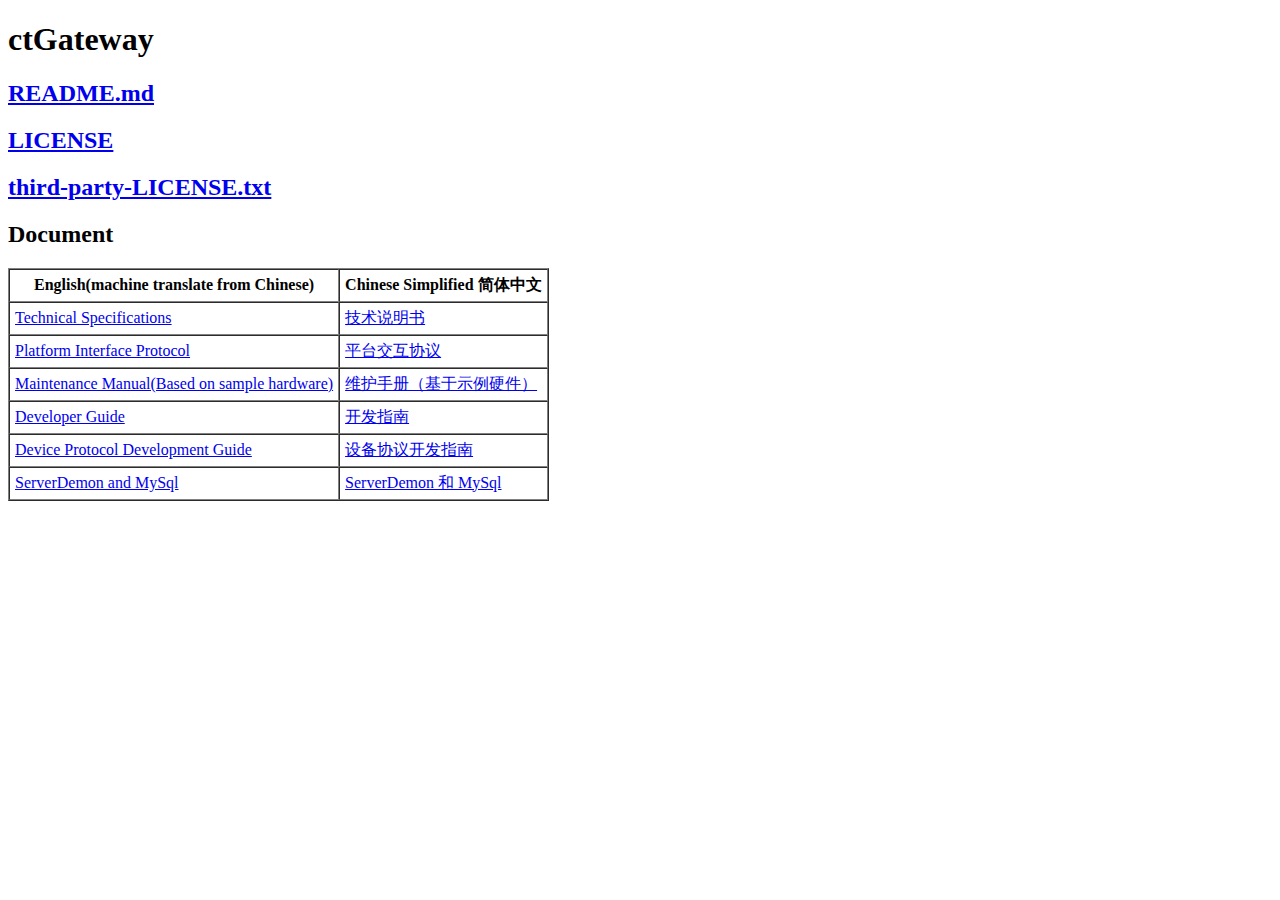
<file: index.html>
<!DOCTYPE html>

<html lang="en" xmlns="http://www.w3.org/1999/xhtml">
<head>
    <meta charset="utf-8" />
    <title></title>
</head>
<body>
    <h1>ctGateway</h1>
    <h2><a href="README.md">README.md</a></h2>
    <h2><a href="LICENSE">LICENSE</a></h2>
    <h2><a href="third-party-LICENSE.txt">third-party-LICENSE.txt</a></h2>
    <h2>Document</h2>
    <table border="1" cellspacing="0" cellpadding="5">
        <thead><tr><th>English(machine translate from Chinese)</th><th>Chinese Simplified 简体中文</th></tr></thead>
        <tbody>
            <tr>
                <td><a href="doc/en/ctGateway_TechnicalSpecifications.htm">Technical Specifications</a></td>
                <td><a href="doc/zh/ctGateway_TechnicalSpecifications.htm">技术说明书</a></td>
            </tr>
            <tr>
                <td><a href="doc/en/ctGateway_PlatformInterfaceProtocol.htm">Platform Interface Protocol</a></td>
                <td><a href="doc/zh/ctGateway_PlatformInterfaceProtocol.htm">平台交互协议</a></td>
            </tr>
            <tr>
                <td><a href="doc/en/ctGateway_MaintenanceManual.htm">Maintenance Manual(Based on sample hardware)</a></td>
                <td><a href="doc/zh/ctGateway_MaintenanceManual.htm">维护手册（基于示例硬件）</a></td>
            </tr>
            <tr>
                <td><a href="doc/en/ctGateway_DeveloperGuide.htm">Developer Guide</a></td>
                <td><a href="doc/zh/ctGateway_DeveloperGuide.htm">开发指南</a></td>
            </tr>
            <tr>
                <td><a href="doc/en/ctGateway_DeviceProtocolDevelopmentGuide.htm">Device Protocol Development Guide</a></td>
                <td><a href="doc/zh/ctGateway_DeviceProtocolDevelopmentGuide.htm">设备协议开发指南</a></td>
            </tr>
            <tr>
                <td><a href="doc/en/ctGateway_ServerDemonAndMySql.htm">ServerDemon and MySql</a></td>
                <td><a href="doc/zh/ctGateway_ServerDemonAndMySql.htm">ServerDemon 和 MySql</a></td>
            </tr>
        </tbody>
    </table>

</body>
</html>
</file>
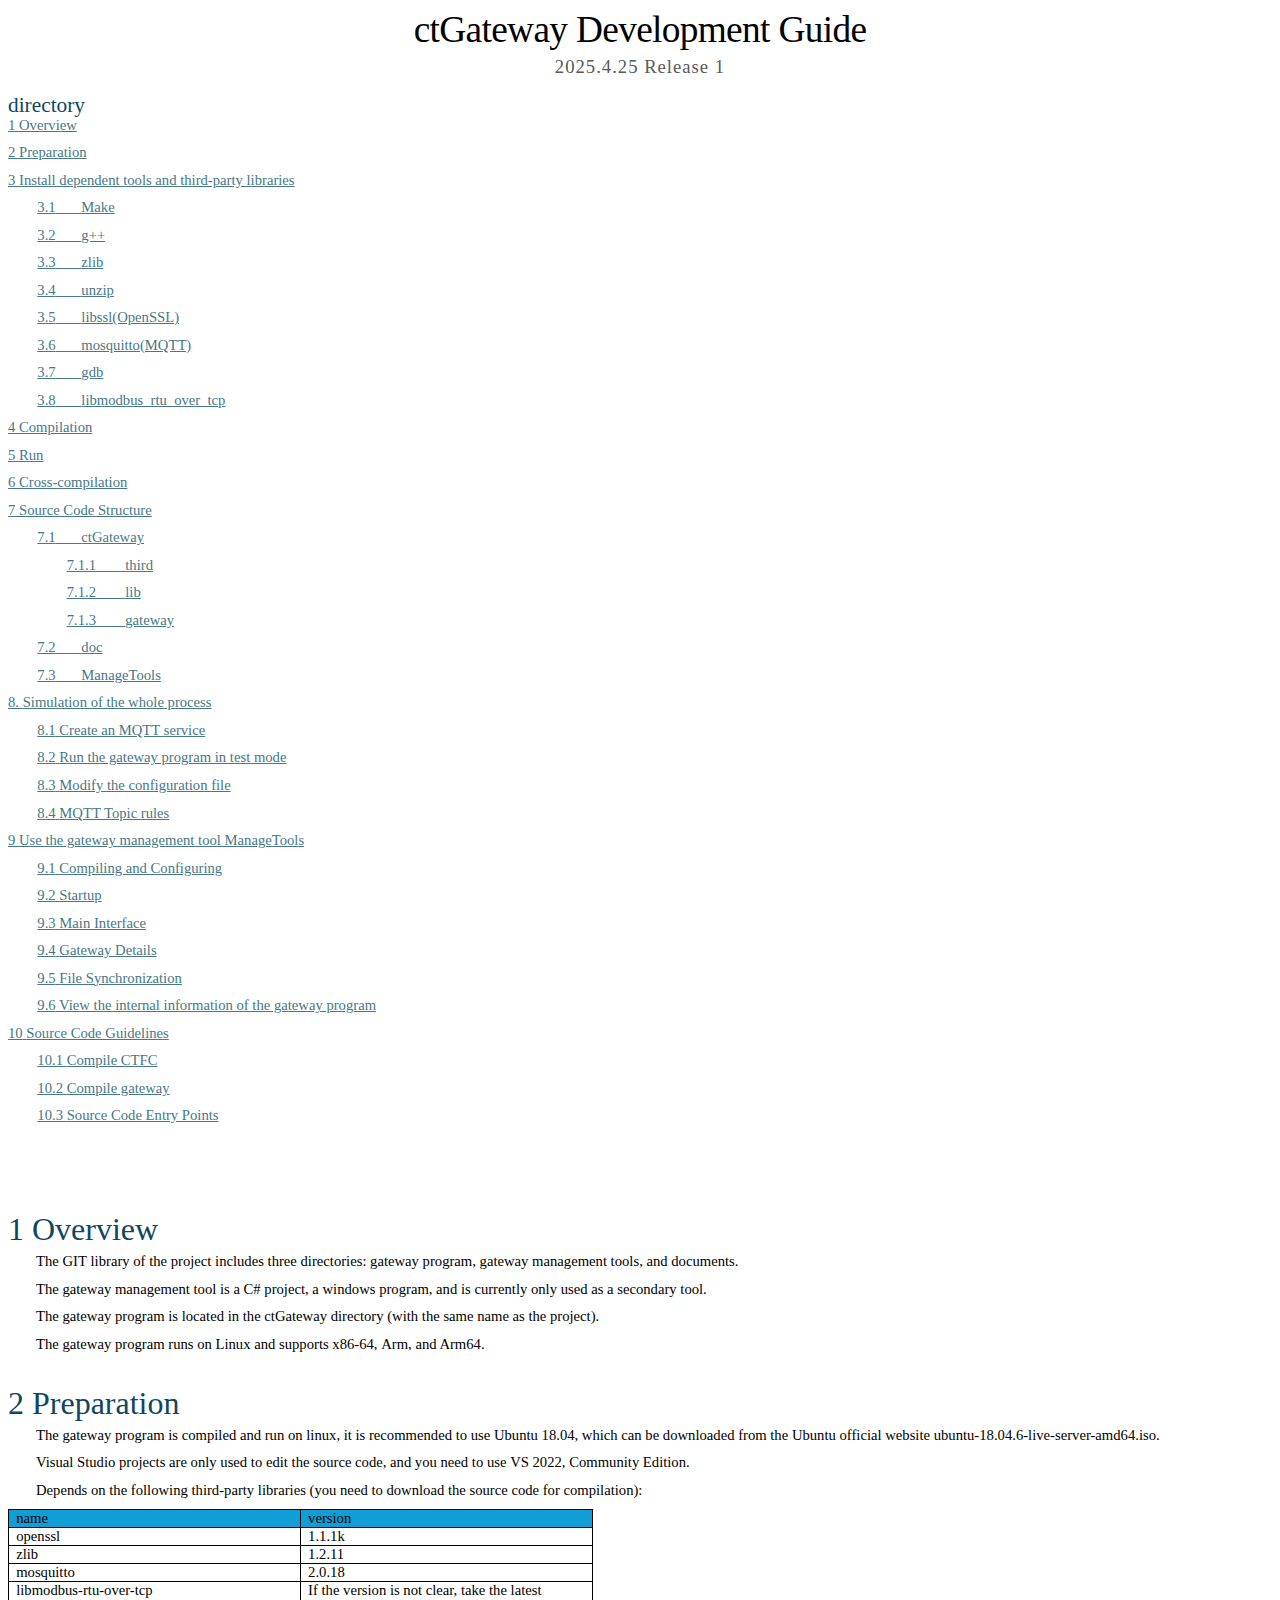
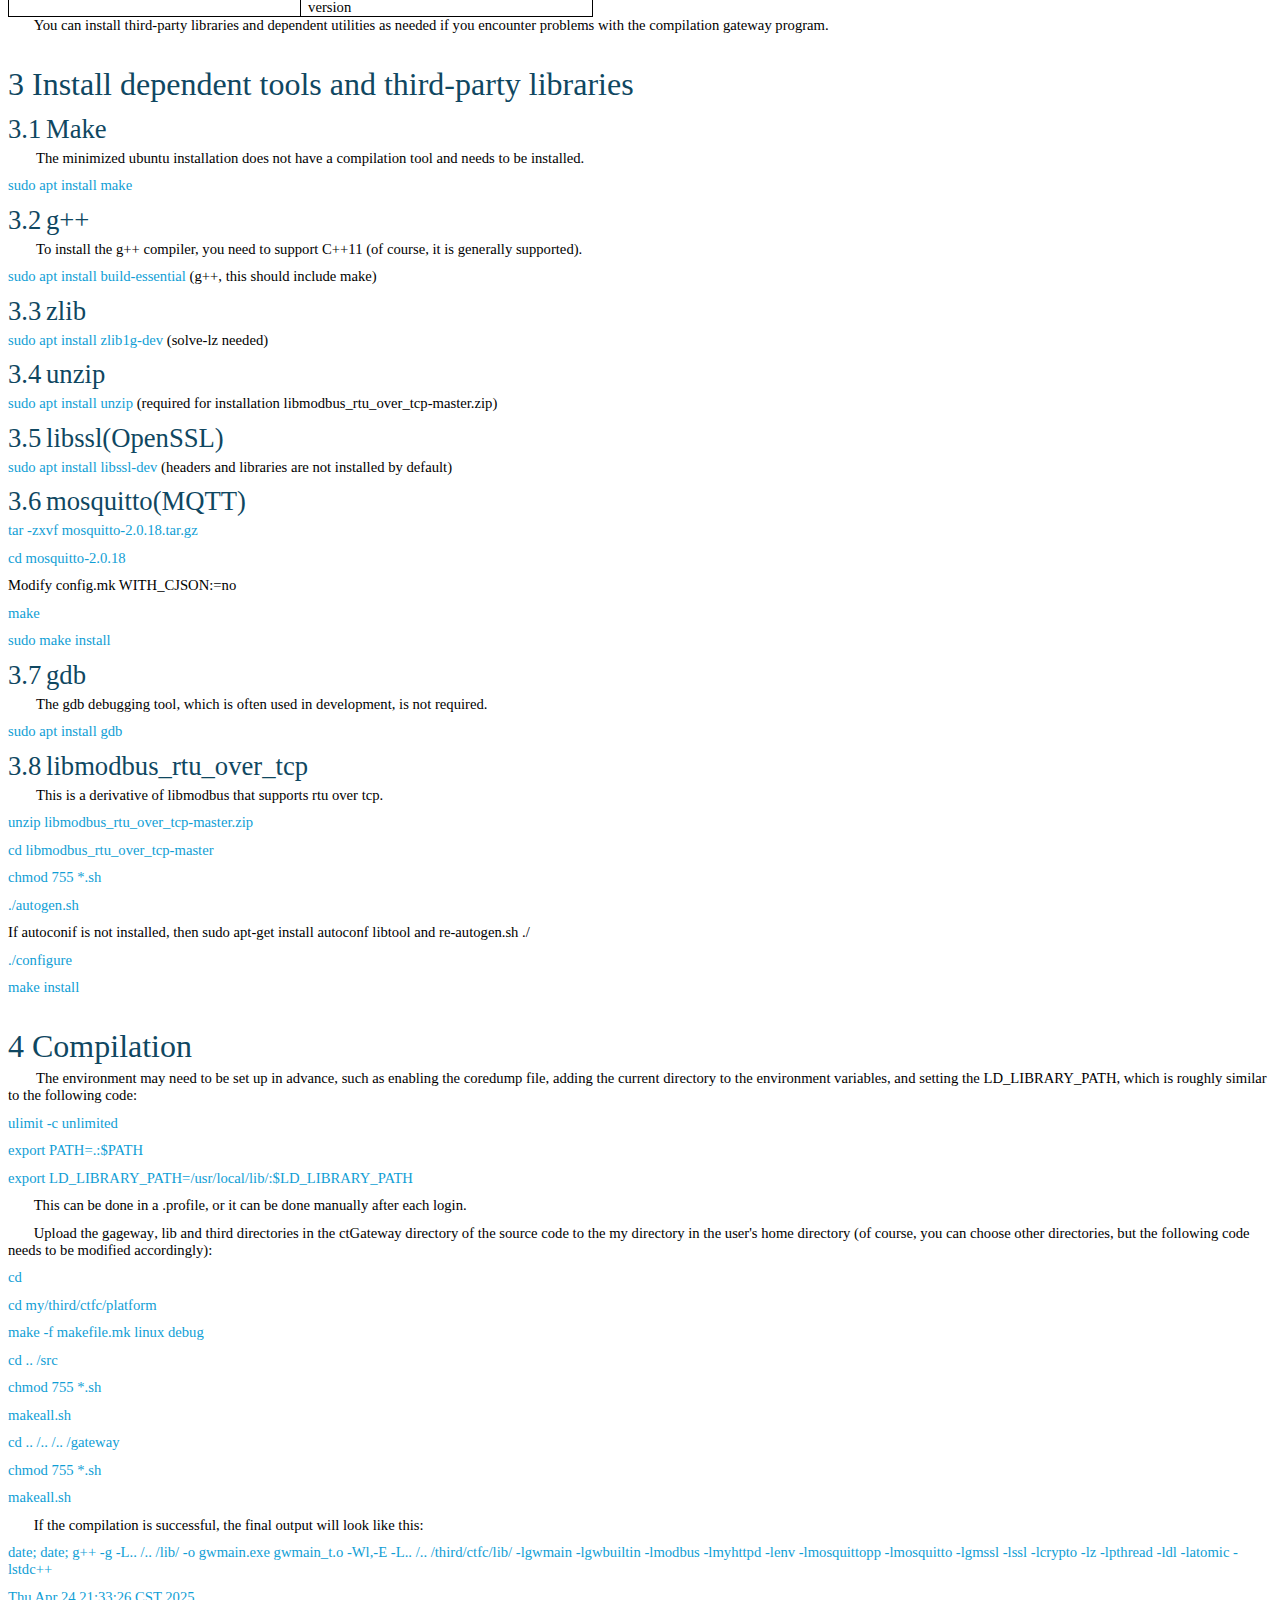
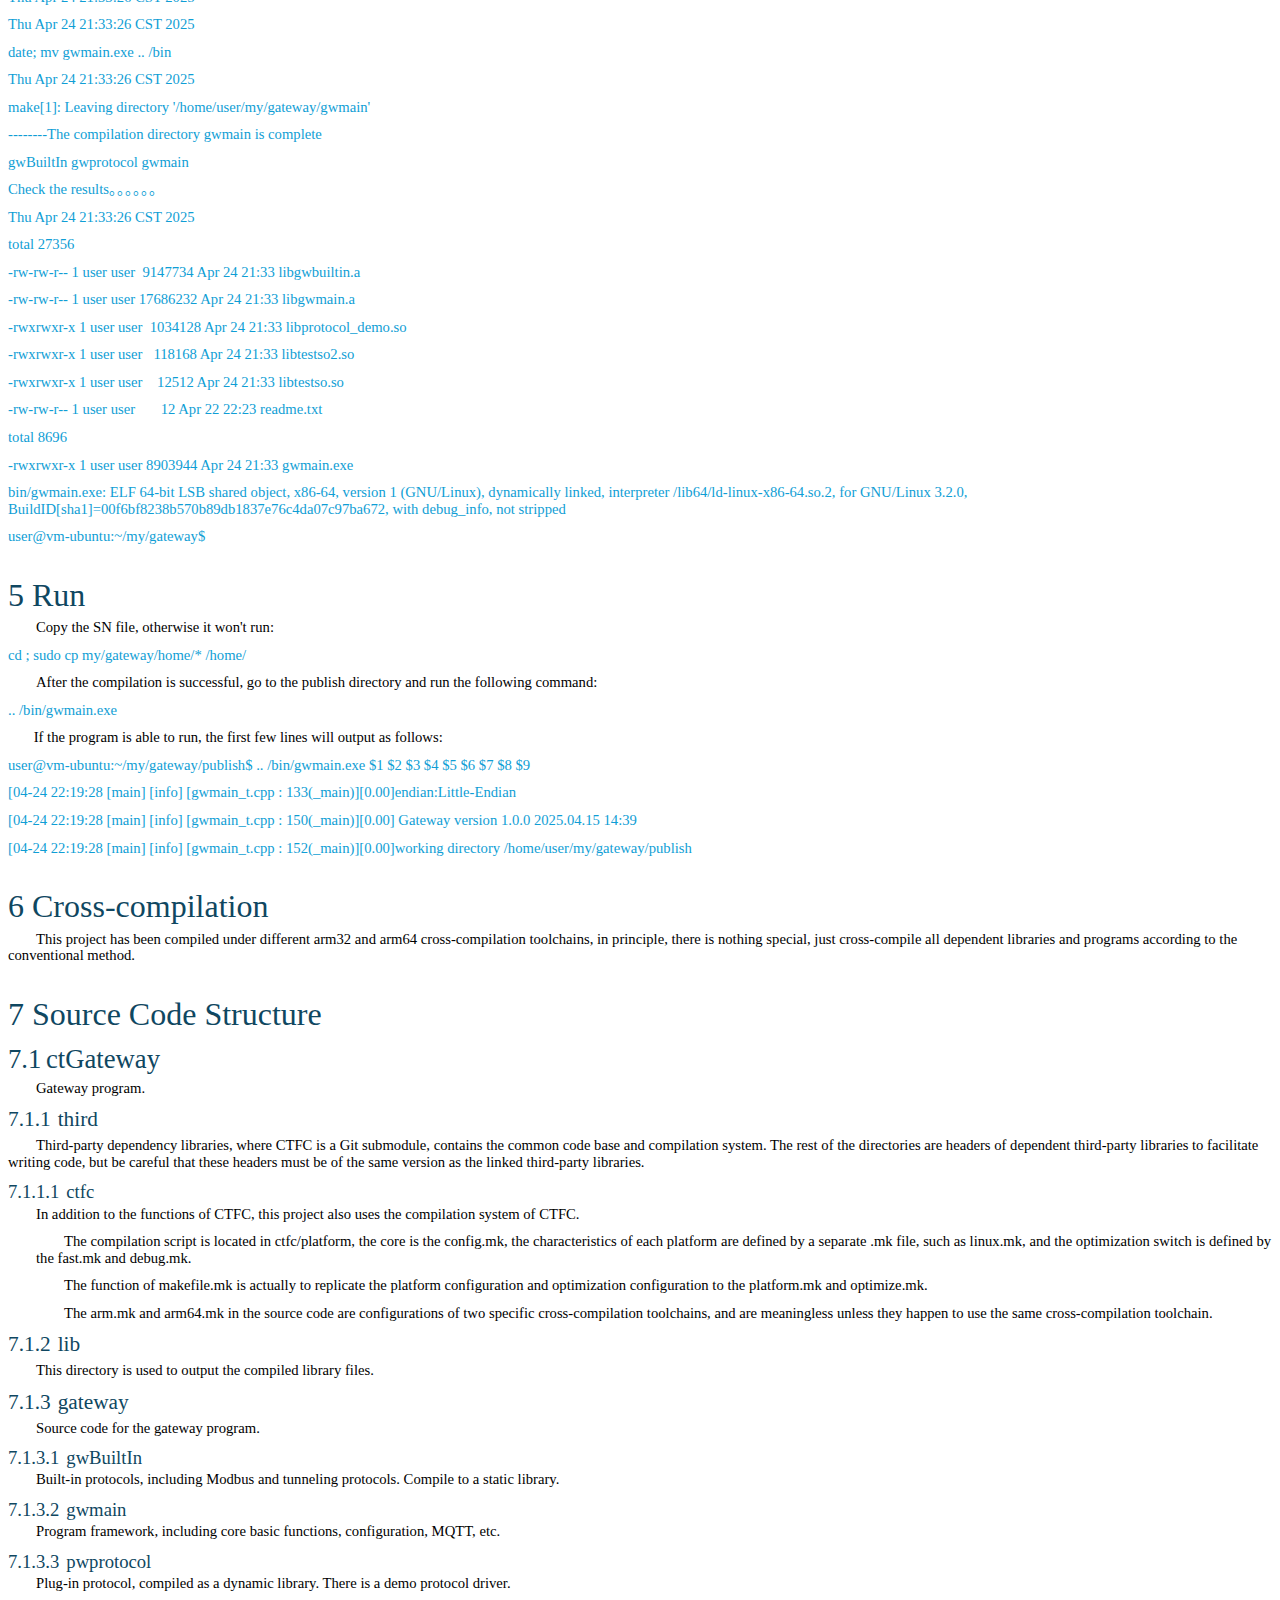
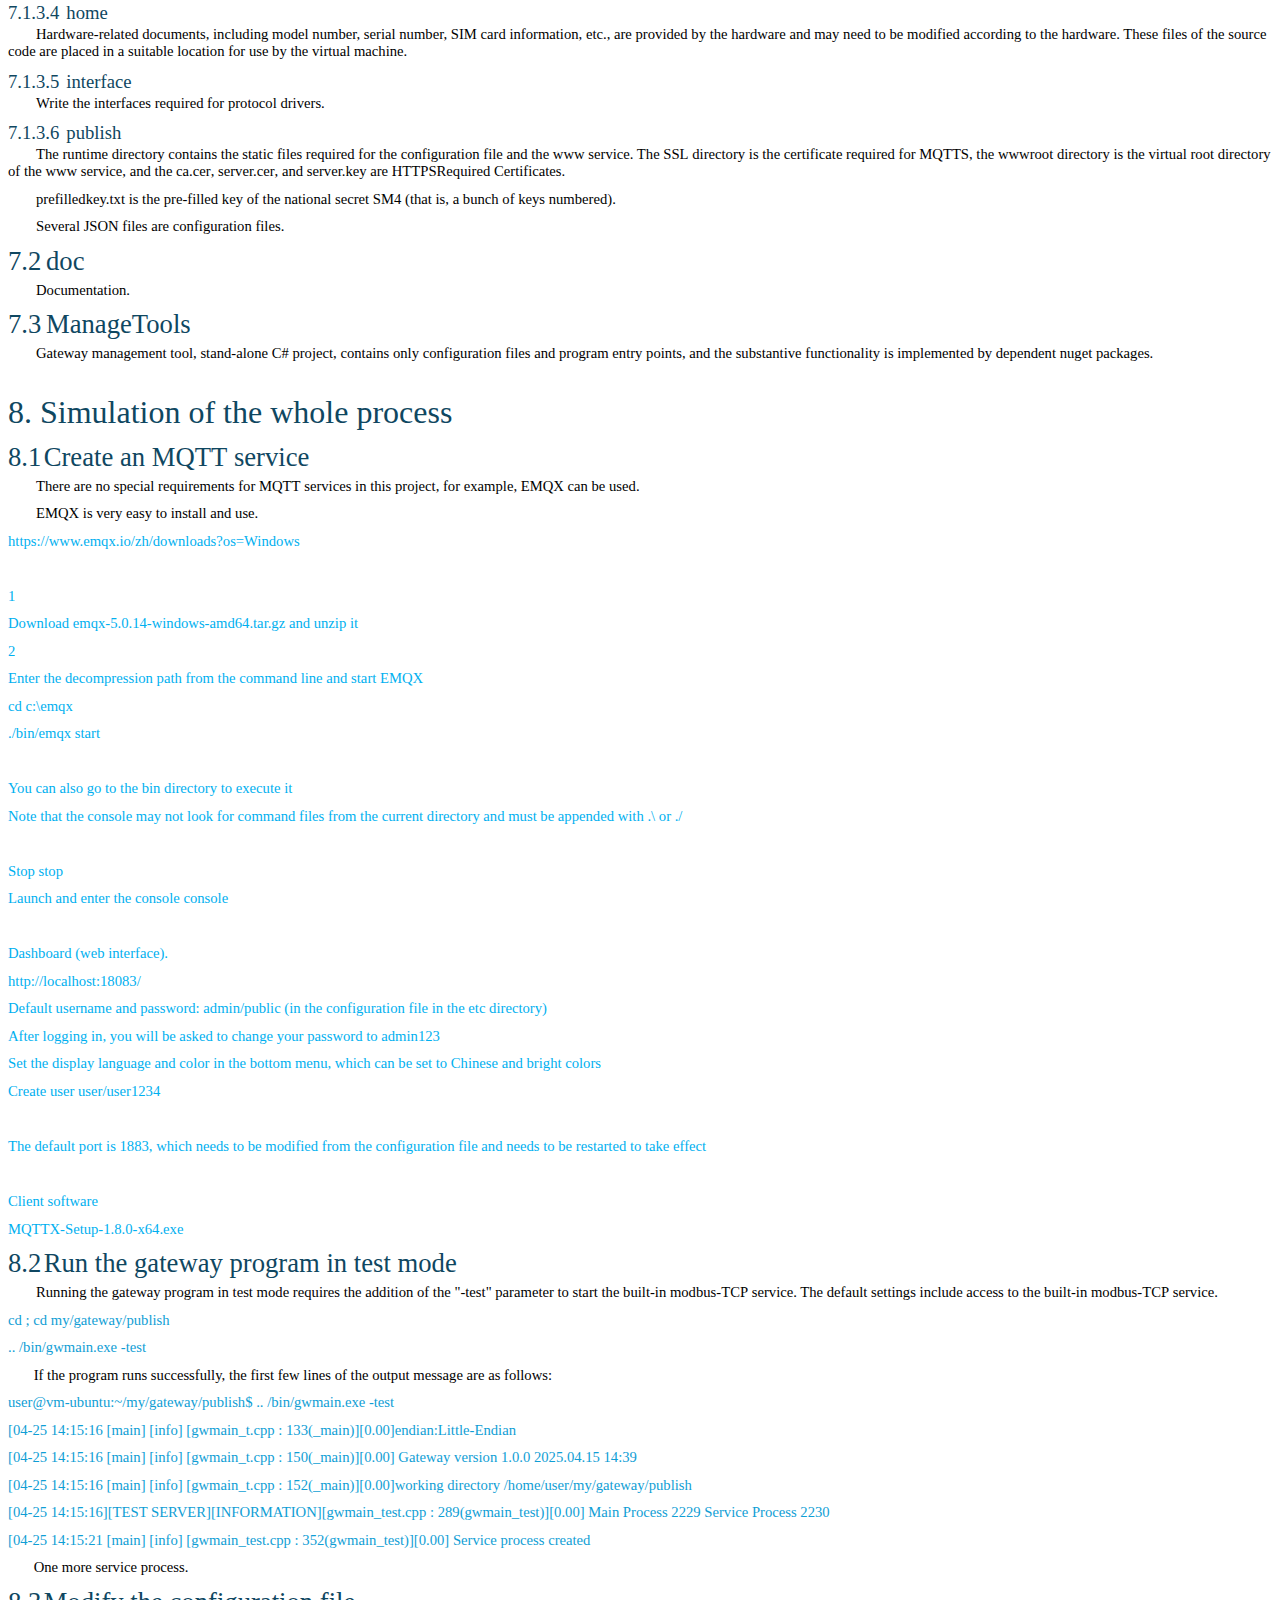
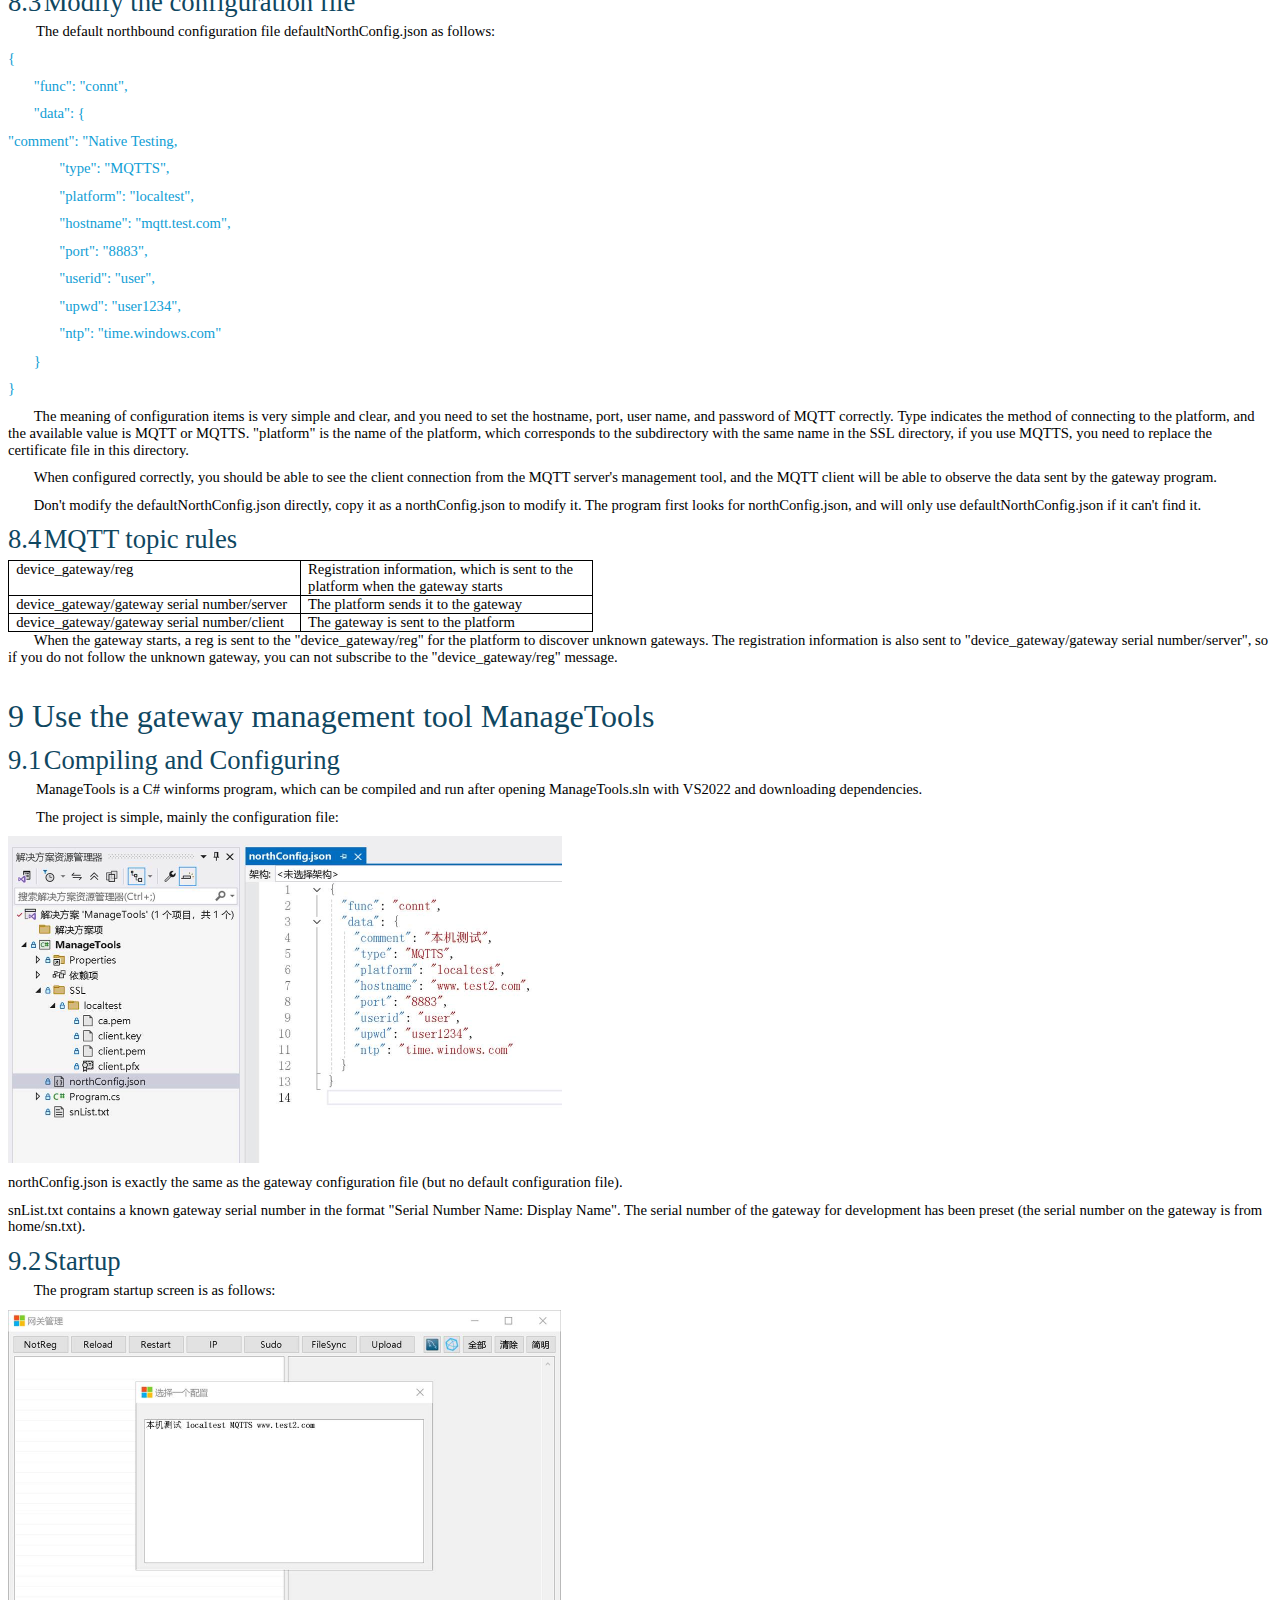
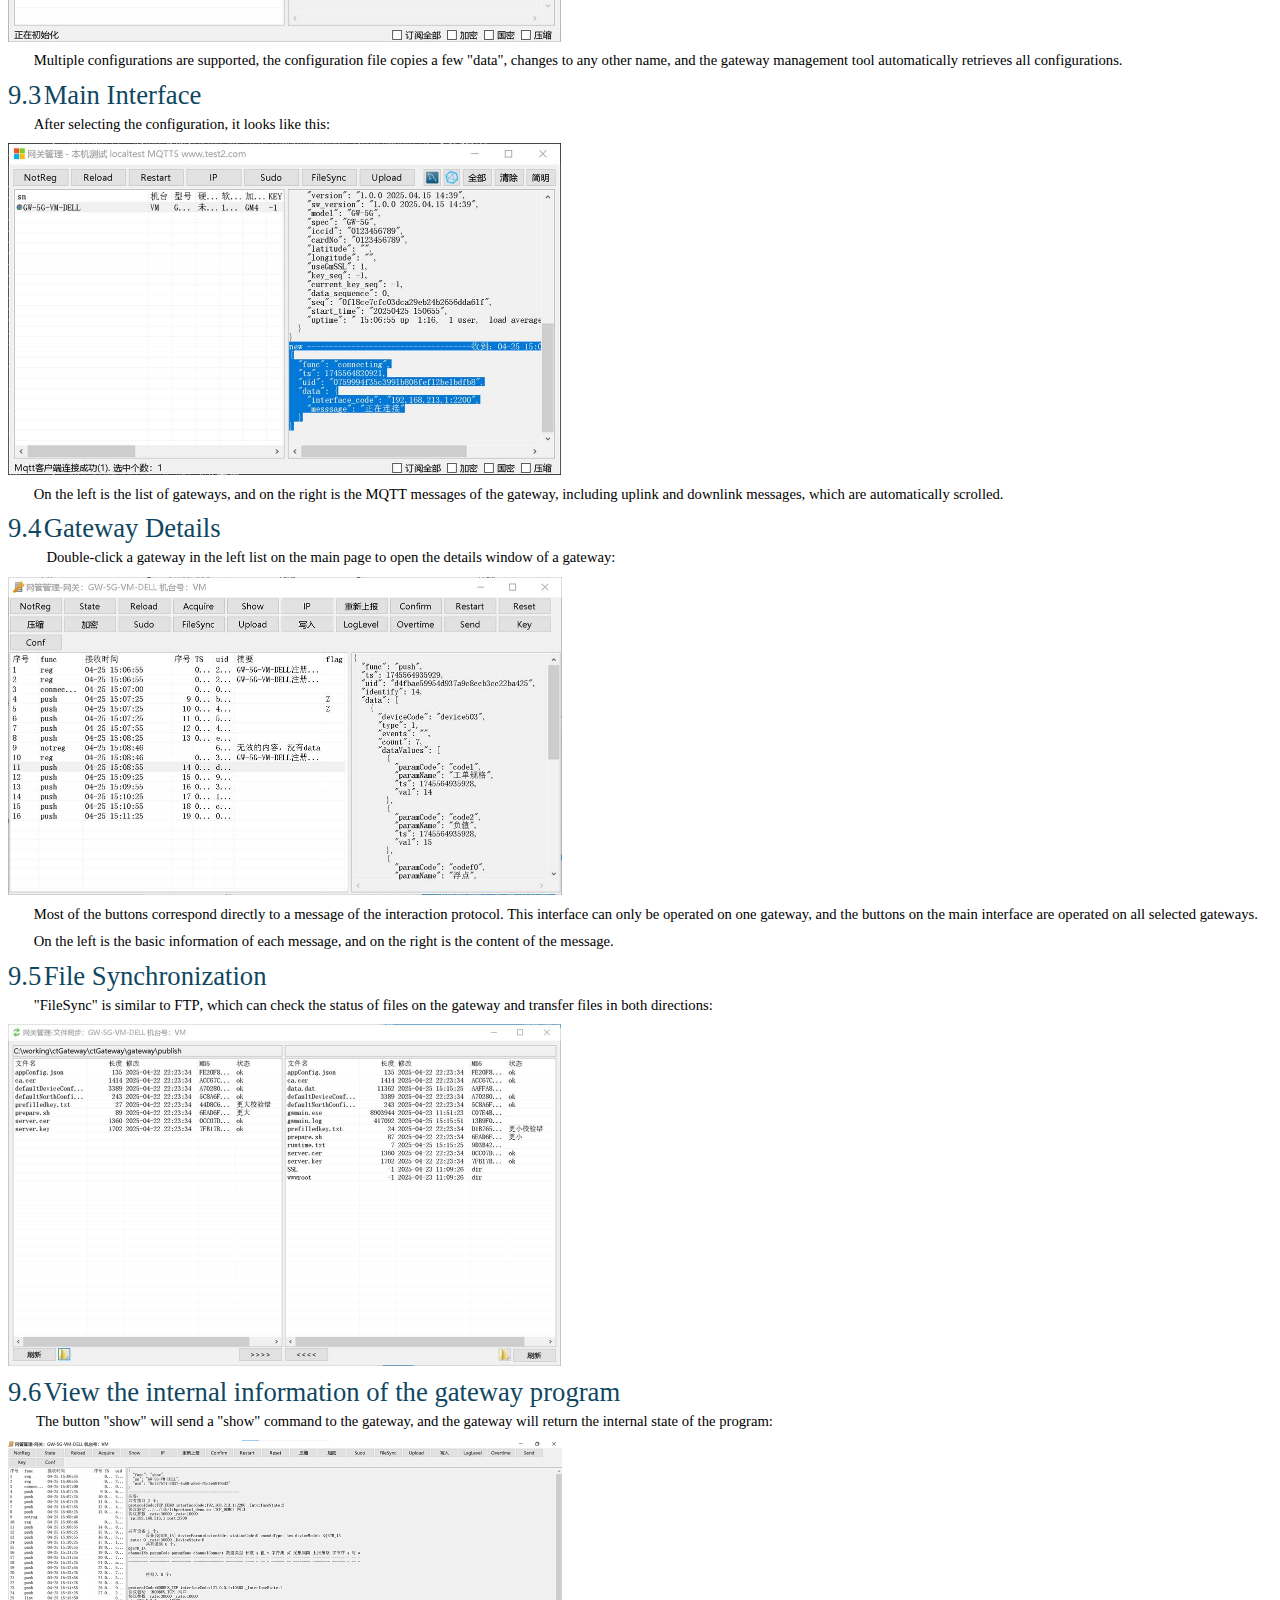
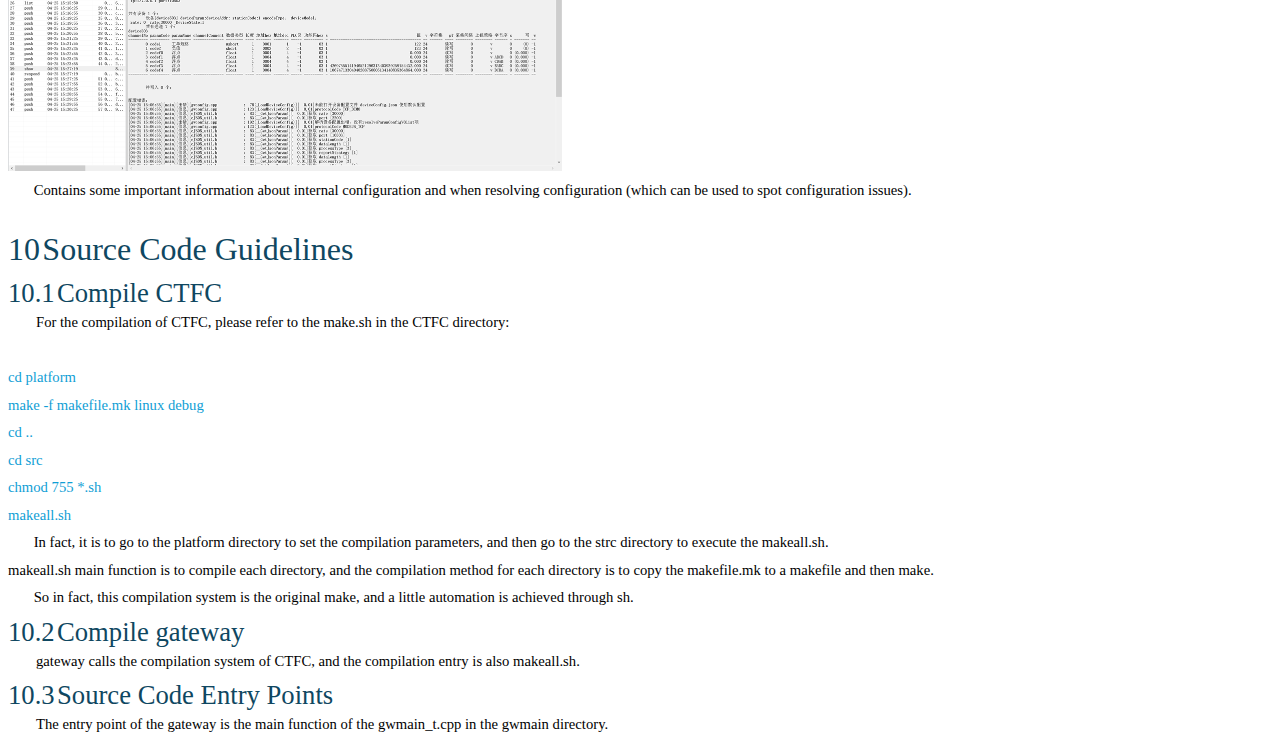
<file: doc/en/ctGateway_DeveloperGuide.htm>
<!-- saved from url=(0064)file:///C:/working/ctGateway/doc/zh/ctGateway_DeveloperGuide.htm -->
<html><head><meta http-equiv="Content-Type" content="text/html; charset=UTF-8">

<meta name="Generator" content="Microsoft Word 15 (filtered)">
<style>
<!--
 /* Font Definitions */
 @font-face
	{font-family:"Cambria Math";
	panose-1:2 4 5 3 5 4 6 3 2 4;}
@font-face
	{font-family:等线;
	panose-1:2 1 6 0 3 1 1 1 1 1;}
@font-face
	{font-family:"等线 Light";
	panose-1:2 1 6 0 3 1 1 1 1 1;}
@font-face
	{font-family:"\@等线 Light";}
@font-face
	{font-family:"\@等线";
	panose-1:2 1 6 0 3 1 1 1 1 1;}
 /* Style Definitions */
 p.MsoNormal, li.MsoNormal, div.MsoNormal
	{margin-top:0cm;
	margin-right:0cm;
	margin-bottom:8.0pt;
	margin-left:0cm;
	line-height:115%;
	font-size:11.0pt;
	font-family:等线;}
h1
	{mso-style-link:"标题 1 字符";
	margin-top:24.0pt;
	margin-right:0cm;
	margin-bottom:4.0pt;
	margin-left:21.6pt;
	text-indent:-21.6pt;
	line-height:115%;
	page-break-after:avoid;
	font-size:24.0pt;
	font-family:"等线 Light";
	color:#0F4761;
	font-weight:normal;}
h2
	{mso-style-link:"标题 2 字符";
	margin-top:8.0pt;
	margin-right:0cm;
	margin-bottom:4.0pt;
	margin-left:28.8pt;
	text-indent:-28.8pt;
	line-height:115%;
	page-break-after:avoid;
	font-size:20.0pt;
	font-family:"等线 Light";
	color:#0F4761;
	font-weight:normal;}
h3
	{mso-style-link:"标题 3 字符";
	margin-top:8.0pt;
	margin-right:0cm;
	margin-bottom:4.0pt;
	margin-left:36.0pt;
	text-indent:-36.0pt;
	line-height:115%;
	page-break-after:avoid;
	font-size:16.0pt;
	font-family:"等线 Light";
	color:#0F4761;
	font-weight:normal;}
h4
	{mso-style-link:"标题 4 字符";
	margin-top:4.0pt;
	margin-right:0cm;
	margin-bottom:2.0pt;
	margin-left:43.2pt;
	text-indent:-43.2pt;
	line-height:115%;
	page-break-after:avoid;
	font-size:14.0pt;
	font-family:等线;
	color:#0F4761;
	font-weight:normal;}
h5
	{mso-style-link:"标题 5 字符";
	margin-top:4.0pt;
	margin-right:0cm;
	margin-bottom:2.0pt;
	margin-left:50.4pt;
	text-indent:-50.4pt;
	line-height:115%;
	page-break-after:avoid;
	font-size:12.0pt;
	font-family:等线;
	color:#0F4761;
	font-weight:normal;}
h6
	{mso-style-link:"标题 6 字符";
	margin-top:2.0pt;
	margin-right:0cm;
	margin-bottom:0cm;
	margin-left:57.6pt;
	text-indent:-57.6pt;
	line-height:115%;
	page-break-after:avoid;
	font-size:11.0pt;
	font-family:等线;
	color:#0F4761;}
p.MsoHeading7, li.MsoHeading7, div.MsoHeading7
	{mso-style-link:"标题 7 字符";
	margin-top:2.0pt;
	margin-right:0cm;
	margin-bottom:0cm;
	margin-left:64.8pt;
	text-indent:-64.8pt;
	line-height:115%;
	page-break-after:avoid;
	font-size:11.0pt;
	font-family:等线;
	color:#595959;
	font-weight:bold;}
p.MsoHeading8, li.MsoHeading8, div.MsoHeading8
	{mso-style-link:"标题 8 字符";
	margin-top:0cm;
	margin-right:0cm;
	margin-bottom:0cm;
	margin-left:72.0pt;
	text-indent:-72.0pt;
	line-height:115%;
	page-break-after:avoid;
	font-size:11.0pt;
	font-family:等线;
	color:#595959;}
p.MsoHeading9, li.MsoHeading9, div.MsoHeading9
	{mso-style-link:"标题 9 字符";
	margin-top:0cm;
	margin-right:0cm;
	margin-bottom:0cm;
	margin-left:79.2pt;
	text-indent:-79.2pt;
	line-height:115%;
	page-break-after:avoid;
	font-size:11.0pt;
	font-family:等线;
	color:#595959;}
p.MsoToc1, li.MsoToc1, div.MsoToc1
	{margin-top:0cm;
	margin-right:0cm;
	margin-bottom:8.0pt;
	margin-left:0cm;
	line-height:115%;
	font-size:11.0pt;
	font-family:等线;}
p.MsoToc2, li.MsoToc2, div.MsoToc2
	{margin-top:0cm;
	margin-right:0cm;
	margin-bottom:8.0pt;
	margin-left:21.0pt;
	line-height:115%;
	font-size:11.0pt;
	font-family:等线;}
p.MsoToc3, li.MsoToc3, div.MsoToc3
	{margin-top:0cm;
	margin-right:0cm;
	margin-bottom:8.0pt;
	margin-left:42.0pt;
	line-height:115%;
	font-size:11.0pt;
	font-family:等线;}
p.MsoTitle, li.MsoTitle, div.MsoTitle
	{mso-style-link:"标题 字符";
	margin-top:0cm;
	margin-right:0cm;
	margin-bottom:4.0pt;
	margin-left:0cm;
	text-align:center;
	font-size:28.0pt;
	font-family:"等线 Light";
	letter-spacing:-.5pt;}
p.MsoTitleCxSpFirst, li.MsoTitleCxSpFirst, div.MsoTitleCxSpFirst
	{mso-style-link:"标题 字符";
	margin:0cm;
	text-align:center;
	font-size:28.0pt;
	font-family:"等线 Light";
	letter-spacing:-.5pt;}
p.MsoTitleCxSpMiddle, li.MsoTitleCxSpMiddle, div.MsoTitleCxSpMiddle
	{mso-style-link:"标题 字符";
	margin:0cm;
	text-align:center;
	font-size:28.0pt;
	font-family:"等线 Light";
	letter-spacing:-.5pt;}
p.MsoTitleCxSpLast, li.MsoTitleCxSpLast, div.MsoTitleCxSpLast
	{mso-style-link:"标题 字符";
	margin-top:0cm;
	margin-right:0cm;
	margin-bottom:4.0pt;
	margin-left:0cm;
	text-align:center;
	font-size:28.0pt;
	font-family:"等线 Light";
	letter-spacing:-.5pt;}
p.MsoSubtitle, li.MsoSubtitle, div.MsoSubtitle
	{mso-style-link:"副标题 字符";
	margin-top:0cm;
	margin-right:0cm;
	margin-bottom:8.0pt;
	margin-left:0cm;
	text-align:center;
	line-height:115%;
	font-size:14.0pt;
	font-family:"等线 Light";
	color:#595959;
	letter-spacing:.75pt;}
a:link, span.MsoHyperlink
	{color:#467886;
	text-decoration:underline;}
p.MsoTocHeading, li.MsoTocHeading, div.MsoTocHeading
	{margin-top:12.0pt;
	margin-right:0cm;
	margin-bottom:0cm;
	margin-left:0cm;
	line-height:107%;
	page-break-after:avoid;
	font-size:16.0pt;
	font-family:"等线 Light";
	color:#0F4761;}
span.1
	{mso-style-name:"标题 1 字符";
	mso-style-link:"标题 1";
	font-family:"等线 Light";
	color:#0F4761;}
span.2
	{mso-style-name:"标题 2 字符";
	mso-style-link:"标题 2";
	font-family:"等线 Light";
	color:#0F4761;}
span.3
	{mso-style-name:"标题 3 字符";
	mso-style-link:"标题 3";
	font-family:"等线 Light";
	color:#0F4761;}
span.4
	{mso-style-name:"标题 4 字符";
	mso-style-link:"标题 4";
	font-family:"Times New Roman",serif;
	color:#0F4761;}
span.a
	{mso-style-name:"标题 字符";
	mso-style-link:标题;
	font-family:"等线 Light";
	letter-spacing:-.5pt;}
span.a0
	{mso-style-name:"副标题 字符";
	mso-style-link:副标题;
	font-family:"等线 Light";
	color:#595959;
	letter-spacing:.75pt;}
.MsoChpDefault
	{font-size:11.0pt;
	font-family:等线;}
.MsoPapDefault
	{margin-bottom:8.0pt;
	line-height:115%;}
 /* Page Definitions */
 @page WordSection1
	{size:595.3pt 841.9pt;
	margin:72.0pt 90.0pt 72.0pt 90.0pt;
	layout-grid:15.6pt;}
div.WordSection1
	{page:WordSection1;}
 /* List Definitions */
 ol
	{margin-bottom:0cm;}
ul
	{margin-bottom:0cm;}
-->
</style>

</head>

<body lang="ZH-CN" link="#467886" vlink="#96607D" style="word-wrap:break-word;
text-justify-trim:punctuation">

<div class="WordSection1" style="layout-grid:15.6pt">

<p class="MsoTitle" _msttexthash="640991" _msthash="0"><span lang="EN-US" _istranslated="1">ctGateway Development Guide</span></p>

<p class="MsoSubtitle" _msttexthash="253929" _msthash="1"><span lang="EN-US" _istranslated="1">2025.4.25 </span>Release <span lang="EN-US" _istranslated="1">1</span></p>

<p class="MsoTocHeading" _msttexthash="141843" _msthash="2">directory</p>

<p class="MsoToc1"><span lang="EN-US"><a href="file:///C:/working/ctGateway/doc/zh/ctGateway_DeveloperGuide.htm#_Toc196505346"><font _mstmutation="1" _msttexthash="133653" _msthash="3"><span style="color:windowtext;text-decoration:none" _mstmutation="1" _istranslated="1"> </span> 1 <span lang="EN-US" _mstmutation="1" _istranslated="1"><span lang="EN-US" _istranslated="1">Overview</span></span></font><span style="color:windowtext;display:none;
text-decoration:none" _msttexthash="20332" _msthidden="1" _msthash="4">.... </span><span style="color:windowtext;display:none;text-decoration:none" _msttexthash="4550" _msthidden="1" _msthash="5">2</span></a></span></p>

<p class="MsoToc1"><span lang="EN-US"><a href="file:///C:/working/ctGateway/doc/zh/ctGateway_DeveloperGuide.htm#_Toc196505347"><font _mstmutation="1" _msttexthash="202137" _msthash="6"><span style="color:windowtext;text-decoration:none" _mstmutation="1" _istranslated="1"> </span> 2 <span lang="EN-US" _mstmutation="1" _istranslated="1"><span lang="EN-US" _istranslated="1">Preparation</span></span></font><span style="color:windowtext;display:none;
text-decoration:none" _msttexthash="20332" _msthidden="1" _msthash="7">.... </span><span style="color:windowtext;display:none;text-decoration:none" _msttexthash="4550" _msthidden="1" _msthash="8">2</span></a></span></p>

<p class="MsoToc1"><span lang="EN-US"><a href="file:///C:/working/ctGateway/doc/zh/ctGateway_DeveloperGuide.htm#_Toc196505348"><font _mstmutation="1" _msttexthash="1791179" _msthash="9"><span style="color:windowtext;text-decoration:none" _mstmutation="1" _istranslated="1"> </span> 3 <span lang="EN-US" _mstmutation="1" _istranslated="1"><span lang="EN-US" _istranslated="1">Install dependent tools and third-party libraries</span></span></font><span style="color:windowtext;display:
none;text-decoration:none" _msttexthash="20332" _msthidden="1" _msthash="10">.... </span><span style="color:windowtext;display:none;text-decoration:none" _msttexthash="4641" _msthidden="1" _msthash="11">3</span></a></span></p>

<p class="MsoToc2" style="margin-left:22.0pt"><span lang="EN-US"><a href="file:///C:/working/ctGateway/doc/zh/ctGateway_DeveloperGuide.htm#_Toc196505349"><font _mstmutation="1" _msttexthash="72800" _msthash="12">3.1<span style="color:windowtext;text-decoration:none" _mstmutation="1">&nbsp;&nbsp;&nbsp;&nbsp;&nbsp;&nbsp; </span>Make</font><span style="color:windowtext;display:none;text-decoration:none" _msttexthash="4186" _msthidden="1" _msthash="13">. </span><span style="color:windowtext;display:none;text-decoration:none" _msttexthash="4641" _msthidden="1" _msthash="14">3</span></a></span></p>

<p class="MsoToc2" style="margin-left:22.0pt"><span lang="EN-US"><a href="file:///C:/working/ctGateway/doc/zh/ctGateway_DeveloperGuide.htm#_Toc196505350"><font _mstmutation="1" _msttexthash="41522" _msthash="15">3.2<span style="color:windowtext;text-decoration:none" _mstmutation="1">&nbsp;&nbsp;&nbsp;&nbsp;&nbsp;&nbsp; </span>g++</font><span style="color:windowtext;display:none;text-decoration:none" _msttexthash="8970" _msthidden="1" _msthash="16">.. </span><span style="color:windowtext;display:none;text-decoration:none" _msttexthash="4641" _msthidden="1" _msthash="17">3</span></a></span></p>

<p class="MsoToc2" style="margin-left:22.0pt"><span lang="EN-US"><a href="file:///C:/working/ctGateway/doc/zh/ctGateway_DeveloperGuide.htm#_Toc196505351"><font _mstmutation="1" _msttexthash="79638" _msthash="18">3.3<span style="color:windowtext;text-decoration:none" _mstmutation="1">&nbsp;&nbsp;&nbsp;&nbsp;&nbsp;&nbsp; </span>zlib</font><span style="color:windowtext;display:none;text-decoration:none" _msttexthash="8970" _msthidden="1" _msthash="19">.. </span><span style="color:windowtext;display:none;text-decoration:none" _msttexthash="4641" _msthidden="1" _msthash="20">3</span></a></span></p>

<p class="MsoToc2" style="margin-left:22.0pt"><span lang="EN-US"><a href="file:///C:/working/ctGateway/doc/zh/ctGateway_DeveloperGuide.htm#_Toc196505352"><font _mstmutation="1" _msttexthash="103610" _msthash="21">3.4<span style="color:windowtext;text-decoration:none" _mstmutation="1">&nbsp;&nbsp;&nbsp;&nbsp;&nbsp;&nbsp; </span>unzip</font><span style="color:windowtext;display:none;text-decoration:none" _msttexthash="8970" _msthidden="1" _msthash="22">.. </span><span style="color:windowtext;display:none;text-decoration:none" _msttexthash="4641" _msthidden="1" _msthash="23">3</span></a></span></p>

<p class="MsoToc2" style="margin-left:22.0pt"><span lang="EN-US"><a href="file:///C:/working/ctGateway/doc/zh/ctGateway_DeveloperGuide.htm#_Toc196505353"><font _mstmutation="1" _msttexthash="308841" _msthash="24">3.5<span style="color:windowtext;text-decoration:none" _mstmutation="1">&nbsp;&nbsp;&nbsp;&nbsp;&nbsp;&nbsp; </span>libssl(OpenSSL)</font><span style="color:windowtext;display:none;text-decoration:none"> </span><span style="color:windowtext;display:none;text-decoration:none" _msttexthash="4641" _msthidden="1" _msthash="25">3</span></a></span></p>

<p class="MsoToc2" style="margin-left:22.0pt"><span lang="EN-US"><a href="file:///C:/working/ctGateway/doc/zh/ctGateway_DeveloperGuide.htm#_Toc196505354"><font _mstmutation="1" _msttexthash="314275" _msthash="26">3.6<span style="color:windowtext;text-decoration:none" _mstmutation="1">&nbsp;&nbsp;&nbsp;&nbsp;&nbsp;&nbsp; </span>mosquitto(MQTT)</font><span style="color:windowtext;display:none;text-decoration:none"> </span><span style="color:windowtext;display:none;text-decoration:none" _msttexthash="4641" _msthidden="1" _msthash="27">3</span></a></span></p>

<p class="MsoToc2" style="margin-left:22.0pt"><span lang="EN-US"><a href="file:///C:/working/ctGateway/doc/zh/ctGateway_DeveloperGuide.htm#_Toc196505355"><font _mstmutation="1" _msttexthash="58838" _msthash="28">3.7<span style="color:windowtext;text-decoration:none" _mstmutation="1">&nbsp;&nbsp;&nbsp;&nbsp;&nbsp;&nbsp; </span>gdb</font><span style="color:windowtext;display:none;text-decoration:none" _msttexthash="8970" _msthidden="1" _msthash="29">.. </span><span style="color:windowtext;display:none;text-decoration:none" _msttexthash="4732" _msthidden="1" _msthash="30">4</span></a></span></p>

<p class="MsoToc2" style="margin-left:22.0pt"><span lang="EN-US"><a href="file:///C:/working/ctGateway/doc/zh/ctGateway_DeveloperGuide.htm#_Toc196505356"><font _mstmutation="1" _msttexthash="647426" _msthash="31">3.8<span style="color:windowtext;text-decoration:none" _mstmutation="1">&nbsp;&nbsp;&nbsp;&nbsp;&nbsp;&nbsp; </span>libmodbus_rtu_over_tcp</font><span style="color:windowtext;display:none;text-decoration:none" _msttexthash="8970" _msthidden="1" _msthash="32">.. </span><span style="color:windowtext;display:none;text-decoration:none" _msttexthash="4732" _msthidden="1" _msthash="33">4</span></a></span></p>

<p class="MsoToc1"><span lang="EN-US"><a href="file:///C:/working/ctGateway/doc/zh/ctGateway_DeveloperGuide.htm#_Toc196505357"><font _mstmutation="1" _msttexthash="201890" _msthash="34"><span style="color:windowtext;text-decoration:none" _mstmutation="1" _istranslated="1"> </span> 4 <span lang="EN-US" _mstmutation="1" _istranslated="1"><span lang="EN-US" _istranslated="1">Compilation</span></span></font><span style="color:windowtext;display:none;
text-decoration:none" _msttexthash="20332" _msthidden="1" _msthash="35">.... </span><span style="color:windowtext;display:none;text-decoration:none" _msttexthash="4732" _msthidden="1" _msthash="36">4</span></a></span></p>

<p class="MsoToc1"><span lang="EN-US"><a href="file:///C:/working/ctGateway/doc/zh/ctGateway_DeveloperGuide.htm#_Toc196505358"><font _mstmutation="1" _msttexthash="41340" _msthash="37"><span style="color:windowtext;text-decoration:none" _mstmutation="1" _istranslated="1"> </span> 5 <span lang="EN-US" _mstmutation="1" _istranslated="1"><span lang="EN-US" _istranslated="1">Run</span></span></font><span style="color:windowtext;display:none;
text-decoration:none" _msttexthash="20332" _msthidden="1" _msthash="38">.... </span><span style="color:windowtext;display:none;text-decoration:none" _msttexthash="4914" _msthidden="1" _msthash="39">6</span></a></span></p>

<p class="MsoToc1"><span lang="EN-US"><a href="file:///C:/working/ctGateway/doc/zh/ctGateway_DeveloperGuide.htm#_Toc196505359"><font _mstmutation="1" _msttexthash="374400" _msthash="40"><span style="color:windowtext;text-decoration:none" _mstmutation="1" _istranslated="1"> </span> 6 <span lang="EN-US" _mstmutation="1" _istranslated="1"><span lang="EN-US" _istranslated="1">Cross-compilation</span></span></font><span style="color:windowtext;display:none;
text-decoration:none" _msttexthash="20332" _msthidden="1" _msthash="41">.... </span><span style="color:windowtext;display:none;text-decoration:none" _msttexthash="4914" _msthidden="1" _msthash="42">6</span></a></span></p>

<p class="MsoToc1"><span lang="EN-US"><a href="file:///C:/working/ctGateway/doc/zh/ctGateway_DeveloperGuide.htm#_Toc196505360"><font _mstmutation="1" _msttexthash="447954" _msthash="43"><span style="color:windowtext;text-decoration:none" _mstmutation="1" _istranslated="1"> </span> 7 <span lang="EN-US" _mstmutation="1" _istranslated="1"><span lang="EN-US" _istranslated="1">Source Code Structure</span></span></font><span style="color:windowtext;display:none;
text-decoration:none" _msttexthash="20332" _msthidden="1" _msthash="44">.... </span><span style="color:windowtext;display:none;text-decoration:none" _msttexthash="5005" _msthidden="1" _msthash="45">7</span></a></span></p>

<p class="MsoToc2" style="margin-left:22.0pt"><span lang="EN-US"><a href="file:///C:/working/ctGateway/doc/zh/ctGateway_DeveloperGuide.htm#_Toc196505361"><font _mstmutation="1" _msttexthash="187759" _msthash="46">7.1<span style="color:windowtext;text-decoration:none" _mstmutation="1">&nbsp;&nbsp;&nbsp;&nbsp;&nbsp;&nbsp; </span>ctGateway</font><span style="color:windowtext;display:none;text-decoration:none" _msttexthash="4186" _msthidden="1" _msthash="47">. </span><span style="color:windowtext;display:none;text-decoration:none" _msttexthash="5005" _msthidden="1" _msthash="48">7</span></a></span></p>

<p class="MsoToc3" style="margin-left:44.0pt"><span lang="EN-US"><a href="file:///C:/working/ctGateway/doc/zh/ctGateway_DeveloperGuide.htm#_Toc196505362"><font _mstmutation="1" _msttexthash="126321" _msthash="49">7.1.1<span style="color:windowtext;text-decoration:none" _mstmutation="1">&nbsp;&nbsp;&nbsp;&nbsp;&nbsp;&nbsp;&nbsp; </span>third</font><span style="color:windowtext;display:none;text-decoration:none" _msttexthash="8970" _msthidden="1" _msthash="50">.. </span><span style="color:windowtext;display:none;text-decoration:none" _msttexthash="5005" _msthidden="1" _msthash="51">7</span></a></span></p>

<p class="MsoToc3" style="margin-left:44.0pt"><span lang="EN-US"><a href="file:///C:/working/ctGateway/doc/zh/ctGateway_DeveloperGuide.htm#_Toc196505363"><font _mstmutation="1" _msttexthash="81081" _msthash="52">7.1.2<span style="color:windowtext;text-decoration:none" _mstmutation="1">&nbsp;&nbsp;&nbsp;&nbsp;&nbsp;&nbsp;&nbsp; </span>lib</font><span style="color:windowtext;display:none;text-decoration:none" _msttexthash="8970" _msthidden="1" _msthash="53">.. </span><span style="color:windowtext;display:none;text-decoration:none" _msttexthash="5005" _msthidden="1" _msthash="54">7</span></a></span></p>

<p class="MsoToc3" style="margin-left:44.0pt"><span lang="EN-US"><a href="file:///C:/working/ctGateway/doc/zh/ctGateway_DeveloperGuide.htm#_Toc196505364"><font _mstmutation="1" _msttexthash="176566" _msthash="55">7.1.3<span style="color:windowtext;text-decoration:none" _mstmutation="1">&nbsp;&nbsp;&nbsp;&nbsp;&nbsp;&nbsp;&nbsp; </span>gateway</font><span style="color:windowtext;display:none;text-decoration:none" _msttexthash="4186" _msthidden="1" _msthash="56">. </span><span style="color:windowtext;display:none;text-decoration:none" _msttexthash="5005" _msthidden="1" _msthash="57">7</span></a></span></p>

<p class="MsoToc2" style="margin-left:22.0pt"><span lang="EN-US"><a href="file:///C:/working/ctGateway/doc/zh/ctGateway_DeveloperGuide.htm#_Toc196505365"><font _mstmutation="1" _msttexthash="59956" _msthash="58">7.2<span style="color:windowtext;text-decoration:none" _mstmutation="1">&nbsp;&nbsp;&nbsp;&nbsp;&nbsp;&nbsp; </span>doc</font><span style="color:windowtext;display:none;text-decoration:none" _msttexthash="4186" _msthidden="1" _msthash="59">. </span><span style="color:windowtext;display:none;text-decoration:none" _msttexthash="5096" _msthidden="1" _msthash="60">8</span></a></span></p>

<p class="MsoToc2" style="margin-left:22.0pt"><span lang="EN-US"><a href="file:///C:/working/ctGateway/doc/zh/ctGateway_DeveloperGuide.htm#_Toc196505366"><font _mstmutation="1" _msttexthash="236184" _msthash="61">7.3<span style="color:windowtext;text-decoration:none" _mstmutation="1">&nbsp;&nbsp;&nbsp;&nbsp;&nbsp;&nbsp; </span>ManageTools</font><span style="color:windowtext;display:none;text-decoration:none" _msttexthash="4186" _msthidden="1" _msthash="62">. </span><span style="color:windowtext;display:none;text-decoration:none" _msttexthash="5096" _msthidden="1" _msthash="63">8</span></a></span></p>

<p class="MsoToc1"><span lang="EN-US"><a href="file:///C:/working/ctGateway/doc/zh/ctGateway_DeveloperGuide.htm#_Toc196505367"><font _mstmutation="1" _msttexthash="845468" _msthash="64"><span style="color:windowtext;text-decoration:none" _mstmutation="1" _istranslated="1"> </span> 8. <span lang="EN-US" _mstmutation="1" _istranslated="1"><span lang="EN-US" _istranslated="1">Simulation of the whole process</span></span></font><span style="color:windowtext;display:none;
text-decoration:none" _msttexthash="20332" _msthidden="1" _msthash="65">.... </span><span style="color:windowtext;display:none;text-decoration:none" _msttexthash="5096" _msthidden="1" _msthash="66">8</span></a></span></p>

<p class="MsoToc2" style="margin-left:22.0pt"><span lang="EN-US"><a href="file:///C:/working/ctGateway/doc/zh/ctGateway_DeveloperGuide.htm#_Toc196505368"><font _mstmutation="1" _msttexthash="484874" _msthash="67">8.1<span style="color:windowtext;text-decoration:none" _mstmutation="1" _istranslated="1"> </span><span lang="EN-US" _mstmutation="1" _istranslated="1"><span lang="EN-US" _istranslated="1">Create an MQTT</span></span> <span lang="EN-US" _mstmutation="1" _istranslated="1"><span lang="EN-US" _istranslated="1">service</span></span></font><span style="color:windowtext;display:none;
text-decoration:none" _msttexthash="20332" _msthidden="1" _msthash="68">.... </span><span style="color:windowtext;display:none;text-decoration:none" _msttexthash="5096" _msthidden="1" _msthash="69">8</span></a></span></p>

<p class="MsoToc2" style="margin-left:22.0pt"><span lang="EN-US"><a href="file:///C:/working/ctGateway/doc/zh/ctGateway_DeveloperGuide.htm#_Toc196505369"><font _mstmutation="1" _msttexthash="1047332" _msthash="70">8.2<span style="color:windowtext;text-decoration:none" _mstmutation="1" _istranslated="1"> </span><span lang="EN-US" _mstmutation="1" _istranslated="1"><span lang="EN-US" _istranslated="1">Run the gateway program in test mode</span></span></font><span style="color:windowtext;
display:none;text-decoration:none" _msttexthash="20332" _msthidden="1" _msthash="71">.... </span><span style="color:windowtext;display:none;text-decoration:none" _msttexthash="5187" _msthidden="1" _msthash="72">9</span></a></span></p>

<p class="MsoToc2" style="margin-left:22.0pt"><span lang="EN-US"><a href="file:///C:/working/ctGateway/doc/zh/ctGateway_DeveloperGuide.htm#_Toc196505370"><font _mstmutation="1" _msttexthash="825227" _msthash="73">8.3<span style="color:windowtext;text-decoration:none" _mstmutation="1" _istranslated="1"> </span><span lang="EN-US" _mstmutation="1" _istranslated="1"><span lang="EN-US" _istranslated="1">Modify the configuration file</span></span></font><span style="color:windowtext;
display:none;text-decoration:none" _msttexthash="20332" _msthidden="1" _msthash="74">.... </span><span style="color:windowtext;display:none;text-decoration:none" _msttexthash="9451" _msthidden="1" _msthash="75">10</span></a></span></p>

<p class="MsoToc2" style="margin-left:22.0pt"><span lang="EN-US"><a href="file:///C:/working/ctGateway/doc/zh/ctGateway_DeveloperGuide.htm#_Toc196505371"><font _mstmutation="1" _msttexthash="322790" _msthash="76">8.4<span style="color:windowtext;text-decoration:none" _mstmutation="1" _istranslated="1">  </span>MQTT
Topic <span lang="EN-US" _mstmutation="1" _istranslated="1"><span lang="EN-US" _istranslated="1">rules</span></span></font><span style="color:windowtext;
display:none;text-decoration:none" _msttexthash="20332" _msthidden="1" _msthash="77">.... </span><span style="color:windowtext;display:none;text-decoration:none" _msttexthash="9555" _msthidden="1" _msthash="78">11</span></a></span></p>

<p class="MsoToc1"><span lang="EN-US"><a href="file:///C:/working/ctGateway/doc/zh/ctGateway_DeveloperGuide.htm#_Toc196505372"><font _mstmutation="1" _msttexthash="1378624" _msthash="79"><span style="color:windowtext;text-decoration:none" _mstmutation="1" _istranslated="1"> </span> 9 <span lang="EN-US" _mstmutation="1" _istranslated="1"><span lang="EN-US" _istranslated="1">Use the gateway management tool ManageTools</span></span></font><span style="color:windowtext;
display:none;text-decoration:none" _msttexthash="4186" _msthidden="1" _msthash="80">. </span><span style="color:windowtext;display:none;text-decoration:none" _msttexthash="9555" _msthidden="1" _msthash="81">11</span></a></span></p>

<p class="MsoToc2" style="margin-left:22.0pt"><span lang="EN-US"><a href="file:///C:/working/ctGateway/doc/zh/ctGateway_DeveloperGuide.htm#_Toc196505373"><font _mstmutation="1" _msttexthash="671658" _msthash="82">9.1<span style="color:windowtext;text-decoration:none" _mstmutation="1" _istranslated="1"> </span><span lang="EN-US" _mstmutation="1" _istranslated="1"><span lang="EN-US" _istranslated="1">Compiling and Configuring</span></span></font><span style="color:windowtext;
display:none;text-decoration:none" _msttexthash="20332" _msthidden="1" _msthash="83">.... </span><span style="color:windowtext;display:none;text-decoration:none" _msttexthash="9555" _msthidden="1" _msthash="84">11</span></a></span></p>

<p class="MsoToc2" style="margin-left:22.0pt"><span lang="EN-US"><a href="file:///C:/working/ctGateway/doc/zh/ctGateway_DeveloperGuide.htm#_Toc196505374"><font _mstmutation="1" _msttexthash="144820" _msthash="85">9.2<span style="color:windowtext;text-decoration:none" _mstmutation="1" _istranslated="1"> </span><span lang="EN-US" _mstmutation="1" _istranslated="1"><span lang="EN-US" _istranslated="1">Startup</span></span></font><span style="color:windowtext;
display:none;text-decoration:none" _msttexthash="20332" _msthidden="1" _msthash="86">.... </span><span style="color:windowtext;display:none;text-decoration:none" _msttexthash="9659" _msthidden="1" _msthash="87">12</span></a></span></p>

<p class="MsoToc2" style="margin-left:22.0pt"><span lang="EN-US"><a href="file:///C:/working/ctGateway/doc/zh/ctGateway_DeveloperGuide.htm#_Toc196505375"><font _mstmutation="1" _msttexthash="288977" _msthash="88">9.3<span style="color:windowtext;text-decoration:none" _mstmutation="1" _istranslated="1"> </span><span lang="EN-US" _mstmutation="1" _istranslated="1"><span lang="EN-US" _istranslated="1">Main Interface</span></span></font><span style="color:windowtext;
display:none;text-decoration:none" _msttexthash="20332" _msthidden="1" _msthash="89">.... </span><span style="color:windowtext;display:none;text-decoration:none" _msttexthash="9763" _msthidden="1" _msthash="90">13</span></a></span></p>

<p class="MsoToc2" style="margin-left:22.0pt"><span lang="EN-US"><a href="file:///C:/working/ctGateway/doc/zh/ctGateway_DeveloperGuide.htm#_Toc196505376"><font _mstmutation="1" _msttexthash="326534" _msthash="91">9.4<span style="color:windowtext;text-decoration:none" _mstmutation="1" _istranslated="1"> </span><span lang="EN-US" _mstmutation="1" _istranslated="1"><span lang="EN-US" _istranslated="1">Gateway Details</span></span></font><span style="color:windowtext;
display:none;text-decoration:none" _msttexthash="20332" _msthidden="1" _msthash="92">.... </span><span style="color:windowtext;display:none;text-decoration:none" _msttexthash="9763" _msthidden="1" _msthash="93">13</span></a></span></p>

<p class="MsoToc2" style="margin-left:22.0pt"><span lang="EN-US"><a href="file:///C:/working/ctGateway/doc/zh/ctGateway_DeveloperGuide.htm#_Toc196505377"><font _mstmutation="1" _msttexthash="518011" _msthash="94">9.5<span style="color:windowtext;text-decoration:none" _mstmutation="1" _istranslated="1"> </span><span lang="EN-US" _mstmutation="1" _istranslated="1"><span lang="EN-US" _istranslated="1">File Synchronization</span></span></font><span style="color:windowtext;
display:none;text-decoration:none" _msttexthash="20332" _msthidden="1" _msthash="95">.... </span><span style="color:windowtext;display:none;text-decoration:none" _msttexthash="9867" _msthidden="1" _msthash="96">14</span></a></span></p>

<p class="MsoToc2" style="margin-left:22.0pt"><span lang="EN-US"><a href="file:///C:/working/ctGateway/doc/zh/ctGateway_DeveloperGuide.htm#_Toc196505378"><font _mstmutation="1" _msttexthash="2033343" _msthash="97">9.6<span style="color:windowtext;text-decoration:none" _mstmutation="1" _istranslated="1"> </span><span lang="EN-US" _mstmutation="1" _istranslated="1"><span lang="EN-US" _istranslated="1">View the internal information of the gateway program</span></span></font><span style="color:windowtext;
display:none;text-decoration:none" _msttexthash="20332" _msthidden="1" _msthash="98">.... </span><span style="color:windowtext;display:none;text-decoration:none" _msttexthash="9867" _msthidden="1" _msthash="99">14</span></a></span></p>

<p class="MsoToc1"><span lang="EN-US"><a href="file:///C:/working/ctGateway/doc/zh/ctGateway_DeveloperGuide.htm#_Toc196505379"><font _mstmutation="1" _msttexthash="502840" _msthash="100">10<span style="color:windowtext;text-decoration:none" _mstmutation="1" _istranslated="1"> </span><span lang="EN-US" _mstmutation="1" _istranslated="1"><span lang="EN-US" _istranslated="1">Source Code Guidelines</span></span></font><span style="color:windowtext;
display:none;text-decoration:none" _msttexthash="20332" _msthidden="1" _msthash="101">.... </span><span style="color:windowtext;display:none;text-decoration:none" _msttexthash="9971" _msthidden="1" _msthash="102">15</span></a></span></p>

<p class="MsoToc2" style="margin-left:22.0pt"><span lang="EN-US"><a href="file:///C:/working/ctGateway/doc/zh/ctGateway_DeveloperGuide.htm#_Toc196505380"><font _mstmutation="1" _msttexthash="225082" _msthash="103">10.1<span style="color:windowtext;text-decoration:none" _mstmutation="1" _istranslated="1"> </span><span lang="EN-US" _mstmutation="1" _istranslated="1"><span lang="EN-US" _istranslated="1">Compile CTFC</span></span></font><span style="color:windowtext;
display:none;text-decoration:none" _msttexthash="4186" _msthidden="1" _msthash="104">. </span><span style="color:windowtext;display:none;text-decoration:none" _msttexthash="9971" _msthidden="1" _msthash="105">15</span></a></span></p>

<p class="MsoToc2" style="margin-left:22.0pt"><span lang="EN-US"><a href="file:///C:/working/ctGateway/doc/zh/ctGateway_DeveloperGuide.htm#_Toc196505381"><font _mstmutation="1" _msttexthash="358878" _msthash="106">10.2<span style="color:windowtext;text-decoration:none" _mstmutation="1" _istranslated="1"> </span><span lang="EN-US" _mstmutation="1" _istranslated="1"><span lang="EN-US" _istranslated="1">Compile gateway</span></span></font><span style="color:windowtext;
display:none;text-decoration:none" _msttexthash="4186" _msthidden="1" _msthash="107">. </span><span style="color:windowtext;display:none;text-decoration:none" _msttexthash="9971" _msthidden="1" _msthash="108">15</span></a></span></p>

<p class="MsoToc2" style="margin-left:22.0pt"><span lang="EN-US"><a href="file:///C:/working/ctGateway/doc/zh/ctGateway_DeveloperGuide.htm#_Toc196505382"><font _mstmutation="1" _msttexthash="620373" _msthash="109">10.3<span style="color:windowtext;text-decoration:none" _mstmutation="1" _istranslated="1"> </span><span lang="EN-US" _mstmutation="1" _istranslated="1"><span lang="EN-US" _istranslated="1">Source Code Entry Points</span></span></font><span style="color:windowtext;
display:none;text-decoration:none" _msttexthash="20332" _msthidden="1" _msthash="110">.... </span><span style="color:windowtext;display:none;text-decoration:none" _msttexthash="9971" _msthidden="1" _msthash="111">15</span></a></span></p>

<p class="MsoNormal"><span lang="EN-US">&nbsp;</span></p>

<p class="MsoNormal"><span lang="EN-US">&nbsp;</span></p>

<h1><a name="_Toc196505346" _msttexthash="133653" _msthash="112"><span lang="EN-US" _istranslated="1"><span style="font:7.0pt &quot;Times New Roman&quot;" _istranslated="1"> </span>1</span> Overview</a></h1>

<p class="MsoNormal" style="margin-left:21.0pt" _msttexthash="7780643" _msthash="113">The <span lang="EN-US" _istranslated="1">GIT</span> library of the project includes three directories: gateway program, gateway management tools, and documents.</p>

<p class="MsoNormal" style="margin-left:21.0pt" _msttexthash="6601621" _msthash="114">The gateway management tool is a <span lang="EN-US" _istranslated="1">C#</span> project, <span lang="EN-US" _istranslated="1">a windows</span> program, and is currently only used as a secondary tool.</p>

<p class="MsoNormal" style="margin-left:21.0pt" _msttexthash="4868435" _msthash="115">The gateway program is located in <span lang="EN-US" _istranslated="1">the ctGateway</span> directory (with the same name as the project).</p>

<p class="MsoNormal" style="margin-left:21.0pt" _msttexthash="2534493" _msthash="116">The gateway program runs on <span lang="EN-US" _istranslated="1">Linux</span> and supports <span lang="EN-US" _istranslated="1">x86-64</span>, <span lang="EN-US" _istranslated="1">Arm</span>, <span lang="EN-US" _istranslated="1">and Arm64</span>.</p>

<h1><a name="_Toc196505347" _msttexthash="202137" _msthash="117"><span lang="EN-US" _istranslated="1"><span style="font:7.0pt &quot;Times New Roman&quot;" _istranslated="1"> </span>2</span> Preparation</a></h1>

<p class="MsoNormal" style="text-indent:21.0pt" _msttexthash="16804333" _msthash="118">The gateway program is compiled and run on <span lang="EN-US" _istranslated="1">linux</span>, it is recommended to use <span lang="EN-US" _istranslated="1">Ubuntu 18.04</span>, which can be downloaded <span lang="EN-US" _istranslated="1">from the</span> <span lang="EN-US" _istranslated="1">Ubuntu</span> official website ubuntu-18.04.6-live-server-amd64.iso.</p>

<p class="MsoNormal" style="margin-left:21.0pt" _msttexthash="5986656" _msthash="119"><span lang="EN-US" _istranslated="1">Visual Studio </span>projects are only used to edit the source code, and you need to use <span lang="EN-US" _istranslated="1">VS 2022</span>, Community Edition.</p>

<p class="MsoNormal" style="margin-left:21.0pt" _msttexthash="6011278" _msthash="120">Depends on the following third-party libraries (you need to download the source code for compilation):</p>

<table class="MsoTableGrid" border="1" cellspacing="0" cellpadding="0" style="border-collapse:collapse;border:none">
 <tbody><tr>
  <td width="277" valign="top" style="width:207.4pt;border:solid windowtext 1.0pt;
  background:#0F9ED5;padding:0cm 5.4pt 0cm 5.4pt">
  <p class="MsoNormal" style="margin-bottom:0cm;line-height:normal"><span style="color:black" _msttexthash="45981" _msthash="121">name</span></p>
  </td>
  <td width="277" valign="top" style="width:207.4pt;border:solid windowtext 1.0pt;
  border-left:none;background:#0F9ED5;padding:0cm 5.4pt 0cm 5.4pt">
  <p class="MsoNormal" style="margin-bottom:0cm;line-height:normal"><span style="color:black" _msttexthash="100451" _msthash="122">version</span></p>
  </td>
 </tr>
 <tr>
  <td width="277" valign="top" style="width:207.4pt;border:solid windowtext 1.0pt;
  border-top:none;padding:0cm 5.4pt 0cm 5.4pt">
  <p class="MsoNormal" style="margin-bottom:0cm;line-height:normal"><span lang="EN-US" _msttexthash="100503" _msthash="123">openssl</span></p>
  </td>
  <td width="277" valign="top" style="width:207.4pt;border-top:none;border-left:
  none;border-bottom:solid windowtext 1.0pt;border-right:solid windowtext 1.0pt;
  padding:0cm 5.4pt 0cm 5.4pt">
  <p class="MsoNormal" style="margin-bottom:0cm;line-height:normal"><span lang="EN-US" _msttexthash="44655" _msthash="124">1.1.1k</span></p>
  </td>
 </tr>
 <tr>
  <td width="277" valign="top" style="width:207.4pt;border:solid windowtext 1.0pt;
  border-top:none;padding:0cm 5.4pt 0cm 5.4pt">
  <p class="MsoNormal" style="margin-bottom:0cm;line-height:normal"><span lang="EN-US" _msttexthash="47359" _msthash="125">zlib</span></p>
  </td>
  <td width="277" valign="top" style="width:207.4pt;border-top:none;border-left:
  none;border-bottom:solid windowtext 1.0pt;border-right:solid windowtext 1.0pt;
  padding:0cm 5.4pt 0cm 5.4pt">
  <p class="MsoNormal" style="margin-bottom:0cm;line-height:normal"><span lang="EN-US" _msttexthash="35724" _msthash="126">1.2.11</span></p>
  </td>
 </tr>
 <tr>
  <td width="277" valign="top" style="width:207.4pt;border:solid windowtext 1.0pt;
  border-top:none;padding:0cm 5.4pt 0cm 5.4pt">
  <p class="MsoNormal" style="margin-bottom:0cm;line-height:normal"><span lang="EN-US" _msttexthash="145080" _msthash="127">mosquitto</span></p>
  </td>
  <td width="277" valign="top" style="width:207.4pt;border-top:none;border-left:
  none;border-bottom:solid windowtext 1.0pt;border-right:solid windowtext 1.0pt;
  padding:0cm 5.4pt 0cm 5.4pt">
  <p class="MsoNormal" style="margin-bottom:0cm;line-height:normal"><span lang="EN-US" _msttexthash="36673" _msthash="128">2.0.18</span></p>
  </td>
 </tr>
 <tr>
  <td width="277" valign="top" style="width:207.4pt;border:solid windowtext 1.0pt;
  border-top:none;padding:0cm 5.4pt 0cm 5.4pt">
  <p class="MsoNormal" style="margin-bottom:0cm;line-height:normal"><span lang="EN-US" _msttexthash="499603" _msthash="129">libmodbus-rtu-over-tcp</span></p>
  </td>
  <td width="277" valign="top" style="width:207.4pt;border-top:none;border-left:
  none;border-bottom:solid windowtext 1.0pt;border-right:solid windowtext 1.0pt;
  padding:0cm 5.4pt 0cm 5.4pt">
  <p class="MsoNormal" style="margin-bottom:0cm;line-height:normal" _msttexthash="1670643" _msthash="130">If the version is not clear, take the latest version</p>
  </td>
 </tr>
</tbody></table>

<p class="MsoNormal"><span lang="EN-US">&nbsp;&nbsp;&nbsp;&nbsp;&nbsp;&nbsp; </span><font _mstmutation="1" _msttexthash="10548122" _msthash="131">You can install third-party libraries and dependent utilities as needed if you encounter problems with the compilation gateway program.</font></p>

<h1><a name="_Toc196505348" _msttexthash="1791179" _msthash="132"><span lang="EN-US" _istranslated="1"><span style="font:7.0pt &quot;Times New Roman&quot;" _istranslated="1"> </span>3</span> Install dependent tools and third-party libraries</a></h1>

<h2><a name="_Toc196505349" _msttexthash="72800" _msthash="133"><span lang="EN-US">3.1<span style="font:7.0pt &quot;Times New Roman&quot;">&nbsp;
</span></span><span lang="EN-US">Make</span></a></h2>

<p class="MsoNormal" style="margin-left:21.0pt" _msttexthash="4991155" _msthash="134">The minimized <span lang="EN-US" _istranslated="1">ubuntu</span> installation does not have a compilation tool and needs to be installed.</p>

<p class="MsoNormal"><span lang="EN-US" style="color:#0F9ED5" _msttexthash="388284" _msthash="135">sudo apt install make</span></p>

<h2><a name="_Toc196505350" _msttexthash="41522" _msthash="136"><span lang="EN-US">3.2<span style="font:7.0pt &quot;Times New Roman&quot;">&nbsp;
</span></span><span lang="EN-US">g++</span></a></h2>

<p class="MsoNormal" style="margin-left:21.0pt" _msttexthash="4674488" _msthash="137">To install <span lang="EN-US" _istranslated="1">the g++</span> compiler, you need to support <span lang="EN-US" _istranslated="1">C++11</span> (of course, it is generally supported).</p>

<p class="MsoNormal" _msttexthash="2483845" _msthash="138"><span lang="EN-US" style="color:#0F9ED5" _istranslated="1">sudo apt install
build-essential</span><span lang="EN-US" _istranslated="1"> </span>(<span lang="EN-US" _istranslated="1">g++</span>, this should include <span lang="EN-US" _istranslated="1">make</span>)</p>

<h2><a name="_Toc196505351" _msttexthash="79638" _msthash="139"><span lang="EN-US">3.3<span style="font:7.0pt &quot;Times New Roman&quot;">&nbsp;
</span></span><span lang="EN-US">zlib</span></a></h2>

<p class="MsoNormal" _msttexthash="1340469" _msthash="140"><span lang="EN-US" style="color:#0F9ED5" _istranslated="1">sudo apt install
zlib1g-dev</span><span lang="EN-US" _istranslated="1"> </span>(<span lang="EN-US" _istranslated="1">solve-lz</span> needed)</p>

<h2><a name="_Toc196505352" _msttexthash="103610" _msthash="141"><span lang="EN-US">3.4<span style="font:7.0pt &quot;Times New Roman&quot;">&nbsp;
</span></span><span lang="EN-US">unzip</span></a></h2>

<p class="MsoNormal" _msttexthash="4670640" _msthash="142"><span lang="EN-US" style="color:#0F9ED5" _istranslated="1">sudo apt install
unzip</span><span lang="EN-US" _istranslated="1"> </span>(required <span lang="EN-US" _istranslated="1">for installation libmodbus_rtu_over_tcp-master.zip</span>)</p>

<h2><a name="_Toc196505353" _msttexthash="308841" _msthash="143"><span lang="EN-US">3.5<span style="font:7.0pt &quot;Times New Roman&quot;">&nbsp;
</span></span><span lang="EN-US">libssl(OpenSSL)</span></a></h2>

<p class="MsoNormal" _msttexthash="3811275" _msthash="144"><span lang="EN-US" style="color:#0F9ED5" _istranslated="1">sudo apt install
libssl-dev</span><span lang="EN-US" _istranslated="1"> </span>(headers and libraries are not installed by default)</p>

<h2><a name="_Toc196505354" _msttexthash="314275" _msthash="145"><span lang="EN-US">3.6<span style="font:7.0pt &quot;Times New Roman&quot;">&nbsp;
</span></span><span lang="EN-US">mosquitto(MQTT)</span></a></h2>

<p class="MsoNormal"><span lang="EN-US" style="color:#0F9ED5" _msttexthash="771290" _msthash="146">tar -zxvf
mosquitto-2.0.18.tar.gz</span></p>

<p class="MsoNormal"><span lang="EN-US" style="color:#0F9ED5" _msttexthash="284050" _msthash="147">cd mosquitto-2.0.18</span></p>

<p class="MsoNormal" _msttexthash="695019" _msthash="148">Modify <span lang="EN-US" _istranslated="1">config.mk WITH_CJSON:=no</span></p>

<p class="MsoNormal"><span lang="EN-US" style="color:#0F9ED5" _msttexthash="45656" _msthash="149">make</span></p>

<p class="MsoNormal"><span lang="EN-US" style="color:#0F9ED5" _msttexthash="293384" _msthash="150">sudo make install</span></p>

<h2><a name="_Toc196505355" _msttexthash="58838" _msthash="151"><span lang="EN-US">3.7<span style="font:7.0pt &quot;Times New Roman&quot;">&nbsp;
</span></span><span lang="EN-US">gdb</span></a></h2>

<p class="MsoNormal" style="margin-left:21.0pt" _msttexthash="3336918" _msthash="152"><span lang="EN-US" _istranslated="1">The gdb</span> debugging tool, which is often used in development, is not required.</p>

<p class="MsoNormal"><span lang="EN-US" style="color:#0F9ED5" _msttexthash="353301" _msthash="153">sudo apt install gdb</span></p>

<h2><a name="_Toc196505356" _msttexthash="647426" _msthash="154"><span lang="EN-US">3.8<span style="font:7.0pt &quot;Times New Roman&quot;">&nbsp;
</span></span><span lang="EN-US">libmodbus_rtu_over_tcp</span></a></h2>

<p class="MsoNormal" style="margin-left:21.0pt" _msttexthash="2288390" _msthash="155">This is a derivative of <span lang="EN-US" _istranslated="1">libmodbus</span> that supports <span lang="EN-US" _istranslated="1">rtu over tcp</span>.</p>

<p class="MsoNormal"><span lang="EN-US" style="color:#0F9ED5" _msttexthash="1310816" _msthash="156">unzip
libmodbus_rtu_over_tcp-master.zip</span></p>

<p class="MsoNormal"><span lang="EN-US" style="color:#0F9ED5" _msttexthash="930930" _msthash="157">cd
libmodbus_rtu_over_tcp-master</span></p>

<p class="MsoNormal"><span lang="EN-US" style="color:#0F9ED5" _msttexthash="156000" _msthash="158">chmod 755 *.sh</span></p>

<p class="MsoNormal"><span lang="EN-US" style="color:#0F9ED5" _msttexthash="186095" _msthash="159">./autogen.sh</span></p>

<p class="MsoNormal" _msttexthash="5001230" _msthash="160">If <span lang="EN-US" _istranslated="1">autoconif</span> is not installed,<span lang="EN-US" _istranslated="1"> then sudo apt-get install autoconf libtool </span>and <span lang="EN-US" _istranslated="1">re-autogen.sh ./</span></p>

<p class="MsoNormal"><span lang="EN-US" style="color:#0F9ED5" _msttexthash="172068" _msthash="161">./configure </span></p>

<p class="MsoNormal"><span lang="EN-US" style="color:#0F9ED5" _msttexthash="183625" _msthash="162">make install</span></p>

<h1><a name="_Toc196505357" _msttexthash="201890" _msthash="163"><span lang="EN-US" _istranslated="1"><span style="font:7.0pt &quot;Times New Roman&quot;" _istranslated="1"> </span>4</span> Compilation</a></h1>

<p class="MsoNormal" style="text-indent:21.0pt" _msttexthash="25671789" _msthash="164">The environment may need to be set up in advance, such as enabling <span lang="EN-US" _istranslated="1">the coredump</span> file, adding the current directory to the environment variables, and setting <span lang="EN-US" _istranslated="1">the LD_LIBRARY_PATH</span>, which is roughly similar to the following code:</p>

<p class="MsoNormal"><span lang="EN-US" style="color:#0F9ED5" _msttexthash="345878" _msthash="165">ulimit -c unlimited</span></p>

<p class="MsoNormal"><span lang="EN-US" style="color:#0F9ED5" _msttexthash="276250" _msthash="166">export PATH=.:$PATH</span></p>

<p class="MsoNormal"><span lang="EN-US" style="color:#0F9ED5" _msttexthash="1907269" _msthash="167">export
LD_LIBRARY_PATH=/usr/local/lib/:$LD_LIBRARY_PATH</span></p>

<p class="MsoNormal"><span lang="EN-US">&nbsp;&nbsp;&nbsp;&nbsp;&nbsp;&nbsp; </span><font _mstmutation="1" _msttexthash="3008122" _msthash="168">This can be done in <span lang="EN-US" _mstmutation="1" _istranslated="1">a .profile</span>, or it can be done manually after each login.</font></p>

<p class="MsoNormal"><span lang="EN-US">&nbsp;&nbsp;&nbsp;&nbsp;&nbsp;&nbsp; </span><font _mstmutation="1" _msttexthash="30389268" _msthash="169">Upload the <span lang="EN-US" _mstmutation="1" _istranslated="1">gageway</span>, <span lang="EN-US" _mstmutation="1" _istranslated="1">lib</span> and <span lang="EN-US" _mstmutation="1" _istranslated="1">third</span> directories in the <span lang="EN-US" _mstmutation="1" _istranslated="1">ctGateway</span> directory of the source code to <span lang="EN-US" _mstmutation="1" _istranslated="1">the my</span> directory in the user's home directory (of course, you can choose other directories, but the following code needs to be modified accordingly):</font></p>

<p class="MsoNormal"><span lang="EN-US" style="color:#0F9ED5" _msttexthash="19409" _msthash="170">cd</span></p>

<p class="MsoNormal"><span lang="EN-US" style="color:#0F9ED5" _msttexthash="581230" _msthash="171">cd
my/third/ctfc/platform</span></p>

<p class="MsoNormal"><span lang="EN-US" style="color:#0F9ED5" _msttexthash="720915" _msthash="172">make -f makefile.mk
linux debug</span></p>

<p class="MsoNormal"><span lang="EN-US" style="color:#0F9ED5" _msttexthash="92716" _msthash="173">cd .. /src</span></p>

<p class="MsoNormal"><span lang="EN-US" style="color:#0F9ED5" _msttexthash="156000" _msthash="174">chmod 755 *.sh</span></p>

<p class="MsoNormal"><span lang="EN-US" style="color:#0F9ED5" _msttexthash="147056" _msthash="175">makeall.sh</span></p>

<p class="MsoNormal"><span lang="EN-US" style="color:#0F9ED5" _msttexthash="296504" _msthash="176">cd .. /.. /.. /gateway</span></p>

<p class="MsoNormal"><span lang="EN-US" style="color:#0F9ED5" _msttexthash="156000" _msthash="177">chmod 755 *.sh</span></p>

<p class="MsoNormal"><span lang="EN-US" style="color:#0F9ED5" _msttexthash="147056" _msthash="178">makeall.sh</span></p>

<p class="MsoNormal"><span lang="EN-US">&nbsp;&nbsp;&nbsp;&nbsp;&nbsp;&nbsp; </span><font _mstmutation="1" _msttexthash="3022695" _msthash="179">If the compilation is successful, the final output will look like this:</font></p>

<p class="MsoNormal"><span lang="EN-US" style="color:#0F9ED5" _msttexthash="25457835" _msthash="180">date; date; g++ -g
-L.. /.. /lib/ -o gwmain.exe gwmain_t.o -Wl,-E -L.. /.. /third/ctfc/lib/ -lgwmain
-lgwbuiltin -lmodbus -lmyhttpd -lenv -lmosquittopp -lmosquitto -lgmssl -lssl
-lcrypto -lz -lpthread -ldl -latomic -lstdc++</span></p>

<p class="MsoNormal"><span lang="EN-US" style="color:#0F9ED5" _msttexthash="338936" _msthash="181">Thu Apr 24 21:33:26
CST 2025</span></p>

<p class="MsoNormal"><span lang="EN-US" style="color:#0F9ED5" _msttexthash="338936" _msthash="182">Thu Apr 24 21:33:26
CST 2025</span></p>

<p class="MsoNormal"><span lang="EN-US" style="color:#0F9ED5" _msttexthash="492401" _msthash="183">date; mv gwmain.exe
.. /bin</span></p>

<p class="MsoNormal"><span lang="EN-US" style="color:#0F9ED5" _msttexthash="338936" _msthash="184">Thu Apr 24 21:33:26
CST 2025</span></p>

<p class="MsoNormal"><span lang="EN-US" style="color:#0F9ED5" _msttexthash="2270359" _msthash="185">make[1]: Leaving
directory '/home/user/my/gateway/gwmain'</span></p>

<p class="MsoNormal"><span lang="EN-US" style="color:#0F9ED5">--------</span><span style="color:#0F9ED5" _msttexthash="1420328" _msthash="186">The compilation directory<span lang="EN-US" _istranslated="1"> gwmain </span>is complete</span></p>

<p class="MsoNormal"><span lang="EN-US" style="color:#0F9ED5" _msttexthash="662688" _msthash="187">gwBuiltIn gwprotocol
gwmain</span></p>

<p class="MsoNormal"><span style="color:#0F9ED5" _msttexthash="23781407" _msthash="188">Check the results。。。。。。</span></p>

<p class="MsoNormal"><span lang="EN-US" style="color:#0F9ED5" _msttexthash="338936" _msthash="189">Thu Apr 24 21:33:26
CST 2025</span></p>

<p class="MsoNormal"><span lang="EN-US" style="color:#0F9ED5" _msttexthash="111670" _msthash="190">total 27356</span></p>

<p class="MsoNormal"><span lang="EN-US" style="color:#0F9ED5" _msttexthash="1748734" _msthash="191">-rw-rw-r-- 1 user
user&nbsp; 9147734 Apr 24 21:33 libgwbuiltin.a</span></p>

<p class="MsoNormal"><span lang="EN-US" style="color:#0F9ED5" _msttexthash="1554111" _msthash="192">-rw-rw-r-- 1 user
user 17686232 Apr 24 21:33 libgwmain.a</span></p>

<p class="MsoNormal"><span lang="EN-US" style="color:#0F9ED5" _msttexthash="2196012" _msthash="193">-rwxrwxr-x 1 user
user&nbsp; 1034128 Apr 24 21:33 libprotocol_demo.so</span></p>

<p class="MsoNormal"><span lang="EN-US" style="color:#0F9ED5" _msttexthash="1647113" _msthash="194">-rwxrwxr-x 1 user
user&nbsp;&nbsp; 118168 Apr 24 21:33 libtestso2.so</span></p>

<p class="MsoNormal"><span lang="EN-US" style="color:#0F9ED5" _msttexthash="1560741" _msthash="195">-rwxrwxr-x 1 user
user&nbsp;&nbsp;&nbsp; 12512 Apr 24 21:33 libtestso.so</span></p>

<p class="MsoNormal"><span lang="EN-US" style="color:#0F9ED5" _msttexthash="1244802" _msthash="196">-rw-rw-r-- 1 user
user&nbsp;&nbsp;&nbsp;&nbsp;&nbsp;&nbsp; 12 Apr 22 22:23 readme.txt</span></p>

<p class="MsoNormal"><span lang="EN-US" style="color:#0F9ED5" _msttexthash="102492" _msthash="197">total 8696</span></p>

<p class="MsoNormal"><span lang="EN-US" style="color:#0F9ED5" _msttexthash="1491360" _msthash="198">-rwxrwxr-x 1 user
user 8903944 Apr 24 21:33 gwmain.exe</span></p>

<p class="MsoNormal"><span lang="EN-US" style="color:#0F9ED5" _msttexthash="29188458" _msthash="199">bin/gwmain.exe: ELF
64-bit LSB shared object, x86-64, version 1 (GNU/Linux), dynamically linked, interpreter
/lib64/ld-linux-x86-64.so.2, for GNU/Linux 3.2.0,
BuildID[sha1]=00f6bf8238b570b89db1837e76c4da07c97ba672, with debug_info, not
stripped</span></p>

<p class="MsoNormal"><span lang="EN-US" style="color:#0F9ED5" _msttexthash="723138" _msthash="200">user@vm-ubuntu:~/my/gateway$</span></p>

<h1><a name="_Toc196505358" _msttexthash="41340" _msthash="201"><span lang="EN-US" _istranslated="1"><span style="font:7.0pt &quot;Times New Roman&quot;" _istranslated="1"> </span>5</span> Run</a></h1>

<p class="MsoNormal" style="text-indent:21.0pt" _msttexthash="1056939" _msthash="202">Copy <span lang="EN-US" _istranslated="1">the SN</span> file, otherwise it won't run:</p>

<p class="MsoNormal"><span lang="EN-US" style="color:#0F9ED5" _msttexthash="858143" _msthash="203">cd ; sudo cp
my/gateway/home/* /home/</span></p>

<p class="MsoNormal" style="margin-left:21.0pt" _msttexthash="5249478" _msthash="204">After the compilation is successful, go to the <span lang="EN-US" _istranslated="1">publish</span> directory and run the following command:</p>

<p class="MsoNormal"><span lang="EN-US" style="color:#0F9ED5" _msttexthash="309179" _msthash="205">.. /bin/gwmain.exe</span></p>

<p class="MsoNormal"><span lang="EN-US">&nbsp;&nbsp;&nbsp;&nbsp;&nbsp;&nbsp; </span><font _mstmutation="1" _msttexthash="3054844" _msthash="206">If the program is able to run, the first few lines will output as follows:</font></p>

<p class="MsoNormal"><span lang="EN-US" style="color:#0F9ED5" _msttexthash="2854033" _msthash="207">user@vm-ubuntu:~/my/gateway/publish$
.. /bin/gwmain.exe $1 $2 $3 $4 $5 $6 $7 $8 $9</span></p>

<p class="MsoNormal" _msttexthash="3972735" _msthash="208"><span lang="EN-US" style="color:#0F9ED5" _istranslated="1">[04-24
22:19:28 [main] [</span><span style="color:#0F9ED5" _istranslated="1">info<span lang="EN-US" _istranslated="1">] [gwmain_t.cpp 
: 133(_main)][0.00]</span>endian:<span lang="EN-US" _istranslated="1">Little-Endian</span></span></p>

<p class="MsoNormal" _msttexthash="4635618" _msthash="209"><span lang="EN-US" style="color:#0F9ED5" _istranslated="1">[04-24
22:19:28 [main] [</span><span style="color:#0F9ED5" _istranslated="1">info<span lang="EN-US" _istranslated="1">] [gwmain_t.cpp 
: 150(_main)][0.00]</span> Gateway version<span lang="EN-US" _istranslated="1"> 1.0.0 2025.04.15 14:39</span></span></p>

<p class="MsoNormal" _msttexthash="7248501" _msthash="210"><span lang="EN-US" style="color:#0F9ED5" _istranslated="1">[04-24
22:19:28 [main] [</span><span style="color:#0F9ED5" _istranslated="1">info<span lang="EN-US" _istranslated="1">] [gwmain_t.cpp 
: 152(_main)][0.00]</span>working directory<span lang="EN-US" _istranslated="1"> /home/user/my/gateway/publish</span></span></p>

<h1><a name="_Toc196505359" _msttexthash="374400" _msthash="211"><span lang="EN-US" _istranslated="1"><span style="font:7.0pt &quot;Times New Roman&quot;" _istranslated="1"> </span>6</span> Cross-compilation</a></h1>

<p class="MsoNormal" style="text-indent:21.0pt" _msttexthash="28089945" _msthash="212">This project has been compiled under different <span lang="EN-US" _istranslated="1">arm32</span> and <span lang="EN-US" _istranslated="1">arm64</span> cross-compilation toolchains, in principle, there is nothing special, just cross-compile all dependent libraries and programs according to the conventional method.</p>

<h1><a name="_Toc196505360" _msttexthash="447954" _msthash="213"><span lang="EN-US" _istranslated="1"><span style="font:7.0pt &quot;Times New Roman&quot;" _istranslated="1"> </span>7</span> Source Code Structure</a></h1>

<h2><a name="_Toc196505361" _msttexthash="187759" _msthash="214"><span lang="EN-US">7.1<span style="font:7.0pt &quot;Times New Roman&quot;">&nbsp;
</span></span><span lang="EN-US">ctGateway</span></a></h2>

<p class="MsoNormal" style="margin-left:21.0pt" _msttexthash="275847" _msthash="215">Gateway program.</p>

<h3><a name="_Toc196505362" _msttexthash="126321" _msthash="216"><span lang="EN-US">7.1.1<span style="font:7.0pt &quot;Times New Roman&quot;">&nbsp;&nbsp;
</span></span><span lang="EN-US">third</span></a></h3>

<p class="MsoNormal" style="text-indent:21.0pt" _msttexthash="52954863" _msthash="217">Third-party dependency libraries, <span lang="EN-US" _istranslated="1">where CTFC</span> is a <span lang="EN-US" _istranslated="1">Git</span> submodule, contains the common code base and compilation system. The rest of the directories are headers of dependent third-party libraries to facilitate writing code, but be careful that these headers must be of the same version as the linked third-party libraries.</p>

<h4 _msttexthash="127699" _msthash="218"><span lang="EN-US">7.1.1.1<span style="font:7.0pt &quot;Times New Roman&quot;">&nbsp;&nbsp;
</span></span><span lang="EN-US">ctfc</span></h4>

<p class="MsoNormal" style="text-indent:21.0pt" _msttexthash="4585997" _msthash="219">In addition to <span lang="EN-US" _istranslated="1">the functions of CTFC</span>, this project also uses <span lang="EN-US" _istranslated="1">the compilation system of CTFC</span>.</p>

<p class="MsoNormal" style="margin-left:21.0pt;text-indent:21.0pt" _msttexthash="28432365" _msthash="220">The compilation script is located in <span lang="EN-US" _istranslated="1">ctfc/platform</span>, the core is the <span lang="EN-US" _istranslated="1">config.mk</span>, the characteristics of each platform are defined by a separate <span lang="EN-US" _istranslated="1">.mk</span> file, such as <span lang="EN-US" _istranslated="1">linux.mk</span>, and the optimization switch is defined by <span lang="EN-US" _istranslated="1">the fast.mk</span> and <span lang="EN-US" _istranslated="1">debug.mk</span>.</p>

<p class="MsoNormal" style="margin-left:21.0pt;text-indent:21.0pt" _msttexthash="12344059" _msthash="221"><span lang="EN-US" _istranslated="1">The function of makefile.mk</span> is actually to replicate the platform configuration and optimization configuration to the <span lang="EN-US" _istranslated="1">platform.mk</span> and <span lang="EN-US" _istranslated="1">optimize.mk</span>.</p>

<p class="MsoNormal" style="margin-left:21.0pt;text-indent:21.0pt" _msttexthash="20094477" _msthash="222"><span lang="EN-US" _istranslated="1">The arm.mk</span> and <span lang="EN-US" _istranslated="1">arm64.mk</span> in the source code are configurations of two specific cross-compilation toolchains, and are meaningless unless they happen to use the same cross-compilation toolchain.</p>

<h3><a name="_Toc196505363" _msttexthash="81081" _msthash="223"><span lang="EN-US">7.1.2<span style="font:7.0pt &quot;Times New Roman&quot;">&nbsp;&nbsp;
</span></span><span lang="EN-US">lib</span></a></h3>

<p class="MsoNormal" style="margin-left:21.0pt" _msttexthash="2251236" _msthash="224">This directory is used to output the compiled library files.</p>

<h3><a name="_Toc196505364" _msttexthash="176566" _msthash="225"><span lang="EN-US">7.1.3<span style="font:7.0pt &quot;Times New Roman&quot;">&nbsp;&nbsp;
</span></span><span lang="EN-US">gateway</span></a></h3>

<p class="MsoNormal" style="margin-left:21.0pt" _msttexthash="922311" _msthash="226">Source code for the gateway program.</p>

<h4 _msttexthash="258583" _msthash="227"><span lang="EN-US">7.1.3.1<span style="font:7.0pt &quot;Times New Roman&quot;">&nbsp;&nbsp;
</span></span><span lang="EN-US">gwBuiltIn</span></h4>

<p class="MsoNormal" style="margin-left:21.0pt" _msttexthash="4918147" _msthash="228">Built-in protocols, including <span lang="EN-US" _istranslated="1">Modbus</span> and tunneling protocols. Compile to a static library.</p>

<h4 _msttexthash="182221" _msthash="229"><span lang="EN-US">7.1.3.2<span style="font:7.0pt &quot;Times New Roman&quot;">&nbsp;&nbsp;
</span></span><span lang="EN-US">gwmain</span></h4>

<p class="MsoNormal" style="margin-left:21.0pt" _msttexthash="3515720" _msthash="230">Program framework, including core basic functions, configuration, <span lang="EN-US" _istranslated="1">MQTT,</span> etc.</p>

<h4 _msttexthash="311220" _msthash="231"><span lang="EN-US">7.1.3.3<span style="font:7.0pt &quot;Times New Roman&quot;">&nbsp;&nbsp;
</span></span><span lang="EN-US">pwprotocol</span></h4>

<p class="MsoNormal" style="margin-left:21.0pt" _msttexthash="3809273" _msthash="232">Plug-in protocol, compiled as a dynamic library. There is a demo protocol driver.</p>

<h4 _msttexthash="130325" _msthash="233"><span lang="EN-US">7.1.3.4<span style="font:7.0pt &quot;Times New Roman&quot;">&nbsp;&nbsp;
</span></span><span lang="EN-US">home</span></h4>

<p class="MsoNormal" style="text-indent:21.0pt" _msttexthash="38532117" _msthash="234">Hardware-related documents, including model number, serial number, <span lang="EN-US" _istranslated="1">SIM</span> card information, etc., are provided by the hardware and may need to be modified according to the hardware. These files of the source code are placed in a suitable location for use by the virtual machine.</p>

<h4 _msttexthash="264940" _msthash="235"><span lang="EN-US">7.1.3.5<span style="font:7.0pt &quot;Times New Roman&quot;">&nbsp;&nbsp;
</span></span><span lang="EN-US">interface</span></h4>

<p class="MsoNormal" style="margin-left:21.0pt" _msttexthash="1800318" _msthash="236">Write the interfaces required for protocol drivers.</p>

<h4 _msttexthash="212563" _msthash="237"><span lang="EN-US">7.1.3.6<span style="font:7.0pt &quot;Times New Roman&quot;">&nbsp;&nbsp;
</span></span><span lang="EN-US">publish</span></h4>

<p class="MsoNormal" style="text-indent:21.0pt" _msttexthash="48440548" _msthash="238">The runtime directory contains the static files required for the configuration file and <span lang="EN-US" _istranslated="1">the www</span> service. The <span lang="EN-US" _istranslated="1">SSL</span> directory is the certificate required for <span lang="EN-US" _istranslated="1">MQTTS</span>, <span lang="EN-US" _istranslated="1">the wwwroot</span> directory is the virtual root directory of <span lang="EN-US" _istranslated="1">the www</span> service, and the <span lang="EN-US" _istranslated="1">ca.cer</span>, <span lang="EN-US" _istranslated="1">server.cer</span>, and <span lang="EN-US" _istranslated="1">server.key</span> are <span lang="EN-US" _istranslated="1">HTTPS</span>Required Certificates.</p>

<p class="MsoNormal" style="text-indent:21.0pt" _msttexthash="5541783" _msthash="239"><span lang="EN-US" _istranslated="1">prefilledkey.txt</span> is the pre-filled key of the national secret <span lang="EN-US" _istranslated="1">SM4</span> (that is, a bunch of keys numbered).</p>

<p class="MsoNormal" style="text-indent:21.0pt" _msttexthash="1286844" _msthash="240">Several <span lang="EN-US" _istranslated="1">JSON</span> files are configuration files.</p>

<h2><a name="_Toc196505365" _msttexthash="59956" _msthash="241"><span lang="EN-US">7.2<span style="font:7.0pt &quot;Times New Roman&quot;">&nbsp;
</span></span><span lang="EN-US">doc</span></a></h2>

<p class="MsoNormal" style="margin-left:21.0pt" _msttexthash="246922" _msthash="242">Documentation.</p>

<h2><a name="_Toc196505366" _msttexthash="236184" _msthash="243"><span lang="EN-US">7.3<span style="font:7.0pt &quot;Times New Roman&quot;">&nbsp;
</span></span><span lang="EN-US">ManageTools</span></a></h2>

<p class="MsoNormal" style="text-indent:21.0pt" _msttexthash="19710522" _msthash="244">Gateway management tool, stand-alone <span lang="EN-US" _istranslated="1">C#</span> project, contains only configuration files and program entry points, and the substantive functionality is implemented by dependent <span lang="EN-US" _istranslated="1">nuget</span> packages.</p>

<h1><a name="_Toc196505367" _msttexthash="845468" _msthash="245"><span lang="EN-US" _istranslated="1"><span style="font:7.0pt &quot;Times New Roman&quot;" _istranslated="1"> </span>8</span>. Simulation of the whole process</a></h1>

<h2><a name="_Toc196505368" _msttexthash="484874" _msthash="246"><span lang="EN-US" _istranslated="1">8.1<span style="font:7.0pt &quot;Times New Roman&quot;" _istranslated="1"> </span></span>Create <span lang="EN-US" _istranslated="1">an MQTT</span> service</a></h2>

<p class="MsoNormal" style="margin-left:21.0pt" _msttexthash="5200143" _msthash="247">There are no special requirements for <span lang="EN-US" _istranslated="1">MQTT</span> services in this project, for example, <span lang="EN-US" _istranslated="1">EMQX</span> can be used.</p>

<p class="MsoNormal" style="margin-left:21.0pt" _msttexthash="870818" _msthash="248"><span lang="EN-US" _istranslated="1">EMQX</span> is very easy to install and use.</p>

<p class="MsoNormal"><span lang="EN-US" style="color:#00B0F0" _msttexthash="1553409" _msthash="249">https://www.emqx.io/zh/downloads?os=Windows</span></p>

<p class="MsoNormal"><span lang="EN-US" style="color:#00B0F0">&nbsp;</span></p>

<p class="MsoNormal"><span lang="EN-US" style="color:#00B0F0" _msttexthash="4459" _msthash="250">1</span></p>

<p class="MsoNormal"><span style="color:#00B0F0" _msttexthash="1936779" _msthash="251">Download<span lang="EN-US" _istranslated="1"> emqx-5.0.14-windows-amd64.tar.gz </span>and unzip it</span></p>

<p class="MsoNormal"><span lang="EN-US" style="color:#00B0F0" _msttexthash="4550" _msthash="252">2</span></p>

<p class="MsoNormal"><span style="color:#00B0F0" _msttexthash="2517879" _msthash="253">Enter the decompression path from the command line and start<span lang="EN-US" _istranslated="1"> EMQX</span></span></p>

<p class="MsoNormal"><span lang="EN-US" style="color:#00B0F0" _msttexthash="129831" _msthash="254">cd c:\emqx</span></p>

<p class="MsoNormal"><span lang="EN-US" style="color:#00B0F0" _msttexthash="278980" _msthash="255">./bin/emqx start</span></p>

<p class="MsoNormal"><span lang="EN-US" style="color:#00B0F0">&nbsp;</span></p>

<p class="MsoNormal"><span style="color:#00B0F0" _msttexthash="1496430" _msthash="256">You can also go to <span lang="EN-US" _istranslated="1">the bin</span> directory to execute it</span></p>

<p class="MsoNormal"><span style="color:#00B0F0" _msttexthash="6660914" _msthash="257">Note that the console may not look for command files from the current directory and must be appended with <span lang="EN-US" _istranslated="1">.\</span> or <span lang="EN-US" _istranslated="1">./</span></span></p>

<p class="MsoNormal"><span lang="EN-US" style="color:#00B0F0">&nbsp;</span></p>

<p class="MsoNormal"><span style="color:#00B0F0" _msttexthash="120848" _msthash="258"><span lang="EN-US" _istranslated="1"> Stop</span> stop</span></p>

<p class="MsoNormal"><span style="color:#00B0F0" _msttexthash="948688" _msthash="259">Launch and enter the console<span lang="EN-US" _istranslated="1"> console</span></span></p>

<p class="MsoNormal"><span lang="EN-US" style="color:#00B0F0">&nbsp;</span></p>

<p class="MsoNormal" _msttexthash="540800" _msthash="260"><span lang="EN-US" style="color:#00B0F0" _istranslated="1">Dashboard</span> <span style="color:#00B0F0" _istranslated="1">(<span lang="EN-US" _istranslated="1">web</span> interface).</span></p>

<p class="MsoNormal"><span lang="EN-US" style="color:#00B0F0" _msttexthash="423943" _msthash="261">http://localhost:18083/</span></p>

<p class="MsoNormal"><span style="color:#00B0F0" _msttexthash="5018780" _msthash="262">Default username and password: <span lang="EN-US" _istranslated="1">admin/public</span> (in the configuration file in the <span lang="EN-US" _istranslated="1">etc</span> directory)</span></p>

<p class="MsoNormal"><span style="color:#00B0F0" _msttexthash="2820038" _msthash="263">After logging in, you will be asked to change your password to <span lang="EN-US" _istranslated="1">admin123</span></span></p>

<p class="MsoNormal"><span style="color:#00B0F0" _msttexthash="5342740" _msthash="264">Set the display language and color in the bottom menu, which can be set to Chinese and bright colors</span></p>

<p class="MsoNormal"><span style="color:#00B0F0" _msttexthash="487708" _msthash="265">Create user <span lang="EN-US" _istranslated="1">user/user1234</span></span></p>

<p class="MsoNormal"><span lang="EN-US" style="color:#00B0F0">&nbsp;</span></p>

<p class="MsoNormal"><span style="color:#00B0F0" _msttexthash="7721012" _msthash="266">The default port <span lang="EN-US" _istranslated="1">is 1883</span>, which needs to be modified from the configuration file and needs to be restarted to take effect</span></p>

<p class="MsoNormal"><span lang="EN-US" style="color:#00B0F0">&nbsp;</span></p>

<p class="MsoNormal"><span style="color:#00B0F0" _msttexthash="263640" _msthash="267">Client software</span></p>

<p class="MsoNormal"><span lang="EN-US" style="color:#00B0F0" _msttexthash="469157" _msthash="268">MQTTX-Setup-1.8.0-x64.exe</span></p>

<h2><a name="_Toc196505369" _msttexthash="1047332" _msthash="269"><span lang="EN-US" _istranslated="1">8.2<span style="font:7.0pt &quot;Times New Roman&quot;" _istranslated="1"> </span></span>Run the gateway program in test mode</a></h2>

<p class="MsoNormal" style="text-indent:21.0pt" _msttexthash="21074495" _msthash="270">Running the gateway program in test mode requires the addition of the "<span lang="EN-US" _istranslated="1">-test</span>" parameter to start the <span lang="EN-US" _istranslated="1">built-in modbus-TCP</span> service. The default settings include access to the <span lang="EN-US" _istranslated="1">built-in modbus-TCP</span> service.</p>

<p class="MsoNormal"><span lang="EN-US" style="color:#0F9ED5" _msttexthash="546377" _msthash="271">cd ; cd
my/gateway/publish</span></p>

<p class="MsoNormal"><span lang="EN-US" style="color:#0F9ED5" _msttexthash="477646" _msthash="272">.. /bin/gwmain.exe
-test</span></p>

<p class="MsoNormal"><span lang="EN-US">&nbsp;&nbsp;&nbsp;&nbsp;&nbsp;&nbsp; </span><font _mstmutation="1" _msttexthash="4698954" _msthash="273">If the program runs successfully, the first few lines of the output message are as follows:</font></p>

<p class="MsoNormal"><span lang="EN-US" style="color:#0F9ED5" _msttexthash="2537379" _msthash="274">user@vm-ubuntu:~/my/gateway/publish$
.. /bin/gwmain.exe -test</span></p>

<p class="MsoNormal" _msttexthash="3971435" _msthash="275"><span lang="EN-US" style="color:#0F9ED5" _istranslated="1">[04-25
14:15:16 [main] [</span><span style="color:#0F9ED5" _istranslated="1">info<span lang="EN-US" _istranslated="1">] [gwmain_t.cpp 
: 133(_main)][0.00]</span>endian:<span lang="EN-US" _istranslated="1">Little-Endian</span></span></p>

<p class="MsoNormal" _msttexthash="4634318" _msthash="276"><span lang="EN-US" style="color:#0F9ED5" _istranslated="1">[04-25
14:15:16 [main] [</span><span style="color:#0F9ED5" _istranslated="1">info<span lang="EN-US" _istranslated="1">] [gwmain_t.cpp 
: 150(_main)][0.00]</span> Gateway version<span lang="EN-US" _istranslated="1"> 1.0.0 2025.04.15 14:39</span></span></p>

<p class="MsoNormal" _msttexthash="7247201" _msthash="277"><span lang="EN-US" style="color:#0F9ED5" _istranslated="1">[04-25
14:15:16 [main] [</span><span style="color:#0F9ED5" _istranslated="1">info<span lang="EN-US" _istranslated="1">] [gwmain_t.cpp 
: 152(_main)][0.00]</span>working directory<span lang="EN-US" _istranslated="1"> /home/user/my/gateway/publish</span></span></p>

<p class="MsoNormal" _msttexthash="8069152" _msthash="278"><span lang="EN-US" style="color:#0F9ED5" _istranslated="1">[04-25 14:15:16][TEST
SERVER][INFORMATION</span><span style="color:#0F9ED5" _istranslated="1"><span lang="EN-US" _istranslated="1">][gwmain_test.cpp 
: 289(gwmain_test)][0.00]</span> Main Process<span lang="EN-US" _istranslated="1"> 2229 </span>Service Process<span lang="EN-US" _istranslated="1"> 2230</span></span></p>

<p class="MsoNormal" _msttexthash="5337020" _msthash="279"><span lang="EN-US" style="color:#0F9ED5" _istranslated="1">[04-25
14:15:21 [main] [</span><span style="color:#0F9ED5" _istranslated="1">info<span lang="EN-US" _istranslated="1">] [gwmain_test.cpp 
: 352(gwmain_test)][0.00]</span> Service process created</span></p>

<p class="MsoNormal"><span lang="EN-US">&nbsp;&nbsp;&nbsp;&nbsp;&nbsp;&nbsp; </span><font _mstmutation="1" _msttexthash="517101" _msthash="280">One more service process.</font></p>

<h2><a name="_Toc196505370" _msttexthash="825227" _msthash="281"><span lang="EN-US" _istranslated="1">8.3<span style="font:7.0pt &quot;Times New Roman&quot;" _istranslated="1"> </span></span>Modify the configuration file</a></h2>

<p class="MsoNormal" style="margin-left:21.0pt" _msttexthash="3933917" _msthash="282">The default northbound configuration file <span lang="EN-US" _istranslated="1">defaultNorthConfig.json</span> as follows:</p>

<p class="MsoNormal"><span lang="EN-US" style="color:#0F9ED5">{</span></p>

<p class="MsoNormal"><span lang="EN-US" style="color:#0F9ED5" _msttexthash="219089" _msthash="283">&nbsp;&nbsp;&nbsp;&nbsp;&nbsp;&nbsp; "func":
"connt",</span></p>

<p class="MsoNormal"><span lang="EN-US" style="color:#0F9ED5" _msttexthash="91286" _msthash="284">&nbsp;&nbsp;&nbsp;&nbsp;&nbsp;&nbsp; "data":
{</span></p>

<p class="MsoNormal" _msttexthash="578994" _msthash="285"><span lang="EN-US" style="color:#0F9ED5" _istranslated="1"> "comment":
"</span><span style="color:#0F9ED5" _istranslated="1">Native Testing<span lang="EN-US" _istranslated="1">,</span></span></p>

<p class="MsoNormal"><span lang="EN-US" style="color:#0F9ED5" _msttexthash="191048" _msthash="286">&nbsp;&nbsp;&nbsp;&nbsp;&nbsp;&nbsp;&nbsp;&nbsp;&nbsp;&nbsp;&nbsp;&nbsp;&nbsp; "type":
"MQTTS",</span></p>

<p class="MsoNormal"><span lang="EN-US" style="color:#0F9ED5" _msttexthash="481260" _msthash="287">&nbsp;&nbsp;&nbsp;&nbsp;&nbsp;&nbsp;&nbsp;&nbsp;&nbsp;&nbsp;&nbsp;&nbsp;&nbsp; "platform":
"localtest",</span></p>

<p class="MsoNormal"><span lang="EN-US" style="color:#0F9ED5" _msttexthash="617175" _msthash="288">&nbsp;&nbsp;&nbsp;&nbsp;&nbsp;&nbsp;&nbsp;&nbsp;&nbsp;&nbsp;&nbsp;&nbsp;&nbsp; "hostname":
"mqtt.test.com",</span></p>

<p class="MsoNormal"><span lang="EN-US" style="color:#0F9ED5" _msttexthash="147147" _msthash="289">&nbsp;&nbsp;&nbsp;&nbsp;&nbsp;&nbsp;&nbsp;&nbsp;&nbsp;&nbsp;&nbsp;&nbsp;&nbsp; "port":
"8883",</span></p>

<p class="MsoNormal"><span lang="EN-US" style="color:#0F9ED5" _msttexthash="245219" _msthash="290">&nbsp;&nbsp;&nbsp;&nbsp;&nbsp;&nbsp;&nbsp;&nbsp;&nbsp;&nbsp;&nbsp;&nbsp;&nbsp; "userid":
"user",</span></p>

<p class="MsoNormal"><span lang="EN-US" style="color:#0F9ED5" _msttexthash="252954" _msthash="291">&nbsp;&nbsp;&nbsp;&nbsp;&nbsp;&nbsp;&nbsp;&nbsp;&nbsp;&nbsp;&nbsp;&nbsp;&nbsp; "upwd":
"user1234",</span></p>

<p class="MsoNormal"><span lang="EN-US" style="color:#0F9ED5" _msttexthash="527735" _msthash="292">&nbsp;&nbsp;&nbsp;&nbsp;&nbsp;&nbsp;&nbsp;&nbsp;&nbsp;&nbsp;&nbsp;&nbsp;&nbsp; "ntp":
"time.windows.com"</span></p>

<p class="MsoNormal"><span lang="EN-US" style="color:#0F9ED5">&nbsp;&nbsp;&nbsp;&nbsp;&nbsp;&nbsp; }</span></p>

<p class="MsoNormal"><span lang="EN-US" style="color:#0F9ED5">}</span></p>

<p class="MsoNormal"><span lang="EN-US">&nbsp;&nbsp;&nbsp;&nbsp;&nbsp;&nbsp; </span><font _mstmutation="1" _msttexthash="92345266" _msthash="293">The meaning of configuration items is very simple and clear, and you need to set the hostname, port, user name, and password of <span lang="EN-US" _mstmutation="1" _istranslated="1">MQTT</span> correctly. <span lang="EN-US" _mstmutation="1" _istranslated="1">Type</span> indicates the method of connecting to the platform, and the available value is <span lang="EN-US" _mstmutation="1" _istranslated="1">MQTT</span> or <span lang="EN-US" _mstmutation="1" _istranslated="1">MQTTS</span>. "<span lang="EN-US" _mstmutation="1" _istranslated="1">platform</span>" is the name of the platform, which corresponds to the subdirectory with the same name in the <span lang="EN-US" _mstmutation="1" _istranslated="1">SSL</span> directory, if you use <span lang="EN-US" _mstmutation="1" _istranslated="1">MQTTS</span>, you need to replace the certificate file in this directory.</font></p>

<p class="MsoNormal"><span lang="EN-US">&nbsp;&nbsp;&nbsp;&nbsp;&nbsp;&nbsp; </span><font _mstmutation="1" _msttexthash="19435494" _msthash="294">When configured correctly, you should be able to see the client connection from the <span lang="EN-US" _mstmutation="1" _istranslated="1">MQTT server's</span> management tool, and the <span lang="EN-US" _mstmutation="1" _istranslated="1">MQTT</span> client will be able to observe the data sent by the gateway program.</font></p>

<p class="MsoNormal"><span lang="EN-US">&nbsp;&nbsp;&nbsp;&nbsp;&nbsp;&nbsp; </span><font _mstmutation="1" _msttexthash="22016904" _msthash="295">Don't modify the <span lang="EN-US" _mstmutation="1" _istranslated="1">defaultNorthConfig.json</span> directly, copy it as <span lang="EN-US" _mstmutation="1" _istranslated="1">a northConfig.json</span> to modify it. The program first looks for <span lang="EN-US" _mstmutation="1" _istranslated="1">northConfig.json</span>, and will only use <span lang="EN-US" _mstmutation="1" _istranslated="1">defaultNorthConfig.json</span> if it can't find it.</font></p>

<h2><a name="_Toc196505371" _msttexthash="328614" _msthash="296"><span lang="EN-US" _istranslated="1">8.4<span style="font:7.0pt &quot;Times New Roman&quot;" _istranslated="1"> </span></span><span lang="EN-US" _istranslated="1">MQTT topic</span> rules</a></h2>

<table class="MsoTableGrid" border="1" cellspacing="0" cellpadding="0" style="border-collapse:collapse;border:none">
 <tbody><tr>
  <td width="277" valign="top" style="width:207.4pt;border:solid windowtext 1.0pt;
  padding:0cm 5.4pt 0cm 5.4pt">
  <p class="MsoNormal" style="margin-bottom:0cm;line-height:normal"><span lang="EN-US" _msttexthash="368173" _msthash="297">device_gateway/reg</span></p>
  </td>
  <td width="277" valign="top" style="width:207.4pt;border:solid windowtext 1.0pt;
  border-left:none;padding:0cm 5.4pt 0cm 5.4pt">
  <p class="MsoNormal" style="margin-bottom:0cm;line-height:normal" _msttexthash="3873558" _msthash="298">Registration information, <span lang="EN-US" _istranslated="1">which</span> is sent to the platform when the gateway starts</p>
  </td>
 </tr>
 <tr>
  <td width="277" valign="top" style="width:207.4pt;border:solid windowtext 1.0pt;
  border-top:none;padding:0cm 5.4pt 0cm 5.4pt">
  <p class="MsoNormal" style="margin-bottom:0cm;line-height:normal" _msttexthash="1505465" _msthash="299"><span lang="EN-US" _istranslated="1">device_gateway/</span>gateway serial number<span lang="EN-US" _istranslated="1">/server</span></p>
  </td>
  <td width="277" valign="top" style="width:207.4pt;border-top:none;border-left:
  none;border-bottom:solid windowtext 1.0pt;border-right:solid windowtext 1.0pt;
  padding:0cm 5.4pt 0cm 5.4pt">
  <p class="MsoNormal" style="margin-bottom:0cm;line-height:normal" _msttexthash="907335" _msthash="300">The platform sends it to the gateway</p>
  </td>
 </tr>
 <tr>
  <td width="277" valign="top" style="width:207.4pt;border:solid windowtext 1.0pt;
  border-top:none;padding:0cm 5.4pt 0cm 5.4pt">
  <p class="MsoNormal" style="margin-bottom:0cm;line-height:normal" _msttexthash="1492153" _msthash="301"><span lang="EN-US" _istranslated="1">device_gateway/</span>gateway serial number<span lang="EN-US" _istranslated="1">/client</span></p>
  </td>
  <td width="277" valign="top" style="width:207.4pt;border-top:none;border-left:
  none;border-bottom:solid windowtext 1.0pt;border-right:solid windowtext 1.0pt;
  padding:0cm 5.4pt 0cm 5.4pt">
  <p class="MsoNormal" style="margin-bottom:0cm;line-height:normal" _msttexthash="860145" _msthash="302">The gateway is sent to the platform</p>
  </td>
 </tr>
</tbody></table>

<p class="MsoNormal"><span lang="EN-US">&nbsp;&nbsp;&nbsp;&nbsp;&nbsp;&nbsp; </span><font _mstmutation="1" _msttexthash="49664628" _msthash="303">When the gateway starts, a <span lang="EN-US" _mstmutation="1" _istranslated="1">reg</span> is sent to the <span lang="EN-US" _mstmutation="1" _istranslated="1">"device_gateway/reg</span>" for the platform to discover unknown gateways. The registration information is also sent to "<span lang="EN-US" _mstmutation="1" _istranslated="1">device_gateway/</span>gateway serial number<span lang="EN-US" _mstmutation="1" _istranslated="1">/server</span>", so if you do not follow the unknown gateway, you can not subscribe to the "<span lang="EN-US" _mstmutation="1" _istranslated="1">device_gateway/reg</span>" message.</font></p>

<h1><a name="_Toc196505372" _msttexthash="1378624" _msthash="304"><span lang="EN-US" _istranslated="1"><span style="font:7.0pt &quot;Times New Roman&quot;" _istranslated="1"> </span>9</span> Use the gateway management tool <span lang="EN-US" _istranslated="1">ManageTools</span></a></h1>

<h2><a name="_Toc196505373" _msttexthash="671658" _msthash="305"><span lang="EN-US" _istranslated="1">9.1<span style="font:7.0pt &quot;Times New Roman&quot;" _istranslated="1"> </span></span>Compiling and Configuring</a></h2>

<p class="MsoNormal" style="text-indent:21.0pt" _msttexthash="10407384" _msthash="306"><span lang="EN-US" _istranslated="1">ManageTools</span> is a <span lang="EN-US" _istranslated="1">C# winforms</span> program, which can be compiled and run after opening <span lang="EN-US" _istranslated="1">ManageTools.sln</span> with <span lang="EN-US" _istranslated="1">VS2022</span> and downloading dependencies.</p>

<p class="MsoNormal" style="text-indent:21.0pt" _msttexthash="1837056" _msthash="307">The project is simple, mainly the configuration file:</p>

<p class="MsoNormal"><span lang="EN-US"><img width="554" height="327" src="./ctGateway_DeveloperGuide_files/image001.jpg" alt="graphical user interface, text

The AI-generated content may not be correct." _mstalt="112926866" _msthash="308"></span></p>

<p class="MsoNormal" _msttexthash="6628505" _msthash="309"><span lang="EN-US" _istranslated="1"> northConfig.json</span> is exactly the same as the gateway configuration file (but no default configuration file).</p>

<p class="MsoNormal" _msttexthash="24750557" _msthash="310"><span lang="EN-US" _istranslated="1"> snList.txt</span> contains a known gateway serial number in the format "Serial Number<span lang="EN-US" _istranslated="1"> Name:</span> Display Name". The serial number of the gateway for development has been preset (the serial number on the gateway is from <span lang="EN-US" _istranslated="1">home/sn.txt</span>).</p>

<h2><a name="_Toc196505374" _msttexthash="144820" _msthash="311"><span lang="EN-US" _istranslated="1">9.2<span style="font:7.0pt &quot;Times New Roman&quot;" _istranslated="1"> </span></span>Startup</a></h2>

<p class="MsoNormal"><span lang="EN-US">&nbsp;&nbsp;&nbsp;&nbsp;&nbsp;&nbsp; </span><font _mstmutation="1" _msttexthash="1164189" _msthash="312">The program startup screen is as follows:</font></p>

<p class="MsoNormal"><span lang="EN-US"><img width="553" height="332" src="./ctGateway_DeveloperGuide_files/image002.jpg" alt="Graphical user interfaces, applications

The AI-generated content may not be correct." _mstalt="132299869" _msthash="313"></span></p>

<p class="MsoNormal"><span lang="EN-US">&nbsp;&nbsp;&nbsp;&nbsp;&nbsp;&nbsp; </span><font _mstmutation="1" _msttexthash="19096363" _msthash="314">Multiple configurations are supported, the configuration file copies a few "<span lang="EN-US" _mstmutation="1" _istranslated="1">data</span>", changes to any other name, and the gateway management tool automatically retrieves all configurations.</font></p>

<h2><a name="_Toc196505375" _msttexthash="288977" _msthash="315"><span lang="EN-US" _istranslated="1">9.3<span style="font:7.0pt &quot;Times New Roman&quot;" _istranslated="1"> </span></span>Main Interface</a></h2>

<p class="MsoNormal"><span lang="EN-US">&nbsp;&nbsp;&nbsp;&nbsp;&nbsp;&nbsp; </span><font _mstmutation="1" _msttexthash="1913873" _msthash="316">After selecting the configuration, it looks like this:</font></p>

<p class="MsoNormal"><span lang="EN-US"><img width="553" height="332" src="./ctGateway_DeveloperGuide_files/image003.jpg" alt="Graphical user interface, application, table

The AI-generated content may not be correct." _mstalt="158598830" _msthash="317"></span></p>

<p class="MsoNormal"><span lang="EN-US">&nbsp;&nbsp;&nbsp;&nbsp;&nbsp;&nbsp; </span><font _mstmutation="1" _msttexthash="13948688" _msthash="318">On the left is the list of gateways, and on the right is the <span lang="EN-US" _mstmutation="1" _istranslated="1">MQTT</span> messages of the gateway, including uplink and downlink messages, which are automatically scrolled.</font></p>

<h2><a name="_Toc196505376" _msttexthash="326534" _msthash="319"><span lang="EN-US" _istranslated="1">9.4<span style="font:7.0pt &quot;Times New Roman&quot;" _istranslated="1"> </span></span>Gateway Details</a></h2>

<p class="MsoNormal" style="margin-left:28.8pt" _msttexthash="5003206" _msthash="320">Double-click a gateway in the left list on the main page to open the details window of a gateway:</p>

<p class="MsoNormal"><span lang="EN-US"><img width="554" height="318" src="./ctGateway_DeveloperGuide_files/image004.jpg" alt="Graphical user interface, tables

The AI-generated content may not be correct." _mstalt="114604984" _msthash="321"></span></p>

<p class="MsoNormal"><span lang="EN-US">&nbsp;&nbsp;&nbsp;&nbsp;&nbsp;&nbsp; </span><font _mstmutation="1" _msttexthash="22809527" _msthash="322">Most of the buttons correspond directly to a message of the interaction protocol. This interface can only be operated on one gateway, and the buttons on the main interface are operated on all selected gateways.</font></p>

<p class="MsoNormal"><span lang="EN-US">&nbsp;&nbsp;&nbsp;&nbsp;&nbsp;&nbsp; </span><font _mstmutation="1" _msttexthash="5294419" _msthash="323">On the left is the basic information of each message, and on the right is the content of the message.</font></p>

<h2><a name="_Toc196505377" _msttexthash="518011" _msthash="324"><span lang="EN-US" _istranslated="1">9.5<span style="font:7.0pt &quot;Times New Roman&quot;" _istranslated="1"> </span></span>File Synchronization</a></h2>

<p class="MsoNormal"><span lang="EN-US">&nbsp;&nbsp;&nbsp;&nbsp;&nbsp;&nbsp; </span><font _mstmutation="1" _msttexthash="7577830" _msthash="325">"<span lang="EN-US" _mstmutation="1" _istranslated="1">FileSync</span>" is similar to <span lang="EN-US" _mstmutation="1" _istranslated="1">FTP</span>, which can check the status of files on the gateway and transfer files in both directions:</font></p>

<p class="MsoNormal"><span lang="EN-US"><img width="553" height="342" src="./ctGateway_DeveloperGuide_files/image005.jpg" alt="The image contains the graphical user interface

The AI-generated content may not be correct." _mstalt="125842184" _msthash="326"></span></p>

<h2><a name="_Toc196505378" _msttexthash="2033343" _msthash="327"><span lang="EN-US" _istranslated="1">9.6<span style="font:7.0pt &quot;Times New Roman&quot;" _istranslated="1"> </span></span>View the internal information of the gateway program</a></h2>

<p class="MsoNormal" style="margin-left:21.0pt" _msttexthash="8028228" _msthash="328">The button "<span lang="EN-US" _istranslated="1">show</span>" will send a "<span lang="EN-US" _istranslated="1">show</span>" command to the gateway, and the gateway will return the internal state of the program:</p>

<p class="MsoNormal"><span lang="EN-US"><img width="554" height="331" id="图片 1" src="./ctGateway_DeveloperGuide_files/image006.png" alt="Icon

The AI-generated content may not be correct." _mstalt="61583145" _msthash="329"></span></p>

<p class="MsoNormal"><span lang="EN-US">&nbsp;&nbsp;&nbsp;&nbsp;&nbsp;&nbsp; </span><font _mstmutation="1" _msttexthash="12567126" _msthash="330">Contains some important information about internal configuration and when resolving configuration (which can be used to spot configuration issues).</font></p>

<h1><a name="_Toc196505379" _msttexthash="502840" _msthash="331"><span lang="EN-US" _istranslated="1">10<span style="font:7.0pt &quot;Times New Roman&quot;" _istranslated="1"> </span></span>Source Code Guidelines</a></h1>

<h2><a name="_Toc196505380" _msttexthash="225082" _msthash="332"><span lang="EN-US" _istranslated="1">10.1<span style="font:7.0pt &quot;Times New Roman&quot;" _istranslated="1"> </span></span>Compile <span lang="EN-US" _istranslated="1">CTFC</span></a></h2>

<p class="MsoNormal" style="margin-left:21.0pt" _msttexthash="3368287" _msthash="333">For the compilation of <span lang="EN-US" _istranslated="1">CTFC</span>, please refer to the <span lang="EN-US" _istranslated="1">make.sh</span> in the <span lang="EN-US" _istranslated="1">CTFC</span> directory:</p>

<p class="MsoNormal"><span lang="EN-US">&nbsp;</span></p>

<p class="MsoNormal"><span lang="EN-US" style="color:#0F9ED5" _msttexthash="160862" _msthash="334">cd platform</span></p>

<p class="MsoNormal"><span lang="EN-US" style="color:#0F9ED5" _msttexthash="720915" _msthash="335">make -f makefile.mk
linux debug</span></p>

<p class="MsoNormal"><span lang="EN-US" style="color:#0F9ED5" _msttexthash="30771" _msthash="336">cd ..</span></p>

<p class="MsoNormal"><span lang="EN-US" style="color:#0F9ED5" _msttexthash="61841" _msthash="337">cd src</span></p>

<p class="MsoNormal"><span lang="EN-US" style="color:#0F9ED5" _msttexthash="156000" _msthash="338">chmod 755 *.sh</span></p>

<p class="MsoNormal"><span lang="EN-US" style="color:#0F9ED5" _msttexthash="147056" _msthash="339">makeall.sh</span></p>

<p class="MsoNormal"><span lang="EN-US">&nbsp;&nbsp;&nbsp;&nbsp;&nbsp;&nbsp; </span><font _mstmutation="1" _msttexthash="10407332" _msthash="340">In fact, it is to go to <span lang="EN-US" _mstmutation="1" _istranslated="1">the platform</span> directory to set the compilation parameters, and then go to the <span lang="EN-US" _mstmutation="1" _istranslated="1">strc</span> directory to execute <span lang="EN-US" _mstmutation="1" _istranslated="1">the makeall.sh</span>.</font></p>

<p class="MsoNormal" _msttexthash="12797343" _msthash="341"><span lang="EN-US" _istranslated="1"> makeall.sh</span> main function is to compile each directory, and the compilation method for each directory is to copy the <span lang="EN-US" _istranslated="1">makefile.mk</span> to <span lang="EN-US" _istranslated="1">a makefile</span> and <span lang="EN-US" _istranslated="1">then make</span>.</p>

<p class="MsoNormal"><span lang="EN-US">&nbsp;&nbsp;&nbsp;&nbsp;&nbsp;&nbsp; </span><font _mstmutation="1" _msttexthash="6069193" _msthash="342">So in fact, this compilation system is the original <span lang="EN-US" _mstmutation="1" _istranslated="1">make</span>, and a little automation is achieved through <span lang="EN-US" _mstmutation="1" _istranslated="1">sh</span>.</font></p>

<h2><a name="_Toc196505381" _msttexthash="358878" _msthash="343"><span lang="EN-US" _istranslated="1">10.2<span style="font:7.0pt &quot;Times New Roman&quot;" _istranslated="1"> </span></span>Compile <span lang="EN-US" _istranslated="1">gateway</span></a></h2>

<p class="MsoNormal" style="margin-left:21.0pt" _msttexthash="4720859" _msthash="344"><span lang="EN-US" _istranslated="1">gateway</span> calls <span lang="EN-US" _istranslated="1">the compilation system of CTFC</span>, and the compilation entry is also <span lang="EN-US" _istranslated="1">makeall.sh</span>.</p>

<h2><a name="_Toc196505382" _msttexthash="620373" _msthash="345"><span lang="EN-US" _istranslated="1">10.3<span style="font:7.0pt &quot;Times New Roman&quot;" _istranslated="1"> </span></span>Source Code Entry Points</a></h2>

<p class="MsoNormal" style="margin-left:21.0pt" _msttexthash="5093790" _msthash="346">The entry point of the <span lang="EN-US" _istranslated="1">gateway</span> is the <span lang="EN-US" _istranslated="1">main</span> function of <span lang="EN-US" _istranslated="1">the gwmain_t.cpp</span> in the <span lang="EN-US" _istranslated="1">gwmain</span> directory.</p>

</div>




</body></html>
</file>
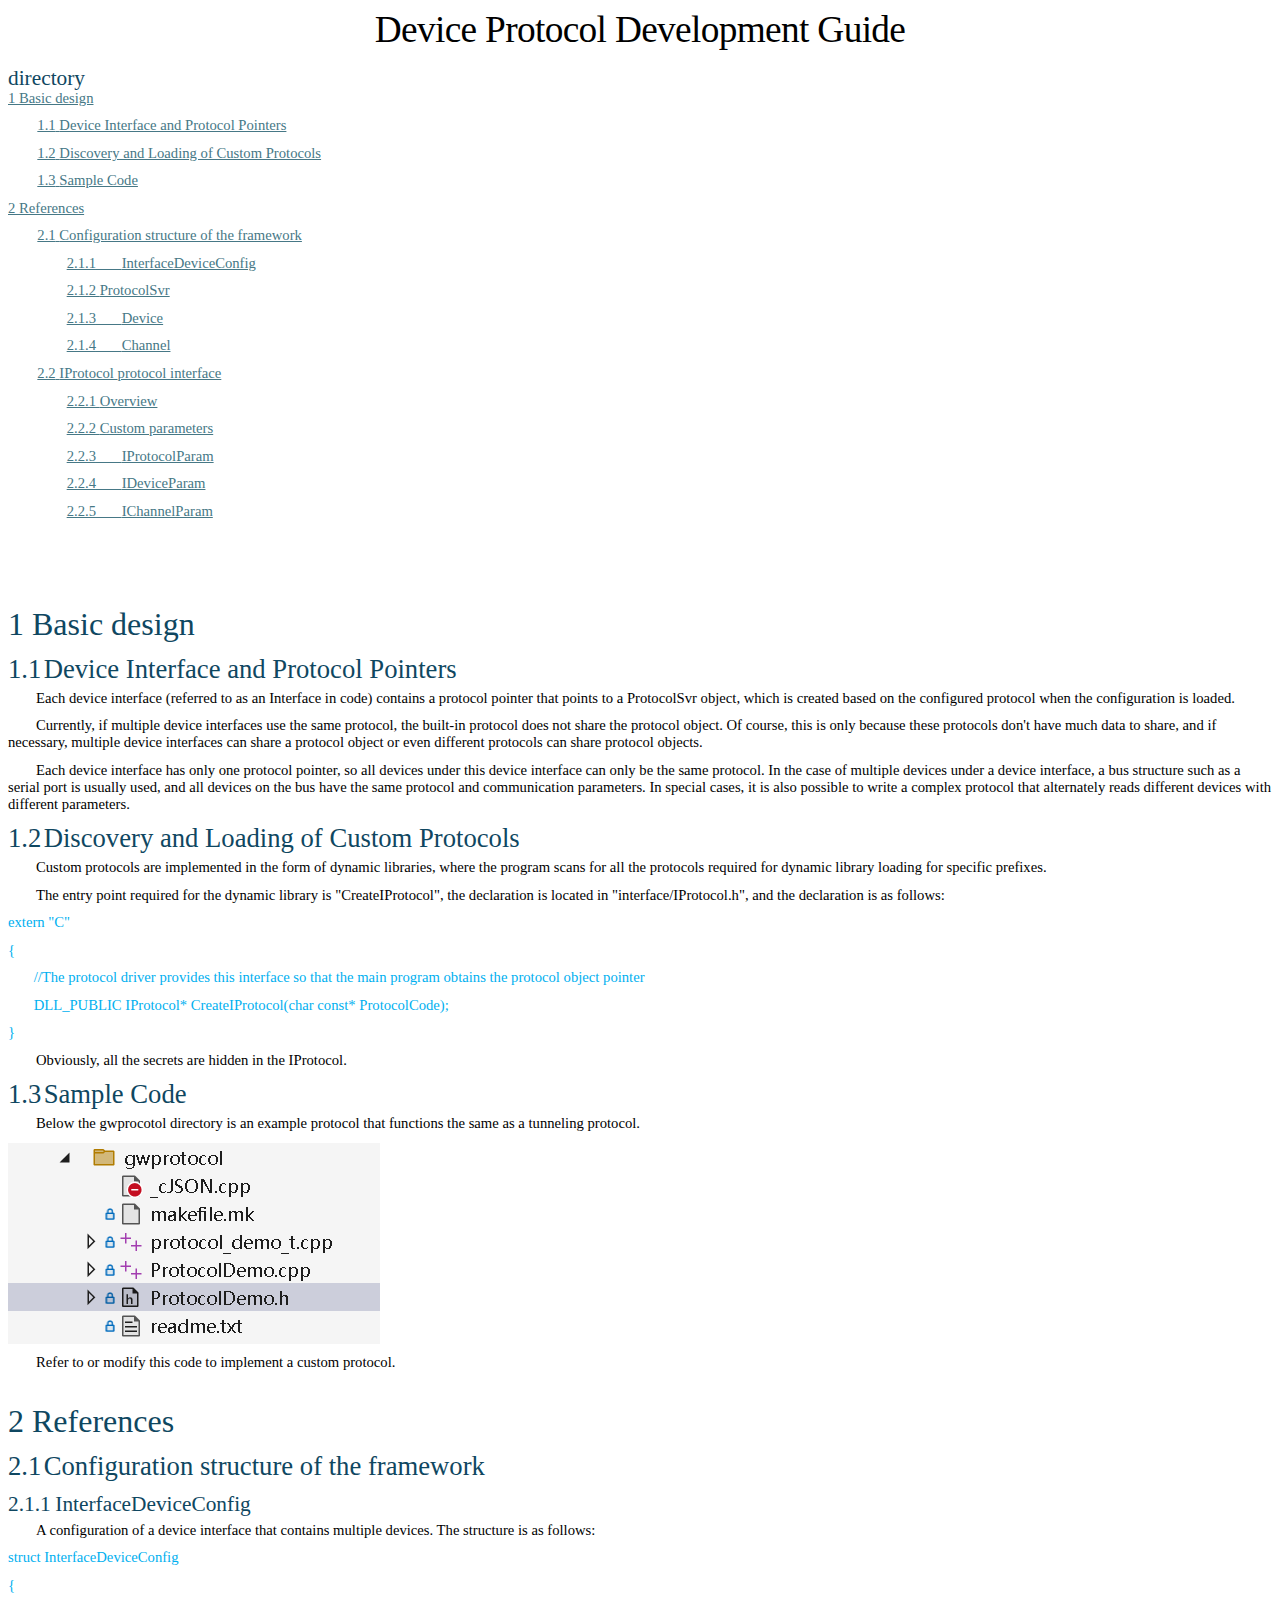
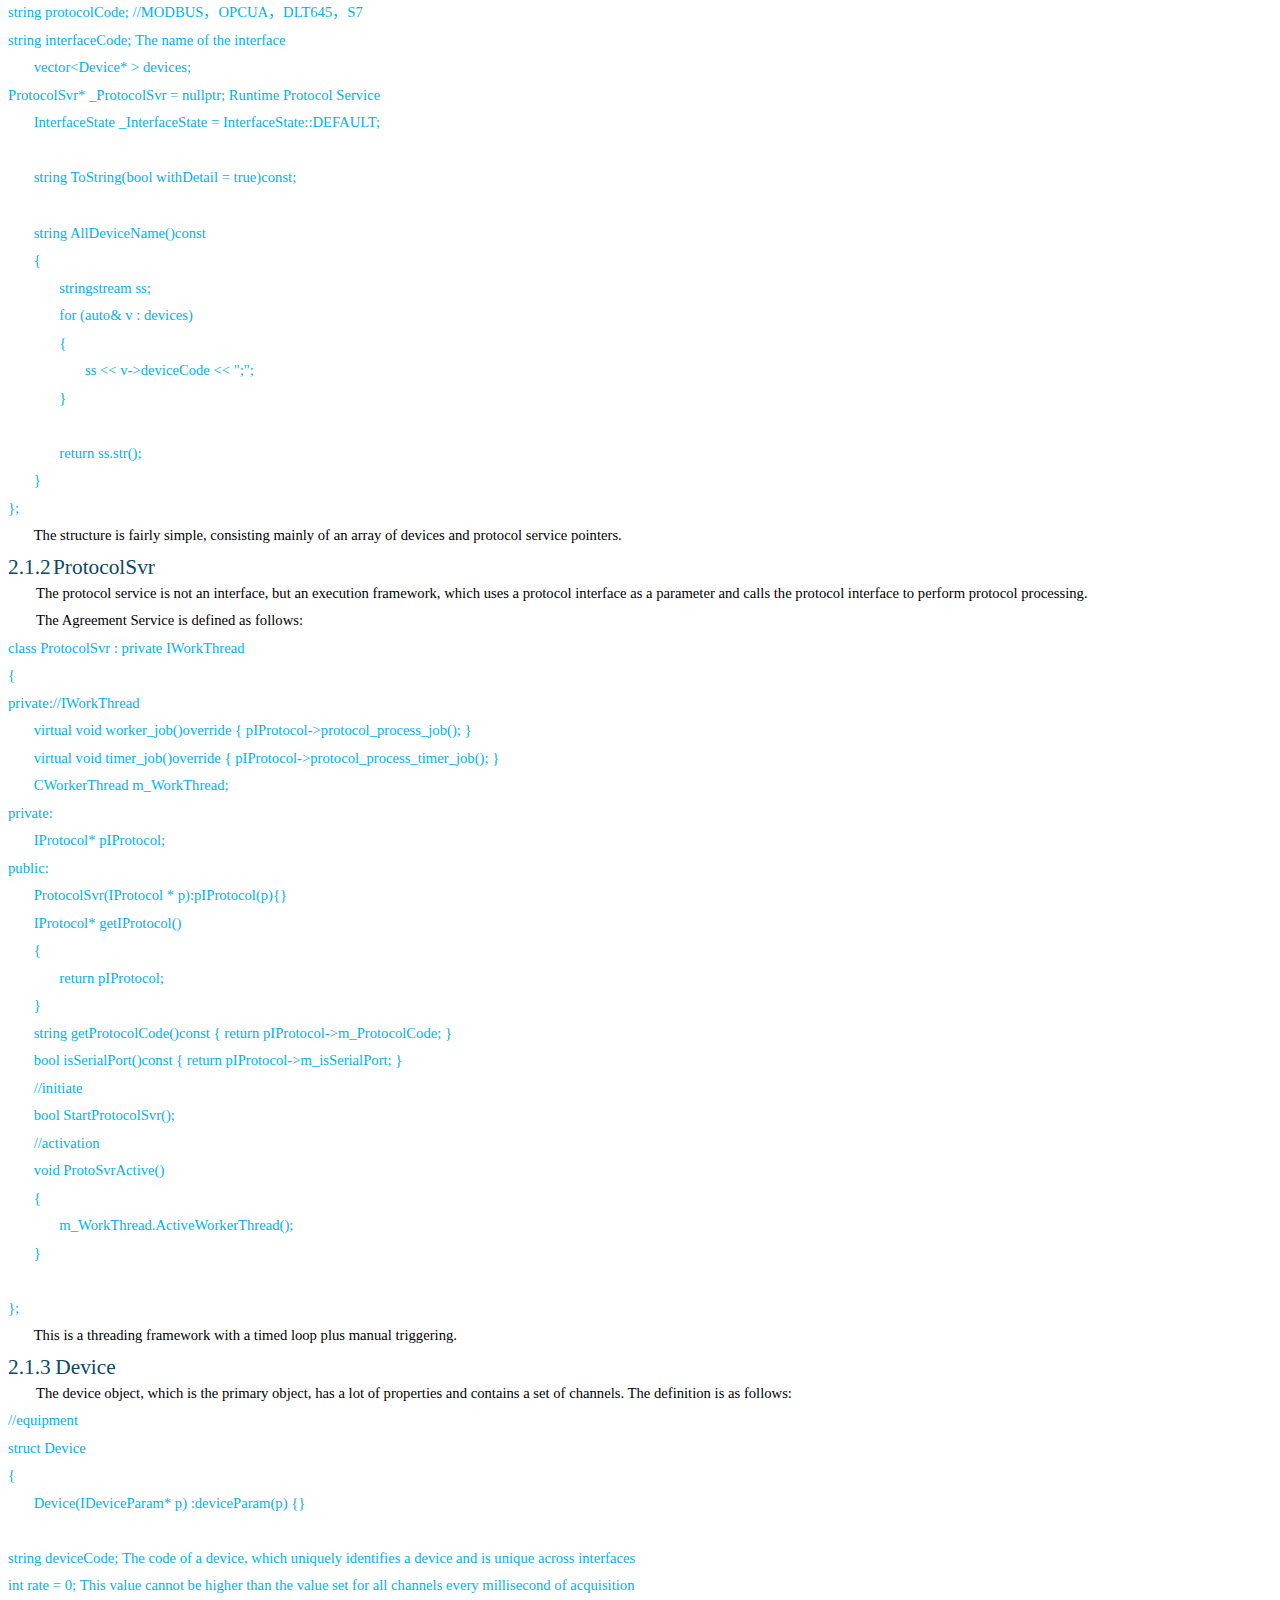
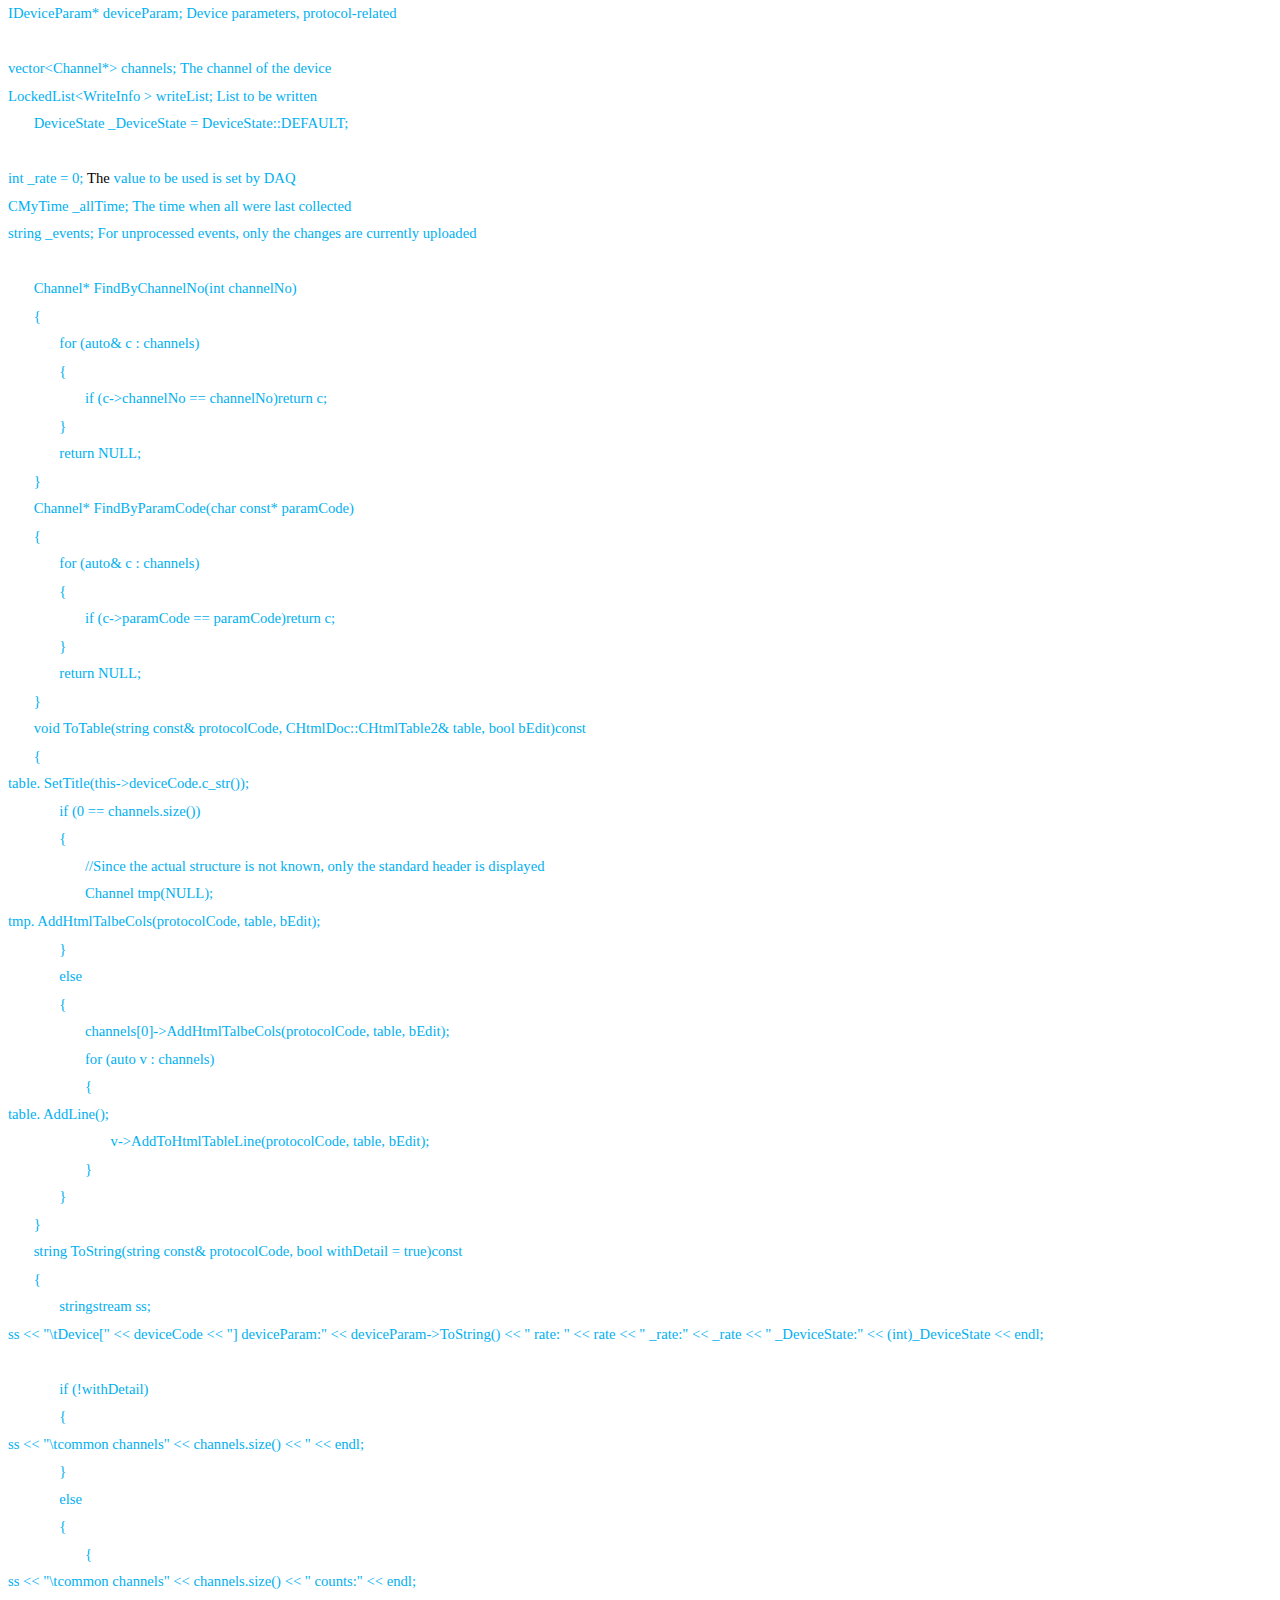
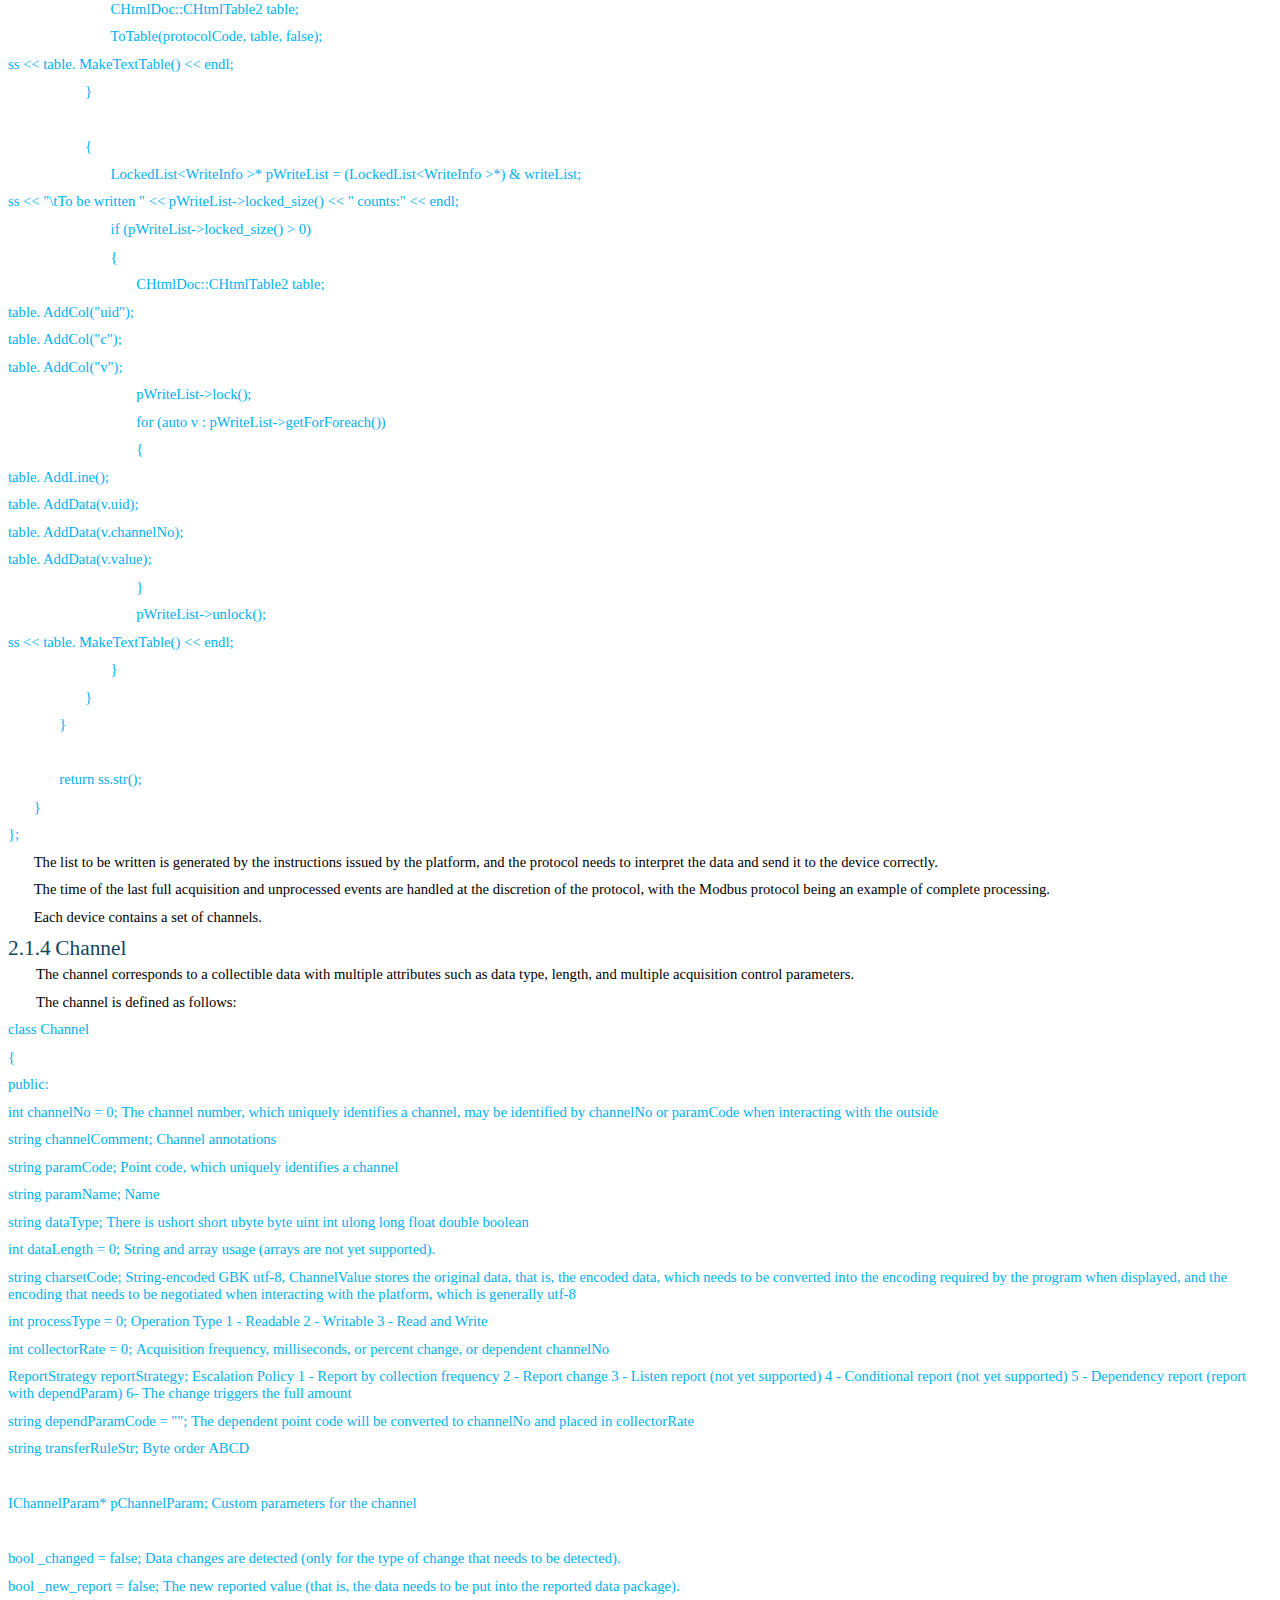
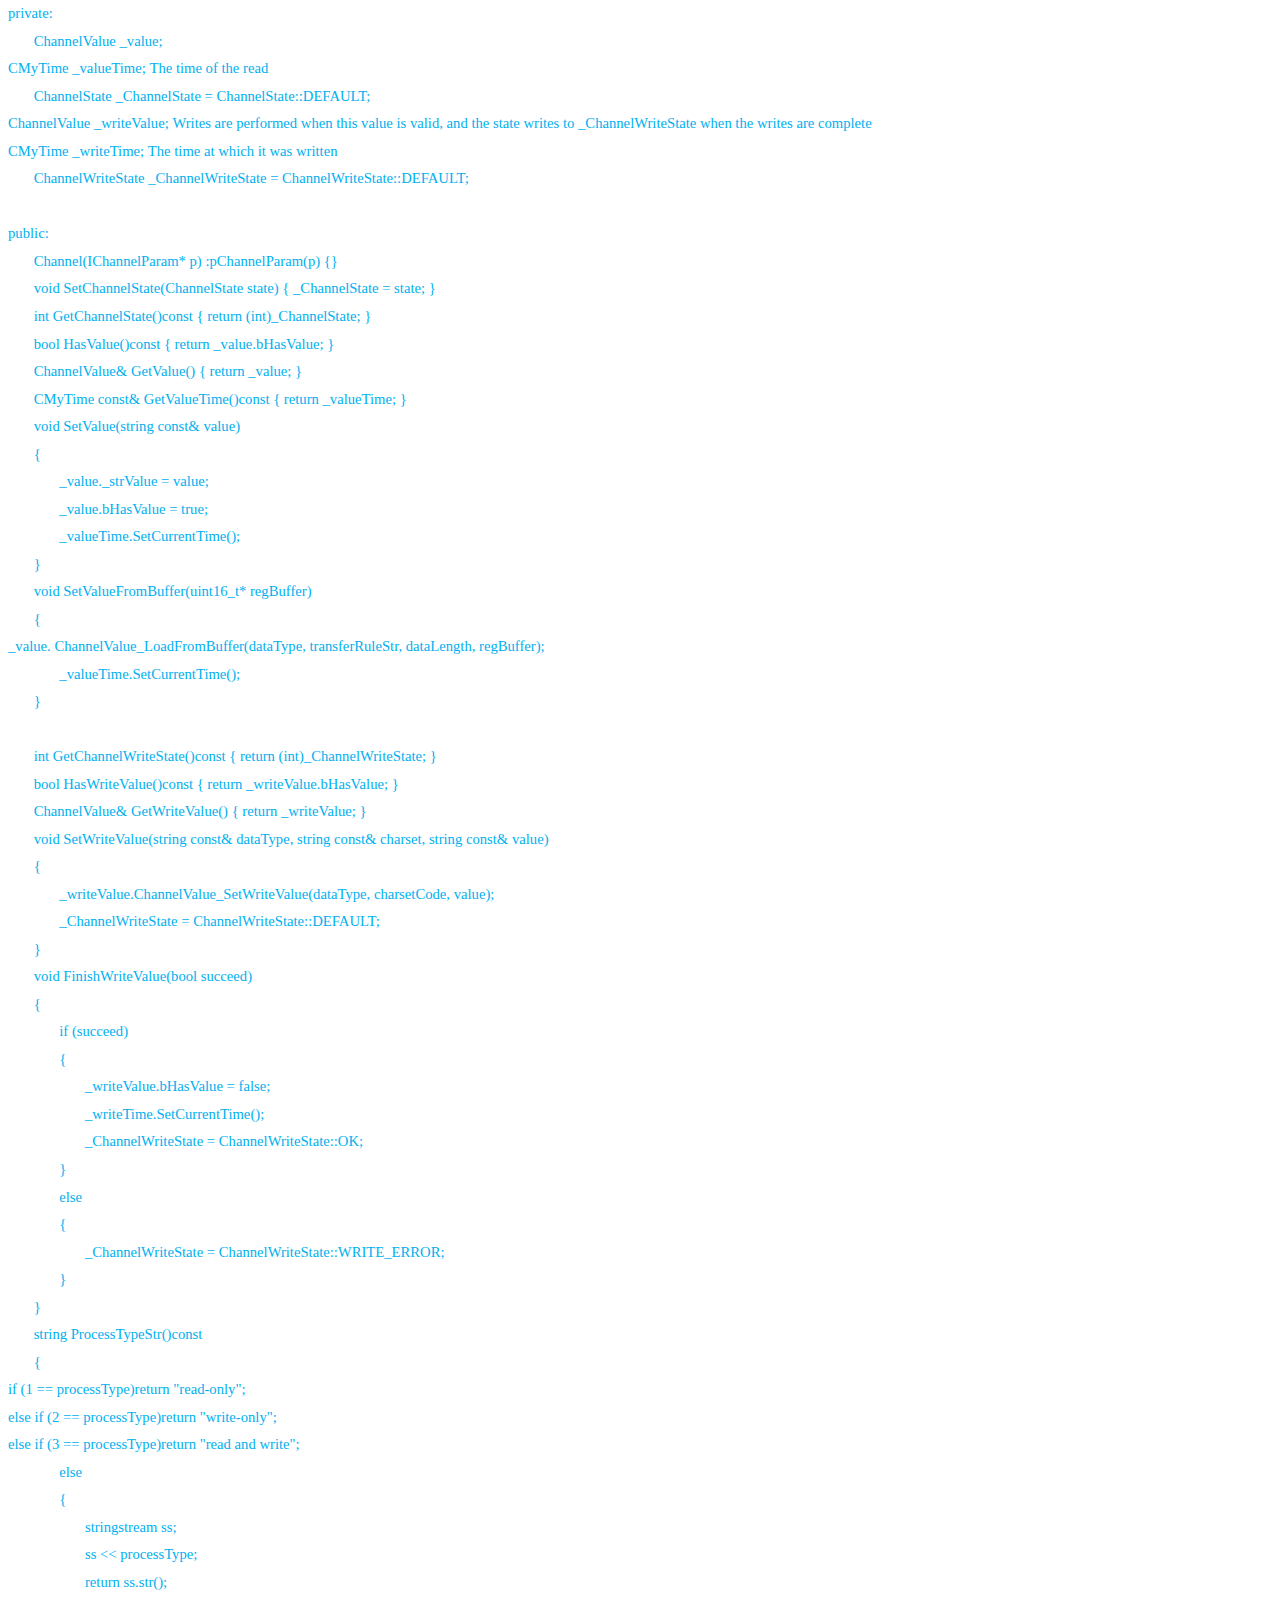
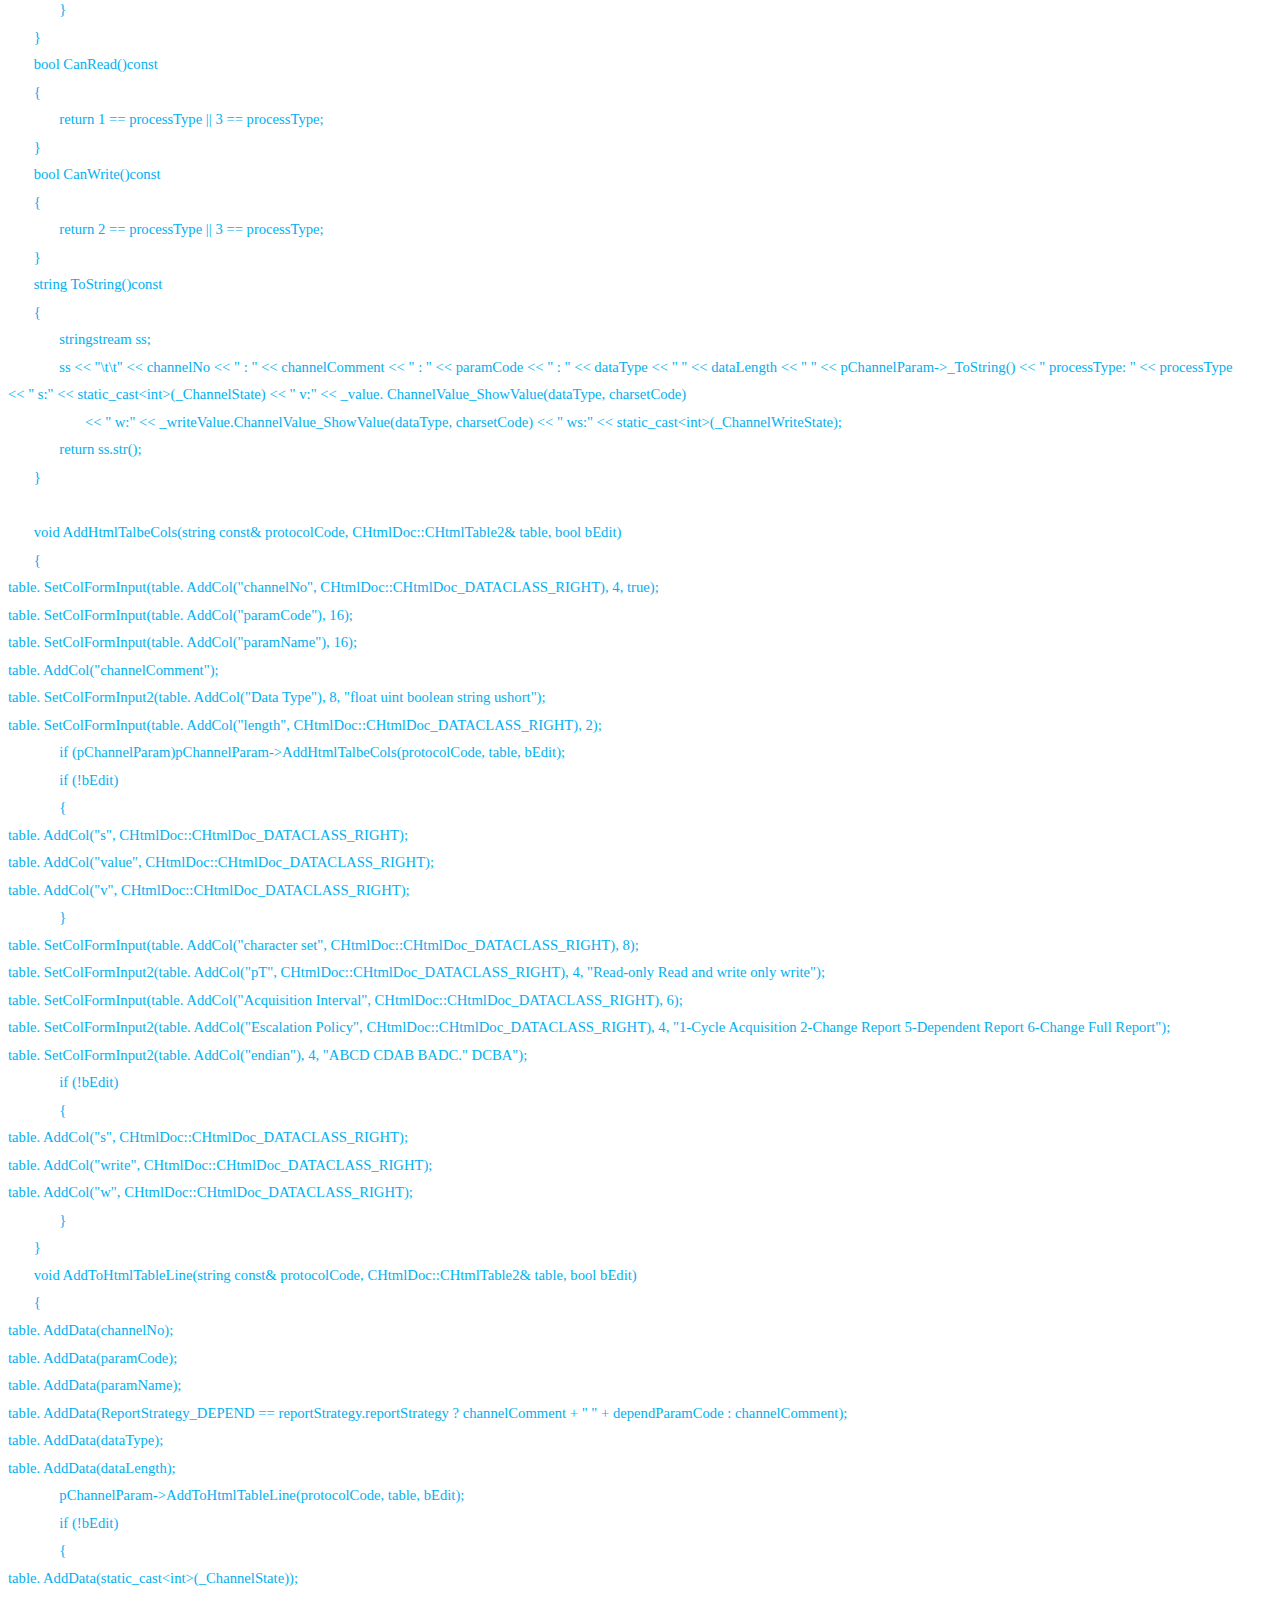
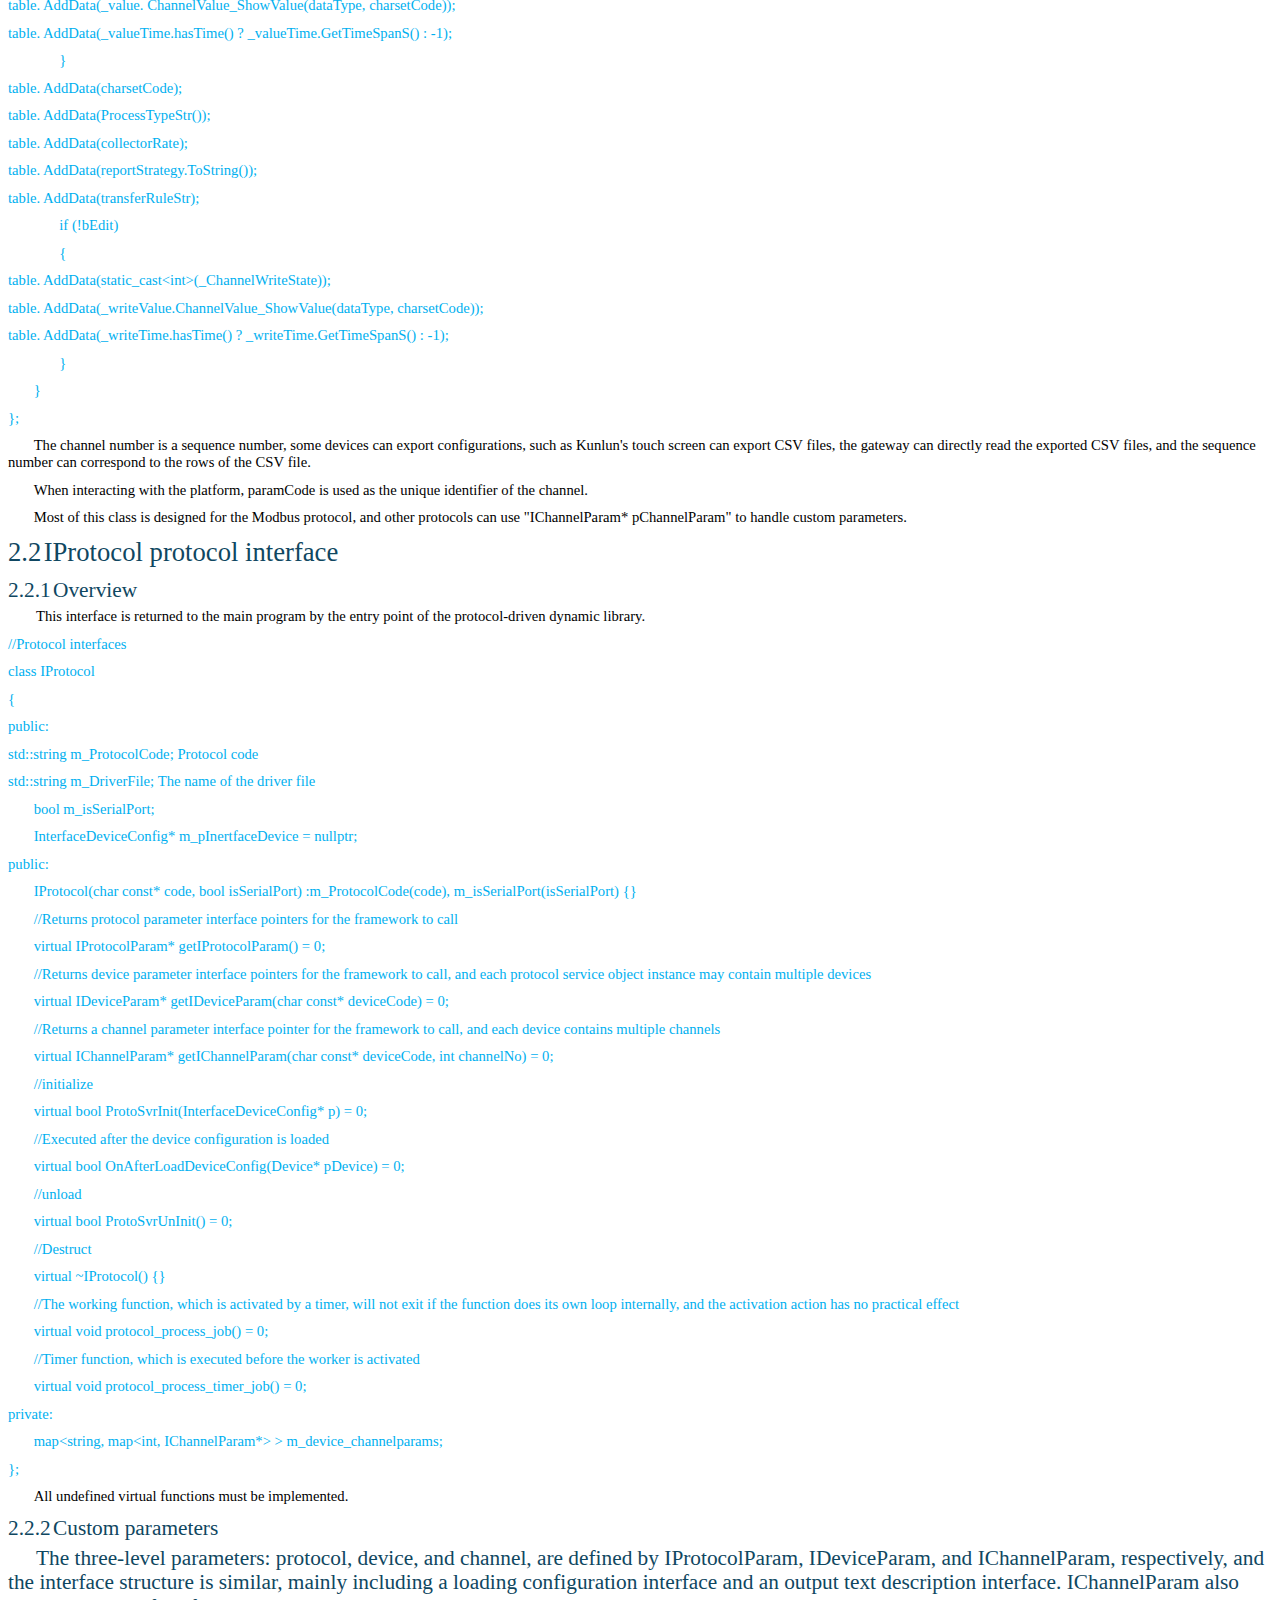
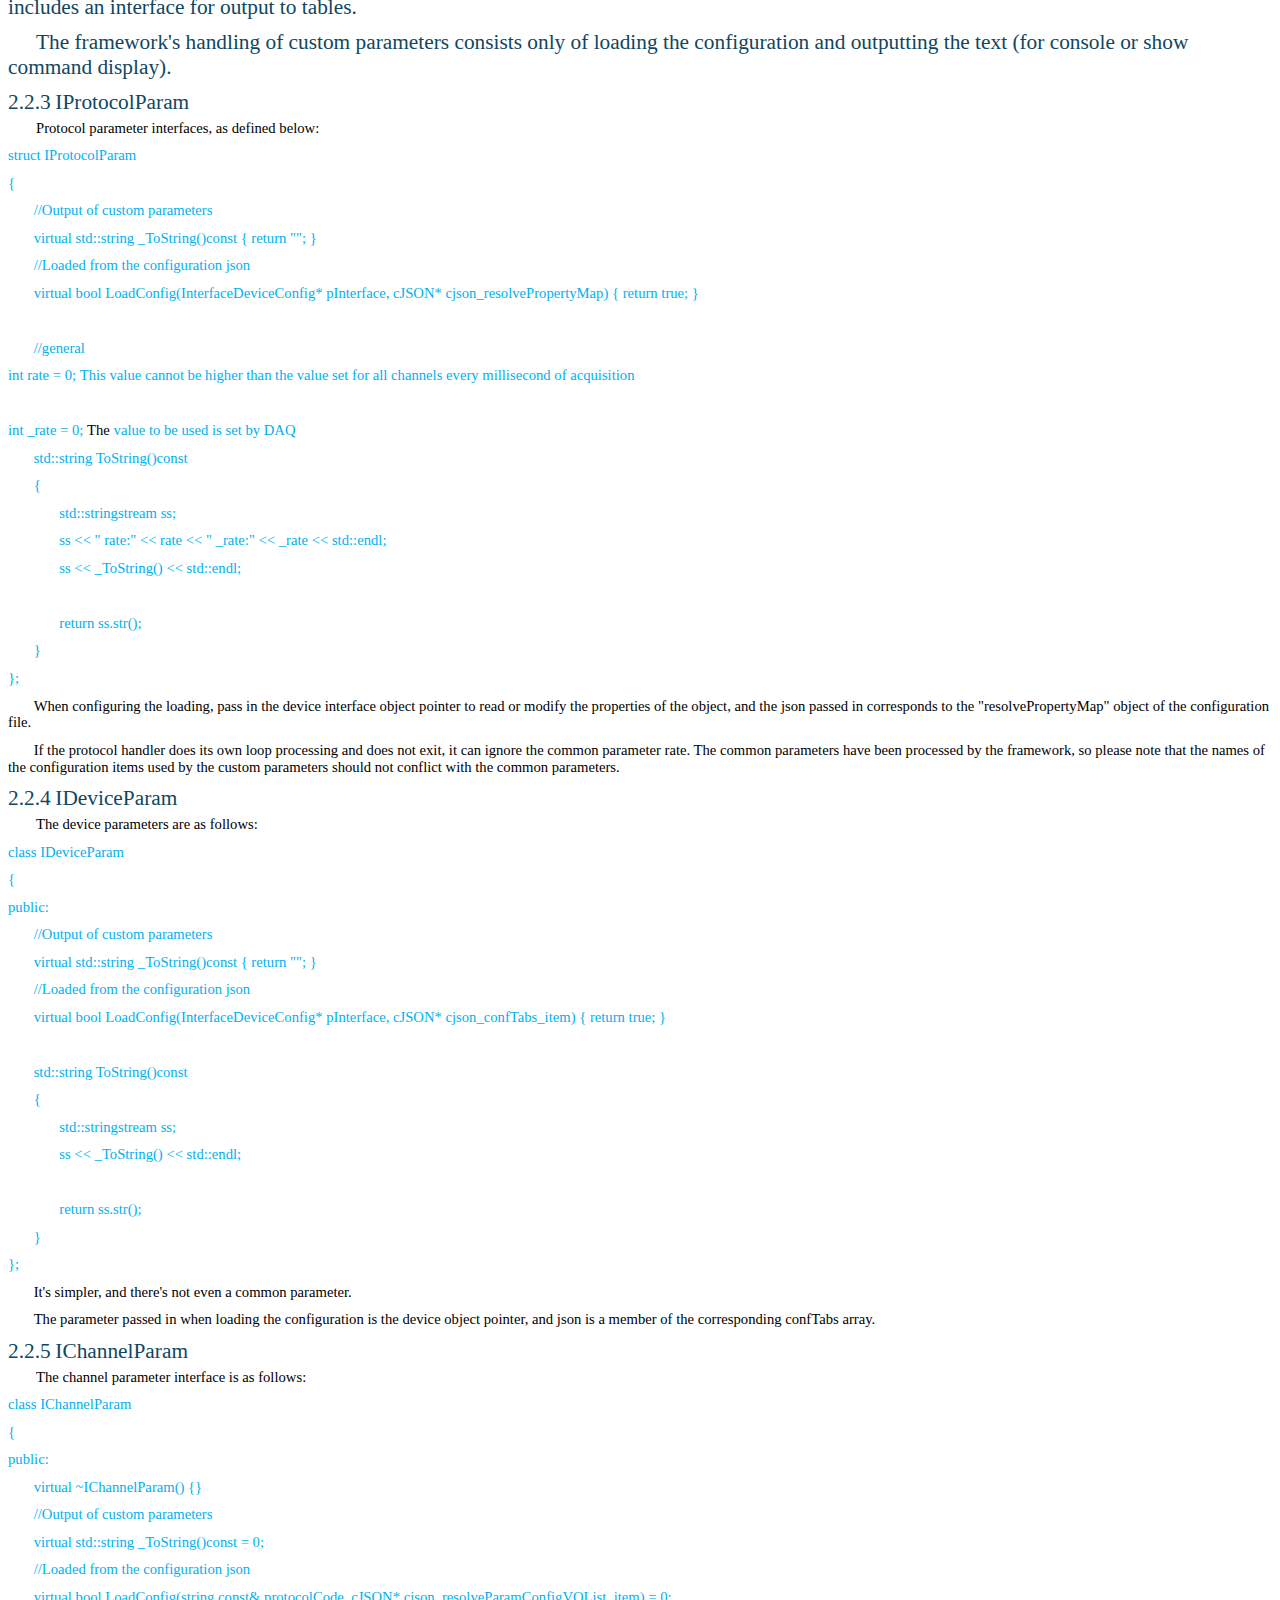
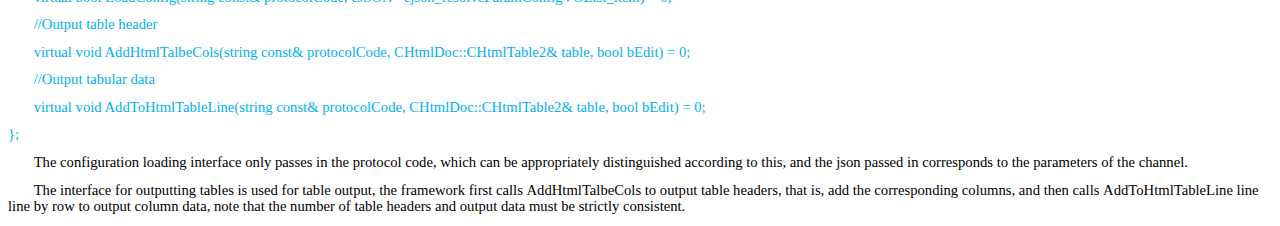
<file: doc/en/ctGateway_DeviceProtocolDevelopmentGuide.htm>
<!-- saved from url=(0080)file:///C:/working/ctGateway/doc/zh/ctGateway_DeviceProtocolDevelopmentGuide.htm -->
<html><head><meta http-equiv="Content-Type" content="text/html; charset=UTF-8">

<meta name="Generator" content="Microsoft Word 15 (filtered)">
<style>
<!--
 /* Font Definitions */
 @font-face
	{font-family:"Cambria Math";
	panose-1:2 4 5 3 5 4 6 3 2 4;}
@font-face
	{font-family:等线;
	panose-1:2 1 6 0 3 1 1 1 1 1;}
@font-face
	{font-family:"等线 Light";
	panose-1:2 1 6 0 3 1 1 1 1 1;}
@font-face
	{font-family:"\@等线 Light";}
@font-face
	{font-family:"\@等线";
	panose-1:2 1 6 0 3 1 1 1 1 1;}
 /* Style Definitions */
 p.MsoNormal, li.MsoNormal, div.MsoNormal
	{margin-top:0cm;
	margin-right:0cm;
	margin-bottom:8.0pt;
	margin-left:0cm;
	line-height:115%;
	font-size:11.0pt;
	font-family:等线;}
h1
	{mso-style-link:"标题 1 字符";
	margin-top:24.0pt;
	margin-right:0cm;
	margin-bottom:4.0pt;
	margin-left:21.6pt;
	text-indent:-21.6pt;
	line-height:115%;
	page-break-after:avoid;
	font-size:24.0pt;
	font-family:"等线 Light";
	color:#0F4761;
	font-weight:normal;}
h2
	{mso-style-link:"标题 2 字符";
	margin-top:8.0pt;
	margin-right:0cm;
	margin-bottom:4.0pt;
	margin-left:28.8pt;
	text-indent:-28.8pt;
	line-height:115%;
	page-break-after:avoid;
	font-size:20.0pt;
	font-family:"等线 Light";
	color:#0F4761;
	font-weight:normal;}
h3
	{mso-style-link:"标题 3 字符";
	margin-top:8.0pt;
	margin-right:0cm;
	margin-bottom:4.0pt;
	margin-left:36.0pt;
	text-indent:-36.0pt;
	line-height:115%;
	page-break-after:avoid;
	font-size:16.0pt;
	font-family:"等线 Light";
	color:#0F4761;
	font-weight:normal;}
h4
	{mso-style-link:"标题 4 字符";
	margin-top:4.0pt;
	margin-right:0cm;
	margin-bottom:2.0pt;
	margin-left:43.2pt;
	text-indent:-43.2pt;
	line-height:115%;
	page-break-after:avoid;
	font-size:14.0pt;
	font-family:等线;
	color:#0F4761;
	font-weight:normal;}
h5
	{mso-style-link:"标题 5 字符";
	margin-top:4.0pt;
	margin-right:0cm;
	margin-bottom:2.0pt;
	margin-left:50.4pt;
	text-indent:-50.4pt;
	line-height:115%;
	page-break-after:avoid;
	font-size:12.0pt;
	font-family:等线;
	color:#0F4761;
	font-weight:normal;}
h6
	{mso-style-link:"标题 6 字符";
	margin-top:2.0pt;
	margin-right:0cm;
	margin-bottom:0cm;
	margin-left:57.6pt;
	text-indent:-57.6pt;
	line-height:115%;
	page-break-after:avoid;
	font-size:11.0pt;
	font-family:等线;
	color:#0F4761;}
p.MsoHeading7, li.MsoHeading7, div.MsoHeading7
	{mso-style-link:"标题 7 字符";
	margin-top:2.0pt;
	margin-right:0cm;
	margin-bottom:0cm;
	margin-left:64.8pt;
	text-indent:-64.8pt;
	line-height:115%;
	page-break-after:avoid;
	font-size:11.0pt;
	font-family:等线;
	color:#595959;
	font-weight:bold;}
p.MsoHeading8, li.MsoHeading8, div.MsoHeading8
	{mso-style-link:"标题 8 字符";
	margin-top:0cm;
	margin-right:0cm;
	margin-bottom:0cm;
	margin-left:72.0pt;
	text-indent:-72.0pt;
	line-height:115%;
	page-break-after:avoid;
	font-size:11.0pt;
	font-family:等线;
	color:#595959;}
p.MsoHeading9, li.MsoHeading9, div.MsoHeading9
	{mso-style-link:"标题 9 字符";
	margin-top:0cm;
	margin-right:0cm;
	margin-bottom:0cm;
	margin-left:79.2pt;
	text-indent:-79.2pt;
	line-height:115%;
	page-break-after:avoid;
	font-size:11.0pt;
	font-family:等线;
	color:#595959;}
p.MsoToc1, li.MsoToc1, div.MsoToc1
	{margin-top:0cm;
	margin-right:0cm;
	margin-bottom:8.0pt;
	margin-left:0cm;
	line-height:115%;
	font-size:11.0pt;
	font-family:等线;}
p.MsoToc2, li.MsoToc2, div.MsoToc2
	{margin-top:0cm;
	margin-right:0cm;
	margin-bottom:8.0pt;
	margin-left:21.0pt;
	line-height:115%;
	font-size:11.0pt;
	font-family:等线;}
p.MsoToc3, li.MsoToc3, div.MsoToc3
	{margin-top:0cm;
	margin-right:0cm;
	margin-bottom:8.0pt;
	margin-left:42.0pt;
	line-height:115%;
	font-size:11.0pt;
	font-family:等线;}
p.MsoTitle, li.MsoTitle, div.MsoTitle
	{mso-style-link:"标题 字符";
	margin-top:0cm;
	margin-right:0cm;
	margin-bottom:4.0pt;
	margin-left:0cm;
	text-align:center;
	font-size:28.0pt;
	font-family:"等线 Light";
	letter-spacing:-.5pt;}
p.MsoTitleCxSpFirst, li.MsoTitleCxSpFirst, div.MsoTitleCxSpFirst
	{mso-style-link:"标题 字符";
	margin:0cm;
	text-align:center;
	font-size:28.0pt;
	font-family:"等线 Light";
	letter-spacing:-.5pt;}
p.MsoTitleCxSpMiddle, li.MsoTitleCxSpMiddle, div.MsoTitleCxSpMiddle
	{mso-style-link:"标题 字符";
	margin:0cm;
	text-align:center;
	font-size:28.0pt;
	font-family:"等线 Light";
	letter-spacing:-.5pt;}
p.MsoTitleCxSpLast, li.MsoTitleCxSpLast, div.MsoTitleCxSpLast
	{mso-style-link:"标题 字符";
	margin-top:0cm;
	margin-right:0cm;
	margin-bottom:4.0pt;
	margin-left:0cm;
	text-align:center;
	font-size:28.0pt;
	font-family:"等线 Light";
	letter-spacing:-.5pt;}
a:link, span.MsoHyperlink
	{color:#467886;
	text-decoration:underline;}
p.MsoTocHeading, li.MsoTocHeading, div.MsoTocHeading
	{margin-top:12.0pt;
	margin-right:0cm;
	margin-bottom:0cm;
	margin-left:0cm;
	line-height:107%;
	page-break-after:avoid;
	font-size:16.0pt;
	font-family:"等线 Light";
	color:#0F4761;}
span.1
	{mso-style-name:"标题 1 字符";
	mso-style-link:"标题 1";
	font-family:"等线 Light";
	color:#0F4761;}
span.2
	{mso-style-name:"标题 2 字符";
	mso-style-link:"标题 2";
	font-family:"等线 Light";
	color:#0F4761;}
span.3
	{mso-style-name:"标题 3 字符";
	mso-style-link:"标题 3";
	font-family:"等线 Light";
	color:#0F4761;}
span.a
	{mso-style-name:"标题 字符";
	mso-style-link:标题;
	font-family:"等线 Light";
	letter-spacing:-.5pt;}
.MsoChpDefault
	{font-size:11.0pt;
	font-family:等线;}
.MsoPapDefault
	{margin-bottom:8.0pt;
	line-height:115%;}
 /* Page Definitions */
 @page WordSection1
	{size:595.3pt 841.9pt;
	margin:72.0pt 90.0pt 72.0pt 90.0pt;
	layout-grid:15.6pt;}
div.WordSection1
	{page:WordSection1;}
 /* List Definitions */
 ol
	{margin-bottom:0cm;}
ul
	{margin-bottom:0cm;}
-->
</style>

</head>

<body lang="ZH-CN" link="#467886" vlink="#96607D" style="word-wrap:break-word;
text-justify-trim:punctuation">

<div class="WordSection1" style="layout-grid:15.6pt">

<p class="MsoTitle" _msttexthash="869778" _msthash="0">Device Protocol Development Guide</p>

<p class="MsoTocHeading" _msttexthash="141843" _msthash="1">directory</p>

<p class="MsoToc1"><span lang="EN-US"><a href="file:///C:/working/ctGateway/doc/zh/ctGateway_DeviceProtocolDevelopmentGuide.htm#_Toc197459672"><font _mstmutation="1" _msttexthash="196131" _msthash="2"><span style="color:windowtext;text-decoration:none" _mstmutation="1" _istranslated="1"> </span> 1 <span lang="EN-US" _mstmutation="1" _istranslated="1"><span lang="EN-US" _istranslated="1">Basic design</span></span></font><span style="color:windowtext;display:none;
text-decoration:none" _msttexthash="14352" _msthidden="1" _msthash="3">... </span><span style="color:windowtext;display:none;text-decoration:none" _msttexthash="4459" _msthidden="1" _msthash="4">1</span></a></span></p>

<p class="MsoToc2" style="margin-left:22.0pt"><span lang="EN-US"><a href="file:///C:/working/ctGateway/doc/zh/ctGateway_DeviceProtocolDevelopmentGuide.htm#_Toc197459673"><font _mstmutation="1" _msttexthash="1241994" _msthash="5">1.1<span style="color:windowtext;text-decoration:none" _mstmutation="1" _istranslated="1"> </span><span lang="EN-US" _mstmutation="1" _istranslated="1"><span lang="EN-US" _istranslated="1">Device Interface and Protocol Pointers</span></span></font><span style="color:windowtext;
display:none;text-decoration:none" _msttexthash="14352" _msthidden="1" _msthash="6">... </span><span style="color:windowtext;display:none;text-decoration:none" _msttexthash="4459" _msthidden="1" _msthash="7">1</span></a></span></p>

<p class="MsoToc2" style="margin-left:22.0pt"><span lang="EN-US"><a href="file:///C:/working/ctGateway/doc/zh/ctGateway_DeviceProtocolDevelopmentGuide.htm#_Toc197459674"><font _mstmutation="1" _msttexthash="1375621" _msthash="8">1.2<span style="color:windowtext;text-decoration:none" _mstmutation="1" _istranslated="1"> </span><span lang="EN-US" _mstmutation="1" _istranslated="1"><span lang="EN-US" _istranslated="1">Discovery and Loading of Custom Protocols</span></span></font><span style="color:windowtext;
display:none;text-decoration:none" _msttexthash="14352" _msthidden="1" _msthash="9">... </span><span style="color:windowtext;display:none;text-decoration:none" _msttexthash="4459" _msthidden="1" _msthash="10">1</span></a></span></p>

<p class="MsoToc2" style="margin-left:22.0pt"><span lang="EN-US"><a href="file:///C:/working/ctGateway/doc/zh/ctGateway_DeviceProtocolDevelopmentGuide.htm#_Toc197459675"><font _mstmutation="1" _msttexthash="201968" _msthash="11">1.3<span style="color:windowtext;text-decoration:none" _mstmutation="1" _istranslated="1"> </span><span lang="EN-US" _mstmutation="1" _istranslated="1"><span lang="EN-US" _istranslated="1">Sample Code</span></span></font><span style="color:windowtext;
display:none;text-decoration:none" _msttexthash="14352" _msthidden="1" _msthash="12">... </span><span style="color:windowtext;display:none;text-decoration:none" _msttexthash="4550" _msthidden="1" _msthash="13">2</span></a></span></p>

<p class="MsoToc1"><span lang="EN-US"><a href="file:///C:/working/ctGateway/doc/zh/ctGateway_DeviceProtocolDevelopmentGuide.htm#_Toc197459676"><font _mstmutation="1" _msttexthash="173199" _msthash="14"><span style="color:windowtext;text-decoration:none" _mstmutation="1" _istranslated="1"> </span> 2 <span lang="EN-US" _mstmutation="1" _istranslated="1"><span lang="EN-US" _istranslated="1">References</span></span></font><span style="color:windowtext;display:none;
text-decoration:none" _msttexthash="14352" _msthidden="1" _msthash="15">... </span><span style="color:windowtext;display:none;text-decoration:none" _msttexthash="4550" _msthidden="1" _msthash="16">2</span></a></span></p>

<p class="MsoToc2" style="margin-left:22.0pt"><span lang="EN-US"><a href="file:///C:/working/ctGateway/doc/zh/ctGateway_DeviceProtocolDevelopmentGuide.htm#_Toc197459677"><font _mstmutation="1" _msttexthash="1412294" _msthash="17">2.1<span style="color:windowtext;text-decoration:none" _mstmutation="1" _istranslated="1"> </span><span lang="EN-US" _mstmutation="1" _istranslated="1"><span lang="EN-US" _istranslated="1">Configuration structure of the framework</span></span></font><span style="color:windowtext;
display:none;text-decoration:none" _msttexthash="14352" _msthidden="1" _msthash="18">... </span><span style="color:windowtext;display:none;text-decoration:none" _msttexthash="4550" _msthidden="1" _msthash="19">2</span></a></span></p>

<p class="MsoToc3" style="margin-left:44.0pt"><span lang="EN-US"><a href="file:///C:/working/ctGateway/doc/zh/ctGateway_DeviceProtocolDevelopmentGuide.htm#_Toc197459678"><font _mstmutation="1" _msttexthash="630643" _msthash="20">2.1.1<span style="color:windowtext;text-decoration:none" _mstmutation="1">&nbsp;&nbsp;&nbsp;&nbsp;&nbsp;&nbsp; </span>InterfaceDeviceConfig</font><span style="color:windowtext;display:none;text-decoration:none" _msttexthash="4186" _msthidden="1" _msthash="21">. </span><span style="color:windowtext;display:none;text-decoration:none" _msttexthash="4550" _msthidden="1" _msthash="22">2</span></a></span></p>

<p class="MsoToc3" style="margin-left:44.0pt"><span lang="EN-US"><a href="file:///C:/working/ctGateway/doc/zh/ctGateway_DeviceProtocolDevelopmentGuide.htm#_Toc197459679"><font _mstmutation="1" _msttexthash="286780" _msthash="23">2.1.2<span style="color:windowtext;text-decoration:none" _mstmutation="1" _istranslated="1"> </span><span lang="EN-US" _mstmutation="1" _istranslated="1"><span lang="EN-US" _istranslated="1">ProtocolSvr</span></span></font><span style="color:windowtext;display:none;text-decoration:none"> </span><span style="color:windowtext;display:none;text-decoration:none" _msttexthash="4641" _msthidden="1" _msthash="24">3</span></a></span></p>

<p class="MsoToc3" style="margin-left:44.0pt"><span lang="EN-US"><a href="file:///C:/working/ctGateway/doc/zh/ctGateway_DeviceProtocolDevelopmentGuide.htm#_Toc197459680"><font _mstmutation="1" _msttexthash="140881" _msthash="25">2.1.3<span style="color:windowtext;text-decoration:none" _mstmutation="1">&nbsp;&nbsp;&nbsp;&nbsp;&nbsp;&nbsp; </span>Device</font><span style="color:windowtext;display:none;text-decoration:none" _msttexthash="4186" _msthidden="1" _msthash="26">. </span><span style="color:windowtext;display:none;text-decoration:none" _msttexthash="4732" _msthidden="1" _msthash="27">4</span></a></span></p>

<p class="MsoToc3" style="margin-left:44.0pt"><span lang="EN-US"><a href="file:///C:/working/ctGateway/doc/zh/ctGateway_DeviceProtocolDevelopmentGuide.htm#_Toc197459681"><font _mstmutation="1" _msttexthash="166088" _msthash="28">2.1.4<span style="color:windowtext;text-decoration:none" _mstmutation="1">&nbsp;&nbsp;&nbsp;&nbsp;&nbsp;&nbsp; </span>Channel</font><span style="color:windowtext;display:none;text-decoration:none"> </span><span style="color:windowtext;display:none;text-decoration:none" _msttexthash="5096" _msthidden="1" _msthash="29">8</span></a></span></p>

<p class="MsoToc2" style="margin-left:22.0pt"><span lang="EN-US"><a href="file:///C:/working/ctGateway/doc/zh/ctGateway_DeviceProtocolDevelopmentGuide.htm#_Toc197459682"><font _mstmutation="1" _msttexthash="822965" _msthash="30">2.2<span style="color:windowtext;text-decoration:none" _mstmutation="1" _istranslated="1"> </span>IProtocol <span lang="EN-US" _mstmutation="1" _istranslated="1"><span lang="EN-US" _istranslated="1">protocol interface</span></span></font><span style="color:windowtext;
display:none;text-decoration:none" _msttexthash="14352" _msthidden="1" _msthash="31">... </span><span style="color:windowtext;display:none;text-decoration:none" _msttexthash="9971" _msthidden="1" _msthash="32">15</span></a></span></p>

<p class="MsoToc3" style="margin-left:44.0pt"><span lang="EN-US"><a href="file:///C:/working/ctGateway/doc/zh/ctGateway_DeviceProtocolDevelopmentGuide.htm#_Toc197459683"><font _mstmutation="1" _msttexthash="201825" _msthash="33">2.2.1<span style="color:windowtext;text-decoration:none" _mstmutation="1" _istranslated="1"> </span><span lang="EN-US" _mstmutation="1" _istranslated="1"><span lang="EN-US" _istranslated="1">Overview</span></span></font><span style="color:windowtext;
display:none;text-decoration:none" _msttexthash="14352" _msthidden="1" _msthash="34">... </span><span style="color:windowtext;display:none;text-decoration:none" _msttexthash="9971" _msthidden="1" _msthash="35">15</span></a></span></p>

<p class="MsoToc3" style="margin-left:44.0pt"><span lang="EN-US"><a href="file:///C:/working/ctGateway/doc/zh/ctGateway_DeviceProtocolDevelopmentGuide.htm#_Toc197459684"><font _mstmutation="1" _msttexthash="464841" _msthash="36">2.2.2<span style="color:windowtext;text-decoration:none" _mstmutation="1" _istranslated="1"> </span><span lang="EN-US" _mstmutation="1" _istranslated="1"><span lang="EN-US" _istranslated="1">Custom parameters</span></span></font><span style="color:windowtext;
display:none;text-decoration:none" _msttexthash="14352" _msthidden="1" _msthash="37">... </span><span style="color:windowtext;display:none;text-decoration:none" _msttexthash="10075" _msthidden="1" _msthash="38">16</span></a></span></p>

<p class="MsoToc3" style="margin-left:44.0pt"><span lang="EN-US"><a href="file:///C:/working/ctGateway/doc/zh/ctGateway_DeviceProtocolDevelopmentGuide.htm#_Toc197459685"><font _mstmutation="1" _msttexthash="372437" _msthash="39">2.2.3<span style="color:windowtext;text-decoration:none" _mstmutation="1">&nbsp;&nbsp;&nbsp;&nbsp;&nbsp;&nbsp; </span>IProtocolParam</font><span style="color:windowtext;display:none;text-decoration:none" _msttexthash="14352" _msthidden="1" _msthash="40">... </span><span style="color:windowtext;display:none;text-decoration:none" _msttexthash="10179" _msthidden="1" _msthash="41">17</span></a></span></p>

<p class="MsoToc3" style="margin-left:44.0pt"><span lang="EN-US"><a href="file:///C:/working/ctGateway/doc/zh/ctGateway_DeviceProtocolDevelopmentGuide.htm#_Toc197459686"><font _mstmutation="1" _msttexthash="296660" _msthash="42">2.2.4<span style="color:windowtext;text-decoration:none" _mstmutation="1">&nbsp;&nbsp;&nbsp;&nbsp;&nbsp;&nbsp; </span>IDeviceParam</font><span style="color:windowtext;display:none;text-decoration:none" _msttexthash="14352" _msthidden="1" _msthash="43">... </span><span style="color:windowtext;display:none;text-decoration:none" _msttexthash="10283" _msthidden="1" _msthash="44">18</span></a></span></p>

<p class="MsoToc3" style="margin-left:44.0pt"><span lang="EN-US"><a href="file:///C:/working/ctGateway/doc/zh/ctGateway_DeviceProtocolDevelopmentGuide.htm#_Toc197459687"><font _mstmutation="1" _msttexthash="329693" _msthash="45">2.2.5<span style="color:windowtext;text-decoration:none" _mstmutation="1">&nbsp;&nbsp;&nbsp;&nbsp;&nbsp;&nbsp; </span>IChannelParam</font><span style="color:windowtext;display:none;text-decoration:none" _msttexthash="14352" _msthidden="1" _msthash="46">... </span><span style="color:windowtext;display:none;text-decoration:none" _msttexthash="10283" _msthidden="1" _msthash="47">18</span></a></span></p>

<p class="MsoNormal"><span lang="EN-US">&nbsp;</span></p>

<p class="MsoNormal"><span lang="EN-US">&nbsp;</span></p>

<h1><a name="_Toc197459672" _msttexthash="196131" _msthash="48"><span lang="EN-US" _istranslated="1"><span style="font:7.0pt &quot;Times New Roman&quot;" _istranslated="1"> </span>1</span> Basic design</a></h1>

<h2><a name="_Toc197459673" _msttexthash="1241994" _msthash="49"><span lang="EN-US" _istranslated="1">1.1<span style="font:7.0pt &quot;Times New Roman&quot;" _istranslated="1"> </span></span>Device Interface and Protocol Pointers</a></h2>

<p class="MsoNormal" style="text-indent:21.0pt" _msttexthash="22786764" _msthash="50">Each device interface (referred to as <span lang="EN-US" _istranslated="1">an Interface</span> in code) contains a protocol pointer that points to a <span lang="EN-US" _istranslated="1">ProtocolSvr</span> object, which is created based on the configured protocol when the configuration is loaded.</p>

<p class="MsoNormal" style="text-indent:21.0pt" _msttexthash="55876457" _msthash="51">Currently, if multiple device interfaces use the same protocol, the built-in protocol does not share the protocol object. Of course, this is only because these protocols don't have much data to share, and if necessary, multiple device interfaces can share a protocol object or even different protocols can share protocol objects.</p>

<p class="MsoNormal" style="text-indent:21.0pt" _msttexthash="102420214" _msthash="52">Each device interface has only one protocol pointer, so all devices under this device interface can only be the same protocol. In the case of multiple devices under a device interface, a bus structure such as a serial port is usually used, and all devices on the bus have the same protocol and communication parameters. In special cases, it is also possible to write a complex protocol that alternately reads different devices with different parameters.</p>

<h2><a name="_Toc197459674" _msttexthash="1375621" _msthash="53"><span lang="EN-US" _istranslated="1">1.2<span style="font:7.0pt &quot;Times New Roman&quot;" _istranslated="1"> </span></span>Discovery and Loading of Custom Protocols</a></h2>

<p class="MsoNormal" style="text-indent:21.0pt" _msttexthash="16236636" _msthash="54">Custom protocols are implemented in the form of dynamic libraries, where the program scans for all the protocols required for dynamic library loading for specific prefixes.</p>

<p class="MsoNormal" style="text-indent:21.0pt" _msttexthash="13820820" _msthash="55">The entry point required for the dynamic library is "<span lang="EN-US" _istranslated="1">CreateIProtocol</span>", the declaration is located in "<span lang="EN-US" _istranslated="1">interface/IProtocol.h</span>", and the declaration is as follows:</p>

<p class="MsoNormal"><span lang="EN-US" style="color:#00B0F0" _msttexthash="106405" _msthash="56">extern "C"</span></p>

<p class="MsoNormal"><span lang="EN-US" style="color:#00B0F0">{</span></p>

<p class="MsoNormal"><span lang="EN-US" style="color:#00B0F0">&nbsp;&nbsp;&nbsp;&nbsp;&nbsp;&nbsp; //</span><span style="color:#00B0F0" _msttexthash="6372691" _msthash="57">The protocol driver provides this interface so that the main program obtains the protocol object pointer</span></p>

<p class="MsoNormal"><span lang="EN-US" style="color:#00B0F0" _msttexthash="2718781" _msthash="58">&nbsp;&nbsp;&nbsp;&nbsp;&nbsp;&nbsp; DLL_PUBLIC
IProtocol* CreateIProtocol(char const* ProtocolCode);</span></p>

<p class="MsoNormal"><span lang="EN-US" style="color:#00B0F0">}</span></p>

<p class="MsoNormal" style="text-indent:21.0pt" _msttexthash="1877083" _msthash="59">Obviously, all the secrets are hidden in <span lang="EN-US" _istranslated="1">the IProtocol</span>.</p>

<h2><a name="_Toc197459675" _msttexthash="201968" _msthash="60"><span lang="EN-US" _istranslated="1">1.3<span style="font:7.0pt &quot;Times New Roman&quot;" _istranslated="1"> </span></span>Sample Code</a></h2>

<p class="MsoNormal" style="margin-left:21.0pt" _msttexthash="6056466" _msthash="61">Below the <span lang="EN-US" _istranslated="1">gwprocotol</span> directory is an example protocol that functions the same as a tunneling protocol.</p>

<p class="MsoNormal"><span lang="EN-US"><img width="372" height="201" id="图片 1" src="./ctGateway_DeviceProtocolDevelopmentGuide_files/image001.png" alt="Graphical user interface, text, applications

The AI-generated content may not be correct." _mstalt="157191814" _msthash="62"></span></p>

<p class="MsoNormal" style="margin-left:21.0pt" _msttexthash="2181972" _msthash="63">Refer to or modify this code to implement a custom protocol.</p>

<h1><a name="_Toc197459676" _msttexthash="173199" _msthash="64"><span lang="EN-US" _istranslated="1"><span style="font:7.0pt &quot;Times New Roman&quot;" _istranslated="1"> </span>2</span> References</a></h1>

<h2><a name="_Toc197459677" _msttexthash="1412294" _msthash="65"><span lang="EN-US" _istranslated="1">2.1<span style="font:7.0pt &quot;Times New Roman&quot;" _istranslated="1"> </span></span>Configuration structure of the framework</a></h2>

<h3><a name="_Toc197459678" _msttexthash="630643" _msthash="66"><span lang="EN-US">2.1.1<span style="font:7.0pt &quot;Times New Roman&quot;">&nbsp;
</span></span><span lang="EN-US">InterfaceDeviceConfig</span></a></h3>

<p class="MsoNormal" style="margin-left:21.0pt" _msttexthash="5598970" _msthash="67">A configuration of a device interface that contains multiple devices. The structure is as follows:</p>

<p class="MsoNormal"><span lang="EN-US" style="color:#00B0F0" _msttexthash="713258" _msthash="68">struct
InterfaceDeviceConfig</span></p>

<p class="MsoNormal"><span lang="EN-US" style="color:#00B0F0">{</span></p>

<p class="MsoNormal" _msttexthash="103804259" _msthash="69"><span lang="EN-US" style="color:#00B0F0" _istranslated="1"> string
protocolCode; //MODBUS</span><span style="color:#00B0F0" _istranslated="1">，<span lang="EN-US" _istranslated="1">OPCUA</span>，<span lang="EN-US" _istranslated="1">DLT645</span>，<span lang="EN-US" _istranslated="1">S7</span></span></p>

<p class="MsoNormal" _msttexthash="1478256" _msthash="70"><span lang="EN-US" style="color:#00B0F0" _istranslated="1"> string
interfaceCode; </span><span style="color:#00B0F0" _istranslated="1">The name of the interface</span></p>

<p class="MsoNormal"><span lang="EN-US" style="color:#00B0F0" _msttexthash="510237" _msthash="71">&nbsp;&nbsp;&nbsp;&nbsp;&nbsp;&nbsp; vector&lt;Device*
&gt; devices;</span></p>

<p class="MsoNormal" _msttexthash="2524977" _msthash="72"><span lang="EN-US" style="color:#00B0F0" _istranslated="1"> ProtocolSvr*
_ProtocolSvr = nullptr; </span><span style="color:#00B0F0" _istranslated="1">Runtime Protocol Service</span></p>

<p class="MsoNormal"><span lang="EN-US" style="color:#00B0F0" _msttexthash="2144597" _msthash="73">&nbsp;&nbsp;&nbsp;&nbsp;&nbsp;&nbsp; InterfaceState
_InterfaceState = InterfaceState::DEFAULT;</span></p>

<p class="MsoNormal"><span lang="EN-US" style="color:#00B0F0">&nbsp;</span></p>

<p class="MsoNormal"><span lang="EN-US" style="color:#00B0F0" _msttexthash="1438827" _msthash="74">&nbsp;&nbsp;&nbsp;&nbsp;&nbsp;&nbsp; string
ToString(bool withDetail = true)const;</span></p>

<p class="MsoNormal"><span lang="EN-US" style="color:#00B0F0">&nbsp;</span></p>

<p class="MsoNormal"><span lang="EN-US" style="color:#00B0F0" _msttexthash="637780" _msthash="75">&nbsp;&nbsp;&nbsp;&nbsp;&nbsp;&nbsp; string
AllDeviceName()const</span></p>

<p class="MsoNormal"><span lang="EN-US" style="color:#00B0F0">&nbsp;&nbsp;&nbsp;&nbsp;&nbsp;&nbsp; {</span></p>

<p class="MsoNormal"><span lang="EN-US" style="color:#00B0F0" _msttexthash="286455" _msthash="76">&nbsp;&nbsp;&nbsp;&nbsp;&nbsp;&nbsp;&nbsp;&nbsp;&nbsp;&nbsp;&nbsp;&nbsp;&nbsp; stringstream
ss;</span></p>

<p class="MsoNormal"><span lang="EN-US" style="color:#00B0F0" _msttexthash="371475" _msthash="77">&nbsp;&nbsp;&nbsp;&nbsp;&nbsp;&nbsp;&nbsp;&nbsp;&nbsp;&nbsp;&nbsp;&nbsp;&nbsp; for
(auto&amp; v : devices)</span></p>

<p class="MsoNormal"><span lang="EN-US" style="color:#00B0F0">&nbsp;&nbsp;&nbsp;&nbsp;&nbsp;&nbsp;&nbsp;&nbsp;&nbsp;&nbsp;&nbsp;&nbsp;&nbsp; {</span></p>

<p class="MsoNormal"><span lang="EN-US" style="color:#00B0F0" _msttexthash="416936" _msthash="78">&nbsp;&nbsp;&nbsp;&nbsp;&nbsp;&nbsp;&nbsp;&nbsp;&nbsp;&nbsp;&nbsp;&nbsp;&nbsp;&nbsp;&nbsp;&nbsp;&nbsp;&nbsp;&nbsp;&nbsp; ss
&lt;&lt; v-&gt;deviceCode &lt;&lt; ";";</span></p>

<p class="MsoNormal"><span lang="EN-US" style="color:#00B0F0">&nbsp;&nbsp;&nbsp;&nbsp;&nbsp;&nbsp;&nbsp;&nbsp;&nbsp;&nbsp;&nbsp;&nbsp;&nbsp; }</span></p>

<p class="MsoNormal"><span lang="EN-US" style="color:#00B0F0">&nbsp;</span></p>

<p class="MsoNormal"><span lang="EN-US" style="color:#00B0F0" _msttexthash="245336" _msthash="79">&nbsp;&nbsp;&nbsp;&nbsp;&nbsp;&nbsp;&nbsp;&nbsp;&nbsp;&nbsp;&nbsp;&nbsp;&nbsp; return
ss.str();</span></p>

<p class="MsoNormal"><span lang="EN-US" style="color:#00B0F0">&nbsp;&nbsp;&nbsp;&nbsp;&nbsp;&nbsp; }</span></p>

<p class="MsoNormal"><span lang="EN-US" style="color:#00B0F0">};</span></p>

<p class="MsoNormal"><span lang="EN-US">&nbsp;&nbsp;&nbsp;&nbsp;&nbsp;&nbsp; </span><font _mstmutation="1" _msttexthash="6146790" _msthash="80">The structure is fairly simple, consisting mainly of an array of devices and protocol service pointers.</font></p>

<h3><a name="_Toc197459679" _msttexthash="286780" _msthash="81"><span lang="EN-US" _istranslated="1">2.1.2<span style="font:7.0pt &quot;Times New Roman&quot;" _istranslated="1"> </span></span><span lang="EN-US" _istranslated="1">ProtocolSvr</span></a></h3>

<p class="MsoNormal" style="text-indent:21.0pt" _msttexthash="17790227" _msthash="82">The protocol service is not an interface, but an execution framework, which uses a protocol interface as a parameter and calls the protocol interface to perform protocol processing.</p>

<p class="MsoNormal" style="text-indent:21.0pt" _msttexthash="1307228" _msthash="83">The Agreement Service is defined as follows:</p>

<p class="MsoNormal"><span lang="EN-US" style="color:#00B0F0" _msttexthash="1119144" _msthash="84">class ProtocolSvr :
private IWorkThread</span></p>

<p class="MsoNormal"><span lang="EN-US" style="color:#00B0F0">{</span></p>

<p class="MsoNormal"><span lang="EN-US" style="color:#00B0F0" _msttexthash="442364" _msthash="85">private://IWorkThread</span></p>

<p class="MsoNormal"><span lang="EN-US" style="color:#00B0F0" _msttexthash="3564912" _msthash="86">&nbsp;&nbsp;&nbsp;&nbsp;&nbsp;&nbsp; virtual void
worker_job()override { pIProtocol-&gt;protocol_process_job(); }</span></p>

<p class="MsoNormal"><span lang="EN-US" style="color:#00B0F0" _msttexthash="4086836" _msthash="87">&nbsp;&nbsp;&nbsp;&nbsp;&nbsp;&nbsp; virtual void
timer_job()override { pIProtocol-&gt;protocol_process_timer_job(); }</span></p>

<p class="MsoNormal"><span lang="EN-US" style="color:#00B0F0" _msttexthash="652106" _msthash="88">&nbsp;&nbsp;&nbsp;&nbsp;&nbsp;&nbsp; CWorkerThread
m_WorkThread;</span></p>

<p class="MsoNormal"><span lang="EN-US" style="color:#00B0F0" _msttexthash="109265" _msthash="89">private:</span></p>

<p class="MsoNormal"><span lang="EN-US" style="color:#00B0F0" _msttexthash="455442" _msthash="90">&nbsp;&nbsp;&nbsp;&nbsp;&nbsp;&nbsp; IProtocol*
pIProtocol;</span></p>

<p class="MsoNormal"><span lang="EN-US" style="color:#00B0F0" _msttexthash="88127" _msthash="91">public:</span></p>

<p class="MsoNormal"><span lang="EN-US" style="color:#00B0F0" _msttexthash="1315509" _msthash="92">&nbsp;&nbsp;&nbsp;&nbsp;&nbsp;&nbsp; ProtocolSvr(IProtocol
* p):pIProtocol(p){}</span></p>

<p class="MsoNormal"><span lang="EN-US" style="color:#00B0F0" _msttexthash="540098" _msthash="93">&nbsp;&nbsp;&nbsp;&nbsp;&nbsp;&nbsp; IProtocol*
getIProtocol()</span></p>

<p class="MsoNormal"><span lang="EN-US" style="color:#00B0F0">&nbsp;&nbsp;&nbsp;&nbsp;&nbsp;&nbsp; {</span></p>

<p class="MsoNormal"><span lang="EN-US" style="color:#00B0F0" _msttexthash="338312" _msthash="94">&nbsp;&nbsp;&nbsp;&nbsp;&nbsp;&nbsp;&nbsp;&nbsp;&nbsp;&nbsp;&nbsp;&nbsp;&nbsp; return
pIProtocol;</span></p>

<p class="MsoNormal"><span lang="EN-US" style="color:#00B0F0">&nbsp;&nbsp;&nbsp;&nbsp;&nbsp;&nbsp; }</span></p>

<p class="MsoNormal"><span lang="EN-US" style="color:#00B0F0" _msttexthash="3125798" _msthash="95">&nbsp;&nbsp;&nbsp;&nbsp;&nbsp;&nbsp; string
getProtocolCode()const { return pIProtocol-&gt;m_ProtocolCode; }</span></p>

<p class="MsoNormal"><span lang="EN-US" style="color:#00B0F0" _msttexthash="2704650" _msthash="96">&nbsp;&nbsp;&nbsp;&nbsp;&nbsp;&nbsp; bool
isSerialPort()const { return pIProtocol-&gt;m_isSerialPort; }</span></p>

<p class="MsoNormal"><span lang="EN-US" style="color:#00B0F0">&nbsp;&nbsp;&nbsp;&nbsp;&nbsp;&nbsp; //</span><span style="color:#00B0F0" _msttexthash="116493" _msthash="97">initiate</span></p>

<p class="MsoNormal"><span lang="EN-US" style="color:#00B0F0" _msttexthash="507585" _msthash="98">&nbsp;&nbsp;&nbsp;&nbsp;&nbsp;&nbsp; bool
StartProtocolSvr();</span></p>

<p class="MsoNormal"><span lang="EN-US" style="color:#00B0F0">&nbsp;&nbsp;&nbsp;&nbsp;&nbsp;&nbsp; //</span><span style="color:#00B0F0" _msttexthash="161590" _msthash="99">activation</span></p>

<p class="MsoNormal"><span lang="EN-US" style="color:#00B0F0" _msttexthash="405470" _msthash="100">&nbsp;&nbsp;&nbsp;&nbsp;&nbsp;&nbsp; void
ProtoSvrActive()</span></p>

<p class="MsoNormal"><span lang="EN-US" style="color:#00B0F0">&nbsp;&nbsp;&nbsp;&nbsp;&nbsp;&nbsp; {</span></p>

<p class="MsoNormal"><span lang="EN-US" style="color:#00B0F0" _msttexthash="964262" _msthash="101">&nbsp;&nbsp;&nbsp;&nbsp;&nbsp;&nbsp;&nbsp;&nbsp;&nbsp;&nbsp;&nbsp;&nbsp;&nbsp; m_WorkThread.ActiveWorkerThread();</span></p>

<p class="MsoNormal"><span lang="EN-US" style="color:#00B0F0">&nbsp;&nbsp;&nbsp;&nbsp;&nbsp;&nbsp; }</span></p>

<p class="MsoNormal"><span lang="EN-US" style="color:#00B0F0">&nbsp;</span></p>

<p class="MsoNormal"><span lang="EN-US" style="color:#00B0F0">};</span></p>

<p class="MsoNormal"><span lang="EN-US">&nbsp;&nbsp;&nbsp;&nbsp;&nbsp;&nbsp; </span><font _mstmutation="1" _msttexthash="3014700" _msthash="102">This is a threading framework with a timed loop plus manual triggering.</font></p>

<h3><a name="_Toc197459680" _msttexthash="140881" _msthash="103"><span lang="EN-US">2.1.3<span style="font:7.0pt &quot;Times New Roman&quot;">&nbsp;
</span></span><span lang="EN-US">Device</span></a></h3>

<p class="MsoNormal" style="margin-left:21.0pt" _msttexthash="9210123" _msthash="104">The device object, which is the primary object, has a lot of properties and contains a set of channels. The definition is as follows:</p>

<p class="MsoNormal"><span lang="EN-US" style="color:#00B0F0">//</span><span style="color:#00B0F0" _msttexthash="141011" _msthash="105">equipment</span></p>

<p class="MsoNormal"><span lang="EN-US" style="color:#00B0F0" _msttexthash="203567" _msthash="106">struct Device</span></p>

<p class="MsoNormal"><span lang="EN-US" style="color:#00B0F0">{</span></p>

<p class="MsoNormal"><span lang="EN-US" style="color:#00B0F0" _msttexthash="1228084" _msthash="107">&nbsp;&nbsp;&nbsp;&nbsp;&nbsp;&nbsp; Device(IDeviceParam*
p) :deviceParam(p) {}</span></p>

<p class="MsoNormal"><span lang="EN-US" style="color:#00B0F0">&nbsp;</span></p>

<p class="MsoNormal" _msttexthash="6492421" _msthash="108"><span lang="EN-US" style="color:#00B0F0" _istranslated="1"> string deviceCode; </span><span style="color:#00B0F0" _istranslated="1">The code of a device, which uniquely identifies a device and is unique across interfaces</span></p>

<p class="MsoNormal" _msttexthash="6571838" _msthash="109"><span lang="EN-US" style="color:#00B0F0" _istranslated="1"> int rate =
0; </span><span style="color:#00B0F0" _istranslated="1">This value cannot be higher than the value set for all channels every millisecond of acquisition</span></p>

<p class="MsoNormal" _msttexthash="2698787" _msthash="110"><span lang="EN-US" style="color:#00B0F0" _istranslated="1"> IDeviceParam*
deviceParam; </span><span style="color:#00B0F0" _istranslated="1">Device parameters, protocol-related</span></p>

<p class="MsoNormal"><span lang="EN-US" style="color:#00B0F0">&nbsp;</span></p>

<p class="MsoNormal" _msttexthash="1783535" _msthash="111"><span lang="EN-US" style="color:#00B0F0" _istranslated="1"> vector&lt;Channel*&gt;
channels; </span><span style="color:#00B0F0" _istranslated="1">The channel of the device</span></p>

<p class="MsoNormal" _msttexthash="1830608" _msthash="112"><span lang="EN-US" style="color:#00B0F0" _istranslated="1"> LockedList&lt;WriteInfo
&gt; writeList; </span><span style="color:#00B0F0" _istranslated="1">List to be written</span></p>

<p class="MsoNormal"><span lang="EN-US" style="color:#00B0F0" _msttexthash="1506947" _msthash="113">&nbsp;&nbsp;&nbsp;&nbsp;&nbsp;&nbsp; DeviceState
_DeviceState = DeviceState::DEFAULT;</span></p>

<p class="MsoNormal"><span lang="EN-US" style="color:#00B0F0">&nbsp;</span></p>

<p class="MsoNormal" _msttexthash="1201304" _msthash="114"><span lang="EN-US" style="color:#00B0F0" _istranslated="1"> int _rate =
0; </span> The <span style="color:#00B0F0" _istranslated="1">value to be used is set by DAQ</span></p>

<p class="MsoNormal" _msttexthash="1912534" _msthash="115"><span lang="EN-US" style="color:#00B0F0" _istranslated="1"> CMyTime
_allTime; </span><span style="color:#00B0F0" _istranslated="1">The time when all were last collected</span></p>

<p class="MsoNormal" _msttexthash="3915067" _msthash="116"><span lang="EN-US" style="color:#00B0F0" _istranslated="1"> string
_events; </span><span style="color:#00B0F0" _istranslated="1">For unprocessed events, only the changes are currently uploaded</span></p>

<p class="MsoNormal"><span lang="EN-US" style="color:#00B0F0">&nbsp;</span></p>

<p class="MsoNormal"><span lang="EN-US" style="color:#00B0F0" _msttexthash="1149928" _msthash="117">&nbsp;&nbsp;&nbsp;&nbsp;&nbsp;&nbsp; Channel*
FindByChannelNo(int channelNo)</span></p>

<p class="MsoNormal"><span lang="EN-US" style="color:#00B0F0">&nbsp;&nbsp;&nbsp;&nbsp;&nbsp;&nbsp; {</span></p>

<p class="MsoNormal"><span lang="EN-US" style="color:#00B0F0" _msttexthash="402805" _msthash="118">&nbsp;&nbsp;&nbsp;&nbsp;&nbsp;&nbsp;&nbsp;&nbsp;&nbsp;&nbsp;&nbsp;&nbsp;&nbsp; for
(auto&amp; c : channels)</span></p>

<p class="MsoNormal"><span lang="EN-US" style="color:#00B0F0">&nbsp;&nbsp;&nbsp;&nbsp;&nbsp;&nbsp;&nbsp;&nbsp;&nbsp;&nbsp;&nbsp;&nbsp;&nbsp; {</span></p>

<p class="MsoNormal"><span lang="EN-US" style="color:#00B0F0" _msttexthash="1045603" _msthash="119">&nbsp;&nbsp;&nbsp;&nbsp;&nbsp;&nbsp;&nbsp;&nbsp;&nbsp;&nbsp;&nbsp;&nbsp;&nbsp;&nbsp;&nbsp;&nbsp;&nbsp;&nbsp;&nbsp;&nbsp; if
(c-&gt;channelNo == channelNo)return c;</span></p>

<p class="MsoNormal"><span lang="EN-US" style="color:#00B0F0">&nbsp;&nbsp;&nbsp;&nbsp;&nbsp;&nbsp;&nbsp;&nbsp;&nbsp;&nbsp;&nbsp;&nbsp;&nbsp; }</span></p>

<p class="MsoNormal"><span lang="EN-US" style="color:#00B0F0" _msttexthash="155441" _msthash="120">&nbsp;&nbsp;&nbsp;&nbsp;&nbsp;&nbsp;&nbsp;&nbsp;&nbsp;&nbsp;&nbsp;&nbsp;&nbsp; return
NULL;</span></p>

<p class="MsoNormal"><span lang="EN-US" style="color:#00B0F0">&nbsp;&nbsp;&nbsp;&nbsp;&nbsp;&nbsp; }</span></p>

<p class="MsoNormal"><span lang="EN-US" style="color:#00B0F0" _msttexthash="1551381" _msthash="121">&nbsp;&nbsp;&nbsp;&nbsp;&nbsp;&nbsp; Channel*
FindByParamCode(char const* paramCode)</span></p>

<p class="MsoNormal"><span lang="EN-US" style="color:#00B0F0">&nbsp;&nbsp;&nbsp;&nbsp;&nbsp;&nbsp; {</span></p>

<p class="MsoNormal"><span lang="EN-US" style="color:#00B0F0" _msttexthash="402805" _msthash="122">&nbsp;&nbsp;&nbsp;&nbsp;&nbsp;&nbsp;&nbsp;&nbsp;&nbsp;&nbsp;&nbsp;&nbsp;&nbsp; for
(auto&amp; c : channels)</span></p>

<p class="MsoNormal"><span lang="EN-US" style="color:#00B0F0">&nbsp;&nbsp;&nbsp;&nbsp;&nbsp;&nbsp;&nbsp;&nbsp;&nbsp;&nbsp;&nbsp;&nbsp;&nbsp; {</span></p>

<p class="MsoNormal"><span lang="EN-US" style="color:#00B0F0" _msttexthash="1038349" _msthash="123">&nbsp;&nbsp;&nbsp;&nbsp;&nbsp;&nbsp;&nbsp;&nbsp;&nbsp;&nbsp;&nbsp;&nbsp;&nbsp;&nbsp;&nbsp;&nbsp;&nbsp;&nbsp;&nbsp;&nbsp; if
(c-&gt;paramCode == paramCode)return c;</span></p>

<p class="MsoNormal"><span lang="EN-US" style="color:#00B0F0">&nbsp;&nbsp;&nbsp;&nbsp;&nbsp;&nbsp;&nbsp;&nbsp;&nbsp;&nbsp;&nbsp;&nbsp;&nbsp; }</span></p>

<p class="MsoNormal"><span lang="EN-US" style="color:#00B0F0" _msttexthash="155441" _msthash="124">&nbsp;&nbsp;&nbsp;&nbsp;&nbsp;&nbsp;&nbsp;&nbsp;&nbsp;&nbsp;&nbsp;&nbsp;&nbsp; return
NULL;</span></p>

<p class="MsoNormal"><span lang="EN-US" style="color:#00B0F0">&nbsp;&nbsp;&nbsp;&nbsp;&nbsp;&nbsp; }</span></p>

<p class="MsoNormal"><span lang="EN-US" style="color:#00B0F0" _msttexthash="4596059" _msthash="125">&nbsp;&nbsp;&nbsp;&nbsp;&nbsp;&nbsp; void
ToTable(string const&amp; protocolCode, CHtmlDoc::CHtmlTable2&amp; table, bool
bEdit)const</span></p>

<p class="MsoNormal"><span lang="EN-US" style="color:#00B0F0">&nbsp;&nbsp;&nbsp;&nbsp;&nbsp;&nbsp; {</span></p>

<p class="MsoNormal"><span lang="EN-US" style="color:#00B0F0" _msttexthash="1266785" _msthash="126"> table. SetTitle(this-&gt;deviceCode.c_str());</span></p>

<p class="MsoNormal"><span lang="EN-US" style="color:#00B0F0" _msttexthash="421863" _msthash="127">&nbsp;&nbsp;&nbsp;&nbsp;&nbsp;&nbsp;&nbsp;&nbsp;&nbsp;&nbsp;&nbsp;&nbsp;&nbsp; if (0
== channels.size())</span></p>

<p class="MsoNormal"><span lang="EN-US" style="color:#00B0F0">&nbsp;&nbsp;&nbsp;&nbsp;&nbsp;&nbsp;&nbsp;&nbsp;&nbsp;&nbsp;&nbsp;&nbsp;&nbsp; {</span></p>

<p class="MsoNormal"><span lang="EN-US" style="color:#00B0F0">&nbsp;&nbsp;&nbsp;&nbsp;&nbsp;&nbsp;&nbsp;&nbsp;&nbsp;&nbsp;&nbsp;&nbsp;&nbsp;&nbsp;&nbsp;&nbsp;&nbsp;&nbsp;&nbsp;&nbsp; //</span><span style="color:#00B0F0" _msttexthash="3611504" _msthash="128">Since the actual structure is not known, only the standard header is displayed</span></p>

<p class="MsoNormal"><span lang="EN-US" style="color:#00B0F0" _msttexthash="275925" _msthash="129">&nbsp;&nbsp;&nbsp;&nbsp;&nbsp;&nbsp;&nbsp;&nbsp;&nbsp;&nbsp;&nbsp;&nbsp;&nbsp;&nbsp;&nbsp;&nbsp;&nbsp;&nbsp;&nbsp;&nbsp; Channel
tmp(NULL);</span></p>

<p class="MsoNormal"><span lang="EN-US" style="color:#00B0F0" _msttexthash="1700816" _msthash="130"> tmp. AddHtmlTalbeCols(protocolCode,
table, bEdit);</span></p>

<p class="MsoNormal"><span lang="EN-US" style="color:#00B0F0">&nbsp;&nbsp;&nbsp;&nbsp;&nbsp;&nbsp;&nbsp;&nbsp;&nbsp;&nbsp;&nbsp;&nbsp;&nbsp; }</span></p>

<p class="MsoNormal"><span lang="EN-US" style="color:#00B0F0" _msttexthash="47008" _msthash="131">&nbsp;&nbsp;&nbsp;&nbsp;&nbsp;&nbsp;&nbsp;&nbsp;&nbsp;&nbsp;&nbsp;&nbsp;&nbsp; else</span></p>

<p class="MsoNormal"><span lang="EN-US" style="color:#00B0F0">&nbsp;&nbsp;&nbsp;&nbsp;&nbsp;&nbsp;&nbsp;&nbsp;&nbsp;&nbsp;&nbsp;&nbsp;&nbsp; {</span></p>

<p class="MsoNormal"><span lang="EN-US" style="color:#00B0F0" _msttexthash="2324660" _msthash="132">&nbsp;&nbsp;&nbsp;&nbsp;&nbsp;&nbsp;&nbsp;&nbsp;&nbsp;&nbsp;&nbsp;&nbsp;&nbsp;&nbsp;&nbsp;&nbsp;&nbsp;&nbsp;&nbsp;&nbsp; channels[0]-&gt;AddHtmlTalbeCols(protocolCode,
table, bEdit);</span></p>

<p class="MsoNormal"><span lang="EN-US" style="color:#00B0F0" _msttexthash="385554" _msthash="133">&nbsp;&nbsp;&nbsp;&nbsp;&nbsp;&nbsp;&nbsp;&nbsp;&nbsp;&nbsp;&nbsp;&nbsp;&nbsp;&nbsp;&nbsp;&nbsp;&nbsp;&nbsp;&nbsp;&nbsp; for
(auto v : channels)</span></p>

<p class="MsoNormal"><span lang="EN-US" style="color:#00B0F0">&nbsp;&nbsp;&nbsp;&nbsp;&nbsp;&nbsp;&nbsp;&nbsp;&nbsp;&nbsp;&nbsp;&nbsp;&nbsp;&nbsp;&nbsp;&nbsp;&nbsp;&nbsp;&nbsp;&nbsp; {</span></p>

<p class="MsoNormal"><span lang="EN-US" style="color:#00B0F0" _msttexthash="244621" _msthash="134"> table. AddLine();</span></p>

<p class="MsoNormal"><span lang="EN-US" style="color:#00B0F0" _msttexthash="1759498" _msthash="135">&nbsp;&nbsp;&nbsp;&nbsp;&nbsp;&nbsp;&nbsp;&nbsp;&nbsp;&nbsp;&nbsp;&nbsp;&nbsp;&nbsp;&nbsp;&nbsp;&nbsp;&nbsp;&nbsp;&nbsp;&nbsp;&nbsp;&nbsp;&nbsp;&nbsp;&nbsp;&nbsp; v-&gt;AddToHtmlTableLine(protocolCode,
table, bEdit);</span></p>

<p class="MsoNormal"><span lang="EN-US" style="color:#00B0F0">&nbsp;&nbsp;&nbsp;&nbsp;&nbsp;&nbsp;&nbsp;&nbsp;&nbsp;&nbsp;&nbsp;&nbsp;&nbsp;&nbsp;&nbsp;&nbsp;&nbsp;&nbsp;&nbsp;&nbsp; }</span></p>

<p class="MsoNormal"><span lang="EN-US" style="color:#00B0F0">&nbsp;&nbsp;&nbsp;&nbsp;&nbsp;&nbsp;&nbsp;&nbsp;&nbsp;&nbsp;&nbsp;&nbsp;&nbsp; }</span></p>

<p class="MsoNormal"><span lang="EN-US" style="color:#00B0F0">&nbsp;&nbsp;&nbsp;&nbsp;&nbsp;&nbsp; }</span></p>

<p class="MsoNormal"><span lang="EN-US" style="color:#00B0F0" _msttexthash="3350321" _msthash="136">&nbsp;&nbsp;&nbsp;&nbsp;&nbsp;&nbsp; string
ToString(string const&amp; protocolCode, bool withDetail = true)const</span></p>

<p class="MsoNormal"><span lang="EN-US" style="color:#00B0F0">&nbsp;&nbsp;&nbsp;&nbsp;&nbsp;&nbsp; {</span></p>

<p class="MsoNormal"><span lang="EN-US" style="color:#00B0F0" _msttexthash="286455" _msthash="137">&nbsp;&nbsp;&nbsp;&nbsp;&nbsp;&nbsp;&nbsp;&nbsp;&nbsp;&nbsp;&nbsp;&nbsp;&nbsp; stringstream
ss;</span></p>

<p class="MsoNormal" _msttexthash="12802569" _msthash="138"><span lang="EN-US" style="color:#00B0F0" _istranslated="1"> ss
&lt;&lt; "\</span><span style="color:#00B0F0" _istranslated="1">tDevice<span lang="EN-US" _istranslated="1">["
&lt;&lt; deviceCode &lt;&lt; "] deviceParam:" &lt;&lt;
deviceParam-&gt;ToString() &lt;&lt; " rate: " &lt;&lt; rate &lt;&lt;
" _rate:" &lt;&lt; _rate &lt;&lt; " _DeviceState:" &lt;&lt;
(int)_DeviceState &lt;&lt; endl; </span></span></p>

<p class="MsoNormal"><span lang="EN-US" style="color:#00B0F0">&nbsp;</span></p>

<p class="MsoNormal"><span lang="EN-US" style="color:#00B0F0" _msttexthash="248872" _msthash="139">&nbsp;&nbsp;&nbsp;&nbsp;&nbsp;&nbsp;&nbsp;&nbsp;&nbsp;&nbsp;&nbsp;&nbsp;&nbsp; if
(!withDetail)</span></p>

<p class="MsoNormal"><span lang="EN-US" style="color:#00B0F0">&nbsp;&nbsp;&nbsp;&nbsp;&nbsp;&nbsp;&nbsp;&nbsp;&nbsp;&nbsp;&nbsp;&nbsp;&nbsp; {</span></p>

<p class="MsoNormal" _msttexthash="1720498" _msthash="140"><span lang="EN-US" style="color:#00B0F0" _istranslated="1"> ss
&lt;&lt; "\tcommon</span> <span style="color:#00B0F0" _istranslated="1">channels<span lang="EN-US" _istranslated="1">" &lt;&lt; channels.size() &lt;&lt; " </span><span lang="EN-US" _istranslated="1">
&lt;&lt; endl; </span></span></p>

<p class="MsoNormal"><span lang="EN-US" style="color:#00B0F0">&nbsp;&nbsp;&nbsp;&nbsp;&nbsp;&nbsp;&nbsp;&nbsp;&nbsp;&nbsp;&nbsp;&nbsp;&nbsp; }</span></p>

<p class="MsoNormal"><span lang="EN-US" style="color:#00B0F0" _msttexthash="47008" _msthash="141">&nbsp;&nbsp;&nbsp;&nbsp;&nbsp;&nbsp;&nbsp;&nbsp;&nbsp;&nbsp;&nbsp;&nbsp;&nbsp; else</span></p>

<p class="MsoNormal"><span lang="EN-US" style="color:#00B0F0">&nbsp;&nbsp;&nbsp;&nbsp;&nbsp;&nbsp;&nbsp;&nbsp;&nbsp;&nbsp;&nbsp;&nbsp;&nbsp; {</span></p>

<p class="MsoNormal"><span lang="EN-US" style="color:#00B0F0">&nbsp;&nbsp;&nbsp;&nbsp;&nbsp;&nbsp;&nbsp;&nbsp;&nbsp;&nbsp;&nbsp;&nbsp;&nbsp;&nbsp;&nbsp;&nbsp;&nbsp;&nbsp;&nbsp;&nbsp; {</span></p>

<p class="MsoNormal" _msttexthash="2296710" _msthash="142"><span lang="EN-US" style="color:#00B0F0" _istranslated="1"> ss
&lt;&lt; "\tcommon</span> <span style="color:#00B0F0" _istranslated="1">channels<span lang="EN-US" _istranslated="1">" &lt;&lt; channels.size() &lt;&lt; " </span>counts:<span lang="EN-US" _istranslated="1">"
&lt;&lt; endl; </span></span></p>

<p class="MsoNormal"><span lang="EN-US" style="color:#00B0F0" _msttexthash="643916" _msthash="143">&nbsp;&nbsp;&nbsp;&nbsp;&nbsp;&nbsp;&nbsp;&nbsp;&nbsp;&nbsp;&nbsp;&nbsp;&nbsp;&nbsp;&nbsp;&nbsp;&nbsp;&nbsp;&nbsp;&nbsp;&nbsp;&nbsp;&nbsp;&nbsp;&nbsp;&nbsp;&nbsp; CHtmlDoc::CHtmlTable2
table;</span></p>

<p class="MsoNormal"><span lang="EN-US" style="color:#00B0F0" _msttexthash="963027" _msthash="144">&nbsp;&nbsp;&nbsp;&nbsp;&nbsp;&nbsp;&nbsp;&nbsp;&nbsp;&nbsp;&nbsp;&nbsp;&nbsp;&nbsp;&nbsp;&nbsp;&nbsp;&nbsp;&nbsp;&nbsp;&nbsp;&nbsp;&nbsp;&nbsp;&nbsp;&nbsp;&nbsp; ToTable(protocolCode,
table, false);</span></p>

<p class="MsoNormal"><span lang="EN-US" style="color:#00B0F0" _msttexthash="828022" _msthash="145"> ss
&lt;&lt; table. MakeTextTable() &lt;&lt; endl;</span></p>

<p class="MsoNormal"><span lang="EN-US" style="color:#00B0F0">&nbsp;&nbsp;&nbsp;&nbsp;&nbsp;&nbsp;&nbsp;&nbsp;&nbsp;&nbsp;&nbsp;&nbsp;&nbsp;&nbsp;&nbsp;&nbsp;&nbsp;&nbsp;&nbsp;&nbsp; }</span></p>

<p class="MsoNormal"><span lang="EN-US" style="color:#00B0F0">&nbsp;</span></p>

<p class="MsoNormal"><span lang="EN-US" style="color:#00B0F0">&nbsp;&nbsp;&nbsp;&nbsp;&nbsp;&nbsp;&nbsp;&nbsp;&nbsp;&nbsp;&nbsp;&nbsp;&nbsp;&nbsp;&nbsp;&nbsp;&nbsp;&nbsp;&nbsp;&nbsp; {</span></p>

<p class="MsoNormal"><span lang="EN-US" style="color:#00B0F0" _msttexthash="3352297" _msthash="146">&nbsp;&nbsp;&nbsp;&nbsp;&nbsp;&nbsp;&nbsp;&nbsp;&nbsp;&nbsp;&nbsp;&nbsp;&nbsp;&nbsp;&nbsp;&nbsp;&nbsp;&nbsp;&nbsp;&nbsp;&nbsp;&nbsp;&nbsp;&nbsp;&nbsp;&nbsp;&nbsp; LockedList&lt;WriteInfo
&gt;* pWriteList = (LockedList&lt;WriteInfo &gt;*) &amp; writeList;</span></p>

<p class="MsoNormal" _msttexthash="2865993" _msthash="147"><span lang="EN-US" style="color:#00B0F0" _istranslated="1"> ss
&lt;&lt; "\tTo</span> <span style="color:#00B0F0" _istranslated="1">be written<span lang="EN-US" _istranslated="1"> "
&lt;&lt; pWriteList-&gt;locked_size() &lt;&lt; " </span>counts:<span lang="EN-US" _istranslated="1">" &lt;&lt; endl; </span></span></p>

<p class="MsoNormal"><span lang="EN-US" style="color:#00B0F0" _msttexthash="766103" _msthash="148">&nbsp;&nbsp;&nbsp;&nbsp;&nbsp;&nbsp;&nbsp;&nbsp;&nbsp;&nbsp;&nbsp;&nbsp;&nbsp;&nbsp;&nbsp;&nbsp;&nbsp;&nbsp;&nbsp;&nbsp;&nbsp;&nbsp;&nbsp;&nbsp;&nbsp;&nbsp;&nbsp; if
(pWriteList-&gt;locked_size() &gt; 0)</span></p>

<p class="MsoNormal"><span lang="EN-US" style="color:#00B0F0">&nbsp;&nbsp;&nbsp;&nbsp;&nbsp;&nbsp;&nbsp;&nbsp;&nbsp;&nbsp;&nbsp;&nbsp;&nbsp;&nbsp;&nbsp;&nbsp;&nbsp;&nbsp;&nbsp;&nbsp;&nbsp;&nbsp;&nbsp;&nbsp;&nbsp;&nbsp;&nbsp; {</span></p>

<p class="MsoNormal"><span lang="EN-US" style="color:#00B0F0" _msttexthash="643916" _msthash="149">&nbsp;&nbsp;&nbsp;&nbsp;&nbsp;&nbsp;&nbsp;&nbsp;&nbsp;&nbsp;&nbsp;&nbsp;&nbsp;&nbsp;&nbsp;&nbsp;&nbsp;&nbsp;&nbsp;&nbsp;&nbsp;&nbsp;&nbsp;&nbsp;&nbsp;&nbsp;&nbsp;&nbsp;&nbsp;&nbsp;&nbsp;&nbsp;&nbsp;&nbsp; CHtmlDoc::CHtmlTable2
table;</span></p>

<p class="MsoNormal"><span lang="EN-US" style="color:#00B0F0" _msttexthash="334659" _msthash="150"> table. AddCol("uid");</span></p>

<p class="MsoNormal"><span lang="EN-US" style="color:#00B0F0" _msttexthash="266331" _msthash="151"> table. AddCol("c");</span></p>

<p class="MsoNormal"><span lang="EN-US" style="color:#00B0F0" _msttexthash="271518" _msthash="152"> table. AddCol("v");</span></p>

<p class="MsoNormal"><span lang="EN-US" style="color:#00B0F0" _msttexthash="338624" _msthash="153">&nbsp;&nbsp;&nbsp;&nbsp;&nbsp;&nbsp;&nbsp;&nbsp;&nbsp;&nbsp;&nbsp;&nbsp;&nbsp;&nbsp;&nbsp;&nbsp;&nbsp;&nbsp;&nbsp;&nbsp;&nbsp;&nbsp;&nbsp;&nbsp;&nbsp;&nbsp;&nbsp;&nbsp;&nbsp;&nbsp;&nbsp;&nbsp;&nbsp;&nbsp; pWriteList-&gt;lock();</span></p>

<p class="MsoNormal"><span lang="EN-US" style="color:#00B0F0" _msttexthash="1142843" _msthash="154">&nbsp;&nbsp;&nbsp;&nbsp;&nbsp;&nbsp;&nbsp;&nbsp;&nbsp;&nbsp;&nbsp;&nbsp;&nbsp;&nbsp;&nbsp;&nbsp;&nbsp;&nbsp;&nbsp;&nbsp;&nbsp;&nbsp;&nbsp;&nbsp;&nbsp;&nbsp;&nbsp;&nbsp;&nbsp;&nbsp;&nbsp;&nbsp;&nbsp;&nbsp; for
(auto v : pWriteList-&gt;getForForeach())</span></p>

<p class="MsoNormal"><span lang="EN-US" style="color:#00B0F0">&nbsp;&nbsp;&nbsp;&nbsp;&nbsp;&nbsp;&nbsp;&nbsp;&nbsp;&nbsp;&nbsp;&nbsp;&nbsp;&nbsp;&nbsp;&nbsp;&nbsp;&nbsp;&nbsp;&nbsp;&nbsp;&nbsp;&nbsp;&nbsp;&nbsp;&nbsp;&nbsp;&nbsp;&nbsp;&nbsp;&nbsp;&nbsp;&nbsp;&nbsp; {</span></p>

<p class="MsoNormal"><span lang="EN-US" style="color:#00B0F0" _msttexthash="244621" _msthash="155"> table. AddLine();</span></p>

<p class="MsoNormal"><span lang="EN-US" style="color:#00B0F0" _msttexthash="393718" _msthash="156"> table. AddData(v.uid);</span></p>

<p class="MsoNormal"><span lang="EN-US" style="color:#00B0F0" _msttexthash="623272" _msthash="157"> table. AddData(v.channelNo);</span></p>

<p class="MsoNormal"><span lang="EN-US" style="color:#00B0F0" _msttexthash="471718" _msthash="158"> table. AddData(v.value);</span></p>

<p class="MsoNormal"><span lang="EN-US" style="color:#00B0F0">&nbsp;&nbsp;&nbsp;&nbsp;&nbsp;&nbsp;&nbsp;&nbsp;&nbsp;&nbsp;&nbsp;&nbsp;&nbsp;&nbsp;&nbsp;&nbsp;&nbsp;&nbsp;&nbsp;&nbsp;&nbsp;&nbsp;&nbsp;&nbsp;&nbsp;&nbsp;&nbsp;&nbsp;&nbsp;&nbsp;&nbsp;&nbsp;&nbsp;&nbsp; }</span></p>

<p class="MsoNormal"><span lang="EN-US" style="color:#00B0F0" _msttexthash="410813" _msthash="159">&nbsp;&nbsp;&nbsp;&nbsp;&nbsp;&nbsp;&nbsp;&nbsp;&nbsp;&nbsp;&nbsp;&nbsp;&nbsp;&nbsp;&nbsp;&nbsp;&nbsp;&nbsp;&nbsp;&nbsp;&nbsp;&nbsp;&nbsp;&nbsp;&nbsp;&nbsp;&nbsp;&nbsp;&nbsp;&nbsp;&nbsp;&nbsp;&nbsp;&nbsp; pWriteList-&gt;unlock();</span></p>

<p class="MsoNormal"><span lang="EN-US" style="color:#00B0F0" _msttexthash="828022" _msthash="160"> ss
&lt;&lt; table. MakeTextTable() &lt;&lt; endl;</span></p>

<p class="MsoNormal"><span lang="EN-US" style="color:#00B0F0">&nbsp;&nbsp;&nbsp;&nbsp;&nbsp;&nbsp;&nbsp;&nbsp;&nbsp;&nbsp;&nbsp;&nbsp;&nbsp;&nbsp;&nbsp;&nbsp;&nbsp;&nbsp;&nbsp;&nbsp;&nbsp;&nbsp;&nbsp;&nbsp;&nbsp;&nbsp;&nbsp; }</span></p>

<p class="MsoNormal"><span lang="EN-US" style="color:#00B0F0">&nbsp;&nbsp;&nbsp;&nbsp;&nbsp;&nbsp;&nbsp;&nbsp;&nbsp;&nbsp;&nbsp;&nbsp;&nbsp;&nbsp;&nbsp;&nbsp;&nbsp;&nbsp;&nbsp;&nbsp; }</span></p>

<p class="MsoNormal"><span lang="EN-US" style="color:#00B0F0">&nbsp;&nbsp;&nbsp;&nbsp;&nbsp;&nbsp;&nbsp;&nbsp;&nbsp;&nbsp;&nbsp;&nbsp;&nbsp; }</span></p>

<p class="MsoNormal"><span lang="EN-US" style="color:#00B0F0">&nbsp;</span></p>

<p class="MsoNormal"><span lang="EN-US" style="color:#00B0F0" _msttexthash="245336" _msthash="161">&nbsp;&nbsp;&nbsp;&nbsp;&nbsp;&nbsp;&nbsp;&nbsp;&nbsp;&nbsp;&nbsp;&nbsp;&nbsp; return ss.str();</span></p>

<p class="MsoNormal"><span lang="EN-US" style="color:#00B0F0">&nbsp;&nbsp;&nbsp;&nbsp;&nbsp;&nbsp; }</span></p>

<p class="MsoNormal"><span lang="EN-US" style="color:#00B0F0">};</span></p>

<p class="MsoNormal"><span lang="EN-US">&nbsp;&nbsp;&nbsp;&nbsp;&nbsp;&nbsp; </span><font _mstmutation="1" _msttexthash="13433628" _msthash="162">The list to be written is generated by the instructions issued by the platform, and the protocol needs to interpret the data and send it to the device correctly.</font></p>

<p class="MsoNormal"><span lang="EN-US">&nbsp;&nbsp;&nbsp;&nbsp;&nbsp;&nbsp; </span><font _mstmutation="1" _msttexthash="15988596" _msthash="163">The time of the last full acquisition and unprocessed events are handled at the discretion of the protocol, with <span lang="EN-US" _mstmutation="1" _istranslated="1">the Modbus</span> protocol being an example of complete processing.</font></p>

<p class="MsoNormal"><span lang="EN-US">&nbsp;&nbsp;&nbsp;&nbsp;&nbsp;&nbsp; </span><font _mstmutation="1" _msttexthash="1013844" _msthash="164">Each device contains a set of channels.</font></p>

<h3><a name="_Toc197459681" _msttexthash="166088" _msthash="165"><span lang="EN-US">2.1.4<span style="font:7.0pt &quot;Times New Roman&quot;">&nbsp;
</span></span><span lang="EN-US">Channel</span></a></h3>

<p class="MsoNormal" style="text-indent:21.0pt" _msttexthash="11497785" _msthash="166">The channel corresponds to a collectible data with multiple attributes such as data type, length, and multiple acquisition control parameters.</p>

<p class="MsoNormal" style="text-indent:21.0pt" _msttexthash="821990" _msthash="167">The channel is defined as follows:</p>

<p class="MsoNormal"><span lang="EN-US" style="color:#00B0F0" _msttexthash="200590" _msthash="168">class Channel</span></p>

<p class="MsoNormal"><span lang="EN-US" style="color:#00B0F0">{</span></p>

<p class="MsoNormal"><span lang="EN-US" style="color:#00B0F0" _msttexthash="88127" _msthash="169">public:</span></p>

<p class="MsoNormal" _msttexthash="12683190" _msthash="170"><span lang="EN-US" style="color:#00B0F0" _istranslated="1"> int channelNo
= 0; </span><span style="color:#00B0F0" _istranslated="1">The channel number, which uniquely identifies a channel, may be identified by <span lang="EN-US" _istranslated="1">channelNo</span> or <span lang="EN-US" _istranslated="1">paramCode</span> when interacting with the outside</span></p>

<p class="MsoNormal" _msttexthash="1378650" _msthash="171"><span lang="EN-US" style="color:#00B0F0" _istranslated="1"> string
channelComment; </span><span style="color:#00B0F0" _istranslated="1">Channel annotations</span></p>

<p class="MsoNormal" _msttexthash="2702947" _msthash="172"><span lang="EN-US" style="color:#00B0F0" _istranslated="1"> string
paramCode; </span><span style="color:#00B0F0" _istranslated="1">Point code, which uniquely identifies a channel</span></p>

<p class="MsoNormal" _msttexthash="422539" _msthash="173"><span lang="EN-US" style="color:#00B0F0" _istranslated="1"> string
paramName; </span><span style="color:#00B0F0" _istranslated="1">Name</span></p>

<p class="MsoNormal" _msttexthash="4734847" _msthash="174"><span lang="EN-US" style="color:#00B0F0" _istranslated="1"> string
dataType; </span><span style="color:#00B0F0" _istranslated="1">There is <span lang="EN-US" _istranslated="1">ushort short
ubyte byte uint int ulong long float double boolean</span></span></p>

<p class="MsoNormal" _msttexthash="3085524" _msthash="175"><span lang="EN-US" style="color:#00B0F0" _istranslated="1"> int dataLength
= 0; </span><span style="color:#00B0F0" _istranslated="1">String and array usage (arrays are not yet supported).</span></p>

<p class="MsoNormal" _msttexthash="47437013" _msthash="176"><span lang="EN-US" style="color:#00B0F0" _istranslated="1"> string
charsetCode; </span><span style="color:#00B0F0" _istranslated="1">String-encoded<span lang="EN-US" _istranslated="1"> GBK
utf-8</span>, <span lang="EN-US" _istranslated="1">ChannelValue</span> stores the original data, that is, the encoded data, which needs to be converted into the encoding required by the program when displayed, and the encoding that needs to be negotiated when interacting with the platform, which is generally <span lang="EN-US" _istranslated="1">utf-8</span></span></p>

<p class="MsoNormal" _msttexthash="3038165" _msthash="177"><span lang="EN-US" style="color:#00B0F0" _istranslated="1"> int
processType = 0; </span><span style="color:#00B0F0" _istranslated="1">Operation Type <span lang="EN-US" _istranslated="1">1 -</span><span lang="EN-US" _istranslated="1"> Readable 2 -</span> Writable<span lang="EN-US" _istranslated="1"> 3 - Read and</span> Write</span></p>

<p class="MsoNormal" _msttexthash="6052007" _msthash="178"><span lang="EN-US" style="color:#00B0F0" _istranslated="1"> int
collectorRate = 0; </span><span style="color:#00B0F0" _istranslated="1">Acquisition frequency, milliseconds, or percent change, or dependent <span lang="EN-US" _istranslated="1">channelNo</span></span></p>

<p class="MsoNormal" _msttexthash="36364133" _msthash="179"><span lang="EN-US" style="color:#00B0F0" _istranslated="1"> ReportStrategy
reportStrategy; </span><span style="color:#00B0F0" _istranslated="1">Escalation Policy<span lang="EN-US" _istranslated="1"> 1 -</span> Report by collection frequency<span lang="EN-US" _istranslated="1"> 2 -</span> Report change 3<span lang="EN-US" _istranslated="1"> -</span> Listen report <span lang="EN-US" _istranslated="1">(</span>not yet supported<span lang="EN-US" _istranslated="1">) 4 -</span> Conditional report (not yet supported) <span lang="EN-US" _istranslated="1">5 -</span> Dependency report (report with <span lang="EN-US" _istranslated="1">dependParam</span>) <span lang="EN-US" _istranslated="1">6- </span>The change triggers the full amount</span></p>

<p class="MsoNormal" _msttexthash="7034196" _msthash="180"><span lang="EN-US" style="color:#00B0F0" _istranslated="1"> string
dependParamCode = ""; </span><span style="color:#00B0F0" _istranslated="1">The dependent point code will be converted to <span lang="EN-US" _istranslated="1">channelNo</span> and placed in <span lang="EN-US" _istranslated="1">collectorRate</span></span></p>

<p class="MsoNormal" _msttexthash="1057758" _msthash="181"><span lang="EN-US" style="color:#00B0F0" _istranslated="1"> string
transferRuleStr; </span><span style="color:#00B0F0" _istranslated="1">Byte order <span lang="EN-US" _istranslated="1">ABCD</span></span></p>

<p class="MsoNormal"><span lang="EN-US" style="color:#00B0F0">&nbsp;</span></p>

<p class="MsoNormal" _msttexthash="2683135" _msthash="182"><span lang="EN-US" style="color:#00B0F0" _istranslated="1"> IChannelParam*
pChannelParam; </span><span style="color:#00B0F0" _istranslated="1">Custom parameters for the channel</span></p>

<p class="MsoNormal"><span lang="EN-US" style="color:#00B0F0">&nbsp;</span></p>

<p class="MsoNormal" _msttexthash="5755542" _msthash="183"><span lang="EN-US" style="color:#00B0F0" _istranslated="1"> bool _changed
= false; </span><span style="color:#00B0F0" _istranslated="1">Data changes are detected (only for the type of change that needs to be detected).</span></p>

<p class="MsoNormal" _msttexthash="6966076" _msthash="184"><span lang="EN-US" style="color:#00B0F0" _istranslated="1"> bool
_new_report = false; </span><span style="color:#00B0F0" _istranslated="1">The new reported value (that is, the data needs to be put into the reported data package).</span></p>

<p class="MsoNormal"><span lang="EN-US" style="color:#00B0F0" _msttexthash="109265" _msthash="185">private:</span></p>

<p class="MsoNormal"><span lang="EN-US" style="color:#00B0F0" _msttexthash="396006" _msthash="186">&nbsp;&nbsp;&nbsp;&nbsp;&nbsp;&nbsp; ChannelValue
_value;</span></p>

<p class="MsoNormal" _msttexthash="1059851" _msthash="187"><span lang="EN-US" style="color:#00B0F0" _istranslated="1"> CMyTime
_valueTime; </span><span style="color:#00B0F0" _istranslated="1">The time of the read</span></p>

<p class="MsoNormal"><span lang="EN-US" style="color:#00B0F0" _msttexthash="1707810" _msthash="188">&nbsp;&nbsp;&nbsp;&nbsp;&nbsp;&nbsp; ChannelState
_ChannelState = ChannelState::DEFAULT;</span></p>

<p class="MsoNormal" _msttexthash="11693643" _msthash="189"><span lang="EN-US" style="color:#00B0F0" _istranslated="1"> ChannelValue
_writeValue; </span><span style="color:#00B0F0" _istranslated="1">Writes are performed when this value is valid, and the state writes to <span lang="EN-US" _istranslated="1">_ChannelWriteState</span> when the writes are complete</span></p>

<p class="MsoNormal" _msttexthash="1730027" _msthash="190"><span lang="EN-US" style="color:#00B0F0" _istranslated="1"> CMyTime
_writeTime; </span><span style="color:#00B0F0" _istranslated="1">The time at which it was written</span></p>

<p class="MsoNormal"><span lang="EN-US" style="color:#00B0F0" _msttexthash="2887508" _msthash="191">&nbsp;&nbsp;&nbsp;&nbsp;&nbsp;&nbsp; ChannelWriteState
_ChannelWriteState = ChannelWriteState::DEFAULT;</span></p>

<p class="MsoNormal"><span lang="EN-US" style="color:#00B0F0">&nbsp;</span></p>

<p class="MsoNormal"><span lang="EN-US" style="color:#00B0F0" _msttexthash="88127" _msthash="192">public:</span></p>

<p class="MsoNormal"><span lang="EN-US" style="color:#00B0F0" _msttexthash="1465217" _msthash="193">&nbsp;&nbsp;&nbsp;&nbsp;&nbsp;&nbsp; Channel(IChannelParam*
p) :pChannelParam(p) {}</span></p>

<p class="MsoNormal"><span lang="EN-US" style="color:#00B0F0" _msttexthash="2845778" _msthash="194">&nbsp;&nbsp;&nbsp;&nbsp;&nbsp;&nbsp; void
SetChannelState(ChannelState state) { _ChannelState = state; }</span></p>

<p class="MsoNormal"><span lang="EN-US" style="color:#00B0F0" _msttexthash="2175979" _msthash="195">&nbsp;&nbsp;&nbsp;&nbsp;&nbsp;&nbsp; int
GetChannelState()const { return (int)_ChannelState; }</span></p>

<p class="MsoNormal"><span lang="EN-US" style="color:#00B0F0" _msttexthash="1631604" _msthash="196">&nbsp;&nbsp;&nbsp;&nbsp;&nbsp;&nbsp; bool
HasValue()const { return _value.bHasValue; }</span></p>

<p class="MsoNormal"><span lang="EN-US" style="color:#00B0F0" _msttexthash="1255579" _msthash="197">&nbsp;&nbsp;&nbsp;&nbsp;&nbsp;&nbsp; ChannelValue&amp;
GetValue() { return _value; }</span></p>

<p class="MsoNormal"><span lang="EN-US" style="color:#00B0F0" _msttexthash="2152462" _msthash="198">&nbsp;&nbsp;&nbsp;&nbsp;&nbsp;&nbsp; CMyTime
const&amp; GetValueTime()const { return _valueTime; }</span></p>

<p class="MsoNormal"><span lang="EN-US" style="color:#00B0F0" _msttexthash="879593" _msthash="199">&nbsp;&nbsp;&nbsp;&nbsp;&nbsp;&nbsp; void
SetValue(string const&amp; value)</span></p>

<p class="MsoNormal"><span lang="EN-US" style="color:#00B0F0">&nbsp;&nbsp;&nbsp;&nbsp;&nbsp;&nbsp; {</span></p>

<p class="MsoNormal"><span lang="EN-US" style="color:#00B0F0" _msttexthash="531752" _msthash="200">&nbsp;&nbsp;&nbsp;&nbsp;&nbsp;&nbsp;&nbsp;&nbsp;&nbsp;&nbsp;&nbsp;&nbsp;&nbsp; _value._strValue
= value;</span></p>

<p class="MsoNormal"><span lang="EN-US" style="color:#00B0F0" _msttexthash="484978" _msthash="201">&nbsp;&nbsp;&nbsp;&nbsp;&nbsp;&nbsp;&nbsp;&nbsp;&nbsp;&nbsp;&nbsp;&nbsp;&nbsp; _value.bHasValue
= true;</span></p>

<p class="MsoNormal"><span lang="EN-US" style="color:#00B0F0" _msttexthash="684866" _msthash="202">&nbsp;&nbsp;&nbsp;&nbsp;&nbsp;&nbsp;&nbsp;&nbsp;&nbsp;&nbsp;&nbsp;&nbsp;&nbsp; _valueTime.SetCurrentTime();</span></p>

<p class="MsoNormal"><span lang="EN-US" style="color:#00B0F0">&nbsp;&nbsp;&nbsp;&nbsp;&nbsp;&nbsp; }</span></p>

<p class="MsoNormal"><span lang="EN-US" style="color:#00B0F0" _msttexthash="1416623" _msthash="203">&nbsp;&nbsp;&nbsp;&nbsp;&nbsp;&nbsp; void
SetValueFromBuffer(uint16_t* regBuffer)</span></p>

<p class="MsoNormal"><span lang="EN-US" style="color:#00B0F0">&nbsp;&nbsp;&nbsp;&nbsp;&nbsp;&nbsp; {</span></p>

<p class="MsoNormal"><span lang="EN-US" style="color:#00B0F0" _msttexthash="4899609" _msthash="204"> _value. ChannelValue_LoadFromBuffer(dataType,
transferRuleStr, dataLength, regBuffer);</span></p>

<p class="MsoNormal"><span lang="EN-US" style="color:#00B0F0" _msttexthash="684866" _msthash="205">&nbsp;&nbsp;&nbsp;&nbsp;&nbsp;&nbsp;&nbsp;&nbsp;&nbsp;&nbsp;&nbsp;&nbsp;&nbsp; _valueTime.SetCurrentTime();</span></p>

<p class="MsoNormal"><span lang="EN-US" style="color:#00B0F0">&nbsp;&nbsp;&nbsp;&nbsp;&nbsp;&nbsp; }</span></p>

<p class="MsoNormal"><span lang="EN-US" style="color:#00B0F0">&nbsp;</span></p>

<p class="MsoNormal"><span lang="EN-US" style="color:#00B0F0" _msttexthash="3022448" _msthash="206">&nbsp;&nbsp;&nbsp;&nbsp;&nbsp;&nbsp; int
GetChannelWriteState()const { return (int)_ChannelWriteState; }</span></p>

<p class="MsoNormal"><span lang="EN-US" style="color:#00B0F0" _msttexthash="2365922" _msthash="207">&nbsp;&nbsp;&nbsp;&nbsp;&nbsp;&nbsp; bool
HasWriteValue()const { return _writeValue.bHasValue; }</span></p>

<p class="MsoNormal"><span lang="EN-US" style="color:#00B0F0" _msttexthash="1920659" _msthash="208">&nbsp;&nbsp;&nbsp;&nbsp;&nbsp;&nbsp; ChannelValue&amp;
GetWriteValue() { return _writeValue; }</span></p>

<p class="MsoNormal"><span lang="EN-US" style="color:#00B0F0" _msttexthash="4537013" _msthash="209">&nbsp;&nbsp;&nbsp;&nbsp;&nbsp;&nbsp; void
SetWriteValue(string const&amp; dataType, string const&amp; charset, string
const&amp; value)</span></p>

<p class="MsoNormal"><span lang="EN-US" style="color:#00B0F0">&nbsp;&nbsp;&nbsp;&nbsp;&nbsp;&nbsp; {</span></p>

<p class="MsoNormal"><span lang="EN-US" style="color:#00B0F0" _msttexthash="3357536" _msthash="210">&nbsp;&nbsp;&nbsp;&nbsp;&nbsp;&nbsp;&nbsp;&nbsp;&nbsp;&nbsp;&nbsp;&nbsp;&nbsp; _writeValue.ChannelValue_SetWriteValue(dataType,
charsetCode, value);</span></p>

<p class="MsoNormal"><span lang="EN-US" style="color:#00B0F0" _msttexthash="1592123" _msthash="211">&nbsp;&nbsp;&nbsp;&nbsp;&nbsp;&nbsp;&nbsp;&nbsp;&nbsp;&nbsp;&nbsp;&nbsp;&nbsp; _ChannelWriteState
= ChannelWriteState::DEFAULT;</span></p>

<p class="MsoNormal"><span lang="EN-US" style="color:#00B0F0">&nbsp;&nbsp;&nbsp;&nbsp;&nbsp;&nbsp; }</span></p>

<p class="MsoNormal"><span lang="EN-US" style="color:#00B0F0" _msttexthash="975988" _msthash="212">&nbsp;&nbsp;&nbsp;&nbsp;&nbsp;&nbsp; void
FinishWriteValue(bool succeed)</span></p>

<p class="MsoNormal"><span lang="EN-US" style="color:#00B0F0">&nbsp;&nbsp;&nbsp;&nbsp;&nbsp;&nbsp; {</span></p>

<p class="MsoNormal"><span lang="EN-US" style="color:#00B0F0" _msttexthash="156637" _msthash="213">&nbsp;&nbsp;&nbsp;&nbsp;&nbsp;&nbsp;&nbsp;&nbsp;&nbsp;&nbsp;&nbsp;&nbsp;&nbsp; if
(succeed)</span></p>

<p class="MsoNormal"><span lang="EN-US" style="color:#00B0F0">&nbsp;&nbsp;&nbsp;&nbsp;&nbsp;&nbsp;&nbsp;&nbsp;&nbsp;&nbsp;&nbsp;&nbsp;&nbsp; {</span></p>

<p class="MsoNormal"><span lang="EN-US" style="color:#00B0F0" _msttexthash="718653" _msthash="214">&nbsp;&nbsp;&nbsp;&nbsp;&nbsp;&nbsp;&nbsp;&nbsp;&nbsp;&nbsp;&nbsp;&nbsp;&nbsp;&nbsp;&nbsp;&nbsp;&nbsp;&nbsp;&nbsp;&nbsp; _writeValue.bHasValue
= false;</span></p>

<p class="MsoNormal"><span lang="EN-US" style="color:#00B0F0" _msttexthash="686426" _msthash="215">&nbsp;&nbsp;&nbsp;&nbsp;&nbsp;&nbsp;&nbsp;&nbsp;&nbsp;&nbsp;&nbsp;&nbsp;&nbsp;&nbsp;&nbsp;&nbsp;&nbsp;&nbsp;&nbsp;&nbsp; _writeTime.SetCurrentTime();</span></p>

<p class="MsoNormal"><span lang="EN-US" style="color:#00B0F0" _msttexthash="1355744" _msthash="216">&nbsp;&nbsp;&nbsp;&nbsp;&nbsp;&nbsp;&nbsp;&nbsp;&nbsp;&nbsp;&nbsp;&nbsp;&nbsp;&nbsp;&nbsp;&nbsp;&nbsp;&nbsp;&nbsp;&nbsp; _ChannelWriteState
= ChannelWriteState::OK;</span></p>

<p class="MsoNormal"><span lang="EN-US" style="color:#00B0F0">&nbsp;&nbsp;&nbsp;&nbsp;&nbsp;&nbsp;&nbsp;&nbsp;&nbsp;&nbsp;&nbsp;&nbsp;&nbsp; }</span></p>

<p class="MsoNormal"><span lang="EN-US" style="color:#00B0F0" _msttexthash="47008" _msthash="217">&nbsp;&nbsp;&nbsp;&nbsp;&nbsp;&nbsp;&nbsp;&nbsp;&nbsp;&nbsp;&nbsp;&nbsp;&nbsp; else</span></p>

<p class="MsoNormal"><span lang="EN-US" style="color:#00B0F0">&nbsp;&nbsp;&nbsp;&nbsp;&nbsp;&nbsp;&nbsp;&nbsp;&nbsp;&nbsp;&nbsp;&nbsp;&nbsp; {</span></p>

<p class="MsoNormal"><span lang="EN-US" style="color:#00B0F0" _msttexthash="1846000" _msthash="218">&nbsp;&nbsp;&nbsp;&nbsp;&nbsp;&nbsp;&nbsp;&nbsp;&nbsp;&nbsp;&nbsp;&nbsp;&nbsp;&nbsp;&nbsp;&nbsp;&nbsp;&nbsp;&nbsp;&nbsp; _ChannelWriteState
= ChannelWriteState::WRITE_ERROR;</span></p>

<p class="MsoNormal"><span lang="EN-US" style="color:#00B0F0">&nbsp;&nbsp;&nbsp;&nbsp;&nbsp;&nbsp;&nbsp;&nbsp;&nbsp;&nbsp;&nbsp;&nbsp;&nbsp; }</span></p>

<p class="MsoNormal"><span lang="EN-US" style="color:#00B0F0">&nbsp;&nbsp;&nbsp;&nbsp;&nbsp;&nbsp; }</span></p>

<p class="MsoNormal"><span lang="EN-US" style="color:#00B0F0" _msttexthash="706199" _msthash="219">&nbsp;&nbsp;&nbsp;&nbsp;&nbsp;&nbsp; string
ProcessTypeStr()const</span></p>

<p class="MsoNormal"><span lang="EN-US" style="color:#00B0F0">&nbsp;&nbsp;&nbsp;&nbsp;&nbsp;&nbsp; {</span></p>

<p class="MsoNormal" _msttexthash="1068899" _msthash="220"><span lang="EN-US" style="color:#00B0F0" _istranslated="1"> if (1
== processType)return "</span><span style="color:#00B0F0" _istranslated="1">read-only<span lang="EN-US" _istranslated="1">"; </span></span></p>

<p class="MsoNormal" _msttexthash="1371110" _msthash="221"><span lang="EN-US" style="color:#00B0F0" _istranslated="1"> else if
(2 == processType)return "</span><span style="color:#00B0F0" _istranslated="1">write-only<span lang="EN-US" _istranslated="1">"; </span></span></p>

<p class="MsoNormal" _msttexthash="1509794" _msthash="222"><span lang="EN-US" style="color:#00B0F0" _istranslated="1"> else if
(3 == processType)return "</span><span style="color:#00B0F0" _istranslated="1">read and write<span lang="EN-US" _istranslated="1">"; </span></span></p>

<p class="MsoNormal"><span lang="EN-US" style="color:#00B0F0" _msttexthash="47008" _msthash="223">&nbsp;&nbsp;&nbsp;&nbsp;&nbsp;&nbsp;&nbsp;&nbsp;&nbsp;&nbsp;&nbsp;&nbsp;&nbsp; else</span></p>

<p class="MsoNormal"><span lang="EN-US" style="color:#00B0F0">&nbsp;&nbsp;&nbsp;&nbsp;&nbsp;&nbsp;&nbsp;&nbsp;&nbsp;&nbsp;&nbsp;&nbsp;&nbsp; {</span></p>

<p class="MsoNormal"><span lang="EN-US" style="color:#00B0F0" _msttexthash="286455" _msthash="224">&nbsp;&nbsp;&nbsp;&nbsp;&nbsp;&nbsp;&nbsp;&nbsp;&nbsp;&nbsp;&nbsp;&nbsp;&nbsp;&nbsp;&nbsp;&nbsp;&nbsp;&nbsp;&nbsp;&nbsp; stringstream
ss;</span></p>

<p class="MsoNormal"><span lang="EN-US" style="color:#00B0F0" _msttexthash="299962" _msthash="225">&nbsp;&nbsp;&nbsp;&nbsp;&nbsp;&nbsp;&nbsp;&nbsp;&nbsp;&nbsp;&nbsp;&nbsp;&nbsp;&nbsp;&nbsp;&nbsp;&nbsp;&nbsp;&nbsp;&nbsp; ss
&lt;&lt; processType;</span></p>

<p class="MsoNormal"><span lang="EN-US" style="color:#00B0F0" _msttexthash="245336" _msthash="226">&nbsp;&nbsp;&nbsp;&nbsp;&nbsp;&nbsp;&nbsp;&nbsp;&nbsp;&nbsp;&nbsp;&nbsp;&nbsp;&nbsp;&nbsp;&nbsp;&nbsp;&nbsp;&nbsp;&nbsp; return
ss.str();</span></p>

<p class="MsoNormal"><span lang="EN-US" style="color:#00B0F0">&nbsp;&nbsp;&nbsp;&nbsp;&nbsp;&nbsp;&nbsp;&nbsp;&nbsp;&nbsp;&nbsp;&nbsp;&nbsp; }</span></p>

<p class="MsoNormal"><span lang="EN-US" style="color:#00B0F0">&nbsp;&nbsp;&nbsp;&nbsp;&nbsp;&nbsp; }</span></p>

<p class="MsoNormal"><span lang="EN-US" style="color:#00B0F0" _msttexthash="345254" _msthash="227">&nbsp;&nbsp;&nbsp;&nbsp;&nbsp;&nbsp; bool
CanRead()const</span></p>

<p class="MsoNormal"><span lang="EN-US" style="color:#00B0F0">&nbsp;&nbsp;&nbsp;&nbsp;&nbsp;&nbsp; {</span></p>

<p class="MsoNormal"><span lang="EN-US" style="color:#00B0F0" _msttexthash="1195857" _msthash="228">&nbsp;&nbsp;&nbsp;&nbsp;&nbsp;&nbsp;&nbsp;&nbsp;&nbsp;&nbsp;&nbsp;&nbsp;&nbsp; return
1 == processType || 3 == processType;</span></p>

<p class="MsoNormal"><span lang="EN-US" style="color:#00B0F0">&nbsp;&nbsp;&nbsp;&nbsp;&nbsp;&nbsp; }</span></p>

<p class="MsoNormal"><span lang="EN-US" style="color:#00B0F0" _msttexthash="385749" _msthash="229">&nbsp;&nbsp;&nbsp;&nbsp;&nbsp;&nbsp; bool
CanWrite()const</span></p>

<p class="MsoNormal"><span lang="EN-US" style="color:#00B0F0">&nbsp;&nbsp;&nbsp;&nbsp;&nbsp;&nbsp; {</span></p>

<p class="MsoNormal"><span lang="EN-US" style="color:#00B0F0" _msttexthash="1196026" _msthash="230">&nbsp;&nbsp;&nbsp;&nbsp;&nbsp;&nbsp;&nbsp;&nbsp;&nbsp;&nbsp;&nbsp;&nbsp;&nbsp; return
2 == processType || 3 == processType;</span></p>

<p class="MsoNormal"><span lang="EN-US" style="color:#00B0F0">&nbsp;&nbsp;&nbsp;&nbsp;&nbsp;&nbsp; }</span></p>

<p class="MsoNormal"><span lang="EN-US" style="color:#00B0F0" _msttexthash="461955" _msthash="231">&nbsp;&nbsp;&nbsp;&nbsp;&nbsp;&nbsp; string
ToString()const</span></p>

<p class="MsoNormal"><span lang="EN-US" style="color:#00B0F0">&nbsp;&nbsp;&nbsp;&nbsp;&nbsp;&nbsp; {</span></p>

<p class="MsoNormal"><span lang="EN-US" style="color:#00B0F0" _msttexthash="286455" _msthash="232">&nbsp;&nbsp;&nbsp;&nbsp;&nbsp;&nbsp;&nbsp;&nbsp;&nbsp;&nbsp;&nbsp;&nbsp;&nbsp; stringstream
ss;</span></p>

<p class="MsoNormal"><span lang="EN-US" style="color:#00B0F0" _msttexthash="14027234" _msthash="233">&nbsp;&nbsp;&nbsp;&nbsp;&nbsp;&nbsp;&nbsp;&nbsp;&nbsp;&nbsp;&nbsp;&nbsp;&nbsp; ss
&lt;&lt; "\t\t" &lt;&lt; channelNo &lt;&lt; " : " &lt;&lt;
channelComment &lt;&lt; " : " &lt;&lt; paramCode &lt;&lt; " :
" &lt;&lt; dataType &lt;&lt; " " &lt;&lt; dataLength &lt;&lt;
" " &lt;&lt; pChannelParam-&gt;_ToString() &lt;&lt; "
processType: " &lt;&lt; processType</span></p>

<p class="MsoNormal"><span lang="EN-US" style="color:#00B0F0" _msttexthash="6638177" _msthash="234"> &lt;&lt;
" s:" &lt;&lt; static_cast&lt;int&gt;(_ChannelState) &lt;&lt; "
v:" &lt;&lt; _value. ChannelValue_ShowValue(dataType, charsetCode)</span></p>

<p class="MsoNormal"><span lang="EN-US" style="color:#00B0F0" _msttexthash="8217573" _msthash="235">&nbsp;&nbsp;&nbsp;&nbsp;&nbsp;&nbsp;&nbsp;&nbsp;&nbsp;&nbsp;&nbsp;&nbsp;&nbsp;&nbsp;&nbsp;&nbsp;&nbsp;&nbsp;&nbsp;&nbsp; &lt;&lt;
" w:" &lt;&lt; _writeValue.ChannelValue_ShowValue(dataType,
charsetCode) &lt;&lt; " ws:" &lt;&lt;
static_cast&lt;int&gt;(_ChannelWriteState);</span></p>

<p class="MsoNormal"><span lang="EN-US" style="color:#00B0F0" _msttexthash="245336" _msthash="236">&nbsp;&nbsp;&nbsp;&nbsp;&nbsp;&nbsp;&nbsp;&nbsp;&nbsp;&nbsp;&nbsp;&nbsp;&nbsp; return
ss.str();</span></p>

<p class="MsoNormal"><span lang="EN-US" style="color:#00B0F0">&nbsp;&nbsp;&nbsp;&nbsp;&nbsp;&nbsp; }</span></p>

<p class="MsoNormal"><span lang="EN-US" style="color:#00B0F0">&nbsp;</span></p>

<p class="MsoNormal"><span lang="EN-US" style="color:#00B0F0" _msttexthash="4954573" _msthash="237">&nbsp;&nbsp;&nbsp;&nbsp;&nbsp;&nbsp; void
AddHtmlTalbeCols(string const&amp; protocolCode, CHtmlDoc::CHtmlTable2&amp;
table, bool bEdit)</span></p>

<p class="MsoNormal"><span lang="EN-US" style="color:#00B0F0">&nbsp;&nbsp;&nbsp;&nbsp;&nbsp;&nbsp; {</span></p>

<p class="MsoNormal"><span lang="EN-US" style="color:#00B0F0" _msttexthash="5103098" _msthash="238"> table. SetColFormInput(table. AddCol("channelNo",
CHtmlDoc::CHtmlDoc_DATACLASS_RIGHT), 4, true);</span></p>

<p class="MsoNormal"><span lang="EN-US" style="color:#00B0F0" _msttexthash="1807091" _msthash="239"> table. SetColFormInput(table. AddCol("paramCode"),
16);</span></p>

<p class="MsoNormal"><span lang="EN-US" style="color:#00B0F0" _msttexthash="1810887" _msthash="240"> table. SetColFormInput(table. AddCol("paramName"),
16);</span></p>

<p class="MsoNormal"><span lang="EN-US" style="color:#00B0F0" _msttexthash="782990" _msthash="241"> table. AddCol("channelComment");</span></p>

<p class="MsoNormal" _msttexthash="4727892" _msthash="242"><span lang="EN-US" style="color:#00B0F0" _istranslated="1"> table. SetColFormInput2(table. AddCol("</span><span style="color:#00B0F0" _istranslated="1">Data Type<span lang="EN-US" _istranslated="1">"), 8, "float uint boolean
string ushort"); </span></span></p>

<p class="MsoNormal" _msttexthash="4193995" _msthash="243"><span lang="EN-US" style="color:#00B0F0" _istranslated="1"> table. SetColFormInput(table. AddCol("</span><span style="color:#00B0F0" _istranslated="1"><span lang="EN-US" _istranslated="1">length",
CHtmlDoc::CHtmlDoc_DATACLASS_RIGHT), 2); </span></span></p>

<p class="MsoNormal"><span lang="EN-US" style="color:#00B0F0" _msttexthash="4009447" _msthash="244">&nbsp;&nbsp;&nbsp;&nbsp;&nbsp;&nbsp;&nbsp;&nbsp;&nbsp;&nbsp;&nbsp;&nbsp;&nbsp; if
(pChannelParam)pChannelParam-&gt;AddHtmlTalbeCols(protocolCode, table, bEdit);</span></p>

<p class="MsoNormal"><span lang="EN-US" style="color:#00B0F0" _msttexthash="121069" _msthash="245">&nbsp;&nbsp;&nbsp;&nbsp;&nbsp;&nbsp;&nbsp;&nbsp;&nbsp;&nbsp;&nbsp;&nbsp;&nbsp; if
(!bEdit)</span></p>

<p class="MsoNormal"><span lang="EN-US" style="color:#00B0F0">&nbsp;&nbsp;&nbsp;&nbsp;&nbsp;&nbsp;&nbsp;&nbsp;&nbsp;&nbsp;&nbsp;&nbsp;&nbsp; {</span></p>

<p class="MsoNormal"><span lang="EN-US" style="color:#00B0F0" _msttexthash="1806883" _msthash="246"> table. AddCol("s",
CHtmlDoc::CHtmlDoc_DATACLASS_RIGHT);</span></p>

<p class="MsoNormal" _msttexthash="2094209" _msthash="247"><span lang="EN-US" style="color:#00B0F0" _istranslated="1"> table. AddCol("</span><span style="color:#00B0F0" _istranslated="1">value<span lang="EN-US" _istranslated="1">",
CHtmlDoc::CHtmlDoc_DATACLASS_RIGHT); </span></span></p>

<p class="MsoNormal"><span lang="EN-US" style="color:#00B0F0" _msttexthash="1807702" _msthash="248"> table. AddCol("v",
CHtmlDoc::CHtmlDoc_DATACLASS_RIGHT);</span></p>

<p class="MsoNormal"><span lang="EN-US" style="color:#00B0F0">&nbsp;&nbsp;&nbsp;&nbsp;&nbsp;&nbsp;&nbsp;&nbsp;&nbsp;&nbsp;&nbsp;&nbsp;&nbsp; }</span></p>

<p class="MsoNormal" _msttexthash="4872309" _msthash="249"><span lang="EN-US" style="color:#00B0F0" _istranslated="1"> table. SetColFormInput(table. AddCol("</span><span style="color:#00B0F0" _istranslated="1">character set<span lang="EN-US" _istranslated="1">",
CHtmlDoc::CHtmlDoc_DATACLASS_RIGHT), 8); </span></span></p>

<p class="MsoNormal" _msttexthash="8164819" _msthash="250"><span lang="EN-US" style="color:#00B0F0" _istranslated="1"> table. SetColFormInput2(table. AddCol("pT",
CHtmlDoc::CHtmlDoc_DATACLASS_RIGHT), 4, "</span><span style="color:#00B0F0" _istranslated="1">Read-only
Read and write only write<span lang="EN-US" _istranslated="1">"); </span></span></p>

<p class="MsoNormal" _msttexthash="5707494" _msthash="251"><span lang="EN-US" style="color:#00B0F0" _istranslated="1"> table. SetColFormInput(table. AddCol("</span><span style="color:#00B0F0" _istranslated="1">Acquisition Interval<span lang="EN-US" _istranslated="1">",
CHtmlDoc::CHtmlDoc_DATACLASS_RIGHT), 6); </span></span></p>

<p class="MsoNormal" _msttexthash="16951038" _msthash="252"><span lang="EN-US" style="color:#00B0F0" _istranslated="1"> table. SetColFormInput2(table. AddCol("</span><span style="color:#00B0F0" _istranslated="1">Escalation Policy<span lang="EN-US" _istranslated="1">",
CHtmlDoc::CHtmlDoc_DATACLASS_RIGHT), 4, "1-Cycle</span> Acquisition<span lang="EN-US" _istranslated="1"> 2-Change</span> Report<span lang="EN-US" _istranslated="1"> 5-Dependent</span> Report<span lang="EN-US" _istranslated="1"> 6-Change</span> Full Report<span lang="EN-US" _istranslated="1">"); </span></span></p>

<p class="MsoNormal" _msttexthash="2690207" _msthash="253"><span lang="EN-US" style="color:#00B0F0" _istranslated="1"> table. SetColFormInput2(table. AddCol("</span><span style="color:#00B0F0" _istranslated="1"><span lang="EN-US" _istranslated="1">endian"), 4, "ABCD CDAB BADC."
DCBA"); </span></span></p>

<p class="MsoNormal"><span lang="EN-US" style="color:#00B0F0" _msttexthash="121069" _msthash="254">&nbsp;&nbsp;&nbsp;&nbsp;&nbsp;&nbsp;&nbsp;&nbsp;&nbsp;&nbsp;&nbsp;&nbsp;&nbsp; if
(!bEdit)</span></p>

<p class="MsoNormal"><span lang="EN-US" style="color:#00B0F0">&nbsp;&nbsp;&nbsp;&nbsp;&nbsp;&nbsp;&nbsp;&nbsp;&nbsp;&nbsp;&nbsp;&nbsp;&nbsp; {</span></p>

<p class="MsoNormal"><span lang="EN-US" style="color:#00B0F0" _msttexthash="1806883" _msthash="255"> table. AddCol("s",
CHtmlDoc::CHtmlDoc_DATACLASS_RIGHT);</span></p>

<p class="MsoNormal" _msttexthash="2098135" _msthash="256"><span lang="EN-US" style="color:#00B0F0" _istranslated="1"> table. AddCol("</span><span style="color:#00B0F0" _istranslated="1">write<span lang="EN-US" _istranslated="1">",
CHtmlDoc::CHtmlDoc_DATACLASS_RIGHT); </span></span></p>

<p class="MsoNormal"><span lang="EN-US" style="color:#00B0F0" _msttexthash="1807975" _msthash="257"> table. AddCol("w",
CHtmlDoc::CHtmlDoc_DATACLASS_RIGHT);</span></p>

<p class="MsoNormal"><span lang="EN-US" style="color:#00B0F0">&nbsp;&nbsp;&nbsp;&nbsp;&nbsp;&nbsp;&nbsp;&nbsp;&nbsp;&nbsp;&nbsp;&nbsp;&nbsp; }</span></p>

<p class="MsoNormal"><span lang="EN-US" style="color:#00B0F0">&nbsp;&nbsp;&nbsp;&nbsp;&nbsp;&nbsp; }</span></p>

<p class="MsoNormal"><span lang="EN-US" style="color:#00B0F0" _msttexthash="5178615" _msthash="258">&nbsp;&nbsp;&nbsp;&nbsp;&nbsp;&nbsp; void
AddToHtmlTableLine(string const&amp; protocolCode, CHtmlDoc::CHtmlTable2&amp;
table, bool bEdit)</span></p>

<p class="MsoNormal"><span lang="EN-US" style="color:#00B0F0">&nbsp;&nbsp;&nbsp;&nbsp;&nbsp;&nbsp; {</span></p>

<p class="MsoNormal"><span lang="EN-US" style="color:#00B0F0" _msttexthash="551434" _msthash="259"> table. AddData(channelNo);</span></p>

<p class="MsoNormal"><span lang="EN-US" style="color:#00B0F0" _msttexthash="547482" _msthash="260"> table. AddData(paramCode);</span></p>

<p class="MsoNormal"><span lang="EN-US" style="color:#00B0F0" _msttexthash="549562" _msthash="261"> table. AddData(paramName);</span></p>

<p class="MsoNormal"><span lang="EN-US" style="color:#00B0F0" _msttexthash="9492691" _msthash="262"> table. AddData(ReportStrategy_DEPEND
== reportStrategy.reportStrategy ? channelComment + " " + dependParamCode
: channelComment);</span></p>

<p class="MsoNormal"><span lang="EN-US" style="color:#00B0F0" _msttexthash="516269" _msthash="263"> table. AddData(dataType);</span></p>

<p class="MsoNormal"><span lang="EN-US" style="color:#00B0F0" _msttexthash="593827" _msthash="264"> table. AddData(dataLength);</span></p>

<p class="MsoNormal"><span lang="EN-US" style="color:#00B0F0" _msttexthash="2649348" _msthash="265">&nbsp;&nbsp;&nbsp;&nbsp;&nbsp;&nbsp;&nbsp;&nbsp;&nbsp;&nbsp;&nbsp;&nbsp;&nbsp; pChannelParam-&gt;AddToHtmlTableLine(protocolCode,
table, bEdit);</span></p>

<p class="MsoNormal"><span lang="EN-US" style="color:#00B0F0" _msttexthash="121069" _msthash="266">&nbsp;&nbsp;&nbsp;&nbsp;&nbsp;&nbsp;&nbsp;&nbsp;&nbsp;&nbsp;&nbsp;&nbsp;&nbsp; if
(!bEdit)</span></p>

<p class="MsoNormal"><span lang="EN-US" style="color:#00B0F0">&nbsp;&nbsp;&nbsp;&nbsp;&nbsp;&nbsp;&nbsp;&nbsp;&nbsp;&nbsp;&nbsp;&nbsp;&nbsp; {</span></p>

<p class="MsoNormal"><span lang="EN-US" style="color:#00B0F0" _msttexthash="1673412" _msthash="267"> table. AddData(static_cast&lt;int&gt;(_ChannelState));</span></p>

<p class="MsoNormal"><span lang="EN-US" style="color:#00B0F0" _msttexthash="3273504" _msthash="268"> table. AddData(_value. ChannelValue_ShowValue(dataType,
charsetCode));</span></p>

<p class="MsoNormal"><span lang="EN-US" style="color:#00B0F0" _msttexthash="2819011" _msthash="269"> table. AddData(_valueTime.hasTime()
? _valueTime.GetTimeSpanS() : -1);</span></p>

<p class="MsoNormal"><span lang="EN-US" style="color:#00B0F0">&nbsp;&nbsp;&nbsp;&nbsp;&nbsp;&nbsp;&nbsp;&nbsp;&nbsp;&nbsp;&nbsp;&nbsp;&nbsp; }</span></p>

<p class="MsoNormal"><span lang="EN-US" style="color:#00B0F0" _msttexthash="635414" _msthash="270"> table. AddData(charsetCode);</span></p>

<p class="MsoNormal"><span lang="EN-US" style="color:#00B0F0" _msttexthash="825630" _msthash="271"> table. AddData(ProcessTypeStr());</span></p>

<p class="MsoNormal"><span lang="EN-US" style="color:#00B0F0" _msttexthash="736307" _msthash="272"> table. AddData(collectorRate);</span></p>

<p class="MsoNormal"><span lang="EN-US" style="color:#00B0F0" _msttexthash="1310283" _msthash="273"> table. AddData(reportStrategy.ToString());</span></p>

<p class="MsoNormal"><span lang="EN-US" style="color:#00B0F0" _msttexthash="838331" _msthash="274"> table. AddData(transferRuleStr);</span></p>

<p class="MsoNormal"><span lang="EN-US" style="color:#00B0F0" _msttexthash="121069" _msthash="275">&nbsp;&nbsp;&nbsp;&nbsp;&nbsp;&nbsp;&nbsp;&nbsp;&nbsp;&nbsp;&nbsp;&nbsp;&nbsp; if
(!bEdit)</span></p>

<p class="MsoNormal"><span lang="EN-US" style="color:#00B0F0">&nbsp;&nbsp;&nbsp;&nbsp;&nbsp;&nbsp;&nbsp;&nbsp;&nbsp;&nbsp;&nbsp;&nbsp;&nbsp; {</span></p>

<p class="MsoNormal"><span lang="EN-US" style="color:#00B0F0" _msttexthash="2042664" _msthash="276"> table. AddData(static_cast&lt;int&gt;(_ChannelWriteState));</span></p>

<p class="MsoNormal"><span lang="EN-US" style="color:#00B0F0" _msttexthash="3759470" _msthash="277"> table. AddData(_writeValue.ChannelValue_ShowValue(dataType,
charsetCode));</span></p>

<p class="MsoNormal"><span lang="EN-US" style="color:#00B0F0" _msttexthash="2831049" _msthash="278"> table. AddData(_writeTime.hasTime()
? _writeTime.GetTimeSpanS() : -1);</span></p>

<p class="MsoNormal"><span lang="EN-US" style="color:#00B0F0">&nbsp;&nbsp;&nbsp;&nbsp;&nbsp;&nbsp;&nbsp;&nbsp;&nbsp;&nbsp;&nbsp;&nbsp;&nbsp; }</span></p>

<p class="MsoNormal"><span lang="EN-US" style="color:#00B0F0">&nbsp;&nbsp;&nbsp;&nbsp;&nbsp;&nbsp; }</span></p>

<p class="MsoNormal"><span lang="EN-US" style="color:#00B0F0">};</span></p>

<p class="MsoNormal"><span lang="EN-US">&nbsp;&nbsp;&nbsp;&nbsp;&nbsp;&nbsp; </span><font _mstmutation="1" _msttexthash="32207149" _msthash="279">The channel number is a sequence number, some devices can export configurations, such as Kunlun's touch screen can export <span lang="EN-US" _mstmutation="1" _istranslated="1">CSV</span> files, the gateway can directly read the exported <span lang="EN-US" _mstmutation="1" _istranslated="1">CSV</span> files, and the sequence number can correspond to the rows of the <span lang="EN-US" _mstmutation="1" _istranslated="1">CSV</span> file.</font></p>

<p class="MsoNormal"><span lang="EN-US">&nbsp;&nbsp;&nbsp;&nbsp;&nbsp;&nbsp; </span><font _mstmutation="1" _msttexthash="5042180" _msthash="280">When interacting with the platform<span lang="EN-US" _mstmutation="1" _istranslated="1">, paramCode</span> is used as the unique identifier of the channel.</font></p>

<p class="MsoNormal"><span lang="EN-US">&nbsp;&nbsp;&nbsp;&nbsp;&nbsp;&nbsp; </span><font _mstmutation="1" _msttexthash="11069747" _msthash="281">Most of this class is designed for <span lang="EN-US" _mstmutation="1" _istranslated="1">the Modbus</span> protocol, and other protocols can use <span lang="EN-US" _mstmutation="1" _istranslated="1">"IChannelParam* pChannelParam</span>" to handle custom parameters.</font></p>

<h2><a name="_Toc197459682" _msttexthash="822965" _msthash="282"><span lang="EN-US" _istranslated="1">2.2<span style="font:7.0pt &quot;Times New Roman&quot;" _istranslated="1"> </span></span><span lang="EN-US" _istranslated="1">IProtocol</span> protocol interface</a></h2>

<h3><a name="_Toc197459683" _msttexthash="201825" _msthash="283"><span lang="EN-US" _istranslated="1">2.2.1<span style="font:7.0pt &quot;Times New Roman&quot;" _istranslated="1"> </span></span>Overview</a></h3>

<p class="MsoNormal" style="margin-left:21.0pt" _msttexthash="6251882" _msthash="284">This interface is returned to the main program by the entry point of the protocol-driven dynamic library.</p>

<p class="MsoNormal"><span lang="EN-US" style="color:#00B0F0">//</span><span style="color:#00B0F0" _msttexthash="385112" _msthash="285">Protocol interfaces</span></p>

<p class="MsoNormal"><span lang="EN-US" style="color:#00B0F0" _msttexthash="257608" _msthash="286">class IProtocol</span></p>

<p class="MsoNormal"><span lang="EN-US" style="color:#00B0F0">{</span></p>

<p class="MsoNormal"><span lang="EN-US" style="color:#00B0F0" _msttexthash="88127" _msthash="287">public:</span></p>

<p class="MsoNormal" _msttexthash="1285791" _msthash="288"><span lang="EN-US" style="color:#00B0F0" _istranslated="1"> std::string
m_ProtocolCode; </span><span style="color:#00B0F0" _istranslated="1">Protocol code</span></p>

<p class="MsoNormal" _msttexthash="1816321" _msthash="289"><span lang="EN-US" style="color:#00B0F0" _istranslated="1"> std::string
m_DriverFile; </span><span style="color:#00B0F0" _istranslated="1">The name of the driver file</span></p>

<p class="MsoNormal"><span lang="EN-US" style="color:#00B0F0" _msttexthash="398606" _msthash="290">&nbsp;&nbsp;&nbsp;&nbsp;&nbsp;&nbsp; bool
m_isSerialPort;</span></p>

<p class="MsoNormal"><span lang="EN-US" style="color:#00B0F0" _msttexthash="1968330" _msthash="291">&nbsp;&nbsp;&nbsp;&nbsp;&nbsp;&nbsp; InterfaceDeviceConfig*
m_pInertfaceDevice = nullptr;</span></p>

<p class="MsoNormal"><span lang="EN-US" style="color:#00B0F0" _msttexthash="88127" _msthash="292">public:</span></p>

<p class="MsoNormal"><span lang="EN-US" style="color:#00B0F0" _msttexthash="6402630" _msthash="293">&nbsp;&nbsp;&nbsp;&nbsp;&nbsp;&nbsp; IProtocol(char
const* code, bool isSerialPort) :m_ProtocolCode(code),
m_isSerialPort(isSerialPort) {}</span></p>

<p class="MsoNormal"><span lang="EN-US" style="color:#00B0F0">&nbsp;&nbsp;&nbsp;&nbsp;&nbsp;&nbsp; //</span><span style="color:#00B0F0" _msttexthash="3258073" _msthash="294">Returns protocol parameter interface pointers for the framework to call</span></p>

<p class="MsoNormal"><span lang="EN-US" style="color:#00B0F0" _msttexthash="1490489" _msthash="295">&nbsp;&nbsp;&nbsp;&nbsp;&nbsp;&nbsp; virtual
IProtocolParam* getIProtocolParam() = 0;</span></p>

<p class="MsoNormal"><span lang="EN-US" style="color:#00B0F0">&nbsp;&nbsp;&nbsp;&nbsp;&nbsp;&nbsp; //</span><span style="color:#00B0F0" _msttexthash="11409255" _msthash="296">Returns device parameter interface pointers for the framework to call, and each protocol service object instance may contain multiple devices</span></p>

<p class="MsoNormal"><span lang="EN-US" style="color:#00B0F0" _msttexthash="2635048" _msthash="297">&nbsp;&nbsp;&nbsp;&nbsp;&nbsp;&nbsp; virtual
IDeviceParam* getIDeviceParam(char const* deviceCode) = 0;</span></p>

<p class="MsoNormal"><span lang="EN-US" style="color:#00B0F0">&nbsp;&nbsp;&nbsp;&nbsp;&nbsp;&nbsp; //</span><span style="color:#00B0F0" _msttexthash="7623642" _msthash="298">Returns a channel parameter interface pointer for the framework to call, and each device contains multiple channels</span></p>

<p class="MsoNormal"><span lang="EN-US" style="color:#00B0F0" _msttexthash="4039945" _msthash="299">&nbsp;&nbsp;&nbsp;&nbsp;&nbsp;&nbsp; virtual
IChannelParam* getIChannelParam(char const* deviceCode, int channelNo) = 0;</span></p>

<p class="MsoNormal"><span lang="EN-US" style="color:#00B0F0">&nbsp;&nbsp;&nbsp;&nbsp;&nbsp;&nbsp; //</span><span style="color:#00B0F0" _msttexthash="160667" _msthash="300">initialize</span></p>

<p class="MsoNormal"><span lang="EN-US" style="color:#00B0F0" _msttexthash="1963949" _msthash="301">&nbsp;&nbsp;&nbsp;&nbsp;&nbsp;&nbsp; virtual bool
ProtoSvrInit(InterfaceDeviceConfig* p) = 0;</span></p>

<p class="MsoNormal"><span lang="EN-US" style="color:#00B0F0">&nbsp;&nbsp;&nbsp;&nbsp;&nbsp;&nbsp; //</span><span style="color:#00B0F0" _msttexthash="1657539" _msthash="302">Executed after the device configuration is loaded</span></p>

<p class="MsoNormal"><span lang="EN-US" style="color:#00B0F0" _msttexthash="2068313" _msthash="303">&nbsp;&nbsp;&nbsp;&nbsp;&nbsp;&nbsp; virtual bool
OnAfterLoadDeviceConfig(Device* pDevice) = 0;</span></p>

<p class="MsoNormal"><span lang="EN-US" style="color:#00B0F0">&nbsp;&nbsp;&nbsp;&nbsp;&nbsp;&nbsp; //</span><span style="color:#00B0F0" _msttexthash="78624" _msthash="304">unload</span></p>

<p class="MsoNormal"><span lang="EN-US" style="color:#00B0F0" _msttexthash="758186" _msthash="305">&nbsp;&nbsp;&nbsp;&nbsp;&nbsp;&nbsp; virtual bool
ProtoSvrUnInit() = 0;</span></p>

<p class="MsoNormal"><span lang="EN-US" style="color:#00B0F0">&nbsp;&nbsp;&nbsp;&nbsp;&nbsp;&nbsp; //</span><span style="color:#00B0F0" _msttexthash="117624" _msthash="306">Destruct</span></p>

<p class="MsoNormal"><span lang="EN-US" style="color:#00B0F0" _msttexthash="464997" _msthash="307">&nbsp;&nbsp;&nbsp;&nbsp;&nbsp;&nbsp; virtual
~IProtocol() {}</span></p>

<p class="MsoNormal"><span lang="EN-US" style="color:#00B0F0">&nbsp;&nbsp;&nbsp;&nbsp;&nbsp;&nbsp; //</span><span style="color:#00B0F0" _msttexthash="13788983" _msthash="308">The working function, which is activated by a timer, will not exit if the function does its own loop internally, and the activation action has no practical effect</span></p>

<p class="MsoNormal"><span lang="EN-US" style="color:#00B0F0" _msttexthash="1083849" _msthash="309">&nbsp;&nbsp;&nbsp;&nbsp;&nbsp;&nbsp; virtual void
protocol_process_job() = 0;</span></p>

<p class="MsoNormal"><span lang="EN-US" style="color:#00B0F0">&nbsp;&nbsp;&nbsp;&nbsp;&nbsp;&nbsp; //</span><span style="color:#00B0F0" _msttexthash="2586727" _msthash="310">Timer function, which is executed before the worker is activated</span></p>

<p class="MsoNormal"><span lang="EN-US" style="color:#00B0F0" _msttexthash="1439282" _msthash="311">&nbsp;&nbsp;&nbsp;&nbsp;&nbsp;&nbsp; virtual void
protocol_process_timer_job() = 0;</span></p>

<p class="MsoNormal"><span lang="EN-US" style="color:#00B0F0" _msttexthash="109265" _msthash="312">private:</span></p>

<p class="MsoNormal"><span lang="EN-US" style="color:#00B0F0" _msttexthash="2612428" _msthash="313">&nbsp;&nbsp;&nbsp;&nbsp;&nbsp;&nbsp; map&lt;string,
map&lt;int, IChannelParam*&gt; &gt; m_device_channelparams;</span></p>

<p class="MsoNormal"><span lang="EN-US" style="color:#00B0F0">};</span></p>

<p class="MsoNormal"><span lang="EN-US">&nbsp;&nbsp;&nbsp;&nbsp;&nbsp;&nbsp; </span><font _mstmutation="1" _msttexthash="1857375" _msthash="314">All undefined virtual functions must be implemented.</font></p>

<h3><a name="_Toc197459684" _msttexthash="464841" _msthash="315"><span lang="EN-US" _istranslated="1">2.2.2<span style="font:7.0pt &quot;Times New Roman&quot;" _istranslated="1"> </span></span>Custom parameters</a></h3>

<p class="MsoNormal" style="text-indent:21.0pt"><span style="font-size:16.0pt;
line-height:115%;font-family:&quot;等线 Light&quot;;color:#0F4761" _msttexthash="59887074" _msthash="316">The three-level parameters: protocol, device, and channel, are defined by <span lang="EN-US" _istranslated="1">IProtocolParam</span>, <span lang="EN-US" _istranslated="1">IDeviceParam</span>, and <span lang="EN-US" _istranslated="1">IChannelParam</span>, respectively, and the interface structure is similar, mainly including a loading configuration interface and an output text description interface. <span lang="EN-US" _istranslated="1">IChannelParam</span> also includes an interface for output to tables.</span></p>

<p class="MsoNormal" style="text-indent:21.0pt"><span style="font-size:16.0pt;
line-height:115%;font-family:&quot;等线 Light&quot;;color:#0F4761" _msttexthash="12781158" _msthash="317">The framework's handling of custom parameters consists only of loading the configuration and outputting the text (for console or <span lang="EN-US" _istranslated="1">show</span> command display).</span></p>

<h3><a name="_Toc197459685" _msttexthash="372437" _msthash="318"><span lang="EN-US">2.2.3<span style="font:7.0pt &quot;Times New Roman&quot;">&nbsp;
</span></span><span lang="EN-US">IProtocolParam</span></a></h3>

<p class="MsoNormal" style="margin-left:21.0pt" _msttexthash="1596998" _msthash="319">Protocol parameter interfaces, as defined below:</p>

<p class="MsoNormal"><span lang="EN-US" style="color:#00B0F0" _msttexthash="445770" _msthash="320">struct IProtocolParam</span></p>

<p class="MsoNormal"><span lang="EN-US" style="color:#00B0F0">{</span></p>

<p class="MsoNormal"><span lang="EN-US" style="color:#00B0F0">&nbsp;&nbsp;&nbsp;&nbsp;&nbsp;&nbsp; //</span><span style="color:#00B0F0" _msttexthash="629135" _msthash="321">Output of custom parameters</span></p>

<p class="MsoNormal"><span lang="EN-US" style="color:#00B0F0" _msttexthash="1652131" _msthash="322">&nbsp;&nbsp;&nbsp;&nbsp;&nbsp;&nbsp; virtual
std::string _ToString()const { return ""; }</span></p>

<p class="MsoNormal"><span lang="EN-US" style="color:#00B0F0">&nbsp;&nbsp;&nbsp;&nbsp;&nbsp;&nbsp; //</span><span style="color:#00B0F0" _msttexthash="902642" _msthash="323">Loaded from the configuration <span lang="EN-US" _istranslated="1">json</span></span></p>

<p class="MsoNormal"><span lang="EN-US" style="color:#00B0F0" _msttexthash="7264270" _msthash="324">&nbsp;&nbsp;&nbsp;&nbsp;&nbsp;&nbsp; virtual bool
LoadConfig(InterfaceDeviceConfig* pInterface, cJSON* cjson_resolvePropertyMap) {
return true; }</span></p>

<p class="MsoNormal"><span lang="EN-US" style="color:#00B0F0">&nbsp;</span></p>

<p class="MsoNormal"><span lang="EN-US" style="color:#00B0F0">&nbsp;&nbsp;&nbsp;&nbsp;&nbsp;&nbsp; //</span><span style="color:#00B0F0" _msttexthash="95563" _msthash="325">general</span></p>

<p class="MsoNormal" _msttexthash="6571838" _msthash="326"><span lang="EN-US" style="color:#00B0F0" _istranslated="1"> int rate =
0; </span><span style="color:#00B0F0" _istranslated="1">This value cannot be higher than the value set for all channels every millisecond of acquisition</span></p>

<p class="MsoNormal"><span lang="EN-US" style="color:#00B0F0">&nbsp;</span></p>

<p class="MsoNormal" _msttexthash="1201304" _msthash="327"><span lang="EN-US" style="color:#00B0F0" _istranslated="1"> int _rate =
0; </span> The <span style="color:#00B0F0" _istranslated="1">value to be used is set by DAQ</span></p>

<p class="MsoNormal"><span lang="EN-US" style="color:#00B0F0" _msttexthash="649883" _msthash="328">&nbsp;&nbsp;&nbsp;&nbsp;&nbsp;&nbsp; std::string
ToString()const</span></p>

<p class="MsoNormal"><span lang="EN-US" style="color:#00B0F0">&nbsp;&nbsp;&nbsp;&nbsp;&nbsp;&nbsp; {</span></p>

<p class="MsoNormal"><span lang="EN-US" style="color:#00B0F0" _msttexthash="440778" _msthash="329">&nbsp;&nbsp;&nbsp;&nbsp;&nbsp;&nbsp;&nbsp;&nbsp;&nbsp;&nbsp;&nbsp;&nbsp;&nbsp; std::stringstream
ss;</span></p>

<p class="MsoNormal"><span lang="EN-US" style="color:#00B0F0" _msttexthash="1516749" _msthash="330">&nbsp;&nbsp;&nbsp;&nbsp;&nbsp;&nbsp;&nbsp;&nbsp;&nbsp;&nbsp;&nbsp;&nbsp;&nbsp; ss
&lt;&lt; " rate:" &lt;&lt; rate &lt;&lt; " _rate:" &lt;&lt;
_rate &lt;&lt; std::endl;</span></p>

<p class="MsoNormal"><span lang="EN-US" style="color:#00B0F0" _msttexthash="615576" _msthash="331">&nbsp;&nbsp;&nbsp;&nbsp;&nbsp;&nbsp;&nbsp;&nbsp;&nbsp;&nbsp;&nbsp;&nbsp;&nbsp; ss
&lt;&lt; _ToString() &lt;&lt; std::endl;</span></p>

<p class="MsoNormal"><span lang="EN-US" style="color:#00B0F0">&nbsp;</span></p>

<p class="MsoNormal"><span lang="EN-US" style="color:#00B0F0" _msttexthash="245336" _msthash="332">&nbsp;&nbsp;&nbsp;&nbsp;&nbsp;&nbsp;&nbsp;&nbsp;&nbsp;&nbsp;&nbsp;&nbsp;&nbsp; return
ss.str();</span></p>

<p class="MsoNormal"><span lang="EN-US" style="color:#00B0F0">&nbsp;&nbsp;&nbsp;&nbsp;&nbsp;&nbsp; }</span></p>

<p class="MsoNormal"><span lang="EN-US" style="color:#00B0F0">};</span></p>

<p class="MsoNormal"><span lang="EN-US">&nbsp;&nbsp;&nbsp;&nbsp;&nbsp;&nbsp; </span><font _mstmutation="1" _msttexthash="24961703" _msthash="333">When configuring the loading, pass in the device interface object pointer to read or modify the properties of the object, and the <span lang="EN-US" _mstmutation="1" _istranslated="1">json</span> passed in corresponds to the <span lang="EN-US" _mstmutation="1" _istranslated="1">"resolvePropertyMap</span>" object of the configuration file.</font></p>

<p class="MsoNormal"><span lang="EN-US">&nbsp;&nbsp;&nbsp;&nbsp;&nbsp;&nbsp; </span><font _mstmutation="1" _msttexthash="48167067" _msthash="334">If the protocol handler does its own loop processing and does not exit, it can ignore the common parameter <span lang="EN-US" _mstmutation="1" _istranslated="1">rate</span>. The common parameters have been processed by the framework, so please note that the names of the configuration items used by the custom parameters should not conflict with the common parameters.</font></p>

<h3><a name="_Toc197459686" _msttexthash="296660" _msthash="335"><span lang="EN-US">2.2.4<span style="font:7.0pt &quot;Times New Roman&quot;">&nbsp;
</span></span><span lang="EN-US">IDeviceParam</span></a></h3>

<p class="MsoNormal" style="margin-left:21.0pt" _msttexthash="981682" _msthash="336">The device parameters are as follows:</p>

<p class="MsoNormal"><span lang="EN-US" style="color:#00B0F0" _msttexthash="331045" _msthash="337">class IDeviceParam</span></p>

<p class="MsoNormal"><span lang="EN-US" style="color:#00B0F0">{</span></p>

<p class="MsoNormal"><span lang="EN-US" style="color:#00B0F0" _msttexthash="88127" _msthash="338">public:</span></p>

<p class="MsoNormal"><span lang="EN-US" style="color:#00B0F0">&nbsp;&nbsp;&nbsp;&nbsp;&nbsp;&nbsp; //</span><span style="color:#00B0F0" _msttexthash="629135" _msthash="339">Output of custom parameters</span></p>

<p class="MsoNormal"><span lang="EN-US" style="color:#00B0F0" _msttexthash="1652131" _msthash="340">&nbsp;&nbsp;&nbsp;&nbsp;&nbsp;&nbsp; virtual
std::string _ToString()const { return ""; }</span></p>

<p class="MsoNormal"><span lang="EN-US" style="color:#00B0F0">&nbsp;&nbsp;&nbsp;&nbsp;&nbsp;&nbsp; //</span><span style="color:#00B0F0" _msttexthash="902642" _msthash="341">Loaded from the configuration <span lang="EN-US" _istranslated="1">json</span></span></p>

<p class="MsoNormal"><span lang="EN-US" style="color:#00B0F0" _msttexthash="6505408" _msthash="342">&nbsp;&nbsp;&nbsp;&nbsp;&nbsp;&nbsp; virtual bool
LoadConfig(InterfaceDeviceConfig* pInterface, cJSON* cjson_confTabs_item) {
return true; }</span></p>

<p class="MsoNormal"><span lang="EN-US" style="color:#00B0F0">&nbsp;</span></p>

<p class="MsoNormal"><span lang="EN-US" style="color:#00B0F0" _msttexthash="649883" _msthash="343">&nbsp;&nbsp;&nbsp;&nbsp;&nbsp;&nbsp; std::string
ToString()const</span></p>

<p class="MsoNormal"><span lang="EN-US" style="color:#00B0F0">&nbsp;&nbsp;&nbsp;&nbsp;&nbsp;&nbsp; {</span></p>

<p class="MsoNormal"><span lang="EN-US" style="color:#00B0F0" _msttexthash="440778" _msthash="344">&nbsp;&nbsp;&nbsp;&nbsp;&nbsp;&nbsp;&nbsp;&nbsp;&nbsp;&nbsp;&nbsp;&nbsp;&nbsp; std::stringstream
ss;</span></p>

<p class="MsoNormal"><span lang="EN-US" style="color:#00B0F0" _msttexthash="615576" _msthash="345">&nbsp;&nbsp;&nbsp;&nbsp;&nbsp;&nbsp;&nbsp;&nbsp;&nbsp;&nbsp;&nbsp;&nbsp;&nbsp; ss
&lt;&lt; _ToString() &lt;&lt; std::endl;</span></p>

<p class="MsoNormal"><span lang="EN-US" style="color:#00B0F0">&nbsp;</span></p>

<p class="MsoNormal"><span lang="EN-US" style="color:#00B0F0" _msttexthash="245336" _msthash="346">&nbsp;&nbsp;&nbsp;&nbsp;&nbsp;&nbsp;&nbsp;&nbsp;&nbsp;&nbsp;&nbsp;&nbsp;&nbsp; return
ss.str();</span></p>

<p class="MsoNormal"><span lang="EN-US" style="color:#00B0F0">&nbsp;&nbsp;&nbsp;&nbsp;&nbsp;&nbsp; }</span></p>

<p class="MsoNormal"><span lang="EN-US" style="color:#00B0F0">};</span></p>

<p class="MsoNormal"><span lang="EN-US">&nbsp;&nbsp;&nbsp;&nbsp;&nbsp;&nbsp; </span><font _mstmutation="1" _msttexthash="1806272" _msthash="347">It's simpler, and there's not even a common parameter.</font></p>

<p class="MsoNormal"><span lang="EN-US">&nbsp;&nbsp;&nbsp;&nbsp;&nbsp;&nbsp; </span><font _mstmutation="1" _msttexthash="10887825" _msthash="348">The parameter passed in when loading the configuration is the device object pointer, and <span lang="EN-US" _mstmutation="1" _istranslated="1">json</span> is a member of the <span lang="EN-US" _mstmutation="1" _istranslated="1">corresponding confTabs</span> array.</font></p>

<h3><a name="_Toc197459687" _msttexthash="329693" _msthash="349"><span lang="EN-US">2.2.5<span style="font:7.0pt &quot;Times New Roman&quot;">&nbsp;
</span></span><span lang="EN-US">IChannelParam</span></a></h3>

<p class="MsoNormal" style="margin-left:21.0pt" _msttexthash="1447173" _msthash="350">The channel parameter interface is as follows:</p>

<p class="MsoNormal"><span lang="EN-US" style="color:#00B0F0" _msttexthash="363935" _msthash="351">class IChannelParam</span></p>

<p class="MsoNormal"><span lang="EN-US" style="color:#00B0F0">{</span></p>

<p class="MsoNormal"><span lang="EN-US" style="color:#00B0F0" _msttexthash="88127" _msthash="352">public:</span></p>

<p class="MsoNormal"><span lang="EN-US" style="color:#00B0F0" _msttexthash="601848" _msthash="353">&nbsp;&nbsp;&nbsp;&nbsp;&nbsp;&nbsp; virtual
~IChannelParam() {}</span></p>

<p class="MsoNormal"><span lang="EN-US" style="color:#00B0F0">&nbsp;&nbsp;&nbsp;&nbsp;&nbsp;&nbsp; //</span><span style="color:#00B0F0" _msttexthash="629135" _msthash="354">Output of custom parameters</span></p>

<p class="MsoNormal"><span lang="EN-US" style="color:#00B0F0" _msttexthash="1125293" _msthash="355">&nbsp;&nbsp;&nbsp;&nbsp;&nbsp;&nbsp; virtual
std::string _ToString()const = 0;</span></p>

<p class="MsoNormal"><span lang="EN-US" style="color:#00B0F0">&nbsp;&nbsp;&nbsp;&nbsp;&nbsp;&nbsp; //</span><span style="color:#00B0F0" _msttexthash="902642" _msthash="356">Loaded from the configuration <span lang="EN-US" _istranslated="1">json</span></span></p>

<p class="MsoNormal"><span lang="EN-US" style="color:#00B0F0" _msttexthash="6028516" _msthash="357">&nbsp;&nbsp;&nbsp;&nbsp;&nbsp;&nbsp; virtual bool
LoadConfig(string const&amp; protocolCode, cJSON*
cjson_resolveParamConfigVOList_item) = 0;</span></p>

<p class="MsoNormal"><span lang="EN-US" style="color:#00B0F0">&nbsp;&nbsp;&nbsp;&nbsp;&nbsp;&nbsp; //</span><span style="color:#00B0F0" _msttexthash="348244" _msthash="358">Output table header</span></p>

<p class="MsoNormal"><span lang="EN-US" style="color:#00B0F0" _msttexthash="6001229" _msthash="359">&nbsp;&nbsp;&nbsp;&nbsp;&nbsp;&nbsp; virtual void
AddHtmlTalbeCols(string const&amp; protocolCode, CHtmlDoc::CHtmlTable2&amp;
table, bool bEdit) = 0;</span></p>

<p class="MsoNormal"><span lang="EN-US" style="color:#00B0F0">&nbsp;&nbsp;&nbsp;&nbsp;&nbsp;&nbsp; //</span><span style="color:#00B0F0" _msttexthash="352404" _msthash="360">Output tabular data</span></p>

<p class="MsoNormal"><span lang="EN-US" style="color:#00B0F0" _msttexthash="6246565" _msthash="361">&nbsp;&nbsp;&nbsp;&nbsp;&nbsp;&nbsp; virtual void
AddToHtmlTableLine(string const&amp; protocolCode, CHtmlDoc::CHtmlTable2&amp;
table, bool bEdit) = 0;</span></p>

<p class="MsoNormal"><span lang="EN-US" style="color:#00B0F0">};</span></p>

<p class="MsoNormal"><span lang="EN-US">&nbsp;&nbsp;&nbsp;&nbsp;&nbsp;&nbsp; </span><font _mstmutation="1" _msttexthash="21158046" _msthash="362">The configuration loading interface only passes in the protocol code, which can be appropriately distinguished according to this, and the <span lang="EN-US" _mstmutation="1" _istranslated="1">json</span> passed in corresponds to the parameters of the channel.</font></p>

<p class="MsoNormal"><span lang="EN-US">&nbsp;&nbsp;&nbsp;&nbsp;&nbsp;&nbsp; </span><font _mstmutation="1" _msttexthash="54712658" _msthash="363">The interface for outputting tables is used for table output, the framework first calls <span lang="EN-US" _mstmutation="1" _istranslated="1">AddHtmlTalbeCols</span> to output table headers, that is, add the corresponding columns, and then calls <span lang="EN-US" _mstmutation="1" _istranslated="1">AddToHtmlTableLine</span> line line by row to output column data, note that the number of table headers and output data must be strictly consistent.</font></p>

</div>




</body></html>
</file>
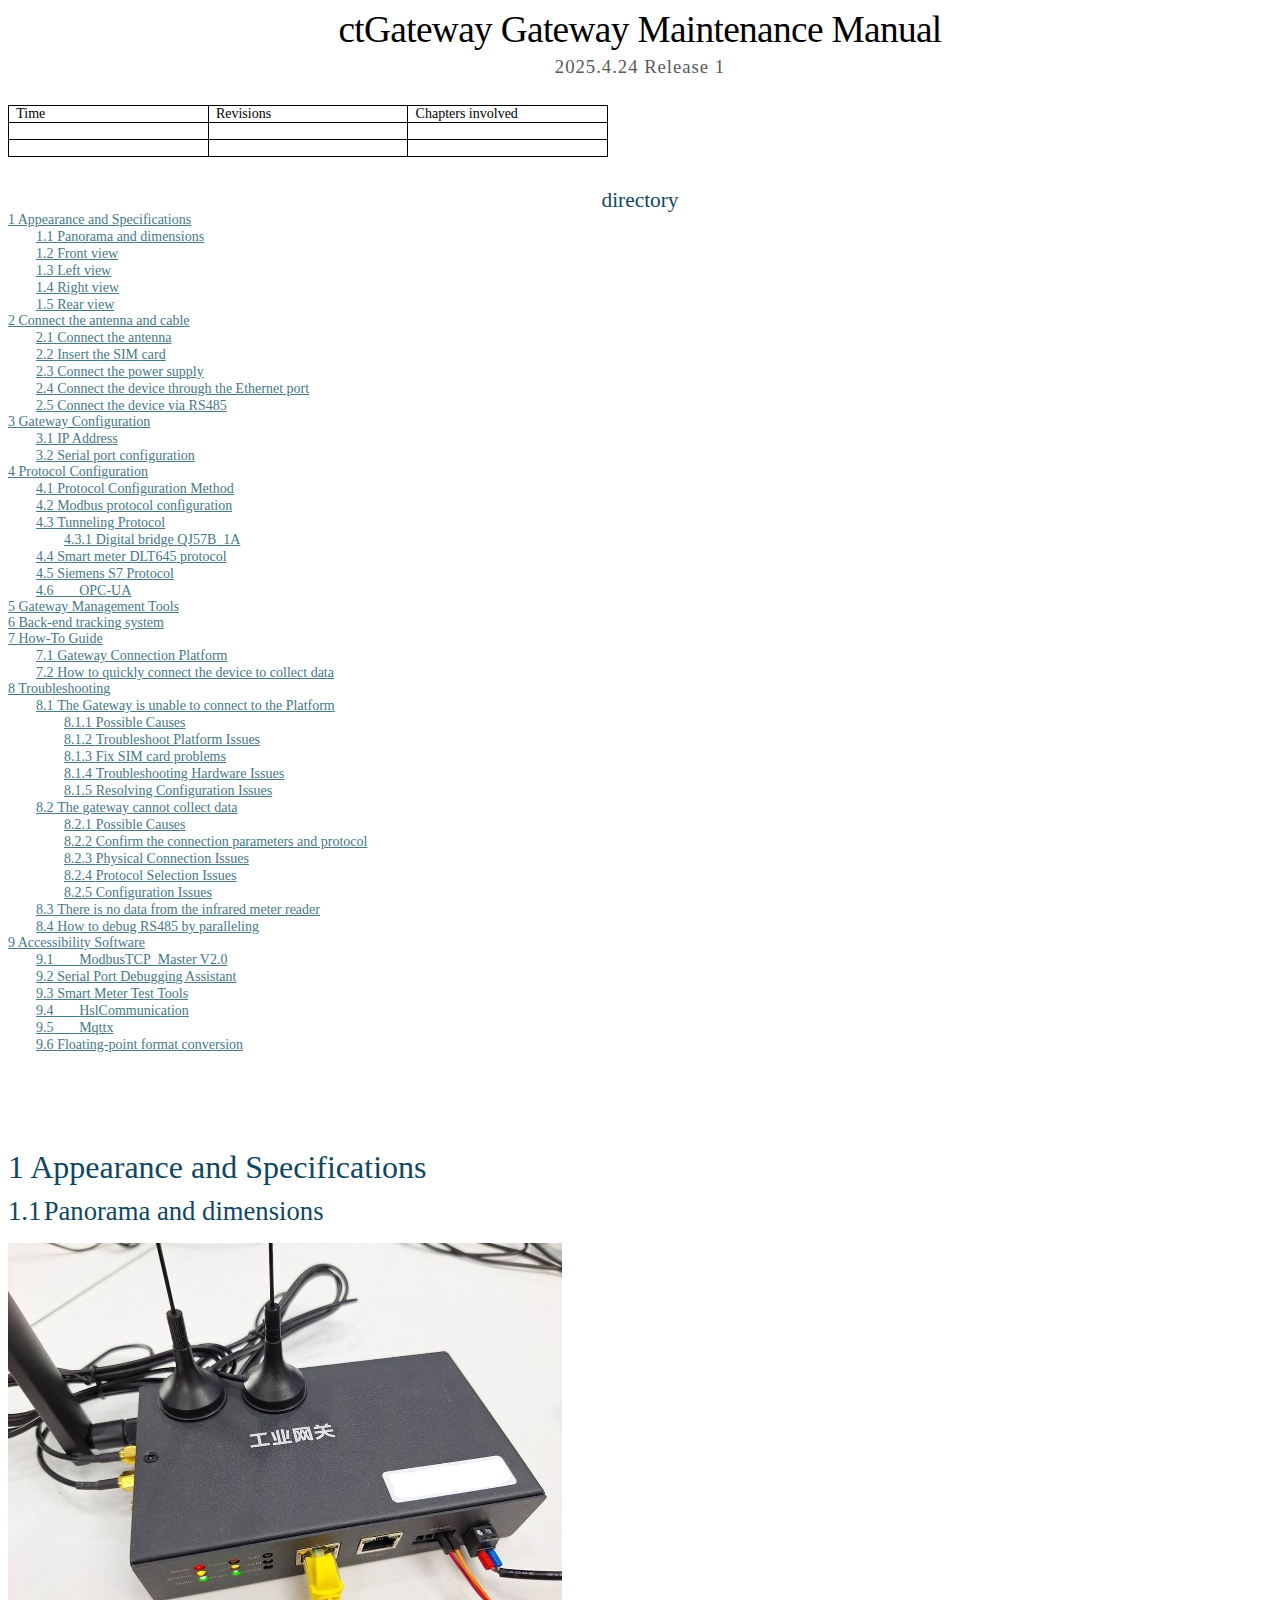
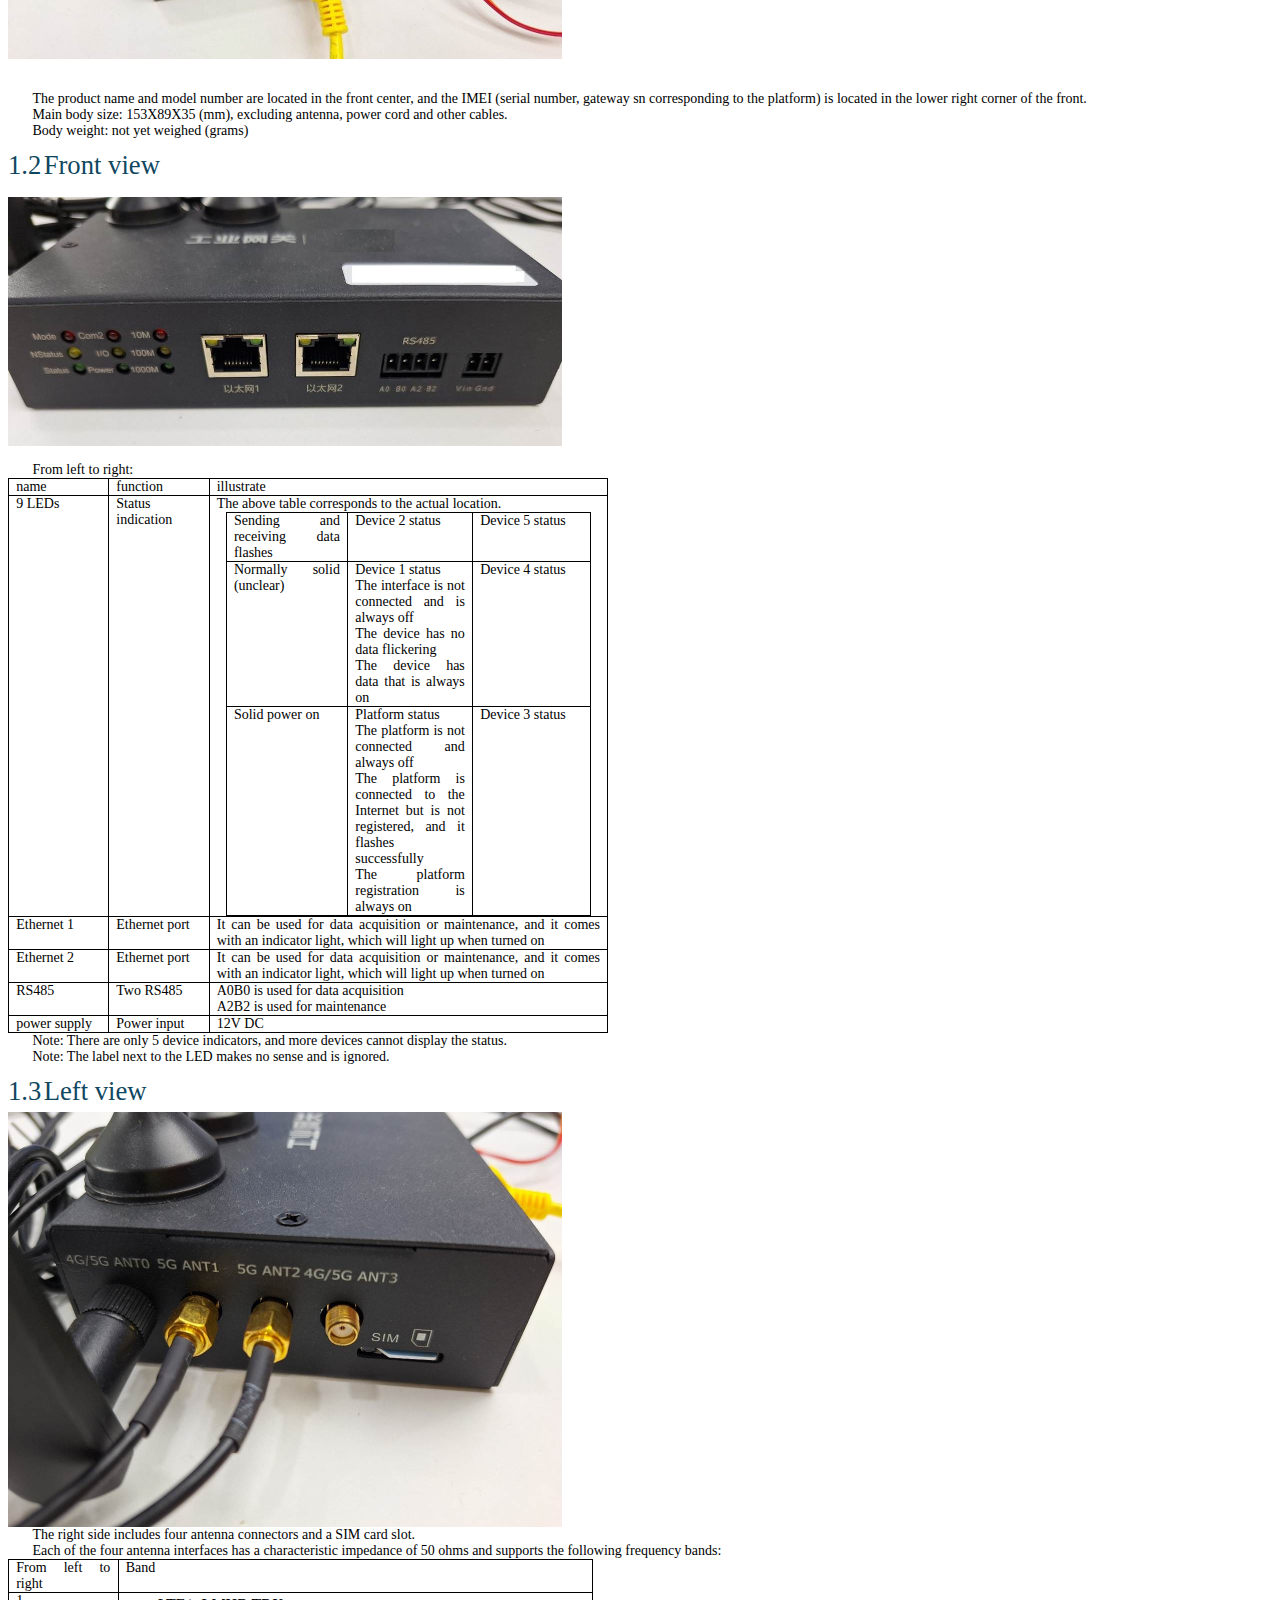
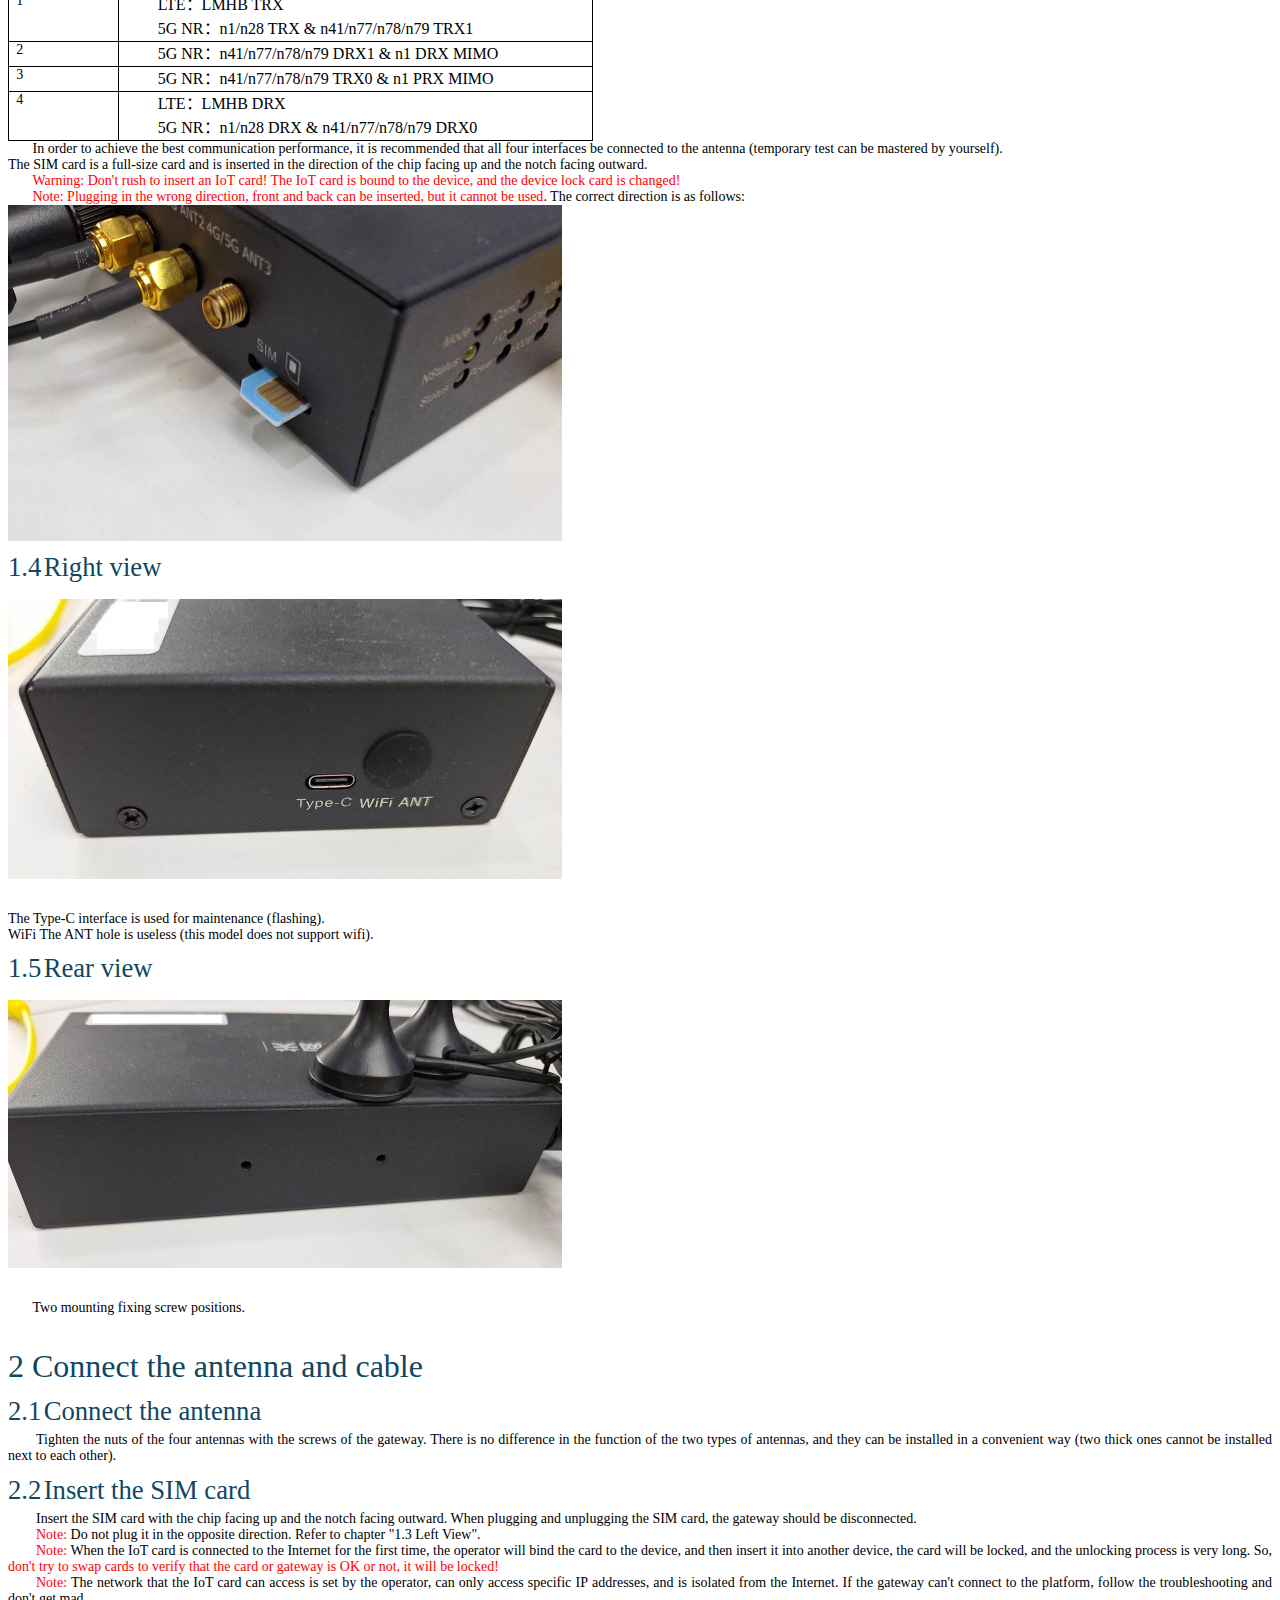
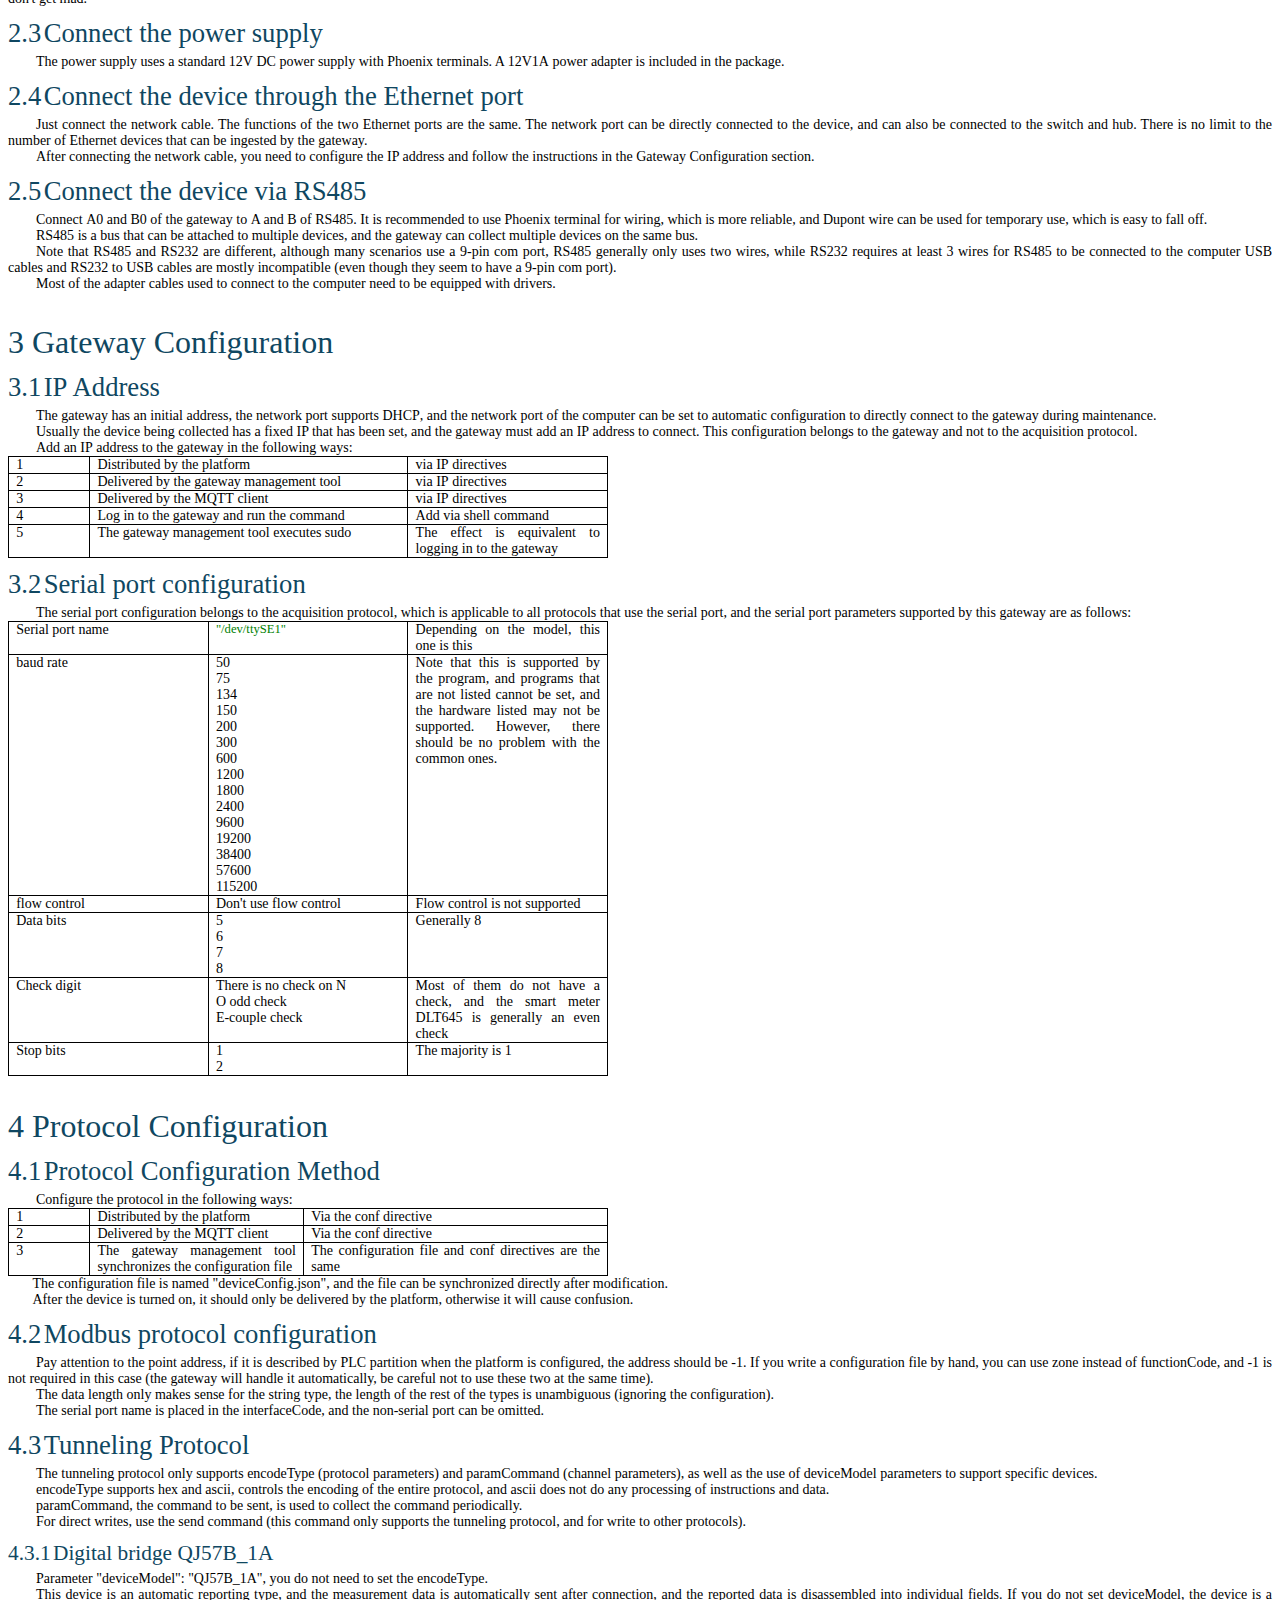
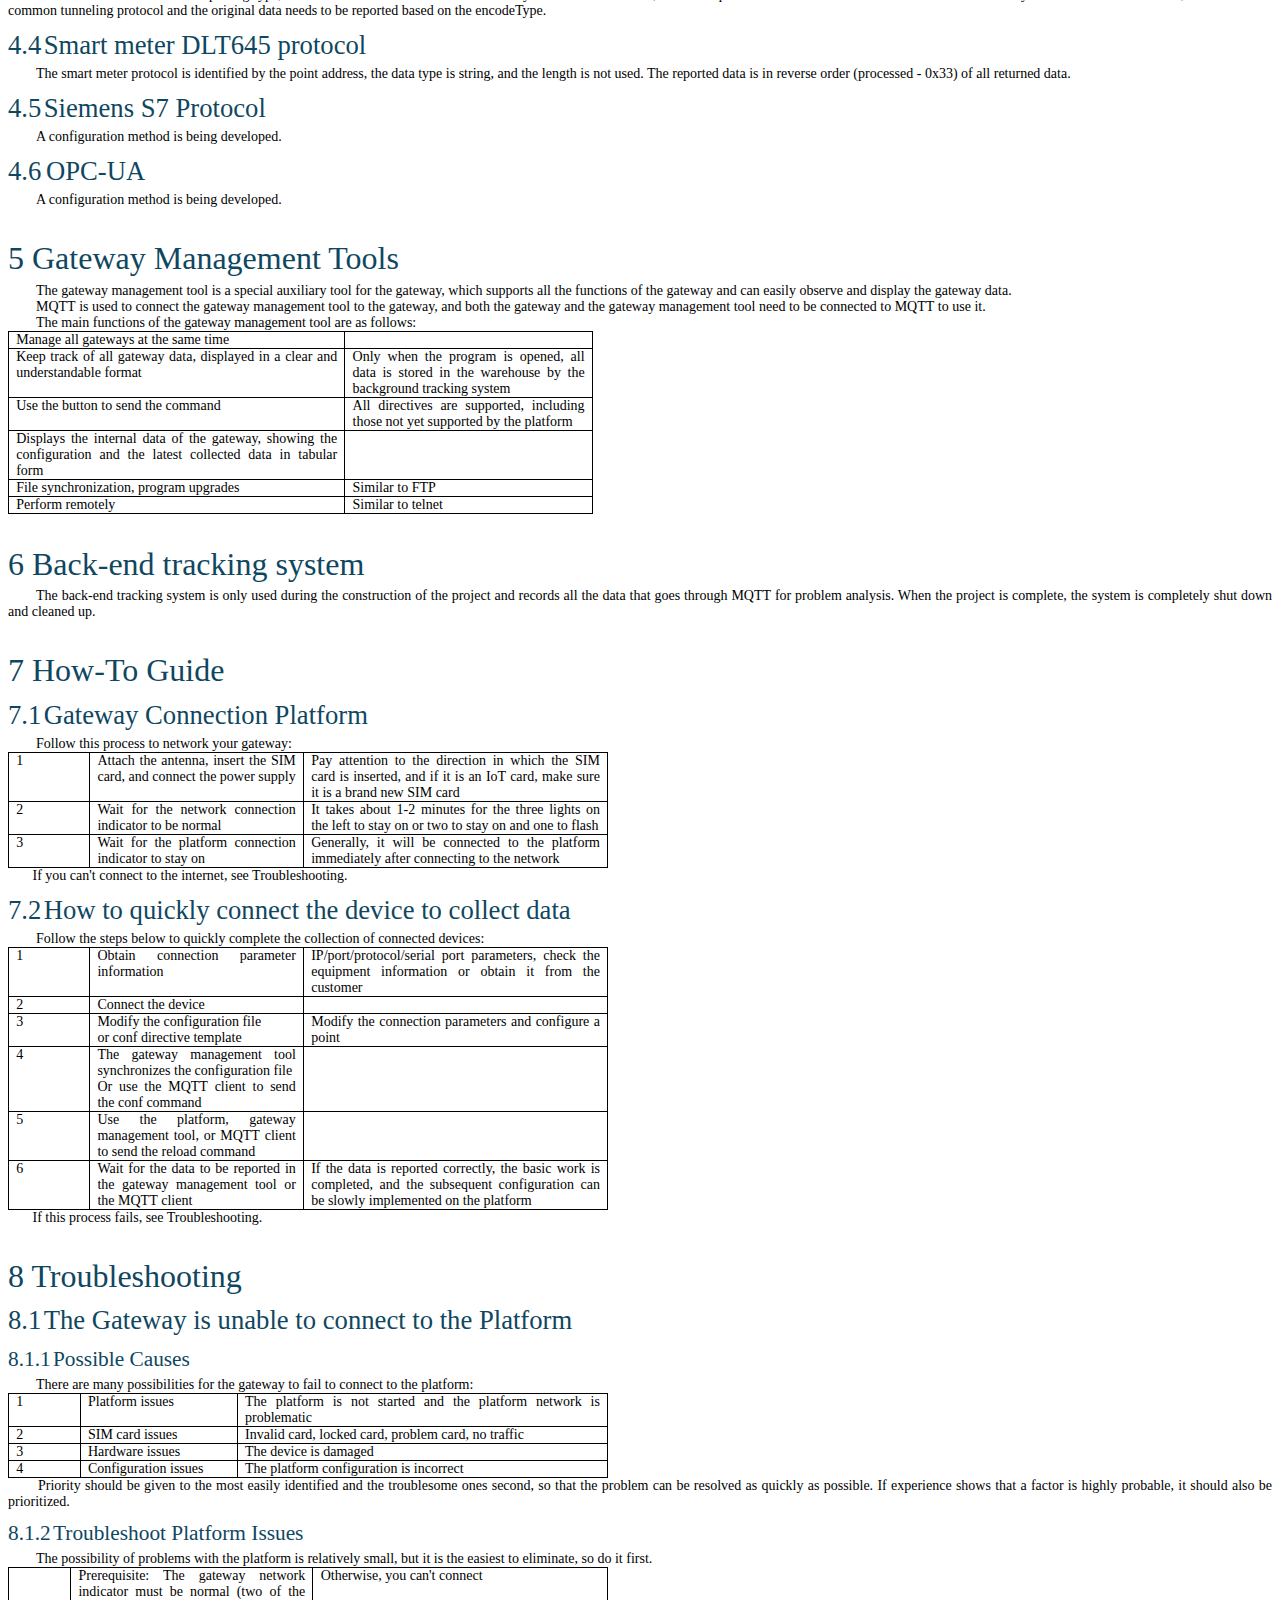
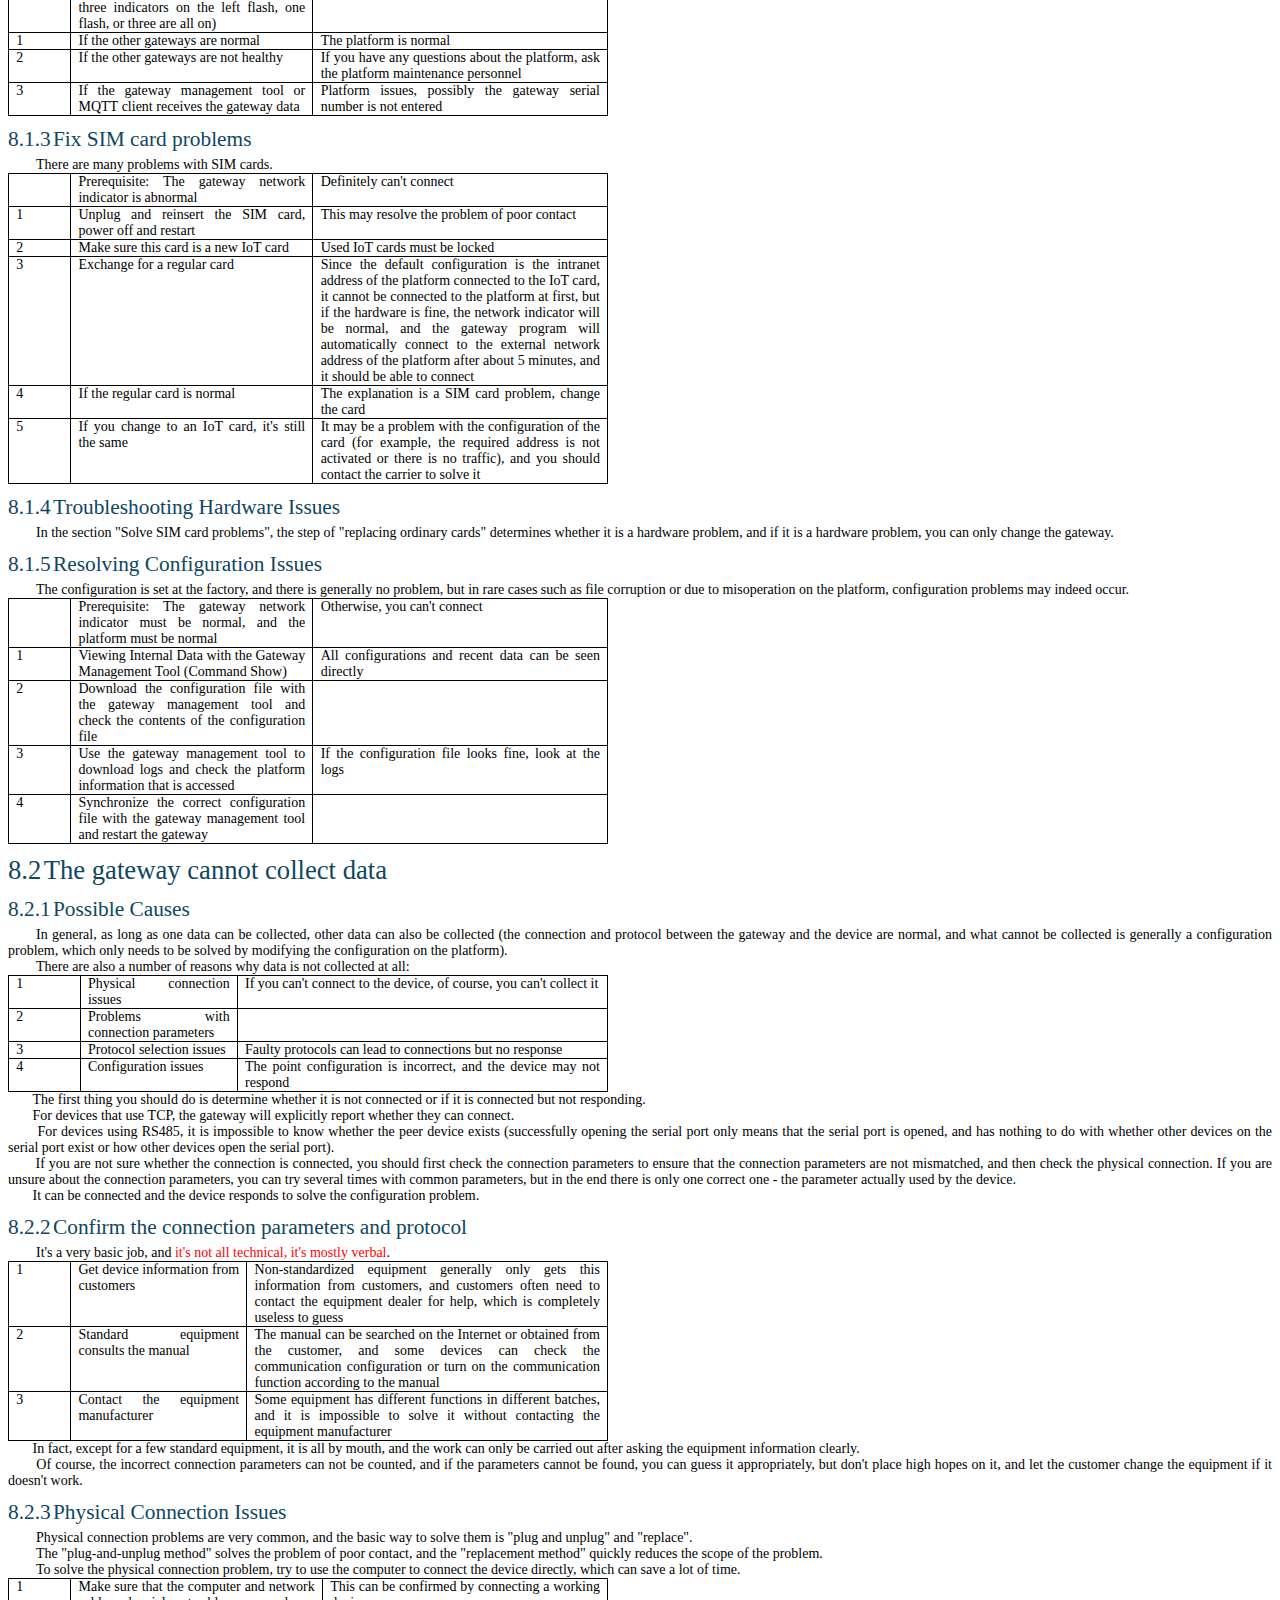
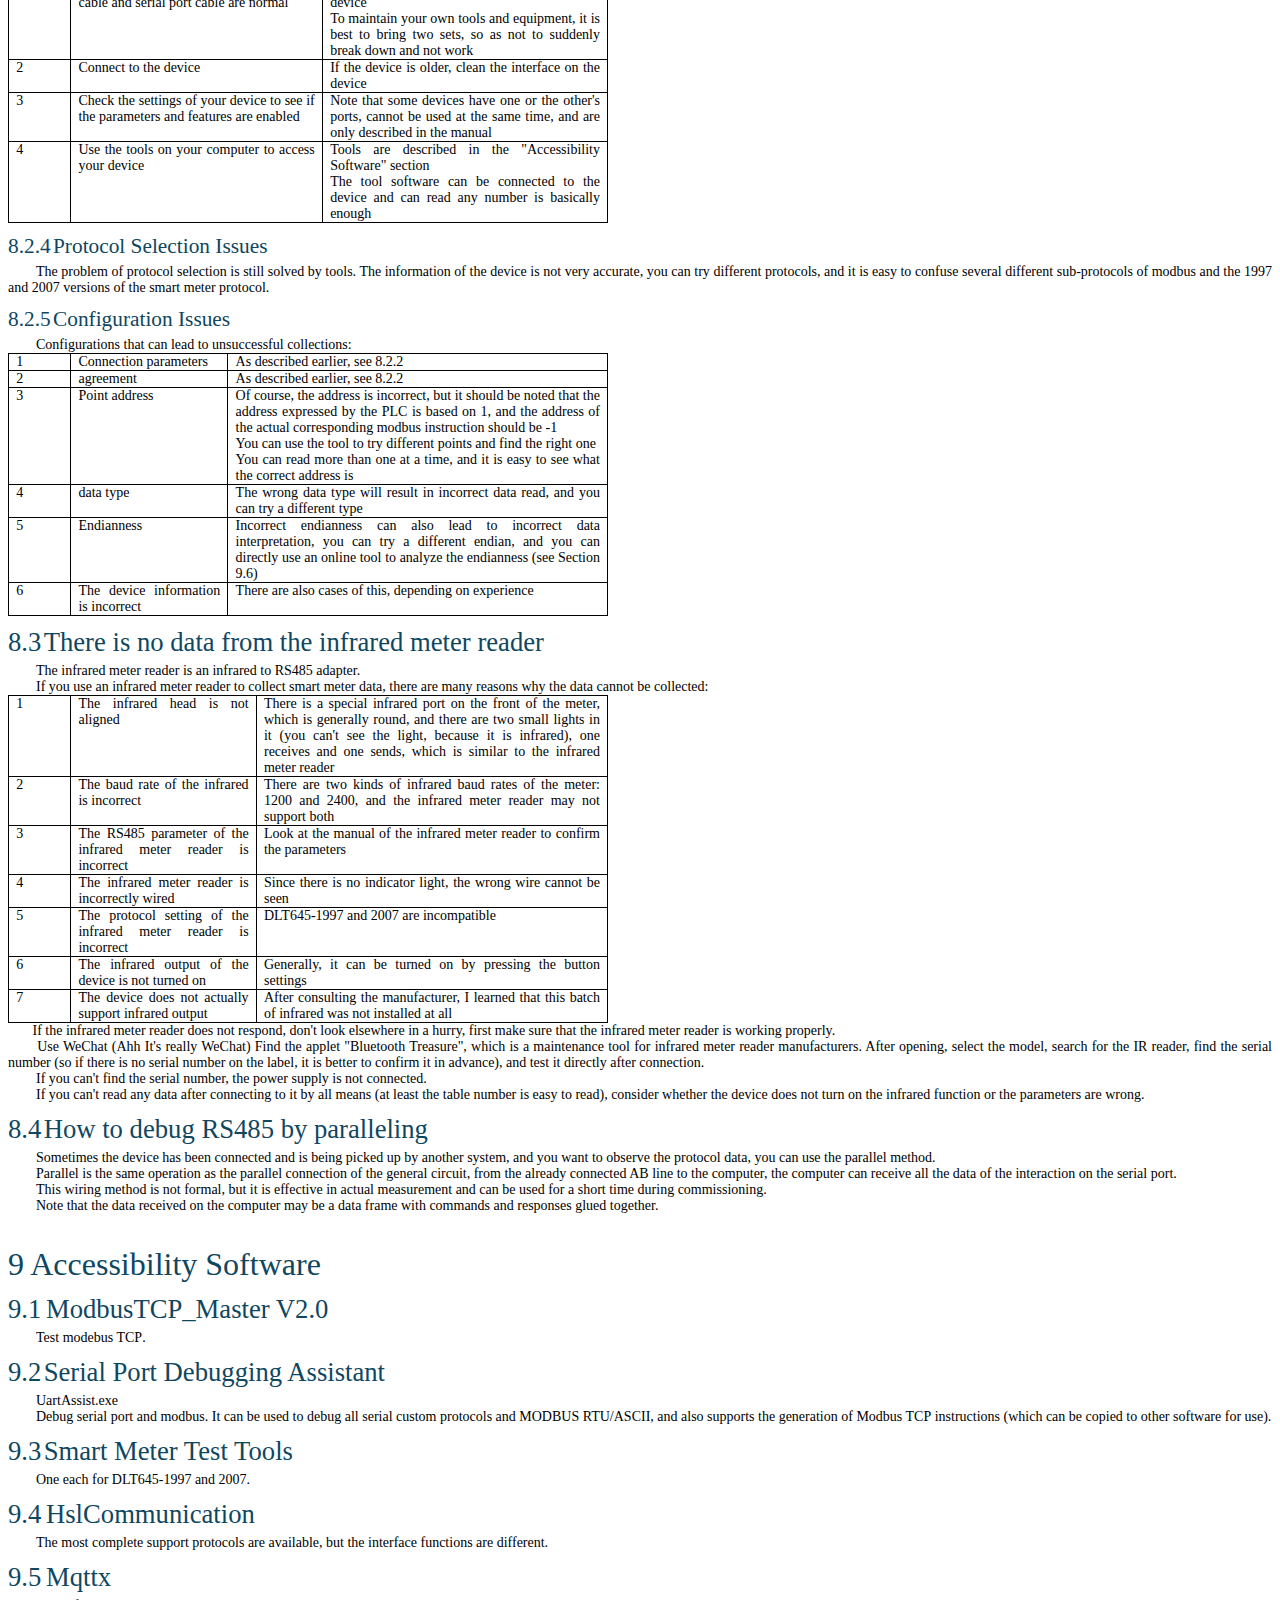
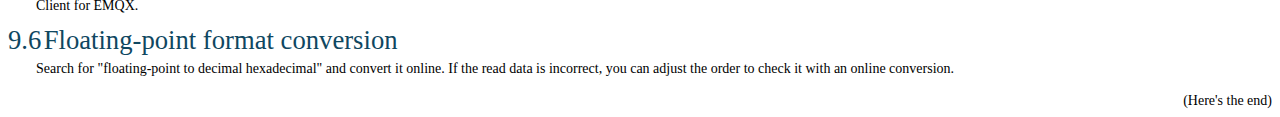
<file: doc/en/ctGateway_MaintenanceManual.htm>
<!-- saved from url=(0067)file:///C:/working/ctGateway/doc/zh/ctGateway_MaintenanceManual.htm -->
<html><head><meta http-equiv="Content-Type" content="text/html; charset=utf-8">

<meta name="Generator" content="Microsoft Word 15 (filtered)">
<style>
<!--
 /* Font Definitions */
 @font-face
	{font-family:Wingdings;
	panose-1:5 0 0 0 0 0 0 0 0 0;}
@font-face
	{font-family:宋体;
	panose-1:2 1 6 0 3 1 1 1 1 1;}
@font-face
	{font-family:"Cambria Math";
	panose-1:2 4 5 3 5 4 6 3 2 4;}
@font-face
	{font-family:等线;
	panose-1:2 1 6 0 3 1 1 1 1 1;}
@font-face
	{font-family:"等线 Light";
	panose-1:2 1 6 0 3 1 1 1 1 1;}
@font-face
	{font-family:新宋体;
	panose-1:2 1 6 9 3 1 1 1 1 1;}
@font-face
	{font-family:"\@等线 Light";}
@font-face
	{font-family:"\@等线";
	panose-1:2 1 6 0 3 1 1 1 1 1;}
@font-face
	{font-family:"\@宋体";
	panose-1:2 1 6 0 3 1 1 1 1 1;}
@font-face
	{font-family:"\@新宋体";}
 /* Style Definitions */
 p.MsoNormal, li.MsoNormal, div.MsoNormal
	{margin:0cm;
	text-align:justify;
	text-justify:inter-ideograph;
	font-size:10.5pt;
	font-family:等线;}
h1
	{mso-style-link:"标题 1 字符";
	margin-top:24.0pt;
	margin-right:0cm;
	margin-bottom:4.0pt;
	margin-left:21.6pt;
	text-align:justify;
	text-justify:inter-ideograph;
	text-indent:-21.6pt;
	page-break-after:avoid;
	font-size:24.0pt;
	font-family:"等线 Light";
	color:#0F4761;
	font-weight:normal;}
h2
	{mso-style-link:"标题 2 字符";
	margin-top:8.0pt;
	margin-right:0cm;
	margin-bottom:4.0pt;
	margin-left:28.8pt;
	text-align:justify;
	text-justify:inter-ideograph;
	text-indent:-28.8pt;
	page-break-after:avoid;
	font-size:20.0pt;
	font-family:"等线 Light";
	color:#0F4761;
	font-weight:normal;}
h3
	{mso-style-link:"标题 3 字符";
	margin-top:8.0pt;
	margin-right:0cm;
	margin-bottom:4.0pt;
	margin-left:36.0pt;
	text-align:justify;
	text-justify:inter-ideograph;
	text-indent:-36.0pt;
	page-break-after:avoid;
	font-size:16.0pt;
	font-family:"等线 Light";
	color:#0F4761;
	font-weight:normal;}
h4
	{mso-style-link:"标题 4 字符";
	margin-top:4.0pt;
	margin-right:0cm;
	margin-bottom:2.0pt;
	margin-left:43.2pt;
	text-align:justify;
	text-justify:inter-ideograph;
	text-indent:-43.2pt;
	page-break-after:avoid;
	font-size:14.0pt;
	font-family:等线;
	color:#0F4761;
	font-weight:normal;}
h5
	{mso-style-link:"标题 5 字符";
	margin-top:4.0pt;
	margin-right:0cm;
	margin-bottom:2.0pt;
	margin-left:50.4pt;
	text-align:justify;
	text-justify:inter-ideograph;
	text-indent:-50.4pt;
	page-break-after:avoid;
	font-size:12.0pt;
	font-family:等线;
	color:#0F4761;
	font-weight:normal;}
h6
	{mso-style-link:"标题 6 字符";
	margin-top:2.0pt;
	margin-right:0cm;
	margin-bottom:0cm;
	margin-left:57.6pt;
	text-align:justify;
	text-justify:inter-ideograph;
	text-indent:-57.6pt;
	page-break-after:avoid;
	font-size:10.5pt;
	font-family:等线;
	color:#0F4761;
	font-weight:bold;}
p.MsoHeading7, li.MsoHeading7, div.MsoHeading7
	{mso-style-link:"标题 7 字符";
	margin-top:2.0pt;
	margin-right:0cm;
	margin-bottom:0cm;
	margin-left:64.8pt;
	text-align:justify;
	text-justify:inter-ideograph;
	text-indent:-64.8pt;
	page-break-after:avoid;
	font-size:10.5pt;
	font-family:等线;
	color:#595959;
	font-weight:bold;}
p.MsoHeading8, li.MsoHeading8, div.MsoHeading8
	{mso-style-link:"标题 8 字符";
	margin-top:0cm;
	margin-right:0cm;
	margin-bottom:0cm;
	margin-left:72.0pt;
	text-align:justify;
	text-justify:inter-ideograph;
	text-indent:-72.0pt;
	page-break-after:avoid;
	font-size:10.5pt;
	font-family:等线;
	color:#595959;}
p.MsoHeading9, li.MsoHeading9, div.MsoHeading9
	{mso-style-link:"标题 9 字符";
	margin-top:0cm;
	margin-right:0cm;
	margin-bottom:0cm;
	margin-left:79.2pt;
	text-align:justify;
	text-justify:inter-ideograph;
	text-indent:-79.2pt;
	page-break-after:avoid;
	font-size:10.5pt;
	font-family:等线;
	color:#595959;}
p.MsoToc1, li.MsoToc1, div.MsoToc1
	{margin:0cm;
	text-align:justify;
	text-justify:inter-ideograph;
	font-size:10.5pt;
	font-family:等线;}
p.MsoToc2, li.MsoToc2, div.MsoToc2
	{margin-top:0cm;
	margin-right:0cm;
	margin-bottom:0cm;
	margin-left:21.0pt;
	text-align:justify;
	text-justify:inter-ideograph;
	font-size:10.5pt;
	font-family:等线;}
p.MsoToc3, li.MsoToc3, div.MsoToc3
	{margin-top:0cm;
	margin-right:0cm;
	margin-bottom:0cm;
	margin-left:42.0pt;
	text-align:justify;
	text-justify:inter-ideograph;
	font-size:10.5pt;
	font-family:等线;}
p.MsoHeader, li.MsoHeader, div.MsoHeader
	{mso-style-link:"页眉 字符";
	margin:0cm;
	text-align:center;
	layout-grid-mode:char;
	font-size:9.0pt;
	font-family:等线;}
p.MsoFooter, li.MsoFooter, div.MsoFooter
	{mso-style-link:"页脚 字符";
	margin:0cm;
	layout-grid-mode:char;
	font-size:9.0pt;
	font-family:等线;}
p.MsoTitle, li.MsoTitle, div.MsoTitle
	{mso-style-link:"标题 字符";
	margin-top:0cm;
	margin-right:0cm;
	margin-bottom:4.0pt;
	margin-left:0cm;
	text-align:center;
	font-size:28.0pt;
	font-family:"等线 Light";
	letter-spacing:-.5pt;}
p.MsoTitleCxSpFirst, li.MsoTitleCxSpFirst, div.MsoTitleCxSpFirst
	{mso-style-link:"标题 字符";
	margin:0cm;
	text-align:center;
	font-size:28.0pt;
	font-family:"等线 Light";
	letter-spacing:-.5pt;}
p.MsoTitleCxSpMiddle, li.MsoTitleCxSpMiddle, div.MsoTitleCxSpMiddle
	{mso-style-link:"标题 字符";
	margin:0cm;
	text-align:center;
	font-size:28.0pt;
	font-family:"等线 Light";
	letter-spacing:-.5pt;}
p.MsoTitleCxSpLast, li.MsoTitleCxSpLast, div.MsoTitleCxSpLast
	{mso-style-link:"标题 字符";
	margin-top:0cm;
	margin-right:0cm;
	margin-bottom:4.0pt;
	margin-left:0cm;
	text-align:center;
	font-size:28.0pt;
	font-family:"等线 Light";
	letter-spacing:-.5pt;}
p.MsoSubtitle, li.MsoSubtitle, div.MsoSubtitle
	{mso-style-link:"副标题 字符";
	margin-top:0cm;
	margin-right:0cm;
	margin-bottom:8.0pt;
	margin-left:0cm;
	text-align:center;
	font-size:14.0pt;
	font-family:"等线 Light";
	color:#595959;
	letter-spacing:.75pt;}
a:link, span.MsoHyperlink
	{color:#467886;
	text-decoration:underline;}
a:visited, span.MsoHyperlinkFollowed
	{color:#96607D;
	text-decoration:underline;}
p
	{margin-right:0cm;
	margin-left:0cm;
	font-size:12.0pt;
	font-family:宋体;}
p.MsoListParagraph, li.MsoListParagraph, div.MsoListParagraph
	{margin-top:0cm;
	margin-right:0cm;
	margin-bottom:0cm;
	margin-left:36.0pt;
	text-align:justify;
	text-justify:inter-ideograph;
	font-size:10.5pt;
	font-family:等线;}
p.MsoListParagraphCxSpFirst, li.MsoListParagraphCxSpFirst, div.MsoListParagraphCxSpFirst
	{margin-top:0cm;
	margin-right:0cm;
	margin-bottom:0cm;
	margin-left:36.0pt;
	text-align:justify;
	text-justify:inter-ideograph;
	font-size:10.5pt;
	font-family:等线;}
p.MsoListParagraphCxSpMiddle, li.MsoListParagraphCxSpMiddle, div.MsoListParagraphCxSpMiddle
	{margin-top:0cm;
	margin-right:0cm;
	margin-bottom:0cm;
	margin-left:36.0pt;
	text-align:justify;
	text-justify:inter-ideograph;
	font-size:10.5pt;
	font-family:等线;}
p.MsoListParagraphCxSpLast, li.MsoListParagraphCxSpLast, div.MsoListParagraphCxSpLast
	{margin-top:0cm;
	margin-right:0cm;
	margin-bottom:0cm;
	margin-left:36.0pt;
	text-align:justify;
	text-justify:inter-ideograph;
	font-size:10.5pt;
	font-family:等线;}
p.MsoQuote, li.MsoQuote, div.MsoQuote
	{mso-style-link:"引用 字符";
	margin-top:8.0pt;
	margin-right:0cm;
	margin-bottom:8.0pt;
	margin-left:0cm;
	text-align:center;
	font-size:10.5pt;
	font-family:等线;
	color:#404040;
	font-style:italic;}
p.MsoIntenseQuote, li.MsoIntenseQuote, div.MsoIntenseQuote
	{mso-style-link:"明显引用 字符";
	margin-top:18.0pt;
	margin-right:43.2pt;
	margin-bottom:18.0pt;
	margin-left:43.2pt;
	text-align:center;
	border:none;
	padding:0cm;
	font-size:10.5pt;
	font-family:等线;
	color:#0F4761;
	font-style:italic;}
span.MsoIntenseEmphasis
	{color:#0F4761;
	font-style:italic;}
span.MsoIntenseReference
	{font-variant:small-caps;
	color:#0F4761;
	letter-spacing:.25pt;
	font-weight:bold;}
p.MsoTocHeading, li.MsoTocHeading, div.MsoTocHeading
	{margin-top:12.0pt;
	margin-right:0cm;
	margin-bottom:0cm;
	margin-left:0cm;
	line-height:107%;
	page-break-after:avoid;
	font-size:16.0pt;
	font-family:"等线 Light";
	color:#0F4761;}
span.1
	{mso-style-name:"标题 1 字符";
	mso-style-link:"标题 1";
	font-family:"等线 Light";
	color:#0F4761;}
span.2
	{mso-style-name:"标题 2 字符";
	mso-style-link:"标题 2";
	font-family:"等线 Light";
	color:#0F4761;}
span.3
	{mso-style-name:"标题 3 字符";
	mso-style-link:"标题 3";
	font-family:"等线 Light";
	color:#0F4761;}
span.4
	{mso-style-name:"标题 4 字符";
	mso-style-link:"标题 4";
	font-family:"Times New Roman",serif;
	color:#0F4761;}
span.5
	{mso-style-name:"标题 5 字符";
	mso-style-link:"标题 5";
	font-family:"Times New Roman",serif;
	color:#0F4761;}
span.6
	{mso-style-name:"标题 6 字符";
	mso-style-link:"标题 6";
	font-family:"Times New Roman",serif;
	color:#0F4761;
	font-weight:bold;}
span.7
	{mso-style-name:"标题 7 字符";
	mso-style-link:"标题 7";
	font-family:"Times New Roman",serif;
	color:#595959;
	font-weight:bold;}
span.8
	{mso-style-name:"标题 8 字符";
	mso-style-link:"标题 8";
	font-family:"Times New Roman",serif;
	color:#595959;}
span.9
	{mso-style-name:"标题 9 字符";
	mso-style-link:"标题 9";
	font-family:"等线 Light";
	color:#595959;}
span.a
	{mso-style-name:"标题 字符";
	mso-style-link:标题;
	font-family:"等线 Light";
	letter-spacing:-.5pt;}
span.a0
	{mso-style-name:"副标题 字符";
	mso-style-link:副标题;
	font-family:"等线 Light";
	color:#595959;
	letter-spacing:.75pt;}
span.a1
	{mso-style-name:"引用 字符";
	mso-style-link:引用;
	color:#404040;
	font-style:italic;}
span.a2
	{mso-style-name:"明显引用 字符";
	mso-style-link:明显引用;
	color:#0F4761;
	font-style:italic;}
span.a3
	{mso-style-name:"页眉 字符";
	mso-style-link:页眉;}
span.a4
	{mso-style-name:"页脚 字符";
	mso-style-link:页脚;}
.MsoChpDefault
	{font-family:等线;}
 /* Page Definitions */
 @page WordSection1
	{size:595.3pt 841.9pt;
	margin:72.0pt 90.0pt 72.0pt 90.0pt;
	layout-grid:15.6pt;}
div.WordSection1
	{page:WordSection1;}
 /* List Definitions */
 ol
	{margin-bottom:0cm;}
ul
	{margin-bottom:0cm;}
-->
</style>

</head>

<body lang="ZH-CN" link="#467886" vlink="#96607D" style="word-wrap:break-word;
text-justify-trim:punctuation">

<div class="WordSection1" style="layout-grid:15.6pt">

<p class="MsoTitle" _msttexthash="1014832" _msthash="0"><span lang="EN-US" _istranslated="1">ctGateway</span> Gateway Maintenance Manual</p>

<p class="MsoSubtitle" _msttexthash="253734" _msthash="1"><span lang="EN-US" _istranslated="1">2025.4.24 </span>Release <span lang="EN-US" _istranslated="1">1</span></p>

<p class="MsoNormal"><span lang="EN-US">&nbsp;</span></p>

<table class="MsoTableGrid" border="1" cellspacing="0" cellpadding="0" style="border-collapse:collapse;border:none">
 <tbody><tr>
  <td width="184" valign="top" style="width:138.25pt;border:solid windowtext 1.0pt;
  padding:0cm 5.4pt 0cm 5.4pt">
  <p class="MsoNormal" _msttexthash="44447" _msthash="2">Time</p>
  </td>
  <td width="184" valign="top" style="width:138.25pt;border:solid windowtext 1.0pt;
  border-left:none;padding:0cm 5.4pt 0cm 5.4pt">
  <p class="MsoNormal" _msttexthash="139451" _msthash="3">Revisions</p>
  </td>
  <td width="184" valign="top" style="width:138.3pt;border:solid windowtext 1.0pt;
  border-left:none;padding:0cm 5.4pt 0cm 5.4pt">
  <p class="MsoNormal" _msttexthash="324298" _msthash="4">Chapters involved</p>
  </td>
 </tr>
 <tr>
  <td width="184" valign="top" style="width:138.25pt;border:solid windowtext 1.0pt;
  border-top:none;padding:0cm 5.4pt 0cm 5.4pt">
  <p class="MsoNormal"><span lang="EN-US">&nbsp;</span></p>
  </td>
  <td width="184" valign="top" style="width:138.25pt;border-top:none;border-left:
  none;border-bottom:solid windowtext 1.0pt;border-right:solid windowtext 1.0pt;
  padding:0cm 5.4pt 0cm 5.4pt">
  <p class="MsoNormal"><span lang="EN-US">&nbsp;</span></p>
  </td>
  <td width="184" valign="top" style="width:138.3pt;border-top:none;border-left:
  none;border-bottom:solid windowtext 1.0pt;border-right:solid windowtext 1.0pt;
  padding:0cm 5.4pt 0cm 5.4pt">
  <p class="MsoNormal"><span lang="EN-US">&nbsp;</span></p>
  </td>
 </tr>
 <tr>
  <td width="184" valign="top" style="width:138.25pt;border:solid windowtext 1.0pt;
  border-top:none;padding:0cm 5.4pt 0cm 5.4pt">
  <p class="MsoNormal"><span lang="EN-US">&nbsp;</span></p>
  </td>
  <td width="184" valign="top" style="width:138.25pt;border-top:none;border-left:
  none;border-bottom:solid windowtext 1.0pt;border-right:solid windowtext 1.0pt;
  padding:0cm 5.4pt 0cm 5.4pt">
  <p class="MsoNormal"><span lang="EN-US">&nbsp;</span></p>
  </td>
  <td width="184" valign="top" style="width:138.3pt;border-top:none;border-left:
  none;border-bottom:solid windowtext 1.0pt;border-right:solid windowtext 1.0pt;
  padding:0cm 5.4pt 0cm 5.4pt">
  <p class="MsoNormal"><span lang="EN-US">&nbsp;</span></p>
  </td>
 </tr>
</tbody></table>

<p class="MsoNormal"><span lang="EN-US">&nbsp;</span></p>

<p class="MsoTocHeading" align="center" style="text-align:center" _msttexthash="141843" _msthash="5">directory</p>

<p class="MsoToc1"><span lang="EN-US"><a href="file:///C:/working/ctGateway/doc/zh/ctGateway_MaintenanceManual.htm#_Toc196386181"><font _mstmutation="1" _msttexthash="771199" _msthash="6"><span style="font-size:11.0pt;color:windowtext;text-decoration:none" _mstmutation="1" _istranslated="1"> </span> 1 <span lang="EN-US" _mstmutation="1" _istranslated="1"><span lang="EN-US" _istranslated="1">Appearance and Specifications</span></span></font><span style="color:windowtext;
display:none;text-decoration:none" _msttexthash="14352" _msthidden="1" _msthash="7">... </span><span style="color:windowtext;display:none;text-decoration:none" _msttexthash="4641" _msthidden="1" _msthash="8">3</span></a></span></p>

<p class="MsoToc2"><span lang="EN-US"><a href="file:///C:/working/ctGateway/doc/zh/ctGateway_MaintenanceManual.htm#_Toc196386182"><font _mstmutation="1" _msttexthash="594438" _msthash="9">1.1<span style="font-size:11.0pt;color:windowtext;text-decoration:none" _mstmutation="1" _istranslated="1"> </span><span lang="EN-US" _mstmutation="1" _istranslated="1"><span lang="EN-US" _istranslated="1">Panorama and dimensions</span></span></font><span style="color:windowtext;
display:none;text-decoration:none" _msttexthash="14352" _msthidden="1" _msthash="10">... </span><span style="color:windowtext;display:none;text-decoration:none" _msttexthash="4641" _msthidden="1" _msthash="11">3</span></a></span></p>

<p class="MsoToc2"><span lang="EN-US"><a href="file:///C:/working/ctGateway/doc/zh/ctGateway_MaintenanceManual.htm#_Toc196386183"><font _mstmutation="1" _msttexthash="192530" _msthash="12">1.2<span style="font-size:11.0pt;color:windowtext;text-decoration:none" _mstmutation="1" _istranslated="1"> </span><span lang="EN-US" _mstmutation="1" _istranslated="1"><span lang="EN-US" _istranslated="1">Front view</span></span></font><span style="color:windowtext;
display:none;text-decoration:none" _msttexthash="14352" _msthidden="1" _msthash="13">... </span><span style="color:windowtext;display:none;text-decoration:none" _msttexthash="4732" _msthidden="1" _msthash="14">4</span></a></span></p>

<p class="MsoToc2"><span lang="EN-US"><a href="file:///C:/working/ctGateway/doc/zh/ctGateway_MaintenanceManual.htm#_Toc196386184"><font _mstmutation="1" _msttexthash="164307" _msthash="15">1.3<span style="font-size:11.0pt;color:windowtext;text-decoration:none" _mstmutation="1" _istranslated="1"> </span><span lang="EN-US" _mstmutation="1" _istranslated="1"><span lang="EN-US" _istranslated="1">Left view</span></span></font><span style="color:windowtext;
display:none;text-decoration:none" _msttexthash="14352" _msthidden="1" _msthash="16">... </span><span style="color:windowtext;display:none;text-decoration:none" _msttexthash="4823" _msthidden="1" _msthash="17">5</span></a></span></p>

<p class="MsoToc2"><span lang="EN-US"><a href="file:///C:/working/ctGateway/doc/zh/ctGateway_MaintenanceManual.htm#_Toc196386185"><font _mstmutation="1" _msttexthash="190775" _msthash="18">1.4<span style="font-size:11.0pt;color:windowtext;text-decoration:none" _mstmutation="1" _istranslated="1"> </span><span lang="EN-US" _mstmutation="1" _istranslated="1"><span lang="EN-US" _istranslated="1">Right view</span></span></font><span style="color:windowtext;
display:none;text-decoration:none" _msttexthash="14352" _msthidden="1" _msthash="19">... </span><span style="color:windowtext;display:none;text-decoration:none" _msttexthash="4914" _msthidden="1" _msthash="20">6</span></a></span></p>

<p class="MsoToc2"><span lang="EN-US"><a href="file:///C:/working/ctGateway/doc/zh/ctGateway_MaintenanceManual.htm#_Toc196386186"><font _mstmutation="1" _msttexthash="164203" _msthash="21">1.5<span style="font-size:11.0pt;color:windowtext;text-decoration:none" _mstmutation="1" _istranslated="1"> </span><span lang="EN-US" _mstmutation="1" _istranslated="1"><span lang="EN-US" _istranslated="1">Rear view</span></span></font><span style="color:windowtext;
display:none;text-decoration:none" _msttexthash="14352" _msthidden="1" _msthash="22">... </span><span style="color:windowtext;display:none;text-decoration:none" _msttexthash="5005" _msthidden="1" _msthash="23">7</span></a></span></p>

<p class="MsoToc1"><span lang="EN-US"><a href="file:///C:/working/ctGateway/doc/zh/ctGateway_MaintenanceManual.htm#_Toc196386187"><font _mstmutation="1" _msttexthash="677092" _msthash="24"><span style="font-size:11.0pt;color:windowtext;text-decoration:none" _mstmutation="1" _istranslated="1"> </span> 2 <span lang="EN-US" _mstmutation="1" _istranslated="1"><span lang="EN-US" _istranslated="1">Connect the antenna and cable</span></span></font><span style="color:windowtext;
display:none;text-decoration:none" _msttexthash="14352" _msthidden="1" _msthash="25">... </span><span style="color:windowtext;display:none;text-decoration:none" _msttexthash="5005" _msthidden="1" _msthash="26">7</span></a></span></p>

<p class="MsoToc2"><span lang="EN-US"><a href="file:///C:/working/ctGateway/doc/zh/ctGateway_MaintenanceManual.htm#_Toc196386188"><font _mstmutation="1" _msttexthash="433615" _msthash="27">2.1<span style="font-size:11.0pt;color:windowtext;text-decoration:none" _mstmutation="1" _istranslated="1"> </span><span lang="EN-US" _mstmutation="1" _istranslated="1"><span lang="EN-US" _istranslated="1">Connect the antenna</span></span></font><span style="color:windowtext;
display:none;text-decoration:none" _msttexthash="14352" _msthidden="1" _msthash="28">... </span><span style="color:windowtext;display:none;text-decoration:none" _msttexthash="5005" _msthidden="1" _msthash="29">7</span></a></span></p>

<p class="MsoToc2"><span lang="EN-US"><a href="file:///C:/working/ctGateway/doc/zh/ctGateway_MaintenanceManual.htm#_Toc196386189"><font _mstmutation="1" _msttexthash="375414" _msthash="30">2.2<span style="font-size:11.0pt;color:windowtext;text-decoration:none" _mstmutation="1" _istranslated="1"> </span><span lang="EN-US" _mstmutation="1" _istranslated="1"><span lang="EN-US" _istranslated="1">Insert the SIM</span></span> <span lang="EN-US" _mstmutation="1" _istranslated="1"><span lang="EN-US" _istranslated="1">card</span></span></font><span style="color:windowtext;display:none;
text-decoration:none" _msttexthash="14352" _msthidden="1" _msthash="31">... </span><span style="color:windowtext;display:none;text-decoration:none" _msttexthash="5005" _msthidden="1" _msthash="32">7</span></a></span></p>

<p class="MsoToc2"><span lang="EN-US"><a href="file:///C:/working/ctGateway/doc/zh/ctGateway_MaintenanceManual.htm#_Toc196386190"><font _mstmutation="1" _msttexthash="616499" _msthash="33">2.3<span style="font-size:11.0pt;color:windowtext;text-decoration:none" _mstmutation="1" _istranslated="1"> </span><span lang="EN-US" _mstmutation="1" _istranslated="1"><span lang="EN-US" _istranslated="1">Connect the power supply</span></span></font><span style="color:windowtext;
display:none;text-decoration:none" _msttexthash="14352" _msthidden="1" _msthash="34">... </span><span style="color:windowtext;display:none;text-decoration:none" _msttexthash="5005" _msthidden="1" _msthash="35">7</span></a></span></p>

<p class="MsoToc2"><span lang="EN-US"><a href="file:///C:/working/ctGateway/doc/zh/ctGateway_MaintenanceManual.htm#_Toc196386191"><font _mstmutation="1" _msttexthash="1522677" _msthash="36">2.4<span style="font-size:11.0pt;color:windowtext;text-decoration:none" _mstmutation="1" _istranslated="1"> </span><span lang="EN-US" _mstmutation="1" _istranslated="1"><span lang="EN-US" _istranslated="1">Connect the device through the Ethernet port</span></span></font><span style="color:windowtext;
display:none;text-decoration:none" _msttexthash="14352" _msthidden="1" _msthash="37">... </span><span style="color:windowtext;display:none;text-decoration:none" _msttexthash="5005" _msthidden="1" _msthash="38">7</span></a></span></p>

<p class="MsoToc2"><span lang="EN-US"><a href="file:///C:/working/ctGateway/doc/zh/ctGateway_MaintenanceManual.htm#_Toc196386192"><font _mstmutation="1" _msttexthash="637351" _msthash="39">2.5<span style="font-size:11.0pt;color:windowtext;text-decoration:none" _mstmutation="1" _istranslated="1"> </span><span lang="EN-US" _mstmutation="1" _istranslated="1"><span lang="EN-US" _istranslated="1">Connect the device</span></span> <span lang="EN-US" _mstmutation="1" _istranslated="1"><span lang="EN-US" _istranslated="1">via RS485</span></span></font><span style="color:windowtext;display:none;
text-decoration:none" _msttexthash="14352" _msthidden="1" _msthash="40">... </span><span style="color:windowtext;display:none;text-decoration:none" _msttexthash="5096" _msthidden="1" _msthash="41">8</span></a></span></p>

<p class="MsoToc1"><span lang="EN-US"><a href="file:///C:/working/ctGateway/doc/zh/ctGateway_MaintenanceManual.htm#_Toc196386193"><font _mstmutation="1" _msttexthash="486915" _msthash="42"><span style="font-size:11.0pt;color:windowtext;text-decoration:none" _mstmutation="1" _istranslated="1"> </span> 3 <span lang="EN-US" _mstmutation="1" _istranslated="1"><span lang="EN-US" _istranslated="1">Gateway Configuration</span></span></font><span style="color:windowtext;
display:none;text-decoration:none" _msttexthash="14352" _msthidden="1" _msthash="43">... </span><span style="color:windowtext;display:none;text-decoration:none" _msttexthash="5096" _msthidden="1" _msthash="44">8</span></a></span></p>

<p class="MsoToc2"><span lang="EN-US"><a href="file:///C:/working/ctGateway/doc/zh/ctGateway_MaintenanceManual.htm#_Toc196386194"><font _mstmutation="1" _msttexthash="176891" _msthash="45">3.1<span style="font-size:11.0pt;color:windowtext;text-decoration:none" _mstmutation="1" _istranslated="1"> </span>IP <span lang="EN-US" _mstmutation="1" _istranslated="1"><span lang="EN-US" _istranslated="1">Address</span></span></font><span style="color:windowtext;
display:none;text-decoration:none" _msttexthash="14352" _msthidden="1" _msthash="46">... </span><span style="color:windowtext;display:none;text-decoration:none" _msttexthash="5096" _msthidden="1" _msthash="47">8</span></a></span></p>

<p class="MsoToc2"><span lang="EN-US"><a href="file:///C:/working/ctGateway/doc/zh/ctGateway_MaintenanceManual.htm#_Toc196386195"><font _mstmutation="1" _msttexthash="692185" _msthash="48">3.2<span style="font-size:11.0pt;color:windowtext;text-decoration:none" _mstmutation="1" _istranslated="1"> </span><span lang="EN-US" _mstmutation="1" _istranslated="1"><span lang="EN-US" _istranslated="1">Serial port configuration</span></span></font><span style="color:windowtext;
display:none;text-decoration:none" _msttexthash="14352" _msthidden="1" _msthash="49">... </span><span style="color:windowtext;display:none;text-decoration:none" _msttexthash="5096" _msthidden="1" _msthash="50">8</span></a></span></p>

<p class="MsoToc1"><span lang="EN-US"><a href="file:///C:/working/ctGateway/doc/zh/ctGateway_MaintenanceManual.htm#_Toc196386196"><font _mstmutation="1" _msttexthash="527540" _msthash="51"><span style="font-size:11.0pt;color:windowtext;text-decoration:none" _mstmutation="1" _istranslated="1"> </span> 4 <span lang="EN-US" _mstmutation="1" _istranslated="1"><span lang="EN-US" _istranslated="1">Protocol Configuration</span></span></font><span style="color:windowtext;
display:none;text-decoration:none" _msttexthash="14352" _msthidden="1" _msthash="52">... </span><span style="color:windowtext;display:none;text-decoration:none" _msttexthash="5187" _msthidden="1" _msthash="53">9</span></a></span></p>

<p class="MsoToc2"><span lang="EN-US"><a href="file:///C:/working/ctGateway/doc/zh/ctGateway_MaintenanceManual.htm#_Toc196386197"><font _mstmutation="1" _msttexthash="861809" _msthash="54">4.1<span style="font-size:11.0pt;color:windowtext;text-decoration:none" _mstmutation="1" _istranslated="1"> </span><span lang="EN-US" _mstmutation="1" _istranslated="1"><span lang="EN-US" _istranslated="1">Protocol Configuration Method</span></span></font><span style="color:windowtext;
display:none;text-decoration:none" _msttexthash="14352" _msthidden="1" _msthash="55">... </span><span style="color:windowtext;display:none;text-decoration:none" _msttexthash="5187" _msthidden="1" _msthash="56">9</span></a></span></p>

<p class="MsoToc2"><span lang="EN-US"><a href="file:///C:/working/ctGateway/doc/zh/ctGateway_MaintenanceManual.htm#_Toc196386198"><font _mstmutation="1" _msttexthash="887250" _msthash="57">4.2<span style="font-size:11.0pt;color:windowtext;text-decoration:none" _mstmutation="1" _istranslated="1"> </span>Modbus <span lang="EN-US" _mstmutation="1" _istranslated="1"><span lang="EN-US" _istranslated="1">protocol configuration</span></span></font><span style="color:windowtext;
display:none;text-decoration:none" _msttexthash="14352" _msthidden="1" _msthash="58">... </span><span style="color:windowtext;display:none;text-decoration:none" _msttexthash="5187" _msthidden="1" _msthash="59">9</span></a></span></p>

<p class="MsoToc2"><span lang="EN-US"><a href="file:///C:/working/ctGateway/doc/zh/ctGateway_MaintenanceManual.htm#_Toc196386199"><font _mstmutation="1" _msttexthash="438113" _msthash="60">4.3<span style="font-size:11.0pt;color:windowtext;text-decoration:none" _mstmutation="1" _istranslated="1"> </span><span lang="EN-US" _mstmutation="1" _istranslated="1"><span lang="EN-US" _istranslated="1">Tunneling Protocol</span></span></font><span style="color:windowtext;
display:none;text-decoration:none" _msttexthash="14352" _msthidden="1" _msthash="61">... </span><span style="color:windowtext;display:none;text-decoration:none" _msttexthash="9451" _msthidden="1" _msthash="62">10</span></a></span></p>

<p class="MsoToc3"><span lang="EN-US"><a href="file:///C:/working/ctGateway/doc/zh/ctGateway_MaintenanceManual.htm#_Toc196386200"><font _mstmutation="1" _msttexthash="538980" _msthash="63">4.3.1<span style="font-size:11.0pt;color:windowtext;text-decoration:none" _mstmutation="1" _istranslated="1"> </span><span lang="EN-US" _mstmutation="1" _istranslated="1"><span lang="EN-US" _istranslated="1">Digital bridge QJ57B_1A</span></span></font><span style="color:windowtext;
display:none;text-decoration:none" _msttexthash="8970" _msthidden="1" _msthash="64">.. </span><span style="color:windowtext;display:none;text-decoration:none" _msttexthash="9451" _msthidden="1" _msthash="65">10</span></a></span></p>

<p class="MsoToc2"><span lang="EN-US"><a href="file:///C:/working/ctGateway/doc/zh/ctGateway_MaintenanceManual.htm#_Toc196386201"><font _mstmutation="1" _msttexthash="666926" _msthash="66">4.4<span style="font-size:11.0pt;color:windowtext;text-decoration:none" _mstmutation="1" _istranslated="1"> </span><span lang="EN-US" _mstmutation="1" _istranslated="1"><span lang="EN-US" _istranslated="1">Smart meter DLT645</span></span> <span lang="EN-US" _mstmutation="1" _istranslated="1"><span lang="EN-US" _istranslated="1">protocol</span></span></font><span style="color:windowtext;display:none;
text-decoration:none" _msttexthash="14352" _msthidden="1" _msthash="67">... </span><span style="color:windowtext;display:none;text-decoration:none" _msttexthash="9451" _msthidden="1" _msthash="68">10</span></a></span></p>

<p class="MsoToc2"><span lang="EN-US"><a href="file:///C:/working/ctGateway/doc/zh/ctGateway_MaintenanceManual.htm#_Toc196386202"><font _mstmutation="1" _msttexthash="420199" _msthash="69">4.5<span style="font-size:11.0pt;color:windowtext;text-decoration:none" _mstmutation="1" _istranslated="1"> </span><span lang="EN-US" _mstmutation="1" _istranslated="1"><span lang="EN-US" _istranslated="1">Siemens S7</span></span> <span lang="EN-US" _mstmutation="1" _istranslated="1"><span lang="EN-US" _istranslated="1">Protocol</span></span></font><span style="color:windowtext;display:none;
text-decoration:none" _msttexthash="14352" _msthidden="1" _msthash="70">... </span><span style="color:windowtext;display:none;text-decoration:none" _msttexthash="9451" _msthidden="1" _msthash="71">10</span></a></span></p>

<p class="MsoToc2"><span lang="EN-US"><a href="file:///C:/working/ctGateway/doc/zh/ctGateway_MaintenanceManual.htm#_Toc196386203"><font _mstmutation="1" _msttexthash="83746" _msthash="72">4.6<span style="font-size:11.0pt;color:windowtext;text-decoration:none" _mstmutation="1">&nbsp;&nbsp;&nbsp;&nbsp;&nbsp;&nbsp; </span>OPC-UA</font><span style="color:windowtext;display:none;text-decoration:none" _msttexthash="8970" _msthidden="1" _msthash="73">.. </span><span style="color:windowtext;display:none;text-decoration:none" _msttexthash="9451" _msthidden="1" _msthash="74">10</span></a></span></p>

<p class="MsoToc1"><span lang="EN-US"><a href="file:///C:/working/ctGateway/doc/zh/ctGateway_MaintenanceManual.htm#_Toc196386204"><font _mstmutation="1" _msttexthash="558129" _msthash="75"><span style="font-size:11.0pt;color:windowtext;text-decoration:none" _mstmutation="1" _istranslated="1"> </span> 5 <span lang="EN-US" _mstmutation="1" _istranslated="1"><span lang="EN-US" _istranslated="1">Gateway Management Tools</span></span></font><span style="color:windowtext;
display:none;text-decoration:none" _msttexthash="14352" _msthidden="1" _msthash="76">... </span><span style="color:windowtext;display:none;text-decoration:none" _msttexthash="9451" _msthidden="1" _msthash="77">10</span></a></span></p>

<p class="MsoToc1"><span lang="EN-US"><a href="file:///C:/working/ctGateway/doc/zh/ctGateway_MaintenanceManual.htm#_Toc196386205"><font _mstmutation="1" _msttexthash="562770" _msthash="78"><span style="font-size:11.0pt;color:windowtext;text-decoration:none" _mstmutation="1" _istranslated="1"> </span> 6 <span lang="EN-US" _mstmutation="1" _istranslated="1"><span lang="EN-US" _istranslated="1">Back-end tracking system</span></span></font><span style="color:windowtext;
display:none;text-decoration:none" _msttexthash="14352" _msthidden="1" _msthash="79">... </span><span style="color:windowtext;display:none;text-decoration:none" _msttexthash="9555" _msthidden="1" _msthash="80">11</span></a></span></p>

<p class="MsoToc1"><span lang="EN-US"><a href="file:///C:/working/ctGateway/doc/zh/ctGateway_MaintenanceManual.htm#_Toc196386206"><font _mstmutation="1" _msttexthash="182559" _msthash="81"><span style="font-size:11.0pt;color:windowtext;text-decoration:none" _mstmutation="1" _istranslated="1"> </span> 7 <span lang="EN-US" _mstmutation="1" _istranslated="1"><span lang="EN-US" _istranslated="1">How-To Guide</span></span></font><span style="color:windowtext;
display:none;text-decoration:none" _msttexthash="14352" _msthidden="1" _msthash="82">... </span><span style="color:windowtext;display:none;text-decoration:none" _msttexthash="9555" _msthidden="1" _msthash="83">11</span></a></span></p>

<p class="MsoToc2"><span lang="EN-US"><a href="file:///C:/working/ctGateway/doc/zh/ctGateway_MaintenanceManual.htm#_Toc196386207"><font _mstmutation="1" _msttexthash="766233" _msthash="84">7.1<span style="font-size:11.0pt;color:windowtext;text-decoration:none" _mstmutation="1" _istranslated="1"> </span><span lang="EN-US" _mstmutation="1" _istranslated="1"><span lang="EN-US" _istranslated="1">Gateway Connection Platform</span></span></font><span style="color:windowtext;
display:none;text-decoration:none" _msttexthash="14352" _msthidden="1" _msthash="85">... </span><span style="color:windowtext;display:none;text-decoration:none" _msttexthash="9555" _msthidden="1" _msthash="86">11</span></a></span></p>

<p class="MsoToc2"><span lang="EN-US"><a href="file:///C:/working/ctGateway/doc/zh/ctGateway_MaintenanceManual.htm#_Toc196386208"><font _mstmutation="1" _msttexthash="1714167" _msthash="87">7.2<span style="font-size:11.0pt;color:windowtext;text-decoration:none" _mstmutation="1" _istranslated="1"> </span><span lang="EN-US" _mstmutation="1" _istranslated="1"><span lang="EN-US" _istranslated="1">How to quickly connect the device to collect data</span></span></font><span style="color:windowtext;
display:none;text-decoration:none" _msttexthash="14352" _msthidden="1" _msthash="88">... </span><span style="color:windowtext;display:none;text-decoration:none" _msttexthash="9555" _msthidden="1" _msthash="89">11</span></a></span></p>

<p class="MsoToc1"><span lang="EN-US"><a href="file:///C:/working/ctGateway/doc/zh/ctGateway_MaintenanceManual.htm#_Toc196386209"><font _mstmutation="1" _msttexthash="320255" _msthash="90"><span style="font-size:11.0pt;color:windowtext;text-decoration:none" _mstmutation="1" _istranslated="1"> </span> 8 <span lang="EN-US" _mstmutation="1" _istranslated="1"><span lang="EN-US" _istranslated="1">Troubleshooting</span></span></font><span style="color:windowtext;
display:none;text-decoration:none" _msttexthash="14352" _msthidden="1" _msthash="91">... </span><span style="color:windowtext;display:none;text-decoration:none" _msttexthash="9659" _msthidden="1" _msthash="92">12</span></a></span></p>

<p class="MsoToc2"><span lang="EN-US"><a href="file:///C:/working/ctGateway/doc/zh/ctGateway_MaintenanceManual.htm#_Toc196386210"><font _mstmutation="1" _msttexthash="1646918" _msthash="93">8.1<span style="font-size:11.0pt;color:windowtext;text-decoration:none" _mstmutation="1" _istranslated="1"> </span> The <span lang="EN-US" _mstmutation="1" _istranslated="1"><span lang="EN-US" _istranslated="1">Gateway is unable to connect to the Platform</span></span></font><span style="color:windowtext;
display:none;text-decoration:none" _msttexthash="14352" _msthidden="1" _msthash="94">... </span><span style="color:windowtext;display:none;text-decoration:none" _msttexthash="9659" _msthidden="1" _msthash="95">12</span></a></span></p>

<p class="MsoToc3"><span lang="EN-US"><a href="file:///C:/working/ctGateway/doc/zh/ctGateway_MaintenanceManual.htm#_Toc196386211"><font _mstmutation="1" _msttexthash="377546" _msthash="96">8.1.1<span style="font-size:11.0pt;color:windowtext;text-decoration:none" _mstmutation="1" _istranslated="1"> </span><span lang="EN-US" _mstmutation="1" _istranslated="1"><span lang="EN-US" _istranslated="1">Possible Causes</span></span></font><span style="color:windowtext;
display:none;text-decoration:none" _msttexthash="14352" _msthidden="1" _msthash="97">... </span><span style="color:windowtext;display:none;text-decoration:none" _msttexthash="9659" _msthidden="1" _msthash="98">12</span></a></span></p>

<p class="MsoToc3"><span lang="EN-US"><a href="file:///C:/working/ctGateway/doc/zh/ctGateway_MaintenanceManual.htm#_Toc196386212"><font _mstmutation="1" _msttexthash="911469" _msthash="99">8.1.2<span style="font-size:11.0pt;color:windowtext;text-decoration:none" _mstmutation="1" _istranslated="1"> </span><span lang="EN-US" _mstmutation="1" _istranslated="1"><span lang="EN-US" _istranslated="1">Troubleshoot Platform Issues</span></span></font><span style="color:windowtext;
display:none;text-decoration:none" _msttexthash="14352" _msthidden="1" _msthash="100">... </span><span style="color:windowtext;display:none;text-decoration:none" _msttexthash="9659" _msthidden="1" _msthash="101">12</span></a></span></p>

<p class="MsoToc3"><span lang="EN-US"><a href="file:///C:/working/ctGateway/doc/zh/ctGateway_MaintenanceManual.htm#_Toc196386213"><font _mstmutation="1" _msttexthash="519428" _msthash="102">8.1.3<span style="font-size:11.0pt;color:windowtext;text-decoration:none" _mstmutation="1" _istranslated="1"> </span><span lang="EN-US" _mstmutation="1" _istranslated="1"><span lang="EN-US" _istranslated="1">Fix SIM</span></span> <span lang="EN-US" _mstmutation="1" _istranslated="1"><span lang="EN-US" _istranslated="1">card problems</span></span></font><span style="color:windowtext;display:none;
text-decoration:none" _msttexthash="14352" _msthidden="1" _msthash="103">... </span><span style="color:windowtext;display:none;text-decoration:none" _msttexthash="9659" _msthidden="1" _msthash="104">12</span></a></span></p>

<p class="MsoToc3"><span lang="EN-US"><a href="file:///C:/working/ctGateway/doc/zh/ctGateway_MaintenanceManual.htm#_Toc196386214"><font _mstmutation="1" _msttexthash="1063374" _msthash="105">8.1.4<span style="font-size:11.0pt;color:windowtext;text-decoration:none" _mstmutation="1" _istranslated="1"> </span><span lang="EN-US" _mstmutation="1" _istranslated="1"><span lang="EN-US" _istranslated="1">Troubleshooting Hardware Issues</span></span></font><span style="color:windowtext;
display:none;text-decoration:none" _msttexthash="14352" _msthidden="1" _msthash="106">... </span><span style="color:windowtext;display:none;text-decoration:none" _msttexthash="9763" _msthidden="1" _msthash="107">13</span></a></span></p>

<p class="MsoToc3"><span lang="EN-US"><a href="file:///C:/working/ctGateway/doc/zh/ctGateway_MaintenanceManual.htm#_Toc196386215"><font _mstmutation="1" _msttexthash="1015300" _msthash="108">8.1.5<span style="font-size:11.0pt;color:windowtext;text-decoration:none" _mstmutation="1" _istranslated="1"> </span><span lang="EN-US" _mstmutation="1" _istranslated="1"><span lang="EN-US" _istranslated="1">Resolving Configuration Issues</span></span></font><span style="color:windowtext;
display:none;text-decoration:none" _msttexthash="14352" _msthidden="1" _msthash="109">... </span><span style="color:windowtext;display:none;text-decoration:none" _msttexthash="9763" _msthidden="1" _msthash="110">13</span></a></span></p>

<p class="MsoToc2"><span lang="EN-US"><a href="file:///C:/working/ctGateway/doc/zh/ctGateway_MaintenanceManual.htm#_Toc196386216"><font _mstmutation="1" _msttexthash="867698" _msthash="111">8.2<span style="font-size:11.0pt;color:windowtext;text-decoration:none" _mstmutation="1" _istranslated="1"> </span> The <span lang="EN-US" _mstmutation="1" _istranslated="1"><span lang="EN-US" _istranslated="1">gateway cannot collect data</span></span></font><span style="color:windowtext;
display:none;text-decoration:none" _msttexthash="14352" _msthidden="1" _msthash="112">... </span><span style="color:windowtext;display:none;text-decoration:none" _msttexthash="9763" _msthidden="1" _msthash="113">13</span></a></span></p>

<p class="MsoToc3"><span lang="EN-US"><a href="file:///C:/working/ctGateway/doc/zh/ctGateway_MaintenanceManual.htm#_Toc196386217"><font _mstmutation="1" _msttexthash="377663" _msthash="114">8.2.1<span style="font-size:11.0pt;color:windowtext;text-decoration:none" _mstmutation="1" _istranslated="1"> </span><span lang="EN-US" _mstmutation="1" _istranslated="1"><span lang="EN-US" _istranslated="1">Possible Causes</span></span></font><span style="color:windowtext;
display:none;text-decoration:none" _msttexthash="14352" _msthidden="1" _msthash="115">... </span><span style="color:windowtext;display:none;text-decoration:none" _msttexthash="9763" _msthidden="1" _msthash="116">13</span></a></span></p>

<p class="MsoToc3"><span lang="EN-US"><a href="file:///C:/working/ctGateway/doc/zh/ctGateway_MaintenanceManual.htm#_Toc196386218"><font _mstmutation="1" _msttexthash="1862289" _msthash="117">8.2.2<span style="font-size:11.0pt;color:windowtext;text-decoration:none" _mstmutation="1" _istranslated="1"> </span><span lang="EN-US" _mstmutation="1" _istranslated="1"><span lang="EN-US" _istranslated="1">Confirm the connection parameters and protocol</span></span></font><span style="color:windowtext;
display:none;text-decoration:none" _msttexthash="14352" _msthidden="1" _msthash="118">... </span><span style="color:windowtext;display:none;text-decoration:none" _msttexthash="9763" _msthidden="1" _msthash="119">13</span></a></span></p>

<p class="MsoToc3"><span lang="EN-US"><a href="file:///C:/working/ctGateway/doc/zh/ctGateway_MaintenanceManual.htm#_Toc196386219"><font _mstmutation="1" _msttexthash="800111" _msthash="120">8.2.3<span style="font-size:11.0pt;color:windowtext;text-decoration:none" _mstmutation="1" _istranslated="1"> </span><span lang="EN-US" _mstmutation="1" _istranslated="1"><span lang="EN-US" _istranslated="1">Physical Connection Issues</span></span></font><span style="color:windowtext;
display:none;text-decoration:none" _msttexthash="14352" _msthidden="1" _msthash="121">... </span><span style="color:windowtext;display:none;text-decoration:none" _msttexthash="9867" _msthidden="1" _msthash="122">14</span></a></span></p>

<p class="MsoToc3"><span lang="EN-US"><a href="file:///C:/working/ctGateway/doc/zh/ctGateway_MaintenanceManual.htm#_Toc196386220"><font _mstmutation="1" _msttexthash="756197" _msthash="123">8.2.4<span style="font-size:11.0pt;color:windowtext;text-decoration:none" _mstmutation="1" _istranslated="1"> </span><span lang="EN-US" _mstmutation="1" _istranslated="1"><span lang="EN-US" _istranslated="1">Protocol Selection Issues</span></span></font><span style="color:windowtext;
display:none;text-decoration:none" _msttexthash="14352" _msthidden="1" _msthash="124">... </span><span style="color:windowtext;display:none;text-decoration:none" _msttexthash="9867" _msthidden="1" _msthash="125">14</span></a></span></p>

<p class="MsoToc3"><span lang="EN-US"><a href="file:///C:/working/ctGateway/doc/zh/ctGateway_MaintenanceManual.htm#_Toc196386221"><font _mstmutation="1" _msttexthash="581451" _msthash="126">8.2.5<span style="font-size:11.0pt;color:windowtext;text-decoration:none" _mstmutation="1" _istranslated="1"> </span><span lang="EN-US" _mstmutation="1" _istranslated="1"><span lang="EN-US" _istranslated="1">Configuration Issues</span></span></font><span style="color:windowtext;
display:none;text-decoration:none" _msttexthash="14352" _msthidden="1" _msthash="127">... </span><span style="color:windowtext;display:none;text-decoration:none" _msttexthash="9867" _msthidden="1" _msthash="128">14</span></a></span></p>

<p class="MsoToc2"><span lang="EN-US"><a href="file:///C:/working/ctGateway/doc/zh/ctGateway_MaintenanceManual.htm#_Toc196386222"><font _mstmutation="1" _msttexthash="1573754" _msthash="129">8.3<span style="font-size:11.0pt;color:windowtext;text-decoration:none" _mstmutation="1" _istranslated="1"> </span> There <span lang="EN-US" _mstmutation="1" _istranslated="1"><span lang="EN-US" _istranslated="1">is no data from the infrared meter reader</span></span></font><span style="color:windowtext;
display:none;text-decoration:none" _msttexthash="14352" _msthidden="1" _msthash="130">... </span><span style="color:windowtext;display:none;text-decoration:none" _msttexthash="9971" _msthidden="1" _msthash="131">15</span></a></span></p>

<p class="MsoToc2"><span lang="EN-US"><a href="file:///C:/working/ctGateway/doc/zh/ctGateway_MaintenanceManual.htm#_Toc196386223"><font _mstmutation="1" _msttexthash="863174" _msthash="132">8.4<span style="font-size:11.0pt;color:windowtext;text-decoration:none" _mstmutation="1" _istranslated="1"> </span><span lang="EN-US" _mstmutation="1" _istranslated="1"><span lang="EN-US" _istranslated="1">How to debug RS485 by paralleling</span></span></font><span style="color:windowtext;
display:none;text-decoration:none" _msttexthash="4186" _msthidden="1" _msthash="133">. </span><span style="color:windowtext;display:none;text-decoration:none" _msttexthash="9971" _msthidden="1" _msthash="134">15</span></a></span></p>

<p class="MsoToc1"><span lang="EN-US"><a href="file:///C:/working/ctGateway/doc/zh/ctGateway_MaintenanceManual.htm#_Toc196386224"><font _mstmutation="1" _msttexthash="526162" _msthash="135"><span style="font-size:11.0pt;color:windowtext;text-decoration:none" _mstmutation="1" _istranslated="1"> </span> 9 <span lang="EN-US" _mstmutation="1" _istranslated="1"><span lang="EN-US" _istranslated="1">Accessibility Software</span></span></font><span style="color:windowtext;
display:none;text-decoration:none" _msttexthash="14352" _msthidden="1" _msthash="136">... </span><span style="color:windowtext;display:none;text-decoration:none" _msttexthash="9971" _msthidden="1" _msthash="137">15</span></a></span></p>

<p class="MsoToc2"><span lang="EN-US"><a href="file:///C:/working/ctGateway/doc/zh/ctGateway_MaintenanceManual.htm#_Toc196386225"><font _mstmutation="1" _msttexthash="456027" _msthash="138">9.1<span style="font-size:11.0pt;color:windowtext;text-decoration:none" _mstmutation="1">&nbsp;&nbsp;&nbsp;&nbsp;&nbsp;&nbsp; </span>ModbusTCP_Master
V2.0</font><span style="color:windowtext;display:none;text-decoration:none" _msttexthash="4186" _msthidden="1" _msthash="139">. </span><span style="color:windowtext;display:none;text-decoration:none" _msttexthash="9971" _msthidden="1" _msthash="140">15</span></a></span></p>

<p class="MsoToc2"><span lang="EN-US"><a href="file:///C:/working/ctGateway/doc/zh/ctGateway_MaintenanceManual.htm#_Toc196386226"><font _mstmutation="1" _msttexthash="908661" _msthash="141">9.2<span style="font-size:11.0pt;color:windowtext;text-decoration:none" _mstmutation="1" _istranslated="1"> </span><span lang="EN-US" _mstmutation="1" _istranslated="1"><span lang="EN-US" _istranslated="1">Serial Port Debugging Assistant</span></span></font><span style="color:windowtext;
display:none;text-decoration:none" _msttexthash="14352" _msthidden="1" _msthash="142">... </span><span style="color:windowtext;display:none;text-decoration:none" _msttexthash="10075" _msthidden="1" _msthash="143">16</span></a></span></p>

<p class="MsoToc2"><span lang="EN-US"><a href="file:///C:/working/ctGateway/doc/zh/ctGateway_MaintenanceManual.htm#_Toc196386227"><font _mstmutation="1" _msttexthash="507832" _msthash="144">9.3<span style="font-size:11.0pt;color:windowtext;text-decoration:none" _mstmutation="1" _istranslated="1"> </span><span lang="EN-US" _mstmutation="1" _istranslated="1"><span lang="EN-US" _istranslated="1">Smart Meter Test Tools</span></span></font><span style="color:windowtext;
display:none;text-decoration:none" _msttexthash="14352" _msthidden="1" _msthash="145">... </span><span style="color:windowtext;display:none;text-decoration:none" _msttexthash="10075" _msthidden="1" _msthash="146">16</span></a></span></p>

<p class="MsoToc2"><span lang="EN-US"><a href="file:///C:/working/ctGateway/doc/zh/ctGateway_MaintenanceManual.htm#_Toc196386228"><font _mstmutation="1" _msttexthash="398866" _msthash="147">9.4<span style="font-size:11.0pt;color:windowtext;text-decoration:none" _mstmutation="1">&nbsp;&nbsp;&nbsp;&nbsp;&nbsp;&nbsp; </span>HslCommunication</font><span style="color:windowtext;display:none;text-decoration:none" _msttexthash="4186" _msthidden="1" _msthash="148">. </span><span style="color:windowtext;display:none;text-decoration:none" _msttexthash="10075" _msthidden="1" _msthash="149">16</span></a></span></p>

<p class="MsoToc2"><span lang="EN-US"><a href="file:///C:/working/ctGateway/doc/zh/ctGateway_MaintenanceManual.htm#_Toc196386229"><font _mstmutation="1" _msttexthash="101881" _msthash="150">9.5<span style="font-size:11.0pt;color:windowtext;text-decoration:none" _mstmutation="1">&nbsp;&nbsp;&nbsp;&nbsp;&nbsp;&nbsp; </span>Mqttx</font><span style="color:windowtext;display:none;text-decoration:none" _msttexthash="4186" _msthidden="1" _msthash="151">. </span><span style="color:windowtext;display:none;text-decoration:none" _msttexthash="10075" _msthidden="1" _msthash="152">16</span></a></span></p>

<p class="MsoToc2"><span lang="EN-US"><a href="file:///C:/working/ctGateway/doc/zh/ctGateway_MaintenanceManual.htm#_Toc196386230"><font _mstmutation="1" _msttexthash="1038531" _msthash="153">9.6<span style="font-size:11.0pt;color:windowtext;text-decoration:none" _mstmutation="1" _istranslated="1"> </span><span lang="EN-US" _mstmutation="1" _istranslated="1"><span lang="EN-US" _istranslated="1">Floating-point format conversion</span></span></font><span style="color:windowtext;
display:none;text-decoration:none" _msttexthash="14352" _msthidden="1" _msthash="154">... </span><span style="color:windowtext;display:none;text-decoration:none" _msttexthash="10075" _msthidden="1" _msthash="155">16</span></a></span></p>

<p class="MsoNormal"><span lang="EN-US">&nbsp;</span></p>

<span lang="EN-US" style="font-size:10.5pt;font-family:等线"><br clear="all" style="page-break-before:always">
</span>

<p class="MsoNormal" align="left" style="text-align:left"><span lang="EN-US">&nbsp;</span></p>

<p class="MsoNormal"><span lang="EN-US">&nbsp;</span></p>

<h1><a name="_Toc196386181" _msttexthash="771199" _msthash="156"><span lang="EN-US" _istranslated="1"><span style="font:7.0pt &quot;Times New Roman&quot;" _istranslated="1"> </span>1</span> Appearance and Specifications</a></h1>

<h2><a name="_Toc196386182" _msttexthash="594438" _msthash="157"><span lang="EN-US" _istranslated="1">1.1<span style="font:7.0pt &quot;Times New Roman&quot;" _istranslated="1"> </span></span>Panorama and dimensions</a></h2>

<p><span lang="EN-US"><img width="554" height="416" id="图片 1" src="./ctGateway_MaintenanceManual_files/image001.jpg" alt="Black game console

The AI-generated content may not be correct." _mstalt="92732627" _msthash="158"></span></p>

<p class="MsoNormal"><span lang="EN-US">&nbsp;</span></p>

<p class="MsoNormal"><span lang="EN-US">&nbsp;&nbsp;&nbsp;&nbsp;&nbsp;&nbsp; </span><font _mstmutation="1" _msttexthash="17937712" _msthash="159">The product name and model number are located in the front center, and the <span lang="EN-US" _mstmutation="1" _istranslated="1">IMEI</span> (serial number, gateway <span lang="EN-US" _mstmutation="1" _istranslated="1">sn</span> corresponding to the platform) is located in the lower right corner of the front.</font></p>

<p class="MsoNormal"><span lang="EN-US">&nbsp;&nbsp;&nbsp;&nbsp;&nbsp;&nbsp; </span><font _mstmutation="1" _msttexthash="3495466" _msthash="160">Main body size: <span lang="EN-US" _mstmutation="1" _istranslated="1">153X89X35</span> (mm), excluding antenna, power cord and other cables.</font></p>

<p class="MsoNormal"><span lang="EN-US">&nbsp;&nbsp;&nbsp;&nbsp;&nbsp;&nbsp; </span><font _mstmutation="1" _msttexthash="881803" _msthash="161">Body weight: not yet weighed (grams)</font></p>

<h2><a name="_Toc196386183" _msttexthash="192530" _msthash="162"><span lang="EN-US" _istranslated="1">1.2<span style="font:7.0pt &quot;Times New Roman&quot;" _istranslated="1"> </span></span>Front view</a></h2>

<p><span lang="EN-US"><img width="554" height="249" id="图片 2" src="./ctGateway_MaintenanceManual_files/image002.jpg" alt="Graphical user interface, website

The AI-generated content may not be correct." _mstalt="115110645" _msthash="163"></span></p>

<p class="MsoNormal"><span lang="EN-US">&nbsp;&nbsp;&nbsp;&nbsp;&nbsp;&nbsp; </span><font _mstmutation="1" _msttexthash="311142" _msthash="164">From left to right:</font></p>

<table class="MsoTableGrid" border="1" cellspacing="0" cellpadding="0" style="border-collapse:collapse;border:none">
 <tbody><tr>
  <td width="85" valign="top" style="width:63.55pt;border:solid windowtext 1.0pt;
  padding:0cm 5.4pt 0cm 5.4pt">
  <p class="MsoNormal" _msttexthash="45981" _msthash="165">name</p>
  </td>
  <td width="85" valign="top" style="width:63.8pt;border:solid windowtext 1.0pt;
  border-left:none;padding:0cm 5.4pt 0cm 5.4pt">
  <p class="MsoNormal" _msttexthash="118937" _msthash="166">function</p>
  </td>
  <td width="383" valign="top" style="width:287.45pt;border:solid windowtext 1.0pt;
  border-left:none;padding:0cm 5.4pt 0cm 5.4pt">
  <p class="MsoNormal" _msttexthash="163722" _msthash="167">illustrate</p>
  </td>
 </tr>
 <tr>
  <td width="85" valign="top" style="width:63.55pt;border:solid windowtext 1.0pt;
  border-top:none;padding:0cm 5.4pt 0cm 5.4pt">
  <p class="MsoNormal" _msttexthash="46449" _msthash="168"><span lang="EN-US" _istranslated="1">9</span> <span lang="EN-US" _istranslated="1">LEDs</span></p>
  </td>
  <td width="85" valign="top" style="width:63.8pt;border-top:none;border-left:none;
  border-bottom:solid windowtext 1.0pt;border-right:solid windowtext 1.0pt;
  padding:0cm 5.4pt 0cm 5.4pt">
  <p class="MsoNormal" _msttexthash="322114" _msthash="169">Status indication</p>
  </td>
  <td width="383" valign="top" style="width:287.45pt;border-top:none;border-left:
  none;border-bottom:solid windowtext 1.0pt;border-right:solid windowtext 1.0pt;
  padding:0cm 5.4pt 0cm 5.4pt">
  <p class="MsoNormal" _msttexthash="1707641" _msthash="170">The above table corresponds to the actual location.</p>
  <table class="MsoTableGrid" border="1" cellspacing="0" cellpadding="0" align="left" style="border-collapse:collapse;border:none;margin-left:6.75pt;margin-right:
   6.75pt">
   <tbody><tr>
    <td width="123" valign="top" style="width:92.05pt;border:solid windowtext 1.0pt;
    padding:0cm 5.4pt 0cm 5.4pt">
    <p class="MsoNormal" _msttexthash="879931" _msthash="171">Sending and receiving data flashes</p>
    </td>
    <td width="123" valign="top" style="width:92.05pt;border:solid windowtext 1.0pt;
    border-left:none;padding:0cm 5.4pt 0cm 5.4pt">
    <p class="MsoNormal" _msttexthash="227656" _msthash="172">Device <span lang="EN-US" _istranslated="1">2</span> status</p>
    </td>
    <td width="123" valign="top" style="width:92.05pt;border:solid windowtext 1.0pt;
    border-left:none;padding:0cm 5.4pt 0cm 5.4pt">
    <p class="MsoNormal" _msttexthash="228163" _msthash="173">Device <span lang="EN-US" _istranslated="1">5</span> status</p>
    </td>
   </tr>
   <tr>
    <td width="123" valign="top" style="width:92.05pt;border:solid windowtext 1.0pt;
    border-top:none;padding:0cm 5.4pt 0cm 5.4pt">
    <p class="MsoNormal" _msttexthash="493441" _msthash="174">Normally solid (unclear)</p>
    </td>
    <td width="123" valign="top" style="width:92.05pt;border-top:none;border-left:
    none;border-bottom:solid windowtext 1.0pt;border-right:solid windowtext 1.0pt;
    padding:0cm 5.4pt 0cm 5.4pt">
    <p class="MsoNormal" _msttexthash="227487" _msthash="175">Device <span lang="EN-US" _istranslated="1">1</span> status</p>
    <p class="MsoNormal" _msttexthash="1468779" _msthash="176">The interface is not connected and is always off</p>
    <p class="MsoNormal" _msttexthash="782197" _msthash="177">The device has no data flickering</p>
    <p class="MsoNormal" _msttexthash="899197" _msthash="178">The device has data that is always on</p>
    </td>
    <td width="123" valign="top" style="width:92.05pt;border-top:none;border-left:
    none;border-bottom:solid windowtext 1.0pt;border-right:solid windowtext 1.0pt;
    padding:0cm 5.4pt 0cm 5.4pt">
    <p class="MsoNormal" _msttexthash="227994" _msthash="179">Device <span lang="EN-US" _istranslated="1">4</span> status</p>
    </td>
   </tr>
   <tr>
    <td width="123" valign="top" style="width:92.05pt;border:solid windowtext 1.0pt;
    border-top:none;padding:0cm 5.4pt 0cm 5.4pt">
    <p class="MsoNormal" _msttexthash="211250" _msthash="180">Solid power on</p>
    </td>
    <td width="123" valign="top" style="width:92.05pt;border-top:none;border-left:
    none;border-bottom:solid windowtext 1.0pt;border-right:solid windowtext 1.0pt;
    padding:0cm 5.4pt 0cm 5.4pt">
    <p class="MsoNormal" _msttexthash="269880" _msthash="181">Platform status</p>
    <p class="MsoNormal" _msttexthash="1284751" _msthash="182">The platform is not connected and always off</p>
    <p class="MsoNormal" _msttexthash="4924595" _msthash="183">The platform is connected to the Internet but is not registered, and it flashes successfully</p>
    <p class="MsoNormal" _msttexthash="1075958" _msthash="184">The platform registration is always on</p>
    </td>
    <td width="123" valign="top" style="width:92.05pt;border-top:none;border-left:
    none;border-bottom:solid windowtext 1.0pt;border-right:solid windowtext 1.0pt;
    padding:0cm 5.4pt 0cm 5.4pt">
    <p class="MsoNormal" _msttexthash="227825" _msthash="185">Device <span lang="EN-US" _istranslated="1">3</span> status</p>
    </td>
   </tr>
  </tbody></table>
  <p class="MsoNormal"></p>
  </td>
 </tr>
 <tr>
  <td width="85" valign="top" style="width:63.55pt;border:solid windowtext 1.0pt;
  border-top:none;padding:0cm 5.4pt 0cm 5.4pt">
  <p class="MsoNormal" _msttexthash="124839" _msthash="186">Ethernet <span lang="EN-US" _istranslated="1">1</span></p>
  </td>
  <td width="85" valign="top" style="width:63.8pt;border-top:none;border-left:none;
  border-bottom:solid windowtext 1.0pt;border-right:solid windowtext 1.0pt;
  padding:0cm 5.4pt 0cm 5.4pt">
  <p class="MsoNormal" _msttexthash="212550" _msthash="187">Ethernet port</p>
  </td>
  <td width="383" valign="top" style="width:287.45pt;border-top:none;border-left:
  none;border-bottom:solid windowtext 1.0pt;border-right:solid windowtext 1.0pt;
  padding:0cm 5.4pt 0cm 5.4pt">
  <p class="MsoNormal" _msttexthash="8108802" _msthash="188">It can be used for data acquisition or maintenance, and it comes with an indicator light, which will light up when turned on</p>
  </td>
 </tr>
 <tr>
  <td width="85" valign="top" style="width:63.55pt;border:solid windowtext 1.0pt;
  border-top:none;padding:0cm 5.4pt 0cm 5.4pt">
  <p class="MsoNormal" _msttexthash="125034" _msthash="189">Ethernet <span lang="EN-US" _istranslated="1">2</span></p>
  </td>
  <td width="85" valign="top" style="width:63.8pt;border-top:none;border-left:none;
  border-bottom:solid windowtext 1.0pt;border-right:solid windowtext 1.0pt;
  padding:0cm 5.4pt 0cm 5.4pt">
  <p class="MsoNormal" _msttexthash="212550" _msthash="190">Ethernet port</p>
  </td>
  <td width="383" valign="top" style="width:287.45pt;border-top:none;border-left:
  none;border-bottom:solid windowtext 1.0pt;border-right:solid windowtext 1.0pt;
  padding:0cm 5.4pt 0cm 5.4pt">
  <p class="MsoNormal" _msttexthash="8108802" _msthash="191">It can be used for data acquisition or maintenance, and it comes with an indicator light, which will light up when turned on</p>
  </td>
 </tr>
 <tr>
  <td width="85" valign="top" style="width:63.55pt;border:solid windowtext 1.0pt;
  border-top:none;padding:0cm 5.4pt 0cm 5.4pt">
  <p class="MsoNormal"><span lang="EN-US" _msttexthash="37037" _msthash="192">RS485</span></p>
  </td>
  <td width="85" valign="top" style="width:63.8pt;border-top:none;border-left:none;
  border-bottom:solid windowtext 1.0pt;border-right:solid windowtext 1.0pt;
  padding:0cm 5.4pt 0cm 5.4pt">
  <p class="MsoNormal" _msttexthash="82758" _msthash="193">Two <span lang="EN-US" _istranslated="1">RS485</span></p>
  </td>
  <td width="383" valign="top" style="width:287.45pt;border-top:none;border-left:
  none;border-bottom:solid windowtext 1.0pt;border-right:solid windowtext 1.0pt;
  padding:0cm 5.4pt 0cm 5.4pt">
  <p class="MsoNormal" _msttexthash="781248" _msthash="194"><span lang="EN-US" _istranslated="1">A0B0</span> is used for data acquisition</p>
  <p class="MsoNormal" _msttexthash="590902" _msthash="195"><span lang="EN-US" _istranslated="1">A2B2</span> is used for maintenance</p>
  </td>
 </tr>
 <tr>
  <td width="85" valign="top" style="width:63.55pt;border:solid windowtext 1.0pt;
  border-top:none;padding:0cm 5.4pt 0cm 5.4pt">
  <p class="MsoNormal" _msttexthash="194233" _msthash="196">power supply</p>
  </td>
  <td width="85" valign="top" style="width:63.8pt;border-top:none;border-left:none;
  border-bottom:solid windowtext 1.0pt;border-right:solid windowtext 1.0pt;
  padding:0cm 5.4pt 0cm 5.4pt">
  <p class="MsoNormal" _msttexthash="164476" _msthash="197">Power input</p>
  </td>
  <td width="383" valign="top" style="width:287.45pt;border-top:none;border-left:
  none;border-bottom:solid windowtext 1.0pt;border-right:solid windowtext 1.0pt;
  padding:0cm 5.4pt 0cm 5.4pt">
  <p class="MsoNormal" _msttexthash="38142" _msthash="198"><span lang="EN-US" _istranslated="1">12V</span> DC</p>
  </td>
 </tr>
</tbody></table>

<p class="MsoNormal"><span lang="EN-US">&nbsp;&nbsp;&nbsp;&nbsp;&nbsp;&nbsp; </span><font _mstmutation="1" _msttexthash="4162626" _msthash="199">Note: There are only <span lang="EN-US" _mstmutation="1" _istranslated="1">5</span> device indicators, and more devices cannot display the status.</font></p>

<p class="MsoNormal"><span lang="EN-US">&nbsp;&nbsp;&nbsp;&nbsp;&nbsp;&nbsp; </span><font _mstmutation="1" _msttexthash="2091050" _msthash="200">Note: The label next to the <span lang="EN-US" _mstmutation="1" _istranslated="1">LED</span> makes no sense and is ignored.</font></p>

<h2><a name="_Toc196386184" _msttexthash="164307" _msthash="201"><span lang="EN-US" _istranslated="1">1.3<span style="font:7.0pt &quot;Times New Roman&quot;" _istranslated="1"> </span></span>Left view</a></h2>

<p class="MsoNormal"><span lang="EN-US"><img width="554" height="415" id="图片 8" src="./ctGateway_MaintenanceManual_files/image003.jpg" alt="Black game console

Medium confidence descriptions are automatically generated" _mstalt="96955001" _msthash="202"></span></p>

<p class="MsoNormal"><span lang="EN-US">&nbsp;&nbsp;&nbsp;&nbsp;&nbsp;&nbsp; </span><font _mstmutation="1" _msttexthash="2661919" _msthash="203">The right side includes four antenna connectors and a <span lang="EN-US" _mstmutation="1" _istranslated="1">SIM</span> card slot.</font></p>

<p class="MsoNormal"><span lang="EN-US">&nbsp;&nbsp;&nbsp;&nbsp;&nbsp;&nbsp; </span><font _mstmutation="1" _msttexthash="8162895" _msthash="204">Each of the four antenna interfaces has a characteristic impedance of <span lang="EN-US" _mstmutation="1" _istranslated="1">50</span> ohms and supports the following frequency bands:</font></p>

<table class="MsoTableGrid" border="1" cellspacing="0" cellpadding="0" style="border-collapse:collapse;border:none">
 <tbody><tr>
  <td width="94" valign="top" style="width:70.65pt;border:solid windowtext 1.0pt;
  padding:0cm 5.4pt 0cm 5.4pt">
  <p class="MsoNormal" _msttexthash="294554" _msthash="205">From left to right</p>
  </td>
  <td width="459" valign="top" style="width:344.15pt;border:solid windowtext 1.0pt;
  border-left:none;padding:0cm 5.4pt 0cm 5.4pt">
  <p class="MsoNormal" _msttexthash="41964" _msthash="206">Band</p>
  </td>
 </tr>
 <tr>
  <td width="94" valign="top" style="width:70.65pt;border:solid windowtext 1.0pt;
  border-top:none;padding:0cm 5.4pt 0cm 5.4pt">
  <p class="MsoNormal"><span lang="EN-US" _msttexthash="4459" _msthash="207">1</span></p>
  </td>
  <td width="459" valign="top" style="width:344.15pt;border-top:none;border-left:
  none;border-bottom:solid windowtext 1.0pt;border-right:solid windowtext 1.0pt;
  padding:0cm 5.4pt 0cm 5.4pt">
  <p class="MsoNormal" style="margin-left:24.0pt;line-height:150%" _msttexthash="8613449" _msthash="208"><span lang="EN-US" style="font-size:12.0pt;line-height:150%;font-family:&quot;Times New Roman&quot;,serif">LTE</span><span style="font-size:12.0pt;line-height:150%;font-family:宋体">：</span><span lang="EN-US" style="font-size:12.0pt;line-height:150%;font-family:&quot;Times New Roman&quot;,serif">LMHB
  TRX</span></p>
  <p class="MsoNormal" style="margin-left:24.0pt;line-height:150%" _msttexthash="10053784" _msthash="209"><span lang="EN-US" style="font-size:12.0pt;line-height:150%;font-family:&quot;Times New Roman&quot;,serif">5G
  NR</span><span style="font-size:12.0pt;line-height:150%;font-family:宋体">：</span><span lang="EN-US" style="font-size:12.0pt;line-height:150%;font-family:&quot;Times New Roman&quot;,serif">n1/n28
  TRX &amp; n41/n77/n78/n79 TRX1</span></p>
  </td>
 </tr>
 <tr>
  <td width="94" valign="top" style="width:70.65pt;border:solid windowtext 1.0pt;
  border-top:none;padding:0cm 5.4pt 0cm 5.4pt">
  <p class="MsoNormal"><span lang="EN-US" _msttexthash="4550" _msthash="210">2</span></p>
  </td>
  <td width="459" valign="top" style="width:344.15pt;border-top:none;border-left:
  none;border-bottom:solid windowtext 1.0pt;border-right:solid windowtext 1.0pt;
  padding:0cm 5.4pt 0cm 5.4pt">
  <p class="MsoNormal" style="margin-left:24.0pt;line-height:150%" _msttexthash="10069306" _msthash="211"><span lang="EN-US" style="font-size:12.0pt;line-height:150%;font-family:&quot;Times New Roman&quot;,serif">5G
  NR</span><span style="font-size:12.0pt;line-height:150%;font-family:宋体">：</span><span lang="EN-US" style="font-size:12.0pt;line-height:150%;font-family:&quot;Times New Roman&quot;,serif">n41/n77/n78/n79
  DRX1 &amp; n1 DRX MIMO</span></p>
  </td>
 </tr>
 <tr>
  <td width="94" valign="top" style="width:70.65pt;border:solid windowtext 1.0pt;
  border-top:none;padding:0cm 5.4pt 0cm 5.4pt">
  <p class="MsoNormal"><span lang="EN-US" _msttexthash="4641" _msthash="212">3</span></p>
  </td>
  <td width="459" valign="top" style="width:344.15pt;border-top:none;border-left:
  none;border-bottom:solid windowtext 1.0pt;border-right:solid windowtext 1.0pt;
  padding:0cm 5.4pt 0cm 5.4pt">
  <p class="MsoNormal" style="margin-left:24.0pt;line-height:150%" _msttexthash="10079836" _msthash="213"><span lang="EN-US" style="font-size:12.0pt;line-height:150%;font-family:&quot;Times New Roman&quot;,serif">5G
  NR</span><span style="font-size:12.0pt;line-height:150%;font-family:宋体">：</span><span lang="EN-US" style="font-size:12.0pt;line-height:150%;font-family:&quot;Times New Roman&quot;,serif">n41/n77/n78/n79
  TRX0 &amp; n1 PRX MIMO</span></p>
  </td>
 </tr>
 <tr>
  <td width="94" valign="top" style="width:70.65pt;border:solid windowtext 1.0pt;
  border-top:none;padding:0cm 5.4pt 0cm 5.4pt">
  <p class="MsoNormal"><span lang="EN-US" _msttexthash="4732" _msthash="214">4</span></p>
  </td>
  <td width="459" valign="top" style="width:344.15pt;border-top:none;border-left:
  none;border-bottom:solid windowtext 1.0pt;border-right:solid windowtext 1.0pt;
  padding:0cm 5.4pt 0cm 5.4pt">
  <p class="MsoNormal" style="margin-left:24.0pt;line-height:150%" _msttexthash="8610329" _msthash="215"><span lang="EN-US" style="font-size:12.0pt;line-height:150%;font-family:&quot;Times New Roman&quot;,serif">LTE</span><span style="font-size:12.0pt;line-height:150%;font-family:宋体">：</span><span lang="EN-US" style="font-size:12.0pt;line-height:150%;font-family:&quot;Times New Roman&quot;,serif">LMHB
  DRX</span></p>
  <p class="MsoNormal" style="margin-left:24.0pt;line-height:150%" _msttexthash="10041824" _msthash="216"><span lang="EN-US" style="font-size:12.0pt;line-height:150%;font-family:&quot;Times New Roman&quot;,serif">5G
  NR</span><span style="font-size:12.0pt;line-height:150%;font-family:宋体">：</span><span lang="EN-US" style="font-size:12.0pt;line-height:150%;font-family:&quot;Times New Roman&quot;,serif">n1/n28
  DRX &amp; n41/n77/n78/n79 DRX0</span></p>
  </td>
 </tr>
</tbody></table>

<p class="MsoNormal"><span lang="EN-US">&nbsp;&nbsp;&nbsp;&nbsp;&nbsp;&nbsp; </span><font _mstmutation="1" _msttexthash="15802462" _msthash="217">In order to achieve the best communication performance, it is recommended that all four interfaces be connected to the antenna (temporary test can be mastered by yourself).</font></p>

<p class="MsoNormal" _msttexthash="6990165" _msthash="218">The <span lang="EN-US" _istranslated="1"> SIM</span> card is a full-size card and is inserted in the direction of the chip facing up and the notch facing outward.</p>

<p class="MsoNormal"><span lang="EN-US">&nbsp;&nbsp;&nbsp;&nbsp;&nbsp;&nbsp; </span><span style="color:red" _msttexthash="6599281" _msthash="219">Warning: Don't rush to insert an IoT card! The IoT card is bound to the device, and the device lock card is changed!</span></p>

<p class="MsoNormal"><span lang="EN-US">&nbsp;&nbsp;&nbsp;&nbsp;&nbsp;&nbsp; </span><font _mstmutation="1" _msttexthash="8844693" _msthash="220"><span style="color:red" _mstmutation="1" _istranslated="1">Note: Plugging in the wrong direction, front and back can be inserted, but it cannot be used</span>. The correct direction is as follows:</font></p>

<p class="MsoNormal"><span lang="EN-US"><img width="554" height="336" id="图片 9" src="./ctGateway_MaintenanceManual_files/image004.jpg" alt="Image contains game consoles

The description is automatically generated" _mstalt="65846092" _msthash="221"></span></p>

<h2><a name="_Toc196386185" _msttexthash="190775" _msthash="222"><span lang="EN-US" _istranslated="1">1.4<span style="font:7.0pt &quot;Times New Roman&quot;" _istranslated="1"> </span></span>Right view</a></h2>

<p><span lang="EN-US"><img width="554" height="280" id="图片 3" src="./ctGateway_MaintenanceManual_files/image005.jpg" alt="Electronic instruments

The AI-generated content may not be correct." _mstalt="73880222" _msthash="223"></span></p>

<p class="MsoNormal"><span lang="EN-US">&nbsp;</span></p>

<p class="MsoNormal" _msttexthash="1941394" _msthash="224"><span lang="EN-US" _istranslated="1"> The Type-C</span> interface is used for maintenance (flashing).</p>

<p class="MsoNormal" _msttexthash="2333266" _msthash="225"><span lang="EN-US" _istranslated="1"> WiFi
The ANT</span> hole is useless (this model does not support <span lang="EN-US" _istranslated="1">wifi</span>).</p>

<h2><a name="_Toc196386186" _msttexthash="164203" _msthash="226"><span lang="EN-US" _istranslated="1">1.5<span style="font:7.0pt &quot;Times New Roman&quot;" _istranslated="1"> </span></span>Rear view</a></h2>

<p><span lang="EN-US"><img width="554" height="268" id="图片 4" src="./ctGateway_MaintenanceManual_files/image006.jpg" alt="Image contains game consoles

The AI-generated content may not be correct." _mstalt="96978765" _msthash="227"></span></p>

<p class="MsoNormal"><span lang="EN-US">&nbsp;</span></p>

<p class="MsoNormal"><span lang="EN-US">&nbsp;&nbsp;&nbsp;&nbsp;&nbsp;&nbsp; </span><font _mstmutation="1" _msttexthash="996138" _msthash="228">Two mounting fixing screw positions.</font></p>

<h1><a name="_Toc196386187" _msttexthash="677092" _msthash="229"><span lang="EN-US" _istranslated="1"><span style="font:7.0pt &quot;Times New Roman&quot;" _istranslated="1"> </span>2</span> Connect the antenna and cable</a></h1>

<h2><a name="_Toc196386188" _msttexthash="433615" _msthash="230"><span lang="EN-US" _istranslated="1">2.1<span style="font:7.0pt &quot;Times New Roman&quot;" _istranslated="1"> </span></span>Connect the antenna</a></h2>

<p class="MsoNormal" style="text-indent:21.0pt" _msttexthash="28273726" _msthash="231">Tighten the nuts of the four antennas with the screws of the gateway. There is no difference in the function of the two types of antennas, and they can be installed in a convenient way (two thick ones cannot be installed next to each other).</p>

<h2><a name="_Toc196386189" _msttexthash="375414" _msthash="232"><span lang="EN-US" _istranslated="1">2.2<span style="font:7.0pt &quot;Times New Roman&quot;" _istranslated="1"> </span></span>Insert <span lang="EN-US" _istranslated="1">the SIM</span> card</a></h2>

<p class="MsoNormal" style="margin-left:21.0pt" _msttexthash="11921403" _msthash="233">Insert the <span lang="EN-US" _istranslated="1">SIM</span> card with the chip facing up and the notch facing outward. When plugging and unplugging the <span lang="EN-US" _istranslated="1">SIM</span> card, the gateway should be disconnected.</p>

<p class="MsoNormal" style="margin-left:21.0pt" _msttexthash="3314077" _msthash="234"><span style="color:red" _istranslated="1">Note:</span> Do not plug it in the opposite direction. Refer to chapter "<span lang="EN-US" _istranslated="1">1.3</span> Left View".</p>

<p class="MsoNormal" style="text-indent:21.0pt" _msttexthash="47413925" _msthash="235"><span style="color:red" _istranslated="1">Note:</span> When the IoT card is connected to the Internet for the first time, the operator will bind the card to the device, and then insert it into another device, the card will be locked, and the unlocking process is very long. So, <span style="color:red" _istranslated="1">don't try to swap cards to verify that the card or gateway is OK or not, it will be locked! </span></p>

<p class="MsoNormal" style="text-indent:21.0pt" _msttexthash="27573949" _msthash="236"><span style="color:red" _istranslated="1">Note:</span> The network that the IoT card can access is set by the operator, can only access specific <span lang="EN-US" _istranslated="1">IP</span> addresses, and is isolated from the Internet. If the gateway can't connect to the platform, follow the troubleshooting and don't get mad.</p>

<h2><a name="_Toc196386190" _msttexthash="616499" _msthash="237"><span lang="EN-US" _istranslated="1">2.3<span style="font:7.0pt &quot;Times New Roman&quot;" _istranslated="1"> </span></span>Connect the power supply</a></h2>

<p class="MsoNormal" style="text-indent:21.0pt" _msttexthash="8115809" _msthash="238">The power supply uses a standard <span lang="EN-US" _istranslated="1">12V</span> DC power supply with Phoenix terminals. A <span lang="EN-US" _istranslated="1">12V1A</span> power adapter is included in the package.</p>

<h2><a name="_Toc196386191" _msttexthash="1522677" _msthash="239"><span lang="EN-US" _istranslated="1">2.4<span style="font:7.0pt &quot;Times New Roman&quot;" _istranslated="1"> </span></span>Connect the device through the Ethernet port</a></h2>

<p class="MsoNormal" style="text-indent:21.0pt" _msttexthash="38150268" _msthash="240">Just connect the network cable. The functions of the two Ethernet ports are the same. The network port can be directly connected to the device, and can also be connected to the switch and hub. There is no limit to the number of Ethernet devices that can be ingested by the gateway.</p>

<p class="MsoNormal" style="margin-left:21.0pt" _msttexthash="10585094" _msthash="241">After connecting the network cable, you need to configure <span lang="EN-US" _istranslated="1">the IP address</span> and follow the instructions in the Gateway Configuration section.</p>

<h2><a name="_Toc196386192" _msttexthash="637351" _msthash="242"><span lang="EN-US" _istranslated="1">2.5<span style="font:7.0pt &quot;Times New Roman&quot;" _istranslated="1"> </span></span>Connect the device via <span lang="EN-US" _istranslated="1">RS485</span></a></h2>

<p class="MsoNormal" style="text-indent:21.0pt" _msttexthash="19773715" _msthash="243">Connect <span lang="EN-US" _istranslated="1">A0</span> and <span lang="EN-US" _istranslated="1">B0</span> of the gateway to <span lang="EN-US" _istranslated="1">A and</span> <span lang="EN-US" _istranslated="1">B</span> of <span lang="EN-US" _istranslated="1">RS485</span>. It is recommended to use Phoenix terminal for wiring, which is more reliable, and Dupont wire can be used for temporary use, which is easy to fall off.</p>

<p class="MsoNormal" style="text-indent:21.0pt" _msttexthash="7260448" _msthash="244"><span lang="EN-US" _istranslated="1">RS485</span> is a bus that can be attached to multiple devices, and the gateway can collect multiple devices on the same bus.</p>

<p class="MsoNormal" style="text-indent:21.0pt" _msttexthash="45211972" _msthash="245">Note that <span lang="EN-US" _istranslated="1">RS485</span> and <span lang="EN-US" _istranslated="1">RS232</span> are different, although many scenarios use <span lang="EN-US" _istranslated="1">a 9-pin</span> <span lang="EN-US" _istranslated="1">com</span> port, <span lang="EN-US" _istranslated="1">RS485</span> generally only uses two wires, while <span lang="EN-US" _istranslated="1">RS232</span> requires at least <span lang="EN-US" _istranslated="1">3</span> wires for <span lang="EN-US" _istranslated="1">RS485</span> to be connected to the computer <span lang="EN-US" _istranslated="1">USB</span> <span lang="EN-US" _istranslated="1">cables and RS232 to USB cables</span> are mostly incompatible (even though they seem to have<span lang="EN-US" _istranslated="1"></span> <span lang="EN-US" _istranslated="1">a 9-pin</span> <span lang="EN-US" _istranslated="1">com</span> port).</p>

<p class="MsoNormal" style="text-indent:21.0pt" _msttexthash="4681508" _msthash="246">Most of the adapter cables used to connect to the computer need to be equipped with drivers.</p>

<h1><a name="_Toc196386193" _msttexthash="486915" _msthash="247"><span lang="EN-US" _istranslated="1"><span style="font:7.0pt &quot;Times New Roman&quot;" _istranslated="1"> </span>3</span> Gateway Configuration</a></h1>

<h2><a name="_Toc196386194" _msttexthash="176891" _msthash="248"><span lang="EN-US" _istranslated="1">3.1<span style="font:7.0pt &quot;Times New Roman&quot;" _istranslated="1"> </span></span><span lang="EN-US" _istranslated="1">IP</span> Address</a></h2>

<p class="MsoNormal" style="text-indent:21.0pt" _msttexthash="20515482" _msthash="249">The gateway has an initial address, the network port supports <span lang="EN-US" _istranslated="1">DHCP</span>, and the network port of the computer can be set to automatic configuration to directly connect to the gateway during maintenance.</p>

<p class="MsoNormal" style="text-indent:21.0pt" _msttexthash="19911320" _msthash="250">Usually the device being collected has a fixed <span lang="EN-US" _istranslated="1">IP that</span> has been set, and the gateway must add <span lang="EN-US" _istranslated="1">an IP</span> address to connect. This configuration belongs to the gateway and not to the acquisition protocol.</p>

<p class="MsoNormal" style="text-indent:21.0pt" _msttexthash="1795456" _msthash="251">Add <span lang="EN-US" _istranslated="1">an IP</span> address to the gateway in the following ways:</p>

<table class="MsoTableGrid" border="1" cellspacing="0" cellpadding="0" style="border-collapse:collapse;border:none">
 <tbody><tr>
  <td width="66" valign="top" style="width:49.4pt;border:solid windowtext 1.0pt;
  padding:0cm 5.4pt 0cm 5.4pt">
  <p class="MsoNormal"><span lang="EN-US" _msttexthash="4459" _msthash="252">1</span></p>
  </td>
  <td width="303" valign="top" style="width:227.1pt;border:solid windowtext 1.0pt;
  border-left:none;padding:0cm 5.4pt 0cm 5.4pt">
  <p class="MsoNormal" _msttexthash="621777" _msthash="253">Distributed by the platform</p>
  </td>
  <td width="184" valign="top" style="width:138.3pt;border:solid windowtext 1.0pt;
  border-left:none;padding:0cm 5.4pt 0cm 5.4pt">
  <p class="MsoNormal" _msttexthash="285324" _msthash="254">via <span lang="EN-US" _istranslated="1">IP</span> directives</p>
  </td>
 </tr>
 <tr>
  <td width="66" valign="top" style="width:49.4pt;border:solid windowtext 1.0pt;
  border-top:none;padding:0cm 5.4pt 0cm 5.4pt">
  <p class="MsoNormal"><span lang="EN-US" _msttexthash="4550" _msthash="255">2</span></p>
  </td>
  <td width="303" valign="top" style="width:227.1pt;border-top:none;border-left:
  none;border-bottom:solid windowtext 1.0pt;border-right:solid windowtext 1.0pt;
  padding:0cm 5.4pt 0cm 5.4pt">
  <p class="MsoNormal" _msttexthash="1169649" _msthash="256">Delivered by the gateway management tool</p>
  </td>
  <td width="184" valign="top" style="width:138.3pt;border-top:none;border-left:
  none;border-bottom:solid windowtext 1.0pt;border-right:solid windowtext 1.0pt;
  padding:0cm 5.4pt 0cm 5.4pt">
  <p class="MsoNormal" _msttexthash="285324" _msthash="257">via <span lang="EN-US" _istranslated="1">IP</span> directives</p>
  </td>
 </tr>
 <tr>
  <td width="66" valign="top" style="width:49.4pt;border:solid windowtext 1.0pt;
  border-top:none;padding:0cm 5.4pt 0cm 5.4pt">
  <p class="MsoNormal"><span lang="EN-US" _msttexthash="4641" _msthash="258">3</span></p>
  </td>
  <td width="303" valign="top" style="width:227.1pt;border-top:none;border-left:
  none;border-bottom:solid windowtext 1.0pt;border-right:solid windowtext 1.0pt;
  padding:0cm 5.4pt 0cm 5.4pt">
  <p class="MsoNormal" _msttexthash="583492" _msthash="259"><span lang="EN-US" _istranslated="1">Delivered by the MQTT</span> client</p>
  </td>
  <td width="184" valign="top" style="width:138.3pt;border-top:none;border-left:
  none;border-bottom:solid windowtext 1.0pt;border-right:solid windowtext 1.0pt;
  padding:0cm 5.4pt 0cm 5.4pt">
  <p class="MsoNormal" _msttexthash="285324" _msthash="260">via <span lang="EN-US" _istranslated="1">IP</span> directives</p>
  </td>
 </tr>
 <tr>
  <td width="66" valign="top" style="width:49.4pt;border:solid windowtext 1.0pt;
  border-top:none;padding:0cm 5.4pt 0cm 5.4pt">
  <p class="MsoNormal"><span lang="EN-US" _msttexthash="4732" _msthash="261">4</span></p>
  </td>
  <td width="303" valign="top" style="width:227.1pt;border-top:none;border-left:
  none;border-bottom:solid windowtext 1.0pt;border-right:solid windowtext 1.0pt;
  padding:0cm 5.4pt 0cm 5.4pt">
  <p class="MsoNormal" _msttexthash="1052818" _msthash="262">Log in to the gateway and run the command</p>
  </td>
  <td width="184" valign="top" style="width:138.3pt;border-top:none;border-left:
  none;border-bottom:solid windowtext 1.0pt;border-right:solid windowtext 1.0pt;
  padding:0cm 5.4pt 0cm 5.4pt">
  <p class="MsoNormal" _msttexthash="378404" _msthash="263">Add via <span lang="EN-US" _istranslated="1">shell</span> command</p>
  </td>
 </tr>
 <tr>
  <td width="66" valign="top" style="width:49.4pt;border:solid windowtext 1.0pt;
  border-top:none;padding:0cm 5.4pt 0cm 5.4pt">
  <p class="MsoNormal"><span lang="EN-US" _msttexthash="4823" _msthash="264">5</span></p>
  </td>
  <td width="303" valign="top" style="width:227.1pt;border-top:none;border-left:
  none;border-bottom:solid windowtext 1.0pt;border-right:solid windowtext 1.0pt;
  padding:0cm 5.4pt 0cm 5.4pt">
  <p class="MsoNormal" _msttexthash="1242449" _msthash="265">The gateway management tool <span lang="EN-US" _istranslated="1">executes sudo</span></p>
  </td>
  <td width="184" valign="top" style="width:138.3pt;border-top:none;border-left:
  none;border-bottom:solid windowtext 1.0pt;border-right:solid windowtext 1.0pt;
  padding:0cm 5.4pt 0cm 5.4pt">
  <p class="MsoNormal" _msttexthash="1757171" _msthash="266">The effect is equivalent to logging in to the gateway</p>
  </td>
 </tr>
</tbody></table>

<h2><a name="_Toc196386195" _msttexthash="692185" _msthash="267"><span lang="EN-US" _istranslated="1">3.2<span style="font:7.0pt &quot;Times New Roman&quot;" _istranslated="1"> </span></span>Serial port configuration</a></h2>

<p class="MsoNormal" style="margin-left:21.0pt" _msttexthash="21908224" _msthash="268">The serial port configuration belongs to the acquisition protocol, which is applicable to all protocols that use the serial port, and the serial port parameters supported by this gateway are as follows:</p>

<table class="MsoTableGrid" border="1" cellspacing="0" cellpadding="0" style="border-collapse:collapse;border:none">
 <tbody><tr style="page-break-inside:avoid">
  <td width="184" valign="top" style="width:138.25pt;border:solid windowtext 1.0pt;
  padding:0cm 5.4pt 0cm 5.4pt">
  <p class="MsoNormal" _msttexthash="261443" _msthash="269">Serial port name</p>
  </td>
  <td width="184" valign="top" style="width:138.25pt;border:solid windowtext 1.0pt;
  border-left:none;padding:0cm 5.4pt 0cm 5.4pt">
  <p class="MsoNormal"><span lang="EN-US" style="font-size:9.5pt;font-family:新宋体;
  color:green" _msttexthash="173706" _msthash="270">"/dev/ttySE1"</span></p>
  </td>
  <td width="184" valign="top" style="width:138.3pt;border:solid windowtext 1.0pt;
  border-left:none;padding:0cm 5.4pt 0cm 5.4pt">
  <p class="MsoNormal" _msttexthash="1041534" _msthash="271">Depending on the model, this one is this</p>
  </td>
 </tr>
 <tr style="page-break-inside:avoid">
  <td width="184" valign="top" style="width:138.25pt;border:solid windowtext 1.0pt;
  border-top:none;padding:0cm 5.4pt 0cm 5.4pt">
  <p class="MsoNormal" _msttexthash="115115" _msthash="272">baud rate</p>
  </td>
  <td width="184" valign="top" style="width:138.25pt;border-top:none;border-left:
  none;border-bottom:solid windowtext 1.0pt;border-right:solid windowtext 1.0pt;
  padding:0cm 5.4pt 0cm 5.4pt">
  <p class="MsoNormal"><span lang="EN-US" _msttexthash="9815" _msthash="273">50</span></p>
  <p class="MsoNormal"><span lang="EN-US" _msttexthash="10517" _msthash="274">75</span></p>
  <p class="MsoNormal"><span lang="EN-US" _msttexthash="15847" _msthash="275">134</span></p>
  <p class="MsoNormal"><span lang="EN-US" _msttexthash="15587" _msthash="276">150</span></p>
  <p class="MsoNormal"><span lang="EN-US" _msttexthash="15158" _msthash="277">200</span></p>
  <p class="MsoNormal"><span lang="EN-US" _msttexthash="15249" _msthash="278">300</span></p>
  <p class="MsoNormal"><span lang="EN-US" _msttexthash="15522" _msthash="279">600</span></p>
  <p class="MsoNormal"><span lang="EN-US" _msttexthash="21515" _msthash="280">1200</span></p>
  <p class="MsoNormal"><span lang="EN-US" _msttexthash="22139" _msthash="281">1800</span></p>
  <p class="MsoNormal"><span lang="EN-US" _msttexthash="21814" _msthash="282">2400</span></p>
  <p class="MsoNormal"><span lang="EN-US" _msttexthash="22659" _msthash="283">9600</span></p>
  <p class="MsoNormal"><span lang="EN-US" _msttexthash="29341" _msthash="284">19200</span></p>
  <p class="MsoNormal"><span lang="EN-US" _msttexthash="29653" _msthash="285">38400</span></p>
  <p class="MsoNormal"><span lang="EN-US" _msttexthash="29965" _msthash="286">57600</span></p>
  <p class="MsoNormal"><span lang="EN-US" _msttexthash="36608" _msthash="287">115200</span></p>
  </td>
  <td width="184" valign="top" style="width:138.3pt;border-top:none;border-left:
  none;border-bottom:solid windowtext 1.0pt;border-right:solid windowtext 1.0pt;
  padding:0cm 5.4pt 0cm 5.4pt">
  <p class="MsoNormal" _msttexthash="19185166" _msthash="288">Note that this is supported by the program, and programs that are not listed cannot be set, and the hardware listed may not be supported. However, there should be no problem with the common ones.</p>
  </td>
 </tr>
 <tr style="page-break-inside:avoid">
  <td width="184" valign="top" style="width:138.25pt;border:solid windowtext 1.0pt;
  border-top:none;padding:0cm 5.4pt 0cm 5.4pt">
  <p class="MsoNormal" _msttexthash="189332" _msthash="289">flow control</p>
  </td>
  <td width="184" valign="top" style="width:138.25pt;border-top:none;border-left:
  none;border-bottom:solid windowtext 1.0pt;border-right:solid windowtext 1.0pt;
  padding:0cm 5.4pt 0cm 5.4pt">
  <p class="MsoNormal" _msttexthash="423397" _msthash="290">Don't use flow control</p>
  </td>
  <td width="184" valign="top" style="width:138.3pt;border-top:none;border-left:
  none;border-bottom:solid windowtext 1.0pt;border-right:solid windowtext 1.0pt;
  padding:0cm 5.4pt 0cm 5.4pt">
  <p class="MsoNormal" _msttexthash="680498" _msthash="291">Flow control is not supported</p>
  </td>
 </tr>
 <tr style="page-break-inside:avoid">
  <td width="184" valign="top" style="width:138.25pt;border:solid windowtext 1.0pt;
  border-top:none;padding:0cm 5.4pt 0cm 5.4pt">
  <p class="MsoNormal" _msttexthash="113386" _msthash="292">Data bits</p>
  </td>
  <td width="184" valign="top" style="width:138.25pt;border-top:none;border-left:
  none;border-bottom:solid windowtext 1.0pt;border-right:solid windowtext 1.0pt;
  padding:0cm 5.4pt 0cm 5.4pt">
  <p class="MsoNormal"><span lang="EN-US" _msttexthash="4823" _msthash="293">5</span></p>
  <p class="MsoNormal"><span lang="EN-US" _msttexthash="4914" _msthash="294">6</span></p>
  <p class="MsoNormal"><span lang="EN-US" _msttexthash="5005" _msthash="295">7</span></p>
  <p class="MsoNormal"><span lang="EN-US" _msttexthash="5096" _msthash="296">8</span></p>
  </td>
  <td width="184" valign="top" style="width:138.3pt;border-top:none;border-left:
  none;border-bottom:solid windowtext 1.0pt;border-right:solid windowtext 1.0pt;
  padding:0cm 5.4pt 0cm 5.4pt">
  <p class="MsoNormal" _msttexthash="147550" _msthash="297">Generally <span lang="EN-US" _istranslated="1">8</span></p>
  </td>
 </tr>
 <tr style="page-break-inside:avoid">
  <td width="184" valign="top" style="width:138.25pt;border:solid windowtext 1.0pt;
  border-top:none;padding:0cm 5.4pt 0cm 5.4pt">
  <p class="MsoNormal" _msttexthash="153595" _msthash="298">Check digit</p>
  </td>
  <td width="184" valign="top" style="width:138.25pt;border-top:none;border-left:
  none;border-bottom:solid windowtext 1.0pt;border-right:solid windowtext 1.0pt;
  padding:0cm 5.4pt 0cm 5.4pt">
  <p class="MsoNormal" _msttexthash="341588" _msthash="299"><span lang="EN-US" _istranslated="1">There</span> is no check on N</p>
  <p class="MsoNormal" _msttexthash="129766" _msthash="300"><span lang="EN-US" _istranslated="1">O</span> odd check</p>
  <p class="MsoNormal" _msttexthash="220662" _msthash="301"><span lang="EN-US" _istranslated="1">E-couple</span> check</p>
  </td>
  <td width="184" valign="top" style="width:138.3pt;border-top:none;border-left:
  none;border-bottom:solid windowtext 1.0pt;border-right:solid windowtext 1.0pt;
  padding:0cm 5.4pt 0cm 5.4pt">
  <p class="MsoNormal" _msttexthash="3814668" _msthash="302">Most of them do not have a check, and the <span lang="EN-US" _istranslated="1">smart meter DLT645</span> is generally an even check</p>
  </td>
 </tr>
 <tr style="page-break-inside:avoid">
  <td width="184" valign="top" style="width:138.25pt;border:solid windowtext 1.0pt;
  border-top:none;padding:0cm 5.4pt 0cm 5.4pt">
  <p class="MsoNormal" _msttexthash="118092" _msthash="303">Stop bits</p>
  </td>
  <td width="184" valign="top" style="width:138.25pt;border-top:none;border-left:
  none;border-bottom:solid windowtext 1.0pt;border-right:solid windowtext 1.0pt;
  padding:0cm 5.4pt 0cm 5.4pt">
  <p class="MsoNormal"><span lang="EN-US" _msttexthash="4459" _msthash="304">1</span></p>
  <p class="MsoNormal"><span lang="EN-US" _msttexthash="4550" _msthash="305">2</span></p>
  </td>
  <td width="184" valign="top" style="width:138.3pt;border-top:none;border-left:
  none;border-bottom:solid windowtext 1.0pt;border-right:solid windowtext 1.0pt;
  padding:0cm 5.4pt 0cm 5.4pt">
  <p class="MsoNormal" _msttexthash="251420" _msthash="306">The majority is <span lang="EN-US" _istranslated="1">1</span></p>
  </td>
 </tr>
</tbody></table>

<h1><a name="_Toc196386196" _msttexthash="527540" _msthash="307"><span lang="EN-US" _istranslated="1"><span style="font:7.0pt &quot;Times New Roman&quot;" _istranslated="1"> </span>4</span> Protocol Configuration</a></h1>

<h2><a name="_Toc196386197" _msttexthash="861809" _msthash="308"><span lang="EN-US" _istranslated="1">4.1<span style="font:7.0pt &quot;Times New Roman&quot;" _istranslated="1"> </span></span>Protocol Configuration Method</a></h2>

<p class="MsoNormal" style="margin-left:21.0pt" _msttexthash="1406197" _msthash="309">Configure the protocol in the following ways:</p>

<table class="MsoTableGrid" border="1" cellspacing="0" cellpadding="0" style="border-collapse:collapse;border:none">
 <tbody><tr>
  <td width="66" valign="top" style="width:49.4pt;border:solid windowtext 1.0pt;
  padding:0cm 5.4pt 0cm 5.4pt">
  <p class="MsoNormal"><span lang="EN-US" _msttexthash="4459" _msthash="310">1</span></p>
  </td>
  <td width="198" valign="top" style="width:148.8pt;border:solid windowtext 1.0pt;
  border-left:none;padding:0cm 5.4pt 0cm 5.4pt">
  <p class="MsoNormal" _msttexthash="621777" _msthash="311">Distributed by the platform</p>
  </td>
  <td width="289" valign="top" style="width:216.6pt;border:solid windowtext 1.0pt;
  border-left:none;padding:0cm 5.4pt 0cm 5.4pt">
  <p class="MsoNormal" _msttexthash="417729" _msthash="312">Via <span lang="EN-US" _istranslated="1">the conf</span> directive</p>
  </td>
 </tr>
 <tr>
  <td width="66" valign="top" style="width:49.4pt;border:solid windowtext 1.0pt;
  border-top:none;padding:0cm 5.4pt 0cm 5.4pt">
  <p class="MsoNormal"><span lang="EN-US" _msttexthash="4550" _msthash="313">2</span></p>
  </td>
  <td width="198" valign="top" style="width:148.8pt;border-top:none;border-left:
  none;border-bottom:solid windowtext 1.0pt;border-right:solid windowtext 1.0pt;
  padding:0cm 5.4pt 0cm 5.4pt">
  <p class="MsoNormal" _msttexthash="583492" _msthash="314"><span lang="EN-US" _istranslated="1">Delivered by the MQTT</span> client</p>
  </td>
  <td width="289" valign="top" style="width:216.6pt;border-top:none;border-left:
  none;border-bottom:solid windowtext 1.0pt;border-right:solid windowtext 1.0pt;
  padding:0cm 5.4pt 0cm 5.4pt">
  <p class="MsoNormal" _msttexthash="417729" _msthash="315">Via <span lang="EN-US" _istranslated="1">the conf</span> directive</p>
  </td>
 </tr>
 <tr>
  <td width="66" valign="top" style="width:49.4pt;border:solid windowtext 1.0pt;
  border-top:none;padding:0cm 5.4pt 0cm 5.4pt">
  <p class="MsoNormal"><span lang="EN-US" _msttexthash="4641" _msthash="316">3</span></p>
  </td>
  <td width="198" valign="top" style="width:148.8pt;border-top:none;border-left:
  none;border-bottom:solid windowtext 1.0pt;border-right:solid windowtext 1.0pt;
  padding:0cm 5.4pt 0cm 5.4pt">
  <p class="MsoNormal" _msttexthash="2706184" _msthash="317">The gateway management tool synchronizes the configuration file</p>
  </td>
  <td width="289" valign="top" style="width:216.6pt;border-top:none;border-left:
  none;border-bottom:solid windowtext 1.0pt;border-right:solid windowtext 1.0pt;
  padding:0cm 5.4pt 0cm 5.4pt">
  <p class="MsoNormal" _msttexthash="1943266" _msthash="318">The configuration file and <span lang="EN-US" _istranslated="1">conf</span> directives are the same</p>
  </td>
 </tr>
</tbody></table>

<p class="MsoNormal"><span lang="EN-US">&nbsp;&nbsp;&nbsp;&nbsp;&nbsp;&nbsp; </span><font _mstmutation="1" _msttexthash="7546955" _msthash="319">The configuration file is named "<span lang="EN-US" _mstmutation="1" _istranslated="1">deviceConfig.json</span>", and the file can be synchronized directly after modification.</font></p>

<p class="MsoNormal"><span lang="EN-US">&nbsp;&nbsp;&nbsp;&nbsp;&nbsp;&nbsp; </span><font _mstmutation="1" _msttexthash="6634264" _msthash="320">After the device is turned on, it should only be delivered by the platform, otherwise it will cause confusion.</font></p>

<h2><a name="_Toc196386198" _msttexthash="887250" _msthash="321"><span lang="EN-US" _istranslated="1">4.2<span style="font:7.0pt &quot;Times New Roman&quot;" _istranslated="1"> </span></span><span lang="EN-US" _istranslated="1">Modbus</span> protocol configuration</a></h2>

<p class="MsoNormal" style="text-indent:21.0pt" _msttexthash="56570774" _msthash="322">Pay attention to the point address, if it is described by <span lang="EN-US" _istranslated="1">PLC</span> partition when the platform is configured, the address should be <span lang="EN-US" _istranslated="1">-1</span>. If you write a configuration file by hand, you can use <span lang="EN-US" _istranslated="1">zone</span> instead of <span lang="EN-US" _istranslated="1">functionCode</span>, and -<span lang="EN-US" _istranslated="1">1</span> is not required in this case (the gateway will handle it automatically, be careful not to use these two at the same time).</p>

<p class="MsoNormal" style="text-indent:21.0pt" _msttexthash="9545224" _msthash="323">The data length only makes sense for the <span lang="EN-US" _istranslated="1">string</span> type, the length of the rest of the types is unambiguous (ignoring the configuration).</p>

<p class="MsoNormal" style="text-indent:21.0pt" _msttexthash="4614194" _msthash="324">The serial port name is placed in the <span lang="EN-US" _istranslated="1">interfaceCode</span>, and the non-serial port can be omitted.</p>

<h2><a name="_Toc196386199" _msttexthash="438113" _msthash="325"><span lang="EN-US" _istranslated="1">4.3<span style="font:7.0pt &quot;Times New Roman&quot;" _istranslated="1"> </span></span>Tunneling Protocol</a></h2>

<p class="MsoNormal" style="text-indent:21.0pt" _msttexthash="18509621" _msthash="326">The tunneling protocol only supports <span lang="EN-US" _istranslated="1">encodeType</span> (protocol parameters) and <span lang="EN-US" _istranslated="1">paramCommand</span> (channel parameters), as well as the <span lang="EN-US" _istranslated="1">use of deviceModel</span> parameters to support specific devices.</p>

<p class="MsoNormal" style="text-indent:21.0pt" _msttexthash="11150139" _msthash="327"><span lang="EN-US" _istranslated="1">encodeType</span> supports <span lang="EN-US" _istranslated="1">hex</span> and <span lang="EN-US" _istranslated="1">ascii</span>, controls the encoding of the entire protocol, and <span lang="EN-US" _istranslated="1">ascii</span> does not do any processing of instructions and data.</p>

<p class="MsoNormal" style="margin-left:21.0pt" _msttexthash="3920735" _msthash="328"><span lang="EN-US" _istranslated="1">paramCommand</span>, the command to be sent, is used to collect the command periodically.</p>

<p class="MsoNormal" style="margin-left:21.0pt" _msttexthash="8811881" _msthash="329">For direct writes, use <span lang="EN-US" _istranslated="1">the send</span> command (this command only supports the tunneling protocol, <span lang="EN-US" _istranslated="1">and for write</span> to other protocols).</p>

<h3><a name="_Toc196386200" _msttexthash="538980" _msthash="330"><span lang="EN-US" _istranslated="1">4.3.1<span style="font:7.0pt &quot;Times New Roman&quot;" _istranslated="1"> </span></span>Digital bridge <span lang="EN-US" _istranslated="1">QJ57B_1A</span></a></h3>

<p class="MsoNormal" style="margin-left:21.0pt" _msttexthash="3153280" _msthash="331"><span lang="EN-US" _istranslated="1">Parameter "deviceModel":
"QJ57B_1A",</span> you do not need to set <span lang="EN-US" _istranslated="1">the encodeType</span>.</p>

<p class="MsoNormal" style="text-indent:21.0pt" _msttexthash="49224760" _msthash="332">This device is an automatic reporting type, and the measurement data is automatically sent after connection, and the reported data is disassembled into individual fields. If you do not set <span lang="EN-US" _istranslated="1">deviceModel</span>, the device is a common tunneling protocol and the original data needs to be reported based on <span lang="EN-US" _istranslated="1">the encodeType</span>.</p>

<h2><a name="_Toc196386201" _msttexthash="666926" _msthash="333"><span lang="EN-US" _istranslated="1">4.4<span style="font:7.0pt &quot;Times New Roman&quot;" _istranslated="1"> </span></span><span lang="EN-US" _istranslated="1">Smart meter DLT645</span> protocol</a></h2>

<p class="MsoNormal" style="text-indent:21.0pt" _msttexthash="17859387" _msthash="334">The smart meter protocol is identified by the point address, the data type is <span lang="EN-US" _istranslated="1">string</span>, and the length is not used. The reported data is in reverse order (processed <span lang="EN-US" _istranslated="1">- 0x33</span>) of all returned data.</p>

<h2><a name="_Toc196386202" _msttexthash="420199" _msthash="335"><span lang="EN-US" _istranslated="1">4.5<span style="font:7.0pt &quot;Times New Roman&quot;" _istranslated="1"> </span></span>Siemens <span lang="EN-US" _istranslated="1">S7</span> Protocol</a></h2>

<p class="MsoNormal" style="margin-left:21.0pt" _msttexthash="1240733" _msthash="336">A configuration method is being developed.</p>

<h2><a name="_Toc196386203" _msttexthash="83746" _msthash="337"><span lang="EN-US">4.6<span style="font:7.0pt &quot;Times New Roman&quot;">&nbsp;
</span></span><span lang="EN-US">OPC-UA</span></a></h2>

<p class="MsoNormal" style="margin-left:21.0pt" _msttexthash="1240733" _msthash="338">A configuration method is being developed.</p>

<h1><a name="_Toc196386204" _msttexthash="558129" _msthash="339"><span lang="EN-US" _istranslated="1"><span style="font:7.0pt &quot;Times New Roman&quot;" _istranslated="1"> </span>5</span> Gateway Management Tools</a></h1>

<p class="MsoNormal" style="text-indent:21.0pt" _msttexthash="15811016" _msthash="340">The gateway management tool is a special auxiliary tool for the gateway, which supports all the functions of the gateway and can easily observe and display the gateway data.</p>

<p class="MsoNormal" style="text-indent:21.0pt" _msttexthash="12817675" _msthash="341"><span lang="EN-US" _istranslated="1">MQTT</span> is used to connect the gateway management tool to the gateway, and both the gateway and the gateway management tool need to be connected to <span lang="EN-US" _istranslated="1">MQTT</span> to use it.</p>

<p class="MsoNormal" style="text-indent:21.0pt" _msttexthash="2581241" _msthash="342">The main functions of the gateway management tool are as follows:</p>

<table class="MsoTableGrid" border="1" cellspacing="0" cellpadding="0" style="border-collapse:collapse;border:none">
 <tbody><tr style="page-break-inside:avoid">
  <td width="321" valign="top" style="width:240.75pt;border:solid windowtext 1.0pt;
  padding:0cm 5.4pt 0cm 5.4pt">
  <p class="MsoNormal" _msttexthash="892138" _msthash="343">Manage all gateways at the same time</p>
  </td>
  <td width="232" valign="top" style="width:174.05pt;border:solid windowtext 1.0pt;
  border-left:none;padding:0cm 5.4pt 0cm 5.4pt">
  <p class="MsoNormal"><span lang="EN-US">&nbsp;</span></p>
  </td>
 </tr>
 <tr style="page-break-inside:avoid">
  <td width="321" valign="top" style="width:240.75pt;border:solid windowtext 1.0pt;
  border-top:none;padding:0cm 5.4pt 0cm 5.4pt">
  <p class="MsoNormal" _msttexthash="3556280" _msthash="344">Keep track of all gateway data, displayed in a clear and understandable format</p>
  </td>
  <td width="232" valign="top" style="width:174.05pt;border-top:none;border-left:
  none;border-bottom:solid windowtext 1.0pt;border-right:solid windowtext 1.0pt;
  padding:0cm 5.4pt 0cm 5.4pt">
  <p class="MsoNormal" _msttexthash="5805813" _msthash="345">Only when the program is opened, all data is stored in the warehouse by the background tracking system</p>
  </td>
 </tr>
 <tr style="page-break-inside:avoid">
  <td width="321" valign="top" style="width:240.75pt;border:solid windowtext 1.0pt;
  border-top:none;padding:0cm 5.4pt 0cm 5.4pt">
  <p class="MsoNormal" _msttexthash="798343" _msthash="346">Use the button to send the command</p>
  </td>
  <td width="232" valign="top" style="width:174.05pt;border-top:none;border-left:
  none;border-bottom:solid windowtext 1.0pt;border-right:solid windowtext 1.0pt;
  padding:0cm 5.4pt 0cm 5.4pt">
  <p class="MsoNormal" _msttexthash="3877159" _msthash="347">All directives are supported, including those not yet supported by the platform</p>
  </td>
 </tr>
 <tr style="page-break-inside:avoid">
  <td width="321" valign="top" style="width:240.75pt;border:solid windowtext 1.0pt;
  border-top:none;padding:0cm 5.4pt 0cm 5.4pt">
  <p class="MsoNormal" _msttexthash="7368153" _msthash="348">Displays the internal data of the gateway, showing the configuration and the latest collected data in tabular form</p>
  </td>
  <td width="232" valign="top" style="width:174.05pt;border-top:none;border-left:
  none;border-bottom:solid windowtext 1.0pt;border-right:solid windowtext 1.0pt;
  padding:0cm 5.4pt 0cm 5.4pt">
  <p class="MsoNormal"><span lang="EN-US">&nbsp;</span></p>
  </td>
 </tr>
 <tr style="page-break-inside:avoid">
  <td width="321" valign="top" style="width:240.75pt;border:solid windowtext 1.0pt;
  border-top:none;padding:0cm 5.4pt 0cm 5.4pt">
  <p class="MsoNormal" _msttexthash="1157234" _msthash="349">File synchronization, program upgrades</p>
  </td>
  <td width="232" valign="top" style="width:174.05pt;border-top:none;border-left:
  none;border-bottom:solid windowtext 1.0pt;border-right:solid windowtext 1.0pt;
  padding:0cm 5.4pt 0cm 5.4pt">
  <p class="MsoNormal" _msttexthash="189319" _msthash="350"><span lang="EN-US" _istranslated="1">Similar to FTP</span></p>
  </td>
 </tr>
 <tr style="page-break-inside:avoid">
  <td width="321" valign="top" style="width:240.75pt;border:solid windowtext 1.0pt;
  border-top:none;padding:0cm 5.4pt 0cm 5.4pt">
  <p class="MsoNormal" _msttexthash="297310" _msthash="351">Perform remotely</p>
  </td>
  <td width="232" valign="top" style="width:174.05pt;border-top:none;border-left:
  none;border-bottom:solid windowtext 1.0pt;border-right:solid windowtext 1.0pt;
  padding:0cm 5.4pt 0cm 5.4pt">
  <p class="MsoNormal" _msttexthash="294294" _msthash="352"><span lang="EN-US" _istranslated="1">Similar to telnet</span></p>
  </td>
 </tr>
</tbody></table>

<h1><a name="_Toc196386205" _msttexthash="562770" _msthash="353"><span lang="EN-US" _istranslated="1"><span style="font:7.0pt &quot;Times New Roman&quot;" _istranslated="1"> </span>6</span> Back-end tracking system</a></h1>

<p class="MsoNormal" style="text-indent:21.0pt" _msttexthash="27309009" _msthash="354">The back-end tracking system is only used during the construction of the project and records all the data that goes through <span lang="EN-US" _istranslated="1">MQTT</span> for problem analysis. When the project is complete, the system is completely shut down and cleaned up.</p>

<h1><a name="_Toc196386206" _msttexthash="182559" _msthash="355"><span lang="EN-US" _istranslated="1"><span style="font:7.0pt &quot;Times New Roman&quot;" _istranslated="1"> </span>7</span> How-To Guide</a></h1>

<h2><a name="_Toc196386207" _msttexthash="766233" _msthash="356"><span lang="EN-US" _istranslated="1">7.1<span style="font:7.0pt &quot;Times New Roman&quot;" _istranslated="1"> </span></span>Gateway Connection Platform</a></h2>

<p class="MsoNormal" style="margin-left:21.0pt" _msttexthash="1360671" _msthash="357">Follow this process to network your gateway:</p>

<table class="MsoTableGrid" border="1" cellspacing="0" cellpadding="0" style="border-collapse:collapse;border:none">
 <tbody><tr>
  <td width="66" valign="top" style="width:49.4pt;border:solid windowtext 1.0pt;
  padding:0cm 5.4pt 0cm 5.4pt">
  <p class="MsoNormal"><span lang="EN-US" _msttexthash="4459" _msthash="358">1</span></p>
  </td>
  <td width="198" valign="top" style="width:148.8pt;border:solid windowtext 1.0pt;
  border-left:none;padding:0cm 5.4pt 0cm 5.4pt">
  <p class="MsoNormal" _msttexthash="2805491" _msthash="359">Attach the antenna, insert the <span lang="EN-US" _istranslated="1">SIM</span> card, and connect the power supply</p>
  </td>
  <td width="289" valign="top" style="width:216.6pt;border:solid windowtext 1.0pt;
  border-left:none;padding:0cm 5.4pt 0cm 5.4pt">
  <p class="MsoNormal" _msttexthash="7623551" _msthash="360">Pay attention to the direction in which the <span lang="EN-US" _istranslated="1">SIM</span> card is inserted, and if it is an IoT card, make sure it is a brand new <span lang="EN-US" _istranslated="1">SIM</span> card</p>
  </td>
 </tr>
 <tr>
  <td width="66" valign="top" style="width:49.4pt;border:solid windowtext 1.0pt;
  border-top:none;padding:0cm 5.4pt 0cm 5.4pt">
  <p class="MsoNormal"><span lang="EN-US" _msttexthash="4550" _msthash="361">2</span></p>
  </td>
  <td width="198" valign="top" style="width:148.8pt;border-top:none;border-left:
  none;border-bottom:solid windowtext 1.0pt;border-right:solid windowtext 1.0pt;
  padding:0cm 5.4pt 0cm 5.4pt">
  <p class="MsoNormal" _msttexthash="1896037" _msthash="362">Wait for the network connection indicator to be normal</p>
  </td>
  <td width="289" valign="top" style="width:216.6pt;border-top:none;border-left:
  none;border-bottom:solid windowtext 1.0pt;border-right:solid windowtext 1.0pt;
  padding:0cm 5.4pt 0cm 5.4pt">
  <p class="MsoNormal" _msttexthash="5480956" _msthash="363">It takes about <span lang="EN-US" _istranslated="1">1-2</span> minutes for the three lights on the left to stay on or two to stay on and one to flash</p>
  </td>
 </tr>
 <tr>
  <td width="66" valign="top" style="width:49.4pt;border:solid windowtext 1.0pt;
  border-top:none;padding:0cm 5.4pt 0cm 5.4pt">
  <p class="MsoNormal"><span lang="EN-US" _msttexthash="4641" _msthash="364">3</span></p>
  </td>
  <td width="198" valign="top" style="width:148.8pt;border-top:none;border-left:
  none;border-bottom:solid windowtext 1.0pt;border-right:solid windowtext 1.0pt;
  padding:0cm 5.4pt 0cm 5.4pt">
  <p class="MsoNormal" _msttexthash="1842100" _msthash="365">Wait for the platform connection indicator to stay on</p>
  </td>
  <td width="289" valign="top" style="width:216.6pt;border-top:none;border-left:
  none;border-bottom:solid windowtext 1.0pt;border-right:solid windowtext 1.0pt;
  padding:0cm 5.4pt 0cm 5.4pt">
  <p class="MsoNormal" _msttexthash="4960449" _msthash="366">Generally, it will be connected to the platform immediately after connecting to the network</p>
  </td>
 </tr>
</tbody></table>

<p class="MsoNormal"><span lang="EN-US">&nbsp;&nbsp;&nbsp;&nbsp;&nbsp;&nbsp; </span><font _mstmutation="1" _msttexthash="2114294" _msthash="367">If you can't connect to the internet, see Troubleshooting.</font></p>

<h2><a name="_Toc196386208" _msttexthash="1714167" _msthash="368"><span lang="EN-US" _istranslated="1">7.2<span style="font:7.0pt &quot;Times New Roman&quot;" _istranslated="1"> </span></span>How to quickly connect the device to collect data</a></h2>

<p class="MsoNormal" style="margin-left:21.0pt" _msttexthash="3780049" _msthash="369">Follow the steps below to quickly complete the collection of connected devices:</p>

<table class="MsoTableGrid" border="1" cellspacing="0" cellpadding="0" style="border-collapse:collapse;border:none">
 <tbody><tr>
  <td width="66" valign="top" style="width:49.4pt;border:solid windowtext 1.0pt;
  padding:0cm 5.4pt 0cm 5.4pt">
  <p class="MsoNormal"><span lang="EN-US" _msttexthash="4459" _msthash="370">1</span></p>
  </td>
  <td width="198" valign="top" style="width:148.8pt;border:solid windowtext 1.0pt;
  border-left:none;padding:0cm 5.4pt 0cm 5.4pt">
  <p class="MsoNormal" _msttexthash="1230671" _msthash="371">Obtain connection parameter information</p>
  </td>
  <td width="289" valign="top" style="width:216.6pt;border:solid windowtext 1.0pt;
  border-left:none;padding:0cm 5.4pt 0cm 5.4pt">
  <p class="MsoNormal" _msttexthash="6592612" _msthash="372"><span lang="EN-US" _istranslated="1">IP/</span>port<span lang="EN-US" _istranslated="1">/</span><span lang="EN-US" _istranslated="1">protocol/</span>serial port parameters, check the equipment information or obtain it from the customer</p>
  </td>
 </tr>
 <tr>
  <td width="66" valign="top" style="width:49.4pt;border:solid windowtext 1.0pt;
  border-top:none;padding:0cm 5.4pt 0cm 5.4pt">
  <p class="MsoNormal"><span lang="EN-US" _msttexthash="4550" _msthash="373">2</span></p>
  </td>
  <td width="198" valign="top" style="width:148.8pt;border-top:none;border-left:
  none;border-bottom:solid windowtext 1.0pt;border-right:solid windowtext 1.0pt;
  padding:0cm 5.4pt 0cm 5.4pt">
  <p class="MsoNormal" _msttexthash="314795" _msthash="374">Connect the device</p>
  </td>
  <td width="289" valign="top" style="width:216.6pt;border-top:none;border-left:
  none;border-bottom:solid windowtext 1.0pt;border-right:solid windowtext 1.0pt;
  padding:0cm 5.4pt 0cm 5.4pt">
  <p class="MsoNormal"><span lang="EN-US">&nbsp;</span></p>
  </td>
 </tr>
 <tr>
  <td width="66" valign="top" style="width:49.4pt;border:solid windowtext 1.0pt;
  border-top:none;padding:0cm 5.4pt 0cm 5.4pt">
  <p class="MsoNormal"><span lang="EN-US" _msttexthash="4641" _msthash="375">3</span></p>
  </td>
  <td width="198" valign="top" style="width:148.8pt;border-top:none;border-left:
  none;border-bottom:solid windowtext 1.0pt;border-right:solid windowtext 1.0pt;
  padding:0cm 5.4pt 0cm 5.4pt">
  <p class="MsoNormal" _msttexthash="702013" _msthash="376">Modify the configuration file</p>
  <p class="MsoNormal" _msttexthash="576706" _msthash="377">or <span lang="EN-US" _istranslated="1">conf</span> directive template</p>
  </td>
  <td width="289" valign="top" style="width:216.6pt;border-top:none;border-left:
  none;border-bottom:solid windowtext 1.0pt;border-right:solid windowtext 1.0pt;
  padding:0cm 5.4pt 0cm 5.4pt">
  <p class="MsoNormal" _msttexthash="1963143" _msthash="378">Modify the connection parameters and configure a point</p>
  </td>
 </tr>
 <tr>
  <td width="66" valign="top" style="width:49.4pt;border:solid windowtext 1.0pt;
  border-top:none;padding:0cm 5.4pt 0cm 5.4pt">
  <p class="MsoNormal"><span lang="EN-US" _msttexthash="4732" _msthash="379">4</span></p>
  </td>
  <td width="198" valign="top" style="width:148.8pt;border-top:none;border-left:
  none;border-bottom:solid windowtext 1.0pt;border-right:solid windowtext 1.0pt;
  padding:0cm 5.4pt 0cm 5.4pt">
  <p class="MsoNormal" _msttexthash="2706184" _msthash="380">The gateway management tool synchronizes the configuration file</p>
  <p class="MsoNormal" _msttexthash="1318005" _msthash="381">Or use the <span lang="EN-US" _istranslated="1">MQTT</span> client to send <span lang="EN-US" _istranslated="1">the conf</span> command</p>
  </td>
  <td width="289" valign="top" style="width:216.6pt;border-top:none;border-left:
  none;border-bottom:solid windowtext 1.0pt;border-right:solid windowtext 1.0pt;
  padding:0cm 5.4pt 0cm 5.4pt">
  <p class="MsoNormal"><span lang="EN-US">&nbsp;</span></p>
  </td>
 </tr>
 <tr>
  <td width="66" valign="top" style="width:49.4pt;border:solid windowtext 1.0pt;
  border-top:none;padding:0cm 5.4pt 0cm 5.4pt">
  <p class="MsoNormal"><span lang="EN-US" _msttexthash="4823" _msthash="382">5</span></p>
  </td>
  <td width="198" valign="top" style="width:148.8pt;border-top:none;border-left:
  none;border-bottom:solid windowtext 1.0pt;border-right:solid windowtext 1.0pt;
  padding:0cm 5.4pt 0cm 5.4pt">
  <p class="MsoNormal" _msttexthash="4027556" _msthash="383">Use the platform, gateway management tool, or <span lang="EN-US" _istranslated="1">MQTT</span> client to send <span lang="EN-US" _istranslated="1">the reload</span> command</p>
  </td>
  <td width="289" valign="top" style="width:216.6pt;border-top:none;border-left:
  none;border-bottom:solid windowtext 1.0pt;border-right:solid windowtext 1.0pt;
  padding:0cm 5.4pt 0cm 5.4pt">
  <p class="MsoNormal"><span lang="EN-US">&nbsp;</span></p>
  </td>
 </tr>
 <tr>
  <td width="66" valign="top" style="width:49.4pt;border:solid windowtext 1.0pt;
  border-top:none;padding:0cm 5.4pt 0cm 5.4pt">
  <p class="MsoNormal"><span lang="EN-US" _msttexthash="4914" _msthash="384">6</span></p>
  </td>
  <td width="198" valign="top" style="width:148.8pt;border-top:none;border-left:
  none;border-bottom:solid windowtext 1.0pt;border-right:solid windowtext 1.0pt;
  padding:0cm 5.4pt 0cm 5.4pt">
  <p class="MsoNormal" _msttexthash="3652090" _msthash="385">Wait for the data to be reported in the gateway management tool or <span lang="EN-US" _istranslated="1">the MQTT</span> client</p>
  </td>
  <td width="289" valign="top" style="width:216.6pt;border-top:none;border-left:
  none;border-bottom:solid windowtext 1.0pt;border-right:solid windowtext 1.0pt;
  padding:0cm 5.4pt 0cm 5.4pt">
  <p class="MsoNormal" _msttexthash="10576904" _msthash="386">If the data is reported correctly, the basic work is completed, and the subsequent configuration can be slowly implemented on the platform</p>
  </td>
 </tr>
</tbody></table>

<p class="MsoNormal"><span lang="EN-US">&nbsp;&nbsp;&nbsp;&nbsp;&nbsp;&nbsp; </span><font _mstmutation="1" _msttexthash="1293890" _msthash="387">If this process fails, see Troubleshooting.</font></p>

<h1><a name="_Toc196386209" _msttexthash="320255" _msthash="388"><span lang="EN-US" _istranslated="1"><span style="font:7.0pt &quot;Times New Roman&quot;" _istranslated="1"> </span>8</span> Troubleshooting</a></h1>

<h2><a name="_Toc196386210" _msttexthash="1646918" _msthash="389"><span lang="EN-US" _istranslated="1">8.1<span style="font:7.0pt &quot;Times New Roman&quot;" _istranslated="1"> </span></span>The Gateway is unable to connect to the Platform</a></h2>

<h3><a name="_Toc196386211" _msttexthash="377546" _msthash="390"><span lang="EN-US" _istranslated="1">8.1.1<span style="font:7.0pt &quot;Times New Roman&quot;" _istranslated="1"> </span></span>Possible Causes</a></h3>

<p class="MsoNormal" style="margin-left:21.0pt" _msttexthash="3717051" _msthash="391">There are many possibilities for the gateway to fail to connect to the platform:</p>

<table class="MsoTableGrid" border="1" cellspacing="0" cellpadding="0" style="border-collapse:collapse;border:none">
 <tbody><tr>
  <td width="56" valign="top" style="width:42.3pt;border:solid windowtext 1.0pt;
  padding:0cm 5.4pt 0cm 5.4pt">
  <p class="MsoNormal"><span lang="EN-US" _msttexthash="4459" _msthash="392">1</span></p>
  </td>
  <td width="142" valign="top" style="width:106.3pt;border:solid windowtext 1.0pt;
  border-left:none;padding:0cm 5.4pt 0cm 5.4pt">
  <p class="MsoNormal" _msttexthash="267982" _msthash="393">Platform issues</p>
  </td>
  <td width="355" valign="top" style="width:266.2pt;border:solid windowtext 1.0pt;
  border-left:none;padding:0cm 5.4pt 0cm 5.4pt">
  <p class="MsoNormal" _msttexthash="2799732" _msthash="394">The platform is not started and the platform network is problematic</p>
  </td>
 </tr>
 <tr>
  <td width="56" valign="top" style="width:42.3pt;border:solid windowtext 1.0pt;
  border-top:none;padding:0cm 5.4pt 0cm 5.4pt">
  <p class="MsoNormal"><span lang="EN-US" _msttexthash="4550" _msthash="395">2</span></p>
  </td>
  <td width="142" valign="top" style="width:106.3pt;border-top:none;border-left:
  none;border-bottom:solid windowtext 1.0pt;border-right:solid windowtext 1.0pt;
  padding:0cm 5.4pt 0cm 5.4pt">
  <p class="MsoNormal" _msttexthash="228930" _msthash="396"><span lang="EN-US" _istranslated="1">SIM</span> card issues</p>
  </td>
  <td width="355" valign="top" style="width:266.2pt;border-top:none;border-left:
  none;border-bottom:solid windowtext 1.0pt;border-right:solid windowtext 1.0pt;
  padding:0cm 5.4pt 0cm 5.4pt">
  <p class="MsoNormal" _msttexthash="1640483" _msthash="397">Invalid card, locked card, problem card, no traffic</p>
  </td>
 </tr>
 <tr>
  <td width="56" valign="top" style="width:42.3pt;border:solid windowtext 1.0pt;
  border-top:none;padding:0cm 5.4pt 0cm 5.4pt">
  <p class="MsoNormal"><span lang="EN-US" _msttexthash="4641" _msthash="398">3</span></p>
  </td>
  <td width="142" valign="top" style="width:106.3pt;border-top:none;border-left:
  none;border-bottom:solid windowtext 1.0pt;border-right:solid windowtext 1.0pt;
  padding:0cm 5.4pt 0cm 5.4pt">
  <p class="MsoNormal" _msttexthash="264810" _msthash="399">Hardware issues</p>
  </td>
  <td width="355" valign="top" style="width:266.2pt;border-top:none;border-left:
  none;border-bottom:solid windowtext 1.0pt;border-right:solid windowtext 1.0pt;
  padding:0cm 5.4pt 0cm 5.4pt">
  <p class="MsoNormal" _msttexthash="371878" _msthash="400">The device is damaged</p>
  </td>
 </tr>
 <tr>
  <td width="56" valign="top" style="width:42.3pt;border:solid windowtext 1.0pt;
  border-top:none;padding:0cm 5.4pt 0cm 5.4pt">
  <p class="MsoNormal"><span lang="EN-US" _msttexthash="4732" _msthash="401">4</span></p>
  </td>
  <td width="142" valign="top" style="width:106.3pt;border-top:none;border-left:
  none;border-bottom:solid windowtext 1.0pt;border-right:solid windowtext 1.0pt;
  padding:0cm 5.4pt 0cm 5.4pt">
  <p class="MsoNormal" _msttexthash="430222" _msthash="402">Configuration issues</p>
  </td>
  <td width="355" valign="top" style="width:266.2pt;border-top:none;border-left:
  none;border-bottom:solid windowtext 1.0pt;border-right:solid windowtext 1.0pt;
  padding:0cm 5.4pt 0cm 5.4pt">
  <p class="MsoNormal" _msttexthash="1177384" _msthash="403">The platform configuration is incorrect</p>
  </td>
 </tr>
</tbody></table>

<p class="MsoNormal"><span lang="EN-US">&nbsp;&nbsp;&nbsp;&nbsp;&nbsp;&nbsp; </span><font _mstmutation="1" _msttexthash="27545115" _msthash="404">Priority should be given to the most easily identified and the troublesome ones second, so that the problem can be resolved as quickly as possible. If experience shows that a factor is highly probable, it should also be prioritized.</font></p>

<h3><a name="_Toc196386212" _msttexthash="911469" _msthash="405"><span lang="EN-US" _istranslated="1">8.1.2<span style="font:7.0pt &quot;Times New Roman&quot;" _istranslated="1"> </span></span>Troubleshoot Platform Issues</a></h3>

<p class="MsoNormal" style="margin-left:21.0pt" _msttexthash="7462273" _msthash="406">The possibility of problems with the platform is relatively small, but it is the easiest to eliminate, so do it first.</p>

<table class="MsoTableGrid" border="1" cellspacing="0" cellpadding="0" style="border-collapse:collapse;border:none">
 <tbody><tr style="page-break-inside:avoid">
  <td width="47" valign="top" style="width:35.2pt;border:solid windowtext 1.0pt;
  padding:0cm 5.4pt 0cm 5.4pt">
  <p class="MsoNormal"><span lang="EN-US">&nbsp;</span></p>
  </td>
  <td width="227" valign="top" style="width:6.0cm;border:solid windowtext 1.0pt;
  border-left:none;padding:0cm 5.4pt 0cm 5.4pt">
  <p class="MsoNormal" _msttexthash="9934132" _msthash="407">Prerequisite: The gateway network indicator must be normal (two of the three indicators on the left flash, one flash, or three are all on)</p>
  </td>
  <td width="279" valign="top" style="width:209.5pt;border:solid windowtext 1.0pt;
  border-left:none;padding:0cm 5.4pt 0cm 5.4pt">
  <p class="MsoNormal" _msttexthash="631865" _msthash="408">Otherwise, you can't connect</p>
  </td>
 </tr>
 <tr style="page-break-inside:avoid">
  <td width="47" valign="top" style="width:35.2pt;border:solid windowtext 1.0pt;
  border-top:none;padding:0cm 5.4pt 0cm 5.4pt">
  <p class="MsoNormal"><span lang="EN-US" _msttexthash="4459" _msthash="409">1</span></p>
  </td>
  <td width="227" valign="top" style="width:6.0cm;border-top:none;border-left:none;
  border-bottom:solid windowtext 1.0pt;border-right:solid windowtext 1.0pt;
  padding:0cm 5.4pt 0cm 5.4pt">
  <p class="MsoNormal" _msttexthash="753168" _msthash="410">If the other gateways are normal</p>
  </td>
  <td width="279" valign="top" style="width:209.5pt;border-top:none;border-left:
  none;border-bottom:solid windowtext 1.0pt;border-right:solid windowtext 1.0pt;
  padding:0cm 5.4pt 0cm 5.4pt">
  <p class="MsoNormal" _msttexthash="425464" _msthash="411">The platform is normal</p>
  </td>
 </tr>
 <tr style="page-break-inside:avoid">
  <td width="47" valign="top" style="width:35.2pt;border:solid windowtext 1.0pt;
  border-top:none;padding:0cm 5.4pt 0cm 5.4pt">
  <p class="MsoNormal"><span lang="EN-US" _msttexthash="4550" _msthash="412">2</span></p>
  </td>
  <td width="227" valign="top" style="width:6.0cm;border-top:none;border-left:none;
  border-bottom:solid windowtext 1.0pt;border-right:solid windowtext 1.0pt;
  padding:0cm 5.4pt 0cm 5.4pt">
  <p class="MsoNormal" _msttexthash="956267" _msthash="413">If the other gateways are not healthy</p>
  </td>
  <td width="279" valign="top" style="width:209.5pt;border-top:none;border-left:
  none;border-bottom:solid windowtext 1.0pt;border-right:solid windowtext 1.0pt;
  padding:0cm 5.4pt 0cm 5.4pt">
  <p class="MsoNormal" _msttexthash="4249024" _msthash="414">If you have any questions about the platform, ask the platform maintenance personnel</p>
  </td>
 </tr>
 <tr style="page-break-inside:avoid">
  <td width="47" valign="top" style="width:35.2pt;border:solid windowtext 1.0pt;
  border-top:none;padding:0cm 5.4pt 0cm 5.4pt">
  <p class="MsoNormal"><span lang="EN-US" _msttexthash="4641" _msthash="415">3</span></p>
  </td>
  <td width="227" valign="top" style="width:6.0cm;border-top:none;border-left:none;
  border-bottom:solid windowtext 1.0pt;border-right:solid windowtext 1.0pt;
  padding:0cm 5.4pt 0cm 5.4pt">
  <p class="MsoNormal" _msttexthash="2990962" _msthash="416">If the gateway management tool or <span lang="EN-US" _istranslated="1">MQTT</span> client receives the gateway data</p>
  </td>
  <td width="279" valign="top" style="width:209.5pt;border-top:none;border-left:
  none;border-bottom:solid windowtext 1.0pt;border-right:solid windowtext 1.0pt;
  padding:0cm 5.4pt 0cm 5.4pt">
  <p class="MsoNormal" _msttexthash="2788734" _msthash="417">Platform issues, possibly the gateway serial number is not entered</p>
  </td>
 </tr>
</tbody></table>

<h3><a name="_Toc196386213" _msttexthash="519428" _msthash="418"><span lang="EN-US" _istranslated="1">8.1.3<span style="font:7.0pt &quot;Times New Roman&quot;" _istranslated="1"> </span></span>Fix <span lang="EN-US" _istranslated="1">SIM</span> card problems</a></h3>

<p class="MsoNormal" style="margin-left:21.0pt" _msttexthash="990717" _msthash="419">There are many <span lang="EN-US" _istranslated="1">problems with SIM</span> cards.</p>

<table class="MsoTableGrid" border="1" cellspacing="0" cellpadding="0" style="border-collapse:collapse;border:none">
 <tbody><tr style="page-break-inside:avoid">
  <td width="47" valign="top" style="width:35.2pt;border:solid windowtext 1.0pt;
  padding:0cm 5.4pt 0cm 5.4pt">
  <p class="MsoNormal"><span lang="EN-US">&nbsp;</span></p>
  </td>
  <td width="227" valign="top" style="width:6.0cm;border:solid windowtext 1.0pt;
  border-left:none;padding:0cm 5.4pt 0cm 5.4pt">
  <p class="MsoNormal" _msttexthash="2102698" _msthash="420">Prerequisite: The gateway network indicator is abnormal</p>
  </td>
  <td width="279" valign="top" style="width:209.5pt;border:solid windowtext 1.0pt;
  border-left:none;padding:0cm 5.4pt 0cm 5.4pt">
  <p class="MsoNormal" _msttexthash="514839" _msthash="421">Definitely can't connect</p>
  </td>
 </tr>
 <tr style="page-break-inside:avoid">
  <td width="47" valign="top" style="width:35.2pt;border:solid windowtext 1.0pt;
  border-top:none;padding:0cm 5.4pt 0cm 5.4pt">
  <p class="MsoNormal"><span lang="EN-US" _msttexthash="4459" _msthash="422">1</span></p>
  </td>
  <td width="227" valign="top" style="width:6.0cm;border-top:none;border-left:none;
  border-bottom:solid windowtext 1.0pt;border-right:solid windowtext 1.0pt;
  padding:0cm 5.4pt 0cm 5.4pt">
  <p class="MsoNormal" _msttexthash="1837745" _msthash="423">Unplug and reinsert the <span lang="EN-US" _istranslated="1">SIM</span> card, power off and restart</p>
  </td>
  <td width="279" valign="top" style="width:209.5pt;border-top:none;border-left:
  none;border-bottom:solid windowtext 1.0pt;border-right:solid windowtext 1.0pt;
  padding:0cm 5.4pt 0cm 5.4pt">
  <p class="MsoNormal" _msttexthash="1299129" _msthash="424">This may resolve the problem of poor contact</p>
  </td>
 </tr>
 <tr style="page-break-inside:avoid">
  <td width="47" valign="top" style="width:35.2pt;border:solid windowtext 1.0pt;
  border-top:none;padding:0cm 5.4pt 0cm 5.4pt">
  <p class="MsoNormal"><span lang="EN-US" _msttexthash="4550" _msthash="425">2</span></p>
  </td>
  <td width="227" valign="top" style="width:6.0cm;border-top:none;border-left:none;
  border-bottom:solid windowtext 1.0pt;border-right:solid windowtext 1.0pt;
  padding:0cm 5.4pt 0cm 5.4pt">
  <p class="MsoNormal" _msttexthash="816946" _msthash="426">Make sure this card is a new IoT card</p>
  </td>
  <td width="279" valign="top" style="width:209.5pt;border-top:none;border-left:
  none;border-bottom:solid windowtext 1.0pt;border-right:solid windowtext 1.0pt;
  padding:0cm 5.4pt 0cm 5.4pt">
  <p class="MsoNormal" _msttexthash="602238" _msthash="427">Used IoT cards must be locked</p>
  </td>
 </tr>
 <tr style="page-break-inside:avoid">
  <td width="47" valign="top" style="width:35.2pt;border:solid windowtext 1.0pt;
  border-top:none;padding:0cm 5.4pt 0cm 5.4pt">
  <p class="MsoNormal"><span lang="EN-US" _msttexthash="4641" _msthash="428">3</span></p>
  </td>
  <td width="227" valign="top" style="width:6.0cm;border-top:none;border-left:none;
  border-bottom:solid windowtext 1.0pt;border-right:solid windowtext 1.0pt;
  padding:0cm 5.4pt 0cm 5.4pt">
  <p class="MsoNormal" _msttexthash="563862" _msthash="429">Exchange for a regular card</p>
  </td>
  <td width="279" valign="top" style="width:209.5pt;border-top:none;border-left:
  none;border-bottom:solid windowtext 1.0pt;border-right:solid windowtext 1.0pt;
  padding:0cm 5.4pt 0cm 5.4pt">
  <p class="MsoNormal" _msttexthash="67687360" _msthash="430">Since the default configuration is the intranet address of the platform connected to the IoT card, it cannot be connected to the platform at first, but if the hardware is fine, the network indicator will be normal, and the gateway program will automatically connect to the external network address of the platform after about <span lang="EN-US" _istranslated="1">5</span> minutes, and it should be able to connect</p>
  </td>
 </tr>
 <tr style="page-break-inside:avoid">
  <td width="47" valign="top" style="width:35.2pt;border:solid windowtext 1.0pt;
  border-top:none;padding:0cm 5.4pt 0cm 5.4pt">
  <p class="MsoNormal"><span lang="EN-US" _msttexthash="4732" _msthash="431">4</span></p>
  </td>
  <td width="227" valign="top" style="width:6.0cm;border-top:none;border-left:none;
  border-bottom:solid windowtext 1.0pt;border-right:solid windowtext 1.0pt;
  padding:0cm 5.4pt 0cm 5.4pt">
  <p class="MsoNormal" _msttexthash="614094" _msthash="432">If the regular card is normal</p>
  </td>
  <td width="279" valign="top" style="width:209.5pt;border-top:none;border-left:
  none;border-bottom:solid windowtext 1.0pt;border-right:solid windowtext 1.0pt;
  padding:0cm 5.4pt 0cm 5.4pt">
  <p class="MsoNormal" _msttexthash="1721213" _msthash="433">The explanation is a <span lang="EN-US" _istranslated="1">SIM</span> card problem, change the card</p>
  </td>
 </tr>
 <tr style="page-break-inside:avoid">
  <td width="47" valign="top" style="width:35.2pt;border:solid windowtext 1.0pt;
  border-top:none;padding:0cm 5.4pt 0cm 5.4pt">
  <p class="MsoNormal"><span lang="EN-US" _msttexthash="4823" _msthash="434">5</span></p>
  </td>
  <td width="227" valign="top" style="width:6.0cm;border-top:none;border-left:none;
  border-bottom:solid windowtext 1.0pt;border-right:solid windowtext 1.0pt;
  padding:0cm 5.4pt 0cm 5.4pt">
  <p class="MsoNormal" _msttexthash="1342965" _msthash="435">If you change to an IoT card, it's still the same</p>
  </td>
  <td width="279" valign="top" style="width:209.5pt;border-top:none;border-left:
  none;border-bottom:solid windowtext 1.0pt;border-right:solid windowtext 1.0pt;
  padding:0cm 5.4pt 0cm 5.4pt">
  <p class="MsoNormal" _msttexthash="15981576" _msthash="436">It may be a problem with the configuration of the card (for example, the required address is not activated or there is no traffic), and you should contact the carrier to solve it</p>
  </td>
 </tr>
</tbody></table>

<h3><a name="_Toc196386214" _msttexthash="1063374" _msthash="437"><span lang="EN-US" _istranslated="1">8.1.4<span style="font:7.0pt &quot;Times New Roman&quot;" _istranslated="1"> </span></span>Troubleshooting Hardware Issues</a></h3>

<p class="MsoNormal" style="text-indent:21.0pt" _msttexthash="18438108" _msthash="438">In the section "Solve <span lang="EN-US" _istranslated="1">SIM</span> card problems", the step of "replacing ordinary cards" determines whether it is a hardware problem, and if it is a hardware problem, you can only change the gateway.</p>

<h3><a name="_Toc196386215" _msttexthash="1015300" _msthash="439"><span lang="EN-US" _istranslated="1">8.1.5<span style="font:7.0pt &quot;Times New Roman&quot;" _istranslated="1"> </span></span>Resolving Configuration Issues</a></h3>

<p class="MsoNormal" style="text-indent:21.0pt" _msttexthash="20496372" _msthash="440">The configuration is set at the factory, and there is generally no problem, but in rare cases such as file corruption or due to misoperation on the platform, configuration problems may indeed occur.</p>

<table class="MsoTableGrid" border="1" cellspacing="0" cellpadding="0" style="border-collapse:collapse;border:none">
 <tbody><tr style="page-break-inside:avoid">
  <td width="47" valign="top" style="width:35.2pt;border:solid windowtext 1.0pt;
  padding:0cm 5.4pt 0cm 5.4pt">
  <p class="MsoNormal"><span lang="EN-US">&nbsp;</span></p>
  </td>
  <td width="227" valign="top" style="width:6.0cm;border:solid windowtext 1.0pt;
  border-left:none;padding:0cm 5.4pt 0cm 5.4pt">
  <p class="MsoNormal" _msttexthash="4916496" _msthash="441">Prerequisite: The gateway network indicator must be normal, and the platform must be normal</p>
  </td>
  <td width="279" valign="top" style="width:209.5pt;border:solid windowtext 1.0pt;
  border-left:none;padding:0cm 5.4pt 0cm 5.4pt">
  <p class="MsoNormal" _msttexthash="631865" _msthash="442">Otherwise, you can't connect</p>
  </td>
 </tr>
 <tr style="page-break-inside:avoid">
  <td width="47" valign="top" style="width:35.2pt;border:solid windowtext 1.0pt;
  border-top:none;padding:0cm 5.4pt 0cm 5.4pt">
  <p class="MsoNormal"><span lang="EN-US" _msttexthash="4459" _msthash="443">1</span></p>
  </td>
  <td width="227" valign="top" style="width:6.0cm;border-top:none;border-left:none;
  border-bottom:solid windowtext 1.0pt;border-right:solid windowtext 1.0pt;
  padding:0cm 5.4pt 0cm 5.4pt">
  <p class="MsoNormal" _msttexthash="2839577" _msthash="444">Viewing Internal Data with the Gateway Management Tool (Command <span lang="EN-US" _istranslated="1">Show</span>)</p>
  </td>
  <td width="279" valign="top" style="width:209.5pt;border-top:none;border-left:
  none;border-bottom:solid windowtext 1.0pt;border-right:solid windowtext 1.0pt;
  padding:0cm 5.4pt 0cm 5.4pt">
  <p class="MsoNormal" _msttexthash="1940822" _msthash="445">All configurations and recent data can be seen directly</p>
  </td>
 </tr>
 <tr style="page-break-inside:avoid">
  <td width="47" valign="top" style="width:35.2pt;border:solid windowtext 1.0pt;
  border-top:none;padding:0cm 5.4pt 0cm 5.4pt">
  <p class="MsoNormal"><span lang="EN-US" _msttexthash="4550" _msthash="446">2</span></p>
  </td>
  <td width="227" valign="top" style="width:6.0cm;border-top:none;border-left:none;
  border-bottom:solid windowtext 1.0pt;border-right:solid windowtext 1.0pt;
  padding:0cm 5.4pt 0cm 5.4pt">
  <p class="MsoNormal" _msttexthash="7414017" _msthash="447">Download the configuration file with the gateway management tool and check the contents of the configuration file</p>
  </td>
  <td width="279" valign="top" style="width:209.5pt;border-top:none;border-left:
  none;border-bottom:solid windowtext 1.0pt;border-right:solid windowtext 1.0pt;
  padding:0cm 5.4pt 0cm 5.4pt">
  <p class="MsoNormal"><span lang="EN-US">&nbsp;</span></p>
  </td>
 </tr>
 <tr style="page-break-inside:avoid">
  <td width="47" valign="top" style="width:35.2pt;border:solid windowtext 1.0pt;
  border-top:none;padding:0cm 5.4pt 0cm 5.4pt">
  <p class="MsoNormal"><span lang="EN-US" _msttexthash="4641" _msthash="448">3</span></p>
  </td>
  <td width="227" valign="top" style="width:6.0cm;border-top:none;border-left:none;
  border-bottom:solid windowtext 1.0pt;border-right:solid windowtext 1.0pt;
  padding:0cm 5.4pt 0cm 5.4pt">
  <p class="MsoNormal" _msttexthash="5782998" _msthash="449">Use the gateway management tool to download logs and check the platform information that is accessed</p>
  </td>
  <td width="279" valign="top" style="width:209.5pt;border-top:none;border-left:
  none;border-bottom:solid windowtext 1.0pt;border-right:solid windowtext 1.0pt;
  padding:0cm 5.4pt 0cm 5.4pt">
  <p class="MsoNormal" _msttexthash="1791712" _msthash="450">If the configuration file looks fine, look at the logs</p>
  </td>
 </tr>
 <tr style="page-break-inside:avoid">
  <td width="47" valign="top" style="width:35.2pt;border:solid windowtext 1.0pt;
  border-top:none;padding:0cm 5.4pt 0cm 5.4pt">
  <p class="MsoNormal"><span lang="EN-US" _msttexthash="4732" _msthash="451">4</span></p>
  </td>
  <td width="227" valign="top" style="width:6.0cm;border-top:none;border-left:none;
  border-bottom:solid windowtext 1.0pt;border-right:solid windowtext 1.0pt;
  padding:0cm 5.4pt 0cm 5.4pt">
  <p class="MsoNormal" _msttexthash="5957874" _msthash="452">Synchronize the correct configuration file with the gateway management tool and restart the gateway</p>
  </td>
  <td width="279" valign="top" style="width:209.5pt;border-top:none;border-left:
  none;border-bottom:solid windowtext 1.0pt;border-right:solid windowtext 1.0pt;
  padding:0cm 5.4pt 0cm 5.4pt">
  <p class="MsoNormal"><span lang="EN-US">&nbsp;</span></p>
  </td>
 </tr>
</tbody></table>

<h2><a name="_Toc196386216" _msttexthash="867698" _msthash="453"><span lang="EN-US" _istranslated="1">8.2<span style="font:7.0pt &quot;Times New Roman&quot;" _istranslated="1"> </span></span>The gateway cannot collect data</a></h2>

<h3><a name="_Toc196386217" _msttexthash="377663" _msthash="454"><span lang="EN-US" _istranslated="1">8.2.1<span style="font:7.0pt &quot;Times New Roman&quot;" _istranslated="1"> </span></span>Possible Causes</a></h3>

<p class="MsoNormal" style="text-indent:21.0pt" _msttexthash="46352813" _msthash="455">In general, as long as one data can be collected, other data can also be collected (the connection and protocol between the gateway and the device are normal, and what cannot be collected is generally a configuration problem, which only needs to be solved by modifying the configuration on the platform).</p>

<p class="MsoNormal" style="text-indent:21.0pt" _msttexthash="2558088" _msthash="456">There are also a number of reasons why data is not collected at all:</p>

<table class="MsoTableGrid" border="1" cellspacing="0" cellpadding="0" style="border-collapse:collapse;border:none">
 <tbody><tr>
  <td width="56" valign="top" style="width:42.3pt;border:solid windowtext 1.0pt;
  padding:0cm 5.4pt 0cm 5.4pt">
  <p class="MsoNormal"><span lang="EN-US" _msttexthash="4459" _msthash="457">1</span></p>
  </td>
  <td width="142" valign="top" style="width:106.3pt;border:solid windowtext 1.0pt;
  border-left:none;padding:0cm 5.4pt 0cm 5.4pt">
  <p class="MsoNormal" _msttexthash="624923" _msthash="458">Physical connection issues</p>
  </td>
  <td width="355" valign="top" style="width:266.2pt;border:solid windowtext 1.0pt;
  border-left:none;padding:0cm 5.4pt 0cm 5.4pt">
  <p class="MsoNormal" _msttexthash="2495077" _msthash="459">If you can't connect to the device, of course, you can't collect it</p>
  </td>
 </tr>
 <tr>
  <td width="56" valign="top" style="width:42.3pt;border:solid windowtext 1.0pt;
  border-top:none;padding:0cm 5.4pt 0cm 5.4pt">
  <p class="MsoNormal"><span lang="EN-US" _msttexthash="4550" _msthash="460">2</span></p>
  </td>
  <td width="142" valign="top" style="width:106.3pt;border-top:none;border-left:
  none;border-bottom:solid windowtext 1.0pt;border-right:solid windowtext 1.0pt;
  padding:0cm 5.4pt 0cm 5.4pt">
  <p class="MsoNormal" _msttexthash="1007955" _msthash="461">Problems with connection parameters</p>
  </td>
  <td width="355" valign="top" style="width:266.2pt;border-top:none;border-left:
  none;border-bottom:solid windowtext 1.0pt;border-right:solid windowtext 1.0pt;
  padding:0cm 5.4pt 0cm 5.4pt">
  <p class="MsoNormal"><span lang="EN-US">&nbsp;</span></p>
  </td>
 </tr>
 <tr>
  <td width="56" valign="top" style="width:42.3pt;border:solid windowtext 1.0pt;
  border-top:none;padding:0cm 5.4pt 0cm 5.4pt">
  <p class="MsoNormal"><span lang="EN-US" _msttexthash="4641" _msthash="462">3</span></p>
  </td>
  <td width="142" valign="top" style="width:106.3pt;border-top:none;border-left:
  none;border-bottom:solid windowtext 1.0pt;border-right:solid windowtext 1.0pt;
  padding:0cm 5.4pt 0cm 5.4pt">
  <p class="MsoNormal" _msttexthash="585975" _msthash="463">Protocol selection issues</p>
  </td>
  <td width="355" valign="top" style="width:266.2pt;border-top:none;border-left:
  none;border-bottom:solid windowtext 1.0pt;border-right:solid windowtext 1.0pt;
  padding:0cm 5.4pt 0cm 5.4pt">
  <p class="MsoNormal" _msttexthash="2067455" _msthash="464">Faulty protocols can lead to connections but no response</p>
  </td>
 </tr>
 <tr>
  <td width="56" valign="top" style="width:42.3pt;border:solid windowtext 1.0pt;
  border-top:none;padding:0cm 5.4pt 0cm 5.4pt">
  <p class="MsoNormal"><span lang="EN-US" _msttexthash="4732" _msthash="465">4</span></p>
  </td>
  <td width="142" valign="top" style="width:106.3pt;border-top:none;border-left:
  none;border-bottom:solid windowtext 1.0pt;border-right:solid windowtext 1.0pt;
  padding:0cm 5.4pt 0cm 5.4pt">
  <p class="MsoNormal" _msttexthash="430222" _msthash="466">Configuration issues</p>
  </td>
  <td width="355" valign="top" style="width:266.2pt;border-top:none;border-left:
  none;border-bottom:solid windowtext 1.0pt;border-right:solid windowtext 1.0pt;
  padding:0cm 5.4pt 0cm 5.4pt">
  <p class="MsoNormal" _msttexthash="2848482" _msthash="467">The point configuration is incorrect, and the device may not respond</p>
  </td>
 </tr>
</tbody></table>

<p class="MsoNormal"><span lang="EN-US">&nbsp;&nbsp;&nbsp;&nbsp;&nbsp;&nbsp; </span><font _mstmutation="1" _msttexthash="6704685" _msthash="468">The first thing you should do is determine whether it is not connected or if it is connected but not responding.</font></p>

<p class="MsoNormal"><span lang="EN-US">&nbsp;&nbsp;&nbsp;&nbsp;&nbsp;&nbsp; </span><font _mstmutation="1" _msttexthash="4300088" _msthash="469">For devices that use <span lang="EN-US" _mstmutation="1" _istranslated="1">TCP,</span> the gateway will explicitly report whether they can connect.</font></p>

<p class="MsoNormal"><span lang="EN-US">&nbsp;&nbsp;&nbsp;&nbsp;&nbsp;&nbsp; </span><font _mstmutation="1" _msttexthash="39073138" _msthash="470">For devices using <span lang="EN-US" _mstmutation="1" _istranslated="1">RS485,</span> it is impossible to know whether the peer device exists (successfully opening the serial port only means that the serial port is opened, and has nothing to do with whether other devices on the serial port exist or how other devices open the serial port).</font></p>

<p class="MsoNormal"><span lang="EN-US">&nbsp;&nbsp;&nbsp;&nbsp;&nbsp;&nbsp; </span><font _mstmutation="1" _msttexthash="78927264" _msthash="471">If you are not sure whether the connection is connected, you should first check the connection parameters to ensure that the connection parameters are not mismatched, and then check the physical connection. If you are unsure about the connection parameters, you can try several times with common parameters, but in the end there is only one correct one - the parameter actually used by the device.</font></p>

<p class="MsoNormal"><span lang="EN-US">&nbsp;&nbsp;&nbsp;&nbsp;&nbsp;&nbsp; </span><font _mstmutation="1" _msttexthash="3687398" _msthash="472">It can be connected and the device responds to solve the configuration problem.</font></p>

<h3><a name="_Toc196386218" _msttexthash="1862289" _msthash="473"><span lang="EN-US" _istranslated="1">8.2.2<span style="font:7.0pt &quot;Times New Roman&quot;" _istranslated="1"> </span></span>Confirm the connection parameters and protocol</a></h3>

<p class="MsoNormal" style="margin-left:21.0pt" _msttexthash="2694744" _msthash="474">It's a very basic job, and <span style="color:red" _istranslated="1">it's not all technical, it's mostly verbal</span>.</p>

<table class="MsoTableGrid" border="1" cellspacing="0" cellpadding="0" style="border-collapse:collapse;border:none">
 <tbody><tr style="page-break-inside:avoid">
  <td width="47" valign="top" style="width:35.2pt;border:solid windowtext 1.0pt;
  padding:0cm 5.4pt 0cm 5.4pt">
  <p class="MsoNormal"><span lang="EN-US" _msttexthash="4459" _msthash="475">1</span></p>
  </td>
  <td width="161" valign="top" style="width:120.5pt;border:solid windowtext 1.0pt;
  border-left:none;padding:0cm 5.4pt 0cm 5.4pt">
  <p class="MsoNormal" _msttexthash="1072669" _msthash="476">Get device information from customers</p>
  </td>
  <td width="345" valign="top" style="width:259.1pt;border:solid windowtext 1.0pt;
  border-left:none;padding:0cm 5.4pt 0cm 5.4pt">
  <p class="MsoNormal" _msttexthash="18859334" _msthash="477">Non-standardized equipment generally only gets this information from customers, and customers often need to contact the equipment dealer for help, which is completely useless to guess</p>
  </td>
 </tr>
 <tr style="page-break-inside:avoid">
  <td width="47" valign="top" style="width:35.2pt;border:solid windowtext 1.0pt;
  border-top:none;padding:0cm 5.4pt 0cm 5.4pt">
  <p class="MsoNormal"><span lang="EN-US" _msttexthash="4550" _msthash="478">2</span></p>
  </td>
  <td width="161" valign="top" style="width:120.5pt;border-top:none;border-left:
  none;border-bottom:solid windowtext 1.0pt;border-right:solid windowtext 1.0pt;
  padding:0cm 5.4pt 0cm 5.4pt">
  <p class="MsoNormal" _msttexthash="1123460" _msthash="479">Standard equipment consults the manual</p>
  </td>
  <td width="345" valign="top" style="width:259.1pt;border-top:none;border-left:
  none;border-bottom:solid windowtext 1.0pt;border-right:solid windowtext 1.0pt;
  padding:0cm 5.4pt 0cm 5.4pt">
  <p class="MsoNormal" _msttexthash="20179185" _msthash="480">The manual can be searched on the Internet or obtained from the customer, and some devices can check the communication configuration or turn on the communication function according to the manual</p>
  </td>
 </tr>
 <tr style="page-break-inside:avoid">
  <td width="47" valign="top" style="width:35.2pt;border:solid windowtext 1.0pt;
  border-top:none;padding:0cm 5.4pt 0cm 5.4pt">
  <p class="MsoNormal"><span lang="EN-US" _msttexthash="4641" _msthash="481">3</span></p>
  </td>
  <td width="161" valign="top" style="width:120.5pt;border-top:none;border-left:
  none;border-bottom:solid windowtext 1.0pt;border-right:solid windowtext 1.0pt;
  padding:0cm 5.4pt 0cm 5.4pt">
  <p class="MsoNormal" _msttexthash="956384" _msthash="482">Contact the equipment manufacturer</p>
  </td>
  <td width="345" valign="top" style="width:259.1pt;border-top:none;border-left:
  none;border-bottom:solid windowtext 1.0pt;border-right:solid windowtext 1.0pt;
  padding:0cm 5.4pt 0cm 5.4pt">
  <p class="MsoNormal" _msttexthash="11174384" _msthash="483">Some equipment has different functions in different batches, and it is impossible to solve it without contacting the equipment manufacturer</p>
  </td>
 </tr>
</tbody></table>

<p class="MsoNormal"><span lang="EN-US">&nbsp;&nbsp;&nbsp;&nbsp;&nbsp;&nbsp; </span><font _mstmutation="1" _msttexthash="11688105" _msthash="484">In fact, except for a few standard equipment, it is all by mouth, and the work can only be carried out after asking the equipment information clearly.</font></p>

<p class="MsoNormal"><span lang="EN-US">&nbsp;&nbsp;&nbsp;&nbsp;&nbsp;&nbsp; </span><font _mstmutation="1" _msttexthash="27324882" _msthash="485">Of course, the incorrect connection parameters can not be counted, and if the parameters cannot be found, you can guess it appropriately, but don't place high hopes on it, and let the customer change the equipment if it doesn't work.</font></p>

<h3><a name="_Toc196386219" _msttexthash="800111" _msthash="486"><span lang="EN-US" _istranslated="1">8.2.3<span style="font:7.0pt &quot;Times New Roman&quot;" _istranslated="1"> </span></span>Physical Connection Issues</a></h3>

<p class="MsoNormal" style="margin-left:21.0pt" _msttexthash="6704776" _msthash="487">Physical connection problems are very common, and the basic way to solve them is "plug and unplug" and "replace".</p>

<p class="MsoNormal" style="margin-left:21.0pt" _msttexthash="10081227" _msthash="488">The "plug-and-unplug method" solves the problem of poor contact, and the "replacement method" quickly reduces the scope of the problem.</p>

<p class="MsoNormal" style="margin-left:21.0pt" _msttexthash="8464573" _msthash="489">To solve the physical connection problem, try to use the computer to connect the device directly, which can save a lot of time.</p>

<table class="MsoTableGrid" border="1" cellspacing="0" cellpadding="0" style="border-collapse:collapse;border:none">
 <tbody><tr>
  <td width="47" valign="top" style="width:35.2pt;border:solid windowtext 1.0pt;
  padding:0cm 5.4pt 0cm 5.4pt">
  <p class="MsoNormal"><span lang="EN-US" _msttexthash="4459" _msthash="490">1</span></p>
  </td>
  <td width="236" valign="top" style="width:177.2pt;border:solid windowtext 1.0pt;
  border-left:none;padding:0cm 5.4pt 0cm 5.4pt">
  <p class="MsoNormal" _msttexthash="3506048" _msthash="491">Make sure that the computer and network cable and serial port cable are normal</p>
  </td>
  <td width="270" valign="top" style="width:202.4pt;border:solid windowtext 1.0pt;
  border-left:none;padding:0cm 5.4pt 0cm 5.4pt">
  <p class="MsoNormal" _msttexthash="1727739" _msthash="492">This can be confirmed by connecting a working device</p>
  <p class="MsoNormal" _msttexthash="7060677" _msthash="493">To maintain your own tools and equipment, it is best to bring two sets, so as not to suddenly break down and not work</p>
  </td>
 </tr>
 <tr>
  <td width="47" valign="top" style="width:35.2pt;border:solid windowtext 1.0pt;
  border-top:none;padding:0cm 5.4pt 0cm 5.4pt">
  <p class="MsoNormal"><span lang="EN-US" _msttexthash="4550" _msthash="494">2</span></p>
  </td>
  <td width="236" valign="top" style="width:177.2pt;border-top:none;border-left:
  none;border-bottom:solid windowtext 1.0pt;border-right:solid windowtext 1.0pt;
  padding:0cm 5.4pt 0cm 5.4pt">
  <p class="MsoNormal" _msttexthash="382122" _msthash="495">Connect to the device</p>
  </td>
  <td width="270" valign="top" style="width:202.4pt;border-top:none;border-left:
  none;border-bottom:solid windowtext 1.0pt;border-right:solid windowtext 1.0pt;
  padding:0cm 5.4pt 0cm 5.4pt">
  <p class="MsoNormal" _msttexthash="1909258" _msthash="496">If the device is older, clean the interface on the device</p>
  </td>
 </tr>
 <tr>
  <td width="47" valign="top" style="width:35.2pt;border:solid windowtext 1.0pt;
  border-top:none;padding:0cm 5.4pt 0cm 5.4pt">
  <p class="MsoNormal"><span lang="EN-US" _msttexthash="4641" _msthash="497">3</span></p>
  </td>
  <td width="236" valign="top" style="width:177.2pt;border-top:none;border-left:
  none;border-bottom:solid windowtext 1.0pt;border-right:solid windowtext 1.0pt;
  padding:0cm 5.4pt 0cm 5.4pt">
  <p class="MsoNormal" _msttexthash="3900520" _msthash="498">Check the settings of your device to see if the parameters and features are enabled</p>
  </td>
  <td width="270" valign="top" style="width:202.4pt;border-top:none;border-left:
  none;border-bottom:solid windowtext 1.0pt;border-right:solid windowtext 1.0pt;
  padding:0cm 5.4pt 0cm 5.4pt">
  <p class="MsoNormal" _msttexthash="7698821" _msthash="499">Note that some devices have one or the other's ports, cannot be used at the same time, and are only described in the manual</p>
  </td>
 </tr>
 <tr>
  <td width="47" valign="top" style="width:35.2pt;border:solid windowtext 1.0pt;
  border-top:none;padding:0cm 5.4pt 0cm 5.4pt">
  <p class="MsoNormal"><span lang="EN-US" _msttexthash="4732" _msthash="500">4</span></p>
  </td>
  <td width="236" valign="top" style="width:177.2pt;border-top:none;border-left:
  none;border-bottom:solid windowtext 1.0pt;border-right:solid windowtext 1.0pt;
  padding:0cm 5.4pt 0cm 5.4pt">
  <p class="MsoNormal" _msttexthash="1704404" _msthash="501">Use the tools on your computer to access your device</p>
  </td>
  <td width="270" valign="top" style="width:202.4pt;border-top:none;border-left:
  none;border-bottom:solid windowtext 1.0pt;border-right:solid windowtext 1.0pt;
  padding:0cm 5.4pt 0cm 5.4pt">
  <p class="MsoNormal" _msttexthash="2252016" _msthash="502">Tools are described in the "Accessibility Software" section</p>
  <p class="MsoNormal" _msttexthash="4664673" _msthash="503">The tool software can be connected to the device and can read any number is basically enough</p>
  </td>
 </tr>
</tbody></table>

<h3><a name="_Toc196386220" _msttexthash="756197" _msthash="504"><span lang="EN-US" _istranslated="1">8.2.4<span style="font:7.0pt &quot;Times New Roman&quot;" _istranslated="1"> </span></span>Protocol Selection Issues</a></h3>

<p class="MsoNormal" style="text-indent:21.0pt" _msttexthash="36668060" _msthash="505">The problem of protocol selection is still solved by tools. The information of the device is not very accurate, you can try different protocols, and it is easy to confuse several different sub-protocols of <span lang="EN-US" _istranslated="1">modbus</span> and the <span lang="EN-US" _istranslated="1">1997</span> and <span lang="EN-US" _istranslated="1">2007</span> versions of the smart meter protocol.</p>

<h3><a name="_Toc196386221" _msttexthash="581451" _msthash="506"><span lang="EN-US" _istranslated="1">8.2.5<span style="font:7.0pt &quot;Times New Roman&quot;" _istranslated="1"> </span></span>Configuration Issues</a></h3>

<p class="MsoNormal" style="margin-left:21.0pt" _msttexthash="2249455" _msthash="507">Configurations that can lead to unsuccessful collections:</p>

<table class="MsoTableGrid" border="1" cellspacing="0" cellpadding="0" style="border-collapse:collapse;border:none">
 <tbody><tr style="page-break-inside:avoid">
  <td width="47" valign="top" style="width:35.2pt;border:solid windowtext 1.0pt;
  padding:0cm 5.4pt 0cm 5.4pt">
  <p class="MsoNormal"><span lang="EN-US" _msttexthash="4459" _msthash="508">1</span></p>
  </td>
  <td width="142" valign="top" style="width:106.3pt;border:solid windowtext 1.0pt;
  border-left:none;padding:0cm 5.4pt 0cm 5.4pt">
  <p class="MsoNormal" _msttexthash="459524" _msthash="509">Connection parameters</p>
  </td>
  <td width="364" valign="top" style="width:273.3pt;border:solid windowtext 1.0pt;
  border-left:none;padding:0cm 5.4pt 0cm 5.4pt">
  <p class="MsoNormal" _msttexthash="602875" _msthash="510">As described earlier, see <span lang="EN-US" _istranslated="1">8.2.2</span></p>
  </td>
 </tr>
 <tr style="page-break-inside:avoid">
  <td width="47" valign="top" style="width:35.2pt;border:solid windowtext 1.0pt;
  border-top:none;padding:0cm 5.4pt 0cm 5.4pt">
  <p class="MsoNormal"><span lang="EN-US" _msttexthash="4550" _msthash="511">2</span></p>
  </td>
  <td width="142" valign="top" style="width:106.3pt;border-top:none;border-left:
  none;border-bottom:solid windowtext 1.0pt;border-right:solid windowtext 1.0pt;
  padding:0cm 5.4pt 0cm 5.4pt">
  <p class="MsoNormal" _msttexthash="137163" _msthash="512">agreement</p>
  </td>
  <td width="364" valign="top" style="width:273.3pt;border-top:none;border-left:
  none;border-bottom:solid windowtext 1.0pt;border-right:solid windowtext 1.0pt;
  padding:0cm 5.4pt 0cm 5.4pt">
  <p class="MsoNormal" _msttexthash="602875" _msthash="513">As described earlier, see <span lang="EN-US" _istranslated="1">8.2.2</span></p>
  </td>
 </tr>
 <tr style="page-break-inside:avoid">
  <td width="47" valign="top" style="width:35.2pt;border:solid windowtext 1.0pt;
  border-top:none;padding:0cm 5.4pt 0cm 5.4pt">
  <p class="MsoNormal"><span lang="EN-US" _msttexthash="4641" _msthash="514">3</span></p>
  </td>
  <td width="142" valign="top" style="width:106.3pt;border-top:none;border-left:
  none;border-bottom:solid windowtext 1.0pt;border-right:solid windowtext 1.0pt;
  padding:0cm 5.4pt 0cm 5.4pt">
  <p class="MsoNormal" _msttexthash="207792" _msthash="515">Point address</p>
  </td>
  <td width="364" valign="top" style="width:273.3pt;border-top:none;border-left:
  none;border-bottom:solid windowtext 1.0pt;border-right:solid windowtext 1.0pt;
  padding:0cm 5.4pt 0cm 5.4pt">
  <p class="MsoNormal" _msttexthash="17644042" _msthash="516">Of course, the address is incorrect, but it should be noted that the address expressed by the <span lang="EN-US" _istranslated="1">PLC</span> is based on <span lang="EN-US" _istranslated="1">1</span>, and the address of the actual <span lang="EN-US" _istranslated="1">corresponding modbus</span> instruction should be <span lang="EN-US" _istranslated="1">-1</span></p>
  <p class="MsoNormal" _msttexthash="2535806" _msthash="517">You can use the tool to try different points and find the right one</p>
  <p class="MsoNormal" _msttexthash="3814499" _msthash="518">You can read more than one at a time, and it is easy to see what the correct address is</p>
  </td>
 </tr>
 <tr style="page-break-inside:avoid">
  <td width="47" valign="top" style="width:35.2pt;border:solid windowtext 1.0pt;
  border-top:none;padding:0cm 5.4pt 0cm 5.4pt">
  <p class="MsoNormal"><span lang="EN-US" _msttexthash="4732" _msthash="519">4</span></p>
  </td>
  <td width="142" valign="top" style="width:106.3pt;border-top:none;border-left:
  none;border-bottom:solid windowtext 1.0pt;border-right:solid windowtext 1.0pt;
  padding:0cm 5.4pt 0cm 5.4pt">
  <p class="MsoNormal" _msttexthash="118144" _msthash="520">data type</p>
  </td>
  <td width="364" valign="top" style="width:273.3pt;border-top:none;border-left:
  none;border-bottom:solid windowtext 1.0pt;border-right:solid windowtext 1.0pt;
  padding:0cm 5.4pt 0cm 5.4pt">
  <p class="MsoNormal" _msttexthash="4240275" _msthash="521">The wrong data type will result in incorrect data read, and you can try a different type</p>
  </td>
 </tr>
 <tr style="page-break-inside:avoid">
  <td width="47" valign="top" style="width:35.2pt;border:solid windowtext 1.0pt;
  border-top:none;padding:0cm 5.4pt 0cm 5.4pt">
  <p class="MsoNormal"><span lang="EN-US" _msttexthash="4823" _msthash="522">5</span></p>
  </td>
  <td width="142" valign="top" style="width:106.3pt;border-top:none;border-left:
  none;border-bottom:solid windowtext 1.0pt;border-right:solid windowtext 1.0pt;
  padding:0cm 5.4pt 0cm 5.4pt">
  <p class="MsoNormal" _msttexthash="157417" _msthash="523">Endianness</p>
  </td>
  <td width="364" valign="top" style="width:273.3pt;border-top:none;border-left:
  none;border-bottom:solid windowtext 1.0pt;border-right:solid windowtext 1.0pt;
  padding:0cm 5.4pt 0cm 5.4pt">
  <p class="MsoNormal" _msttexthash="17398056" _msthash="524">Incorrect endianness can also lead to incorrect data interpretation, you can try a different endian, and you can directly use an online tool to analyze the endianness (see Section <span lang="EN-US" _istranslated="1">9.6</span>)</p>
  </td>
 </tr>
 <tr style="page-break-inside:avoid">
  <td width="47" valign="top" style="width:35.2pt;border:solid windowtext 1.0pt;
  border-top:none;padding:0cm 5.4pt 0cm 5.4pt">
  <p class="MsoNormal"><span lang="EN-US" _msttexthash="4914" _msthash="525">6</span></p>
  </td>
  <td width="142" valign="top" style="width:106.3pt;border-top:none;border-left:
  none;border-bottom:solid windowtext 1.0pt;border-right:solid windowtext 1.0pt;
  padding:0cm 5.4pt 0cm 5.4pt">
  <p class="MsoNormal" _msttexthash="951509" _msthash="526">The device information is incorrect</p>
  </td>
  <td width="364" valign="top" style="width:273.3pt;border-top:none;border-left:
  none;border-bottom:solid windowtext 1.0pt;border-right:solid windowtext 1.0pt;
  padding:0cm 5.4pt 0cm 5.4pt">
  <p class="MsoNormal" _msttexthash="1779037" _msthash="527">There are also cases of this, depending on experience</p>
  </td>
 </tr>
</tbody></table>

<h2><a name="_Toc196386222" _msttexthash="1573754" _msthash="528"><span lang="EN-US" _istranslated="1">8.3<span style="font:7.0pt &quot;Times New Roman&quot;" _istranslated="1"> </span></span>There is no data from the infrared meter reader</a></h2>

<p class="MsoNormal" style="margin-left:21.0pt" _msttexthash="1929876" _msthash="529">The infrared meter reader is an infrared to <span lang="EN-US" _istranslated="1">RS485</span> adapter.</p>

<p class="MsoNormal" style="margin-left:21.0pt" _msttexthash="7715305" _msthash="530">If you use an infrared meter reader to collect smart meter data, there are many reasons why the data cannot be collected:</p>

<table class="MsoTableGrid" border="1" cellspacing="0" cellpadding="0" style="border-collapse:collapse;border:none">
 <tbody><tr style="page-break-inside:avoid">
  <td width="47" valign="top" style="width:35.2pt;border:solid windowtext 1.0pt;
  padding:0cm 5.4pt 0cm 5.4pt">
  <p class="MsoNormal"><span lang="EN-US" _msttexthash="4459" _msthash="531">1</span></p>
  </td>
  <td width="170" valign="top" style="width:127.6pt;border:solid windowtext 1.0pt;
  border-left:none;padding:0cm 5.4pt 0cm 5.4pt">
  <p class="MsoNormal" _msttexthash="736008" _msthash="532">The infrared head is not aligned</p>
  </td>
  <td width="336" valign="top" style="width:252.0pt;border:solid windowtext 1.0pt;
  border-left:none;padding:0cm 5.4pt 0cm 5.4pt">
  <p class="MsoNormal" _msttexthash="29443960" _msthash="533">There is a special infrared port on the front of the meter, which is generally round, and there are two small lights in it (you can't see the light, because it is infrared), one receives and one sends, which is similar to the infrared meter reader</p>
  </td>
 </tr>
 <tr style="page-break-inside:avoid">
  <td width="47" valign="top" style="width:35.2pt;border:solid windowtext 1.0pt;
  border-top:none;padding:0cm 5.4pt 0cm 5.4pt">
  <p class="MsoNormal"><span lang="EN-US" _msttexthash="4550" _msthash="534">2</span></p>
  </td>
  <td width="170" valign="top" style="width:127.6pt;border-top:none;border-left:
  none;border-bottom:solid windowtext 1.0pt;border-right:solid windowtext 1.0pt;
  padding:0cm 5.4pt 0cm 5.4pt">
  <p class="MsoNormal" _msttexthash="1163253" _msthash="535">The baud rate of the infrared is incorrect</p>
  </td>
  <td width="336" valign="top" style="width:252.0pt;border-top:none;border-left:
  none;border-bottom:solid windowtext 1.0pt;border-right:solid windowtext 1.0pt;
  padding:0cm 5.4pt 0cm 5.4pt">
  <p class="MsoNormal" _msttexthash="7464561" _msthash="536">There are two kinds of infrared baud rates of the meter: <span lang="EN-US" _istranslated="1">1200</span> and <span lang="EN-US" _istranslated="1">2400</span>, and the infrared meter reader may not support both</p>
  </td>
 </tr>
 <tr style="page-break-inside:avoid">
  <td width="47" valign="top" style="width:35.2pt;border:solid windowtext 1.0pt;
  border-top:none;padding:0cm 5.4pt 0cm 5.4pt">
  <p class="MsoNormal"><span lang="EN-US" _msttexthash="4641" _msthash="537">3</span></p>
  </td>
  <td width="170" valign="top" style="width:127.6pt;border-top:none;border-left:
  none;border-bottom:solid windowtext 1.0pt;border-right:solid windowtext 1.0pt;
  padding:0cm 5.4pt 0cm 5.4pt">
  <p class="MsoNormal" _msttexthash="2310191" _msthash="538">The <span lang="EN-US" _istranslated="1">RS485</span> parameter of the infrared meter reader is incorrect</p>
  </td>
  <td width="336" valign="top" style="width:252.0pt;border-top:none;border-left:
  none;border-bottom:solid windowtext 1.0pt;border-right:solid windowtext 1.0pt;
  padding:0cm 5.4pt 0cm 5.4pt">
  <p class="MsoNormal" _msttexthash="3139448" _msthash="539">Look at the manual of the infrared meter reader to confirm the parameters</p>
  </td>
 </tr>
 <tr style="page-break-inside:avoid">
  <td width="47" valign="top" style="width:35.2pt;border:solid windowtext 1.0pt;
  border-top:none;padding:0cm 5.4pt 0cm 5.4pt">
  <p class="MsoNormal"><span lang="EN-US" _msttexthash="4732" _msthash="540">4</span></p>
  </td>
  <td width="170" valign="top" style="width:127.6pt;border-top:none;border-left:
  none;border-bottom:solid windowtext 1.0pt;border-right:solid windowtext 1.0pt;
  padding:0cm 5.4pt 0cm 5.4pt">
  <p class="MsoNormal" _msttexthash="1480466" _msthash="541">The infrared meter reader is incorrectly wired</p>
  </td>
  <td width="336" valign="top" style="width:252.0pt;border-top:none;border-left:
  none;border-bottom:solid windowtext 1.0pt;border-right:solid windowtext 1.0pt;
  padding:0cm 5.4pt 0cm 5.4pt">
  <p class="MsoNormal" _msttexthash="2410174" _msthash="542">Since there is no indicator light, the wrong wire cannot be seen</p>
  </td>
 </tr>
 <tr style="page-break-inside:avoid">
  <td width="47" valign="top" style="width:35.2pt;border:solid windowtext 1.0pt;
  border-top:none;padding:0cm 5.4pt 0cm 5.4pt">
  <p class="MsoNormal"><span lang="EN-US" _msttexthash="4823" _msthash="543">5</span></p>
  </td>
  <td width="170" valign="top" style="width:127.6pt;border-top:none;border-left:
  none;border-bottom:solid windowtext 1.0pt;border-right:solid windowtext 1.0pt;
  padding:0cm 5.4pt 0cm 5.4pt">
  <p class="MsoNormal" _msttexthash="2434237" _msthash="544">The protocol setting of the infrared meter reader is incorrect</p>
  </td>
  <td width="336" valign="top" style="width:252.0pt;border-top:none;border-left:
  none;border-bottom:solid windowtext 1.0pt;border-right:solid windowtext 1.0pt;
  padding:0cm 5.4pt 0cm 5.4pt">
  <p class="MsoNormal" _msttexthash="891475" _msthash="545"><span lang="EN-US" _istranslated="1">DLT645-1997</span> and <span lang="EN-US" _istranslated="1">2007</span> are incompatible</p>
  </td>
 </tr>
 <tr style="page-break-inside:avoid">
  <td width="47" valign="top" style="width:35.2pt;border:solid windowtext 1.0pt;
  border-top:none;padding:0cm 5.4pt 0cm 5.4pt">
  <p class="MsoNormal"><span lang="EN-US" _msttexthash="4914" _msthash="546">6</span></p>
  </td>
  <td width="170" valign="top" style="width:127.6pt;border-top:none;border-left:
  none;border-bottom:solid windowtext 1.0pt;border-right:solid windowtext 1.0pt;
  padding:0cm 5.4pt 0cm 5.4pt">
  <p class="MsoNormal" _msttexthash="1561703" _msthash="547">The infrared output of the device is not turned on</p>
  </td>
  <td width="336" valign="top" style="width:252.0pt;border-top:none;border-left:
  none;border-bottom:solid windowtext 1.0pt;border-right:solid windowtext 1.0pt;
  padding:0cm 5.4pt 0cm 5.4pt">
  <p class="MsoNormal" _msttexthash="2381626" _msthash="548">Generally, it can be turned on by pressing the button settings</p>
  </td>
 </tr>
 <tr style="page-break-inside:avoid">
  <td width="47" valign="top" style="width:35.2pt;border:solid windowtext 1.0pt;
  border-top:none;padding:0cm 5.4pt 0cm 5.4pt">
  <p class="MsoNormal"><span lang="EN-US" _msttexthash="5005" _msthash="549">7</span></p>
  </td>
  <td width="170" valign="top" style="width:127.6pt;border-top:none;border-left:
  none;border-bottom:solid windowtext 1.0pt;border-right:solid windowtext 1.0pt;
  padding:0cm 5.4pt 0cm 5.4pt">
  <p class="MsoNormal" _msttexthash="1860612" _msthash="550">The device does not actually support infrared output</p>
  </td>
  <td width="336" valign="top" style="width:252.0pt;border-top:none;border-left:
  none;border-bottom:solid windowtext 1.0pt;border-right:solid windowtext 1.0pt;
  padding:0cm 5.4pt 0cm 5.4pt">
  <p class="MsoNormal" _msttexthash="5361655" _msthash="551">After consulting the manufacturer, I learned that this batch of infrared was not installed at all</p>
  </td>
 </tr>
</tbody></table>

<p class="MsoNormal"><span lang="EN-US">&nbsp;&nbsp;&nbsp;&nbsp;&nbsp;&nbsp; </span><font _mstmutation="1" _msttexthash="11531091" _msthash="552">If the infrared meter reader does not respond, don't look elsewhere in a hurry, first make sure that the infrared meter reader is working properly.</font></p>

<p class="MsoNormal"><span lang="EN-US">&nbsp;&nbsp;&nbsp;&nbsp;&nbsp;&nbsp; </span><font _mstmutation="1" _msttexthash="59935811" _msthash="553">Use WeChat (Ahh It's really WeChat) Find the applet "Bluetooth Treasure", which is a maintenance tool for infrared meter reader manufacturers. After opening, select the model, search for the IR reader, find the serial number (so if there is no serial number on the label, it is better to confirm it in advance), and test it directly after connection.</font></p>

<p class="MsoNormal" style="text-indent:21.0pt" _msttexthash="2899351" _msthash="554">If you can't find the serial number, the power supply is not connected.</p>

<p class="MsoNormal" style="text-indent:21.0pt" _msttexthash="20445581" _msthash="555">If you can't read any data after connecting to it by all means (at least the table number is easy to read), consider whether the device does not turn on the infrared function or the parameters are wrong.</p>

<h2><a name="_Toc196386223" _msttexthash="863174" _msthash="556"><span lang="EN-US" _istranslated="1">8.4<span style="font:7.0pt &quot;Times New Roman&quot;" _istranslated="1"> </span></span>How to debug <span lang="EN-US" _istranslated="1">RS485</span> by paralleling</a></h2>

<p class="MsoNormal" style="text-indent:21.0pt" _msttexthash="12751674" _msthash="557">Sometimes the device has been connected and is being picked up by another system, and you want to observe the protocol data, you can use the parallel method.</p>

<p class="MsoNormal" style="text-indent:21.0pt" _msttexthash="22509903" _msthash="558">Parallel is the same operation as the parallel connection of the general circuit, from the <span lang="EN-US" _istranslated="1">already connected AB</span> line to the computer, the computer can receive all the data of the interaction on the serial port.</p>

<p class="MsoNormal" style="text-indent:21.0pt" _msttexthash="9007492" _msthash="559">This wiring method is not formal, but it is effective in actual measurement and can be used for a short time during commissioning.</p>

<p class="MsoNormal" style="text-indent:21.0pt" _msttexthash="6239428" _msthash="560">Note that the data received on the computer may be a data frame with commands and responses glued together.</p>

<h1><a name="_Toc196386224" _msttexthash="526162" _msthash="561"><span lang="EN-US" _istranslated="1"><span style="font:7.0pt &quot;Times New Roman&quot;" _istranslated="1"> </span>9</span> Accessibility Software</a></h1>

<h2><a name="_Toc196386225" _msttexthash="456027" _msthash="562"><span lang="EN-US">9.1<span style="font:7.0pt &quot;Times New Roman&quot;">&nbsp;
</span></span><span lang="EN-US">ModbusTCP_Master V2.0</span></a></h2>

<p class="MsoNormal" style="margin-left:21.0pt" _msttexthash="253292" _msthash="563">Test <span lang="EN-US" _istranslated="1">modebus TCP</span>.</p>

<h2><a name="_Toc196386226" _msttexthash="908661" _msthash="564"><span lang="EN-US" _istranslated="1">9.2<span style="font:7.0pt &quot;Times New Roman&quot;" _istranslated="1"> </span></span>Serial Port Debugging Assistant</a></h2>

<p class="MsoNormal" style="margin-left:21.0pt"><span lang="EN-US" _msttexthash="248274" _msthash="565">UartAssist.exe</span></p>

<p class="MsoNormal" style="text-indent:21.0pt" _msttexthash="22328553" _msthash="566">Debug serial port and <span lang="EN-US" _istranslated="1">modbus</span>. It can be used to debug all serial custom protocols and <span lang="EN-US" _istranslated="1">MODBUS RTU/ASCII</span>, and also supports the generation of <span lang="EN-US" _istranslated="1">Modbus TCP</span> instructions (which can be copied to other software for use).</p>

<h2><a name="_Toc196386227" _msttexthash="507832" _msthash="567"><span lang="EN-US" _istranslated="1">9.3<span style="font:7.0pt &quot;Times New Roman&quot;" _istranslated="1"> </span></span>Smart Meter Test Tools</a></h2>

<p class="MsoNormal" style="margin-left:21.0pt" _msttexthash="558909" _msthash="568">One each for <span lang="EN-US" _istranslated="1">DLT645-1997</span> and <span lang="EN-US" _istranslated="1">2007</span>.</p>

<h2><a name="_Toc196386228" _msttexthash="398866" _msthash="569"><span lang="EN-US">9.4<span style="font:7.0pt &quot;Times New Roman&quot;">&nbsp;
</span></span><span lang="EN-US">HslCommunication</span></a></h2>

<p class="MsoNormal" style="margin-left:21.0pt" _msttexthash="5183022" _msthash="570">The most complete support protocols are available, but the interface functions are different.</p>

<h2><a name="_Toc196386229" _msttexthash="101881" _msthash="571"><span lang="EN-US">9.5<span style="font:7.0pt &quot;Times New Roman&quot;">&nbsp;
</span></span><span lang="EN-US">Mqttx</span></a></h2>

<p class="MsoNormal" style="margin-left:21.0pt" _msttexthash="220259" _msthash="572"><span lang="EN-US" _istranslated="1">Client for EMQX</span>.</p>

<h2><a name="_Toc196386230" _msttexthash="1038531" _msthash="573"><span lang="EN-US" _istranslated="1">9.6<span style="font:7.0pt &quot;Times New Roman&quot;" _istranslated="1"> </span></span>Floating-point format conversion</a></h2>

<p class="MsoNormal" style="text-indent:21.0pt" _msttexthash="14789957" _msthash="574">Search for "floating-point to <span lang="EN-US" _istranslated="1">decimal hexadecimal</span>" and convert it online. If the read data is incorrect, you can adjust the order to check it with an online conversion.</p>

<p class="MsoNormal" style="text-indent:21.0pt"><span lang="EN-US">&nbsp;</span></p>

<p class="MsoNormal" align="right" style="text-align:right;text-indent:21.0pt" _msttexthash="223548" _msthash="575">(Here's the end)</p>

</div>




</body></html>
</file>
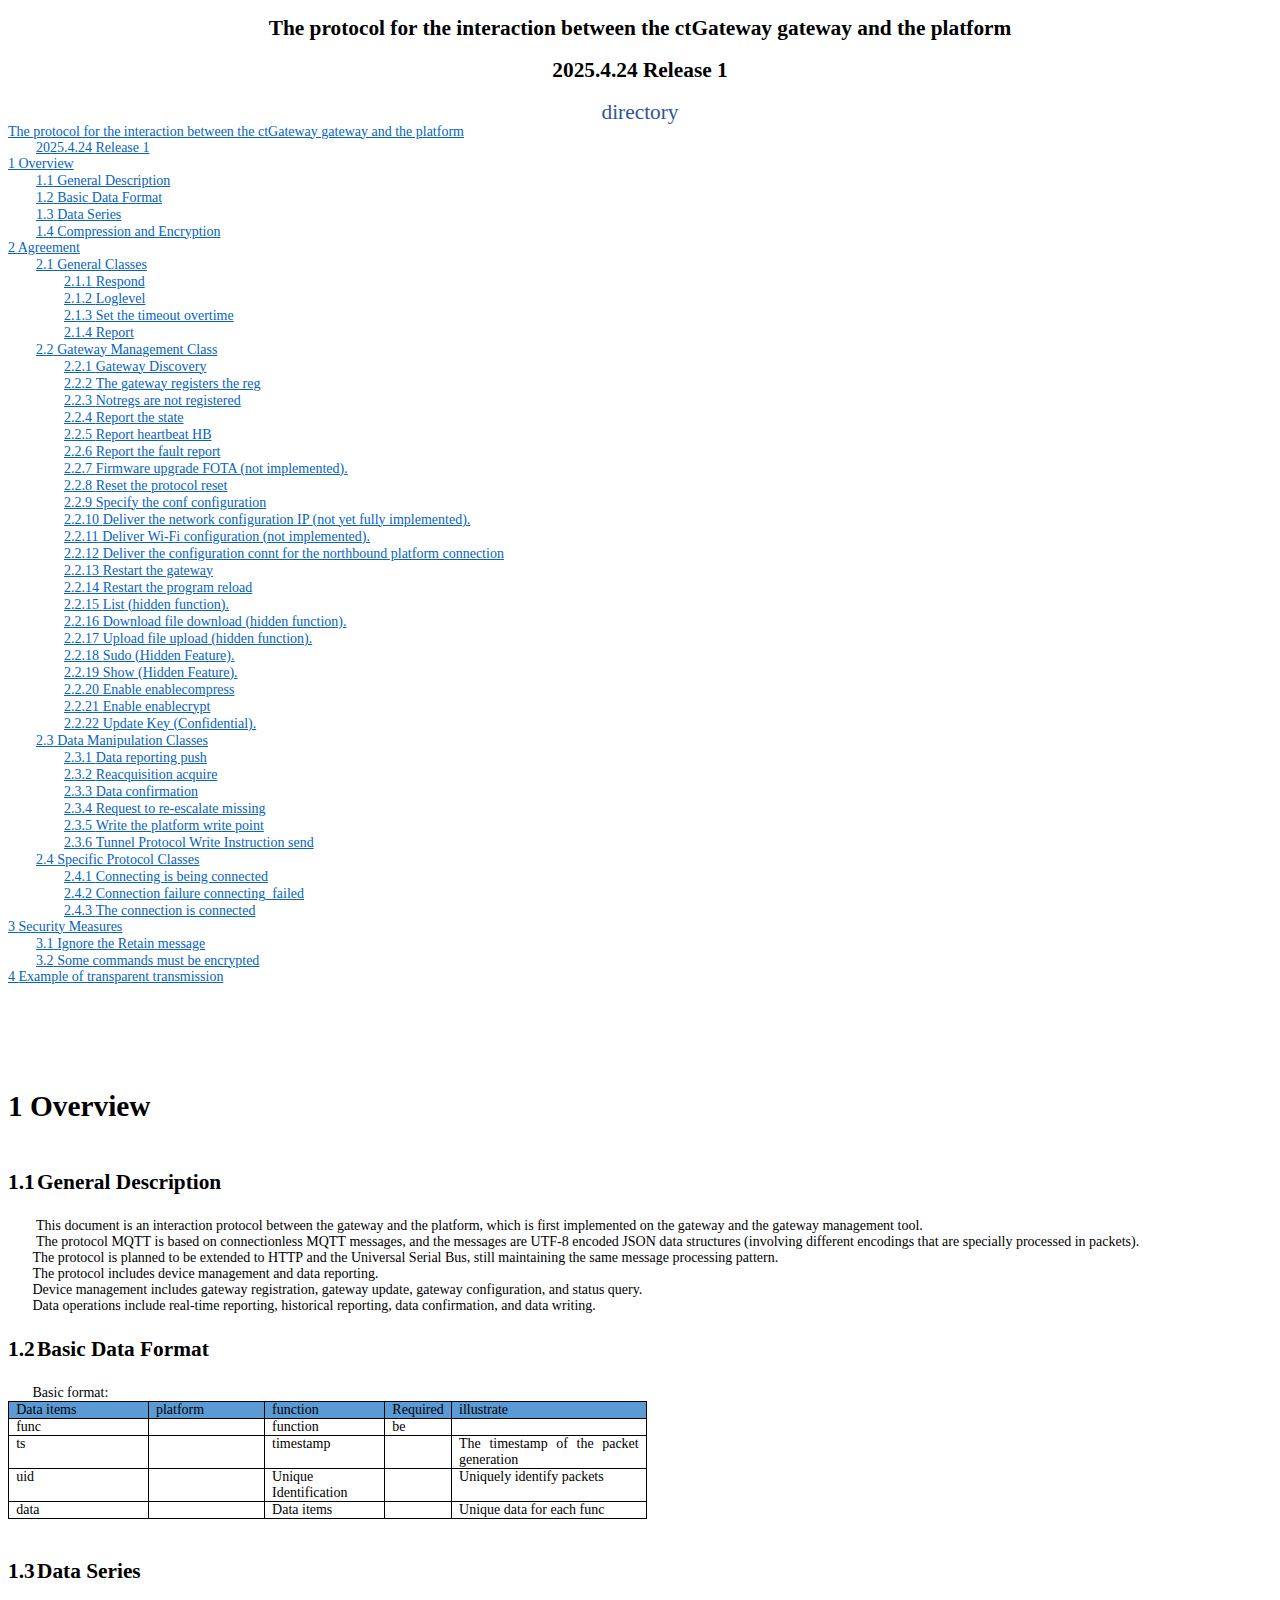
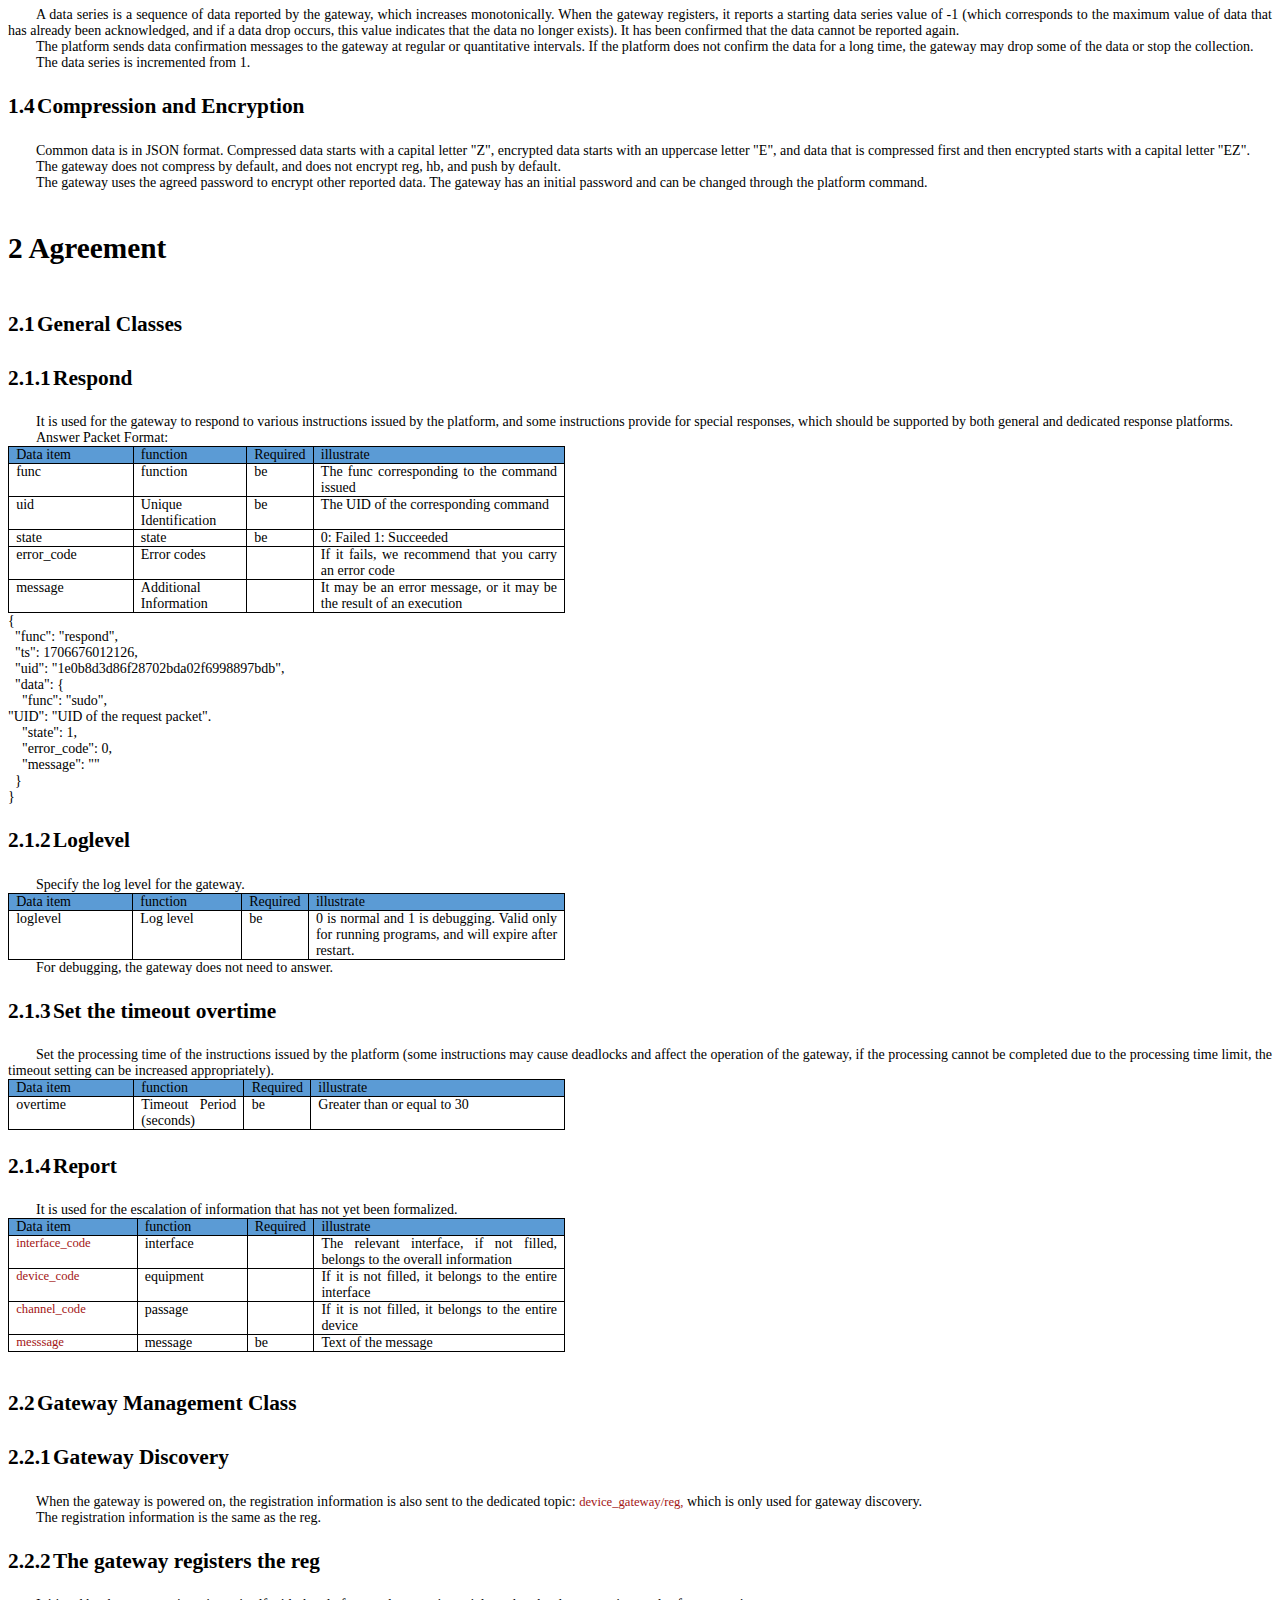
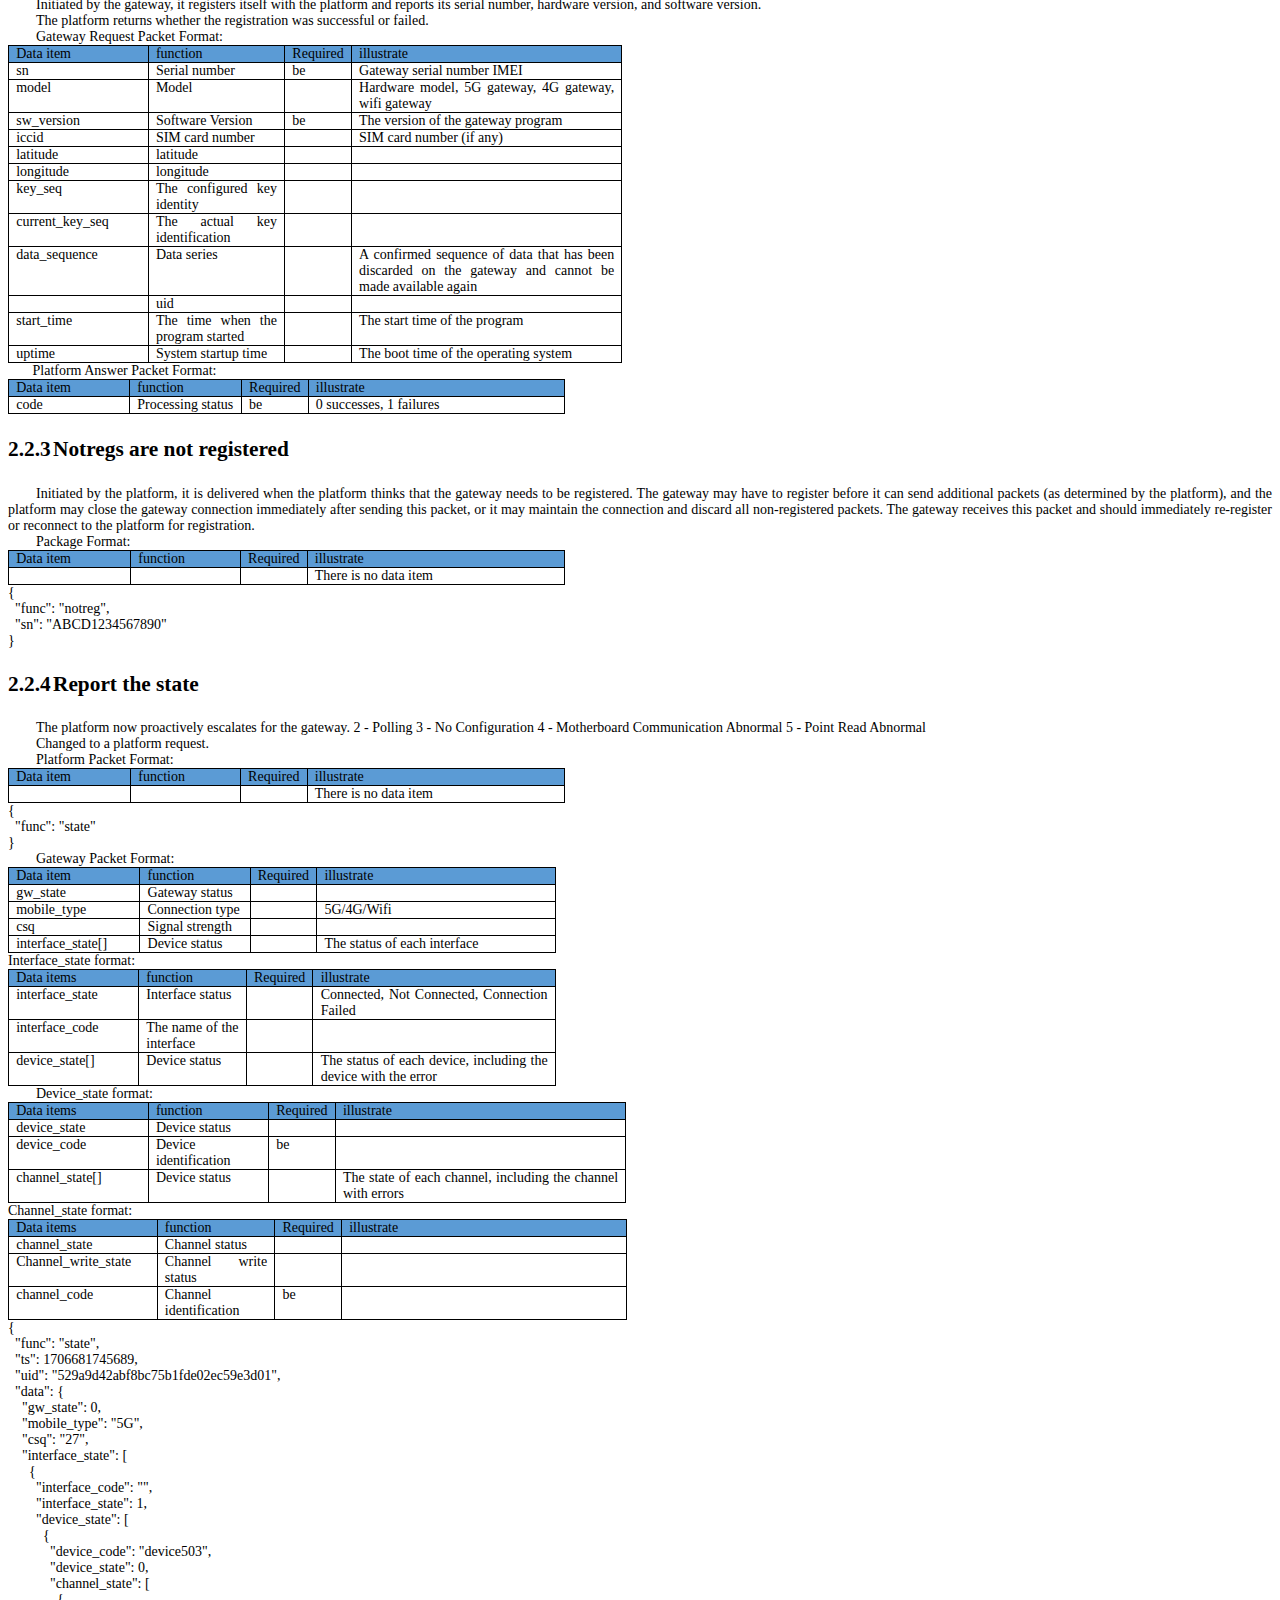
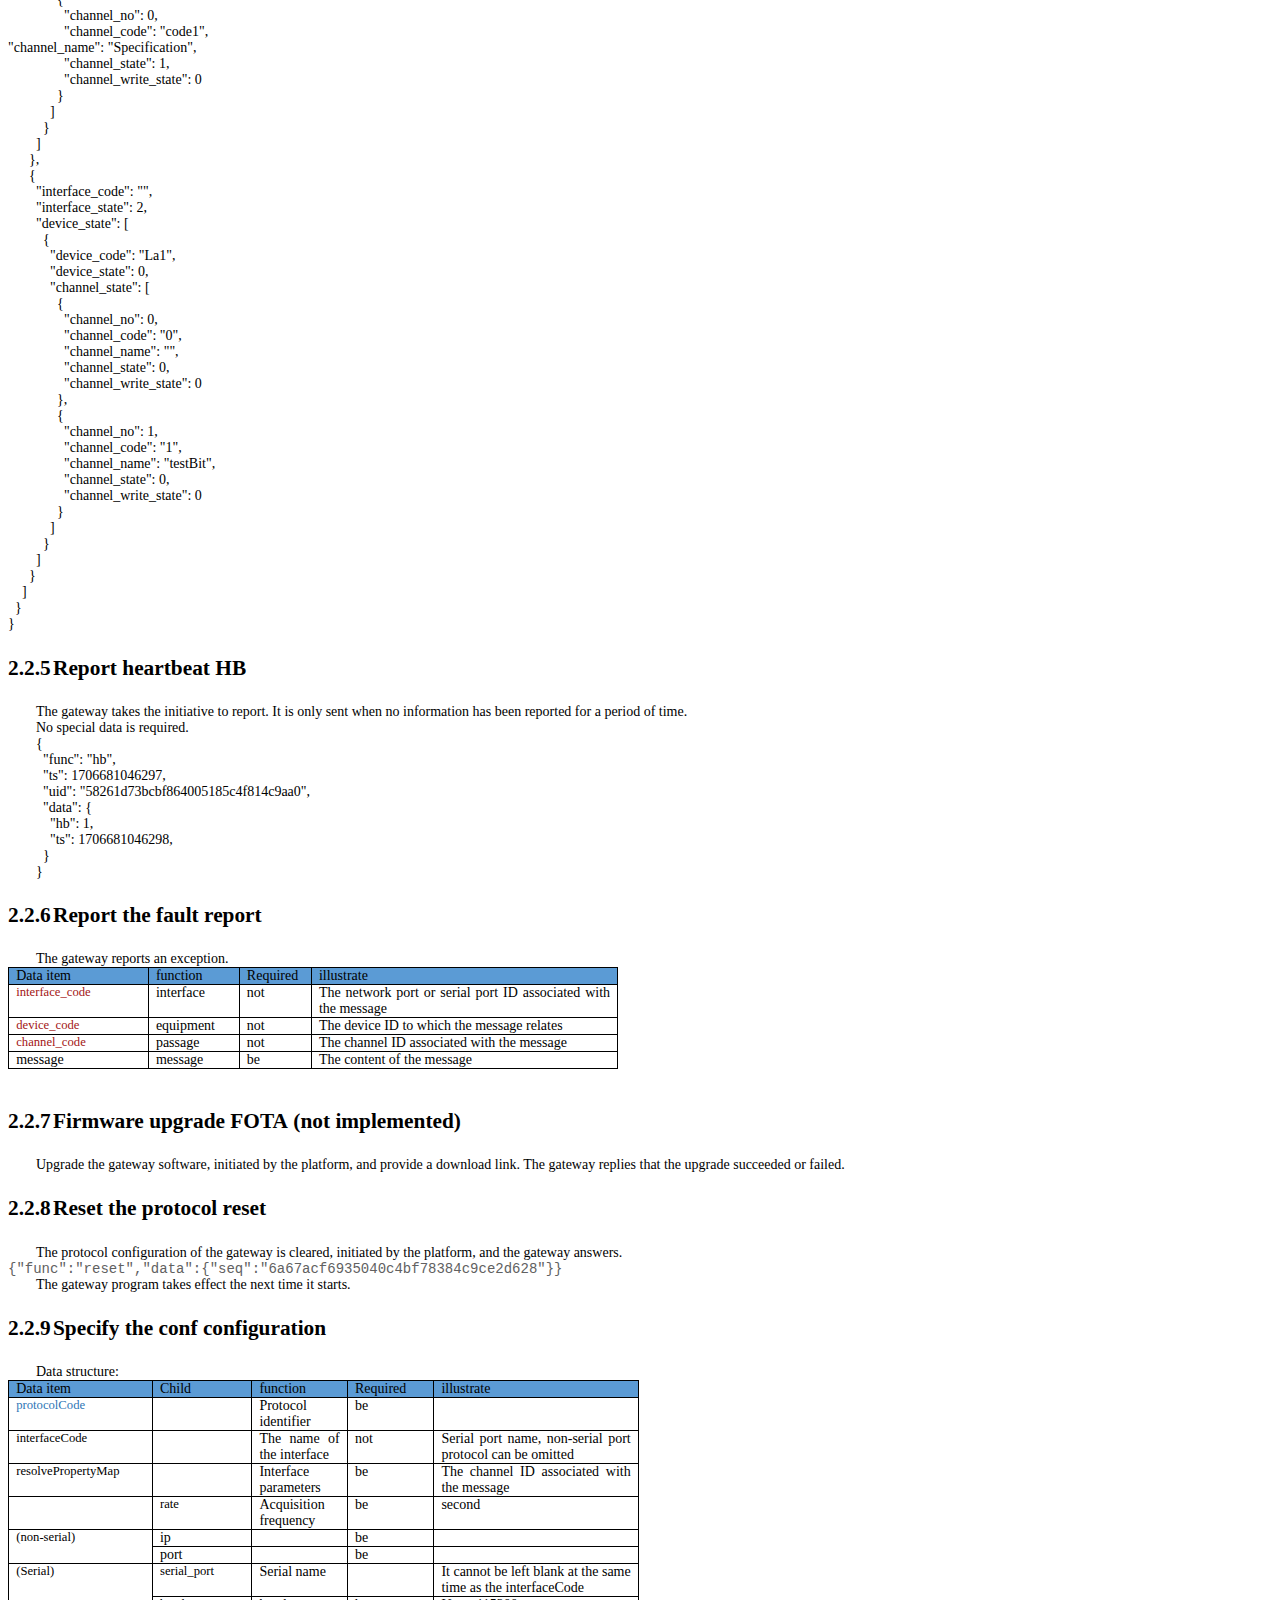
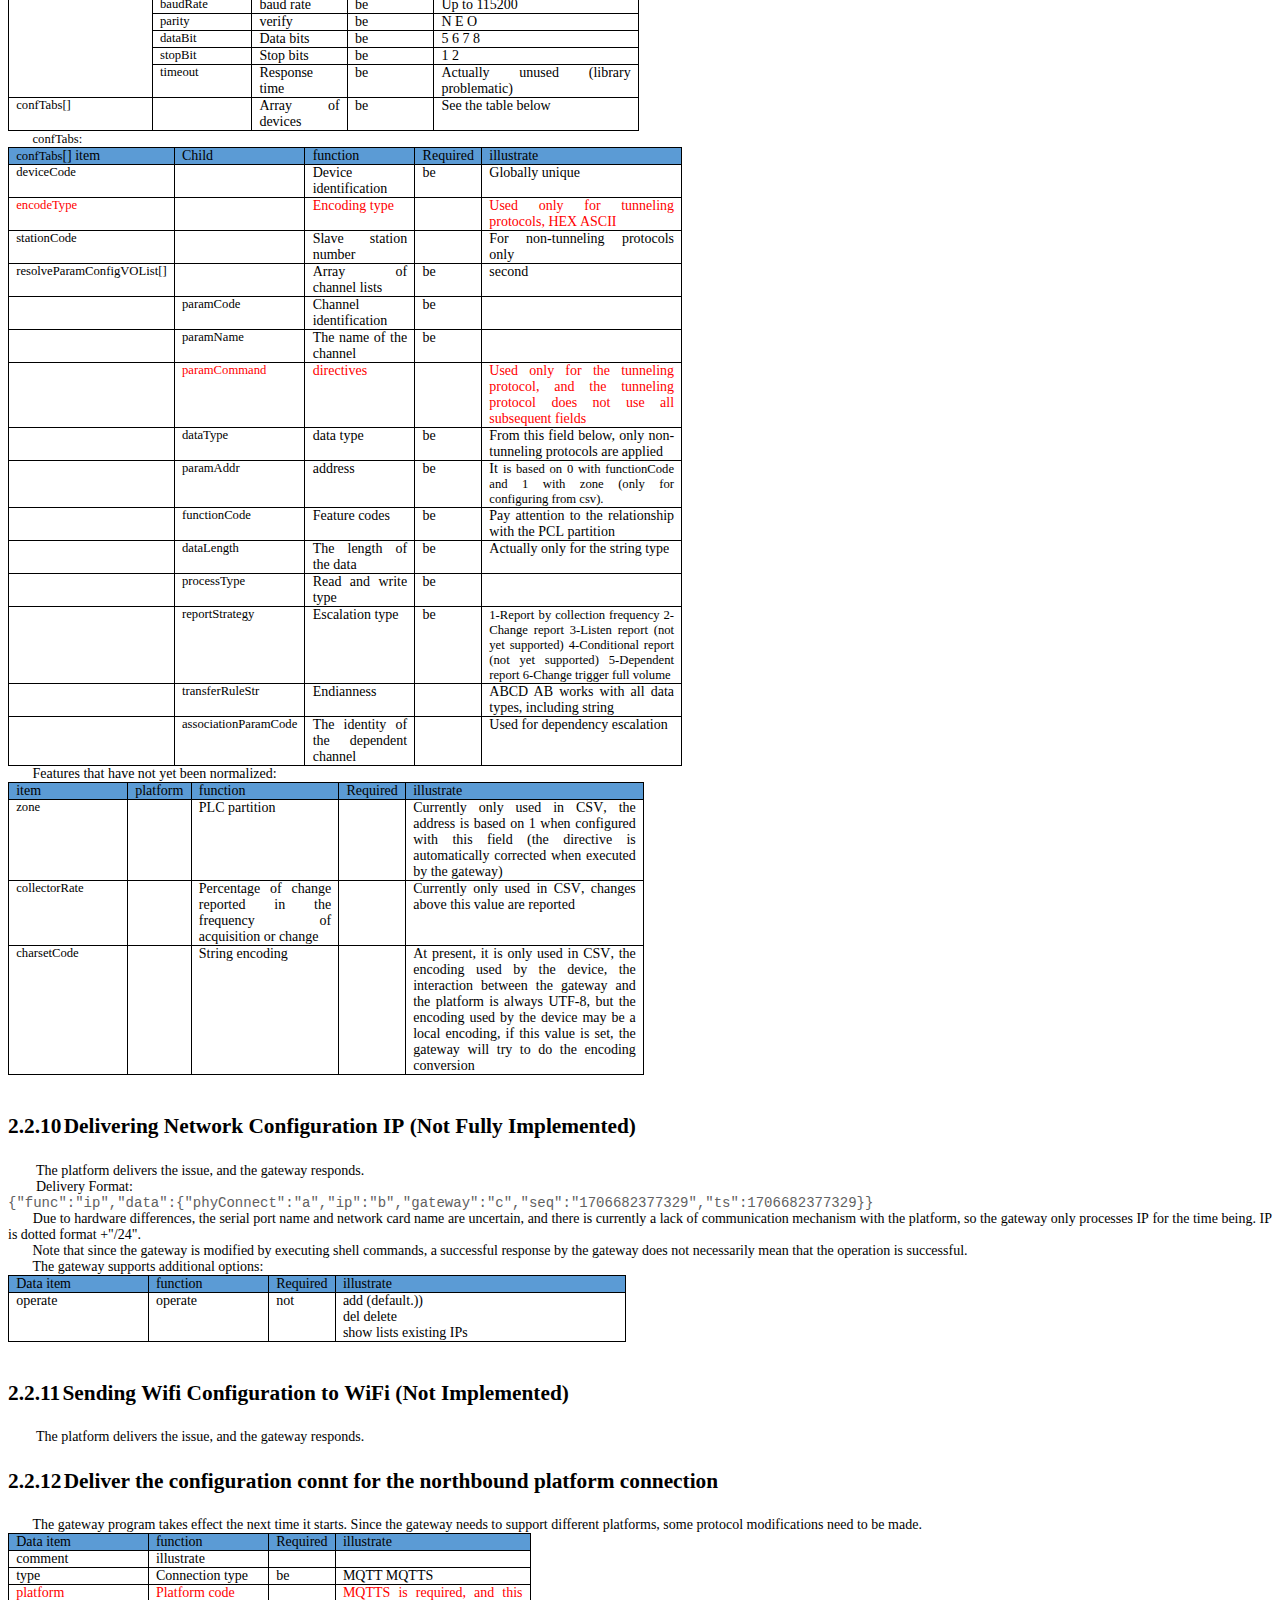
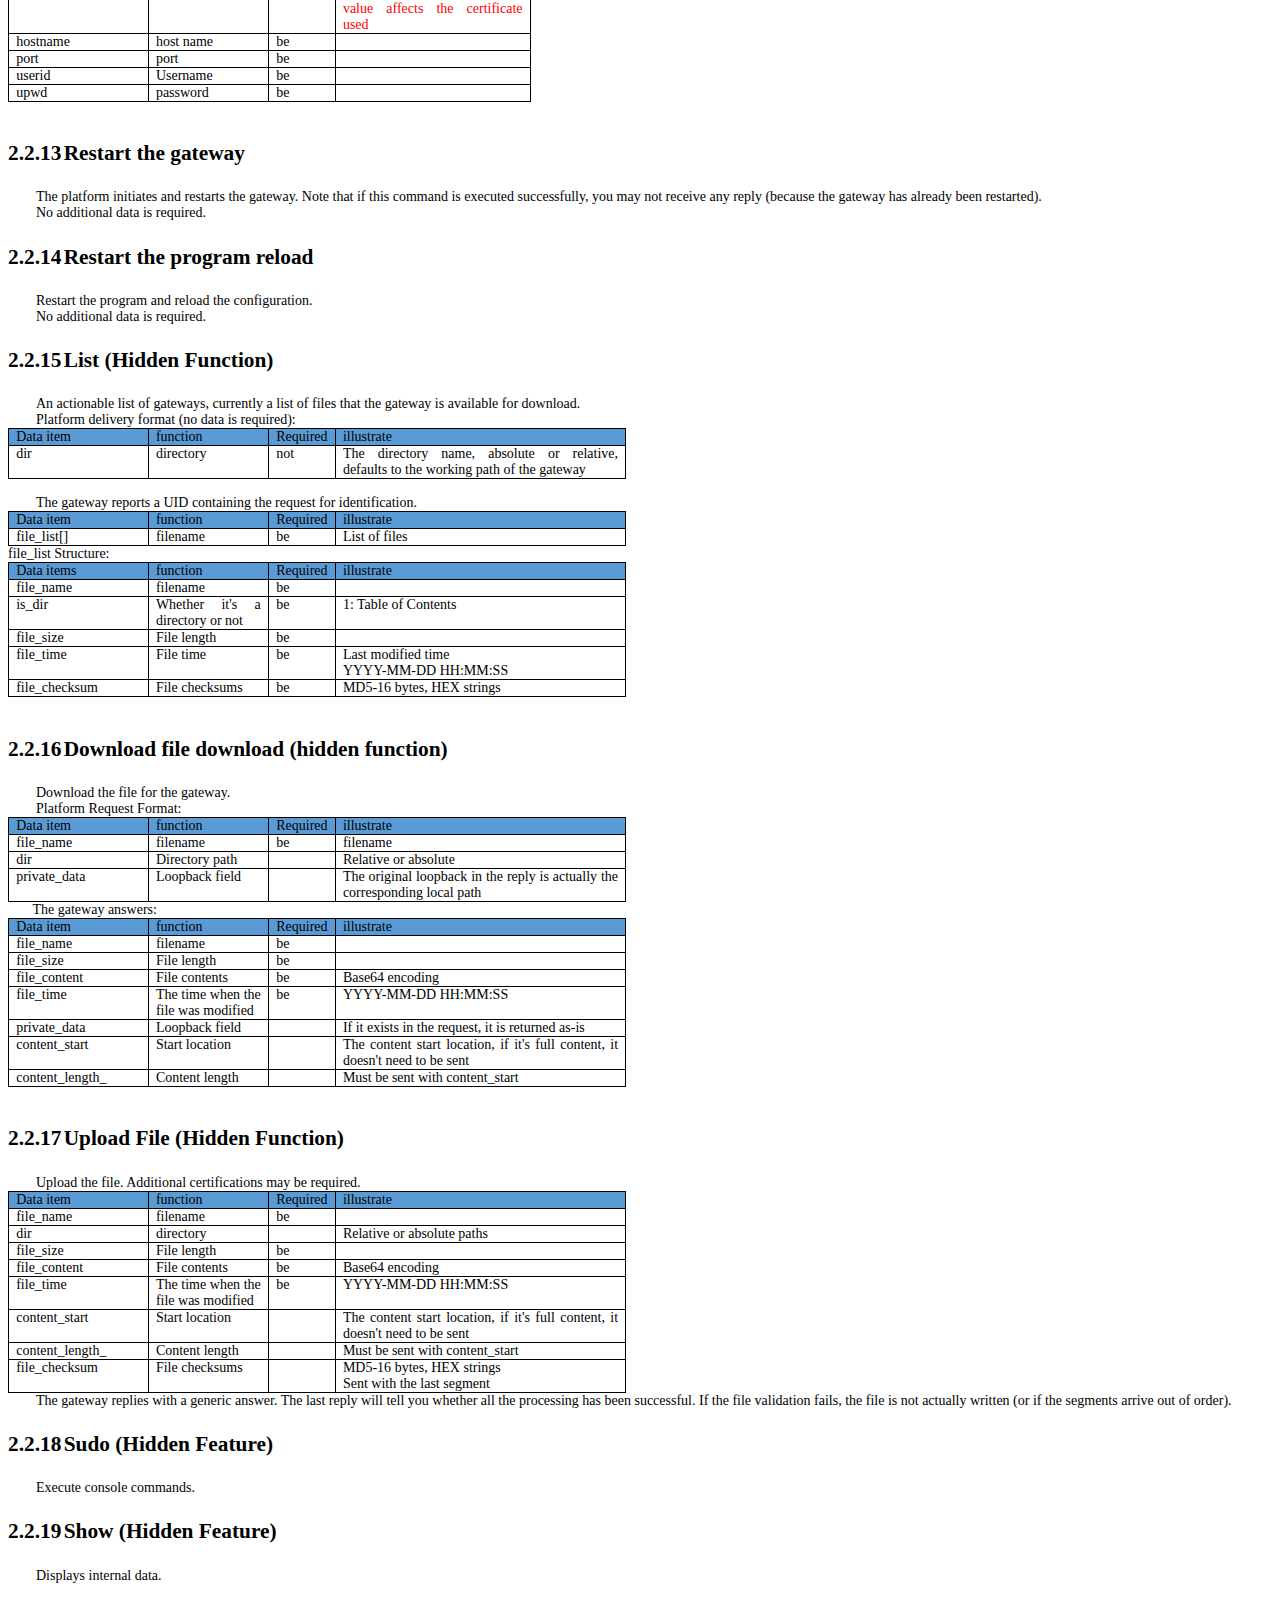
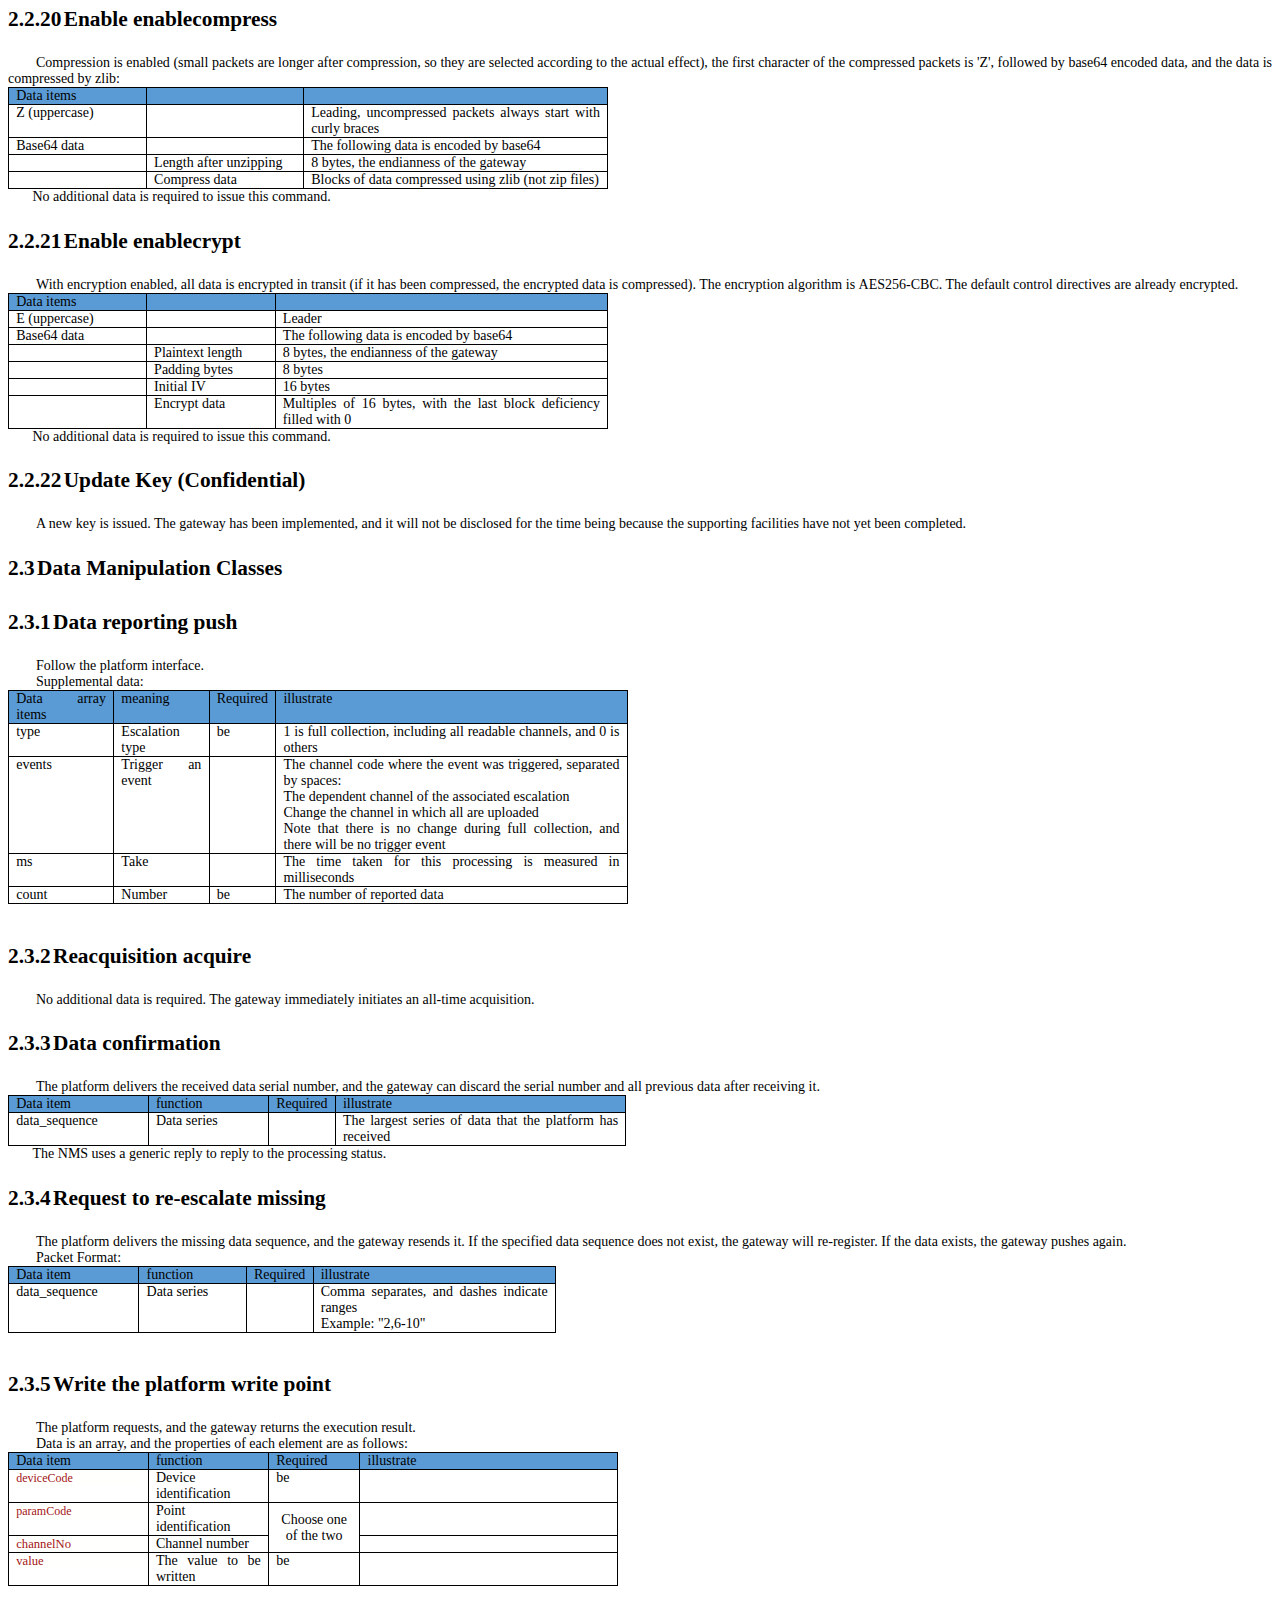
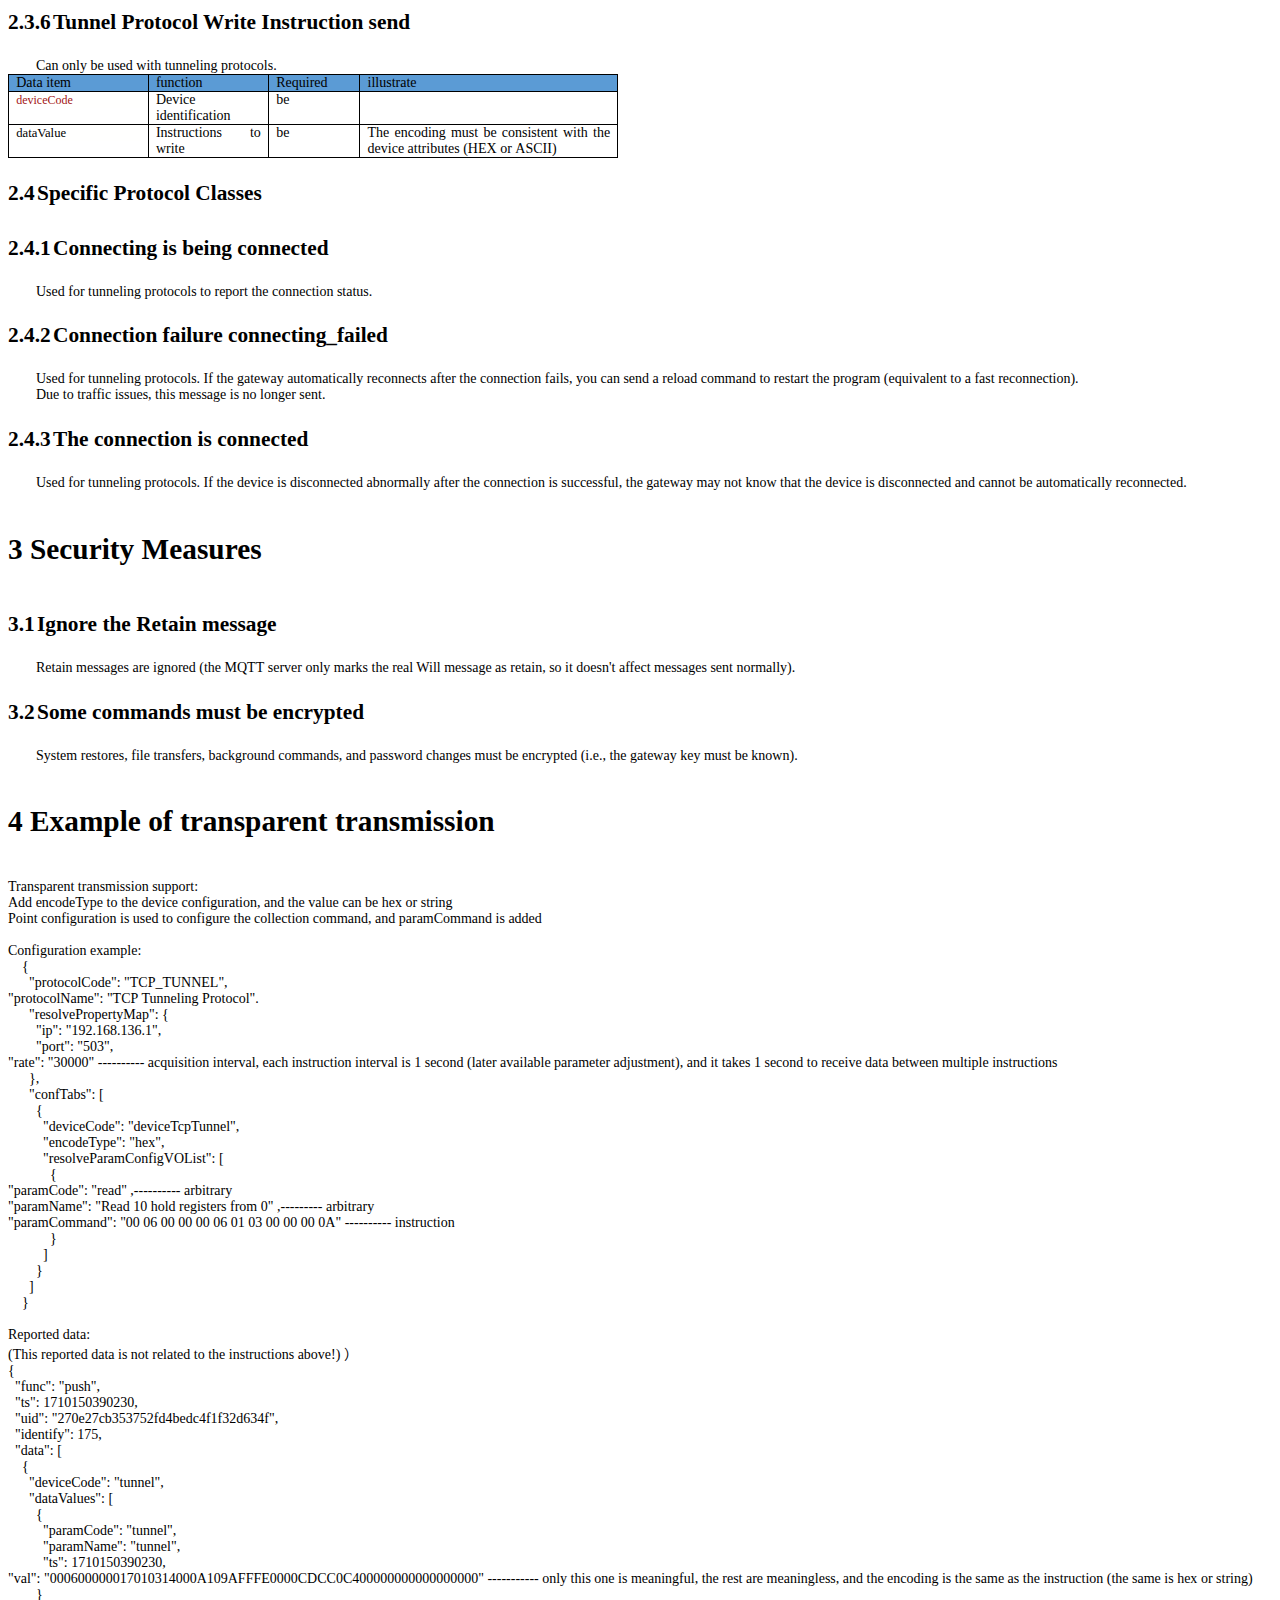
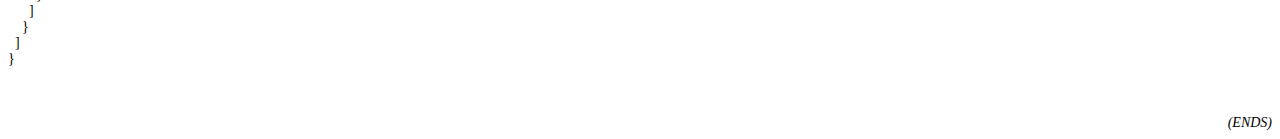
<file: doc/en/ctGateway_PlatformInterfaceProtocol.htm>
<!-- saved from url=(0075)file:///C:/working/ctGateway/doc/zh/ctGateway_PlatformInterfaceProtocol.htm -->
<html><head><meta http-equiv="Content-Type" content="text/html; charset=utf-8">

<meta name="Generator" content="Microsoft Word 15 (filtered)">
<style>
<!--
 /* Font Definitions */
 @font-face
	{font-family:宋体;
	panose-1:2 1 6 0 3 1 1 1 1 1;}
@font-face
	{font-family:"Cambria Math";
	panose-1:2 4 5 3 5 4 6 3 2 4;}
@font-face
	{font-family:等线;
	panose-1:2 1 6 0 3 1 1 1 1 1;}
@font-face
	{font-family:"等线 Light";
	panose-1:2 1 6 0 3 1 1 1 1 1;}
@font-face
	{font-family:新宋体;
	panose-1:2 1 6 9 3 1 1 1 1 1;}
@font-face
	{font-family:Consolas;
	panose-1:2 11 6 9 2 2 4 3 2 4;}
@font-face
	{font-family:"\@等线 Light";}
@font-face
	{font-family:"\@等线";
	panose-1:2 1 6 0 3 1 1 1 1 1;}
@font-face
	{font-family:"\@新宋体";}
@font-face
	{font-family:"\@宋体";
	panose-1:2 1 6 0 3 1 1 1 1 1;}
 /* Style Definitions */
 p.MsoNormal, li.MsoNormal, div.MsoNormal
	{margin:0cm;
	text-align:justify;
	text-justify:inter-ideograph;
	font-size:10.5pt;
	font-family:等线;}
h1
	{mso-style-link:"标题 1 字符";
	margin-top:17.0pt;
	margin-right:0cm;
	margin-bottom:16.5pt;
	margin-left:21.6pt;
	text-align:justify;
	text-justify:inter-ideograph;
	text-indent:-21.6pt;
	line-height:240%;
	page-break-after:avoid;
	font-size:22.0pt;
	font-family:等线;}
h2
	{mso-style-link:"标题 2 字符";
	margin-top:13.0pt;
	margin-right:0cm;
	margin-bottom:13.0pt;
	margin-left:28.8pt;
	text-align:justify;
	text-justify:inter-ideograph;
	text-indent:-28.8pt;
	line-height:173%;
	page-break-after:avoid;
	font-size:16.0pt;
	font-family:"等线 Light";}
h3
	{mso-style-link:"标题 3 字符";
	margin-top:13.0pt;
	margin-right:0cm;
	margin-bottom:13.0pt;
	margin-left:36.0pt;
	text-align:justify;
	text-justify:inter-ideograph;
	text-indent:-36.0pt;
	line-height:173%;
	page-break-after:avoid;
	font-size:16.0pt;
	font-family:等线;}
h4
	{mso-style-link:"标题 4 字符";
	margin-top:14.0pt;
	margin-right:0cm;
	margin-bottom:14.5pt;
	margin-left:43.2pt;
	text-align:justify;
	text-justify:inter-ideograph;
	text-indent:-43.2pt;
	line-height:156%;
	page-break-after:avoid;
	font-size:14.0pt;
	font-family:"等线 Light";}
h5
	{mso-style-link:"标题 5 字符";
	margin-top:14.0pt;
	margin-right:0cm;
	margin-bottom:14.5pt;
	margin-left:50.4pt;
	text-align:justify;
	text-justify:inter-ideograph;
	text-indent:-50.4pt;
	line-height:156%;
	page-break-after:avoid;
	font-size:14.0pt;
	font-family:等线;}
h6
	{mso-style-link:"标题 6 字符";
	margin-top:12.0pt;
	margin-right:0cm;
	margin-bottom:3.2pt;
	margin-left:57.6pt;
	text-align:justify;
	text-justify:inter-ideograph;
	text-indent:-57.6pt;
	line-height:133%;
	page-break-after:avoid;
	font-size:12.0pt;
	font-family:"等线 Light";}
p.MsoHeading7, li.MsoHeading7, div.MsoHeading7
	{mso-style-link:"标题 7 字符";
	margin-top:12.0pt;
	margin-right:0cm;
	margin-bottom:3.2pt;
	margin-left:64.8pt;
	text-align:justify;
	text-justify:inter-ideograph;
	text-indent:-64.8pt;
	line-height:133%;
	page-break-after:avoid;
	font-size:12.0pt;
	font-family:等线;
	font-weight:bold;}
p.MsoHeading8, li.MsoHeading8, div.MsoHeading8
	{mso-style-link:"标题 8 字符";
	margin-top:12.0pt;
	margin-right:0cm;
	margin-bottom:3.2pt;
	margin-left:72.0pt;
	text-align:justify;
	text-justify:inter-ideograph;
	text-indent:-72.0pt;
	line-height:133%;
	page-break-after:avoid;
	font-size:12.0pt;
	font-family:"等线 Light";}
p.MsoHeading9, li.MsoHeading9, div.MsoHeading9
	{mso-style-link:"标题 9 字符";
	margin-top:12.0pt;
	margin-right:0cm;
	margin-bottom:3.2pt;
	margin-left:79.2pt;
	text-align:justify;
	text-justify:inter-ideograph;
	text-indent:-79.2pt;
	line-height:133%;
	page-break-after:avoid;
	font-size:10.5pt;
	font-family:"等线 Light";}
p.MsoToc1, li.MsoToc1, div.MsoToc1
	{margin:0cm;
	text-align:justify;
	text-justify:inter-ideograph;
	font-size:10.5pt;
	font-family:等线;}
p.MsoToc2, li.MsoToc2, div.MsoToc2
	{margin-top:0cm;
	margin-right:0cm;
	margin-bottom:0cm;
	margin-left:21.0pt;
	text-align:justify;
	text-justify:inter-ideograph;
	font-size:10.5pt;
	font-family:等线;}
p.MsoToc3, li.MsoToc3, div.MsoToc3
	{margin-top:0cm;
	margin-right:0cm;
	margin-bottom:0cm;
	margin-left:42.0pt;
	text-align:justify;
	text-justify:inter-ideograph;
	font-size:10.5pt;
	font-family:等线;}
p.MsoTitle, li.MsoTitle, div.MsoTitle
	{mso-style-link:"标题 字符";
	margin-top:12.0pt;
	margin-right:0cm;
	margin-bottom:3.0pt;
	margin-left:0cm;
	text-align:center;
	font-size:16.0pt;
	font-family:"等线 Light";
	font-weight:bold;}
p.MsoSubtitle, li.MsoSubtitle, div.MsoSubtitle
	{mso-style-link:"副标题 字符";
	margin-top:12.0pt;
	margin-right:0cm;
	margin-bottom:3.0pt;
	margin-left:0cm;
	text-align:center;
	line-height:130%;
	font-size:16.0pt;
	font-family:等线;
	font-weight:bold;}
a:link, span.MsoHyperlink
	{color:#0563C1;
	text-decoration:underline;}
a:visited, span.MsoHyperlinkFollowed
	{color:#954F72;
	text-decoration:underline;}
pre
	{mso-style-link:"HTML 预设格式 字符";
	margin:0cm;
	margin-bottom:.0001pt;
	font-size:12.0pt;
	font-family:宋体;}
p.MsoTocHeading, li.MsoTocHeading, div.MsoTocHeading
	{margin-top:12.0pt;
	margin-right:0cm;
	margin-bottom:0cm;
	margin-left:0cm;
	line-height:107%;
	page-break-after:avoid;
	font-size:16.0pt;
	font-family:"等线 Light";
	color:#2F5496;}
span.a
	{mso-style-name:"标题 字符";
	mso-style-link:标题;
	font-family:"等线 Light";
	font-weight:bold;}
span.a0
	{mso-style-name:"副标题 字符";
	mso-style-link:副标题;
	font-weight:bold;}
span.1
	{mso-style-name:"标题 1 字符";
	mso-style-link:"标题 1";
	font-weight:bold;}
span.2
	{mso-style-name:"标题 2 字符";
	mso-style-link:"标题 2";
	font-family:"等线 Light";
	font-weight:bold;}
span.3
	{mso-style-name:"标题 3 字符";
	mso-style-link:"标题 3";
	font-weight:bold;}
span.4
	{mso-style-name:"标题 4 字符";
	mso-style-link:"标题 4";
	font-family:"等线 Light";
	font-weight:bold;}
span.5
	{mso-style-name:"标题 5 字符";
	mso-style-link:"标题 5";
	font-weight:bold;}
span.6
	{mso-style-name:"标题 6 字符";
	mso-style-link:"标题 6";
	font-family:"等线 Light";
	font-weight:bold;}
span.7
	{mso-style-name:"标题 7 字符";
	mso-style-link:"标题 7";
	font-weight:bold;}
span.8
	{mso-style-name:"标题 8 字符";
	mso-style-link:"标题 8";
	font-family:"等线 Light";}
span.9
	{mso-style-name:"标题 9 字符";
	mso-style-link:"标题 9";
	font-family:"等线 Light";}
span.HTML
	{mso-style-name:"HTML 预设格式 字符";
	mso-style-link:"HTML 预设格式";
	font-family:宋体;}
.MsoChpDefault
	{font-family:等线;}
 /* Page Definitions */
 @page WordSection1
	{size:595.3pt 841.9pt;
	margin:72.0pt 90.0pt 72.0pt 90.0pt;
	layout-grid:15.6pt;}
div.WordSection1
	{page:WordSection1;}
 /* List Definitions */
 ol
	{margin-bottom:0cm;}
ul
	{margin-bottom:0cm;}
-->
</style>

</head>

<body lang="ZH-CN" link="#0563C1" vlink="#954F72" style="word-wrap:break-word;
text-justify-trim:punctuation">

<div class="WordSection1" style="layout-grid:15.6pt">

<p class="MsoTitle"><a name="_Toc196388854" _msttexthash="3824847" _msthash="0"><span lang="EN-US" _istranslated="1">The protocol for the interaction between the ctGateway</span> gateway and the platform</a></p>

<p class="MsoSubtitle"><a name="_Toc196388855" _msttexthash="253734" _msthash="1"><span lang="EN-US" _istranslated="1">2025.4.24 </span>Release <span lang="EN-US" _istranslated="1">1</span></a></p>

<p class="MsoTocHeading" align="center" style="text-align:center" _msttexthash="141843" _msthash="2">directory</p>

<p class="MsoToc1"><span lang="EN-US"><a href="file:///C:/working/ctGateway/doc/zh/ctGateway_PlatformInterfaceProtocol.htm#_Toc196388854"><font _mstmutation="1" _msttexthash="3824847" _msthash="3">The <span lang="EN-US" _mstmutation="1" _istranslated="1"><span lang="EN-US" _istranslated="1">protocol for the interaction between the ctGateway gateway and the platform</span></span></font><span style="color:windowtext;
display:none;text-decoration:none" _msttexthash="14352" _msthidden="1" _msthash="4">... </span><span style="color:windowtext;display:none;text-decoration:none" _msttexthash="4459" _msthidden="1" _msthash="5">1</span></a></span></p>

<p class="MsoToc2"><span lang="EN-US"><a href="file:///C:/working/ctGateway/doc/zh/ctGateway_PlatformInterfaceProtocol.htm#_Toc196388855"><font _mstmutation="1" _msttexthash="253734" _msthash="6">2025.4.24 <span lang="EN-US" _mstmutation="1" _istranslated="1"><span lang="EN-US" _istranslated="1">Release 1</span></span></font><span style="color:windowtext;
display:none;text-decoration:none" _msttexthash="4186" _msthidden="1" _msthash="7">. </span><span style="color:windowtext;display:none;text-decoration:none" _msttexthash="4459" _msthidden="1" _msthash="8">1</span></a></span></p>

<p class="MsoToc1"><span lang="EN-US"><a href="file:///C:/working/ctGateway/doc/zh/ctGateway_PlatformInterfaceProtocol.htm#_Toc196388856"><font _mstmutation="1" _msttexthash="133653" _msthash="9"><span style="font-size:11.0pt;color:windowtext;text-decoration:none" _mstmutation="1" _istranslated="1"> </span> 1 <span lang="EN-US" _mstmutation="1" _istranslated="1"><span lang="EN-US" _istranslated="1">Overview</span></span></font><span style="color:windowtext;
display:none;text-decoration:none" _msttexthash="14352" _msthidden="1" _msthash="10">... </span><span style="color:windowtext;display:none;text-decoration:none" _msttexthash="4641" _msthidden="1" _msthash="11">3</span></a></span></p>

<p class="MsoToc2"><span lang="EN-US"><a href="file:///C:/working/ctGateway/doc/zh/ctGateway_PlatformInterfaceProtocol.htm#_Toc196388857"><font _mstmutation="1" _msttexthash="468897" _msthash="12">1.1<span style="font-size:11.0pt;color:windowtext;text-decoration:none" _mstmutation="1" _istranslated="1"> </span><span lang="EN-US" _mstmutation="1" _istranslated="1"><span lang="EN-US" _istranslated="1">General Description</span></span></font><span style="color:windowtext;
display:none;text-decoration:none" _msttexthash="14352" _msthidden="1" _msthash="13">... </span><span style="color:windowtext;display:none;text-decoration:none" _msttexthash="4641" _msthidden="1" _msthash="14">3</span></a></span></p>

<p class="MsoToc2"><span lang="EN-US"><a href="file:///C:/working/ctGateway/doc/zh/ctGateway_PlatformInterfaceProtocol.htm#_Toc196388858"><font _mstmutation="1" _msttexthash="346658" _msthash="15">1.2<span style="font-size:11.0pt;color:windowtext;text-decoration:none" _mstmutation="1" _istranslated="1"> </span><span lang="EN-US" _mstmutation="1" _istranslated="1"><span lang="EN-US" _istranslated="1">Basic Data Format</span></span></font><span style="color:windowtext;
display:none;text-decoration:none" _msttexthash="14352" _msthidden="1" _msthash="16">... </span><span style="color:windowtext;display:none;text-decoration:none" _msttexthash="4641" _msthidden="1" _msthash="17">3</span></a></span></p>

<p class="MsoToc2"><span lang="EN-US"><a href="file:///C:/working/ctGateway/doc/zh/ctGateway_PlatformInterfaceProtocol.htm#_Toc196388859"><font _mstmutation="1" _msttexthash="206167" _msthash="18">1.3<span style="font-size:11.0pt;color:windowtext;text-decoration:none" _mstmutation="1" _istranslated="1"> </span><span lang="EN-US" _mstmutation="1" _istranslated="1"><span lang="EN-US" _istranslated="1">Data Series</span></span></font><span style="color:windowtext;
display:none;text-decoration:none" _msttexthash="14352" _msthidden="1" _msthash="19">... </span><span style="color:windowtext;display:none;text-decoration:none" _msttexthash="4641" _msthidden="1" _msthash="20">3</span></a></span></p>

<p class="MsoToc2"><span lang="EN-US"><a href="file:///C:/working/ctGateway/doc/zh/ctGateway_PlatformInterfaceProtocol.htm#_Toc196388860"><font _mstmutation="1" _msttexthash="731991" _msthash="21">1.4<span style="font-size:11.0pt;color:windowtext;text-decoration:none" _mstmutation="1" _istranslated="1"> </span><span lang="EN-US" _mstmutation="1" _istranslated="1"><span lang="EN-US" _istranslated="1">Compression and Encryption</span></span></font><span style="color:windowtext;
display:none;text-decoration:none" _msttexthash="14352" _msthidden="1" _msthash="22">... </span><span style="color:windowtext;display:none;text-decoration:none" _msttexthash="4641" _msthidden="1" _msthash="23">3</span></a></span></p>

<p class="MsoToc1"><span lang="EN-US"><a href="file:///C:/working/ctGateway/doc/zh/ctGateway_PlatformInterfaceProtocol.htm#_Toc196388861"><font _mstmutation="1" _msttexthash="150761" _msthash="24"><span style="font-size:11.0pt;color:windowtext;text-decoration:none" _mstmutation="1" _istranslated="1"> </span> 2 <span lang="EN-US" _mstmutation="1" _istranslated="1"><span lang="EN-US" _istranslated="1">Agreement</span></span></font><span style="color:windowtext;
display:none;text-decoration:none" _msttexthash="14352" _msthidden="1" _msthash="25">... </span><span style="color:windowtext;display:none;text-decoration:none" _msttexthash="4732" _msthidden="1" _msthash="26">4</span></a></span></p>

<p class="MsoToc2"><span lang="EN-US"><a href="file:///C:/working/ctGateway/doc/zh/ctGateway_PlatformInterfaceProtocol.htm#_Toc196388862"><font _mstmutation="1" _msttexthash="323700" _msthash="27">2.1<span style="font-size:11.0pt;color:windowtext;text-decoration:none" _mstmutation="1" _istranslated="1"> </span><span lang="EN-US" _mstmutation="1" _istranslated="1"><span lang="EN-US" _istranslated="1">General Classes</span></span></font><span style="color:windowtext;
display:none;text-decoration:none" _msttexthash="14352" _msthidden="1" _msthash="28">... </span><span style="color:windowtext;display:none;text-decoration:none" _msttexthash="4732" _msthidden="1" _msthash="29">4</span></a></span></p>

<p class="MsoToc3"><span lang="EN-US"><a href="file:///C:/working/ctGateway/doc/zh/ctGateway_PlatformInterfaceProtocol.htm#_Toc196388863"><font _mstmutation="1" _msttexthash="171483" _msthash="30">2.1.1<span style="font-size:11.0pt;color:windowtext;text-decoration:none" _mstmutation="1" _istranslated="1"> </span><span lang="EN-US" _mstmutation="1" _istranslated="1"><span lang="EN-US" _istranslated="1">Respond</span></span></font><span style="color:windowtext;
display:none;text-decoration:none" _msttexthash="4186" _msthidden="1" _msthash="31">. </span><span style="color:windowtext;display:none;text-decoration:none" _msttexthash="4732" _msthidden="1" _msthash="32">4</span></a></span></p>

<p class="MsoToc3"><span lang="EN-US"><a href="file:///C:/working/ctGateway/doc/zh/ctGateway_PlatformInterfaceProtocol.htm#_Toc196388864"><font _mstmutation="1" _msttexthash="196014" _msthash="33">2.1.2<span style="font-size:11.0pt;color:windowtext;text-decoration:none" _mstmutation="1" _istranslated="1"> </span><span lang="EN-US" _mstmutation="1" _istranslated="1"><span lang="EN-US" _istranslated="1">Loglevel</span></span></font><span style="color:windowtext;
display:none;text-decoration:none"> </span><span style="color:windowtext;display:none;text-decoration:none" _msttexthash="4732" _msthidden="1" _msthash="34">4</span></a></span></p>

<p class="MsoToc3"><span lang="EN-US"><a href="file:///C:/working/ctGateway/doc/zh/ctGateway_PlatformInterfaceProtocol.htm#_Toc196388865"><font _mstmutation="1" _msttexthash="681486" _msthash="35">2.1.3<span style="font-size:11.0pt;color:windowtext;text-decoration:none" _mstmutation="1" _istranslated="1"> </span><span lang="EN-US" _mstmutation="1" _istranslated="1"><span lang="EN-US" _istranslated="1">Set the timeout overtime</span></span></font><span style="color:windowtext;
display:none;text-decoration:none" _msttexthash="4186" _msthidden="1" _msthash="36">. </span><span style="color:windowtext;display:none;text-decoration:none" _msttexthash="4732" _msthidden="1" _msthash="37">4</span></a></span></p>

<p class="MsoToc3"><span lang="EN-US"><a href="file:///C:/working/ctGateway/doc/zh/ctGateway_PlatformInterfaceProtocol.htm#_Toc196388866"><font _mstmutation="1" _msttexthash="149721" _msthash="38">2.1.4<span style="font-size:11.0pt;color:windowtext;text-decoration:none" _mstmutation="1" _istranslated="1"> </span><span lang="EN-US" _mstmutation="1" _istranslated="1"><span lang="EN-US" _istranslated="1">Report</span></span></font><span style="color:windowtext;
display:none;text-decoration:none"> </span><span style="color:windowtext;display:none;text-decoration:none" _msttexthash="4823" _msthidden="1" _msthash="39">5</span></a></span></p>

<p class="MsoToc2"><span lang="EN-US"><a href="file:///C:/working/ctGateway/doc/zh/ctGateway_PlatformInterfaceProtocol.htm#_Toc196388867"><font _mstmutation="1" _msttexthash="617955" _msthash="40">2.2<span style="font-size:11.0pt;color:windowtext;text-decoration:none" _mstmutation="1" _istranslated="1"> </span><span lang="EN-US" _mstmutation="1" _istranslated="1"><span lang="EN-US" _istranslated="1">Gateway Management Class</span></span></font><span style="color:windowtext;
display:none;text-decoration:none" _msttexthash="14352" _msthidden="1" _msthash="41">... </span><span style="color:windowtext;display:none;text-decoration:none" _msttexthash="4823" _msthidden="1" _msthash="42">5</span></a></span></p>

<p class="MsoToc3"><span lang="EN-US"><a href="file:///C:/working/ctGateway/doc/zh/ctGateway_PlatformInterfaceProtocol.htm#_Toc196388868"><font _mstmutation="1" _msttexthash="458588" _msthash="43">2.2.1<span style="font-size:11.0pt;color:windowtext;text-decoration:none" _mstmutation="1" _istranslated="1"> </span><span lang="EN-US" _mstmutation="1" _istranslated="1"><span lang="EN-US" _istranslated="1">Gateway Discovery</span></span></font><span style="color:windowtext;
display:none;text-decoration:none" _msttexthash="14352" _msthidden="1" _msthash="44">... </span><span style="color:windowtext;display:none;text-decoration:none" _msttexthash="4823" _msthidden="1" _msthash="45">5</span></a></span></p>

<p class="MsoToc3"><span lang="EN-US"><a href="file:///C:/working/ctGateway/doc/zh/ctGateway_PlatformInterfaceProtocol.htm#_Toc196388869"><font _mstmutation="1" _msttexthash="865683" _msthash="46">2.2.2<span style="font-size:11.0pt;color:windowtext;text-decoration:none" _mstmutation="1" _istranslated="1"> </span> The <span lang="EN-US" _mstmutation="1" _istranslated="1"><span lang="EN-US" _istranslated="1">gateway registers the reg</span></span></font><span style="color:windowtext;
display:none;text-decoration:none" _msttexthash="4186" _msthidden="1" _msthash="47">. </span><span style="color:windowtext;display:none;text-decoration:none" _msttexthash="4823" _msthidden="1" _msthash="48">5</span></a></span></p>

<p class="MsoToc3"><span lang="EN-US"><a href="file:///C:/working/ctGateway/doc/zh/ctGateway_PlatformInterfaceProtocol.htm#_Toc196388870"><font _mstmutation="1" _msttexthash="765232" _msthash="49">2.2.3<span style="font-size:11.0pt;color:windowtext;text-decoration:none" _mstmutation="1" _istranslated="1"> </span><span lang="EN-US" _mstmutation="1" _istranslated="1"><span lang="EN-US" _istranslated="1">Notregs are not registered</span></span></font><span style="color:windowtext;
display:none;text-decoration:none" _msttexthash="4186" _msthidden="1" _msthash="50">. </span><span style="color:windowtext;display:none;text-decoration:none" _msttexthash="4914" _msthidden="1" _msthash="51">6</span></a></span></p>

<p class="MsoToc3"><span lang="EN-US"><a href="file:///C:/working/ctGateway/doc/zh/ctGateway_PlatformInterfaceProtocol.htm#_Toc196388871"><font _mstmutation="1" _msttexthash="391521" _msthash="52">2.2.4<span style="font-size:11.0pt;color:windowtext;text-decoration:none" _mstmutation="1" _istranslated="1"> </span><span lang="EN-US" _mstmutation="1" _istranslated="1"><span lang="EN-US" _istranslated="1">Report the state</span></span></font><span style="color:windowtext;
display:none;text-decoration:none" _msttexthash="4186" _msthidden="1" _msthash="53">. </span><span style="color:windowtext;display:none;text-decoration:none" _msttexthash="4914" _msthidden="1" _msthash="54">6</span></a></span></p>

<p class="MsoToc3"><span lang="EN-US"><a href="file:///C:/working/ctGateway/doc/zh/ctGateway_PlatformInterfaceProtocol.htm#_Toc196388872"><font _mstmutation="1" _msttexthash="469625" _msthash="55">2.2.5<span style="font-size:11.0pt;color:windowtext;text-decoration:none" _mstmutation="1" _istranslated="1"> </span><span lang="EN-US" _mstmutation="1" _istranslated="1"><span lang="EN-US" _istranslated="1">Report heartbeat HB</span></span></font><span style="color:windowtext;
display:none;text-decoration:none" _msttexthash="4186" _msthidden="1" _msthash="56">. </span><span style="color:windowtext;display:none;text-decoration:none" _msttexthash="5096" _msthidden="1" _msthash="57">8</span></a></span></p>

<p class="MsoToc3"><span lang="EN-US"><a href="file:///C:/working/ctGateway/doc/zh/ctGateway_PlatformInterfaceProtocol.htm#_Toc196388873"><font _mstmutation="1" _msttexthash="638989" _msthash="58">2.2.6<span style="font-size:11.0pt;color:windowtext;text-decoration:none" _mstmutation="1" _istranslated="1"> </span><span lang="EN-US" _mstmutation="1" _istranslated="1"><span lang="EN-US" _istranslated="1">Report the fault report</span></span></font><span style="color:windowtext;
display:none;text-decoration:none"> </span><span style="color:windowtext;display:none;text-decoration:none" _msttexthash="5096" _msthidden="1" _msthash="59">8</span></a></span></p>

<p class="MsoToc3"><span lang="EN-US"><a href="file:///C:/working/ctGateway/doc/zh/ctGateway_PlatformInterfaceProtocol.htm#_Toc196388874"><font _mstmutation="1" _msttexthash="1351597" _msthash="60">2.2.7<span style="font-size:11.0pt;color:windowtext;text-decoration:none" _mstmutation="1" _istranslated="1"> </span><span lang="EN-US" _mstmutation="1" _istranslated="1"><span lang="EN-US" _istranslated="1">Firmware upgrade FOTA</span></span> <span lang="EN-US" _mstmutation="1" _istranslated="1"><span lang="EN-US" _istranslated="1">(not implemented).</span></span></font><span style="color:windowtext;display:none;
text-decoration:none" _msttexthash="14352" _msthidden="1" _msthash="61">... </span><span style="color:windowtext;display:none;text-decoration:none" _msttexthash="5187" _msthidden="1" _msthash="62">9</span></a></span></p>

<p class="MsoToc3"><span lang="EN-US"><a href="file:///C:/working/ctGateway/doc/zh/ctGateway_PlatformInterfaceProtocol.htm#_Toc196388875"><font _mstmutation="1" _msttexthash="680992" _msthash="63">2.2.8<span style="font-size:11.0pt;color:windowtext;text-decoration:none" _mstmutation="1" _istranslated="1"> </span><span lang="EN-US" _mstmutation="1" _istranslated="1"><span lang="EN-US" _istranslated="1">Reset the protocol reset</span></span></font><span style="color:windowtext;
display:none;text-decoration:none"> </span><span style="color:windowtext;display:none;text-decoration:none" _msttexthash="5187" _msthidden="1" _msthash="64">9</span></a></span></p>

<p class="MsoToc3"><span lang="EN-US"><a href="file:///C:/working/ctGateway/doc/zh/ctGateway_PlatformInterfaceProtocol.htm#_Toc196388876"><font _mstmutation="1" _msttexthash="967291" _msthash="65">2.2.9<span style="font-size:11.0pt;color:windowtext;text-decoration:none" _mstmutation="1" _istranslated="1"> </span><span lang="EN-US" _mstmutation="1" _istranslated="1"><span lang="EN-US" _istranslated="1">Specify the conf configuration</span></span></font><span style="color:windowtext;
display:none;text-decoration:none"> </span><span style="color:windowtext;display:none;text-decoration:none" _msttexthash="5187" _msthidden="1" _msthash="66">9</span></a></span></p>

<p class="MsoToc3"><span lang="EN-US"><a href="file:///C:/working/ctGateway/doc/zh/ctGateway_PlatformInterfaceProtocol.htm#_Toc196388877"><font _mstmutation="1" _msttexthash="3141021" _msthash="67">2.2.10<span style="font-size:11.0pt;color:windowtext;text-decoration:none" _mstmutation="1" _istranslated="1"> </span><span lang="EN-US" _mstmutation="1" _istranslated="1"><span lang="EN-US" _istranslated="1">Deliver the network configuration IP</span></span> <span lang="EN-US" _mstmutation="1" _istranslated="1"><span lang="EN-US" _istranslated="1">(not yet fully implemented).</span></span></font><span style="color:windowtext;display:none;
text-decoration:none" _msttexthash="4186" _msthidden="1" _msthash="68">. </span><span style="color:windowtext;display:none;text-decoration:none" _msttexthash="9451" _msthidden="1" _msthash="69">10</span></a></span></p>

<p class="MsoToc3"><span lang="EN-US"><a href="file:///C:/working/ctGateway/doc/zh/ctGateway_PlatformInterfaceProtocol.htm#_Toc196388878"><font _mstmutation="1" _msttexthash="1840761" _msthash="70">2.2.11<span style="font-size:11.0pt;color:windowtext;text-decoration:none" _mstmutation="1" _istranslated="1"> </span><span lang="EN-US" _mstmutation="1" _istranslated="1"><span lang="EN-US" _istranslated="1">Deliver Wi-Fi</span></span><span lang="EN-US" _mstmutation="1" _istranslated="1"><span lang="EN-US" _istranslated="1"></span></span> <span lang="EN-US" _mstmutation="1" _istranslated="1"><span lang="EN-US" _istranslated="1">configuration (not implemented).</span></span></font><span style="color:windowtext;display:none;text-decoration:none" _msttexthash="14352" _msthidden="1" _msthash="71">... </span><span style="color:windowtext;display:none;text-decoration:none" _msttexthash="9555" _msthidden="1" _msthash="72">11</span></a></span></p>

<p class="MsoToc3"><span lang="EN-US"><a href="file:///C:/working/ctGateway/doc/zh/ctGateway_PlatformInterfaceProtocol.htm#_Toc196388879"><font _mstmutation="1" _msttexthash="3821974" _msthash="73">2.2.12<span style="font-size:11.0pt;color:windowtext;text-decoration:none" _mstmutation="1" _istranslated="1"> </span><span lang="EN-US" _mstmutation="1" _istranslated="1"><span lang="EN-US" _istranslated="1">Deliver the configuration connt for the northbound platform connection</span></span></font><span style="color:windowtext;display:none;text-decoration:none"> </span><span style="color:windowtext;display:none;text-decoration:none" _msttexthash="9555" _msthidden="1" _msthash="74">11</span></a></span></p>

<p class="MsoToc3"><span lang="EN-US"><a href="file:///C:/working/ctGateway/doc/zh/ctGateway_PlatformInterfaceProtocol.htm#_Toc196388880"><font _mstmutation="1" _msttexthash="534716" _msthash="75">2.2.13<span style="font-size:11.0pt;color:windowtext;text-decoration:none" _mstmutation="1" _istranslated="1"> </span><span lang="EN-US" _mstmutation="1" _istranslated="1"><span lang="EN-US" _istranslated="1">Restart the gateway</span></span></font><span style="color:windowtext;
display:none;text-decoration:none"> </span><span style="color:windowtext;display:none;text-decoration:none" _msttexthash="9555" _msthidden="1" _msthash="76">11</span></a></span></p>

<p class="MsoToc3"><span lang="EN-US"><a href="file:///C:/working/ctGateway/doc/zh/ctGateway_PlatformInterfaceProtocol.htm#_Toc196388881"><font _mstmutation="1" _msttexthash="801723" _msthash="77">2.2.14<span style="font-size:11.0pt;color:windowtext;text-decoration:none" _mstmutation="1" _istranslated="1"> </span><span lang="EN-US" _mstmutation="1" _istranslated="1"><span lang="EN-US" _istranslated="1">Restart the program reload</span></span></font><span style="color:windowtext;
display:none;text-decoration:none" _msttexthash="4186" _msthidden="1" _msthash="78">. </span><span style="color:windowtext;display:none;text-decoration:none" _msttexthash="9555" _msthidden="1" _msthash="79">11</span></a></span></p>

<p class="MsoToc3"><span lang="EN-US"><a href="file:///C:/working/ctGateway/doc/zh/ctGateway_PlatformInterfaceProtocol.htm#_Toc196388882"><font _mstmutation="1" _msttexthash="637130" _msthash="80">2.2.15<span style="font-size:11.0pt;color:windowtext;text-decoration:none" _mstmutation="1" _istranslated="1"> </span><span lang="EN-US" _mstmutation="1" _istranslated="1"><span lang="EN-US" _istranslated="1">List</span></span> <span lang="EN-US" _mstmutation="1" _istranslated="1"><span lang="EN-US" _istranslated="1">(hidden function).</span></span></font><span style="color:windowtext;display:none;
text-decoration:none" _msttexthash="14352" _msthidden="1" _msthash="81">... </span><span style="color:windowtext;display:none;text-decoration:none" _msttexthash="9555" _msthidden="1" _msthash="82">11</span></a></span></p>

<p class="MsoToc3"><span lang="EN-US"><a href="file:///C:/working/ctGateway/doc/zh/ctGateway_PlatformInterfaceProtocol.htm#_Toc196388883"><font _mstmutation="1" _msttexthash="1510899" _msthash="83">2.2.16<span style="font-size:11.0pt;color:windowtext;text-decoration:none" _mstmutation="1" _istranslated="1"> </span><span lang="EN-US" _mstmutation="1" _istranslated="1"><span lang="EN-US" _istranslated="1">Download file download</span></span> <span lang="EN-US" _mstmutation="1" _istranslated="1"><span lang="EN-US" _istranslated="1">(hidden function).</span></span></font><span style="color:windowtext;display:none;
text-decoration:none" _msttexthash="14352" _msthidden="1" _msthash="84">... </span><span style="color:windowtext;display:none;text-decoration:none" _msttexthash="9659" _msthidden="1" _msthash="85">12</span></a></span></p>

<p class="MsoToc3"><span lang="EN-US"><a href="file:///C:/working/ctGateway/doc/zh/ctGateway_PlatformInterfaceProtocol.htm#_Toc196388884"><font _mstmutation="1" _msttexthash="1258777" _msthash="86">2.2.17<span style="font-size:11.0pt;color:windowtext;text-decoration:none" _mstmutation="1" _istranslated="1"> </span><span lang="EN-US" _mstmutation="1" _istranslated="1"><span lang="EN-US" _istranslated="1">Upload file upload</span></span> <span lang="EN-US" _mstmutation="1" _istranslated="1"><span lang="EN-US" _istranslated="1">(hidden function).</span></span></font><span style="color:windowtext;display:none;
text-decoration:none" _msttexthash="14352" _msthidden="1" _msthash="87">... </span><span style="color:windowtext;display:none;text-decoration:none" _msttexthash="9659" _msthidden="1" _msthash="88">12</span></a></span></p>

<p class="MsoToc3"><span lang="EN-US"><a href="file:///C:/working/ctGateway/doc/zh/ctGateway_PlatformInterfaceProtocol.htm#_Toc196388885"><font _mstmutation="1" _msttexthash="570297" _msthash="89">2.2.18<span style="font-size:11.0pt;color:windowtext;text-decoration:none" _mstmutation="1" _istranslated="1"> </span>Sudo <span lang="EN-US" _mstmutation="1" _istranslated="1"><span lang="EN-US" _istranslated="1">(Hidden Feature).</span></span></font><span style="color:windowtext;
display:none;text-decoration:none" _msttexthash="14352" _msthidden="1" _msthash="90">... </span><span style="color:windowtext;display:none;text-decoration:none" _msttexthash="9763" _msthidden="1" _msthash="91">13</span></a></span></p>

<p class="MsoToc3"><span lang="EN-US"><a href="file:///C:/working/ctGateway/doc/zh/ctGateway_PlatformInterfaceProtocol.htm#_Toc196388886"><font _mstmutation="1" _msttexthash="571896" _msthash="92">2.2.19<span style="font-size:11.0pt;color:windowtext;text-decoration:none" _mstmutation="1" _istranslated="1"> </span>Show <span lang="EN-US" _mstmutation="1" _istranslated="1"><span lang="EN-US" _istranslated="1">(Hidden Feature).</span></span></font><span style="color:windowtext;
display:none;text-decoration:none" _msttexthash="14352" _msthidden="1" _msthash="93">... </span><span style="color:windowtext;display:none;text-decoration:none" _msttexthash="9763" _msthidden="1" _msthash="94">13</span></a></span></p>

<p class="MsoToc3"><span lang="EN-US"><a href="file:///C:/working/ctGateway/doc/zh/ctGateway_PlatformInterfaceProtocol.htm#_Toc196388887"><font _mstmutation="1" _msttexthash="651417" _msthash="95">2.2.20<span style="font-size:11.0pt;color:windowtext;text-decoration:none" _mstmutation="1" _istranslated="1"> </span><span lang="EN-US" _mstmutation="1" _istranslated="1"><span lang="EN-US" _istranslated="1">Enable enablecompress</span></span></font><span style="color:windowtext;display:none;text-decoration:none" _msttexthash="4186" _msthidden="1" _msthash="96">. </span><span style="color:windowtext;display:none;text-decoration:none" _msttexthash="9763" _msthidden="1" _msthash="97">13</span></a></span></p>

<p class="MsoToc3"><span lang="EN-US"><a href="file:///C:/working/ctGateway/doc/zh/ctGateway_PlatformInterfaceProtocol.htm#_Toc196388888"><font _mstmutation="1" _msttexthash="523978" _msthash="98">2.2.21<span style="font-size:11.0pt;color:windowtext;text-decoration:none" _mstmutation="1" _istranslated="1"> </span><span lang="EN-US" _mstmutation="1" _istranslated="1"><span lang="EN-US" _istranslated="1">Enable enablecrypt</span></span></font><span style="color:windowtext;display:none;text-decoration:none"> </span><span style="color:windowtext;display:none;text-decoration:none" _msttexthash="9763" _msthidden="1" _msthash="99">13</span></a></span></p>

<p class="MsoToc3"><span lang="EN-US"><a href="file:///C:/working/ctGateway/doc/zh/ctGateway_PlatformInterfaceProtocol.htm#_Toc196388889"><font _mstmutation="1" _msttexthash="748150" _msthash="100">2.2.22<span style="font-size:11.0pt;color:windowtext;text-decoration:none" _mstmutation="1" _istranslated="1"> </span><span lang="EN-US" _mstmutation="1" _istranslated="1"><span lang="EN-US" _istranslated="1">Update Key (Confidential).</span></span></font><span style="color:windowtext;
display:none;text-decoration:none" _msttexthash="14352" _msthidden="1" _msthash="101">... </span><span style="color:windowtext;display:none;text-decoration:none" _msttexthash="9867" _msthidden="1" _msthash="102">14</span></a></span></p>

<p class="MsoToc2"><span lang="EN-US"><a href="file:///C:/working/ctGateway/doc/zh/ctGateway_PlatformInterfaceProtocol.htm#_Toc196388890"><font _mstmutation="1" _msttexthash="668746" _msthash="103">2.3<span style="font-size:11.0pt;color:windowtext;text-decoration:none" _mstmutation="1" _istranslated="1"> </span><span lang="EN-US" _mstmutation="1" _istranslated="1"><span lang="EN-US" _istranslated="1">Data Manipulation Classes</span></span></font><span style="color:windowtext;
display:none;text-decoration:none" _msttexthash="14352" _msthidden="1" _msthash="104">... </span><span style="color:windowtext;display:none;text-decoration:none" _msttexthash="9867" _msthidden="1" _msthash="105">14</span></a></span></p>

<p class="MsoToc3"><span lang="EN-US"><a href="file:///C:/working/ctGateway/doc/zh/ctGateway_PlatformInterfaceProtocol.htm#_Toc196388891"><font _mstmutation="1" _msttexthash="505505" _msthash="106">2.3.1<span style="font-size:11.0pt;color:windowtext;text-decoration:none" _mstmutation="1" _istranslated="1"> </span><span lang="EN-US" _mstmutation="1" _istranslated="1"><span lang="EN-US" _istranslated="1">Data reporting push</span></span></font><span style="color:windowtext;
display:none;text-decoration:none" _msttexthash="4186" _msthidden="1" _msthash="107">. </span><span style="color:windowtext;display:none;text-decoration:none" _msttexthash="9867" _msthidden="1" _msthash="108">14</span></a></span></p>

<p class="MsoToc3"><span lang="EN-US"><a href="file:///C:/working/ctGateway/doc/zh/ctGateway_PlatformInterfaceProtocol.htm#_Toc196388892"><font _mstmutation="1" _msttexthash="626080" _msthash="109">2.3.2<span style="font-size:11.0pt;color:windowtext;text-decoration:none" _mstmutation="1" _istranslated="1"> </span><span lang="EN-US" _mstmutation="1" _istranslated="1"><span lang="EN-US" _istranslated="1">Reacquisition acquire</span></span></font><span style="color:windowtext;
display:none;text-decoration:none" _msttexthash="4186" _msthidden="1" _msthash="110">. </span><span style="color:windowtext;display:none;text-decoration:none" _msttexthash="9867" _msthidden="1" _msthash="111">14</span></a></span></p>

<p class="MsoToc3"><span lang="EN-US"><a href="file:///C:/working/ctGateway/doc/zh/ctGateway_PlatformInterfaceProtocol.htm#_Toc196388893"><font _mstmutation="1" _msttexthash="456703" _msthash="112">2.3.3<span style="font-size:11.0pt;color:windowtext;text-decoration:none" _mstmutation="1" _istranslated="1"> </span><span lang="EN-US" _mstmutation="1" _istranslated="1"><span lang="EN-US" _istranslated="1">Data confirmation</span></span></font><span style="color:windowtext;
display:none;text-decoration:none" _msttexthash="14352" _msthidden="1" _msthash="113">... </span><span style="color:windowtext;display:none;text-decoration:none" _msttexthash="9867" _msthidden="1" _msthash="114">14</span></a></span></p>

<p class="MsoToc3"><span lang="EN-US"><a href="file:///C:/working/ctGateway/doc/zh/ctGateway_PlatformInterfaceProtocol.htm#_Toc196388894"><font _mstmutation="1" _msttexthash="951197" _msthash="115">2.3.4<span style="font-size:11.0pt;color:windowtext;text-decoration:none" _mstmutation="1" _istranslated="1"> </span><span lang="EN-US" _mstmutation="1" _istranslated="1"><span lang="EN-US" _istranslated="1">Request to re-escalate missing</span></span></font><span style="color:windowtext;
display:none;text-decoration:none" _msttexthash="4186" _msthidden="1" _msthash="116">. </span><span style="color:windowtext;display:none;text-decoration:none" _msttexthash="9867" _msthidden="1" _msthash="117">14</span></a></span></p>

<p class="MsoToc3"><span lang="EN-US"><a href="file:///C:/working/ctGateway/doc/zh/ctGateway_PlatformInterfaceProtocol.htm#_Toc196388895"><font _mstmutation="1" _msttexthash="933244" _msthash="118">2.3.5<span style="font-size:11.0pt;color:windowtext;text-decoration:none" _mstmutation="1" _istranslated="1"> </span><span lang="EN-US" _mstmutation="1" _istranslated="1"><span lang="EN-US" _istranslated="1">Write the platform write point</span></span></font><span style="color:windowtext;
display:none;text-decoration:none" _msttexthash="4186" _msthidden="1" _msthash="119">. </span><span style="color:windowtext;display:none;text-decoration:none" _msttexthash="9971" _msthidden="1" _msthash="120">15</span></a></span></p>

<p class="MsoToc3"><span lang="EN-US"><a href="file:///C:/working/ctGateway/doc/zh/ctGateway_PlatformInterfaceProtocol.htm#_Toc196388896"><font _mstmutation="1" _msttexthash="1375062" _msthash="121">2.3.6<span style="font-size:11.0pt;color:windowtext;text-decoration:none" _mstmutation="1" _istranslated="1"> </span><span lang="EN-US" _mstmutation="1" _istranslated="1"><span lang="EN-US" _istranslated="1">Tunnel Protocol Write Instruction send</span></span></font><span style="color:windowtext;
display:none;text-decoration:none" _msttexthash="4186" _msthidden="1" _msthash="122">. </span><span style="color:windowtext;display:none;text-decoration:none" _msttexthash="9971" _msthidden="1" _msthash="123">15</span></a></span></p>

<p class="MsoToc2"><span lang="EN-US"><a href="file:///C:/working/ctGateway/doc/zh/ctGateway_PlatformInterfaceProtocol.htm#_Toc196388897"><font _mstmutation="1" _msttexthash="668525" _msthash="124">2.4<span style="font-size:11.0pt;color:windowtext;text-decoration:none" _mstmutation="1" _istranslated="1"> </span><span lang="EN-US" _mstmutation="1" _istranslated="1"><span lang="EN-US" _istranslated="1">Specific Protocol Classes</span></span></font><span style="color:windowtext;
display:none;text-decoration:none" _msttexthash="14352" _msthidden="1" _msthash="125">... </span><span style="color:windowtext;display:none;text-decoration:none" _msttexthash="9971" _msthidden="1" _msthash="126">15</span></a></span></p>

<p class="MsoToc3"><span lang="EN-US"><a href="file:///C:/working/ctGateway/doc/zh/ctGateway_PlatformInterfaceProtocol.htm#_Toc196388898"><font _mstmutation="1" _msttexthash="897117" _msthash="127">2.4.1<span style="font-size:11.0pt;color:windowtext;text-decoration:none" _mstmutation="1" _istranslated="1"> </span><span lang="EN-US" _mstmutation="1" _istranslated="1"><span lang="EN-US" _istranslated="1">Connecting is being connected</span></span></font><span style="color:
windowtext;display:none;text-decoration:none" _msttexthash="4186" _msthidden="1" _msthash="128">. </span><span style="color:windowtext;display:none;text-decoration:none" _msttexthash="9971" _msthidden="1" _msthash="129">15</span></a></span></p>

<p class="MsoToc3"><span lang="EN-US"><a href="file:///C:/working/ctGateway/doc/zh/ctGateway_PlatformInterfaceProtocol.htm#_Toc196388899"><font _mstmutation="1" _msttexthash="1346826" _msthash="130">2.4.2<span style="font-size:11.0pt;color:windowtext;text-decoration:none" _mstmutation="1" _istranslated="1"> </span><span lang="EN-US" _mstmutation="1" _istranslated="1"><span lang="EN-US" _istranslated="1">Connection failure connecting_failed</span></span></font><span style="color:windowtext;display:none;text-decoration:none" _msttexthash="4186" _msthidden="1" _msthash="131">. </span><span style="color:windowtext;display:none;text-decoration:none" _msttexthash="9971" _msthidden="1" _msthash="132">15</span></a></span></p>

<p class="MsoToc3"><span lang="EN-US"><a href="file:///C:/working/ctGateway/doc/zh/ctGateway_PlatformInterfaceProtocol.htm#_Toc196388900"><font _mstmutation="1" _msttexthash="804401" _msthash="133">2.4.3<span style="font-size:11.0pt;color:windowtext;text-decoration:none" _mstmutation="1" _istranslated="1"> </span><span lang="EN-US" _mstmutation="1" _istranslated="1"><span lang="EN-US" _istranslated="1">The connection is connected</span></span></font><span style="color:windowtext;
display:none;text-decoration:none" _msttexthash="4186" _msthidden="1" _msthash="134">. </span><span style="color:windowtext;display:none;text-decoration:none" _msttexthash="9971" _msthidden="1" _msthash="135">15</span></a></span></p>

<p class="MsoToc1"><span lang="EN-US"><a href="file:///C:/working/ctGateway/doc/zh/ctGateway_PlatformInterfaceProtocol.htm#_Toc196388901"><font _mstmutation="1" _msttexthash="349180" _msthash="136"><span style="font-size:11.0pt;color:windowtext;text-decoration:none" _mstmutation="1" _istranslated="1"> </span> 3 <span lang="EN-US" _mstmutation="1" _istranslated="1"><span lang="EN-US" _istranslated="1">Security Measures</span></span></font><span style="color:windowtext;
display:none;text-decoration:none" _msttexthash="14352" _msthidden="1" _msthash="137">... </span><span style="color:windowtext;display:none;text-decoration:none" _msttexthash="10075" _msthidden="1" _msthash="138">16</span></a></span></p>

<p class="MsoToc2"><span lang="EN-US"><a href="file:///C:/working/ctGateway/doc/zh/ctGateway_PlatformInterfaceProtocol.htm#_Toc196388902"><font _mstmutation="1" _msttexthash="627354" _msthash="139">3.1<span style="font-size:11.0pt;color:windowtext;text-decoration:none" _mstmutation="1" _istranslated="1"> </span><span lang="EN-US" _mstmutation="1" _istranslated="1"><span lang="EN-US" _istranslated="1">Ignore the Retain</span></span> <span lang="EN-US" _mstmutation="1" _istranslated="1"><span lang="EN-US" _istranslated="1">message</span></span></font><span style="color:windowtext;display:none;
text-decoration:none" _msttexthash="14352" _msthidden="1" _msthash="140">... </span><span style="color:windowtext;display:none;text-decoration:none" _msttexthash="10075" _msthidden="1" _msthash="141">16</span></a></span></p>

<p class="MsoToc2"><span lang="EN-US"><a href="file:///C:/working/ctGateway/doc/zh/ctGateway_PlatformInterfaceProtocol.htm#_Toc196388903"><font _mstmutation="1" _msttexthash="883207" _msthash="142">3.2<span style="font-size:11.0pt;color:windowtext;text-decoration:none" _mstmutation="1" _istranslated="1"> </span><span lang="EN-US" _mstmutation="1" _istranslated="1"><span lang="EN-US" _istranslated="1">Some commands must be encrypted</span></span></font><span style="color:windowtext;
display:none;text-decoration:none" _msttexthash="14352" _msthidden="1" _msthash="143">... </span><span style="color:windowtext;display:none;text-decoration:none" _msttexthash="10075" _msthidden="1" _msthash="144">16</span></a></span></p>

<p class="MsoToc1"><span lang="EN-US"><a href="file:///C:/working/ctGateway/doc/zh/ctGateway_PlatformInterfaceProtocol.htm#_Toc196388904"><font _mstmutation="1" _msttexthash="1070329" _msthash="145"><span style="font-size:11.0pt;color:windowtext;text-decoration:none" _mstmutation="1" _istranslated="1"> </span> 4 <span lang="EN-US" _mstmutation="1" _istranslated="1"><span lang="EN-US" _istranslated="1">Example of transparent transmission</span></span></font><span style="color:windowtext;
display:none;text-decoration:none" _msttexthash="14352" _msthidden="1" _msthash="146">... </span><span style="color:windowtext;display:none;text-decoration:none" _msttexthash="10075" _msthidden="1" _msthash="147">16</span></a></span></p>

<p class="MsoNormal"><span lang="EN-US">&nbsp;</span></p>

<span lang="EN-US" style="font-size:10.5pt;font-family:等线"><br clear="all" style="page-break-before:always">
</span>

<p class="MsoNormal" align="left" style="text-align:left"><span lang="EN-US">&nbsp;</span></p>

<p class="MsoNormal"><span lang="EN-US">&nbsp;</span></p>

<h1><a name="_Toc196388856" _msttexthash="133653" _msthash="148"><span lang="EN-US" _istranslated="1"><span style="font:7.0pt &quot;Times New Roman&quot;" _istranslated="1"> </span>1</span> Overview</a></h1>

<h2><a name="_Toc196388857" _msttexthash="468897" _msthash="149"><span lang="EN-US" _istranslated="1">1.1<span style="font:7.0pt &quot;Times New Roman&quot;" _istranslated="1"> </span></span>General Description</a></h2>

<p class="MsoNormal" style="text-indent:21.0pt" _msttexthash="12802803" _msthash="150">This document is an interaction protocol between the gateway and the platform, which is first implemented on the gateway and the gateway management tool.</p>

<p class="MsoNormal" style="text-indent:21.0pt" _msttexthash="18901818" _msthash="151">The protocol <span lang="EN-US" _istranslated="1">MQTT</span> is based on connectionless <span lang="EN-US" _istranslated="1">MQTT</span> messages, and the messages are <span lang="EN-US" _istranslated="1">UTF-8</span> encoded <span lang="EN-US" _istranslated="1">JSON</span> data structures (involving different encodings that are specially processed in packets).</p>

<p class="MsoNormal"><span lang="EN-US">&nbsp;&nbsp;&nbsp;&nbsp;&nbsp;&nbsp; </span><font _mstmutation="1" _msttexthash="9335508" _msthash="152">The protocol is planned to be extended to <span lang="EN-US" _mstmutation="1" _istranslated="1">HTTP</span> and the Universal Serial Bus, still maintaining the same message processing pattern.</font></p>

<p class="MsoNormal"><span lang="EN-US">&nbsp;&nbsp;&nbsp;&nbsp;&nbsp;&nbsp; </span><font _mstmutation="1" _msttexthash="2288676" _msthash="153">The protocol includes device management and data reporting.</font></p>

<p class="MsoNormal"><span lang="EN-US">&nbsp;&nbsp;&nbsp;&nbsp;&nbsp;&nbsp; </span><font _mstmutation="1" _msttexthash="6845124" _msthash="154">Device management includes gateway registration, gateway update, gateway configuration, and status query.</font></p>

<p class="MsoNormal"><span lang="EN-US">&nbsp;&nbsp;&nbsp;&nbsp;&nbsp;&nbsp; </span><font _mstmutation="1" _msttexthash="6463002" _msthash="155">Data operations include real-time reporting, historical reporting, data confirmation, and data writing.</font></p>

<h2><a name="_Toc196388858" _msttexthash="346658" _msthash="156"><span lang="EN-US" _istranslated="1">1.2<span style="font:7.0pt &quot;Times New Roman&quot;" _istranslated="1"> </span></span>Basic Data Format</a></h2>

<p class="MsoNormal"><span lang="EN-US">&nbsp;&nbsp;&nbsp;&nbsp;&nbsp;&nbsp; </span><font _mstmutation="1" _msttexthash="193414" _msthash="157">Basic format:</font></p>

<table class="MsoTableGrid" border="1" cellspacing="0" cellpadding="0" style="border-collapse:collapse;border:none">
 <tbody><tr style="page-break-inside:avoid">
  <td width="124" valign="top" style="width:93.25pt;border:solid windowtext 1.0pt;
  background:#5B9BD5;padding:0cm 5.4pt 0cm 5.4pt">
  <p class="MsoNormal"><span style="color:black" _msttexthash="134901" _msthash="158">Data items</span></p>
  </td>
  <td width="101" valign="top" style="width:75.6pt;border:solid windowtext 1.0pt;
  border-left:none;background:#5B9BD5;padding:0cm 5.4pt 0cm 5.4pt">
  <p class="MsoNormal"><span style="color:black" _msttexthash="118859" _msthash="159">platform</span></p>
  </td>
  <td width="105" valign="top" style="width:78.7pt;border:solid windowtext 1.0pt;
  border-left:none;background:#5B9BD5;padding:0cm 5.4pt 0cm 5.4pt">
  <p class="MsoNormal"><span style="color:black" _msttexthash="118937" _msthash="160">function</span></p>
  </td>
  <td width="43" valign="top" style="width:32.5pt;border:solid windowtext 1.0pt;
  border-left:none;background:#5B9BD5;padding:0cm 5.4pt 0cm 5.4pt">
  <p class="MsoNormal"><span style="color:black" _msttexthash="114465" _msthash="161">Required</span></p>
  </td>
  <td width="180" valign="top" style="width:134.75pt;border:solid windowtext 1.0pt;
  border-left:none;background:#5B9BD5;padding:0cm 5.4pt 0cm 5.4pt">
  <p class="MsoNormal"><span style="color:black" _msttexthash="163722" _msthash="162">illustrate</span></p>
  </td>
 </tr>
 <tr style="page-break-inside:avoid">
  <td width="124" valign="top" style="width:93.25pt;border:solid windowtext 1.0pt;
  border-top:none;padding:0cm 5.4pt 0cm 5.4pt">
  <p class="MsoNormal"><span lang="EN-US" _msttexthash="47190" _msthash="163">func</span></p>
  </td>
  <td width="101" valign="top" style="width:75.6pt;border-top:none;border-left:
  none;border-bottom:solid windowtext 1.0pt;border-right:solid windowtext 1.0pt;
  padding:0cm 5.4pt 0cm 5.4pt">
  <p class="MsoNormal"><span lang="EN-US">&nbsp;</span></p>
  </td>
  <td width="105" valign="top" style="width:78.7pt;border-top:none;border-left:
  none;border-bottom:solid windowtext 1.0pt;border-right:solid windowtext 1.0pt;
  padding:0cm 5.4pt 0cm 5.4pt">
  <p class="MsoNormal" _msttexthash="118937" _msthash="164">function</p>
  </td>
  <td width="43" valign="top" style="width:32.5pt;border-top:none;border-left:none;
  border-bottom:solid windowtext 1.0pt;border-right:solid windowtext 1.0pt;
  padding:0cm 5.4pt 0cm 5.4pt">
  <p class="MsoNormal" _msttexthash="19422" _msthash="165">be</p>
  </td>
  <td width="180" valign="top" style="width:134.75pt;border-top:none;border-left:
  none;border-bottom:solid windowtext 1.0pt;border-right:solid windowtext 1.0pt;
  padding:0cm 5.4pt 0cm 5.4pt">
  <p class="MsoNormal"><span lang="EN-US">&nbsp;</span></p>
  </td>
 </tr>
 <tr style="page-break-inside:avoid">
  <td width="124" valign="top" style="width:93.25pt;border:solid windowtext 1.0pt;
  border-top:none;padding:0cm 5.4pt 0cm 5.4pt">
  <p class="MsoNormal"><span lang="EN-US" _msttexthash="22516" _msthash="166">ts</span></p>
  </td>
  <td width="101" valign="top" style="width:75.6pt;border-top:none;border-left:
  none;border-bottom:solid windowtext 1.0pt;border-right:solid windowtext 1.0pt;
  padding:0cm 5.4pt 0cm 5.4pt">
  <p class="MsoNormal"><span lang="EN-US">&nbsp;</span></p>
  </td>
  <td width="105" valign="top" style="width:78.7pt;border-top:none;border-left:
  none;border-bottom:solid windowtext 1.0pt;border-right:solid windowtext 1.0pt;
  padding:0cm 5.4pt 0cm 5.4pt">
  <p class="MsoNormal" _msttexthash="139971" _msthash="167">timestamp</p>
  </td>
  <td width="43" valign="top" style="width:32.5pt;border-top:none;border-left:none;
  border-bottom:solid windowtext 1.0pt;border-right:solid windowtext 1.0pt;
  padding:0cm 5.4pt 0cm 5.4pt">
  <p class="MsoNormal"><span lang="EN-US">&nbsp;</span></p>
  </td>
  <td width="180" valign="top" style="width:134.75pt;border-top:none;border-left:
  none;border-bottom:solid windowtext 1.0pt;border-right:solid windowtext 1.0pt;
  padding:0cm 5.4pt 0cm 5.4pt">
  <p class="MsoNormal" _msttexthash="1051882" _msthash="168">The timestamp of the packet generation</p>
  </td>
 </tr>
 <tr style="page-break-inside:avoid">
  <td width="124" valign="top" style="width:93.25pt;border:solid windowtext 1.0pt;
  border-top:none;padding:0cm 5.4pt 0cm 5.4pt">
  <p class="MsoNormal"><span lang="EN-US" _msttexthash="33267" _msthash="169">uid</span></p>
  </td>
  <td width="101" valign="top" style="width:75.6pt;border-top:none;border-left:
  none;border-bottom:solid windowtext 1.0pt;border-right:solid windowtext 1.0pt;
  padding:0cm 5.4pt 0cm 5.4pt">
  <p class="MsoNormal"><span lang="EN-US">&nbsp;</span></p>
  </td>
  <td width="105" valign="top" style="width:78.7pt;border-top:none;border-left:
  none;border-bottom:solid windowtext 1.0pt;border-right:solid windowtext 1.0pt;
  padding:0cm 5.4pt 0cm 5.4pt">
  <p class="MsoNormal" _msttexthash="449917" _msthash="170">Unique Identification</p>
  </td>
  <td width="43" valign="top" style="width:32.5pt;border-top:none;border-left:none;
  border-bottom:solid windowtext 1.0pt;border-right:solid windowtext 1.0pt;
  padding:0cm 5.4pt 0cm 5.4pt">
  <p class="MsoNormal"><span lang="EN-US">&nbsp;</span></p>
  </td>
  <td width="180" valign="top" style="width:134.75pt;border-top:none;border-left:
  none;border-bottom:solid windowtext 1.0pt;border-right:solid windowtext 1.0pt;
  padding:0cm 5.4pt 0cm 5.4pt">
  <p class="MsoNormal" _msttexthash="579774" _msthash="171">Uniquely identify packets</p>
  </td>
 </tr>
 <tr style="page-break-inside:avoid">
  <td width="124" valign="top" style="width:93.25pt;border:solid windowtext 1.0pt;
  border-top:none;padding:0cm 5.4pt 0cm 5.4pt">
  <p class="MsoNormal"><span lang="EN-US" _msttexthash="45370" _msthash="172">data</span></p>
  </td>
  <td width="101" valign="top" style="width:75.6pt;border-top:none;border-left:
  none;border-bottom:solid windowtext 1.0pt;border-right:solid windowtext 1.0pt;
  padding:0cm 5.4pt 0cm 5.4pt">
  <p class="MsoNormal"><span lang="EN-US">&nbsp;</span></p>
  </td>
  <td width="105" valign="top" style="width:78.7pt;border-top:none;border-left:
  none;border-bottom:solid windowtext 1.0pt;border-right:solid windowtext 1.0pt;
  padding:0cm 5.4pt 0cm 5.4pt">
  <p class="MsoNormal" _msttexthash="134901" _msthash="173">Data items</p>
  </td>
  <td width="43" valign="top" style="width:32.5pt;border-top:none;border-left:none;
  border-bottom:solid windowtext 1.0pt;border-right:solid windowtext 1.0pt;
  padding:0cm 5.4pt 0cm 5.4pt">
  <p class="MsoNormal"><span lang="EN-US">&nbsp;</span></p>
  </td>
  <td width="180" valign="top" style="width:134.75pt;border-top:none;border-left:
  none;border-bottom:solid windowtext 1.0pt;border-right:solid windowtext 1.0pt;
  padding:0cm 5.4pt 0cm 5.4pt">
  <p class="MsoNormal" _msttexthash="486590" _msthash="174">Unique data for each <span lang="EN-US" _istranslated="1">func</span></p>
  </td>
 </tr>
</tbody></table>

<p class="MsoNormal"><span lang="EN-US">&nbsp;</span></p>

<h2><a name="_Toc196388859" _msttexthash="206167" _msthash="175"><span lang="EN-US" _istranslated="1">1.3<span style="font:7.0pt &quot;Times New Roman&quot;" _istranslated="1"> </span></span>Data Series</a></h2>

<p class="MsoNormal" style="text-indent:21.0pt" _msttexthash="74898005" _msthash="176">A data series is a sequence of data reported by the gateway, which increases monotonically. When the gateway registers, it reports a starting data series value <span lang="EN-US" _istranslated="1">of -1</span> (which corresponds to the maximum value of data that has already been acknowledged, and if a data drop occurs, this value indicates that the data no longer exists). It has been confirmed that the data cannot be reported again.</p>

<p class="MsoNormal" style="text-indent:21.0pt" _msttexthash="24485305" _msthash="177">The platform sends data confirmation messages to the gateway at regular or quantitative intervals. If the platform does not confirm the data for a long time, the gateway may drop some of the data or stop the collection.</p>

<p class="MsoNormal" style="text-indent:21.0pt" _msttexthash="940901" _msthash="178">The data series is incremented from <span lang="EN-US" _istranslated="1">1</span>.</p>

<h2><a name="_Toc196388860" _msttexthash="731991" _msthash="179"><span lang="EN-US" _istranslated="1">1.4<span style="font:7.0pt &quot;Times New Roman&quot;" _istranslated="1"> </span></span>Compression and Encryption</a></h2>

<p class="MsoNormal" style="text-indent:21.0pt" _msttexthash="24090833" _msthash="180">Common data is in <span lang="EN-US" _istranslated="1">JSON</span> format. Compressed data starts with a capital letter "<span lang="EN-US" _istranslated="1">Z</span>", encrypted data starts with an uppercase letter "<span lang="EN-US" _istranslated="1">E</span>", and data that is compressed first and then encrypted starts with a capital letter "<span lang="EN-US" _istranslated="1">EZ</span>".</p>

<p class="MsoNormal" style="text-indent:21.0pt" _msttexthash="4523935" _msthash="181">The gateway does not compress by default, and does not encrypt <span lang="EN-US" _istranslated="1">reg</span>, <span lang="EN-US" _istranslated="1">hb</span>, and <span lang="EN-US" _istranslated="1">push</span> by default.</p>

<p class="MsoNormal" style="text-indent:21.0pt" _msttexthash="12526098" _msthash="182">The gateway uses the agreed password to encrypt other reported data. The gateway has an initial password and can be changed through the platform command.</p>

<h1><a name="_Toc196388861" _msttexthash="150761" _msthash="183"><span lang="EN-US" _istranslated="1"><span style="font:7.0pt &quot;Times New Roman&quot;" _istranslated="1"> </span>2</span> Agreement</a></h1>

<h2><a name="_Toc196388862" _msttexthash="323700" _msthash="184"><span lang="EN-US" _istranslated="1">2.1<span style="font:7.0pt &quot;Times New Roman&quot;" _istranslated="1"> </span></span>General Classes</a></h2>

<h3><a name="_Toc196388863" _msttexthash="171483" _msthash="185"><span lang="EN-US" _istranslated="1">2.1.1<span style="font:7.0pt &quot;Times New Roman&quot;" _istranslated="1"> </span></span><span lang="EN-US" _istranslated="1">Respond</span></a></h3>

<p class="MsoNormal" style="text-indent:21.0pt" _msttexthash="24579451" _msthash="186">It is used for the gateway to respond to various instructions issued by the platform, and some instructions provide for special responses, which should be supported by both general and dedicated response platforms.</p>

<p class="MsoNormal" style="text-indent:21.0pt" _msttexthash="393198" _msthash="187">Answer Packet Format:</p>

<table class="MsoTableGrid" border="1" cellspacing="0" cellpadding="0" width="557" style="width:417.95pt;border-collapse:collapse;border:none">
 <tbody><tr style="page-break-inside:avoid">
  <td width="124" valign="top" style="width:93.25pt;border:solid windowtext 1.0pt;
  background:#5B9BD5;padding:0cm 5.4pt 0cm 5.4pt">
  <p class="MsoNormal" _msttexthash="112476" _msthash="188"><span lang="EN-US" style="color:black" _istranslated="1">Data</span> <span style="color:black" _istranslated="1">item</span></p>
  </td>
  <td width="105" valign="top" style="width:78.7pt;border:solid windowtext 1.0pt;
  border-left:none;background:#5B9BD5;padding:0cm 5.4pt 0cm 5.4pt">
  <p class="MsoNormal"><span style="color:black" _msttexthash="118937" _msthash="189">function</span></p>
  </td>
  <td width="43" valign="top" style="width:32.5pt;border:solid windowtext 1.0pt;
  border-left:none;background:#5B9BD5;padding:0cm 5.4pt 0cm 5.4pt">
  <p class="MsoNormal"><span style="color:black" _msttexthash="114465" _msthash="190">Required</span></p>
  </td>
  <td width="285" valign="top" style="width:213.5pt;border:solid windowtext 1.0pt;
  border-left:none;background:#5B9BD5;padding:0cm 5.4pt 0cm 5.4pt">
  <p class="MsoNormal"><span style="color:black" _msttexthash="163722" _msthash="191">illustrate</span></p>
  </td>
 </tr>
 <tr style="page-break-inside:avoid">
  <td width="124" valign="top" style="width:93.25pt;border:solid windowtext 1.0pt;
  border-top:none;padding:0cm 5.4pt 0cm 5.4pt">
  <p class="MsoNormal"><span lang="EN-US" _msttexthash="47190" _msthash="192">func</span></p>
  </td>
  <td width="105" valign="top" style="width:78.7pt;border-top:none;border-left:
  none;border-bottom:solid windowtext 1.0pt;border-right:solid windowtext 1.0pt;
  padding:0cm 5.4pt 0cm 5.4pt">
  <p class="MsoNormal" _msttexthash="118937" _msthash="193">function</p>
  </td>
  <td width="43" valign="top" style="width:32.5pt;border-top:none;border-left:none;
  border-bottom:solid windowtext 1.0pt;border-right:solid windowtext 1.0pt;
  padding:0cm 5.4pt 0cm 5.4pt">
  <p class="MsoNormal" _msttexthash="19422" _msthash="194">be</p>
  </td>
  <td width="285" valign="top" style="width:213.5pt;border-top:none;border-left:
  none;border-bottom:solid windowtext 1.0pt;border-right:solid windowtext 1.0pt;
  padding:0cm 5.4pt 0cm 5.4pt">
  <p class="MsoNormal" _msttexthash="1351142" _msthash="195">The <span lang="EN-US" _istranslated="1">func</span> corresponding to the command issued</p>
  </td>
 </tr>
 <tr style="page-break-inside:avoid">
  <td width="124" valign="top" style="width:93.25pt;border:solid windowtext 1.0pt;
  border-top:none;padding:0cm 5.4pt 0cm 5.4pt">
  <p class="MsoNormal"><span lang="EN-US" _msttexthash="33267" _msthash="196">uid</span></p>
  </td>
  <td width="105" valign="top" style="width:78.7pt;border-top:none;border-left:
  none;border-bottom:solid windowtext 1.0pt;border-right:solid windowtext 1.0pt;
  padding:0cm 5.4pt 0cm 5.4pt">
  <p class="MsoNormal" _msttexthash="449917" _msthash="197">Unique Identification</p>
  </td>
  <td width="43" valign="top" style="width:32.5pt;border-top:none;border-left:none;
  border-bottom:solid windowtext 1.0pt;border-right:solid windowtext 1.0pt;
  padding:0cm 5.4pt 0cm 5.4pt">
  <p class="MsoNormal" _msttexthash="19422" _msthash="198">be</p>
  </td>
  <td width="285" valign="top" style="width:213.5pt;border-top:none;border-left:
  none;border-bottom:solid windowtext 1.0pt;border-right:solid windowtext 1.0pt;
  padding:0cm 5.4pt 0cm 5.4pt">
  <p class="MsoNormal" _msttexthash="928772" _msthash="199">The <span lang="EN-US" _istranslated="1">UID</span> of the corresponding command</p>
  </td>
 </tr>
 <tr style="page-break-inside:avoid">
  <td width="124" valign="top" style="width:93.25pt;border:solid windowtext 1.0pt;
  border-top:none;padding:0cm 5.4pt 0cm 5.4pt">
  <p class="MsoNormal"><span lang="EN-US" _msttexthash="63401" _msthash="200">state</span></p>
  </td>
  <td width="105" valign="top" style="width:78.7pt;border-top:none;border-left:
  none;border-bottom:solid windowtext 1.0pt;border-right:solid windowtext 1.0pt;
  padding:0cm 5.4pt 0cm 5.4pt">
  <p class="MsoNormal" _msttexthash="63401" _msthash="201">state</p>
  </td>
  <td width="43" valign="top" style="width:32.5pt;border-top:none;border-left:none;
  border-bottom:solid windowtext 1.0pt;border-right:solid windowtext 1.0pt;
  padding:0cm 5.4pt 0cm 5.4pt">
  <p class="MsoNormal" _msttexthash="19422" _msthash="202">be</p>
  </td>
  <td width="285" valign="top" style="width:213.5pt;border-top:none;border-left:
  none;border-bottom:solid windowtext 1.0pt;border-right:solid windowtext 1.0pt;
  padding:0cm 5.4pt 0cm 5.4pt">
  <p class="MsoNormal" _msttexthash="366236" _msthash="203"><span lang="EN-US" _istranslated="1">0:</span> Failed <span lang="EN-US" _istranslated="1">1:</span> Succeeded</p>
  </td>
 </tr>
 <tr style="page-break-inside:avoid">
  <td width="124" valign="top" style="width:93.25pt;border:solid windowtext 1.0pt;
  border-top:none;padding:0cm 5.4pt 0cm 5.4pt">
  <p class="MsoNormal"><span lang="EN-US" _msttexthash="157378" _msthash="204">error_code</span></p>
  </td>
  <td width="105" valign="top" style="width:78.7pt;border-top:none;border-left:
  none;border-bottom:solid windowtext 1.0pt;border-right:solid windowtext 1.0pt;
  padding:0cm 5.4pt 0cm 5.4pt">
  <p class="MsoNormal" _msttexthash="158223" _msthash="205">Error codes</p>
  </td>
  <td width="43" valign="top" style="width:32.5pt;border-top:none;border-left:none;
  border-bottom:solid windowtext 1.0pt;border-right:solid windowtext 1.0pt;
  padding:0cm 5.4pt 0cm 5.4pt">
  <p class="MsoNormal"><span lang="EN-US">&nbsp;</span></p>
  </td>
  <td width="285" valign="top" style="width:213.5pt;border-top:none;border-left:
  none;border-bottom:solid windowtext 1.0pt;border-right:solid windowtext 1.0pt;
  padding:0cm 5.4pt 0cm 5.4pt">
  <p class="MsoNormal" _msttexthash="1742117" _msthash="206">If it fails, we recommend that you carry an error code</p>
  </td>
 </tr>
 <tr style="page-break-inside:avoid">
  <td width="124" valign="top" style="width:93.25pt;border:solid windowtext 1.0pt;
  border-top:none;padding:0cm 5.4pt 0cm 5.4pt">
  <p class="MsoNormal"><span lang="EN-US" _msttexthash="95836" _msthash="207">message</span></p>
  </td>
  <td width="105" valign="top" style="width:78.7pt;border-top:none;border-left:
  none;border-bottom:solid windowtext 1.0pt;border-right:solid windowtext 1.0pt;
  padding:0cm 5.4pt 0cm 5.4pt">
  <p class="MsoNormal" _msttexthash="488462" _msthash="208">Additional Information</p>
  </td>
  <td width="43" valign="top" style="width:32.5pt;border-top:none;border-left:none;
  border-bottom:solid windowtext 1.0pt;border-right:solid windowtext 1.0pt;
  padding:0cm 5.4pt 0cm 5.4pt">
  <p class="MsoNormal"><span lang="EN-US">&nbsp;</span></p>
  </td>
  <td width="285" valign="top" style="width:213.5pt;border-top:none;border-left:
  none;border-bottom:solid windowtext 1.0pt;border-right:solid windowtext 1.0pt;
  padding:0cm 5.4pt 0cm 5.4pt">
  <p class="MsoNormal" _msttexthash="2433613" _msthash="209">It may be an error message, or it may be the result of an execution</p>
  </td>
 </tr>
</tbody></table>

<p class="MsoNormal"><span lang="EN-US">{</span></p>

<p class="MsoNormal"><span lang="EN-US" _msttexthash="278200" _msthash="210">&nbsp; "func":
"respond",</span></p>

<p class="MsoNormal"><span lang="EN-US" _msttexthash="211913" _msthash="211">&nbsp; "ts": 1706676012126,</span></p>

<p class="MsoNormal"><span lang="EN-US" _msttexthash="976885" _msthash="212">&nbsp; "uid":
"1e0b8d3d86f28702bda02f6998897bdb",</span></p>

<p class="MsoNormal"><span lang="EN-US" _msttexthash="91286" _msthash="213">&nbsp; "data": {</span></p>

<p class="MsoNormal"><span lang="EN-US" _msttexthash="191815" _msthash="214">&nbsp;&nbsp;&nbsp; "func":
"sudo",</span></p>

<p class="MsoNormal" _msttexthash="773357" _msthash="215"><span lang="EN-US" _istranslated="1"> "UID": "</span>UID of the request <span lang="EN-US" _istranslated="1">packet".</span></p>

<p class="MsoNormal"><span lang="EN-US" _msttexthash="108589" _msthash="216">&nbsp;&nbsp;&nbsp; "state": 1,</span></p>

<p class="MsoNormal"><span lang="EN-US" _msttexthash="221026" _msthash="217">&nbsp;&nbsp;&nbsp; "error_code":
0,</span></p>

<p class="MsoNormal"><span lang="EN-US" _msttexthash="142727" _msthash="218">&nbsp;&nbsp;&nbsp; "message":
""</span></p>

<p class="MsoNormal"><span lang="EN-US">&nbsp; }</span></p>

<p class="MsoNormal"><span lang="EN-US">}</span></p>

<h3><a name="_Toc196388864" _msttexthash="196014" _msthash="219"><span lang="EN-US" _istranslated="1">2.1.2<span style="font:7.0pt &quot;Times New Roman&quot;" _istranslated="1"> </span></span><span lang="EN-US" _istranslated="1">Loglevel</span></a></h3>

<p class="MsoNormal" style="margin-left:21.0pt" _msttexthash="974480" _msthash="220">Specify the log level for the gateway.</p>

<table class="MsoTableGrid" border="1" cellspacing="0" cellpadding="0" width="557" style="width:417.95pt;border-collapse:collapse;border:none">
 <tbody><tr style="page-break-inside:avoid">
  <td width="124" valign="top" style="width:93.25pt;border:solid windowtext 1.0pt;
  background:#5B9BD5;padding:0cm 5.4pt 0cm 5.4pt">
  <p class="MsoNormal" _msttexthash="112476" _msthash="221"><span lang="EN-US" style="color:black" _istranslated="1">Data</span> <span style="color:black" _istranslated="1">item</span></p>
  </td>
  <td width="105" valign="top" style="width:78.7pt;border:solid windowtext 1.0pt;
  border-left:none;background:#5B9BD5;padding:0cm 5.4pt 0cm 5.4pt">
  <p class="MsoNormal"><span style="color:black" _msttexthash="118937" _msthash="222">function</span></p>
  </td>
  <td width="43" valign="top" style="width:32.5pt;border:solid windowtext 1.0pt;
  border-left:none;background:#5B9BD5;padding:0cm 5.4pt 0cm 5.4pt">
  <p class="MsoNormal"><span style="color:black" _msttexthash="114465" _msthash="223">Required</span></p>
  </td>
  <td width="285" valign="top" style="width:213.5pt;border:solid windowtext 1.0pt;
  border-left:none;background:#5B9BD5;padding:0cm 5.4pt 0cm 5.4pt">
  <p class="MsoNormal"><span style="color:black" _msttexthash="163722" _msthash="224">illustrate</span></p>
  </td>
 </tr>
 <tr style="page-break-inside:avoid">
  <td width="124" valign="top" style="width:93.25pt;border:solid windowtext 1.0pt;
  border-top:none;padding:0cm 5.4pt 0cm 5.4pt">
  <p class="MsoNormal"><span lang="EN-US" _msttexthash="117039" _msthash="225">loglevel</span></p>
  </td>
  <td width="105" valign="top" style="width:78.7pt;border-top:none;border-left:
  none;border-bottom:solid windowtext 1.0pt;border-right:solid windowtext 1.0pt;
  padding:0cm 5.4pt 0cm 5.4pt">
  <p class="MsoNormal" _msttexthash="114127" _msthash="226">Log level</p>
  </td>
  <td width="43" valign="top" style="width:32.5pt;border-top:none;border-left:none;
  border-bottom:solid windowtext 1.0pt;border-right:solid windowtext 1.0pt;
  padding:0cm 5.4pt 0cm 5.4pt">
  <p class="MsoNormal" _msttexthash="19422" _msthash="227">be</p>
  </td>
  <td width="285" valign="top" style="width:213.5pt;border-top:none;border-left:
  none;border-bottom:solid windowtext 1.0pt;border-right:solid windowtext 1.0pt;
  padding:0cm 5.4pt 0cm 5.4pt">
  <p class="MsoNormal" _msttexthash="4939948" _msthash="228"><span lang="EN-US" _istranslated="1">0</span> is normal and <span lang="EN-US" _istranslated="1">1</span> is debugging. Valid only for running programs, and will expire after restart.</p>
  </td>
 </tr>
</tbody></table>

<p class="MsoNormal" style="margin-left:21.0pt" _msttexthash="1631409" _msthash="229">For debugging, the gateway does not need to answer.</p>

<h3><a name="_Toc196388865" _msttexthash="681486" _msthash="230"><span lang="EN-US" _istranslated="1">2.1.3<span style="font:7.0pt &quot;Times New Roman&quot;" _istranslated="1"> </span></span>Set the <span lang="EN-US" _istranslated="1">timeout overtime</span></a></h3>

<p class="MsoNormal" style="text-indent:21.0pt" _msttexthash="38325703" _msthash="231">Set the processing time of the instructions issued by the platform (some instructions may cause deadlocks and affect the operation of the gateway, if the processing cannot be completed due to the processing time limit, the timeout setting can be increased appropriately).</p>

<table class="MsoTableGrid" border="1" cellspacing="0" cellpadding="0" width="557" style="width:417.95pt;border-collapse:collapse;border:none">
 <tbody><tr style="page-break-inside:avoid">
  <td width="124" valign="top" style="width:93.25pt;border:solid windowtext 1.0pt;
  background:#5B9BD5;padding:0cm 5.4pt 0cm 5.4pt">
  <p class="MsoNormal" _msttexthash="112476" _msthash="232"><span lang="EN-US" style="color:black" _istranslated="1">Data</span> <span style="color:black" _istranslated="1">item</span></p>
  </td>
  <td width="105" valign="top" style="width:78.7pt;border:solid windowtext 1.0pt;
  border-left:none;background:#5B9BD5;padding:0cm 5.4pt 0cm 5.4pt">
  <p class="MsoNormal"><span style="color:black" _msttexthash="118937" _msthash="233">function</span></p>
  </td>
  <td width="43" valign="top" style="width:32.5pt;border:solid windowtext 1.0pt;
  border-left:none;background:#5B9BD5;padding:0cm 5.4pt 0cm 5.4pt">
  <p class="MsoNormal"><span style="color:black" _msttexthash="114465" _msthash="234">Required</span></p>
  </td>
  <td width="285" valign="top" style="width:213.5pt;border:solid windowtext 1.0pt;
  border-left:none;background:#5B9BD5;padding:0cm 5.4pt 0cm 5.4pt">
  <p class="MsoNormal"><span style="color:black" _msttexthash="163722" _msthash="235">illustrate</span></p>
  </td>
 </tr>
 <tr style="page-break-inside:avoid">
  <td width="124" valign="top" style="width:93.25pt;border:solid windowtext 1.0pt;
  border-top:none;padding:0cm 5.4pt 0cm 5.4pt">
  <p class="MsoNormal"><span lang="EN-US" _msttexthash="118781" _msthash="236">overtime</span></p>
  </td>
  <td width="105" valign="top" style="width:78.7pt;border-top:none;border-left:
  none;border-bottom:solid windowtext 1.0pt;border-right:solid windowtext 1.0pt;
  padding:0cm 5.4pt 0cm 5.4pt">
  <p class="MsoNormal" _msttexthash="489775" _msthash="237">Timeout Period (seconds)</p>
  </td>
  <td width="43" valign="top" style="width:32.5pt;border-top:none;border-left:none;
  border-bottom:solid windowtext 1.0pt;border-right:solid windowtext 1.0pt;
  padding:0cm 5.4pt 0cm 5.4pt">
  <p class="MsoNormal" _msttexthash="19422" _msthash="238">be</p>
  </td>
  <td width="285" valign="top" style="width:213.5pt;border-top:none;border-left:
  none;border-bottom:solid windowtext 1.0pt;border-right:solid windowtext 1.0pt;
  padding:0cm 5.4pt 0cm 5.4pt">
  <p class="MsoNormal" _msttexthash="498225" _msthash="239">Greater than or equal to <span lang="EN-US" _istranslated="1">30</span></p>
  </td>
 </tr>
</tbody></table>

<h3><a name="_Toc196388866" _msttexthash="149721" _msthash="240"><span lang="EN-US" _istranslated="1">2.1.4<span style="font:7.0pt &quot;Times New Roman&quot;" _istranslated="1"> </span></span><span lang="EN-US" _istranslated="1">Report</span></a></h3>

<p class="MsoNormal" style="margin-left:21.0pt" _msttexthash="3481907" _msthash="241">It is used for the escalation of information that has not yet been formalized.</p>

<table class="MsoTableGrid" border="1" cellspacing="0" cellpadding="0" width="557" style="width:417.95pt;border-collapse:collapse;border:none">
 <tbody><tr style="page-break-inside:avoid">
  <td width="124" valign="top" style="width:93.25pt;border:solid windowtext 1.0pt;
  background:#5B9BD5;padding:0cm 5.4pt 0cm 5.4pt">
  <p class="MsoNormal" _msttexthash="112476" _msthash="242"><span lang="EN-US" style="color:black" _istranslated="1">Data</span> <span style="color:black" _istranslated="1">item</span></p>
  </td>
  <td width="105" valign="top" style="width:78.7pt;border:solid windowtext 1.0pt;
  border-left:none;background:#5B9BD5;padding:0cm 5.4pt 0cm 5.4pt">
  <p class="MsoNormal"><span style="color:black" _msttexthash="118937" _msthash="243">function</span></p>
  </td>
  <td width="43" valign="top" style="width:32.5pt;border:solid windowtext 1.0pt;
  border-left:none;background:#5B9BD5;padding:0cm 5.4pt 0cm 5.4pt">
  <p class="MsoNormal"><span style="color:black" _msttexthash="114465" _msthash="244">Required</span></p>
  </td>
  <td width="285" valign="top" style="width:213.5pt;border:solid windowtext 1.0pt;
  border-left:none;background:#5B9BD5;padding:0cm 5.4pt 0cm 5.4pt">
  <p class="MsoNormal"><span style="color:black" _msttexthash="163722" _msthash="245">illustrate</span></p>
  </td>
 </tr>
 <tr style="page-break-inside:avoid">
  <td width="124" valign="top" style="width:93.25pt;border:solid windowtext 1.0pt;
  border-top:none;padding:0cm 5.4pt 0cm 5.4pt">
  <p class="MsoNormal"><span lang="EN-US" style="font-size:9.5pt;font-family:新宋体;
  color:#A31515" _msttexthash="252590" _msthash="246">interface_code</span></p>
  </td>
  <td width="105" valign="top" style="width:78.7pt;border-top:none;border-left:
  none;border-bottom:solid windowtext 1.0pt;border-right:solid windowtext 1.0pt;
  padding:0cm 5.4pt 0cm 5.4pt">
  <p class="MsoNormal" _msttexthash="134017" _msthash="247">interface</p>
  </td>
  <td width="43" valign="top" style="width:32.5pt;border-top:none;border-left:none;
  border-bottom:solid windowtext 1.0pt;border-right:solid windowtext 1.0pt;
  padding:0cm 5.4pt 0cm 5.4pt">
  <p class="MsoNormal"><span lang="EN-US">&nbsp;</span></p>
  </td>
  <td width="285" valign="top" style="width:213.5pt;border-top:none;border-left:
  none;border-bottom:solid windowtext 1.0pt;border-right:solid windowtext 1.0pt;
  padding:0cm 5.4pt 0cm 5.4pt">
  <p class="MsoNormal" _msttexthash="3287323" _msthash="248">The relevant interface, if not filled, belongs to the overall information</p>
  </td>
 </tr>
 <tr style="page-break-inside:avoid">
  <td width="124" valign="top" style="width:93.25pt;border:solid windowtext 1.0pt;
  border-top:none;padding:0cm 5.4pt 0cm 5.4pt">
  <p class="MsoNormal"><span lang="EN-US" style="font-size:9.5pt;font-family:新宋体;
  color:#A31515" _msttexthash="175812" _msthash="249">device_code</span></p>
  </td>
  <td width="105" valign="top" style="width:78.7pt;border-top:none;border-left:
  none;border-bottom:solid windowtext 1.0pt;border-right:solid windowtext 1.0pt;
  padding:0cm 5.4pt 0cm 5.4pt">
  <p class="MsoNormal" _msttexthash="141011" _msthash="250">equipment</p>
  </td>
  <td width="43" valign="top" style="width:32.5pt;border-top:none;border-left:none;
  border-bottom:solid windowtext 1.0pt;border-right:solid windowtext 1.0pt;
  padding:0cm 5.4pt 0cm 5.4pt">
  <p class="MsoNormal"><span lang="EN-US">&nbsp;</span></p>
  </td>
  <td width="285" valign="top" style="width:213.5pt;border-top:none;border-left:
  none;border-bottom:solid windowtext 1.0pt;border-right:solid windowtext 1.0pt;
  padding:0cm 5.4pt 0cm 5.4pt">
  <p class="MsoNormal" _msttexthash="1791621" _msthash="251">If it is not filled, it belongs to the entire interface</p>
  </td>
 </tr>
 <tr style="page-break-inside:avoid">
  <td width="124" valign="top" style="width:93.25pt;border:solid windowtext 1.0pt;
  border-top:none;padding:0cm 5.4pt 0cm 5.4pt">
  <p class="MsoNormal"><span lang="EN-US" style="font-size:9.5pt;font-family:新宋体;
  color:#A31515" _msttexthash="200629" _msthash="252">channel_code</span></p>
  </td>
  <td width="105" valign="top" style="width:78.7pt;border-top:none;border-left:
  none;border-bottom:solid windowtext 1.0pt;border-right:solid windowtext 1.0pt;
  padding:0cm 5.4pt 0cm 5.4pt">
  <p class="MsoNormal" _msttexthash="95693" _msthash="253">passage</p>
  </td>
  <td width="43" valign="top" style="width:32.5pt;border-top:none;border-left:none;
  border-bottom:solid windowtext 1.0pt;border-right:solid windowtext 1.0pt;
  padding:0cm 5.4pt 0cm 5.4pt">
  <p class="MsoNormal"><span lang="EN-US">&nbsp;</span></p>
  </td>
  <td width="285" valign="top" style="width:213.5pt;border-top:none;border-left:
  none;border-bottom:solid windowtext 1.0pt;border-right:solid windowtext 1.0pt;
  padding:0cm 5.4pt 0cm 5.4pt">
  <p class="MsoNormal" _msttexthash="1584349" _msthash="254">If it is not filled, it belongs to the entire device</p>
  </td>
 </tr>
 <tr style="page-break-inside:avoid">
  <td width="124" valign="top" style="width:93.25pt;border:solid windowtext 1.0pt;
  border-top:none;padding:0cm 5.4pt 0cm 5.4pt">
  <p class="MsoNormal"><span lang="EN-US" style="font-size:9.5pt;font-family:新宋体;
  color:#A31515" _msttexthash="116194" _msthash="255">messsage</span></p>
  </td>
  <td width="105" valign="top" style="width:78.7pt;border-top:none;border-left:
  none;border-bottom:solid windowtext 1.0pt;border-right:solid windowtext 1.0pt;
  padding:0cm 5.4pt 0cm 5.4pt">
  <p class="MsoNormal" _msttexthash="95836" _msthash="256">message</p>
  </td>
  <td width="43" valign="top" style="width:32.5pt;border-top:none;border-left:none;
  border-bottom:solid windowtext 1.0pt;border-right:solid windowtext 1.0pt;
  padding:0cm 5.4pt 0cm 5.4pt">
  <p class="MsoNormal" _msttexthash="19422" _msthash="257">be</p>
  </td>
  <td width="285" valign="top" style="width:213.5pt;border-top:none;border-left:
  none;border-bottom:solid windowtext 1.0pt;border-right:solid windowtext 1.0pt;
  padding:0cm 5.4pt 0cm 5.4pt">
  <p class="MsoNormal" _msttexthash="319813" _msthash="258">Text of the message</p>
  </td>
 </tr>
</tbody></table>

<p class="MsoNormal"><span lang="EN-US">&nbsp;</span></p>

<h2><a name="_Toc196388867" _msttexthash="617955" _msthash="259"><span lang="EN-US" _istranslated="1">2.2<span style="font:7.0pt &quot;Times New Roman&quot;" _istranslated="1"> </span></span>Gateway Management Class</a></h2>

<h3><a name="_Toc196388868" _msttexthash="458588" _msthash="260"><span lang="EN-US" _istranslated="1">2.2.1<span style="font:7.0pt &quot;Times New Roman&quot;" _istranslated="1"> </span></span>Gateway Discovery</a></h3>

<p class="MsoNormal" style="text-indent:21.0pt" _msttexthash="13821821" _msthash="261">When the gateway is powered on, the registration information is also sent to the dedicated <span lang="EN-US" _istranslated="1">topic</span>: <span lang="EN-US" style="font-size:9.5pt;font-family:新宋体;color:#A31515" _istranslated="1">device_gateway/reg,</span> which <span lang="EN-US" _istranslated="1">is only used</span> for gateway discovery.</p>

<p class="MsoNormal" style="text-indent:21.0pt" _msttexthash="1707550" _msthash="262">The registration information is the same as <span lang="EN-US" _istranslated="1">the reg</span>.</p>

<h3><a name="_Toc196388869" _msttexthash="865683" _msthash="263"><span lang="EN-US" _istranslated="1">2.2.2<span style="font:7.0pt &quot;Times New Roman&quot;" _istranslated="1"> </span></span>The gateway registers <span lang="EN-US" _istranslated="1">the reg</span></a></h3>

<p class="MsoNormal" style="margin-left:21.0pt" _msttexthash="10101650" _msthash="264">Initiated by the gateway, it registers itself with the platform and reports its serial number, hardware version, and software version.</p>

<p class="MsoNormal" style="margin-left:21.0pt" _msttexthash="3209310" _msthash="265">The platform returns whether the registration was successful or failed.</p>

<p class="MsoNormal" style="margin-left:21.0pt" _msttexthash="709319" _msthash="266">Gateway Request Packet Format:</p>

<table class="MsoTableGrid" border="1" cellspacing="0" cellpadding="0" style="border-collapse:collapse;border:none">
 <tbody><tr style="page-break-inside:avoid">
  <td width="124" valign="top" style="width:93.25pt;border:solid windowtext 1.0pt;
  background:#5B9BD5;padding:0cm 5.4pt 0cm 5.4pt">
  <p class="MsoNormal" _msttexthash="112476" _msthash="267"><span lang="EN-US" style="color:black" _istranslated="1">Data</span> <span style="color:black" _istranslated="1">item</span></p>
  </td>
  <td width="121" valign="top" style="width:90.8pt;border:solid windowtext 1.0pt;
  border-left:none;background:#5B9BD5;padding:0cm 5.4pt 0cm 5.4pt">
  <p class="MsoNormal"><span style="color:black" _msttexthash="118937" _msthash="268">function</span></p>
  </td>
  <td width="47" valign="top" style="width:35.45pt;border:solid windowtext 1.0pt;
  border-left:none;background:#5B9BD5;padding:0cm 5.4pt 0cm 5.4pt">
  <p class="MsoNormal"><span style="color:black" _msttexthash="114465" _msthash="269">Required</span></p>
  </td>
  <td width="255" valign="top" style="width:191.35pt;border:solid windowtext 1.0pt;
  border-left:none;background:#5B9BD5;padding:0cm 5.4pt 0cm 5.4pt">
  <p class="MsoNormal"><span style="color:black" _msttexthash="163722" _msthash="270">illustrate</span></p>
  </td>
 </tr>
 <tr style="page-break-inside:avoid">
  <td width="124" valign="top" style="width:93.25pt;border:solid windowtext 1.0pt;
  border-top:none;padding:0cm 5.4pt 0cm 5.4pt">
  <p class="MsoNormal"><span lang="EN-US" _msttexthash="21905" _msthash="271">sn</span></p>
  </td>
  <td width="121" valign="top" style="width:90.8pt;border-top:none;border-left:
  none;border-bottom:solid windowtext 1.0pt;border-right:solid windowtext 1.0pt;
  padding:0cm 5.4pt 0cm 5.4pt">
  <p class="MsoNormal" _msttexthash="206284" _msthash="272">Serial number</p>
  </td>
  <td width="47" valign="top" style="width:35.45pt;border-top:none;border-left:
  none;border-bottom:solid windowtext 1.0pt;border-right:solid windowtext 1.0pt;
  padding:0cm 5.4pt 0cm 5.4pt">
  <p class="MsoNormal" _msttexthash="19422" _msthash="273">be</p>
  </td>
  <td width="255" valign="top" style="width:191.35pt;border-top:none;border-left:
  none;border-bottom:solid windowtext 1.0pt;border-right:solid windowtext 1.0pt;
  padding:0cm 5.4pt 0cm 5.4pt">
  <p class="MsoNormal" _msttexthash="526682" _msthash="274">Gateway serial number <span lang="EN-US" _istranslated="1">IMEI</span></p>
  </td>
 </tr>
 <tr style="page-break-inside:avoid">
  <td width="124" valign="top" style="width:93.25pt;border:solid windowtext 1.0pt;
  border-top:none;padding:0cm 5.4pt 0cm 5.4pt">
  <p class="MsoNormal"><span lang="EN-US" _msttexthash="61737" _msthash="275">model</span></p>
  </td>
  <td width="121" valign="top" style="width:90.8pt;border-top:none;border-left:
  none;border-bottom:solid windowtext 1.0pt;border-right:solid windowtext 1.0pt;
  padding:0cm 5.4pt 0cm 5.4pt">
  <p class="MsoNormal" _msttexthash="58825" _msthash="276">Model</p>
  </td>
  <td width="47" valign="top" style="width:35.45pt;border-top:none;border-left:
  none;border-bottom:solid windowtext 1.0pt;border-right:solid windowtext 1.0pt;
  padding:0cm 5.4pt 0cm 5.4pt">
  <p class="MsoNormal"><span lang="EN-US">&nbsp;</span></p>
  </td>
  <td width="255" valign="top" style="width:191.35pt;border-top:none;border-left:
  none;border-bottom:solid windowtext 1.0pt;border-right:solid windowtext 1.0pt;
  padding:0cm 5.4pt 0cm 5.4pt">
  <p class="MsoNormal" _msttexthash="1684553" _msthash="277">Hardware model, <span lang="EN-US" _istranslated="1">5G</span> gateway, <span lang="EN-US" _istranslated="1">4G</span> gateway, <span lang="EN-US" _istranslated="1">wifi</span> gateway</p>
  </td>
 </tr>
 <tr style="page-break-inside:avoid">
  <td width="124" valign="top" style="width:93.25pt;border:solid windowtext 1.0pt;
  border-top:none;padding:0cm 5.4pt 0cm 5.4pt">
  <p class="MsoNormal"><span lang="EN-US" _msttexthash="164593" _msthash="278">sw_version</span></p>
  </td>
  <td width="121" valign="top" style="width:90.8pt;border-top:none;border-left:
  none;border-bottom:solid windowtext 1.0pt;border-right:solid windowtext 1.0pt;
  padding:0cm 5.4pt 0cm 5.4pt">
  <p class="MsoNormal" _msttexthash="290615" _msthash="279">Software Version</p>
  </td>
  <td width="47" valign="top" style="width:35.45pt;border-top:none;border-left:
  none;border-bottom:solid windowtext 1.0pt;border-right:solid windowtext 1.0pt;
  padding:0cm 5.4pt 0cm 5.4pt">
  <p class="MsoNormal" _msttexthash="19422" _msthash="280">be</p>
  </td>
  <td width="255" valign="top" style="width:191.35pt;border-top:none;border-left:
  none;border-bottom:solid windowtext 1.0pt;border-right:solid windowtext 1.0pt;
  padding:0cm 5.4pt 0cm 5.4pt">
  <p class="MsoNormal" _msttexthash="854009" _msthash="281">The version of the gateway program</p>
  </td>
 </tr>
 <tr style="page-break-inside:avoid">
  <td width="124" valign="top" style="width:93.25pt;border:solid windowtext 1.0pt;
  border-top:none;padding:0cm 5.4pt 0cm 5.4pt">
  <p class="MsoNormal"><span lang="EN-US" _msttexthash="59384" _msthash="282">iccid</span></p>
  </td>
  <td width="121" valign="top" style="width:90.8pt;border-top:none;border-left:
  none;border-bottom:solid windowtext 1.0pt;border-right:solid windowtext 1.0pt;
  padding:0cm 5.4pt 0cm 5.4pt">
  <p class="MsoNormal" _msttexthash="224536" _msthash="283"><span lang="EN-US" _istranslated="1">SIM</span> card number</p>
  </td>
  <td width="47" valign="top" style="width:35.45pt;border-top:none;border-left:
  none;border-bottom:solid windowtext 1.0pt;border-right:solid windowtext 1.0pt;
  padding:0cm 5.4pt 0cm 5.4pt">
  <p class="MsoNormal"><span lang="EN-US">&nbsp;</span></p>
  </td>
  <td width="255" valign="top" style="width:191.35pt;border-top:none;border-left:
  none;border-bottom:solid windowtext 1.0pt;border-right:solid windowtext 1.0pt;
  padding:0cm 5.4pt 0cm 5.4pt">
  <p class="MsoNormal" _msttexthash="409279" _msthash="284"><span lang="EN-US" _istranslated="1">SIM</span> card number (if any)</p>
  </td>
 </tr>
 <tr style="page-break-inside:avoid">
  <td width="124" valign="top" style="width:93.25pt;border:solid windowtext 1.0pt;
  border-top:none;padding:0cm 5.4pt 0cm 5.4pt">
  <p class="MsoNormal"><span lang="EN-US" _msttexthash="117260" _msthash="285">latitude</span></p>
  </td>
  <td width="121" valign="top" style="width:90.8pt;border-top:none;border-left:
  none;border-bottom:solid windowtext 1.0pt;border-right:solid windowtext 1.0pt;
  padding:0cm 5.4pt 0cm 5.4pt">
  <p class="MsoNormal" _msttexthash="117260" _msthash="286">latitude</p>
  </td>
  <td width="47" valign="top" style="width:35.45pt;border-top:none;border-left:
  none;border-bottom:solid windowtext 1.0pt;border-right:solid windowtext 1.0pt;
  padding:0cm 5.4pt 0cm 5.4pt">
  <p class="MsoNormal"><span lang="EN-US">&nbsp;</span></p>
  </td>
  <td width="255" valign="top" style="width:191.35pt;border-top:none;border-left:
  none;border-bottom:solid windowtext 1.0pt;border-right:solid windowtext 1.0pt;
  padding:0cm 5.4pt 0cm 5.4pt">
  <p class="MsoNormal"><span lang="EN-US">&nbsp;</span></p>
  </td>
 </tr>
 <tr style="page-break-inside:avoid">
  <td width="124" valign="top" style="width:93.25pt;border:solid windowtext 1.0pt;
  border-top:none;padding:0cm 5.4pt 0cm 5.4pt">
  <p class="MsoNormal"><span lang="EN-US" _msttexthash="138411" _msthash="287">longitude</span></p>
  </td>
  <td width="121" valign="top" style="width:90.8pt;border-top:none;border-left:
  none;border-bottom:solid windowtext 1.0pt;border-right:solid windowtext 1.0pt;
  padding:0cm 5.4pt 0cm 5.4pt">
  <p class="MsoNormal" _msttexthash="138411" _msthash="288">longitude</p>
  </td>
  <td width="47" valign="top" style="width:35.45pt;border-top:none;border-left:
  none;border-bottom:solid windowtext 1.0pt;border-right:solid windowtext 1.0pt;
  padding:0cm 5.4pt 0cm 5.4pt">
  <p class="MsoNormal"><span lang="EN-US">&nbsp;</span></p>
  </td>
  <td width="255" valign="top" style="width:191.35pt;border-top:none;border-left:
  none;border-bottom:solid windowtext 1.0pt;border-right:solid windowtext 1.0pt;
  padding:0cm 5.4pt 0cm 5.4pt">
  <p class="MsoNormal"><span lang="EN-US">&nbsp;</span></p>
  </td>
 </tr>
 <tr style="page-break-inside:avoid">
  <td width="124" valign="top" style="width:93.25pt;border:solid windowtext 1.0pt;
  border-top:none;padding:0cm 5.4pt 0cm 5.4pt">
  <p class="MsoNormal"><span lang="EN-US" _msttexthash="98046" _msthash="289">key_seq</span></p>
  </td>
  <td width="121" valign="top" style="width:90.8pt;border-top:none;border-left:
  none;border-bottom:solid windowtext 1.0pt;border-right:solid windowtext 1.0pt;
  padding:0cm 5.4pt 0cm 5.4pt">
  <p class="MsoNormal" _msttexthash="622934" _msthash="290">The configured key identity</p>
  </td>
  <td width="47" valign="top" style="width:35.45pt;border-top:none;border-left:
  none;border-bottom:solid windowtext 1.0pt;border-right:solid windowtext 1.0pt;
  padding:0cm 5.4pt 0cm 5.4pt">
  <p class="MsoNormal"><span lang="EN-US">&nbsp;</span></p>
  </td>
  <td width="255" valign="top" style="width:191.35pt;border-top:none;border-left:
  none;border-bottom:solid windowtext 1.0pt;border-right:solid windowtext 1.0pt;
  padding:0cm 5.4pt 0cm 5.4pt">
  <p class="MsoNormal"><span lang="EN-US">&nbsp;</span></p>
  </td>
 </tr>
 <tr style="page-break-inside:avoid">
  <td width="124" valign="top" style="width:93.25pt;border:solid windowtext 1.0pt;
  border-top:none;padding:0cm 5.4pt 0cm 5.4pt">
  <p class="MsoNormal"><span lang="EN-US" _msttexthash="294190" _msthash="291">current_key_seq</span></p>
  </td>
  <td width="121" valign="top" style="width:90.8pt;border-top:none;border-left:
  none;border-bottom:solid windowtext 1.0pt;border-right:solid windowtext 1.0pt;
  padding:0cm 5.4pt 0cm 5.4pt">
  <p class="MsoNormal" _msttexthash="698802" _msthash="292">The actual key identification</p>
  </td>
  <td width="47" valign="top" style="width:35.45pt;border-top:none;border-left:
  none;border-bottom:solid windowtext 1.0pt;border-right:solid windowtext 1.0pt;
  padding:0cm 5.4pt 0cm 5.4pt">
  <p class="MsoNormal"><span lang="EN-US">&nbsp;</span></p>
  </td>
  <td width="255" valign="top" style="width:191.35pt;border-top:none;border-left:
  none;border-bottom:solid windowtext 1.0pt;border-right:solid windowtext 1.0pt;
  padding:0cm 5.4pt 0cm 5.4pt">
  <p class="MsoNormal"><span lang="EN-US">&nbsp;</span></p>
  </td>
 </tr>
 <tr style="page-break-inside:avoid">
  <td width="124" valign="top" style="width:93.25pt;border:solid windowtext 1.0pt;
  border-top:none;padding:0cm 5.4pt 0cm 5.4pt">
  <p class="MsoNormal"><span lang="EN-US" _msttexthash="230776" _msthash="293">data_sequence</span></p>
  </td>
  <td width="121" valign="top" style="width:90.8pt;border-top:none;border-left:
  none;border-bottom:solid windowtext 1.0pt;border-right:solid windowtext 1.0pt;
  padding:0cm 5.4pt 0cm 5.4pt">
  <p class="MsoNormal" _msttexthash="156650" _msthash="294">Data series</p>
  </td>
  <td width="47" valign="top" style="width:35.45pt;border-top:none;border-left:
  none;border-bottom:solid windowtext 1.0pt;border-right:solid windowtext 1.0pt;
  padding:0cm 5.4pt 0cm 5.4pt">
  <p class="MsoNormal"><span lang="EN-US">&nbsp;</span></p>
  </td>
  <td width="255" valign="top" style="width:191.35pt;border-top:none;border-left:
  none;border-bottom:solid windowtext 1.0pt;border-right:solid windowtext 1.0pt;
  padding:0cm 5.4pt 0cm 5.4pt">
  <p class="MsoNormal" _msttexthash="5652946" _msthash="295">A confirmed sequence of data that has been discarded on the gateway and cannot be made available again</p>
  </td>
 </tr>
 <tr style="page-break-inside:avoid">
  <td width="124" valign="top" style="width:93.25pt;border:solid windowtext 1.0pt;
  border-top:none;padding:0cm 5.4pt 0cm 5.4pt">
  <p class="MsoNormal"><span lang="EN-US">&nbsp;</span></p>
  </td>
  <td width="121" valign="top" style="width:90.8pt;border-top:none;border-left:
  none;border-bottom:solid windowtext 1.0pt;border-right:solid windowtext 1.0pt;
  padding:0cm 5.4pt 0cm 5.4pt">
  <p class="MsoNormal"><span lang="EN-US" _msttexthash="33267" _msthash="296">uid</span></p>
  </td>
  <td width="47" valign="top" style="width:35.45pt;border-top:none;border-left:
  none;border-bottom:solid windowtext 1.0pt;border-right:solid windowtext 1.0pt;
  padding:0cm 5.4pt 0cm 5.4pt">
  <p class="MsoNormal"><span lang="EN-US">&nbsp;</span></p>
  </td>
  <td width="255" valign="top" style="width:191.35pt;border-top:none;border-left:
  none;border-bottom:solid windowtext 1.0pt;border-right:solid windowtext 1.0pt;
  padding:0cm 5.4pt 0cm 5.4pt">
  <p class="MsoNormal"><span lang="EN-US">&nbsp;</span></p>
  </td>
 </tr>
 <tr style="page-break-inside:avoid">
  <td width="124" valign="top" style="width:93.25pt;border:solid windowtext 1.0pt;
  border-top:none;padding:0cm 5.4pt 0cm 5.4pt">
  <p class="MsoNormal"><span lang="EN-US" _msttexthash="161083" _msthash="297">start_time</span></p>
  </td>
  <td width="121" valign="top" style="width:90.8pt;border-top:none;border-left:
  none;border-bottom:solid windowtext 1.0pt;border-right:solid windowtext 1.0pt;
  padding:0cm 5.4pt 0cm 5.4pt">
  <p class="MsoNormal" _msttexthash="802542" _msthash="298">The time when the program started</p>
  </td>
  <td width="47" valign="top" style="width:35.45pt;border-top:none;border-left:
  none;border-bottom:solid windowtext 1.0pt;border-right:solid windowtext 1.0pt;
  padding:0cm 5.4pt 0cm 5.4pt">
  <p class="MsoNormal"><span lang="EN-US">&nbsp;</span></p>
  </td>
  <td width="255" valign="top" style="width:191.35pt;border-top:none;border-left:
  none;border-bottom:solid windowtext 1.0pt;border-right:solid windowtext 1.0pt;
  padding:0cm 5.4pt 0cm 5.4pt">
  <p class="MsoNormal" _msttexthash="621296" _msthash="299">The start time of the program</p>
  </td>
 </tr>
 <tr style="page-break-inside:avoid">
  <td width="124" valign="top" style="width:93.25pt;border:solid windowtext 1.0pt;
  border-top:none;padding:0cm 5.4pt 0cm 5.4pt">
  <p class="MsoNormal"><span lang="EN-US" _msttexthash="80860" _msthash="300">uptime</span></p>
  </td>
  <td width="121" valign="top" style="width:90.8pt;border-top:none;border-left:
  none;border-bottom:solid windowtext 1.0pt;border-right:solid windowtext 1.0pt;
  padding:0cm 5.4pt 0cm 5.4pt">
  <p class="MsoNormal" _msttexthash="364169" _msthash="301">System startup time</p>
  </td>
  <td width="47" valign="top" style="width:35.45pt;border-top:none;border-left:
  none;border-bottom:solid windowtext 1.0pt;border-right:solid windowtext 1.0pt;
  padding:0cm 5.4pt 0cm 5.4pt">
  <p class="MsoNormal"><span lang="EN-US">&nbsp;</span></p>
  </td>
  <td width="255" valign="top" style="width:191.35pt;border-top:none;border-left:
  none;border-bottom:solid windowtext 1.0pt;border-right:solid windowtext 1.0pt;
  padding:0cm 5.4pt 0cm 5.4pt">
  <p class="MsoNormal" _msttexthash="963807" _msthash="302">The boot time of the operating system</p>
  </td>
 </tr>
</tbody></table>

<p class="MsoNormal"><span lang="EN-US">&nbsp;&nbsp;&nbsp;&nbsp;&nbsp;&nbsp; </span><font _mstmutation="1" _msttexthash="706641" _msthash="303">Platform Answer Packet Format:</font></p>

<table class="MsoTableGrid" border="1" cellspacing="0" cellpadding="0" width="557" style="width:417.95pt;border-collapse:collapse;border:none">
 <tbody><tr style="page-break-inside:avoid">
  <td width="124" valign="top" style="width:93.25pt;border:solid windowtext 1.0pt;
  background:#5B9BD5;padding:0cm 5.4pt 0cm 5.4pt">
  <p class="MsoNormal" _msttexthash="112476" _msthash="304"><span lang="EN-US" style="color:black" _istranslated="1">Data</span> <span style="color:black" _istranslated="1">item</span></p>
  </td>
  <td width="105" valign="top" style="width:78.7pt;border:solid windowtext 1.0pt;
  border-left:none;background:#5B9BD5;padding:0cm 5.4pt 0cm 5.4pt">
  <p class="MsoNormal"><span style="color:black" _msttexthash="118937" _msthash="305">function</span></p>
  </td>
  <td width="43" valign="top" style="width:32.5pt;border:solid windowtext 1.0pt;
  border-left:none;background:#5B9BD5;padding:0cm 5.4pt 0cm 5.4pt">
  <p class="MsoNormal"><span style="color:black" _msttexthash="114465" _msthash="306">Required</span></p>
  </td>
  <td width="285" valign="top" style="width:213.5pt;border:solid windowtext 1.0pt;
  border-left:none;background:#5B9BD5;padding:0cm 5.4pt 0cm 5.4pt">
  <p class="MsoNormal"><span style="color:black" _msttexthash="163722" _msthash="307">illustrate</span></p>
  </td>
 </tr>
 <tr style="page-break-inside:avoid">
  <td width="124" valign="top" style="width:93.25pt;border:solid windowtext 1.0pt;
  border-top:none;padding:0cm 5.4pt 0cm 5.4pt">
  <p class="MsoNormal"><span lang="EN-US" _msttexthash="45383" _msthash="308">code</span></p>
  </td>
  <td width="105" valign="top" style="width:78.7pt;border-top:none;border-left:
  none;border-bottom:solid windowtext 1.0pt;border-right:solid windowtext 1.0pt;
  padding:0cm 5.4pt 0cm 5.4pt">
  <p class="MsoNormal" _msttexthash="330304" _msthash="309">Processing status</p>
  </td>
  <td width="43" valign="top" style="width:32.5pt;border-top:none;border-left:none;
  border-bottom:solid windowtext 1.0pt;border-right:solid windowtext 1.0pt;
  padding:0cm 5.4pt 0cm 5.4pt">
  <p class="MsoNormal" _msttexthash="19422" _msthash="310">be</p>
  </td>
  <td width="285" valign="top" style="width:213.5pt;border-top:none;border-left:
  none;border-bottom:solid windowtext 1.0pt;border-right:solid windowtext 1.0pt;
  padding:0cm 5.4pt 0cm 5.4pt">
  <p class="MsoNormal" _msttexthash="430183" _msthash="311"><span lang="EN-US" _istranslated="1">0</span> successes, <span lang="EN-US" _istranslated="1">1</span> failures</p>
  </td>
 </tr>
</tbody></table>

<h3><a name="_Toc196388870" _msttexthash="765232" _msthash="312"><span lang="EN-US" _istranslated="1">2.2.3<span style="font:7.0pt &quot;Times New Roman&quot;" _istranslated="1"> </span></span><span lang="EN-US" _istranslated="1">Notregs</span> are not registered</a></h3>

<p class="MsoNormal" style="text-indent:21.0pt" _msttexthash="122375591" _msthash="313">Initiated by the platform, it is delivered when the platform thinks that the gateway needs to be registered. The gateway may have to register before it can send additional packets (as determined by the platform), and the platform may close the gateway connection immediately after sending this packet, or it may maintain the connection and discard all non-registered packets. The gateway receives this packet and should immediately re-register or reconnect to the platform for registration.</p>

<p class="MsoNormal" style="text-indent:21.0pt" _msttexthash="238485" _msthash="314">Package Format:</p>

<table class="MsoTableGrid" border="1" cellspacing="0" cellpadding="0" width="557" style="width:417.95pt;border-collapse:collapse;border:none">
 <tbody><tr style="page-break-inside:avoid">
  <td width="124" valign="top" style="width:93.25pt;border:solid windowtext 1.0pt;
  background:#5B9BD5;padding:0cm 5.4pt 0cm 5.4pt">
  <p class="MsoNormal" _msttexthash="112476" _msthash="315"><span lang="EN-US" style="color:black" _istranslated="1">Data</span> <span style="color:black" _istranslated="1">item</span></p>
  </td>
  <td width="105" valign="top" style="width:78.7pt;border:solid windowtext 1.0pt;
  border-left:none;background:#5B9BD5;padding:0cm 5.4pt 0cm 5.4pt">
  <p class="MsoNormal"><span style="color:black" _msttexthash="118937" _msthash="316">function</span></p>
  </td>
  <td width="43" valign="top" style="width:32.5pt;border:solid windowtext 1.0pt;
  border-left:none;background:#5B9BD5;padding:0cm 5.4pt 0cm 5.4pt">
  <p class="MsoNormal"><span style="color:black" _msttexthash="114465" _msthash="317">Required</span></p>
  </td>
  <td width="285" valign="top" style="width:213.5pt;border:solid windowtext 1.0pt;
  border-left:none;background:#5B9BD5;padding:0cm 5.4pt 0cm 5.4pt">
  <p class="MsoNormal"><span style="color:black" _msttexthash="163722" _msthash="318">illustrate</span></p>
  </td>
 </tr>
 <tr style="page-break-inside:avoid">
  <td width="124" valign="top" style="width:93.25pt;border:solid windowtext 1.0pt;
  border-top:none;padding:0cm 5.4pt 0cm 5.4pt">
  <p class="MsoNormal"><span lang="EN-US">&nbsp;</span></p>
  </td>
  <td width="105" valign="top" style="width:78.7pt;border-top:none;border-left:
  none;border-bottom:solid windowtext 1.0pt;border-right:solid windowtext 1.0pt;
  padding:0cm 5.4pt 0cm 5.4pt">
  <p class="MsoNormal"><span lang="EN-US">&nbsp;</span></p>
  </td>
  <td width="43" valign="top" style="width:32.5pt;border-top:none;border-left:none;
  border-bottom:solid windowtext 1.0pt;border-right:solid windowtext 1.0pt;
  padding:0cm 5.4pt 0cm 5.4pt">
  <p class="MsoNormal"><span lang="EN-US">&nbsp;</span></p>
  </td>
  <td width="285" valign="top" style="width:213.5pt;border-top:none;border-left:
  none;border-bottom:solid windowtext 1.0pt;border-right:solid windowtext 1.0pt;
  padding:0cm 5.4pt 0cm 5.4pt">
  <p class="MsoNormal" _msttexthash="350805" _msthash="319">There is no <span lang="EN-US" _istranslated="1">data</span> item</p>
  </td>
 </tr>
</tbody></table>

<p class="MsoNormal"><span lang="EN-US">{</span></p>

<p class="MsoNormal"><span lang="EN-US" _msttexthash="247585" _msthash="320">&nbsp; "func":
"notreg",</span></p>

<p class="MsoNormal"><span lang="EN-US" _msttexthash="255307" _msthash="321">&nbsp; "sn":
"ABCD1234567890"</span></p>

<p class="MsoNormal"><span lang="EN-US">}</span></p>

<h3><a name="_Toc196388871" _msttexthash="391521" _msthash="322"><span lang="EN-US" _istranslated="1">2.2.4<span style="font:7.0pt &quot;Times New Roman&quot;" _istranslated="1"> </span></span>Report <span lang="EN-US" _istranslated="1">the state</span></a></h3>

<p class="MsoNormal" style="margin-left:21.0pt" _msttexthash="11499761" _msthash="323">The platform now proactively escalates for the gateway. <span lang="EN-US" _istranslated="1">2 -</span> Polling 3<span lang="EN-US" _istranslated="1"> -</span> No Configuration<span lang="EN-US" _istranslated="1"> 4 -</span> Motherboard Communication Abnormal <span lang="EN-US" _istranslated="1">5 -</span> Point Read Abnormal</p>

<p class="MsoNormal" style="margin-left:21.0pt" _msttexthash="686959" _msthash="324">Changed to a platform request.</p>

<p class="MsoNormal" style="margin-left:21.0pt" _msttexthash="463788" _msthash="325">Platform Packet Format:</p>

<table class="MsoTableGrid" border="1" cellspacing="0" cellpadding="0" width="557" style="width:417.95pt;border-collapse:collapse;border:none">
 <tbody><tr style="page-break-inside:avoid">
  <td width="124" valign="top" style="width:93.25pt;border:solid windowtext 1.0pt;
  background:#5B9BD5;padding:0cm 5.4pt 0cm 5.4pt">
  <p class="MsoNormal" _msttexthash="112476" _msthash="326"><span lang="EN-US" style="color:black" _istranslated="1">Data</span> <span style="color:black" _istranslated="1">item</span></p>
  </td>
  <td width="105" valign="top" style="width:78.7pt;border:solid windowtext 1.0pt;
  border-left:none;background:#5B9BD5;padding:0cm 5.4pt 0cm 5.4pt">
  <p class="MsoNormal"><span style="color:black" _msttexthash="118937" _msthash="327">function</span></p>
  </td>
  <td width="43" valign="top" style="width:32.5pt;border:solid windowtext 1.0pt;
  border-left:none;background:#5B9BD5;padding:0cm 5.4pt 0cm 5.4pt">
  <p class="MsoNormal"><span style="color:black" _msttexthash="114465" _msthash="328">Required</span></p>
  </td>
  <td width="285" valign="top" style="width:213.5pt;border:solid windowtext 1.0pt;
  border-left:none;background:#5B9BD5;padding:0cm 5.4pt 0cm 5.4pt">
  <p class="MsoNormal"><span style="color:black" _msttexthash="163722" _msthash="329">illustrate</span></p>
  </td>
 </tr>
 <tr style="page-break-inside:avoid">
  <td width="124" valign="top" style="width:93.25pt;border:solid windowtext 1.0pt;
  border-top:none;padding:0cm 5.4pt 0cm 5.4pt">
  <p class="MsoNormal"><span lang="EN-US">&nbsp;</span></p>
  </td>
  <td width="105" valign="top" style="width:78.7pt;border-top:none;border-left:
  none;border-bottom:solid windowtext 1.0pt;border-right:solid windowtext 1.0pt;
  padding:0cm 5.4pt 0cm 5.4pt">
  <p class="MsoNormal"><span lang="EN-US">&nbsp;</span></p>
  </td>
  <td width="43" valign="top" style="width:32.5pt;border-top:none;border-left:none;
  border-bottom:solid windowtext 1.0pt;border-right:solid windowtext 1.0pt;
  padding:0cm 5.4pt 0cm 5.4pt">
  <p class="MsoNormal"><span lang="EN-US">&nbsp;</span></p>
  </td>
  <td width="285" valign="top" style="width:213.5pt;border-top:none;border-left:
  none;border-bottom:solid windowtext 1.0pt;border-right:solid windowtext 1.0pt;
  padding:0cm 5.4pt 0cm 5.4pt">
  <p class="MsoNormal" _msttexthash="350805" _msthash="330">There is no <span lang="EN-US" _istranslated="1">data</span> item</p>
  </td>
 </tr>
</tbody></table>

<p class="MsoNormal"><span lang="EN-US">{</span></p>

<p class="MsoNormal"><span lang="EN-US" _msttexthash="206063" _msthash="331">&nbsp; "func": "state"</span></p>

<p class="MsoNormal"><span lang="EN-US">}</span></p>

<p class="MsoNormal" style="text-indent:21.0pt" _msttexthash="427115" _msthash="332">Gateway Packet Format:</p>

<table class="MsoTableGrid" border="1" cellspacing="0" cellpadding="0" width="548" style="width:410.85pt;border-collapse:collapse;border:none">
 <tbody><tr style="page-break-inside:avoid">
  <td width="124" valign="top" style="width:93.25pt;border:solid windowtext 1.0pt;
  background:#5B9BD5;padding:0cm 5.4pt 0cm 5.4pt">
  <p class="MsoNormal" _msttexthash="112476" _msthash="333"><span lang="EN-US" style="color:black" _istranslated="1">Data</span> <span style="color:black" _istranslated="1">item</span></p>
  </td>
  <td width="105" valign="top" style="width:78.7pt;border:solid windowtext 1.0pt;
  border-left:none;background:#5B9BD5;padding:0cm 5.4pt 0cm 5.4pt">
  <p class="MsoNormal"><span style="color:black" _msttexthash="118937" _msthash="334">function</span></p>
  </td>
  <td width="43" valign="top" style="width:32.5pt;border:solid windowtext 1.0pt;
  border-left:none;background:#5B9BD5;padding:0cm 5.4pt 0cm 5.4pt">
  <p class="MsoNormal"><span style="color:black" _msttexthash="114465" _msthash="335">Required</span></p>
  </td>
  <td width="275" valign="top" style="width:206.4pt;border:solid windowtext 1.0pt;
  border-left:none;background:#5B9BD5;padding:0cm 5.4pt 0cm 5.4pt">
  <p class="MsoNormal"><span style="color:black" _msttexthash="163722" _msthash="336">illustrate</span></p>
  </td>
 </tr>
 <tr style="page-break-inside:avoid">
  <td width="124" valign="top" style="width:93.25pt;border:solid windowtext 1.0pt;
  border-top:none;padding:0cm 5.4pt 0cm 5.4pt">
  <p class="MsoNormal"><span lang="EN-US" _msttexthash="117520" _msthash="337">gw_state</span></p>
  </td>
  <td width="105" valign="top" style="width:78.7pt;border-top:none;border-left:
  none;border-bottom:solid windowtext 1.0pt;border-right:solid windowtext 1.0pt;
  padding:0cm 5.4pt 0cm 5.4pt">
  <p class="MsoNormal" _msttexthash="240994" _msthash="338">Gateway status</p>
  </td>
  <td width="43" valign="top" style="width:32.5pt;border-top:none;border-left:none;
  border-bottom:solid windowtext 1.0pt;border-right:solid windowtext 1.0pt;
  padding:0cm 5.4pt 0cm 5.4pt">
  <p class="MsoNormal"><span lang="EN-US">&nbsp;</span></p>
  </td>
  <td width="275" valign="top" style="width:206.4pt;border-top:none;border-left:
  none;border-bottom:solid windowtext 1.0pt;border-right:solid windowtext 1.0pt;
  padding:0cm 5.4pt 0cm 5.4pt">
  <p class="MsoNormal"><span lang="EN-US">&nbsp;</span></p>
  </td>
 </tr>
 <tr style="page-break-inside:avoid">
  <td width="124" valign="top" style="width:93.25pt;border:solid windowtext 1.0pt;
  border-top:none;padding:0cm 5.4pt 0cm 5.4pt">
  <p class="MsoNormal"><span lang="EN-US" _msttexthash="184158" _msthash="339">mobile_type</span></p>
  </td>
  <td width="105" valign="top" style="width:78.7pt;border-top:none;border-left:
  none;border-bottom:solid windowtext 1.0pt;border-right:solid windowtext 1.0pt;
  padding:0cm 5.4pt 0cm 5.4pt">
  <p class="MsoNormal" _msttexthash="265811" _msthash="340">Connection type</p>
  </td>
  <td width="43" valign="top" style="width:32.5pt;border-top:none;border-left:none;
  border-bottom:solid windowtext 1.0pt;border-right:solid windowtext 1.0pt;
  padding:0cm 5.4pt 0cm 5.4pt">
  <p class="MsoNormal"><span lang="EN-US">&nbsp;</span></p>
  </td>
  <td width="275" valign="top" style="width:206.4pt;border-top:none;border-left:
  none;border-bottom:solid windowtext 1.0pt;border-right:solid windowtext 1.0pt;
  padding:0cm 5.4pt 0cm 5.4pt">
  <p class="MsoNormal"><span lang="EN-US" _msttexthash="117494" _msthash="341">5G/4G/Wifi</span></p>
  </td>
 </tr>
 <tr style="page-break-inside:avoid">
  <td width="124" valign="top" style="width:93.25pt;border:solid windowtext 1.0pt;
  border-top:none;padding:0cm 5.4pt 0cm 5.4pt">
  <p class="MsoNormal"><span lang="EN-US" _msttexthash="34190" _msthash="342">csq</span></p>
  </td>
  <td width="105" valign="top" style="width:78.7pt;border-top:none;border-left:
  none;border-bottom:solid windowtext 1.0pt;border-right:solid windowtext 1.0pt;
  padding:0cm 5.4pt 0cm 5.4pt">
  <p class="MsoNormal" _msttexthash="263432" _msthash="343">Signal strength</p>
  </td>
  <td width="43" valign="top" style="width:32.5pt;border-top:none;border-left:none;
  border-bottom:solid windowtext 1.0pt;border-right:solid windowtext 1.0pt;
  padding:0cm 5.4pt 0cm 5.4pt">
  <p class="MsoNormal"><span lang="EN-US">&nbsp;</span></p>
  </td>
  <td width="275" valign="top" style="width:206.4pt;border-top:none;border-left:
  none;border-bottom:solid windowtext 1.0pt;border-right:solid windowtext 1.0pt;
  padding:0cm 5.4pt 0cm 5.4pt">
  <p class="MsoNormal"><span lang="EN-US">&nbsp;</span></p>
  </td>
 </tr>
 <tr style="page-break-inside:avoid">
  <td width="124" valign="top" style="width:93.25pt;border:solid windowtext 1.0pt;
  border-top:none;padding:0cm 5.4pt 0cm 5.4pt">
  <p class="MsoNormal"><span lang="EN-US" _msttexthash="341861" _msthash="344">interface_state[]</span></p>
  </td>
  <td width="105" valign="top" style="width:78.7pt;border-top:none;border-left:
  none;border-bottom:solid windowtext 1.0pt;border-right:solid windowtext 1.0pt;
  padding:0cm 5.4pt 0cm 5.4pt">
  <p class="MsoNormal" _msttexthash="210418" _msthash="345">Device status</p>
  </td>
  <td width="43" valign="top" style="width:32.5pt;border-top:none;border-left:none;
  border-bottom:solid windowtext 1.0pt;border-right:solid windowtext 1.0pt;
  padding:0cm 5.4pt 0cm 5.4pt">
  <p class="MsoNormal"><span lang="EN-US">&nbsp;</span></p>
  </td>
  <td width="275" valign="top" style="width:206.4pt;border-top:none;border-left:
  none;border-bottom:solid windowtext 1.0pt;border-right:solid windowtext 1.0pt;
  padding:0cm 5.4pt 0cm 5.4pt">
  <p class="MsoNormal" _msttexthash="605917" _msthash="346">The status of each interface</p>
  </td>
 </tr>
</tbody></table>

<p class="MsoNormal" _msttexthash="513084" _msthash="347"><span lang="EN-US" _istranslated="1"> Interface_state</span> format:</p>

<table class="MsoTableGrid" border="1" cellspacing="0" cellpadding="0" width="548" style="width:410.85pt;border-collapse:collapse;border:none">
 <tbody><tr style="page-break-inside:avoid">
  <td width="124" valign="top" style="width:93.25pt;border:solid windowtext 1.0pt;
  background:#5B9BD5;padding:0cm 5.4pt 0cm 5.4pt">
  <p class="MsoNormal"><span style="color:black" _msttexthash="134901" _msthash="348">Data items</span></p>
  </td>
  <td width="105" valign="top" style="width:78.7pt;border:solid windowtext 1.0pt;
  border-left:none;background:#5B9BD5;padding:0cm 5.4pt 0cm 5.4pt">
  <p class="MsoNormal"><span style="color:black" _msttexthash="118937" _msthash="349">function</span></p>
  </td>
  <td width="43" valign="top" style="width:32.5pt;border:solid windowtext 1.0pt;
  border-left:none;background:#5B9BD5;padding:0cm 5.4pt 0cm 5.4pt">
  <p class="MsoNormal"><span style="color:black" _msttexthash="114465" _msthash="350">Required</span></p>
  </td>
  <td width="275" valign="top" style="width:206.4pt;border:solid windowtext 1.0pt;
  border-left:none;background:#5B9BD5;padding:0cm 5.4pt 0cm 5.4pt">
  <p class="MsoNormal"><span style="color:black" _msttexthash="163722" _msthash="351">illustrate</span></p>
  </td>
 </tr>
 <tr style="page-break-inside:avoid">
  <td width="124" valign="top" style="width:93.25pt;border:solid windowtext 1.0pt;
  border-top:none;padding:0cm 5.4pt 0cm 5.4pt">
  <p class="MsoNormal"><span lang="EN-US" _msttexthash="288028" _msthash="352">interface_state</span></p>
  </td>
  <td width="105" valign="top" style="width:78.7pt;border-top:none;border-left:
  none;border-bottom:solid windowtext 1.0pt;border-right:solid windowtext 1.0pt;
  padding:0cm 5.4pt 0cm 5.4pt">
  <p class="MsoNormal" _msttexthash="293826" _msthash="353">Interface status</p>
  </td>
  <td width="43" valign="top" style="width:32.5pt;border-top:none;border-left:none;
  border-bottom:solid windowtext 1.0pt;border-right:solid windowtext 1.0pt;
  padding:0cm 5.4pt 0cm 5.4pt">
  <p class="MsoNormal"><span lang="EN-US">&nbsp;</span></p>
  </td>
  <td width="275" valign="top" style="width:206.4pt;border-top:none;border-left:
  none;border-bottom:solid windowtext 1.0pt;border-right:solid windowtext 1.0pt;
  padding:0cm 5.4pt 0cm 5.4pt">
  <p class="MsoNormal" _msttexthash="1307579" _msthash="354">Connected, Not Connected, Connection Failed</p>
  </td>
 </tr>
 <tr style="page-break-inside:avoid">
  <td width="124" valign="top" style="width:93.25pt;border:solid windowtext 1.0pt;
  border-top:none;padding:0cm 5.4pt 0cm 5.4pt">
  <p class="MsoNormal"><span lang="EN-US" _msttexthash="252590" _msthash="355">interface_code</span></p>
  </td>
  <td width="105" valign="top" style="width:78.7pt;border-top:none;border-left:
  none;border-bottom:solid windowtext 1.0pt;border-right:solid windowtext 1.0pt;
  padding:0cm 5.4pt 0cm 5.4pt">
  <p class="MsoNormal" _msttexthash="484796" _msthash="356">The name of the interface</p>
  </td>
  <td width="43" valign="top" style="width:32.5pt;border-top:none;border-left:none;
  border-bottom:solid windowtext 1.0pt;border-right:solid windowtext 1.0pt;
  padding:0cm 5.4pt 0cm 5.4pt">
  <p class="MsoNormal"><span lang="EN-US">&nbsp;</span></p>
  </td>
  <td width="275" valign="top" style="width:206.4pt;border-top:none;border-left:
  none;border-bottom:solid windowtext 1.0pt;border-right:solid windowtext 1.0pt;
  padding:0cm 5.4pt 0cm 5.4pt">
  <p class="MsoNormal"><span lang="EN-US">&nbsp;</span></p>
  </td>
 </tr>
 <tr style="page-break-inside:avoid">
  <td width="124" valign="top" style="width:93.25pt;border:solid windowtext 1.0pt;
  border-top:none;padding:0cm 5.4pt 0cm 5.4pt">
  <p class="MsoNormal"><span lang="EN-US" _msttexthash="252681" _msthash="357">device_state[]</span></p>
  </td>
  <td width="105" valign="top" style="width:78.7pt;border-top:none;border-left:
  none;border-bottom:solid windowtext 1.0pt;border-right:solid windowtext 1.0pt;
  padding:0cm 5.4pt 0cm 5.4pt">
  <p class="MsoNormal" _msttexthash="210418" _msthash="358">Device status</p>
  </td>
  <td width="43" valign="top" style="width:32.5pt;border-top:none;border-left:none;
  border-bottom:solid windowtext 1.0pt;border-right:solid windowtext 1.0pt;
  padding:0cm 5.4pt 0cm 5.4pt">
  <p class="MsoNormal"><span lang="EN-US">&nbsp;</span></p>
  </td>
  <td width="275" valign="top" style="width:206.4pt;border-top:none;border-left:
  none;border-bottom:solid windowtext 1.0pt;border-right:solid windowtext 1.0pt;
  padding:0cm 5.4pt 0cm 5.4pt">
  <p class="MsoNormal" _msttexthash="2328261" _msthash="359">The status of each device, including the device with the error</p>
  </td>
 </tr>
</tbody></table>

<p class="MsoNormal" style="text-indent:21.0pt" _msttexthash="403507" _msthash="360"><span lang="EN-US" _istranslated="1">Device_state</span> format:</p>

<table class="MsoTableGrid" border="1" cellspacing="0" cellpadding="0" style="border-collapse:collapse;border:none">
 <tbody><tr style="page-break-inside:avoid">
  <td width="124" valign="top" style="width:93.25pt;border:solid windowtext 1.0pt;
  background:#5B9BD5;padding:0cm 5.4pt 0cm 5.4pt">
  <p class="MsoNormal"><span style="color:black" _msttexthash="134901" _msthash="361">Data items</span></p>
  </td>
  <td width="105" valign="top" style="width:78.7pt;border:solid windowtext 1.0pt;
  border-left:none;background:#5B9BD5;padding:0cm 5.4pt 0cm 5.4pt">
  <p class="MsoNormal"><span style="color:black" _msttexthash="118937" _msthash="362">function</span></p>
  </td>
  <td width="43" valign="top" style="width:32.5pt;border:solid windowtext 1.0pt;
  border-left:none;background:#5B9BD5;padding:0cm 5.4pt 0cm 5.4pt">
  <p class="MsoNormal"><span style="color:black" _msttexthash="114465" _msthash="363">Required</span></p>
  </td>
  <td width="275" valign="top" style="width:206.4pt;border:solid windowtext 1.0pt;
  border-left:none;background:#5B9BD5;padding:0cm 5.4pt 0cm 5.4pt">
  <p class="MsoNormal"><span style="color:black" _msttexthash="163722" _msthash="364">illustrate</span></p>
  </td>
 </tr>
 <tr style="page-break-inside:avoid">
  <td width="124" valign="top" style="width:93.25pt;border:solid windowtext 1.0pt;
  border-top:none;padding:0cm 5.4pt 0cm 5.4pt">
  <p class="MsoNormal"><span lang="EN-US" _msttexthash="206024" _msthash="365">device_state</span></p>
  </td>
  <td width="105" valign="top" style="width:78.7pt;border-top:none;border-left:
  none;border-bottom:solid windowtext 1.0pt;border-right:solid windowtext 1.0pt;
  padding:0cm 5.4pt 0cm 5.4pt">
  <p class="MsoNormal" _msttexthash="210418" _msthash="366">Device status</p>
  </td>
  <td width="43" valign="top" style="width:32.5pt;border-top:none;border-left:none;
  border-bottom:solid windowtext 1.0pt;border-right:solid windowtext 1.0pt;
  padding:0cm 5.4pt 0cm 5.4pt">
  <p class="MsoNormal"><span lang="EN-US">&nbsp;</span></p>
  </td>
  <td width="275" valign="top" style="width:206.4pt;border-top:none;border-left:
  none;border-bottom:solid windowtext 1.0pt;border-right:solid windowtext 1.0pt;
  padding:0cm 5.4pt 0cm 5.4pt">
  <p class="MsoNormal"><span lang="EN-US">&nbsp;</span></p>
  </td>
 </tr>
 <tr style="page-break-inside:avoid">
  <td width="124" valign="top" style="width:93.25pt;border:solid windowtext 1.0pt;
  border-top:none;padding:0cm 5.4pt 0cm 5.4pt">
  <p class="MsoNormal"><span lang="EN-US" _msttexthash="175812" _msthash="367">device_code</span></p>
  </td>
  <td width="105" valign="top" style="width:78.7pt;border-top:none;border-left:
  none;border-bottom:solid windowtext 1.0pt;border-right:solid windowtext 1.0pt;
  padding:0cm 5.4pt 0cm 5.4pt">
  <p class="MsoNormal" _msttexthash="450749" _msthash="368">Device identification</p>
  </td>
  <td width="43" valign="top" style="width:32.5pt;border-top:none;border-left:none;
  border-bottom:solid windowtext 1.0pt;border-right:solid windowtext 1.0pt;
  padding:0cm 5.4pt 0cm 5.4pt">
  <p class="MsoNormal" _msttexthash="19422" _msthash="369">be</p>
  </td>
  <td width="275" valign="top" style="width:206.4pt;border-top:none;border-left:
  none;border-bottom:solid windowtext 1.0pt;border-right:solid windowtext 1.0pt;
  padding:0cm 5.4pt 0cm 5.4pt">
  <p class="MsoNormal"><span lang="EN-US">&nbsp;</span></p>
  </td>
 </tr>
 <tr style="page-break-inside:avoid">
  <td width="124" valign="top" style="width:93.25pt;border:solid windowtext 1.0pt;
  border-top:none;padding:0cm 5.4pt 0cm 5.4pt">
  <p class="MsoNormal"><span lang="EN-US" _msttexthash="281632" _msthash="370">channel_state[]</span></p>
  </td>
  <td width="105" valign="top" style="width:78.7pt;border-top:none;border-left:
  none;border-bottom:solid windowtext 1.0pt;border-right:solid windowtext 1.0pt;
  padding:0cm 5.4pt 0cm 5.4pt">
  <p class="MsoNormal" _msttexthash="210418" _msthash="371">Device status</p>
  </td>
  <td width="43" valign="top" style="width:32.5pt;border-top:none;border-left:none;
  border-bottom:solid windowtext 1.0pt;border-right:solid windowtext 1.0pt;
  padding:0cm 5.4pt 0cm 5.4pt">
  <p class="MsoNormal"><span lang="EN-US">&nbsp;</span></p>
  </td>
  <td width="275" valign="top" style="width:206.4pt;border-top:none;border-left:
  none;border-bottom:solid windowtext 1.0pt;border-right:solid windowtext 1.0pt;
  padding:0cm 5.4pt 0cm 5.4pt">
  <p class="MsoNormal" _msttexthash="2248610" _msthash="372">The state of each channel, including the channel with errors</p>
  </td>
 </tr>
</tbody></table>

<p class="MsoNormal" _msttexthash="439257" _msthash="373"><span lang="EN-US" _istranslated="1"> Channel_state</span> format:</p>

<table class="MsoTableGrid" border="1" cellspacing="0" cellpadding="0" style="border-collapse:collapse;border:none">
 <tbody><tr style="page-break-inside:avoid">
  <td width="133" valign="top" style="width:99.95pt;border:solid windowtext 1.0pt;
  background:#5B9BD5;padding:0cm 5.4pt 0cm 5.4pt">
  <p class="MsoNormal"><span style="color:black" _msttexthash="134901" _msthash="374">Data items</span></p>
  </td>
  <td width="102" valign="top" style="width:76.75pt;border:solid windowtext 1.0pt;
  border-left:none;background:#5B9BD5;padding:0cm 5.4pt 0cm 5.4pt">
  <p class="MsoNormal"><span style="color:black" _msttexthash="118937" _msthash="375">function</span></p>
  </td>
  <td width="43" valign="top" style="width:32.1pt;border:solid windowtext 1.0pt;
  border-left:none;background:#5B9BD5;padding:0cm 5.4pt 0cm 5.4pt">
  <p class="MsoNormal"><span style="color:black" _msttexthash="114465" _msthash="376">Required</span></p>
  </td>
  <td width="269" valign="top" style="width:202.05pt;border:solid windowtext 1.0pt;
  border-left:none;background:#5B9BD5;padding:0cm 5.4pt 0cm 5.4pt">
  <p class="MsoNormal"><span style="color:black" _msttexthash="163722" _msthash="377">illustrate</span></p>
  </td>
 </tr>
 <tr style="page-break-inside:avoid">
  <td width="133" valign="top" style="width:99.95pt;border:solid windowtext 1.0pt;
  border-top:none;padding:0cm 5.4pt 0cm 5.4pt">
  <p class="MsoNormal"><span lang="EN-US" _msttexthash="232583" _msthash="378">channel_state</span></p>
  </td>
  <td width="102" valign="top" style="width:76.75pt;border-top:none;border-left:
  none;border-bottom:solid windowtext 1.0pt;border-right:solid windowtext 1.0pt;
  padding:0cm 5.4pt 0cm 5.4pt">
  <p class="MsoNormal" _msttexthash="237445" _msthash="379">Channel status</p>
  </td>
  <td width="43" valign="top" style="width:32.1pt;border-top:none;border-left:none;
  border-bottom:solid windowtext 1.0pt;border-right:solid windowtext 1.0pt;
  padding:0cm 5.4pt 0cm 5.4pt">
  <p class="MsoNormal"><span lang="EN-US">&nbsp;</span></p>
  </td>
  <td width="269" valign="top" style="width:202.05pt;border-top:none;border-left:
  none;border-bottom:solid windowtext 1.0pt;border-right:solid windowtext 1.0pt;
  padding:0cm 5.4pt 0cm 5.4pt">
  <p class="MsoNormal"><span lang="EN-US">&nbsp;</span></p>
  </td>
 </tr>
 <tr style="page-break-inside:avoid">
  <td width="133" valign="top" style="width:99.95pt;border:solid windowtext 1.0pt;
  border-top:none;padding:0cm 5.4pt 0cm 5.4pt">
  <p class="MsoNormal"><span lang="EN-US" _msttexthash="419094" _msthash="380">Channel_write_state</span></p>
  </td>
  <td width="102" valign="top" style="width:76.75pt;border-top:none;border-left:
  none;border-bottom:solid windowtext 1.0pt;border-right:solid windowtext 1.0pt;
  padding:0cm 5.4pt 0cm 5.4pt">
  <p class="MsoNormal" _msttexthash="396383" _msthash="381">Channel write status</p>
  </td>
  <td width="43" valign="top" style="width:32.1pt;border-top:none;border-left:none;
  border-bottom:solid windowtext 1.0pt;border-right:solid windowtext 1.0pt;
  padding:0cm 5.4pt 0cm 5.4pt">
  <p class="MsoNormal"><span lang="EN-US">&nbsp;</span></p>
  </td>
  <td width="269" valign="top" style="width:202.05pt;border-top:none;border-left:
  none;border-bottom:solid windowtext 1.0pt;border-right:solid windowtext 1.0pt;
  padding:0cm 5.4pt 0cm 5.4pt">
  <p class="MsoNormal"><span lang="EN-US">&nbsp;</span></p>
  </td>
 </tr>
 <tr style="page-break-inside:avoid">
  <td width="133" valign="top" style="width:99.95pt;border:solid windowtext 1.0pt;
  border-top:none;padding:0cm 5.4pt 0cm 5.4pt">
  <p class="MsoNormal"><span lang="EN-US" _msttexthash="200629" _msthash="382">channel_code</span></p>
  </td>
  <td width="102" valign="top" style="width:76.75pt;border-top:none;border-left:
  none;border-bottom:solid windowtext 1.0pt;border-right:solid windowtext 1.0pt;
  padding:0cm 5.4pt 0cm 5.4pt">
  <p class="MsoNormal" _msttexthash="488254" _msthash="383">Channel identification</p>
  </td>
  <td width="43" valign="top" style="width:32.1pt;border-top:none;border-left:none;
  border-bottom:solid windowtext 1.0pt;border-right:solid windowtext 1.0pt;
  padding:0cm 5.4pt 0cm 5.4pt">
  <p class="MsoNormal" _msttexthash="19422" _msthash="384">be</p>
  </td>
  <td width="269" valign="top" style="width:202.05pt;border-top:none;border-left:
  none;border-bottom:solid windowtext 1.0pt;border-right:solid windowtext 1.0pt;
  padding:0cm 5.4pt 0cm 5.4pt">
  <p class="MsoNormal"><span lang="EN-US">&nbsp;</span></p>
  </td>
 </tr>
</tbody></table>

<p class="MsoNormal"><span lang="EN-US">{</span></p>

<p class="MsoNormal"><span lang="EN-US" _msttexthash="218075" _msthash="385">&nbsp; "func": "state",</span></p>

<p class="MsoNormal"><span lang="EN-US" _msttexthash="218452" _msthash="386">&nbsp; "ts": 1706681745689,</span></p>

<p class="MsoNormal"><span lang="EN-US" _msttexthash="1021137" _msthash="387">&nbsp; "uid":
"529a9d42abf8bc75b1fde02ec59e3d01",</span></p>

<p class="MsoNormal"><span lang="EN-US" _msttexthash="91286" _msthash="388">&nbsp; "data": {</span></p>

<p class="MsoNormal"><span lang="EN-US" _msttexthash="173810" _msthash="389">&nbsp;&nbsp;&nbsp; "gw_state": 0,</span></p>

<p class="MsoNormal"><span lang="EN-US" _msttexthash="296608" _msthash="390">&nbsp;&nbsp;&nbsp; "mobile_type":
"5G",</span></p>

<p class="MsoNormal"><span lang="EN-US" _msttexthash="97812" _msthash="391">&nbsp;&nbsp;&nbsp; "csq":
"27",</span></p>

<p class="MsoNormal"><span lang="EN-US" _msttexthash="369564" _msthash="392">&nbsp;&nbsp;&nbsp;
"interface_state": [</span></p>

<p class="MsoNormal"><span lang="EN-US">&nbsp;&nbsp;&nbsp;&nbsp;&nbsp; {</span></p>

<p class="MsoNormal"><span lang="EN-US" _msttexthash="338143" _msthash="393">&nbsp;&nbsp;&nbsp;&nbsp;&nbsp;&nbsp;&nbsp;
"interface_code": "",</span></p>

<p class="MsoNormal"><span lang="EN-US" _msttexthash="370786" _msthash="394">&nbsp;&nbsp;&nbsp;&nbsp;&nbsp;&nbsp;&nbsp;
"interface_state": 1,</span></p>

<p class="MsoNormal"><span lang="EN-US" _msttexthash="276250" _msthash="395">&nbsp;&nbsp;&nbsp;&nbsp;&nbsp;&nbsp;&nbsp;
"device_state": [</span></p>

<p class="MsoNormal"><span lang="EN-US">&nbsp;&nbsp;&nbsp;&nbsp;&nbsp;&nbsp;&nbsp;&nbsp;&nbsp;
{</span></p>

<p class="MsoNormal"><span lang="EN-US" _msttexthash="514293" _msthash="396">&nbsp;&nbsp;&nbsp;&nbsp;&nbsp;&nbsp;&nbsp;&nbsp;&nbsp;&nbsp;&nbsp;
"device_code": "device503",</span></p>

<p class="MsoNormal"><span lang="EN-US" _msttexthash="277108" _msthash="397">&nbsp;&nbsp;&nbsp;&nbsp;&nbsp;&nbsp;&nbsp;&nbsp;&nbsp;&nbsp;&nbsp;
"device_state": 0,</span></p>

<p class="MsoNormal"><span lang="EN-US" _msttexthash="306553" _msthash="398">&nbsp;&nbsp;&nbsp;&nbsp;&nbsp;&nbsp;&nbsp;&nbsp;&nbsp;&nbsp;&nbsp;
"channel_state": [</span></p>

<p class="MsoNormal"><span lang="EN-US">&nbsp;&nbsp;&nbsp;&nbsp;&nbsp;&nbsp;&nbsp;&nbsp;&nbsp;&nbsp;&nbsp;&nbsp;&nbsp;
{</span></p>

<p class="MsoNormal"><span lang="EN-US" _msttexthash="220493" _msthash="399">&nbsp;&nbsp;&nbsp;&nbsp;&nbsp;&nbsp;&nbsp;&nbsp;&nbsp;&nbsp;&nbsp;&nbsp;&nbsp;&nbsp;&nbsp;
"channel_no": 0,</span></p>

<p class="MsoNormal"><span lang="EN-US" _msttexthash="431210" _msthash="400">&nbsp;&nbsp;&nbsp;&nbsp;&nbsp;&nbsp;&nbsp;&nbsp;&nbsp;&nbsp;&nbsp;&nbsp;&nbsp;&nbsp;&nbsp;
"channel_code": "code1",</span></p>

<p class="MsoNormal" _msttexthash="802282" _msthash="401"><span lang="EN-US" _istranslated="1"> "channel_name": "</span>Specification<span lang="EN-US" _istranslated="1">",</span></p>

<p class="MsoNormal"><span lang="EN-US" _msttexthash="307723" _msthash="402">&nbsp;&nbsp;&nbsp;&nbsp;&nbsp;&nbsp;&nbsp;&nbsp;&nbsp;&nbsp;&nbsp;&nbsp;&nbsp;&nbsp;&nbsp;
"channel_state": 1,</span></p>

<p class="MsoNormal"><span lang="EN-US" _msttexthash="502489" _msthash="403">&nbsp;&nbsp;&nbsp;&nbsp;&nbsp;&nbsp;&nbsp;&nbsp;&nbsp;&nbsp;&nbsp;&nbsp;&nbsp;&nbsp;&nbsp;
"channel_write_state": 0</span></p>

<p class="MsoNormal"><span lang="EN-US">&nbsp;&nbsp;&nbsp;&nbsp;&nbsp;&nbsp;&nbsp;&nbsp;&nbsp;&nbsp;&nbsp;&nbsp;&nbsp;
}</span></p>

<p class="MsoNormal"><span lang="EN-US">&nbsp;&nbsp;&nbsp;&nbsp;&nbsp;&nbsp;&nbsp;&nbsp;&nbsp;&nbsp;&nbsp;
]</span></p>

<p class="MsoNormal"><span lang="EN-US">&nbsp;&nbsp;&nbsp;&nbsp;&nbsp;&nbsp;&nbsp;&nbsp;&nbsp;
}</span></p>

<p class="MsoNormal"><span lang="EN-US">&nbsp;&nbsp;&nbsp;&nbsp;&nbsp;&nbsp;&nbsp;
]</span></p>

<p class="MsoNormal"><span lang="EN-US" _msttexthash="15951" _msthash="404">&nbsp;&nbsp;&nbsp;&nbsp;&nbsp; },</span></p>

<p class="MsoNormal"><span lang="EN-US">&nbsp;&nbsp;&nbsp;&nbsp;&nbsp; {</span></p>

<p class="MsoNormal"><span lang="EN-US" _msttexthash="338143" _msthash="405">&nbsp;&nbsp;&nbsp;&nbsp;&nbsp;&nbsp;&nbsp;
"interface_code": "",</span></p>

<p class="MsoNormal"><span lang="EN-US" _msttexthash="371111" _msthash="406">&nbsp;&nbsp;&nbsp;&nbsp;&nbsp;&nbsp;&nbsp;
"interface_state": 2,</span></p>

<p class="MsoNormal"><span lang="EN-US" _msttexthash="276250" _msthash="407">&nbsp;&nbsp;&nbsp;&nbsp;&nbsp;&nbsp;&nbsp;
"device_state": [</span></p>

<p class="MsoNormal"><span lang="EN-US">&nbsp;&nbsp;&nbsp;&nbsp;&nbsp;&nbsp;&nbsp;&nbsp;&nbsp;
{</span></p>

<p class="MsoNormal"><span lang="EN-US" _msttexthash="318305" _msthash="408">&nbsp;&nbsp;&nbsp;&nbsp;&nbsp;&nbsp;&nbsp;&nbsp;&nbsp;&nbsp;&nbsp;
"device_code": "La1",</span></p>

<p class="MsoNormal"><span lang="EN-US" _msttexthash="277108" _msthash="409">&nbsp;&nbsp;&nbsp;&nbsp;&nbsp;&nbsp;&nbsp;&nbsp;&nbsp;&nbsp;&nbsp;
"device_state": 0,</span></p>

<p class="MsoNormal"><span lang="EN-US" _msttexthash="306553" _msthash="410">&nbsp;&nbsp;&nbsp;&nbsp;&nbsp;&nbsp;&nbsp;&nbsp;&nbsp;&nbsp;&nbsp;
"channel_state": [</span></p>

<p class="MsoNormal"><span lang="EN-US">&nbsp;&nbsp;&nbsp;&nbsp;&nbsp;&nbsp;&nbsp;&nbsp;&nbsp;&nbsp;&nbsp;&nbsp;&nbsp;
{</span></p>

<p class="MsoNormal"><span lang="EN-US" _msttexthash="220493" _msthash="411">&nbsp;&nbsp;&nbsp;&nbsp;&nbsp;&nbsp;&nbsp;&nbsp;&nbsp;&nbsp;&nbsp;&nbsp;&nbsp;&nbsp;&nbsp;
"channel_no": 0,</span></p>

<p class="MsoNormal"><span lang="EN-US" _msttexthash="293436" _msthash="412">&nbsp;&nbsp;&nbsp;&nbsp;&nbsp;&nbsp;&nbsp;&nbsp;&nbsp;&nbsp;&nbsp;&nbsp;&nbsp;&nbsp;&nbsp;
"channel_code": "0",</span></p>

<p class="MsoNormal"><span lang="EN-US" _msttexthash="279370" _msthash="413">&nbsp;&nbsp;&nbsp;&nbsp;&nbsp;&nbsp;&nbsp;&nbsp;&nbsp;&nbsp;&nbsp;&nbsp;&nbsp;&nbsp;&nbsp;
"channel_name": "",</span></p>

<p class="MsoNormal"><span lang="EN-US" _msttexthash="307424" _msthash="414">&nbsp;&nbsp;&nbsp;&nbsp;&nbsp;&nbsp;&nbsp;&nbsp;&nbsp;&nbsp;&nbsp;&nbsp;&nbsp;&nbsp;&nbsp;
"channel_state": 0,</span></p>

<p class="MsoNormal"><span lang="EN-US" _msttexthash="502489" _msthash="415">&nbsp;&nbsp;&nbsp;&nbsp;&nbsp;&nbsp;&nbsp;&nbsp;&nbsp;&nbsp;&nbsp;&nbsp;&nbsp;&nbsp;&nbsp;
"channel_write_state": 0</span></p>

<p class="MsoNormal"><span lang="EN-US" _msttexthash="15951" _msthash="416">&nbsp;&nbsp;&nbsp;&nbsp;&nbsp;&nbsp;&nbsp;&nbsp;&nbsp;&nbsp;&nbsp;&nbsp;&nbsp;
},</span></p>

<p class="MsoNormal"><span lang="EN-US">&nbsp;&nbsp;&nbsp;&nbsp;&nbsp;&nbsp;&nbsp;&nbsp;&nbsp;&nbsp;&nbsp;&nbsp;&nbsp;
{</span></p>

<p class="MsoNormal"><span lang="EN-US" _msttexthash="220753" _msthash="417">&nbsp;&nbsp;&nbsp;&nbsp;&nbsp;&nbsp;&nbsp;&nbsp;&nbsp;&nbsp;&nbsp;&nbsp;&nbsp;&nbsp;&nbsp;
"channel_no": 1,</span></p>

<p class="MsoNormal"><span lang="EN-US" _msttexthash="293735" _msthash="418">&nbsp;&nbsp;&nbsp;&nbsp;&nbsp;&nbsp;&nbsp;&nbsp;&nbsp;&nbsp;&nbsp;&nbsp;&nbsp;&nbsp;&nbsp;
"channel_code": "1",</span></p>

<p class="MsoNormal"><span lang="EN-US" _msttexthash="534365" _msthash="419">&nbsp;&nbsp;&nbsp;&nbsp;&nbsp;&nbsp;&nbsp;&nbsp;&nbsp;&nbsp;&nbsp;&nbsp;&nbsp;&nbsp;&nbsp;
"channel_name": "testBit",</span></p>

<p class="MsoNormal"><span lang="EN-US" _msttexthash="307424" _msthash="420">&nbsp;&nbsp;&nbsp;&nbsp;&nbsp;&nbsp;&nbsp;&nbsp;&nbsp;&nbsp;&nbsp;&nbsp;&nbsp;&nbsp;&nbsp;
"channel_state": 0,</span></p>

<p class="MsoNormal"><span lang="EN-US" _msttexthash="502489" _msthash="421">&nbsp;&nbsp;&nbsp;&nbsp;&nbsp;&nbsp;&nbsp;&nbsp;&nbsp;&nbsp;&nbsp;&nbsp;&nbsp;&nbsp;&nbsp;
"channel_write_state": 0</span></p>

<p class="MsoNormal"><span lang="EN-US">&nbsp;&nbsp;&nbsp;&nbsp;&nbsp;&nbsp;&nbsp;&nbsp;&nbsp;&nbsp;&nbsp;&nbsp;&nbsp;
}</span></p>

<p class="MsoNormal"><span lang="EN-US">&nbsp;&nbsp;&nbsp;&nbsp;&nbsp;&nbsp;&nbsp;&nbsp;&nbsp;&nbsp;&nbsp;
]</span></p>

<p class="MsoNormal"><span lang="EN-US">&nbsp;&nbsp;&nbsp;&nbsp;&nbsp;&nbsp;&nbsp;&nbsp;&nbsp;
}</span></p>

<p class="MsoNormal"><span lang="EN-US">&nbsp;&nbsp;&nbsp;&nbsp;&nbsp;&nbsp;&nbsp;
]</span></p>

<p class="MsoNormal"><span lang="EN-US">&nbsp;&nbsp;&nbsp;&nbsp;&nbsp; }</span></p>

<p class="MsoNormal"><span lang="EN-US">&nbsp;&nbsp;&nbsp; ]</span></p>

<p class="MsoNormal"><span lang="EN-US">&nbsp; }</span></p>

<p class="MsoNormal"><span lang="EN-US">}</span></p>

<h3><a name="_Toc196388872" _msttexthash="469625" _msthash="422"><span lang="EN-US" _istranslated="1">2.2.5<span style="font:7.0pt &quot;Times New Roman&quot;" _istranslated="1"> </span></span>Report heartbeat <span lang="EN-US" _istranslated="1">HB</span></a></h3>

<p class="MsoNormal" style="margin-left:21.0pt" _msttexthash="7495202" _msthash="423">The gateway takes the initiative to report. It is only sent when no information has been reported for a period of time.</p>

<p class="MsoNormal" style="margin-left:21.0pt" _msttexthash="589030" _msthash="424">No special data is required.</p>

<p class="MsoNormal" style="margin-left:21.0pt"><span lang="EN-US">{</span></p>

<p class="MsoNormal" style="margin-left:21.0pt"><span lang="EN-US" _msttexthash="135616" _msthash="425">&nbsp;
"func": "hb",</span></p>

<p class="MsoNormal" style="margin-left:21.0pt"><span lang="EN-US" _msttexthash="215527" _msthash="426">&nbsp;
"ts": 1706681046297,</span></p>

<p class="MsoNormal" style="margin-left:21.0pt"><span lang="EN-US" _msttexthash="938548" _msthash="427">&nbsp;
"uid": "58261d73bcbf864005185c4f814c9aa0",</span></p>

<p class="MsoNormal" style="margin-left:21.0pt"><span lang="EN-US" _msttexthash="91286" _msthash="428">&nbsp;
"data": {</span></p>

<p class="MsoNormal" style="margin-left:21.0pt"><span lang="EN-US" _msttexthash="53170" _msthash="429">&nbsp;&nbsp;&nbsp;
"hb": 1,</span></p>

<p class="MsoNormal" style="margin-left:21.0pt"><span lang="EN-US" _msttexthash="215839" _msthash="430">&nbsp;&nbsp;&nbsp;
"ts": 1706681046298,</span></p>

<p class="MsoNormal" style="margin-left:21.0pt"><span lang="EN-US">&nbsp; }</span></p>

<p class="MsoNormal" style="margin-left:21.0pt"><span lang="EN-US">}</span></p>

<h3><a name="_Toc196388873" _msttexthash="638989" _msthash="431"><span lang="EN-US" _istranslated="1">2.2.6<span style="font:7.0pt &quot;Times New Roman&quot;" _istranslated="1"> </span></span>Report the fault <span lang="EN-US" _istranslated="1">report</span></a></h3>

<p class="MsoNormal" style="margin-left:21.0pt" _msttexthash="830141" _msthash="432">The gateway reports an exception.</p>

<table class="MsoTableGrid" border="1" cellspacing="0" cellpadding="0" style="border-collapse:collapse;border:none">
 <tbody><tr style="page-break-inside:avoid">
  <td width="124" valign="top" style="width:93.25pt;border:solid windowtext 1.0pt;
  background:#5B9BD5;padding:0cm 5.4pt 0cm 5.4pt">
  <p class="MsoNormal" _msttexthash="112476" _msthash="433"><span lang="EN-US" style="color:black" _istranslated="1">Data</span> <span style="color:black" _istranslated="1">item</span></p>
  </td>
  <td width="76" valign="top" style="width:2.0cm;border:solid windowtext 1.0pt;
  border-left:none;background:#5B9BD5;padding:0cm 5.4pt 0cm 5.4pt">
  <p class="MsoNormal"><span style="color:black" _msttexthash="118937" _msthash="434">function</span></p>
  </td>
  <td width="57" valign="top" style="width:42.5pt;border:solid windowtext 1.0pt;
  border-left:none;background:#5B9BD5;padding:0cm 5.4pt 0cm 5.4pt">
  <p class="MsoNormal"><span style="color:black" _msttexthash="114465" _msthash="435">Required</span></p>
  </td>
  <td width="291" valign="top" style="width:218.4pt;border:solid windowtext 1.0pt;
  border-left:none;background:#5B9BD5;padding:0cm 5.4pt 0cm 5.4pt">
  <p class="MsoNormal"><span style="color:black" _msttexthash="163722" _msthash="436">illustrate</span></p>
  </td>
 </tr>
 <tr style="page-break-inside:avoid">
  <td width="124" valign="top" style="width:93.25pt;border:solid windowtext 1.0pt;
  border-top:none;padding:0cm 5.4pt 0cm 5.4pt">
  <p class="MsoNormal"><span lang="EN-US" style="font-size:9.5pt;font-family:新宋体;
  color:#A31515" _msttexthash="252590" _msthash="437">interface_code</span></p>
  </td>
  <td width="76" valign="top" style="width:2.0cm;border-top:none;border-left:none;
  border-bottom:solid windowtext 1.0pt;border-right:solid windowtext 1.0pt;
  padding:0cm 5.4pt 0cm 5.4pt">
  <p class="MsoNormal" _msttexthash="134017" _msthash="438">interface</p>
  </td>
  <td width="57" valign="top" style="width:42.5pt;border-top:none;border-left:none;
  border-bottom:solid windowtext 1.0pt;border-right:solid windowtext 1.0pt;
  padding:0cm 5.4pt 0cm 5.4pt">
  <p class="MsoNormal" _msttexthash="35126" _msthash="439">not</p>
  </td>
  <td width="291" valign="top" style="width:218.4pt;border-top:none;border-left:
  none;border-bottom:solid windowtext 1.0pt;border-right:solid windowtext 1.0pt;
  padding:0cm 5.4pt 0cm 5.4pt">
  <p class="MsoNormal" _msttexthash="2334293" _msthash="440">The network port or serial port ID associated with the message</p>
  </td>
 </tr>
 <tr style="page-break-inside:avoid">
  <td width="124" valign="top" style="width:93.25pt;border:solid windowtext 1.0pt;
  border-top:none;padding:0cm 5.4pt 0cm 5.4pt">
  <p class="MsoNormal"><span lang="EN-US" style="font-size:9.5pt;font-family:新宋体;
  color:#A31515" _msttexthash="175812" _msthash="441">device_code</span></p>
  </td>
  <td width="76" valign="top" style="width:2.0cm;border-top:none;border-left:none;
  border-bottom:solid windowtext 1.0pt;border-right:solid windowtext 1.0pt;
  padding:0cm 5.4pt 0cm 5.4pt">
  <p class="MsoNormal" _msttexthash="141011" _msthash="442">equipment</p>
  </td>
  <td width="57" valign="top" style="width:42.5pt;border-top:none;border-left:none;
  border-bottom:solid windowtext 1.0pt;border-right:solid windowtext 1.0pt;
  padding:0cm 5.4pt 0cm 5.4pt">
  <p class="MsoNormal" _msttexthash="35126" _msthash="443">not</p>
  </td>
  <td width="291" valign="top" style="width:218.4pt;border-top:none;border-left:
  none;border-bottom:solid windowtext 1.0pt;border-right:solid windowtext 1.0pt;
  padding:0cm 5.4pt 0cm 5.4pt">
  <p class="MsoNormal" _msttexthash="1145833" _msthash="444">The device ID to which the message relates</p>
  </td>
 </tr>
 <tr style="page-break-inside:avoid">
  <td width="124" valign="top" style="width:93.25pt;border:solid windowtext 1.0pt;
  border-top:none;padding:0cm 5.4pt 0cm 5.4pt">
  <p class="MsoNormal"><span lang="EN-US" style="font-size:9.5pt;font-family:新宋体;
  color:#A31515" _msttexthash="200629" _msthash="445">channel_code</span></p>
  </td>
  <td width="76" valign="top" style="width:2.0cm;border-top:none;border-left:none;
  border-bottom:solid windowtext 1.0pt;border-right:solid windowtext 1.0pt;
  padding:0cm 5.4pt 0cm 5.4pt">
  <p class="MsoNormal" _msttexthash="95693" _msthash="446">passage</p>
  </td>
  <td width="57" valign="top" style="width:42.5pt;border-top:none;border-left:none;
  border-bottom:solid windowtext 1.0pt;border-right:solid windowtext 1.0pt;
  padding:0cm 5.4pt 0cm 5.4pt">
  <p class="MsoNormal" _msttexthash="35126" _msthash="447">not</p>
  </td>
  <td width="291" valign="top" style="width:218.4pt;border-top:none;border-left:
  none;border-bottom:solid windowtext 1.0pt;border-right:solid windowtext 1.0pt;
  padding:0cm 5.4pt 0cm 5.4pt">
  <p class="MsoNormal" _msttexthash="1200615" _msthash="448">The channel ID associated with the message</p>
  </td>
 </tr>
 <tr style="page-break-inside:avoid">
  <td width="124" valign="top" style="width:93.25pt;border:solid windowtext 1.0pt;
  border-top:none;padding:0cm 5.4pt 0cm 5.4pt">
  <p class="MsoNormal"><span lang="EN-US" _msttexthash="95836" _msthash="449">message</span></p>
  </td>
  <td width="76" valign="top" style="width:2.0cm;border-top:none;border-left:none;
  border-bottom:solid windowtext 1.0pt;border-right:solid windowtext 1.0pt;
  padding:0cm 5.4pt 0cm 5.4pt">
  <p class="MsoNormal" _msttexthash="95836" _msthash="450">message</p>
  </td>
  <td width="57" valign="top" style="width:42.5pt;border-top:none;border-left:none;
  border-bottom:solid windowtext 1.0pt;border-right:solid windowtext 1.0pt;
  padding:0cm 5.4pt 0cm 5.4pt">
  <p class="MsoNormal" _msttexthash="19422" _msthash="451">be</p>
  </td>
  <td width="291" valign="top" style="width:218.4pt;border-top:none;border-left:
  none;border-bottom:solid windowtext 1.0pt;border-right:solid windowtext 1.0pt;
  padding:0cm 5.4pt 0cm 5.4pt">
  <p class="MsoNormal" _msttexthash="531739" _msthash="452">The content of the message</p>
  </td>
 </tr>
</tbody></table>

<p class="MsoNormal"><span lang="EN-US">&nbsp;</span></p>

<h3><a name="_Toc196388874" _msttexthash="1323491" _msthash="453"><span lang="EN-US" _istranslated="1">2.2.7<span style="font:7.0pt &quot;Times New Roman&quot;" _istranslated="1"> </span></span><span lang="EN-US" _istranslated="1">Firmware upgrade FOTA</span> (not implemented)</a></h3>

<p class="MsoNormal" style="margin-left:21.0pt" _msttexthash="11124867" _msthash="454">Upgrade the gateway software, initiated by the platform, and provide a download link. The gateway replies that the upgrade succeeded or failed.</p>

<h3><a name="_Toc196388875" _msttexthash="680992" _msthash="455"><span lang="EN-US" _istranslated="1">2.2.8<span style="font:7.0pt &quot;Times New Roman&quot;" _istranslated="1"> </span></span>Reset the protocol <span lang="EN-US" _istranslated="1">reset</span></a></h3>

<p class="MsoNormal" style="margin-left:21.0pt" _msttexthash="6288646" _msthash="456">The protocol configuration of the gateway is cleared, initiated by the platform, and the gateway answers.</p>

<pre><span lang="EN-US" style="font-size:10.5pt;font-family:&quot;Courier New&quot;;
color:#616161">{"func":"reset","data":{"seq":"6a67acf6935040c4bf78384c9ce2d628"}}</span></pre>

<p class="MsoNormal" style="margin-left:21.0pt" _msttexthash="2022605" _msthash="457">The gateway program takes effect the next time it starts.</p>

<h3><a name="_Toc196388876" _msttexthash="967291" _msthash="458"><span lang="EN-US" _istranslated="1">2.2.9<span style="font:7.0pt &quot;Times New Roman&quot;" _istranslated="1"> </span></span>Specify <span lang="EN-US" _istranslated="1">the conf</span> configuration</a></h3>

<p class="MsoNormal" style="margin-left:21.0pt" _msttexthash="253552" _msthash="459">Data structure:</p>

<table class="MsoTableGrid" border="1" cellspacing="0" cellpadding="0" style="border-collapse:collapse;border:none">
 <tbody><tr style="page-break-inside:avoid">
  <td width="128" valign="top" style="width:96.3pt;border:solid windowtext 1.0pt;
  background:#5B9BD5;padding:0cm 5.4pt 0cm 5.4pt">
  <p class="MsoNormal" _msttexthash="112476" _msthash="460"><span lang="EN-US" style="color:black" _istranslated="1">Data</span> <span style="color:black" _istranslated="1">item</span></p>
  </td>
  <td width="84" valign="top" style="width:63.05pt;border:solid windowtext 1.0pt;
  border-left:none;background:#5B9BD5;padding:0cm 5.4pt 0cm 5.4pt">
  <p class="MsoNormal"><span style="color:black" _msttexthash="57538" _msthash="461">Child</span></p>
  </td>
  <td width="80" valign="top" style="width:60.15pt;border:solid windowtext 1.0pt;
  border-left:none;background:#5B9BD5;padding:0cm 5.4pt 0cm 5.4pt">
  <p class="MsoNormal"><span style="color:black" _msttexthash="118937" _msthash="462">function</span></p>
  </td>
  <td width="71" valign="top" style="width:53.3pt;border:solid windowtext 1.0pt;
  border-left:none;background:#5B9BD5;padding:0cm 5.4pt 0cm 5.4pt">
  <p class="MsoNormal"><span style="color:black" _msttexthash="114465" _msthash="463">Required</span></p>
  </td>
  <td width="189" valign="top" style="width:142.0pt;border:solid windowtext 1.0pt;
  border-left:none;background:#5B9BD5;padding:0cm 5.4pt 0cm 5.4pt">
  <p class="MsoNormal"><span style="color:black" _msttexthash="163722" _msthash="464">illustrate</span></p>
  </td>
 </tr>
 <tr style="page-break-inside:avoid">
  <td width="128" valign="top" style="width:96.3pt;border:solid windowtext 1.0pt;
  border-top:none;padding:0cm 5.4pt 0cm 5.4pt">
  <p class="MsoNormal"><span lang="EN-US" style="font-size:9.5pt;font-family:新宋体;
  color:#2E75B6" _msttexthash="201734" _msthash="465">protocolCode</span></p>
  </td>
  <td width="84" valign="top" style="width:63.05pt;border-top:none;border-left:
  none;border-bottom:solid windowtext 1.0pt;border-right:solid windowtext 1.0pt;
  padding:0cm 5.4pt 0cm 5.4pt">
  <p class="MsoNormal"><span lang="EN-US">&nbsp;</span></p>
  </td>
  <td width="80" valign="top" style="width:60.15pt;border-top:none;border-left:
  none;border-bottom:solid windowtext 1.0pt;border-right:solid windowtext 1.0pt;
  padding:0cm 5.4pt 0cm 5.4pt">
  <p class="MsoNormal" _msttexthash="385866" _msthash="466">Protocol identifier</p>
  </td>
  <td width="71" valign="top" style="width:53.3pt;border-top:none;border-left:none;
  border-bottom:solid windowtext 1.0pt;border-right:solid windowtext 1.0pt;
  padding:0cm 5.4pt 0cm 5.4pt">
  <p class="MsoNormal" _msttexthash="19422" _msthash="467">be</p>
  </td>
  <td width="189" valign="top" style="width:142.0pt;border-top:none;border-left:
  none;border-bottom:solid windowtext 1.0pt;border-right:solid windowtext 1.0pt;
  padding:0cm 5.4pt 0cm 5.4pt">
  <p class="MsoNormal"><span lang="EN-US">&nbsp;</span></p>
  </td>
 </tr>
 <tr style="page-break-inside:avoid">
  <td width="128" valign="top" style="width:96.3pt;border:solid windowtext 1.0pt;
  border-top:none;padding:0cm 5.4pt 0cm 5.4pt">
  <p class="MsoNormal"><span lang="EN-US" style="font-size:9.5pt;font-family:新宋体" _msttexthash="220831" _msthash="468">interfaceCode</span></p>
  </td>
  <td width="84" valign="top" style="width:63.05pt;border-top:none;border-left:
  none;border-bottom:solid windowtext 1.0pt;border-right:solid windowtext 1.0pt;
  padding:0cm 5.4pt 0cm 5.4pt">
  <p class="MsoNormal"><span lang="EN-US">&nbsp;</span></p>
  </td>
  <td width="80" valign="top" style="width:60.15pt;border-top:none;border-left:
  none;border-bottom:solid windowtext 1.0pt;border-right:solid windowtext 1.0pt;
  padding:0cm 5.4pt 0cm 5.4pt">
  <p class="MsoNormal" _msttexthash="484796" _msthash="469">The name of the interface</p>
  </td>
  <td width="71" valign="top" style="width:53.3pt;border-top:none;border-left:none;
  border-bottom:solid windowtext 1.0pt;border-right:solid windowtext 1.0pt;
  padding:0cm 5.4pt 0cm 5.4pt">
  <p class="MsoNormal" _msttexthash="35126" _msthash="470">not</p>
  </td>
  <td width="189" valign="top" style="width:142.0pt;border-top:none;border-left:
  none;border-bottom:solid windowtext 1.0pt;border-right:solid windowtext 1.0pt;
  padding:0cm 5.4pt 0cm 5.4pt">
  <p class="MsoNormal" _msttexthash="2087514" _msthash="471">Serial port name, non-serial port protocol can be omitted</p>
  </td>
 </tr>
 <tr style="page-break-inside:avoid">
  <td width="128" valign="top" style="width:96.3pt;border:solid windowtext 1.0pt;
  border-top:none;padding:0cm 5.4pt 0cm 5.4pt">
  <p class="MsoNormal"><span lang="EN-US" style="font-size:9.5pt;font-family:新宋体" _msttexthash="385268" _msthash="472">resolvePropertyMap</span></p>
  </td>
  <td width="84" valign="top" style="width:63.05pt;border-top:none;border-left:
  none;border-bottom:solid windowtext 1.0pt;border-right:solid windowtext 1.0pt;
  padding:0cm 5.4pt 0cm 5.4pt">
  <p class="MsoNormal"><span lang="EN-US">&nbsp;</span></p>
  </td>
  <td width="80" valign="top" style="width:60.15pt;border-top:none;border-left:
  none;border-bottom:solid windowtext 1.0pt;border-right:solid windowtext 1.0pt;
  padding:0cm 5.4pt 0cm 5.4pt">
  <p class="MsoNormal" _msttexthash="418704" _msthash="473">Interface parameters</p>
  </td>
  <td width="71" valign="top" style="width:53.3pt;border-top:none;border-left:none;
  border-bottom:solid windowtext 1.0pt;border-right:solid windowtext 1.0pt;
  padding:0cm 5.4pt 0cm 5.4pt">
  <p class="MsoNormal" _msttexthash="19422" _msthash="474">be</p>
  </td>
  <td width="189" valign="top" style="width:142.0pt;border-top:none;border-left:
  none;border-bottom:solid windowtext 1.0pt;border-right:solid windowtext 1.0pt;
  padding:0cm 5.4pt 0cm 5.4pt">
  <p class="MsoNormal" _msttexthash="1200615" _msthash="475">The channel ID associated with the message</p>
  </td>
 </tr>
 <tr style="page-break-inside:avoid">
  <td width="128" valign="top" style="width:96.3pt;border:solid windowtext 1.0pt;
  border-top:none;padding:0cm 5.4pt 0cm 5.4pt">
  <p class="MsoNormal"><span lang="EN-US" style="font-size:9.5pt;font-family:新宋体">&nbsp;</span></p>
  </td>
  <td width="84" valign="top" style="width:63.05pt;border-top:none;border-left:
  none;border-bottom:solid windowtext 1.0pt;border-right:solid windowtext 1.0pt;
  padding:0cm 5.4pt 0cm 5.4pt">
  <p class="MsoNormal"><span lang="EN-US" style="font-size:9.5pt;font-family:新宋体" _msttexthash="47164" _msthash="476">rate</span></p>
  </td>
  <td width="80" valign="top" style="width:60.15pt;border-top:none;border-left:
  none;border-bottom:solid windowtext 1.0pt;border-right:solid windowtext 1.0pt;
  padding:0cm 5.4pt 0cm 5.4pt">
  <p class="MsoNormal" _msttexthash="464516" _msthash="477">Acquisition frequency</p>
  </td>
  <td width="71" valign="top" style="width:53.3pt;border-top:none;border-left:none;
  border-bottom:solid windowtext 1.0pt;border-right:solid windowtext 1.0pt;
  padding:0cm 5.4pt 0cm 5.4pt">
  <p class="MsoNormal" _msttexthash="19422" _msthash="478">be</p>
  </td>
  <td width="189" valign="top" style="width:142.0pt;border-top:none;border-left:
  none;border-bottom:solid windowtext 1.0pt;border-right:solid windowtext 1.0pt;
  padding:0cm 5.4pt 0cm 5.4pt">
  <p class="MsoNormal" _msttexthash="78312" _msthash="479">second</p>
  </td>
 </tr>
 <tr style="page-break-inside:avoid">
  <td width="128" rowspan="2" valign="top" style="width:96.3pt;border:solid windowtext 1.0pt;
  border-top:none;padding:0cm 5.4pt 0cm 5.4pt">
  <p class="MsoNormal"><span style="font-size:9.5pt;font-family:新宋体" _msttexthash="178672" _msthash="480">(non-serial)</span></p>
  </td>
  <td width="84" valign="top" style="width:63.05pt;border-top:none;border-left:
  none;border-bottom:solid windowtext 1.0pt;border-right:solid windowtext 1.0pt;
  padding:0cm 5.4pt 0cm 5.4pt">
  <p class="MsoNormal"><span lang="EN-US" _msttexthash="21203" _msthash="481">ip</span></p>
  </td>
  <td width="80" valign="top" style="width:60.15pt;border-top:none;border-left:
  none;border-bottom:solid windowtext 1.0pt;border-right:solid windowtext 1.0pt;
  padding:0cm 5.4pt 0cm 5.4pt">
  <p class="MsoNormal"><span lang="EN-US">&nbsp;</span></p>
  </td>
  <td width="71" valign="top" style="width:53.3pt;border-top:none;border-left:none;
  border-bottom:solid windowtext 1.0pt;border-right:solid windowtext 1.0pt;
  padding:0cm 5.4pt 0cm 5.4pt">
  <p class="MsoNormal" _msttexthash="19422" _msthash="482">be</p>
  </td>
  <td width="189" valign="top" style="width:142.0pt;border-top:none;border-left:
  none;border-bottom:solid windowtext 1.0pt;border-right:solid windowtext 1.0pt;
  padding:0cm 5.4pt 0cm 5.4pt">
  <p class="MsoNormal"><span lang="EN-US">&nbsp;</span></p>
  </td>
 </tr>
 <tr style="page-break-inside:avoid">
  <td width="84" valign="top" style="width:63.05pt;border-top:none;border-left:
  none;border-bottom:solid windowtext 1.0pt;border-right:solid windowtext 1.0pt;
  padding:0cm 5.4pt 0cm 5.4pt">
  <p class="MsoNormal"><span lang="EN-US" _msttexthash="50154" _msthash="483">port</span></p>
  </td>
  <td width="80" valign="top" style="width:60.15pt;border-top:none;border-left:
  none;border-bottom:solid windowtext 1.0pt;border-right:solid windowtext 1.0pt;
  padding:0cm 5.4pt 0cm 5.4pt">
  <p class="MsoNormal"><span lang="EN-US">&nbsp;</span></p>
  </td>
  <td width="71" valign="top" style="width:53.3pt;border-top:none;border-left:none;
  border-bottom:solid windowtext 1.0pt;border-right:solid windowtext 1.0pt;
  padding:0cm 5.4pt 0cm 5.4pt">
  <p class="MsoNormal" _msttexthash="19422" _msthash="484">be</p>
  </td>
  <td width="189" valign="top" style="width:142.0pt;border-top:none;border-left:
  none;border-bottom:solid windowtext 1.0pt;border-right:solid windowtext 1.0pt;
  padding:0cm 5.4pt 0cm 5.4pt">
  <p class="MsoNormal"><span lang="EN-US">&nbsp;</span></p>
  </td>
 </tr>
 <tr style="page-break-inside:avoid">
  <td width="128" rowspan="6" valign="top" style="width:96.3pt;border:solid windowtext 1.0pt;
  border-top:none;padding:0cm 5.4pt 0cm 5.4pt">
  <p class="MsoNormal"><span style="font-size:9.5pt;font-family:新宋体" _msttexthash="94770" _msthash="485">(Serial)</span></p>
  </td>
  <td width="84" valign="top" style="width:63.05pt;border-top:none;border-left:
  none;border-bottom:solid windowtext 1.0pt;border-right:solid windowtext 1.0pt;
  padding:0cm 5.4pt 0cm 5.4pt">
  <p class="MsoNormal"><span lang="EN-US" style="font-size:9.5pt;font-family:新宋体" _msttexthash="186108" _msthash="486">serial_port</span></p>
  </td>
  <td width="80" valign="top" style="width:60.15pt;border-top:none;border-left:
  none;border-bottom:solid windowtext 1.0pt;border-right:solid windowtext 1.0pt;
  padding:0cm 5.4pt 0cm 5.4pt">
  <p class="MsoNormal" _msttexthash="154271" _msthash="487">Serial name</p>
  </td>
  <td width="71" valign="top" style="width:53.3pt;border-top:none;border-left:none;
  border-bottom:solid windowtext 1.0pt;border-right:solid windowtext 1.0pt;
  padding:0cm 5.4pt 0cm 5.4pt">
  <p class="MsoNormal"><span lang="EN-US">&nbsp;</span></p>
  </td>
  <td width="189" valign="top" style="width:142.0pt;border-top:none;border-left:
  none;border-bottom:solid windowtext 1.0pt;border-right:solid windowtext 1.0pt;
  padding:0cm 5.4pt 0cm 5.4pt">
  <p class="MsoNormal" _msttexthash="2132767" _msthash="488">It cannot be left blank at the same time as <span lang="EN-US" _istranslated="1">the interfaceCode</span></p>
  </td>
 </tr>
 <tr style="page-break-inside:avoid">
  <td width="84" valign="top" style="width:63.05pt;border-top:none;border-left:
  none;border-bottom:solid windowtext 1.0pt;border-right:solid windowtext 1.0pt;
  padding:0cm 5.4pt 0cm 5.4pt">
  <p class="MsoNormal"><span lang="EN-US" style="font-size:9.5pt;font-family:新宋体" _msttexthash="110539" _msthash="489">baudRate</span></p>
  </td>
  <td width="80" valign="top" style="width:60.15pt;border-top:none;border-left:
  none;border-bottom:solid windowtext 1.0pt;border-right:solid windowtext 1.0pt;
  padding:0cm 5.4pt 0cm 5.4pt">
  <p class="MsoNormal" _msttexthash="115115" _msthash="490">baud rate</p>
  </td>
  <td width="71" valign="top" style="width:53.3pt;border-top:none;border-left:none;
  border-bottom:solid windowtext 1.0pt;border-right:solid windowtext 1.0pt;
  padding:0cm 5.4pt 0cm 5.4pt">
  <p class="MsoNormal" _msttexthash="19422" _msthash="491">be</p>
  </td>
  <td width="189" valign="top" style="width:142.0pt;border-top:none;border-left:
  none;border-bottom:solid windowtext 1.0pt;border-right:solid windowtext 1.0pt;
  padding:0cm 5.4pt 0cm 5.4pt">
  <p class="MsoNormal" _msttexthash="99437" _msthash="492">Up to <span lang="EN-US" _istranslated="1">115200</span></p>
  </td>
 </tr>
 <tr style="page-break-inside:avoid">
  <td width="84" valign="top" style="width:63.05pt;border-top:none;border-left:
  none;border-bottom:solid windowtext 1.0pt;border-right:solid windowtext 1.0pt;
  padding:0cm 5.4pt 0cm 5.4pt">
  <p class="MsoNormal"><span lang="EN-US" style="font-size:9.5pt;font-family:新宋体" _msttexthash="82732" _msthash="493">parity</span></p>
  </td>
  <td width="80" valign="top" style="width:60.15pt;border-top:none;border-left:
  none;border-bottom:solid windowtext 1.0pt;border-right:solid windowtext 1.0pt;
  padding:0cm 5.4pt 0cm 5.4pt">
  <p class="MsoNormal" _msttexthash="81692" _msthash="494">verify</p>
  </td>
  <td width="71" valign="top" style="width:53.3pt;border-top:none;border-left:none;
  border-bottom:solid windowtext 1.0pt;border-right:solid windowtext 1.0pt;
  padding:0cm 5.4pt 0cm 5.4pt">
  <p class="MsoNormal" _msttexthash="19422" _msthash="495">be</p>
  </td>
  <td width="189" valign="top" style="width:142.0pt;border-top:none;border-left:
  none;border-bottom:solid windowtext 1.0pt;border-right:solid windowtext 1.0pt;
  padding:0cm 5.4pt 0cm 5.4pt">
  <p class="MsoNormal"><span lang="EN-US" _msttexthash="23517" _msthash="496">N E O</span></p>
  </td>
 </tr>
 <tr style="page-break-inside:avoid">
  <td width="84" valign="top" style="width:63.05pt;border-top:none;border-left:
  none;border-bottom:solid windowtext 1.0pt;border-right:solid windowtext 1.0pt;
  padding:0cm 5.4pt 0cm 5.4pt">
  <p class="MsoNormal"><span lang="EN-US" style="font-size:9.5pt;font-family:新宋体" _msttexthash="90792" _msthash="497">dataBit</span></p>
  </td>
  <td width="80" valign="top" style="width:60.15pt;border-top:none;border-left:
  none;border-bottom:solid windowtext 1.0pt;border-right:solid windowtext 1.0pt;
  padding:0cm 5.4pt 0cm 5.4pt">
  <p class="MsoNormal" _msttexthash="113386" _msthash="498">Data bits</p>
  </td>
  <td width="71" valign="top" style="width:53.3pt;border-top:none;border-left:none;
  border-bottom:solid windowtext 1.0pt;border-right:solid windowtext 1.0pt;
  padding:0cm 5.4pt 0cm 5.4pt">
  <p class="MsoNormal" _msttexthash="19422" _msthash="499">be</p>
  </td>
  <td width="189" valign="top" style="width:142.0pt;border-top:none;border-left:
  none;border-bottom:solid windowtext 1.0pt;border-right:solid windowtext 1.0pt;
  padding:0cm 5.4pt 0cm 5.4pt">
  <p class="MsoNormal"><span lang="EN-US" _msttexthash="24154" _msthash="500">5 6 7 8</span></p>
  </td>
 </tr>
 <tr style="page-break-inside:avoid">
  <td width="84" valign="top" style="width:63.05pt;border-top:none;border-left:
  none;border-bottom:solid windowtext 1.0pt;border-right:solid windowtext 1.0pt;
  padding:0cm 5.4pt 0cm 5.4pt">
  <p class="MsoNormal"><span lang="EN-US" style="font-size:9.5pt;font-family:新宋体" _msttexthash="95498" _msthash="501">stopBit</span></p>
  </td>
  <td width="80" valign="top" style="width:60.15pt;border-top:none;border-left:
  none;border-bottom:solid windowtext 1.0pt;border-right:solid windowtext 1.0pt;
  padding:0cm 5.4pt 0cm 5.4pt">
  <p class="MsoNormal" _msttexthash="118092" _msthash="502">Stop bits</p>
  </td>
  <td width="71" valign="top" style="width:53.3pt;border-top:none;border-left:none;
  border-bottom:solid windowtext 1.0pt;border-right:solid windowtext 1.0pt;
  padding:0cm 5.4pt 0cm 5.4pt">
  <p class="MsoNormal" _msttexthash="19422" _msthash="503">be</p>
  </td>
  <td width="189" valign="top" style="width:142.0pt;border-top:none;border-left:
  none;border-bottom:solid windowtext 1.0pt;border-right:solid windowtext 1.0pt;
  padding:0cm 5.4pt 0cm 5.4pt">
  <p class="MsoNormal"><span lang="EN-US" _msttexthash="9659" _msthash="504">1 2</span></p>
  </td>
 </tr>
 <tr style="page-break-inside:avoid">
  <td width="84" valign="top" style="width:63.05pt;border-top:none;border-left:
  none;border-bottom:solid windowtext 1.0pt;border-right:solid windowtext 1.0pt;
  padding:0cm 5.4pt 0cm 5.4pt">
  <p class="MsoNormal"><span lang="EN-US" style="font-size:9.5pt;font-family:新宋体" _msttexthash="101088" _msthash="505">timeout</span></p>
  </td>
  <td width="80" valign="top" style="width:60.15pt;border-top:none;border-left:
  none;border-bottom:solid windowtext 1.0pt;border-right:solid windowtext 1.0pt;
  padding:0cm 5.4pt 0cm 5.4pt">
  <p class="MsoNormal" _msttexthash="209014" _msthash="506">Response time</p>
  </td>
  <td width="71" valign="top" style="width:53.3pt;border-top:none;border-left:none;
  border-bottom:solid windowtext 1.0pt;border-right:solid windowtext 1.0pt;
  padding:0cm 5.4pt 0cm 5.4pt">
  <p class="MsoNormal" _msttexthash="19422" _msthash="507">be</p>
  </td>
  <td width="189" valign="top" style="width:142.0pt;border-top:none;border-left:
  none;border-bottom:solid windowtext 1.0pt;border-right:solid windowtext 1.0pt;
  padding:0cm 5.4pt 0cm 5.4pt">
  <p class="MsoNormal" _msttexthash="1060397" _msthash="508">Actually unused (library problematic)</p>
  </td>
 </tr>
 <tr style="page-break-inside:avoid">
  <td width="128" valign="top" style="width:96.3pt;border:solid windowtext 1.0pt;
  border-top:none;padding:0cm 5.4pt 0cm 5.4pt">
  <p class="MsoNormal"><span lang="EN-US" style="font-size:9.5pt;font-family:新宋体" _msttexthash="148408" _msthash="509">confTabs[]</span></p>
  </td>
  <td width="84" valign="top" style="width:63.05pt;border-top:none;border-left:
  none;border-bottom:solid windowtext 1.0pt;border-right:solid windowtext 1.0pt;
  padding:0cm 5.4pt 0cm 5.4pt">
  <p class="MsoNormal"><span lang="EN-US">&nbsp;</span></p>
  </td>
  <td width="80" valign="top" style="width:60.15pt;border-top:none;border-left:
  none;border-bottom:solid windowtext 1.0pt;border-right:solid windowtext 1.0pt;
  padding:0cm 5.4pt 0cm 5.4pt">
  <p class="MsoNormal" _msttexthash="259233" _msthash="510">Array of devices</p>
  </td>
  <td width="71" valign="top" style="width:53.3pt;border-top:none;border-left:none;
  border-bottom:solid windowtext 1.0pt;border-right:solid windowtext 1.0pt;
  padding:0cm 5.4pt 0cm 5.4pt">
  <p class="MsoNormal" _msttexthash="19422" _msthash="511">be</p>
  </td>
  <td width="189" valign="top" style="width:142.0pt;border-top:none;border-left:
  none;border-bottom:solid windowtext 1.0pt;border-right:solid windowtext 1.0pt;
  padding:0cm 5.4pt 0cm 5.4pt">
  <p class="MsoNormal" _msttexthash="317031" _msthash="512">See the table below</p>
  </td>
 </tr>
</tbody></table>

<p class="MsoNormal"><span lang="EN-US">&nbsp;&nbsp;&nbsp;&nbsp;&nbsp;&nbsp; </span><font _mstmutation="1" _msttexthash="122629" _msthash="513"><span lang="EN-US" style="font-size:9.5pt;font-family:新宋体" _mstmutation="1" _istranslated="1">confTabs</span><span style="font-size:9.5pt;font-family:新宋体" _mstmutation="1" _istranslated="1">:</span></font></p>

<table class="MsoTableGrid" border="1" cellspacing="0" cellpadding="0" style="border-collapse:collapse;border:none">
 <tbody><tr style="page-break-inside:avoid">
  <td width="113" valign="top" style="width:84.8pt;border:solid windowtext 1.0pt;
  background:#5B9BD5;padding:0cm 5.4pt 0cm 5.4pt">
  <p class="MsoNormal" _msttexthash="252044" _msthash="514"><span lang="EN-US" style="font-size:9.5pt;font-family:新宋体;
  color:black" _istranslated="1">confTabs</span><span lang="EN-US" style="color:black" _istranslated="1">[]</span> <span style="color:black" _istranslated="1">item</span></p>
  </td>
  <td width="113" valign="top" style="width:3.0cm;border:solid windowtext 1.0pt;
  border-left:none;background:#5B9BD5;padding:0cm 5.4pt 0cm 5.4pt">
  <p class="MsoNormal"><span style="color:black" _msttexthash="57538" _msthash="515">Child</span></p>
  </td>
  <td width="95" valign="top" style="width:70.9pt;border:solid windowtext 1.0pt;
  border-left:none;background:#5B9BD5;padding:0cm 5.4pt 0cm 5.4pt">
  <p class="MsoNormal"><span style="color:black" _msttexthash="118937" _msthash="516">function</span></p>
  </td>
  <td width="47" valign="top" style="width:35.45pt;border:solid windowtext 1.0pt;
  border-left:none;background:#5B9BD5;padding:0cm 5.4pt 0cm 5.4pt">
  <p class="MsoNormal"><span style="color:black" _msttexthash="114465" _msthash="517">Required</span></p>
  </td>
  <td width="185" valign="top" style="width:138.6pt;border:solid windowtext 1.0pt;
  border-left:none;background:#5B9BD5;padding:0cm 5.4pt 0cm 5.4pt">
  <p class="MsoNormal"><span style="color:black" _msttexthash="163722" _msthash="518">illustrate</span></p>
  </td>
 </tr>
 <tr style="page-break-inside:avoid">
  <td width="113" valign="top" style="width:84.8pt;border:solid windowtext 1.0pt;
  border-top:none;padding:0cm 5.4pt 0cm 5.4pt">
  <p class="MsoNormal"><span lang="EN-US" style="font-size:9.5pt;font-family:新宋体" _msttexthash="149006" _msthash="519">deviceCode</span></p>
  </td>
  <td width="113" valign="top" style="width:3.0cm;border-top:none;border-left:none;
  border-bottom:solid windowtext 1.0pt;border-right:solid windowtext 1.0pt;
  padding:0cm 5.4pt 0cm 5.4pt">
  <p class="MsoNormal"><span lang="EN-US">&nbsp;</span></p>
  </td>
  <td width="95" valign="top" style="width:70.9pt;border-top:none;border-left:none;
  border-bottom:solid windowtext 1.0pt;border-right:solid windowtext 1.0pt;
  padding:0cm 5.4pt 0cm 5.4pt">
  <p class="MsoNormal" _msttexthash="450749" _msthash="520">Device identification</p>
  </td>
  <td width="47" valign="top" style="width:35.45pt;border-top:none;border-left:
  none;border-bottom:solid windowtext 1.0pt;border-right:solid windowtext 1.0pt;
  padding:0cm 5.4pt 0cm 5.4pt">
  <p class="MsoNormal" _msttexthash="19422" _msthash="521">be</p>
  </td>
  <td width="185" valign="top" style="width:138.6pt;border-top:none;border-left:
  none;border-bottom:solid windowtext 1.0pt;border-right:solid windowtext 1.0pt;
  padding:0cm 5.4pt 0cm 5.4pt">
  <p class="MsoNormal" _msttexthash="264914" _msthash="522">Globally unique</p>
  </td>
 </tr>
 <tr style="page-break-inside:avoid">
  <td width="113" valign="top" style="width:84.8pt;border:solid windowtext 1.0pt;
  border-top:none;padding:0cm 5.4pt 0cm 5.4pt">
  <p class="MsoNormal"><span lang="EN-US" style="font-size:9.5pt;font-family:新宋体;
  color:red" _msttexthash="155766" _msthash="523">encodeType</span></p>
  </td>
  <td width="113" valign="top" style="width:3.0cm;border-top:none;border-left:none;
  border-bottom:solid windowtext 1.0pt;border-right:solid windowtext 1.0pt;
  padding:0cm 5.4pt 0cm 5.4pt">
  <p class="MsoNormal"><span lang="EN-US" style="color:red">&nbsp;</span></p>
  </td>
  <td width="95" valign="top" style="width:70.9pt;border-top:none;border-left:none;
  border-bottom:solid windowtext 1.0pt;border-right:solid windowtext 1.0pt;
  padding:0cm 5.4pt 0cm 5.4pt">
  <p class="MsoNormal"><span style="color:red" _msttexthash="207922" _msthash="524">Encoding type</span></p>
  </td>
  <td width="47" valign="top" style="width:35.45pt;border-top:none;border-left:
  none;border-bottom:solid windowtext 1.0pt;border-right:solid windowtext 1.0pt;
  padding:0cm 5.4pt 0cm 5.4pt">
  <p class="MsoNormal"><span lang="EN-US" style="color:red">&nbsp;</span></p>
  </td>
  <td width="185" valign="top" style="width:138.6pt;border-top:none;border-left:
  none;border-bottom:solid windowtext 1.0pt;border-right:solid windowtext 1.0pt;
  padding:0cm 5.4pt 0cm 5.4pt">
  <p class="MsoNormal"><span style="color:red" _msttexthash="1197768" _msthash="525">Used only for tunneling protocols, <span lang="EN-US" _istranslated="1">HEX ASCII</span></span></p>
  </td>
 </tr>
 <tr style="page-break-inside:avoid">
  <td width="113" valign="top" style="width:84.8pt;border:solid windowtext 1.0pt;
  border-top:none;padding:0cm 5.4pt 0cm 5.4pt">
  <p class="MsoNormal"><span lang="EN-US" style="font-size:9.5pt;font-family:新宋体" _msttexthash="176839" _msthash="526">stationCode</span></p>
  </td>
  <td width="113" valign="top" style="width:3.0cm;border-top:none;border-left:none;
  border-bottom:solid windowtext 1.0pt;border-right:solid windowtext 1.0pt;
  padding:0cm 5.4pt 0cm 5.4pt">
  <p class="MsoNormal"><span lang="EN-US">&nbsp;</span></p>
  </td>
  <td width="95" valign="top" style="width:70.9pt;border-top:none;border-left:none;
  border-bottom:solid windowtext 1.0pt;border-right:solid windowtext 1.0pt;
  padding:0cm 5.4pt 0cm 5.4pt">
  <p class="MsoNormal" _msttexthash="390988" _msthash="527">Slave station number</p>
  </td>
  <td width="47" valign="top" style="width:35.45pt;border-top:none;border-left:
  none;border-bottom:solid windowtext 1.0pt;border-right:solid windowtext 1.0pt;
  padding:0cm 5.4pt 0cm 5.4pt">
  <p class="MsoNormal"><span lang="EN-US">&nbsp;</span></p>
  </td>
  <td width="185" valign="top" style="width:138.6pt;border-top:none;border-left:
  none;border-bottom:solid windowtext 1.0pt;border-right:solid windowtext 1.0pt;
  padding:0cm 5.4pt 0cm 5.4pt">
  <p class="MsoNormal" _msttexthash="860210" _msthash="528">For non-tunneling protocols only</p>
  </td>
 </tr>
 <tr style="page-break-inside:avoid">
  <td width="113" valign="top" style="width:84.8pt;border:solid windowtext 1.0pt;
  border-top:none;padding:0cm 5.4pt 0cm 5.4pt">
  <p class="MsoNormal"><span lang="EN-US" style="font-size:9.5pt;font-family:新宋体" _msttexthash="655460" _msthash="529">resolveParamConfigVOList[]</span></p>
  </td>
  <td width="113" valign="top" style="width:3.0cm;border-top:none;border-left:none;
  border-bottom:solid windowtext 1.0pt;border-right:solid windowtext 1.0pt;
  padding:0cm 5.4pt 0cm 5.4pt">
  <p class="MsoNormal"><span lang="EN-US">&nbsp;</span></p>
  </td>
  <td width="95" valign="top" style="width:70.9pt;border-top:none;border-left:none;
  border-bottom:solid windowtext 1.0pt;border-right:solid windowtext 1.0pt;
  padding:0cm 5.4pt 0cm 5.4pt">
  <p class="MsoNormal" _msttexthash="424593" _msthash="530">Array of channel lists</p>
  </td>
  <td width="47" valign="top" style="width:35.45pt;border-top:none;border-left:
  none;border-bottom:solid windowtext 1.0pt;border-right:solid windowtext 1.0pt;
  padding:0cm 5.4pt 0cm 5.4pt">
  <p class="MsoNormal" _msttexthash="19422" _msthash="531">be</p>
  </td>
  <td width="185" valign="top" style="width:138.6pt;border-top:none;border-left:
  none;border-bottom:solid windowtext 1.0pt;border-right:solid windowtext 1.0pt;
  padding:0cm 5.4pt 0cm 5.4pt">
  <p class="MsoNormal" _msttexthash="78312" _msthash="532">second</p>
  </td>
 </tr>
 <tr style="page-break-inside:avoid">
  <td width="113" valign="top" style="width:84.8pt;border:solid windowtext 1.0pt;
  border-top:none;padding:0cm 5.4pt 0cm 5.4pt">
  <p class="MsoNormal"><span lang="EN-US" style="font-size:9.5pt;font-family:新宋体">&nbsp;</span></p>
  </td>
  <td width="113" valign="top" style="width:3.0cm;border-top:none;border-left:none;
  border-bottom:solid windowtext 1.0pt;border-right:solid windowtext 1.0pt;
  padding:0cm 5.4pt 0cm 5.4pt">
  <p class="MsoNormal"><span lang="EN-US" style="font-size:9.5pt;font-family:新宋体" _msttexthash="128921" _msthash="533">paramCode</span></p>
  </td>
  <td width="95" valign="top" style="width:70.9pt;border-top:none;border-left:none;
  border-bottom:solid windowtext 1.0pt;border-right:solid windowtext 1.0pt;
  padding:0cm 5.4pt 0cm 5.4pt">
  <p class="MsoNormal" _msttexthash="488254" _msthash="534">Channel identification</p>
  </td>
  <td width="47" valign="top" style="width:35.45pt;border-top:none;border-left:
  none;border-bottom:solid windowtext 1.0pt;border-right:solid windowtext 1.0pt;
  padding:0cm 5.4pt 0cm 5.4pt">
  <p class="MsoNormal" _msttexthash="19422" _msthash="535">be</p>
  </td>
  <td width="185" valign="top" style="width:138.6pt;border-top:none;border-left:
  none;border-bottom:solid windowtext 1.0pt;border-right:solid windowtext 1.0pt;
  padding:0cm 5.4pt 0cm 5.4pt">
  <p class="MsoNormal"><span lang="EN-US">&nbsp;</span></p>
  </td>
 </tr>
 <tr style="page-break-inside:avoid">
  <td width="113" valign="top" style="width:84.8pt;border:solid windowtext 1.0pt;
  border-top:none;padding:0cm 5.4pt 0cm 5.4pt">
  <p class="MsoNormal"><span lang="EN-US" style="font-size:9.5pt;font-family:新宋体">&nbsp;</span></p>
  </td>
  <td width="113" valign="top" style="width:3.0cm;border-top:none;border-left:none;
  border-bottom:solid windowtext 1.0pt;border-right:solid windowtext 1.0pt;
  padding:0cm 5.4pt 0cm 5.4pt">
  <p class="MsoNormal"><span lang="EN-US" style="font-size:9.5pt;font-family:新宋体" _msttexthash="129909" _msthash="536">paramName</span></p>
  </td>
  <td width="95" valign="top" style="width:70.9pt;border-top:none;border-left:none;
  border-bottom:solid windowtext 1.0pt;border-right:solid windowtext 1.0pt;
  padding:0cm 5.4pt 0cm 5.4pt">
  <p class="MsoNormal" _msttexthash="412295" _msthash="537">The name of the channel</p>
  </td>
  <td width="47" valign="top" style="width:35.45pt;border-top:none;border-left:
  none;border-bottom:solid windowtext 1.0pt;border-right:solid windowtext 1.0pt;
  padding:0cm 5.4pt 0cm 5.4pt">
  <p class="MsoNormal" _msttexthash="19422" _msthash="538">be</p>
  </td>
  <td width="185" valign="top" style="width:138.6pt;border-top:none;border-left:
  none;border-bottom:solid windowtext 1.0pt;border-right:solid windowtext 1.0pt;
  padding:0cm 5.4pt 0cm 5.4pt">
  <p class="MsoNormal"><span lang="EN-US">&nbsp;</span></p>
  </td>
 </tr>
 <tr style="page-break-inside:avoid">
  <td width="113" valign="top" style="width:84.8pt;border:solid windowtext 1.0pt;
  border-top:none;padding:0cm 5.4pt 0cm 5.4pt">
  <p class="MsoNormal"><span lang="EN-US" style="font-size:9.5pt;font-family:新宋体">&nbsp;</span></p>
  </td>
  <td width="113" valign="top" style="width:3.0cm;border-top:none;border-left:none;
  border-bottom:solid windowtext 1.0pt;border-right:solid windowtext 1.0pt;
  padding:0cm 5.4pt 0cm 5.4pt">
  <p class="MsoNormal"><span lang="EN-US" style="font-size:9.5pt;font-family:新宋体;
  color:red" _msttexthash="200005" _msthash="539">paramCommand</span></p>
  </td>
  <td width="95" valign="top" style="width:70.9pt;border-top:none;border-left:none;
  border-bottom:solid windowtext 1.0pt;border-right:solid windowtext 1.0pt;
  padding:0cm 5.4pt 0cm 5.4pt">
  <p class="MsoNormal"><span style="color:red" _msttexthash="161577" _msthash="540">directives</span></p>
  </td>
  <td width="47" valign="top" style="width:35.45pt;border-top:none;border-left:
  none;border-bottom:solid windowtext 1.0pt;border-right:solid windowtext 1.0pt;
  padding:0cm 5.4pt 0cm 5.4pt">
  <p class="MsoNormal"><span lang="EN-US" style="color:red">&nbsp;</span></p>
  </td>
  <td width="185" valign="top" style="width:138.6pt;border-top:none;border-left:
  none;border-bottom:solid windowtext 1.0pt;border-right:solid windowtext 1.0pt;
  padding:0cm 5.4pt 0cm 5.4pt">
  <p class="MsoNormal"><span style="color:red" _msttexthash="5712967" _msthash="541">Used only for the tunneling protocol, and the tunneling protocol does not use all subsequent fields</span></p>
  </td>
 </tr>
 <tr style="page-break-inside:avoid">
  <td width="113" valign="top" style="width:84.8pt;border:solid windowtext 1.0pt;
  border-top:none;padding:0cm 5.4pt 0cm 5.4pt">
  <p class="MsoNormal"><span lang="EN-US" style="font-size:9.5pt;font-family:新宋体">&nbsp;</span></p>
  </td>
  <td width="113" valign="top" style="width:3.0cm;border-top:none;border-left:none;
  border-bottom:solid windowtext 1.0pt;border-right:solid windowtext 1.0pt;
  padding:0cm 5.4pt 0cm 5.4pt">
  <p class="MsoNormal"><span lang="EN-US" style="font-size:9.5pt;font-family:新宋体" _msttexthash="113568" _msthash="542">dataType</span></p>
  </td>
  <td width="95" valign="top" style="width:70.9pt;border-top:none;border-left:none;
  border-bottom:solid windowtext 1.0pt;border-right:solid windowtext 1.0pt;
  padding:0cm 5.4pt 0cm 5.4pt">
  <p class="MsoNormal" _msttexthash="118144" _msthash="543">data type</p>
  </td>
  <td width="47" valign="top" style="width:35.45pt;border-top:none;border-left:
  none;border-bottom:solid windowtext 1.0pt;border-right:solid windowtext 1.0pt;
  padding:0cm 5.4pt 0cm 5.4pt">
  <p class="MsoNormal" _msttexthash="19422" _msthash="544">be</p>
  </td>
  <td width="185" valign="top" style="width:138.6pt;border-top:none;border-left:
  none;border-bottom:solid windowtext 1.0pt;border-right:solid windowtext 1.0pt;
  padding:0cm 5.4pt 0cm 5.4pt">
  <p class="MsoNormal" _msttexthash="2574039" _msthash="545">From this field below, only non-tunneling protocols are applied</p>
  </td>
 </tr>
 <tr style="page-break-inside:avoid">
  <td width="113" valign="top" style="width:84.8pt;border:solid windowtext 1.0pt;
  border-top:none;padding:0cm 5.4pt 0cm 5.4pt">
  <p class="MsoNormal"><span lang="EN-US" style="font-size:9.5pt;font-family:新宋体">&nbsp;</span></p>
  </td>
  <td width="113" valign="top" style="width:3.0cm;border-top:none;border-left:none;
  border-bottom:solid windowtext 1.0pt;border-right:solid windowtext 1.0pt;
  padding:0cm 5.4pt 0cm 5.4pt">
  <p class="MsoNormal"><span lang="EN-US" style="font-size:9.5pt;font-family:新宋体" _msttexthash="129285" _msthash="546">paramAddr</span></p>
  </td>
  <td width="95" valign="top" style="width:70.9pt;border-top:none;border-left:none;
  border-bottom:solid windowtext 1.0pt;border-right:solid windowtext 1.0pt;
  padding:0cm 5.4pt 0cm 5.4pt">
  <p class="MsoNormal" _msttexthash="97565" _msthash="547">address</p>
  </td>
  <td width="47" valign="top" style="width:35.45pt;border-top:none;border-left:
  none;border-bottom:solid windowtext 1.0pt;border-right:solid windowtext 1.0pt;
  padding:0cm 5.4pt 0cm 5.4pt">
  <p class="MsoNormal" _msttexthash="19422" _msthash="548">be</p>
  </td>
  <td width="185" valign="top" style="width:138.6pt;border-top:none;border-left:
  none;border-bottom:solid windowtext 1.0pt;border-right:solid windowtext 1.0pt;
  padding:0cm 5.4pt 0cm 5.4pt">
  <p class="MsoNormal" _msttexthash="3659968" _msthash="549">It <span style="font-size:9.5pt;font-family:新宋体" _istranslated="1">is based on <span lang="EN-US" _istranslated="1">0</span><span lang="EN-US" _istranslated="1"></span> with functionCode and 1 with <span lang="EN-US" _istranslated="1">zone</span> (only for configuring from <span lang="EN-US" _istranslated="1">csv</span>).</span><span lang="EN-US" style="font-size:9.5pt;font-family:
  新宋体" _istranslated="1"></span></p>
  </td>
 </tr>
 <tr style="page-break-inside:avoid">
  <td width="113" valign="top" style="width:84.8pt;border:solid windowtext 1.0pt;
  border-top:none;padding:0cm 5.4pt 0cm 5.4pt">
  <p class="MsoNormal"><span lang="EN-US" style="font-size:9.5pt;font-family:新宋体">&nbsp;</span></p>
  </td>
  <td width="113" valign="top" style="width:3.0cm;border-top:none;border-left:none;
  border-bottom:solid windowtext 1.0pt;border-right:solid windowtext 1.0pt;
  padding:0cm 5.4pt 0cm 5.4pt">
  <p class="MsoNormal"><span lang="EN-US" style="font-size:9.5pt;font-family:新宋体" _msttexthash="200824" _msthash="550">functionCode</span></p>
  </td>
  <td width="95" valign="top" style="width:70.9pt;border-top:none;border-left:none;
  border-bottom:solid windowtext 1.0pt;border-right:solid windowtext 1.0pt;
  padding:0cm 5.4pt 0cm 5.4pt">
  <p class="MsoNormal" _msttexthash="204581" _msthash="551">Feature codes</p>
  </td>
  <td width="47" valign="top" style="width:35.45pt;border-top:none;border-left:
  none;border-bottom:solid windowtext 1.0pt;border-right:solid windowtext 1.0pt;
  padding:0cm 5.4pt 0cm 5.4pt">
  <p class="MsoNormal" _msttexthash="19422" _msthash="552">be</p>
  </td>
  <td width="185" valign="top" style="width:138.6pt;border-top:none;border-left:
  none;border-bottom:solid windowtext 1.0pt;border-right:solid windowtext 1.0pt;
  padding:0cm 5.4pt 0cm 5.4pt">
  <p class="MsoNormal" _msttexthash="2013700" _msthash="553">Pay attention to the relationship with <span lang="EN-US" _istranslated="1">the PCL</span> partition</p>
  </td>
 </tr>
 <tr style="page-break-inside:avoid">
  <td width="113" valign="top" style="width:84.8pt;border:solid windowtext 1.0pt;
  border-top:none;padding:0cm 5.4pt 0cm 5.4pt">
  <p class="MsoNormal"><span lang="EN-US" style="font-size:9.5pt;font-family:新宋体">&nbsp;</span></p>
  </td>
  <td width="113" valign="top" style="width:3.0cm;border-top:none;border-left:none;
  border-bottom:solid windowtext 1.0pt;border-right:solid windowtext 1.0pt;
  padding:0cm 5.4pt 0cm 5.4pt">
  <p class="MsoNormal"><span lang="EN-US" style="font-size:9.5pt;font-family:新宋体" _msttexthash="153582" _msthash="554">dataLength</span></p>
  </td>
  <td width="95" valign="top" style="width:70.9pt;border-top:none;border-left:none;
  border-bottom:solid windowtext 1.0pt;border-right:solid windowtext 1.0pt;
  padding:0cm 5.4pt 0cm 5.4pt">
  <p class="MsoNormal" _msttexthash="379431" _msthash="555">The length of the data</p>
  </td>
  <td width="47" valign="top" style="width:35.45pt;border-top:none;border-left:
  none;border-bottom:solid windowtext 1.0pt;border-right:solid windowtext 1.0pt;
  padding:0cm 5.4pt 0cm 5.4pt">
  <p class="MsoNormal" _msttexthash="19422" _msthash="556">be</p>
  </td>
  <td width="185" valign="top" style="width:138.6pt;border-top:none;border-left:
  none;border-bottom:solid windowtext 1.0pt;border-right:solid windowtext 1.0pt;
  padding:0cm 5.4pt 0cm 5.4pt">
  <p class="MsoNormal" _msttexthash="819884" _msthash="557">Actually only for <span lang="EN-US" _istranslated="1">the string</span> type</p>
  </td>
 </tr>
 <tr style="page-break-inside:avoid">
  <td width="113" valign="top" style="width:84.8pt;border:solid windowtext 1.0pt;
  border-top:none;padding:0cm 5.4pt 0cm 5.4pt">
  <p class="MsoNormal"><span lang="EN-US" style="font-size:9.5pt;font-family:新宋体">&nbsp;</span></p>
  </td>
  <td width="113" valign="top" style="width:3.0cm;border-top:none;border-left:none;
  border-bottom:solid windowtext 1.0pt;border-right:solid windowtext 1.0pt;
  padding:0cm 5.4pt 0cm 5.4pt">
  <p class="MsoNormal"><span lang="EN-US" style="font-size:9.5pt;font-family:新宋体" _msttexthash="184223" _msthash="558">processType</span></p>
  </td>
  <td width="95" valign="top" style="width:70.9pt;border-top:none;border-left:none;
  border-bottom:solid windowtext 1.0pt;border-right:solid windowtext 1.0pt;
  padding:0cm 5.4pt 0cm 5.4pt">
  <p class="MsoNormal" _msttexthash="324818" _msthash="559">Read and write type</p>
  </td>
  <td width="47" valign="top" style="width:35.45pt;border-top:none;border-left:
  none;border-bottom:solid windowtext 1.0pt;border-right:solid windowtext 1.0pt;
  padding:0cm 5.4pt 0cm 5.4pt">
  <p class="MsoNormal" _msttexthash="19422" _msthash="560">be</p>
  </td>
  <td width="185" valign="top" style="width:138.6pt;border-top:none;border-left:
  none;border-bottom:solid windowtext 1.0pt;border-right:solid windowtext 1.0pt;
  padding:0cm 5.4pt 0cm 5.4pt">
  <p class="MsoNormal"><span lang="EN-US">&nbsp;</span></p>
  </td>
 </tr>
 <tr style="page-break-inside:avoid">
  <td width="113" valign="top" style="width:84.8pt;border:solid windowtext 1.0pt;
  border-top:none;padding:0cm 5.4pt 0cm 5.4pt">
  <p class="MsoNormal"><span lang="EN-US" style="font-size:9.5pt;font-family:新宋体">&nbsp;</span></p>
  </td>
  <td width="113" valign="top" style="width:3.0cm;border-top:none;border-left:none;
  border-bottom:solid windowtext 1.0pt;border-right:solid windowtext 1.0pt;
  padding:0cm 5.4pt 0cm 5.4pt">
  <p class="MsoNormal"><span lang="EN-US" style="font-size:9.5pt;font-family:新宋体" _msttexthash="266526" _msthash="561">reportStrategy</span></p>
  </td>
  <td width="95" valign="top" style="width:70.9pt;border-top:none;border-left:none;
  border-bottom:solid windowtext 1.0pt;border-right:solid windowtext 1.0pt;
  padding:0cm 5.4pt 0cm 5.4pt">
  <p class="MsoNormal" _msttexthash="264121" _msthash="562">Escalation type</p>
  </td>
  <td width="47" valign="top" style="width:35.45pt;border-top:none;border-left:
  none;border-bottom:solid windowtext 1.0pt;border-right:solid windowtext 1.0pt;
  padding:0cm 5.4pt 0cm 5.4pt">
  <p class="MsoNormal" _msttexthash="19422" _msthash="563">be</p>
  </td>
  <td width="185" valign="top" style="width:138.6pt;border-top:none;border-left:
  none;border-bottom:solid windowtext 1.0pt;border-right:solid windowtext 1.0pt;
  padding:0cm 5.4pt 0cm 5.4pt">
  <p class="MsoNormal" _msttexthash="16574753" _msthash="564"><span lang="EN-US" style="font-size:9.5pt;font-family:新宋体" _istranslated="1">1-Report</span> <span style="font-size:9.5pt;font-family:新宋体" _istranslated="1">by collection frequency<span lang="EN-US" _istranslated="1"> 2-Change</span> report<span lang="EN-US" _istranslated="1"> 3-Listen</span> report <span lang="EN-US" _istranslated="1">(</span>not yet supported<span lang="EN-US" _istranslated="1">) 4-Conditional</span> report (not yet supported)<span lang="EN-US" _istranslated="1"> 5-Dependent</span> report <span lang="EN-US" _istranslated="1">6-Change</span> trigger full volume</span></p>
  </td>
 </tr>
 <tr style="page-break-inside:avoid">
  <td width="113" valign="top" style="width:84.8pt;border:solid windowtext 1.0pt;
  border-top:none;padding:0cm 5.4pt 0cm 5.4pt">
  <p class="MsoNormal"><span lang="EN-US" style="font-size:9.5pt;font-family:新宋体">&nbsp;</span></p>
  </td>
  <td width="113" valign="top" style="width:3.0cm;border-top:none;border-left:none;
  border-bottom:solid windowtext 1.0pt;border-right:solid windowtext 1.0pt;
  padding:0cm 5.4pt 0cm 5.4pt">
  <p class="MsoNormal"><span lang="EN-US" style="font-size:9.5pt;font-family:新宋体" _msttexthash="287846" _msthash="565">transferRuleStr</span></p>
  </td>
  <td width="95" valign="top" style="width:70.9pt;border-top:none;border-left:none;
  border-bottom:solid windowtext 1.0pt;border-right:solid windowtext 1.0pt;
  padding:0cm 5.4pt 0cm 5.4pt">
  <p class="MsoNormal" _msttexthash="157417" _msthash="566">Endianness</p>
  </td>
  <td width="47" valign="top" style="width:35.45pt;border-top:none;border-left:
  none;border-bottom:solid windowtext 1.0pt;border-right:solid windowtext 1.0pt;
  padding:0cm 5.4pt 0cm 5.4pt">
  <p class="MsoNormal"><span lang="EN-US">&nbsp;</span></p>
  </td>
  <td width="185" valign="top" style="width:138.6pt;border-top:none;border-left:
  none;border-bottom:solid windowtext 1.0pt;border-right:solid windowtext 1.0pt;
  padding:0cm 5.4pt 0cm 5.4pt">
  <p class="MsoNormal" _msttexthash="1638858" _msthash="567"><span lang="EN-US" _istranslated="1">ABCD AB </span>works with all data types, including <span lang="EN-US" _istranslated="1">string</span></p>
  </td>
 </tr>
 <tr style="page-break-inside:avoid">
  <td width="113" valign="top" style="width:84.8pt;border:solid windowtext 1.0pt;
  border-top:none;padding:0cm 5.4pt 0cm 5.4pt">
  <p class="MsoNormal"><span lang="EN-US" style="font-size:9.5pt;font-family:新宋体">&nbsp;</span></p>
  </td>
  <td width="113" valign="top" style="width:3.0cm;border-top:none;border-left:none;
  border-bottom:solid windowtext 1.0pt;border-right:solid windowtext 1.0pt;
  padding:0cm 5.4pt 0cm 5.4pt">
  <p class="MsoNormal"><span lang="EN-US" style="font-size:9.5pt;font-family:新宋体" _msttexthash="435864" _msthash="568">associationParamCode</span></p>
  </td>
  <td width="95" valign="top" style="width:70.9pt;border-top:none;border-left:none;
  border-bottom:solid windowtext 1.0pt;border-right:solid windowtext 1.0pt;
  padding:0cm 5.4pt 0cm 5.4pt">
  <p class="MsoNormal" _msttexthash="990457" _msthash="569">The identity of the dependent channel</p>
  </td>
  <td width="47" valign="top" style="width:35.45pt;border-top:none;border-left:
  none;border-bottom:solid windowtext 1.0pt;border-right:solid windowtext 1.0pt;
  padding:0cm 5.4pt 0cm 5.4pt">
  <p class="MsoNormal"><span lang="EN-US">&nbsp;</span></p>
  </td>
  <td width="185" valign="top" style="width:138.6pt;border-top:none;border-left:
  none;border-bottom:solid windowtext 1.0pt;border-right:solid windowtext 1.0pt;
  padding:0cm 5.4pt 0cm 5.4pt">
  <p class="MsoNormal" _msttexthash="743613" _msthash="570">Used for dependency escalation</p>
  </td>
 </tr>
</tbody></table>

<p class="MsoNormal"><span lang="EN-US">&nbsp;&nbsp;&nbsp;&nbsp;&nbsp;&nbsp; </span><font _mstmutation="1" _msttexthash="1263925" _msthash="571">Features that have not yet been normalized:</font></p>

<table class="MsoTableGrid" border="1" cellspacing="0" cellpadding="0" style="border-collapse:collapse;border:none">
 <tbody><tr style="page-break-inside:avoid">
  <td width="104" valign="top" style="width:77.75pt;border:solid windowtext 1.0pt;
  background:#5B9BD5;padding:0cm 5.4pt 0cm 5.4pt">
  <p class="MsoNormal"><span style="color:black" _msttexthash="47606" _msthash="572">item</span></p>
  </td>
  <td width="47" valign="top" style="width:35.4pt;border:solid windowtext 1.0pt;
  border-left:none;background:#5B9BD5;padding:0cm 5.4pt 0cm 5.4pt">
  <p class="MsoNormal"><span style="color:black" _msttexthash="118859" _msthash="573">platform</span></p>
  </td>
  <td width="132" valign="top" style="width:99.25pt;border:solid windowtext 1.0pt;
  border-left:none;background:#5B9BD5;padding:0cm 5.4pt 0cm 5.4pt">
  <p class="MsoNormal"><span style="color:black" _msttexthash="118937" _msthash="574">function</span></p>
  </td>
  <td width="47" valign="top" style="width:35.45pt;border:solid windowtext 1.0pt;
  border-left:none;background:#5B9BD5;padding:0cm 5.4pt 0cm 5.4pt">
  <p class="MsoNormal"><span style="color:black" _msttexthash="114465" _msthash="575">Required</span></p>
  </td>
  <td width="223" valign="top" style="width:166.95pt;border:solid windowtext 1.0pt;
  border-left:none;background:#5B9BD5;padding:0cm 5.4pt 0cm 5.4pt">
  <p class="MsoNormal"><span style="color:black" _msttexthash="163722" _msthash="576">illustrate</span></p>
  </td>
 </tr>
 <tr style="page-break-inside:avoid">
  <td width="104" valign="top" style="width:77.75pt;border:solid windowtext 1.0pt;
  border-top:none;padding:0cm 5.4pt 0cm 5.4pt">
  <p class="MsoNormal"><span lang="EN-US" style="font-size:9.5pt;font-family:新宋体;
  color:black" _msttexthash="48646" _msthash="577">zone</span></p>
  </td>
  <td width="47" valign="top" style="width:35.4pt;border-top:none;border-left:none;
  border-bottom:solid windowtext 1.0pt;border-right:solid windowtext 1.0pt;
  padding:0cm 5.4pt 0cm 5.4pt">
  <p class="MsoNormal"><span lang="EN-US">&nbsp;</span></p>
  </td>
  <td width="132" valign="top" style="width:99.25pt;border-top:none;border-left:
  none;border-bottom:solid windowtext 1.0pt;border-right:solid windowtext 1.0pt;
  padding:0cm 5.4pt 0cm 5.4pt">
  <p class="MsoNormal" _msttexthash="202683" _msthash="578"><span lang="EN-US" _istranslated="1">PLC</span> partition</p>
  </td>
  <td width="47" valign="top" style="width:35.45pt;border-top:none;border-left:
  none;border-bottom:solid windowtext 1.0pt;border-right:solid windowtext 1.0pt;
  padding:0cm 5.4pt 0cm 5.4pt">
  <p class="MsoNormal"><span lang="EN-US">&nbsp;</span></p>
  </td>
  <td width="223" valign="top" style="width:166.95pt;border-top:none;border-left:
  none;border-bottom:solid windowtext 1.0pt;border-right:solid windowtext 1.0pt;
  padding:0cm 5.4pt 0cm 5.4pt">
  <p class="MsoNormal" _msttexthash="13069771" _msthash="579">Currently only used in <span lang="EN-US" _istranslated="1">CSV</span>, the address is based on <span lang="EN-US" _istranslated="1">1</span> when configured with this field (the directive is automatically corrected when executed by the gateway)</p>
  </td>
 </tr>
 <tr style="page-break-inside:avoid">
  <td width="104" valign="top" style="width:77.75pt;border:solid windowtext 1.0pt;
  border-top:none;padding:0cm 5.4pt 0cm 5.4pt">
  <p class="MsoNormal"><span lang="EN-US" style="font-size:9.5pt;font-family:新宋体;
  color:black" _msttexthash="229736" _msthash="580">collectorRate</span></p>
  </td>
  <td width="47" valign="top" style="width:35.4pt;border-top:none;border-left:none;
  border-bottom:solid windowtext 1.0pt;border-right:solid windowtext 1.0pt;
  padding:0cm 5.4pt 0cm 5.4pt">
  <p class="MsoNormal"><span lang="EN-US">&nbsp;</span></p>
  </td>
  <td width="132" valign="top" style="width:99.25pt;border-top:none;border-left:
  none;border-bottom:solid windowtext 1.0pt;border-right:solid windowtext 1.0pt;
  padding:0cm 5.4pt 0cm 5.4pt">
  <p class="MsoNormal" _msttexthash="3135717" _msthash="581">Percentage of change reported in the frequency of acquisition or change</p>
  </td>
  <td width="47" valign="top" style="width:35.45pt;border-top:none;border-left:
  none;border-bottom:solid windowtext 1.0pt;border-right:solid windowtext 1.0pt;
  padding:0cm 5.4pt 0cm 5.4pt">
  <p class="MsoNormal"><span lang="EN-US">&nbsp;</span></p>
  </td>
  <td width="223" valign="top" style="width:166.95pt;border-top:none;border-left:
  none;border-bottom:solid windowtext 1.0pt;border-right:solid windowtext 1.0pt;
  padding:0cm 5.4pt 0cm 5.4pt">
  <p class="MsoNormal" _msttexthash="2558335" _msthash="582">Currently only used in <span lang="EN-US" _istranslated="1">CSV</span>, changes above this value are reported</p>
  </td>
 </tr>
 <tr style="page-break-inside:avoid">
  <td width="104" valign="top" style="width:77.75pt;border:solid windowtext 1.0pt;
  border-top:none;padding:0cm 5.4pt 0cm 5.4pt">
  <p class="MsoNormal"><span lang="EN-US" style="font-size:9.5pt;font-family:新宋体;
  color:black" _msttexthash="174759" _msthash="583">charsetCode</span></p>
  </td>
  <td width="47" valign="top" style="width:35.4pt;border-top:none;border-left:none;
  border-bottom:solid windowtext 1.0pt;border-right:solid windowtext 1.0pt;
  padding:0cm 5.4pt 0cm 5.4pt">
  <p class="MsoNormal"><span lang="EN-US">&nbsp;</span></p>
  </td>
  <td width="132" valign="top" style="width:99.25pt;border-top:none;border-left:
  none;border-bottom:solid windowtext 1.0pt;border-right:solid windowtext 1.0pt;
  padding:0cm 5.4pt 0cm 5.4pt">
  <p class="MsoNormal" _msttexthash="258505" _msthash="584">String encoding</p>
  </td>
  <td width="47" valign="top" style="width:35.45pt;border-top:none;border-left:
  none;border-bottom:solid windowtext 1.0pt;border-right:solid windowtext 1.0pt;
  padding:0cm 5.4pt 0cm 5.4pt">
  <p class="MsoNormal"><span lang="EN-US">&nbsp;</span></p>
  </td>
  <td width="223" valign="top" style="width:166.95pt;border-top:none;border-left:
  none;border-bottom:solid windowtext 1.0pt;border-right:solid windowtext 1.0pt;
  padding:0cm 5.4pt 0cm 5.4pt">
  <p class="MsoNormal" _msttexthash="35616269" _msthash="585">At present, it is only used in <span lang="EN-US" _istranslated="1">CSV</span>, the encoding used by the device, the interaction between the gateway and the platform is always <span lang="EN-US" _istranslated="1">UTF-8</span>, but the encoding used by the device may be a local encoding, if this value is set, the gateway will try to do the encoding conversion</p>
  </td>
 </tr>
</tbody></table>

<p class="MsoNormal"><span lang="EN-US">&nbsp;</span></p>

<h3><a name="_Toc196388877" _msttexthash="2726451" _msthash="586"><span lang="EN-US" _istranslated="1">2.2.10<span style="font:7.0pt &quot;Times New Roman&quot;" _istranslated="1"> </span></span>Delivering Network Configuration <span lang="EN-US" _istranslated="1">IP</span> (Not Fully Implemented)</a></h3>

<p class="MsoNormal" style="margin-left:21.0pt" _msttexthash="2139228" _msthash="587">The platform delivers the issue, and the gateway responds.</p>

<p class="MsoNormal" style="margin-left:21.0pt" _msttexthash="274287" _msthash="588">Delivery Format:</p>

<p class="MsoNormal" align="left" style="text-align:left"><span lang="EN-US" style="font-family:&quot;Courier New&quot;;color:#616161" _msttexthash="5133674" _msthash="589">{"func":"ip","data":{"phyConnect":"a","ip":"b","gateway":"c","seq":"1706682377329","ts":1706682377329}}</span></p>

<p class="MsoNormal"><span lang="EN-US">&nbsp;&nbsp;&nbsp;&nbsp;&nbsp;&nbsp; </span><font _mstmutation="1" _msttexthash="28830425" _msthash="590">Due to hardware differences, the serial port name and network card name are uncertain, and there is currently a lack of communication mechanism with the platform, so the gateway only processes <span lang="EN-US" _mstmutation="1" _istranslated="1">IP</span> for the time being. <span lang="EN-US" _mstmutation="1" _istranslated="1">IP</span> is dotted format <span lang="EN-US" _mstmutation="1" _istranslated="1">+</span>"<span lang="EN-US" _mstmutation="1" _istranslated="1">/24</span>".</font></p>

<p class="MsoNormal"><span lang="EN-US">&nbsp;&nbsp;&nbsp;&nbsp;&nbsp;&nbsp; </span><font _mstmutation="1" _msttexthash="14860508" _msthash="591">Note that since the gateway is modified by executing <span lang="EN-US" _mstmutation="1" _istranslated="1">shell</span> commands, a successful response by the gateway does not necessarily mean that the operation is successful.</font></p>

<p class="MsoNormal"><span lang="EN-US">&nbsp;&nbsp;&nbsp;&nbsp;&nbsp;&nbsp; </span><font _mstmutation="1" _msttexthash="1221688" _msthash="592">The gateway supports additional options:</font></p>

<table class="MsoTableGrid" border="1" cellspacing="0" cellpadding="0" style="border-collapse:collapse;border:none">
 <tbody><tr style="page-break-inside:avoid">
  <td width="124" valign="top" style="width:93.25pt;border:solid windowtext 1.0pt;
  background:#5B9BD5;padding:0cm 5.4pt 0cm 5.4pt">
  <p class="MsoNormal" _msttexthash="112476" _msthash="593"><span lang="EN-US" style="color:black" _istranslated="1">Data</span> <span style="color:black" _istranslated="1">item</span></p>
  </td>
  <td width="105" valign="top" style="width:78.7pt;border:solid windowtext 1.0pt;
  border-left:none;background:#5B9BD5;padding:0cm 5.4pt 0cm 5.4pt">
  <p class="MsoNormal"><span style="color:black" _msttexthash="118937" _msthash="594">function</span></p>
  </td>
  <td width="43" valign="top" style="width:32.5pt;border:solid windowtext 1.0pt;
  border-left:none;background:#5B9BD5;padding:0cm 5.4pt 0cm 5.4pt">
  <p class="MsoNormal"><span style="color:black" _msttexthash="114465" _msthash="595">Required</span></p>
  </td>
  <td width="275" valign="top" style="width:206.4pt;border:solid windowtext 1.0pt;
  border-left:none;background:#5B9BD5;padding:0cm 5.4pt 0cm 5.4pt">
  <p class="MsoNormal"><span style="color:black" _msttexthash="163722" _msthash="596">illustrate</span></p>
  </td>
 </tr>
 <tr style="page-break-inside:avoid">
  <td width="124" valign="top" style="width:93.25pt;border:solid windowtext 1.0pt;
  border-top:none;padding:0cm 5.4pt 0cm 5.4pt">
  <p class="MsoNormal"><span lang="EN-US" _msttexthash="97422" _msthash="597">operate</span></p>
  </td>
  <td width="105" valign="top" style="width:78.7pt;border-top:none;border-left:
  none;border-bottom:solid windowtext 1.0pt;border-right:solid windowtext 1.0pt;
  padding:0cm 5.4pt 0cm 5.4pt">
  <p class="MsoNormal" _msttexthash="97422" _msthash="598">operate</p>
  </td>
  <td width="43" valign="top" style="width:32.5pt;border-top:none;border-left:none;
  border-bottom:solid windowtext 1.0pt;border-right:solid windowtext 1.0pt;
  padding:0cm 5.4pt 0cm 5.4pt">
  <p class="MsoNormal" _msttexthash="35126" _msthash="599">not</p>
  </td>
  <td width="275" valign="top" style="width:206.4pt;border-top:none;border-left:
  none;border-bottom:solid windowtext 1.0pt;border-right:solid windowtext 1.0pt;
  padding:0cm 5.4pt 0cm 5.4pt">
  <p class="MsoNormal"><font _mstmutation="1" _msttexthash="192881" _msthash="600"><span lang="EN-US" _mstmutation="1" _istranslated="1">add (</span>default.)</font><span lang="EN-US">)</span></p>
  <p class="MsoNormal" _msttexthash="134407" _msthash="601"><span lang="EN-US" _istranslated="1">del </span>delete</p>
  <p class="MsoNormal" _msttexthash="453765" _msthash="602"><span lang="EN-US" _istranslated="1">show </span>lists existing <span lang="EN-US" _istranslated="1">IPs</span></p>
  </td>
 </tr>
</tbody></table>

<p class="MsoNormal"><span lang="EN-US">&nbsp;</span></p>

<h3><a name="_Toc196388878" _msttexthash="2142166" _msthash="603"><span lang="EN-US" _istranslated="1">2.2.11<span style="font:7.0pt &quot;Times New Roman&quot;" _istranslated="1"> </span></span>Sending <span lang="EN-US" _istranslated="1">Wifi</span> Configuration to <span lang="EN-US" _istranslated="1">WiFi</span> (Not Implemented)</a></h3>

<p class="MsoNormal" style="margin-left:21.0pt" _msttexthash="2139228" _msthash="604">The platform delivers the issue, and the gateway responds.</p>

<h3><a name="_Toc196388879" _msttexthash="3821974" _msthash="605"><span lang="EN-US" _istranslated="1">2.2.12<span style="font:7.0pt &quot;Times New Roman&quot;" _istranslated="1"> </span></span>Deliver <span lang="EN-US" _istranslated="1">the configuration connt</span> for the northbound platform connection</a></h3>

<p class="MsoNormal"><span lang="EN-US">&nbsp;&nbsp;&nbsp;&nbsp;&nbsp;&nbsp; </span><font _mstmutation="1" _msttexthash="13509626" _msthash="606">The gateway program takes effect the next time it starts. Since the gateway needs to support different platforms, some protocol modifications need to be made.</font></p>

<table class="MsoTableGrid" border="1" cellspacing="0" cellpadding="0" style="border-collapse:collapse;border:none">
 <tbody><tr style="page-break-inside:avoid">
  <td width="124" valign="top" style="width:93.25pt;border:solid windowtext 1.0pt;
  background:#5B9BD5;padding:0cm 5.4pt 0cm 5.4pt">
  <p class="MsoNormal" _msttexthash="112476" _msthash="607"><span lang="EN-US" style="color:black" _istranslated="1">Data</span> <span style="color:black" _istranslated="1">item</span></p>
  </td>
  <td width="105" valign="top" style="width:78.7pt;border:solid windowtext 1.0pt;
  border-left:none;background:#5B9BD5;padding:0cm 5.4pt 0cm 5.4pt">
  <p class="MsoNormal"><span style="color:black" _msttexthash="118937" _msthash="608">function</span></p>
  </td>
  <td width="43" valign="top" style="width:32.5pt;border:solid windowtext 1.0pt;
  border-left:none;background:#5B9BD5;padding:0cm 5.4pt 0cm 5.4pt">
  <p class="MsoNormal"><span style="color:black" _msttexthash="114465" _msthash="609">Required</span></p>
  </td>
  <td width="180" valign="top" style="width:134.75pt;border:solid windowtext 1.0pt;
  border-left:none;background:#5B9BD5;padding:0cm 5.4pt 0cm 5.4pt">
  <p class="MsoNormal"><span style="color:black" _msttexthash="163722" _msthash="610">illustrate</span></p>
  </td>
 </tr>
 <tr style="page-break-inside:avoid">
  <td width="124" valign="top" style="width:93.25pt;border:solid windowtext 1.0pt;
  border-top:none;padding:0cm 5.4pt 0cm 5.4pt">
  <p class="MsoNormal"><span lang="EN-US" _msttexthash="98683" _msthash="611">comment</span></p>
  </td>
  <td width="105" valign="top" style="width:78.7pt;border-top:none;border-left:
  none;border-bottom:solid windowtext 1.0pt;border-right:solid windowtext 1.0pt;
  padding:0cm 5.4pt 0cm 5.4pt">
  <p class="MsoNormal" _msttexthash="163722" _msthash="612">illustrate</p>
  </td>
  <td width="43" valign="top" style="width:32.5pt;border-top:none;border-left:none;
  border-bottom:solid windowtext 1.0pt;border-right:solid windowtext 1.0pt;
  padding:0cm 5.4pt 0cm 5.4pt">
  <p class="MsoNormal"><span lang="EN-US">&nbsp;</span></p>
  </td>
  <td width="180" valign="top" style="width:134.75pt;border-top:none;border-left:
  none;border-bottom:solid windowtext 1.0pt;border-right:solid windowtext 1.0pt;
  padding:0cm 5.4pt 0cm 5.4pt">
  <p class="MsoNormal"><span lang="EN-US">&nbsp;</span></p>
  </td>
 </tr>
 <tr style="page-break-inside:avoid">
  <td width="124" valign="top" style="width:93.25pt;border:solid windowtext 1.0pt;
  border-top:none;padding:0cm 5.4pt 0cm 5.4pt">
  <p class="MsoNormal"><span lang="EN-US" _msttexthash="49374" _msthash="613">type</span></p>
  </td>
  <td width="105" valign="top" style="width:78.7pt;border-top:none;border-left:
  none;border-bottom:solid windowtext 1.0pt;border-right:solid windowtext 1.0pt;
  padding:0cm 5.4pt 0cm 5.4pt">
  <p class="MsoNormal" _msttexthash="265811" _msthash="614">Connection type</p>
  </td>
  <td width="43" valign="top" style="width:32.5pt;border-top:none;border-left:none;
  border-bottom:solid windowtext 1.0pt;border-right:solid windowtext 1.0pt;
  padding:0cm 5.4pt 0cm 5.4pt">
  <p class="MsoNormal" _msttexthash="19422" _msthash="615">be</p>
  </td>
  <td width="180" valign="top" style="width:134.75pt;border-top:none;border-left:
  none;border-bottom:solid windowtext 1.0pt;border-right:solid windowtext 1.0pt;
  padding:0cm 5.4pt 0cm 5.4pt">
  <p class="MsoNormal"><span lang="EN-US" _msttexthash="105495" _msthash="616">MQTT MQTTS</span></p>
  </td>
 </tr>
 <tr style="page-break-inside:avoid">
  <td width="124" valign="top" style="width:93.25pt;border:solid windowtext 1.0pt;
  border-top:none;padding:0cm 5.4pt 0cm 5.4pt">
  <p class="MsoNormal"><span lang="EN-US" style="color:red" _msttexthash="118859" _msthash="617">platform</span></p>
  </td>
  <td width="105" valign="top" style="width:78.7pt;border-top:none;border-left:
  none;border-bottom:solid windowtext 1.0pt;border-right:solid windowtext 1.0pt;
  padding:0cm 5.4pt 0cm 5.4pt">
  <p class="MsoNormal"><span style="color:red" _msttexthash="204074" _msthash="618">Platform code</span></p>
  </td>
  <td width="43" valign="top" style="width:32.5pt;border-top:none;border-left:none;
  border-bottom:solid windowtext 1.0pt;border-right:solid windowtext 1.0pt;
  padding:0cm 5.4pt 0cm 5.4pt">
  <p class="MsoNormal"><span lang="EN-US" style="color:red">&nbsp;</span></p>
  </td>
  <td width="180" valign="top" style="width:134.75pt;border-top:none;border-left:
  none;border-bottom:solid windowtext 1.0pt;border-right:solid windowtext 1.0pt;
  padding:0cm 5.4pt 0cm 5.4pt">
  <p class="MsoNormal" _msttexthash="2386202" _msthash="619"><span lang="EN-US" style="color:red" _istranslated="1">MQTTS</span> <span style="color:red" _istranslated="1">is required, and this value affects the certificate used</span></p>
  </td>
 </tr>
 <tr style="page-break-inside:avoid">
  <td width="124" valign="top" style="width:93.25pt;border:solid windowtext 1.0pt;
  border-top:none;padding:0cm 5.4pt 0cm 5.4pt">
  <p class="MsoNormal"><span lang="EN-US" _msttexthash="117208" _msthash="620">hostname</span></p>
  </td>
  <td width="105" valign="top" style="width:78.7pt;border-top:none;border-left:
  none;border-bottom:solid windowtext 1.0pt;border-right:solid windowtext 1.0pt;
  padding:0cm 5.4pt 0cm 5.4pt">
  <p class="MsoNormal" _msttexthash="117208" _msthash="621">host name</p>
  </td>
  <td width="43" valign="top" style="width:32.5pt;border-top:none;border-left:none;
  border-bottom:solid windowtext 1.0pt;border-right:solid windowtext 1.0pt;
  padding:0cm 5.4pt 0cm 5.4pt">
  <p class="MsoNormal" _msttexthash="19422" _msthash="622">be</p>
  </td>
  <td width="180" valign="top" style="width:134.75pt;border-top:none;border-left:
  none;border-bottom:solid windowtext 1.0pt;border-right:solid windowtext 1.0pt;
  padding:0cm 5.4pt 0cm 5.4pt">
  <p class="MsoNormal"><span lang="EN-US">&nbsp;</span></p>
  </td>
 </tr>
 <tr style="page-break-inside:avoid">
  <td width="124" valign="top" style="width:93.25pt;border:solid windowtext 1.0pt;
  border-top:none;padding:0cm 5.4pt 0cm 5.4pt">
  <p class="MsoNormal"><span lang="EN-US" _msttexthash="50154" _msthash="623">port</span></p>
  </td>
  <td width="105" valign="top" style="width:78.7pt;border-top:none;border-left:
  none;border-bottom:solid windowtext 1.0pt;border-right:solid windowtext 1.0pt;
  padding:0cm 5.4pt 0cm 5.4pt">
  <p class="MsoNormal" _msttexthash="50154" _msthash="624">port</p>
  </td>
  <td width="43" valign="top" style="width:32.5pt;border-top:none;border-left:none;
  border-bottom:solid windowtext 1.0pt;border-right:solid windowtext 1.0pt;
  padding:0cm 5.4pt 0cm 5.4pt">
  <p class="MsoNormal" _msttexthash="19422" _msthash="625">be</p>
  </td>
  <td width="180" valign="top" style="width:134.75pt;border-top:none;border-left:
  none;border-bottom:solid windowtext 1.0pt;border-right:solid windowtext 1.0pt;
  padding:0cm 5.4pt 0cm 5.4pt">
  <p class="MsoNormal"><span lang="EN-US">&nbsp;</span></p>
  </td>
 </tr>
 <tr style="page-break-inside:avoid">
  <td width="124" valign="top" style="width:93.25pt;border:solid windowtext 1.0pt;
  border-top:none;padding:0cm 5.4pt 0cm 5.4pt">
  <p class="MsoNormal"><span lang="EN-US" _msttexthash="79859" _msthash="626">userid</span></p>
  </td>
  <td width="105" valign="top" style="width:78.7pt;border-top:none;border-left:
  none;border-bottom:solid windowtext 1.0pt;border-right:solid windowtext 1.0pt;
  padding:0cm 5.4pt 0cm 5.4pt">
  <p class="MsoNormal" _msttexthash="113997" _msthash="627">Username</p>
  </td>
  <td width="43" valign="top" style="width:32.5pt;border-top:none;border-left:none;
  border-bottom:solid windowtext 1.0pt;border-right:solid windowtext 1.0pt;
  padding:0cm 5.4pt 0cm 5.4pt">
  <p class="MsoNormal" _msttexthash="19422" _msthash="628">be</p>
  </td>
  <td width="180" valign="top" style="width:134.75pt;border-top:none;border-left:
  none;border-bottom:solid windowtext 1.0pt;border-right:solid windowtext 1.0pt;
  padding:0cm 5.4pt 0cm 5.4pt">
  <p class="MsoNormal"><span lang="EN-US">&nbsp;</span></p>
  </td>
 </tr>
 <tr style="page-break-inside:avoid">
  <td width="124" valign="top" style="width:93.25pt;border:solid windowtext 1.0pt;
  border-top:none;padding:0cm 5.4pt 0cm 5.4pt">
  <p class="MsoNormal"><span lang="EN-US" _msttexthash="49218" _msthash="629">upwd</span></p>
  </td>
  <td width="105" valign="top" style="width:78.7pt;border-top:none;border-left:
  none;border-bottom:solid windowtext 1.0pt;border-right:solid windowtext 1.0pt;
  padding:0cm 5.4pt 0cm 5.4pt">
  <p class="MsoNormal" _msttexthash="120484" _msthash="630">password</p>
  </td>
  <td width="43" valign="top" style="width:32.5pt;border-top:none;border-left:none;
  border-bottom:solid windowtext 1.0pt;border-right:solid windowtext 1.0pt;
  padding:0cm 5.4pt 0cm 5.4pt">
  <p class="MsoNormal" _msttexthash="19422" _msthash="631">be</p>
  </td>
  <td width="180" valign="top" style="width:134.75pt;border-top:none;border-left:
  none;border-bottom:solid windowtext 1.0pt;border-right:solid windowtext 1.0pt;
  padding:0cm 5.4pt 0cm 5.4pt">
  <p class="MsoNormal"><span lang="EN-US">&nbsp;</span></p>
  </td>
 </tr>
</tbody></table>

<p class="MsoNormal"><span lang="EN-US">&nbsp;</span></p>

<h3><a name="_Toc196388880" _msttexthash="534716" _msthash="632"><span lang="EN-US" _istranslated="1">2.2.13<span style="font:7.0pt &quot;Times New Roman&quot;" _istranslated="1"> </span></span><span lang="EN-US" _istranslated="1">Restart</span> the gateway</a></h3>

<p class="MsoNormal" style="text-indent:21.0pt" _msttexthash="17251455" _msthash="633">The platform initiates and restarts the gateway. Note that if this command is executed successfully, you may not receive any reply (because the gateway has already been restarted).</p>

<p class="MsoNormal" style="margin-left:21.0pt" _msttexthash="719745" _msthash="634">No additional data is required.</p>

<h3><a name="_Toc196388881" _msttexthash="801723" _msthash="635"><span lang="EN-US" _istranslated="1">2.2.14<span style="font:7.0pt &quot;Times New Roman&quot;" _istranslated="1"> </span></span><span lang="EN-US" _istranslated="1">Restart the program reload</span></a></h3>

<p class="MsoNormal" style="margin-left:21.0pt" _msttexthash="1634997" _msthash="636">Restart the program and reload the configuration.</p>

<p class="MsoNormal" style="margin-left:21.0pt" _msttexthash="719745" _msthash="637">No additional data is required.</p>

<h3><a name="_Toc196388882" _msttexthash="599924" _msthash="638"><span lang="EN-US" _istranslated="1">2.2.15<span style="font:7.0pt &quot;Times New Roman&quot;" _istranslated="1"> </span></span><span lang="EN-US" _istranslated="1">List</span> (Hidden Function)</a></h3>

<p class="MsoNormal" style="margin-left:21.0pt" _msttexthash="5702190" _msthash="639">An actionable list of gateways, currently a list of files that the gateway is available for download.</p>

<p class="MsoNormal" style="margin-left:21.0pt" _msttexthash="1453036" _msthash="640">Platform delivery format (no <span lang="EN-US" _istranslated="1">data</span> is required):</p>

<table class="MsoTableGrid" border="1" cellspacing="0" cellpadding="0" style="border-collapse:collapse;border:none">
 <tbody><tr style="page-break-inside:avoid">
  <td width="124" valign="top" style="width:93.25pt;border:solid windowtext 1.0pt;
  background:#5B9BD5;padding:0cm 5.4pt 0cm 5.4pt">
  <p class="MsoNormal" _msttexthash="112476" _msthash="641"><span lang="EN-US" style="color:black" _istranslated="1">Data</span> <span style="color:black" _istranslated="1">item</span></p>
  </td>
  <td width="105" valign="top" style="width:78.7pt;border:solid windowtext 1.0pt;
  border-left:none;background:#5B9BD5;padding:0cm 5.4pt 0cm 5.4pt">
  <p class="MsoNormal"><span style="color:black" _msttexthash="118937" _msthash="642">function</span></p>
  </td>
  <td width="43" valign="top" style="width:32.5pt;border:solid windowtext 1.0pt;
  border-left:none;background:#5B9BD5;padding:0cm 5.4pt 0cm 5.4pt">
  <p class="MsoNormal"><span style="color:black" _msttexthash="114465" _msthash="643">Required</span></p>
  </td>
  <td width="275" valign="top" style="width:206.4pt;border:solid windowtext 1.0pt;
  border-left:none;background:#5B9BD5;padding:0cm 5.4pt 0cm 5.4pt">
  <p class="MsoNormal"><span style="color:black" _msttexthash="163722" _msthash="644">illustrate</span></p>
  </td>
 </tr>
 <tr style="page-break-inside:avoid">
  <td width="124" valign="top" style="width:93.25pt;border:solid windowtext 1.0pt;
  border-top:none;padding:0cm 5.4pt 0cm 5.4pt">
  <p class="MsoNormal"><span lang="EN-US" _msttexthash="33358" _msthash="645">dir</span></p>
  </td>
  <td width="105" valign="top" style="width:78.7pt;border-top:none;border-left:
  none;border-bottom:solid windowtext 1.0pt;border-right:solid windowtext 1.0pt;
  padding:0cm 5.4pt 0cm 5.4pt">
  <p class="MsoNormal" _msttexthash="141843" _msthash="646">directory</p>
  </td>
  <td width="43" valign="top" style="width:32.5pt;border-top:none;border-left:none;
  border-bottom:solid windowtext 1.0pt;border-right:solid windowtext 1.0pt;
  padding:0cm 5.4pt 0cm 5.4pt">
  <p class="MsoNormal" _msttexthash="35126" _msthash="647">not</p>
  </td>
  <td width="275" valign="top" style="width:206.4pt;border-top:none;border-left:
  none;border-bottom:solid windowtext 1.0pt;border-right:solid windowtext 1.0pt;
  padding:0cm 5.4pt 0cm 5.4pt">
  <p class="MsoNormal" _msttexthash="4241614" _msthash="648">The directory name, absolute or relative, defaults to the working path of the gateway</p>
  </td>
 </tr>
</tbody></table>

<p class="MsoNormal" style="margin-left:21.0pt"><span lang="EN-US">&nbsp;</span></p>

<p class="MsoNormal" style="margin-left:21.0pt" _msttexthash="2882659" _msthash="649">The gateway reports a <span lang="EN-US" _istranslated="1">UID</span> containing the request for identification.</p>

<table class="MsoTableGrid" border="1" cellspacing="0" cellpadding="0" style="border-collapse:collapse;border:none">
 <tbody><tr style="page-break-inside:avoid">
  <td width="124" valign="top" style="width:93.25pt;border:solid windowtext 1.0pt;
  background:#5B9BD5;padding:0cm 5.4pt 0cm 5.4pt">
  <p class="MsoNormal" _msttexthash="112476" _msthash="650"><span lang="EN-US" style="color:black" _istranslated="1">Data</span> <span style="color:black" _istranslated="1">item</span></p>
  </td>
  <td width="105" valign="top" style="width:78.7pt;border:solid windowtext 1.0pt;
  border-left:none;background:#5B9BD5;padding:0cm 5.4pt 0cm 5.4pt">
  <p class="MsoNormal"><span style="color:black" _msttexthash="118937" _msthash="651">function</span></p>
  </td>
  <td width="43" valign="top" style="width:32.5pt;border:solid windowtext 1.0pt;
  border-left:none;background:#5B9BD5;padding:0cm 5.4pt 0cm 5.4pt">
  <p class="MsoNormal"><span style="color:black" _msttexthash="114465" _msthash="652">Required</span></p>
  </td>
  <td width="275" valign="top" style="width:206.4pt;border:solid windowtext 1.0pt;
  border-left:none;background:#5B9BD5;padding:0cm 5.4pt 0cm 5.4pt">
  <p class="MsoNormal"><span style="color:black" _msttexthash="163722" _msthash="653">illustrate</span></p>
  </td>
 </tr>
 <tr style="page-break-inside:avoid">
  <td width="124" valign="top" style="width:93.25pt;border:solid windowtext 1.0pt;
  border-top:none;padding:0cm 5.4pt 0cm 5.4pt">
  <p class="MsoNormal"><span lang="EN-US" _msttexthash="177177" _msthash="654">file_list[]</span></p>
  </td>
  <td width="105" valign="top" style="width:78.7pt;border-top:none;border-left:
  none;border-bottom:solid windowtext 1.0pt;border-right:solid windowtext 1.0pt;
  padding:0cm 5.4pt 0cm 5.4pt">
  <p class="MsoNormal" _msttexthash="113633" _msthash="655">filename</p>
  </td>
  <td width="43" valign="top" style="width:32.5pt;border-top:none;border-left:none;
  border-bottom:solid windowtext 1.0pt;border-right:solid windowtext 1.0pt;
  padding:0cm 5.4pt 0cm 5.4pt">
  <p class="MsoNormal" _msttexthash="19422" _msthash="656">be</p>
  </td>
  <td width="275" valign="top" style="width:206.4pt;border-top:none;border-left:
  none;border-bottom:solid windowtext 1.0pt;border-right:solid windowtext 1.0pt;
  padding:0cm 5.4pt 0cm 5.4pt">
  <p class="MsoNormal" _msttexthash="181987" _msthash="657">List of files</p>
  </td>
 </tr>
</tbody></table>

<p class="MsoNormal" _msttexthash="411489" _msthash="658"><span lang="EN-US" _istranslated="1"> file_list</span> Structure:</p>

<table class="MsoTableGrid" border="1" cellspacing="0" cellpadding="0" style="border-collapse:collapse;border:none">
 <tbody><tr style="page-break-inside:avoid">
  <td width="124" valign="top" style="width:93.25pt;border:solid windowtext 1.0pt;
  background:#5B9BD5;padding:0cm 5.4pt 0cm 5.4pt">
  <p class="MsoNormal"><span style="color:black" _msttexthash="134901" _msthash="659">Data items</span></p>
  </td>
  <td width="105" valign="top" style="width:78.7pt;border:solid windowtext 1.0pt;
  border-left:none;background:#5B9BD5;padding:0cm 5.4pt 0cm 5.4pt">
  <p class="MsoNormal"><span style="color:black" _msttexthash="118937" _msthash="660">function</span></p>
  </td>
  <td width="43" valign="top" style="width:32.5pt;border:solid windowtext 1.0pt;
  border-left:none;background:#5B9BD5;padding:0cm 5.4pt 0cm 5.4pt">
  <p class="MsoNormal"><span style="color:black" _msttexthash="114465" _msthash="661">Required</span></p>
  </td>
  <td width="275" valign="top" style="width:206.4pt;border:solid windowtext 1.0pt;
  border-left:none;background:#5B9BD5;padding:0cm 5.4pt 0cm 5.4pt">
  <p class="MsoNormal"><span style="color:black" _msttexthash="163722" _msthash="662">illustrate</span></p>
  </td>
 </tr>
 <tr style="page-break-inside:avoid">
  <td width="124" valign="top" style="width:93.25pt;border:solid windowtext 1.0pt;
  border-top:none;padding:0cm 5.4pt 0cm 5.4pt">
  <p class="MsoNormal"><span lang="EN-US" _msttexthash="132639" _msthash="663">file_name</span></p>
  </td>
  <td width="105" valign="top" style="width:78.7pt;border-top:none;border-left:
  none;border-bottom:solid windowtext 1.0pt;border-right:solid windowtext 1.0pt;
  padding:0cm 5.4pt 0cm 5.4pt">
  <p class="MsoNormal" _msttexthash="113633" _msthash="664">filename</p>
  </td>
  <td width="43" valign="top" style="width:32.5pt;border-top:none;border-left:none;
  border-bottom:solid windowtext 1.0pt;border-right:solid windowtext 1.0pt;
  padding:0cm 5.4pt 0cm 5.4pt">
  <p class="MsoNormal" _msttexthash="19422" _msthash="665">be</p>
  </td>
  <td width="275" valign="top" style="width:206.4pt;border-top:none;border-left:
  none;border-bottom:solid windowtext 1.0pt;border-right:solid windowtext 1.0pt;
  padding:0cm 5.4pt 0cm 5.4pt">
  <p class="MsoNormal"><span lang="EN-US">&nbsp;</span></p>
  </td>
 </tr>
 <tr style="page-break-inside:avoid">
  <td width="124" valign="top" style="width:93.25pt;border:solid windowtext 1.0pt;
  border-top:none;padding:0cm 5.4pt 0cm 5.4pt">
  <p class="MsoNormal"><span lang="EN-US" _msttexthash="78429" _msthash="666">is_dir</span></p>
  </td>
  <td width="105" valign="top" style="width:78.7pt;border-top:none;border-left:
  none;border-bottom:solid windowtext 1.0pt;border-right:solid windowtext 1.0pt;
  padding:0cm 5.4pt 0cm 5.4pt">
  <p class="MsoNormal" _msttexthash="707629" _msthash="667">Whether it's a directory or not</p>
  </td>
  <td width="43" valign="top" style="width:32.5pt;border-top:none;border-left:none;
  border-bottom:solid windowtext 1.0pt;border-right:solid windowtext 1.0pt;
  padding:0cm 5.4pt 0cm 5.4pt">
  <p class="MsoNormal" _msttexthash="19422" _msthash="668">be</p>
  </td>
  <td width="275" valign="top" style="width:206.4pt;border-top:none;border-left:
  none;border-bottom:solid windowtext 1.0pt;border-right:solid windowtext 1.0pt;
  padding:0cm 5.4pt 0cm 5.4pt">
  <p class="MsoNormal" _msttexthash="337662" _msthash="669"><span lang="EN-US" _istranslated="1">1</span>: Table of Contents</p>
  </td>
 </tr>
 <tr style="page-break-inside:avoid">
  <td width="124" valign="top" style="width:93.25pt;border:solid windowtext 1.0pt;
  border-top:none;padding:0cm 5.4pt 0cm 5.4pt">
  <p class="MsoNormal"><span lang="EN-US" _msttexthash="137137" _msthash="670">file_size</span></p>
  </td>
  <td width="105" valign="top" style="width:78.7pt;border-top:none;border-left:
  none;border-bottom:solid windowtext 1.0pt;border-right:solid windowtext 1.0pt;
  padding:0cm 5.4pt 0cm 5.4pt">
  <p class="MsoNormal" _msttexthash="155844" _msthash="671">File length</p>
  </td>
  <td width="43" valign="top" style="width:32.5pt;border-top:none;border-left:none;
  border-bottom:solid windowtext 1.0pt;border-right:solid windowtext 1.0pt;
  padding:0cm 5.4pt 0cm 5.4pt">
  <p class="MsoNormal" _msttexthash="19422" _msthash="672">be</p>
  </td>
  <td width="275" valign="top" style="width:206.4pt;border-top:none;border-left:
  none;border-bottom:solid windowtext 1.0pt;border-right:solid windowtext 1.0pt;
  padding:0cm 5.4pt 0cm 5.4pt">
  <p class="MsoNormal"><span lang="EN-US">&nbsp;</span></p>
  </td>
 </tr>
 <tr style="page-break-inside:avoid">
  <td width="124" valign="top" style="width:93.25pt;border:solid windowtext 1.0pt;
  border-top:none;padding:0cm 5.4pt 0cm 5.4pt">
  <p class="MsoNormal"><span lang="EN-US" _msttexthash="134927" _msthash="673">file_time</span></p>
  </td>
  <td width="105" valign="top" style="width:78.7pt;border-top:none;border-left:
  none;border-bottom:solid windowtext 1.0pt;border-right:solid windowtext 1.0pt;
  padding:0cm 5.4pt 0cm 5.4pt">
  <p class="MsoNormal" _msttexthash="112827" _msthash="674">File time</p>
  </td>
  <td width="43" valign="top" style="width:32.5pt;border-top:none;border-left:none;
  border-bottom:solid windowtext 1.0pt;border-right:solid windowtext 1.0pt;
  padding:0cm 5.4pt 0cm 5.4pt">
  <p class="MsoNormal" _msttexthash="19422" _msthash="675">be</p>
  </td>
  <td width="275" valign="top" style="width:206.4pt;border-top:none;border-left:
  none;border-bottom:solid windowtext 1.0pt;border-right:solid windowtext 1.0pt;
  padding:0cm 5.4pt 0cm 5.4pt">
  <p class="MsoNormal" _msttexthash="316498" _msthash="676">Last modified time</p>
  <p class="MsoNormal"><span lang="EN-US" _msttexthash="261820" _msthash="677">YYYY-MM-DD HH:MM:SS</span></p>
  </td>
 </tr>
 <tr style="page-break-inside:avoid">
  <td width="124" valign="top" style="width:93.25pt;border:solid windowtext 1.0pt;
  border-top:none;padding:0cm 5.4pt 0cm 5.4pt">
  <p class="MsoNormal"><span lang="EN-US" _msttexthash="232232" _msthash="678">file_checksum</span></p>
  </td>
  <td width="105" valign="top" style="width:78.7pt;border-top:none;border-left:
  none;border-bottom:solid windowtext 1.0pt;border-right:solid windowtext 1.0pt;
  padding:0cm 5.4pt 0cm 5.4pt">
  <p class="MsoNormal" _msttexthash="233077" _msthash="679">File checksums</p>
  </td>
  <td width="43" valign="top" style="width:32.5pt;border-top:none;border-left:none;
  border-bottom:solid windowtext 1.0pt;border-right:solid windowtext 1.0pt;
  padding:0cm 5.4pt 0cm 5.4pt">
  <p class="MsoNormal" _msttexthash="19422" _msthash="680">be</p>
  </td>
  <td width="275" valign="top" style="width:206.4pt;border-top:none;border-left:
  none;border-bottom:solid windowtext 1.0pt;border-right:solid windowtext 1.0pt;
  padding:0cm 5.4pt 0cm 5.4pt">
  <p class="MsoNormal" _msttexthash="471692" _msthash="681"><span lang="EN-US" _istranslated="1">MD5-16</span> bytes, <span lang="EN-US" _istranslated="1">HEX</span> strings</p>
  </td>
 </tr>
</tbody></table>

<p class="MsoNormal"><span lang="EN-US">&nbsp;</span></p>

<h3><a name="_Toc196388883" _msttexthash="1481597" _msthash="682"><span lang="EN-US" _istranslated="1">2.2.16<span style="font:7.0pt &quot;Times New Roman&quot;" _istranslated="1"> </span></span>Download file <span lang="EN-US" _istranslated="1">download</span> (hidden function)</a></h3>

<p class="MsoNormal" style="margin-left:21.0pt" _msttexthash="817102" _msthash="683">Download the file for the gateway.</p>

<p class="MsoNormal" style="margin-left:21.0pt" _msttexthash="510627" _msthash="684">Platform Request Format:</p>

<table class="MsoTableGrid" border="1" cellspacing="0" cellpadding="0" style="border-collapse:collapse;border:none">
 <tbody><tr style="page-break-inside:avoid">
  <td width="124" valign="top" style="width:93.25pt;border:solid windowtext 1.0pt;
  background:#5B9BD5;padding:0cm 5.4pt 0cm 5.4pt">
  <p class="MsoNormal" _msttexthash="112476" _msthash="685"><span lang="EN-US" style="color:black" _istranslated="1">Data</span> <span style="color:black" _istranslated="1">item</span></p>
  </td>
  <td width="105" valign="top" style="width:78.7pt;border:solid windowtext 1.0pt;
  border-left:none;background:#5B9BD5;padding:0cm 5.4pt 0cm 5.4pt">
  <p class="MsoNormal"><span style="color:black" _msttexthash="118937" _msthash="686">function</span></p>
  </td>
  <td width="43" valign="top" style="width:32.5pt;border:solid windowtext 1.0pt;
  border-left:none;background:#5B9BD5;padding:0cm 5.4pt 0cm 5.4pt">
  <p class="MsoNormal"><span style="color:black" _msttexthash="114465" _msthash="687">Required</span></p>
  </td>
  <td width="275" valign="top" style="width:206.4pt;border:solid windowtext 1.0pt;
  border-left:none;background:#5B9BD5;padding:0cm 5.4pt 0cm 5.4pt">
  <p class="MsoNormal"><span style="color:black" _msttexthash="163722" _msthash="688">illustrate</span></p>
  </td>
 </tr>
 <tr style="page-break-inside:avoid">
  <td width="124" valign="top" style="width:93.25pt;border:solid windowtext 1.0pt;
  border-top:none;padding:0cm 5.4pt 0cm 5.4pt">
  <p class="MsoNormal"><span lang="EN-US" _msttexthash="132639" _msthash="689">file_name</span></p>
  </td>
  <td width="105" valign="top" style="width:78.7pt;border-top:none;border-left:
  none;border-bottom:solid windowtext 1.0pt;border-right:solid windowtext 1.0pt;
  padding:0cm 5.4pt 0cm 5.4pt">
  <p class="MsoNormal" _msttexthash="113633" _msthash="690">filename</p>
  </td>
  <td width="43" valign="top" style="width:32.5pt;border-top:none;border-left:none;
  border-bottom:solid windowtext 1.0pt;border-right:solid windowtext 1.0pt;
  padding:0cm 5.4pt 0cm 5.4pt">
  <p class="MsoNormal" _msttexthash="19422" _msthash="691">be</p>
  </td>
  <td width="275" valign="top" style="width:206.4pt;border-top:none;border-left:
  none;border-bottom:solid windowtext 1.0pt;border-right:solid windowtext 1.0pt;
  padding:0cm 5.4pt 0cm 5.4pt">
  <p class="MsoNormal" _msttexthash="113633" _msthash="692">filename</p>
  </td>
 </tr>
 <tr style="page-break-inside:avoid">
  <td width="124" valign="top" style="width:93.25pt;border:solid windowtext 1.0pt;
  border-top:none;padding:0cm 5.4pt 0cm 5.4pt">
  <p class="MsoNormal"><span lang="EN-US" _msttexthash="33358" _msthash="693">dir</span></p>
  </td>
  <td width="105" valign="top" style="width:78.7pt;border-top:none;border-left:
  none;border-bottom:solid windowtext 1.0pt;border-right:solid windowtext 1.0pt;
  padding:0cm 5.4pt 0cm 5.4pt">
  <p class="MsoNormal" _msttexthash="236496" _msthash="694">Directory path</p>
  </td>
  <td width="43" valign="top" style="width:32.5pt;border-top:none;border-left:none;
  border-bottom:solid windowtext 1.0pt;border-right:solid windowtext 1.0pt;
  padding:0cm 5.4pt 0cm 5.4pt">
  <p class="MsoNormal"><span lang="EN-US">&nbsp;</span></p>
  </td>
  <td width="275" valign="top" style="width:206.4pt;border-top:none;border-left:
  none;border-bottom:solid windowtext 1.0pt;border-right:solid windowtext 1.0pt;
  padding:0cm 5.4pt 0cm 5.4pt">
  <p class="MsoNormal" _msttexthash="390637" _msthash="695">Relative or absolute</p>
  </td>
 </tr>
 <tr style="page-break-inside:avoid">
  <td width="124" valign="top" style="width:93.25pt;border:solid windowtext 1.0pt;
  border-top:none;padding:0cm 5.4pt 0cm 5.4pt">
  <p class="MsoNormal"><span lang="EN-US" _msttexthash="204009" _msthash="696">private_data</span></p>
  </td>
  <td width="105" valign="top" style="width:78.7pt;border-top:none;border-left:
  none;border-bottom:solid windowtext 1.0pt;border-right:solid windowtext 1.0pt;
  padding:0cm 5.4pt 0cm 5.4pt">
  <p class="MsoNormal" _msttexthash="225381" _msthash="697">Loopback field</p>
  </td>
  <td width="43" valign="top" style="width:32.5pt;border-top:none;border-left:none;
  border-bottom:solid windowtext 1.0pt;border-right:solid windowtext 1.0pt;
  padding:0cm 5.4pt 0cm 5.4pt">
  <p class="MsoNormal"><span lang="EN-US">&nbsp;</span></p>
  </td>
  <td width="275" valign="top" style="width:206.4pt;border-top:none;border-left:
  none;border-bottom:solid windowtext 1.0pt;border-right:solid windowtext 1.0pt;
  padding:0cm 5.4pt 0cm 5.4pt">
  <p class="MsoNormal" _msttexthash="3435952" _msthash="698">The original loopback in the reply is actually the corresponding local path</p>
  </td>
 </tr>
</tbody></table>

<p class="MsoNormal"><span lang="EN-US">&nbsp;&nbsp;&nbsp;&nbsp;&nbsp;&nbsp; </span><font _mstmutation="1" _msttexthash="377624" _msthash="699">The gateway answers:</font></p>

<table class="MsoTableGrid" border="1" cellspacing="0" cellpadding="0" style="border-collapse:collapse;border:none">
 <tbody><tr style="page-break-inside:avoid">
  <td width="124" valign="top" style="width:93.25pt;border:solid windowtext 1.0pt;
  background:#5B9BD5;padding:0cm 5.4pt 0cm 5.4pt">
  <p class="MsoNormal" _msttexthash="112476" _msthash="700"><span lang="EN-US" style="color:black" _istranslated="1">Data</span> <span style="color:black" _istranslated="1">item</span></p>
  </td>
  <td width="105" valign="top" style="width:78.7pt;border:solid windowtext 1.0pt;
  border-left:none;background:#5B9BD5;padding:0cm 5.4pt 0cm 5.4pt">
  <p class="MsoNormal"><span style="color:black" _msttexthash="118937" _msthash="701">function</span></p>
  </td>
  <td width="43" valign="top" style="width:32.5pt;border:solid windowtext 1.0pt;
  border-left:none;background:#5B9BD5;padding:0cm 5.4pt 0cm 5.4pt">
  <p class="MsoNormal"><span style="color:black" _msttexthash="114465" _msthash="702">Required</span></p>
  </td>
  <td width="275" valign="top" style="width:206.4pt;border:solid windowtext 1.0pt;
  border-left:none;background:#5B9BD5;padding:0cm 5.4pt 0cm 5.4pt">
  <p class="MsoNormal"><span style="color:black" _msttexthash="163722" _msthash="703">illustrate</span></p>
  </td>
 </tr>
 <tr style="page-break-inside:avoid">
  <td width="124" valign="top" style="width:93.25pt;border:solid windowtext 1.0pt;
  border-top:none;padding:0cm 5.4pt 0cm 5.4pt">
  <p class="MsoNormal"><span lang="EN-US" _msttexthash="132639" _msthash="704">file_name</span></p>
  </td>
  <td width="105" valign="top" style="width:78.7pt;border-top:none;border-left:
  none;border-bottom:solid windowtext 1.0pt;border-right:solid windowtext 1.0pt;
  padding:0cm 5.4pt 0cm 5.4pt">
  <p class="MsoNormal" _msttexthash="113633" _msthash="705">filename</p>
  </td>
  <td width="43" valign="top" style="width:32.5pt;border-top:none;border-left:none;
  border-bottom:solid windowtext 1.0pt;border-right:solid windowtext 1.0pt;
  padding:0cm 5.4pt 0cm 5.4pt">
  <p class="MsoNormal" _msttexthash="19422" _msthash="706">be</p>
  </td>
  <td width="275" valign="top" style="width:206.4pt;border-top:none;border-left:
  none;border-bottom:solid windowtext 1.0pt;border-right:solid windowtext 1.0pt;
  padding:0cm 5.4pt 0cm 5.4pt">
  <p class="MsoNormal"><span lang="EN-US">&nbsp;</span></p>
  </td>
 </tr>
 <tr style="page-break-inside:avoid">
  <td width="124" valign="top" style="width:93.25pt;border:solid windowtext 1.0pt;
  border-top:none;padding:0cm 5.4pt 0cm 5.4pt">
  <p class="MsoNormal"><span lang="EN-US" _msttexthash="137137" _msthash="707">file_size</span></p>
  </td>
  <td width="105" valign="top" style="width:78.7pt;border-top:none;border-left:
  none;border-bottom:solid windowtext 1.0pt;border-right:solid windowtext 1.0pt;
  padding:0cm 5.4pt 0cm 5.4pt">
  <p class="MsoNormal" _msttexthash="155844" _msthash="708">File length</p>
  </td>
  <td width="43" valign="top" style="width:32.5pt;border-top:none;border-left:none;
  border-bottom:solid windowtext 1.0pt;border-right:solid windowtext 1.0pt;
  padding:0cm 5.4pt 0cm 5.4pt">
  <p class="MsoNormal" _msttexthash="19422" _msthash="709">be</p>
  </td>
  <td width="275" valign="top" style="width:206.4pt;border-top:none;border-left:
  none;border-bottom:solid windowtext 1.0pt;border-right:solid windowtext 1.0pt;
  padding:0cm 5.4pt 0cm 5.4pt">
  <p class="MsoNormal"><span lang="EN-US">&nbsp;</span></p>
  </td>
 </tr>
 <tr style="page-break-inside:avoid">
  <td width="124" valign="top" style="width:93.25pt;border:solid windowtext 1.0pt;
  border-top:none;padding:0cm 5.4pt 0cm 5.4pt">
  <p class="MsoNormal"><span lang="EN-US" _msttexthash="208858" _msthash="710">file_content</span></p>
  </td>
  <td width="105" valign="top" style="width:78.7pt;border-top:none;border-left:
  none;border-bottom:solid windowtext 1.0pt;border-right:solid windowtext 1.0pt;
  padding:0cm 5.4pt 0cm 5.4pt">
  <p class="MsoNormal" _msttexthash="209352" _msthash="711">File contents</p>
  </td>
  <td width="43" valign="top" style="width:32.5pt;border-top:none;border-left:none;
  border-bottom:solid windowtext 1.0pt;border-right:solid windowtext 1.0pt;
  padding:0cm 5.4pt 0cm 5.4pt">
  <p class="MsoNormal" _msttexthash="19422" _msthash="712">be</p>
  </td>
  <td width="275" valign="top" style="width:206.4pt;border-top:none;border-left:
  none;border-bottom:solid windowtext 1.0pt;border-right:solid windowtext 1.0pt;
  padding:0cm 5.4pt 0cm 5.4pt">
  <p class="MsoNormal" _msttexthash="238615" _msthash="713"><span lang="EN-US" _istranslated="1">Base64</span> encoding</p>
  </td>
 </tr>
 <tr style="page-break-inside:avoid">
  <td width="124" valign="top" style="width:93.25pt;border:solid windowtext 1.0pt;
  border-top:none;padding:0cm 5.4pt 0cm 5.4pt">
  <p class="MsoNormal"><span lang="EN-US" _msttexthash="134927" _msthash="714">file_time</span></p>
  </td>
  <td width="105" valign="top" style="width:78.7pt;border-top:none;border-left:
  none;border-bottom:solid windowtext 1.0pt;border-right:solid windowtext 1.0pt;
  padding:0cm 5.4pt 0cm 5.4pt">
  <p class="MsoNormal" _msttexthash="834756" _msthash="715">The time when the file was modified</p>
  </td>
  <td width="43" valign="top" style="width:32.5pt;border-top:none;border-left:none;
  border-bottom:solid windowtext 1.0pt;border-right:solid windowtext 1.0pt;
  padding:0cm 5.4pt 0cm 5.4pt">
  <p class="MsoNormal" _msttexthash="19422" _msthash="716">be</p>
  </td>
  <td width="275" valign="top" style="width:206.4pt;border-top:none;border-left:
  none;border-bottom:solid windowtext 1.0pt;border-right:solid windowtext 1.0pt;
  padding:0cm 5.4pt 0cm 5.4pt">
  <p class="MsoNormal"><span lang="EN-US" _msttexthash="261820" _msthash="717">YYYY-MM-DD HH:MM:SS</span></p>
  </td>
 </tr>
 <tr style="page-break-inside:avoid">
  <td width="124" valign="top" style="width:93.25pt;border:solid windowtext 1.0pt;
  border-top:none;padding:0cm 5.4pt 0cm 5.4pt">
  <p class="MsoNormal"><span lang="EN-US" _msttexthash="204009" _msthash="718">private_data</span></p>
  </td>
  <td width="105" valign="top" style="width:78.7pt;border-top:none;border-left:
  none;border-bottom:solid windowtext 1.0pt;border-right:solid windowtext 1.0pt;
  padding:0cm 5.4pt 0cm 5.4pt">
  <p class="MsoNormal" _msttexthash="225381" _msthash="719">Loopback field</p>
  </td>
  <td width="43" valign="top" style="width:32.5pt;border-top:none;border-left:none;
  border-bottom:solid windowtext 1.0pt;border-right:solid windowtext 1.0pt;
  padding:0cm 5.4pt 0cm 5.4pt">
  <p class="MsoNormal"><span lang="EN-US">&nbsp;</span></p>
  </td>
  <td width="275" valign="top" style="width:206.4pt;border-top:none;border-left:
  none;border-bottom:solid windowtext 1.0pt;border-right:solid windowtext 1.0pt;
  padding:0cm 5.4pt 0cm 5.4pt">
  <p class="MsoNormal" _msttexthash="1443312" _msthash="720">If it exists in the request, it is returned as-is</p>
  </td>
 </tr>
 <tr style="page-break-inside:avoid">
  <td width="124" valign="top" style="width:93.25pt;border:solid windowtext 1.0pt;
  border-top:none;padding:0cm 5.4pt 0cm 5.4pt">
  <p class="MsoNormal"><span lang="EN-US" _msttexthash="240318" _msthash="721">content_start</span></p>
  </td>
  <td width="105" valign="top" style="width:78.7pt;border-top:none;border-left:
  none;border-bottom:solid windowtext 1.0pt;border-right:solid windowtext 1.0pt;
  padding:0cm 5.4pt 0cm 5.4pt">
  <p class="MsoNormal" _msttexthash="235391" _msthash="722">Start location</p>
  </td>
  <td width="43" valign="top" style="width:32.5pt;border-top:none;border-left:none;
  border-bottom:solid windowtext 1.0pt;border-right:solid windowtext 1.0pt;
  padding:0cm 5.4pt 0cm 5.4pt">
  <p class="MsoNormal"><span lang="EN-US">&nbsp;</span></p>
  </td>
  <td width="275" valign="top" style="width:206.4pt;border-top:none;border-left:
  none;border-bottom:solid windowtext 1.0pt;border-right:solid windowtext 1.0pt;
  padding:0cm 5.4pt 0cm 5.4pt">
  <p class="MsoNormal" _msttexthash="3218618" _msthash="723">The content start location, if it's full content, it doesn't need to be sent</p>
  </td>
 </tr>
 <tr style="page-break-inside:avoid">
  <td width="124" valign="top" style="width:93.25pt;border:solid windowtext 1.0pt;
  border-top:none;padding:0cm 5.4pt 0cm 5.4pt">
  <p class="MsoNormal"><span lang="EN-US" _msttexthash="289107" _msthash="724">content_length_</span></p>
  </td>
  <td width="105" valign="top" style="width:78.7pt;border-top:none;border-left:
  none;border-bottom:solid windowtext 1.0pt;border-right:solid windowtext 1.0pt;
  padding:0cm 5.4pt 0cm 5.4pt">
  <p class="MsoNormal" _msttexthash="234624" _msthash="725">Content length</p>
  </td>
  <td width="43" valign="top" style="width:32.5pt;border-top:none;border-left:none;
  border-bottom:solid windowtext 1.0pt;border-right:solid windowtext 1.0pt;
  padding:0cm 5.4pt 0cm 5.4pt">
  <p class="MsoNormal"><span lang="EN-US">&nbsp;</span></p>
  </td>
  <td width="275" valign="top" style="width:206.4pt;border-top:none;border-left:
  none;border-bottom:solid windowtext 1.0pt;border-right:solid windowtext 1.0pt;
  padding:0cm 5.4pt 0cm 5.4pt">
  <p class="MsoNormal" _msttexthash="765466" _msthash="726">Must be sent with <span lang="EN-US" _istranslated="1">content_start</span></p>
  </td>
 </tr>
</tbody></table>

<p class="MsoNormal"><span lang="EN-US">&nbsp;</span></p>

<h3><a name="_Toc196388884" _msttexthash="865969" _msthash="727"><span lang="EN-US" _istranslated="1">2.2.17<span style="font:7.0pt &quot;Times New Roman&quot;" _istranslated="1"> </span></span><span lang="EN-US" _istranslated="1">Upload</span> File (Hidden Function)</a></h3>

<p class="MsoNormal" style="margin-left:21.0pt" _msttexthash="2267772" _msthash="728">Upload the file. Additional certifications may be required.</p>

<table class="MsoTableGrid" border="1" cellspacing="0" cellpadding="0" style="border-collapse:collapse;border:none">
 <tbody><tr style="page-break-inside:avoid">
  <td width="124" valign="top" style="width:93.25pt;border:solid windowtext 1.0pt;
  background:#5B9BD5;padding:0cm 5.4pt 0cm 5.4pt">
  <p class="MsoNormal" _msttexthash="112476" _msthash="729"><span lang="EN-US" style="color:black" _istranslated="1">Data</span> <span style="color:black" _istranslated="1">item</span></p>
  </td>
  <td width="105" valign="top" style="width:78.7pt;border:solid windowtext 1.0pt;
  border-left:none;background:#5B9BD5;padding:0cm 5.4pt 0cm 5.4pt">
  <p class="MsoNormal"><span style="color:black" _msttexthash="118937" _msthash="730">function</span></p>
  </td>
  <td width="43" valign="top" style="width:32.5pt;border:solid windowtext 1.0pt;
  border-left:none;background:#5B9BD5;padding:0cm 5.4pt 0cm 5.4pt">
  <p class="MsoNormal"><span style="color:black" _msttexthash="114465" _msthash="731">Required</span></p>
  </td>
  <td width="275" valign="top" style="width:206.4pt;border:solid windowtext 1.0pt;
  border-left:none;background:#5B9BD5;padding:0cm 5.4pt 0cm 5.4pt">
  <p class="MsoNormal"><span style="color:black" _msttexthash="163722" _msthash="732">illustrate</span></p>
  </td>
 </tr>
 <tr style="page-break-inside:avoid">
  <td width="124" valign="top" style="width:93.25pt;border:solid windowtext 1.0pt;
  border-top:none;padding:0cm 5.4pt 0cm 5.4pt">
  <p class="MsoNormal"><span lang="EN-US" _msttexthash="132639" _msthash="733">file_name</span></p>
  </td>
  <td width="105" valign="top" style="width:78.7pt;border-top:none;border-left:
  none;border-bottom:solid windowtext 1.0pt;border-right:solid windowtext 1.0pt;
  padding:0cm 5.4pt 0cm 5.4pt">
  <p class="MsoNormal" _msttexthash="113633" _msthash="734">filename</p>
  </td>
  <td width="43" valign="top" style="width:32.5pt;border-top:none;border-left:none;
  border-bottom:solid windowtext 1.0pt;border-right:solid windowtext 1.0pt;
  padding:0cm 5.4pt 0cm 5.4pt">
  <p class="MsoNormal" _msttexthash="19422" _msthash="735">be</p>
  </td>
  <td width="275" valign="top" style="width:206.4pt;border-top:none;border-left:
  none;border-bottom:solid windowtext 1.0pt;border-right:solid windowtext 1.0pt;
  padding:0cm 5.4pt 0cm 5.4pt">
  <p class="MsoNormal"><span lang="EN-US">&nbsp;</span></p>
  </td>
 </tr>
 <tr style="page-break-inside:avoid">
  <td width="124" valign="top" style="width:93.25pt;border:solid windowtext 1.0pt;
  border-top:none;padding:0cm 5.4pt 0cm 5.4pt">
  <p class="MsoNormal"><span lang="EN-US" _msttexthash="33358" _msthash="736">dir</span></p>
  </td>
  <td width="105" valign="top" style="width:78.7pt;border-top:none;border-left:
  none;border-bottom:solid windowtext 1.0pt;border-right:solid windowtext 1.0pt;
  padding:0cm 5.4pt 0cm 5.4pt">
  <p class="MsoNormal" _msttexthash="141843" _msthash="737">directory</p>
  </td>
  <td width="43" valign="top" style="width:32.5pt;border-top:none;border-left:none;
  border-bottom:solid windowtext 1.0pt;border-right:solid windowtext 1.0pt;
  padding:0cm 5.4pt 0cm 5.4pt">
  <p class="MsoNormal"><span lang="EN-US">&nbsp;</span></p>
  </td>
  <td width="275" valign="top" style="width:206.4pt;border-top:none;border-left:
  none;border-bottom:solid windowtext 1.0pt;border-right:solid windowtext 1.0pt;
  padding:0cm 5.4pt 0cm 5.4pt">
  <p class="MsoNormal" _msttexthash="581750" _msthash="738">Relative or absolute paths</p>
  </td>
 </tr>
 <tr style="page-break-inside:avoid">
  <td width="124" valign="top" style="width:93.25pt;border:solid windowtext 1.0pt;
  border-top:none;padding:0cm 5.4pt 0cm 5.4pt">
  <p class="MsoNormal"><span lang="EN-US" _msttexthash="137137" _msthash="739">file_size</span></p>
  </td>
  <td width="105" valign="top" style="width:78.7pt;border-top:none;border-left:
  none;border-bottom:solid windowtext 1.0pt;border-right:solid windowtext 1.0pt;
  padding:0cm 5.4pt 0cm 5.4pt">
  <p class="MsoNormal" _msttexthash="155844" _msthash="740">File length</p>
  </td>
  <td width="43" valign="top" style="width:32.5pt;border-top:none;border-left:none;
  border-bottom:solid windowtext 1.0pt;border-right:solid windowtext 1.0pt;
  padding:0cm 5.4pt 0cm 5.4pt">
  <p class="MsoNormal" _msttexthash="19422" _msthash="741">be</p>
  </td>
  <td width="275" valign="top" style="width:206.4pt;border-top:none;border-left:
  none;border-bottom:solid windowtext 1.0pt;border-right:solid windowtext 1.0pt;
  padding:0cm 5.4pt 0cm 5.4pt">
  <p class="MsoNormal"><span lang="EN-US">&nbsp;</span></p>
  </td>
 </tr>
 <tr style="page-break-inside:avoid">
  <td width="124" valign="top" style="width:93.25pt;border:solid windowtext 1.0pt;
  border-top:none;padding:0cm 5.4pt 0cm 5.4pt">
  <p class="MsoNormal"><span lang="EN-US" _msttexthash="208858" _msthash="742">file_content</span></p>
  </td>
  <td width="105" valign="top" style="width:78.7pt;border-top:none;border-left:
  none;border-bottom:solid windowtext 1.0pt;border-right:solid windowtext 1.0pt;
  padding:0cm 5.4pt 0cm 5.4pt">
  <p class="MsoNormal" _msttexthash="209352" _msthash="743">File contents</p>
  </td>
  <td width="43" valign="top" style="width:32.5pt;border-top:none;border-left:none;
  border-bottom:solid windowtext 1.0pt;border-right:solid windowtext 1.0pt;
  padding:0cm 5.4pt 0cm 5.4pt">
  <p class="MsoNormal" _msttexthash="19422" _msthash="744">be</p>
  </td>
  <td width="275" valign="top" style="width:206.4pt;border-top:none;border-left:
  none;border-bottom:solid windowtext 1.0pt;border-right:solid windowtext 1.0pt;
  padding:0cm 5.4pt 0cm 5.4pt">
  <p class="MsoNormal" _msttexthash="238615" _msthash="745"><span lang="EN-US" _istranslated="1">Base64</span> encoding</p>
  </td>
 </tr>
 <tr style="page-break-inside:avoid">
  <td width="124" valign="top" style="width:93.25pt;border:solid windowtext 1.0pt;
  border-top:none;padding:0cm 5.4pt 0cm 5.4pt">
  <p class="MsoNormal"><span lang="EN-US" _msttexthash="134927" _msthash="746">file_time</span></p>
  </td>
  <td width="105" valign="top" style="width:78.7pt;border-top:none;border-left:
  none;border-bottom:solid windowtext 1.0pt;border-right:solid windowtext 1.0pt;
  padding:0cm 5.4pt 0cm 5.4pt">
  <p class="MsoNormal" _msttexthash="834756" _msthash="747">The time when the file was modified</p>
  </td>
  <td width="43" valign="top" style="width:32.5pt;border-top:none;border-left:none;
  border-bottom:solid windowtext 1.0pt;border-right:solid windowtext 1.0pt;
  padding:0cm 5.4pt 0cm 5.4pt">
  <p class="MsoNormal" _msttexthash="19422" _msthash="748">be</p>
  </td>
  <td width="275" valign="top" style="width:206.4pt;border-top:none;border-left:
  none;border-bottom:solid windowtext 1.0pt;border-right:solid windowtext 1.0pt;
  padding:0cm 5.4pt 0cm 5.4pt">
  <p class="MsoNormal"><span lang="EN-US" _msttexthash="261820" _msthash="749">YYYY-MM-DD HH:MM:SS</span></p>
  </td>
 </tr>
 <tr style="page-break-inside:avoid">
  <td width="124" valign="top" style="width:93.25pt;border:solid windowtext 1.0pt;
  border-top:none;padding:0cm 5.4pt 0cm 5.4pt">
  <p class="MsoNormal"><span lang="EN-US" _msttexthash="240318" _msthash="750">content_start</span></p>
  </td>
  <td width="105" valign="top" style="width:78.7pt;border-top:none;border-left:
  none;border-bottom:solid windowtext 1.0pt;border-right:solid windowtext 1.0pt;
  padding:0cm 5.4pt 0cm 5.4pt">
  <p class="MsoNormal" _msttexthash="235391" _msthash="751">Start location</p>
  </td>
  <td width="43" valign="top" style="width:32.5pt;border-top:none;border-left:none;
  border-bottom:solid windowtext 1.0pt;border-right:solid windowtext 1.0pt;
  padding:0cm 5.4pt 0cm 5.4pt">
  <p class="MsoNormal"><span lang="EN-US">&nbsp;</span></p>
  </td>
  <td width="275" valign="top" style="width:206.4pt;border-top:none;border-left:
  none;border-bottom:solid windowtext 1.0pt;border-right:solid windowtext 1.0pt;
  padding:0cm 5.4pt 0cm 5.4pt">
  <p class="MsoNormal" _msttexthash="3218618" _msthash="752">The content start location, if it's full content, it doesn't need to be sent</p>
  </td>
 </tr>
 <tr style="page-break-inside:avoid">
  <td width="124" valign="top" style="width:93.25pt;border:solid windowtext 1.0pt;
  border-top:none;padding:0cm 5.4pt 0cm 5.4pt">
  <p class="MsoNormal"><span lang="EN-US" _msttexthash="289107" _msthash="753">content_length_</span></p>
  </td>
  <td width="105" valign="top" style="width:78.7pt;border-top:none;border-left:
  none;border-bottom:solid windowtext 1.0pt;border-right:solid windowtext 1.0pt;
  padding:0cm 5.4pt 0cm 5.4pt">
  <p class="MsoNormal" _msttexthash="234624" _msthash="754">Content length</p>
  </td>
  <td width="43" valign="top" style="width:32.5pt;border-top:none;border-left:none;
  border-bottom:solid windowtext 1.0pt;border-right:solid windowtext 1.0pt;
  padding:0cm 5.4pt 0cm 5.4pt">
  <p class="MsoNormal"><span lang="EN-US">&nbsp;</span></p>
  </td>
  <td width="275" valign="top" style="width:206.4pt;border-top:none;border-left:
  none;border-bottom:solid windowtext 1.0pt;border-right:solid windowtext 1.0pt;
  padding:0cm 5.4pt 0cm 5.4pt">
  <p class="MsoNormal" _msttexthash="765466" _msthash="755">Must be sent with <span lang="EN-US" _istranslated="1">content_start</span></p>
  </td>
 </tr>
 <tr style="page-break-inside:avoid">
  <td width="124" valign="top" style="width:93.25pt;border:solid windowtext 1.0pt;
  border-top:none;padding:0cm 5.4pt 0cm 5.4pt">
  <p class="MsoNormal"><span lang="EN-US" _msttexthash="232232" _msthash="756">file_checksum</span></p>
  </td>
  <td width="105" valign="top" style="width:78.7pt;border-top:none;border-left:
  none;border-bottom:solid windowtext 1.0pt;border-right:solid windowtext 1.0pt;
  padding:0cm 5.4pt 0cm 5.4pt">
  <p class="MsoNormal" _msttexthash="233077" _msthash="757">File checksums</p>
  </td>
  <td width="43" valign="top" style="width:32.5pt;border-top:none;border-left:none;
  border-bottom:solid windowtext 1.0pt;border-right:solid windowtext 1.0pt;
  padding:0cm 5.4pt 0cm 5.4pt">
  <p class="MsoNormal"><span lang="EN-US">&nbsp;</span></p>
  </td>
  <td width="275" valign="top" style="width:206.4pt;border-top:none;border-left:
  none;border-bottom:solid windowtext 1.0pt;border-right:solid windowtext 1.0pt;
  padding:0cm 5.4pt 0cm 5.4pt">
  <p class="MsoNormal" _msttexthash="471692" _msthash="758"><span lang="EN-US" _istranslated="1">MD5-16</span> bytes, <span lang="EN-US" _istranslated="1">HEX</span> strings</p>
  <p class="MsoNormal" _msttexthash="540930" _msthash="759">Sent with the last segment</p>
  </td>
 </tr>
</tbody></table>

<p class="MsoNormal" style="text-indent:21.0pt" _msttexthash="25244791" _msthash="760">The gateway replies with a generic answer. The last reply will tell you whether all the processing has been successful. If the file validation fails, the file is not actually written (or if the segments arrive out of order).</p>

<h3><a name="_Toc196388885" _msttexthash="551161" _msthash="761"><span lang="EN-US" _istranslated="1">2.2.18<span style="font:7.0pt &quot;Times New Roman&quot;" _istranslated="1"> </span></span><span lang="EN-US" _istranslated="1">Sudo</span> (Hidden Feature)</a></h3>

<p class="MsoNormal" style="margin-left:21.0pt" _msttexthash="550589" _msthash="762">Execute console commands.</p>

<h3><a name="_Toc196388886" _msttexthash="552760" _msthash="763"><span lang="EN-US" _istranslated="1">2.2.19<span style="font:7.0pt &quot;Times New Roman&quot;" _istranslated="1"> </span></span><span lang="EN-US" _istranslated="1">Show</span> (Hidden Feature)</a></h3>

<p class="MsoNormal" style="margin-left:21.0pt" _msttexthash="470626" _msthash="764">Displays internal data.</p>

<h3><a name="_Toc196388887" _msttexthash="651417" _msthash="765"><span lang="EN-US" _istranslated="1">2.2.20<span style="font:7.0pt &quot;Times New Roman&quot;" _istranslated="1"> </span></span>Enable <span lang="EN-US" _istranslated="1">enablecompress</span></a></h3>

<p class="MsoNormal" style="text-indent:21.0pt" _msttexthash="29987672" _msthash="766">Compression is enabled (small packets are longer after compression, so they are selected according to the actual effect), the first character of the compressed packets is <span lang="EN-US" _istranslated="1">'Z'</span>, followed by <span lang="EN-US" _istranslated="1">base64</span> encoded data, and the data is compressed by <span lang="EN-US" _istranslated="1">zlib</span>:</p>

<table class="MsoTableGrid" border="1" cellspacing="0" cellpadding="0" style="border-collapse:collapse;border:none">
 <tbody><tr>
  <td width="123" valign="top" style="width:91.9pt;border:solid windowtext 1.0pt;
  background:#5B9BD5;padding:0cm 5.4pt 0cm 5.4pt">
  <p class="MsoNormal"><span style="color:black" _msttexthash="134901" _msthash="767">Data items</span></p>
  </td>
  <td width="142" valign="top" style="width:106.3pt;border:solid windowtext 1.0pt;
  border-left:none;background:#5B9BD5;padding:0cm 5.4pt 0cm 5.4pt">
  <p class="MsoNormal"><span lang="EN-US">&nbsp;</span></p>
  </td>
  <td width="289" valign="top" style="width:216.6pt;border:solid windowtext 1.0pt;
  border-left:none;background:#5B9BD5;padding:0cm 5.4pt 0cm 5.4pt">
  <p class="MsoNormal"><span lang="EN-US">&nbsp;</span></p>
  </td>
 </tr>
 <tr>
  <td width="123" valign="top" style="width:91.9pt;border:solid windowtext 1.0pt;
  border-top:none;padding:0cm 5.4pt 0cm 5.4pt">
  <p class="MsoNormal" _msttexthash="184405" _msthash="768"><span lang="EN-US" _istranslated="1">Z</span> (uppercase)</p>
  </td>
  <td width="142" valign="top" style="width:106.3pt;border-top:none;border-left:
  none;border-bottom:solid windowtext 1.0pt;border-right:solid windowtext 1.0pt;
  padding:0cm 5.4pt 0cm 5.4pt">
  <p class="MsoNormal"><span lang="EN-US">&nbsp;</span></p>
  </td>
  <td width="289" valign="top" style="width:216.6pt;border-top:none;border-left:
  none;border-bottom:solid windowtext 1.0pt;border-right:solid windowtext 1.0pt;
  padding:0cm 5.4pt 0cm 5.4pt">
  <p class="MsoNormal" _msttexthash="2452814" _msthash="769">Leading, uncompressed packets always start with curly braces</p>
  </td>
 </tr>
 <tr>
  <td width="123" valign="top" style="width:91.9pt;border:solid windowtext 1.0pt;
  border-top:none;padding:0cm 5.4pt 0cm 5.4pt">
  <p class="MsoNormal" _msttexthash="135863" _msthash="770"><span lang="EN-US" _istranslated="1">Base64</span> data</p>
  </td>
  <td width="142" valign="top" style="width:106.3pt;border-top:none;border-left:
  none;border-bottom:solid windowtext 1.0pt;border-right:solid windowtext 1.0pt;
  padding:0cm 5.4pt 0cm 5.4pt">
  <p class="MsoNormal"><span lang="EN-US">&nbsp;</span></p>
  </td>
  <td width="289" valign="top" style="width:216.6pt;border-top:none;border-left:
  none;border-bottom:solid windowtext 1.0pt;border-right:solid windowtext 1.0pt;
  padding:0cm 5.4pt 0cm 5.4pt">
  <p class="MsoNormal" _msttexthash="982891" _msthash="771">The following data is encoded by <span lang="EN-US" _istranslated="1">base64</span></p>
  </td>
 </tr>
 <tr>
  <td width="123" valign="top" style="width:91.9pt;border:solid windowtext 1.0pt;
  border-top:none;padding:0cm 5.4pt 0cm 5.4pt">
  <p class="MsoNormal"><span lang="EN-US">&nbsp;</span></p>
  </td>
  <td width="142" valign="top" style="width:106.3pt;border-top:none;border-left:
  none;border-bottom:solid windowtext 1.0pt;border-right:solid windowtext 1.0pt;
  padding:0cm 5.4pt 0cm 5.4pt">
  <p class="MsoNormal" _msttexthash="464048" _msthash="772">Length after unzipping</p>
  </td>
  <td width="289" valign="top" style="width:216.6pt;border-top:none;border-left:
  none;border-bottom:solid windowtext 1.0pt;border-right:solid windowtext 1.0pt;
  padding:0cm 5.4pt 0cm 5.4pt">
  <p class="MsoNormal" _msttexthash="990288" _msthash="773"><span lang="EN-US" _istranslated="1">8</span> bytes, the endianness of the gateway</p>
  </td>
 </tr>
 <tr>
  <td width="123" valign="top" style="width:91.9pt;border:solid windowtext 1.0pt;
  border-top:none;padding:0cm 5.4pt 0cm 5.4pt">
  <p class="MsoNormal"><span lang="EN-US">&nbsp;</span></p>
  </td>
  <td width="142" valign="top" style="width:106.3pt;border-top:none;border-left:
  none;border-bottom:solid windowtext 1.0pt;border-right:solid windowtext 1.0pt;
  padding:0cm 5.4pt 0cm 5.4pt">
  <p class="MsoNormal" _msttexthash="205387" _msthash="774">Compress data</p>
  </td>
  <td width="289" valign="top" style="width:216.6pt;border-top:none;border-left:
  none;border-bottom:solid windowtext 1.0pt;border-right:solid windowtext 1.0pt;
  padding:0cm 5.4pt 0cm 5.4pt">
  <p class="MsoNormal" _msttexthash="1686854" _msthash="775">Blocks of data compressed using <span lang="EN-US" _istranslated="1">zlib</span> (not <span lang="EN-US" _istranslated="1">zip</span> files)</p>
  </td>
 </tr>
</tbody></table>

<p class="MsoNormal"><span lang="EN-US">&nbsp;&nbsp;&nbsp;&nbsp;&nbsp;&nbsp; </span><font _mstmutation="1" _msttexthash="1781559" _msthash="776">No additional data is required to issue this command.</font></p>

<h3><a name="_Toc196388888" _msttexthash="523978" _msthash="777"><span lang="EN-US" _istranslated="1">2.2.21<span style="font:7.0pt &quot;Times New Roman&quot;" _istranslated="1"> </span></span>Enable <span lang="EN-US" _istranslated="1">enablecrypt</span></a></h3>

<p class="MsoNormal" style="text-indent:21.0pt" _msttexthash="23805275" _msthash="778">With encryption enabled, all data is encrypted in transit (if it has been compressed, the encrypted data is compressed). The encryption algorithm is <span lang="EN-US" _istranslated="1">AES256-CBC</span>. The default control directives are already encrypted.</p>

<table class="MsoTableGrid" border="1" cellspacing="0" cellpadding="0" style="border-collapse:collapse;border:none">
 <tbody><tr>
  <td width="123" valign="top" style="width:91.9pt;border:solid windowtext 1.0pt;
  background:#5B9BD5;padding:0cm 5.4pt 0cm 5.4pt">
  <p class="MsoNormal"><span style="color:black" _msttexthash="134901" _msthash="779">Data items</span></p>
  </td>
  <td width="113" valign="top" style="width:3.0cm;border:solid windowtext 1.0pt;
  border-left:none;background:#5B9BD5;padding:0cm 5.4pt 0cm 5.4pt">
  <p class="MsoNormal"><span lang="EN-US">&nbsp;</span></p>
  </td>
  <td width="317" valign="top" style="width:237.85pt;border:solid windowtext 1.0pt;
  border-left:none;background:#5B9BD5;padding:0cm 5.4pt 0cm 5.4pt">
  <p class="MsoNormal"><span lang="EN-US">&nbsp;</span></p>
  </td>
 </tr>
 <tr>
  <td width="123" valign="top" style="width:91.9pt;border:solid windowtext 1.0pt;
  border-top:none;padding:0cm 5.4pt 0cm 5.4pt">
  <p class="MsoNormal" _msttexthash="182494" _msthash="780"><span lang="EN-US" _istranslated="1">E</span> (uppercase)</p>
  </td>
  <td width="113" valign="top" style="width:3.0cm;border-top:none;border-left:none;
  border-bottom:solid windowtext 1.0pt;border-right:solid windowtext 1.0pt;
  padding:0cm 5.4pt 0cm 5.4pt">
  <p class="MsoNormal"><span lang="EN-US">&nbsp;</span></p>
  </td>
  <td width="317" valign="top" style="width:237.85pt;border-top:none;border-left:
  none;border-bottom:solid windowtext 1.0pt;border-right:solid windowtext 1.0pt;
  padding:0cm 5.4pt 0cm 5.4pt">
  <p class="MsoNormal" _msttexthash="73996" _msthash="781">Leader</p>
  </td>
 </tr>
 <tr>
  <td width="123" valign="top" style="width:91.9pt;border:solid windowtext 1.0pt;
  border-top:none;padding:0cm 5.4pt 0cm 5.4pt">
  <p class="MsoNormal" _msttexthash="135863" _msthash="782"><span lang="EN-US" _istranslated="1">Base64</span> data</p>
  </td>
  <td width="113" valign="top" style="width:3.0cm;border-top:none;border-left:none;
  border-bottom:solid windowtext 1.0pt;border-right:solid windowtext 1.0pt;
  padding:0cm 5.4pt 0cm 5.4pt">
  <p class="MsoNormal"><span lang="EN-US">&nbsp;</span></p>
  </td>
  <td width="317" valign="top" style="width:237.85pt;border-top:none;border-left:
  none;border-bottom:solid windowtext 1.0pt;border-right:solid windowtext 1.0pt;
  padding:0cm 5.4pt 0cm 5.4pt">
  <p class="MsoNormal" _msttexthash="982891" _msthash="783">The following data is encoded by <span lang="EN-US" _istranslated="1">base64</span></p>
  </td>
 </tr>
 <tr>
  <td width="123" valign="top" style="width:91.9pt;border:solid windowtext 1.0pt;
  border-top:none;padding:0cm 5.4pt 0cm 5.4pt">
  <p class="MsoNormal"><span lang="EN-US">&nbsp;</span></p>
  </td>
  <td width="113" valign="top" style="width:3.0cm;border-top:none;border-left:none;
  border-bottom:solid windowtext 1.0pt;border-right:solid windowtext 1.0pt;
  padding:0cm 5.4pt 0cm 5.4pt">
  <p class="MsoNormal" _msttexthash="293384" _msthash="784">Plaintext length</p>
  </td>
  <td width="317" valign="top" style="width:237.85pt;border-top:none;border-left:
  none;border-bottom:solid windowtext 1.0pt;border-right:solid windowtext 1.0pt;
  padding:0cm 5.4pt 0cm 5.4pt">
  <p class="MsoNormal" _msttexthash="990288" _msthash="785"><span lang="EN-US" _istranslated="1">8</span> bytes, the endianness of the gateway</p>
  </td>
 </tr>
 <tr>
  <td width="123" valign="top" style="width:91.9pt;border:solid windowtext 1.0pt;
  border-top:none;padding:0cm 5.4pt 0cm 5.4pt">
  <p class="MsoNormal"><span lang="EN-US">&nbsp;</span></p>
  </td>
  <td width="113" valign="top" style="width:3.0cm;border-top:none;border-left:none;
  border-bottom:solid windowtext 1.0pt;border-right:solid windowtext 1.0pt;
  padding:0cm 5.4pt 0cm 5.4pt">
  <p class="MsoNormal" _msttexthash="206440" _msthash="786">Padding bytes</p>
  </td>
  <td width="317" valign="top" style="width:237.85pt;border-top:none;border-left:
  none;border-bottom:solid windowtext 1.0pt;border-right:solid windowtext 1.0pt;
  padding:0cm 5.4pt 0cm 5.4pt">
  <p class="MsoNormal" _msttexthash="76908" _msthash="787"><span lang="EN-US" _istranslated="1">8</span> bytes</p>
  </td>
 </tr>
 <tr>
  <td width="123" valign="top" style="width:91.9pt;border:solid windowtext 1.0pt;
  border-top:none;padding:0cm 5.4pt 0cm 5.4pt">
  <p class="MsoNormal"><span lang="EN-US">&nbsp;</span></p>
  </td>
  <td width="113" valign="top" style="width:3.0cm;border-top:none;border-left:none;
  border-bottom:solid windowtext 1.0pt;border-right:solid windowtext 1.0pt;
  padding:0cm 5.4pt 0cm 5.4pt">
  <p class="MsoNormal" _msttexthash="123903" _msthash="788">Initial <span lang="EN-US" _istranslated="1">IV</span></p>
  </td>
  <td width="317" valign="top" style="width:237.85pt;border-top:none;border-left:
  none;border-bottom:solid windowtext 1.0pt;border-right:solid windowtext 1.0pt;
  padding:0cm 5.4pt 0cm 5.4pt">
  <p class="MsoNormal" _msttexthash="89050" _msthash="789"><span lang="EN-US" _istranslated="1">16</span> bytes</p>
  </td>
 </tr>
 <tr>
  <td width="123" valign="top" style="width:91.9pt;border:solid windowtext 1.0pt;
  border-top:none;padding:0cm 5.4pt 0cm 5.4pt">
  <p class="MsoNormal"><span lang="EN-US">&nbsp;</span></p>
  </td>
  <td width="113" valign="top" style="width:3.0cm;border-top:none;border-left:none;
  border-bottom:solid windowtext 1.0pt;border-right:solid windowtext 1.0pt;
  padding:0cm 5.4pt 0cm 5.4pt">
  <p class="MsoNormal" _msttexthash="181181" _msthash="790">Encrypt data</p>
  </td>
  <td width="317" valign="top" style="width:237.85pt;border-top:none;border-left:
  none;border-bottom:solid windowtext 1.0pt;border-right:solid windowtext 1.0pt;
  padding:0cm 5.4pt 0cm 5.4pt">
  <p class="MsoNormal" _msttexthash="2585427" _msthash="791">Multiples of <span lang="EN-US" _istranslated="1">16</span> bytes, with the last block deficiency filled with <span lang="EN-US" _istranslated="1">0</span></p>
  </td>
 </tr>
</tbody></table>

<p class="MsoNormal"><span lang="EN-US">&nbsp;&nbsp;&nbsp;&nbsp;&nbsp;&nbsp; </span><font _mstmutation="1" _msttexthash="1781559" _msthash="792">No additional data is required to issue this command.</font></p>

<h3><a name="_Toc196388889" _msttexthash="726622" _msthash="793"><span lang="EN-US" _istranslated="1">2.2.22<span style="font:7.0pt &quot;Times New Roman&quot;" _istranslated="1"> </span></span>Update Key (Confidential)</a></h3>

<p class="MsoNormal" style="margin-left:21.0pt" _msttexthash="14097590" _msthash="794">A new key is issued. The gateway has been implemented, and it will not be disclosed for the time being because the supporting facilities have not yet been completed.</p>

<h2><a name="_Toc196388890" _msttexthash="668746" _msthash="795"><span lang="EN-US" _istranslated="1">2.3<span style="font:7.0pt &quot;Times New Roman&quot;" _istranslated="1"> </span></span>Data Manipulation Classes</a></h2>

<h3><a name="_Toc196388891" _msttexthash="505505" _msthash="796"><span lang="EN-US" _istranslated="1">2.3.1<span style="font:7.0pt &quot;Times New Roman&quot;" _istranslated="1"> </span></span>Data reporting <span lang="EN-US" _istranslated="1">push</span></a></h3>

<p class="MsoNormal" style="margin-left:21.0pt" _msttexthash="720382" _msthash="797">Follow the platform interface.</p>

<p class="MsoNormal" style="margin-left:21.0pt" _msttexthash="334347" _msthash="798">Supplemental data:</p>

<table class="MsoTableGrid" border="1" cellspacing="0" cellpadding="0" style="border-collapse:collapse;border:none">
 <tbody><tr>
  <td width="90" valign="top" style="width:67.35pt;border:solid windowtext 1.0pt;
  background:#5B9BD5;padding:0cm 5.4pt 0cm 5.4pt">
  <p class="MsoNormal" _msttexthash="262561" _msthash="799"><span lang="EN-US" style="color:black" _istranslated="1">Data</span> <span style="color:black" _istranslated="1">array items</span></p>
  </td>
  <td width="80" valign="top" style="width:60.0pt;border:solid windowtext 1.0pt;
  border-left:none;background:#5B9BD5;padding:0cm 5.4pt 0cm 5.4pt">
  <p class="MsoNormal"><span style="color:black" _msttexthash="95654" _msthash="800">meaning</span></p>
  </td>
  <td width="47" valign="top" style="width:35.45pt;border:solid windowtext 1.0pt;
  border-left:none;background:#5B9BD5;padding:0cm 5.4pt 0cm 5.4pt">
  <p class="MsoNormal"><span style="color:black" _msttexthash="114465" _msthash="801">Required</span></p>
  </td>
  <td width="336" valign="top" style="width:252.0pt;border:solid windowtext 1.0pt;
  border-left:none;background:#5B9BD5;padding:0cm 5.4pt 0cm 5.4pt">
  <p class="MsoNormal"><span style="color:black" _msttexthash="163722" _msthash="802">illustrate</span></p>
  </td>
 </tr>
 <tr>
  <td width="90" valign="top" style="width:67.35pt;border:solid windowtext 1.0pt;
  border-top:none;padding:0cm 5.4pt 0cm 5.4pt">
  <p class="MsoNormal"><span lang="EN-US" _msttexthash="49374" _msthash="803">type</span></p>
  </td>
  <td width="80" valign="top" style="width:60.0pt;border-top:none;border-left:none;
  border-bottom:solid windowtext 1.0pt;border-right:solid windowtext 1.0pt;
  padding:0cm 5.4pt 0cm 5.4pt">
  <p class="MsoNormal" _msttexthash="264121" _msthash="804">Escalation type</p>
  </td>
  <td width="47" valign="top" style="width:35.45pt;border-top:none;border-left:
  none;border-bottom:solid windowtext 1.0pt;border-right:solid windowtext 1.0pt;
  padding:0cm 5.4pt 0cm 5.4pt">
  <p class="MsoNormal" _msttexthash="19422" _msthash="805">be</p>
  </td>
  <td width="336" valign="top" style="width:252.0pt;border-top:none;border-left:
  none;border-bottom:solid windowtext 1.0pt;border-right:solid windowtext 1.0pt;
  padding:0cm 5.4pt 0cm 5.4pt">
  <p class="MsoNormal" _msttexthash="2820766" _msthash="806"><span lang="EN-US" _istranslated="1">1</span> is full collection, including all readable channels, and <span lang="EN-US" _istranslated="1">0</span> is others</p>
  </td>
 </tr>
 <tr>
  <td width="90" valign="top" style="width:67.35pt;border:solid windowtext 1.0pt;
  border-top:none;padding:0cm 5.4pt 0cm 5.4pt">
  <p class="MsoNormal"><span lang="EN-US" _msttexthash="82108" _msthash="807">events</span></p>
  </td>
  <td width="80" valign="top" style="width:60.0pt;border-top:none;border-left:none;
  border-bottom:solid windowtext 1.0pt;border-right:solid windowtext 1.0pt;
  padding:0cm 5.4pt 0cm 5.4pt">
  <p class="MsoNormal" _msttexthash="262080" _msthash="808">Trigger an event</p>
  </td>
  <td width="47" valign="top" style="width:35.45pt;border-top:none;border-left:
  none;border-bottom:solid windowtext 1.0pt;border-right:solid windowtext 1.0pt;
  padding:0cm 5.4pt 0cm 5.4pt">
  <p class="MsoNormal"><span lang="EN-US">&nbsp;</span></p>
  </td>
  <td width="336" valign="top" style="width:252.0pt;border-top:none;border-left:
  none;border-bottom:solid windowtext 1.0pt;border-right:solid windowtext 1.0pt;
  padding:0cm 5.4pt 0cm 5.4pt">
  <p class="MsoNormal" _msttexthash="2774967" _msthash="809">The channel code where the event was triggered, separated by spaces:</p>
  <p class="MsoNormal" _msttexthash="1721239" _msthash="810">The dependent channel of the associated escalation</p>
  <p class="MsoNormal" _msttexthash="1260701" _msthash="811">Change the channel in which all are uploaded</p>
  <p class="MsoNormal" _msttexthash="4225325" _msthash="812">Note that there is no change during full collection, and there will be no trigger event</p>
  </td>
 </tr>
 <tr>
  <td width="90" valign="top" style="width:67.35pt;border:solid windowtext 1.0pt;
  border-top:none;padding:0cm 5.4pt 0cm 5.4pt">
  <p class="MsoNormal"><span lang="EN-US" _msttexthash="21879" _msthash="813">ms</span></p>
  </td>
  <td width="80" valign="top" style="width:60.0pt;border-top:none;border-left:none;
  border-bottom:solid windowtext 1.0pt;border-right:solid windowtext 1.0pt;
  padding:0cm 5.4pt 0cm 5.4pt">
  <p class="MsoNormal" _msttexthash="43381" _msthash="814">Take</p>
  </td>
  <td width="47" valign="top" style="width:35.45pt;border-top:none;border-left:
  none;border-bottom:solid windowtext 1.0pt;border-right:solid windowtext 1.0pt;
  padding:0cm 5.4pt 0cm 5.4pt">
  <p class="MsoNormal"><span lang="EN-US">&nbsp;</span></p>
  </td>
  <td width="336" valign="top" style="width:252.0pt;border-top:none;border-left:
  none;border-bottom:solid windowtext 1.0pt;border-right:solid windowtext 1.0pt;
  padding:0cm 5.4pt 0cm 5.4pt">
  <p class="MsoNormal" _msttexthash="2443727" _msthash="815">The time taken for this processing is measured in milliseconds</p>
  </td>
 </tr>
 <tr>
  <td width="90" valign="top" style="width:67.35pt;border:solid windowtext 1.0pt;
  border-top:none;padding:0cm 5.4pt 0cm 5.4pt">
  <p class="MsoNormal"><span lang="EN-US" _msttexthash="65130" _msthash="816">count</span></p>
  </td>
  <td width="80" valign="top" style="width:60.0pt;border-top:none;border-left:none;
  border-bottom:solid windowtext 1.0pt;border-right:solid windowtext 1.0pt;
  padding:0cm 5.4pt 0cm 5.4pt">
  <p class="MsoNormal" _msttexthash="76986" _msthash="817">Number</p>
  </td>
  <td width="47" valign="top" style="width:35.45pt;border-top:none;border-left:
  none;border-bottom:solid windowtext 1.0pt;border-right:solid windowtext 1.0pt;
  padding:0cm 5.4pt 0cm 5.4pt">
  <p class="MsoNormal" _msttexthash="19422" _msthash="818">be</p>
  </td>
  <td width="336" valign="top" style="width:252.0pt;border-top:none;border-left:
  none;border-bottom:solid windowtext 1.0pt;border-right:solid windowtext 1.0pt;
  padding:0cm 5.4pt 0cm 5.4pt">
  <p class="MsoNormal" _msttexthash="570102" _msthash="819">The number of reported data</p>
  </td>
 </tr>
</tbody></table>

<p class="MsoNormal"><span lang="EN-US">&nbsp;</span></p>

<h3><a name="_Toc196388892" _msttexthash="626080" _msthash="820"><span lang="EN-US" _istranslated="1">2.3.2<span style="font:7.0pt &quot;Times New Roman&quot;" _istranslated="1"> </span></span>Reacquisition <span lang="EN-US" _istranslated="1">acquire</span></a></h3>

<p class="MsoNormal" style="margin-left:21.0pt" _msttexthash="4900376" _msthash="821">No additional data is required. The gateway immediately initiates an all-time acquisition.</p>

<h3><a name="_Toc196388893" _msttexthash="456703" _msthash="822"><span lang="EN-US" _istranslated="1">2.3.3<span style="font:7.0pt &quot;Times New Roman&quot;" _istranslated="1"> </span></span><span lang="EN-US" _istranslated="1">Data confirmation</span></a></h3>

<p class="MsoNormal" style="margin-left:21.0pt" _msttexthash="10905037" _msthash="823">The platform delivers the received data serial number, and the gateway can discard the serial number and all previous data after receiving it.</p>

<table class="MsoTableGrid" border="1" cellspacing="0" cellpadding="0" style="border-collapse:collapse;border:none">
 <tbody><tr style="page-break-inside:avoid">
  <td width="124" valign="top" style="width:93.25pt;border:solid windowtext 1.0pt;
  background:#5B9BD5;padding:0cm 5.4pt 0cm 5.4pt">
  <p class="MsoNormal" _msttexthash="112476" _msthash="824"><span lang="EN-US" style="color:black" _istranslated="1">Data</span> <span style="color:black" _istranslated="1">item</span></p>
  </td>
  <td width="105" valign="top" style="width:78.7pt;border:solid windowtext 1.0pt;
  border-left:none;background:#5B9BD5;padding:0cm 5.4pt 0cm 5.4pt">
  <p class="MsoNormal"><span style="color:black" _msttexthash="118937" _msthash="825">function</span></p>
  </td>
  <td width="43" valign="top" style="width:32.5pt;border:solid windowtext 1.0pt;
  border-left:none;background:#5B9BD5;padding:0cm 5.4pt 0cm 5.4pt">
  <p class="MsoNormal"><span style="color:black" _msttexthash="114465" _msthash="826">Required</span></p>
  </td>
  <td width="275" valign="top" style="width:206.4pt;border:solid windowtext 1.0pt;
  border-left:none;background:#5B9BD5;padding:0cm 5.4pt 0cm 5.4pt">
  <p class="MsoNormal"><span style="color:black" _msttexthash="163722" _msthash="827">illustrate</span></p>
  </td>
 </tr>
 <tr style="page-break-inside:avoid">
  <td width="124" valign="top" style="width:93.25pt;border:solid windowtext 1.0pt;
  border-top:none;padding:0cm 5.4pt 0cm 5.4pt">
  <p class="MsoNormal"><span lang="EN-US" _msttexthash="230776" _msthash="828">data_sequence</span></p>
  </td>
  <td width="105" valign="top" style="width:78.7pt;border-top:none;border-left:
  none;border-bottom:solid windowtext 1.0pt;border-right:solid windowtext 1.0pt;
  padding:0cm 5.4pt 0cm 5.4pt">
  <p class="MsoNormal" _msttexthash="156650" _msthash="829">Data series</p>
  </td>
  <td width="43" valign="top" style="width:32.5pt;border-top:none;border-left:none;
  border-bottom:solid windowtext 1.0pt;border-right:solid windowtext 1.0pt;
  padding:0cm 5.4pt 0cm 5.4pt">
  <p class="MsoNormal"><span lang="EN-US">&nbsp;</span></p>
  </td>
  <td width="275" valign="top" style="width:206.4pt;border-top:none;border-left:
  none;border-bottom:solid windowtext 1.0pt;border-right:solid windowtext 1.0pt;
  padding:0cm 5.4pt 0cm 5.4pt">
  <p class="MsoNormal" _msttexthash="2024971" _msthash="830">The largest series of data that the platform has received</p>
  </td>
 </tr>
</tbody></table>

<p class="MsoNormal"><span lang="EN-US">&nbsp;&nbsp;&nbsp;&nbsp;&nbsp;&nbsp; </span><font _mstmutation="1" _msttexthash="2348177" _msthash="831">The NMS uses a generic reply to reply to the processing status.</font></p>

<h3><a name="_Toc196388894" _msttexthash="951197" _msthash="832"><span lang="EN-US" _istranslated="1">2.3.4<span style="font:7.0pt &quot;Times New Roman&quot;" _istranslated="1"> </span></span>Request to re-escalate <span lang="EN-US" _istranslated="1">missing</span></a></h3>

<p class="MsoNormal" style="text-indent:21.0pt" _msttexthash="20478705" _msthash="833">The platform delivers the missing data sequence, and the gateway resends it. If the specified data sequence does not exist, the gateway will re-register. If the data exists, the <span lang="EN-US" _istranslated="1">gateway pushes</span> again.</p>

<p class="MsoNormal" style="text-indent:21.0pt" _msttexthash="215241" _msthash="834">Packet Format:</p>

<table class="MsoTableGrid" border="1" cellspacing="0" cellpadding="0" width="548" style="width:410.85pt;border-collapse:collapse;border:none">
 <tbody><tr style="page-break-inside:avoid">
  <td width="124" valign="top" style="width:93.25pt;border:solid windowtext 1.0pt;
  background:#5B9BD5;padding:0cm 5.4pt 0cm 5.4pt">
  <p class="MsoNormal" _msttexthash="112476" _msthash="835"><span lang="EN-US" style="color:black" _istranslated="1">Data</span> <span style="color:black" _istranslated="1">item</span></p>
  </td>
  <td width="105" valign="top" style="width:78.7pt;border:solid windowtext 1.0pt;
  border-left:none;background:#5B9BD5;padding:0cm 5.4pt 0cm 5.4pt">
  <p class="MsoNormal"><span style="color:black" _msttexthash="118937" _msthash="836">function</span></p>
  </td>
  <td width="43" valign="top" style="width:32.5pt;border:solid windowtext 1.0pt;
  border-left:none;background:#5B9BD5;padding:0cm 5.4pt 0cm 5.4pt">
  <p class="MsoNormal"><span style="color:black" _msttexthash="114465" _msthash="837">Required</span></p>
  </td>
  <td width="275" valign="top" style="width:206.4pt;border:solid windowtext 1.0pt;
  border-left:none;background:#5B9BD5;padding:0cm 5.4pt 0cm 5.4pt">
  <p class="MsoNormal"><span style="color:black" _msttexthash="163722" _msthash="838">illustrate</span></p>
  </td>
 </tr>
 <tr style="page-break-inside:avoid">
  <td width="124" valign="top" style="width:93.25pt;border:solid windowtext 1.0pt;
  border-top:none;padding:0cm 5.4pt 0cm 5.4pt">
  <p class="MsoNormal"><span lang="EN-US" _msttexthash="230776" _msthash="839">data_sequence</span></p>
  </td>
  <td width="105" valign="top" style="width:78.7pt;border-top:none;border-left:
  none;border-bottom:solid windowtext 1.0pt;border-right:solid windowtext 1.0pt;
  padding:0cm 5.4pt 0cm 5.4pt">
  <p class="MsoNormal" _msttexthash="156650" _msthash="840">Data series</p>
  </td>
  <td width="43" valign="top" style="width:32.5pt;border-top:none;border-left:none;
  border-bottom:solid windowtext 1.0pt;border-right:solid windowtext 1.0pt;
  padding:0cm 5.4pt 0cm 5.4pt">
  <p class="MsoNormal"><span lang="EN-US">&nbsp;</span></p>
  </td>
  <td width="275" valign="top" style="width:206.4pt;border-top:none;border-left:
  none;border-bottom:solid windowtext 1.0pt;border-right:solid windowtext 1.0pt;
  padding:0cm 5.4pt 0cm 5.4pt">
  <p class="MsoNormal" _msttexthash="1309022" _msthash="841">Comma separates, and dashes indicate ranges</p>
  <p class="MsoNormal" _msttexthash="190840" _msthash="842">Example: "<span lang="EN-US" _istranslated="1">2,6-10</span>"</p>
  </td>
 </tr>
</tbody></table>

<p class="MsoNormal"><span lang="EN-US">&nbsp;</span></p>

<h3><a name="_Toc196388895" _msttexthash="933244" _msthash="843"><span lang="EN-US" _istranslated="1">2.3.5<span style="font:7.0pt &quot;Times New Roman&quot;" _istranslated="1"> </span></span><span lang="EN-US" _istranslated="1">Write</span> the platform write point</a></h3>

<p class="MsoNormal" style="margin-left:21.0pt" _msttexthash="2946489" _msthash="844">The platform requests, and the gateway returns the execution result.</p>

<p class="MsoNormal" style="margin-left:21.0pt" _msttexthash="2633345" _msthash="845"><span lang="EN-US" _istranslated="1">Data</span> is an array, and the properties of each element are as follows:</p>

<table class="MsoTableGrid" border="1" cellspacing="0" cellpadding="0" style="border-collapse:collapse;border:none">
 <tbody><tr style="page-break-inside:avoid">
  <td width="124" valign="top" style="width:93.25pt;border:solid windowtext 1.0pt;
  background:#5B9BD5;padding:0cm 5.4pt 0cm 5.4pt">
  <p class="MsoNormal" _msttexthash="112476" _msthash="846"><span lang="EN-US" style="color:black" _istranslated="1">Data</span> <span style="color:black" _istranslated="1">item</span></p>
  </td>
  <td width="105" valign="top" style="width:78.7pt;border:solid windowtext 1.0pt;
  border-left:none;background:#5B9BD5;padding:0cm 5.4pt 0cm 5.4pt">
  <p class="MsoNormal"><span style="color:black" _msttexthash="118937" _msthash="847">function</span></p>
  </td>
  <td width="76" valign="top" style="width:57.0pt;border:solid windowtext 1.0pt;
  border-left:none;background:#5B9BD5;padding:0cm 5.4pt 0cm 5.4pt">
  <p class="MsoNormal"><span style="color:black" _msttexthash="114465" _msthash="848">Required</span></p>
  </td>
  <td width="243" valign="top" style="width:181.9pt;border:solid windowtext 1.0pt;
  border-left:none;background:#5B9BD5;padding:0cm 5.4pt 0cm 5.4pt">
  <p class="MsoNormal"><span style="color:black" _msttexthash="163722" _msthash="849">illustrate</span></p>
  </td>
 </tr>
 <tr style="page-break-inside:avoid">
  <td width="124" valign="top" style="width:93.25pt;border:solid windowtext 1.0pt;
  border-top:none;padding:0cm 5.4pt 0cm 5.4pt">
  <p class="MsoNormal" align="left" style="text-align:left;line-height:12.0pt;
  background:#FFFFFE"><span lang="EN-US" style="font-size:9.0pt;font-family:Consolas;
  color:#A31515" _msttexthash="149006" _msthash="850">deviceCode</span></p>
  </td>
  <td width="105" valign="top" style="width:78.7pt;border-top:none;border-left:
  none;border-bottom:solid windowtext 1.0pt;border-right:solid windowtext 1.0pt;
  padding:0cm 5.4pt 0cm 5.4pt">
  <p class="MsoNormal" _msttexthash="450749" _msthash="851">Device identification</p>
  </td>
  <td width="76" valign="top" style="width:57.0pt;border-top:none;border-left:none;
  border-bottom:solid windowtext 1.0pt;border-right:solid windowtext 1.0pt;
  padding:0cm 5.4pt 0cm 5.4pt">
  <p class="MsoNormal" _msttexthash="19422" _msthash="852">be</p>
  </td>
  <td width="243" valign="top" style="width:181.9pt;border-top:none;border-left:
  none;border-bottom:solid windowtext 1.0pt;border-right:solid windowtext 1.0pt;
  padding:0cm 5.4pt 0cm 5.4pt">
  <p class="MsoNormal"><span lang="EN-US">&nbsp;</span></p>
  </td>
 </tr>
 <tr style="page-break-inside:avoid">
  <td width="124" valign="top" style="width:93.25pt;border:solid windowtext 1.0pt;
  border-top:none;padding:0cm 5.4pt 0cm 5.4pt">
  <p class="MsoNormal" align="left" style="text-align:left;line-height:12.0pt;
  background:#FFFFFE"><span lang="EN-US" style="font-size:9.0pt;font-family:Consolas;
  color:#A31515" _msttexthash="128921" _msthash="853">paramCode</span></p>
  </td>
  <td width="105" valign="top" style="width:78.7pt;border-top:none;border-left:
  none;border-bottom:solid windowtext 1.0pt;border-right:solid windowtext 1.0pt;
  padding:0cm 5.4pt 0cm 5.4pt">
  <p class="MsoNormal" _msttexthash="419419" _msthash="854">Point identification</p>
  </td>
  <td width="76" rowspan="2" style="width:57.0pt;border-top:none;border-left:none;
  border-bottom:solid windowtext 1.0pt;border-right:solid windowtext 1.0pt;
  padding:0cm 5.4pt 0cm 5.4pt">
  <p class="MsoNormal" align="center" style="text-align:center" _msttexthash="358618" _msthash="855">Choose one of the two</p>
  </td>
  <td width="243" valign="top" style="width:181.9pt;border-top:none;border-left:
  none;border-bottom:solid windowtext 1.0pt;border-right:solid windowtext 1.0pt;
  padding:0cm 5.4pt 0cm 5.4pt">
  <p class="MsoNormal"><span lang="EN-US">&nbsp;</span></p>
  </td>
 </tr>
 <tr style="page-break-inside:avoid">
  <td width="124" valign="top" style="width:93.25pt;border:solid windowtext 1.0pt;
  border-top:none;padding:0cm 5.4pt 0cm 5.4pt">
  <p class="MsoNormal" align="left" style="text-align:left;line-height:12.0pt;
  background:#FFFFFE"><span lang="EN-US" style="font-size:9.5pt;font-family:新宋体;
  color:#A31515" _msttexthash="131053" _msthash="856">channelNo</span></p>
  </td>
  <td width="105" valign="top" style="width:78.7pt;border-top:none;border-left:
  none;border-bottom:solid windowtext 1.0pt;border-right:solid windowtext 1.0pt;
  padding:0cm 5.4pt 0cm 5.4pt">
  <p class="MsoNormal" _msttexthash="231257" _msthash="857">Channel number</p>
  </td>
  <td width="243" valign="top" style="width:181.9pt;border-top:none;border-left:
  none;border-bottom:solid windowtext 1.0pt;border-right:solid windowtext 1.0pt;
  padding:0cm 5.4pt 0cm 5.4pt">
  <p class="MsoNormal"><span lang="EN-US">&nbsp;</span></p>
  </td>
 </tr>
 <tr style="page-break-inside:avoid">
  <td width="124" valign="top" style="width:93.25pt;border:solid windowtext 1.0pt;
  border-top:none;padding:0cm 5.4pt 0cm 5.4pt">
  <p class="MsoNormal" align="left" style="text-align:left;line-height:12.0pt;
  background:#FFFFFE"><span lang="EN-US" style="font-size:9.5pt;font-family:新宋体;
  color:#A31515" _msttexthash="63115" _msthash="858">value</span></p>
  </td>
  <td width="105" valign="top" style="width:78.7pt;border-top:none;border-left:
  none;border-bottom:solid windowtext 1.0pt;border-right:solid windowtext 1.0pt;
  padding:0cm 5.4pt 0cm 5.4pt">
  <p class="MsoNormal" _msttexthash="428311" _msthash="859">The value to be written</p>
  </td>
  <td width="76" valign="top" style="width:57.0pt;border-top:none;border-left:none;
  border-bottom:solid windowtext 1.0pt;border-right:solid windowtext 1.0pt;
  padding:0cm 5.4pt 0cm 5.4pt">
  <p class="MsoNormal" _msttexthash="19422" _msthash="860">be</p>
  </td>
  <td width="243" valign="top" style="width:181.9pt;border-top:none;border-left:
  none;border-bottom:solid windowtext 1.0pt;border-right:solid windowtext 1.0pt;
  padding:0cm 5.4pt 0cm 5.4pt">
  <p class="MsoNormal"><span lang="EN-US">&nbsp;</span></p>
  </td>
 </tr>
</tbody></table>

<h3><a name="_Toc196388896" _msttexthash="1375062" _msthash="861"><span lang="EN-US" _istranslated="1">2.3.6<span style="font:7.0pt &quot;Times New Roman&quot;" _istranslated="1"> </span></span>Tunnel Protocol Write Instruction <span lang="EN-US" _istranslated="1">send</span></a></h3>

<p class="MsoNormal" style="margin-left:21.0pt" _msttexthash="1215994" _msthash="862">Can only be used with tunneling protocols.</p>

<table class="MsoTableGrid" border="1" cellspacing="0" cellpadding="0" style="border-collapse:collapse;border:none">
 <tbody><tr style="page-break-inside:avoid">
  <td width="124" valign="top" style="width:93.25pt;border:solid windowtext 1.0pt;
  background:#5B9BD5;padding:0cm 5.4pt 0cm 5.4pt">
  <p class="MsoNormal" _msttexthash="112476" _msthash="863"><span lang="EN-US" style="color:black" _istranslated="1">Data</span> <span style="color:black" _istranslated="1">item</span></p>
  </td>
  <td width="105" valign="top" style="width:78.7pt;border:solid windowtext 1.0pt;
  border-left:none;background:#5B9BD5;padding:0cm 5.4pt 0cm 5.4pt">
  <p class="MsoNormal"><span style="color:black" _msttexthash="118937" _msthash="864">function</span></p>
  </td>
  <td width="76" valign="top" style="width:57.0pt;border:solid windowtext 1.0pt;
  border-left:none;background:#5B9BD5;padding:0cm 5.4pt 0cm 5.4pt">
  <p class="MsoNormal"><span style="color:black" _msttexthash="114465" _msthash="865">Required</span></p>
  </td>
  <td width="243" valign="top" style="width:181.9pt;border:solid windowtext 1.0pt;
  border-left:none;background:#5B9BD5;padding:0cm 5.4pt 0cm 5.4pt">
  <p class="MsoNormal"><span style="color:black" _msttexthash="163722" _msthash="866">illustrate</span></p>
  </td>
 </tr>
 <tr style="page-break-inside:avoid">
  <td width="124" valign="top" style="width:93.25pt;border:solid windowtext 1.0pt;
  border-top:none;padding:0cm 5.4pt 0cm 5.4pt">
  <p class="MsoNormal" align="left" style="text-align:left;line-height:12.0pt;
  background:#FFFFFE"><span lang="EN-US" style="font-size:9.0pt;font-family:Consolas;
  color:#A31515" _msttexthash="149006" _msthash="867">deviceCode</span></p>
  </td>
  <td width="105" valign="top" style="width:78.7pt;border-top:none;border-left:
  none;border-bottom:solid windowtext 1.0pt;border-right:solid windowtext 1.0pt;
  padding:0cm 5.4pt 0cm 5.4pt">
  <p class="MsoNormal" _msttexthash="450749" _msthash="868">Device identification</p>
  </td>
  <td width="76" valign="top" style="width:57.0pt;border-top:none;border-left:none;
  border-bottom:solid windowtext 1.0pt;border-right:solid windowtext 1.0pt;
  padding:0cm 5.4pt 0cm 5.4pt">
  <p class="MsoNormal" _msttexthash="19422" _msthash="869">be</p>
  </td>
  <td width="243" valign="top" style="width:181.9pt;border-top:none;border-left:
  none;border-bottom:solid windowtext 1.0pt;border-right:solid windowtext 1.0pt;
  padding:0cm 5.4pt 0cm 5.4pt">
  <p class="MsoNormal"><span lang="EN-US">&nbsp;</span></p>
  </td>
 </tr>
 <tr style="page-break-inside:avoid">
  <td width="124" valign="top" style="width:93.25pt;border:solid windowtext 1.0pt;
  border-top:none;padding:0cm 5.4pt 0cm 5.4pt">
  <p class="MsoNormal" align="left" style="text-align:left;line-height:12.0pt;
  background:#FFFFFE"><span lang="EN-US" style="font-size:9.5pt;font-family:新宋体;
  color:black" _msttexthash="132041" _msthash="870">dataValue</span></p>
  </td>
  <td width="105" valign="top" style="width:78.7pt;border-top:none;border-left:
  none;border-bottom:solid windowtext 1.0pt;border-right:solid windowtext 1.0pt;
  padding:0cm 5.4pt 0cm 5.4pt">
  <p class="MsoNormal" _msttexthash="436813" _msthash="871">Instructions to write</p>
  </td>
  <td width="76" valign="top" style="width:57.0pt;border-top:none;border-left:none;
  border-bottom:solid windowtext 1.0pt;border-right:solid windowtext 1.0pt;
  padding:0cm 5.4pt 0cm 5.4pt">
  <p class="MsoNormal" _msttexthash="19422" _msthash="872">be</p>
  </td>
  <td width="243" valign="top" style="width:181.9pt;border-top:none;border-left:
  none;border-bottom:solid windowtext 1.0pt;border-right:solid windowtext 1.0pt;
  padding:0cm 5.4pt 0cm 5.4pt">
  <p class="MsoNormal" _msttexthash="2939677" _msthash="873">The encoding must be consistent with the device attributes (<span lang="EN-US" _istranslated="1">HEX</span> or <span lang="EN-US" _istranslated="1">ASCII</span>)</p>
  </td>
 </tr>
</tbody></table>

<h2><a name="_Toc196388897" _msttexthash="668525" _msthash="874"><span lang="EN-US" _istranslated="1">2.4<span style="font:7.0pt &quot;Times New Roman&quot;" _istranslated="1"> </span></span>Specific Protocol Classes</a></h2>

<h3><a name="_Toc196388898" _msttexthash="897117" _msthash="875"><span lang="EN-US" _istranslated="1">2.4.1<span style="font:7.0pt &quot;Times New Roman&quot;" _istranslated="1"> </span></span><span lang="EN-US" _istranslated="1">Connecting is</span> being connected</a></h3>

<p class="MsoNormal" style="margin-left:21.0pt" _msttexthash="2443298" _msthash="876">Used for tunneling protocols to report the connection status.</p>

<h3><a name="_Toc196388899" _msttexthash="1346826" _msthash="877"><span lang="EN-US" _istranslated="1">2.4.2<span style="font:7.0pt &quot;Times New Roman&quot;" _istranslated="1"> </span></span>Connection failure <span lang="EN-US" _istranslated="1">connecting_failed</span></a></h3>

<p class="MsoNormal" style="text-indent:21.0pt" _msttexthash="18846308" _msthash="878">Used for tunneling protocols. If the gateway automatically reconnects after the connection fails, you can send a <span lang="EN-US" _istranslated="1">reload</span> command to restart the program (equivalent to a fast reconnection).</p>

<p class="MsoNormal" style="text-indent:21.0pt" _msttexthash="1775267" _msthash="879">Due to traffic issues, this message is no longer sent.</p>

<h3><a name="_Toc196388900" _msttexthash="804401" _msthash="880"><span lang="EN-US" _istranslated="1">2.4.3<span style="font:7.0pt &quot;Times New Roman&quot;" _istranslated="1"> </span></span>The connection is <span lang="EN-US" _istranslated="1">connected</span></a></h3>

<p class="MsoNormal" style="text-indent:21.0pt" _msttexthash="22599304" _msthash="881">Used for tunneling protocols. If the device is disconnected abnormally after the connection is successful, the gateway may not know that the device is disconnected and cannot be<span lang="EN-US" _istranslated="1"></span> automatically reconnected.</p>

<h1><a name="_Toc196388901" _msttexthash="349180" _msthash="882"><span lang="EN-US" _istranslated="1"><span style="font:7.0pt &quot;Times New Roman&quot;" _istranslated="1"> </span>3</span> Security Measures</a></h1>

<h2><a name="_Toc196388902" _msttexthash="627354" _msthash="883"><span lang="EN-US" _istranslated="1">3.1<span style="font:7.0pt &quot;Times New Roman&quot;" _istranslated="1"> </span></span>Ignore <span lang="EN-US" _istranslated="1">the Retain</span> message</a></h2>

<p class="MsoNormal" style="text-indent:21.0pt" _msttexthash="9533511" _msthash="884"><span lang="EN-US" _istranslated="1">Retain</span> messages are ignored (<span lang="EN-US" _istranslated="1">the MQTT</span> server only marks the real Will message as <span lang="EN-US" _istranslated="1">retain</span>, so it doesn't affect messages sent normally).</p>

<h2><a name="_Toc196388903" _msttexthash="883207" _msthash="885"><span lang="EN-US" _istranslated="1">3.2<span style="font:7.0pt &quot;Times New Roman&quot;" _istranslated="1"> </span></span>Some commands must be encrypted</a></h2>

<p class="MsoNormal" style="margin-left:21.0pt" _msttexthash="9402354" _msthash="886">System restores, file transfers, background commands, and password changes must be encrypted (i.e., the gateway key must be known).</p>

<h1><a name="_Toc196388904" _msttexthash="1070329" _msthash="887"><span lang="EN-US" _istranslated="1"><span style="font:7.0pt &quot;Times New Roman&quot;" _istranslated="1"> </span>4</span> Example of transparent transmission</a></h1>

<p class="MsoNormal" _msttexthash="957944" _msthash="888">Transparent transmission support:</p>

<p class="MsoNormal" _msttexthash="3485209" _msthash="889">Add <span lang="EN-US" _istranslated="1">encodeType</span> to the device configuration, and the value can be <span lang="EN-US" _istranslated="1">hex</span> or <span lang="EN-US" _istranslated="1">string</span></p>

<p class="MsoNormal" _msttexthash="4792385" _msthash="890">Point configuration is used to configure the collection command, and <span lang="EN-US" _istranslated="1">paramCommand</span> is added</p>

<p class="MsoNormal"><span lang="EN-US">&nbsp;</span></p>

<p class="MsoNormal" _msttexthash="478660" _msthash="891">Configuration example:</p>

<p class="MsoNormal"><span lang="EN-US">&nbsp;&nbsp;&nbsp; {</span></p>

<p class="MsoNormal"><span lang="EN-US" _msttexthash="573456" _msthash="892">&nbsp;&nbsp;&nbsp;&nbsp;&nbsp;
"protocolCode": "TCP_TUNNEL",</span></p>

<p class="MsoNormal" _msttexthash="1170871" _msthash="893"><span lang="EN-US" _istranslated="1"> "protocolName": "TCP</span> Tunneling Protocol<span lang="EN-US" _istranslated="1">".</span></p>

<p class="MsoNormal"><span lang="EN-US" _msttexthash="489983" _msthash="894">&nbsp;&nbsp;&nbsp;&nbsp;&nbsp;
"resolvePropertyMap": {</span></p>

<p class="MsoNormal"><span lang="EN-US" _msttexthash="233688" _msthash="895">&nbsp;&nbsp;&nbsp;&nbsp;&nbsp;&nbsp;&nbsp;
"ip": "192.168.136.1",</span></p>

<p class="MsoNormal"><span lang="EN-US" _msttexthash="130845" _msthash="896">&nbsp;&nbsp;&nbsp;&nbsp;&nbsp;&nbsp;&nbsp;
"port": "503",</span></p>

<p class="MsoNormal" _msttexthash="20716904" _msthash="897"><span lang="EN-US" _istranslated="1"> "rate": "30000" ----------</span> acquisition interval, each instruction interval is <span lang="EN-US" _istranslated="1">1</span> second (later available parameter adjustment), and it takes 1 second to receive data between multiple instructions</p>

<p class="MsoNormal"><span lang="EN-US" _msttexthash="15951" _msthash="898">&nbsp;&nbsp;&nbsp;&nbsp;&nbsp; },</span></p>

<p class="MsoNormal"><span lang="EN-US" _msttexthash="166205" _msthash="899">&nbsp;&nbsp;&nbsp;&nbsp;&nbsp;
"confTabs": [</span></p>

<p class="MsoNormal"><span lang="EN-US">&nbsp;&nbsp;&nbsp;&nbsp;&nbsp;&nbsp;&nbsp;
{</span></p>

<p class="MsoNormal"><span lang="EN-US" _msttexthash="798265" _msthash="900">&nbsp;&nbsp;&nbsp;&nbsp;&nbsp;&nbsp;&nbsp;&nbsp;&nbsp;
"deviceCode": "deviceTcpTunnel",</span></p>

<p class="MsoNormal"><span lang="EN-US" _msttexthash="321568" _msthash="901">&nbsp;&nbsp;&nbsp;&nbsp;&nbsp;&nbsp;&nbsp;&nbsp;&nbsp;
"encodeType": "hex",</span></p>

<p class="MsoNormal"><span lang="EN-US" _msttexthash="694161" _msthash="902">&nbsp;&nbsp;&nbsp;&nbsp;&nbsp;&nbsp;&nbsp;&nbsp;&nbsp;
"resolveParamConfigVOList": [</span></p>

<p class="MsoNormal"><span lang="EN-US">&nbsp;&nbsp;&nbsp;&nbsp;&nbsp;&nbsp;&nbsp;&nbsp;&nbsp;&nbsp;&nbsp;
{</span></p>

<p class="MsoNormal" _msttexthash="1000350" _msthash="903"><span lang="EN-US" _istranslated="1"> "paramCode": "read" ,----------</span> arbitrary</p>

<p class="MsoNormal" _msttexthash="2213367" _msthash="904"><span lang="EN-US" _istranslated="1"> "paramName": "</span>Read <span lang="EN-US" _istranslated="1">10</span> hold registers from <span lang="EN-US" _istranslated="1">0</span><span lang="EN-US" _istranslated="1">" ,---------</span> arbitrary</p>

<p class="MsoNormal" _msttexthash="2112214" _msthash="905"><span lang="EN-US" _istranslated="1"> "paramCommand": "00 06 00 00 00 06 01 03 00 00 00
0A" ----------</span> instruction</p>

<p class="MsoNormal"><span lang="EN-US">&nbsp;&nbsp;&nbsp;&nbsp;&nbsp;&nbsp;&nbsp;&nbsp;&nbsp;&nbsp;&nbsp;
}</span></p>

<p class="MsoNormal"><span lang="EN-US">&nbsp;&nbsp;&nbsp;&nbsp;&nbsp;&nbsp;&nbsp;&nbsp;&nbsp;
]</span></p>

<p class="MsoNormal"><span lang="EN-US">&nbsp;&nbsp;&nbsp;&nbsp;&nbsp;&nbsp;&nbsp;
}</span></p>

<p class="MsoNormal"><span lang="EN-US">&nbsp;&nbsp;&nbsp;&nbsp;&nbsp; ]</span></p>

<p class="MsoNormal"><span lang="EN-US">&nbsp;&nbsp;&nbsp; }</span></p>

<p class="MsoNormal"><span lang="EN-US">&nbsp;</span></p>

<p class="MsoNormal" _msttexthash="217503" _msthash="906">Reported data:</p>

<p class="MsoNormal" _msttexthash="53272128" _msthash="907">(This reported data is not related to the instructions above!) ）</p>

<p class="MsoNormal"><span lang="EN-US">{</span></p>

<p class="MsoNormal"><span lang="EN-US" _msttexthash="192907" _msthash="908">&nbsp; "func": "push",</span></p>

<p class="MsoNormal"><span lang="EN-US" _msttexthash="209027" _msthash="909">&nbsp; "ts": 1710150390230,</span></p>

<p class="MsoNormal"><span lang="EN-US" _msttexthash="998205" _msthash="910">&nbsp; "uid":
"270e27cb353752fd4bedc4f1f32d634f",</span></p>

<p class="MsoNormal"><span lang="EN-US" _msttexthash="203307" _msthash="911">&nbsp; "identify": 175,</span></p>

<p class="MsoNormal"><span lang="EN-US" _msttexthash="85462" _msthash="912">&nbsp; "data": [</span></p>

<p class="MsoNormal"><span lang="EN-US">&nbsp;&nbsp;&nbsp; {</span></p>

<p class="MsoNormal"><span lang="EN-US" _msttexthash="425880" _msthash="913">&nbsp;&nbsp;&nbsp;&nbsp;&nbsp;
"deviceCode": "tunnel",</span></p>

<p class="MsoNormal"><span lang="EN-US" _msttexthash="218439" _msthash="914">&nbsp;&nbsp;&nbsp;&nbsp;&nbsp;
"dataValues": [</span></p>

<p class="MsoNormal"><span lang="EN-US">&nbsp;&nbsp;&nbsp;&nbsp;&nbsp;&nbsp;&nbsp;
{</span></p>

<p class="MsoNormal"><span lang="EN-US" _msttexthash="393302" _msthash="915">&nbsp;&nbsp;&nbsp;&nbsp;&nbsp;&nbsp;&nbsp;&nbsp;&nbsp;
"paramCode": "tunnel",</span></p>

<p class="MsoNormal"><span lang="EN-US" _msttexthash="394368" _msthash="916">&nbsp;&nbsp;&nbsp;&nbsp;&nbsp;&nbsp;&nbsp;&nbsp;&nbsp;
"paramName": "tunnel",</span></p>

<p class="MsoNormal"><span lang="EN-US" _msttexthash="209027" _msthash="917">&nbsp;&nbsp;&nbsp;&nbsp;&nbsp;&nbsp;&nbsp;&nbsp;&nbsp;
"ts": 1710150390230,</span></p>

<p class="MsoNormal" _msttexthash="22320064" _msthash="918"><span lang="EN-US" _istranslated="1"> "val":
"000600000017010314000A109AFFFE0000CDCC0C400000000000000000" -----------</span> only this one is meaningful, the rest are meaningless, and the encoding is the same as the instruction (the same <span lang="EN-US" _istranslated="1">is hex</span> or string)</p>

<p class="MsoNormal"><span lang="EN-US">&nbsp;&nbsp;&nbsp;&nbsp;&nbsp;&nbsp;&nbsp;
}</span></p>

<p class="MsoNormal"><span lang="EN-US">&nbsp;&nbsp;&nbsp;&nbsp;&nbsp; ]</span></p>

<p class="MsoNormal"><span lang="EN-US">&nbsp;&nbsp;&nbsp; }</span></p>

<p class="MsoNormal"><span lang="EN-US">&nbsp; ]</span></p>

<p class="MsoNormal"><span lang="EN-US">}</span></p>

<p class="MsoNormal"><span lang="EN-US">&nbsp;</span></p>

<p class="MsoNormal"><span lang="EN-US">&nbsp;</span></p>

<p class="MsoNormal"><span lang="EN-US">&nbsp;</span></p>

<p class="MsoNormal" align="right" style="text-align:right"><i _msttexthash="47047" _msthash="919">(ENDS)</i></p>

</div>




</body></html>
</file>
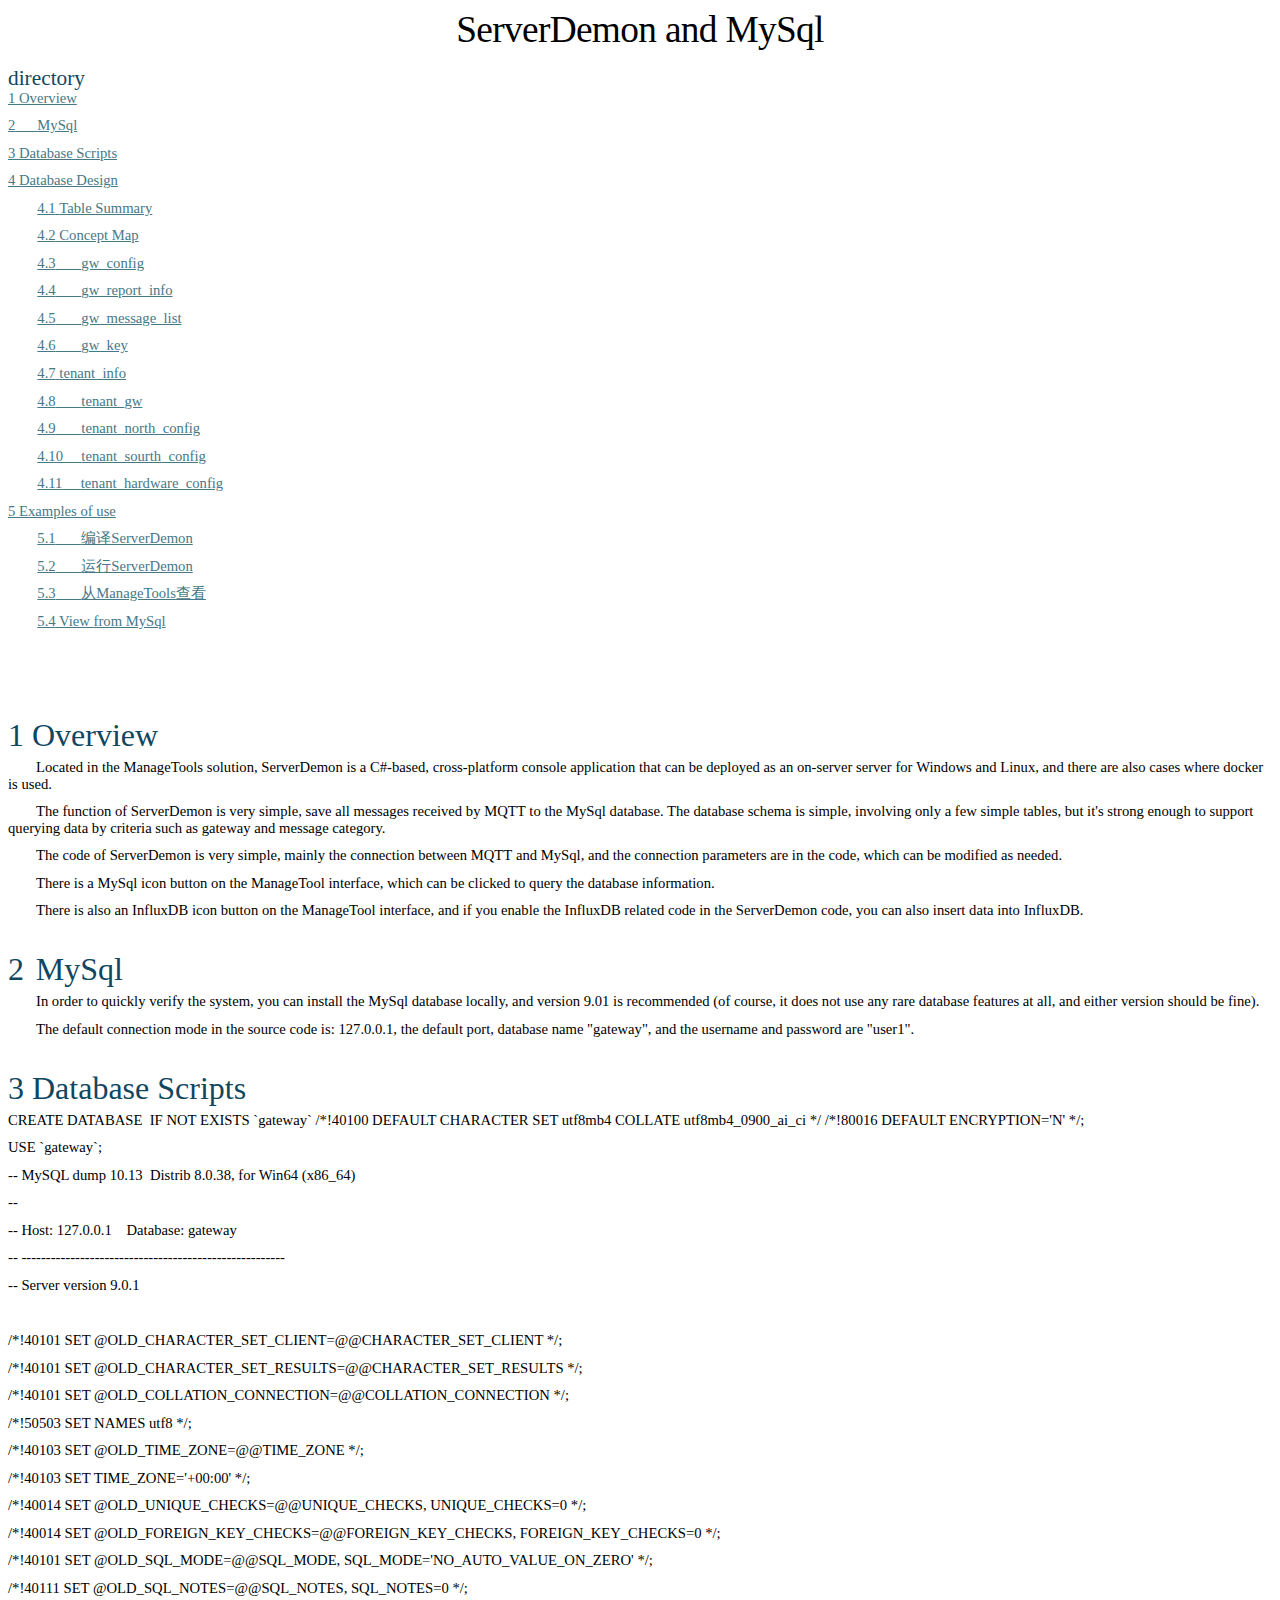
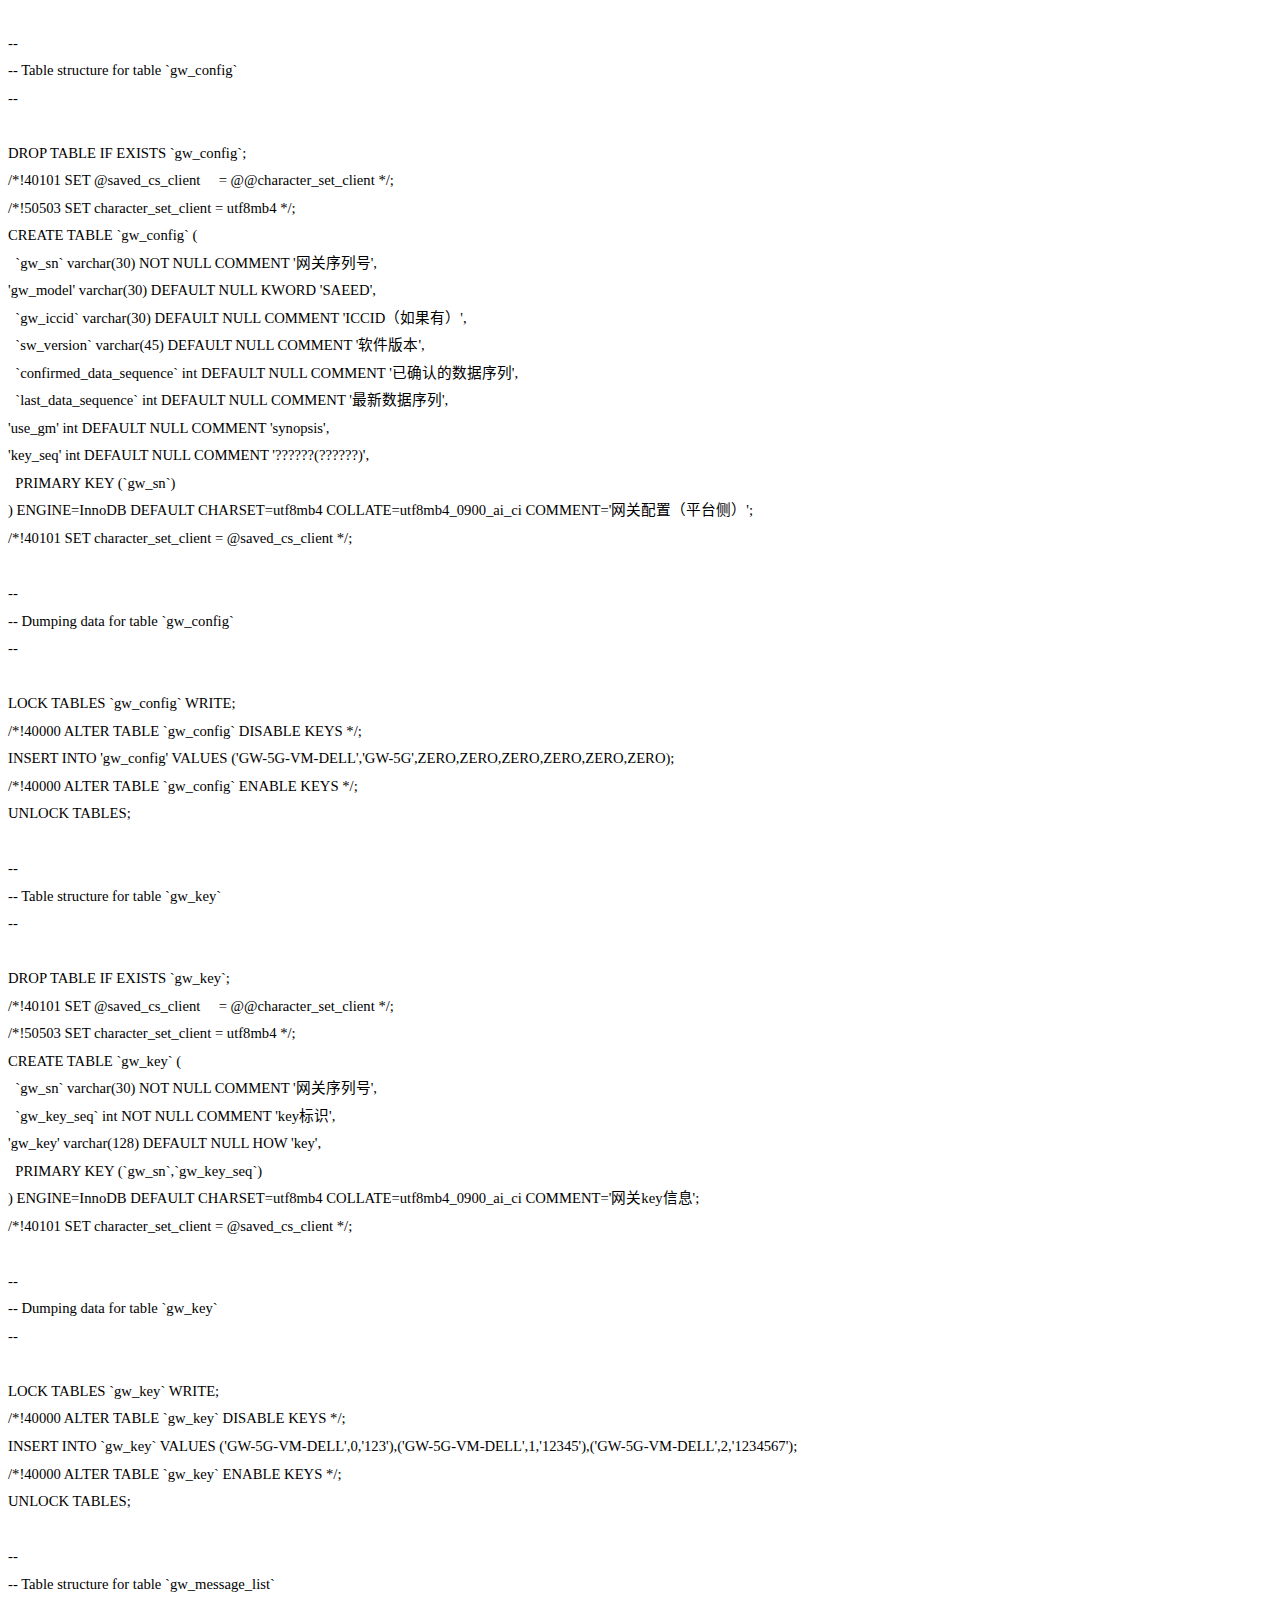
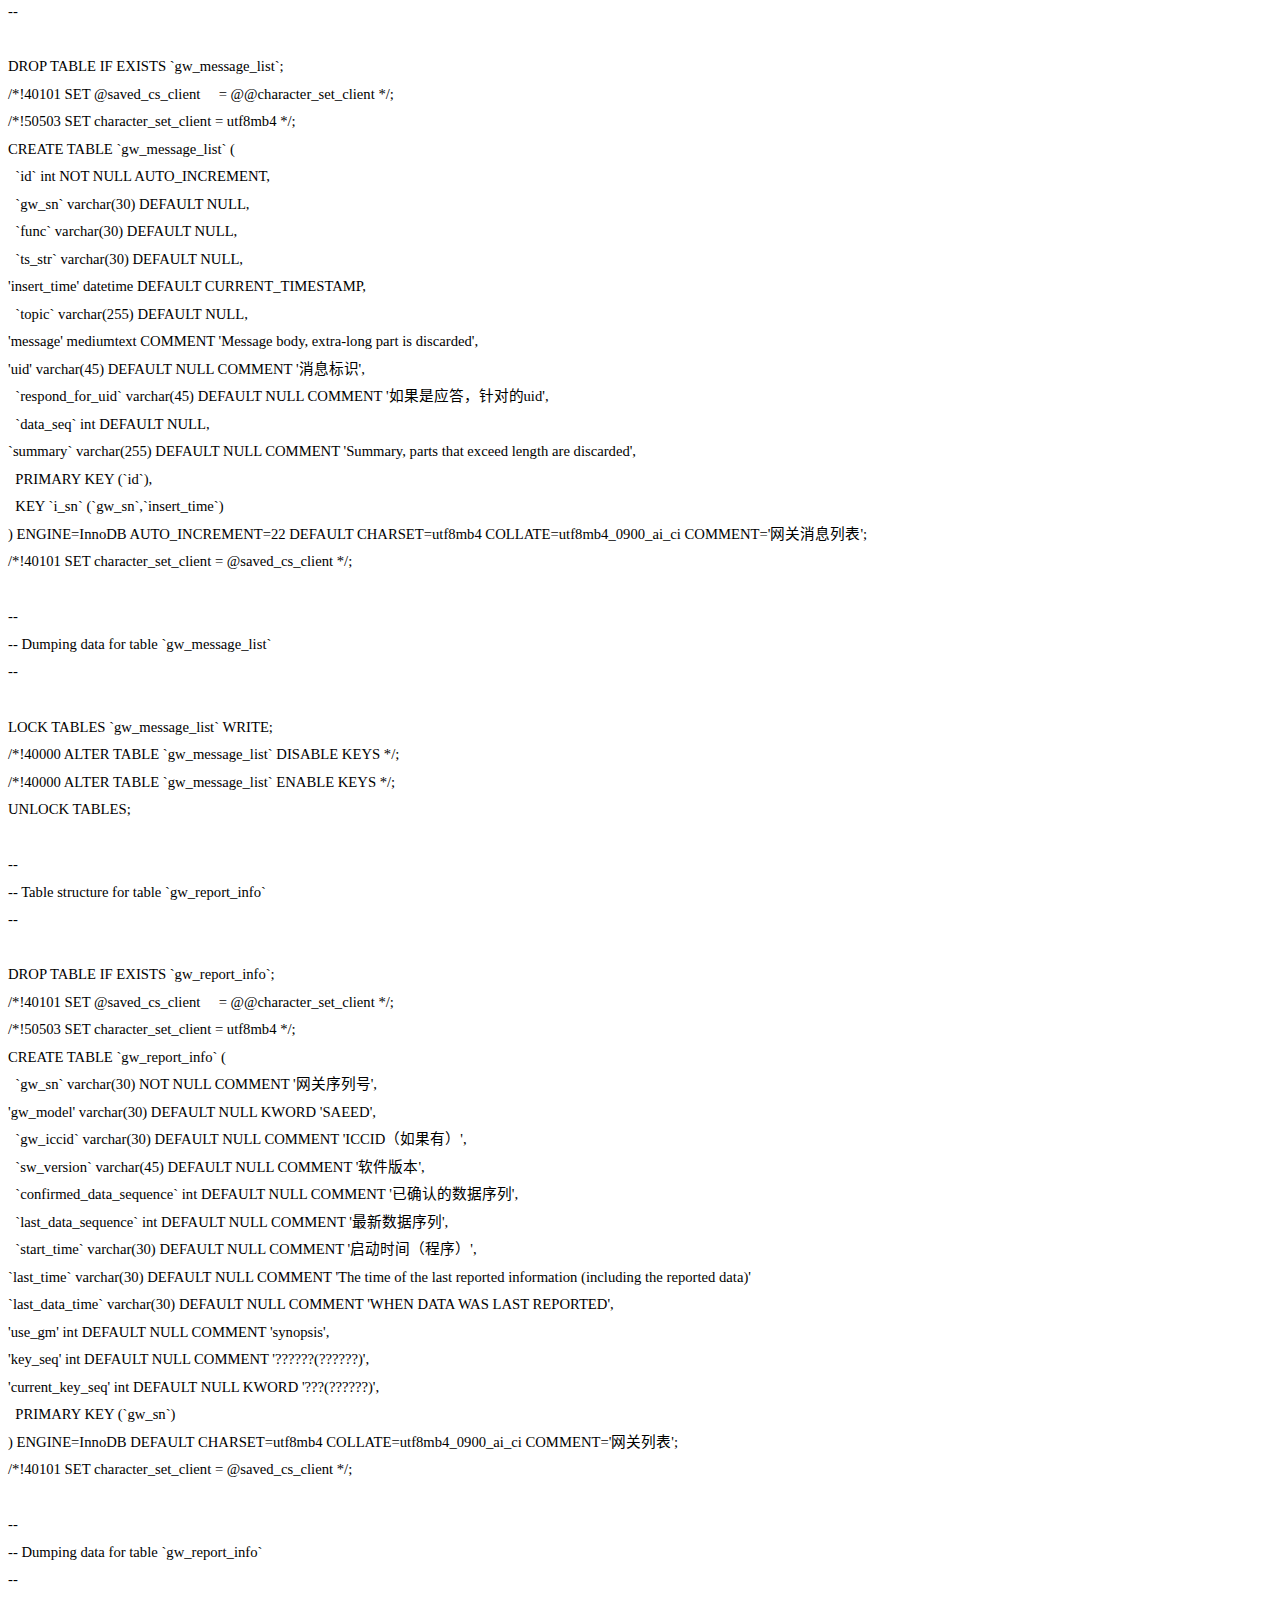
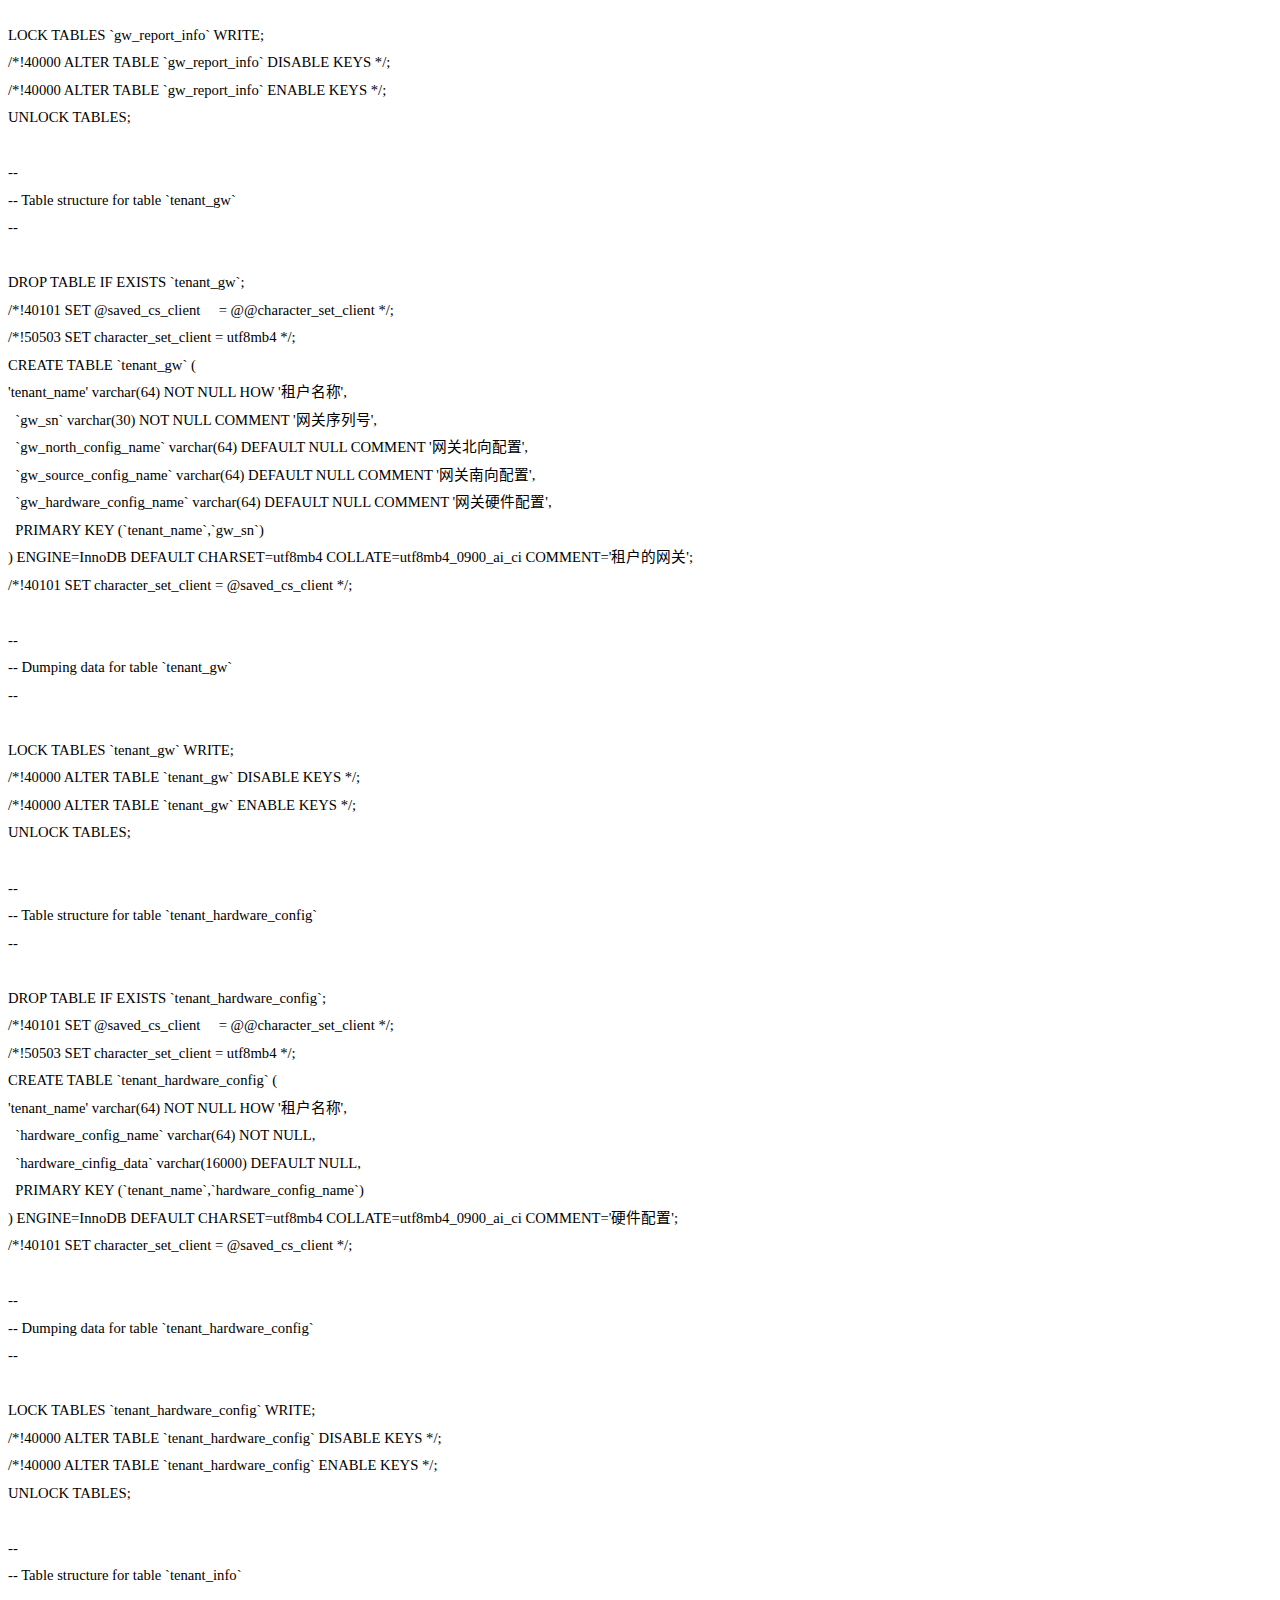
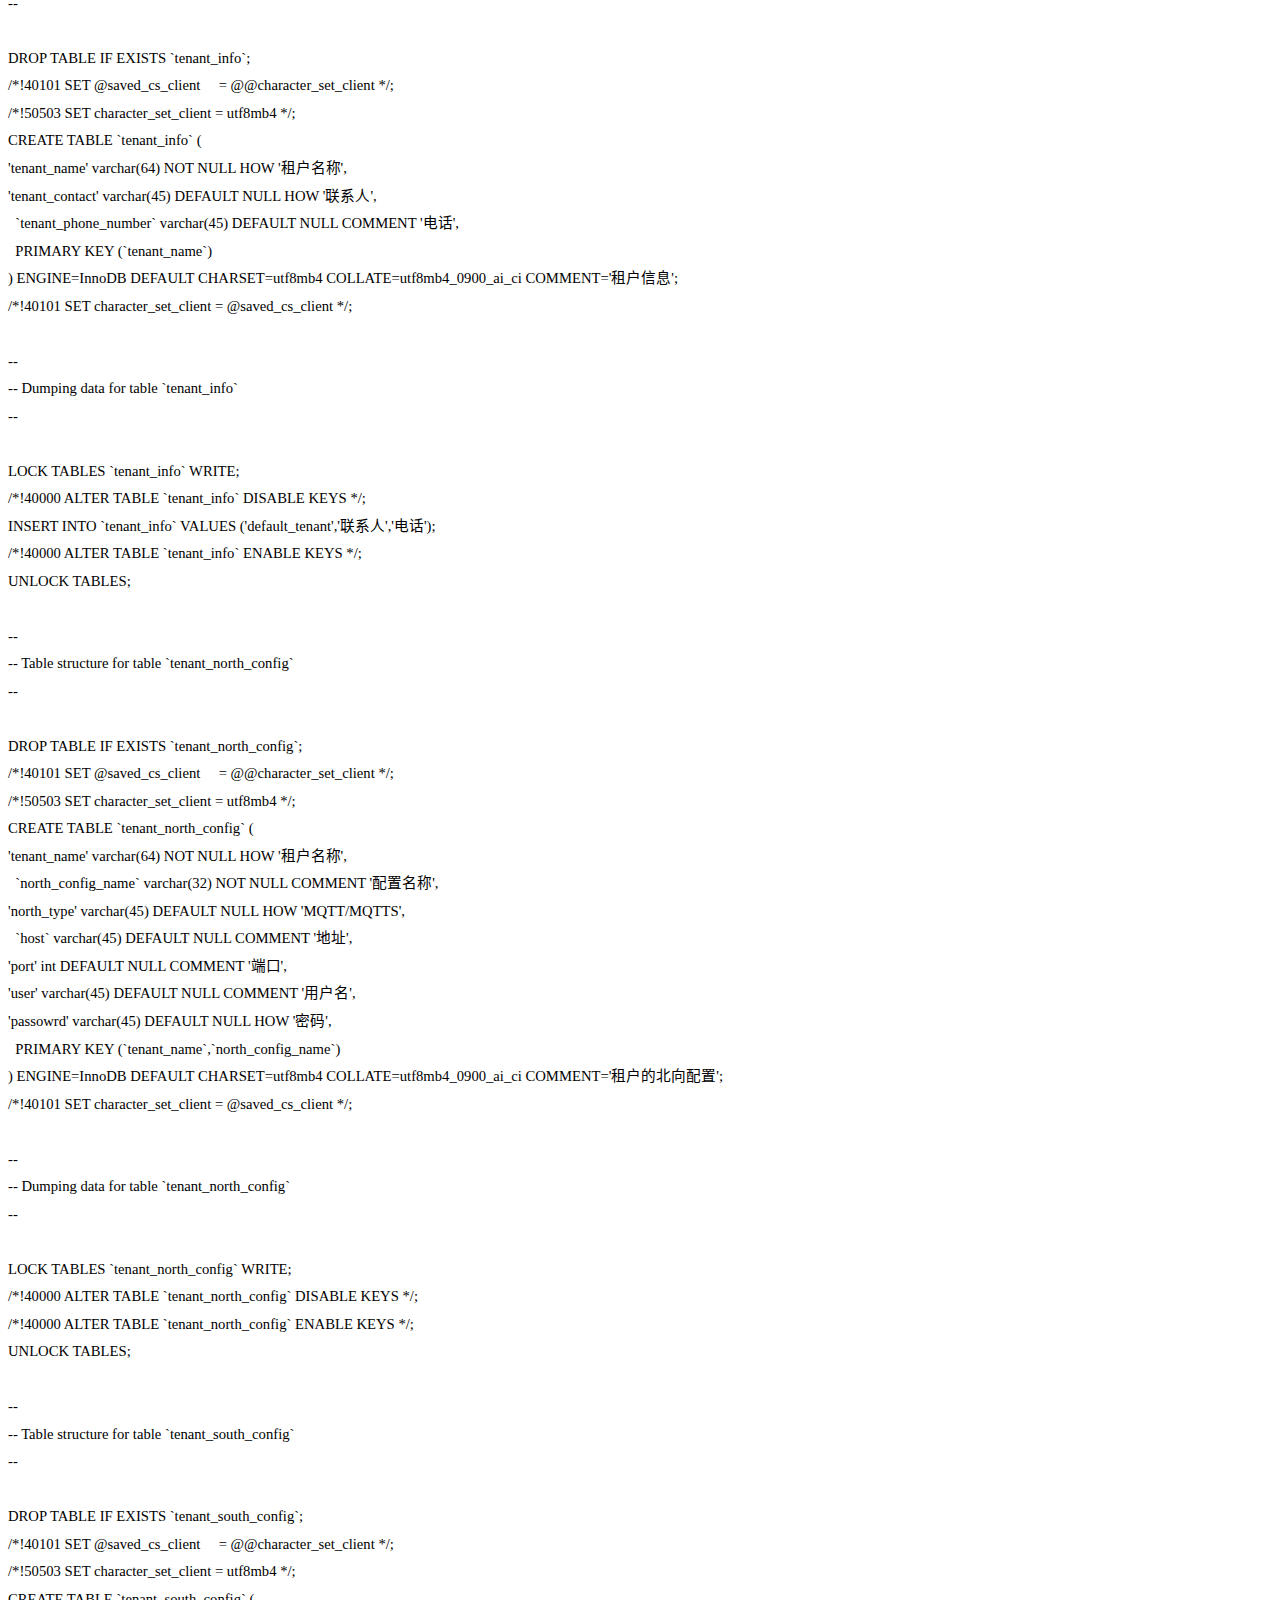
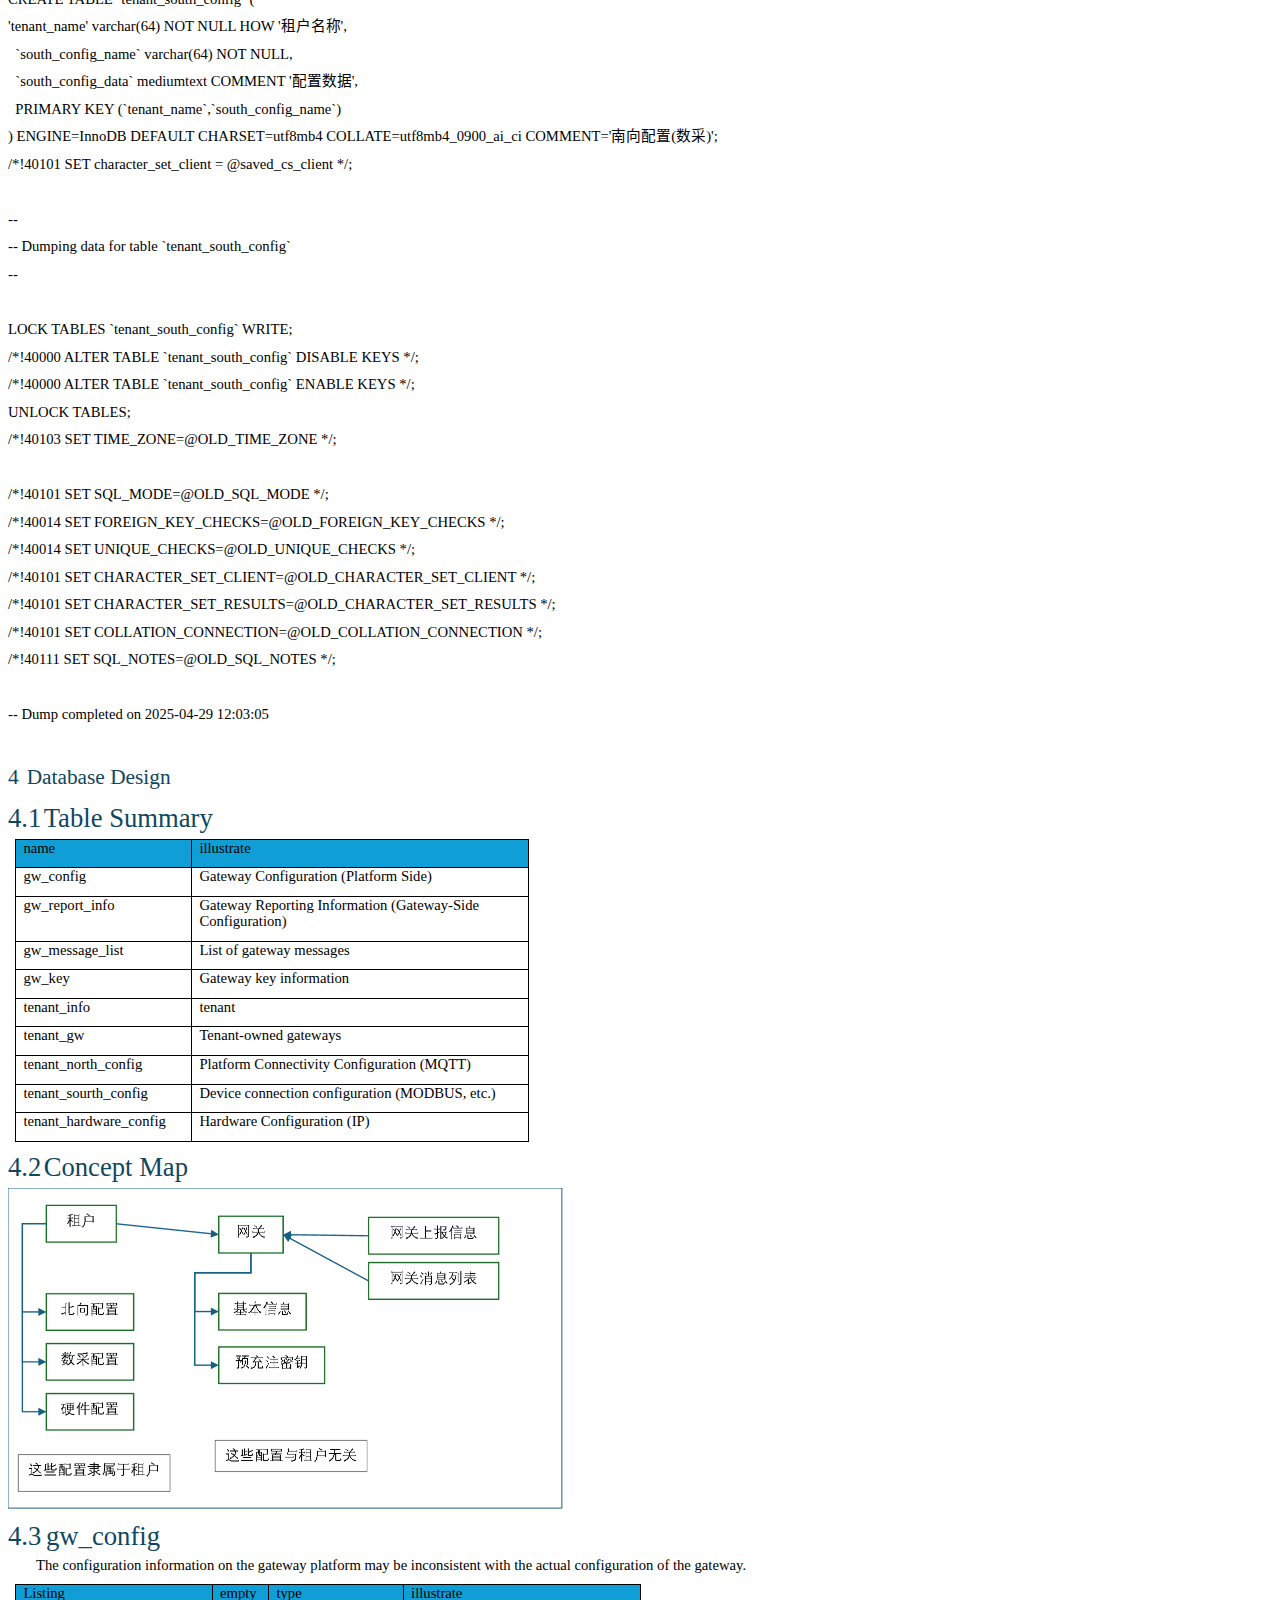
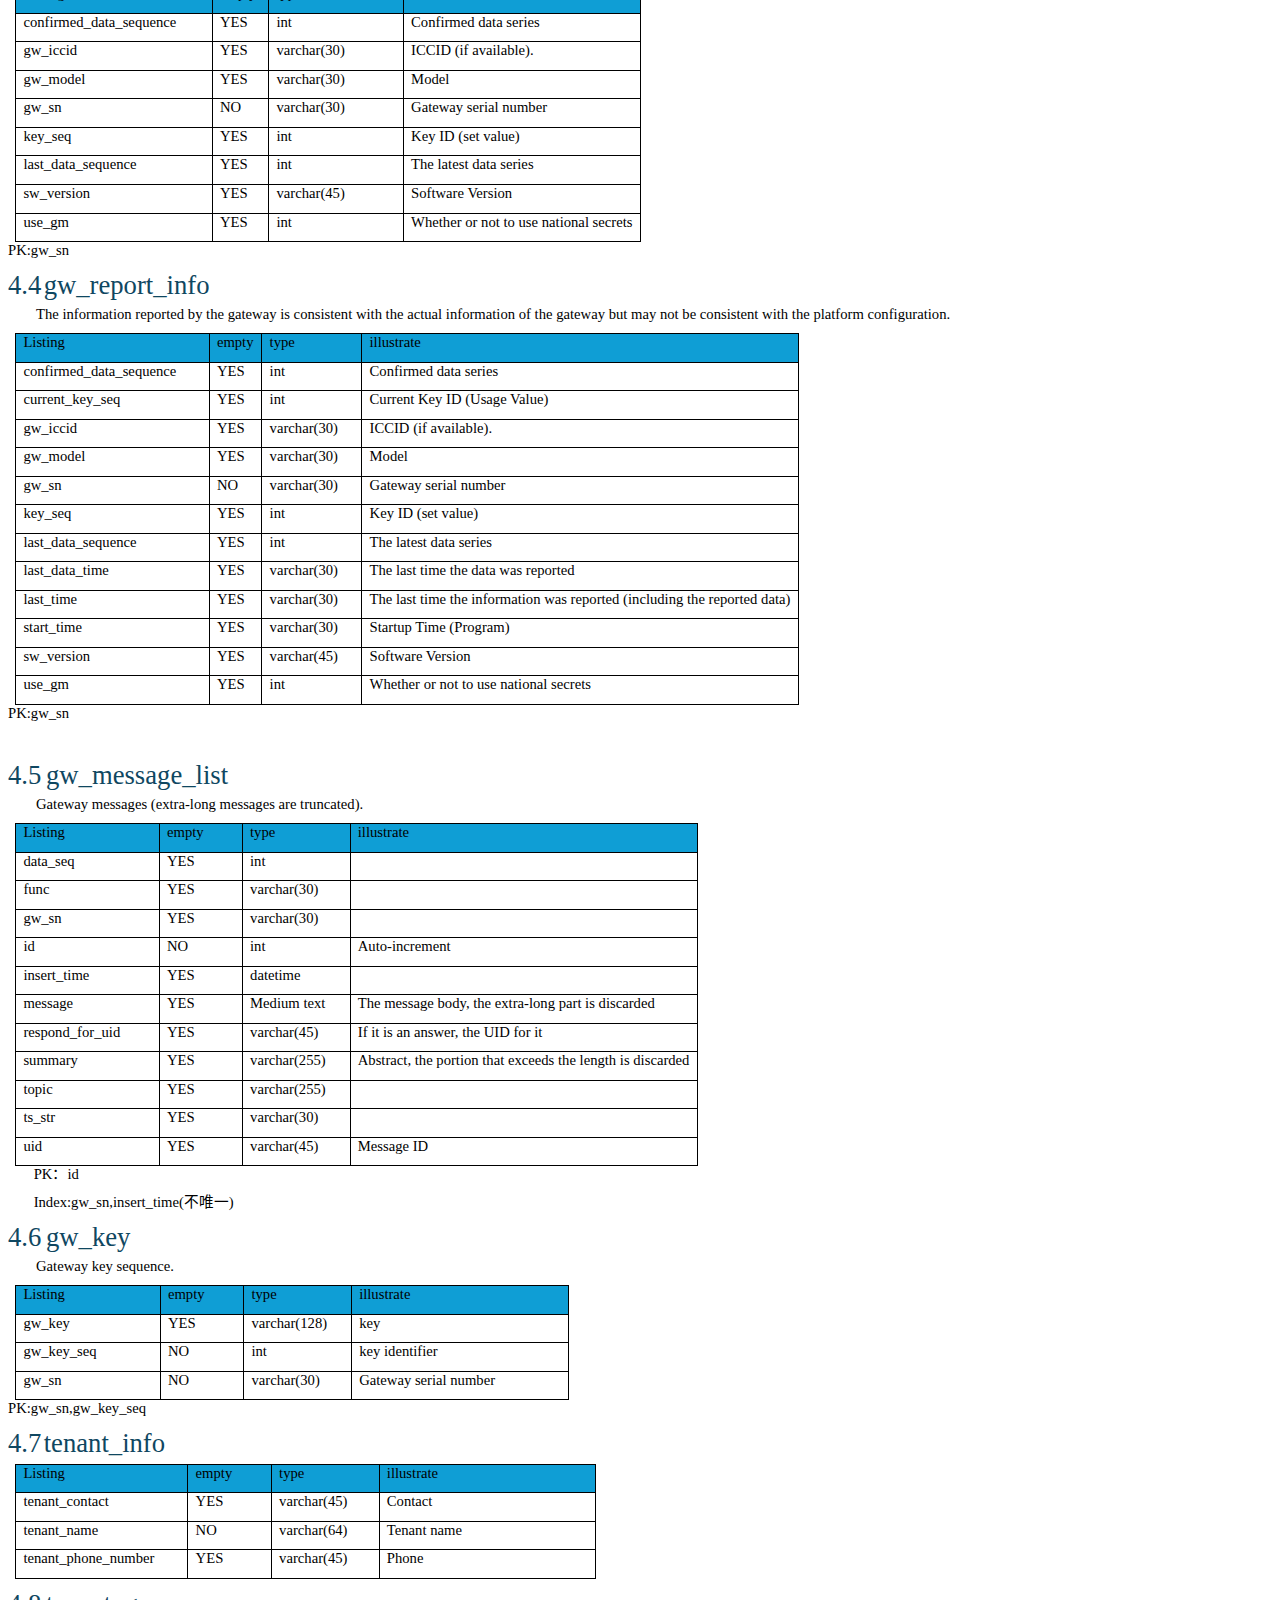
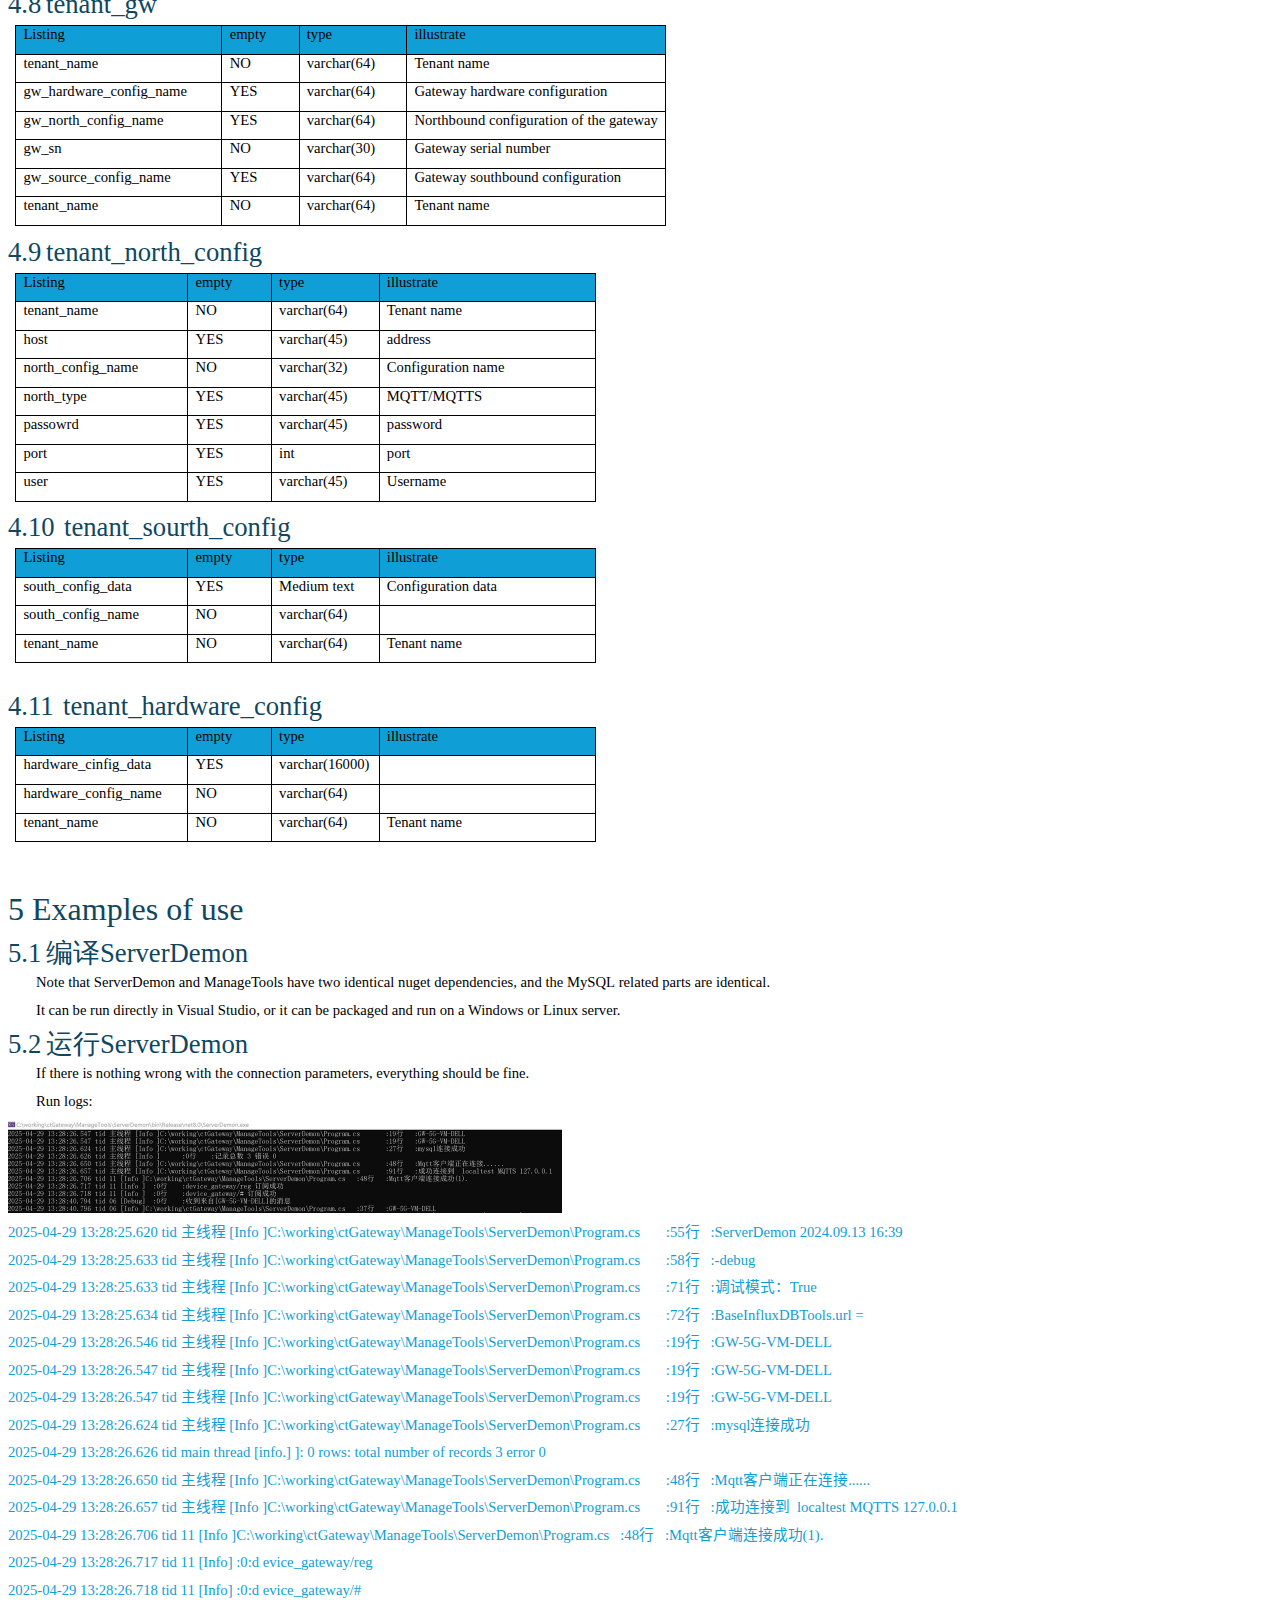
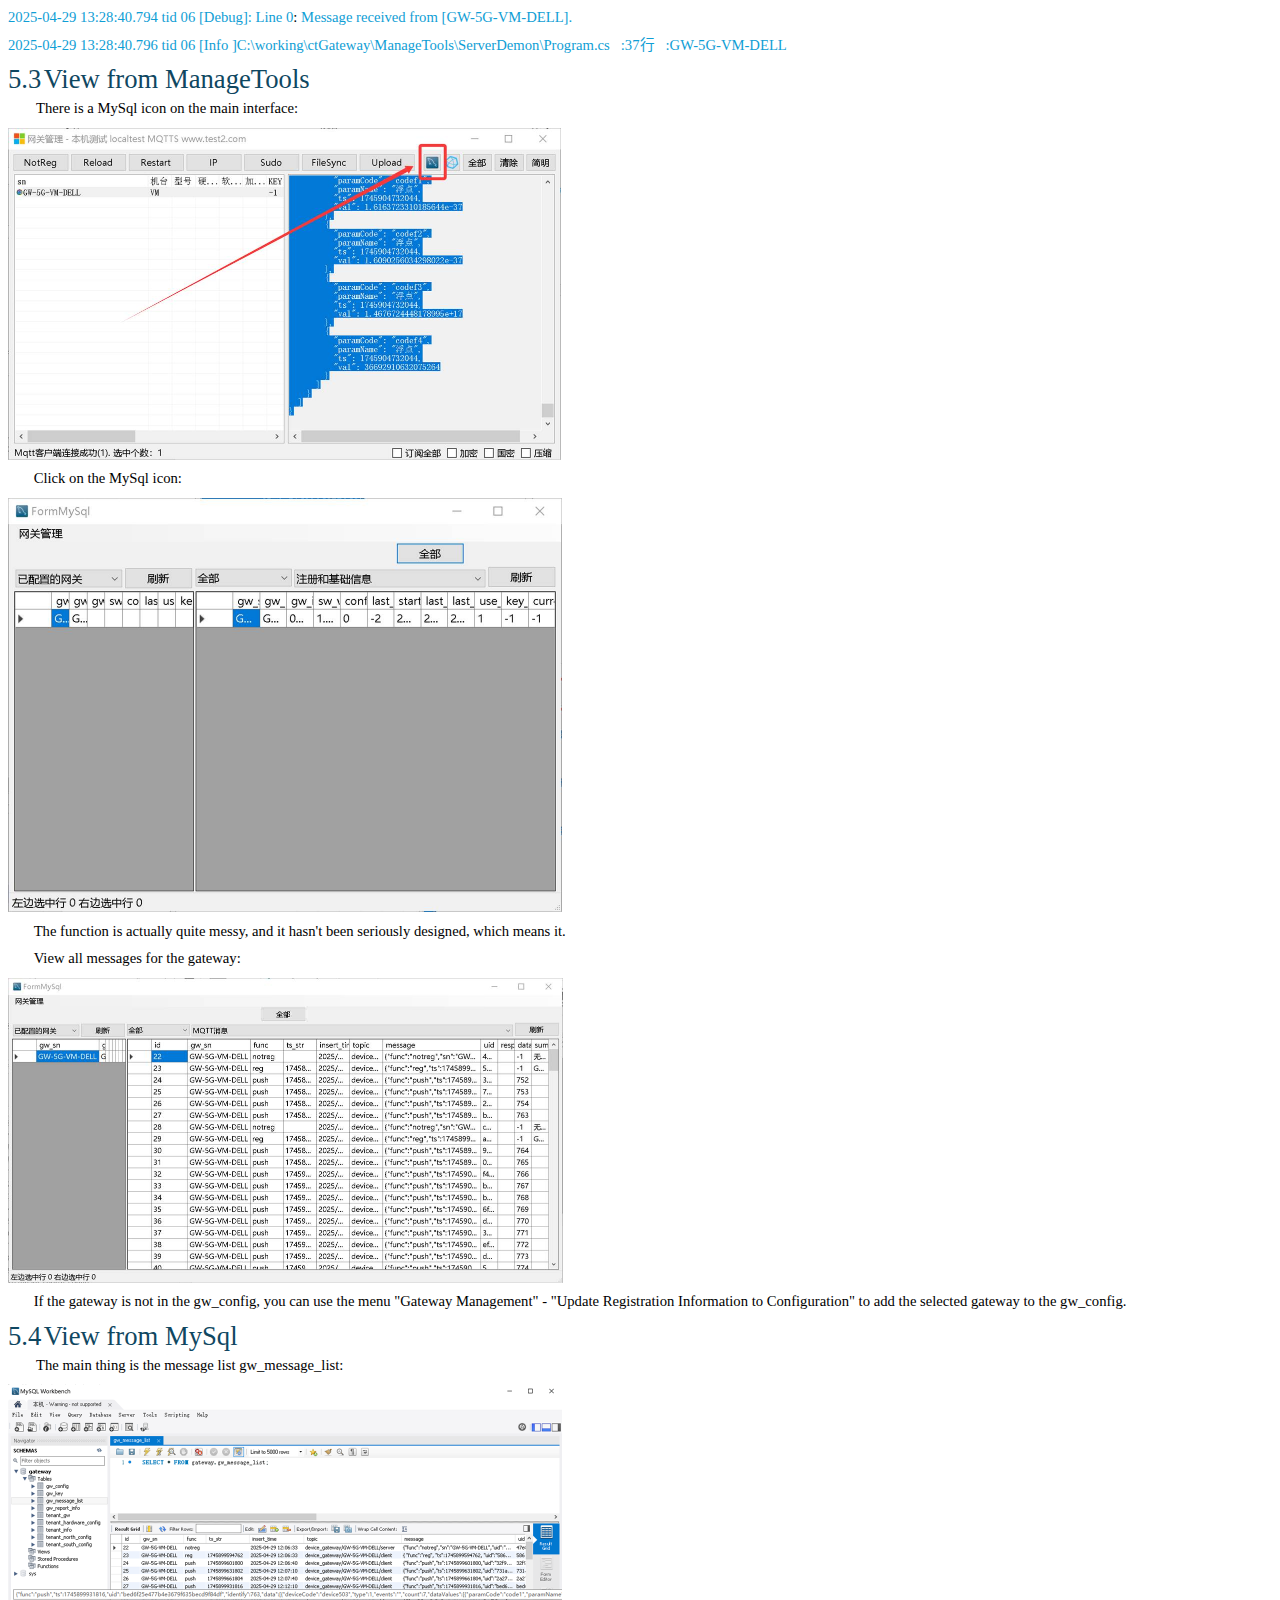
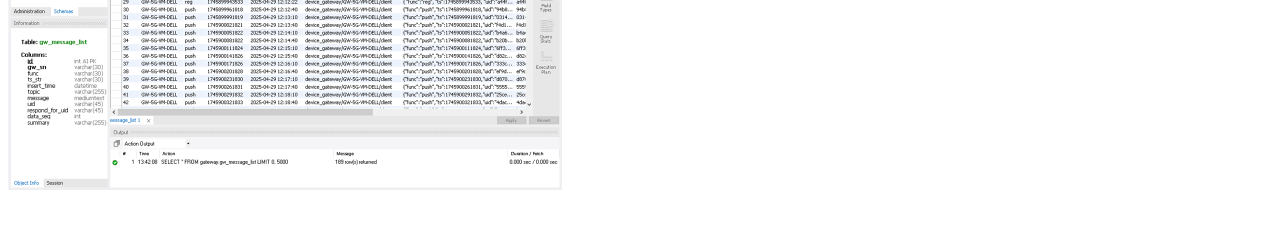
<file: doc/en/ctGateway_ServerDemonAndMySql.htm>
<!-- saved from url=(0069)file:///C:/working/ctGateway/doc/zh/ctGateway_ServerDemonAndMySql.htm -->
<html><head><meta http-equiv="Content-Type" content="text/html; charset=UTF-8">

<meta name="Generator" content="Microsoft Word 15 (filtered)">
<style>
<!--
 /* Font Definitions */
 @font-face
	{font-family:宋体;
	panose-1:2 1 6 0 3 1 1 1 1 1;}
@font-face
	{font-family:黑体;
	panose-1:2 1 6 9 6 1 1 1 1 1;}
@font-face
	{font-family:"Cambria Math";
	panose-1:2 4 5 3 5 4 6 3 2 4;}
@font-face
	{font-family:等线;
	panose-1:2 1 6 0 3 1 1 1 1 1;}
@font-face
	{font-family:"等线 Light";
	panose-1:2 1 6 0 3 1 1 1 1 1;}
@font-face
	{font-family:"\@等线 Light";}
@font-face
	{font-family:"\@等线";
	panose-1:2 1 6 0 3 1 1 1 1 1;}
@font-face
	{font-family:"\@黑体";
	panose-1:2 1 6 0 3 1 1 1 1 1;}
@font-face
	{font-family:"\@宋体";
	panose-1:2 1 6 0 3 1 1 1 1 1;}
 /* Style Definitions */
 p.MsoNormal, li.MsoNormal, div.MsoNormal
	{margin-top:0cm;
	margin-right:0cm;
	margin-bottom:8.0pt;
	margin-left:0cm;
	line-height:115%;
	font-size:11.0pt;
	font-family:等线;}
h1
	{mso-style-link:"标题 1 字符";
	margin-top:24.0pt;
	margin-right:0cm;
	margin-bottom:4.0pt;
	margin-left:21.6pt;
	text-indent:-21.6pt;
	line-height:115%;
	page-break-after:avoid;
	font-size:24.0pt;
	font-family:"等线 Light";
	color:#0F4761;
	font-weight:normal;}
h2
	{mso-style-link:"标题 2 字符";
	margin-top:8.0pt;
	margin-right:0cm;
	margin-bottom:4.0pt;
	margin-left:28.8pt;
	text-indent:-28.8pt;
	line-height:115%;
	page-break-after:avoid;
	font-size:20.0pt;
	font-family:"等线 Light";
	color:#0F4761;
	font-weight:normal;}
h3
	{mso-style-link:"标题 3 字符";
	margin-top:8.0pt;
	margin-right:0cm;
	margin-bottom:4.0pt;
	margin-left:36.0pt;
	text-indent:-36.0pt;
	line-height:115%;
	page-break-after:avoid;
	font-size:16.0pt;
	font-family:"等线 Light";
	color:#0F4761;
	font-weight:normal;}
h4
	{mso-style-link:"标题 4 字符";
	margin-top:4.0pt;
	margin-right:0cm;
	margin-bottom:2.0pt;
	margin-left:43.2pt;
	text-indent:-43.2pt;
	line-height:115%;
	page-break-after:avoid;
	font-size:14.0pt;
	font-family:等线;
	color:#0F4761;
	font-weight:normal;}
h5
	{mso-style-link:"标题 5 字符";
	margin-top:4.0pt;
	margin-right:0cm;
	margin-bottom:2.0pt;
	margin-left:50.4pt;
	text-indent:-50.4pt;
	line-height:115%;
	page-break-after:avoid;
	font-size:12.0pt;
	font-family:等线;
	color:#0F4761;
	font-weight:normal;}
h6
	{mso-style-link:"标题 6 字符";
	margin-top:2.0pt;
	margin-right:0cm;
	margin-bottom:0cm;
	margin-left:57.6pt;
	text-indent:-57.6pt;
	line-height:115%;
	page-break-after:avoid;
	font-size:11.0pt;
	font-family:等线;
	color:#0F4761;}
p.MsoHeading7, li.MsoHeading7, div.MsoHeading7
	{mso-style-link:"标题 7 字符";
	margin-top:2.0pt;
	margin-right:0cm;
	margin-bottom:0cm;
	margin-left:64.8pt;
	text-indent:-64.8pt;
	line-height:115%;
	page-break-after:avoid;
	font-size:11.0pt;
	font-family:等线;
	color:#595959;
	font-weight:bold;}
p.MsoHeading8, li.MsoHeading8, div.MsoHeading8
	{mso-style-link:"标题 8 字符";
	margin-top:0cm;
	margin-right:0cm;
	margin-bottom:0cm;
	margin-left:72.0pt;
	text-indent:-72.0pt;
	line-height:115%;
	page-break-after:avoid;
	font-size:11.0pt;
	font-family:等线;
	color:#595959;}
p.MsoHeading9, li.MsoHeading9, div.MsoHeading9
	{mso-style-link:"标题 9 字符";
	margin-top:0cm;
	margin-right:0cm;
	margin-bottom:0cm;
	margin-left:79.2pt;
	text-indent:-79.2pt;
	line-height:115%;
	page-break-after:avoid;
	font-size:11.0pt;
	font-family:等线;
	color:#595959;}
p.MsoToc1, li.MsoToc1, div.MsoToc1
	{margin-top:0cm;
	margin-right:0cm;
	margin-bottom:8.0pt;
	margin-left:0cm;
	line-height:115%;
	font-size:11.0pt;
	font-family:等线;}
p.MsoToc2, li.MsoToc2, div.MsoToc2
	{margin-top:0cm;
	margin-right:0cm;
	margin-bottom:8.0pt;
	margin-left:21.0pt;
	line-height:115%;
	font-size:11.0pt;
	font-family:等线;}
p.MsoTitle, li.MsoTitle, div.MsoTitle
	{mso-style-link:"标题 字符";
	margin-top:0cm;
	margin-right:0cm;
	margin-bottom:4.0pt;
	margin-left:0cm;
	text-align:center;
	font-size:28.0pt;
	font-family:"等线 Light";
	letter-spacing:-.5pt;}
p.MsoTitleCxSpFirst, li.MsoTitleCxSpFirst, div.MsoTitleCxSpFirst
	{mso-style-link:"标题 字符";
	margin:0cm;
	text-align:center;
	font-size:28.0pt;
	font-family:"等线 Light";
	letter-spacing:-.5pt;}
p.MsoTitleCxSpMiddle, li.MsoTitleCxSpMiddle, div.MsoTitleCxSpMiddle
	{mso-style-link:"标题 字符";
	margin:0cm;
	text-align:center;
	font-size:28.0pt;
	font-family:"等线 Light";
	letter-spacing:-.5pt;}
p.MsoTitleCxSpLast, li.MsoTitleCxSpLast, div.MsoTitleCxSpLast
	{mso-style-link:"标题 字符";
	margin-top:0cm;
	margin-right:0cm;
	margin-bottom:4.0pt;
	margin-left:0cm;
	text-align:center;
	font-size:28.0pt;
	font-family:"等线 Light";
	letter-spacing:-.5pt;}
p.MsoSubtitle, li.MsoSubtitle, div.MsoSubtitle
	{mso-style-link:"副标题 字符";
	margin-top:0cm;
	margin-right:0cm;
	margin-bottom:8.0pt;
	margin-left:0cm;
	text-align:center;
	line-height:115%;
	font-size:14.0pt;
	font-family:"等线 Light";
	color:#595959;
	letter-spacing:.75pt;}
a:link, span.MsoHyperlink
	{color:#467886;
	text-decoration:underline;}
a:visited, span.MsoHyperlinkFollowed
	{color:#96607D;
	text-decoration:underline;}
p.MsoListParagraph, li.MsoListParagraph, div.MsoListParagraph
	{margin-top:0cm;
	margin-right:0cm;
	margin-bottom:8.0pt;
	margin-left:36.0pt;
	line-height:115%;
	font-size:11.0pt;
	font-family:等线;}
p.MsoListParagraphCxSpFirst, li.MsoListParagraphCxSpFirst, div.MsoListParagraphCxSpFirst
	{margin-top:0cm;
	margin-right:0cm;
	margin-bottom:0cm;
	margin-left:36.0pt;
	line-height:115%;
	font-size:11.0pt;
	font-family:等线;}
p.MsoListParagraphCxSpMiddle, li.MsoListParagraphCxSpMiddle, div.MsoListParagraphCxSpMiddle
	{margin-top:0cm;
	margin-right:0cm;
	margin-bottom:0cm;
	margin-left:36.0pt;
	line-height:115%;
	font-size:11.0pt;
	font-family:等线;}
p.MsoListParagraphCxSpLast, li.MsoListParagraphCxSpLast, div.MsoListParagraphCxSpLast
	{margin-top:0cm;
	margin-right:0cm;
	margin-bottom:8.0pt;
	margin-left:36.0pt;
	line-height:115%;
	font-size:11.0pt;
	font-family:等线;}
p.MsoQuote, li.MsoQuote, div.MsoQuote
	{mso-style-link:"引用 字符";
	margin-top:8.0pt;
	margin-right:0cm;
	margin-bottom:8.0pt;
	margin-left:0cm;
	text-align:center;
	line-height:115%;
	font-size:11.0pt;
	font-family:等线;
	color:#404040;
	font-style:italic;}
p.MsoIntenseQuote, li.MsoIntenseQuote, div.MsoIntenseQuote
	{mso-style-link:"明显引用 字符";
	margin-top:18.0pt;
	margin-right:43.2pt;
	margin-bottom:18.0pt;
	margin-left:43.2pt;
	text-align:center;
	line-height:115%;
	border:none;
	padding:0cm;
	font-size:11.0pt;
	font-family:等线;
	color:#0F4761;
	font-style:italic;}
span.MsoIntenseEmphasis
	{color:#0F4761;
	font-style:italic;}
span.MsoIntenseReference
	{font-variant:small-caps;
	color:#0F4761;
	letter-spacing:.25pt;
	font-weight:bold;}
p.MsoTocHeading, li.MsoTocHeading, div.MsoTocHeading
	{margin-top:12.0pt;
	margin-right:0cm;
	margin-bottom:0cm;
	margin-left:0cm;
	line-height:107%;
	page-break-after:avoid;
	font-size:16.0pt;
	font-family:"等线 Light";
	color:#0F4761;}
span.1
	{mso-style-name:"标题 1 字符";
	mso-style-link:"标题 1";
	font-family:"等线 Light";
	color:#0F4761;}
span.2
	{mso-style-name:"标题 2 字符";
	mso-style-link:"标题 2";
	font-family:"等线 Light";
	color:#0F4761;}
span.3
	{mso-style-name:"标题 3 字符";
	mso-style-link:"标题 3";
	font-family:"等线 Light";
	color:#0F4761;}
span.4
	{mso-style-name:"标题 4 字符";
	mso-style-link:"标题 4";
	font-family:"Times New Roman",serif;
	color:#0F4761;}
span.5
	{mso-style-name:"标题 5 字符";
	mso-style-link:"标题 5";
	font-family:"Times New Roman",serif;
	color:#0F4761;}
span.6
	{mso-style-name:"标题 6 字符";
	mso-style-link:"标题 6";
	font-family:"Times New Roman",serif;
	color:#0F4761;
	font-weight:bold;}
span.7
	{mso-style-name:"标题 7 字符";
	mso-style-link:"标题 7";
	font-family:"Times New Roman",serif;
	color:#595959;
	font-weight:bold;}
span.8
	{mso-style-name:"标题 8 字符";
	mso-style-link:"标题 8";
	font-family:"Times New Roman",serif;
	color:#595959;}
span.9
	{mso-style-name:"标题 9 字符";
	mso-style-link:"标题 9";
	font-family:"等线 Light";
	color:#595959;}
span.a
	{mso-style-name:"标题 字符";
	mso-style-link:标题;
	font-family:"等线 Light";
	letter-spacing:-.5pt;}
span.a0
	{mso-style-name:"副标题 字符";
	mso-style-link:副标题;
	font-family:"等线 Light";
	color:#595959;
	letter-spacing:.75pt;}
span.a1
	{mso-style-name:"引用 字符";
	mso-style-link:引用;
	color:#404040;
	font-style:italic;}
span.a2
	{mso-style-name:"明显引用 字符";
	mso-style-link:明显引用;
	color:#0F4761;
	font-style:italic;}
.MsoChpDefault
	{font-size:11.0pt;
	font-family:等线;}
.MsoPapDefault
	{margin-bottom:8.0pt;
	line-height:115%;}
 /* Page Definitions */
 @page WordSection1
	{size:595.3pt 841.9pt;
	margin:72.0pt 90.0pt 72.0pt 90.0pt;
	layout-grid:15.6pt;}
div.WordSection1
	{page:WordSection1;}
 /* List Definitions */
 ol
	{margin-bottom:0cm;}
ul
	{margin-bottom:0cm;}
-->
</style>

</head>

<body lang="ZH-CN" link="#467886" vlink="#96607D" style="word-wrap:break-word;
text-justify-trim:punctuation">

<div class="WordSection1" style="layout-grid:15.6pt">

<p class="MsoTitle"><span lang="EN-US" _msttexthash="404157" _msthash="0">ServerDemon and MySql</span></p>

<p class="MsoTocHeading" _msttexthash="141843" _msthash="1">directory</p>

<p class="MsoToc1"><span lang="EN-US"><a href="file:///C:/working/ctGateway/doc/zh/ctGateway_ServerDemonAndMySql.htm#_Toc196827007"><font _mstmutation="1" _msttexthash="133653" _msthash="2"><span style="color:windowtext;text-decoration:none" _mstmutation="1" _istranslated="1"> </span> 1 <span lang="EN-US" _mstmutation="1" _istranslated="1"><span lang="EN-US" _istranslated="1">Overview</span></span></font><span style="color:windowtext;display:none;
text-decoration:none" _msttexthash="20332" _msthidden="1" _msthash="3">.... </span><span style="color:windowtext;display:none;text-decoration:none" _msttexthash="4459" _msthidden="1" _msthash="4">1</span></a></span></p>

<p class="MsoToc1"><span lang="EN-US"><a href="file:///C:/working/ctGateway/doc/zh/ctGateway_ServerDemonAndMySql.htm#_Toc196827008"><font _mstmutation="1" _msttexthash="70512" _msthash="5">2<span style="color:windowtext;text-decoration:none" _mstmutation="1">&nbsp;&nbsp;&nbsp;&nbsp;&nbsp; </span>MySql</font><span style="color:windowtext;display:none;text-decoration:none"> </span><span style="color:windowtext;display:none;text-decoration:none" _msttexthash="4459" _msthidden="1" _msthash="6">1</span></a></span></p>

<p class="MsoToc1"><span lang="EN-US"><a href="file:///C:/working/ctGateway/doc/zh/ctGateway_ServerDemonAndMySql.htm#_Toc196827009"><font _mstmutation="1" _msttexthash="309751" _msthash="7"><span style="color:windowtext;text-decoration:none" _mstmutation="1" _istranslated="1"> </span> 3 <span lang="EN-US" _mstmutation="1" _istranslated="1"><span lang="EN-US" _istranslated="1">Database Scripts</span></span></font><span style="color:windowtext;display:none;
text-decoration:none" _msttexthash="20332" _msthidden="1" _msthash="8">.... </span><span style="color:windowtext;display:none;text-decoration:none" _msttexthash="4459" _msthidden="1" _msthash="9">1</span></a></span></p>

<p class="MsoToc1"><span lang="EN-US"><a href="file:///C:/working/ctGateway/doc/zh/ctGateway_ServerDemonAndMySql.htm#_Toc196827010"><font _mstmutation="1" _msttexthash="270530" _msthash="10"><span style="font-family:黑体" _mstmutation="1" _istranslated="1"></span><span style="color:windowtext;text-decoration:
none" _mstmutation="1" _istranslated="1"> </span> 4 <span lang="EN-US" style="font-family:黑体" _mstmutation="1" _istranslated="1"><span lang="EN-US" _istranslated="1">Database Design</span></span></font><span style="color:windowtext;display:none;text-decoration:none" _msttexthash="20332" _msthidden="1" _msthash="11">.... </span><span style="color:windowtext;display:none;text-decoration:none" _msttexthash="9659" _msthidden="1" _msthash="12">12</span></a></span></p>

<p class="MsoToc2" style="margin-left:22.0pt"><span lang="EN-US"><a href="file:///C:/working/ctGateway/doc/zh/ctGateway_ServerDemonAndMySql.htm#_Toc196827011"><font _mstmutation="1" _msttexthash="268710" _msthash="13">4.1<span style="color:windowtext;text-decoration:none" _mstmutation="1" _istranslated="1"> </span><span lang="EN-US" style="font-family:黑体" _mstmutation="1" _istranslated="1"><span lang="EN-US" _istranslated="1">Table Summary</span></span></font><span style="color:windowtext;display:none;text-decoration:none" _msttexthash="20332" _msthidden="1" _msthash="14">.... </span><span style="color:windowtext;display:none;text-decoration:none" _msttexthash="9659" _msthidden="1" _msthash="15">12</span></a></span></p>

<p class="MsoToc2" style="margin-left:22.0pt"><span lang="EN-US"><a href="file:///C:/working/ctGateway/doc/zh/ctGateway_ServerDemonAndMySql.htm#_Toc196827012"><font _mstmutation="1" _msttexthash="205569" _msthash="16">4.2<span style="color:windowtext;text-decoration:none" _mstmutation="1" _istranslated="1"> </span><span lang="EN-US" _mstmutation="1" _istranslated="1"><span lang="EN-US" _istranslated="1">Concept Map</span></span></font><span style="color:windowtext;
display:none;text-decoration:none" _msttexthash="20332" _msthidden="1" _msthash="17">.... </span><span style="color:windowtext;display:none;text-decoration:none" _msttexthash="9763" _msthidden="1" _msthash="18">13</span></a></span></p>

<p class="MsoToc2" style="margin-left:22.0pt"><span lang="EN-US"><a href="file:///C:/working/ctGateway/doc/zh/ctGateway_ServerDemonAndMySql.htm#_Toc196827013"><font _mstmutation="1" _msttexthash="187616" _msthash="19">4.3<span style="color:windowtext;text-decoration:none" _mstmutation="1">&nbsp;&nbsp;&nbsp;&nbsp;&nbsp;&nbsp; </span>gw_config</font><span style="color:windowtext;display:none;text-decoration:none" _msttexthash="8970" _msthidden="1" _msthash="20">.. </span><span style="color:windowtext;display:none;text-decoration:none" _msttexthash="9763" _msthidden="1" _msthash="21">13</span></a></span></p>

<p class="MsoToc2" style="margin-left:22.0pt"><span lang="EN-US"><a href="file:///C:/working/ctGateway/doc/zh/ctGateway_ServerDemonAndMySql.htm#_Toc196827014"><font _mstmutation="1" _msttexthash="338897" _msthash="22">4.4<span style="color:windowtext;text-decoration:none" _mstmutation="1">&nbsp;&nbsp;&nbsp;&nbsp;&nbsp;&nbsp; </span>gw_report_info</font><span style="color:windowtext;display:none;text-decoration:none" _msttexthash="8970" _msthidden="1" _msthash="23">.. </span><span style="color:windowtext;display:none;text-decoration:none" _msttexthash="9867" _msthidden="1" _msthash="24">14</span></a></span></p>

<p class="MsoToc2" style="margin-left:22.0pt"><span lang="EN-US"><a href="file:///C:/working/ctGateway/doc/zh/ctGateway_ServerDemonAndMySql.htm#_Toc196827015"><font _mstmutation="1" _msttexthash="369369" _msthash="25">4.5<span style="color:windowtext;text-decoration:none" _mstmutation="1">&nbsp;&nbsp;&nbsp;&nbsp;&nbsp;&nbsp; </span>gw_message_list</font><span style="color:windowtext;display:none;text-decoration:none"> </span><span style="color:windowtext;display:none;text-decoration:none" _msttexthash="9867" _msthidden="1" _msthash="26">14</span></a></span></p>

<p class="MsoToc2" style="margin-left:22.0pt"><span lang="EN-US"><a href="file:///C:/working/ctGateway/doc/zh/ctGateway_ServerDemonAndMySql.htm#_Toc196827016"><font _mstmutation="1" _msttexthash="121121" _msthash="27">4.6<span style="color:windowtext;text-decoration:none" _mstmutation="1">&nbsp;&nbsp;&nbsp;&nbsp;&nbsp;&nbsp; </span>gw_key</font><span style="color:windowtext;display:none;text-decoration:none" _msttexthash="4186" _msthidden="1" _msthash="28">. </span><span style="color:windowtext;display:none;text-decoration:none" _msttexthash="9971" _msthidden="1" _msthash="29">15</span></a></span></p>

<p class="MsoToc2" style="margin-left:22.0pt"><span lang="EN-US"><a href="file:///C:/working/ctGateway/doc/zh/ctGateway_ServerDemonAndMySql.htm#_Toc196827017"><font _mstmutation="1" _msttexthash="244426" _msthash="30"><span lang="EN-AU" _mstmutation="1" _istranslated="1">4.7</span><span style="color:windowtext;
text-decoration:none" _mstmutation="1" _istranslated="1"> </span><span lang="EN-AU" _mstmutation="1" _istranslated="1">tenant_info</span></font><span style="color:windowtext;display:none;text-decoration:none" _msttexthash="8970" _msthidden="1" _msthash="31">.. </span><span style="color:windowtext;display:none;text-decoration:none" _msttexthash="9971" _msthidden="1" _msthash="32">15</span></a></span></p>

<p class="MsoToc2" style="margin-left:22.0pt"><span lang="EN-US"><a href="file:///C:/working/ctGateway/doc/zh/ctGateway_ServerDemonAndMySql.htm#_Toc196827018"><font _mstmutation="1" _msttexthash="192153" _msthash="33">4.8<span style="color:windowtext;text-decoration:none" _mstmutation="1">&nbsp;&nbsp;&nbsp;&nbsp;&nbsp;&nbsp; </span>tenant_gw</font><span style="color:windowtext;display:none;text-decoration:none" _msttexthash="8970" _msthidden="1" _msthash="34">.. </span><span style="color:windowtext;display:none;text-decoration:none" _msttexthash="10075" _msthidden="1" _msthash="35">16</span></a></span></p>

<p class="MsoToc2" style="margin-left:22.0pt"><span lang="EN-US"><a href="file:///C:/working/ctGateway/doc/zh/ctGateway_ServerDemonAndMySql.htm#_Toc196827019"><font _mstmutation="1" _msttexthash="514631" _msthash="36">4.9<span style="color:windowtext;text-decoration:none" _mstmutation="1">&nbsp;&nbsp;&nbsp;&nbsp;&nbsp;&nbsp; </span>tenant_north_config</font><span style="color:windowtext;display:none;text-decoration:none" _msttexthash="8970" _msthidden="1" _msthash="37">.. </span><span style="color:windowtext;display:none;text-decoration:none" _msttexthash="10075" _msthidden="1" _msthash="38">16</span></a></span></p>

<p class="MsoToc2" style="margin-left:22.0pt"><span lang="EN-US"><a href="file:///C:/working/ctGateway/doc/zh/ctGateway_ServerDemonAndMySql.htm#_Toc196827020"><font _mstmutation="1" _msttexthash="591617" _msthash="39">4.10<span style="color:windowtext;text-decoration:none" _mstmutation="1">&nbsp;&nbsp;&nbsp;&nbsp; </span>tenant_sourth_config</font><span style="color:windowtext;display:none;text-decoration:none" _msttexthash="8970" _msthidden="1" _msthash="40">.. </span><span style="color:windowtext;display:none;text-decoration:none" _msttexthash="10075" _msthidden="1" _msthash="41">16</span></a></span></p>

<p class="MsoToc2" style="margin-left:22.0pt"><span lang="EN-US"><a href="file:///C:/working/ctGateway/doc/zh/ctGateway_ServerDemonAndMySql.htm#_Toc196827021"><font _mstmutation="1" _msttexthash="667121" _msthash="42">4.11<span style="color:windowtext;text-decoration:none" _mstmutation="1">&nbsp;&nbsp;&nbsp;&nbsp; </span>tenant_hardware_config</font><span style="color:windowtext;display:none;text-decoration:none" _msttexthash="8970" _msthidden="1" _msthash="43">.. </span><span style="color:windowtext;display:none;text-decoration:none" _msttexthash="10179" _msthidden="1" _msthash="44">17</span></a></span></p>

<p class="MsoToc1"><span lang="EN-US"><a href="file:///C:/working/ctGateway/doc/zh/ctGateway_ServerDemonAndMySql.htm#_Toc196827022"><font _mstmutation="1" _msttexthash="258440" _msthash="45"><span style="color:windowtext;text-decoration:none" _mstmutation="1" _istranslated="1"> </span> 5 <span lang="EN-US" _mstmutation="1" _istranslated="1"><span lang="EN-US" _istranslated="1">Examples of use</span></span></font><span style="color:windowtext;display:none;
text-decoration:none" _msttexthash="20332" _msthidden="1" _msthash="46">.... </span><span style="color:windowtext;display:none;text-decoration:none" _msttexthash="10179" _msthidden="1" _msthash="47">17</span></a></span></p>

<p class="MsoToc2" style="margin-left:22.0pt"><span lang="EN-US"><a href="file:///C:/working/ctGateway/doc/zh/ctGateway_ServerDemonAndMySql.htm#_Toc196827023"><font _mstmutation="1" _msttexthash="9614098" _msthash="48">5.1<span style="color:windowtext;text-decoration:none" _mstmutation="1">&nbsp;&nbsp;&nbsp;&nbsp;&nbsp;&nbsp; </span><span lang="EN-US" _mstmutation="1"><span lang="EN-US">编译ServerDemon</span></span></font><span style="color:windowtext;
display:none;text-decoration:none" _msttexthash="4186" _msthidden="1" _msthash="49">. </span><span style="color:windowtext;display:none;text-decoration:none" _msttexthash="10179" _msthidden="1" _msthash="50">17</span></a></span></p>

<p class="MsoToc2" style="margin-left:22.0pt"><span lang="EN-US"><a href="file:///C:/working/ctGateway/doc/zh/ctGateway_ServerDemonAndMySql.htm#_Toc196827024"><font _mstmutation="1" _msttexthash="10042032" _msthash="51">5.2<span style="color:windowtext;text-decoration:none" _mstmutation="1">&nbsp;&nbsp;&nbsp;&nbsp;&nbsp;&nbsp; </span><span lang="EN-US" _mstmutation="1"><span lang="EN-US">运行ServerDemon</span></span></font><span style="color:windowtext;
display:none;text-decoration:none" _msttexthash="4186" _msthidden="1" _msthash="52">. </span><span style="color:windowtext;display:none;text-decoration:none" _msttexthash="10179" _msthidden="1" _msthash="53">17</span></a></span></p>

<p class="MsoToc2" style="margin-left:22.0pt"><span lang="EN-US"><a href="file:///C:/working/ctGateway/doc/zh/ctGateway_ServerDemonAndMySql.htm#_Toc196827025"><font _mstmutation="1" _msttexthash="19591871" _msthash="54">5.3<span style="color:windowtext;text-decoration:none" _mstmutation="1">&nbsp;&nbsp;&nbsp;&nbsp;&nbsp;&nbsp; </span><span lang="EN-US" _mstmutation="1"><span lang="EN-US">从ManageTools</span></span><span lang="EN-US" _mstmutation="1"><span lang="EN-US">查看</span></span></font><span style="color:windowtext;display:none;
text-decoration:none" _msttexthash="20332" _msthidden="1" _msthash="55">.... </span><span style="color:windowtext;display:none;text-decoration:none" _msttexthash="10387" _msthidden="1" _msthash="56">19</span></a></span></p>

<p class="MsoToc2" style="margin-left:22.0pt"><span lang="EN-US"><a href="file:///C:/working/ctGateway/doc/zh/ctGateway_ServerDemonAndMySql.htm#_Toc196827026"><font _mstmutation="1" _msttexthash="296946" _msthash="57">5.4<span style="color:windowtext;text-decoration:none" _mstmutation="1" _istranslated="1"> </span><span lang="EN-US" _mstmutation="1" _istranslated="1"><span lang="EN-US" _istranslated="1">View</span></span> <span lang="EN-US" _mstmutation="1" _istranslated="1"><span lang="EN-US" _istranslated="1">from MySql</span></span></font><span style="color:windowtext;display:none;
text-decoration:none" _msttexthash="20332" _msthidden="1" _msthash="58">.... </span><span style="color:windowtext;display:none;text-decoration:none" _msttexthash="9542" _msthidden="1" _msthash="59">20</span></a></span></p>

<p class="MsoNormal"><span lang="EN-US">&nbsp;</span></p>

<p class="MsoNormal"><span lang="EN-US">&nbsp;</span></p>

<h1><a name="_Toc196827007" _msttexthash="133653" _msthash="60"><span lang="EN-US" _istranslated="1"><span style="font:7.0pt &quot;Times New Roman&quot;" _istranslated="1"> </span>1</span> Overview</a></h1>

<p class="MsoNormal" style="text-indent:21.0pt" _msttexthash="23476050" _msthash="61">Located in the <span lang="EN-US" _istranslated="1">ManageTools</span> solution, <span lang="EN-US" _istranslated="1">ServerDemon</span> is a <span lang="EN-US" _istranslated="1">C#</span>-based, cross-platform console application that can be deployed as an on-server server for <span lang="EN-US" _istranslated="1">Windows</span> and <span lang="EN-US" _istranslated="1">Linux</span>, and there are also cases where <span lang="EN-US" _istranslated="1">docker</span> is used.</p>

<p class="MsoNormal" style="text-indent:21.0pt" _msttexthash="36027706" _msthash="62">The function of <span lang="EN-US" _istranslated="1">ServerDemon</span> is very simple, save all messages received by <span lang="EN-US" _istranslated="1">MQTT</span> to the <span lang="EN-US" _istranslated="1">MySql</span> database. The database schema is simple, involving only a few simple tables, but it's strong enough to support querying data by criteria such as gateway and message category.</p>

<p class="MsoNormal" style="text-indent:21.0pt" _msttexthash="13864682" _msthash="63">The code of <span lang="EN-US" _istranslated="1">ServerDemon</span> is very simple, mainly the connection between <span lang="EN-US" _istranslated="1">MQTT</span> and <span lang="EN-US" _istranslated="1">MySql</span>, and the connection parameters are in the code, which can be modified as needed.</p>

<p class="MsoNormal" style="text-indent:21.0pt" _msttexthash="6931873" _msthash="64">There is a <span lang="EN-US" _istranslated="1">MySql</span> icon button on the <span lang="EN-US" _istranslated="1">ManageTool</span> interface, which can be clicked to query the database information.</p>

<p class="MsoNormal" style="text-indent:21.0pt" _msttexthash="15431286" _msthash="65">There is also an <span lang="EN-US" _istranslated="1">InfluxDB</span> icon button on the <span lang="EN-US" _istranslated="1">ManageTool</span> interface, and if you enable <span lang="EN-US" _istranslated="1">the InfluxDB</span> related code in the <span lang="EN-US" _istranslated="1">ServerDemon</span> code, you can also insert data into <span lang="EN-US" _istranslated="1">InfluxDB.</span></p>

<h1><a name="_Toc196827008" _msttexthash="70512" _msthash="66"><span lang="EN-US">2<span style="font:7.0pt &quot;Times New Roman&quot;">&nbsp;&nbsp;&nbsp;&nbsp;
</span></span><span lang="EN-US">MySql</span></a></h1>

<p class="MsoNormal" style="text-indent:21.0pt" _msttexthash="22421763" _msthash="67">In order to quickly verify the system, you can install <span lang="EN-US" _istranslated="1">the MySql</span> database locally, and version <span lang="EN-US" _istranslated="1">9.01</span> is recommended (of course, it does not use any rare database features at all, and either version should be fine).</p>

<p class="MsoNormal" style="text-indent:21.0pt" _msttexthash="10808200" _msthash="68">The default connection mode in the source code is: <span lang="EN-US" _istranslated="1">127.0.0.1</span>, the default port, database name "<span lang="EN-US" _istranslated="1">gateway</span>", and the username and password are "<span lang="EN-US" _istranslated="1">user1</span>".</p>

<h1><a name="_Toc196827009" _msttexthash="309751" _msthash="69"><span lang="EN-US" _istranslated="1"><span style="font:7.0pt &quot;Times New Roman&quot;" _istranslated="1"> </span>3</span> Database Scripts</a></h1>

<p class="MsoNormal"><span lang="EN-US" _msttexthash="8363394" _msthash="70">CREATE DATABASE&nbsp; IF NOT EXISTS `gateway`
/*!40100 DEFAULT CHARACTER SET utf8mb4 COLLATE utf8mb4_0900_ai_ci */ /*!80016
DEFAULT ENCRYPTION='N' */;</span></p>

<p class="MsoNormal"><span lang="EN-US" _msttexthash="211926" _msthash="71">USE `gateway`;</span></p>

<p class="MsoNormal"><span lang="EN-US" _msttexthash="1319864" _msthash="72">-- MySQL dump 10.13&nbsp; Distrib 8.0.38, for
Win64 (x86_64)</span></p>

<p class="MsoNormal"><span lang="EN-US">--</span></p>

<p class="MsoNormal"><span lang="EN-US" _msttexthash="818610" _msthash="73">-- Host: 127.0.0.1&nbsp;&nbsp;&nbsp; Database: gateway</span></p>

<p class="MsoNormal"><span lang="EN-US">--
------------------------------------------------------</span></p>

<p class="MsoNormal"><span lang="EN-US" _msttexthash="361634" _msthash="74">-- Server version 9.0.1</span></p>

<p class="MsoNormal"><span lang="EN-US">&nbsp;</span></p>

<p class="MsoNormal"><span lang="EN-US" _msttexthash="2190578" _msthash="75">/*!40101 SET
@OLD_CHARACTER_SET_CLIENT=@@CHARACTER_SET_CLIENT */;</span></p>

<p class="MsoNormal"><span lang="EN-US" _msttexthash="2377557" _msthash="76">/*!40101 SET
@OLD_CHARACTER_SET_RESULTS=@@CHARACTER_SET_RESULTS */;</span></p>

<p class="MsoNormal"><span lang="EN-US" _msttexthash="2182700" _msthash="77">/*!40101 SET
@OLD_COLLATION_CONNECTION=@@COLLATION_CONNECTION */;</span></p>

<p class="MsoNormal"><span lang="EN-US" _msttexthash="375271" _msthash="78">/*!50503 SET NAMES utf8 */;</span></p>

<p class="MsoNormal"><span lang="EN-US" _msttexthash="980265" _msthash="79">/*!40103 SET @OLD_TIME_ZONE=@@TIME_ZONE */;</span></p>

<p class="MsoNormal"><span lang="EN-US" _msttexthash="549185" _msthash="80">/*!40103 SET TIME_ZONE='+00:00' */;</span></p>

<p class="MsoNormal"><span lang="EN-US" _msttexthash="2271048" _msthash="81">/*!40014 SET
@OLD_UNIQUE_CHECKS=@@UNIQUE_CHECKS, UNIQUE_CHECKS=0 */;</span></p>

<p class="MsoNormal"><span lang="EN-US" _msttexthash="3401814" _msthash="82">/*!40014 SET
@OLD_FOREIGN_KEY_CHECKS=@@FOREIGN_KEY_CHECKS, FOREIGN_KEY_CHECKS=0 */;</span></p>

<p class="MsoNormal"><span lang="EN-US" _msttexthash="2851225" _msthash="83">/*!40101 SET @OLD_SQL_MODE=@@SQL_MODE, SQL_MODE='NO_AUTO_VALUE_ON_ZERO'
*/;</span></p>

<p class="MsoNormal"><span lang="EN-US" _msttexthash="1580332" _msthash="84">/*!40111 SET @OLD_SQL_NOTES=@@SQL_NOTES,
SQL_NOTES=0 */;</span></p>

<p class="MsoNormal"><span lang="EN-US">&nbsp;</span></p>

<p class="MsoNormal"><span lang="EN-US">--</span></p>

<p class="MsoNormal"><span lang="EN-US" _msttexthash="1138553" _msthash="85">-- Table structure for table `gw_config`</span></p>

<p class="MsoNormal"><span lang="EN-US">--</span></p>

<p class="MsoNormal"><span lang="EN-US">&nbsp;</span></p>

<p class="MsoNormal"><span lang="EN-US" _msttexthash="709995" _msthash="86">DROP TABLE IF EXISTS `gw_config`;</span></p>

<p class="MsoNormal"><span lang="EN-US" _msttexthash="2118558" _msthash="87">/*!40101 SET @saved_cs_client&nbsp;&nbsp;&nbsp;&nbsp; =
@@character_set_client */;</span></p>

<p class="MsoNormal"><span lang="EN-US" _msttexthash="1327846" _msthash="88">/*!50503 SET character_set_client = utf8mb4
*/;</span></p>

<p class="MsoNormal"><span lang="EN-US" _msttexthash="479297" _msthash="89">CREATE TABLE `gw_config` (</span></p>

<p class="MsoNormal" _msttexthash="66146886" _msthash="90"><span lang="EN-US">&nbsp; `gw_sn` varchar(30) NOT NULL COMMENT '</span>网关序列号<span lang="EN-US">',</span></p>

<p class="MsoNormal" _msttexthash="1250119" _msthash="91"><span lang="EN-US" _istranslated="1"> 'gw_model' varchar(30) DEFAULT NULL
KWORD '</span>SAEED<span lang="EN-US" _istranslated="1">',</span></p>

<p class="MsoNormal" _msttexthash="146292484" _msthash="92"><span lang="EN-US">&nbsp; `gw_iccid` varchar(30) DEFAULT NULL
COMMENT 'ICCID</span>（如果有）<span lang="EN-US">',</span></p>

<p class="MsoNormal" _msttexthash="75035922" _msthash="93"><span lang="EN-US">&nbsp; `sw_version` varchar(45) DEFAULT NULL
COMMENT '</span>软件版本<span lang="EN-US">',</span></p>

<p class="MsoNormal" _msttexthash="163734285" _msthash="94"><span lang="EN-US">&nbsp; `confirmed_data_sequence` int DEFAULT
NULL COMMENT '</span>已确认的数据序列<span lang="EN-US">',</span></p>

<p class="MsoNormal" _msttexthash="100908691" _msthash="95"><span lang="EN-US">&nbsp; `last_data_sequence` int DEFAULT NULL
COMMENT '</span>最新数据序列<span lang="EN-US">',</span></p>

<p class="MsoNormal" _msttexthash="1181375" _msthash="96"><span lang="EN-US" _istranslated="1"> 'use_gm' int DEFAULT NULL COMMENT '</span>synopsis<span lang="EN-US" _istranslated="1">',</span></p>

<p class="MsoNormal" _msttexthash="1239927" _msthash="97"><span lang="EN-US" _istranslated="1"> 'key_seq' int DEFAULT NULL COMMENT '</span>??????(??????<span lang="EN-US" _istranslated="1">)',</span></p>

<p class="MsoNormal"><span lang="EN-US" _msttexthash="339781" _msthash="98">&nbsp; PRIMARY KEY (`gw_sn`)</span></p>

<p class="MsoNormal"><font _mstmutation="1" _msttexthash="345235176" _msthash="99"><span lang="EN-US" _mstmutation="1">) ENGINE=InnoDB DEFAULT CHARSET=utf8mb4
COLLATE=utf8mb4_0900_ai_ci COMMENT='</span>网关配置（平台侧）</font><span lang="EN-US">';</span></p>

<p class="MsoNormal"><span lang="EN-US" _msttexthash="1986790" _msthash="100">/*!40101 SET character_set_client =
@saved_cs_client */;</span></p>

<p class="MsoNormal"><span lang="EN-US">&nbsp;</span></p>

<p class="MsoNormal"><span lang="EN-US">--</span></p>

<p class="MsoNormal"><span lang="EN-US" _msttexthash="962780" _msthash="101">-- Dumping data for table `gw_config`</span></p>

<p class="MsoNormal"><span lang="EN-US">--</span></p>

<p class="MsoNormal"><span lang="EN-US">&nbsp;</span></p>

<p class="MsoNormal"><span lang="EN-US" _msttexthash="615030" _msthash="102">LOCK TABLES `gw_config` WRITE;</span></p>

<p class="MsoNormal"><span lang="EN-US" _msttexthash="1209676" _msthash="103">/*!40000 ALTER TABLE `gw_config` DISABLE
KEYS */;</span></p>

<p class="MsoNormal"><span lang="EN-US" _msttexthash="3621436" _msthash="104">INSERT INTO 'gw_config' VALUES
('GW-5G-VM-DELL','GW-5G',ZERO,ZERO,ZERO,ZERO,ZERO,ZERO);</span></p>

<p class="MsoNormal"><span lang="EN-US" _msttexthash="1161927" _msthash="105">/*!40000 ALTER TABLE `gw_config` ENABLE
KEYS */;</span></p>

<p class="MsoNormal"><span lang="EN-US" _msttexthash="160238" _msthash="106">UNLOCK TABLES;</span></p>

<p class="MsoNormal"><span lang="EN-US">&nbsp;</span></p>

<p class="MsoNormal"><span lang="EN-US">--</span></p>

<p class="MsoNormal"><span lang="EN-US" _msttexthash="981877" _msthash="107">-- Table structure for table `gw_key`</span></p>

<p class="MsoNormal"><span lang="EN-US">--</span></p>

<p class="MsoNormal"><span lang="EN-US">&nbsp;</span></p>

<p class="MsoNormal"><span lang="EN-US" _msttexthash="578409" _msthash="108">DROP TABLE IF EXISTS `gw_key`;</span></p>

<p class="MsoNormal"><span lang="EN-US" _msttexthash="2118558" _msthash="109">/*!40101 SET @saved_cs_client&nbsp;&nbsp;&nbsp;&nbsp; =
@@character_set_client */;</span></p>

<p class="MsoNormal"><span lang="EN-US" _msttexthash="1327846" _msthash="110">/*!50503 SET character_set_client = utf8mb4
*/;</span></p>

<p class="MsoNormal"><span lang="EN-US" _msttexthash="371930" _msthash="111">CREATE TABLE `gw_key` (</span></p>

<p class="MsoNormal" _msttexthash="66146886" _msthash="112"><span lang="EN-US">&nbsp; `gw_sn` varchar(30) NOT NULL COMMENT '</span>网关序列号<span lang="EN-US">',</span></p>

<p class="MsoNormal" _msttexthash="33840352" _msthash="113"><span lang="EN-US">&nbsp; `gw_key_seq` int NOT NULL COMMENT 'key</span>标识<span lang="EN-US">',</span></p>

<p class="MsoNormal"><span lang="EN-US" _msttexthash="1069237" _msthash="114"> 'gw_key' varchar(128) DEFAULT NULL
HOW 'key',</span></p>

<p class="MsoNormal"><span lang="EN-US" _msttexthash="878111" _msthash="115">&nbsp; PRIMARY KEY (`gw_sn`,`gw_key_seq`)</span></p>

<p class="MsoNormal"><font _mstmutation="1" _msttexthash="106892422" _msthash="116"><span lang="EN-US" _mstmutation="1">) ENGINE=InnoDB DEFAULT CHARSET=utf8mb4
COLLATE=utf8mb4_0900_ai_ci COMMENT='</span>网关<span lang="EN-US" _mstmutation="1">key</span>信息</font><span lang="EN-US">';</span></p>

<p class="MsoNormal"><span lang="EN-US" _msttexthash="1986790" _msthash="117">/*!40101 SET character_set_client =
@saved_cs_client */;</span></p>

<p class="MsoNormal"><span lang="EN-US">&nbsp;</span></p>

<p class="MsoNormal"><span lang="EN-US">--</span></p>

<p class="MsoNormal"><span lang="EN-US" _msttexthash="817843" _msthash="118">-- Dumping data for table `gw_key`</span></p>

<p class="MsoNormal"><span lang="EN-US">--</span></p>

<p class="MsoNormal"><span lang="EN-US">&nbsp;</span></p>

<p class="MsoNormal"><span lang="EN-US" _msttexthash="495430" _msthash="119">LOCK TABLES `gw_key` WRITE;</span></p>

<p class="MsoNormal"><span lang="EN-US" _msttexthash="1038882" _msthash="120">/*!40000 ALTER TABLE `gw_key` DISABLE KEYS
*/;</span></p>

<p class="MsoNormal"><span lang="EN-US" _msttexthash="4844294" _msthash="121">INSERT INTO `gw_key` VALUES
('GW-5G-VM-DELL',0,'123'),('GW-5G-VM-DELL',1,'12345'),('GW-5G-VM-DELL',2,'1234567');</span></p>

<p class="MsoNormal"><span lang="EN-US" _msttexthash="994136" _msthash="122">/*!40000 ALTER TABLE `gw_key` ENABLE KEYS
*/;</span></p>

<p class="MsoNormal"><span lang="EN-US" _msttexthash="160238" _msthash="123">UNLOCK TABLES;</span></p>

<p class="MsoNormal"><span lang="EN-US">&nbsp;</span></p>

<p class="MsoNormal"><span lang="EN-US">--</span></p>

<p class="MsoNormal"><span lang="EN-US" _msttexthash="1513460" _msthash="124">-- Table structure for table
`gw_message_list`</span></p>

<p class="MsoNormal"><span lang="EN-US">--</span></p>

<p class="MsoNormal"><span lang="EN-US">&nbsp;</span></p>

<p class="MsoNormal"><span lang="EN-US" _msttexthash="1030354" _msthash="125">DROP TABLE IF EXISTS `gw_message_list`;</span></p>

<p class="MsoNormal"><span lang="EN-US" _msttexthash="2118558" _msthash="126">/*!40101 SET @saved_cs_client&nbsp;&nbsp;&nbsp;&nbsp; =
@@character_set_client */;</span></p>

<p class="MsoNormal"><span lang="EN-US" _msttexthash="1327846" _msthash="127">/*!50503 SET character_set_client = utf8mb4
*/;</span></p>

<p class="MsoNormal"><span lang="EN-US" _msttexthash="747474" _msthash="128">CREATE TABLE `gw_message_list` (</span></p>

<p class="MsoNormal"><span lang="EN-US" _msttexthash="625651" _msthash="129">&nbsp; `id` int NOT NULL AUTO_INCREMENT,</span></p>

<p class="MsoNormal"><span lang="EN-US" _msttexthash="658983" _msthash="130">&nbsp; `gw_sn` varchar(30) DEFAULT NULL,</span></p>

<p class="MsoNormal"><span lang="EN-US" _msttexthash="616512" _msthash="131">&nbsp; `func` varchar(30) DEFAULT NULL,</span></p>

<p class="MsoNormal"><span lang="EN-US" _msttexthash="704704" _msthash="132">&nbsp; `ts_str` varchar(30) DEFAULT NULL,</span></p>

<p class="MsoNormal"><span lang="EN-US" _msttexthash="1455831" _msthash="133"> 'insert_time' datetime DEFAULT
CURRENT_TIMESTAMP,</span></p>

<p class="MsoNormal"><span lang="EN-US" _msttexthash="688129" _msthash="134">&nbsp; `topic` varchar(255) DEFAULT NULL,</span></p>

<p class="MsoNormal" _msttexthash="3281590" _msthash="135"><span lang="EN-US" _istranslated="1"> 'message' mediumtext COMMENT '</span>Message body, extra-long part is discarded<span lang="EN-US" _istranslated="1">',</span></p>

<p class="MsoNormal" _msttexthash="66147627" _msthash="136"><span lang="EN-US" _istranslated="1"> 'uid' varchar(45) DEFAULT NULL COMMENT '</span>消息标识<span lang="EN-US" _istranslated="1">',</span></p>

<p class="MsoNormal" _msttexthash="220530284" _msthash="137"><span lang="EN-US">&nbsp; `respond_for_uid` varchar(45) DEFAULT
NULL COMMENT '</span>如果是应答，针对的<span lang="EN-US">uid',</span></p>

<p class="MsoNormal"><span lang="EN-US" _msttexthash="521599" _msthash="138">&nbsp; `data_seq` int DEFAULT NULL,</span></p>

<p class="MsoNormal" _msttexthash="4903340" _msthash="139"><span lang="EN-US" _istranslated="1"> `summary` varchar(255) DEFAULT NULL
COMMENT '</span>Summary, parts that exceed length are discarded<span lang="EN-US" _istranslated="1">',</span></p>

<p class="MsoNormal"><span lang="EN-US" _msttexthash="251433" _msthash="140">&nbsp; PRIMARY KEY (`id`),</span></p>

<p class="MsoNormal"><span lang="EN-US" _msttexthash="913354" _msthash="141">&nbsp; KEY `i_sn` (`gw_sn`,`insert_time`)</span></p>

<p class="MsoNormal"><font _mstmutation="1" _msttexthash="210043223" _msthash="142"><span lang="EN-US" _mstmutation="1">) ENGINE=InnoDB AUTO_INCREMENT=22 DEFAULT
CHARSET=utf8mb4 COLLATE=utf8mb4_0900_ai_ci COMMENT='</span>网关消息列表</font><span lang="EN-US">';</span></p>

<p class="MsoNormal"><span lang="EN-US" _msttexthash="1986790" _msthash="143">/*!40101 SET character_set_client =
@saved_cs_client */;</span></p>

<p class="MsoNormal"><span lang="EN-US">&nbsp;</span></p>

<p class="MsoNormal"><span lang="EN-US">--</span></p>

<p class="MsoNormal"><span lang="EN-US" _msttexthash="1312337" _msthash="144">-- Dumping data for table `gw_message_list`</span></p>

<p class="MsoNormal"><span lang="EN-US">--</span></p>

<p class="MsoNormal"><span lang="EN-US">&nbsp;</span></p>

<p class="MsoNormal"><span lang="EN-US" _msttexthash="907049" _msthash="145">LOCK TABLES `gw_message_list` WRITE;</span></p>

<p class="MsoNormal"><span lang="EN-US" _msttexthash="1609075" _msthash="146">/*!40000 ALTER TABLE `gw_message_list`
DISABLE KEYS */;</span></p>

<p class="MsoNormal"><span lang="EN-US" _msttexthash="1555320" _msthash="147">/*!40000 ALTER TABLE `gw_message_list`
ENABLE KEYS */;</span></p>

<p class="MsoNormal"><span lang="EN-US" _msttexthash="160238" _msthash="148">UNLOCK TABLES;</span></p>

<p class="MsoNormal"><span lang="EN-US">&nbsp;</span></p>

<p class="MsoNormal"><span lang="EN-US">--</span></p>

<p class="MsoNormal"><span lang="EN-US" _msttexthash="1456403" _msthash="149">-- Table structure for table
`gw_report_info`</span></p>

<p class="MsoNormal"><span lang="EN-US">--</span></p>

<p class="MsoNormal"><span lang="EN-US">&nbsp;</span></p>

<p class="MsoNormal"><span lang="EN-US" _msttexthash="980629" _msthash="150">DROP TABLE IF EXISTS `gw_report_info`;</span></p>

<p class="MsoNormal"><span lang="EN-US" _msttexthash="2118558" _msthash="151">/*!40101 SET @saved_cs_client&nbsp;&nbsp;&nbsp;&nbsp; =
@@character_set_client */;</span></p>

<p class="MsoNormal"><span lang="EN-US" _msttexthash="1327846" _msthash="152">/*!50503 SET character_set_client = utf8mb4
*/;</span></p>

<p class="MsoNormal"><span lang="EN-US" _msttexthash="704938" _msthash="153">CREATE TABLE `gw_report_info` (</span></p>

<p class="MsoNormal" _msttexthash="66146886" _msthash="154"><span lang="EN-US">&nbsp; `gw_sn` varchar(30) NOT NULL COMMENT '</span>网关序列号<span lang="EN-US">',</span></p>

<p class="MsoNormal" _msttexthash="1250119" _msthash="155"><span lang="EN-US" _istranslated="1"> 'gw_model' varchar(30) DEFAULT NULL
KWORD '</span>SAEED<span lang="EN-US" _istranslated="1">',</span></p>

<p class="MsoNormal" _msttexthash="146292484" _msthash="156"><span lang="EN-US">&nbsp; `gw_iccid` varchar(30) DEFAULT NULL
COMMENT 'ICCID</span>（如果有）<span lang="EN-US">',</span></p>

<p class="MsoNormal" _msttexthash="75035922" _msthash="157"><span lang="EN-US">&nbsp; `sw_version` varchar(45) DEFAULT NULL
COMMENT '</span>软件版本<span lang="EN-US">',</span></p>

<p class="MsoNormal" _msttexthash="163734285" _msthash="158"><span lang="EN-US">&nbsp; `confirmed_data_sequence` int DEFAULT
NULL COMMENT '</span>已确认的数据序列<span lang="EN-US">',</span></p>

<p class="MsoNormal" _msttexthash="100908691" _msthash="159"><span lang="EN-US">&nbsp; `last_data_sequence` int DEFAULT NULL
COMMENT '</span>最新数据序列<span lang="EN-US">',</span></p>

<p class="MsoNormal" _msttexthash="203746283" _msthash="160"><span lang="EN-US">&nbsp; `start_time` varchar(30) DEFAULT NULL
COMMENT '</span>启动时间（程序）<span lang="EN-US">',</span></p>

<p class="MsoNormal" _msttexthash="7639983" _msthash="161"><span lang="EN-US" _istranslated="1"> `last_time` varchar(30) DEFAULT NULL
COMMENT '</span>The time of the last reported information (including the reported data)<span lang="EN-US" _istranslated="1">'</span></p>

<p class="MsoNormal" _msttexthash="2953730" _msthash="162"><span lang="EN-US" _istranslated="1"> `last_data_time` varchar(30) DEFAULT NULL
COMMENT '</span>WHEN DATA WAS LAST REPORTED<span lang="EN-US" _istranslated="1">',</span></p>

<p class="MsoNormal" _msttexthash="1181375" _msthash="163"><span lang="EN-US" _istranslated="1"> 'use_gm' int DEFAULT NULL COMMENT '</span>synopsis<span lang="EN-US" _istranslated="1">',</span></p>

<p class="MsoNormal" _msttexthash="1239927" _msthash="164"><span lang="EN-US" _istranslated="1"> 'key_seq' int DEFAULT NULL COMMENT '</span>??????(??????<span lang="EN-US" _istranslated="1">)',</span></p>

<p class="MsoNormal" _msttexthash="1482806" _msthash="165"><span lang="EN-US" _istranslated="1"> 'current_key_seq' int DEFAULT NULL
KWORD '</span>???(??????<span lang="EN-US" _istranslated="1">)',</span></p>

<p class="MsoNormal"><span lang="EN-US" _msttexthash="339781" _msthash="166">&nbsp; PRIMARY KEY (`gw_sn`)</span></p>

<p class="MsoNormal"><font _mstmutation="1" _msttexthash="116149488" _msthash="167"><span lang="EN-US" _mstmutation="1">) ENGINE=InnoDB DEFAULT CHARSET=utf8mb4
COLLATE=utf8mb4_0900_ai_ci COMMENT='</span>网关列表</font><span lang="EN-US">';</span></p>

<p class="MsoNormal"><span lang="EN-US" _msttexthash="1986790" _msthash="168">/*!40101 SET character_set_client =
@saved_cs_client */;</span></p>

<p class="MsoNormal"><span lang="EN-US">&nbsp;</span></p>

<p class="MsoNormal"><span lang="EN-US">--</span></p>

<p class="MsoNormal"><span lang="EN-US" _msttexthash="1258751" _msthash="169">-- Dumping data for table `gw_report_info`</span></p>

<p class="MsoNormal"><span lang="EN-US">--</span></p>

<p class="MsoNormal"><span lang="EN-US">&nbsp;</span></p>

<p class="MsoNormal"><span lang="EN-US" _msttexthash="860288" _msthash="170">LOCK TABLES `gw_report_info` WRITE;</span></p>

<p class="MsoNormal"><span lang="EN-US" _msttexthash="1546428" _msthash="171">/*!40000 ALTER TABLE `gw_report_info`
DISABLE KEYS */;</span></p>

<p class="MsoNormal"><span lang="EN-US" _msttexthash="1493674" _msthash="172">/*!40000 ALTER TABLE `gw_report_info`
ENABLE KEYS */;</span></p>

<p class="MsoNormal"><span lang="EN-US" _msttexthash="160238" _msthash="173">UNLOCK TABLES;</span></p>

<p class="MsoNormal"><span lang="EN-US">&nbsp;</span></p>

<p class="MsoNormal"><span lang="EN-US">--</span></p>

<p class="MsoNormal"><span lang="EN-US" _msttexthash="1148225" _msthash="174">-- Table structure for table `tenant_gw`</span></p>

<p class="MsoNormal"><span lang="EN-US">--</span></p>

<p class="MsoNormal"><span lang="EN-US">&nbsp;</span></p>

<p class="MsoNormal"><span lang="EN-US" _msttexthash="717847" _msthash="175">DROP TABLE IF EXISTS `tenant_gw`;</span></p>

<p class="MsoNormal"><span lang="EN-US" _msttexthash="2118558" _msthash="176">/*!40101 SET @saved_cs_client&nbsp;&nbsp;&nbsp;&nbsp; =
@@character_set_client */;</span></p>

<p class="MsoNormal"><span lang="EN-US" _msttexthash="1327846" _msthash="177">/*!50503 SET character_set_client = utf8mb4
*/;</span></p>

<p class="MsoNormal"><span lang="EN-US" _msttexthash="485589" _msthash="178">CREATE TABLE `tenant_gw` (</span></p>

<p class="MsoNormal" _msttexthash="62595936" _msthash="179"><span lang="EN-US" _istranslated="1"> 'tenant_name' varchar(64) NOT NULL
HOW '</span>租户名称<span lang="EN-US" _istranslated="1">',</span></p>

<p class="MsoNormal" _msttexthash="66146886" _msthash="180"><span lang="EN-US">&nbsp; `gw_sn` varchar(30) NOT NULL COMMENT '</span>网关序列号<span lang="EN-US">',</span></p>

<p class="MsoNormal" _msttexthash="134964518" _msthash="181"><span lang="EN-US">&nbsp; `gw_north_config_name` varchar(64)
DEFAULT NULL COMMENT '</span>网关北向配置<span lang="EN-US">',</span></p>

<p class="MsoNormal" _msttexthash="137244432" _msthash="182"><span lang="EN-US">&nbsp; `gw_source_config_name` varchar(64)
DEFAULT NULL COMMENT '</span>网关南向配置<span lang="EN-US">',</span></p>

<p class="MsoNormal" _msttexthash="148499819" _msthash="183"><span lang="EN-US">&nbsp; `gw_hardware_config_name` varchar(64)
DEFAULT NULL COMMENT '</span>网关硬件配置<span lang="EN-US">',</span></p>

<p class="MsoNormal"><span lang="EN-US" _msttexthash="920088" _msthash="184">&nbsp; PRIMARY KEY (`tenant_name`,`gw_sn`)</span></p>

<p class="MsoNormal"><font _mstmutation="1" _msttexthash="148618691" _msthash="185"><span lang="EN-US" _mstmutation="1">) ENGINE=InnoDB DEFAULT CHARSET=utf8mb4
COLLATE=utf8mb4_0900_ai_ci COMMENT='</span>租户的网关</font><span lang="EN-US">';</span></p>

<p class="MsoNormal"><span lang="EN-US" _msttexthash="1986790" _msthash="186">/*!40101 SET character_set_client =
@saved_cs_client */;</span></p>

<p class="MsoNormal"><span lang="EN-US">&nbsp;</span></p>

<p class="MsoNormal"><span lang="EN-US">--</span></p>

<p class="MsoNormal"><span lang="EN-US" _msttexthash="971672" _msthash="187">-- Dumping data for table `tenant_gw`</span></p>

<p class="MsoNormal"><span lang="EN-US">--</span></p>

<p class="MsoNormal"><span lang="EN-US">&nbsp;</span></p>

<p class="MsoNormal"><span lang="EN-US" _msttexthash="621062" _msthash="188">LOCK TABLES `tenant_gw` WRITE;</span></p>

<p class="MsoNormal"><span lang="EN-US" _msttexthash="1217788" _msthash="189">/*!40000 ALTER TABLE `tenant_gw` DISABLE
KEYS */;</span></p>

<p class="MsoNormal"><span lang="EN-US" _msttexthash="1170039" _msthash="190">/*!40000 ALTER TABLE `tenant_gw` ENABLE
KEYS */;</span></p>

<p class="MsoNormal"><span lang="EN-US" _msttexthash="160238" _msthash="191">UNLOCK TABLES;</span></p>

<p class="MsoNormal"><span lang="EN-US">&nbsp;</span></p>

<p class="MsoNormal"><span lang="EN-US">--</span></p>

<p class="MsoNormal"><span lang="EN-US" _msttexthash="1989572" _msthash="192">-- Table structure for table
`tenant_hardware_config`</span></p>

<p class="MsoNormal"><span lang="EN-US">--</span></p>

<p class="MsoNormal"><span lang="EN-US">&nbsp;</span></p>

<p class="MsoNormal"><span lang="EN-US" _msttexthash="1446406" _msthash="193">DROP TABLE IF EXISTS
`tenant_hardware_config`;</span></p>

<p class="MsoNormal"><span lang="EN-US" _msttexthash="2118558" _msthash="194">/*!40101 SET @saved_cs_client&nbsp;&nbsp;&nbsp;&nbsp; =
@@character_set_client */;</span></p>

<p class="MsoNormal"><span lang="EN-US" _msttexthash="1327846" _msthash="195">/*!50503 SET character_set_client = utf8mb4
*/;</span></p>

<p class="MsoNormal"><span lang="EN-US" _msttexthash="1105715" _msthash="196">CREATE TABLE `tenant_hardware_config` (</span></p>

<p class="MsoNormal" _msttexthash="62595936" _msthash="197"><span lang="EN-US" _istranslated="1"> 'tenant_name' varchar(64) NOT NULL
HOW '</span>租户名称<span lang="EN-US" _istranslated="1">',</span></p>

<p class="MsoNormal"><span lang="EN-US" _msttexthash="1253850" _msthash="198">&nbsp; `hardware_config_name` varchar(64) NOT
NULL,</span></p>

<p class="MsoNormal"><span lang="EN-US" _msttexthash="1539655" _msthash="199">&nbsp; `hardware_cinfig_data` varchar(16000)
DEFAULT NULL,</span></p>

<p class="MsoNormal"><span lang="EN-US" _msttexthash="1849692" _msthash="200">&nbsp; PRIMARY KEY
(`tenant_name`,`hardware_config_name`)</span></p>

<p class="MsoNormal"><font _mstmutation="1" _msttexthash="128115065" _msthash="201"><span lang="EN-US" _mstmutation="1">) ENGINE=InnoDB DEFAULT CHARSET=utf8mb4
COLLATE=utf8mb4_0900_ai_ci COMMENT='</span>硬件配置</font><span lang="EN-US">';</span></p>

<p class="MsoNormal"><span lang="EN-US" _msttexthash="1986790" _msthash="202">/*!40101 SET character_set_client =
@saved_cs_client */;</span></p>

<p class="MsoNormal"><span lang="EN-US">&nbsp;</span></p>

<p class="MsoNormal"><span lang="EN-US">--</span></p>

<p class="MsoNormal"><span lang="EN-US" _msttexthash="1760408" _msthash="203">-- Dumping data for table
`tenant_hardware_config`</span></p>

<p class="MsoNormal"><span lang="EN-US">--</span></p>

<p class="MsoNormal"><span lang="EN-US">&nbsp;</span></p>

<p class="MsoNormal"><span lang="EN-US" _msttexthash="1293617" _msthash="204">LOCK TABLES `tenant_hardware_config` WRITE;</span></p>

<p class="MsoNormal"><span lang="EN-US" _msttexthash="2116829" _msthash="205">/*!40000 ALTER TABLE
`tenant_hardware_config` DISABLE KEYS */;</span></p>

<p class="MsoNormal"><span lang="EN-US" _msttexthash="2056067" _msthash="206">/*!40000 ALTER TABLE
`tenant_hardware_config` ENABLE KEYS */;</span></p>

<p class="MsoNormal"><span lang="EN-US" _msttexthash="160238" _msthash="207">UNLOCK TABLES;</span></p>

<p class="MsoNormal"><span lang="EN-US">&nbsp;</span></p>

<p class="MsoNormal"><span lang="EN-US">--</span></p>

<p class="MsoNormal"><span lang="EN-US" _msttexthash="1262027" _msthash="208">-- Table structure for table `tenant_info`</span></p>

<p class="MsoNormal"><span lang="EN-US">--</span></p>

<p class="MsoNormal"><span lang="EN-US">&nbsp;</span></p>

<p class="MsoNormal"><span lang="EN-US" _msttexthash="814437" _msthash="209">DROP TABLE IF EXISTS `tenant_info`;</span></p>

<p class="MsoNormal"><span lang="EN-US" _msttexthash="2118558" _msthash="210">/*!40101 SET @saved_cs_client&nbsp;&nbsp;&nbsp;&nbsp; =
@@character_set_client */;</span></p>

<p class="MsoNormal"><span lang="EN-US" _msttexthash="1327846" _msthash="211">/*!50503 SET character_set_client = utf8mb4
*/;</span></p>

<p class="MsoNormal"><span lang="EN-US" _msttexthash="565617" _msthash="212">CREATE TABLE `tenant_info` (</span></p>

<p class="MsoNormal" _msttexthash="62595936" _msthash="213"><span lang="EN-US" _istranslated="1"> 'tenant_name' varchar(64) NOT NULL
HOW '</span>租户名称<span lang="EN-US" _istranslated="1">',</span></p>

<p class="MsoNormal" _msttexthash="56355793" _msthash="214"><span lang="EN-US" _istranslated="1"> 'tenant_contact' varchar(45) DEFAULT NULL
HOW '</span>联系人<span lang="EN-US" _istranslated="1">',</span></p>

<p class="MsoNormal" _msttexthash="51901876" _msthash="215"><span lang="EN-US">&nbsp; `tenant_phone_number` varchar(45) DEFAULT
NULL COMMENT '</span>电话<span lang="EN-US">',</span></p>

<p class="MsoNormal"><span lang="EN-US" _msttexthash="563992" _msthash="216">&nbsp; PRIMARY KEY (`tenant_name`)</span></p>

<p class="MsoNormal"><font _mstmutation="1" _msttexthash="107779867" _msthash="217"><span lang="EN-US" _mstmutation="1">) ENGINE=InnoDB DEFAULT CHARSET=utf8mb4
COLLATE=utf8mb4_0900_ai_ci COMMENT='</span>租户信息</font><span lang="EN-US">';</span></p>

<p class="MsoNormal"><span lang="EN-US" _msttexthash="1986790" _msthash="218">/*!40101 SET character_set_client =
@saved_cs_client */;</span></p>

<p class="MsoNormal"><span lang="EN-US">&nbsp;</span></p>

<p class="MsoNormal"><span lang="EN-US">--</span></p>

<p class="MsoNormal"><span lang="EN-US" _msttexthash="1077440" _msthash="219">-- Dumping data for table `tenant_info`</span></p>

<p class="MsoNormal"><span lang="EN-US">--</span></p>

<p class="MsoNormal"><span lang="EN-US">&nbsp;</span></p>

<p class="MsoNormal"><span lang="EN-US" _msttexthash="709176" _msthash="220">LOCK TABLES `tenant_info` WRITE;</span></p>

<p class="MsoNormal"><span lang="EN-US" _msttexthash="1340586" _msthash="221">/*!40000 ALTER TABLE `tenant_info` DISABLE
KEYS */;</span></p>

<p class="MsoNormal"><font _mstmutation="1" _msttexthash="116166570" _msthash="222"><span lang="EN-US" _mstmutation="1">INSERT INTO `tenant_info` VALUES
('default_tenant','</span>联系人<span lang="EN-US" _mstmutation="1">','</span>电话</font><span lang="EN-US">');</span></p>

<p class="MsoNormal"><span lang="EN-US" _msttexthash="1290835" _msthash="223">/*!40000 ALTER TABLE `tenant_info` ENABLE
KEYS */;</span></p>

<p class="MsoNormal"><span lang="EN-US" _msttexthash="160238" _msthash="224">UNLOCK TABLES;</span></p>

<p class="MsoNormal"><span lang="EN-US">&nbsp;</span></p>

<p class="MsoNormal"><span lang="EN-US">--</span></p>

<p class="MsoNormal"><span lang="EN-US" _msttexthash="1785654" _msthash="225">-- Table structure for table
`tenant_north_config`</span></p>

<p class="MsoNormal"><span lang="EN-US">--</span></p>

<p class="MsoNormal"><span lang="EN-US">&nbsp;</span></p>

<p class="MsoNormal"><span lang="EN-US" _msttexthash="1266668" _msthash="226">DROP TABLE IF EXISTS `tenant_north_config`;</span></p>

<p class="MsoNormal"><span lang="EN-US" _msttexthash="2118558" _msthash="227">/*!40101 SET @saved_cs_client&nbsp;&nbsp;&nbsp;&nbsp; =
@@character_set_client */;</span></p>

<p class="MsoNormal"><span lang="EN-US" _msttexthash="1327846" _msthash="228">/*!50503 SET character_set_client = utf8mb4
*/;</span></p>

<p class="MsoNormal"><span lang="EN-US" _msttexthash="949416" _msthash="229">CREATE TABLE `tenant_north_config` (</span></p>

<p class="MsoNormal" _msttexthash="62595936" _msthash="230"><span lang="EN-US" _istranslated="1"> 'tenant_name' varchar(64) NOT NULL
HOW '</span>租户名称<span lang="EN-US" _istranslated="1">',</span></p>

<p class="MsoNormal" _msttexthash="86518094" _msthash="231"><span lang="EN-US">&nbsp; `north_config_name` varchar(32) NOT NULL
COMMENT '</span>配置名称<span lang="EN-US">',</span></p>

<p class="MsoNormal"><span lang="EN-US" _msttexthash="1566409" _msthash="232"> 'north_type' varchar(45) DEFAULT NULL
HOW 'MQTT/MQTTS',</span></p>

<p class="MsoNormal" _msttexthash="26187122" _msthash="233"><span lang="EN-US">&nbsp; `host` varchar(45) DEFAULT NULL COMMENT '</span>地址<span lang="EN-US">',</span></p>

<p class="MsoNormal" _msttexthash="24989952" _msthash="234"><span lang="EN-US" _istranslated="1"> 'port' int DEFAULT NULL COMMENT '</span>端口<span lang="EN-US" _istranslated="1">',</span></p>

<p class="MsoNormal" _msttexthash="44655533" _msthash="235"><span lang="EN-US" _istranslated="1"> 'user' varchar(45) DEFAULT NULL COMMENT '</span>用户名<span lang="EN-US" _istranslated="1">',</span></p>

<p class="MsoNormal" _msttexthash="31656963" _msthash="236"><span lang="EN-US" _istranslated="1"> 'passowrd' varchar(45) DEFAULT NULL
HOW '</span>密码<span lang="EN-US" _istranslated="1">',</span></p>

<p class="MsoNormal"><span lang="EN-US" _msttexthash="1646905" _msthash="237">&nbsp; PRIMARY KEY
(`tenant_name`,`north_config_name`)</span></p>

<p class="MsoNormal"><font _mstmutation="1" _msttexthash="213169632" _msthash="238"><span lang="EN-US" _mstmutation="1">) ENGINE=InnoDB DEFAULT CHARSET=utf8mb4
COLLATE=utf8mb4_0900_ai_ci COMMENT='</span>租户的北向配置</font><span lang="EN-US">';</span></p>

<p class="MsoNormal"><span lang="EN-US" _msttexthash="1986790" _msthash="239">/*!40101 SET character_set_client =
@saved_cs_client */;</span></p>

<p class="MsoNormal"><span lang="EN-US">&nbsp;</span></p>

<p class="MsoNormal"><span lang="EN-US">--</span></p>

<p class="MsoNormal"><span lang="EN-US" _msttexthash="1567839" _msthash="240">-- Dumping data for table
`tenant_north_config`</span></p>

<p class="MsoNormal"><span lang="EN-US">--</span></p>

<p class="MsoNormal"><span lang="EN-US">&nbsp;</span></p>

<p class="MsoNormal"><span lang="EN-US" _msttexthash="1124955" _msthash="241">LOCK TABLES `tenant_north_config` WRITE;</span></p>

<p class="MsoNormal"><span lang="EN-US" _msttexthash="1898013" _msthash="242">/*!40000 ALTER TABLE `tenant_north_config`
DISABLE KEYS */;</span></p>

<p class="MsoNormal"><span lang="EN-US" _msttexthash="1840254" _msthash="243">/*!40000 ALTER TABLE `tenant_north_config`
ENABLE KEYS */;</span></p>

<p class="MsoNormal"><span lang="EN-US" _msttexthash="160238" _msthash="244">UNLOCK TABLES;</span></p>

<p class="MsoNormal"><span lang="EN-US">&nbsp;</span></p>

<p class="MsoNormal"><span lang="EN-US">--</span></p>

<p class="MsoNormal"><span lang="EN-US" _msttexthash="1789788" _msthash="245">-- Table structure for table
`tenant_south_config`</span></p>

<p class="MsoNormal"><span lang="EN-US">--</span></p>

<p class="MsoNormal"><span lang="EN-US">&nbsp;</span></p>

<p class="MsoNormal"><span lang="EN-US" _msttexthash="1270074" _msthash="246">DROP TABLE IF EXISTS `tenant_south_config`;</span></p>

<p class="MsoNormal"><span lang="EN-US" _msttexthash="2118558" _msthash="247">/*!40101 SET @saved_cs_client&nbsp;&nbsp;&nbsp;&nbsp; =
@@character_set_client */;</span></p>

<p class="MsoNormal"><span lang="EN-US" _msttexthash="1327846" _msthash="248">/*!50503 SET character_set_client = utf8mb4
*/;</span></p>

<p class="MsoNormal"><span lang="EN-US" _msttexthash="952198" _msthash="249">CREATE TABLE `tenant_south_config` (</span></p>

<p class="MsoNormal" _msttexthash="62595936" _msthash="250"><span lang="EN-US" _istranslated="1"> 'tenant_name' varchar(64) NOT NULL
HOW '</span>租户名称<span lang="EN-US" _istranslated="1">',</span></p>

<p class="MsoNormal"><span lang="EN-US" _msttexthash="1088477" _msthash="251">&nbsp; `south_config_name` varchar(64) NOT NULL,</span></p>

<p class="MsoNormal" _msttexthash="72629713" _msthash="252"><span lang="EN-US">&nbsp; `south_config_data` mediumtext COMMENT '</span>配置数据<span lang="EN-US">',</span></p>

<p class="MsoNormal"><span lang="EN-US" _msttexthash="1650415" _msthash="253">&nbsp; PRIMARY KEY
(`tenant_name`,`south_config_name`)</span></p>

<p class="MsoNormal"><font _mstmutation="1" _msttexthash="188691217" _msthash="254"><span lang="EN-US" _mstmutation="1" _istranslated="1">) ENGINE=InnoDB DEFAULT CHARSET=utf8mb4
COLLATE=utf8mb4_0900_ai_ci COMMENT='</span>南向配置(数采)</font><span lang="EN-US">';</span></p>

<p class="MsoNormal"><span lang="EN-US" _msttexthash="1986790" _msthash="255">/*!40101 SET character_set_client =
@saved_cs_client */;</span></p>

<p class="MsoNormal"><span lang="EN-US">&nbsp;</span></p>

<p class="MsoNormal"><span lang="EN-US">--</span></p>

<p class="MsoNormal"><span lang="EN-US" _msttexthash="1571661" _msthash="256">-- Dumping data for table
`tenant_south_config`</span></p>

<p class="MsoNormal"><span lang="EN-US">--</span></p>

<p class="MsoNormal"><span lang="EN-US">&nbsp;</span></p>

<p class="MsoNormal"><span lang="EN-US" _msttexthash="1127633" _msthash="257">LOCK TABLES `tenant_south_config` WRITE;</span></p>

<p class="MsoNormal"><span lang="EN-US" _msttexthash="1901523" _msthash="258">/*!40000 ALTER TABLE `tenant_south_config`
DISABLE KEYS */;</span></p>

<p class="MsoNormal"><span lang="EN-US" _msttexthash="1843764" _msthash="259">/*!40000 ALTER TABLE `tenant_south_config`
ENABLE KEYS */;</span></p>

<p class="MsoNormal"><span lang="EN-US" _msttexthash="160238" _msthash="260">UNLOCK TABLES;</span></p>

<p class="MsoNormal"><span lang="EN-US" _msttexthash="901394" _msthash="261">/*!40103 SET TIME_ZONE=@OLD_TIME_ZONE */;</span></p>

<p class="MsoNormal"><span lang="EN-US">&nbsp;</span></p>

<p class="MsoNormal"><span lang="EN-US" _msttexthash="807417" _msthash="262">/*!40101 SET SQL_MODE=@OLD_SQL_MODE */;</span></p>

<p class="MsoNormal"><span lang="EN-US" _msttexthash="1820182" _msthash="263">/*!40014 SET
FOREIGN_KEY_CHECKS=@OLD_FOREIGN_KEY_CHECKS */;</span></p>

<p class="MsoNormal"><span lang="EN-US" _msttexthash="1260038" _msthash="264">/*!40014 SET
UNIQUE_CHECKS=@OLD_UNIQUE_CHECKS */;</span></p>

<p class="MsoNormal"><span lang="EN-US" _msttexthash="2074137" _msthash="265">/*!40101 SET
CHARACTER_SET_CLIENT=@OLD_CHARACTER_SET_CLIENT */;</span></p>

<p class="MsoNormal"><span lang="EN-US" _msttexthash="2253953" _msthash="266">/*!40101 SET
CHARACTER_SET_RESULTS=@OLD_CHARACTER_SET_RESULTS */;</span></p>

<p class="MsoNormal"><span lang="EN-US" _msttexthash="2066441" _msthash="267">/*!40101 SET
COLLATION_CONNECTION=@OLD_COLLATION_CONNECTION */;</span></p>

<p class="MsoNormal"><span lang="EN-US" _msttexthash="911521" _msthash="268">/*!40111 SET SQL_NOTES=@OLD_SQL_NOTES */;</span></p>

<p class="MsoNormal"><span lang="EN-US">&nbsp;</span></p>

<p class="MsoNormal"><span lang="EN-US" _msttexthash="728130" _msthash="269">-- Dump completed on 2025-04-29 12:03:05</span></p>

<h1><a name="_Toc183096294"></a><a name="_Toc196827010" _msttexthash="270530" _msthash="270"><span lang="EN-US" style="font-size:16.0pt;line-height:115%;font-family:黑体" _istranslated="1"><span style="font:7.0pt &quot;Times New Roman&quot;" _istranslated="1"> </span>4</span> <span style="font-size:16.0pt;line-height:115%;font-family:黑体" _istranslated="1">Database Design</span></a></h1>

<h2><a name="_Toc183096295"></a><a name="_Toc196827011" _msttexthash="268710" _msthash="271"><span lang="EN-US" _istranslated="1">4.1<span style="font:7.0pt &quot;Times New Roman&quot;" _istranslated="1"> </span></span><span style="font-family:黑体" _istranslated="1">Table Summary</span></a></h2>

<table class="MsoNormalTable" border="1" cellspacing="0" cellpadding="0" style="margin-left:5.4pt;border-collapse:collapse;border:none">
 <tbody><tr>
  <td width="161" valign="top" style="width:120.5pt;border:solid windowtext 1.0pt;
  background:#0F9ED5;padding:0cm 5.4pt 0cm 5.4pt">
  <p class="MsoNormal"><span style="color:black" _msttexthash="45981" _msthash="272">name</span></p>
  </td>
  <td width="321" valign="top" style="width:241.0pt;border:solid windowtext 1.0pt;
  border-left:none;background:#0F9ED5;padding:0cm 5.4pt 0cm 5.4pt">
  <p class="MsoNormal"><span style="color:black" _msttexthash="163722" _msthash="273">illustrate</span></p>
  </td>
 </tr>
 <tr>
  <td width="161" valign="top" style="width:120.5pt;border:solid windowtext 1.0pt;
  border-top:none;padding:0cm 5.4pt 0cm 5.4pt">
  <p class="MsoNormal"><span lang="EN-US" _msttexthash="135200" _msthash="274">gw_config</span></p>
  </td>
  <td width="321" valign="top" style="width:241.0pt;border-top:none;border-left:
  none;border-bottom:solid windowtext 1.0pt;border-right:solid windowtext 1.0pt;
  padding:0cm 5.4pt 0cm 5.4pt">
  <p class="MsoNormal" _msttexthash="1024868" _msthash="275">Gateway Configuration (Platform Side)</p>
  </td>
 </tr>
 <tr>
  <td width="161" valign="top" style="width:120.5pt;border:solid windowtext 1.0pt;
  border-top:none;padding:0cm 5.4pt 0cm 5.4pt">
  <p class="MsoNormal"><span lang="EN-US" _msttexthash="264485" _msthash="276">gw_report_info</span></p>
  </td>
  <td width="321" valign="top" style="width:241.0pt;border-top:none;border-left:
  none;border-bottom:solid windowtext 1.0pt;border-right:solid windowtext 1.0pt;
  padding:0cm 5.4pt 0cm 5.4pt">
  <p class="MsoNormal" _msttexthash="2348775" _msthash="277">Gateway Reporting Information (Gateway-Side Configuration)</p>
  </td>
 </tr>
 <tr>
  <td width="161" valign="top" style="width:120.5pt;border:solid windowtext 1.0pt;
  border-top:none;padding:0cm 5.4pt 0cm 5.4pt">
  <p class="MsoNormal"><span lang="EN-US" _msttexthash="291369" _msthash="278">gw_message_list</span></p>
  </td>
  <td width="321" valign="top" style="width:241.0pt;border-top:none;border-left:
  none;border-bottom:solid windowtext 1.0pt;border-right:solid windowtext 1.0pt;
  padding:0cm 5.4pt 0cm 5.4pt">
  <p class="MsoNormal" _msttexthash="497159" _msthash="279">List of gateway messages</p>
  </td>
 </tr>
 <tr>
  <td width="161" valign="top" style="width:120.5pt;border:solid windowtext 1.0pt;
  border-top:none;padding:0cm 5.4pt 0cm 5.4pt">
  <p class="MsoNormal"><span lang="EN-US" _msttexthash="80093" _msthash="280">gw_key</span></p>
  </td>
  <td width="321" valign="top" style="width:241.0pt;border-top:none;border-left:
  none;border-bottom:solid windowtext 1.0pt;border-right:solid windowtext 1.0pt;
  padding:0cm 5.4pt 0cm 5.4pt">
  <p class="MsoNormal" _msttexthash="500929" _msthash="281">Gateway <span lang="EN-US" _istranslated="1">key</span> information</p>
  </td>
 </tr>
 <tr>
  <td width="161" valign="top" style="width:120.5pt;border:solid windowtext 1.0pt;
  border-top:none;padding:0cm 5.4pt 0cm 5.4pt">
  <p class="MsoNormal"><span lang="EN-US" _msttexthash="182728" _msthash="282">tenant_info</span></p>
  </td>
  <td width="321" valign="top" style="width:241.0pt;border-top:none;border-left:
  none;border-bottom:solid windowtext 1.0pt;border-right:solid windowtext 1.0pt;
  padding:0cm 5.4pt 0cm 5.4pt">
  <p class="MsoNormal" _msttexthash="80366" _msthash="283">tenant</p>
  </td>
 </tr>
 <tr>
  <td width="161" valign="top" style="width:120.5pt;border:solid windowtext 1.0pt;
  border-top:none;padding:0cm 5.4pt 0cm 5.4pt">
  <p class="MsoNormal"><span lang="EN-US" _msttexthash="138372" _msthash="284">tenant_gw</span></p>
  </td>
  <td width="321" valign="top" style="width:241.0pt;border-top:none;border-left:
  none;border-bottom:solid windowtext 1.0pt;border-right:solid windowtext 1.0pt;
  padding:0cm 5.4pt 0cm 5.4pt">
  <p class="MsoNormal" _msttexthash="452322" _msthash="285">Tenant-owned gateways</p>
  </td>
 </tr>
 <tr>
  <td width="161" valign="top" style="width:120.5pt;border:solid windowtext 1.0pt;
  border-top:none;padding:0cm 5.4pt 0cm 5.4pt">
  <p class="MsoNormal"><span lang="EN-US" _msttexthash="419471" _msthash="286">tenant_north_config</span></p>
  </td>
  <td width="321" valign="top" style="width:241.0pt;border-top:none;border-left:
  none;border-bottom:solid windowtext 1.0pt;border-right:solid windowtext 1.0pt;
  padding:0cm 5.4pt 0cm 5.4pt">
  <p class="MsoNormal" _msttexthash="1276678" _msthash="287">Platform Connectivity Configuration (<span lang="EN-US" _istranslated="1">MQTT)</span></p>
  </td>
 </tr>
 <tr>
  <td width="161" valign="top" style="width:120.5pt;border:solid windowtext 1.0pt;
  border-top:none;padding:0cm 5.4pt 0cm 5.4pt">
  <p class="MsoNormal"><span lang="EN-US" _msttexthash="458484" _msthash="288">tenant_sourth_config</span></p>
  </td>
  <td width="321" valign="top" style="width:241.0pt;border-top:none;border-left:
  none;border-bottom:solid windowtext 1.0pt;border-right:solid windowtext 1.0pt;
  padding:0cm 5.4pt 0cm 5.4pt">
  <p class="MsoNormal" _msttexthash="1364727" _msthash="289">Device connection configuration (<span lang="EN-US" _istranslated="1">MODBUS</span>, etc.)</p>
  </td>
 </tr>
 <tr>
  <td width="161" valign="top" style="width:120.5pt;border:solid windowtext 1.0pt;
  border-top:none;padding:0cm 5.4pt 0cm 5.4pt">
  <p class="MsoNormal"><span lang="EN-US" _msttexthash="525070" _msthash="290">tenant_hardware_config</span></p>
  </td>
  <td width="321" valign="top" style="width:241.0pt;border-top:none;border-left:
  none;border-bottom:solid windowtext 1.0pt;border-right:solid windowtext 1.0pt;
  padding:0cm 5.4pt 0cm 5.4pt">
  <p class="MsoNormal" _msttexthash="579618" _msthash="291">Hardware Configuration (<span lang="EN-US" _istranslated="1">IP</span>)</p>
  </td>
 </tr>
</tbody></table>

<h2><a name="_Toc183096296"></a><a name="_Toc196827012" _msttexthash="205569" _msthash="292"><span lang="EN-US" _istranslated="1">4.2<span style="font:7.0pt &quot;Times New Roman&quot;" _istranslated="1"> </span></span>Concept Map</a></h2>

<p class="MsoNormal"><span lang="EN-AU"><img width="556" height="322" src="./ctGateway_ServerDemonAndMySql_files/image001.png"></span></p>

<h2><a name="_Toc183096297"></a><a name="_Toc196827013" _msttexthash="187616" _msthash="293"><span lang="EN-US">4.3<span style="font:7.0pt &quot;Times New Roman&quot;">&nbsp; </span></span><span lang="EN-US">gw_config</span></a></h2>

<p class="MsoNormal" style="margin-left:21.0pt" _msttexthash="8286304" _msthash="294">The configuration information on the gateway platform may be inconsistent with the actual configuration of the gateway.</p>

<table class="MsoNormalTable" border="1" cellspacing="0" cellpadding="0" style="margin-left:5.4pt;border-collapse:collapse;border:none">
 <tbody><tr style="height:13.9pt">
  <td width="181" nowrap="" valign="bottom" style="width:135.95pt;border:solid windowtext 1.0pt;
  background:#0F9ED5;padding:0cm 5.4pt 0cm 5.4pt;height:13.9pt">
  <p class="MsoNormal"><span style="line-height:115%;color:black" _msttexthash="95953" _msthash="295">Listing</span></p>
  </td>
  <td width="41" nowrap="" valign="bottom" style="width:30.8pt;border:solid windowtext 1.0pt;
  border-left:none;background:#0F9ED5;padding:0cm 5.4pt 0cm 5.4pt;height:13.9pt">
  <p class="MsoNormal"><span style="line-height:115%;color:black" _msttexthash="66014" _msthash="296">empty</span></p>
  </td>
  <td width="119" nowrap="" valign="bottom" style="width:89.45pt;border:solid windowtext 1.0pt;
  border-left:none;background:#0F9ED5;padding:0cm 5.4pt 0cm 5.4pt;height:13.9pt">
  <p class="MsoNormal"><span style="line-height:115%;color:black" _msttexthash="49374" _msthash="297">type</span></p>
  </td>
  <td width="140" nowrap="" valign="bottom" style="width:104.75pt;border:solid windowtext 1.0pt;
  border-left:none;background:#0F9ED5;padding:0cm 5.4pt 0cm 5.4pt;height:13.9pt">
  <p class="MsoNormal"><span style="line-height:115%;color:black" _msttexthash="163722" _msthash="298">illustrate</span></p>
  </td>
 </tr>
 <tr style="height:13.9pt">
  <td width="181" nowrap="" valign="bottom" style="width:135.95pt;border:solid windowtext 1.0pt;
  border-top:none;padding:0cm 5.4pt 0cm 5.4pt;height:13.9pt">
  <p class="MsoNormal"><span lang="EN-US" style="line-height:115%;color:black" _msttexthash="563381" _msthash="299">confirmed_data_sequence</span></p>
  </td>
  <td width="41" nowrap="" valign="bottom" style="width:30.8pt;border-top:none;
  border-left:none;border-bottom:solid windowtext 1.0pt;border-right:solid windowtext 1.0pt;
  padding:0cm 5.4pt 0cm 5.4pt;height:13.9pt">
  <p class="MsoNormal"><span lang="EN-US" style="line-height:115%;color:black" _msttexthash="24986" _msthash="300">YES</span></p>
  </td>
  <td width="119" nowrap="" valign="bottom" style="width:89.45pt;border-top:none;
  border-left:none;border-bottom:solid windowtext 1.0pt;border-right:solid windowtext 1.0pt;
  padding:0cm 5.4pt 0cm 5.4pt;height:13.9pt">
  <p class="MsoNormal"><span lang="EN-US" style="line-height:115%;color:black" _msttexthash="34567" _msthash="301">int</span></p>
  </td>
  <td width="140" nowrap="" valign="bottom" style="width:104.75pt;border-top:none;
  border-left:none;border-bottom:solid windowtext 1.0pt;border-right:solid windowtext 1.0pt;
  padding:0cm 5.4pt 0cm 5.4pt;height:13.9pt">
  <p class="MsoNormal"><span style="line-height:115%;color:black" _msttexthash="416572" _msthash="302">Confirmed data series</span></p>
  </td>
 </tr>
 <tr style="height:13.9pt">
  <td width="181" nowrap="" valign="bottom" style="width:135.95pt;border:solid windowtext 1.0pt;
  border-top:none;padding:0cm 5.4pt 0cm 5.4pt;height:13.9pt">
  <p class="MsoNormal"><span lang="EN-US" style="line-height:115%;color:black" _msttexthash="112060" _msthash="303">gw_iccid</span></p>
  </td>
  <td width="41" nowrap="" valign="bottom" style="width:30.8pt;border-top:none;
  border-left:none;border-bottom:solid windowtext 1.0pt;border-right:solid windowtext 1.0pt;
  padding:0cm 5.4pt 0cm 5.4pt;height:13.9pt">
  <p class="MsoNormal"><span lang="EN-US" style="line-height:115%;color:black" _msttexthash="24986" _msthash="304">YES</span></p>
  </td>
  <td width="119" nowrap="" valign="bottom" style="width:89.45pt;border-top:none;
  border-left:none;border-bottom:solid windowtext 1.0pt;border-right:solid windowtext 1.0pt;
  padding:0cm 5.4pt 0cm 5.4pt;height:13.9pt">
  <p class="MsoNormal"><span lang="EN-US" style="line-height:115%;color:black" _msttexthash="132574" _msthash="305">varchar(30)</span></p>
  </td>
  <td width="140" nowrap="" valign="bottom" style="width:104.75pt;border-top:none;
  border-left:none;border-bottom:solid windowtext 1.0pt;border-right:solid windowtext 1.0pt;
  padding:0cm 5.4pt 0cm 5.4pt;height:13.9pt">
  <p class="MsoNormal" _msttexthash="340158" _msthash="306"><span lang="EN-US" style="line-height:115%;color:black" _istranslated="1">ICCID</span> <span style="line-height:115%;color:black" _istranslated="1">(if available).</span></p>
  </td>
 </tr>
 <tr style="height:13.9pt">
  <td width="181" nowrap="" valign="bottom" style="width:135.95pt;border:solid windowtext 1.0pt;
  border-top:none;padding:0cm 5.4pt 0cm 5.4pt;height:13.9pt">
  <p class="MsoNormal"><span lang="EN-US" style="line-height:115%;color:black" _msttexthash="115232" _msthash="307">gw_model</span></p>
  </td>
  <td width="41" nowrap="" valign="bottom" style="width:30.8pt;border-top:none;
  border-left:none;border-bottom:solid windowtext 1.0pt;border-right:solid windowtext 1.0pt;
  padding:0cm 5.4pt 0cm 5.4pt;height:13.9pt">
  <p class="MsoNormal"><span lang="EN-US" style="line-height:115%;color:black" _msttexthash="24986" _msthash="308">YES</span></p>
  </td>
  <td width="119" nowrap="" valign="bottom" style="width:89.45pt;border-top:none;
  border-left:none;border-bottom:solid windowtext 1.0pt;border-right:solid windowtext 1.0pt;
  padding:0cm 5.4pt 0cm 5.4pt;height:13.9pt">
  <p class="MsoNormal"><span lang="EN-US" style="line-height:115%;color:black" _msttexthash="132574" _msthash="309">varchar(30)</span></p>
  </td>
  <td width="140" nowrap="" valign="bottom" style="width:104.75pt;border-top:none;
  border-left:none;border-bottom:solid windowtext 1.0pt;border-right:solid windowtext 1.0pt;
  padding:0cm 5.4pt 0cm 5.4pt;height:13.9pt">
  <p class="MsoNormal"><span style="line-height:115%;color:black" _msttexthash="58825" _msthash="310">Model</span></p>
  </td>
 </tr>
 <tr style="height:13.9pt">
  <td width="181" nowrap="" valign="bottom" style="width:135.95pt;border:solid windowtext 1.0pt;
  border-top:none;padding:0cm 5.4pt 0cm 5.4pt;height:13.9pt">
  <p class="MsoNormal"><span lang="EN-US" style="line-height:115%;color:black" _msttexthash="63544" _msthash="311">gw_sn</span></p>
  </td>
  <td width="41" nowrap="" valign="bottom" style="width:30.8pt;border-top:none;
  border-left:none;border-bottom:solid windowtext 1.0pt;border-right:solid windowtext 1.0pt;
  padding:0cm 5.4pt 0cm 5.4pt;height:13.9pt">
  <p class="MsoNormal"><span lang="EN-US" style="line-height:115%;color:black" _msttexthash="15314" _msthash="312">NO</span></p>
  </td>
  <td width="119" nowrap="" valign="bottom" style="width:89.45pt;border-top:none;
  border-left:none;border-bottom:solid windowtext 1.0pt;border-right:solid windowtext 1.0pt;
  padding:0cm 5.4pt 0cm 5.4pt;height:13.9pt">
  <p class="MsoNormal"><span lang="EN-US" style="line-height:115%;color:black" _msttexthash="132574" _msthash="313">varchar(30)</span></p>
  </td>
  <td width="140" nowrap="" valign="bottom" style="width:104.75pt;border-top:none;
  border-left:none;border-bottom:solid windowtext 1.0pt;border-right:solid windowtext 1.0pt;
  padding:0cm 5.4pt 0cm 5.4pt;height:13.9pt">
  <p class="MsoNormal"><span style="line-height:115%;color:black" _msttexthash="422344" _msthash="314">Gateway serial number</span></p>
  </td>
 </tr>
 <tr style="height:13.9pt">
  <td width="181" nowrap="" valign="bottom" style="width:135.95pt;border:solid windowtext 1.0pt;
  border-top:none;padding:0cm 5.4pt 0cm 5.4pt;height:13.9pt">
  <p class="MsoNormal"><span lang="EN-US" style="line-height:115%;color:black" _msttexthash="98046" _msthash="315">key_seq</span></p>
  </td>
  <td width="41" nowrap="" valign="bottom" style="width:30.8pt;border-top:none;
  border-left:none;border-bottom:solid windowtext 1.0pt;border-right:solid windowtext 1.0pt;
  padding:0cm 5.4pt 0cm 5.4pt;height:13.9pt">
  <p class="MsoNormal"><span lang="EN-US" style="line-height:115%;color:black" _msttexthash="24986" _msthash="316">YES</span></p>
  </td>
  <td width="119" nowrap="" valign="bottom" style="width:89.45pt;border-top:none;
  border-left:none;border-bottom:solid windowtext 1.0pt;border-right:solid windowtext 1.0pt;
  padding:0cm 5.4pt 0cm 5.4pt;height:13.9pt">
  <p class="MsoNormal"><span lang="EN-US" style="line-height:115%;color:black" _msttexthash="34567" _msthash="317">int</span></p>
  </td>
  <td width="140" nowrap="" valign="bottom" style="width:104.75pt;border-top:none;
  border-left:none;border-bottom:solid windowtext 1.0pt;border-right:solid windowtext 1.0pt;
  padding:0cm 5.4pt 0cm 5.4pt;height:13.9pt">
  <p class="MsoNormal"><span style="line-height:115%;color:black" _msttexthash="254982" _msthash="318">Key ID (set value)</span></p>
  </td>
 </tr>
 <tr style="height:13.9pt">
  <td width="181" nowrap="" valign="bottom" style="width:135.95pt;border:solid windowtext 1.0pt;
  border-top:none;padding:0cm 5.4pt 0cm 5.4pt;height:13.9pt">
  <p class="MsoNormal"><span lang="EN-US" style="line-height:115%;color:black" _msttexthash="381342" _msthash="319">last_data_sequence</span></p>
  </td>
  <td width="41" nowrap="" valign="bottom" style="width:30.8pt;border-top:none;
  border-left:none;border-bottom:solid windowtext 1.0pt;border-right:solid windowtext 1.0pt;
  padding:0cm 5.4pt 0cm 5.4pt;height:13.9pt">
  <p class="MsoNormal"><span lang="EN-US" style="line-height:115%;color:black" _msttexthash="24986" _msthash="320">YES</span></p>
  </td>
  <td width="119" nowrap="" valign="bottom" style="width:89.45pt;border-top:none;
  border-left:none;border-bottom:solid windowtext 1.0pt;border-right:solid windowtext 1.0pt;
  padding:0cm 5.4pt 0cm 5.4pt;height:13.9pt">
  <p class="MsoNormal"><span lang="EN-US" style="line-height:115%;color:black" _msttexthash="34567" _msthash="321">int</span></p>
  </td>
  <td width="140" nowrap="" valign="bottom" style="width:104.75pt;border-top:none;
  border-left:none;border-bottom:solid windowtext 1.0pt;border-right:solid windowtext 1.0pt;
  padding:0cm 5.4pt 0cm 5.4pt;height:13.9pt">
  <p class="MsoNormal"><span style="line-height:115%;color:black" _msttexthash="420602" _msthash="322">The latest data series</span></p>
  </td>
 </tr>
 <tr style="height:13.9pt">
  <td width="181" nowrap="" valign="bottom" style="width:135.95pt;border:solid windowtext 1.0pt;
  border-top:none;padding:0cm 5.4pt 0cm 5.4pt;height:13.9pt">
  <p class="MsoNormal"><span lang="EN-US" style="line-height:115%;color:black" _msttexthash="164593" _msthash="323">sw_version</span></p>
  </td>
  <td width="41" nowrap="" valign="bottom" style="width:30.8pt;border-top:none;
  border-left:none;border-bottom:solid windowtext 1.0pt;border-right:solid windowtext 1.0pt;
  padding:0cm 5.4pt 0cm 5.4pt;height:13.9pt">
  <p class="MsoNormal"><span lang="EN-US" style="line-height:115%;color:black" _msttexthash="24986" _msthash="324">YES</span></p>
  </td>
  <td width="119" nowrap="" valign="bottom" style="width:89.45pt;border-top:none;
  border-left:none;border-bottom:solid windowtext 1.0pt;border-right:solid windowtext 1.0pt;
  padding:0cm 5.4pt 0cm 5.4pt;height:13.9pt">
  <p class="MsoNormal"><span lang="EN-US" style="line-height:115%;color:black" _msttexthash="133809" _msthash="325">varchar(45)</span></p>
  </td>
  <td width="140" nowrap="" valign="bottom" style="width:104.75pt;border-top:none;
  border-left:none;border-bottom:solid windowtext 1.0pt;border-right:solid windowtext 1.0pt;
  padding:0cm 5.4pt 0cm 5.4pt;height:13.9pt">
  <p class="MsoNormal"><span style="line-height:115%;color:black" _msttexthash="290615" _msthash="326">Software Version</span></p>
  </td>
 </tr>
 <tr style="height:13.9pt">
  <td width="181" nowrap="" valign="bottom" style="width:135.95pt;border:solid windowtext 1.0pt;
  border-top:none;padding:0cm 5.4pt 0cm 5.4pt;height:13.9pt">
  <p class="MsoNormal"><span lang="EN-US" style="line-height:115%;color:black" _msttexthash="78507" _msthash="327">use_gm</span></p>
  </td>
  <td width="41" nowrap="" valign="bottom" style="width:30.8pt;border-top:none;
  border-left:none;border-bottom:solid windowtext 1.0pt;border-right:solid windowtext 1.0pt;
  padding:0cm 5.4pt 0cm 5.4pt;height:13.9pt">
  <p class="MsoNormal"><span lang="EN-US" style="line-height:115%;color:black" _msttexthash="24986" _msthash="328">YES</span></p>
  </td>
  <td width="119" nowrap="" valign="bottom" style="width:89.45pt;border-top:none;
  border-left:none;border-bottom:solid windowtext 1.0pt;border-right:solid windowtext 1.0pt;
  padding:0cm 5.4pt 0cm 5.4pt;height:13.9pt">
  <p class="MsoNormal"><span lang="EN-US" style="line-height:115%;color:black" _msttexthash="34567" _msthash="329">int</span></p>
  </td>
  <td width="140" nowrap="" valign="bottom" style="width:104.75pt;border-top:none;
  border-left:none;border-bottom:solid windowtext 1.0pt;border-right:solid windowtext 1.0pt;
  padding:0cm 5.4pt 0cm 5.4pt;height:13.9pt">
  <p class="MsoNormal"><span style="line-height:115%;color:black" _msttexthash="1016860" _msthash="330">Whether or not to use national secrets</span></p>
  </td>
 </tr>
</tbody></table>

<p class="MsoNormal" _msttexthash="106548" _msthash="331"><span lang="EN-US" _istranslated="1"> PK:</span><span lang="EN-US" _istranslated="1">gw_sn</span></p>

<h2><a name="_Toc183096298"></a><a name="_Toc196827014" _msttexthash="338897" _msthash="332"><span lang="EN-US" _istranslated="1">4.4<span style="font:7.0pt &quot;Times New Roman&quot;" _istranslated="1"> </span></span><span lang="EN-US" _istranslated="1">gw_report_info</span></a></h2>

<p class="MsoNormal" style="margin-left:21.0pt" _msttexthash="13373139" _msthash="333">The information reported by the gateway is consistent with the actual information of the gateway but may not be consistent with the platform configuration.</p>

<table class="MsoNormalTable" border="1" cellspacing="0" cellpadding="0" style="margin-left:5.4pt;border-collapse:collapse;border:none">
 <tbody><tr style="height:13.9pt">
  <td width="178" nowrap="" valign="bottom" style="width:133.6pt;border:solid windowtext 1.0pt;
  background:#0F9ED5;padding:0cm 5.4pt 0cm 5.4pt;height:13.9pt">
  <p class="MsoNormal"><span style="line-height:115%;color:black" _msttexthash="95953" _msthash="334">Listing</span></p>
  </td>
  <td width="37" nowrap="" valign="bottom" style="width:28.0pt;border:solid windowtext 1.0pt;
  border-left:none;background:#0F9ED5;padding:0cm 5.4pt 0cm 5.4pt;height:13.9pt">
  <p class="MsoNormal"><span style="line-height:115%;color:black" _msttexthash="66014" _msthash="335">empty</span></p>
  </td>
  <td width="85" nowrap="" valign="bottom" style="width:63.45pt;border:solid windowtext 1.0pt;
  border-left:none;background:#0F9ED5;padding:0cm 5.4pt 0cm 5.4pt;height:13.9pt">
  <p class="MsoNormal"><span style="line-height:115%;color:black" _msttexthash="49374" _msthash="336">type</span></p>
  </td>
  <td width="204" nowrap="" valign="bottom" style="width:153.3pt;border:solid windowtext 1.0pt;
  border-left:none;background:#0F9ED5;padding:0cm 5.4pt 0cm 5.4pt;height:13.9pt">
  <p class="MsoNormal"><span style="line-height:115%;color:black" _msttexthash="163722" _msthash="337">illustrate</span></p>
  </td>
 </tr>
 <tr style="height:13.9pt">
  <td width="178" nowrap="" valign="bottom" style="width:133.6pt;border:solid windowtext 1.0pt;
  border-top:none;padding:0cm 5.4pt 0cm 5.4pt;height:13.9pt">
  <p class="MsoNormal"><span lang="EN-US" style="line-height:115%;color:black" _msttexthash="563381" _msthash="338">confirmed_data_sequence</span></p>
  </td>
  <td width="37" nowrap="" valign="bottom" style="width:28.0pt;border-top:none;
  border-left:none;border-bottom:solid windowtext 1.0pt;border-right:solid windowtext 1.0pt;
  padding:0cm 5.4pt 0cm 5.4pt;height:13.9pt">
  <p class="MsoNormal"><span lang="EN-US" style="line-height:115%;color:black" _msttexthash="24986" _msthash="339">YES</span></p>
  </td>
  <td width="85" nowrap="" valign="bottom" style="width:63.45pt;border-top:none;
  border-left:none;border-bottom:solid windowtext 1.0pt;border-right:solid windowtext 1.0pt;
  padding:0cm 5.4pt 0cm 5.4pt;height:13.9pt">
  <p class="MsoNormal"><span lang="EN-US" style="line-height:115%;color:black" _msttexthash="34567" _msthash="340">int</span></p>
  </td>
  <td width="204" nowrap="" valign="bottom" style="width:153.3pt;border-top:none;
  border-left:none;border-bottom:solid windowtext 1.0pt;border-right:solid windowtext 1.0pt;
  padding:0cm 5.4pt 0cm 5.4pt;height:13.9pt">
  <p class="MsoNormal"><span style="line-height:115%;color:black" _msttexthash="416572" _msthash="341">Confirmed data series</span></p>
  </td>
 </tr>
 <tr style="height:13.9pt">
  <td width="178" nowrap="" valign="bottom" style="width:133.6pt;border:solid windowtext 1.0pt;
  border-top:none;padding:0cm 5.4pt 0cm 5.4pt;height:13.9pt">
  <p class="MsoNormal"><span lang="EN-US" style="line-height:115%;color:black" _msttexthash="294190" _msthash="342">current_key_seq</span></p>
  </td>
  <td width="37" nowrap="" valign="bottom" style="width:28.0pt;border-top:none;
  border-left:none;border-bottom:solid windowtext 1.0pt;border-right:solid windowtext 1.0pt;
  padding:0cm 5.4pt 0cm 5.4pt;height:13.9pt">
  <p class="MsoNormal"><span lang="EN-US" style="line-height:115%;color:black" _msttexthash="24986" _msthash="343">YES</span></p>
  </td>
  <td width="85" nowrap="" valign="bottom" style="width:63.45pt;border-top:none;
  border-left:none;border-bottom:solid windowtext 1.0pt;border-right:solid windowtext 1.0pt;
  padding:0cm 5.4pt 0cm 5.4pt;height:13.9pt">
  <p class="MsoNormal"><span lang="EN-US" style="line-height:115%;color:black" _msttexthash="34567" _msthash="344">int</span></p>
  </td>
  <td width="204" nowrap="" valign="bottom" style="width:153.3pt;border-top:none;
  border-left:none;border-bottom:solid windowtext 1.0pt;border-right:solid windowtext 1.0pt;
  padding:0cm 5.4pt 0cm 5.4pt;height:13.9pt">
  <p class="MsoNormal"><span style="line-height:115%;color:black" _msttexthash="536913" _msthash="345">Current Key ID (Usage Value)</span></p>
  </td>
 </tr>
 <tr style="height:13.9pt">
  <td width="178" nowrap="" valign="bottom" style="width:133.6pt;border:solid windowtext 1.0pt;
  border-top:none;padding:0cm 5.4pt 0cm 5.4pt;height:13.9pt">
  <p class="MsoNormal"><span lang="EN-US" style="line-height:115%;color:black" _msttexthash="112060" _msthash="346">gw_iccid</span></p>
  </td>
  <td width="37" nowrap="" valign="bottom" style="width:28.0pt;border-top:none;
  border-left:none;border-bottom:solid windowtext 1.0pt;border-right:solid windowtext 1.0pt;
  padding:0cm 5.4pt 0cm 5.4pt;height:13.9pt">
  <p class="MsoNormal"><span lang="EN-US" style="line-height:115%;color:black" _msttexthash="24986" _msthash="347">YES</span></p>
  </td>
  <td width="85" nowrap="" valign="bottom" style="width:63.45pt;border-top:none;
  border-left:none;border-bottom:solid windowtext 1.0pt;border-right:solid windowtext 1.0pt;
  padding:0cm 5.4pt 0cm 5.4pt;height:13.9pt">
  <p class="MsoNormal"><span lang="EN-US" style="line-height:115%;color:black" _msttexthash="132574" _msthash="348">varchar(30)</span></p>
  </td>
  <td width="204" nowrap="" valign="bottom" style="width:153.3pt;border-top:none;
  border-left:none;border-bottom:solid windowtext 1.0pt;border-right:solid windowtext 1.0pt;
  padding:0cm 5.4pt 0cm 5.4pt;height:13.9pt">
  <p class="MsoNormal" _msttexthash="340158" _msthash="349"><span lang="EN-US" style="line-height:115%;color:black" _istranslated="1">ICCID</span> <span style="line-height:115%;color:black" _istranslated="1">(if available).</span></p>
  </td>
 </tr>
 <tr style="height:13.9pt">
  <td width="178" nowrap="" valign="bottom" style="width:133.6pt;border:solid windowtext 1.0pt;
  border-top:none;padding:0cm 5.4pt 0cm 5.4pt;height:13.9pt">
  <p class="MsoNormal"><span lang="EN-US" style="line-height:115%;color:black" _msttexthash="115232" _msthash="350">gw_model</span></p>
  </td>
  <td width="37" nowrap="" valign="bottom" style="width:28.0pt;border-top:none;
  border-left:none;border-bottom:solid windowtext 1.0pt;border-right:solid windowtext 1.0pt;
  padding:0cm 5.4pt 0cm 5.4pt;height:13.9pt">
  <p class="MsoNormal"><span lang="EN-US" style="line-height:115%;color:black" _msttexthash="24986" _msthash="351">YES</span></p>
  </td>
  <td width="85" nowrap="" valign="bottom" style="width:63.45pt;border-top:none;
  border-left:none;border-bottom:solid windowtext 1.0pt;border-right:solid windowtext 1.0pt;
  padding:0cm 5.4pt 0cm 5.4pt;height:13.9pt">
  <p class="MsoNormal"><span lang="EN-US" style="line-height:115%;color:black" _msttexthash="132574" _msthash="352">varchar(30)</span></p>
  </td>
  <td width="204" nowrap="" valign="bottom" style="width:153.3pt;border-top:none;
  border-left:none;border-bottom:solid windowtext 1.0pt;border-right:solid windowtext 1.0pt;
  padding:0cm 5.4pt 0cm 5.4pt;height:13.9pt">
  <p class="MsoNormal"><span style="line-height:115%;color:black" _msttexthash="58825" _msthash="353">Model</span></p>
  </td>
 </tr>
 <tr style="height:13.9pt">
  <td width="178" nowrap="" valign="bottom" style="width:133.6pt;border:solid windowtext 1.0pt;
  border-top:none;padding:0cm 5.4pt 0cm 5.4pt;height:13.9pt">
  <p class="MsoNormal"><span lang="EN-US" style="line-height:115%;color:black" _msttexthash="63544" _msthash="354">gw_sn</span></p>
  </td>
  <td width="37" nowrap="" valign="bottom" style="width:28.0pt;border-top:none;
  border-left:none;border-bottom:solid windowtext 1.0pt;border-right:solid windowtext 1.0pt;
  padding:0cm 5.4pt 0cm 5.4pt;height:13.9pt">
  <p class="MsoNormal"><span lang="EN-US" style="line-height:115%;color:black" _msttexthash="15314" _msthash="355">NO</span></p>
  </td>
  <td width="85" nowrap="" valign="bottom" style="width:63.45pt;border-top:none;
  border-left:none;border-bottom:solid windowtext 1.0pt;border-right:solid windowtext 1.0pt;
  padding:0cm 5.4pt 0cm 5.4pt;height:13.9pt">
  <p class="MsoNormal"><span lang="EN-US" style="line-height:115%;color:black" _msttexthash="132574" _msthash="356">varchar(30)</span></p>
  </td>
  <td width="204" nowrap="" valign="bottom" style="width:153.3pt;border-top:none;
  border-left:none;border-bottom:solid windowtext 1.0pt;border-right:solid windowtext 1.0pt;
  padding:0cm 5.4pt 0cm 5.4pt;height:13.9pt">
  <p class="MsoNormal"><span style="line-height:115%;color:black" _msttexthash="422344" _msthash="357">Gateway serial number</span></p>
  </td>
 </tr>
 <tr style="height:13.9pt">
  <td width="178" nowrap="" valign="bottom" style="width:133.6pt;border:solid windowtext 1.0pt;
  border-top:none;padding:0cm 5.4pt 0cm 5.4pt;height:13.9pt">
  <p class="MsoNormal"><span lang="EN-US" style="line-height:115%;color:black" _msttexthash="98046" _msthash="358">key_seq</span></p>
  </td>
  <td width="37" nowrap="" valign="bottom" style="width:28.0pt;border-top:none;
  border-left:none;border-bottom:solid windowtext 1.0pt;border-right:solid windowtext 1.0pt;
  padding:0cm 5.4pt 0cm 5.4pt;height:13.9pt">
  <p class="MsoNormal"><span lang="EN-US" style="line-height:115%;color:black" _msttexthash="24986" _msthash="359">YES</span></p>
  </td>
  <td width="85" nowrap="" valign="bottom" style="width:63.45pt;border-top:none;
  border-left:none;border-bottom:solid windowtext 1.0pt;border-right:solid windowtext 1.0pt;
  padding:0cm 5.4pt 0cm 5.4pt;height:13.9pt">
  <p class="MsoNormal"><span lang="EN-US" style="line-height:115%;color:black" _msttexthash="34567" _msthash="360">int</span></p>
  </td>
  <td width="204" nowrap="" valign="bottom" style="width:153.3pt;border-top:none;
  border-left:none;border-bottom:solid windowtext 1.0pt;border-right:solid windowtext 1.0pt;
  padding:0cm 5.4pt 0cm 5.4pt;height:13.9pt">
  <p class="MsoNormal"><span style="line-height:115%;color:black" _msttexthash="254982" _msthash="361">Key ID (set value)</span></p>
  </td>
 </tr>
 <tr style="height:13.9pt">
  <td width="178" nowrap="" valign="bottom" style="width:133.6pt;border:solid windowtext 1.0pt;
  border-top:none;padding:0cm 5.4pt 0cm 5.4pt;height:13.9pt">
  <p class="MsoNormal"><span lang="EN-US" style="line-height:115%;color:black" _msttexthash="381342" _msthash="362">last_data_sequence</span></p>
  </td>
  <td width="37" nowrap="" valign="bottom" style="width:28.0pt;border-top:none;
  border-left:none;border-bottom:solid windowtext 1.0pt;border-right:solid windowtext 1.0pt;
  padding:0cm 5.4pt 0cm 5.4pt;height:13.9pt">
  <p class="MsoNormal"><span lang="EN-US" style="line-height:115%;color:black" _msttexthash="24986" _msthash="363">YES</span></p>
  </td>
  <td width="85" nowrap="" valign="bottom" style="width:63.45pt;border-top:none;
  border-left:none;border-bottom:solid windowtext 1.0pt;border-right:solid windowtext 1.0pt;
  padding:0cm 5.4pt 0cm 5.4pt;height:13.9pt">
  <p class="MsoNormal"><span lang="EN-US" style="line-height:115%;color:black" _msttexthash="34567" _msthash="364">int</span></p>
  </td>
  <td width="204" nowrap="" valign="bottom" style="width:153.3pt;border-top:none;
  border-left:none;border-bottom:solid windowtext 1.0pt;border-right:solid windowtext 1.0pt;
  padding:0cm 5.4pt 0cm 5.4pt;height:13.9pt">
  <p class="MsoNormal"><span style="line-height:115%;color:black" _msttexthash="420602" _msthash="365">The latest data series</span></p>
  </td>
 </tr>
 <tr style="height:13.9pt">
  <td width="178" nowrap="" valign="bottom" style="width:133.6pt;border:solid windowtext 1.0pt;
  border-top:none;padding:0cm 5.4pt 0cm 5.4pt;height:13.9pt">
  <p class="MsoNormal"><span lang="EN-US" style="line-height:115%;color:black" _msttexthash="257205" _msthash="366">last_data_time</span></p>
  </td>
  <td width="37" nowrap="" valign="bottom" style="width:28.0pt;border-top:none;
  border-left:none;border-bottom:solid windowtext 1.0pt;border-right:solid windowtext 1.0pt;
  padding:0cm 5.4pt 0cm 5.4pt;height:13.9pt">
  <p class="MsoNormal"><span lang="EN-US" style="line-height:115%;color:black" _msttexthash="24986" _msthash="367">YES</span></p>
  </td>
  <td width="85" nowrap="" valign="bottom" style="width:63.45pt;border-top:none;
  border-left:none;border-bottom:solid windowtext 1.0pt;border-right:solid windowtext 1.0pt;
  padding:0cm 5.4pt 0cm 5.4pt;height:13.9pt">
  <p class="MsoNormal"><span lang="EN-US" style="line-height:115%;color:black" _msttexthash="132574" _msthash="368">varchar(30)</span></p>
  </td>
  <td width="204" nowrap="" valign="bottom" style="width:153.3pt;border-top:none;
  border-left:none;border-bottom:solid windowtext 1.0pt;border-right:solid windowtext 1.0pt;
  padding:0cm 5.4pt 0cm 5.4pt;height:13.9pt">
  <p class="MsoNormal"><span style="line-height:115%;color:black" _msttexthash="848536" _msthash="369">The last time the data was reported</span></p>
  </td>
 </tr>
 <tr style="height:13.9pt">
  <td width="178" nowrap="" valign="bottom" style="width:133.6pt;border:solid windowtext 1.0pt;
  border-top:none;padding:0cm 5.4pt 0cm 5.4pt;height:13.9pt">
  <p class="MsoNormal"><span lang="EN-US" style="line-height:115%;color:black" _msttexthash="137410" _msthash="370">last_time</span></p>
  </td>
  <td width="37" nowrap="" valign="bottom" style="width:28.0pt;border-top:none;
  border-left:none;border-bottom:solid windowtext 1.0pt;border-right:solid windowtext 1.0pt;
  padding:0cm 5.4pt 0cm 5.4pt;height:13.9pt">
  <p class="MsoNormal"><span lang="EN-US" style="line-height:115%;color:black" _msttexthash="24986" _msthash="371">YES</span></p>
  </td>
  <td width="85" nowrap="" valign="bottom" style="width:63.45pt;border-top:none;
  border-left:none;border-bottom:solid windowtext 1.0pt;border-right:solid windowtext 1.0pt;
  padding:0cm 5.4pt 0cm 5.4pt;height:13.9pt">
  <p class="MsoNormal"><span lang="EN-US" style="line-height:115%;color:black" _msttexthash="132574" _msthash="372">varchar(30)</span></p>
  </td>
  <td width="204" nowrap="" valign="bottom" style="width:153.3pt;border-top:none;
  border-left:none;border-bottom:solid windowtext 1.0pt;border-right:solid windowtext 1.0pt;
  padding:0cm 5.4pt 0cm 5.4pt;height:13.9pt">
  <p class="MsoNormal"><span style="line-height:115%;color:black" _msttexthash="3142048" _msthash="373">The last time the information was reported (including the reported data)</span></p>
  </td>
 </tr>
 <tr style="height:13.9pt">
  <td width="178" nowrap="" valign="bottom" style="width:133.6pt;border:solid windowtext 1.0pt;
  border-top:none;padding:0cm 5.4pt 0cm 5.4pt;height:13.9pt">
  <p class="MsoNormal"><span lang="EN-US" style="line-height:115%;color:black" _msttexthash="161083" _msthash="374">start_time</span></p>
  </td>
  <td width="37" nowrap="" valign="bottom" style="width:28.0pt;border-top:none;
  border-left:none;border-bottom:solid windowtext 1.0pt;border-right:solid windowtext 1.0pt;
  padding:0cm 5.4pt 0cm 5.4pt;height:13.9pt">
  <p class="MsoNormal"><span lang="EN-US" style="line-height:115%;color:black" _msttexthash="24986" _msthash="375">YES</span></p>
  </td>
  <td width="85" nowrap="" valign="bottom" style="width:63.45pt;border-top:none;
  border-left:none;border-bottom:solid windowtext 1.0pt;border-right:solid windowtext 1.0pt;
  padding:0cm 5.4pt 0cm 5.4pt;height:13.9pt">
  <p class="MsoNormal"><span lang="EN-US" style="line-height:115%;color:black" _msttexthash="132574" _msthash="376">varchar(30)</span></p>
  </td>
  <td width="204" nowrap="" valign="bottom" style="width:153.3pt;border-top:none;
  border-left:none;border-bottom:solid windowtext 1.0pt;border-right:solid windowtext 1.0pt;
  padding:0cm 5.4pt 0cm 5.4pt;height:13.9pt">
  <p class="MsoNormal"><span style="line-height:115%;color:black" _msttexthash="412464" _msthash="377">Startup Time (Program)</span></p>
  </td>
 </tr>
 <tr style="height:13.9pt">
  <td width="178" nowrap="" valign="bottom" style="width:133.6pt;border:solid windowtext 1.0pt;
  border-top:none;padding:0cm 5.4pt 0cm 5.4pt;height:13.9pt">
  <p class="MsoNormal"><span lang="EN-US" style="line-height:115%;color:black" _msttexthash="164593" _msthash="378">sw_version</span></p>
  </td>
  <td width="37" nowrap="" valign="bottom" style="width:28.0pt;border-top:none;
  border-left:none;border-bottom:solid windowtext 1.0pt;border-right:solid windowtext 1.0pt;
  padding:0cm 5.4pt 0cm 5.4pt;height:13.9pt">
  <p class="MsoNormal"><span lang="EN-US" style="line-height:115%;color:black" _msttexthash="24986" _msthash="379">YES</span></p>
  </td>
  <td width="85" nowrap="" valign="bottom" style="width:63.45pt;border-top:none;
  border-left:none;border-bottom:solid windowtext 1.0pt;border-right:solid windowtext 1.0pt;
  padding:0cm 5.4pt 0cm 5.4pt;height:13.9pt">
  <p class="MsoNormal"><span lang="EN-US" style="line-height:115%;color:black" _msttexthash="133809" _msthash="380">varchar(45)</span></p>
  </td>
  <td width="204" nowrap="" valign="bottom" style="width:153.3pt;border-top:none;
  border-left:none;border-bottom:solid windowtext 1.0pt;border-right:solid windowtext 1.0pt;
  padding:0cm 5.4pt 0cm 5.4pt;height:13.9pt">
  <p class="MsoNormal"><span style="line-height:115%;color:black" _msttexthash="290615" _msthash="381">Software Version</span></p>
  </td>
 </tr>
 <tr style="height:13.9pt">
  <td width="178" nowrap="" valign="bottom" style="width:133.6pt;border:solid windowtext 1.0pt;
  border-top:none;padding:0cm 5.4pt 0cm 5.4pt;height:13.9pt">
  <p class="MsoNormal"><span lang="EN-US" style="line-height:115%;color:black" _msttexthash="78507" _msthash="382">use_gm</span></p>
  </td>
  <td width="37" nowrap="" valign="bottom" style="width:28.0pt;border-top:none;
  border-left:none;border-bottom:solid windowtext 1.0pt;border-right:solid windowtext 1.0pt;
  padding:0cm 5.4pt 0cm 5.4pt;height:13.9pt">
  <p class="MsoNormal"><span lang="EN-US" style="line-height:115%;color:black" _msttexthash="24986" _msthash="383">YES</span></p>
  </td>
  <td width="85" nowrap="" valign="bottom" style="width:63.45pt;border-top:none;
  border-left:none;border-bottom:solid windowtext 1.0pt;border-right:solid windowtext 1.0pt;
  padding:0cm 5.4pt 0cm 5.4pt;height:13.9pt">
  <p class="MsoNormal"><span lang="EN-US" style="line-height:115%;color:black" _msttexthash="34567" _msthash="384">int</span></p>
  </td>
  <td width="204" nowrap="" valign="bottom" style="width:153.3pt;border-top:none;
  border-left:none;border-bottom:solid windowtext 1.0pt;border-right:solid windowtext 1.0pt;
  padding:0cm 5.4pt 0cm 5.4pt;height:13.9pt">
  <p class="MsoNormal"><span style="line-height:115%;color:black" _msttexthash="1016860" _msthash="385">Whether or not to use national secrets</span></p>
  </td>
 </tr>
</tbody></table>

<p class="MsoNormal" _msttexthash="106548" _msthash="386"><span lang="EN-US" _istranslated="1"> PK:</span><span lang="EN-US" _istranslated="1">gw_sn</span></p>

<p class="MsoNormal"><span lang="EN-AU">&nbsp;</span></p>

<h2><a name="_Toc183096299"></a><a name="_Toc196827015" _msttexthash="369369" _msthash="387"><span lang="EN-US">4.5<span style="font:7.0pt &quot;Times New Roman&quot;">&nbsp; </span></span><span lang="EN-US">gw_message_list</span></a></h2>

<p class="MsoNormal" style="margin-left:21.0pt" _msttexthash="1908218" _msthash="388">Gateway messages (extra-long messages are truncated).</p>

<table class="MsoNormalTable" border="1" cellspacing="0" cellpadding="0" style="margin-left:5.4pt;border-collapse:collapse;border:none">
 <tbody><tr style="height:13.9pt">
  <td width="128" nowrap="" valign="bottom" style="width:96.2pt;border:solid windowtext 1.0pt;
  background:#0F9ED5;padding:0cm 5.4pt 0cm 5.4pt;height:13.9pt">
  <p class="MsoNormal"><span style="line-height:115%;color:black" _msttexthash="95953" _msthash="389">Listing</span></p>
  </td>
  <td width="68" nowrap="" valign="bottom" style="width:50.75pt;border:solid windowtext 1.0pt;
  border-left:none;background:#0F9ED5;padding:0cm 5.4pt 0cm 5.4pt;height:13.9pt">
  <p class="MsoNormal"><span style="line-height:115%;color:black" _msttexthash="66014" _msthash="390">empty</span></p>
  </td>
  <td width="92" nowrap="" valign="bottom" style="width:69.25pt;border:solid windowtext 1.0pt;
  border-left:none;background:#0F9ED5;padding:0cm 5.4pt 0cm 5.4pt;height:13.9pt">
  <p class="MsoNormal"><span style="line-height:115%;color:black" _msttexthash="49374" _msthash="391">type</span></p>
  </td>
  <td width="200" nowrap="" valign="bottom" style="width:150.0pt;border:solid windowtext 1.0pt;
  border-left:none;background:#0F9ED5;padding:0cm 5.4pt 0cm 5.4pt;height:13.9pt">
  <p class="MsoNormal"><span style="line-height:115%;color:black" _msttexthash="163722" _msthash="392">illustrate</span></p>
  </td>
 </tr>
 <tr style="height:13.9pt">
  <td width="128" nowrap="" valign="bottom" style="width:96.2pt;border:solid windowtext 1.0pt;
  border-top:none;padding:0cm 5.4pt 0cm 5.4pt;height:13.9pt">
  <p class="MsoNormal"><span lang="EN-US" style="line-height:115%;color:black" _msttexthash="114530" _msthash="393">data_seq</span></p>
  </td>
  <td width="68" nowrap="" valign="bottom" style="width:50.75pt;border-top:none;
  border-left:none;border-bottom:solid windowtext 1.0pt;border-right:solid windowtext 1.0pt;
  padding:0cm 5.4pt 0cm 5.4pt;height:13.9pt">
  <p class="MsoNormal"><span lang="EN-US" style="line-height:115%;color:black" _msttexthash="24986" _msthash="394">YES</span></p>
  </td>
  <td width="92" nowrap="" valign="bottom" style="width:69.25pt;border-top:none;
  border-left:none;border-bottom:solid windowtext 1.0pt;border-right:solid windowtext 1.0pt;
  padding:0cm 5.4pt 0cm 5.4pt;height:13.9pt">
  <p class="MsoNormal"><span lang="EN-US" style="line-height:115%;color:black" _msttexthash="34567" _msthash="395">int</span></p>
  </td>
  <td width="200" nowrap="" valign="bottom" style="width:150.0pt;border-top:none;
  border-left:none;border-bottom:solid windowtext 1.0pt;border-right:solid windowtext 1.0pt;
  padding:0cm 5.4pt 0cm 5.4pt;height:13.9pt"></td>
 </tr>
 <tr style="height:13.9pt">
  <td width="128" nowrap="" valign="bottom" style="width:96.2pt;border:solid windowtext 1.0pt;
  border-top:none;padding:0cm 5.4pt 0cm 5.4pt;height:13.9pt">
  <p class="MsoNormal"><span lang="EN-US" style="line-height:115%;color:black" _msttexthash="47190" _msthash="396">func</span></p>
  </td>
  <td width="68" nowrap="" valign="bottom" style="width:50.75pt;border-top:none;
  border-left:none;border-bottom:solid windowtext 1.0pt;border-right:solid windowtext 1.0pt;
  padding:0cm 5.4pt 0cm 5.4pt;height:13.9pt">
  <p class="MsoNormal"><span lang="EN-US" style="line-height:115%;color:black" _msttexthash="24986" _msthash="397">YES</span></p>
  </td>
  <td width="92" nowrap="" valign="bottom" style="width:69.25pt;border-top:none;
  border-left:none;border-bottom:solid windowtext 1.0pt;border-right:solid windowtext 1.0pt;
  padding:0cm 5.4pt 0cm 5.4pt;height:13.9pt">
  <p class="MsoNormal"><span lang="EN-US" style="line-height:115%;color:black" _msttexthash="132574" _msthash="398">varchar(30)</span></p>
  </td>
  <td width="200" nowrap="" valign="bottom" style="width:150.0pt;border-top:none;
  border-left:none;border-bottom:solid windowtext 1.0pt;border-right:solid windowtext 1.0pt;
  padding:0cm 5.4pt 0cm 5.4pt;height:13.9pt"></td>
 </tr>
 <tr style="height:13.9pt">
  <td width="128" nowrap="" valign="bottom" style="width:96.2pt;border:solid windowtext 1.0pt;
  border-top:none;padding:0cm 5.4pt 0cm 5.4pt;height:13.9pt">
  <p class="MsoNormal"><span lang="EN-US" style="line-height:115%;color:black" _msttexthash="63544" _msthash="399">gw_sn</span></p>
  </td>
  <td width="68" nowrap="" valign="bottom" style="width:50.75pt;border-top:none;
  border-left:none;border-bottom:solid windowtext 1.0pt;border-right:solid windowtext 1.0pt;
  padding:0cm 5.4pt 0cm 5.4pt;height:13.9pt">
  <p class="MsoNormal"><span lang="EN-US" style="line-height:115%;color:black" _msttexthash="24986" _msthash="400">YES</span></p>
  </td>
  <td width="92" nowrap="" valign="bottom" style="width:69.25pt;border-top:none;
  border-left:none;border-bottom:solid windowtext 1.0pt;border-right:solid windowtext 1.0pt;
  padding:0cm 5.4pt 0cm 5.4pt;height:13.9pt">
  <p class="MsoNormal"><span lang="EN-US" style="line-height:115%;color:black" _msttexthash="132574" _msthash="401">varchar(30)</span></p>
  </td>
  <td width="200" nowrap="" valign="bottom" style="width:150.0pt;border-top:none;
  border-left:none;border-bottom:solid windowtext 1.0pt;border-right:solid windowtext 1.0pt;
  padding:0cm 5.4pt 0cm 5.4pt;height:13.9pt"></td>
 </tr>
 <tr style="height:13.9pt">
  <td width="128" nowrap="" valign="bottom" style="width:96.2pt;border:solid windowtext 1.0pt;
  border-top:none;padding:0cm 5.4pt 0cm 5.4pt;height:13.9pt">
  <p class="MsoNormal"><span lang="EN-US" style="line-height:115%;color:black" _msttexthash="19955" _msthash="402">id</span></p>
  </td>
  <td width="68" nowrap="" valign="bottom" style="width:50.75pt;border-top:none;
  border-left:none;border-bottom:solid windowtext 1.0pt;border-right:solid windowtext 1.0pt;
  padding:0cm 5.4pt 0cm 5.4pt;height:13.9pt">
  <p class="MsoNormal"><span lang="EN-US" style="line-height:115%;color:black" _msttexthash="15314" _msthash="403">NO</span></p>
  </td>
  <td width="92" nowrap="" valign="bottom" style="width:69.25pt;border-top:none;
  border-left:none;border-bottom:solid windowtext 1.0pt;border-right:solid windowtext 1.0pt;
  padding:0cm 5.4pt 0cm 5.4pt;height:13.9pt">
  <p class="MsoNormal"><span lang="EN-US" style="line-height:115%;color:black" _msttexthash="34567" _msthash="404">int</span></p>
  </td>
  <td width="200" nowrap="" valign="bottom" style="width:150.0pt;border-top:none;
  border-left:none;border-bottom:solid windowtext 1.0pt;border-right:solid windowtext 1.0pt;
  padding:0cm 5.4pt 0cm 5.4pt;height:13.9pt">
  <p class="MsoNormal"><span style="line-height:115%;color:black" _msttexthash="253799" _msthash="405">Auto-increment</span></p>
  </td>
 </tr>
 <tr style="height:13.9pt">
  <td width="128" nowrap="" valign="bottom" style="width:96.2pt;border:solid windowtext 1.0pt;
  border-top:none;padding:0cm 5.4pt 0cm 5.4pt;height:13.9pt">
  <p class="MsoNormal"><span lang="EN-US" style="line-height:115%;color:black" _msttexthash="184613" _msthash="406">insert_time</span></p>
  </td>
  <td width="68" nowrap="" valign="bottom" style="width:50.75pt;border-top:none;
  border-left:none;border-bottom:solid windowtext 1.0pt;border-right:solid windowtext 1.0pt;
  padding:0cm 5.4pt 0cm 5.4pt;height:13.9pt">
  <p class="MsoNormal"><span lang="EN-US" style="line-height:115%;color:black" _msttexthash="24986" _msthash="407">YES</span></p>
  </td>
  <td width="92" nowrap="" valign="bottom" style="width:69.25pt;border-top:none;
  border-left:none;border-bottom:solid windowtext 1.0pt;border-right:solid windowtext 1.0pt;
  padding:0cm 5.4pt 0cm 5.4pt;height:13.9pt">
  <p class="MsoNormal"><span lang="EN-US" style="line-height:115%;color:black" _msttexthash="115661" _msthash="408">datetime</span></p>
  </td>
  <td width="200" nowrap="" valign="bottom" style="width:150.0pt;border-top:none;
  border-left:none;border-bottom:solid windowtext 1.0pt;border-right:solid windowtext 1.0pt;
  padding:0cm 5.4pt 0cm 5.4pt;height:13.9pt"></td>
 </tr>
 <tr style="height:13.9pt">
  <td width="128" nowrap="" valign="bottom" style="width:96.2pt;border:solid windowtext 1.0pt;
  border-top:none;padding:0cm 5.4pt 0cm 5.4pt;height:13.9pt">
  <p class="MsoNormal"><span lang="EN-US" style="line-height:115%;color:black" _msttexthash="95836" _msthash="409">message</span></p>
  </td>
  <td width="68" nowrap="" valign="bottom" style="width:50.75pt;border-top:none;
  border-left:none;border-bottom:solid windowtext 1.0pt;border-right:solid windowtext 1.0pt;
  padding:0cm 5.4pt 0cm 5.4pt;height:13.9pt">
  <p class="MsoNormal"><span lang="EN-US" style="line-height:115%;color:black" _msttexthash="24986" _msthash="410">YES</span></p>
  </td>
  <td width="92" nowrap="" valign="bottom" style="width:69.25pt;border-top:none;
  border-left:none;border-bottom:solid windowtext 1.0pt;border-right:solid windowtext 1.0pt;
  padding:0cm 5.4pt 0cm 5.4pt;height:13.9pt">
  <p class="MsoNormal"><span lang="EN-US" style="line-height:115%;color:black" _msttexthash="162110" _msthash="411">Medium text</span></p>
  </td>
  <td width="200" nowrap="" valign="bottom" style="width:150.0pt;border-top:none;
  border-left:none;border-bottom:solid windowtext 1.0pt;border-right:solid windowtext 1.0pt;
  padding:0cm 5.4pt 0cm 5.4pt;height:13.9pt">
  <p class="MsoNormal"><span style="line-height:115%;color:black" _msttexthash="1624545" _msthash="412">The message body, the extra-long part is discarded</span></p>
  </td>
 </tr>
 <tr style="height:13.9pt">
  <td width="128" nowrap="" valign="bottom" style="width:96.2pt;border:solid windowtext 1.0pt;
  border-top:none;padding:0cm 5.4pt 0cm 5.4pt;height:13.9pt">
  <p class="MsoNormal"><span lang="EN-US" style="line-height:115%;color:black" _msttexthash="290017" _msthash="413">respond_for_uid</span></p>
  </td>
  <td width="68" nowrap="" valign="bottom" style="width:50.75pt;border-top:none;
  border-left:none;border-bottom:solid windowtext 1.0pt;border-right:solid windowtext 1.0pt;
  padding:0cm 5.4pt 0cm 5.4pt;height:13.9pt">
  <p class="MsoNormal"><span lang="EN-US" style="line-height:115%;color:black" _msttexthash="24986" _msthash="414">YES</span></p>
  </td>
  <td width="92" nowrap="" valign="bottom" style="width:69.25pt;border-top:none;
  border-left:none;border-bottom:solid windowtext 1.0pt;border-right:solid windowtext 1.0pt;
  padding:0cm 5.4pt 0cm 5.4pt;height:13.9pt">
  <p class="MsoNormal"><span lang="EN-US" style="line-height:115%;color:black" _msttexthash="133809" _msthash="415">varchar(45)</span></p>
  </td>
  <td width="200" nowrap="" valign="bottom" style="width:150.0pt;border-top:none;
  border-left:none;border-bottom:solid windowtext 1.0pt;border-right:solid windowtext 1.0pt;
  padding:0cm 5.4pt 0cm 5.4pt;height:13.9pt">
  <p class="MsoNormal"><span style="line-height:115%;color:black" _msttexthash="661596" _msthash="416">If it is an answer, the <span lang="EN-US" _istranslated="1">UID</span> for it</span></p>
  </td>
 </tr>
 <tr style="height:13.9pt">
  <td width="128" nowrap="" valign="bottom" style="width:96.2pt;border:solid windowtext 1.0pt;
  border-top:none;padding:0cm 5.4pt 0cm 5.4pt;height:13.9pt">
  <p class="MsoNormal"><span lang="EN-US" style="line-height:115%;color:black" _msttexthash="101660" _msthash="417">summary</span></p>
  </td>
  <td width="68" nowrap="" valign="bottom" style="width:50.75pt;border-top:none;
  border-left:none;border-bottom:solid windowtext 1.0pt;border-right:solid windowtext 1.0pt;
  padding:0cm 5.4pt 0cm 5.4pt;height:13.9pt">
  <p class="MsoNormal"><span lang="EN-US" style="line-height:115%;color:black" _msttexthash="24986" _msthash="418">YES</span></p>
  </td>
  <td width="92" nowrap="" valign="bottom" style="width:69.25pt;border-top:none;
  border-left:none;border-bottom:solid windowtext 1.0pt;border-right:solid windowtext 1.0pt;
  padding:0cm 5.4pt 0cm 5.4pt;height:13.9pt">
  <p class="MsoNormal"><span lang="EN-US" style="line-height:115%;color:black" _msttexthash="145665" _msthash="419">varchar(255)</span></p>
  </td>
  <td width="200" nowrap="" valign="bottom" style="width:150.0pt;border-top:none;
  border-left:none;border-bottom:solid windowtext 1.0pt;border-right:solid windowtext 1.0pt;
  padding:0cm 5.4pt 0cm 5.4pt;height:13.9pt">
  <p class="MsoNormal"><span style="line-height:115%;color:black" _msttexthash="2162082" _msthash="420">Abstract, the portion that exceeds the length is discarded</span></p>
  </td>
 </tr>
 <tr style="height:13.9pt">
  <td width="128" nowrap="" valign="bottom" style="width:96.2pt;border:solid windowtext 1.0pt;
  border-top:none;padding:0cm 5.4pt 0cm 5.4pt;height:13.9pt">
  <p class="MsoNormal"><span lang="EN-US" style="line-height:115%;color:black" _msttexthash="63011" _msthash="421">topic</span></p>
  </td>
  <td width="68" nowrap="" valign="bottom" style="width:50.75pt;border-top:none;
  border-left:none;border-bottom:solid windowtext 1.0pt;border-right:solid windowtext 1.0pt;
  padding:0cm 5.4pt 0cm 5.4pt;height:13.9pt">
  <p class="MsoNormal"><span lang="EN-US" style="line-height:115%;color:black" _msttexthash="24986" _msthash="422">YES</span></p>
  </td>
  <td width="92" nowrap="" valign="bottom" style="width:69.25pt;border-top:none;
  border-left:none;border-bottom:solid windowtext 1.0pt;border-right:solid windowtext 1.0pt;
  padding:0cm 5.4pt 0cm 5.4pt;height:13.9pt">
  <p class="MsoNormal"><span lang="EN-US" style="line-height:115%;color:black" _msttexthash="145665" _msthash="423">varchar(255)</span></p>
  </td>
  <td width="200" nowrap="" valign="bottom" style="width:150.0pt;border-top:none;
  border-left:none;border-bottom:solid windowtext 1.0pt;border-right:solid windowtext 1.0pt;
  padding:0cm 5.4pt 0cm 5.4pt;height:13.9pt"></td>
 </tr>
 <tr style="height:13.9pt">
  <td width="128" nowrap="" valign="bottom" style="width:96.2pt;border:solid windowtext 1.0pt;
  border-top:none;padding:0cm 5.4pt 0cm 5.4pt;height:13.9pt">
  <p class="MsoNormal"><span lang="EN-US" style="line-height:115%;color:black" _msttexthash="82953" _msthash="424">ts_str</span></p>
  </td>
  <td width="68" nowrap="" valign="bottom" style="width:50.75pt;border-top:none;
  border-left:none;border-bottom:solid windowtext 1.0pt;border-right:solid windowtext 1.0pt;
  padding:0cm 5.4pt 0cm 5.4pt;height:13.9pt">
  <p class="MsoNormal"><span lang="EN-US" style="line-height:115%;color:black" _msttexthash="24986" _msthash="425">YES</span></p>
  </td>
  <td width="92" nowrap="" valign="bottom" style="width:69.25pt;border-top:none;
  border-left:none;border-bottom:solid windowtext 1.0pt;border-right:solid windowtext 1.0pt;
  padding:0cm 5.4pt 0cm 5.4pt;height:13.9pt">
  <p class="MsoNormal"><span lang="EN-US" style="line-height:115%;color:black" _msttexthash="132574" _msthash="426">varchar(30)</span></p>
  </td>
  <td width="200" nowrap="" valign="bottom" style="width:150.0pt;border-top:none;
  border-left:none;border-bottom:solid windowtext 1.0pt;border-right:solid windowtext 1.0pt;
  padding:0cm 5.4pt 0cm 5.4pt;height:13.9pt"></td>
 </tr>
 <tr style="height:13.9pt">
  <td width="128" nowrap="" valign="bottom" style="width:96.2pt;border:solid windowtext 1.0pt;
  border-top:none;padding:0cm 5.4pt 0cm 5.4pt;height:13.9pt">
  <p class="MsoNormal"><span lang="EN-US" style="line-height:115%;color:black" _msttexthash="33267" _msthash="427">uid</span></p>
  </td>
  <td width="68" nowrap="" valign="bottom" style="width:50.75pt;border-top:none;
  border-left:none;border-bottom:solid windowtext 1.0pt;border-right:solid windowtext 1.0pt;
  padding:0cm 5.4pt 0cm 5.4pt;height:13.9pt">
  <p class="MsoNormal"><span lang="EN-US" style="line-height:115%;color:black" _msttexthash="24986" _msthash="428">YES</span></p>
  </td>
  <td width="92" nowrap="" valign="bottom" style="width:69.25pt;border-top:none;
  border-left:none;border-bottom:solid windowtext 1.0pt;border-right:solid windowtext 1.0pt;
  padding:0cm 5.4pt 0cm 5.4pt;height:13.9pt">
  <p class="MsoNormal"><span lang="EN-US" style="line-height:115%;color:black" _msttexthash="133809" _msthash="429">varchar(45)</span></p>
  </td>
  <td width="200" nowrap="" valign="bottom" style="width:150.0pt;border-top:none;
  border-left:none;border-bottom:solid windowtext 1.0pt;border-right:solid windowtext 1.0pt;
  padding:0cm 5.4pt 0cm 5.4pt;height:13.9pt">
  <p class="MsoNormal"><span style="line-height:115%;color:black" _msttexthash="119470" _msthash="430">Message ID</span></p>
  </td>
 </tr>
</tbody></table>

<p class="MsoNormal" _msttexthash="7683832" _msthash="431"><span lang="EN-US">&nbsp;&nbsp;&nbsp;&nbsp;&nbsp;&nbsp; PK</span>：<span lang="EN-US">id</span></p>

<p class="MsoNormal"><font _mstmutation="1" _msttexthash="26260949" _msthash="432"><span lang="EN-AU" _mstmutation="1">&nbsp;&nbsp;&nbsp;&nbsp;&nbsp;&nbsp; Index:gw_sn,insert_time(</span>不唯一</font><span lang="EN-AU">)</span></p>

<h2><a name="_Toc183096300"></a><a name="_Toc196827016" _msttexthash="121121" _msthash="433"><span lang="EN-US">4.6<span style="font:7.0pt &quot;Times New Roman&quot;">&nbsp; </span></span><span lang="EN-US">gw_key</span></a></h2>

<p class="MsoNormal" style="margin-left:21.0pt" _msttexthash="402662" _msthash="434">Gateway key sequence.</p>

<table class="MsoNormalTable" border="1" cellspacing="0" cellpadding="0" style="margin-left:5.4pt;border-collapse:collapse;border:none">
 <tbody><tr style="height:13.9pt">
  <td width="129" nowrap="" valign="bottom" style="width:96.9pt;border:solid windowtext 1.0pt;
  background:#0F9ED5;padding:0cm 5.4pt 0cm 5.4pt;height:13.9pt">
  <p class="MsoNormal"><span style="line-height:115%;color:black" _msttexthash="95953" _msthash="435">Listing</span></p>
  </td>
  <td width="68" nowrap="" valign="bottom" style="width:51.1pt;border:solid windowtext 1.0pt;
  border-left:none;background:#0F9ED5;padding:0cm 5.4pt 0cm 5.4pt;height:13.9pt">
  <p class="MsoNormal"><span style="line-height:115%;color:black" _msttexthash="66014" _msthash="436">empty</span></p>
  </td>
  <td width="92" nowrap="" valign="bottom" style="width:69.25pt;border:solid windowtext 1.0pt;
  border-left:none;background:#0F9ED5;padding:0cm 5.4pt 0cm 5.4pt;height:13.9pt">
  <p class="MsoNormal"><span style="line-height:115%;color:black" _msttexthash="49374" _msthash="437">type</span></p>
  </td>
  <td width="201" nowrap="" valign="bottom" style="width:151.1pt;border:solid windowtext 1.0pt;
  border-left:none;background:#0F9ED5;padding:0cm 5.4pt 0cm 5.4pt;height:13.9pt">
  <p class="MsoNormal"><span style="line-height:115%;color:black" _msttexthash="163722" _msthash="438">illustrate</span></p>
  </td>
 </tr>
 <tr style="height:13.9pt">
  <td width="129" nowrap="" valign="bottom" style="width:96.9pt;border:solid windowtext 1.0pt;
  border-top:none;padding:0cm 5.4pt 0cm 5.4pt;height:13.9pt">
  <p class="MsoNormal"><span lang="EN-US" style="line-height:115%;color:black" _msttexthash="80093" _msthash="439">gw_key</span></p>
  </td>
  <td width="68" nowrap="" valign="bottom" style="width:51.1pt;border-top:none;
  border-left:none;border-bottom:solid windowtext 1.0pt;border-right:solid windowtext 1.0pt;
  padding:0cm 5.4pt 0cm 5.4pt;height:13.9pt">
  <p class="MsoNormal"><span lang="EN-US" style="line-height:115%;color:black" _msttexthash="24986" _msthash="440">YES</span></p>
  </td>
  <td width="92" nowrap="" valign="bottom" style="width:69.25pt;border-top:none;
  border-left:none;border-bottom:solid windowtext 1.0pt;border-right:solid windowtext 1.0pt;
  padding:0cm 5.4pt 0cm 5.4pt;height:13.9pt">
  <p class="MsoNormal"><span lang="EN-US" style="line-height:115%;color:black" _msttexthash="145509" _msthash="441">varchar(128)</span></p>
  </td>
  <td width="201" nowrap="" valign="bottom" style="width:151.1pt;border-top:none;
  border-left:none;border-bottom:solid windowtext 1.0pt;border-right:solid windowtext 1.0pt;
  padding:0cm 5.4pt 0cm 5.4pt;height:13.9pt">
  <p class="MsoNormal"><span lang="EN-US" style="line-height:115%;color:black" _msttexthash="34398" _msthash="442">key</span></p>
  </td>
 </tr>
 <tr style="height:13.9pt">
  <td width="129" nowrap="" valign="bottom" style="width:96.9pt;border:solid windowtext 1.0pt;
  border-top:none;padding:0cm 5.4pt 0cm 5.4pt;height:13.9pt">
  <p class="MsoNormal"><span lang="EN-US" style="line-height:115%;color:black" _msttexthash="160277" _msthash="443">gw_key_seq</span></p>
  </td>
  <td width="68" nowrap="" valign="bottom" style="width:51.1pt;border-top:none;
  border-left:none;border-bottom:solid windowtext 1.0pt;border-right:solid windowtext 1.0pt;
  padding:0cm 5.4pt 0cm 5.4pt;height:13.9pt">
  <p class="MsoNormal"><span lang="EN-US" style="line-height:115%;color:black" _msttexthash="15314" _msthash="444">NO</span></p>
  </td>
  <td width="92" nowrap="" valign="bottom" style="width:69.25pt;border-top:none;
  border-left:none;border-bottom:solid windowtext 1.0pt;border-right:solid windowtext 1.0pt;
  padding:0cm 5.4pt 0cm 5.4pt;height:13.9pt">
  <p class="MsoNormal"><span lang="EN-US" style="line-height:115%;color:black" _msttexthash="34567" _msthash="445">int</span></p>
  </td>
  <td width="201" nowrap="" valign="bottom" style="width:151.1pt;border-top:none;
  border-left:none;border-bottom:solid windowtext 1.0pt;border-right:solid windowtext 1.0pt;
  padding:0cm 5.4pt 0cm 5.4pt;height:13.9pt">
  <p class="MsoNormal" _msttexthash="234494" _msthash="446"><span lang="EN-US" style="line-height:115%;color:black" _istranslated="1">key</span> <span style="line-height:115%;color:black" _istranslated="1">identifier</span></p>
  </td>
 </tr>
 <tr style="height:13.9pt">
  <td width="129" nowrap="" valign="bottom" style="width:96.9pt;border:solid windowtext 1.0pt;
  border-top:none;padding:0cm 5.4pt 0cm 5.4pt;height:13.9pt">
  <p class="MsoNormal"><span lang="EN-US" style="line-height:115%;color:black" _msttexthash="63544" _msthash="447">gw_sn</span></p>
  </td>
  <td width="68" nowrap="" valign="bottom" style="width:51.1pt;border-top:none;
  border-left:none;border-bottom:solid windowtext 1.0pt;border-right:solid windowtext 1.0pt;
  padding:0cm 5.4pt 0cm 5.4pt;height:13.9pt">
  <p class="MsoNormal"><span lang="EN-US" style="line-height:115%;color:black" _msttexthash="15314" _msthash="448">NO</span></p>
  </td>
  <td width="92" nowrap="" valign="bottom" style="width:69.25pt;border-top:none;
  border-left:none;border-bottom:solid windowtext 1.0pt;border-right:solid windowtext 1.0pt;
  padding:0cm 5.4pt 0cm 5.4pt;height:13.9pt">
  <p class="MsoNormal"><span lang="EN-US" style="line-height:115%;color:black" _msttexthash="132574" _msthash="449">varchar(30)</span></p>
  </td>
  <td width="201" nowrap="" valign="bottom" style="width:151.1pt;border-top:none;
  border-left:none;border-bottom:solid windowtext 1.0pt;border-right:solid windowtext 1.0pt;
  padding:0cm 5.4pt 0cm 5.4pt;height:13.9pt">
  <p class="MsoNormal"><span style="line-height:115%;color:black" _msttexthash="422344" _msthash="450">Gateway serial number</span></p>
  </td>
 </tr>
</tbody></table>

<p class="MsoNormal" _msttexthash="400595" _msthash="451"><span lang="EN-US" _istranslated="1"> PK:</span><span lang="EN-US" _istranslated="1">gw_sn,gw_key_seq</span></p>

<h2><a name="_Toc196827017" _msttexthash="244426" _msthash="452"><span lang="EN-AU" _istranslated="1">4.7<span style="font:7.0pt &quot;Times New Roman&quot;" _istranslated="1"> </span></span><span lang="EN-AU" _istranslated="1">tenant_info</span></a></h2>

<table class="MsoNormalTable" border="1" cellspacing="0" cellpadding="0" style="margin-left:5.4pt;border-collapse:collapse;border:none">
 <tbody><tr style="height:13.9pt">
  <td width="157" nowrap="" valign="bottom" style="width:117.65pt;border:solid windowtext 1.0pt;
  background:#0F9ED5;padding:0cm 5.4pt 0cm 5.4pt;height:13.9pt">
  <p class="MsoNormal"><span style="line-height:115%;color:black" _msttexthash="95953" _msthash="453">Listing</span></p>
  </td>
  <td width="68" nowrap="" valign="bottom" style="width:51.1pt;border:solid windowtext 1.0pt;
  border-left:none;background:#0F9ED5;padding:0cm 5.4pt 0cm 5.4pt;height:13.9pt">
  <p class="MsoNormal"><span style="line-height:115%;color:black" _msttexthash="66014" _msthash="454">empty</span></p>
  </td>
  <td width="92" nowrap="" valign="bottom" style="width:69.25pt;border:solid windowtext 1.0pt;
  border-left:none;background:#0F9ED5;padding:0cm 5.4pt 0cm 5.4pt;height:13.9pt">
  <p class="MsoNormal"><span style="line-height:115%;color:black" _msttexthash="49374" _msthash="455">type</span></p>
  </td>
  <td width="201" nowrap="" valign="bottom" style="width:151.1pt;border:solid windowtext 1.0pt;
  border-left:none;background:#0F9ED5;padding:0cm 5.4pt 0cm 5.4pt;height:13.9pt">
  <p class="MsoNormal"><span style="line-height:115%;color:black" _msttexthash="163722" _msthash="456">illustrate</span></p>
  </td>
 </tr>
 <tr style="height:13.9pt">
  <td width="157" nowrap="" valign="bottom" style="width:117.65pt;border:solid windowtext 1.0pt;
  border-top:none;padding:0cm 5.4pt 0cm 5.4pt;height:13.9pt">
  <p class="MsoNormal"><span lang="EN-US" style="line-height:115%;color:black" _msttexthash="261911" _msthash="457">tenant_contact</span></p>
  </td>
  <td width="68" nowrap="" valign="bottom" style="width:51.1pt;border-top:none;
  border-left:none;border-bottom:solid windowtext 1.0pt;border-right:solid windowtext 1.0pt;
  padding:0cm 5.4pt 0cm 5.4pt;height:13.9pt">
  <p class="MsoNormal"><span lang="EN-US" style="line-height:115%;color:black" _msttexthash="24986" _msthash="458">YES</span></p>
  </td>
  <td width="92" nowrap="" valign="bottom" style="width:69.25pt;border-top:none;
  border-left:none;border-bottom:solid windowtext 1.0pt;border-right:solid windowtext 1.0pt;
  padding:0cm 5.4pt 0cm 5.4pt;height:13.9pt">
  <p class="MsoNormal"><span lang="EN-US" style="line-height:115%;color:black" _msttexthash="133809" _msthash="459">varchar(45)</span></p>
  </td>
  <td width="201" nowrap="" valign="bottom" style="width:151.1pt;border-top:none;
  border-left:none;border-bottom:solid windowtext 1.0pt;border-right:solid windowtext 1.0pt;
  padding:0cm 5.4pt 0cm 5.4pt;height:13.9pt">
  <p class="MsoNormal"><span style="line-height:115%;color:black" _msttexthash="94510" _msthash="460">Contact</span></p>
  </td>
 </tr>
 <tr style="height:13.9pt">
  <td width="157" nowrap="" valign="bottom" style="width:117.65pt;border:solid windowtext 1.0pt;
  border-top:none;padding:0cm 5.4pt 0cm 5.4pt;height:13.9pt">
  <p class="MsoNormal"><span lang="EN-US" style="line-height:115%;color:black" _msttexthash="180349" _msthash="461">tenant_name</span></p>
  </td>
  <td width="68" nowrap="" valign="bottom" style="width:51.1pt;border-top:none;
  border-left:none;border-bottom:solid windowtext 1.0pt;border-right:solid windowtext 1.0pt;
  padding:0cm 5.4pt 0cm 5.4pt;height:13.9pt">
  <p class="MsoNormal"><span lang="EN-US" style="line-height:115%;color:black" _msttexthash="15314" _msthash="462">NO</span></p>
  </td>
  <td width="92" nowrap="" valign="bottom" style="width:69.25pt;border-top:none;
  border-left:none;border-bottom:solid windowtext 1.0pt;border-right:solid windowtext 1.0pt;
  padding:0cm 5.4pt 0cm 5.4pt;height:13.9pt">
  <p class="MsoNormal"><span lang="EN-US" style="line-height:115%;color:black" _msttexthash="133991" _msthash="463">varchar(64)</span></p>
  </td>
  <td width="201" nowrap="" valign="bottom" style="width:151.1pt;border-top:none;
  border-left:none;border-bottom:solid windowtext 1.0pt;border-right:solid windowtext 1.0pt;
  padding:0cm 5.4pt 0cm 5.4pt;height:13.9pt">
  <p class="MsoNormal"><span style="line-height:115%;color:black" _msttexthash="155961" _msthash="464">Tenant name</span></p>
  </td>
 </tr>
 <tr style="height:13.9pt">
  <td width="157" nowrap="" valign="bottom" style="width:117.65pt;border:solid windowtext 1.0pt;
  border-top:none;padding:0cm 5.4pt 0cm 5.4pt;height:13.9pt">
  <p class="MsoNormal"><span lang="EN-US" style="line-height:115%;color:black" _msttexthash="421161" _msthash="465">tenant_phone_number</span></p>
  </td>
  <td width="68" nowrap="" valign="bottom" style="width:51.1pt;border-top:none;
  border-left:none;border-bottom:solid windowtext 1.0pt;border-right:solid windowtext 1.0pt;
  padding:0cm 5.4pt 0cm 5.4pt;height:13.9pt">
  <p class="MsoNormal"><span lang="EN-US" style="line-height:115%;color:black" _msttexthash="24986" _msthash="466">YES</span></p>
  </td>
  <td width="92" nowrap="" valign="bottom" style="width:69.25pt;border-top:none;
  border-left:none;border-bottom:solid windowtext 1.0pt;border-right:solid windowtext 1.0pt;
  padding:0cm 5.4pt 0cm 5.4pt;height:13.9pt">
  <p class="MsoNormal"><span lang="EN-US" style="line-height:115%;color:black" _msttexthash="133809" _msthash="467">varchar(45)</span></p>
  </td>
  <td width="201" nowrap="" valign="bottom" style="width:151.1pt;border-top:none;
  border-left:none;border-bottom:solid windowtext 1.0pt;border-right:solid windowtext 1.0pt;
  padding:0cm 5.4pt 0cm 5.4pt;height:13.9pt">
  <p class="MsoNormal"><span style="line-height:115%;color:black" _msttexthash="59826" _msthash="468">Phone</span></p>
  </td>
 </tr>
</tbody></table>

<h2><a name="_Toc196827018" _msttexthash="192153" _msthash="469"><span lang="EN-US">4.8<span style="font:7.0pt &quot;Times New Roman&quot;">&nbsp;
</span></span><span lang="EN-US">tenant_gw</span></a></h2>

<table class="MsoNormalTable" border="1" cellspacing="0" cellpadding="0" style="margin-left:5.4pt;border-collapse:collapse;border:none">
 <tbody><tr style="height:13.9pt">
  <td width="191" nowrap="" valign="bottom" style="width:143.2pt;border:solid windowtext 1.0pt;
  background:#0F9ED5;padding:0cm 5.4pt 0cm 5.4pt;height:13.9pt">
  <p class="MsoNormal"><span style="line-height:115%;color:black" _msttexthash="95953" _msthash="470">Listing</span></p>
  </td>
  <td width="62" nowrap="" valign="bottom" style="width:46.3pt;border:solid windowtext 1.0pt;
  border-left:none;background:#0F9ED5;padding:0cm 5.4pt 0cm 5.4pt;height:13.9pt">
  <p class="MsoNormal"><span style="line-height:115%;color:black" _msttexthash="66014" _msthash="471">empty</span></p>
  </td>
  <td width="92" nowrap="" valign="bottom" style="width:69.2pt;border:solid windowtext 1.0pt;
  border-left:none;background:#0F9ED5;padding:0cm 5.4pt 0cm 5.4pt;height:13.9pt">
  <p class="MsoNormal"><span style="line-height:115%;color:black" _msttexthash="49374" _msthash="472">type</span></p>
  </td>
  <td width="201" nowrap="" valign="bottom" style="width:151.0pt;border:solid windowtext 1.0pt;
  border-left:none;background:#0F9ED5;padding:0cm 5.4pt 0cm 5.4pt;height:13.9pt">
  <p class="MsoNormal"><span style="line-height:115%;color:black" _msttexthash="163722" _msthash="473">illustrate</span></p>
  </td>
 </tr>
 <tr style="height:13.9pt">
  <td width="191" nowrap="" valign="bottom" style="width:143.2pt;border:solid windowtext 1.0pt;
  border-top:none;padding:0cm 5.4pt 0cm 5.4pt;height:13.9pt">
  <p class="MsoNormal"><span lang="EN-US" style="line-height:115%;color:black" _msttexthash="180349" _msthash="474">tenant_name</span></p>
  </td>
  <td width="62" nowrap="" valign="bottom" style="width:46.3pt;border-top:none;
  border-left:none;border-bottom:solid windowtext 1.0pt;border-right:solid windowtext 1.0pt;
  padding:0cm 5.4pt 0cm 5.4pt;height:13.9pt">
  <p class="MsoNormal"><span lang="EN-US" style="line-height:115%;color:black" _msttexthash="15314" _msthash="475">NO</span></p>
  </td>
  <td width="92" nowrap="" valign="bottom" style="width:69.2pt;border-top:none;
  border-left:none;border-bottom:solid windowtext 1.0pt;border-right:solid windowtext 1.0pt;
  padding:0cm 5.4pt 0cm 5.4pt;height:13.9pt">
  <p class="MsoNormal"><span lang="EN-US" style="line-height:115%;color:black" _msttexthash="133991" _msthash="476">varchar(64)</span></p>
  </td>
  <td width="201" nowrap="" valign="bottom" style="width:151.0pt;border-top:none;
  border-left:none;border-bottom:solid windowtext 1.0pt;border-right:solid windowtext 1.0pt;
  padding:0cm 5.4pt 0cm 5.4pt;height:13.9pt">
  <p class="MsoNormal"><span style="line-height:115%;color:black" _msttexthash="155961" _msthash="477">Tenant name</span></p>
  </td>
 </tr>
 <tr style="height:13.9pt">
  <td width="191" nowrap="" valign="bottom" style="width:143.2pt;border:solid windowtext 1.0pt;
  border-top:none;padding:0cm 5.4pt 0cm 5.4pt;height:13.9pt">
  <p class="MsoNormal"><span lang="EN-US" style="line-height:115%;color:black" _msttexthash="559676" _msthash="478">gw_hardware_config_name</span></p>
  </td>
  <td width="62" nowrap="" valign="bottom" style="width:46.3pt;border-top:none;
  border-left:none;border-bottom:solid windowtext 1.0pt;border-right:solid windowtext 1.0pt;
  padding:0cm 5.4pt 0cm 5.4pt;height:13.9pt">
  <p class="MsoNormal"><span lang="EN-US" style="line-height:115%;color:black" _msttexthash="24986" _msthash="479">YES</span></p>
  </td>
  <td width="92" nowrap="" valign="bottom" style="width:69.2pt;border-top:none;
  border-left:none;border-bottom:solid windowtext 1.0pt;border-right:solid windowtext 1.0pt;
  padding:0cm 5.4pt 0cm 5.4pt;height:13.9pt">
  <p class="MsoNormal"><span lang="EN-US" style="line-height:115%;color:black" _msttexthash="133991" _msthash="480">varchar(64)</span></p>
  </td>
  <td width="201" nowrap="" valign="bottom" style="width:151.0pt;border-top:none;
  border-left:none;border-bottom:solid windowtext 1.0pt;border-right:solid windowtext 1.0pt;
  padding:0cm 5.4pt 0cm 5.4pt;height:13.9pt">
  <p class="MsoNormal"><span style="line-height:115%;color:black" _msttexthash="799201" _msthash="481">Gateway hardware configuration</span></p>
  </td>
 </tr>
 <tr style="height:13.9pt">
  <td width="191" nowrap="" valign="bottom" style="width:143.2pt;border:solid windowtext 1.0pt;
  border-top:none;padding:0cm 5.4pt 0cm 5.4pt;height:13.9pt">
  <p class="MsoNormal"><span lang="EN-US" style="line-height:115%;color:black" _msttexthash="449241" _msthash="482">gw_north_config_name</span></p>
  </td>
  <td width="62" nowrap="" valign="bottom" style="width:46.3pt;border-top:none;
  border-left:none;border-bottom:solid windowtext 1.0pt;border-right:solid windowtext 1.0pt;
  padding:0cm 5.4pt 0cm 5.4pt;height:13.9pt">
  <p class="MsoNormal"><span lang="EN-US" style="line-height:115%;color:black" _msttexthash="24986" _msthash="483">YES</span></p>
  </td>
  <td width="92" nowrap="" valign="bottom" style="width:69.2pt;border-top:none;
  border-left:none;border-bottom:solid windowtext 1.0pt;border-right:solid windowtext 1.0pt;
  padding:0cm 5.4pt 0cm 5.4pt;height:13.9pt">
  <p class="MsoNormal"><span lang="EN-US" style="line-height:115%;color:black" _msttexthash="133991" _msthash="484">varchar(64)</span></p>
  </td>
  <td width="201" nowrap="" valign="bottom" style="width:151.0pt;border-top:none;
  border-left:none;border-bottom:solid windowtext 1.0pt;border-right:solid windowtext 1.0pt;
  padding:0cm 5.4pt 0cm 5.4pt;height:13.9pt">
  <p class="MsoNormal"><span style="line-height:115%;color:black" _msttexthash="1174329" _msthash="485">Northbound configuration of the gateway</span></p>
  </td>
 </tr>
 <tr style="height:13.9pt">
  <td width="191" nowrap="" valign="bottom" style="width:143.2pt;border:solid windowtext 1.0pt;
  border-top:none;padding:0cm 5.4pt 0cm 5.4pt;height:13.9pt">
  <p class="MsoNormal"><span lang="EN-US" style="line-height:115%;color:black" _msttexthash="63544" _msthash="486">gw_sn</span></p>
  </td>
  <td width="62" nowrap="" valign="bottom" style="width:46.3pt;border-top:none;
  border-left:none;border-bottom:solid windowtext 1.0pt;border-right:solid windowtext 1.0pt;
  padding:0cm 5.4pt 0cm 5.4pt;height:13.9pt">
  <p class="MsoNormal"><span lang="EN-US" style="line-height:115%;color:black" _msttexthash="15314" _msthash="487">NO</span></p>
  </td>
  <td width="92" nowrap="" valign="bottom" style="width:69.2pt;border-top:none;
  border-left:none;border-bottom:solid windowtext 1.0pt;border-right:solid windowtext 1.0pt;
  padding:0cm 5.4pt 0cm 5.4pt;height:13.9pt">
  <p class="MsoNormal"><span lang="EN-US" style="line-height:115%;color:black" _msttexthash="132574" _msthash="488">varchar(30)</span></p>
  </td>
  <td width="201" nowrap="" valign="bottom" style="width:151.0pt;border-top:none;
  border-left:none;border-bottom:solid windowtext 1.0pt;border-right:solid windowtext 1.0pt;
  padding:0cm 5.4pt 0cm 5.4pt;height:13.9pt">
  <p class="MsoNormal"><span style="line-height:115%;color:black" _msttexthash="422344" _msthash="489">Gateway serial number</span></p>
  </td>
 </tr>
 <tr style="height:13.9pt">
  <td width="191" nowrap="" valign="bottom" style="width:143.2pt;border:solid windowtext 1.0pt;
  border-top:none;padding:0cm 5.4pt 0cm 5.4pt;height:13.9pt">
  <p class="MsoNormal"><span lang="EN-US" style="line-height:115%;color:black" _msttexthash="484887" _msthash="490">gw_source_config_name</span></p>
  </td>
  <td width="62" nowrap="" valign="bottom" style="width:46.3pt;border-top:none;
  border-left:none;border-bottom:solid windowtext 1.0pt;border-right:solid windowtext 1.0pt;
  padding:0cm 5.4pt 0cm 5.4pt;height:13.9pt">
  <p class="MsoNormal"><span lang="EN-US" style="line-height:115%;color:black" _msttexthash="24986" _msthash="491">YES</span></p>
  </td>
  <td width="92" nowrap="" valign="bottom" style="width:69.2pt;border-top:none;
  border-left:none;border-bottom:solid windowtext 1.0pt;border-right:solid windowtext 1.0pt;
  padding:0cm 5.4pt 0cm 5.4pt;height:13.9pt">
  <p class="MsoNormal"><span lang="EN-US" style="line-height:115%;color:black" _msttexthash="133991" _msthash="492">varchar(64)</span></p>
  </td>
  <td width="201" nowrap="" valign="bottom" style="width:151.0pt;border-top:none;
  border-left:none;border-bottom:solid windowtext 1.0pt;border-right:solid windowtext 1.0pt;
  padding:0cm 5.4pt 0cm 5.4pt;height:13.9pt">
  <p class="MsoNormal"><span style="line-height:115%;color:black" _msttexthash="906178" _msthash="493">Gateway southbound configuration</span></p>
  </td>
 </tr>
 <tr style="height:13.9pt">
  <td width="191" nowrap="" valign="bottom" style="width:143.2pt;border:solid windowtext 1.0pt;
  border-top:none;padding:0cm 5.4pt 0cm 5.4pt;height:13.9pt">
  <p class="MsoNormal"><span lang="EN-US" style="line-height:115%;color:black" _msttexthash="180349" _msthash="494">tenant_name</span></p>
  </td>
  <td width="62" nowrap="" valign="bottom" style="width:46.3pt;border-top:none;
  border-left:none;border-bottom:solid windowtext 1.0pt;border-right:solid windowtext 1.0pt;
  padding:0cm 5.4pt 0cm 5.4pt;height:13.9pt">
  <p class="MsoNormal"><span lang="EN-US" style="line-height:115%;color:black" _msttexthash="15314" _msthash="495">NO</span></p>
  </td>
  <td width="92" nowrap="" valign="bottom" style="width:69.2pt;border-top:none;
  border-left:none;border-bottom:solid windowtext 1.0pt;border-right:solid windowtext 1.0pt;
  padding:0cm 5.4pt 0cm 5.4pt;height:13.9pt">
  <p class="MsoNormal"><span lang="EN-US" style="line-height:115%;color:black" _msttexthash="133991" _msthash="496">varchar(64)</span></p>
  </td>
  <td width="201" nowrap="" valign="bottom" style="width:151.0pt;border-top:none;
  border-left:none;border-bottom:solid windowtext 1.0pt;border-right:solid windowtext 1.0pt;
  padding:0cm 5.4pt 0cm 5.4pt;height:13.9pt">
  <p class="MsoNormal"><span style="line-height:115%;color:black" _msttexthash="155961" _msthash="497">Tenant name</span></p>
  </td>
 </tr>
</tbody></table>

<h2><a name="_Toc196827019" _msttexthash="514631" _msthash="498"><span lang="EN-US">4.9<span style="font:7.0pt &quot;Times New Roman&quot;">&nbsp;
</span></span><span lang="EN-US">tenant_north_config</span></a></h2>

<table class="MsoNormalTable" border="1" cellspacing="0" cellpadding="0" style="margin-left:5.4pt;border-collapse:collapse;border:none">
 <tbody><tr style="height:13.9pt">
  <td width="157" nowrap="" valign="bottom" style="width:117.65pt;border:solid windowtext 1.0pt;
  background:#0F9ED5;padding:0cm 5.4pt 0cm 5.4pt;height:13.9pt">
  <p class="MsoNormal"><span style="line-height:115%;color:black" _msttexthash="95953" _msthash="499">Listing</span></p>
  </td>
  <td width="68" nowrap="" valign="bottom" style="width:51.1pt;border:solid windowtext 1.0pt;
  border-left:none;background:#0F9ED5;padding:0cm 5.4pt 0cm 5.4pt;height:13.9pt">
  <p class="MsoNormal"><span style="line-height:115%;color:black" _msttexthash="66014" _msthash="500">empty</span></p>
  </td>
  <td width="92" nowrap="" valign="bottom" style="width:69.25pt;border:solid windowtext 1.0pt;
  border-left:none;background:#0F9ED5;padding:0cm 5.4pt 0cm 5.4pt;height:13.9pt">
  <p class="MsoNormal"><span style="line-height:115%;color:black" _msttexthash="49374" _msthash="501">type</span></p>
  </td>
  <td width="201" nowrap="" valign="bottom" style="width:151.1pt;border:solid windowtext 1.0pt;
  border-left:none;background:#0F9ED5;padding:0cm 5.4pt 0cm 5.4pt;height:13.9pt">
  <p class="MsoNormal"><span style="line-height:115%;color:black" _msttexthash="163722" _msthash="502">illustrate</span></p>
  </td>
 </tr>
 <tr style="height:13.9pt">
  <td width="157" nowrap="" valign="bottom" style="width:117.65pt;border:solid windowtext 1.0pt;
  border-top:none;padding:0cm 5.4pt 0cm 5.4pt;height:13.9pt">
  <p class="MsoNormal"><span lang="EN-US" style="line-height:115%;color:black" _msttexthash="180349" _msthash="503">tenant_name</span></p>
  </td>
  <td width="68" nowrap="" valign="bottom" style="width:51.1pt;border-top:none;
  border-left:none;border-bottom:solid windowtext 1.0pt;border-right:solid windowtext 1.0pt;
  padding:0cm 5.4pt 0cm 5.4pt;height:13.9pt">
  <p class="MsoNormal"><span lang="EN-US" style="line-height:115%;color:black" _msttexthash="15314" _msthash="504">NO</span></p>
  </td>
  <td width="92" nowrap="" valign="bottom" style="width:69.25pt;border-top:none;
  border-left:none;border-bottom:solid windowtext 1.0pt;border-right:solid windowtext 1.0pt;
  padding:0cm 5.4pt 0cm 5.4pt;height:13.9pt">
  <p class="MsoNormal"><span lang="EN-US" style="line-height:115%;color:black" _msttexthash="133991" _msthash="505">varchar(64)</span></p>
  </td>
  <td width="201" nowrap="" valign="bottom" style="width:151.1pt;border-top:none;
  border-left:none;border-bottom:solid windowtext 1.0pt;border-right:solid windowtext 1.0pt;
  padding:0cm 5.4pt 0cm 5.4pt;height:13.9pt">
  <p class="MsoNormal"><span style="line-height:115%;color:black" _msttexthash="155961" _msthash="506">Tenant name</span></p>
  </td>
 </tr>
 <tr style="height:13.9pt">
  <td width="157" nowrap="" valign="bottom" style="width:117.65pt;border:solid windowtext 1.0pt;
  border-top:none;padding:0cm 5.4pt 0cm 5.4pt;height:13.9pt">
  <p class="MsoNormal"><span lang="EN-US" style="line-height:115%;color:black" _msttexthash="49543" _msthash="507">host</span></p>
  </td>
  <td width="68" nowrap="" valign="bottom" style="width:51.1pt;border-top:none;
  border-left:none;border-bottom:solid windowtext 1.0pt;border-right:solid windowtext 1.0pt;
  padding:0cm 5.4pt 0cm 5.4pt;height:13.9pt">
  <p class="MsoNormal"><span lang="EN-US" style="line-height:115%;color:black" _msttexthash="24986" _msthash="508">YES</span></p>
  </td>
  <td width="92" nowrap="" valign="bottom" style="width:69.25pt;border-top:none;
  border-left:none;border-bottom:solid windowtext 1.0pt;border-right:solid windowtext 1.0pt;
  padding:0cm 5.4pt 0cm 5.4pt;height:13.9pt">
  <p class="MsoNormal"><span lang="EN-US" style="line-height:115%;color:black" _msttexthash="133809" _msthash="509">varchar(45)</span></p>
  </td>
  <td width="201" nowrap="" valign="bottom" style="width:151.1pt;border-top:none;
  border-left:none;border-bottom:solid windowtext 1.0pt;border-right:solid windowtext 1.0pt;
  padding:0cm 5.4pt 0cm 5.4pt;height:13.9pt">
  <p class="MsoNormal"><span style="line-height:115%;color:black" _msttexthash="97565" _msthash="510">address</span></p>
  </td>
 </tr>
 <tr style="height:13.9pt">
  <td width="157" nowrap="" valign="bottom" style="width:117.65pt;border:solid windowtext 1.0pt;
  border-top:none;padding:0cm 5.4pt 0cm 5.4pt;height:13.9pt">
  <p class="MsoNormal"><span lang="EN-US" style="line-height:115%;color:black" _msttexthash="346489" _msthash="511">north_config_name</span></p>
  </td>
  <td width="68" nowrap="" valign="bottom" style="width:51.1pt;border-top:none;
  border-left:none;border-bottom:solid windowtext 1.0pt;border-right:solid windowtext 1.0pt;
  padding:0cm 5.4pt 0cm 5.4pt;height:13.9pt">
  <p class="MsoNormal"><span lang="EN-US" style="line-height:115%;color:black" _msttexthash="15314" _msthash="512">NO</span></p>
  </td>
  <td width="92" nowrap="" valign="bottom" style="width:69.25pt;border-top:none;
  border-left:none;border-bottom:solid windowtext 1.0pt;border-right:solid windowtext 1.0pt;
  padding:0cm 5.4pt 0cm 5.4pt;height:13.9pt">
  <p class="MsoNormal"><span lang="EN-US" style="line-height:115%;color:black" _msttexthash="132990" _msthash="513">varchar(32)</span></p>
  </td>
  <td width="201" nowrap="" valign="bottom" style="width:151.1pt;border-top:none;
  border-left:none;border-bottom:solid windowtext 1.0pt;border-right:solid windowtext 1.0pt;
  padding:0cm 5.4pt 0cm 5.4pt;height:13.9pt">
  <p class="MsoNormal"><span style="line-height:115%;color:black" _msttexthash="351221" _msthash="514">Configuration name</span></p>
  </td>
 </tr>
 <tr style="height:13.9pt">
  <td width="157" nowrap="" valign="bottom" style="width:117.65pt;border:solid windowtext 1.0pt;
  border-top:none;padding:0cm 5.4pt 0cm 5.4pt;height:13.9pt">
  <p class="MsoNormal"><span lang="EN-US" style="line-height:115%;color:black" _msttexthash="164138" _msthash="515">north_type</span></p>
  </td>
  <td width="68" nowrap="" valign="bottom" style="width:51.1pt;border-top:none;
  border-left:none;border-bottom:solid windowtext 1.0pt;border-right:solid windowtext 1.0pt;
  padding:0cm 5.4pt 0cm 5.4pt;height:13.9pt">
  <p class="MsoNormal"><span lang="EN-US" style="line-height:115%;color:black" _msttexthash="24986" _msthash="516">YES</span></p>
  </td>
  <td width="92" nowrap="" valign="bottom" style="width:69.25pt;border-top:none;
  border-left:none;border-bottom:solid windowtext 1.0pt;border-right:solid windowtext 1.0pt;
  padding:0cm 5.4pt 0cm 5.4pt;height:13.9pt">
  <p class="MsoNormal"><span lang="EN-US" style="line-height:115%;color:black" _msttexthash="133809" _msthash="517">varchar(45)</span></p>
  </td>
  <td width="201" nowrap="" valign="bottom" style="width:151.1pt;border-top:none;
  border-left:none;border-bottom:solid windowtext 1.0pt;border-right:solid windowtext 1.0pt;
  padding:0cm 5.4pt 0cm 5.4pt;height:13.9pt">
  <p class="MsoNormal"><span lang="EN-US" style="line-height:115%;color:black" _msttexthash="117533" _msthash="518">MQTT/MQTTS</span></p>
  </td>
 </tr>
 <tr style="height:13.9pt">
  <td width="157" nowrap="" valign="bottom" style="width:117.65pt;border:solid windowtext 1.0pt;
  border-top:none;padding:0cm 5.4pt 0cm 5.4pt;height:13.9pt">
  <p class="MsoNormal"><span lang="EN-US" style="line-height:115%;color:black" _msttexthash="120588" _msthash="519">passowrd</span></p>
  </td>
  <td width="68" nowrap="" valign="bottom" style="width:51.1pt;border-top:none;
  border-left:none;border-bottom:solid windowtext 1.0pt;border-right:solid windowtext 1.0pt;
  padding:0cm 5.4pt 0cm 5.4pt;height:13.9pt">
  <p class="MsoNormal"><span lang="EN-US" style="line-height:115%;color:black" _msttexthash="24986" _msthash="520">YES</span></p>
  </td>
  <td width="92" nowrap="" valign="bottom" style="width:69.25pt;border-top:none;
  border-left:none;border-bottom:solid windowtext 1.0pt;border-right:solid windowtext 1.0pt;
  padding:0cm 5.4pt 0cm 5.4pt;height:13.9pt">
  <p class="MsoNormal"><span lang="EN-US" style="line-height:115%;color:black" _msttexthash="133809" _msthash="521">varchar(45)</span></p>
  </td>
  <td width="201" nowrap="" valign="bottom" style="width:151.1pt;border-top:none;
  border-left:none;border-bottom:solid windowtext 1.0pt;border-right:solid windowtext 1.0pt;
  padding:0cm 5.4pt 0cm 5.4pt;height:13.9pt">
  <p class="MsoNormal"><span style="line-height:115%;color:black" _msttexthash="120484" _msthash="522">password</span></p>
  </td>
 </tr>
 <tr style="height:13.9pt">
  <td width="157" nowrap="" valign="bottom" style="width:117.65pt;border:solid windowtext 1.0pt;
  border-top:none;padding:0cm 5.4pt 0cm 5.4pt;height:13.9pt">
  <p class="MsoNormal"><span lang="EN-US" style="line-height:115%;color:black" _msttexthash="50154" _msthash="523">port</span></p>
  </td>
  <td width="68" nowrap="" valign="bottom" style="width:51.1pt;border-top:none;
  border-left:none;border-bottom:solid windowtext 1.0pt;border-right:solid windowtext 1.0pt;
  padding:0cm 5.4pt 0cm 5.4pt;height:13.9pt">
  <p class="MsoNormal"><span lang="EN-US" style="line-height:115%;color:black" _msttexthash="24986" _msthash="524">YES</span></p>
  </td>
  <td width="92" nowrap="" valign="bottom" style="width:69.25pt;border-top:none;
  border-left:none;border-bottom:solid windowtext 1.0pt;border-right:solid windowtext 1.0pt;
  padding:0cm 5.4pt 0cm 5.4pt;height:13.9pt">
  <p class="MsoNormal"><span lang="EN-US" style="line-height:115%;color:black" _msttexthash="34567" _msthash="525">int</span></p>
  </td>
  <td width="201" nowrap="" valign="bottom" style="width:151.1pt;border-top:none;
  border-left:none;border-bottom:solid windowtext 1.0pt;border-right:solid windowtext 1.0pt;
  padding:0cm 5.4pt 0cm 5.4pt;height:13.9pt">
  <p class="MsoNormal"><span style="line-height:115%;color:black" _msttexthash="50154" _msthash="526">port</span></p>
  </td>
 </tr>
 <tr style="height:13.9pt">
  <td width="157" nowrap="" valign="bottom" style="width:117.65pt;border:solid windowtext 1.0pt;
  border-top:none;padding:0cm 5.4pt 0cm 5.4pt;height:13.9pt">
  <p class="MsoNormal"><span lang="EN-US" style="line-height:115%;color:black" _msttexthash="49244" _msthash="527">user</span></p>
  </td>
  <td width="68" nowrap="" valign="bottom" style="width:51.1pt;border-top:none;
  border-left:none;border-bottom:solid windowtext 1.0pt;border-right:solid windowtext 1.0pt;
  padding:0cm 5.4pt 0cm 5.4pt;height:13.9pt">
  <p class="MsoNormal"><span lang="EN-US" style="line-height:115%;color:black" _msttexthash="24986" _msthash="528">YES</span></p>
  </td>
  <td width="92" nowrap="" valign="bottom" style="width:69.25pt;border-top:none;
  border-left:none;border-bottom:solid windowtext 1.0pt;border-right:solid windowtext 1.0pt;
  padding:0cm 5.4pt 0cm 5.4pt;height:13.9pt">
  <p class="MsoNormal"><span lang="EN-US" style="line-height:115%;color:black" _msttexthash="133809" _msthash="529">varchar(45)</span></p>
  </td>
  <td width="201" nowrap="" valign="bottom" style="width:151.1pt;border-top:none;
  border-left:none;border-bottom:solid windowtext 1.0pt;border-right:solid windowtext 1.0pt;
  padding:0cm 5.4pt 0cm 5.4pt;height:13.9pt">
  <p class="MsoNormal"><span style="line-height:115%;color:black" _msttexthash="113997" _msthash="530">Username</span></p>
  </td>
 </tr>
</tbody></table>

<h2><a name="_Toc196827020" _msttexthash="591617" _msthash="531"><span lang="EN-US">4.10<span style="font:7.0pt &quot;Times New Roman&quot;">&nbsp;&nbsp;&nbsp;
</span></span><span lang="EN-US">tenant_sourth_config</span></a></h2>

<table class="MsoNormalTable" border="1" cellspacing="0" cellpadding="0" style="margin-left:5.4pt;border-collapse:collapse;border:none">
 <tbody><tr style="height:13.9pt">
  <td width="157" nowrap="" valign="bottom" style="width:117.65pt;border:solid windowtext 1.0pt;
  background:#0F9ED5;padding:0cm 5.4pt 0cm 5.4pt;height:13.9pt">
  <p class="MsoNormal"><span style="line-height:115%;color:black" _msttexthash="95953" _msthash="532">Listing</span></p>
  </td>
  <td width="68" nowrap="" valign="bottom" style="width:51.1pt;border:solid windowtext 1.0pt;
  border-left:none;background:#0F9ED5;padding:0cm 5.4pt 0cm 5.4pt;height:13.9pt">
  <p class="MsoNormal"><span style="line-height:115%;color:black" _msttexthash="66014" _msthash="533">empty</span></p>
  </td>
  <td width="92" nowrap="" valign="bottom" style="width:69.25pt;border:solid windowtext 1.0pt;
  border-left:none;background:#0F9ED5;padding:0cm 5.4pt 0cm 5.4pt;height:13.9pt">
  <p class="MsoNormal"><span style="line-height:115%;color:black" _msttexthash="49374" _msthash="534">type</span></p>
  </td>
  <td width="201" nowrap="" valign="bottom" style="width:151.1pt;border:solid windowtext 1.0pt;
  border-left:none;background:#0F9ED5;padding:0cm 5.4pt 0cm 5.4pt;height:13.9pt">
  <p class="MsoNormal"><span style="line-height:115%;color:black" _msttexthash="163722" _msthash="535">illustrate</span></p>
  </td>
 </tr>
 <tr style="height:13.9pt">
  <td width="157" nowrap="" valign="bottom" style="width:117.65pt;border:solid windowtext 1.0pt;
  border-top:none;padding:0cm 5.4pt 0cm 5.4pt;height:13.9pt">
  <p class="MsoNormal"><span lang="EN-US" style="line-height:115%;color:black" _msttexthash="345501" _msthash="536">south_config_data</span></p>
  </td>
  <td width="68" nowrap="" valign="bottom" style="width:51.1pt;border-top:none;
  border-left:none;border-bottom:solid windowtext 1.0pt;border-right:solid windowtext 1.0pt;
  padding:0cm 5.4pt 0cm 5.4pt;height:13.9pt">
  <p class="MsoNormal"><span lang="EN-US" style="line-height:115%;color:black" _msttexthash="24986" _msthash="537">YES</span></p>
  </td>
  <td width="92" nowrap="" valign="bottom" style="width:69.25pt;border-top:none;
  border-left:none;border-bottom:solid windowtext 1.0pt;border-right:solid windowtext 1.0pt;
  padding:0cm 5.4pt 0cm 5.4pt;height:13.9pt">
  <p class="MsoNormal"><span lang="EN-US" style="line-height:115%;color:black" _msttexthash="162110" _msthash="538">Medium text</span></p>
  </td>
  <td width="201" nowrap="" valign="bottom" style="width:151.1pt;border-top:none;
  border-left:none;border-bottom:solid windowtext 1.0pt;border-right:solid windowtext 1.0pt;
  padding:0cm 5.4pt 0cm 5.4pt;height:13.9pt">
  <p class="MsoNormal"><span style="line-height:115%;color:black" _msttexthash="349427" _msthash="539">Configuration data</span></p>
  </td>
 </tr>
 <tr style="height:13.9pt">
  <td width="157" nowrap="" valign="bottom" style="width:117.65pt;border:solid windowtext 1.0pt;
  border-top:none;padding:0cm 5.4pt 0cm 5.4pt;height:13.9pt">
  <p class="MsoNormal"><span lang="EN-US" style="line-height:115%;color:black" _msttexthash="347295" _msthash="540">south_config_name</span></p>
  </td>
  <td width="68" nowrap="" valign="bottom" style="width:51.1pt;border-top:none;
  border-left:none;border-bottom:solid windowtext 1.0pt;border-right:solid windowtext 1.0pt;
  padding:0cm 5.4pt 0cm 5.4pt;height:13.9pt">
  <p class="MsoNormal"><span lang="EN-US" style="line-height:115%;color:black" _msttexthash="15314" _msthash="541">NO</span></p>
  </td>
  <td width="92" nowrap="" valign="bottom" style="width:69.25pt;border-top:none;
  border-left:none;border-bottom:solid windowtext 1.0pt;border-right:solid windowtext 1.0pt;
  padding:0cm 5.4pt 0cm 5.4pt;height:13.9pt">
  <p class="MsoNormal"><span lang="EN-US" style="line-height:115%;color:black" _msttexthash="133991" _msthash="542">varchar(64)</span></p>
  </td>
  <td width="201" nowrap="" valign="bottom" style="width:151.1pt;border-top:none;
  border-left:none;border-bottom:solid windowtext 1.0pt;border-right:solid windowtext 1.0pt;
  padding:0cm 5.4pt 0cm 5.4pt;height:13.9pt">
  <p class="MsoNormal"><span lang="EN-US" style="line-height:115%;color:black">&nbsp;</span></p>
  </td>
 </tr>
 <tr style="height:13.9pt">
  <td width="157" nowrap="" valign="bottom" style="width:117.65pt;border:solid windowtext 1.0pt;
  border-top:none;padding:0cm 5.4pt 0cm 5.4pt;height:13.9pt">
  <p class="MsoNormal"><span lang="EN-US" style="line-height:115%;color:black" _msttexthash="180349" _msthash="543">tenant_name</span></p>
  </td>
  <td width="68" nowrap="" valign="bottom" style="width:51.1pt;border-top:none;
  border-left:none;border-bottom:solid windowtext 1.0pt;border-right:solid windowtext 1.0pt;
  padding:0cm 5.4pt 0cm 5.4pt;height:13.9pt">
  <p class="MsoNormal"><span lang="EN-US" style="line-height:115%;color:black" _msttexthash="15314" _msthash="544">NO</span></p>
  </td>
  <td width="92" nowrap="" valign="bottom" style="width:69.25pt;border-top:none;
  border-left:none;border-bottom:solid windowtext 1.0pt;border-right:solid windowtext 1.0pt;
  padding:0cm 5.4pt 0cm 5.4pt;height:13.9pt">
  <p class="MsoNormal"><span lang="EN-US" style="line-height:115%;color:black" _msttexthash="133991" _msthash="545">varchar(64)</span></p>
  </td>
  <td width="201" nowrap="" valign="bottom" style="width:151.1pt;border-top:none;
  border-left:none;border-bottom:solid windowtext 1.0pt;border-right:solid windowtext 1.0pt;
  padding:0cm 5.4pt 0cm 5.4pt;height:13.9pt">
  <p class="MsoNormal"><span style="line-height:115%;color:black" _msttexthash="155961" _msthash="546">Tenant name</span></p>
  </td>
 </tr>
</tbody></table>

<p class="MsoNormal"><span lang="EN-US">&nbsp;</span></p>

<h2><a name="_Toc196827021" _msttexthash="667121" _msthash="547"><span lang="EN-US">4.11<span style="font:7.0pt &quot;Times New Roman&quot;">&nbsp;&nbsp;&nbsp;
</span></span><span lang="EN-US">tenant_hardware_config</span></a></h2>

<table class="MsoNormalTable" border="1" cellspacing="0" cellpadding="0" style="margin-left:5.4pt;border-collapse:collapse;border:none">
 <tbody><tr style="height:13.9pt">
  <td width="157" nowrap="" valign="bottom" style="width:117.65pt;border:solid windowtext 1.0pt;
  background:#0F9ED5;padding:0cm 5.4pt 0cm 5.4pt;height:13.9pt">
  <p class="MsoNormal"><span style="line-height:115%;color:black" _msttexthash="95953" _msthash="548">Listing</span></p>
  </td>
  <td width="68" nowrap="" valign="bottom" style="width:51.1pt;border:solid windowtext 1.0pt;
  border-left:none;background:#0F9ED5;padding:0cm 5.4pt 0cm 5.4pt;height:13.9pt">
  <p class="MsoNormal"><span style="line-height:115%;color:black" _msttexthash="66014" _msthash="549">empty</span></p>
  </td>
  <td width="92" nowrap="" valign="bottom" style="width:69.25pt;border:solid windowtext 1.0pt;
  border-left:none;background:#0F9ED5;padding:0cm 5.4pt 0cm 5.4pt;height:13.9pt">
  <p class="MsoNormal"><span style="line-height:115%;color:black" _msttexthash="49374" _msthash="550">type</span></p>
  </td>
  <td width="201" nowrap="" valign="bottom" style="width:151.1pt;border:solid windowtext 1.0pt;
  border-left:none;background:#0F9ED5;padding:0cm 5.4pt 0cm 5.4pt;height:13.9pt">
  <p class="MsoNormal"><span style="line-height:115%;color:black" _msttexthash="163722" _msthash="551">illustrate</span></p>
  </td>
 </tr>
 <tr style="height:13.9pt">
  <td width="157" nowrap="" valign="bottom" style="width:117.65pt;border:solid windowtext 1.0pt;
  border-top:none;padding:0cm 5.4pt 0cm 5.4pt;height:13.9pt">
  <p class="MsoNormal"><span lang="EN-US" style="line-height:115%;color:black" _msttexthash="442182" _msthash="552">hardware_cinfig_data</span></p>
  </td>
  <td width="68" nowrap="" valign="bottom" style="width:51.1pt;border-top:none;
  border-left:none;border-bottom:solid windowtext 1.0pt;border-right:solid windowtext 1.0pt;
  padding:0cm 5.4pt 0cm 5.4pt;height:13.9pt">
  <p class="MsoNormal"><span lang="EN-US" style="line-height:115%;color:black" _msttexthash="24986" _msthash="553">YES</span></p>
  </td>
  <td width="92" nowrap="" valign="bottom" style="width:69.25pt;border-top:none;
  border-left:none;border-bottom:solid windowtext 1.0pt;border-right:solid windowtext 1.0pt;
  padding:0cm 5.4pt 0cm 5.4pt;height:13.9pt">
  <p class="MsoNormal"><span lang="EN-US" style="line-height:115%;color:black" _msttexthash="168727" _msthash="554">varchar(16000)</span></p>
  </td>
  <td width="201" nowrap="" valign="bottom" style="width:151.1pt;border-top:none;
  border-left:none;border-bottom:solid windowtext 1.0pt;border-right:solid windowtext 1.0pt;
  padding:0cm 5.4pt 0cm 5.4pt;height:13.9pt">
  <p class="MsoNormal"><span lang="EN-US" style="line-height:115%;color:black">&nbsp;</span></p>
  </td>
 </tr>
 <tr style="height:13.9pt">
  <td width="157" nowrap="" valign="bottom" style="width:117.65pt;border:solid windowtext 1.0pt;
  border-top:none;padding:0cm 5.4pt 0cm 5.4pt;height:13.9pt">
  <p class="MsoNormal"><span lang="EN-US" style="line-height:115%;color:black" _msttexthash="445575" _msthash="555">hardware_config_name</span></p>
  </td>
  <td width="68" nowrap="" valign="bottom" style="width:51.1pt;border-top:none;
  border-left:none;border-bottom:solid windowtext 1.0pt;border-right:solid windowtext 1.0pt;
  padding:0cm 5.4pt 0cm 5.4pt;height:13.9pt">
  <p class="MsoNormal"><span lang="EN-US" style="line-height:115%;color:black" _msttexthash="15314" _msthash="556">NO</span></p>
  </td>
  <td width="92" nowrap="" valign="bottom" style="width:69.25pt;border-top:none;
  border-left:none;border-bottom:solid windowtext 1.0pt;border-right:solid windowtext 1.0pt;
  padding:0cm 5.4pt 0cm 5.4pt;height:13.9pt">
  <p class="MsoNormal"><span lang="EN-US" style="line-height:115%;color:black" _msttexthash="133991" _msthash="557">varchar(64)</span></p>
  </td>
  <td width="201" nowrap="" valign="bottom" style="width:151.1pt;border-top:none;
  border-left:none;border-bottom:solid windowtext 1.0pt;border-right:solid windowtext 1.0pt;
  padding:0cm 5.4pt 0cm 5.4pt;height:13.9pt">
  <p class="MsoNormal"><span lang="EN-US" style="line-height:115%;color:black">&nbsp;</span></p>
  </td>
 </tr>
 <tr style="height:13.9pt">
  <td width="157" nowrap="" valign="bottom" style="width:117.65pt;border:solid windowtext 1.0pt;
  border-top:none;padding:0cm 5.4pt 0cm 5.4pt;height:13.9pt">
  <p class="MsoNormal"><span lang="EN-US" style="line-height:115%;color:black" _msttexthash="180349" _msthash="558">tenant_name</span></p>
  </td>
  <td width="68" nowrap="" valign="bottom" style="width:51.1pt;border-top:none;
  border-left:none;border-bottom:solid windowtext 1.0pt;border-right:solid windowtext 1.0pt;
  padding:0cm 5.4pt 0cm 5.4pt;height:13.9pt">
  <p class="MsoNormal"><span lang="EN-US" style="line-height:115%;color:black" _msttexthash="15314" _msthash="559">NO</span></p>
  </td>
  <td width="92" nowrap="" valign="bottom" style="width:69.25pt;border-top:none;
  border-left:none;border-bottom:solid windowtext 1.0pt;border-right:solid windowtext 1.0pt;
  padding:0cm 5.4pt 0cm 5.4pt;height:13.9pt">
  <p class="MsoNormal"><span lang="EN-US" style="line-height:115%;color:black" _msttexthash="133991" _msthash="560">varchar(64)</span></p>
  </td>
  <td width="201" nowrap="" valign="bottom" style="width:151.1pt;border-top:none;
  border-left:none;border-bottom:solid windowtext 1.0pt;border-right:solid windowtext 1.0pt;
  padding:0cm 5.4pt 0cm 5.4pt;height:13.9pt">
  <p class="MsoNormal"><span style="line-height:115%;color:black" _msttexthash="155961" _msthash="561">Tenant name</span></p>
  </td>
 </tr>
</tbody></table>

<p class="MsoNormal"><span lang="EN-US">&nbsp;</span></p>

<h1><a name="_Toc196827022" _msttexthash="258440" _msthash="562"><span lang="EN-US" _istranslated="1"><span style="font:7.0pt &quot;Times New Roman&quot;" _istranslated="1"> </span>5</span> Examples of use</a></h1>

<h2><a name="_Toc196827023" _msttexthash="9614098" _msthash="563"><span lang="EN-US">5.1<span style="font:7.0pt &quot;Times New Roman&quot;">&nbsp;
</span></span>编译<span lang="EN-US">ServerDemon</span></a></h2>

<p class="MsoNormal" style="text-indent:21.0pt" _msttexthash="7952555" _msthash="564">Note that <span lang="EN-US" _istranslated="1">ServerDemon</span> and <span lang="EN-US" _istranslated="1">ManageTools</span> have two identical <span lang="EN-US" _istranslated="1">nuget</span> dependencies, and the <span lang="EN-US" _istranslated="1">MySQL</span> related parts are identical.</p>

<p class="MsoNormal" style="text-indent:21.0pt" _msttexthash="5060393" _msthash="565">It can be run directly in <span lang="EN-US" _istranslated="1">Visual Studio</span>, or it can be packaged and run on <span lang="EN-US" _istranslated="1">a Windows</span> or <span lang="EN-US" _istranslated="1">Linux</span> server.</p>

<h2><a name="_Toc196827024" _msttexthash="10042032" _msthash="566"><span lang="EN-US">5.2<span style="font:7.0pt &quot;Times New Roman&quot;">&nbsp;
</span></span>运行<span lang="EN-US">ServerDemon</span></a></h2>

<p class="MsoNormal" style="margin-left:21.0pt" _msttexthash="4172805" _msthash="567">If there is nothing wrong with the connection parameters, everything should be fine.</p>

<p class="MsoNormal" style="text-indent:21.0pt" _msttexthash="108472" _msthash="568">Run logs:</p>

<p class="MsoNormal"><span lang="EN-US"><img width="554" height="93" src="./ctGateway_ServerDemonAndMySql_files/image002.jpg" alt="graphical user interface, text

The AI-generated content may not be correct." _mstalt="112926866" _msthash="569"></span></p>

<p class="MsoNormal" _msttexthash="89549941" _msthash="570"><span lang="EN-US" style="color:#0F9ED5">2025-04-29
13:28:25.620 tid </span><span style="color:#0F9ED5">主线程<span lang="EN-US"> [Info
]C:\working\ctGateway\ManageTools\ServerDemon\Program.cs&nbsp;&nbsp;&nbsp;&nbsp;&nbsp;&nbsp; :55</span>行<span lang="EN-US">&nbsp;&nbsp; :ServerDemon 2024.09.13 16:39</span></span></p>

<p class="MsoNormal" _msttexthash="87571328" _msthash="571"><span lang="EN-US" style="color:#0F9ED5">2025-04-29
13:28:25.633 tid </span><span style="color:#0F9ED5">主线程<span lang="EN-US"> [Info
]C:\working\ctGateway\ManageTools\ServerDemon\Program.cs&nbsp;&nbsp;&nbsp;&nbsp;&nbsp;&nbsp; :58</span>行<span lang="EN-US">&nbsp;&nbsp; :-debug</span></span></p>

<p class="MsoNormal" _msttexthash="340337166" _msthash="572"><span lang="EN-US" style="color:#0F9ED5">2025-04-29
13:28:25.633 tid </span><span style="color:#0F9ED5">主线程<span lang="EN-US"> [Info
]C:\working\ctGateway\ManageTools\ServerDemon\Program.cs&nbsp;&nbsp;&nbsp;&nbsp;&nbsp;&nbsp; :71</span>行<span lang="EN-US">&nbsp;&nbsp; :</span>调试模式：<span lang="EN-US">True</span></span></p>

<p class="MsoNormal" _msttexthash="89875331" _msthash="573"><span lang="EN-US" style="color:#0F9ED5">2025-04-29
13:28:25.634 tid </span><span style="color:#0F9ED5">主线程<span lang="EN-US"> [Info
]C:\working\ctGateway\ManageTools\ServerDemon\Program.cs&nbsp;&nbsp;&nbsp;&nbsp;&nbsp;&nbsp; :72</span>行<span lang="EN-US">&nbsp;&nbsp; :BaseInfluxDBTools.url =</span></span></p>

<p class="MsoNormal" _msttexthash="88017943" _msthash="574"><span lang="EN-US" style="color:#0F9ED5">2025-04-29
13:28:26.546 tid </span><span style="color:#0F9ED5">主线程<span lang="EN-US"> [Info
]C:\working\ctGateway\ManageTools\ServerDemon\Program.cs&nbsp;&nbsp;&nbsp;&nbsp;&nbsp;&nbsp; :19</span>行<span lang="EN-US">&nbsp;&nbsp; :GW-5G-VM-DELL</span></span></p>

<p class="MsoNormal" _msttexthash="88018307" _msthash="575"><span lang="EN-US" style="color:#0F9ED5">2025-04-29
13:28:26.547 tid </span><span style="color:#0F9ED5">主线程<span lang="EN-US"> [Info
]C:\working\ctGateway\ManageTools\ServerDemon\Program.cs&nbsp;&nbsp;&nbsp;&nbsp;&nbsp;&nbsp; :19</span>行<span lang="EN-US">&nbsp;&nbsp; :GW-5G-VM-DELL</span></span></p>

<p class="MsoNormal" _msttexthash="88018307" _msthash="576"><span lang="EN-US" style="color:#0F9ED5">2025-04-29
13:28:26.547 tid </span><span style="color:#0F9ED5">主线程<span lang="EN-US"> [Info
]C:\working\ctGateway\ManageTools\ServerDemon\Program.cs&nbsp;&nbsp;&nbsp;&nbsp;&nbsp;&nbsp; :19</span>行<span lang="EN-US">&nbsp;&nbsp; :GW-5G-VM-DELL</span></span></p>

<p class="MsoNormal" _msttexthash="239015023" _msthash="577"><span lang="EN-US" style="color:#0F9ED5">2025-04-29
13:28:26.624 tid </span><span style="color:#0F9ED5">主线程<span lang="EN-US"> [Info
]C:\working\ctGateway\ManageTools\ServerDemon\Program.cs&nbsp;&nbsp;&nbsp;&nbsp;&nbsp;&nbsp; :27</span>行<span lang="EN-US">&nbsp;&nbsp; :mysql</span>连接成功</span></p>

<p class="MsoNormal" _msttexthash="4305249" _msthash="578"><span lang="EN-US" style="color:#0F9ED5" _istranslated="1">2025-04-29
13:28:26.626 tid </span><span style="color:#0F9ED5" _istranslated="1">main thread<span lang="EN-US" _istranslated="1"> [info.]
]: 0</span> rows<span lang="EN-US" _istranslated="1">:</span> total number of records<span lang="EN-US" _istranslated="1"> 3 </span>error<span lang="EN-US" _istranslated="1"> 0</span></span></p>

<p class="MsoNormal" _msttexthash="357916091" _msthash="579"><span lang="EN-US" style="color:#0F9ED5">2025-04-29
13:28:26.650 tid </span><span style="color:#0F9ED5">主线程<span lang="EN-US"> [Info
]C:\working\ctGateway\ManageTools\ServerDemon\Program.cs&nbsp;&nbsp;&nbsp;&nbsp;&nbsp;&nbsp; :48</span>行<span lang="EN-US">&nbsp;&nbsp; :Mqtt</span>客户端正在连接<span lang="EN-US">......</span></span></p>

<p class="MsoNormal" _msttexthash="263055572" _msthash="580"><span lang="EN-US" style="color:#0F9ED5">2025-04-29
13:28:26.657 tid </span><span style="color:#0F9ED5">主线程<span lang="EN-US"> [Info
]C:\working\ctGateway\ManageTools\ServerDemon\Program.cs&nbsp;&nbsp;&nbsp;&nbsp;&nbsp;&nbsp; :91</span>行<span lang="EN-US">&nbsp;&nbsp; :</span>成功连接到<span lang="EN-US">&nbsp; localtest MQTTS 127.0.0.1</span></span></p>

<p class="MsoNormal" _msttexthash="313335841" _msthash="581"><span lang="EN-US" style="color:#0F9ED5">2025-04-29
13:28:26.706 tid 11 [Info
]C:\working\ctGateway\ManageTools\ServerDemon\Program.cs&nbsp;&nbsp; :48</span><span style="color:#0F9ED5">行<span lang="EN-US">&nbsp;&nbsp; :Mqtt</span>客户端连接成功<span lang="EN-US">(1).</span></span></p>

<p class="MsoNormal" _msttexthash="2017431" _msthash="582"><span lang="EN-US" style="color:#0F9ED5" _istranslated="1">2025-04-29
13:28:26.717 tid 11 [Info] :0</span><span style="color:#0F9ED5" _istranslated="1">:d<span lang="EN-US" _istranslated="1"> evice_gateway/reg </span></span></p>

<p class="MsoNormal" _msttexthash="1800422" _msthash="583"><span lang="EN-US" style="color:#0F9ED5" _istranslated="1">2025-04-29
13:28:26.718 tid 11 [Info] :0</span><span style="color:#0F9ED5" _istranslated="1">:d<span lang="EN-US" _istranslated="1"> evice_gateway/# </span></span></p>

<p class="MsoNormal" _msttexthash="3606863" _msthash="584"><span lang="EN-US" style="color:#0F9ED5" _istranslated="1">2025-04-29
13:28:40.794 tid 06 [Debug]: Line 0</span>: <span style="color:#0F9ED5" _istranslated="1">Message received<span lang="EN-US" _istranslated="1"> </span>from <span lang="EN-US" _istranslated="1">[GW-5G-VM-DELL].</span></span></p>

<p class="MsoNormal" _msttexthash="51454689" _msthash="585"><span lang="EN-US" style="color:#0F9ED5">2025-04-29
13:28:40.796 tid 06 [Info
]C:\working\ctGateway\ManageTools\ServerDemon\Program.cs&nbsp;&nbsp; :37</span><span style="color:#0F9ED5">行<span lang="EN-US">&nbsp;&nbsp; :GW-5G-VM-DELL</span></span></p>

<h2><a name="_Toc196827025" _msttexthash="501891" _msthash="586"><span lang="EN-US" _istranslated="1">5.3<span style="font:7.0pt &quot;Times New Roman&quot;" _istranslated="1"> </span></span>View from <span lang="EN-US" _istranslated="1">ManageTools</span></a></h2>

<p class="MsoNormal" style="margin-left:21.0pt" _msttexthash="1178567" _msthash="587">There is a <span lang="EN-US" _istranslated="1">MySql</span> icon on the main interface:</p>

<p class="MsoNormal"><span lang="EN-US"><img width="553" height="332" src="./ctGateway_ServerDemonAndMySql_files/image003.jpg" alt="The image contains the graphical user interface

The AI-generated content may not be correct." _mstalt="125842184" _msthash="588"></span></p>

<p class="MsoNormal"><span lang="EN-US">&nbsp;&nbsp;&nbsp;&nbsp;&nbsp;&nbsp; </span><font _mstmutation="1" _msttexthash="430404" _msthash="589">Click on the <span lang="EN-US" _mstmutation="1" _istranslated="1">MySql</span> icon:</font></p>

<p class="MsoNormal"><span lang="EN-US"><img width="554" height="414" src="./ctGateway_ServerDemonAndMySql_files/image004.jpg" alt="Graphical user interfaces, applications

The AI-generated content may not be correct." _mstalt="132299869" _msthash="590"></span></p>

<p class="MsoNormal"><span lang="EN-US">&nbsp;&nbsp;&nbsp;&nbsp;&nbsp;&nbsp; </span><font _mstmutation="1" _msttexthash="4767061" _msthash="591">The function is actually quite messy, and it hasn't been seriously designed, which means it.</font></p>

<p class="MsoNormal"><span lang="EN-US">&nbsp;&nbsp;&nbsp;&nbsp;&nbsp;&nbsp; </span><font _mstmutation="1" _msttexthash="826891" _msthash="592">View all messages for the gateway:</font></p>

<p class="MsoNormal"><span lang="EN-US"><img width="555" height="305" src="./ctGateway_ServerDemonAndMySql_files/image005.jpg" alt="Graphical user interface, application, table

The AI-generated content may not be correct." _mstalt="158598830" _msthash="593"></span></p>

<p class="MsoNormal"><span lang="EN-US">&nbsp;&nbsp;&nbsp;&nbsp;&nbsp;&nbsp; </span><font _mstmutation="1" _msttexthash="16762512" _msthash="594">If the gateway is not in the <span lang="EN-US" _mstmutation="1" _istranslated="1">gw_config</span>, you can use the menu "Gateway Management" <span lang="EN-US" _mstmutation="1" _istranslated="1">-</span> "Update Registration Information to Configuration" to add the selected gateway to <span lang="EN-US" _mstmutation="1" _istranslated="1">the gw_config</span>.</font></p>

<h2 _msttexthash="296946" _msthash="595"><span lang="EN-US" _istranslated="1">5.4<span style="font:7.0pt &quot;Times New Roman&quot;" _istranslated="1"> </span></span><span lang="EN-US" _istranslated="1"> </span><a name="_Toc196827026" _istranslated="1">View from <span lang="EN-US" _istranslated="1">MySql</span></a></h2>

<p class="MsoNormal" style="margin-left:21.0pt" _msttexthash="1710163" _msthash="596">The main thing is the message list <span lang="EN-US" _istranslated="1">gw_message_list</span>:</p>

<p class="MsoNormal"><span lang="EN-US"><img width="554" height="406" id="图片 1" src="./ctGateway_ServerDemonAndMySql_files/image006.png"></span></p>

<p class="MsoNormal"><span lang="EN-US">&nbsp;</span></p>

</div>




</body></html>
</file>
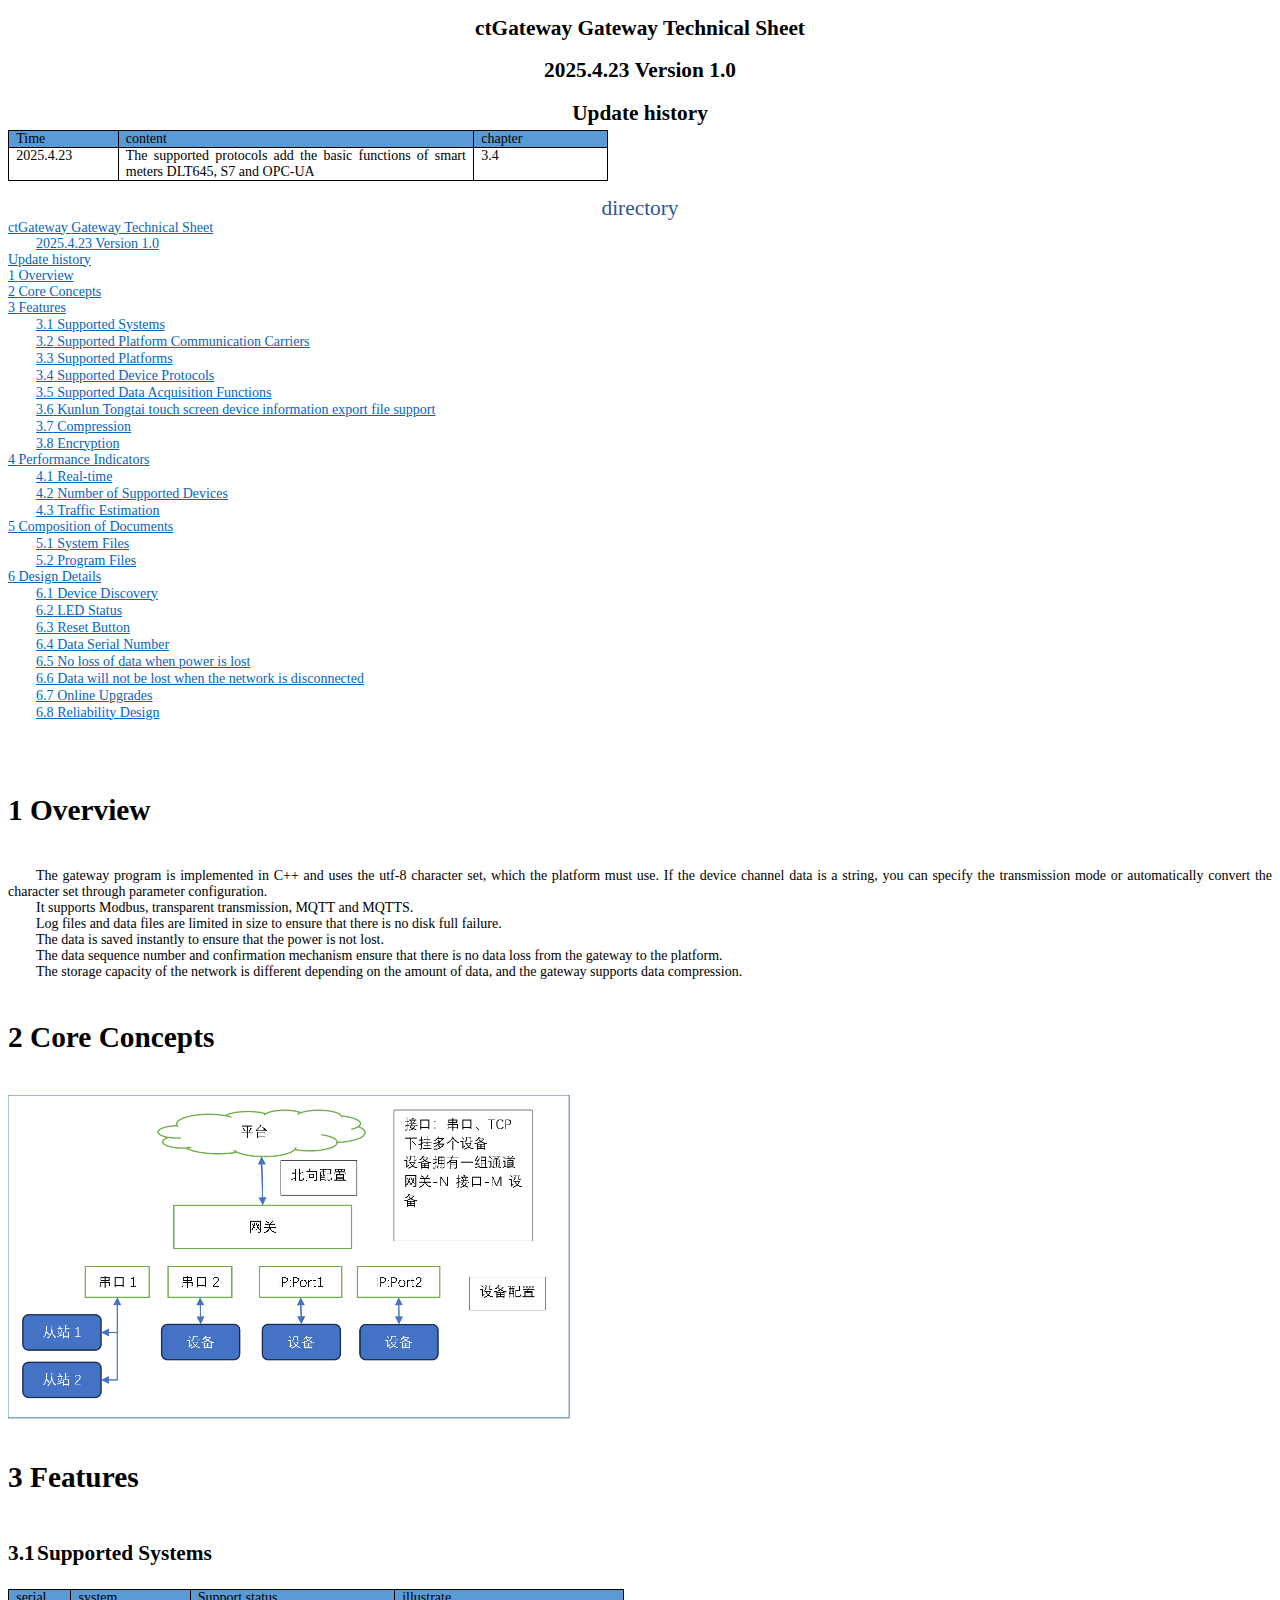
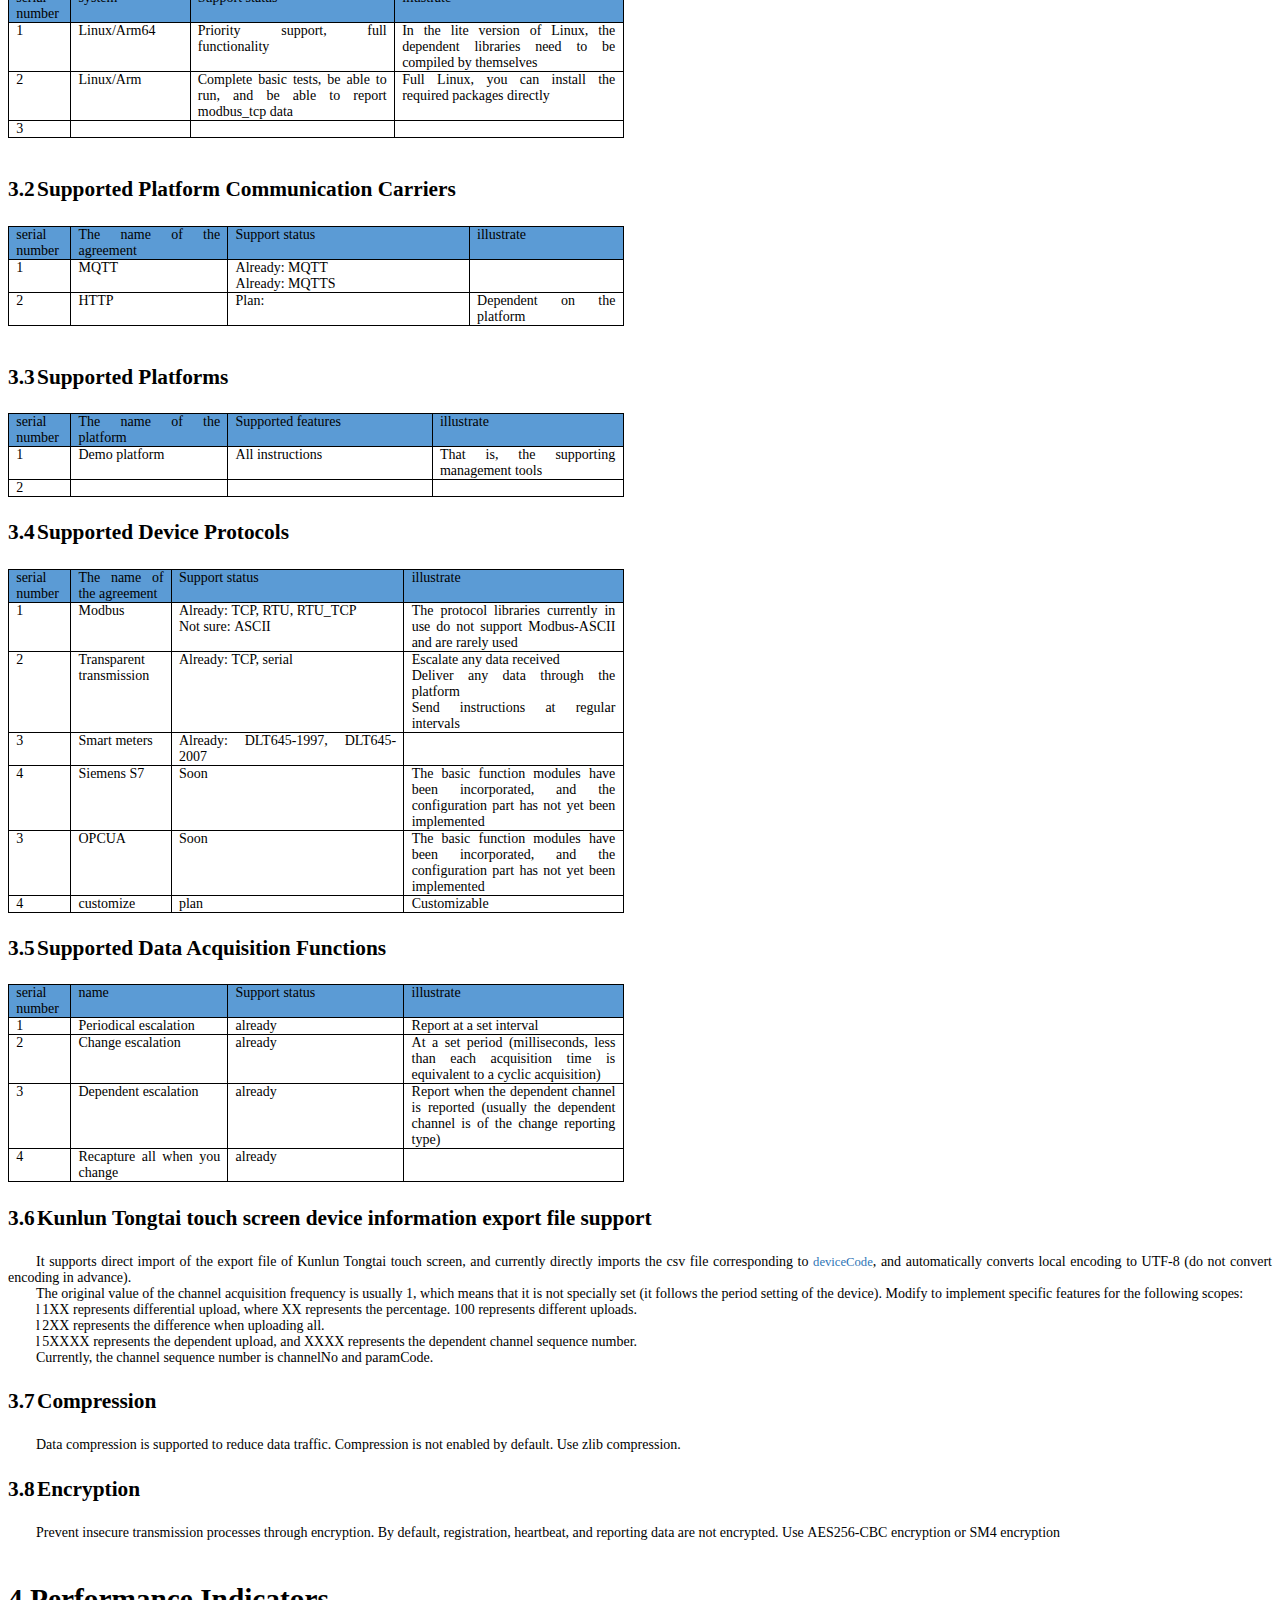
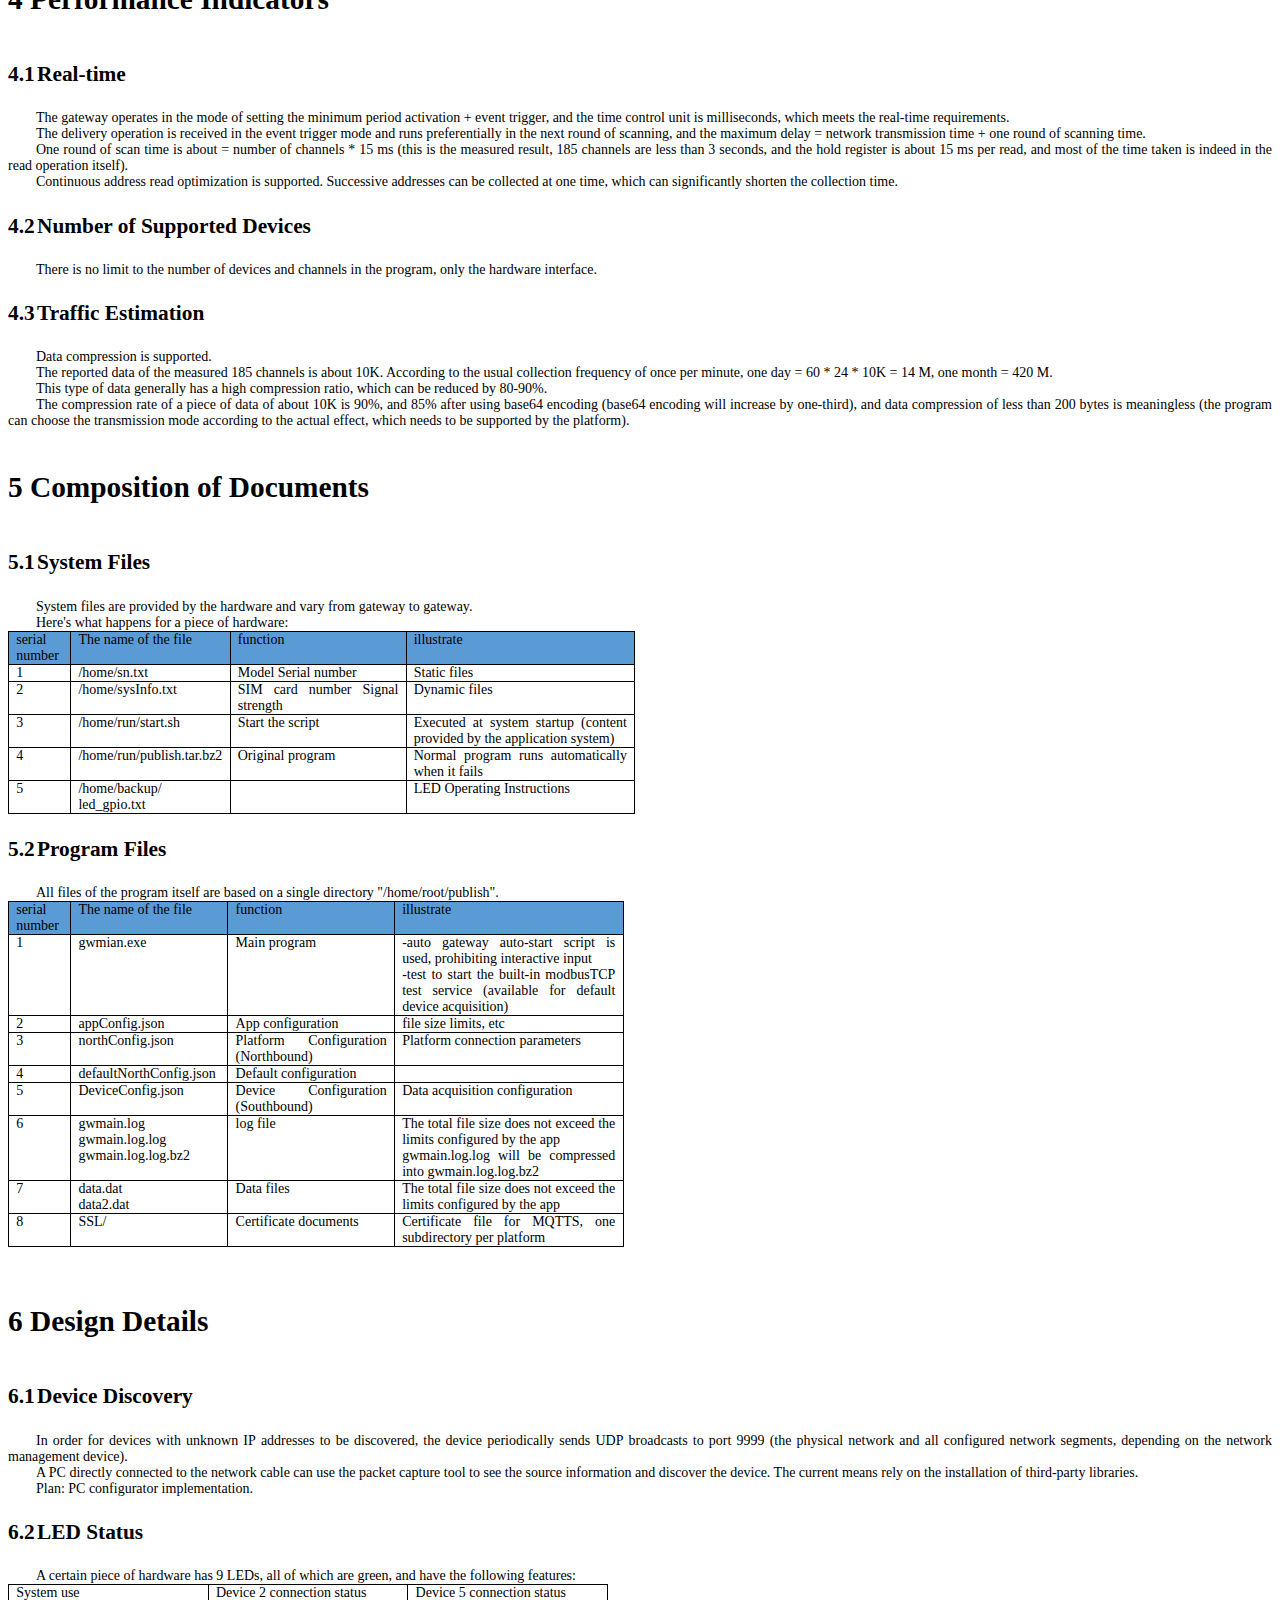
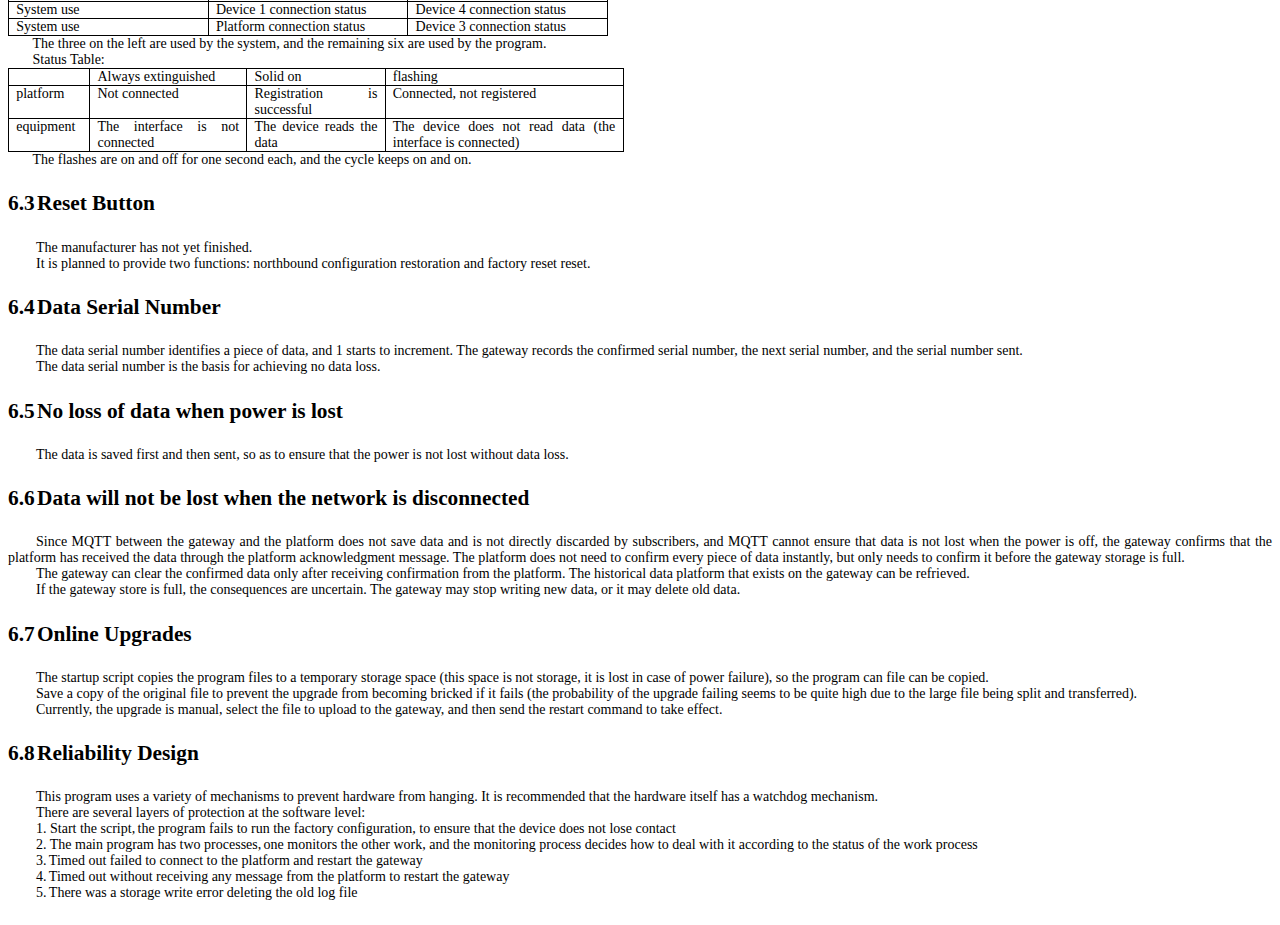
<file: doc/en/ctGateway_TechnicalSpecifications.htm>
<!-- saved from url=(0073)file:///C:/working/ctGateway/doc/zh/ctGateway_TechnicalSpecifications.htm -->
<html><head><meta http-equiv="Content-Type" content="text/html; charset=utf-8">

<meta name="Generator" content="Microsoft Word 15 (filtered)">
<style>
<!--
 /* Font Definitions */
 @font-face
	{font-family:Wingdings;
	panose-1:5 0 0 0 0 0 0 0 0 0;}
@font-face
	{font-family:"Cambria Math";
	panose-1:2 4 5 3 5 4 6 3 2 4;}
@font-face
	{font-family:等线;
	panose-1:2 1 6 0 3 1 1 1 1 1;}
@font-face
	{font-family:"等线 Light";
	panose-1:2 1 6 0 3 1 1 1 1 1;}
@font-face
	{font-family:新宋体;
	panose-1:2 1 6 9 3 1 1 1 1 1;}
@font-face
	{font-family:"\@等线 Light";}
@font-face
	{font-family:"\@等线";
	panose-1:2 1 6 0 3 1 1 1 1 1;}
@font-face
	{font-family:"\@新宋体";}
 /* Style Definitions */
 p.MsoNormal, li.MsoNormal, div.MsoNormal
	{margin:0cm;
	text-align:justify;
	text-justify:inter-ideograph;
	font-size:10.5pt;
	font-family:等线;}
h1
	{mso-style-link:"标题 1 字符";
	margin-top:17.0pt;
	margin-right:0cm;
	margin-bottom:16.5pt;
	margin-left:21.6pt;
	text-align:justify;
	text-justify:inter-ideograph;
	text-indent:-21.6pt;
	line-height:240%;
	page-break-after:avoid;
	font-size:22.0pt;
	font-family:等线;}
h2
	{mso-style-link:"标题 2 字符";
	margin-top:13.0pt;
	margin-right:0cm;
	margin-bottom:13.0pt;
	margin-left:28.8pt;
	text-align:justify;
	text-justify:inter-ideograph;
	text-indent:-28.8pt;
	line-height:173%;
	page-break-after:avoid;
	font-size:16.0pt;
	font-family:"等线 Light";}
h3
	{mso-style-link:"标题 3 字符";
	margin-top:13.0pt;
	margin-right:0cm;
	margin-bottom:13.0pt;
	margin-left:36.0pt;
	text-align:justify;
	text-justify:inter-ideograph;
	text-indent:-36.0pt;
	line-height:173%;
	page-break-after:avoid;
	font-size:16.0pt;
	font-family:等线;}
h4
	{mso-style-link:"标题 4 字符";
	margin-top:14.0pt;
	margin-right:0cm;
	margin-bottom:14.5pt;
	margin-left:43.2pt;
	text-align:justify;
	text-justify:inter-ideograph;
	text-indent:-43.2pt;
	line-height:156%;
	page-break-after:avoid;
	font-size:14.0pt;
	font-family:"等线 Light";}
h5
	{mso-style-link:"标题 5 字符";
	margin-top:14.0pt;
	margin-right:0cm;
	margin-bottom:14.5pt;
	margin-left:50.4pt;
	text-align:justify;
	text-justify:inter-ideograph;
	text-indent:-50.4pt;
	line-height:156%;
	page-break-after:avoid;
	font-size:14.0pt;
	font-family:等线;}
h6
	{mso-style-link:"标题 6 字符";
	margin-top:12.0pt;
	margin-right:0cm;
	margin-bottom:3.2pt;
	margin-left:57.6pt;
	text-align:justify;
	text-justify:inter-ideograph;
	text-indent:-57.6pt;
	line-height:133%;
	page-break-after:avoid;
	font-size:12.0pt;
	font-family:"等线 Light";}
p.MsoHeading7, li.MsoHeading7, div.MsoHeading7
	{mso-style-link:"标题 7 字符";
	margin-top:12.0pt;
	margin-right:0cm;
	margin-bottom:3.2pt;
	margin-left:64.8pt;
	text-align:justify;
	text-justify:inter-ideograph;
	text-indent:-64.8pt;
	line-height:133%;
	page-break-after:avoid;
	font-size:12.0pt;
	font-family:等线;
	font-weight:bold;}
p.MsoHeading8, li.MsoHeading8, div.MsoHeading8
	{mso-style-link:"标题 8 字符";
	margin-top:12.0pt;
	margin-right:0cm;
	margin-bottom:3.2pt;
	margin-left:72.0pt;
	text-align:justify;
	text-justify:inter-ideograph;
	text-indent:-72.0pt;
	line-height:133%;
	page-break-after:avoid;
	font-size:12.0pt;
	font-family:"等线 Light";}
p.MsoHeading9, li.MsoHeading9, div.MsoHeading9
	{mso-style-link:"标题 9 字符";
	margin-top:12.0pt;
	margin-right:0cm;
	margin-bottom:3.2pt;
	margin-left:79.2pt;
	text-align:justify;
	text-justify:inter-ideograph;
	text-indent:-79.2pt;
	line-height:133%;
	page-break-after:avoid;
	font-size:10.5pt;
	font-family:"等线 Light";}
p.MsoToc1, li.MsoToc1, div.MsoToc1
	{margin:0cm;
	text-align:justify;
	text-justify:inter-ideograph;
	font-size:10.5pt;
	font-family:等线;}
p.MsoToc2, li.MsoToc2, div.MsoToc2
	{margin-top:0cm;
	margin-right:0cm;
	margin-bottom:0cm;
	margin-left:21.0pt;
	text-align:justify;
	text-justify:inter-ideograph;
	font-size:10.5pt;
	font-family:等线;}
p.MsoTitle, li.MsoTitle, div.MsoTitle
	{mso-style-link:"标题 字符";
	margin-top:12.0pt;
	margin-right:0cm;
	margin-bottom:3.0pt;
	margin-left:0cm;
	text-align:center;
	font-size:16.0pt;
	font-family:"等线 Light";
	font-weight:bold;}
p.MsoSubtitle, li.MsoSubtitle, div.MsoSubtitle
	{mso-style-link:"副标题 字符";
	margin-top:12.0pt;
	margin-right:0cm;
	margin-bottom:3.0pt;
	margin-left:0cm;
	text-align:center;
	line-height:130%;
	font-size:16.0pt;
	font-family:等线;
	font-weight:bold;}
a:link, span.MsoHyperlink
	{color:#0563C1;
	text-decoration:underline;}
p.MsoListParagraph, li.MsoListParagraph, div.MsoListParagraph
	{margin:0cm;
	text-align:justify;
	text-justify:inter-ideograph;
	text-indent:21.0pt;
	font-size:10.5pt;
	font-family:等线;}
p.MsoTocHeading, li.MsoTocHeading, div.MsoTocHeading
	{margin-top:12.0pt;
	margin-right:0cm;
	margin-bottom:0cm;
	margin-left:0cm;
	line-height:107%;
	page-break-after:avoid;
	font-size:16.0pt;
	font-family:"等线 Light";
	color:#2F5496;}
span.a
	{mso-style-name:"标题 字符";
	mso-style-link:标题;
	font-family:"等线 Light";
	font-weight:bold;}
span.1
	{mso-style-name:"标题 1 字符";
	mso-style-link:"标题 1";
	font-weight:bold;}
span.2
	{mso-style-name:"标题 2 字符";
	mso-style-link:"标题 2";
	font-family:"等线 Light";
	font-weight:bold;}
span.a0
	{mso-style-name:"副标题 字符";
	mso-style-link:副标题;
	font-weight:bold;}
.MsoChpDefault
	{font-family:等线;}
 /* Page Definitions */
 @page WordSection1
	{size:595.3pt 841.9pt;
	margin:72.0pt 90.0pt 72.0pt 90.0pt;
	layout-grid:15.6pt;}
div.WordSection1
	{page:WordSection1;}
 /* List Definitions */
 ol
	{margin-bottom:0cm;}
ul
	{margin-bottom:0cm;}
-->
</style>

</head>

<body lang="ZH-CN" link="#0563C1" vlink="#954F72" style="word-wrap:break-word;
text-justify-trim:punctuation">

<div class="WordSection1" style="layout-grid:15.6pt">

<p class="MsoTitle"><a name="_Toc196346362" _msttexthash="859508" _msthash="0"><span lang="EN-US" _istranslated="1">ctGateway</span> Gateway Technical Sheet</a></p>

<p class="MsoSubtitle"><a name="_Toc196346363" _msttexthash="292747" _msthash="1"><span lang="EN-US" _istranslated="1">2025.4.23 </span>Version <span lang="EN-US" _istranslated="1">1.0</span></a></p>

<p class="MsoTitle"><a name="_Toc196346364" _msttexthash="240370" _msthash="2">Update history</a></p>

<table class="MsoTableGrid" border="1" cellspacing="0" cellpadding="0" style="border-collapse:collapse;border:none">
 <tbody><tr>
  <td width="94" valign="top" style="width:70.65pt;border:solid windowtext 1.0pt;
  background:#5B9BD5;padding:0cm 5.4pt 0cm 5.4pt">
  <p class="MsoNormal"><span style="color:black" _msttexthash="44447" _msthash="3">Time</span></p>
  </td>
  <td width="340" valign="top" style="width:9.0cm;border:solid windowtext 1.0pt;
  border-left:none;background:#5B9BD5;padding:0cm 5.4pt 0cm 5.4pt">
  <p class="MsoNormal"><span style="color:black" _msttexthash="99710" _msthash="4">content</span></p>
  </td>
  <td width="119" valign="top" style="width:89.0pt;border:solid windowtext 1.0pt;
  border-left:none;background:#5B9BD5;padding:0cm 5.4pt 0cm 5.4pt">
  <p class="MsoNormal"><span style="color:black" _msttexthash="97344" _msthash="5">chapter</span></p>
  </td>
 </tr>
 <tr>
  <td width="94" valign="top" style="width:70.65pt;border:solid windowtext 1.0pt;
  border-top:none;padding:0cm 5.4pt 0cm 5.4pt">
  <p class="MsoNormal"><span lang="EN-US" _msttexthash="63791" _msthash="6">2025.4.23</span></p>
  </td>
  <td width="340" valign="top" style="width:9.0cm;border-top:none;border-left:none;
  border-bottom:solid windowtext 1.0pt;border-right:solid windowtext 1.0pt;
  padding:0cm 5.4pt 0cm 5.4pt">
  <p class="MsoNormal" _msttexthash="3718572" _msthash="7">The supported protocols add the basic functions of <span lang="EN-US" _istranslated="1">smart meters DLT645</span>, <span lang="EN-US" _istranslated="1">S7</span> and <span lang="EN-US" _istranslated="1">OPC-UA</span></p>
  </td>
  <td width="119" valign="top" style="width:89.0pt;border-top:none;border-left:
  none;border-bottom:solid windowtext 1.0pt;border-right:solid windowtext 1.0pt;
  padding:0cm 5.4pt 0cm 5.4pt">
  <p class="MsoNormal"><span lang="EN-US" _msttexthash="15509" _msthash="8">3.4</span></p>
  </td>
 </tr>
</tbody></table>

<p class="MsoTocHeading" align="center" style="text-align:center" _msttexthash="141843" _msthash="9">directory</p>

<p class="MsoToc1"><span lang="EN-US"><a href="file:///C:/working/ctGateway/doc/zh/ctGateway_TechnicalSpecifications.htm#_Toc196346362"><font _mstmutation="1" _msttexthash="859508" _msthash="10">ctGateway <span lang="EN-US" _mstmutation="1" _istranslated="1"><span lang="EN-US" _istranslated="1">Gateway Technical Sheet</span></span></font><span style="color:windowtext;
display:none;text-decoration:none" _msttexthash="14352" _msthidden="1" _msthash="11">... </span><span style="color:windowtext;display:none;text-decoration:none" _msttexthash="4459" _msthidden="1" _msthash="12">1</span></a></span></p>

<p class="MsoToc2"><span lang="EN-US"><a href="file:///C:/working/ctGateway/doc/zh/ctGateway_TechnicalSpecifications.htm#_Toc196346363"><font _mstmutation="1" _msttexthash="292747" _msthash="13">2025.4.23 <span lang="EN-US" _mstmutation="1" _istranslated="1"><span lang="EN-US" _istranslated="1">Version 1.0</span></span></font><span style="color:windowtext;
display:none;text-decoration:none" _msttexthash="4186" _msthidden="1" _msthash="14">. </span><span style="color:windowtext;display:none;text-decoration:none" _msttexthash="4459" _msthidden="1" _msthash="15">1</span></a></span></p>

<p class="MsoToc1"><span lang="EN-US"><a href="file:///C:/working/ctGateway/doc/zh/ctGateway_TechnicalSpecifications.htm#_Toc196346364"><span lang="EN-US"><span lang="EN-US" _msttexthash="240370" _msthash="16">Update history</span></span><span style="color:windowtext;display:none;
text-decoration:none" _msttexthash="14352" _msthidden="1" _msthash="17">... </span><span style="color:windowtext;display:none;text-decoration:none" _msttexthash="4459" _msthidden="1" _msthash="18">1</span></a></span></p>

<p class="MsoToc1"><span lang="EN-US"><a href="file:///C:/working/ctGateway/doc/zh/ctGateway_TechnicalSpecifications.htm#_Toc196346365"><font _mstmutation="1" _msttexthash="133653" _msthash="19"><span style="font-size:11.0pt;color:windowtext;text-decoration:none" _mstmutation="1" _istranslated="1"> </span> 1 <span lang="EN-US" _mstmutation="1" _istranslated="1"><span lang="EN-US" _istranslated="1">Overview</span></span></font><span style="color:windowtext;
display:none;text-decoration:none" _msttexthash="14352" _msthidden="1" _msthash="20">... </span><span style="color:windowtext;display:none;text-decoration:none" _msttexthash="4550" _msthidden="1" _msthash="21">2</span></a></span></p>

<p class="MsoToc1"><span lang="EN-US"><a href="file:///C:/working/ctGateway/doc/zh/ctGateway_TechnicalSpecifications.htm#_Toc196346366"><font _mstmutation="1" _msttexthash="223613" _msthash="22"><span style="font-size:11.0pt;color:windowtext;text-decoration:none" _mstmutation="1" _istranslated="1"> </span> 2 <span lang="EN-US" _mstmutation="1" _istranslated="1"><span lang="EN-US" _istranslated="1">Core Concepts</span></span></font><span style="color:windowtext;
display:none;text-decoration:none" _msttexthash="14352" _msthidden="1" _msthash="23">... </span><span style="color:windowtext;display:none;text-decoration:none" _msttexthash="4550" _msthidden="1" _msthash="24">2</span></a></span></p>

<p class="MsoToc1"><span lang="EN-US"><a href="file:///C:/working/ctGateway/doc/zh/ctGateway_TechnicalSpecifications.htm#_Toc196346367"><font _mstmutation="1" _msttexthash="131261" _msthash="25"><span style="font-size:11.0pt;color:windowtext;text-decoration:none" _mstmutation="1" _istranslated="1"> </span> 3 <span lang="EN-US" _mstmutation="1" _istranslated="1"><span lang="EN-US" _istranslated="1">Features</span></span></font><span style="color:windowtext;
display:none;text-decoration:none" _msttexthash="14352" _msthidden="1" _msthash="26">... </span><span style="color:windowtext;display:none;text-decoration:none" _msttexthash="4550" _msthidden="1" _msthash="27">2</span></a></span></p>

<p class="MsoToc2"><span lang="EN-US"><a href="file:///C:/working/ctGateway/doc/zh/ctGateway_TechnicalSpecifications.htm#_Toc196346368"><font _mstmutation="1" _msttexthash="409474" _msthash="28">3.1<span style="font-size:11.0pt;color:windowtext;text-decoration:none" _mstmutation="1" _istranslated="1"> </span><span lang="EN-US" _mstmutation="1" _istranslated="1"><span lang="EN-US" _istranslated="1">Supported Systems</span></span></font><span style="color:windowtext;
display:none;text-decoration:none" _msttexthash="14352" _msthidden="1" _msthash="29">... </span><span style="color:windowtext;display:none;text-decoration:none" _msttexthash="4550" _msthidden="1" _msthash="30">2</span></a></span></p>

<p class="MsoToc2"><span lang="EN-US"><a href="file:///C:/working/ctGateway/doc/zh/ctGateway_TechnicalSpecifications.htm#_Toc196346369"><font _mstmutation="1" _msttexthash="1496859" _msthash="31">3.2<span style="font-size:11.0pt;color:windowtext;text-decoration:none" _mstmutation="1" _istranslated="1"> </span><span lang="EN-US" _mstmutation="1" _istranslated="1"><span lang="EN-US" _istranslated="1">Supported Platform Communication Carriers</span></span></font><span style="color:windowtext;
display:none;text-decoration:none" _msttexthash="14352" _msthidden="1" _msthash="32">... </span><span style="color:windowtext;display:none;text-decoration:none" _msttexthash="4641" _msthidden="1" _msthash="33">3</span></a></span></p>

<p class="MsoToc2"><span lang="EN-US"><a href="file:///C:/working/ctGateway/doc/zh/ctGateway_TechnicalSpecifications.htm#_Toc196346370"><font _mstmutation="1" _msttexthash="478478" _msthash="34">3.3<span style="font-size:11.0pt;color:windowtext;text-decoration:none" _mstmutation="1" _istranslated="1"> </span><span lang="EN-US" _mstmutation="1" _istranslated="1"><span lang="EN-US" _istranslated="1">Supported Platforms</span></span></font><span style="color:windowtext;
display:none;text-decoration:none" _msttexthash="14352" _msthidden="1" _msthash="35">... </span><span style="color:windowtext;display:none;text-decoration:none" _msttexthash="4641" _msthidden="1" _msthash="36">3</span></a></span></p>

<p class="MsoToc2"><span lang="EN-US"><a href="file:///C:/working/ctGateway/doc/zh/ctGateway_TechnicalSpecifications.htm#_Toc196346371"><font _mstmutation="1" _msttexthash="723294" _msthash="37">3.4<span style="font-size:11.0pt;color:windowtext;text-decoration:none" _mstmutation="1" _istranslated="1"> </span><span lang="EN-US" _mstmutation="1" _istranslated="1"><span lang="EN-US" _istranslated="1">Supported Device Protocols</span></span></font><span style="color:windowtext;
display:none;text-decoration:none" _msttexthash="14352" _msthidden="1" _msthash="38">... </span><span style="color:windowtext;display:none;text-decoration:none" _msttexthash="4641" _msthidden="1" _msthash="39">3</span></a></span></p>

<p class="MsoToc2"><span lang="EN-US"><a href="file:///C:/working/ctGateway/doc/zh/ctGateway_TechnicalSpecifications.htm#_Toc196346372"><font _mstmutation="1" _msttexthash="1192022" _msthash="40">3.5<span style="font-size:11.0pt;color:windowtext;text-decoration:none" _mstmutation="1" _istranslated="1"> </span><span lang="EN-US" _mstmutation="1" _istranslated="1"><span lang="EN-US" _istranslated="1">Supported Data Acquisition Functions</span></span></font><span style="color:windowtext;
display:none;text-decoration:none" _msttexthash="14352" _msthidden="1" _msthash="41">... </span><span style="color:windowtext;display:none;text-decoration:none" _msttexthash="4641" _msthidden="1" _msthash="42">3</span></a></span></p>

<p class="MsoToc2"><span lang="EN-US"><a href="file:///C:/working/ctGateway/doc/zh/ctGateway_TechnicalSpecifications.htm#_Toc196346373"><font _mstmutation="1" _msttexthash="3172195" _msthash="43">3.6<span style="font-size:11.0pt;color:windowtext;text-decoration:none" _mstmutation="1" _istranslated="1"> </span><span lang="EN-US" _mstmutation="1" _istranslated="1"><span lang="EN-US" _istranslated="1">Kunlun Tongtai touch screen device information export file support</span></span></font><span style="color:windowtext;display:none;text-decoration:none" _msttexthash="14352" _msthidden="1" _msthash="44">... </span><span style="color:windowtext;display:none;text-decoration:none" _msttexthash="4732" _msthidden="1" _msthash="45">4</span></a></span></p>

<p class="MsoToc2"><span lang="EN-US"><a href="file:///C:/working/ctGateway/doc/zh/ctGateway_TechnicalSpecifications.htm#_Toc196346374"><font _mstmutation="1" _msttexthash="246740" _msthash="46">3.7<span style="font-size:11.0pt;color:windowtext;text-decoration:none" _mstmutation="1" _istranslated="1"> </span><span lang="EN-US" _mstmutation="1" _istranslated="1"><span lang="EN-US" _istranslated="1">Compression</span></span></font><span style="color:windowtext;
display:none;text-decoration:none" _msttexthash="14352" _msthidden="1" _msthash="47">... </span><span style="color:windowtext;display:none;text-decoration:none" _msttexthash="4732" _msthidden="1" _msthash="48">4</span></a></span></p>

<p class="MsoToc2"><span lang="EN-US"><a href="file:///C:/working/ctGateway/doc/zh/ctGateway_TechnicalSpecifications.htm#_Toc196346375"><font _mstmutation="1" _msttexthash="219726" _msthash="49">3.8<span style="font-size:11.0pt;color:windowtext;text-decoration:none" _mstmutation="1" _istranslated="1"> </span><span lang="EN-US" _mstmutation="1" _istranslated="1"><span lang="EN-US" _istranslated="1">Encryption</span></span></font><span style="color:windowtext;
display:none;text-decoration:none" _msttexthash="14352" _msthidden="1" _msthash="50">... </span><span style="color:windowtext;display:none;text-decoration:none" _msttexthash="4732" _msthidden="1" _msthash="51">4</span></a></span></p>

<p class="MsoToc1"><span lang="EN-US"><a href="file:///C:/working/ctGateway/doc/zh/ctGateway_TechnicalSpecifications.htm#_Toc196346376"><font _mstmutation="1" _msttexthash="518921" _msthash="52"><span style="font-size:11.0pt;color:windowtext;text-decoration:none" _mstmutation="1" _istranslated="1"> </span> 4 <span lang="EN-US" _mstmutation="1" _istranslated="1"><span lang="EN-US" _istranslated="1">Performance Indicators</span></span></font><span style="color:windowtext;
display:none;text-decoration:none" _msttexthash="14352" _msthidden="1" _msthash="53">... </span><span style="color:windowtext;display:none;text-decoration:none" _msttexthash="4732" _msthidden="1" _msthash="54">4</span></a></span></p>

<p class="MsoToc2"><span lang="EN-US"><a href="file:///C:/working/ctGateway/doc/zh/ctGateway_TechnicalSpecifications.htm#_Toc196346377"><font _mstmutation="1" _msttexthash="174109" _msthash="55">4.1<span style="font-size:11.0pt;color:windowtext;text-decoration:none" _mstmutation="1" _istranslated="1"> </span><span lang="EN-US" _mstmutation="1" _istranslated="1"><span lang="EN-US" _istranslated="1">Real-time</span></span></font><span style="color:windowtext;
display:none;text-decoration:none" _msttexthash="14352" _msthidden="1" _msthash="56">... </span><span style="color:windowtext;display:none;text-decoration:none" _msttexthash="4732" _msthidden="1" _msthash="57">4</span></a></span></p>

<p class="MsoToc2"><span lang="EN-US"><a href="file:///C:/working/ctGateway/doc/zh/ctGateway_TechnicalSpecifications.htm#_Toc196346378"><font _mstmutation="1" _msttexthash="716027" _msthash="58">4.2<span style="font-size:11.0pt;color:windowtext;text-decoration:none" _mstmutation="1" _istranslated="1"> </span><span lang="EN-US" _mstmutation="1" _istranslated="1"><span lang="EN-US" _istranslated="1">Number of Supported Devices</span></span></font><span style="color:windowtext;
display:none;text-decoration:none" _msttexthash="14352" _msthidden="1" _msthash="59">... </span><span style="color:windowtext;display:none;text-decoration:none" _msttexthash="4823" _msthidden="1" _msthash="60">5</span></a></span></p>

<p class="MsoToc2"><span lang="EN-US"><a href="file:///C:/working/ctGateway/doc/zh/ctGateway_TechnicalSpecifications.htm#_Toc196346379"><font _mstmutation="1" _msttexthash="431015" _msthash="61">4.3<span style="font-size:11.0pt;color:windowtext;text-decoration:none" _mstmutation="1" _istranslated="1"> </span><span lang="EN-US" _mstmutation="1" _istranslated="1"><span lang="EN-US" _istranslated="1">Traffic Estimation</span></span></font><span style="color:windowtext;
display:none;text-decoration:none" _msttexthash="14352" _msthidden="1" _msthash="62">... </span><span style="color:windowtext;display:none;text-decoration:none" _msttexthash="4823" _msthidden="1" _msthash="63">5</span></a></span></p>

<p class="MsoToc1"><span lang="EN-US"><a href="file:///C:/working/ctGateway/doc/zh/ctGateway_TechnicalSpecifications.htm#_Toc196346380"><font _mstmutation="1" _msttexthash="569660" _msthash="64"><span style="font-size:11.0pt;color:windowtext;text-decoration:none" _mstmutation="1" _istranslated="1"> </span> 5 <span lang="EN-US" _mstmutation="1" _istranslated="1"><span lang="EN-US" _istranslated="1">Composition of Documents</span></span></font><span style="color:windowtext;
display:none;text-decoration:none" _msttexthash="14352" _msthidden="1" _msthash="65">... </span><span style="color:windowtext;display:none;text-decoration:none" _msttexthash="4823" _msthidden="1" _msthash="66">5</span></a></span></p>

<p class="MsoToc2"><span lang="EN-US"><a href="file:///C:/working/ctGateway/doc/zh/ctGateway_TechnicalSpecifications.htm#_Toc196346381"><font _mstmutation="1" _msttexthash="238498" _msthash="67">5.1<span style="font-size:11.0pt;color:windowtext;text-decoration:none" _mstmutation="1" _istranslated="1"> </span><span lang="EN-US" _mstmutation="1" _istranslated="1"><span lang="EN-US" _istranslated="1">System Files</span></span></font><span style="color:windowtext;
display:none;text-decoration:none" _msttexthash="14352" _msthidden="1" _msthash="68">... </span><span style="color:windowtext;display:none;text-decoration:none" _msttexthash="4823" _msthidden="1" _msthash="69">5</span></a></span></p>

<p class="MsoToc2"><span lang="EN-US"><a href="file:///C:/working/ctGateway/doc/zh/ctGateway_TechnicalSpecifications.htm#_Toc196346382"><font _mstmutation="1" _msttexthash="263588" _msthash="70">5.2<span style="font-size:11.0pt;color:windowtext;text-decoration:none" _mstmutation="1" _istranslated="1"> </span><span lang="EN-US" _mstmutation="1" _istranslated="1"><span lang="EN-US" _istranslated="1">Program Files</span></span></font><span style="color:windowtext;
display:none;text-decoration:none" _msttexthash="14352" _msthidden="1" _msthash="71">... </span><span style="color:windowtext;display:none;text-decoration:none" _msttexthash="4823" _msthidden="1" _msthash="72">5</span></a></span></p>

<p class="MsoToc1"><span lang="EN-US"><a href="file:///C:/working/ctGateway/doc/zh/ctGateway_TechnicalSpecifications.htm#_Toc196346383"><font _mstmutation="1" _msttexthash="247208" _msthash="73"><span style="font-size:11.0pt;color:windowtext;text-decoration:none" _mstmutation="1" _istranslated="1"> </span> 6 <span lang="EN-US" _mstmutation="1" _istranslated="1"><span lang="EN-US" _istranslated="1">Design Details</span></span></font><span style="color:windowtext;
display:none;text-decoration:none" _msttexthash="14352" _msthidden="1" _msthash="74">... </span><span style="color:windowtext;display:none;text-decoration:none" _msttexthash="4914" _msthidden="1" _msthash="75">6</span></a></span></p>

<p class="MsoToc2"><span lang="EN-US"><a href="file:///C:/working/ctGateway/doc/zh/ctGateway_TechnicalSpecifications.htm#_Toc196346384"><font _mstmutation="1" _msttexthash="363090" _msthash="76">6.1<span style="font-size:11.0pt;color:windowtext;text-decoration:none" _mstmutation="1" _istranslated="1"> </span><span lang="EN-US" _mstmutation="1" _istranslated="1"><span lang="EN-US" _istranslated="1">Device Discovery</span></span></font><span style="color:windowtext;
display:none;text-decoration:none" _msttexthash="14352" _msthidden="1" _msthash="77">... </span><span style="color:windowtext;display:none;text-decoration:none" _msttexthash="4914" _msthidden="1" _msthash="78">6</span></a></span></p>

<p class="MsoToc2"><span lang="EN-US"><a href="file:///C:/working/ctGateway/doc/zh/ctGateway_TechnicalSpecifications.htm#_Toc196346385"><font _mstmutation="1" _msttexthash="176852" _msthash="79">6.2<span style="font-size:11.0pt;color:windowtext;text-decoration:none" _mstmutation="1" _istranslated="1"> </span>LED <span lang="EN-US" _mstmutation="1" _istranslated="1"><span lang="EN-US" _istranslated="1">Status</span></span></font><span style="color:windowtext;
display:none;text-decoration:none" _msttexthash="14352" _msthidden="1" _msthash="80">... </span><span style="color:windowtext;display:none;text-decoration:none" _msttexthash="4914" _msthidden="1" _msthash="81">6</span></a></span></p>

<p class="MsoToc2"><span lang="EN-US"><a href="file:///C:/working/ctGateway/doc/zh/ctGateway_TechnicalSpecifications.htm#_Toc196346386"><font _mstmutation="1" _msttexthash="242892" _msthash="82">6.3<span style="font-size:11.0pt;color:windowtext;text-decoration:none" _mstmutation="1" _istranslated="1"> </span><span lang="EN-US" _mstmutation="1" _istranslated="1"><span lang="EN-US" _istranslated="1">Reset Button</span></span></font><span style="color:windowtext;
display:none;text-decoration:none" _msttexthash="14352" _msthidden="1" _msthash="83">... </span><span style="color:windowtext;display:none;text-decoration:none" _msttexthash="4914" _msthidden="1" _msthash="84">6</span></a></span></p>

<p class="MsoToc2"><span lang="EN-US"><a href="file:///C:/working/ctGateway/doc/zh/ctGateway_TechnicalSpecifications.htm#_Toc196346387"><font _mstmutation="1" _msttexthash="385333" _msthash="85">6.4<span style="font-size:11.0pt;color:windowtext;text-decoration:none" _mstmutation="1" _istranslated="1"> </span><span lang="EN-US" _mstmutation="1" _istranslated="1"><span lang="EN-US" _istranslated="1">Data Serial Number</span></span></font><span style="color:windowtext;
display:none;text-decoration:none" _msttexthash="14352" _msthidden="1" _msthash="86">... </span><span style="color:windowtext;display:none;text-decoration:none" _msttexthash="5005" _msthidden="1" _msthash="87">7</span></a></span></p>

<p class="MsoToc2"><span lang="EN-US"><a href="file:///C:/working/ctGateway/doc/zh/ctGateway_TechnicalSpecifications.htm#_Toc196346388"><font _mstmutation="1" _msttexthash="897728" _msthash="88">6.5<span style="font-size:11.0pt;color:windowtext;text-decoration:none" _mstmutation="1" _istranslated="1"> </span><span lang="EN-US" _mstmutation="1" _istranslated="1"><span lang="EN-US" _istranslated="1">No loss of data when power is lost</span></span></font><span style="color:windowtext;
display:none;text-decoration:none" _msttexthash="14352" _msthidden="1" _msthash="89">... </span><span style="color:windowtext;display:none;text-decoration:none" _msttexthash="5005" _msthidden="1" _msthash="90">7</span></a></span></p>

<p class="MsoToc2"><span lang="EN-US"><a href="file:///C:/working/ctGateway/doc/zh/ctGateway_TechnicalSpecifications.htm#_Toc196346389"><font _mstmutation="1" _msttexthash="2029677" _msthash="91">6.6<span style="font-size:11.0pt;color:windowtext;text-decoration:none" _mstmutation="1" _istranslated="1"> </span><span lang="EN-US" _mstmutation="1" _istranslated="1"><span lang="EN-US" _istranslated="1">Data will not be lost when the network is disconnected</span></span></font><span style="color:windowtext;
display:none;text-decoration:none" _msttexthash="14352" _msthidden="1" _msthash="92">... </span><span style="color:windowtext;display:none;text-decoration:none" _msttexthash="5005" _msthidden="1" _msthash="93">7</span></a></span></p>

<p class="MsoToc2"><span lang="EN-US"><a href="file:///C:/working/ctGateway/doc/zh/ctGateway_TechnicalSpecifications.htm#_Toc196346390"><font _mstmutation="1" _msttexthash="326924" _msthash="94">6.7<span style="font-size:11.0pt;color:windowtext;text-decoration:none" _mstmutation="1" _istranslated="1"> </span><span lang="EN-US" _mstmutation="1" _istranslated="1"><span lang="EN-US" _istranslated="1">Online Upgrades</span></span></font><span style="color:windowtext;
display:none;text-decoration:none" _msttexthash="14352" _msthidden="1" _msthash="95">... </span><span style="color:windowtext;display:none;text-decoration:none" _msttexthash="5005" _msthidden="1" _msthash="96">7</span></a></span></p>

<p class="MsoToc2"><span lang="EN-US"><a href="file:///C:/working/ctGateway/doc/zh/ctGateway_TechnicalSpecifications.htm#_Toc196346391"><font _mstmutation="1" _msttexthash="428350" _msthash="97">6.8<span style="font-size:11.0pt;color:windowtext;text-decoration:none" _mstmutation="1" _istranslated="1"> </span><span lang="EN-US" _mstmutation="1" _istranslated="1"><span lang="EN-US" _istranslated="1">Reliability Design</span></span></font><span style="color:windowtext;
display:none;text-decoration:none" _msttexthash="14352" _msthidden="1" _msthash="98">... </span><span style="color:windowtext;display:none;text-decoration:none" _msttexthash="5005" _msthidden="1" _msthash="99">7</span></a></span></p>

<p class="MsoNormal"><span lang="EN-US">&nbsp;</span></p>

<p class="MsoNormal"><span lang="EN-US">&nbsp;</span></p>

<h1><a name="_Toc196346365" _msttexthash="133653" _msthash="100"><span lang="EN-US" _istranslated="1"><span style="font:7.0pt &quot;Times New Roman&quot;" _istranslated="1"> </span>1</span> Overview</a></h1>

<p class="MsoNormal" style="text-indent:21.0pt" _msttexthash="34637070" _msthash="101">The gateway program is implemented in <span lang="EN-US" _istranslated="1">C++</span> and uses <span lang="EN-US" _istranslated="1">the utf-8</span> character set, which the platform <span lang="EN-US" _istranslated="1">must use.</span> If the device channel data is a string, you can specify the transmission mode or automatically convert the character set through parameter configuration.</p>

<p class="MsoNormal" style="text-indent:21.0pt" _msttexthash="2274493" _msthash="102"><span lang="EN-US" _istranslated="1">It supports Modbus</span>, transparent transmission, <span lang="EN-US" _istranslated="1">MQTT</span> and <span lang="EN-US" _istranslated="1">MQTTS</span>.</p>

<p class="MsoNormal" style="text-indent:21.0pt" _msttexthash="4327752" _msthash="103">Log files and data files are limited in size to ensure that there is no disk full failure.</p>

<p class="MsoNormal" style="text-indent:21.0pt" _msttexthash="2451865" _msthash="104">The data is saved instantly to ensure that the power is not lost.</p>

<p class="MsoNormal" style="text-indent:21.0pt" _msttexthash="7840300" _msthash="105">The data sequence number and confirmation mechanism ensure that there is no data loss from the gateway to the platform.</p>

<p class="MsoNormal" style="text-indent:21.0pt" _msttexthash="8534227" _msthash="106">The storage capacity of the network is different depending on the amount of data, and the gateway supports data compression.</p>

<h1><a name="_Toc196346366" _msttexthash="223613" _msthash="107"><span lang="EN-US" _istranslated="1"><span style="font:7.0pt &quot;Times New Roman&quot;" _istranslated="1"> </span>2</span> Core Concepts</a></h1>

<p class="MsoNormal"><span lang="EN-US"><img width="563" height="325" src="./ctGateway_TechnicalSpecifications_files/image001.png"></span></p>

<h1><a name="_Toc196346367" _msttexthash="131261" _msthash="108"><span lang="EN-US" _istranslated="1"><span style="font:7.0pt &quot;Times New Roman&quot;" _istranslated="1"> </span>3</span> Features</a></h1>

<h2><a name="_Toc196346368" _msttexthash="409474" _msthash="109"><span lang="EN-US" _istranslated="1">3.1<span style="font:7.0pt &quot;Times New Roman&quot;" _istranslated="1"> </span></span>Supported Systems</a></h2>

<table class="MsoTableGrid" border="1" cellspacing="0" cellpadding="0" style="border-collapse:collapse;border:none">
 <tbody><tr style="page-break-inside:avoid">
  <td width="47" valign="top" style="width:35.2pt;border:solid windowtext 1.0pt;
  background:#5B9BD5;padding:0cm 5.4pt 0cm 5.4pt">
  <p class="MsoNormal"><span style="color:black" _msttexthash="209196" _msthash="110">serial number</span></p>
  </td>
  <td width="104" valign="top" style="width:77.95pt;border:solid windowtext 1.0pt;
  border-left:none;background:#5B9BD5;padding:0cm 5.4pt 0cm 5.4pt">
  <p class="MsoNormal"><span style="color:black" _msttexthash="83031" _msthash="111">system</span></p>
  </td>
  <td width="189" valign="top" style="width:5.0cm;border:solid windowtext 1.0pt;
  border-left:none;background:#5B9BD5;padding:0cm 5.4pt 0cm 5.4pt">
  <p class="MsoNormal"><span style="color:black" _msttexthash="245791" _msthash="112">Support status</span></p>
  </td>
  <td width="213" valign="top" style="width:159.9pt;border:solid windowtext 1.0pt;
  border-left:none;background:#5B9BD5;padding:0cm 5.4pt 0cm 5.4pt">
  <p class="MsoNormal"><span style="color:black" _msttexthash="163722" _msthash="113">illustrate</span></p>
  </td>
 </tr>
 <tr style="page-break-inside:avoid">
  <td width="47" valign="top" style="width:35.2pt;border:solid windowtext 1.0pt;
  border-top:none;padding:0cm 5.4pt 0cm 5.4pt">
  <p class="MsoNormal"><span lang="EN-US" _msttexthash="4459" _msthash="114">1</span></p>
  </td>
  <td width="104" valign="top" style="width:77.95pt;border-top:none;border-left:
  none;border-bottom:solid windowtext 1.0pt;border-right:solid windowtext 1.0pt;
  padding:0cm 5.4pt 0cm 5.4pt">
  <p class="MsoNormal"><span lang="EN-US" _msttexthash="146120" _msthash="115">Linux/Arm64</span></p>
  </td>
  <td width="189" valign="top" style="width:5.0cm;border-top:none;border-left:none;
  border-bottom:solid windowtext 1.0pt;border-right:solid windowtext 1.0pt;
  padding:0cm 5.4pt 0cm 5.4pt">
  <p class="MsoNormal" _msttexthash="1066767" _msthash="116">Priority support, full functionality</p>
  </td>
  <td width="213" valign="top" style="width:159.9pt;border-top:none;border-left:
  none;border-bottom:solid windowtext 1.0pt;border-right:solid windowtext 1.0pt;
  padding:0cm 5.4pt 0cm 5.4pt">
  <p class="MsoNormal" _msttexthash="4334720" _msthash="117">In the lite version of <span lang="EN-US" _istranslated="1">Linux</span>, the dependent libraries need to be compiled by themselves</p>
  </td>
 </tr>
 <tr style="page-break-inside:avoid">
  <td width="47" valign="top" style="width:35.2pt;border:solid windowtext 1.0pt;
  border-top:none;padding:0cm 5.4pt 0cm 5.4pt">
  <p class="MsoNormal"><span lang="EN-US" _msttexthash="4550" _msthash="118">2</span></p>
  </td>
  <td width="104" valign="top" style="width:77.95pt;border-top:none;border-left:
  none;border-bottom:solid windowtext 1.0pt;border-right:solid windowtext 1.0pt;
  padding:0cm 5.4pt 0cm 5.4pt">
  <p class="MsoNormal"><span lang="EN-US" _msttexthash="123396" _msthash="119">Linux/Arm</span></p>
  </td>
  <td width="189" valign="top" style="width:5.0cm;border-top:none;border-left:none;
  border-bottom:solid windowtext 1.0pt;border-right:solid windowtext 1.0pt;
  padding:0cm 5.4pt 0cm 5.4pt">
  <p class="MsoNormal" _msttexthash="3167528" _msthash="120">Complete basic tests, be able to run, and be able to report <span lang="EN-US" _istranslated="1">modbus_tcp</span> data</p>
  </td>
  <td width="213" valign="top" style="width:159.9pt;border-top:none;border-left:
  none;border-bottom:solid windowtext 1.0pt;border-right:solid windowtext 1.0pt;
  padding:0cm 5.4pt 0cm 5.4pt">
  <p class="MsoNormal" _msttexthash="2177253" _msthash="121">Full <span lang="EN-US" _istranslated="1">Linux</span>, you can install the required packages directly</p>
  </td>
 </tr>
 <tr style="page-break-inside:avoid">
  <td width="47" valign="top" style="width:35.2pt;border:solid windowtext 1.0pt;
  border-top:none;padding:0cm 5.4pt 0cm 5.4pt">
  <p class="MsoNormal"><span lang="EN-US" _msttexthash="4641" _msthash="122">3</span></p>
  </td>
  <td width="104" valign="top" style="width:77.95pt;border-top:none;border-left:
  none;border-bottom:solid windowtext 1.0pt;border-right:solid windowtext 1.0pt;
  padding:0cm 5.4pt 0cm 5.4pt">
  <p class="MsoNormal"><span lang="EN-US">&nbsp;</span></p>
  </td>
  <td width="189" valign="top" style="width:5.0cm;border-top:none;border-left:none;
  border-bottom:solid windowtext 1.0pt;border-right:solid windowtext 1.0pt;
  padding:0cm 5.4pt 0cm 5.4pt">
  <p class="MsoNormal"><span lang="EN-US">&nbsp;</span></p>
  </td>
  <td width="213" valign="top" style="width:159.9pt;border-top:none;border-left:
  none;border-bottom:solid windowtext 1.0pt;border-right:solid windowtext 1.0pt;
  padding:0cm 5.4pt 0cm 5.4pt">
  <p class="MsoNormal"><span lang="EN-US">&nbsp;</span></p>
  </td>
 </tr>
</tbody></table>

<p class="MsoNormal"><span lang="EN-US">&nbsp;</span></p>

<h2><a name="_Toc196346369" _msttexthash="1496859" _msthash="123"><span lang="EN-US" _istranslated="1">3.2<span style="font:7.0pt &quot;Times New Roman&quot;" _istranslated="1"> </span></span>Supported Platform Communication Carriers</a></h2>

<table class="MsoTableGrid" border="1" cellspacing="0" cellpadding="0" style="border-collapse:collapse;border:none">
 <tbody><tr style="page-break-inside:avoid">
  <td width="47" valign="top" style="width:35.2pt;border:solid windowtext 1.0pt;
  background:#5B9BD5;padding:0cm 5.4pt 0cm 5.4pt">
  <p class="MsoNormal"><span style="color:black" _msttexthash="209196" _msthash="124">serial number</span></p>
  </td>
  <td width="142" valign="top" style="width:106.3pt;border:solid windowtext 1.0pt;
  border-left:none;background:#5B9BD5;padding:0cm 5.4pt 0cm 5.4pt">
  <p class="MsoNormal"><span style="color:black" _msttexthash="489034" _msthash="125">The name of the agreement</span></p>
  </td>
  <td width="226" valign="top" style="width:169.6pt;border:solid windowtext 1.0pt;
  border-left:none;background:#5B9BD5;padding:0cm 5.4pt 0cm 5.4pt">
  <p class="MsoNormal"><span style="color:black" _msttexthash="245791" _msthash="126">Support status</span></p>
  </td>
  <td width="138" valign="top" style="width:103.7pt;border:solid windowtext 1.0pt;
  border-left:none;background:#5B9BD5;padding:0cm 5.4pt 0cm 5.4pt">
  <p class="MsoNormal"><span style="color:black" _msttexthash="163722" _msthash="127">illustrate</span></p>
  </td>
 </tr>
 <tr style="page-break-inside:avoid">
  <td width="47" valign="top" style="width:35.2pt;border:solid windowtext 1.0pt;
  border-top:none;padding:0cm 5.4pt 0cm 5.4pt">
  <p class="MsoNormal"><span lang="EN-US" _msttexthash="4459" _msthash="128">1</span></p>
  </td>
  <td width="142" valign="top" style="width:106.3pt;border-top:none;border-left:
  none;border-bottom:solid windowtext 1.0pt;border-right:solid windowtext 1.0pt;
  padding:0cm 5.4pt 0cm 5.4pt">
  <p class="MsoNormal"><span lang="EN-US" _msttexthash="36179" _msthash="129">MQTT</span></p>
  </td>
  <td width="226" valign="top" style="width:169.6pt;border-top:none;border-left:
  none;border-bottom:solid windowtext 1.0pt;border-right:solid windowtext 1.0pt;
  padding:0cm 5.4pt 0cm 5.4pt">
  <p class="MsoNormal" _msttexthash="174174" _msthash="130">Already: <span lang="EN-US" _istranslated="1">MQTT</span></p>
  <p class="MsoNormal" _msttexthash="194675" _msthash="131">Already: <span lang="EN-US" _istranslated="1">MQTTS</span></p>
  </td>
  <td width="138" valign="top" style="width:103.7pt;border-top:none;border-left:
  none;border-bottom:solid windowtext 1.0pt;border-right:solid windowtext 1.0pt;
  padding:0cm 5.4pt 0cm 5.4pt">
  <p class="MsoNormal"><span lang="EN-US">&nbsp;</span></p>
  </td>
 </tr>
 <tr style="page-break-inside:avoid">
  <td width="47" valign="top" style="width:35.2pt;border:solid windowtext 1.0pt;
  border-top:none;padding:0cm 5.4pt 0cm 5.4pt">
  <p class="MsoNormal"><span lang="EN-US" _msttexthash="4550" _msthash="132">2</span></p>
  </td>
  <td width="142" valign="top" style="width:106.3pt;border-top:none;border-left:
  none;border-bottom:solid windowtext 1.0pt;border-right:solid windowtext 1.0pt;
  padding:0cm 5.4pt 0cm 5.4pt">
  <p class="MsoNormal"><span lang="EN-US" _msttexthash="35516" _msthash="133">HTTP</span></p>
  </td>
  <td width="226" valign="top" style="width:169.6pt;border-top:none;border-left:
  none;border-bottom:solid windowtext 1.0pt;border-right:solid windowtext 1.0pt;
  padding:0cm 5.4pt 0cm 5.4pt">
  <p class="MsoNormal" _msttexthash="52455" _msthash="134">Plan:</p>
  </td>
  <td width="138" valign="top" style="width:103.7pt;border-top:none;border-left:
  none;border-bottom:solid windowtext 1.0pt;border-right:solid windowtext 1.0pt;
  padding:0cm 5.4pt 0cm 5.4pt">
  <p class="MsoNormal" _msttexthash="537472" _msthash="135">Dependent on the platform</p>
  </td>
 </tr>
</tbody></table>

<p class="MsoNormal"><span lang="EN-US">&nbsp;</span></p>

<h2><a name="_Toc196346370" _msttexthash="478478" _msthash="136"><span lang="EN-US" _istranslated="1">3.3<span style="font:7.0pt &quot;Times New Roman&quot;" _istranslated="1"> </span></span>Supported Platforms</a></h2>

<table class="MsoTableGrid" border="1" cellspacing="0" cellpadding="0" style="border-collapse:collapse;border:none">
 <tbody><tr style="page-break-inside:avoid">
  <td width="47" valign="top" style="width:35.2pt;border:solid windowtext 1.0pt;
  background:#5B9BD5;padding:0cm 5.4pt 0cm 5.4pt">
  <p class="MsoNormal"><span style="color:black" _msttexthash="209196" _msthash="137">serial number</span></p>
  </td>
  <td width="142" valign="top" style="width:106.3pt;border:solid windowtext 1.0pt;
  border-left:none;background:#5B9BD5;padding:0cm 5.4pt 0cm 5.4pt">
  <p class="MsoNormal"><span style="color:black" _msttexthash="457782" _msthash="138">The name of the platform</span></p>
  </td>
  <td width="189" valign="top" style="width:5.0cm;border:solid windowtext 1.0pt;
  border-left:none;background:#5B9BD5;padding:0cm 5.4pt 0cm 5.4pt">
  <p class="MsoNormal"><span style="color:black" _msttexthash="358228" _msthash="139">Supported features</span></p>
  </td>
  <td width="175" valign="top" style="width:131.55pt;border:solid windowtext 1.0pt;
  border-left:none;background:#5B9BD5;padding:0cm 5.4pt 0cm 5.4pt">
  <p class="MsoNormal"><span style="color:black" _msttexthash="163722" _msthash="140">illustrate</span></p>
  </td>
 </tr>
 <tr style="page-break-inside:avoid">
  <td width="47" valign="top" style="width:35.2pt;border:solid windowtext 1.0pt;
  border-top:none;padding:0cm 5.4pt 0cm 5.4pt">
  <p class="MsoNormal"><span lang="EN-US" _msttexthash="4459" _msthash="141">1</span></p>
  </td>
  <td width="142" valign="top" style="width:106.3pt;border-top:none;border-left:
  none;border-bottom:solid windowtext 1.0pt;border-right:solid windowtext 1.0pt;
  padding:0cm 5.4pt 0cm 5.4pt">
  <p class="MsoNormal" _msttexthash="207922" _msthash="142">Demo platform</p>
  </td>
  <td width="189" valign="top" style="width:5.0cm;border-top:none;border-left:none;
  border-bottom:solid windowtext 1.0pt;border-right:solid windowtext 1.0pt;
  padding:0cm 5.4pt 0cm 5.4pt">
  <p class="MsoNormal" _msttexthash="298480" _msthash="143">All instructions</p>
  </td>
  <td width="175" valign="top" style="width:131.55pt;border-top:none;border-left:
  none;border-bottom:solid windowtext 1.0pt;border-right:solid windowtext 1.0pt;
  padding:0cm 5.4pt 0cm 5.4pt">
  <p class="MsoNormal" _msttexthash="1174667" _msthash="144">That is, the supporting management tools</p>
  </td>
 </tr>
 <tr style="page-break-inside:avoid">
  <td width="47" valign="top" style="width:35.2pt;border:solid windowtext 1.0pt;
  border-top:none;padding:0cm 5.4pt 0cm 5.4pt">
  <p class="MsoNormal"><span lang="EN-US" _msttexthash="4550" _msthash="145">2</span></p>
  </td>
  <td width="142" valign="top" style="width:106.3pt;border-top:none;border-left:
  none;border-bottom:solid windowtext 1.0pt;border-right:solid windowtext 1.0pt;
  padding:0cm 5.4pt 0cm 5.4pt">
  <p class="MsoNormal"><span lang="EN-US">&nbsp;</span></p>
  </td>
  <td width="189" valign="top" style="width:5.0cm;border-top:none;border-left:none;
  border-bottom:solid windowtext 1.0pt;border-right:solid windowtext 1.0pt;
  padding:0cm 5.4pt 0cm 5.4pt">
  <p class="MsoNormal"><span lang="EN-US">&nbsp;</span></p>
  </td>
  <td width="175" valign="top" style="width:131.55pt;border-top:none;border-left:
  none;border-bottom:solid windowtext 1.0pt;border-right:solid windowtext 1.0pt;
  padding:0cm 5.4pt 0cm 5.4pt">
  <p class="MsoNormal"><span lang="EN-US">&nbsp;</span></p>
  </td>
 </tr>
</tbody></table>

<h2><a name="_Toc196346371" _msttexthash="723294" _msthash="146"><span lang="EN-US" _istranslated="1">3.4<span style="font:7.0pt &quot;Times New Roman&quot;" _istranslated="1"> </span></span>Supported Device Protocols</a></h2>

<table class="MsoTableGrid" border="1" cellspacing="0" cellpadding="0" style="border-collapse:collapse;border:none">
 <tbody><tr style="page-break-inside:avoid">
  <td width="47" valign="top" style="width:35.2pt;border:solid windowtext 1.0pt;
  background:#5B9BD5;padding:0cm 5.4pt 0cm 5.4pt">
  <p class="MsoNormal"><span style="color:black" _msttexthash="209196" _msthash="147">serial number</span></p>
  </td>
  <td width="85" valign="top" style="width:63.8pt;border:solid windowtext 1.0pt;
  border-left:none;background:#5B9BD5;padding:0cm 5.4pt 0cm 5.4pt">
  <p class="MsoNormal"><span style="color:black" _msttexthash="489034" _msthash="148">The name of the agreement</span></p>
  </td>
  <td width="217" valign="top" style="width:163.0pt;border:solid windowtext 1.0pt;
  border-left:none;background:#5B9BD5;padding:0cm 5.4pt 0cm 5.4pt">
  <p class="MsoNormal"><span style="color:black" _msttexthash="245791" _msthash="149">Support status</span></p>
  </td>
  <td width="204" valign="top" style="width:152.8pt;border:solid windowtext 1.0pt;
  border-left:none;background:#5B9BD5;padding:0cm 5.4pt 0cm 5.4pt">
  <p class="MsoNormal"><span style="color:black" _msttexthash="163722" _msthash="150">illustrate</span></p>
  </td>
 </tr>
 <tr style="page-break-inside:avoid">
  <td width="47" valign="top" style="width:35.2pt;border:solid windowtext 1.0pt;
  border-top:none;padding:0cm 5.4pt 0cm 5.4pt">
  <p class="MsoNormal"><span lang="EN-US" _msttexthash="4459" _msthash="151">1</span></p>
  </td>
  <td width="85" valign="top" style="width:63.8pt;border-top:none;border-left:none;
  border-bottom:solid windowtext 1.0pt;border-right:solid windowtext 1.0pt;
  padding:0cm 5.4pt 0cm 5.4pt">
  <p class="MsoNormal"><span lang="EN-US" _msttexthash="77662" _msthash="152">Modbus</span></p>
  </td>
  <td width="217" valign="top" style="width:163.0pt;border-top:none;border-left:
  none;border-bottom:solid windowtext 1.0pt;border-right:solid windowtext 1.0pt;
  padding:0cm 5.4pt 0cm 5.4pt">
  <p class="MsoNormal" _msttexthash="434759" _msthash="153">Already: <span lang="EN-US" _istranslated="1">TCP,</span> <span lang="EN-US" _istranslated="1">RTU</span>, <span lang="EN-US" _istranslated="1">RTU_TCP</span></p>
  <p class="MsoNormal" _msttexthash="189163" _msthash="154">Not sure: <span lang="EN-US" _istranslated="1">ASCII</span></p>
  </td>
  <td width="204" valign="top" style="width:152.8pt;border-top:none;border-left:
  none;border-bottom:solid windowtext 1.0pt;border-right:solid windowtext 1.0pt;
  padding:0cm 5.4pt 0cm 5.4pt">
  <p class="MsoNormal" _msttexthash="4331275" _msthash="155">The protocol libraries currently in use do not support <span lang="EN-US" _istranslated="1">Modbus-ASCII</span> and are rarely used</p>
  </td>
 </tr>
 <tr style="page-break-inside:avoid">
  <td width="47" valign="top" style="width:35.2pt;border:solid windowtext 1.0pt;
  border-top:none;padding:0cm 5.4pt 0cm 5.4pt">
  <p class="MsoNormal"><span lang="EN-US" _msttexthash="4550" _msthash="156">2</span></p>
  </td>
  <td width="85" valign="top" style="width:63.8pt;border-top:none;border-left:none;
  border-bottom:solid windowtext 1.0pt;border-right:solid windowtext 1.0pt;
  padding:0cm 5.4pt 0cm 5.4pt">
  <p class="MsoNormal" _msttexthash="588185" _msthash="157">Transparent transmission</p>
  </td>
  <td width="217" valign="top" style="width:163.0pt;border-top:none;border-left:
  none;border-bottom:solid windowtext 1.0pt;border-right:solid windowtext 1.0pt;
  padding:0cm 5.4pt 0cm 5.4pt">
  <p class="MsoNormal" _msttexthash="340899" _msthash="158">Already: <span lang="EN-US" _istranslated="1">TCP,</span> serial</p>
  </td>
  <td width="204" valign="top" style="width:152.8pt;border-top:none;border-left:
  none;border-bottom:solid windowtext 1.0pt;border-right:solid windowtext 1.0pt;
  padding:0cm 5.4pt 0cm 5.4pt">
  <p class="MsoNormal" _msttexthash="561418" _msthash="159">Escalate any data received</p>
  <p class="MsoNormal" _msttexthash="1008098" _msthash="160">Deliver any data through the platform</p>
  <p class="MsoNormal" _msttexthash="1130246" _msthash="161">Send instructions at regular intervals</p>
  </td>
 </tr>
 <tr style="page-break-inside:avoid">
  <td width="47" valign="top" style="width:35.2pt;border:solid windowtext 1.0pt;
  border-top:none;padding:0cm 5.4pt 0cm 5.4pt">
  <p class="MsoNormal"><span lang="EN-US" _msttexthash="4641" _msthash="162">3</span></p>
  </td>
  <td width="85" valign="top" style="width:63.8pt;border-top:none;border-left:none;
  border-bottom:solid windowtext 1.0pt;border-right:solid windowtext 1.0pt;
  padding:0cm 5.4pt 0cm 5.4pt">
  <p class="MsoNormal" _msttexthash="185653" _msthash="163">Smart meters</p>
  </td>
  <td width="217" valign="top" style="width:163.0pt;border-top:none;border-left:
  none;border-bottom:solid windowtext 1.0pt;border-right:solid windowtext 1.0pt;
  padding:0cm 5.4pt 0cm 5.4pt">
  <p class="MsoNormal" _msttexthash="544284" _msthash="164">Already: <span lang="EN-US" _istranslated="1">DLT645-1997</span>, <span lang="EN-US" _istranslated="1">DLT645-2007</span></p>
  </td>
  <td width="204" valign="top" style="width:152.8pt;border-top:none;border-left:
  none;border-bottom:solid windowtext 1.0pt;border-right:solid windowtext 1.0pt;
  padding:0cm 5.4pt 0cm 5.4pt">
  <p class="MsoNormal"><span lang="EN-US">&nbsp;</span></p>
  </td>
 </tr>
 <tr style="page-break-inside:avoid">
  <td width="47" valign="top" style="width:35.2pt;border:solid windowtext 1.0pt;
  border-top:none;padding:0cm 5.4pt 0cm 5.4pt">
  <p class="MsoNormal"><span lang="EN-US" _msttexthash="4732" _msthash="165">4</span></p>
  </td>
  <td width="85" valign="top" style="width:63.8pt;border-top:none;border-left:none;
  border-bottom:solid windowtext 1.0pt;border-right:solid windowtext 1.0pt;
  padding:0cm 5.4pt 0cm 5.4pt">
  <p class="MsoNormal" _msttexthash="121329" _msthash="166">Siemens <span lang="EN-US" _istranslated="1">S7</span></p>
  </td>
  <td width="217" valign="top" style="width:163.0pt;border-top:none;border-left:
  none;border-bottom:solid windowtext 1.0pt;border-right:solid windowtext 1.0pt;
  padding:0cm 5.4pt 0cm 5.4pt">
  <p class="MsoNormal" _msttexthash="46384" _msthash="167">Soon</p>
  </td>
  <td width="204" valign="top" style="width:152.8pt;border-top:none;border-left:
  none;border-bottom:solid windowtext 1.0pt;border-right:solid windowtext 1.0pt;
  padding:0cm 5.4pt 0cm 5.4pt">
  <p class="MsoNormal" _msttexthash="6546839" _msthash="168">The basic function modules have been incorporated, and the configuration part has not yet been implemented</p>
  </td>
 </tr>
 <tr style="page-break-inside:avoid">
  <td width="47" valign="top" style="width:35.2pt;border:solid windowtext 1.0pt;
  border-top:none;padding:0cm 5.4pt 0cm 5.4pt">
  <p class="MsoNormal"><span lang="EN-US" _msttexthash="4641" _msthash="169">3</span></p>
  </td>
  <td width="85" valign="top" style="width:63.8pt;border-top:none;border-left:none;
  border-bottom:solid windowtext 1.0pt;border-right:solid windowtext 1.0pt;
  padding:0cm 5.4pt 0cm 5.4pt">
  <p class="MsoNormal"><span lang="EN-US" _msttexthash="43693" _msthash="170">OPCUA</span></p>
  </td>
  <td width="217" valign="top" style="width:163.0pt;border-top:none;border-left:
  none;border-bottom:solid windowtext 1.0pt;border-right:solid windowtext 1.0pt;
  padding:0cm 5.4pt 0cm 5.4pt">
  <p class="MsoNormal" _msttexthash="46384" _msthash="171">Soon</p>
  </td>
  <td width="204" valign="top" style="width:152.8pt;border-top:none;border-left:
  none;border-bottom:solid windowtext 1.0pt;border-right:solid windowtext 1.0pt;
  padding:0cm 5.4pt 0cm 5.4pt">
  <p class="MsoNormal" _msttexthash="6546839" _msthash="172">The basic function modules have been incorporated, and the configuration part has not yet been implemented</p>
  </td>
 </tr>
 <tr style="page-break-inside:avoid">
  <td width="47" valign="top" style="width:35.2pt;border:solid windowtext 1.0pt;
  border-top:none;padding:0cm 5.4pt 0cm 5.4pt">
  <p class="MsoNormal"><span lang="EN-US" _msttexthash="4732" _msthash="173">4</span></p>
  </td>
  <td width="85" valign="top" style="width:63.8pt;border-top:none;border-left:none;
  border-bottom:solid windowtext 1.0pt;border-right:solid windowtext 1.0pt;
  padding:0cm 5.4pt 0cm 5.4pt">
  <p class="MsoNormal" _msttexthash="142233" _msthash="174">customize</p>
  </td>
  <td width="217" valign="top" style="width:163.0pt;border-top:none;border-left:
  none;border-bottom:solid windowtext 1.0pt;border-right:solid windowtext 1.0pt;
  padding:0cm 5.4pt 0cm 5.4pt">
  <p class="MsoNormal" _msttexthash="47073" _msthash="175">plan</p>
  </td>
  <td width="204" valign="top" style="width:152.8pt;border-top:none;border-left:
  none;border-bottom:solid windowtext 1.0pt;border-right:solid windowtext 1.0pt;
  padding:0cm 5.4pt 0cm 5.4pt">
  <p class="MsoNormal" _msttexthash="206427" _msthash="176">Customizable</p>
  </td>
 </tr>
</tbody></table>

<h2><a name="_Toc196346372" _msttexthash="1192022" _msthash="177"><span lang="EN-US" _istranslated="1">3.5<span style="font:7.0pt &quot;Times New Roman&quot;" _istranslated="1"> </span></span>Supported Data Acquisition Functions</a></h2>

<table class="MsoTableGrid" border="1" cellspacing="0" cellpadding="0" style="border-collapse:collapse;border:none">
 <tbody><tr style="page-break-inside:avoid">
  <td width="47" valign="top" style="width:35.2pt;border:solid windowtext 1.0pt;
  background:#5B9BD5;padding:0cm 5.4pt 0cm 5.4pt">
  <p class="MsoNormal"><span style="color:black" _msttexthash="209196" _msthash="178">serial number</span></p>
  </td>
  <td width="142" valign="top" style="width:106.3pt;border:solid windowtext 1.0pt;
  border-left:none;background:#5B9BD5;padding:0cm 5.4pt 0cm 5.4pt">
  <p class="MsoNormal"><span style="color:black" _msttexthash="45981" _msthash="179">name</span></p>
  </td>
  <td width="161" valign="top" style="width:120.5pt;border:solid windowtext 1.0pt;
  border-left:none;background:#5B9BD5;padding:0cm 5.4pt 0cm 5.4pt">
  <p class="MsoNormal"><span style="color:black" _msttexthash="245791" _msthash="180">Support status</span></p>
  </td>
  <td width="204" valign="top" style="width:152.8pt;border:solid windowtext 1.0pt;
  border-left:none;background:#5B9BD5;padding:0cm 5.4pt 0cm 5.4pt">
  <p class="MsoNormal"><span style="color:black" _msttexthash="163722" _msthash="181">illustrate</span></p>
  </td>
 </tr>
 <tr style="page-break-inside:avoid">
  <td width="47" valign="top" style="width:35.2pt;border:solid windowtext 1.0pt;
  border-top:none;padding:0cm 5.4pt 0cm 5.4pt">
  <p class="MsoNormal"><span lang="EN-US" _msttexthash="4459" _msthash="182">1</span></p>
  </td>
  <td width="142" valign="top" style="width:106.3pt;border-top:none;border-left:
  none;border-bottom:solid windowtext 1.0pt;border-right:solid windowtext 1.0pt;
  padding:0cm 5.4pt 0cm 5.4pt">
  <p class="MsoNormal" _msttexthash="450216" _msthash="183">Periodical escalation</p>
  </td>
  <td width="161" valign="top" style="width:120.5pt;border-top:none;border-left:
  none;border-bottom:solid windowtext 1.0pt;border-right:solid windowtext 1.0pt;
  padding:0cm 5.4pt 0cm 5.4pt">
  <p class="MsoNormal" _msttexthash="96447" _msthash="184">already</p>
  </td>
  <td width="204" valign="top" style="width:152.8pt;border-top:none;border-left:
  none;border-bottom:solid windowtext 1.0pt;border-right:solid windowtext 1.0pt;
  padding:0cm 5.4pt 0cm 5.4pt">
  <p class="MsoNormal" _msttexthash="463723" _msthash="185">Report at a set interval</p>
  </td>
 </tr>
 <tr style="page-break-inside:avoid">
  <td width="47" valign="top" style="width:35.2pt;border:solid windowtext 1.0pt;
  border-top:none;padding:0cm 5.4pt 0cm 5.4pt">
  <p class="MsoNormal"><span lang="EN-US" _msttexthash="4550" _msthash="186">2</span></p>
  </td>
  <td width="142" valign="top" style="width:106.3pt;border-top:none;border-left:
  none;border-bottom:solid windowtext 1.0pt;border-right:solid windowtext 1.0pt;
  padding:0cm 5.4pt 0cm 5.4pt">
  <p class="MsoNormal" _msttexthash="314808" _msthash="187">Change escalation</p>
  </td>
  <td width="161" valign="top" style="width:120.5pt;border-top:none;border-left:
  none;border-bottom:solid windowtext 1.0pt;border-right:solid windowtext 1.0pt;
  padding:0cm 5.4pt 0cm 5.4pt">
  <p class="MsoNormal" _msttexthash="96447" _msthash="188">already</p>
  </td>
  <td width="204" valign="top" style="width:152.8pt;border-top:none;border-left:
  none;border-bottom:solid windowtext 1.0pt;border-right:solid windowtext 1.0pt;
  padding:0cm 5.4pt 0cm 5.4pt">
  <p class="MsoNormal" _msttexthash="5830253" _msthash="189">At a set period (milliseconds, less than each acquisition time is equivalent to a cyclic acquisition)</p>
  </td>
 </tr>
 <tr style="page-break-inside:avoid">
  <td width="47" valign="top" style="width:35.2pt;border:solid windowtext 1.0pt;
  border-top:none;padding:0cm 5.4pt 0cm 5.4pt">
  <p class="MsoNormal"><span lang="EN-US" _msttexthash="4641" _msthash="190">3</span></p>
  </td>
  <td width="142" valign="top" style="width:106.3pt;border-top:none;border-left:
  none;border-bottom:solid windowtext 1.0pt;border-right:solid windowtext 1.0pt;
  padding:0cm 5.4pt 0cm 5.4pt">
  <p class="MsoNormal" _msttexthash="417027" _msthash="191">Dependent escalation</p>
  </td>
  <td width="161" valign="top" style="width:120.5pt;border-top:none;border-left:
  none;border-bottom:solid windowtext 1.0pt;border-right:solid windowtext 1.0pt;
  padding:0cm 5.4pt 0cm 5.4pt">
  <p class="MsoNormal" _msttexthash="96447" _msthash="192">already</p>
  </td>
  <td width="204" valign="top" style="width:152.8pt;border-top:none;border-left:
  none;border-bottom:solid windowtext 1.0pt;border-right:solid windowtext 1.0pt;
  padding:0cm 5.4pt 0cm 5.4pt">
  <p class="MsoNormal" _msttexthash="6755346" _msthash="193">Report when the dependent channel is reported (usually the dependent channel is of the change reporting type)</p>
  </td>
 </tr>
 <tr style="page-break-inside:avoid">
  <td width="47" valign="top" style="width:35.2pt;border:solid windowtext 1.0pt;
  border-top:none;padding:0cm 5.4pt 0cm 5.4pt">
  <p class="MsoNormal"><span lang="EN-US" _msttexthash="4732" _msthash="194">4</span></p>
  </td>
  <td width="142" valign="top" style="width:106.3pt;border-top:none;border-left:
  none;border-bottom:solid windowtext 1.0pt;border-right:solid windowtext 1.0pt;
  padding:0cm 5.4pt 0cm 5.4pt">
  <p class="MsoNormal" _msttexthash="657722" _msthash="195">Recapture all when you change</p>
  </td>
  <td width="161" valign="top" style="width:120.5pt;border-top:none;border-left:
  none;border-bottom:solid windowtext 1.0pt;border-right:solid windowtext 1.0pt;
  padding:0cm 5.4pt 0cm 5.4pt">
  <p class="MsoNormal" _msttexthash="96447" _msthash="196">already</p>
  </td>
  <td width="204" valign="top" style="width:152.8pt;border-top:none;border-left:
  none;border-bottom:solid windowtext 1.0pt;border-right:solid windowtext 1.0pt;
  padding:0cm 5.4pt 0cm 5.4pt">
  <p class="MsoNormal"><span lang="EN-US">&nbsp;</span></p>
  </td>
 </tr>
</tbody></table>

<h2><a name="_Toc196346373" _msttexthash="3172195" _msthash="197"><span lang="EN-US" _istranslated="1">3.6<span style="font:7.0pt &quot;Times New Roman&quot;" _istranslated="1"> </span></span>Kunlun Tongtai touch screen device information export file support</a></h2>

<p class="MsoNormal" style="text-indent:21.0pt" _msttexthash="29386747" _msthash="198">It supports direct import of the export file of Kunlun Tongtai touch screen, and currently directly imports the <span lang="EN-US" _istranslated="1">csv</span> file corresponding to <span lang="EN-US" style="font-size:9.5pt;font-family:新宋体;color:#2E75B6" _istranslated="1">deviceCode</span>, and automatically converts local encoding to <span lang="EN-US" _istranslated="1">UTF-8</span> (do not convert encoding in advance).</p>

<p class="MsoNormal" style="text-indent:21.0pt" _msttexthash="25379289" _msthash="199">The original value of the channel acquisition frequency is usually <span lang="EN-US" _istranslated="1">1</span>, which means that it is not specially set (it follows the period setting of the device). Modify to implement specific features for the following scopes:</p>

<p class="MsoListParagraph" style="margin-left:43.0pt;text-indent:-22.0pt" _msttexthash="6668688" _msthash="200"><span lang="EN-US" style="font-family:Wingdings" _istranslated="1">l<span style="font:7.0pt &quot;Times New Roman&quot;" _istranslated="1"> </span></span><span lang="EN-US" _istranslated="1">1XX</span> represents differential upload, where <span lang="EN-US" _istranslated="1">XX</span> represents the percentage. <span lang="EN-US" _istranslated="1">100</span> represents different uploads.</p>

<p class="MsoListParagraph" style="margin-left:43.0pt;text-indent:-22.0pt" _msttexthash="1684137" _msthash="201"><span lang="EN-US" style="font-family:Wingdings" _istranslated="1">l<span style="font:7.0pt &quot;Times New Roman&quot;" _istranslated="1"> </span></span><span lang="EN-US" _istranslated="1">2XX</span> represents the difference when uploading all.</p>

<p class="MsoListParagraph" style="margin-left:43.0pt;text-indent:-22.0pt" _msttexthash="5749354" _msthash="202"><span lang="EN-US" style="font-family:Wingdings" _istranslated="1">l<span style="font:7.0pt &quot;Times New Roman&quot;" _istranslated="1"> </span></span><span lang="EN-US" _istranslated="1">5XXXX</span> represents the dependent upload, and <span lang="EN-US" _istranslated="1">XXXX</span> represents the dependent channel sequence number.</p>

<p class="MsoNormal" style="text-indent:21.0pt" _msttexthash="2723214" _msthash="203">Currently, the channel sequence number is <span lang="EN-US" _istranslated="1">channelNo</span> and <span lang="EN-US" _istranslated="1">paramCode</span>.</p>

<h2><a name="_Toc196346374" _msttexthash="246740" _msthash="204"><span lang="EN-US" _istranslated="1">3.7<span style="font:7.0pt &quot;Times New Roman&quot;" _istranslated="1"> </span></span>Compression</a></h2>

<p class="MsoNormal" style="margin-left:21.0pt" _msttexthash="7367581" _msthash="205">Data compression is supported to reduce data traffic. Compression is not enabled by default. Use <span lang="EN-US" _istranslated="1">zlib</span> compression.</p>

<h2><a name="_Toc196346375" _msttexthash="219726" _msthash="206"><span lang="EN-US" _istranslated="1">3.8<span style="font:7.0pt &quot;Times New Roman&quot;" _istranslated="1"> </span></span>Encryption</a></h2>

<p class="MsoNormal" style="text-indent:21.0pt" _msttexthash="17367454" _msthash="207">Prevent insecure transmission processes through encryption. By default, registration, heartbeat, and reporting data are not encrypted. Use <span lang="EN-US" _istranslated="1">AES256-CBC</span> encryption or <span lang="EN-US" _istranslated="1">SM4</span> encryption</p>

<h1><a name="_Toc196346376" _msttexthash="518921" _msthash="208"><span lang="EN-US" _istranslated="1"><span style="font:7.0pt &quot;Times New Roman&quot;" _istranslated="1"> </span>4</span> Performance Indicators</a></h1>

<h2><a name="_Toc196346377" _msttexthash="174109" _msthash="209"><span lang="EN-US" _istranslated="1">4.1<span style="font:7.0pt &quot;Times New Roman&quot;" _istranslated="1"> </span></span>Real-time</a></h2>

<p class="MsoNormal" style="margin-left:21.0pt" _msttexthash="16051893" _msthash="210">The gateway operates in the mode of setting the minimum period activation <span lang="EN-US" _istranslated="1">+</span> event trigger, and the time control unit is milliseconds, which meets the real-time requirements.</p>

<p class="MsoNormal" style="text-indent:21.0pt" _msttexthash="19738524" _msthash="211">The delivery operation is received in the event trigger mode and runs preferentially in the next round of scanning, and the maximum delay <span lang="EN-US" _istranslated="1">=</span> network transmission time <span lang="EN-US" _istranslated="1">+</span> one round of scanning time.</p>

<p class="MsoNormal" style="text-indent:21.0pt" _msttexthash="27012492" _msthash="212">One round of scan time <span lang="EN-US" _istranslated="1">is about =</span> number of channels <span lang="EN-US" _istranslated="1">* 15</span> ms (this is the measured result, <span lang="EN-US" _istranslated="1">185</span> channels are less than <span lang="EN-US" _istranslated="1">3</span> seconds, and the hold register is about <span lang="EN-US" _istranslated="1">15</span> ms per read, and most of the time taken is indeed in the read operation itself).</p>

<p class="MsoNormal" style="text-indent:21.0pt" _msttexthash="13466752" _msthash="213">Continuous address read optimization is supported. Successive addresses can be collected at one time, which can significantly shorten the collection time.</p>

<h2><a name="_Toc196346378" _msttexthash="716027" _msthash="214"><span lang="EN-US" _istranslated="1">4.2<span style="font:7.0pt &quot;Times New Roman&quot;" _istranslated="1"> </span></span>Number of Supported Devices</a></h2>

<p class="MsoNormal" style="margin-left:21.0pt" _msttexthash="5404061" _msthash="215">There is no limit to the number of devices and channels in the program, only the hardware interface.</p>

<h2><a name="_Toc196346379" _msttexthash="431015" _msthash="216"><span lang="EN-US" _istranslated="1">4.3<span style="font:7.0pt &quot;Times New Roman&quot;" _istranslated="1"> </span></span>Traffic Estimation</a></h2>

<p class="MsoNormal" style="margin-left:21.0pt" _msttexthash="739271" _msthash="217">Data compression is supported.</p>

<p class="MsoNormal" style="text-indent:21.0pt" _msttexthash="12561328" _msthash="218">The reported data of <span lang="EN-US" _istranslated="1">the measured 185</span> channels is about <span lang="EN-US" _istranslated="1">10K</span>. According to the usual collection frequency of once per minute, one day <span lang="EN-US" _istranslated="1">= 60 * 24 * 10K = 14 M</span>, one month <span lang="EN-US" _istranslated="1">= 420 M</span>.</p>

<p class="MsoNormal" style="text-indent:21.0pt" _msttexthash="3988543" _msthash="219">This type of data generally has a high compression ratio, which can be reduced <span lang="EN-US" _istranslated="1">by 80-90%.</span></p>

<p class="MsoNormal" style="text-indent:21.0pt" _msttexthash="51430704" _msthash="220">The compression rate of a piece of data of about <span lang="EN-US" _istranslated="1">10K</span> is <span lang="EN-US" _istranslated="1">90%,</span> and <span lang="EN-US" _istranslated="1">85%</span> after using <span lang="EN-US" _istranslated="1">base64</span> encoding (<span lang="EN-US" _istranslated="1">base64</span> encoding will increase by one-third), and data compression of less than <span lang="EN-US" _istranslated="1">200</span> bytes is meaningless (the program can choose the transmission mode according to the actual effect, which needs to be supported by the platform).</p>

<h1><a name="_Toc196346380" _msttexthash="569660" _msthash="221"><span lang="EN-US" _istranslated="1"><span style="font:7.0pt &quot;Times New Roman&quot;" _istranslated="1"> </span>5</span> Composition of Documents</a></h1>

<h2><a name="_Toc196346381" _msttexthash="238498" _msthash="222"><span lang="EN-US" _istranslated="1">5.1<span style="font:7.0pt &quot;Times New Roman&quot;" _istranslated="1"> </span></span>System Files</a></h2>

<p class="MsoNormal" style="margin-left:21.0pt" _msttexthash="3301623" _msthash="223">System files are provided by the hardware and vary from gateway to gateway.</p>

<p class="MsoNormal" style="margin-left:21.0pt" _msttexthash="1235897" _msthash="224">Here's what happens for a piece of hardware:</p>

<table class="MsoTableGrid" border="1" cellspacing="0" cellpadding="0" style="border-collapse:collapse;border:none">
 <tbody><tr style="page-break-inside:avoid">
  <td width="47" valign="top" style="width:35.2pt;border:solid windowtext 1.0pt;
  background:#5B9BD5;padding:0cm 5.4pt 0cm 5.4pt">
  <p class="MsoNormal"><span style="color:black" _msttexthash="209196" _msthash="225">serial number</span></p>
  </td>
  <td width="132" valign="top" style="width:99.25pt;border:solid windowtext 1.0pt;
  border-left:none;background:#5B9BD5;padding:0cm 5.4pt 0cm 5.4pt">
  <p class="MsoNormal"><span style="color:black" _msttexthash="314223" _msthash="226">The name of the file</span></p>
  </td>
  <td width="161" valign="top" style="width:120.45pt;border:solid windowtext 1.0pt;
  border-left:none;background:#5B9BD5;padding:0cm 5.4pt 0cm 5.4pt">
  <p class="MsoNormal"><span style="color:black" _msttexthash="118937" _msthash="227">function</span></p>
  </td>
  <td width="213" valign="top" style="width:159.9pt;border:solid windowtext 1.0pt;
  border-left:none;background:#5B9BD5;padding:0cm 5.4pt 0cm 5.4pt">
  <p class="MsoNormal"><span style="color:black" _msttexthash="163722" _msthash="228">illustrate</span></p>
  </td>
 </tr>
 <tr style="page-break-inside:avoid">
  <td width="47" valign="top" style="width:35.2pt;border:solid windowtext 1.0pt;
  border-top:none;padding:0cm 5.4pt 0cm 5.4pt">
  <p class="MsoNormal"><span lang="EN-US" _msttexthash="4459" _msthash="229">1</span></p>
  </td>
  <td width="132" valign="top" style="width:99.25pt;border-top:none;border-left:
  none;border-bottom:solid windowtext 1.0pt;border-right:solid windowtext 1.0pt;
  padding:0cm 5.4pt 0cm 5.4pt">
  <p class="MsoNormal"><span lang="EN-US" _msttexthash="190242" _msthash="230">/home/sn.txt</span></p>
  </td>
  <td width="161" valign="top" style="width:120.45pt;border-top:none;border-left:
  none;border-bottom:solid windowtext 1.0pt;border-right:solid windowtext 1.0pt;
  padding:0cm 5.4pt 0cm 5.4pt">
  <p class="MsoNormal" _msttexthash="346814" _msthash="231">Model Serial number</p>
  </td>
  <td width="213" valign="top" style="width:159.9pt;border-top:none;border-left:
  none;border-bottom:solid windowtext 1.0pt;border-right:solid windowtext 1.0pt;
  padding:0cm 5.4pt 0cm 5.4pt">
  <p class="MsoNormal" _msttexthash="180336" _msthash="232">Static files</p>
  </td>
 </tr>
 <tr style="page-break-inside:avoid">
  <td width="47" valign="top" style="width:35.2pt;border:solid windowtext 1.0pt;
  border-top:none;padding:0cm 5.4pt 0cm 5.4pt">
  <p class="MsoNormal"><span lang="EN-US" _msttexthash="4550" _msthash="233">2</span></p>
  </td>
  <td width="132" valign="top" style="width:99.25pt;border-top:none;border-left:
  none;border-bottom:solid windowtext 1.0pt;border-right:solid windowtext 1.0pt;
  padding:0cm 5.4pt 0cm 5.4pt">
  <p class="MsoNormal"><span lang="EN-US" _msttexthash="331318" _msthash="234">/home/sysInfo.txt</span></p>
  </td>
  <td width="161" valign="top" style="width:120.45pt;border-top:none;border-left:
  none;border-bottom:solid windowtext 1.0pt;border-right:solid windowtext 1.0pt;
  padding:0cm 5.4pt 0cm 5.4pt">
  <p class="MsoNormal" _msttexthash="738933" _msthash="235"><span lang="EN-US" _istranslated="1">SIM</span> card number Signal strength</p>
  </td>
  <td width="213" valign="top" style="width:159.9pt;border-top:none;border-left:
  none;border-bottom:solid windowtext 1.0pt;border-right:solid windowtext 1.0pt;
  padding:0cm 5.4pt 0cm 5.4pt">
  <p class="MsoNormal" _msttexthash="203684" _msthash="236">Dynamic files</p>
  </td>
 </tr>
 <tr style="page-break-inside:avoid">
  <td width="47" valign="top" style="width:35.2pt;border:solid windowtext 1.0pt;
  border-top:none;padding:0cm 5.4pt 0cm 5.4pt">
  <p class="MsoNormal"><span lang="EN-US" _msttexthash="4641" _msthash="237">3</span></p>
  </td>
  <td width="132" valign="top" style="width:99.25pt;border-top:none;border-left:
  none;border-bottom:solid windowtext 1.0pt;border-right:solid windowtext 1.0pt;
  padding:0cm 5.4pt 0cm 5.4pt">
  <p class="MsoNormal"><span lang="EN-US" _msttexthash="353626" _msthash="238">/home/run/start.sh</span></p>
  </td>
  <td width="161" valign="top" style="width:120.45pt;border-top:none;border-left:
  none;border-bottom:solid windowtext 1.0pt;border-right:solid windowtext 1.0pt;
  padding:0cm 5.4pt 0cm 5.4pt">
  <p class="MsoNormal" _msttexthash="267033" _msthash="239">Start the script</p>
  </td>
  <td width="213" valign="top" style="width:159.9pt;border-top:none;border-left:
  none;border-bottom:solid windowtext 1.0pt;border-right:solid windowtext 1.0pt;
  padding:0cm 5.4pt 0cm 5.4pt">
  <p class="MsoNormal" _msttexthash="3204383" _msthash="240">Executed at system startup (content provided by the application system)</p>
  </td>
 </tr>
 <tr style="page-break-inside:avoid">
  <td width="47" valign="top" style="width:35.2pt;border:solid windowtext 1.0pt;
  border-top:none;padding:0cm 5.4pt 0cm 5.4pt">
  <p class="MsoNormal"><span lang="EN-US" _msttexthash="4732" _msthash="241">4</span></p>
  </td>
  <td width="132" valign="top" style="width:99.25pt;border-top:none;border-left:
  none;border-bottom:solid windowtext 1.0pt;border-right:solid windowtext 1.0pt;
  padding:0cm 5.4pt 0cm 5.4pt">
  <p class="MsoNormal"><span lang="EN-US" _msttexthash="579150" _msthash="242">/home/run/publish.tar.bz2</span></p>
  </td>
  <td width="161" valign="top" style="width:120.45pt;border-top:none;border-left:
  none;border-bottom:solid windowtext 1.0pt;border-right:solid windowtext 1.0pt;
  padding:0cm 5.4pt 0cm 5.4pt">
  <p class="MsoNormal" _msttexthash="290264" _msthash="243">Original program</p>
  </td>
  <td width="213" valign="top" style="width:159.9pt;border-top:none;border-left:
  none;border-bottom:solid windowtext 1.0pt;border-right:solid windowtext 1.0pt;
  padding:0cm 5.4pt 0cm 5.4pt">
  <p class="MsoNormal" _msttexthash="1553513" _msthash="244">Normal program runs automatically when it fails</p>
  </td>
 </tr>
 <tr style="page-break-inside:avoid">
  <td width="47" valign="top" style="width:35.2pt;border:solid windowtext 1.0pt;
  border-top:none;padding:0cm 5.4pt 0cm 5.4pt">
  <p class="MsoNormal"><span lang="EN-US" _msttexthash="4823" _msthash="245">5</span></p>
  </td>
  <td width="132" valign="top" style="width:99.25pt;border-top:none;border-left:
  none;border-bottom:solid windowtext 1.0pt;border-right:solid windowtext 1.0pt;
  padding:0cm 5.4pt 0cm 5.4pt">
  <p class="MsoNormal"><span lang="EN-US" _msttexthash="613145" _msthash="246">/home/backup/ led_gpio.txt</span></p>
  </td>
  <td width="161" valign="top" style="width:120.45pt;border-top:none;border-left:
  none;border-bottom:solid windowtext 1.0pt;border-right:solid windowtext 1.0pt;
  padding:0cm 5.4pt 0cm 5.4pt">
  <p class="MsoNormal"><span lang="EN-US">&nbsp;</span></p>
  </td>
  <td width="213" valign="top" style="width:159.9pt;border-top:none;border-left:
  none;border-bottom:solid windowtext 1.0pt;border-right:solid windowtext 1.0pt;
  padding:0cm 5.4pt 0cm 5.4pt">
  <p class="MsoNormal" _msttexthash="610636" _msthash="247"><span lang="EN-US" _istranslated="1">LED Operating Instructions</span></p>
  </td>
 </tr>
</tbody></table>

<h2><a name="_Toc196346382" _msttexthash="263588" _msthash="248"><span lang="EN-US" _istranslated="1">5.2<span style="font:7.0pt &quot;Times New Roman&quot;" _istranslated="1"> </span></span>Program Files</a></h2>

<p class="MsoNormal" style="margin-left:21.0pt" _msttexthash="4045730" _msthash="249">All files of the program itself are based on a single directory "<span lang="EN-US" _istranslated="1">/home/root/publish</span>".</p>

<table class="MsoTableGrid" border="1" cellspacing="0" cellpadding="0" style="border-collapse:collapse;border:none">
 <tbody><tr style="page-break-inside:avoid">
  <td width="47" valign="top" style="width:35.2pt;border:solid windowtext 1.0pt;
  background:#5B9BD5;padding:0cm 5.4pt 0cm 5.4pt">
  <p class="MsoNormal"><span style="color:black" _msttexthash="209196" _msthash="250">serial number</span></p>
  </td>
  <td width="142" valign="top" style="width:106.3pt;border:solid windowtext 1.0pt;
  border-left:none;background:#5B9BD5;padding:0cm 5.4pt 0cm 5.4pt">
  <p class="MsoNormal"><span style="color:black" _msttexthash="314223" _msthash="251">The name of the file</span></p>
  </td>
  <td width="151" valign="top" style="width:4.0cm;border:solid windowtext 1.0pt;
  border-left:none;background:#5B9BD5;padding:0cm 5.4pt 0cm 5.4pt">
  <p class="MsoNormal"><span style="color:black" _msttexthash="118937" _msthash="252">function</span></p>
  </td>
  <td width="213" valign="top" style="width:159.9pt;border:solid windowtext 1.0pt;
  border-left:none;background:#5B9BD5;padding:0cm 5.4pt 0cm 5.4pt">
  <p class="MsoNormal"><span style="color:black" _msttexthash="163722" _msthash="253">illustrate</span></p>
  </td>
 </tr>
 <tr style="page-break-inside:avoid">
  <td width="47" valign="top" style="width:35.2pt;border:solid windowtext 1.0pt;
  border-top:none;padding:0cm 5.4pt 0cm 5.4pt">
  <p class="MsoNormal"><span lang="EN-US" _msttexthash="4459" _msthash="254">1</span></p>
  </td>
  <td width="142" valign="top" style="width:106.3pt;border-top:none;border-left:
  none;border-bottom:solid windowtext 1.0pt;border-right:solid windowtext 1.0pt;
  padding:0cm 5.4pt 0cm 5.4pt">
  <p class="MsoNormal"><span lang="EN-US" _msttexthash="149747" _msthash="255">gwmian.exe</span></p>
  </td>
  <td width="151" valign="top" style="width:4.0cm;border-top:none;border-left:none;
  border-bottom:solid windowtext 1.0pt;border-right:solid windowtext 1.0pt;
  padding:0cm 5.4pt 0cm 5.4pt">
  <p class="MsoNormal" _msttexthash="181480" _msthash="256">Main program</p>
  </td>
  <td width="213" valign="top" style="width:159.9pt;border-top:none;border-left:
  none;border-bottom:solid windowtext 1.0pt;border-right:solid windowtext 1.0pt;
  padding:0cm 5.4pt 0cm 5.4pt">
  <p class="MsoNormal" _msttexthash="3232801" _msthash="257"><span lang="EN-US" _istranslated="1">-auto </span>gateway auto-start script is used, prohibiting interactive input</p>
  <p class="MsoNormal" _msttexthash="5110768" _msthash="258"><span lang="EN-US" _istranslated="1">-test </span>to start the built-in <span lang="EN-US" _istranslated="1">modbusTCP</span> test service (available for default device acquisition)</p>
  </td>
 </tr>
 <tr style="page-break-inside:avoid">
  <td width="47" valign="top" style="width:35.2pt;border:solid windowtext 1.0pt;
  border-top:none;padding:0cm 5.4pt 0cm 5.4pt">
  <p class="MsoNormal"><span lang="EN-US" _msttexthash="4550" _msthash="259">2</span></p>
  </td>
  <td width="142" valign="top" style="width:106.3pt;border-top:none;border-left:
  none;border-bottom:solid windowtext 1.0pt;border-right:solid windowtext 1.0pt;
  padding:0cm 5.4pt 0cm 5.4pt">
  <p class="MsoNormal"><span lang="EN-US" _msttexthash="247676" _msthash="260">appConfig.json</span></p>
  </td>
  <td width="151" valign="top" style="width:4.0cm;border-top:none;border-left:none;
  border-bottom:solid windowtext 1.0pt;border-right:solid windowtext 1.0pt;
  padding:0cm 5.4pt 0cm 5.4pt">
  <p class="MsoNormal" _msttexthash="322946" _msthash="261">App configuration</p>
  </td>
  <td width="213" valign="top" style="width:159.9pt;border-top:none;border-left:
  none;border-bottom:solid windowtext 1.0pt;border-right:solid windowtext 1.0pt;
  padding:0cm 5.4pt 0cm 5.4pt">
  <p class="MsoNormal" _msttexthash="374374" _msthash="262">file size limits, etc</p>
  </td>
 </tr>
 <tr style="page-break-inside:avoid">
  <td width="47" valign="top" style="width:35.2pt;border:solid windowtext 1.0pt;
  border-top:none;padding:0cm 5.4pt 0cm 5.4pt">
  <p class="MsoNormal"><span lang="EN-US" _msttexthash="4641" _msthash="263">3</span></p>
  </td>
  <td width="142" valign="top" style="width:106.3pt;border-top:none;border-left:
  none;border-bottom:solid windowtext 1.0pt;border-right:solid windowtext 1.0pt;
  padding:0cm 5.4pt 0cm 5.4pt">
  <p class="MsoNormal"><span lang="EN-US" _msttexthash="307177" _msthash="264">northConfig.json</span></p>
  </td>
  <td width="151" valign="top" style="width:4.0cm;border-top:none;border-left:none;
  border-bottom:solid windowtext 1.0pt;border-right:solid windowtext 1.0pt;
  padding:0cm 5.4pt 0cm 5.4pt">
  <p class="MsoNormal" _msttexthash="990730" _msthash="265">Platform Configuration (Northbound)</p>
  </td>
  <td width="213" valign="top" style="width:159.9pt;border-top:none;border-left:
  none;border-bottom:solid windowtext 1.0pt;border-right:solid windowtext 1.0pt;
  padding:0cm 5.4pt 0cm 5.4pt">
  <p class="MsoNormal" _msttexthash="801775" _msthash="266">Platform connection parameters</p>
  </td>
 </tr>
 <tr style="page-break-inside:avoid">
  <td width="47" valign="top" style="width:35.2pt;border:solid windowtext 1.0pt;
  border-top:none;padding:0cm 5.4pt 0cm 5.4pt">
  <p class="MsoNormal"><span lang="EN-US" _msttexthash="4732" _msthash="267">4</span></p>
  </td>
  <td width="142" valign="top" style="width:106.3pt;border-top:none;border-left:
  none;border-bottom:solid windowtext 1.0pt;border-right:solid windowtext 1.0pt;
  padding:0cm 5.4pt 0cm 5.4pt">
  <p class="MsoNormal"><span lang="EN-US" _msttexthash="548015" _msthash="268">defaultNorthConfig.json</span></p>
  </td>
  <td width="151" valign="top" style="width:4.0cm;border-top:none;border-left:none;
  border-bottom:solid windowtext 1.0pt;border-right:solid windowtext 1.0pt;
  padding:0cm 5.4pt 0cm 5.4pt">
  <p class="MsoNormal" _msttexthash="459498" _msthash="269">Default configuration</p>
  </td>
  <td width="213" valign="top" style="width:159.9pt;border-top:none;border-left:
  none;border-bottom:solid windowtext 1.0pt;border-right:solid windowtext 1.0pt;
  padding:0cm 5.4pt 0cm 5.4pt">
  <p class="MsoNormal"><span lang="EN-US">&nbsp;</span></p>
  </td>
 </tr>
 <tr style="page-break-inside:avoid">
  <td width="47" valign="top" style="width:35.2pt;border:solid windowtext 1.0pt;
  border-top:none;padding:0cm 5.4pt 0cm 5.4pt">
  <p class="MsoNormal"><span lang="EN-US" _msttexthash="4823" _msthash="270">5</span></p>
  </td>
  <td width="142" valign="top" style="width:106.3pt;border-top:none;border-left:
  none;border-bottom:solid windowtext 1.0pt;border-right:solid windowtext 1.0pt;
  padding:0cm 5.4pt 0cm 5.4pt">
  <p class="MsoNormal"><span lang="EN-US" _msttexthash="330512" _msthash="271">DeviceConfig.json</span></p>
  </td>
  <td width="151" valign="top" style="width:4.0cm;border-top:none;border-left:none;
  border-bottom:solid windowtext 1.0pt;border-right:solid windowtext 1.0pt;
  padding:0cm 5.4pt 0cm 5.4pt">
  <p class="MsoNormal" _msttexthash="886522" _msthash="272">Device Configuration (Southbound)</p>
  </td>
  <td width="213" valign="top" style="width:159.9pt;border-top:none;border-left:
  none;border-bottom:solid windowtext 1.0pt;border-right:solid windowtext 1.0pt;
  padding:0cm 5.4pt 0cm 5.4pt">
  <p class="MsoNormal" _msttexthash="802412" _msthash="273">Data acquisition configuration</p>
  </td>
 </tr>
 <tr style="page-break-inside:avoid">
  <td width="47" valign="top" style="width:35.2pt;border:solid windowtext 1.0pt;
  border-top:none;padding:0cm 5.4pt 0cm 5.4pt">
  <p class="MsoNormal"><span lang="EN-US" _msttexthash="4914" _msthash="274">6</span></p>
  </td>
  <td width="142" valign="top" style="width:106.3pt;border-top:none;border-left:
  none;border-bottom:solid windowtext 1.0pt;border-right:solid windowtext 1.0pt;
  padding:0cm 5.4pt 0cm 5.4pt">
  <p class="MsoNormal"><span lang="EN-US" _msttexthash="149786" _msthash="275">gwmain.log</span></p>
  <p class="MsoNormal"><span lang="EN-US" _msttexthash="239421" _msthash="276">gwmain.log.log</span></p>
  <p class="MsoNormal"><span lang="EN-US" _msttexthash="332085" _msthash="277">gwmain.log.log.bz2</span></p>
  </td>
  <td width="151" valign="top" style="width:4.0cm;border-top:none;border-left:none;
  border-bottom:solid windowtext 1.0pt;border-right:solid windowtext 1.0pt;
  padding:0cm 5.4pt 0cm 5.4pt">
  <p class="MsoNormal" _msttexthash="95615" _msthash="278">log file</p>
  </td>
  <td width="213" valign="top" style="width:159.9pt;border-top:none;border-left:
  none;border-bottom:solid windowtext 1.0pt;border-right:solid windowtext 1.0pt;
  padding:0cm 5.4pt 0cm 5.4pt">
  <p class="MsoNormal" _msttexthash="2691650" _msthash="279">The total file size does not exceed the limits configured by the app</p>
  <p class="MsoNormal" _msttexthash="2177370" _msthash="280"><span lang="EN-US" _istranslated="1">gwmain.log.log</span> will be compressed into <span lang="EN-US" _istranslated="1">gwmain.log.log.bz2</span></p>
  </td>
 </tr>
 <tr style="page-break-inside:avoid">
  <td width="47" valign="top" style="width:35.2pt;border:solid windowtext 1.0pt;
  border-top:none;padding:0cm 5.4pt 0cm 5.4pt">
  <p class="MsoNormal"><span lang="EN-US" _msttexthash="5005" _msthash="281">7</span></p>
  </td>
  <td width="142" valign="top" style="width:106.3pt;border-top:none;border-left:
  none;border-bottom:solid windowtext 1.0pt;border-right:solid windowtext 1.0pt;
  padding:0cm 5.4pt 0cm 5.4pt">
  <p class="MsoNormal"><span lang="EN-US" _msttexthash="105053" _msthash="282">data.dat</span></p>
  <p class="MsoNormal"><span lang="EN-US" _msttexthash="116870" _msthash="283">data2.dat</span></p>
  </td>
  <td width="151" valign="top" style="width:4.0cm;border-top:none;border-left:none;
  border-bottom:solid windowtext 1.0pt;border-right:solid windowtext 1.0pt;
  padding:0cm 5.4pt 0cm 5.4pt">
  <p class="MsoNormal" _msttexthash="132483" _msthash="284">Data files</p>
  </td>
  <td width="213" valign="top" style="width:159.9pt;border-top:none;border-left:
  none;border-bottom:solid windowtext 1.0pt;border-right:solid windowtext 1.0pt;
  padding:0cm 5.4pt 0cm 5.4pt">
  <p class="MsoNormal" _msttexthash="2691650" _msthash="285">The total file size does not exceed the limits configured by the app</p>
  </td>
 </tr>
 <tr style="page-break-inside:avoid">
  <td width="47" valign="top" style="width:35.2pt;border:solid windowtext 1.0pt;
  border-top:none;padding:0cm 5.4pt 0cm 5.4pt">
  <p class="MsoNormal"><span lang="EN-US" _msttexthash="5096" _msthash="286">8</span></p>
  </td>
  <td width="142" valign="top" style="width:106.3pt;border-top:none;border-left:
  none;border-bottom:solid windowtext 1.0pt;border-right:solid windowtext 1.0pt;
  padding:0cm 5.4pt 0cm 5.4pt">
  <p class="MsoNormal"><span lang="EN-US" _msttexthash="31187" _msthash="287">SSL/</span></p>
  </td>
  <td width="151" valign="top" style="width:4.0cm;border-top:none;border-left:none;
  border-bottom:solid windowtext 1.0pt;border-right:solid windowtext 1.0pt;
  padding:0cm 5.4pt 0cm 5.4pt">
  <p class="MsoNormal" _msttexthash="457834" _msthash="288">Certificate documents</p>
  </td>
  <td width="213" valign="top" style="width:159.9pt;border-top:none;border-left:
  none;border-bottom:solid windowtext 1.0pt;border-right:solid windowtext 1.0pt;
  padding:0cm 5.4pt 0cm 5.4pt">
  <p class="MsoNormal" _msttexthash="2142712" _msthash="289">Certificate file for <span lang="EN-US" _istranslated="1">MQTTS</span>, one subdirectory per platform</p>
  </td>
 </tr>
</tbody></table>

<p class="MsoNormal"><span lang="EN-US">&nbsp;</span></p>

<h1><a name="_Toc196346383" _msttexthash="247208" _msthash="290"><span lang="EN-US" _istranslated="1"><span style="font:7.0pt &quot;Times New Roman&quot;" _istranslated="1"> </span>6</span> Design Details</a></h1>

<h2><a name="_Toc196346384" _msttexthash="363090" _msthash="291"><span lang="EN-US" _istranslated="1">6.1<span style="font:7.0pt &quot;Times New Roman&quot;" _istranslated="1"> </span></span>Device Discovery</a></h2>

<p class="MsoNormal" style="text-indent:21.0pt" _msttexthash="26717418" _msthash="292">In order for devices with unknown <span lang="EN-US" _istranslated="1">IP</span> addresses to be discovered, the device periodically sends <span lang="EN-US" _istranslated="1">UDP</span> broadcasts to port <span lang="EN-US" _istranslated="1">9999</span> (the physical network and all configured network segments, depending on the network management device).</p>

<p class="MsoNormal" style="text-indent:21.0pt" _msttexthash="20890662" _msthash="293"><span lang="EN-US" _istranslated="1">A PC</span> directly connected to the network cable can use the packet capture tool to see the source information and discover the device. The current means rely on the installation of third-party libraries.</p>

<p class="MsoNormal" style="text-indent:21.0pt" _msttexthash="1069484" _msthash="294">Plan: <span lang="EN-US" _istranslated="1">PC</span> configurator implementation.</p>

<h2><a name="_Toc196346385" _msttexthash="176852" _msthash="295"><span lang="EN-US" _istranslated="1">6.2<span style="font:7.0pt &quot;Times New Roman&quot;" _istranslated="1"> </span></span><span lang="EN-US" _istranslated="1">LED</span> Status</a></h2>

<p class="MsoNormal" style="margin-left:21.0pt" _msttexthash="4828811" _msthash="296">A certain piece of hardware has <span lang="EN-US" _istranslated="1">9</span> <span lang="EN-US" _istranslated="1">LEDs</span>, all of which are green, and have the following features:</p>

<table class="MsoTableGrid" border="1" cellspacing="0" cellpadding="0" style="border-collapse:collapse;border:none">
 <tbody><tr>
  <td width="184" valign="top" style="width:138.25pt;border:solid windowtext 1.0pt;
  padding:0cm 5.4pt 0cm 5.4pt">
  <p class="MsoNormal" _msttexthash="140517" _msthash="297">System use</p>
  </td>
  <td width="184" valign="top" style="width:138.25pt;border:solid windowtext 1.0pt;
  border-left:none;padding:0cm 5.4pt 0cm 5.4pt">
  <p class="MsoNormal" _msttexthash="573937" _msthash="298">Device <span lang="EN-US" _istranslated="1">2</span> connection status</p>
  </td>
  <td width="184" valign="top" style="width:138.3pt;border:solid windowtext 1.0pt;
  border-left:none;padding:0cm 5.4pt 0cm 5.4pt">
  <p class="MsoNormal" _msttexthash="574444" _msthash="299">Device <span lang="EN-US" _istranslated="1">5</span> connection status</p>
  </td>
 </tr>
 <tr>
  <td width="184" valign="top" style="width:138.25pt;border:solid windowtext 1.0pt;
  border-top:none;padding:0cm 5.4pt 0cm 5.4pt">
  <p class="MsoNormal" _msttexthash="140517" _msthash="300">System use</p>
  </td>
  <td width="184" valign="top" style="width:138.25pt;border-top:none;border-left:
  none;border-bottom:solid windowtext 1.0pt;border-right:solid windowtext 1.0pt;
  padding:0cm 5.4pt 0cm 5.4pt">
  <p class="MsoNormal" _msttexthash="573768" _msthash="301">Device <span lang="EN-US" _istranslated="1">1</span> connection status</p>
  </td>
  <td width="184" valign="top" style="width:138.3pt;border-top:none;border-left:
  none;border-bottom:solid windowtext 1.0pt;border-right:solid windowtext 1.0pt;
  padding:0cm 5.4pt 0cm 5.4pt">
  <p class="MsoNormal" _msttexthash="574275" _msthash="302">Device <span lang="EN-US" _istranslated="1">4</span> connection status</p>
  </td>
 </tr>
 <tr>
  <td width="184" valign="top" style="width:138.25pt;border:solid windowtext 1.0pt;
  border-top:none;padding:0cm 5.4pt 0cm 5.4pt">
  <p class="MsoNormal" _msttexthash="140517" _msthash="303">System use</p>
  </td>
  <td width="184" valign="top" style="width:138.25pt;border-top:none;border-left:
  none;border-bottom:solid windowtext 1.0pt;border-right:solid windowtext 1.0pt;
  padding:0cm 5.4pt 0cm 5.4pt">
  <p class="MsoNormal" _msttexthash="630097" _msthash="304">Platform connection status</p>
  </td>
  <td width="184" valign="top" style="width:138.3pt;border-top:none;border-left:
  none;border-bottom:solid windowtext 1.0pt;border-right:solid windowtext 1.0pt;
  padding:0cm 5.4pt 0cm 5.4pt">
  <p class="MsoNormal" _msttexthash="574106" _msthash="305">Device <span lang="EN-US" _istranslated="1">3</span> connection status</p>
  </td>
 </tr>
</tbody></table>

<p class="MsoNormal"><span lang="EN-US">&nbsp;&nbsp;&nbsp;&nbsp;&nbsp;&nbsp; </span><font _mstmutation="1" _msttexthash="4406506" _msthash="306">The three on the left are used by the system, and the remaining six are used by the program.</font></p>

<p class="MsoNormal"><span lang="EN-US">&nbsp;&nbsp;&nbsp;&nbsp;&nbsp;&nbsp; </span><font _mstmutation="1" _msttexthash="190034" _msthash="307">Status Table:</font></p>

<table class="MsoTableGrid" border="1" cellspacing="0" cellpadding="0" style="border-collapse:collapse;border:none">
 <tbody><tr>
  <td width="66" valign="top" style="width:49.4pt;border:solid windowtext 1.0pt;
  padding:0cm 5.4pt 0cm 5.4pt">
  <p class="MsoNormal"><span lang="EN-US">&nbsp;</span></p>
  </td>
  <td width="142" valign="top" style="width:106.3pt;border:solid windowtext 1.0pt;
  border-left:none;padding:0cm 5.4pt 0cm 5.4pt">
  <p class="MsoNormal" _msttexthash="389441" _msthash="308">Always extinguished</p>
  </td>
  <td width="123" valign="top" style="width:92.15pt;border:solid windowtext 1.0pt;
  border-left:none;padding:0cm 5.4pt 0cm 5.4pt">
  <p class="MsoNormal" _msttexthash="95589" _msthash="309">Solid on</p>
  </td>
  <td width="223" valign="top" style="width:166.95pt;border:solid windowtext 1.0pt;
  border-left:none;padding:0cm 5.4pt 0cm 5.4pt">
  <p class="MsoNormal" _msttexthash="115401" _msthash="310">flashing</p>
  </td>
 </tr>
 <tr>
  <td width="66" valign="top" style="width:49.4pt;border:solid windowtext 1.0pt;
  border-top:none;padding:0cm 5.4pt 0cm 5.4pt">
  <p class="MsoNormal" _msttexthash="118859" _msthash="311">platform</p>
  </td>
  <td width="142" valign="top" style="width:106.3pt;border-top:none;border-left:
  none;border-bottom:solid windowtext 1.0pt;border-right:solid windowtext 1.0pt;
  padding:0cm 5.4pt 0cm 5.4pt">
  <p class="MsoNormal" _msttexthash="204243" _msthash="312">Not connected</p>
  </td>
  <td width="123" valign="top" style="width:92.15pt;border-top:none;border-left:
  none;border-bottom:solid windowtext 1.0pt;border-right:solid windowtext 1.0pt;
  padding:0cm 5.4pt 0cm 5.4pt">
  <p class="MsoNormal" _msttexthash="626457" _msthash="313">Registration is successful</p>
  </td>
  <td width="223" valign="top" style="width:166.95pt;border-top:none;border-left:
  none;border-bottom:solid windowtext 1.0pt;border-right:solid windowtext 1.0pt;
  padding:0cm 5.4pt 0cm 5.4pt">
  <p class="MsoNormal" _msttexthash="560534" _msthash="314">Connected, not registered</p>
  </td>
 </tr>
 <tr>
  <td width="66" valign="top" style="width:49.4pt;border:solid windowtext 1.0pt;
  border-top:none;padding:0cm 5.4pt 0cm 5.4pt">
  <p class="MsoNormal" _msttexthash="141011" _msthash="315">equipment</p>
  </td>
  <td width="142" valign="top" style="width:106.3pt;border-top:none;border-left:
  none;border-bottom:solid windowtext 1.0pt;border-right:solid windowtext 1.0pt;
  padding:0cm 5.4pt 0cm 5.4pt">
  <p class="MsoNormal" _msttexthash="697827" _msthash="316">The interface is not connected</p>
  </td>
  <td width="123" valign="top" style="width:92.15pt;border-top:none;border-left:
  none;border-bottom:solid windowtext 1.0pt;border-right:solid windowtext 1.0pt;
  padding:0cm 5.4pt 0cm 5.4pt">
  <p class="MsoNormal" _msttexthash="482508" _msthash="317">The device reads the data</p>
  </td>
  <td width="223" valign="top" style="width:166.95pt;border-top:none;border-left:
  none;border-bottom:solid windowtext 1.0pt;border-right:solid windowtext 1.0pt;
  padding:0cm 5.4pt 0cm 5.4pt">
  <p class="MsoNormal" _msttexthash="2007434" _msthash="318">The device does not read data (the interface is connected)</p>
  </td>
 </tr>
</tbody></table>

<p class="MsoNormal"><span lang="EN-US">&nbsp;&nbsp;&nbsp;&nbsp;&nbsp;&nbsp; </span><font _mstmutation="1" _msttexthash="3106545" _msthash="319">The flashes are on and off for one second each, and the cycle keeps on and on.</font></p>

<h2><a name="_Toc196346386" _msttexthash="242892" _msthash="320"><span lang="EN-US" _istranslated="1">6.3<span style="font:7.0pt &quot;Times New Roman&quot;" _istranslated="1"> </span></span>Reset Button</a></h2>

<p class="MsoNormal" style="margin-left:21.0pt" _msttexthash="1028534" _msthash="321">The manufacturer has not yet finished.</p>

<p class="MsoNormal" style="margin-left:21.0pt" _msttexthash="6178315" _msthash="322">It is planned to provide two functions: northbound configuration restoration and factory reset reset.</p>

<h2><a name="_Toc196346387" _msttexthash="385333" _msthash="323"><span lang="EN-US" _istranslated="1">6.4<span style="font:7.0pt &quot;Times New Roman&quot;" _istranslated="1"> </span></span>Data Serial Number</a></h2>

<p class="MsoNormal" style="text-indent:21.0pt" _msttexthash="16346291" _msthash="324">The data serial number identifies a piece of data, and <span lang="EN-US" _istranslated="1">1</span> starts to increment. The gateway records the confirmed serial number, the next serial number, and the serial number sent.</p>

<p class="MsoNormal" style="text-indent:21.0pt" _msttexthash="2300389" _msthash="325">The data serial number is the basis for achieving no data loss.</p>

<h2><a name="_Toc196346388" _msttexthash="897728" _msthash="326"><span lang="EN-US" _istranslated="1">6.5<span style="font:7.0pt &quot;Times New Roman&quot;" _istranslated="1"> </span></span>No loss of data when power is lost</a></h2>

<p class="MsoNormal" style="margin-left:21.0pt" _msttexthash="5200559" _msthash="327">The data is saved first and then sent, so as to ensure that the power is not lost without data loss.</p>

<h2><a name="_Toc196346389" _msttexthash="2029677" _msthash="328"><span lang="EN-US" _istranslated="1">6.6<span style="font:7.0pt &quot;Times New Roman&quot;" _istranslated="1"> </span></span>Data will not be lost when the network is disconnected</a></h2>

<p class="MsoNormal" style="text-indent:21.0pt" _msttexthash="87208875" _msthash="329">Since <span lang="EN-US" _istranslated="1">MQTT</span> between the gateway and the platform does not save data and is not directly discarded by subscribers, and <span lang="EN-US" _istranslated="1">MQTT</span> cannot ensure that data is not lost when the power is off, the gateway confirms that the platform has received the data through the platform acknowledgment message. The platform does not need to confirm every piece of data instantly, but only needs to confirm it before the gateway storage is full.</p>

<p class="MsoNormal" style="text-indent:21.0pt" _msttexthash="15100345" _msthash="330">The gateway can clear the confirmed data only after receiving confirmation from the platform. The historical data platform that exists on the gateway can be refrieved.</p>

<p class="MsoNormal" style="text-indent:21.0pt" _msttexthash="8399950" _msthash="331">If the gateway store is full, the consequences are uncertain. The gateway may stop writing new data, or it may delete old data.</p>

<h2><a name="_Toc196346390" _msttexthash="326924" _msthash="332"><span lang="EN-US" _istranslated="1">6.7<span style="font:7.0pt &quot;Times New Roman&quot;" _istranslated="1"> </span></span>Online Upgrades</a></h2>

<p class="MsoNormal" style="text-indent:21.0pt" _msttexthash="15494882" _msthash="333">The startup script copies the program files to a temporary storage space (this space is not storage, it is lost in case of power failure), so the program can file can be copied.</p>

<p class="MsoNormal" style="text-indent:21.0pt" _msttexthash="20710495" _msthash="334">Save a copy of the original file to prevent the upgrade from becoming bricked if it fails (the probability of the upgrade failing seems to be quite high due to the large file being split and transferred).</p>

<p class="MsoNormal" style="text-indent:21.0pt" _msttexthash="8269924" _msthash="335">Currently, the upgrade is manual, select the file to upload to the gateway, and then send the restart command to take effect.</p>

<h2><a name="_Toc196346391" _msttexthash="428350" _msthash="336"><span lang="EN-US" _istranslated="1">6.8<span style="font:7.0pt &quot;Times New Roman&quot;" _istranslated="1"> </span></span>Reliability Design</a></h2>

<p class="MsoNormal" style="margin-left:21.0pt" _msttexthash="11217219" _msthash="337">This program uses a variety of mechanisms to prevent hardware from hanging. It is recommended that the hardware itself has a watchdog mechanism.</p>

<p class="MsoNormal" style="margin-left:21.0pt" _msttexthash="2336750" _msthash="338">There are several layers of protection at the software level:</p>

<p class="MsoListParagraph" style="margin-left:39.0pt;text-indent:-18.0pt" _msttexthash="7850128" _msthash="339">1. Start the script<span lang="EN-US" _istranslated="1">,<span style="font:7.0pt &quot;Times New Roman&quot;" _istranslated="1"> </span></span>the program fails to run the factory configuration, to ensure that the device does not lose contact</p>

<p class="MsoListParagraph" style="margin-left:39.0pt;text-indent:-18.0pt" _msttexthash="14401933" _msthash="340">2. The main program has two processes<span lang="EN-US" _istranslated="1">,<span style="font:7.0pt &quot;Times New Roman&quot;" _istranslated="1"> </span></span>one monitors the other work, and the monitoring process decides how to deal with it according to the status of the work process</p>

<p class="MsoListParagraph" style="margin-left:39.0pt;text-indent:-18.0pt" _msttexthash="2872779" _msthash="341"><span lang="EN-US" _istranslated="1">3.<span style="font:7.0pt &quot;Times New Roman&quot;" _istranslated="1"> </span></span>Timed out failed to connect to the platform and restart the gateway</p>

<p class="MsoListParagraph" style="margin-left:39.0pt;text-indent:-18.0pt" _msttexthash="4084821" _msthash="342"><span lang="EN-US" _istranslated="1">4.<span style="font:7.0pt &quot;Times New Roman&quot;" _istranslated="1"> </span></span>Timed out without receiving any message from the platform to restart the gateway</p>

<p class="MsoListParagraph" style="margin-left:39.0pt;text-indent:-18.0pt" _msttexthash="2098538" _msthash="343"><span lang="EN-US" _istranslated="1">5.<span style="font:7.0pt &quot;Times New Roman&quot;" _istranslated="1"> </span></span>There was a storage write error deleting the old log file</p>

<p class="MsoNormal" style="margin-left:21.0pt"><span lang="EN-US">&nbsp;</span></p>

</div>




</body></html>
</file>
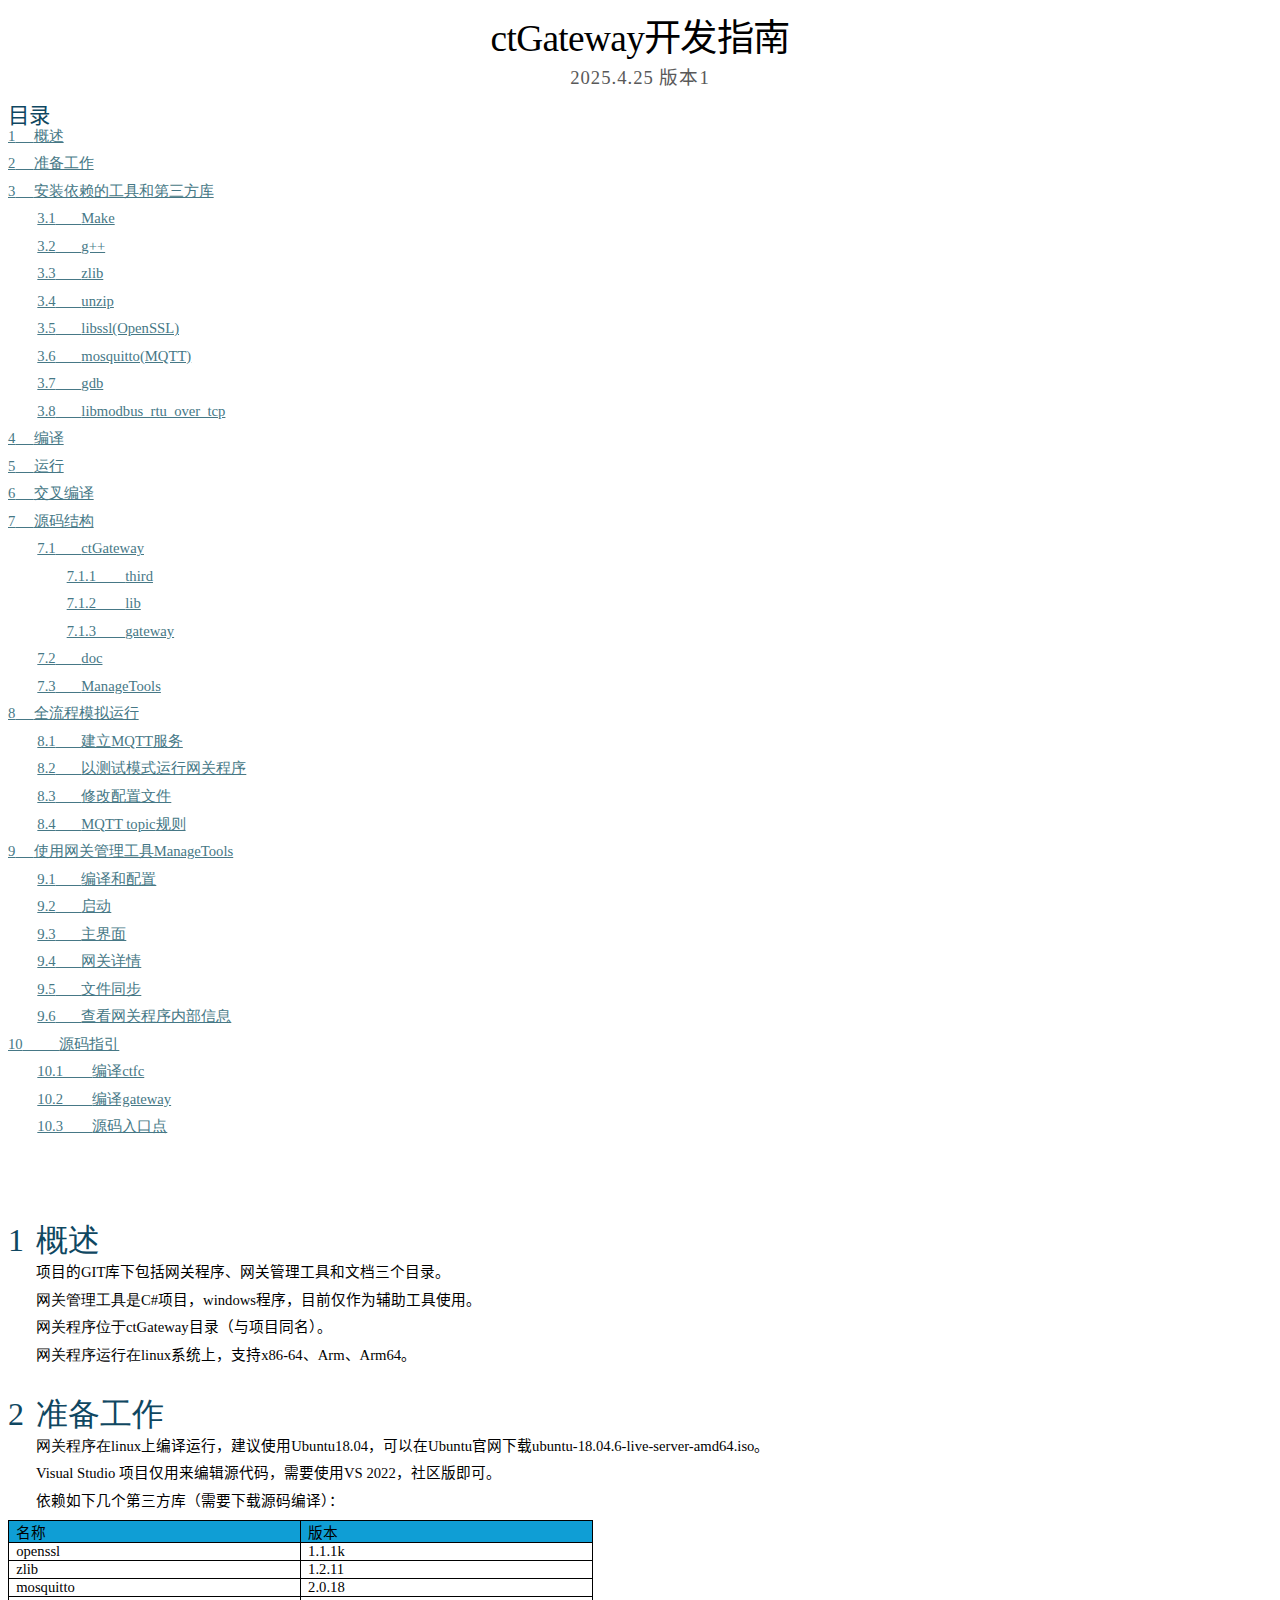
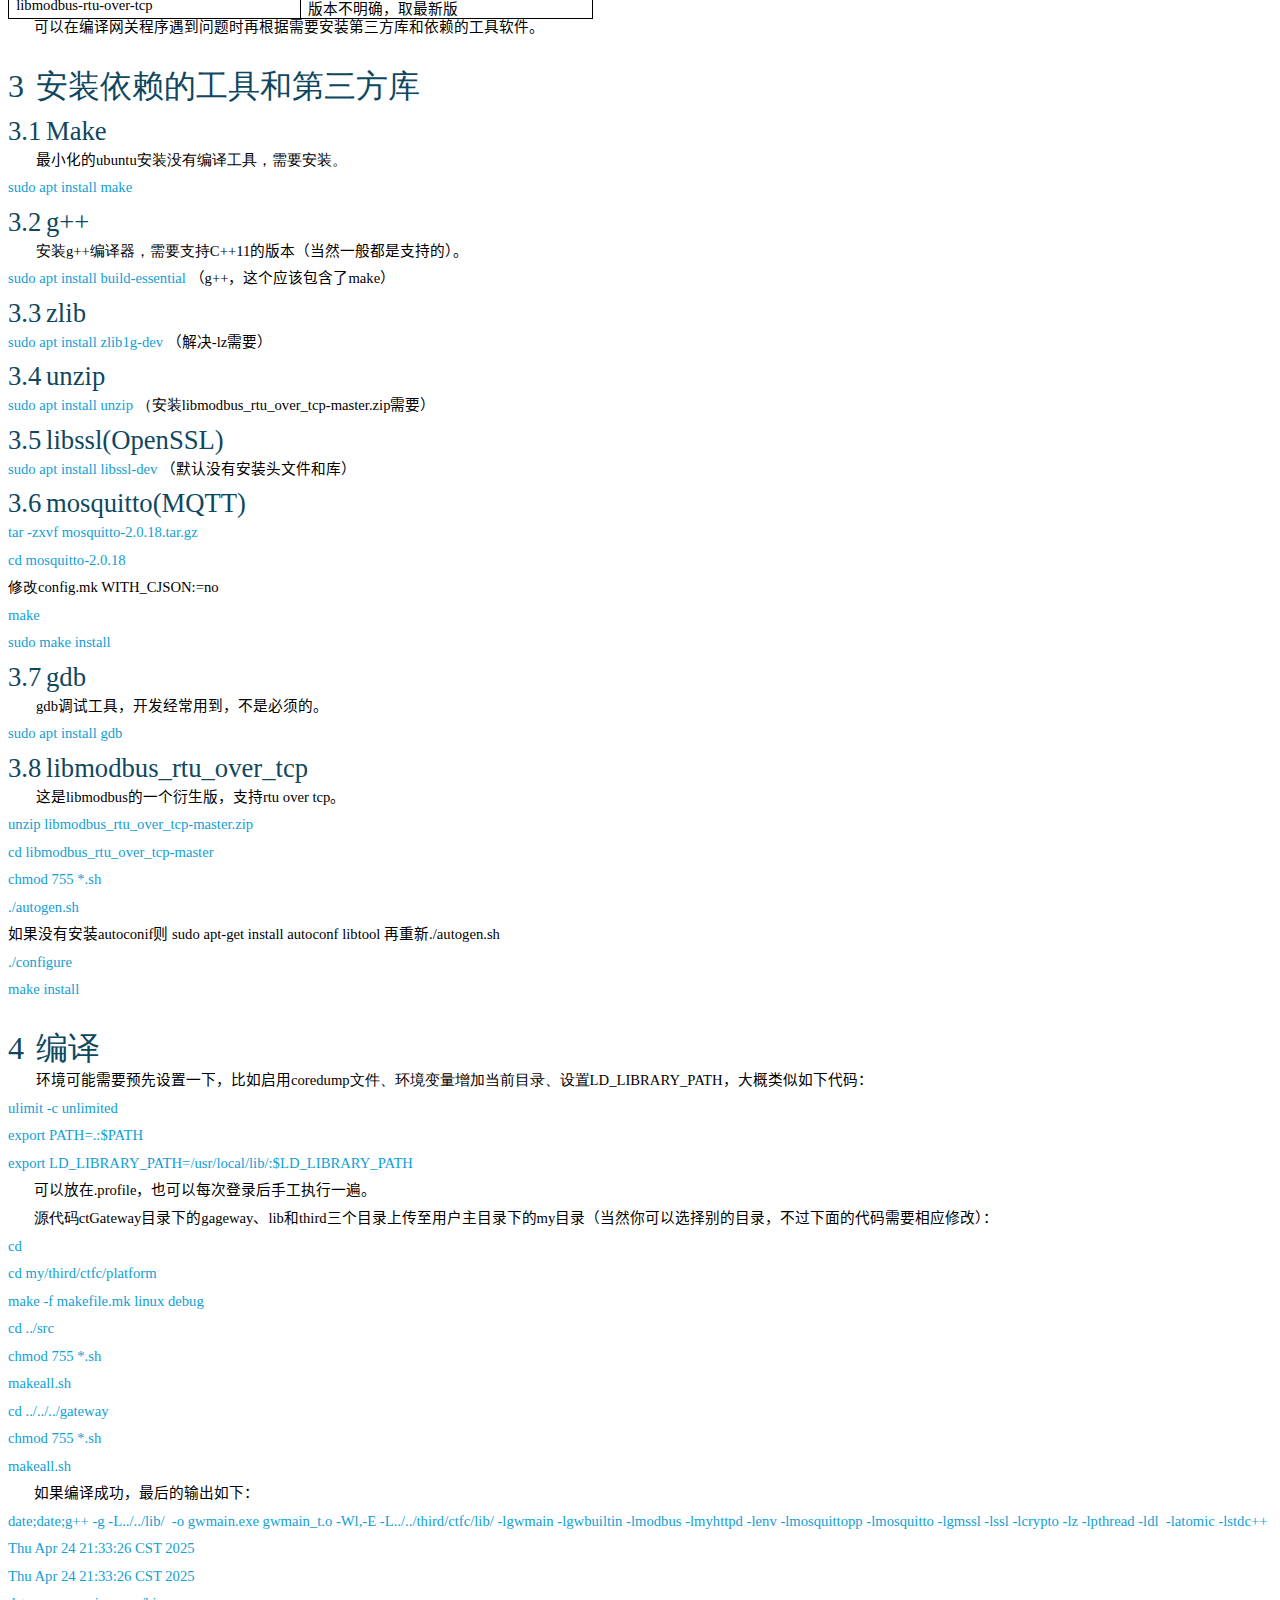
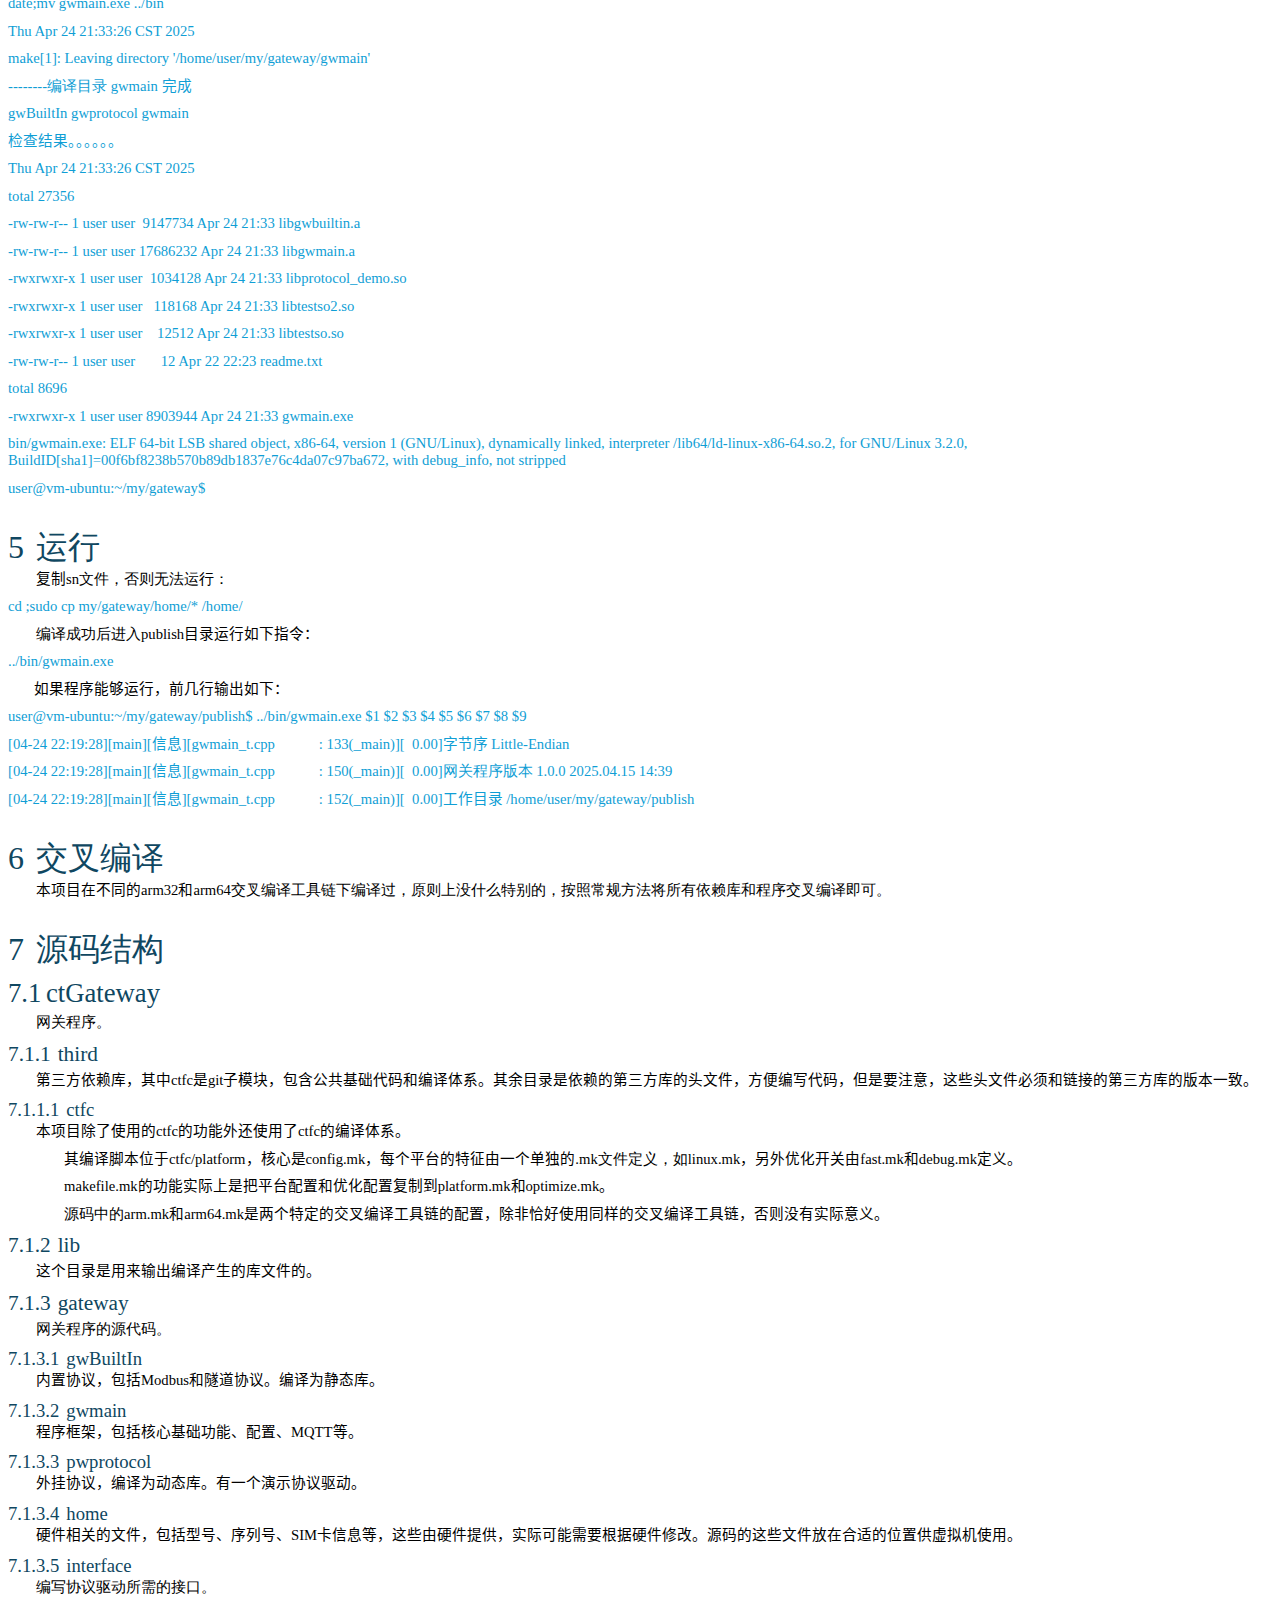
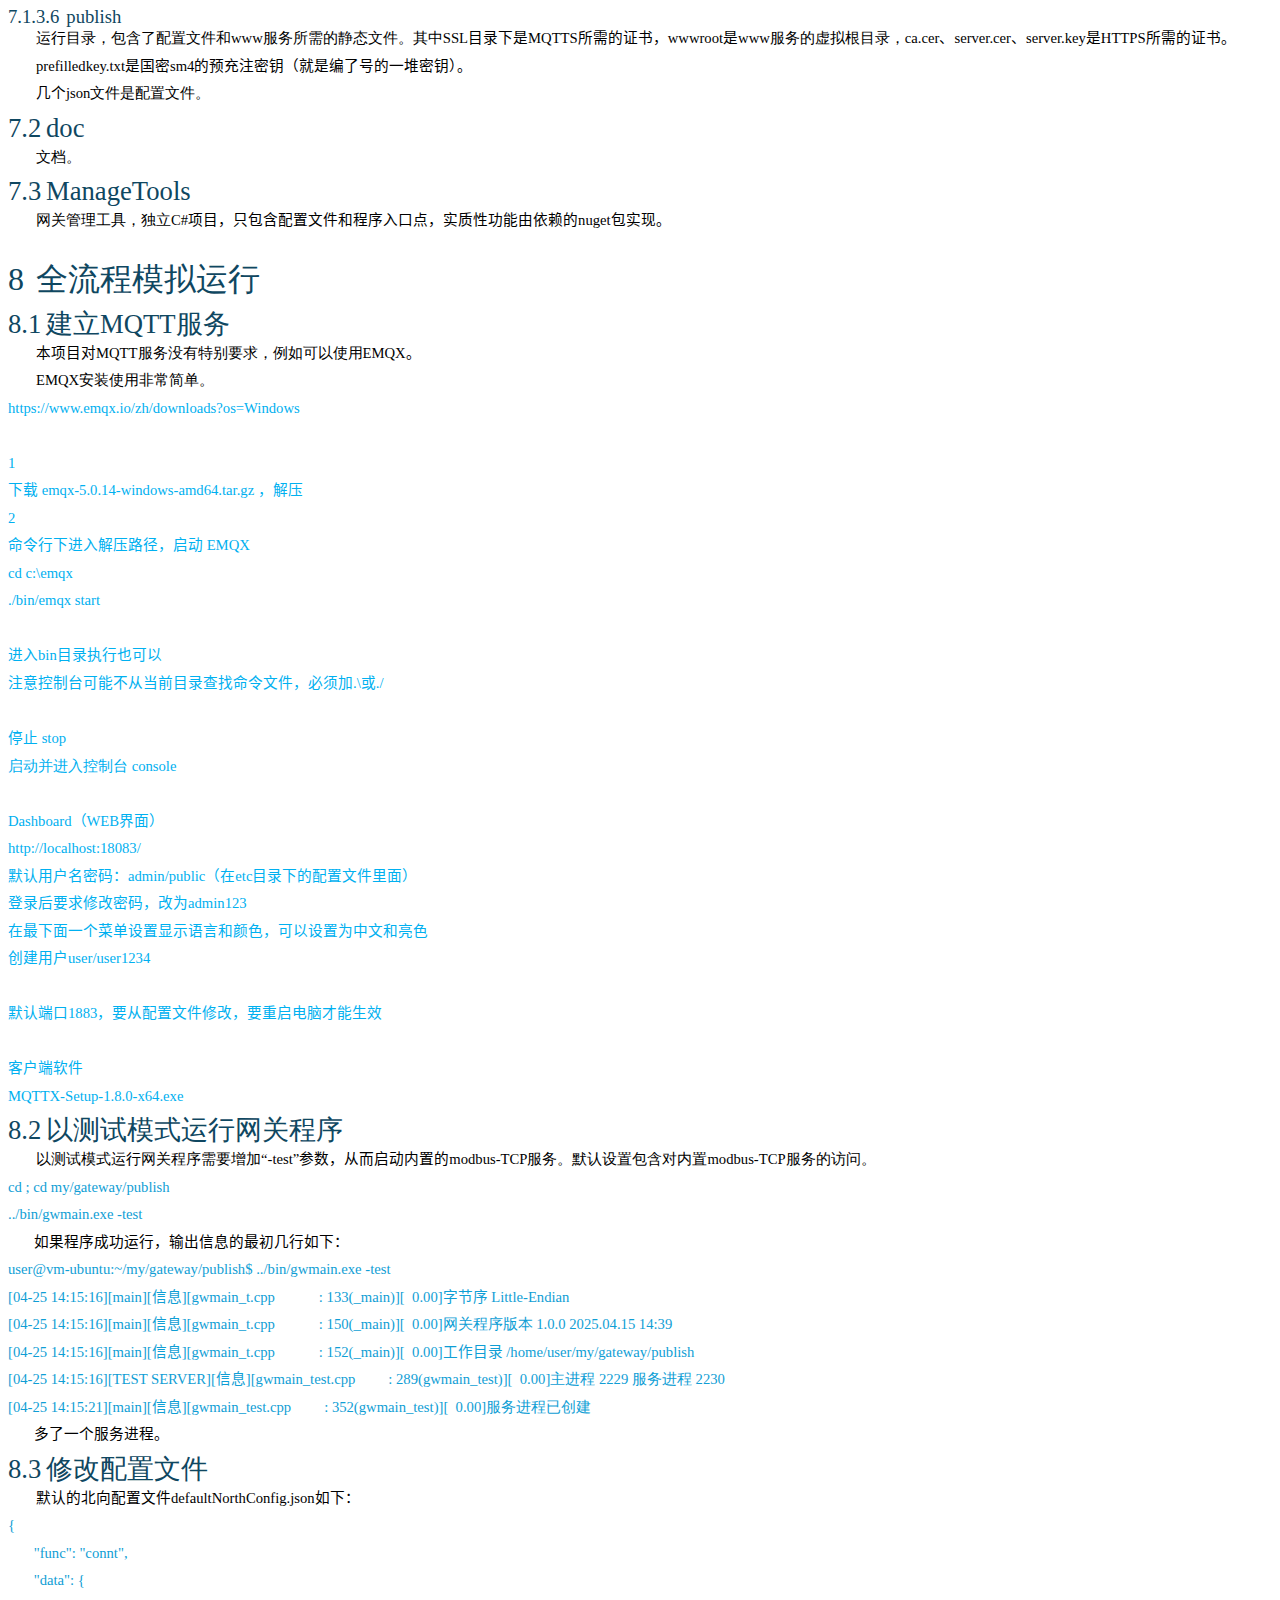
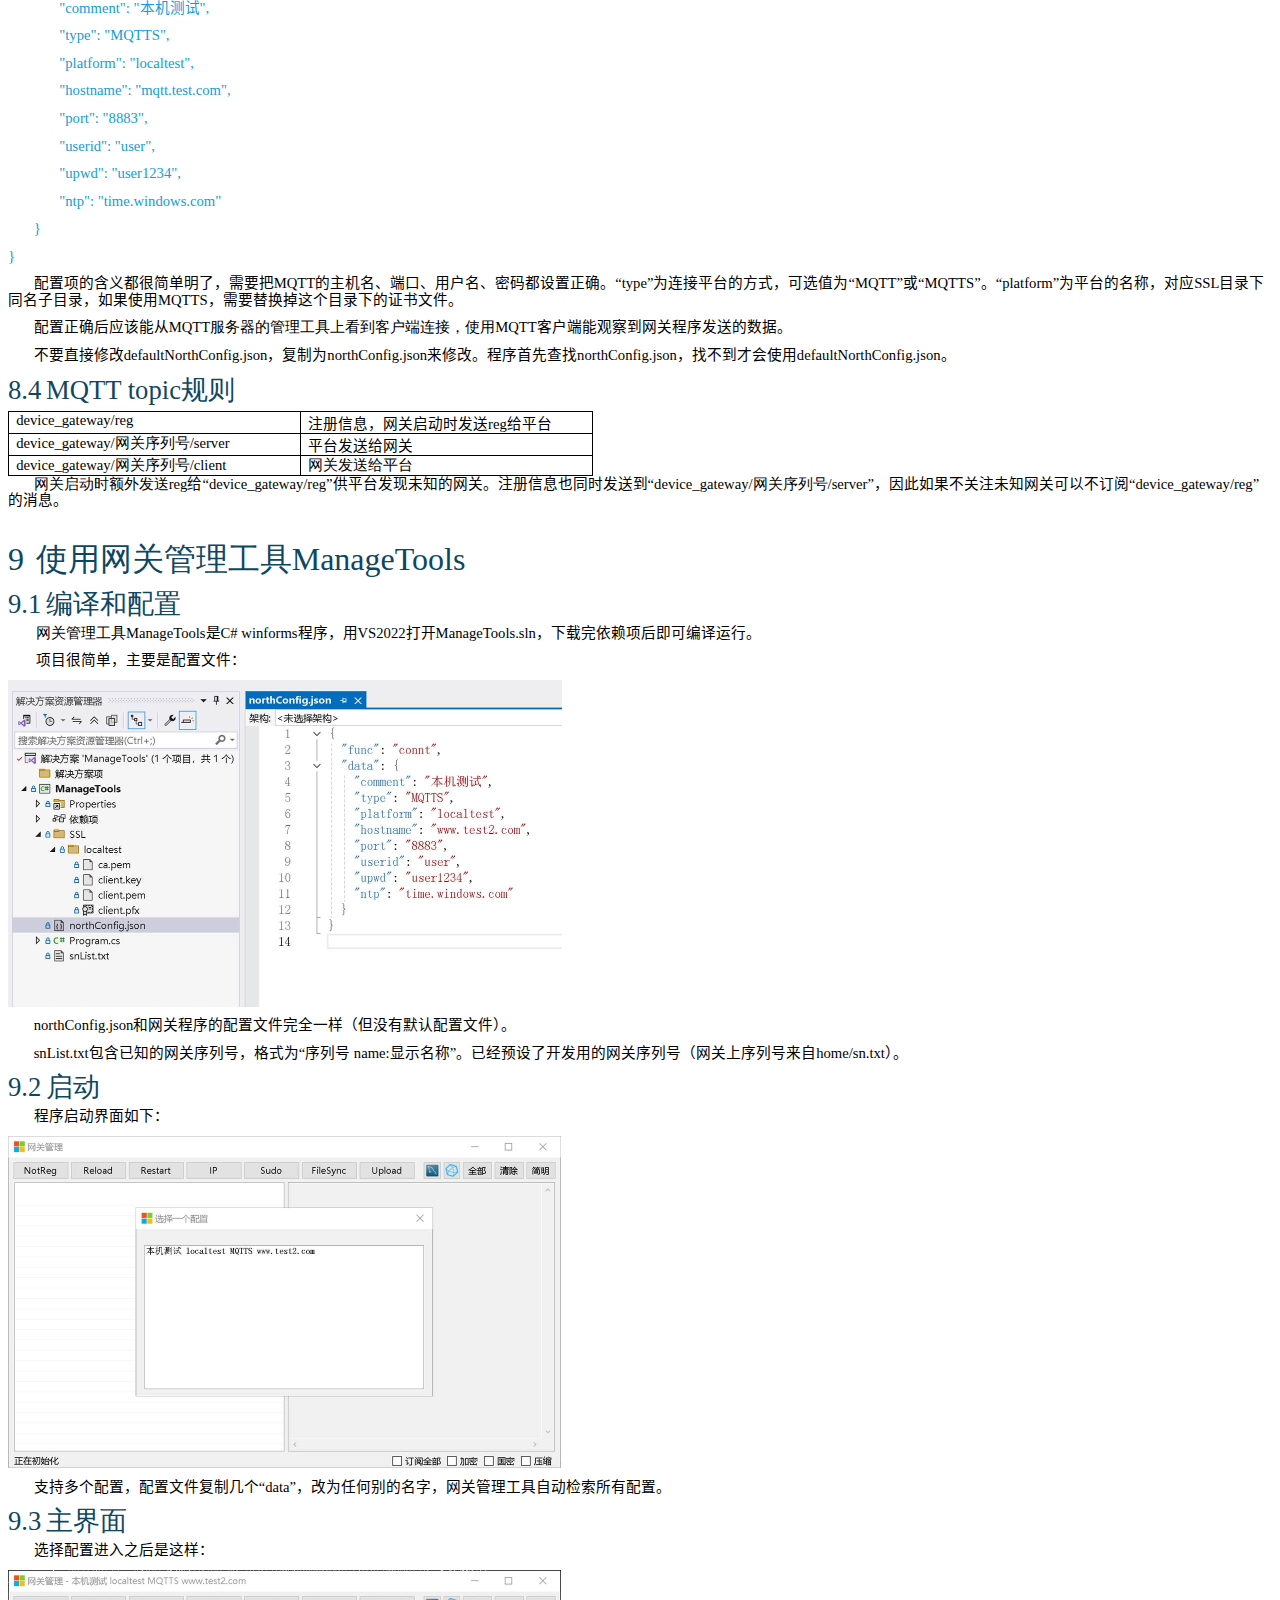
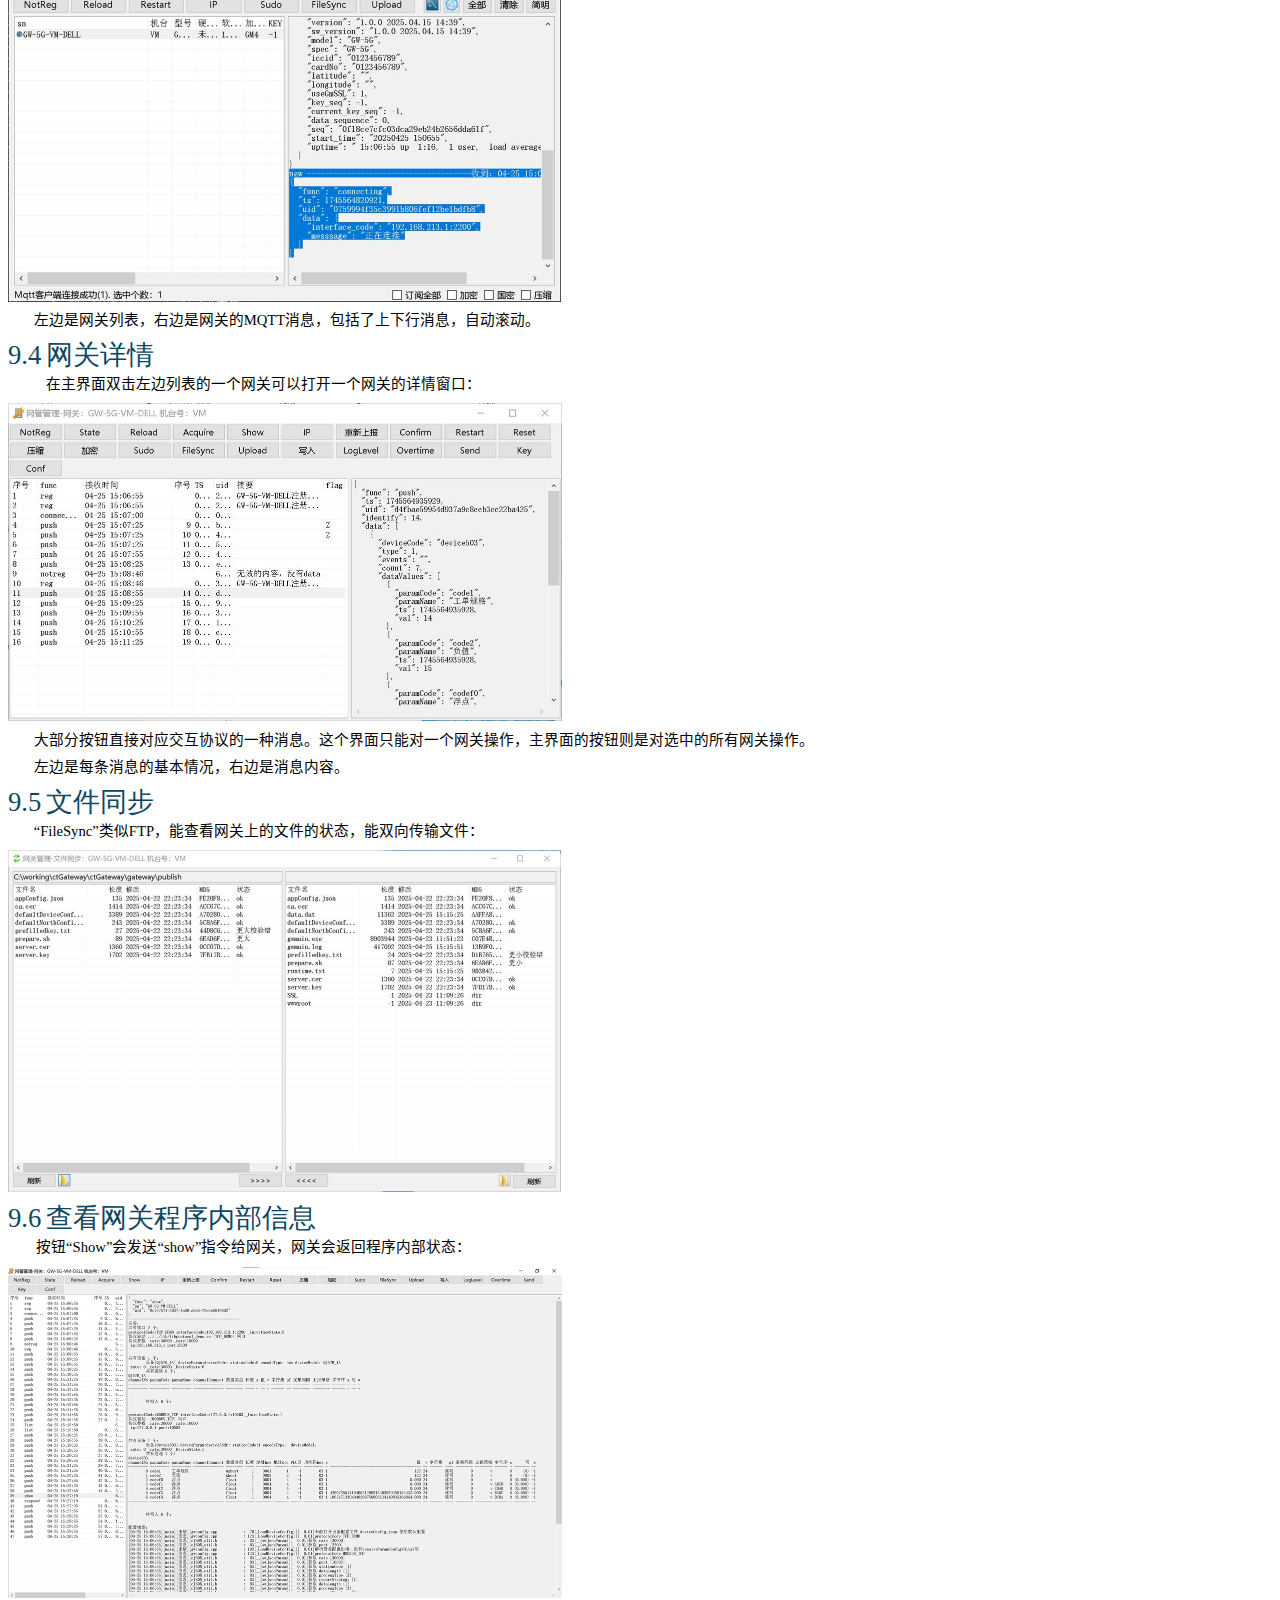
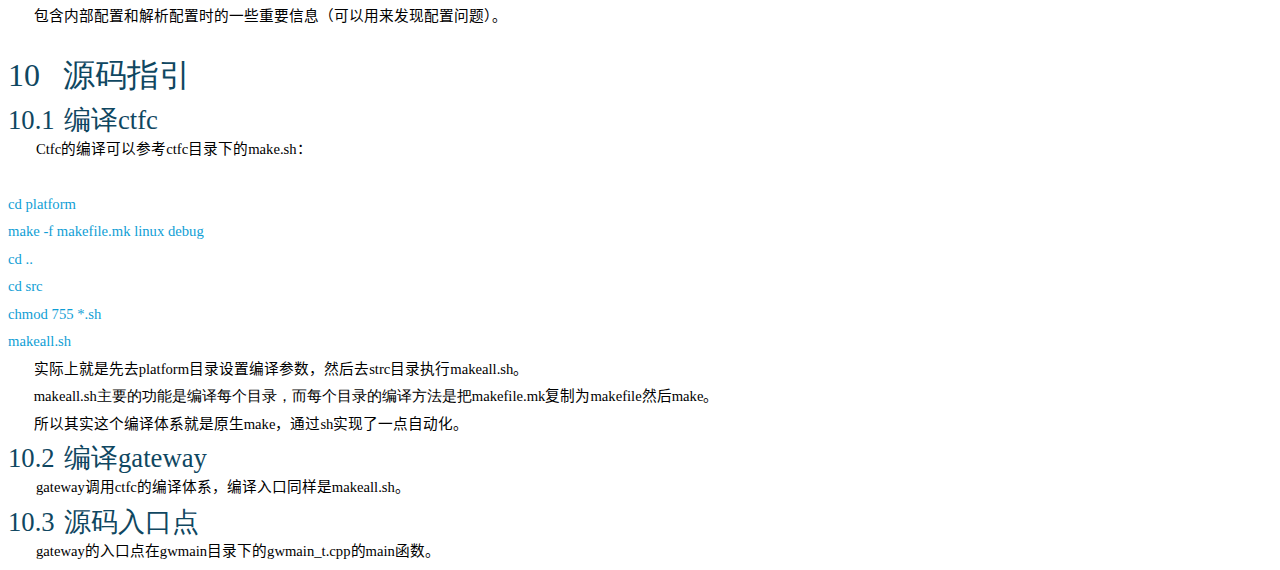
<file: doc/zh/ctGateway_DeveloperGuide.htm>
<html>

<head>
<meta http-equiv=Content-Type content="text/html; charset=utf-8">
<meta name=Generator content="Microsoft Word 15 (filtered)">
<style>
<!--
 /* Font Definitions */
 @font-face
	{font-family:"Cambria Math";
	panose-1:2 4 5 3 5 4 6 3 2 4;}
@font-face
	{font-family:等线;
	panose-1:2 1 6 0 3 1 1 1 1 1;}
@font-face
	{font-family:"等线 Light";
	panose-1:2 1 6 0 3 1 1 1 1 1;}
@font-face
	{font-family:"\@等线 Light";}
@font-face
	{font-family:"\@等线";
	panose-1:2 1 6 0 3 1 1 1 1 1;}
 /* Style Definitions */
 p.MsoNormal, li.MsoNormal, div.MsoNormal
	{margin-top:0cm;
	margin-right:0cm;
	margin-bottom:8.0pt;
	margin-left:0cm;
	line-height:115%;
	font-size:11.0pt;
	font-family:等线;}
h1
	{mso-style-link:"标题 1 字符";
	margin-top:24.0pt;
	margin-right:0cm;
	margin-bottom:4.0pt;
	margin-left:21.6pt;
	text-indent:-21.6pt;
	line-height:115%;
	page-break-after:avoid;
	font-size:24.0pt;
	font-family:"等线 Light";
	color:#0F4761;
	font-weight:normal;}
h2
	{mso-style-link:"标题 2 字符";
	margin-top:8.0pt;
	margin-right:0cm;
	margin-bottom:4.0pt;
	margin-left:28.8pt;
	text-indent:-28.8pt;
	line-height:115%;
	page-break-after:avoid;
	font-size:20.0pt;
	font-family:"等线 Light";
	color:#0F4761;
	font-weight:normal;}
h3
	{mso-style-link:"标题 3 字符";
	margin-top:8.0pt;
	margin-right:0cm;
	margin-bottom:4.0pt;
	margin-left:36.0pt;
	text-indent:-36.0pt;
	line-height:115%;
	page-break-after:avoid;
	font-size:16.0pt;
	font-family:"等线 Light";
	color:#0F4761;
	font-weight:normal;}
h4
	{mso-style-link:"标题 4 字符";
	margin-top:4.0pt;
	margin-right:0cm;
	margin-bottom:2.0pt;
	margin-left:43.2pt;
	text-indent:-43.2pt;
	line-height:115%;
	page-break-after:avoid;
	font-size:14.0pt;
	font-family:等线;
	color:#0F4761;
	font-weight:normal;}
h5
	{mso-style-link:"标题 5 字符";
	margin-top:4.0pt;
	margin-right:0cm;
	margin-bottom:2.0pt;
	margin-left:50.4pt;
	text-indent:-50.4pt;
	line-height:115%;
	page-break-after:avoid;
	font-size:12.0pt;
	font-family:等线;
	color:#0F4761;
	font-weight:normal;}
h6
	{mso-style-link:"标题 6 字符";
	margin-top:2.0pt;
	margin-right:0cm;
	margin-bottom:0cm;
	margin-left:57.6pt;
	text-indent:-57.6pt;
	line-height:115%;
	page-break-after:avoid;
	font-size:11.0pt;
	font-family:等线;
	color:#0F4761;}
p.MsoHeading7, li.MsoHeading7, div.MsoHeading7
	{mso-style-link:"标题 7 字符";
	margin-top:2.0pt;
	margin-right:0cm;
	margin-bottom:0cm;
	margin-left:64.8pt;
	text-indent:-64.8pt;
	line-height:115%;
	page-break-after:avoid;
	font-size:11.0pt;
	font-family:等线;
	color:#595959;
	font-weight:bold;}
p.MsoHeading8, li.MsoHeading8, div.MsoHeading8
	{mso-style-link:"标题 8 字符";
	margin-top:0cm;
	margin-right:0cm;
	margin-bottom:0cm;
	margin-left:72.0pt;
	text-indent:-72.0pt;
	line-height:115%;
	page-break-after:avoid;
	font-size:11.0pt;
	font-family:等线;
	color:#595959;}
p.MsoHeading9, li.MsoHeading9, div.MsoHeading9
	{mso-style-link:"标题 9 字符";
	margin-top:0cm;
	margin-right:0cm;
	margin-bottom:0cm;
	margin-left:79.2pt;
	text-indent:-79.2pt;
	line-height:115%;
	page-break-after:avoid;
	font-size:11.0pt;
	font-family:等线;
	color:#595959;}
p.MsoToc1, li.MsoToc1, div.MsoToc1
	{margin-top:0cm;
	margin-right:0cm;
	margin-bottom:8.0pt;
	margin-left:0cm;
	line-height:115%;
	font-size:11.0pt;
	font-family:等线;}
p.MsoToc2, li.MsoToc2, div.MsoToc2
	{margin-top:0cm;
	margin-right:0cm;
	margin-bottom:8.0pt;
	margin-left:21.0pt;
	line-height:115%;
	font-size:11.0pt;
	font-family:等线;}
p.MsoToc3, li.MsoToc3, div.MsoToc3
	{margin-top:0cm;
	margin-right:0cm;
	margin-bottom:8.0pt;
	margin-left:42.0pt;
	line-height:115%;
	font-size:11.0pt;
	font-family:等线;}
p.MsoTitle, li.MsoTitle, div.MsoTitle
	{mso-style-link:"标题 字符";
	margin-top:0cm;
	margin-right:0cm;
	margin-bottom:4.0pt;
	margin-left:0cm;
	text-align:center;
	font-size:28.0pt;
	font-family:"等线 Light";
	letter-spacing:-.5pt;}
p.MsoTitleCxSpFirst, li.MsoTitleCxSpFirst, div.MsoTitleCxSpFirst
	{mso-style-link:"标题 字符";
	margin:0cm;
	text-align:center;
	font-size:28.0pt;
	font-family:"等线 Light";
	letter-spacing:-.5pt;}
p.MsoTitleCxSpMiddle, li.MsoTitleCxSpMiddle, div.MsoTitleCxSpMiddle
	{mso-style-link:"标题 字符";
	margin:0cm;
	text-align:center;
	font-size:28.0pt;
	font-family:"等线 Light";
	letter-spacing:-.5pt;}
p.MsoTitleCxSpLast, li.MsoTitleCxSpLast, div.MsoTitleCxSpLast
	{mso-style-link:"标题 字符";
	margin-top:0cm;
	margin-right:0cm;
	margin-bottom:4.0pt;
	margin-left:0cm;
	text-align:center;
	font-size:28.0pt;
	font-family:"等线 Light";
	letter-spacing:-.5pt;}
p.MsoSubtitle, li.MsoSubtitle, div.MsoSubtitle
	{mso-style-link:"副标题 字符";
	margin-top:0cm;
	margin-right:0cm;
	margin-bottom:8.0pt;
	margin-left:0cm;
	text-align:center;
	line-height:115%;
	font-size:14.0pt;
	font-family:"等线 Light";
	color:#595959;
	letter-spacing:.75pt;}
a:link, span.MsoHyperlink
	{color:#467886;
	text-decoration:underline;}
p.MsoTocHeading, li.MsoTocHeading, div.MsoTocHeading
	{margin-top:12.0pt;
	margin-right:0cm;
	margin-bottom:0cm;
	margin-left:0cm;
	line-height:107%;
	page-break-after:avoid;
	font-size:16.0pt;
	font-family:"等线 Light";
	color:#0F4761;}
span.1
	{mso-style-name:"标题 1 字符";
	mso-style-link:"标题 1";
	font-family:"等线 Light";
	color:#0F4761;}
span.2
	{mso-style-name:"标题 2 字符";
	mso-style-link:"标题 2";
	font-family:"等线 Light";
	color:#0F4761;}
span.3
	{mso-style-name:"标题 3 字符";
	mso-style-link:"标题 3";
	font-family:"等线 Light";
	color:#0F4761;}
span.4
	{mso-style-name:"标题 4 字符";
	mso-style-link:"标题 4";
	font-family:"Times New Roman",serif;
	color:#0F4761;}
span.a
	{mso-style-name:"标题 字符";
	mso-style-link:标题;
	font-family:"等线 Light";
	letter-spacing:-.5pt;}
span.a0
	{mso-style-name:"副标题 字符";
	mso-style-link:副标题;
	font-family:"等线 Light";
	color:#595959;
	letter-spacing:.75pt;}
.MsoChpDefault
	{font-size:11.0pt;
	font-family:等线;}
.MsoPapDefault
	{margin-bottom:8.0pt;
	line-height:115%;}
 /* Page Definitions */
 @page WordSection1
	{size:595.3pt 841.9pt;
	margin:72.0pt 90.0pt 72.0pt 90.0pt;
	layout-grid:15.6pt;}
div.WordSection1
	{page:WordSection1;}
 /* List Definitions */
 ol
	{margin-bottom:0cm;}
ul
	{margin-bottom:0cm;}
-->
</style>

</head>

<body lang=ZH-CN link="#467886" vlink="#96607D" style='word-wrap:break-word;
text-justify-trim:punctuation'>

<div class=WordSection1 style='layout-grid:15.6pt'>

<p class=MsoTitle><span lang=EN-US>ctGateway</span>开发指南</p>

<p class=MsoSubtitle><span lang=EN-US>2025.4.25 </span>版本<span lang=EN-US>1</span></p>

<p class=MsoTocHeading>目录</p>

<p class=MsoToc1><span lang=EN-US><a href="#_Toc196505346">1<span
style='color:windowtext;text-decoration:none'>     </span><span lang=EN-US><span
lang=EN-US>概述</span></span><span style='color:windowtext;display:none;
text-decoration:none'>.... </span><span
style='color:windowtext;display:none;text-decoration:none'>2</span></a></span></p>

<p class=MsoToc1><span lang=EN-US><a href="#_Toc196505347">2<span
style='color:windowtext;text-decoration:none'>     </span><span lang=EN-US><span
lang=EN-US>准备工作</span></span><span style='color:windowtext;display:none;
text-decoration:none'>.... </span><span
style='color:windowtext;display:none;text-decoration:none'>2</span></a></span></p>

<p class=MsoToc1><span lang=EN-US><a href="#_Toc196505348">3<span
style='color:windowtext;text-decoration:none'>     </span><span lang=EN-US><span
lang=EN-US>安装依赖的工具和第三方库</span></span><span style='color:windowtext;display:
none;text-decoration:none'>.... </span><span
style='color:windowtext;display:none;text-decoration:none'>3</span></a></span></p>

<p class=MsoToc2 style='margin-left:22.0pt'><span lang=EN-US><a
href="#_Toc196505349">3.1<span style='color:windowtext;text-decoration:none'>       </span>Make<span
style='color:windowtext;display:none;text-decoration:none'>. </span><span
style='color:windowtext;display:none;text-decoration:none'>3</span></a></span></p>

<p class=MsoToc2 style='margin-left:22.0pt'><span lang=EN-US><a
href="#_Toc196505350">3.2<span style='color:windowtext;text-decoration:none'>       </span>g++<span
style='color:windowtext;display:none;text-decoration:none'>.. </span><span
style='color:windowtext;display:none;text-decoration:none'>3</span></a></span></p>

<p class=MsoToc2 style='margin-left:22.0pt'><span lang=EN-US><a
href="#_Toc196505351">3.3<span style='color:windowtext;text-decoration:none'>       </span>zlib<span
style='color:windowtext;display:none;text-decoration:none'>.. </span><span
style='color:windowtext;display:none;text-decoration:none'>3</span></a></span></p>

<p class=MsoToc2 style='margin-left:22.0pt'><span lang=EN-US><a
href="#_Toc196505352">3.4<span style='color:windowtext;text-decoration:none'>       </span>unzip<span
style='color:windowtext;display:none;text-decoration:none'>.. </span><span
style='color:windowtext;display:none;text-decoration:none'>3</span></a></span></p>

<p class=MsoToc2 style='margin-left:22.0pt'><span lang=EN-US><a
href="#_Toc196505353">3.5<span style='color:windowtext;text-decoration:none'>       </span>libssl(OpenSSL)<span
style='color:windowtext;display:none;text-decoration:none'> </span><span
style='color:windowtext;display:none;text-decoration:none'>3</span></a></span></p>

<p class=MsoToc2 style='margin-left:22.0pt'><span lang=EN-US><a
href="#_Toc196505354">3.6<span style='color:windowtext;text-decoration:none'>       </span>mosquitto(MQTT)<span
style='color:windowtext;display:none;text-decoration:none'> </span><span
style='color:windowtext;display:none;text-decoration:none'>3</span></a></span></p>

<p class=MsoToc2 style='margin-left:22.0pt'><span lang=EN-US><a
href="#_Toc196505355">3.7<span style='color:windowtext;text-decoration:none'>       </span>gdb<span
style='color:windowtext;display:none;text-decoration:none'>.. </span><span
style='color:windowtext;display:none;text-decoration:none'>4</span></a></span></p>

<p class=MsoToc2 style='margin-left:22.0pt'><span lang=EN-US><a
href="#_Toc196505356">3.8<span style='color:windowtext;text-decoration:none'>       </span>libmodbus_rtu_over_tcp<span
style='color:windowtext;display:none;text-decoration:none'>.. </span><span
style='color:windowtext;display:none;text-decoration:none'>4</span></a></span></p>

<p class=MsoToc1><span lang=EN-US><a href="#_Toc196505357">4<span
style='color:windowtext;text-decoration:none'>     </span><span lang=EN-US><span
lang=EN-US>编译</span></span><span style='color:windowtext;display:none;
text-decoration:none'>.... </span><span
style='color:windowtext;display:none;text-decoration:none'>4</span></a></span></p>

<p class=MsoToc1><span lang=EN-US><a href="#_Toc196505358">5<span
style='color:windowtext;text-decoration:none'>     </span><span lang=EN-US><span
lang=EN-US>运行</span></span><span style='color:windowtext;display:none;
text-decoration:none'>.... </span><span
style='color:windowtext;display:none;text-decoration:none'>6</span></a></span></p>

<p class=MsoToc1><span lang=EN-US><a href="#_Toc196505359">6<span
style='color:windowtext;text-decoration:none'>     </span><span lang=EN-US><span
lang=EN-US>交叉编译</span></span><span style='color:windowtext;display:none;
text-decoration:none'>.... </span><span
style='color:windowtext;display:none;text-decoration:none'>6</span></a></span></p>

<p class=MsoToc1><span lang=EN-US><a href="#_Toc196505360">7<span
style='color:windowtext;text-decoration:none'>     </span><span lang=EN-US><span
lang=EN-US>源码结构</span></span><span style='color:windowtext;display:none;
text-decoration:none'>.... </span><span
style='color:windowtext;display:none;text-decoration:none'>7</span></a></span></p>

<p class=MsoToc2 style='margin-left:22.0pt'><span lang=EN-US><a
href="#_Toc196505361">7.1<span style='color:windowtext;text-decoration:none'>       </span>ctGateway<span
style='color:windowtext;display:none;text-decoration:none'>. </span><span
style='color:windowtext;display:none;text-decoration:none'>7</span></a></span></p>

<p class=MsoToc3 style='margin-left:44.0pt'><span lang=EN-US><a
href="#_Toc196505362">7.1.1<span style='color:windowtext;text-decoration:none'>        </span>third<span
style='color:windowtext;display:none;text-decoration:none'>.. </span><span
style='color:windowtext;display:none;text-decoration:none'>7</span></a></span></p>

<p class=MsoToc3 style='margin-left:44.0pt'><span lang=EN-US><a
href="#_Toc196505363">7.1.2<span style='color:windowtext;text-decoration:none'>        </span>lib<span
style='color:windowtext;display:none;text-decoration:none'>.. </span><span
style='color:windowtext;display:none;text-decoration:none'>7</span></a></span></p>

<p class=MsoToc3 style='margin-left:44.0pt'><span lang=EN-US><a
href="#_Toc196505364">7.1.3<span style='color:windowtext;text-decoration:none'>        </span>gateway<span
style='color:windowtext;display:none;text-decoration:none'>. </span><span
style='color:windowtext;display:none;text-decoration:none'>7</span></a></span></p>

<p class=MsoToc2 style='margin-left:22.0pt'><span lang=EN-US><a
href="#_Toc196505365">7.2<span style='color:windowtext;text-decoration:none'>       </span>doc<span
style='color:windowtext;display:none;text-decoration:none'>. </span><span
style='color:windowtext;display:none;text-decoration:none'>8</span></a></span></p>

<p class=MsoToc2 style='margin-left:22.0pt'><span lang=EN-US><a
href="#_Toc196505366">7.3<span style='color:windowtext;text-decoration:none'>       </span>ManageTools<span
style='color:windowtext;display:none;text-decoration:none'>. </span><span
style='color:windowtext;display:none;text-decoration:none'>8</span></a></span></p>

<p class=MsoToc1><span lang=EN-US><a href="#_Toc196505367">8<span
style='color:windowtext;text-decoration:none'>     </span><span lang=EN-US><span
lang=EN-US>全流程模拟运行</span></span><span style='color:windowtext;display:none;
text-decoration:none'>.... </span><span
style='color:windowtext;display:none;text-decoration:none'>8</span></a></span></p>

<p class=MsoToc2 style='margin-left:22.0pt'><span lang=EN-US><a
href="#_Toc196505368">8.1<span style='color:windowtext;text-decoration:none'>       </span><span
lang=EN-US><span lang=EN-US>建立MQTT</span></span><span lang=EN-US><span
lang=EN-US>服务</span></span><span style='color:windowtext;display:none;
text-decoration:none'>.... </span><span
style='color:windowtext;display:none;text-decoration:none'>8</span></a></span></p>

<p class=MsoToc2 style='margin-left:22.0pt'><span lang=EN-US><a
href="#_Toc196505369">8.2<span style='color:windowtext;text-decoration:none'>       </span><span
lang=EN-US><span lang=EN-US>以测试模式运行网关程序</span></span><span style='color:windowtext;
display:none;text-decoration:none'>.... </span><span
style='color:windowtext;display:none;text-decoration:none'>9</span></a></span></p>

<p class=MsoToc2 style='margin-left:22.0pt'><span lang=EN-US><a
href="#_Toc196505370">8.3<span style='color:windowtext;text-decoration:none'>       </span><span
lang=EN-US><span lang=EN-US>修改配置文件</span></span><span style='color:windowtext;
display:none;text-decoration:none'>.... </span><span
style='color:windowtext;display:none;text-decoration:none'>10</span></a></span></p>

<p class=MsoToc2 style='margin-left:22.0pt'><span lang=EN-US><a
href="#_Toc196505371">8.4<span style='color:windowtext;text-decoration:none'>       </span>MQTT
topic<span lang=EN-US><span lang=EN-US>规则</span></span><span style='color:windowtext;
display:none;text-decoration:none'>.... </span><span
style='color:windowtext;display:none;text-decoration:none'>11</span></a></span></p>

<p class=MsoToc1><span lang=EN-US><a href="#_Toc196505372">9<span
style='color:windowtext;text-decoration:none'>     </span><span lang=EN-US><span
lang=EN-US>使用网关管理工具ManageTools</span></span><span style='color:windowtext;
display:none;text-decoration:none'>. </span><span
style='color:windowtext;display:none;text-decoration:none'>11</span></a></span></p>

<p class=MsoToc2 style='margin-left:22.0pt'><span lang=EN-US><a
href="#_Toc196505373">9.1<span style='color:windowtext;text-decoration:none'>       </span><span
lang=EN-US><span lang=EN-US>编译和配置</span></span><span style='color:windowtext;
display:none;text-decoration:none'>.... </span><span
style='color:windowtext;display:none;text-decoration:none'>11</span></a></span></p>

<p class=MsoToc2 style='margin-left:22.0pt'><span lang=EN-US><a
href="#_Toc196505374">9.2<span style='color:windowtext;text-decoration:none'>       </span><span
lang=EN-US><span lang=EN-US>启动</span></span><span style='color:windowtext;
display:none;text-decoration:none'>.... </span><span
style='color:windowtext;display:none;text-decoration:none'>12</span></a></span></p>

<p class=MsoToc2 style='margin-left:22.0pt'><span lang=EN-US><a
href="#_Toc196505375">9.3<span style='color:windowtext;text-decoration:none'>       </span><span
lang=EN-US><span lang=EN-US>主界面</span></span><span style='color:windowtext;
display:none;text-decoration:none'>.... </span><span
style='color:windowtext;display:none;text-decoration:none'>13</span></a></span></p>

<p class=MsoToc2 style='margin-left:22.0pt'><span lang=EN-US><a
href="#_Toc196505376">9.4<span style='color:windowtext;text-decoration:none'>       </span><span
lang=EN-US><span lang=EN-US>网关详情</span></span><span style='color:windowtext;
display:none;text-decoration:none'>.... </span><span
style='color:windowtext;display:none;text-decoration:none'>13</span></a></span></p>

<p class=MsoToc2 style='margin-left:22.0pt'><span lang=EN-US><a
href="#_Toc196505377">9.5<span style='color:windowtext;text-decoration:none'>       </span><span
lang=EN-US><span lang=EN-US>文件同步</span></span><span style='color:windowtext;
display:none;text-decoration:none'>.... </span><span
style='color:windowtext;display:none;text-decoration:none'>14</span></a></span></p>

<p class=MsoToc2 style='margin-left:22.0pt'><span lang=EN-US><a
href="#_Toc196505378">9.6<span style='color:windowtext;text-decoration:none'>       </span><span
lang=EN-US><span lang=EN-US>查看网关程序内部信息</span></span><span style='color:windowtext;
display:none;text-decoration:none'>.... </span><span
style='color:windowtext;display:none;text-decoration:none'>14</span></a></span></p>

<p class=MsoToc1><span lang=EN-US><a href="#_Toc196505379">10<span
style='color:windowtext;text-decoration:none'>          </span><span
lang=EN-US><span lang=EN-US>源码指引</span></span><span style='color:windowtext;
display:none;text-decoration:none'>.... </span><span
style='color:windowtext;display:none;text-decoration:none'>15</span></a></span></p>

<p class=MsoToc2 style='margin-left:22.0pt'><span lang=EN-US><a
href="#_Toc196505380">10.1<span style='color:windowtext;text-decoration:none'>        </span><span
lang=EN-US><span lang=EN-US>编译ctfc</span></span><span style='color:windowtext;
display:none;text-decoration:none'>. </span><span
style='color:windowtext;display:none;text-decoration:none'>15</span></a></span></p>

<p class=MsoToc2 style='margin-left:22.0pt'><span lang=EN-US><a
href="#_Toc196505381">10.2<span style='color:windowtext;text-decoration:none'>        </span><span
lang=EN-US><span lang=EN-US>编译gateway</span></span><span style='color:windowtext;
display:none;text-decoration:none'>. </span><span
style='color:windowtext;display:none;text-decoration:none'>15</span></a></span></p>

<p class=MsoToc2 style='margin-left:22.0pt'><span lang=EN-US><a
href="#_Toc196505382">10.3<span style='color:windowtext;text-decoration:none'>        </span><span
lang=EN-US><span lang=EN-US>源码入口点</span></span><span style='color:windowtext;
display:none;text-decoration:none'>.... </span><span
style='color:windowtext;display:none;text-decoration:none'>15</span></a></span></p>

<p class=MsoNormal><span lang=EN-US>&nbsp;</span></p>

<p class=MsoNormal><span lang=EN-US>&nbsp;</span></p>

<h1><a name="_Toc196505346"><span lang=EN-US>1<span style='font:7.0pt "Times New Roman"'>&nbsp;&nbsp;&nbsp;&nbsp;
</span></span>概述</a></h1>

<p class=MsoNormal style='margin-left:21.0pt'>项目的<span lang=EN-US>GIT</span>库下包括网关程序、网关管理工具和文档三个目录。</p>

<p class=MsoNormal style='margin-left:21.0pt'>网关管理工具是<span lang=EN-US>C#</span>项目，<span
lang=EN-US>windows</span>程序，目前仅作为辅助工具使用。</p>

<p class=MsoNormal style='margin-left:21.0pt'>网关程序位于<span lang=EN-US>ctGateway</span>目录（与项目同名）。</p>

<p class=MsoNormal style='margin-left:21.0pt'>网关程序运行在<span lang=EN-US>linux</span>系统上，支持<span
lang=EN-US>x86-64</span>、<span lang=EN-US>Arm</span>、<span lang=EN-US>Arm64</span>。</p>

<h1><a name="_Toc196505347"><span lang=EN-US>2<span style='font:7.0pt "Times New Roman"'>&nbsp;&nbsp;&nbsp;&nbsp;
</span></span>准备工作</a></h1>

<p class=MsoNormal style='text-indent:21.0pt'>网关程序在<span lang=EN-US>linux</span>上编译运行，建议使用<span
lang=EN-US>Ubuntu18.04</span>，可以在<span lang=EN-US>Ubuntu</span>官网下载<span
lang=EN-US>ubuntu-18.04.6-live-server-amd64.iso</span>。</p>

<p class=MsoNormal style='margin-left:21.0pt'><span lang=EN-US>Visual Studio </span>项目仅用来编辑源代码，需要使用<span
lang=EN-US>VS 2022</span>，社区版即可。</p>

<p class=MsoNormal style='margin-left:21.0pt'>依赖如下几个第三方库（需要下载源码编译）：</p>

<table class=MsoTableGrid border=1 cellspacing=0 cellpadding=0
 style='border-collapse:collapse;border:none'>
 <tr>
  <td width=277 valign=top style='width:207.4pt;border:solid windowtext 1.0pt;
  background:#0F9ED5;padding:0cm 5.4pt 0cm 5.4pt'>
  <p class=MsoNormal style='margin-bottom:0cm;line-height:normal'><span
  style='color:black'>名称</span></p>
  </td>
  <td width=277 valign=top style='width:207.4pt;border:solid windowtext 1.0pt;
  border-left:none;background:#0F9ED5;padding:0cm 5.4pt 0cm 5.4pt'>
  <p class=MsoNormal style='margin-bottom:0cm;line-height:normal'><span
  style='color:black'>版本</span></p>
  </td>
 </tr>
 <tr>
  <td width=277 valign=top style='width:207.4pt;border:solid windowtext 1.0pt;
  border-top:none;padding:0cm 5.4pt 0cm 5.4pt'>
  <p class=MsoNormal style='margin-bottom:0cm;line-height:normal'><span
  lang=EN-US>openssl</span></p>
  </td>
  <td width=277 valign=top style='width:207.4pt;border-top:none;border-left:
  none;border-bottom:solid windowtext 1.0pt;border-right:solid windowtext 1.0pt;
  padding:0cm 5.4pt 0cm 5.4pt'>
  <p class=MsoNormal style='margin-bottom:0cm;line-height:normal'><span
  lang=EN-US>1.1.1k</span></p>
  </td>
 </tr>
 <tr>
  <td width=277 valign=top style='width:207.4pt;border:solid windowtext 1.0pt;
  border-top:none;padding:0cm 5.4pt 0cm 5.4pt'>
  <p class=MsoNormal style='margin-bottom:0cm;line-height:normal'><span
  lang=EN-US>zlib</span></p>
  </td>
  <td width=277 valign=top style='width:207.4pt;border-top:none;border-left:
  none;border-bottom:solid windowtext 1.0pt;border-right:solid windowtext 1.0pt;
  padding:0cm 5.4pt 0cm 5.4pt'>
  <p class=MsoNormal style='margin-bottom:0cm;line-height:normal'><span
  lang=EN-US>1.2.11</span></p>
  </td>
 </tr>
 <tr>
  <td width=277 valign=top style='width:207.4pt;border:solid windowtext 1.0pt;
  border-top:none;padding:0cm 5.4pt 0cm 5.4pt'>
  <p class=MsoNormal style='margin-bottom:0cm;line-height:normal'><span
  lang=EN-US>mosquitto</span></p>
  </td>
  <td width=277 valign=top style='width:207.4pt;border-top:none;border-left:
  none;border-bottom:solid windowtext 1.0pt;border-right:solid windowtext 1.0pt;
  padding:0cm 5.4pt 0cm 5.4pt'>
  <p class=MsoNormal style='margin-bottom:0cm;line-height:normal'><span
  lang=EN-US>2.0.18</span></p>
  </td>
 </tr>
 <tr>
  <td width=277 valign=top style='width:207.4pt;border:solid windowtext 1.0pt;
  border-top:none;padding:0cm 5.4pt 0cm 5.4pt'>
  <p class=MsoNormal style='margin-bottom:0cm;line-height:normal'><span
  lang=EN-US>libmodbus-rtu-over-tcp</span></p>
  </td>
  <td width=277 valign=top style='width:207.4pt;border-top:none;border-left:
  none;border-bottom:solid windowtext 1.0pt;border-right:solid windowtext 1.0pt;
  padding:0cm 5.4pt 0cm 5.4pt'>
  <p class=MsoNormal style='margin-bottom:0cm;line-height:normal'>版本不明确，取最新版</p>
  </td>
 </tr>
</table>

<p class=MsoNormal><span lang=EN-US>       </span>可以在编译网关程序遇到问题时再根据需要安装第三方库和依赖的工具软件。</p>

<h1><a name="_Toc196505348"><span lang=EN-US>3<span style='font:7.0pt "Times New Roman"'>&nbsp;&nbsp;&nbsp;&nbsp;
</span></span>安装依赖的工具和第三方库</a></h1>

<h2><a name="_Toc196505349"><span lang=EN-US>3.1<span style='font:7.0pt "Times New Roman"'>&nbsp;
</span></span><span lang=EN-US>Make</span></a></h2>

<p class=MsoNormal style='margin-left:21.0pt'>最小化的<span lang=EN-US>ubuntu</span>安装没有编译工具，需要安装。</p>

<p class=MsoNormal><span lang=EN-US style='color:#0F9ED5'>sudo apt install make</span></p>

<h2><a name="_Toc196505350"><span lang=EN-US>3.2<span style='font:7.0pt "Times New Roman"'>&nbsp;
</span></span><span lang=EN-US>g++</span></a></h2>

<p class=MsoNormal style='margin-left:21.0pt'>安装<span lang=EN-US>g++</span>编译器，需要支持<span
lang=EN-US>C++11</span>的版本（当然一般都是支持的）。</p>

<p class=MsoNormal><span lang=EN-US style='color:#0F9ED5'>sudo apt install
build-essential</span><span lang=EN-US> </span>（<span lang=EN-US>g++</span>，这个应该包含了<span
lang=EN-US>make</span>）</p>

<h2><a name="_Toc196505351"><span lang=EN-US>3.3<span style='font:7.0pt "Times New Roman"'>&nbsp;
</span></span><span lang=EN-US>zlib</span></a></h2>

<p class=MsoNormal><span lang=EN-US style='color:#0F9ED5'>sudo apt install
zlib1g-dev</span><span lang=EN-US> </span>（解决<span lang=EN-US>-lz</span>需要）</p>

<h2><a name="_Toc196505352"><span lang=EN-US>3.4<span style='font:7.0pt "Times New Roman"'>&nbsp;
</span></span><span lang=EN-US>unzip</span></a></h2>

<p class=MsoNormal><span lang=EN-US style='color:#0F9ED5'>sudo apt install
unzip</span><span lang=EN-US> </span>（安装<span lang=EN-US>libmodbus_rtu_over_tcp-master.zip</span>需要）</p>

<h2><a name="_Toc196505353"><span lang=EN-US>3.5<span style='font:7.0pt "Times New Roman"'>&nbsp;
</span></span><span lang=EN-US>libssl(OpenSSL)</span></a></h2>

<p class=MsoNormal><span lang=EN-US style='color:#0F9ED5'>sudo apt install
libssl-dev</span><span lang=EN-US> </span>（默认没有安装头文件和库）</p>

<h2><a name="_Toc196505354"><span lang=EN-US>3.6<span style='font:7.0pt "Times New Roman"'>&nbsp;
</span></span><span lang=EN-US>mosquitto(MQTT)</span></a></h2>

<p class=MsoNormal><span lang=EN-US style='color:#0F9ED5'>tar -zxvf
mosquitto-2.0.18.tar.gz</span></p>

<p class=MsoNormal><span lang=EN-US style='color:#0F9ED5'>cd mosquitto-2.0.18</span></p>

<p class=MsoNormal>修改<span lang=EN-US>config.mk WITH_CJSON:=no</span></p>

<p class=MsoNormal><span lang=EN-US style='color:#0F9ED5'>make</span></p>

<p class=MsoNormal><span lang=EN-US style='color:#0F9ED5'>sudo make install</span></p>

<h2><a name="_Toc196505355"><span lang=EN-US>3.7<span style='font:7.0pt "Times New Roman"'>&nbsp;
</span></span><span lang=EN-US>gdb</span></a></h2>

<p class=MsoNormal style='margin-left:21.0pt'><span lang=EN-US>gdb</span>调试工具，开发经常用到，不是必须的。</p>

<p class=MsoNormal><span lang=EN-US style='color:#0F9ED5'>sudo apt install gdb</span></p>

<h2><a name="_Toc196505356"><span lang=EN-US>3.8<span style='font:7.0pt "Times New Roman"'>&nbsp;
</span></span><span lang=EN-US>libmodbus_rtu_over_tcp</span></a></h2>

<p class=MsoNormal style='margin-left:21.0pt'>这是<span lang=EN-US>libmodbus</span>的一个衍生版，支持<span
lang=EN-US>rtu over tcp</span>。</p>

<p class=MsoNormal><span lang=EN-US style='color:#0F9ED5'>unzip
libmodbus_rtu_over_tcp-master.zip</span></p>

<p class=MsoNormal><span lang=EN-US style='color:#0F9ED5'>cd
libmodbus_rtu_over_tcp-master</span></p>

<p class=MsoNormal><span lang=EN-US style='color:#0F9ED5'>chmod 755 *.sh</span></p>

<p class=MsoNormal><span lang=EN-US style='color:#0F9ED5'>./autogen.sh</span></p>

<p class=MsoNormal>如果没有安装<span lang=EN-US>autoconif</span>则<span lang=EN-US>
sudo apt-get install autoconf libtool </span>再重新<span lang=EN-US>./autogen.sh</span></p>

<p class=MsoNormal><span lang=EN-US style='color:#0F9ED5'>./configure </span></p>

<p class=MsoNormal><span lang=EN-US style='color:#0F9ED5'>make install</span></p>

<h1><a name="_Toc196505357"><span lang=EN-US>4<span style='font:7.0pt "Times New Roman"'>&nbsp;&nbsp;&nbsp;&nbsp;
</span></span>编译</a></h1>

<p class=MsoNormal style='text-indent:21.0pt'>环境可能需要预先设置一下，比如启用<span
lang=EN-US>coredump</span>文件、环境变量增加当前目录、设置<span lang=EN-US>LD_LIBRARY_PATH</span>，大概类似如下代码：</p>

<p class=MsoNormal><span lang=EN-US style='color:#0F9ED5'>ulimit -c unlimited</span></p>

<p class=MsoNormal><span lang=EN-US style='color:#0F9ED5'>export PATH=.:$PATH</span></p>

<p class=MsoNormal><span lang=EN-US style='color:#0F9ED5'>export
LD_LIBRARY_PATH=/usr/local/lib/:$LD_LIBRARY_PATH</span></p>

<p class=MsoNormal><span lang=EN-US>       </span>可以放在<span lang=EN-US>.profile</span>，也可以每次登录后手工执行一遍。</p>

<p class=MsoNormal><span lang=EN-US>       </span>源代码<span lang=EN-US>ctGateway</span>目录下的<span
lang=EN-US>gageway</span>、<span lang=EN-US>lib</span>和<span lang=EN-US>third</span>三个目录上传至用户主目录下的<span
lang=EN-US>my</span>目录（当然你可以选择别的目录，不过下面的代码需要相应修改）：</p>

<p class=MsoNormal><span lang=EN-US style='color:#0F9ED5'>cd</span></p>

<p class=MsoNormal><span lang=EN-US style='color:#0F9ED5'>cd
my/third/ctfc/platform</span></p>

<p class=MsoNormal><span lang=EN-US style='color:#0F9ED5'>make -f makefile.mk
linux debug</span></p>

<p class=MsoNormal><span lang=EN-US style='color:#0F9ED5'>cd ../src</span></p>

<p class=MsoNormal><span lang=EN-US style='color:#0F9ED5'>chmod 755 *.sh</span></p>

<p class=MsoNormal><span lang=EN-US style='color:#0F9ED5'>makeall.sh</span></p>

<p class=MsoNormal><span lang=EN-US style='color:#0F9ED5'>cd ../../../gateway</span></p>

<p class=MsoNormal><span lang=EN-US style='color:#0F9ED5'>chmod 755 *.sh</span></p>

<p class=MsoNormal><span lang=EN-US style='color:#0F9ED5'>makeall.sh</span></p>

<p class=MsoNormal><span lang=EN-US>       </span>如果编译成功，最后的输出如下：</p>

<p class=MsoNormal><span lang=EN-US style='color:#0F9ED5'>date;date;g++ -g
-L../../lib/  -o gwmain.exe gwmain_t.o -Wl,-E -L../../third/ctfc/lib/ -lgwmain
-lgwbuiltin -lmodbus -lmyhttpd -lenv -lmosquittopp -lmosquitto -lgmssl -lssl
-lcrypto -lz -lpthread -ldl  -latomic -lstdc++</span></p>

<p class=MsoNormal><span lang=EN-US style='color:#0F9ED5'>Thu Apr 24 21:33:26
CST 2025</span></p>

<p class=MsoNormal><span lang=EN-US style='color:#0F9ED5'>Thu Apr 24 21:33:26
CST 2025</span></p>

<p class=MsoNormal><span lang=EN-US style='color:#0F9ED5'>date;mv gwmain.exe
../bin</span></p>

<p class=MsoNormal><span lang=EN-US style='color:#0F9ED5'>Thu Apr 24 21:33:26
CST 2025</span></p>

<p class=MsoNormal><span lang=EN-US style='color:#0F9ED5'>make[1]: Leaving
directory '/home/user/my/gateway/gwmain'</span></p>

<p class=MsoNormal><span lang=EN-US style='color:#0F9ED5'>--------</span><span
style='color:#0F9ED5'>编译目录<span lang=EN-US> gwmain </span>完成</span></p>

<p class=MsoNormal><span lang=EN-US style='color:#0F9ED5'>gwBuiltIn gwprotocol
gwmain</span></p>

<p class=MsoNormal><span style='color:#0F9ED5'>检查结果。。。。。。</span></p>

<p class=MsoNormal><span lang=EN-US style='color:#0F9ED5'>Thu Apr 24 21:33:26
CST 2025</span></p>

<p class=MsoNormal><span lang=EN-US style='color:#0F9ED5'>total 27356</span></p>

<p class=MsoNormal><span lang=EN-US style='color:#0F9ED5'>-rw-rw-r-- 1 user
user  9147734 Apr 24 21:33 libgwbuiltin.a</span></p>

<p class=MsoNormal><span lang=EN-US style='color:#0F9ED5'>-rw-rw-r-- 1 user
user 17686232 Apr 24 21:33 libgwmain.a</span></p>

<p class=MsoNormal><span lang=EN-US style='color:#0F9ED5'>-rwxrwxr-x 1 user
user  1034128 Apr 24 21:33 libprotocol_demo.so</span></p>

<p class=MsoNormal><span lang=EN-US style='color:#0F9ED5'>-rwxrwxr-x 1 user
user   118168 Apr 24 21:33 libtestso2.so</span></p>

<p class=MsoNormal><span lang=EN-US style='color:#0F9ED5'>-rwxrwxr-x 1 user
user    12512 Apr 24 21:33 libtestso.so</span></p>

<p class=MsoNormal><span lang=EN-US style='color:#0F9ED5'>-rw-rw-r-- 1 user
user       12 Apr 22 22:23 readme.txt</span></p>

<p class=MsoNormal><span lang=EN-US style='color:#0F9ED5'>total 8696</span></p>

<p class=MsoNormal><span lang=EN-US style='color:#0F9ED5'>-rwxrwxr-x 1 user
user 8903944 Apr 24 21:33 gwmain.exe</span></p>

<p class=MsoNormal><span lang=EN-US style='color:#0F9ED5'>bin/gwmain.exe: ELF
64-bit LSB shared object, x86-64, version 1 (GNU/Linux), dynamically linked, interpreter
/lib64/ld-linux-x86-64.so.2, for GNU/Linux 3.2.0,
BuildID[sha1]=00f6bf8238b570b89db1837e76c4da07c97ba672, with debug_info, not
stripped</span></p>

<p class=MsoNormal><span lang=EN-US style='color:#0F9ED5'>user@vm-ubuntu:~/my/gateway$</span></p>

<h1><a name="_Toc196505358"><span lang=EN-US>5<span style='font:7.0pt "Times New Roman"'>&nbsp;&nbsp;&nbsp;&nbsp;
</span></span>运行</a></h1>

<p class=MsoNormal style='text-indent:21.0pt'>复制<span lang=EN-US>sn</span>文件，否则无法运行：</p>

<p class=MsoNormal><span lang=EN-US style='color:#0F9ED5'>cd ;sudo cp
my/gateway/home/* /home/</span></p>

<p class=MsoNormal style='margin-left:21.0pt'>编译成功后进入<span lang=EN-US>publish</span>目录运行如下指令：</p>

<p class=MsoNormal><span lang=EN-US style='color:#0F9ED5'>../bin/gwmain.exe</span></p>

<p class=MsoNormal><span lang=EN-US>       </span>如果程序能够运行，前几行输出如下：</p>

<p class=MsoNormal><span lang=EN-US style='color:#0F9ED5'>user@vm-ubuntu:~/my/gateway/publish$
../bin/gwmain.exe $1 $2 $3 $4 $5 $6 $7 $8 $9</span></p>

<p class=MsoNormal><span lang=EN-US style='color:#0F9ED5'>[04-24
22:19:28][main][</span><span style='color:#0F9ED5'>信息<span lang=EN-US>][gwmain_t.cpp           
: 133(_main)][  0.00]</span>字节序<span lang=EN-US> Little-Endian</span></span></p>

<p class=MsoNormal><span lang=EN-US style='color:#0F9ED5'>[04-24
22:19:28][main][</span><span style='color:#0F9ED5'>信息<span lang=EN-US>][gwmain_t.cpp           
: 150(_main)][  0.00]</span>网关程序版本<span lang=EN-US> 1.0.0 2025.04.15 14:39</span></span></p>

<p class=MsoNormal><span lang=EN-US style='color:#0F9ED5'>[04-24
22:19:28][main][</span><span style='color:#0F9ED5'>信息<span lang=EN-US>][gwmain_t.cpp           
: 152(_main)][  0.00]</span>工作目录<span lang=EN-US> /home/user/my/gateway/publish</span></span></p>

<h1><a name="_Toc196505359"><span lang=EN-US>6<span style='font:7.0pt "Times New Roman"'>&nbsp;&nbsp;&nbsp;&nbsp;
</span></span>交叉编译</a></h1>

<p class=MsoNormal style='text-indent:21.0pt'>本项目在不同的<span lang=EN-US>arm32</span>和<span
lang=EN-US>arm64</span>交叉编译工具链下编译过，原则上没什么特别的，按照常规方法将所有依赖库和程序交叉编译即可。</p>

<h1><a name="_Toc196505360"><span lang=EN-US>7<span style='font:7.0pt "Times New Roman"'>&nbsp;&nbsp;&nbsp;&nbsp;
</span></span>源码结构</a></h1>

<h2><a name="_Toc196505361"><span lang=EN-US>7.1<span style='font:7.0pt "Times New Roman"'>&nbsp;
</span></span><span lang=EN-US>ctGateway</span></a></h2>

<p class=MsoNormal style='margin-left:21.0pt'>网关程序。</p>

<h3><a name="_Toc196505362"><span lang=EN-US>7.1.1<span style='font:7.0pt "Times New Roman"'>&nbsp;&nbsp;
</span></span><span lang=EN-US>third</span></a></h3>

<p class=MsoNormal style='text-indent:21.0pt'>第三方依赖库，其中<span lang=EN-US>ctfc</span>是<span
lang=EN-US>git</span>子模块，包含公共基础代码和编译体系。其余目录是依赖的第三方库的头文件，方便编写代码，但是要注意，这些头文件必须和链接的第三方库的版本一致。</p>

<h4><span lang=EN-US>7.1.1.1<span style='font:7.0pt "Times New Roman"'>&nbsp;&nbsp;
</span></span><span lang=EN-US>ctfc</span></h4>

<p class=MsoNormal style='text-indent:21.0pt'>本项目除了使用的<span lang=EN-US>ctfc</span>的功能外还使用了<span
lang=EN-US>ctfc</span>的编译体系。</p>

<p class=MsoNormal style='margin-left:21.0pt;text-indent:21.0pt'>其编译脚本位于<span
lang=EN-US>ctfc/platform</span>，核心是<span lang=EN-US>config.mk</span>，每个平台的特征由一个单独的<span
lang=EN-US>.mk</span>文件定义，如<span lang=EN-US>linux.mk</span>，另外优化开关由<span
lang=EN-US>fast.mk</span>和<span lang=EN-US>debug.mk</span>定义。</p>

<p class=MsoNormal style='margin-left:21.0pt;text-indent:21.0pt'><span
lang=EN-US>makefile.mk</span>的功能实际上是把平台配置和优化配置复制到<span lang=EN-US>platform.mk</span>和<span
lang=EN-US>optimize.mk</span>。</p>

<p class=MsoNormal style='margin-left:21.0pt;text-indent:21.0pt'>源码中的<span
lang=EN-US>arm.mk</span>和<span lang=EN-US>arm64.mk</span>是两个特定的交叉编译工具链的配置，除非恰好使用同样的交叉编译工具链，否则没有实际意义。</p>

<h3><a name="_Toc196505363"><span lang=EN-US>7.1.2<span style='font:7.0pt "Times New Roman"'>&nbsp;&nbsp;
</span></span><span lang=EN-US>lib</span></a></h3>

<p class=MsoNormal style='margin-left:21.0pt'>这个目录是用来输出编译产生的库文件的。</p>

<h3><a name="_Toc196505364"><span lang=EN-US>7.1.3<span style='font:7.0pt "Times New Roman"'>&nbsp;&nbsp;
</span></span><span lang=EN-US>gateway</span></a></h3>

<p class=MsoNormal style='margin-left:21.0pt'>网关程序的源代码。</p>

<h4><span lang=EN-US>7.1.3.1<span style='font:7.0pt "Times New Roman"'>&nbsp;&nbsp;
</span></span><span lang=EN-US>gwBuiltIn</span></h4>

<p class=MsoNormal style='margin-left:21.0pt'>内置协议，包括<span lang=EN-US>Modbus</span>和隧道协议。编译为静态库。</p>

<h4><span lang=EN-US>7.1.3.2<span style='font:7.0pt "Times New Roman"'>&nbsp;&nbsp;
</span></span><span lang=EN-US>gwmain</span></h4>

<p class=MsoNormal style='margin-left:21.0pt'>程序框架，包括核心基础功能、配置、<span
lang=EN-US>MQTT</span>等。</p>

<h4><span lang=EN-US>7.1.3.3<span style='font:7.0pt "Times New Roman"'>&nbsp;&nbsp;
</span></span><span lang=EN-US>pwprotocol</span></h4>

<p class=MsoNormal style='margin-left:21.0pt'>外挂协议，编译为动态库。有一个演示协议驱动。</p>

<h4><span lang=EN-US>7.1.3.4<span style='font:7.0pt "Times New Roman"'>&nbsp;&nbsp;
</span></span><span lang=EN-US>home</span></h4>

<p class=MsoNormal style='text-indent:21.0pt'>硬件相关的文件，包括型号、序列号、<span
lang=EN-US>SIM</span>卡信息等，这些由硬件提供，实际可能需要根据硬件修改。源码的这些文件放在合适的位置供虚拟机使用。</p>

<h4><span lang=EN-US>7.1.3.5<span style='font:7.0pt "Times New Roman"'>&nbsp;&nbsp;
</span></span><span lang=EN-US>interface</span></h4>

<p class=MsoNormal style='margin-left:21.0pt'>编写协议驱动所需的接口。</p>

<h4><span lang=EN-US>7.1.3.6<span style='font:7.0pt "Times New Roman"'>&nbsp;&nbsp;
</span></span><span lang=EN-US>publish</span></h4>

<p class=MsoNormal style='text-indent:21.0pt'>运行目录，包含了配置文件和<span lang=EN-US>www</span>服务所需的静态文件。其中<span
lang=EN-US>SSL</span>目录下是<span lang=EN-US>MQTTS</span>所需的证书，<span lang=EN-US>wwwroot</span>是<span
lang=EN-US>www</span>服务的虚拟根目录，<span lang=EN-US>ca.cer</span>、<span lang=EN-US>server.cer</span>、<span
lang=EN-US>server.key</span>是<span lang=EN-US>HTTPS</span>所需的证书。</p>

<p class=MsoNormal style='text-indent:21.0pt'><span lang=EN-US>prefilledkey.txt</span>是国密<span
lang=EN-US>sm4</span>的预充注密钥（就是编了号的一堆密钥）。</p>

<p class=MsoNormal style='text-indent:21.0pt'>几个<span lang=EN-US>json</span>文件是配置文件。</p>

<h2><a name="_Toc196505365"><span lang=EN-US>7.2<span style='font:7.0pt "Times New Roman"'>&nbsp;
</span></span><span lang=EN-US>doc</span></a></h2>

<p class=MsoNormal style='margin-left:21.0pt'>文档。</p>

<h2><a name="_Toc196505366"><span lang=EN-US>7.3<span style='font:7.0pt "Times New Roman"'>&nbsp;
</span></span><span lang=EN-US>ManageTools</span></a></h2>

<p class=MsoNormal style='text-indent:21.0pt'>网关管理工具，独立<span lang=EN-US>C#</span>项目，只包含配置文件和程序入口点，实质性功能由依赖的<span
lang=EN-US>nuget</span>包实现。</p>

<h1><a name="_Toc196505367"><span lang=EN-US>8<span style='font:7.0pt "Times New Roman"'>&nbsp;&nbsp;&nbsp;&nbsp;
</span></span>全流程模拟运行</a></h1>

<h2><a name="_Toc196505368"><span lang=EN-US>8.1<span style='font:7.0pt "Times New Roman"'>&nbsp;
</span></span>建立<span lang=EN-US>MQTT</span>服务</a></h2>

<p class=MsoNormal style='margin-left:21.0pt'>本项目对<span lang=EN-US>MQTT</span>服务没有特别要求，例如可以使用<span
lang=EN-US>EMQX</span>。</p>

<p class=MsoNormal style='margin-left:21.0pt'><span lang=EN-US>EMQX</span>安装使用非常简单。</p>

<p class=MsoNormal><span lang=EN-US style='color:#00B0F0'>https://www.emqx.io/zh/downloads?os=Windows</span></p>

<p class=MsoNormal><span lang=EN-US style='color:#00B0F0'>&nbsp;</span></p>

<p class=MsoNormal><span lang=EN-US style='color:#00B0F0'>1</span></p>

<p class=MsoNormal><span style='color:#00B0F0'>下载<span lang=EN-US>
emqx-5.0.14-windows-amd64.tar.gz </span>，解压</span></p>

<p class=MsoNormal><span lang=EN-US style='color:#00B0F0'>2</span></p>

<p class=MsoNormal><span style='color:#00B0F0'>命令行下进入解压路径，启动<span lang=EN-US>
EMQX</span></span></p>

<p class=MsoNormal><span lang=EN-US style='color:#00B0F0'>cd c:\emqx</span></p>

<p class=MsoNormal><span lang=EN-US style='color:#00B0F0'>./bin/emqx start</span></p>

<p class=MsoNormal><span lang=EN-US style='color:#00B0F0'>&nbsp;</span></p>

<p class=MsoNormal><span style='color:#00B0F0'>进入<span lang=EN-US>bin</span>目录执行也可以</span></p>

<p class=MsoNormal><span style='color:#00B0F0'>注意控制台可能不从当前目录查找命令文件，必须加<span
lang=EN-US>.\</span>或<span lang=EN-US>./</span></span></p>

<p class=MsoNormal><span lang=EN-US style='color:#00B0F0'>&nbsp;</span></p>

<p class=MsoNormal><span style='color:#00B0F0'>停止<span lang=EN-US> stop</span></span></p>

<p class=MsoNormal><span style='color:#00B0F0'>启动并进入控制台<span lang=EN-US>
console</span></span></p>

<p class=MsoNormal><span lang=EN-US style='color:#00B0F0'>&nbsp;</span></p>

<p class=MsoNormal><span lang=EN-US style='color:#00B0F0'>Dashboard</span><span
style='color:#00B0F0'>（<span lang=EN-US>WEB</span>界面）</span></p>

<p class=MsoNormal><span lang=EN-US style='color:#00B0F0'>http://localhost:18083/</span></p>

<p class=MsoNormal><span style='color:#00B0F0'>默认用户名密码：<span lang=EN-US>admin/public</span>（在<span
lang=EN-US>etc</span>目录下的配置文件里面）</span></p>

<p class=MsoNormal><span style='color:#00B0F0'>登录后要求修改密码，改为<span lang=EN-US>admin123</span></span></p>

<p class=MsoNormal><span style='color:#00B0F0'>在最下面一个菜单设置显示语言和颜色，可以设置为中文和亮色</span></p>

<p class=MsoNormal><span style='color:#00B0F0'>创建用户<span lang=EN-US>user/user1234</span></span></p>

<p class=MsoNormal><span lang=EN-US style='color:#00B0F0'>&nbsp;</span></p>

<p class=MsoNormal><span style='color:#00B0F0'>默认端口<span lang=EN-US>1883</span>，要从配置文件修改，要重启电脑才能生效</span></p>

<p class=MsoNormal><span lang=EN-US style='color:#00B0F0'>&nbsp;</span></p>

<p class=MsoNormal><span style='color:#00B0F0'>客户端软件</span></p>

<p class=MsoNormal><span lang=EN-US style='color:#00B0F0'>MQTTX-Setup-1.8.0-x64.exe</span></p>

<h2><a name="_Toc196505369"><span lang=EN-US>8.2<span style='font:7.0pt "Times New Roman"'>&nbsp;
</span></span>以测试模式运行网关程序</a></h2>

<p class=MsoNormal style='text-indent:21.0pt'>以测试模式运行网关程序需要增加“<span lang=EN-US>-test</span>”参数，从而启动内置的<span
lang=EN-US>modbus-TCP</span>服务。默认设置包含对内置<span lang=EN-US>modbus-TCP</span>服务的访问。</p>

<p class=MsoNormal><span lang=EN-US style='color:#0F9ED5'>cd ; cd
my/gateway/publish</span></p>

<p class=MsoNormal><span lang=EN-US style='color:#0F9ED5'>../bin/gwmain.exe
-test</span></p>

<p class=MsoNormal><span lang=EN-US>       </span>如果程序成功运行，输出信息的最初几行如下：</p>

<p class=MsoNormal><span lang=EN-US style='color:#0F9ED5'>user@vm-ubuntu:~/my/gateway/publish$
../bin/gwmain.exe -test</span></p>

<p class=MsoNormal><span lang=EN-US style='color:#0F9ED5'>[04-25
14:15:16][main][</span><span style='color:#0F9ED5'>信息<span lang=EN-US>][gwmain_t.cpp           
: 133(_main)][  0.00]</span>字节序<span lang=EN-US> Little-Endian</span></span></p>

<p class=MsoNormal><span lang=EN-US style='color:#0F9ED5'>[04-25
14:15:16][main][</span><span style='color:#0F9ED5'>信息<span lang=EN-US>][gwmain_t.cpp           
: 150(_main)][  0.00]</span>网关程序版本<span lang=EN-US> 1.0.0 2025.04.15 14:39</span></span></p>

<p class=MsoNormal><span lang=EN-US style='color:#0F9ED5'>[04-25
14:15:16][main][</span><span style='color:#0F9ED5'>信息<span lang=EN-US>][gwmain_t.cpp           
: 152(_main)][  0.00]</span>工作目录<span lang=EN-US> /home/user/my/gateway/publish</span></span></p>

<p class=MsoNormal><span lang=EN-US style='color:#0F9ED5'>[04-25 14:15:16][TEST
SERVER][</span><span style='color:#0F9ED5'>信息<span lang=EN-US>][gwmain_test.cpp        
: 289(gwmain_test)][  0.00]</span>主进程<span lang=EN-US> 2229 </span>服务进程<span
lang=EN-US> 2230</span></span></p>

<p class=MsoNormal><span lang=EN-US style='color:#0F9ED5'>[04-25
14:15:21][main][</span><span style='color:#0F9ED5'>信息<span lang=EN-US>][gwmain_test.cpp        
: 352(gwmain_test)][  0.00]</span>服务进程已创建</span></p>

<p class=MsoNormal><span lang=EN-US>       </span>多了一个服务进程。</p>

<h2><a name="_Toc196505370"><span lang=EN-US>8.3<span style='font:7.0pt "Times New Roman"'>&nbsp;
</span></span>修改配置文件</a></h2>

<p class=MsoNormal style='margin-left:21.0pt'>默认的北向配置文件<span lang=EN-US>defaultNorthConfig.json</span>如下：</p>

<p class=MsoNormal><span lang=EN-US style='color:#0F9ED5'>{</span></p>

<p class=MsoNormal><span lang=EN-US style='color:#0F9ED5'>       &quot;func&quot;:
&quot;connt&quot;,</span></p>

<p class=MsoNormal><span lang=EN-US style='color:#0F9ED5'>       &quot;data&quot;:
{</span></p>

<p class=MsoNormal><span lang=EN-US style='color:#0F9ED5'>              &quot;comment&quot;:
&quot;</span><span style='color:#0F9ED5'>本机测试<span lang=EN-US>&quot;,</span></span></p>

<p class=MsoNormal><span lang=EN-US style='color:#0F9ED5'>              &quot;type&quot;:
&quot;MQTTS&quot;,</span></p>

<p class=MsoNormal><span lang=EN-US style='color:#0F9ED5'>              &quot;platform&quot;:
&quot;localtest&quot;,</span></p>

<p class=MsoNormal><span lang=EN-US style='color:#0F9ED5'>              &quot;hostname&quot;:
&quot;mqtt.test.com&quot;,</span></p>

<p class=MsoNormal><span lang=EN-US style='color:#0F9ED5'>              &quot;port&quot;:
&quot;8883&quot;,</span></p>

<p class=MsoNormal><span lang=EN-US style='color:#0F9ED5'>              &quot;userid&quot;:
&quot;user&quot;,</span></p>

<p class=MsoNormal><span lang=EN-US style='color:#0F9ED5'>              &quot;upwd&quot;:
&quot;user1234&quot;,</span></p>

<p class=MsoNormal><span lang=EN-US style='color:#0F9ED5'>              &quot;ntp&quot;:
&quot;time.windows.com&quot;</span></p>

<p class=MsoNormal><span lang=EN-US style='color:#0F9ED5'>       }</span></p>

<p class=MsoNormal><span lang=EN-US style='color:#0F9ED5'>}</span></p>

<p class=MsoNormal><span lang=EN-US>       </span>配置项的含义都很简单明了，需要把<span
lang=EN-US>MQTT</span>的主机名、端口、用户名、密码都设置正确。“<span lang=EN-US>type</span>”为连接平台的方式，可选值为“<span
lang=EN-US>MQTT</span>”或“<span lang=EN-US>MQTTS</span>”。“<span lang=EN-US>platform</span>”为平台的名称，对应<span
lang=EN-US>SSL</span>目录下同名子目录，如果使用<span lang=EN-US>MQTTS</span>，需要替换掉这个目录下的证书文件。</p>

<p class=MsoNormal><span lang=EN-US>       </span>配置正确后应该能从<span lang=EN-US>MQTT</span>服务器的管理工具上看到客户端连接，使用<span
lang=EN-US>MQTT</span>客户端能观察到网关程序发送的数据。</p>

<p class=MsoNormal><span lang=EN-US>       </span>不要直接修改<span lang=EN-US>defaultNorthConfig.json</span>，复制为<span
lang=EN-US>northConfig.json</span>来修改。程序首先查找<span lang=EN-US>northConfig.json</span>，找不到才会使用<span
lang=EN-US>defaultNorthConfig.json</span>。</p>

<h2><a name="_Toc196505371"><span lang=EN-US>8.4<span style='font:7.0pt "Times New Roman"'>&nbsp;
</span></span><span lang=EN-US>MQTT topic</span>规则</a></h2>

<table class=MsoTableGrid border=1 cellspacing=0 cellpadding=0
 style='border-collapse:collapse;border:none'>
 <tr>
  <td width=277 valign=top style='width:207.4pt;border:solid windowtext 1.0pt;
  padding:0cm 5.4pt 0cm 5.4pt'>
  <p class=MsoNormal style='margin-bottom:0cm;line-height:normal'><span
  lang=EN-US>device_gateway/reg</span></p>
  </td>
  <td width=277 valign=top style='width:207.4pt;border:solid windowtext 1.0pt;
  border-left:none;padding:0cm 5.4pt 0cm 5.4pt'>
  <p class=MsoNormal style='margin-bottom:0cm;line-height:normal'>注册信息，网关启动时发送<span
  lang=EN-US>reg</span>给平台</p>
  </td>
 </tr>
 <tr>
  <td width=277 valign=top style='width:207.4pt;border:solid windowtext 1.0pt;
  border-top:none;padding:0cm 5.4pt 0cm 5.4pt'>
  <p class=MsoNormal style='margin-bottom:0cm;line-height:normal'><span
  lang=EN-US>device_gateway/</span>网关序列号<span lang=EN-US>/server</span></p>
  </td>
  <td width=277 valign=top style='width:207.4pt;border-top:none;border-left:
  none;border-bottom:solid windowtext 1.0pt;border-right:solid windowtext 1.0pt;
  padding:0cm 5.4pt 0cm 5.4pt'>
  <p class=MsoNormal style='margin-bottom:0cm;line-height:normal'>平台发送给网关</p>
  </td>
 </tr>
 <tr>
  <td width=277 valign=top style='width:207.4pt;border:solid windowtext 1.0pt;
  border-top:none;padding:0cm 5.4pt 0cm 5.4pt'>
  <p class=MsoNormal style='margin-bottom:0cm;line-height:normal'><span
  lang=EN-US>device_gateway/</span>网关序列号<span lang=EN-US>/client</span></p>
  </td>
  <td width=277 valign=top style='width:207.4pt;border-top:none;border-left:
  none;border-bottom:solid windowtext 1.0pt;border-right:solid windowtext 1.0pt;
  padding:0cm 5.4pt 0cm 5.4pt'>
  <p class=MsoNormal style='margin-bottom:0cm;line-height:normal'>网关发送给平台</p>
  </td>
 </tr>
</table>

<p class=MsoNormal><span lang=EN-US>       </span>网关启动时额外发送<span lang=EN-US>reg</span>给“<span
lang=EN-US>device_gateway/reg</span>”供平台发现未知的网关。注册信息也同时发送到“<span lang=EN-US>device_gateway/</span>网关序列号<span
lang=EN-US>/server</span>”，因此如果不关注未知网关可以不订阅“<span lang=EN-US>device_gateway/reg</span>”的消息。</p>

<h1><a name="_Toc196505372"><span lang=EN-US>9<span style='font:7.0pt "Times New Roman"'>&nbsp;&nbsp;&nbsp;&nbsp;
</span></span>使用网关管理工具<span lang=EN-US>ManageTools</span></a></h1>

<h2><a name="_Toc196505373"><span lang=EN-US>9.1<span style='font:7.0pt "Times New Roman"'>&nbsp;
</span></span>编译和配置</a></h2>

<p class=MsoNormal style='text-indent:21.0pt'>网关管理工具<span lang=EN-US>ManageTools</span>是<span
lang=EN-US>C# winforms</span>程序，用<span lang=EN-US>VS2022</span>打开<span
lang=EN-US>ManageTools.sln</span>，下载完依赖项后即可编译运行。</p>

<p class=MsoNormal style='text-indent:21.0pt'>项目很简单，主要是配置文件：</p>

<p class=MsoNormal><span lang=EN-US><img width=554 height=327
src="ctGateway_DeveloperGuide.files/image001.jpg"
alt="图形用户界面, 文本&#10;&#10;AI 生成的内容可能不正确。"></span></p>

<p class=MsoNormal><span lang=EN-US>       northConfig.json</span>和网关程序的配置文件完全一样（但没有默认配置文件）。</p>

<p class=MsoNormal><span lang=EN-US>       snList.txt</span>包含已知的网关序列号，格式为“序列号<span
lang=EN-US> name:</span>显示名称”。已经预设了开发用的网关序列号（网关上序列号来自<span lang=EN-US>home/sn.txt</span>）。</p>

<h2><a name="_Toc196505374"><span lang=EN-US>9.2<span style='font:7.0pt "Times New Roman"'>&nbsp;
</span></span>启动</a></h2>

<p class=MsoNormal><span lang=EN-US>       </span>程序启动界面如下：</p>

<p class=MsoNormal><span lang=EN-US><img width=553 height=332
src="ctGateway_DeveloperGuide.files/image002.jpg"
alt="图形用户界面, 应用程序&#10;&#10;AI 生成的内容可能不正确。"></span></p>

<p class=MsoNormal><span lang=EN-US>       </span>支持多个配置，配置文件复制几个“<span
lang=EN-US>data</span>”，改为任何别的名字，网关管理工具自动检索所有配置。</p>

<h2><a name="_Toc196505375"><span lang=EN-US>9.3<span style='font:7.0pt "Times New Roman"'>&nbsp;
</span></span>主界面</a></h2>

<p class=MsoNormal><span lang=EN-US>       </span>选择配置进入之后是这样：</p>

<p class=MsoNormal><span lang=EN-US><img width=553 height=332
src="ctGateway_DeveloperGuide.files/image003.jpg"
alt="图形用户界面, 应用程序, 表格&#10;&#10;AI 生成的内容可能不正确。"></span></p>

<p class=MsoNormal><span lang=EN-US>       </span>左边是网关列表，右边是网关的<span
lang=EN-US>MQTT</span>消息，包括了上下行消息，自动滚动。</p>

<h2><a name="_Toc196505376"><span lang=EN-US>9.4<span style='font:7.0pt "Times New Roman"'>&nbsp;
</span></span>网关详情</a></h2>

<p class=MsoNormal style='margin-left:28.8pt'>在主界面双击左边列表的一个网关可以打开一个网关的详情窗口：</p>

<p class=MsoNormal><span lang=EN-US><img width=554 height=318
src="ctGateway_DeveloperGuide.files/image004.jpg"
alt="图形用户界面, 表格&#10;&#10;AI 生成的内容可能不正确。"></span></p>

<p class=MsoNormal><span lang=EN-US>       </span>大部分按钮直接对应交互协议的一种消息。这个界面只能对一个网关操作，主界面的按钮则是对选中的所有网关操作。</p>

<p class=MsoNormal><span lang=EN-US>       </span>左边是每条消息的基本情况，右边是消息内容。</p>

<h2><a name="_Toc196505377"><span lang=EN-US>9.5<span style='font:7.0pt "Times New Roman"'>&nbsp;
</span></span>文件同步</a></h2>

<p class=MsoNormal><span lang=EN-US>       </span>“<span lang=EN-US>FileSync</span>”类似<span
lang=EN-US>FTP</span>，能查看网关上的文件的状态，能双向传输文件：</p>

<p class=MsoNormal><span lang=EN-US><img width=553 height=342
src="ctGateway_DeveloperGuide.files/image005.jpg"
alt="图片包含 图形用户界面&#10;&#10;AI 生成的内容可能不正确。"></span></p>

<h2><a name="_Toc196505378"><span lang=EN-US>9.6<span style='font:7.0pt "Times New Roman"'>&nbsp;
</span></span>查看网关程序内部信息</a></h2>

<p class=MsoNormal style='margin-left:21.0pt'>按钮“<span lang=EN-US>Show</span>”会发送“<span
lang=EN-US>show</span>”指令给网关，网关会返回程序内部状态：</p>

<p class=MsoNormal><span lang=EN-US><img width=554 height=331 id="图片 1"
src="ctGateway_DeveloperGuide.files/image006.png" alt="图示&#10;&#10;AI 生成的内容可能不正确。"></span></p>

<p class=MsoNormal><span lang=EN-US>       </span>包含内部配置和解析配置时的一些重要信息（可以用来发现配置问题）。</p>

<h1><a name="_Toc196505379"><span lang=EN-US>10<span style='font:7.0pt "Times New Roman"'>&nbsp;&nbsp;&nbsp;&nbsp;&nbsp;&nbsp;&nbsp;&nbsp;&nbsp;
</span></span>源码指引</a></h1>

<h2><a name="_Toc196505380"><span lang=EN-US>10.1<span style='font:7.0pt "Times New Roman"'>&nbsp;&nbsp;&nbsp;
</span></span>编译<span lang=EN-US>ctfc</span></a></h2>

<p class=MsoNormal style='margin-left:21.0pt'><span lang=EN-US>Ctfc</span>的编译可以参考<span
lang=EN-US>ctfc</span>目录下的<span lang=EN-US>make.sh</span>：</p>

<p class=MsoNormal><span lang=EN-US>&nbsp;</span></p>

<p class=MsoNormal><span lang=EN-US style='color:#0F9ED5'>cd platform</span></p>

<p class=MsoNormal><span lang=EN-US style='color:#0F9ED5'>make -f makefile.mk
linux debug</span></p>

<p class=MsoNormal><span lang=EN-US style='color:#0F9ED5'>cd ..</span></p>

<p class=MsoNormal><span lang=EN-US style='color:#0F9ED5'>cd src</span></p>

<p class=MsoNormal><span lang=EN-US style='color:#0F9ED5'>chmod 755 *.sh</span></p>

<p class=MsoNormal><span lang=EN-US style='color:#0F9ED5'>makeall.sh</span></p>

<p class=MsoNormal><span lang=EN-US>       </span>实际上就是先去<span lang=EN-US>platform</span>目录设置编译参数，然后去<span
lang=EN-US>strc</span>目录执行<span lang=EN-US>makeall.sh</span>。</p>

<p class=MsoNormal><span lang=EN-US>       makeall.sh</span>主要的功能是编译每个目录，而每个目录的编译方法是把<span
lang=EN-US>makefile.mk</span>复制为<span lang=EN-US>makefile</span>然后<span
lang=EN-US>make</span>。</p>

<p class=MsoNormal><span lang=EN-US>       </span>所以其实这个编译体系就是原生<span
lang=EN-US>make</span>，通过<span lang=EN-US>sh</span>实现了一点自动化。</p>

<h2><a name="_Toc196505381"><span lang=EN-US>10.2<span style='font:7.0pt "Times New Roman"'>&nbsp;&nbsp;&nbsp;
</span></span>编译<span lang=EN-US>gateway</span></a></h2>

<p class=MsoNormal style='margin-left:21.0pt'><span lang=EN-US>gateway</span>调用<span
lang=EN-US>ctfc</span>的编译体系，编译入口同样是<span lang=EN-US>makeall.sh</span>。</p>

<h2><a name="_Toc196505382"><span lang=EN-US>10.3<span style='font:7.0pt "Times New Roman"'>&nbsp;&nbsp;&nbsp;
</span></span>源码入口点</a></h2>

<p class=MsoNormal style='margin-left:21.0pt'><span lang=EN-US>gateway</span>的入口点在<span
lang=EN-US>gwmain</span>目录下的<span lang=EN-US>gwmain_t.cpp</span>的<span
lang=EN-US>main</span>函数。</p>

</div>

</body>

</html>
</file>
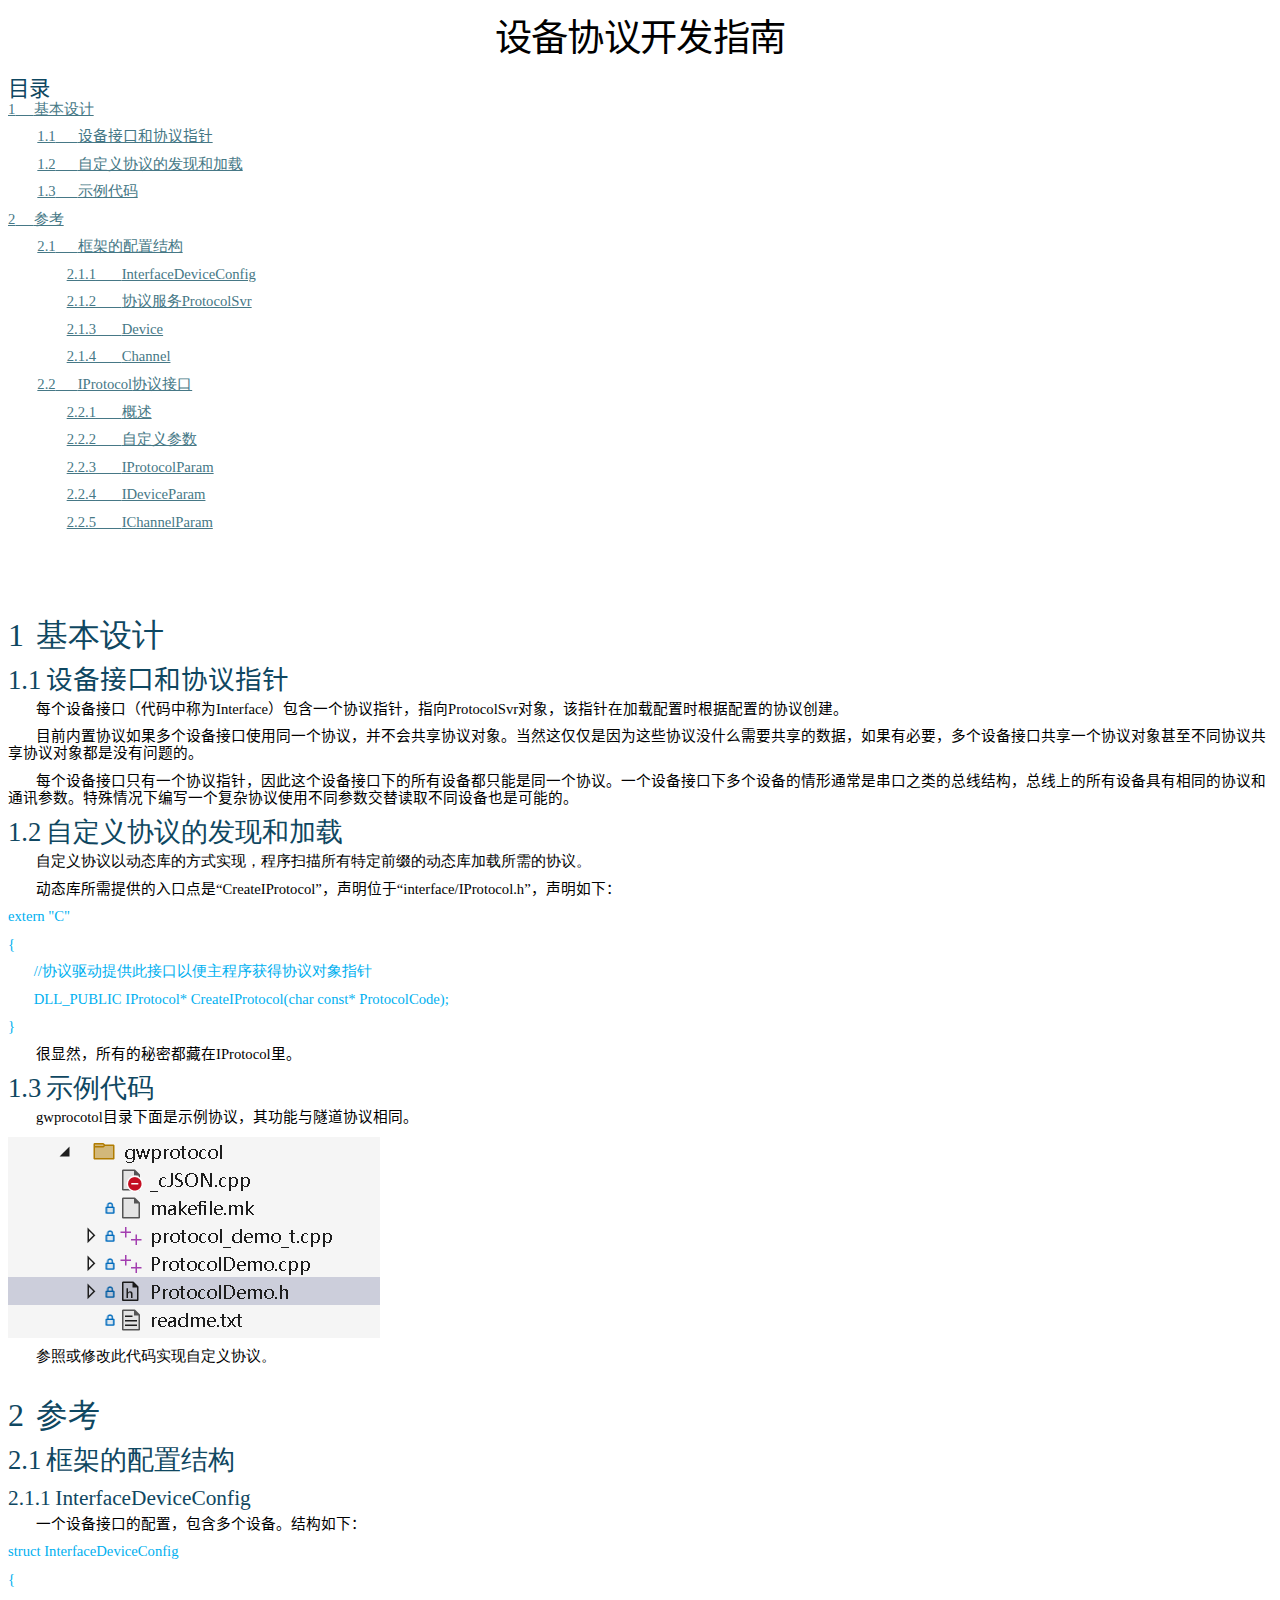
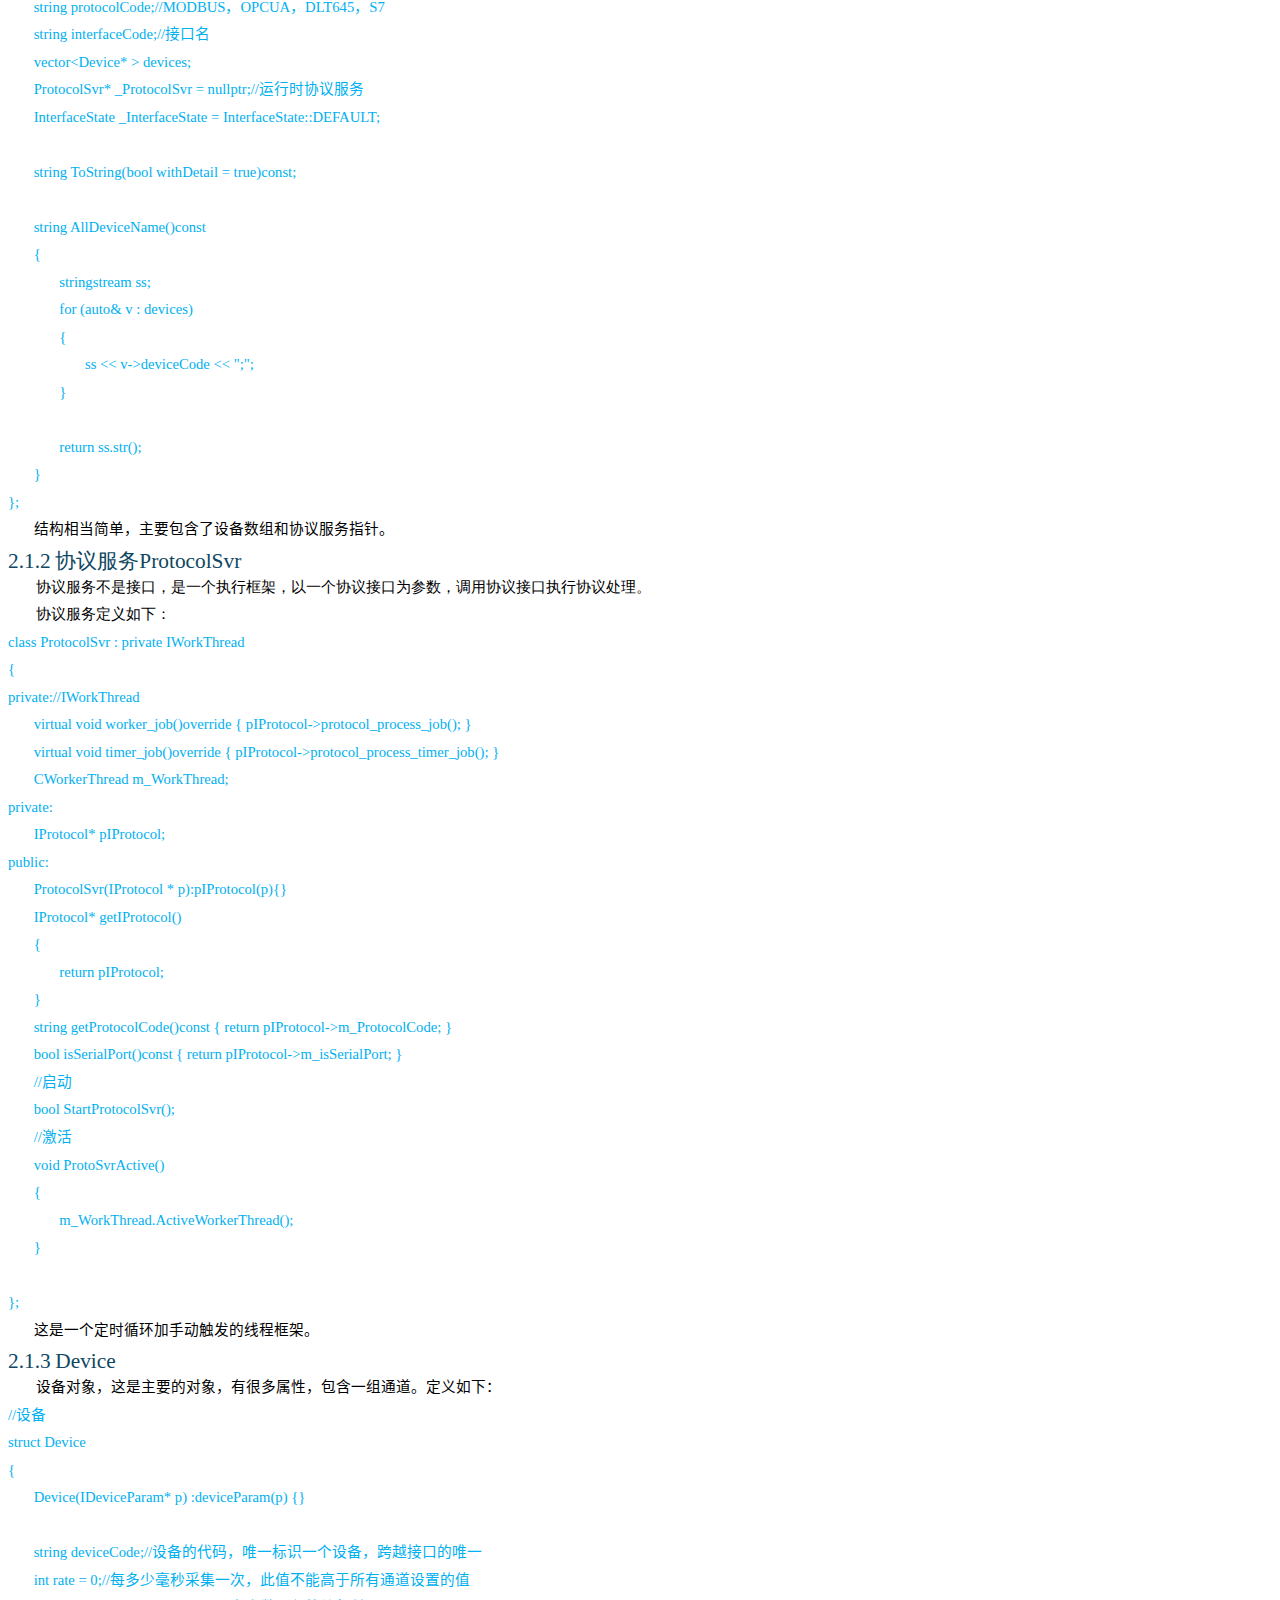
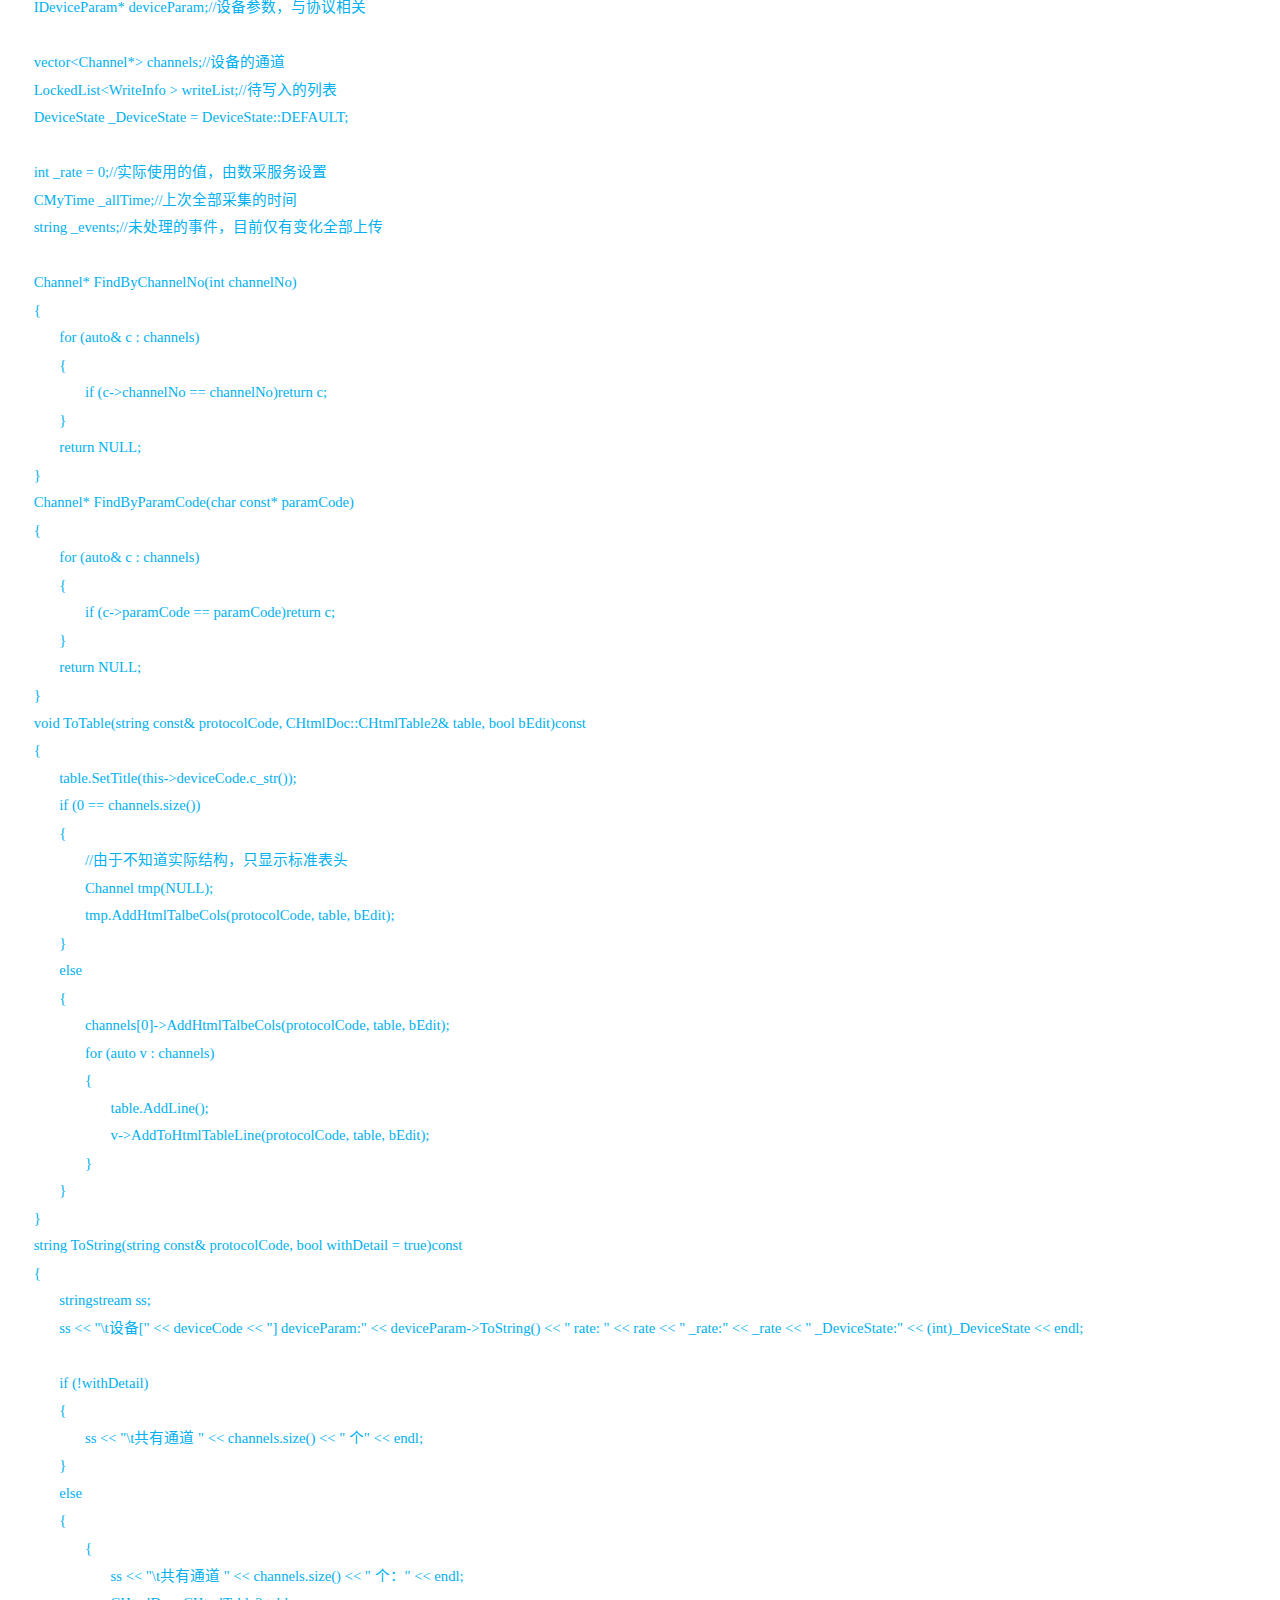
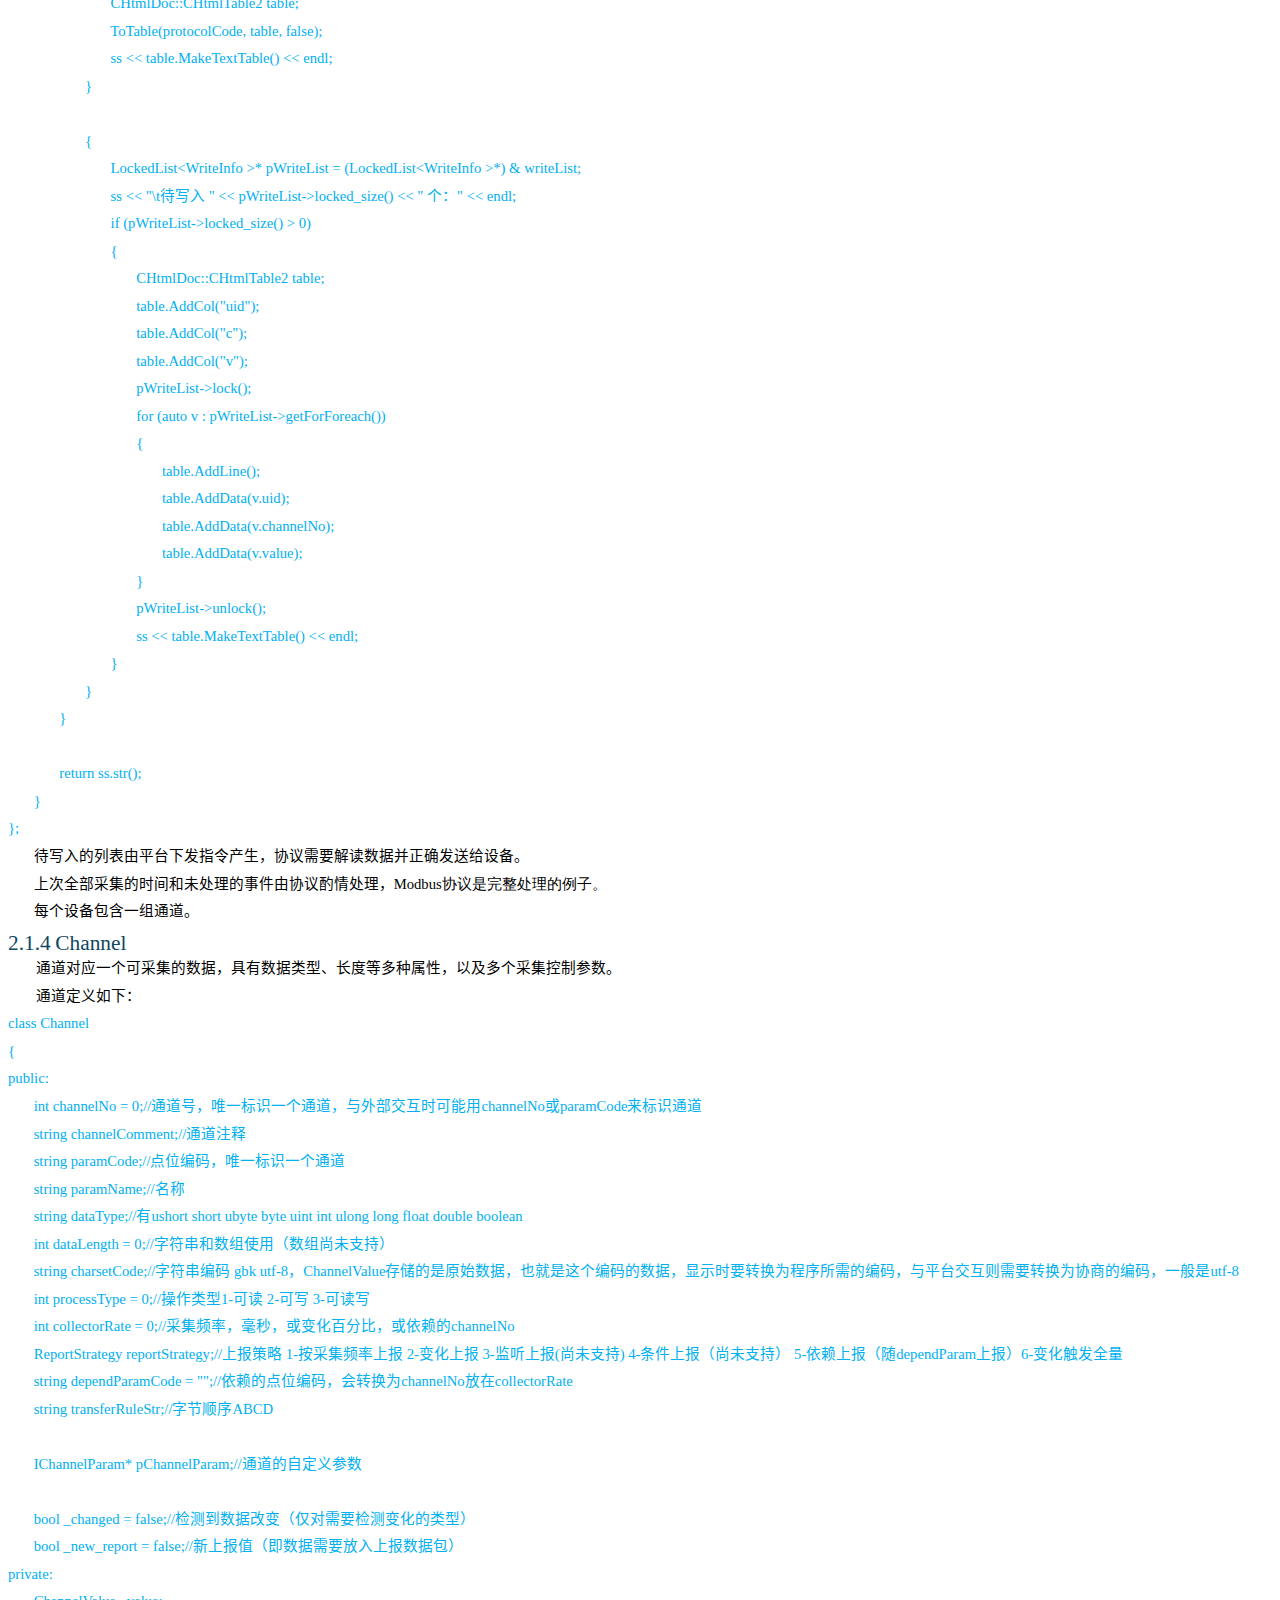
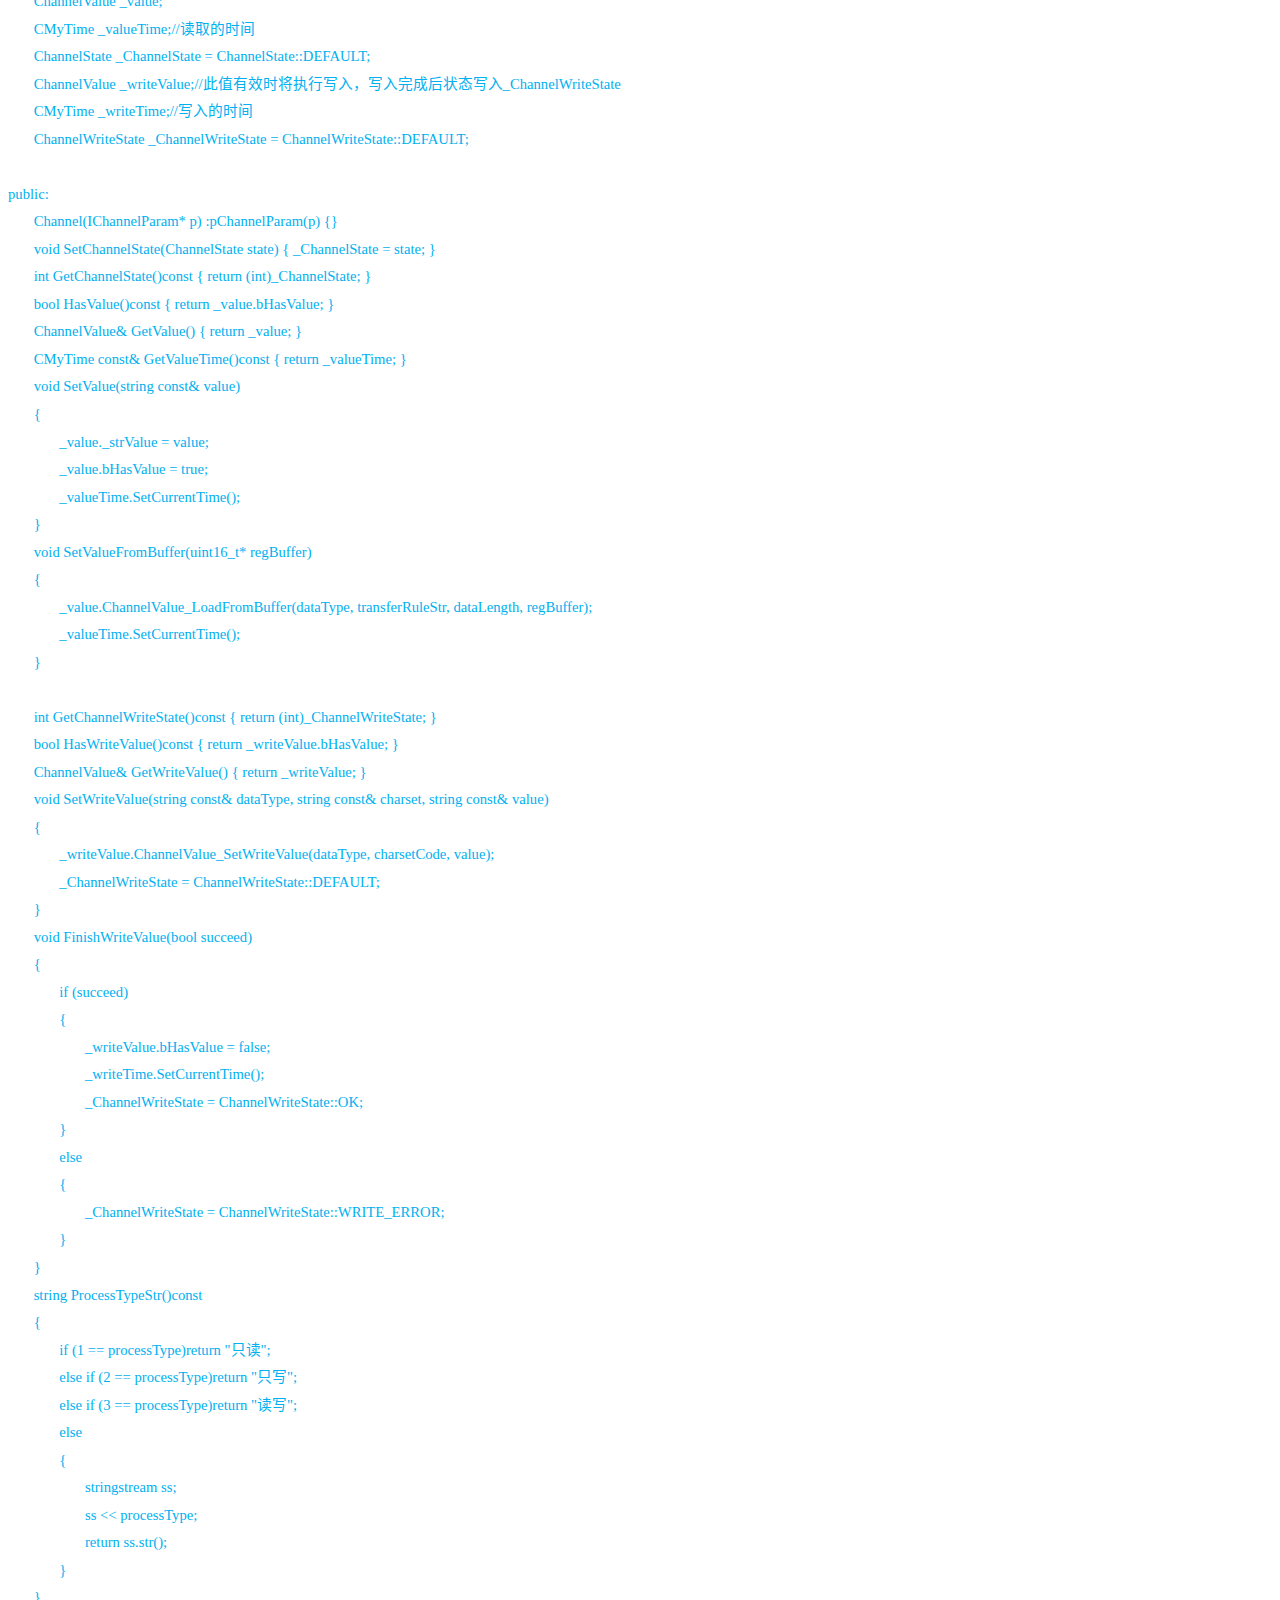
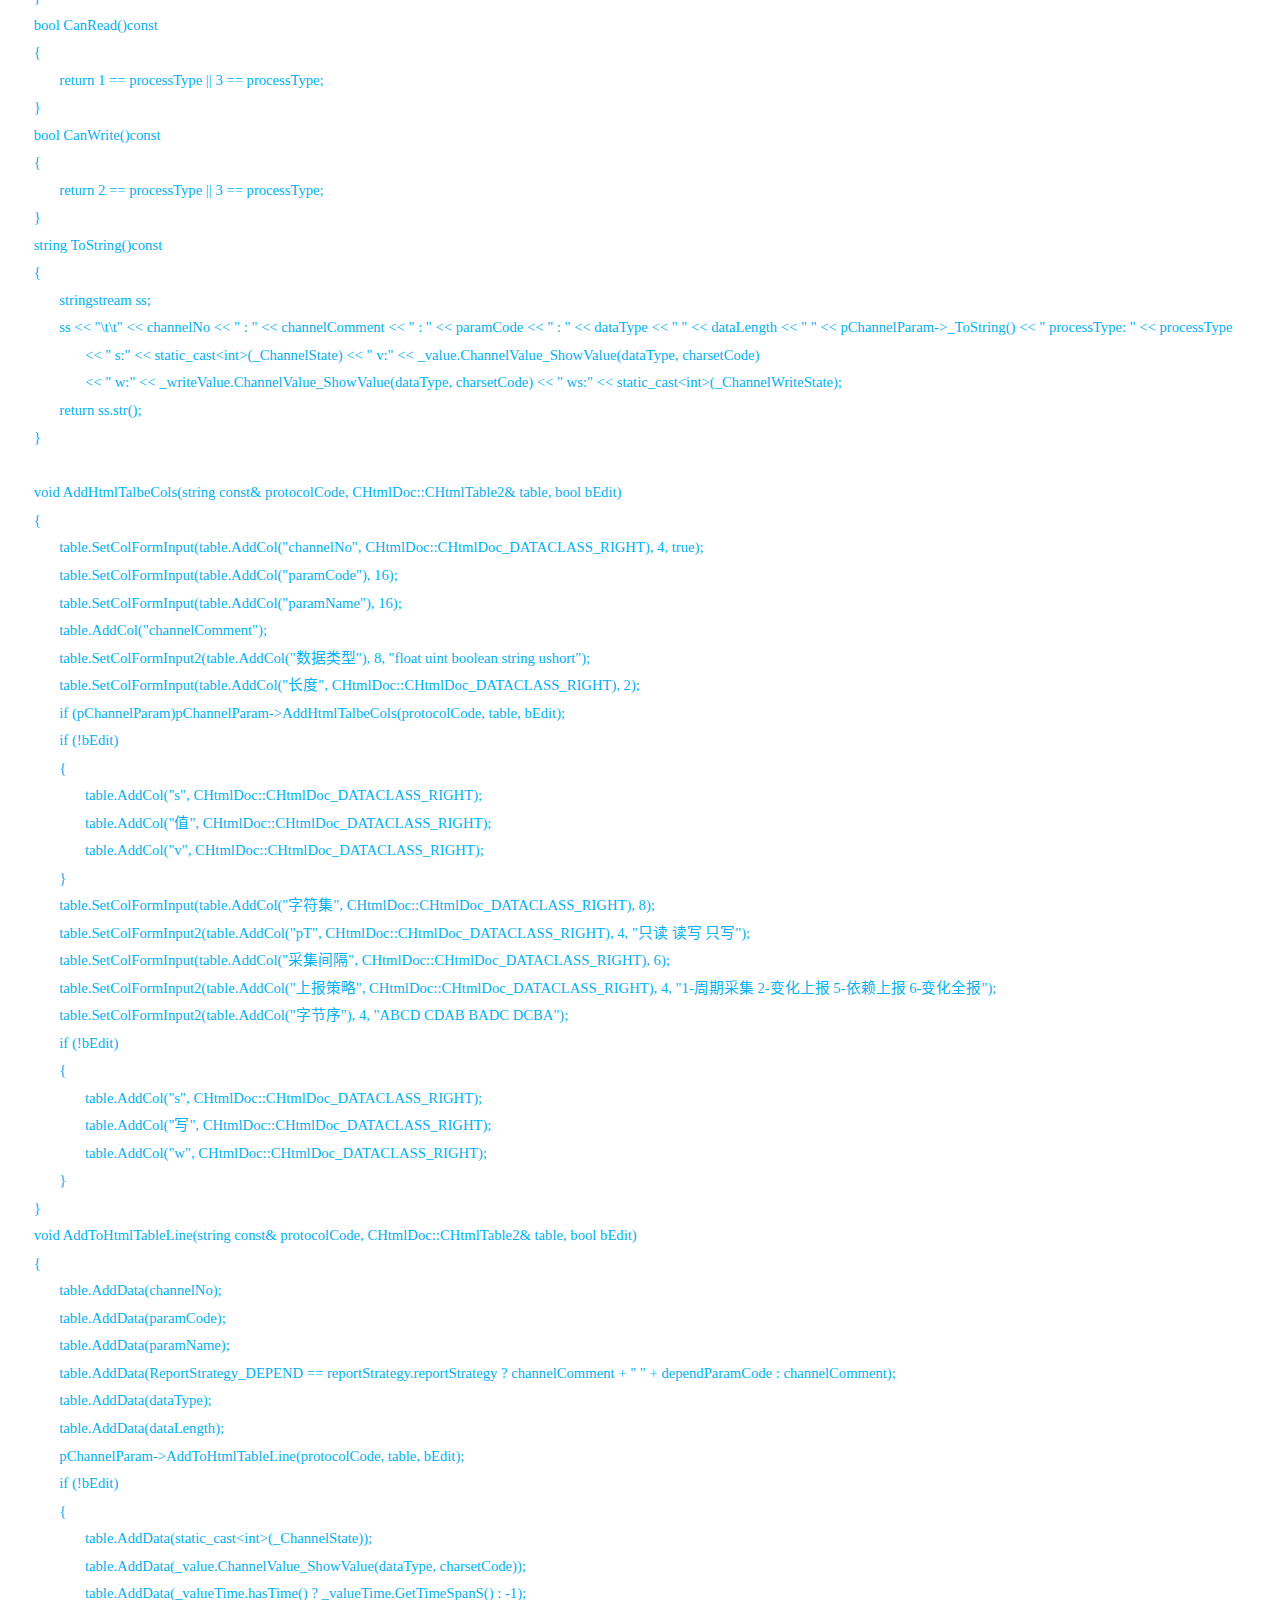
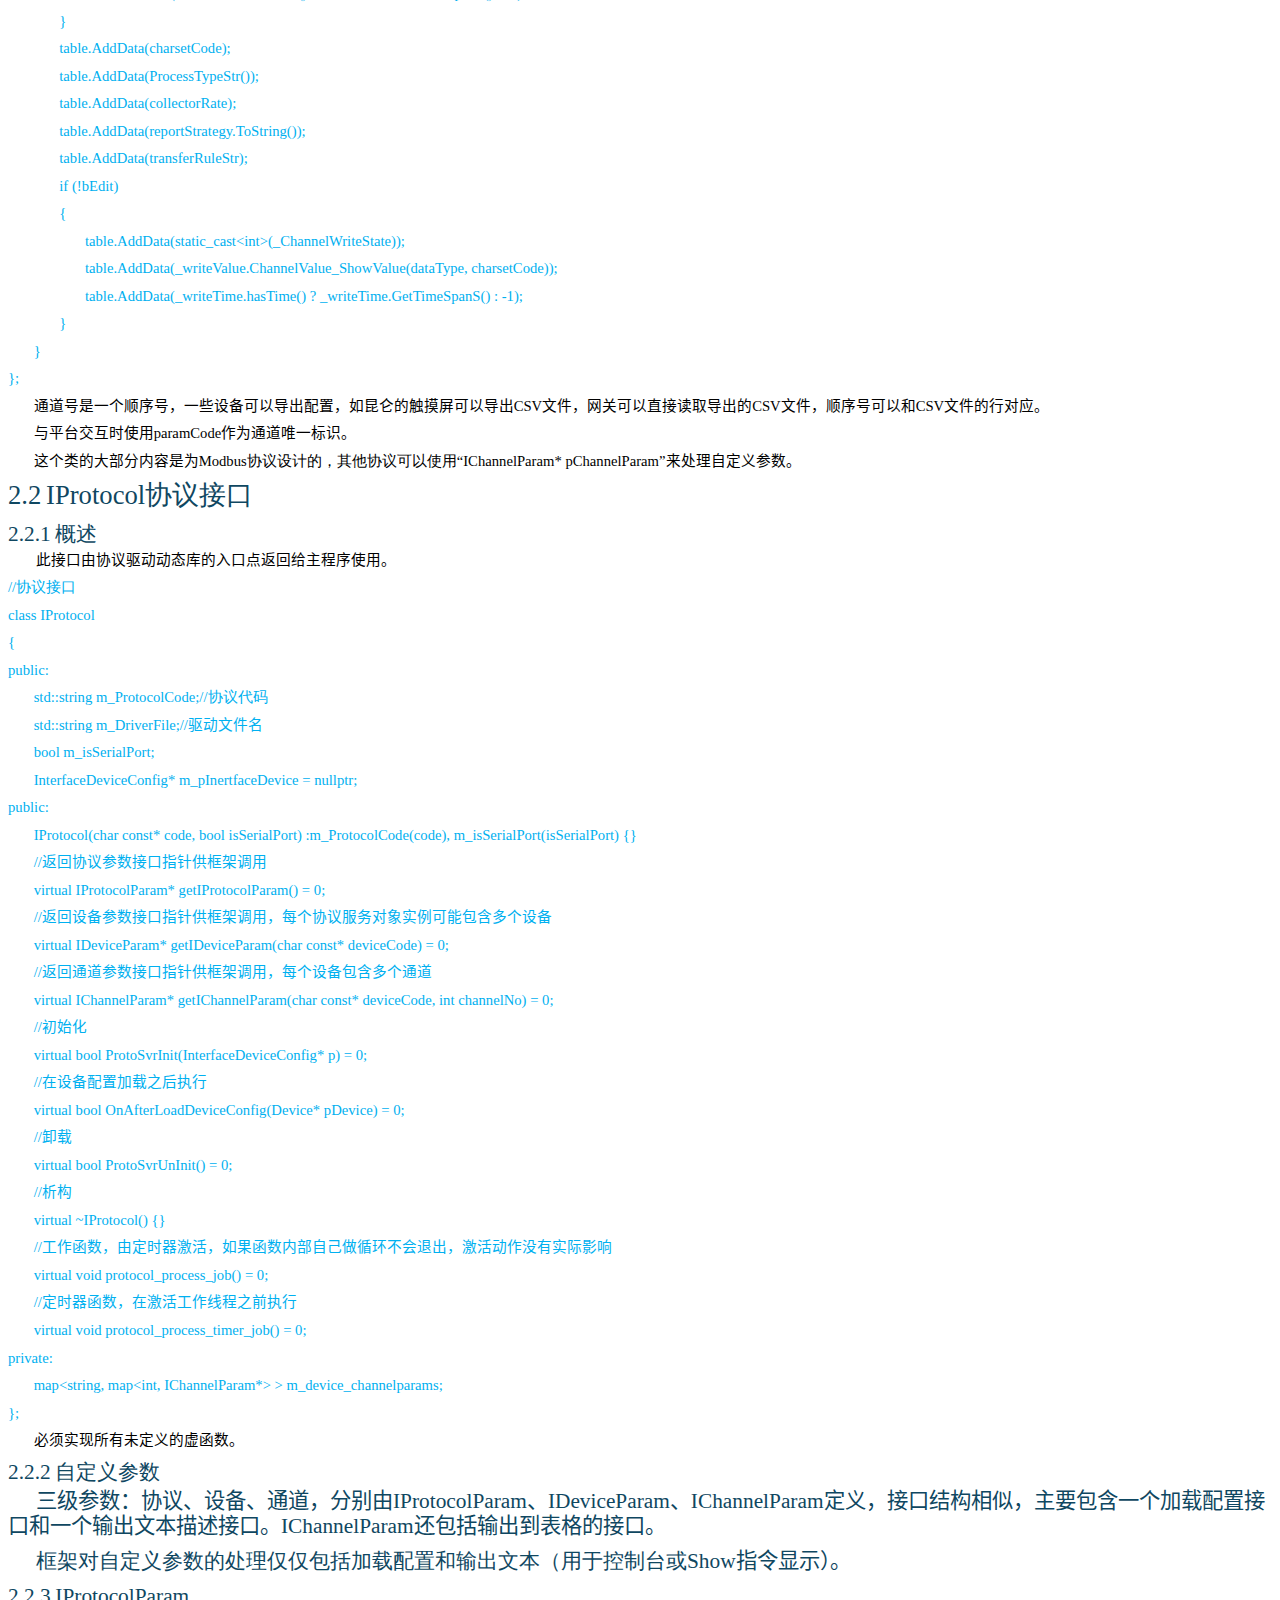
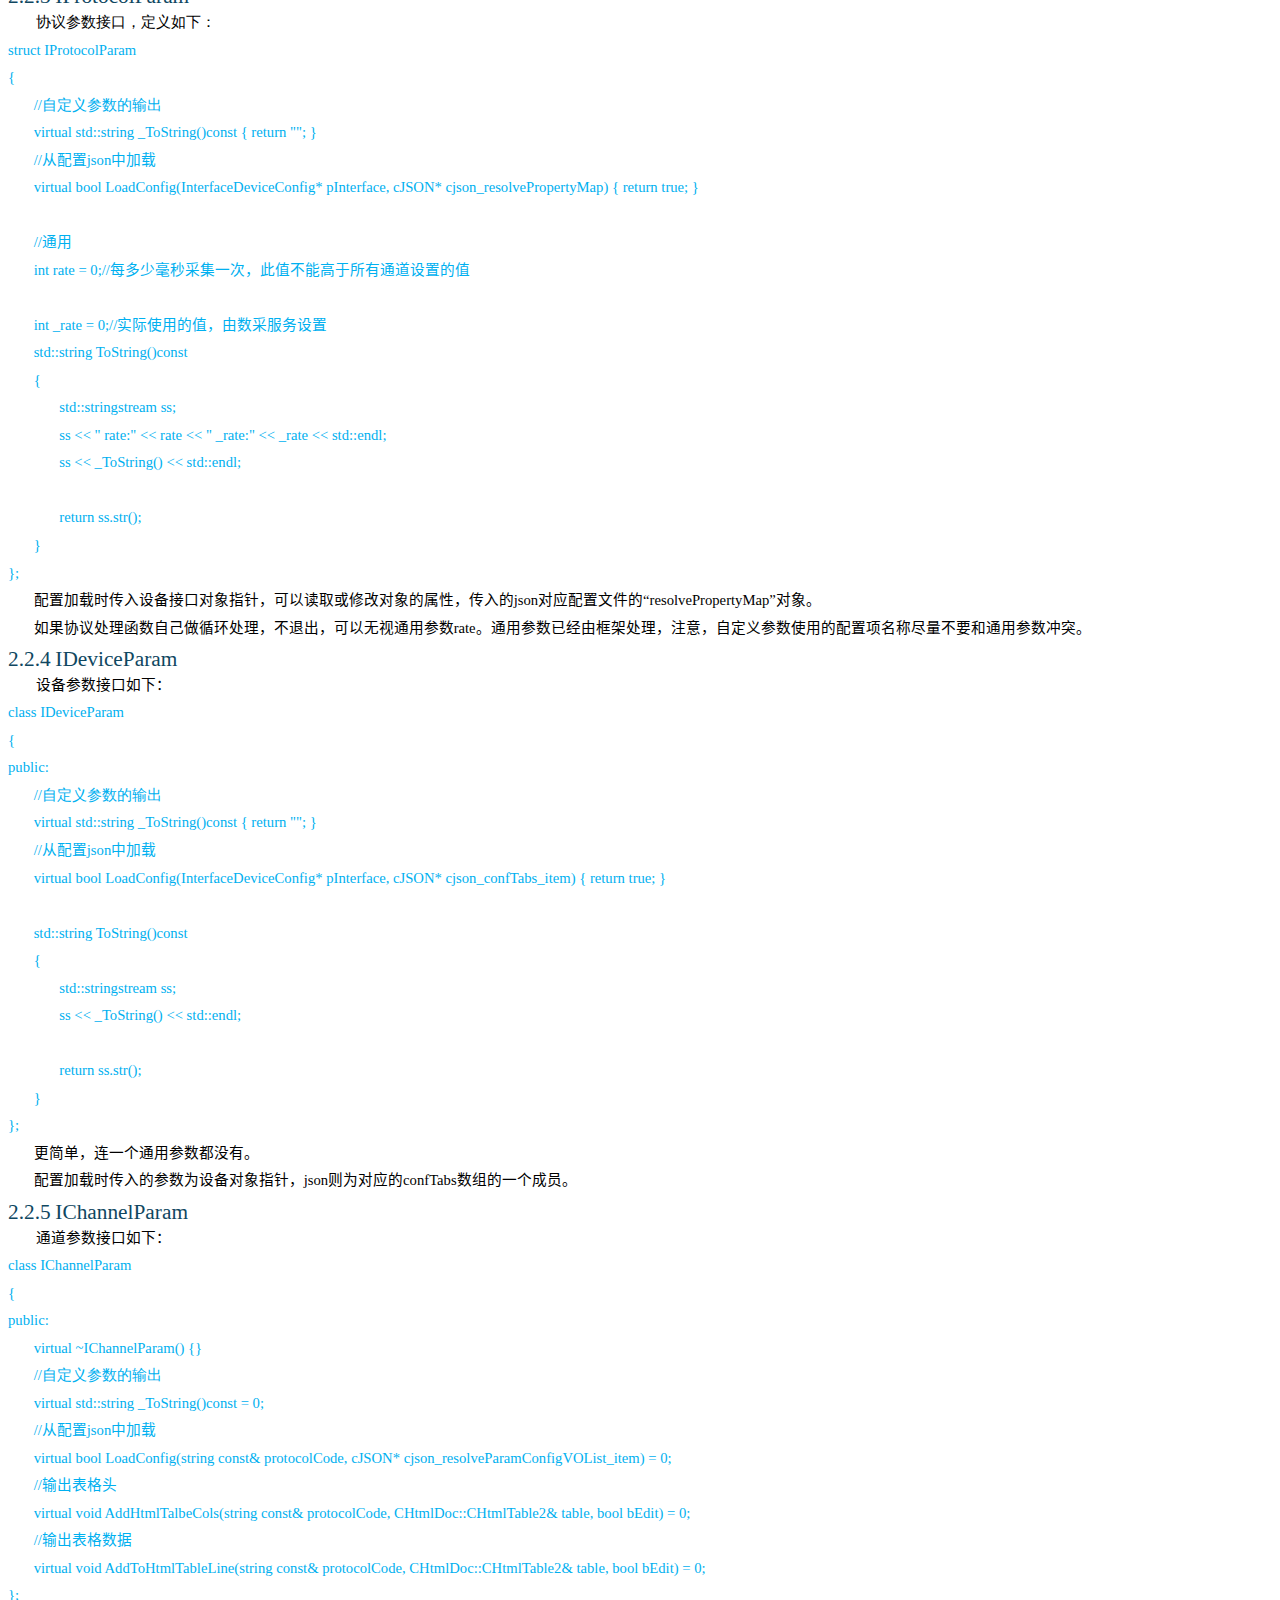
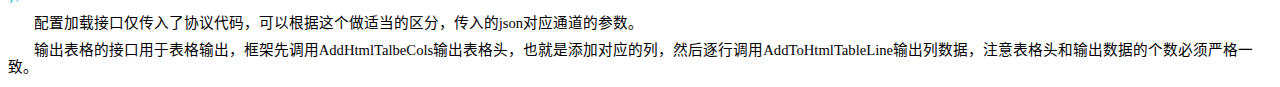
<file: doc/zh/ctGateway_DeviceProtocolDevelopmentGuide.htm>
<html>

<head>
<meta http-equiv=Content-Type content="text/html; charset=utf-8">
<meta name=Generator content="Microsoft Word 15 (filtered)">
<style>
<!--
 /* Font Definitions */
 @font-face
	{font-family:"Cambria Math";
	panose-1:2 4 5 3 5 4 6 3 2 4;}
@font-face
	{font-family:等线;
	panose-1:2 1 6 0 3 1 1 1 1 1;}
@font-face
	{font-family:"等线 Light";
	panose-1:2 1 6 0 3 1 1 1 1 1;}
@font-face
	{font-family:"\@等线 Light";}
@font-face
	{font-family:"\@等线";
	panose-1:2 1 6 0 3 1 1 1 1 1;}
 /* Style Definitions */
 p.MsoNormal, li.MsoNormal, div.MsoNormal
	{margin-top:0cm;
	margin-right:0cm;
	margin-bottom:8.0pt;
	margin-left:0cm;
	line-height:115%;
	font-size:11.0pt;
	font-family:等线;}
h1
	{mso-style-link:"标题 1 字符";
	margin-top:24.0pt;
	margin-right:0cm;
	margin-bottom:4.0pt;
	margin-left:21.6pt;
	text-indent:-21.6pt;
	line-height:115%;
	page-break-after:avoid;
	font-size:24.0pt;
	font-family:"等线 Light";
	color:#0F4761;
	font-weight:normal;}
h2
	{mso-style-link:"标题 2 字符";
	margin-top:8.0pt;
	margin-right:0cm;
	margin-bottom:4.0pt;
	margin-left:28.8pt;
	text-indent:-28.8pt;
	line-height:115%;
	page-break-after:avoid;
	font-size:20.0pt;
	font-family:"等线 Light";
	color:#0F4761;
	font-weight:normal;}
h3
	{mso-style-link:"标题 3 字符";
	margin-top:8.0pt;
	margin-right:0cm;
	margin-bottom:4.0pt;
	margin-left:36.0pt;
	text-indent:-36.0pt;
	line-height:115%;
	page-break-after:avoid;
	font-size:16.0pt;
	font-family:"等线 Light";
	color:#0F4761;
	font-weight:normal;}
h4
	{mso-style-link:"标题 4 字符";
	margin-top:4.0pt;
	margin-right:0cm;
	margin-bottom:2.0pt;
	margin-left:43.2pt;
	text-indent:-43.2pt;
	line-height:115%;
	page-break-after:avoid;
	font-size:14.0pt;
	font-family:等线;
	color:#0F4761;
	font-weight:normal;}
h5
	{mso-style-link:"标题 5 字符";
	margin-top:4.0pt;
	margin-right:0cm;
	margin-bottom:2.0pt;
	margin-left:50.4pt;
	text-indent:-50.4pt;
	line-height:115%;
	page-break-after:avoid;
	font-size:12.0pt;
	font-family:等线;
	color:#0F4761;
	font-weight:normal;}
h6
	{mso-style-link:"标题 6 字符";
	margin-top:2.0pt;
	margin-right:0cm;
	margin-bottom:0cm;
	margin-left:57.6pt;
	text-indent:-57.6pt;
	line-height:115%;
	page-break-after:avoid;
	font-size:11.0pt;
	font-family:等线;
	color:#0F4761;}
p.MsoHeading7, li.MsoHeading7, div.MsoHeading7
	{mso-style-link:"标题 7 字符";
	margin-top:2.0pt;
	margin-right:0cm;
	margin-bottom:0cm;
	margin-left:64.8pt;
	text-indent:-64.8pt;
	line-height:115%;
	page-break-after:avoid;
	font-size:11.0pt;
	font-family:等线;
	color:#595959;
	font-weight:bold;}
p.MsoHeading8, li.MsoHeading8, div.MsoHeading8
	{mso-style-link:"标题 8 字符";
	margin-top:0cm;
	margin-right:0cm;
	margin-bottom:0cm;
	margin-left:72.0pt;
	text-indent:-72.0pt;
	line-height:115%;
	page-break-after:avoid;
	font-size:11.0pt;
	font-family:等线;
	color:#595959;}
p.MsoHeading9, li.MsoHeading9, div.MsoHeading9
	{mso-style-link:"标题 9 字符";
	margin-top:0cm;
	margin-right:0cm;
	margin-bottom:0cm;
	margin-left:79.2pt;
	text-indent:-79.2pt;
	line-height:115%;
	page-break-after:avoid;
	font-size:11.0pt;
	font-family:等线;
	color:#595959;}
p.MsoToc1, li.MsoToc1, div.MsoToc1
	{margin-top:0cm;
	margin-right:0cm;
	margin-bottom:8.0pt;
	margin-left:0cm;
	line-height:115%;
	font-size:11.0pt;
	font-family:等线;}
p.MsoToc2, li.MsoToc2, div.MsoToc2
	{margin-top:0cm;
	margin-right:0cm;
	margin-bottom:8.0pt;
	margin-left:21.0pt;
	line-height:115%;
	font-size:11.0pt;
	font-family:等线;}
p.MsoToc3, li.MsoToc3, div.MsoToc3
	{margin-top:0cm;
	margin-right:0cm;
	margin-bottom:8.0pt;
	margin-left:42.0pt;
	line-height:115%;
	font-size:11.0pt;
	font-family:等线;}
p.MsoTitle, li.MsoTitle, div.MsoTitle
	{mso-style-link:"标题 字符";
	margin-top:0cm;
	margin-right:0cm;
	margin-bottom:4.0pt;
	margin-left:0cm;
	text-align:center;
	font-size:28.0pt;
	font-family:"等线 Light";
	letter-spacing:-.5pt;}
p.MsoTitleCxSpFirst, li.MsoTitleCxSpFirst, div.MsoTitleCxSpFirst
	{mso-style-link:"标题 字符";
	margin:0cm;
	text-align:center;
	font-size:28.0pt;
	font-family:"等线 Light";
	letter-spacing:-.5pt;}
p.MsoTitleCxSpMiddle, li.MsoTitleCxSpMiddle, div.MsoTitleCxSpMiddle
	{mso-style-link:"标题 字符";
	margin:0cm;
	text-align:center;
	font-size:28.0pt;
	font-family:"等线 Light";
	letter-spacing:-.5pt;}
p.MsoTitleCxSpLast, li.MsoTitleCxSpLast, div.MsoTitleCxSpLast
	{mso-style-link:"标题 字符";
	margin-top:0cm;
	margin-right:0cm;
	margin-bottom:4.0pt;
	margin-left:0cm;
	text-align:center;
	font-size:28.0pt;
	font-family:"等线 Light";
	letter-spacing:-.5pt;}
a:link, span.MsoHyperlink
	{color:#467886;
	text-decoration:underline;}
p.MsoTocHeading, li.MsoTocHeading, div.MsoTocHeading
	{margin-top:12.0pt;
	margin-right:0cm;
	margin-bottom:0cm;
	margin-left:0cm;
	line-height:107%;
	page-break-after:avoid;
	font-size:16.0pt;
	font-family:"等线 Light";
	color:#0F4761;}
span.1
	{mso-style-name:"标题 1 字符";
	mso-style-link:"标题 1";
	font-family:"等线 Light";
	color:#0F4761;}
span.2
	{mso-style-name:"标题 2 字符";
	mso-style-link:"标题 2";
	font-family:"等线 Light";
	color:#0F4761;}
span.3
	{mso-style-name:"标题 3 字符";
	mso-style-link:"标题 3";
	font-family:"等线 Light";
	color:#0F4761;}
span.a
	{mso-style-name:"标题 字符";
	mso-style-link:标题;
	font-family:"等线 Light";
	letter-spacing:-.5pt;}
.MsoChpDefault
	{font-size:11.0pt;
	font-family:等线;}
.MsoPapDefault
	{margin-bottom:8.0pt;
	line-height:115%;}
 /* Page Definitions */
 @page WordSection1
	{size:595.3pt 841.9pt;
	margin:72.0pt 90.0pt 72.0pt 90.0pt;
	layout-grid:15.6pt;}
div.WordSection1
	{page:WordSection1;}
 /* List Definitions */
 ol
	{margin-bottom:0cm;}
ul
	{margin-bottom:0cm;}
-->
</style>

</head>

<body lang=ZH-CN link="#467886" vlink="#96607D" style='word-wrap:break-word;
text-justify-trim:punctuation'>

<div class=WordSection1 style='layout-grid:15.6pt'>

<p class=MsoTitle>设备协议开发指南</p>

<p class=MsoTocHeading>目录</p>

<p class=MsoToc1><span lang=EN-US><a href="#_Toc197459672">1<span
style='color:windowtext;text-decoration:none'>     </span><span lang=EN-US><span
lang=EN-US>基本设计</span></span><span style='color:windowtext;display:none;
text-decoration:none'>... </span><span
style='color:windowtext;display:none;text-decoration:none'>1</span></a></span></p>

<p class=MsoToc2 style='margin-left:22.0pt'><span lang=EN-US><a
href="#_Toc197459673">1.1<span style='color:windowtext;text-decoration:none'>      </span><span
lang=EN-US><span lang=EN-US>设备接口和协议指针</span></span><span style='color:windowtext;
display:none;text-decoration:none'>... </span><span
style='color:windowtext;display:none;text-decoration:none'>1</span></a></span></p>

<p class=MsoToc2 style='margin-left:22.0pt'><span lang=EN-US><a
href="#_Toc197459674">1.2<span style='color:windowtext;text-decoration:none'>      </span><span
lang=EN-US><span lang=EN-US>自定义协议的发现和加载</span></span><span style='color:windowtext;
display:none;text-decoration:none'>... </span><span
style='color:windowtext;display:none;text-decoration:none'>1</span></a></span></p>

<p class=MsoToc2 style='margin-left:22.0pt'><span lang=EN-US><a
href="#_Toc197459675">1.3<span style='color:windowtext;text-decoration:none'>      </span><span
lang=EN-US><span lang=EN-US>示例代码</span></span><span style='color:windowtext;
display:none;text-decoration:none'>... </span><span
style='color:windowtext;display:none;text-decoration:none'>2</span></a></span></p>

<p class=MsoToc1><span lang=EN-US><a href="#_Toc197459676">2<span
style='color:windowtext;text-decoration:none'>     </span><span lang=EN-US><span
lang=EN-US>参考</span></span><span style='color:windowtext;display:none;
text-decoration:none'>... </span><span
style='color:windowtext;display:none;text-decoration:none'>2</span></a></span></p>

<p class=MsoToc2 style='margin-left:22.0pt'><span lang=EN-US><a
href="#_Toc197459677">2.1<span style='color:windowtext;text-decoration:none'>      </span><span
lang=EN-US><span lang=EN-US>框架的配置结构</span></span><span style='color:windowtext;
display:none;text-decoration:none'>... </span><span
style='color:windowtext;display:none;text-decoration:none'>2</span></a></span></p>

<p class=MsoToc3 style='margin-left:44.0pt'><span lang=EN-US><a
href="#_Toc197459678">2.1.1<span style='color:windowtext;text-decoration:none'>       </span>InterfaceDeviceConfig<span
style='color:windowtext;display:none;text-decoration:none'>. </span><span
style='color:windowtext;display:none;text-decoration:none'>2</span></a></span></p>

<p class=MsoToc3 style='margin-left:44.0pt'><span lang=EN-US><a
href="#_Toc197459679">2.1.2<span style='color:windowtext;text-decoration:none'>       </span><span
lang=EN-US><span lang=EN-US>协议服务ProtocolSvr</span></span><span
style='color:windowtext;display:none;text-decoration:none'> </span><span
style='color:windowtext;display:none;text-decoration:none'>3</span></a></span></p>

<p class=MsoToc3 style='margin-left:44.0pt'><span lang=EN-US><a
href="#_Toc197459680">2.1.3<span style='color:windowtext;text-decoration:none'>       </span>Device<span
style='color:windowtext;display:none;text-decoration:none'>. </span><span
style='color:windowtext;display:none;text-decoration:none'>4</span></a></span></p>

<p class=MsoToc3 style='margin-left:44.0pt'><span lang=EN-US><a
href="#_Toc197459681">2.1.4<span style='color:windowtext;text-decoration:none'>       </span>Channel<span
style='color:windowtext;display:none;text-decoration:none'> </span><span
style='color:windowtext;display:none;text-decoration:none'>8</span></a></span></p>

<p class=MsoToc2 style='margin-left:22.0pt'><span lang=EN-US><a
href="#_Toc197459682">2.2<span style='color:windowtext;text-decoration:none'>      </span>IProtocol<span
lang=EN-US><span lang=EN-US>协议接口</span></span><span style='color:windowtext;
display:none;text-decoration:none'>... </span><span
style='color:windowtext;display:none;text-decoration:none'>15</span></a></span></p>

<p class=MsoToc3 style='margin-left:44.0pt'><span lang=EN-US><a
href="#_Toc197459683">2.2.1<span style='color:windowtext;text-decoration:none'>       </span><span
lang=EN-US><span lang=EN-US>概述</span></span><span style='color:windowtext;
display:none;text-decoration:none'>... </span><span
style='color:windowtext;display:none;text-decoration:none'>15</span></a></span></p>

<p class=MsoToc3 style='margin-left:44.0pt'><span lang=EN-US><a
href="#_Toc197459684">2.2.2<span style='color:windowtext;text-decoration:none'>       </span><span
lang=EN-US><span lang=EN-US>自定义参数</span></span><span style='color:windowtext;
display:none;text-decoration:none'>... </span><span
style='color:windowtext;display:none;text-decoration:none'>16</span></a></span></p>

<p class=MsoToc3 style='margin-left:44.0pt'><span lang=EN-US><a
href="#_Toc197459685">2.2.3<span style='color:windowtext;text-decoration:none'>       </span>IProtocolParam<span
style='color:windowtext;display:none;text-decoration:none'>... </span><span
style='color:windowtext;display:none;text-decoration:none'>17</span></a></span></p>

<p class=MsoToc3 style='margin-left:44.0pt'><span lang=EN-US><a
href="#_Toc197459686">2.2.4<span style='color:windowtext;text-decoration:none'>       </span>IDeviceParam<span
style='color:windowtext;display:none;text-decoration:none'>... </span><span
style='color:windowtext;display:none;text-decoration:none'>18</span></a></span></p>

<p class=MsoToc3 style='margin-left:44.0pt'><span lang=EN-US><a
href="#_Toc197459687">2.2.5<span style='color:windowtext;text-decoration:none'>       </span>IChannelParam<span
style='color:windowtext;display:none;text-decoration:none'>... </span><span
style='color:windowtext;display:none;text-decoration:none'>18</span></a></span></p>

<p class=MsoNormal><span lang=EN-US>&nbsp;</span></p>

<p class=MsoNormal><span lang=EN-US>&nbsp;</span></p>

<h1><a name="_Toc197459672"><span lang=EN-US>1<span style='font:7.0pt "Times New Roman"'>&nbsp;&nbsp;&nbsp;&nbsp;
</span></span>基本设计</a></h1>

<h2><a name="_Toc197459673"><span lang=EN-US>1.1<span style='font:7.0pt "Times New Roman"'>&nbsp;
</span></span>设备接口和协议指针</a></h2>

<p class=MsoNormal style='text-indent:21.0pt'>每个设备接口（代码中称为<span lang=EN-US>Interface</span>）包含一个协议指针，指向<span
lang=EN-US>ProtocolSvr</span>对象，该指针在加载配置时根据配置的协议创建。</p>

<p class=MsoNormal style='text-indent:21.0pt'>目前内置协议如果多个设备接口使用同一个协议，并不会共享协议对象。当然这仅仅是因为这些协议没什么需要共享的数据，如果有必要，多个设备接口共享一个协议对象甚至不同协议共享协议对象都是没有问题的。</p>

<p class=MsoNormal style='text-indent:21.0pt'>每个设备接口只有一个协议指针，因此这个设备接口下的所有设备都只能是同一个协议。一个设备接口下多个设备的情形通常是串口之类的总线结构，总线上的所有设备具有相同的协议和通讯参数。特殊情况下编写一个复杂协议使用不同参数交替读取不同设备也是可能的。</p>

<h2><a name="_Toc197459674"><span lang=EN-US>1.2<span style='font:7.0pt "Times New Roman"'>&nbsp;
</span></span>自定义协议的发现和加载</a></h2>

<p class=MsoNormal style='text-indent:21.0pt'>自定义协议以动态库的方式实现，程序扫描所有特定前缀的动态库加载所需的协议。</p>

<p class=MsoNormal style='text-indent:21.0pt'>动态库所需提供的入口点是“<span lang=EN-US>CreateIProtocol</span>”，声明位于“<span
lang=EN-US>interface/IProtocol.h</span>”，声明如下：</p>

<p class=MsoNormal><span lang=EN-US style='color:#00B0F0'>extern &quot;C&quot;</span></p>

<p class=MsoNormal><span lang=EN-US style='color:#00B0F0'>{</span></p>

<p class=MsoNormal><span lang=EN-US style='color:#00B0F0'>       //</span><span
style='color:#00B0F0'>协议驱动提供此接口以便主程序获得协议对象指针</span></p>

<p class=MsoNormal><span lang=EN-US style='color:#00B0F0'>       DLL_PUBLIC
IProtocol* CreateIProtocol(char const* ProtocolCode);</span></p>

<p class=MsoNormal><span lang=EN-US style='color:#00B0F0'>}</span></p>

<p class=MsoNormal style='text-indent:21.0pt'>很显然，所有的秘密都藏在<span lang=EN-US>IProtocol</span>里。</p>

<h2><a name="_Toc197459675"><span lang=EN-US>1.3<span style='font:7.0pt "Times New Roman"'>&nbsp;
</span></span>示例代码</a></h2>

<p class=MsoNormal style='margin-left:21.0pt'><span lang=EN-US>gwprocotol</span>目录下面是示例协议，其功能与隧道协议相同。</p>

<p class=MsoNormal><span lang=EN-US><img width=372 height=201 id="图片 1"
src="ctGateway_DeviceProtocolDevelopmentGuide.files/image001.png"
alt="图形用户界面, 文本, 应用程序&#10;&#10;AI 生成的内容可能不正确。"></span></p>

<p class=MsoNormal style='margin-left:21.0pt'>参照或修改此代码实现自定义协议。</p>

<h1><a name="_Toc197459676"><span lang=EN-US>2<span style='font:7.0pt "Times New Roman"'>&nbsp;&nbsp;&nbsp;&nbsp;
</span></span>参考</a></h1>

<h2><a name="_Toc197459677"><span lang=EN-US>2.1<span style='font:7.0pt "Times New Roman"'>&nbsp;
</span></span>框架的配置结构</a></h2>

<h3><a name="_Toc197459678"><span lang=EN-US>2.1.1<span style='font:7.0pt "Times New Roman"'>&nbsp;
</span></span><span lang=EN-US>InterfaceDeviceConfig</span></a></h3>

<p class=MsoNormal style='margin-left:21.0pt'>一个设备接口的配置，包含多个设备。结构如下：</p>

<p class=MsoNormal><span lang=EN-US style='color:#00B0F0'>struct
InterfaceDeviceConfig</span></p>

<p class=MsoNormal><span lang=EN-US style='color:#00B0F0'>{</span></p>

<p class=MsoNormal><span lang=EN-US style='color:#00B0F0'>       string
protocolCode;//MODBUS</span><span style='color:#00B0F0'>，<span lang=EN-US>OPCUA</span>，<span
lang=EN-US>DLT645</span>，<span lang=EN-US>S7</span></span></p>

<p class=MsoNormal><span lang=EN-US style='color:#00B0F0'>       string
interfaceCode;//</span><span style='color:#00B0F0'>接口名</span></p>

<p class=MsoNormal><span lang=EN-US style='color:#00B0F0'>       vector&lt;Device*
&gt; devices;</span></p>

<p class=MsoNormal><span lang=EN-US style='color:#00B0F0'>       ProtocolSvr*
_ProtocolSvr = nullptr;//</span><span style='color:#00B0F0'>运行时协议服务</span></p>

<p class=MsoNormal><span lang=EN-US style='color:#00B0F0'>       InterfaceState
_InterfaceState = InterfaceState::DEFAULT;</span></p>

<p class=MsoNormal><span lang=EN-US style='color:#00B0F0'>&nbsp;</span></p>

<p class=MsoNormal><span lang=EN-US style='color:#00B0F0'>       string
ToString(bool withDetail = true)const;</span></p>

<p class=MsoNormal><span lang=EN-US style='color:#00B0F0'>&nbsp;</span></p>

<p class=MsoNormal><span lang=EN-US style='color:#00B0F0'>       string
AllDeviceName()const</span></p>

<p class=MsoNormal><span lang=EN-US style='color:#00B0F0'>       {</span></p>

<p class=MsoNormal><span lang=EN-US style='color:#00B0F0'>              stringstream
ss;</span></p>

<p class=MsoNormal><span lang=EN-US style='color:#00B0F0'>              for
(auto&amp; v : devices)</span></p>

<p class=MsoNormal><span lang=EN-US style='color:#00B0F0'>              {</span></p>

<p class=MsoNormal><span lang=EN-US style='color:#00B0F0'>                     ss
&lt;&lt; v-&gt;deviceCode &lt;&lt; &quot;;&quot;;</span></p>

<p class=MsoNormal><span lang=EN-US style='color:#00B0F0'>              }</span></p>

<p class=MsoNormal><span lang=EN-US style='color:#00B0F0'>&nbsp;</span></p>

<p class=MsoNormal><span lang=EN-US style='color:#00B0F0'>              return
ss.str();</span></p>

<p class=MsoNormal><span lang=EN-US style='color:#00B0F0'>       }</span></p>

<p class=MsoNormal><span lang=EN-US style='color:#00B0F0'>};</span></p>

<p class=MsoNormal><span lang=EN-US>       </span>结构相当简单，主要包含了设备数组和协议服务指针。</p>

<h3><a name="_Toc197459679"><span lang=EN-US>2.1.2<span style='font:7.0pt "Times New Roman"'>&nbsp;
</span></span>协议服务<span lang=EN-US>ProtocolSvr</span></a></h3>

<p class=MsoNormal style='text-indent:21.0pt'>协议服务不是接口，是一个执行框架，以一个协议接口为参数，调用协议接口执行协议处理。</p>

<p class=MsoNormal style='text-indent:21.0pt'>协议服务定义如下：</p>

<p class=MsoNormal><span lang=EN-US style='color:#00B0F0'>class ProtocolSvr :
private IWorkThread</span></p>

<p class=MsoNormal><span lang=EN-US style='color:#00B0F0'>{</span></p>

<p class=MsoNormal><span lang=EN-US style='color:#00B0F0'>private://IWorkThread</span></p>

<p class=MsoNormal><span lang=EN-US style='color:#00B0F0'>       virtual void
worker_job()override { pIProtocol-&gt;protocol_process_job(); }</span></p>

<p class=MsoNormal><span lang=EN-US style='color:#00B0F0'>       virtual void
timer_job()override { pIProtocol-&gt;protocol_process_timer_job(); }</span></p>

<p class=MsoNormal><span lang=EN-US style='color:#00B0F0'>       CWorkerThread
m_WorkThread;</span></p>

<p class=MsoNormal><span lang=EN-US style='color:#00B0F0'>private:</span></p>

<p class=MsoNormal><span lang=EN-US style='color:#00B0F0'>       IProtocol*
pIProtocol;</span></p>

<p class=MsoNormal><span lang=EN-US style='color:#00B0F0'>public:</span></p>

<p class=MsoNormal><span lang=EN-US style='color:#00B0F0'>       ProtocolSvr(IProtocol
* p):pIProtocol(p){}</span></p>

<p class=MsoNormal><span lang=EN-US style='color:#00B0F0'>       IProtocol*
getIProtocol()</span></p>

<p class=MsoNormal><span lang=EN-US style='color:#00B0F0'>       {</span></p>

<p class=MsoNormal><span lang=EN-US style='color:#00B0F0'>              return
pIProtocol;</span></p>

<p class=MsoNormal><span lang=EN-US style='color:#00B0F0'>       }</span></p>

<p class=MsoNormal><span lang=EN-US style='color:#00B0F0'>       string
getProtocolCode()const { return pIProtocol-&gt;m_ProtocolCode; }</span></p>

<p class=MsoNormal><span lang=EN-US style='color:#00B0F0'>       bool
isSerialPort()const { return pIProtocol-&gt;m_isSerialPort; }</span></p>

<p class=MsoNormal><span lang=EN-US style='color:#00B0F0'>       //</span><span
style='color:#00B0F0'>启动</span></p>

<p class=MsoNormal><span lang=EN-US style='color:#00B0F0'>       bool
StartProtocolSvr();</span></p>

<p class=MsoNormal><span lang=EN-US style='color:#00B0F0'>       //</span><span
style='color:#00B0F0'>激活</span></p>

<p class=MsoNormal><span lang=EN-US style='color:#00B0F0'>       void
ProtoSvrActive()</span></p>

<p class=MsoNormal><span lang=EN-US style='color:#00B0F0'>       {</span></p>

<p class=MsoNormal><span lang=EN-US style='color:#00B0F0'>              m_WorkThread.ActiveWorkerThread();</span></p>

<p class=MsoNormal><span lang=EN-US style='color:#00B0F0'>       }</span></p>

<p class=MsoNormal><span lang=EN-US style='color:#00B0F0'>&nbsp;</span></p>

<p class=MsoNormal><span lang=EN-US style='color:#00B0F0'>};</span></p>

<p class=MsoNormal><span lang=EN-US>       </span>这是一个定时循环加手动触发的线程框架。</p>

<h3><a name="_Toc197459680"><span lang=EN-US>2.1.3<span style='font:7.0pt "Times New Roman"'>&nbsp;
</span></span><span lang=EN-US>Device</span></a></h3>

<p class=MsoNormal style='margin-left:21.0pt'>设备对象，这是主要的对象，有很多属性，包含一组通道。定义如下：</p>

<p class=MsoNormal><span lang=EN-US style='color:#00B0F0'>//</span><span
style='color:#00B0F0'>设备</span></p>

<p class=MsoNormal><span lang=EN-US style='color:#00B0F0'>struct Device</span></p>

<p class=MsoNormal><span lang=EN-US style='color:#00B0F0'>{</span></p>

<p class=MsoNormal><span lang=EN-US style='color:#00B0F0'>       Device(IDeviceParam*
p) :deviceParam(p) {}</span></p>

<p class=MsoNormal><span lang=EN-US style='color:#00B0F0'>&nbsp;</span></p>

<p class=MsoNormal><span lang=EN-US style='color:#00B0F0'>       string deviceCode;//</span><span
style='color:#00B0F0'>设备的代码，唯一标识一个设备，跨越接口的唯一</span></p>

<p class=MsoNormal><span lang=EN-US style='color:#00B0F0'>       int rate =
0;//</span><span style='color:#00B0F0'>每多少毫秒采集一次，此值不能高于所有通道设置的值</span></p>

<p class=MsoNormal><span lang=EN-US style='color:#00B0F0'>       IDeviceParam*
deviceParam;//</span><span style='color:#00B0F0'>设备参数，与协议相关</span></p>

<p class=MsoNormal><span lang=EN-US style='color:#00B0F0'>&nbsp;</span></p>

<p class=MsoNormal><span lang=EN-US style='color:#00B0F0'>       vector&lt;Channel*&gt;
channels;//</span><span style='color:#00B0F0'>设备的通道</span></p>

<p class=MsoNormal><span lang=EN-US style='color:#00B0F0'>       LockedList&lt;WriteInfo
&gt; writeList;//</span><span style='color:#00B0F0'>待写入的列表</span></p>

<p class=MsoNormal><span lang=EN-US style='color:#00B0F0'>       DeviceState
_DeviceState = DeviceState::DEFAULT;</span></p>

<p class=MsoNormal><span lang=EN-US style='color:#00B0F0'>&nbsp;</span></p>

<p class=MsoNormal><span lang=EN-US style='color:#00B0F0'>       int _rate =
0;//</span><span style='color:#00B0F0'>实际使用的值，由数采服务设置</span></p>

<p class=MsoNormal><span lang=EN-US style='color:#00B0F0'>       CMyTime
_allTime;//</span><span style='color:#00B0F0'>上次全部采集的时间</span></p>

<p class=MsoNormal><span lang=EN-US style='color:#00B0F0'>       string
_events;//</span><span style='color:#00B0F0'>未处理的事件，目前仅有变化全部上传</span></p>

<p class=MsoNormal><span lang=EN-US style='color:#00B0F0'>&nbsp;</span></p>

<p class=MsoNormal><span lang=EN-US style='color:#00B0F0'>       Channel*
FindByChannelNo(int channelNo)</span></p>

<p class=MsoNormal><span lang=EN-US style='color:#00B0F0'>       {</span></p>

<p class=MsoNormal><span lang=EN-US style='color:#00B0F0'>              for
(auto&amp; c : channels)</span></p>

<p class=MsoNormal><span lang=EN-US style='color:#00B0F0'>              {</span></p>

<p class=MsoNormal><span lang=EN-US style='color:#00B0F0'>                     if
(c-&gt;channelNo == channelNo)return c;</span></p>

<p class=MsoNormal><span lang=EN-US style='color:#00B0F0'>              }</span></p>

<p class=MsoNormal><span lang=EN-US style='color:#00B0F0'>              return
NULL;</span></p>

<p class=MsoNormal><span lang=EN-US style='color:#00B0F0'>       }</span></p>

<p class=MsoNormal><span lang=EN-US style='color:#00B0F0'>       Channel*
FindByParamCode(char const* paramCode)</span></p>

<p class=MsoNormal><span lang=EN-US style='color:#00B0F0'>       {</span></p>

<p class=MsoNormal><span lang=EN-US style='color:#00B0F0'>              for
(auto&amp; c : channels)</span></p>

<p class=MsoNormal><span lang=EN-US style='color:#00B0F0'>              {</span></p>

<p class=MsoNormal><span lang=EN-US style='color:#00B0F0'>                     if
(c-&gt;paramCode == paramCode)return c;</span></p>

<p class=MsoNormal><span lang=EN-US style='color:#00B0F0'>              }</span></p>

<p class=MsoNormal><span lang=EN-US style='color:#00B0F0'>              return
NULL;</span></p>

<p class=MsoNormal><span lang=EN-US style='color:#00B0F0'>       }</span></p>

<p class=MsoNormal><span lang=EN-US style='color:#00B0F0'>       void
ToTable(string const&amp; protocolCode, CHtmlDoc::CHtmlTable2&amp; table, bool
bEdit)const</span></p>

<p class=MsoNormal><span lang=EN-US style='color:#00B0F0'>       {</span></p>

<p class=MsoNormal><span lang=EN-US style='color:#00B0F0'>              table.SetTitle(this-&gt;deviceCode.c_str());</span></p>

<p class=MsoNormal><span lang=EN-US style='color:#00B0F0'>              if (0
== channels.size())</span></p>

<p class=MsoNormal><span lang=EN-US style='color:#00B0F0'>              {</span></p>

<p class=MsoNormal><span lang=EN-US style='color:#00B0F0'>                     //</span><span
style='color:#00B0F0'>由于不知道实际结构，只显示标准表头</span></p>

<p class=MsoNormal><span lang=EN-US style='color:#00B0F0'>                     Channel
tmp(NULL);</span></p>

<p class=MsoNormal><span lang=EN-US style='color:#00B0F0'>                     tmp.AddHtmlTalbeCols(protocolCode,
table, bEdit);</span></p>

<p class=MsoNormal><span lang=EN-US style='color:#00B0F0'>              }</span></p>

<p class=MsoNormal><span lang=EN-US style='color:#00B0F0'>              else</span></p>

<p class=MsoNormal><span lang=EN-US style='color:#00B0F0'>              {</span></p>

<p class=MsoNormal><span lang=EN-US style='color:#00B0F0'>                     channels[0]-&gt;AddHtmlTalbeCols(protocolCode,
table, bEdit);</span></p>

<p class=MsoNormal><span lang=EN-US style='color:#00B0F0'>                     for
(auto v : channels)</span></p>

<p class=MsoNormal><span lang=EN-US style='color:#00B0F0'>                     {</span></p>

<p class=MsoNormal><span lang=EN-US style='color:#00B0F0'>                            table.AddLine();</span></p>

<p class=MsoNormal><span lang=EN-US style='color:#00B0F0'>                            v-&gt;AddToHtmlTableLine(protocolCode,
table, bEdit);</span></p>

<p class=MsoNormal><span lang=EN-US style='color:#00B0F0'>                     }</span></p>

<p class=MsoNormal><span lang=EN-US style='color:#00B0F0'>              }</span></p>

<p class=MsoNormal><span lang=EN-US style='color:#00B0F0'>       }</span></p>

<p class=MsoNormal><span lang=EN-US style='color:#00B0F0'>       string
ToString(string const&amp; protocolCode, bool withDetail = true)const</span></p>

<p class=MsoNormal><span lang=EN-US style='color:#00B0F0'>       {</span></p>

<p class=MsoNormal><span lang=EN-US style='color:#00B0F0'>              stringstream
ss;</span></p>

<p class=MsoNormal><span lang=EN-US style='color:#00B0F0'>              ss
&lt;&lt; &quot;\t</span><span style='color:#00B0F0'>设备<span lang=EN-US>[&quot;
&lt;&lt; deviceCode &lt;&lt; &quot;] deviceParam:&quot; &lt;&lt;
deviceParam-&gt;ToString() &lt;&lt; &quot; rate: &quot; &lt;&lt; rate &lt;&lt;
&quot; _rate:&quot; &lt;&lt; _rate &lt;&lt; &quot; _DeviceState:&quot; &lt;&lt;
(int)_DeviceState &lt;&lt; endl;</span></span></p>

<p class=MsoNormal><span lang=EN-US style='color:#00B0F0'>&nbsp;</span></p>

<p class=MsoNormal><span lang=EN-US style='color:#00B0F0'>              if
(!withDetail)</span></p>

<p class=MsoNormal><span lang=EN-US style='color:#00B0F0'>              {</span></p>

<p class=MsoNormal><span lang=EN-US style='color:#00B0F0'>                     ss
&lt;&lt; &quot;\t</span><span style='color:#00B0F0'>共有通道<span lang=EN-US>
&quot; &lt;&lt; channels.size() &lt;&lt; &quot; </span>个<span lang=EN-US>&quot;
&lt;&lt; endl;</span></span></p>

<p class=MsoNormal><span lang=EN-US style='color:#00B0F0'>              }</span></p>

<p class=MsoNormal><span lang=EN-US style='color:#00B0F0'>              else</span></p>

<p class=MsoNormal><span lang=EN-US style='color:#00B0F0'>              {</span></p>

<p class=MsoNormal><span lang=EN-US style='color:#00B0F0'>                     {</span></p>

<p class=MsoNormal><span lang=EN-US style='color:#00B0F0'>                            ss
&lt;&lt; &quot;\t</span><span style='color:#00B0F0'>共有通道<span lang=EN-US>
&quot; &lt;&lt; channels.size() &lt;&lt; &quot; </span>个：<span lang=EN-US>&quot;
&lt;&lt; endl;</span></span></p>

<p class=MsoNormal><span lang=EN-US style='color:#00B0F0'>                            CHtmlDoc::CHtmlTable2
table;</span></p>

<p class=MsoNormal><span lang=EN-US style='color:#00B0F0'>                            ToTable(protocolCode,
table, false);</span></p>

<p class=MsoNormal><span lang=EN-US style='color:#00B0F0'>                            ss
&lt;&lt; table.MakeTextTable() &lt;&lt; endl;</span></p>

<p class=MsoNormal><span lang=EN-US style='color:#00B0F0'>                     }</span></p>

<p class=MsoNormal><span lang=EN-US style='color:#00B0F0'>&nbsp;</span></p>

<p class=MsoNormal><span lang=EN-US style='color:#00B0F0'>                     {</span></p>

<p class=MsoNormal><span lang=EN-US style='color:#00B0F0'>                            LockedList&lt;WriteInfo
&gt;* pWriteList = (LockedList&lt;WriteInfo &gt;*) &amp; writeList;</span></p>

<p class=MsoNormal><span lang=EN-US style='color:#00B0F0'>                            ss
&lt;&lt; &quot;\t</span><span style='color:#00B0F0'>待写入<span lang=EN-US> &quot;
&lt;&lt; pWriteList-&gt;locked_size() &lt;&lt; &quot; </span>个：<span
lang=EN-US>&quot; &lt;&lt; endl;</span></span></p>

<p class=MsoNormal><span lang=EN-US style='color:#00B0F0'>                            if
(pWriteList-&gt;locked_size() &gt; 0)</span></p>

<p class=MsoNormal><span lang=EN-US style='color:#00B0F0'>                            {</span></p>

<p class=MsoNormal><span lang=EN-US style='color:#00B0F0'>                                   CHtmlDoc::CHtmlTable2
table;</span></p>

<p class=MsoNormal><span lang=EN-US style='color:#00B0F0'>                                   table.AddCol(&quot;uid&quot;);</span></p>

<p class=MsoNormal><span lang=EN-US style='color:#00B0F0'>                                   table.AddCol(&quot;c&quot;);</span></p>

<p class=MsoNormal><span lang=EN-US style='color:#00B0F0'>                                   table.AddCol(&quot;v&quot;);</span></p>

<p class=MsoNormal><span lang=EN-US style='color:#00B0F0'>                                   pWriteList-&gt;lock();</span></p>

<p class=MsoNormal><span lang=EN-US style='color:#00B0F0'>                                   for
(auto v : pWriteList-&gt;getForForeach())</span></p>

<p class=MsoNormal><span lang=EN-US style='color:#00B0F0'>                                   {</span></p>

<p class=MsoNormal><span lang=EN-US style='color:#00B0F0'>                                          table.AddLine();</span></p>

<p class=MsoNormal><span lang=EN-US style='color:#00B0F0'>                                          table.AddData(v.uid);</span></p>

<p class=MsoNormal><span lang=EN-US style='color:#00B0F0'>                                          table.AddData(v.channelNo);</span></p>

<p class=MsoNormal><span lang=EN-US style='color:#00B0F0'>                                          table.AddData(v.value);</span></p>

<p class=MsoNormal><span lang=EN-US style='color:#00B0F0'>                                   }</span></p>

<p class=MsoNormal><span lang=EN-US style='color:#00B0F0'>                                   pWriteList-&gt;unlock();</span></p>

<p class=MsoNormal><span lang=EN-US style='color:#00B0F0'>                                   ss
&lt;&lt; table.MakeTextTable() &lt;&lt; endl;</span></p>

<p class=MsoNormal><span lang=EN-US style='color:#00B0F0'>                            }</span></p>

<p class=MsoNormal><span lang=EN-US style='color:#00B0F0'>                     }</span></p>

<p class=MsoNormal><span lang=EN-US style='color:#00B0F0'>              }</span></p>

<p class=MsoNormal><span lang=EN-US style='color:#00B0F0'>&nbsp;</span></p>

<p class=MsoNormal><span lang=EN-US style='color:#00B0F0'>              return ss.str();</span></p>

<p class=MsoNormal><span lang=EN-US style='color:#00B0F0'>       }</span></p>

<p class=MsoNormal><span lang=EN-US style='color:#00B0F0'>};</span></p>

<p class=MsoNormal><span lang=EN-US>       </span>待写入的列表由平台下发指令产生，协议需要解读数据并正确发送给设备。</p>

<p class=MsoNormal><span lang=EN-US>       </span>上次全部采集的时间和未处理的事件由协议酌情处理，<span
lang=EN-US>Modbus</span>协议是完整处理的例子。</p>

<p class=MsoNormal><span lang=EN-US>       </span>每个设备包含一组通道。</p>

<h3><a name="_Toc197459681"><span lang=EN-US>2.1.4<span style='font:7.0pt "Times New Roman"'>&nbsp;
</span></span><span lang=EN-US>Channel</span></a></h3>

<p class=MsoNormal style='text-indent:21.0pt'>通道对应一个可采集的数据，具有数据类型、长度等多种属性，以及多个采集控制参数。</p>

<p class=MsoNormal style='text-indent:21.0pt'>通道定义如下：</p>

<p class=MsoNormal><span lang=EN-US style='color:#00B0F0'>class Channel</span></p>

<p class=MsoNormal><span lang=EN-US style='color:#00B0F0'>{</span></p>

<p class=MsoNormal><span lang=EN-US style='color:#00B0F0'>public:</span></p>

<p class=MsoNormal><span lang=EN-US style='color:#00B0F0'>       int channelNo
= 0;//</span><span style='color:#00B0F0'>通道号，唯一标识一个通道，与外部交互时可能用<span
lang=EN-US>channelNo</span>或<span lang=EN-US>paramCode</span>来标识通道</span></p>

<p class=MsoNormal><span lang=EN-US style='color:#00B0F0'>       string
channelComment;//</span><span style='color:#00B0F0'>通道注释</span></p>

<p class=MsoNormal><span lang=EN-US style='color:#00B0F0'>       string
paramCode;//</span><span style='color:#00B0F0'>点位编码，唯一标识一个通道</span></p>

<p class=MsoNormal><span lang=EN-US style='color:#00B0F0'>       string
paramName;//</span><span style='color:#00B0F0'>名称</span></p>

<p class=MsoNormal><span lang=EN-US style='color:#00B0F0'>       string
dataType;//</span><span style='color:#00B0F0'>有<span lang=EN-US>ushort short
ubyte byte uint int ulong long float double boolean</span></span></p>

<p class=MsoNormal><span lang=EN-US style='color:#00B0F0'>       int dataLength
= 0;//</span><span style='color:#00B0F0'>字符串和数组使用（数组尚未支持）</span></p>

<p class=MsoNormal><span lang=EN-US style='color:#00B0F0'>       string
charsetCode;//</span><span style='color:#00B0F0'>字符串编码<span lang=EN-US> gbk
utf-8</span>，<span lang=EN-US>ChannelValue</span>存储的是原始数据，也就是这个编码的数据，显示时要转换为程序所需的编码，与平台交互则需要转换为协商的编码，一般是<span
lang=EN-US>utf-8</span></span></p>

<p class=MsoNormal><span lang=EN-US style='color:#00B0F0'>       int
processType = 0;//</span><span style='color:#00B0F0'>操作类型<span lang=EN-US>1-</span>可读<span
lang=EN-US> 2-</span>可写<span lang=EN-US> 3-</span>可读写</span></p>

<p class=MsoNormal><span lang=EN-US style='color:#00B0F0'>       int
collectorRate = 0;//</span><span style='color:#00B0F0'>采集频率，毫秒，或变化百分比，或依赖的<span
lang=EN-US>channelNo</span></span></p>

<p class=MsoNormal><span lang=EN-US style='color:#00B0F0'>       ReportStrategy
reportStrategy;//</span><span style='color:#00B0F0'>上报策略<span lang=EN-US> 1-</span>按采集频率上报<span
lang=EN-US> 2-</span>变化上报<span lang=EN-US> 3-</span>监听上报<span lang=EN-US>(</span>尚未支持<span
lang=EN-US>) 4-</span>条件上报（尚未支持） <span lang=EN-US>5-</span>依赖上报（随<span
lang=EN-US>dependParam</span>上报）<span lang=EN-US>6-</span>变化触发全量</span></p>

<p class=MsoNormal><span lang=EN-US style='color:#00B0F0'>       string
dependParamCode = &quot;&quot;;//</span><span style='color:#00B0F0'>依赖的点位编码，会转换为<span
lang=EN-US>channelNo</span>放在<span lang=EN-US>collectorRate</span></span></p>

<p class=MsoNormal><span lang=EN-US style='color:#00B0F0'>       string
transferRuleStr;//</span><span style='color:#00B0F0'>字节顺序<span lang=EN-US>ABCD</span></span></p>

<p class=MsoNormal><span lang=EN-US style='color:#00B0F0'>&nbsp;</span></p>

<p class=MsoNormal><span lang=EN-US style='color:#00B0F0'>       IChannelParam*
pChannelParam;//</span><span style='color:#00B0F0'>通道的自定义参数</span></p>

<p class=MsoNormal><span lang=EN-US style='color:#00B0F0'>&nbsp;</span></p>

<p class=MsoNormal><span lang=EN-US style='color:#00B0F0'>       bool _changed
= false;//</span><span style='color:#00B0F0'>检测到数据改变（仅对需要检测变化的类型）</span></p>

<p class=MsoNormal><span lang=EN-US style='color:#00B0F0'>       bool
_new_report = false;//</span><span style='color:#00B0F0'>新上报值（即数据需要放入上报数据包）</span></p>

<p class=MsoNormal><span lang=EN-US style='color:#00B0F0'>private:</span></p>

<p class=MsoNormal><span lang=EN-US style='color:#00B0F0'>       ChannelValue
_value;</span></p>

<p class=MsoNormal><span lang=EN-US style='color:#00B0F0'>       CMyTime
_valueTime;//</span><span style='color:#00B0F0'>读取的时间</span></p>

<p class=MsoNormal><span lang=EN-US style='color:#00B0F0'>       ChannelState
_ChannelState = ChannelState::DEFAULT;</span></p>

<p class=MsoNormal><span lang=EN-US style='color:#00B0F0'>       ChannelValue
_writeValue;//</span><span style='color:#00B0F0'>此值有效时将执行写入，写入完成后状态写入<span
lang=EN-US>_ChannelWriteState</span></span></p>

<p class=MsoNormal><span lang=EN-US style='color:#00B0F0'>       CMyTime
_writeTime;//</span><span style='color:#00B0F0'>写入的时间</span></p>

<p class=MsoNormal><span lang=EN-US style='color:#00B0F0'>       ChannelWriteState
_ChannelWriteState = ChannelWriteState::DEFAULT;</span></p>

<p class=MsoNormal><span lang=EN-US style='color:#00B0F0'>&nbsp;</span></p>

<p class=MsoNormal><span lang=EN-US style='color:#00B0F0'>public:</span></p>

<p class=MsoNormal><span lang=EN-US style='color:#00B0F0'>       Channel(IChannelParam*
p) :pChannelParam(p) {}</span></p>

<p class=MsoNormal><span lang=EN-US style='color:#00B0F0'>       void
SetChannelState(ChannelState state) { _ChannelState = state; }</span></p>

<p class=MsoNormal><span lang=EN-US style='color:#00B0F0'>       int
GetChannelState()const { return (int)_ChannelState; }</span></p>

<p class=MsoNormal><span lang=EN-US style='color:#00B0F0'>       bool
HasValue()const { return _value.bHasValue; }</span></p>

<p class=MsoNormal><span lang=EN-US style='color:#00B0F0'>       ChannelValue&amp;
GetValue() { return _value; }</span></p>

<p class=MsoNormal><span lang=EN-US style='color:#00B0F0'>       CMyTime
const&amp; GetValueTime()const { return _valueTime; }</span></p>

<p class=MsoNormal><span lang=EN-US style='color:#00B0F0'>       void
SetValue(string const&amp; value)</span></p>

<p class=MsoNormal><span lang=EN-US style='color:#00B0F0'>       {</span></p>

<p class=MsoNormal><span lang=EN-US style='color:#00B0F0'>              _value._strValue
= value;</span></p>

<p class=MsoNormal><span lang=EN-US style='color:#00B0F0'>              _value.bHasValue
= true;</span></p>

<p class=MsoNormal><span lang=EN-US style='color:#00B0F0'>              _valueTime.SetCurrentTime();</span></p>

<p class=MsoNormal><span lang=EN-US style='color:#00B0F0'>       }</span></p>

<p class=MsoNormal><span lang=EN-US style='color:#00B0F0'>       void
SetValueFromBuffer(uint16_t* regBuffer)</span></p>

<p class=MsoNormal><span lang=EN-US style='color:#00B0F0'>       {</span></p>

<p class=MsoNormal><span lang=EN-US style='color:#00B0F0'>              _value.ChannelValue_LoadFromBuffer(dataType,
transferRuleStr, dataLength, regBuffer);</span></p>

<p class=MsoNormal><span lang=EN-US style='color:#00B0F0'>              _valueTime.SetCurrentTime();</span></p>

<p class=MsoNormal><span lang=EN-US style='color:#00B0F0'>       }</span></p>

<p class=MsoNormal><span lang=EN-US style='color:#00B0F0'>&nbsp;</span></p>

<p class=MsoNormal><span lang=EN-US style='color:#00B0F0'>       int
GetChannelWriteState()const { return (int)_ChannelWriteState; }</span></p>

<p class=MsoNormal><span lang=EN-US style='color:#00B0F0'>       bool
HasWriteValue()const { return _writeValue.bHasValue; }</span></p>

<p class=MsoNormal><span lang=EN-US style='color:#00B0F0'>       ChannelValue&amp;
GetWriteValue() { return _writeValue; }</span></p>

<p class=MsoNormal><span lang=EN-US style='color:#00B0F0'>       void
SetWriteValue(string const&amp; dataType, string const&amp; charset, string
const&amp; value)</span></p>

<p class=MsoNormal><span lang=EN-US style='color:#00B0F0'>       {</span></p>

<p class=MsoNormal><span lang=EN-US style='color:#00B0F0'>              _writeValue.ChannelValue_SetWriteValue(dataType,
charsetCode, value);</span></p>

<p class=MsoNormal><span lang=EN-US style='color:#00B0F0'>              _ChannelWriteState
= ChannelWriteState::DEFAULT;</span></p>

<p class=MsoNormal><span lang=EN-US style='color:#00B0F0'>       }</span></p>

<p class=MsoNormal><span lang=EN-US style='color:#00B0F0'>       void
FinishWriteValue(bool succeed)</span></p>

<p class=MsoNormal><span lang=EN-US style='color:#00B0F0'>       {</span></p>

<p class=MsoNormal><span lang=EN-US style='color:#00B0F0'>              if
(succeed)</span></p>

<p class=MsoNormal><span lang=EN-US style='color:#00B0F0'>              {</span></p>

<p class=MsoNormal><span lang=EN-US style='color:#00B0F0'>                     _writeValue.bHasValue
= false;</span></p>

<p class=MsoNormal><span lang=EN-US style='color:#00B0F0'>                     _writeTime.SetCurrentTime();</span></p>

<p class=MsoNormal><span lang=EN-US style='color:#00B0F0'>                     _ChannelWriteState
= ChannelWriteState::OK;</span></p>

<p class=MsoNormal><span lang=EN-US style='color:#00B0F0'>              }</span></p>

<p class=MsoNormal><span lang=EN-US style='color:#00B0F0'>              else</span></p>

<p class=MsoNormal><span lang=EN-US style='color:#00B0F0'>              {</span></p>

<p class=MsoNormal><span lang=EN-US style='color:#00B0F0'>                     _ChannelWriteState
= ChannelWriteState::WRITE_ERROR;</span></p>

<p class=MsoNormal><span lang=EN-US style='color:#00B0F0'>              }</span></p>

<p class=MsoNormal><span lang=EN-US style='color:#00B0F0'>       }</span></p>

<p class=MsoNormal><span lang=EN-US style='color:#00B0F0'>       string
ProcessTypeStr()const</span></p>

<p class=MsoNormal><span lang=EN-US style='color:#00B0F0'>       {</span></p>

<p class=MsoNormal><span lang=EN-US style='color:#00B0F0'>              if (1
== processType)return &quot;</span><span style='color:#00B0F0'>只读<span
lang=EN-US>&quot;;</span></span></p>

<p class=MsoNormal><span lang=EN-US style='color:#00B0F0'>              else if
(2 == processType)return &quot;</span><span style='color:#00B0F0'>只写<span
lang=EN-US>&quot;;</span></span></p>

<p class=MsoNormal><span lang=EN-US style='color:#00B0F0'>              else if
(3 == processType)return &quot;</span><span style='color:#00B0F0'>读写<span
lang=EN-US>&quot;;</span></span></p>

<p class=MsoNormal><span lang=EN-US style='color:#00B0F0'>              else</span></p>

<p class=MsoNormal><span lang=EN-US style='color:#00B0F0'>              {</span></p>

<p class=MsoNormal><span lang=EN-US style='color:#00B0F0'>                     stringstream
ss;</span></p>

<p class=MsoNormal><span lang=EN-US style='color:#00B0F0'>                     ss
&lt;&lt; processType;</span></p>

<p class=MsoNormal><span lang=EN-US style='color:#00B0F0'>                     return
ss.str();</span></p>

<p class=MsoNormal><span lang=EN-US style='color:#00B0F0'>              }</span></p>

<p class=MsoNormal><span lang=EN-US style='color:#00B0F0'>       }</span></p>

<p class=MsoNormal><span lang=EN-US style='color:#00B0F0'>       bool
CanRead()const</span></p>

<p class=MsoNormal><span lang=EN-US style='color:#00B0F0'>       {</span></p>

<p class=MsoNormal><span lang=EN-US style='color:#00B0F0'>              return
1 == processType || 3 == processType;</span></p>

<p class=MsoNormal><span lang=EN-US style='color:#00B0F0'>       }</span></p>

<p class=MsoNormal><span lang=EN-US style='color:#00B0F0'>       bool
CanWrite()const</span></p>

<p class=MsoNormal><span lang=EN-US style='color:#00B0F0'>       {</span></p>

<p class=MsoNormal><span lang=EN-US style='color:#00B0F0'>              return
2 == processType || 3 == processType;</span></p>

<p class=MsoNormal><span lang=EN-US style='color:#00B0F0'>       }</span></p>

<p class=MsoNormal><span lang=EN-US style='color:#00B0F0'>       string
ToString()const</span></p>

<p class=MsoNormal><span lang=EN-US style='color:#00B0F0'>       {</span></p>

<p class=MsoNormal><span lang=EN-US style='color:#00B0F0'>              stringstream
ss;</span></p>

<p class=MsoNormal><span lang=EN-US style='color:#00B0F0'>              ss
&lt;&lt; &quot;\t\t&quot; &lt;&lt; channelNo &lt;&lt; &quot; : &quot; &lt;&lt;
channelComment &lt;&lt; &quot; : &quot; &lt;&lt; paramCode &lt;&lt; &quot; :
&quot; &lt;&lt; dataType &lt;&lt; &quot; &quot; &lt;&lt; dataLength &lt;&lt;
&quot; &quot; &lt;&lt; pChannelParam-&gt;_ToString() &lt;&lt; &quot;
processType: &quot; &lt;&lt; processType</span></p>

<p class=MsoNormal><span lang=EN-US style='color:#00B0F0'>                     &lt;&lt;
&quot; s:&quot; &lt;&lt; static_cast&lt;int&gt;(_ChannelState) &lt;&lt; &quot;
v:&quot; &lt;&lt; _value.ChannelValue_ShowValue(dataType, charsetCode)</span></p>

<p class=MsoNormal><span lang=EN-US style='color:#00B0F0'>                     &lt;&lt;
&quot; w:&quot; &lt;&lt; _writeValue.ChannelValue_ShowValue(dataType,
charsetCode) &lt;&lt; &quot; ws:&quot; &lt;&lt;
static_cast&lt;int&gt;(_ChannelWriteState);</span></p>

<p class=MsoNormal><span lang=EN-US style='color:#00B0F0'>              return
ss.str();</span></p>

<p class=MsoNormal><span lang=EN-US style='color:#00B0F0'>       }</span></p>

<p class=MsoNormal><span lang=EN-US style='color:#00B0F0'>&nbsp;</span></p>

<p class=MsoNormal><span lang=EN-US style='color:#00B0F0'>       void
AddHtmlTalbeCols(string const&amp; protocolCode, CHtmlDoc::CHtmlTable2&amp;
table, bool bEdit)</span></p>

<p class=MsoNormal><span lang=EN-US style='color:#00B0F0'>       {</span></p>

<p class=MsoNormal><span lang=EN-US style='color:#00B0F0'>              table.SetColFormInput(table.AddCol(&quot;channelNo&quot;,
CHtmlDoc::CHtmlDoc_DATACLASS_RIGHT), 4, true);</span></p>

<p class=MsoNormal><span lang=EN-US style='color:#00B0F0'>              table.SetColFormInput(table.AddCol(&quot;paramCode&quot;),
16);</span></p>

<p class=MsoNormal><span lang=EN-US style='color:#00B0F0'>              table.SetColFormInput(table.AddCol(&quot;paramName&quot;),
16);</span></p>

<p class=MsoNormal><span lang=EN-US style='color:#00B0F0'>              table.AddCol(&quot;channelComment&quot;);</span></p>

<p class=MsoNormal><span lang=EN-US style='color:#00B0F0'>              table.SetColFormInput2(table.AddCol(&quot;</span><span
style='color:#00B0F0'>数据类型<span lang=EN-US>&quot;), 8, &quot;float uint boolean
string ushort&quot;);</span></span></p>

<p class=MsoNormal><span lang=EN-US style='color:#00B0F0'>              table.SetColFormInput(table.AddCol(&quot;</span><span
style='color:#00B0F0'>长度<span lang=EN-US>&quot;,
CHtmlDoc::CHtmlDoc_DATACLASS_RIGHT), 2);</span></span></p>

<p class=MsoNormal><span lang=EN-US style='color:#00B0F0'>              if
(pChannelParam)pChannelParam-&gt;AddHtmlTalbeCols(protocolCode, table, bEdit);</span></p>

<p class=MsoNormal><span lang=EN-US style='color:#00B0F0'>              if
(!bEdit)</span></p>

<p class=MsoNormal><span lang=EN-US style='color:#00B0F0'>              {</span></p>

<p class=MsoNormal><span lang=EN-US style='color:#00B0F0'>                     table.AddCol(&quot;s&quot;,
CHtmlDoc::CHtmlDoc_DATACLASS_RIGHT);</span></p>

<p class=MsoNormal><span lang=EN-US style='color:#00B0F0'>                     table.AddCol(&quot;</span><span
style='color:#00B0F0'>值<span lang=EN-US>&quot;,
CHtmlDoc::CHtmlDoc_DATACLASS_RIGHT);</span></span></p>

<p class=MsoNormal><span lang=EN-US style='color:#00B0F0'>                     table.AddCol(&quot;v&quot;,
CHtmlDoc::CHtmlDoc_DATACLASS_RIGHT);</span></p>

<p class=MsoNormal><span lang=EN-US style='color:#00B0F0'>              }</span></p>

<p class=MsoNormal><span lang=EN-US style='color:#00B0F0'>              table.SetColFormInput(table.AddCol(&quot;</span><span
style='color:#00B0F0'>字符集<span lang=EN-US>&quot;,
CHtmlDoc::CHtmlDoc_DATACLASS_RIGHT), 8);</span></span></p>

<p class=MsoNormal><span lang=EN-US style='color:#00B0F0'>              table.SetColFormInput2(table.AddCol(&quot;pT&quot;,
CHtmlDoc::CHtmlDoc_DATACLASS_RIGHT), 4, &quot;</span><span style='color:#00B0F0'>只读
读写 只写<span lang=EN-US>&quot;);</span></span></p>

<p class=MsoNormal><span lang=EN-US style='color:#00B0F0'>              table.SetColFormInput(table.AddCol(&quot;</span><span
style='color:#00B0F0'>采集间隔<span lang=EN-US>&quot;,
CHtmlDoc::CHtmlDoc_DATACLASS_RIGHT), 6);</span></span></p>

<p class=MsoNormal><span lang=EN-US style='color:#00B0F0'>              table.SetColFormInput2(table.AddCol(&quot;</span><span
style='color:#00B0F0'>上报策略<span lang=EN-US>&quot;,
CHtmlDoc::CHtmlDoc_DATACLASS_RIGHT), 4, &quot;1-</span>周期采集<span lang=EN-US> 2-</span>变化上报<span
lang=EN-US> 5-</span>依赖上报<span lang=EN-US> 6-</span>变化全报<span lang=EN-US>&quot;);</span></span></p>

<p class=MsoNormal><span lang=EN-US style='color:#00B0F0'>              table.SetColFormInput2(table.AddCol(&quot;</span><span
style='color:#00B0F0'>字节序<span lang=EN-US>&quot;), 4, &quot;ABCD CDAB BADC
DCBA&quot;);</span></span></p>

<p class=MsoNormal><span lang=EN-US style='color:#00B0F0'>              if
(!bEdit)</span></p>

<p class=MsoNormal><span lang=EN-US style='color:#00B0F0'>              {</span></p>

<p class=MsoNormal><span lang=EN-US style='color:#00B0F0'>                     table.AddCol(&quot;s&quot;,
CHtmlDoc::CHtmlDoc_DATACLASS_RIGHT);</span></p>

<p class=MsoNormal><span lang=EN-US style='color:#00B0F0'>                     table.AddCol(&quot;</span><span
style='color:#00B0F0'>写<span lang=EN-US>&quot;,
CHtmlDoc::CHtmlDoc_DATACLASS_RIGHT);</span></span></p>

<p class=MsoNormal><span lang=EN-US style='color:#00B0F0'>                     table.AddCol(&quot;w&quot;,
CHtmlDoc::CHtmlDoc_DATACLASS_RIGHT);</span></p>

<p class=MsoNormal><span lang=EN-US style='color:#00B0F0'>              }</span></p>

<p class=MsoNormal><span lang=EN-US style='color:#00B0F0'>       }</span></p>

<p class=MsoNormal><span lang=EN-US style='color:#00B0F0'>       void
AddToHtmlTableLine(string const&amp; protocolCode, CHtmlDoc::CHtmlTable2&amp;
table, bool bEdit)</span></p>

<p class=MsoNormal><span lang=EN-US style='color:#00B0F0'>       {</span></p>

<p class=MsoNormal><span lang=EN-US style='color:#00B0F0'>              table.AddData(channelNo);</span></p>

<p class=MsoNormal><span lang=EN-US style='color:#00B0F0'>              table.AddData(paramCode);</span></p>

<p class=MsoNormal><span lang=EN-US style='color:#00B0F0'>              table.AddData(paramName);</span></p>

<p class=MsoNormal><span lang=EN-US style='color:#00B0F0'>              table.AddData(ReportStrategy_DEPEND
== reportStrategy.reportStrategy ? channelComment + &quot; &quot; + dependParamCode
: channelComment);</span></p>

<p class=MsoNormal><span lang=EN-US style='color:#00B0F0'>              table.AddData(dataType);</span></p>

<p class=MsoNormal><span lang=EN-US style='color:#00B0F0'>              table.AddData(dataLength);</span></p>

<p class=MsoNormal><span lang=EN-US style='color:#00B0F0'>              pChannelParam-&gt;AddToHtmlTableLine(protocolCode,
table, bEdit);</span></p>

<p class=MsoNormal><span lang=EN-US style='color:#00B0F0'>              if
(!bEdit)</span></p>

<p class=MsoNormal><span lang=EN-US style='color:#00B0F0'>              {</span></p>

<p class=MsoNormal><span lang=EN-US style='color:#00B0F0'>                     table.AddData(static_cast&lt;int&gt;(_ChannelState));</span></p>

<p class=MsoNormal><span lang=EN-US style='color:#00B0F0'>                     table.AddData(_value.ChannelValue_ShowValue(dataType,
charsetCode));</span></p>

<p class=MsoNormal><span lang=EN-US style='color:#00B0F0'>                     table.AddData(_valueTime.hasTime()
? _valueTime.GetTimeSpanS() : -1);</span></p>

<p class=MsoNormal><span lang=EN-US style='color:#00B0F0'>              }</span></p>

<p class=MsoNormal><span lang=EN-US style='color:#00B0F0'>              table.AddData(charsetCode);</span></p>

<p class=MsoNormal><span lang=EN-US style='color:#00B0F0'>              table.AddData(ProcessTypeStr());</span></p>

<p class=MsoNormal><span lang=EN-US style='color:#00B0F0'>              table.AddData(collectorRate);</span></p>

<p class=MsoNormal><span lang=EN-US style='color:#00B0F0'>              table.AddData(reportStrategy.ToString());</span></p>

<p class=MsoNormal><span lang=EN-US style='color:#00B0F0'>              table.AddData(transferRuleStr);</span></p>

<p class=MsoNormal><span lang=EN-US style='color:#00B0F0'>              if
(!bEdit)</span></p>

<p class=MsoNormal><span lang=EN-US style='color:#00B0F0'>              {</span></p>

<p class=MsoNormal><span lang=EN-US style='color:#00B0F0'>                     table.AddData(static_cast&lt;int&gt;(_ChannelWriteState));</span></p>

<p class=MsoNormal><span lang=EN-US style='color:#00B0F0'>                     table.AddData(_writeValue.ChannelValue_ShowValue(dataType,
charsetCode));</span></p>

<p class=MsoNormal><span lang=EN-US style='color:#00B0F0'>                     table.AddData(_writeTime.hasTime()
? _writeTime.GetTimeSpanS() : -1);</span></p>

<p class=MsoNormal><span lang=EN-US style='color:#00B0F0'>              }</span></p>

<p class=MsoNormal><span lang=EN-US style='color:#00B0F0'>       }</span></p>

<p class=MsoNormal><span lang=EN-US style='color:#00B0F0'>};</span></p>

<p class=MsoNormal><span lang=EN-US>       </span>通道号是一个顺序号，一些设备可以导出配置，如昆仑的触摸屏可以导出<span
lang=EN-US>CSV</span>文件，网关可以直接读取导出的<span lang=EN-US>CSV</span>文件，顺序号可以和<span
lang=EN-US>CSV</span>文件的行对应。</p>

<p class=MsoNormal><span lang=EN-US>       </span>与平台交互时使用<span lang=EN-US>paramCode</span>作为通道唯一标识。</p>

<p class=MsoNormal><span lang=EN-US>       </span>这个类的大部分内容是为<span lang=EN-US>Modbus</span>协议设计的，其他协议可以使用“<span
lang=EN-US>IChannelParam* pChannelParam</span>”来处理自定义参数。</p>

<h2><a name="_Toc197459682"><span lang=EN-US>2.2<span style='font:7.0pt "Times New Roman"'>&nbsp;
</span></span><span lang=EN-US>IProtocol</span>协议接口</a></h2>

<h3><a name="_Toc197459683"><span lang=EN-US>2.2.1<span style='font:7.0pt "Times New Roman"'>&nbsp;
</span></span>概述</a></h3>

<p class=MsoNormal style='margin-left:21.0pt'>此接口由协议驱动动态库的入口点返回给主程序使用。</p>

<p class=MsoNormal><span lang=EN-US style='color:#00B0F0'>//</span><span
style='color:#00B0F0'>协议接口</span></p>

<p class=MsoNormal><span lang=EN-US style='color:#00B0F0'>class IProtocol</span></p>

<p class=MsoNormal><span lang=EN-US style='color:#00B0F0'>{</span></p>

<p class=MsoNormal><span lang=EN-US style='color:#00B0F0'>public:</span></p>

<p class=MsoNormal><span lang=EN-US style='color:#00B0F0'>       std::string
m_ProtocolCode;//</span><span style='color:#00B0F0'>协议代码</span></p>

<p class=MsoNormal><span lang=EN-US style='color:#00B0F0'>       std::string
m_DriverFile;//</span><span style='color:#00B0F0'>驱动文件名</span></p>

<p class=MsoNormal><span lang=EN-US style='color:#00B0F0'>       bool
m_isSerialPort;</span></p>

<p class=MsoNormal><span lang=EN-US style='color:#00B0F0'>       InterfaceDeviceConfig*
m_pInertfaceDevice = nullptr;</span></p>

<p class=MsoNormal><span lang=EN-US style='color:#00B0F0'>public:</span></p>

<p class=MsoNormal><span lang=EN-US style='color:#00B0F0'>       IProtocol(char
const* code, bool isSerialPort) :m_ProtocolCode(code),
m_isSerialPort(isSerialPort) {}</span></p>

<p class=MsoNormal><span lang=EN-US style='color:#00B0F0'>       //</span><span
style='color:#00B0F0'>返回协议参数接口指针供框架调用</span></p>

<p class=MsoNormal><span lang=EN-US style='color:#00B0F0'>       virtual
IProtocolParam* getIProtocolParam() = 0;</span></p>

<p class=MsoNormal><span lang=EN-US style='color:#00B0F0'>       //</span><span
style='color:#00B0F0'>返回设备参数接口指针供框架调用，每个协议服务对象实例可能包含多个设备</span></p>

<p class=MsoNormal><span lang=EN-US style='color:#00B0F0'>       virtual
IDeviceParam* getIDeviceParam(char const* deviceCode) = 0;</span></p>

<p class=MsoNormal><span lang=EN-US style='color:#00B0F0'>       //</span><span
style='color:#00B0F0'>返回通道参数接口指针供框架调用，每个设备包含多个通道</span></p>

<p class=MsoNormal><span lang=EN-US style='color:#00B0F0'>       virtual
IChannelParam* getIChannelParam(char const* deviceCode, int channelNo) = 0;</span></p>

<p class=MsoNormal><span lang=EN-US style='color:#00B0F0'>       //</span><span
style='color:#00B0F0'>初始化</span></p>

<p class=MsoNormal><span lang=EN-US style='color:#00B0F0'>       virtual bool
ProtoSvrInit(InterfaceDeviceConfig* p) = 0;</span></p>

<p class=MsoNormal><span lang=EN-US style='color:#00B0F0'>       //</span><span
style='color:#00B0F0'>在设备配置加载之后执行</span></p>

<p class=MsoNormal><span lang=EN-US style='color:#00B0F0'>       virtual bool
OnAfterLoadDeviceConfig(Device* pDevice) = 0;</span></p>

<p class=MsoNormal><span lang=EN-US style='color:#00B0F0'>       //</span><span
style='color:#00B0F0'>卸载</span></p>

<p class=MsoNormal><span lang=EN-US style='color:#00B0F0'>       virtual bool
ProtoSvrUnInit() = 0;</span></p>

<p class=MsoNormal><span lang=EN-US style='color:#00B0F0'>       //</span><span
style='color:#00B0F0'>析构</span></p>

<p class=MsoNormal><span lang=EN-US style='color:#00B0F0'>       virtual
~IProtocol() {}</span></p>

<p class=MsoNormal><span lang=EN-US style='color:#00B0F0'>       //</span><span
style='color:#00B0F0'>工作函数，由定时器激活，如果函数内部自己做循环不会退出，激活动作没有实际影响</span></p>

<p class=MsoNormal><span lang=EN-US style='color:#00B0F0'>       virtual void
protocol_process_job() = 0;</span></p>

<p class=MsoNormal><span lang=EN-US style='color:#00B0F0'>       //</span><span
style='color:#00B0F0'>定时器函数，在激活工作线程之前执行</span></p>

<p class=MsoNormal><span lang=EN-US style='color:#00B0F0'>       virtual void
protocol_process_timer_job() = 0;</span></p>

<p class=MsoNormal><span lang=EN-US style='color:#00B0F0'>private:</span></p>

<p class=MsoNormal><span lang=EN-US style='color:#00B0F0'>       map&lt;string,
map&lt;int, IChannelParam*&gt; &gt; m_device_channelparams;</span></p>

<p class=MsoNormal><span lang=EN-US style='color:#00B0F0'>};</span></p>

<p class=MsoNormal><span lang=EN-US>       </span>必须实现所有未定义的虚函数。</p>

<h3><a name="_Toc197459684"><span lang=EN-US>2.2.2<span style='font:7.0pt "Times New Roman"'>&nbsp;
</span></span>自定义参数</a></h3>

<p class=MsoNormal style='text-indent:21.0pt'><span style='font-size:16.0pt;
line-height:115%;font-family:"等线 Light";color:#0F4761'>三级参数：协议、设备、通道，分别由<span
lang=EN-US>IProtocolParam</span>、<span lang=EN-US>IDeviceParam</span>、<span
lang=EN-US>IChannelParam</span>定义，接口结构相似，主要包含一个加载配置接口和一个输出文本描述接口。<span
lang=EN-US>IChannelParam</span>还包括输出到表格的接口。</span></p>

<p class=MsoNormal style='text-indent:21.0pt'><span style='font-size:16.0pt;
line-height:115%;font-family:"等线 Light";color:#0F4761'>框架对自定义参数的处理仅仅包括加载配置和输出文本（用于控制台或<span
lang=EN-US>Show</span>指令显示）。</span></p>

<h3><a name="_Toc197459685"><span lang=EN-US>2.2.3<span style='font:7.0pt "Times New Roman"'>&nbsp;
</span></span><span lang=EN-US>IProtocolParam</span></a></h3>

<p class=MsoNormal style='margin-left:21.0pt'>协议参数接口，定义如下：</p>

<p class=MsoNormal><span lang=EN-US style='color:#00B0F0'>struct IProtocolParam</span></p>

<p class=MsoNormal><span lang=EN-US style='color:#00B0F0'>{</span></p>

<p class=MsoNormal><span lang=EN-US style='color:#00B0F0'>       //</span><span
style='color:#00B0F0'>自定义参数的输出</span></p>

<p class=MsoNormal><span lang=EN-US style='color:#00B0F0'>       virtual
std::string _ToString()const { return &quot;&quot;; }</span></p>

<p class=MsoNormal><span lang=EN-US style='color:#00B0F0'>       //</span><span
style='color:#00B0F0'>从配置<span lang=EN-US>json</span>中加载</span></p>

<p class=MsoNormal><span lang=EN-US style='color:#00B0F0'>       virtual bool
LoadConfig(InterfaceDeviceConfig* pInterface, cJSON* cjson_resolvePropertyMap) {
return true; }</span></p>

<p class=MsoNormal><span lang=EN-US style='color:#00B0F0'>&nbsp;</span></p>

<p class=MsoNormal><span lang=EN-US style='color:#00B0F0'>       //</span><span
style='color:#00B0F0'>通用</span></p>

<p class=MsoNormal><span lang=EN-US style='color:#00B0F0'>       int rate =
0;//</span><span style='color:#00B0F0'>每多少毫秒采集一次，此值不能高于所有通道设置的值</span></p>

<p class=MsoNormal><span lang=EN-US style='color:#00B0F0'>&nbsp;</span></p>

<p class=MsoNormal><span lang=EN-US style='color:#00B0F0'>       int _rate =
0;//</span><span style='color:#00B0F0'>实际使用的值，由数采服务设置</span></p>

<p class=MsoNormal><span lang=EN-US style='color:#00B0F0'>       std::string
ToString()const</span></p>

<p class=MsoNormal><span lang=EN-US style='color:#00B0F0'>       {</span></p>

<p class=MsoNormal><span lang=EN-US style='color:#00B0F0'>              std::stringstream
ss;</span></p>

<p class=MsoNormal><span lang=EN-US style='color:#00B0F0'>              ss
&lt;&lt; &quot; rate:&quot; &lt;&lt; rate &lt;&lt; &quot; _rate:&quot; &lt;&lt;
_rate &lt;&lt; std::endl;</span></p>

<p class=MsoNormal><span lang=EN-US style='color:#00B0F0'>              ss
&lt;&lt; _ToString() &lt;&lt; std::endl;</span></p>

<p class=MsoNormal><span lang=EN-US style='color:#00B0F0'>&nbsp;</span></p>

<p class=MsoNormal><span lang=EN-US style='color:#00B0F0'>              return
ss.str();</span></p>

<p class=MsoNormal><span lang=EN-US style='color:#00B0F0'>       }</span></p>

<p class=MsoNormal><span lang=EN-US style='color:#00B0F0'>};</span></p>

<p class=MsoNormal><span lang=EN-US>       </span>配置加载时传入设备接口对象指针，可以读取或修改对象的属性，传入的<span
lang=EN-US>json</span>对应配置文件的“<span lang=EN-US>resolvePropertyMap</span>”对象。</p>

<p class=MsoNormal><span lang=EN-US>       </span>如果协议处理函数自己做循环处理，不退出，可以无视通用参数<span
lang=EN-US>rate</span>。通用参数已经由框架处理，注意，自定义参数使用的配置项名称尽量不要和通用参数冲突。</p>

<h3><a name="_Toc197459686"><span lang=EN-US>2.2.4<span style='font:7.0pt "Times New Roman"'>&nbsp;
</span></span><span lang=EN-US>IDeviceParam</span></a></h3>

<p class=MsoNormal style='margin-left:21.0pt'>设备参数接口如下：</p>

<p class=MsoNormal><span lang=EN-US style='color:#00B0F0'>class IDeviceParam</span></p>

<p class=MsoNormal><span lang=EN-US style='color:#00B0F0'>{</span></p>

<p class=MsoNormal><span lang=EN-US style='color:#00B0F0'>public:</span></p>

<p class=MsoNormal><span lang=EN-US style='color:#00B0F0'>       //</span><span
style='color:#00B0F0'>自定义参数的输出</span></p>

<p class=MsoNormal><span lang=EN-US style='color:#00B0F0'>       virtual
std::string _ToString()const { return &quot;&quot;; }</span></p>

<p class=MsoNormal><span lang=EN-US style='color:#00B0F0'>       //</span><span
style='color:#00B0F0'>从配置<span lang=EN-US>json</span>中加载</span></p>

<p class=MsoNormal><span lang=EN-US style='color:#00B0F0'>       virtual bool
LoadConfig(InterfaceDeviceConfig* pInterface, cJSON* cjson_confTabs_item) {
return true; }</span></p>

<p class=MsoNormal><span lang=EN-US style='color:#00B0F0'>&nbsp;</span></p>

<p class=MsoNormal><span lang=EN-US style='color:#00B0F0'>       std::string
ToString()const</span></p>

<p class=MsoNormal><span lang=EN-US style='color:#00B0F0'>       {</span></p>

<p class=MsoNormal><span lang=EN-US style='color:#00B0F0'>              std::stringstream
ss;</span></p>

<p class=MsoNormal><span lang=EN-US style='color:#00B0F0'>              ss
&lt;&lt; _ToString() &lt;&lt; std::endl;</span></p>

<p class=MsoNormal><span lang=EN-US style='color:#00B0F0'>&nbsp;</span></p>

<p class=MsoNormal><span lang=EN-US style='color:#00B0F0'>              return
ss.str();</span></p>

<p class=MsoNormal><span lang=EN-US style='color:#00B0F0'>       }</span></p>

<p class=MsoNormal><span lang=EN-US style='color:#00B0F0'>};</span></p>

<p class=MsoNormal><span lang=EN-US>       </span>更简单，连一个通用参数都没有。</p>

<p class=MsoNormal><span lang=EN-US>       </span>配置加载时传入的参数为设备对象指针，<span
lang=EN-US>json</span>则为对应的<span lang=EN-US>confTabs</span>数组的一个成员。</p>

<h3><a name="_Toc197459687"><span lang=EN-US>2.2.5<span style='font:7.0pt "Times New Roman"'>&nbsp;
</span></span><span lang=EN-US>IChannelParam</span></a></h3>

<p class=MsoNormal style='margin-left:21.0pt'>通道参数接口如下：</p>

<p class=MsoNormal><span lang=EN-US style='color:#00B0F0'>class IChannelParam</span></p>

<p class=MsoNormal><span lang=EN-US style='color:#00B0F0'>{</span></p>

<p class=MsoNormal><span lang=EN-US style='color:#00B0F0'>public:</span></p>

<p class=MsoNormal><span lang=EN-US style='color:#00B0F0'>       virtual
~IChannelParam() {}</span></p>

<p class=MsoNormal><span lang=EN-US style='color:#00B0F0'>       //</span><span
style='color:#00B0F0'>自定义参数的输出</span></p>

<p class=MsoNormal><span lang=EN-US style='color:#00B0F0'>       virtual
std::string _ToString()const = 0;</span></p>

<p class=MsoNormal><span lang=EN-US style='color:#00B0F0'>       //</span><span
style='color:#00B0F0'>从配置<span lang=EN-US>json</span>中加载</span></p>

<p class=MsoNormal><span lang=EN-US style='color:#00B0F0'>       virtual bool
LoadConfig(string const&amp; protocolCode, cJSON*
cjson_resolveParamConfigVOList_item) = 0;</span></p>

<p class=MsoNormal><span lang=EN-US style='color:#00B0F0'>       //</span><span
style='color:#00B0F0'>输出表格头</span></p>

<p class=MsoNormal><span lang=EN-US style='color:#00B0F0'>       virtual void
AddHtmlTalbeCols(string const&amp; protocolCode, CHtmlDoc::CHtmlTable2&amp;
table, bool bEdit) = 0;</span></p>

<p class=MsoNormal><span lang=EN-US style='color:#00B0F0'>       //</span><span
style='color:#00B0F0'>输出表格数据</span></p>

<p class=MsoNormal><span lang=EN-US style='color:#00B0F0'>       virtual void
AddToHtmlTableLine(string const&amp; protocolCode, CHtmlDoc::CHtmlTable2&amp;
table, bool bEdit) = 0;</span></p>

<p class=MsoNormal><span lang=EN-US style='color:#00B0F0'>};</span></p>

<p class=MsoNormal><span lang=EN-US>       </span>配置加载接口仅传入了协议代码，可以根据这个做适当的区分，传入的<span
lang=EN-US>json</span>对应通道的参数。</p>

<p class=MsoNormal><span lang=EN-US>       </span>输出表格的接口用于表格输出，框架先调用<span
lang=EN-US>AddHtmlTalbeCols</span>输出表格头，也就是添加对应的列，然后逐行调用<span lang=EN-US>AddToHtmlTableLine</span>输出列数据，注意表格头和输出数据的个数必须严格一致。</p>

</div>

</body>

</html>
</file>
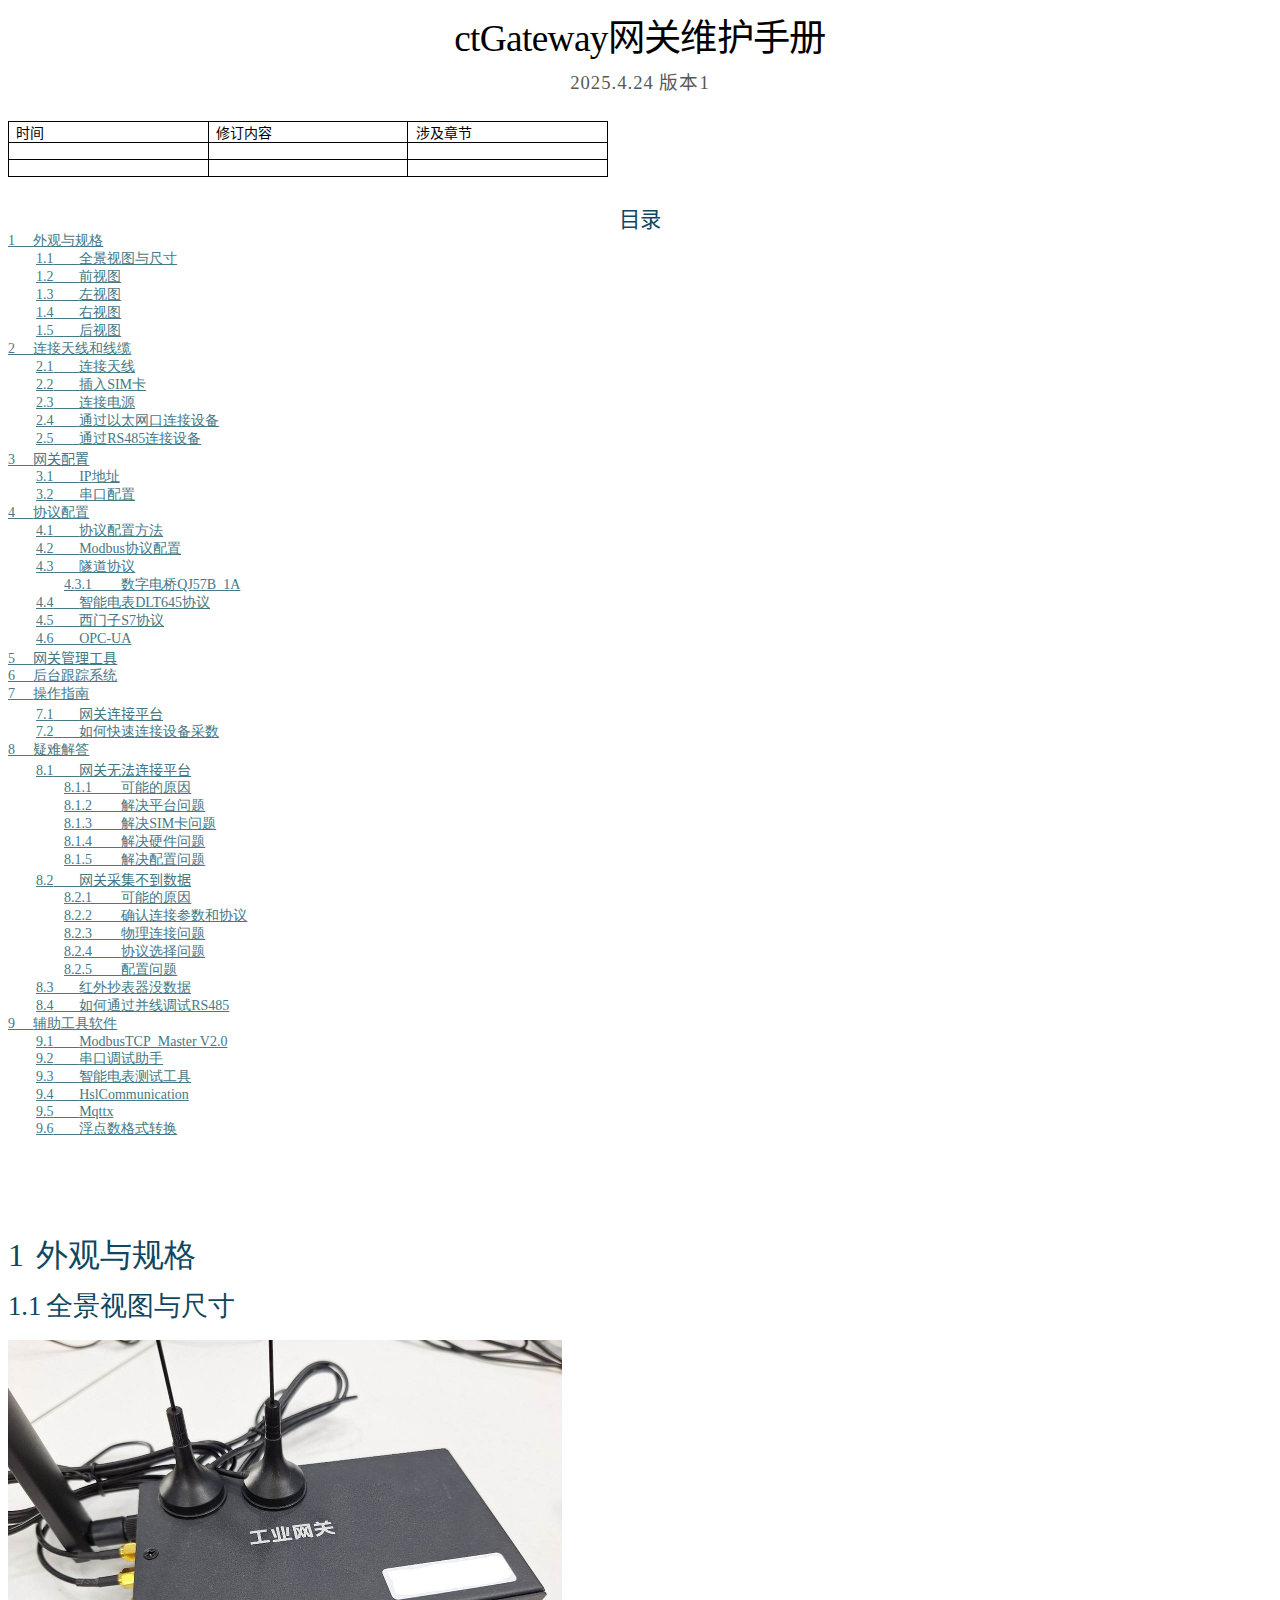
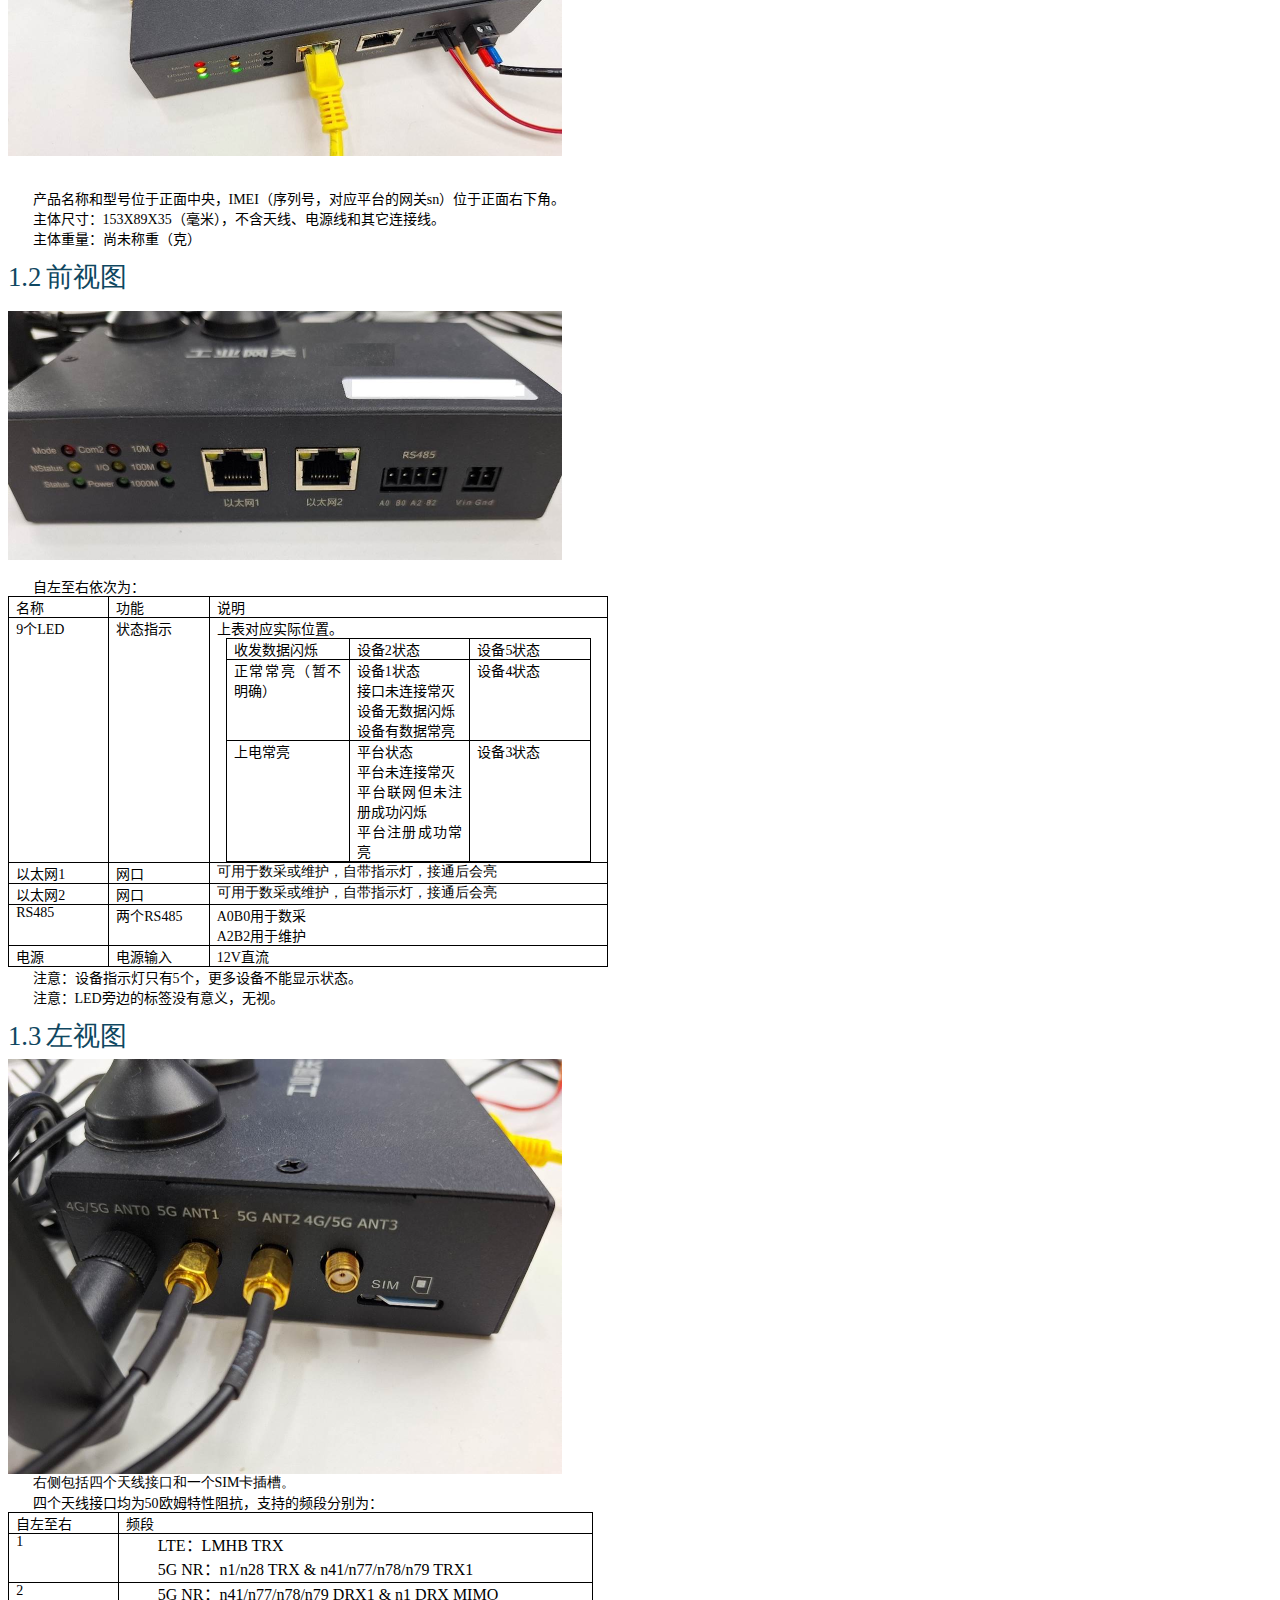
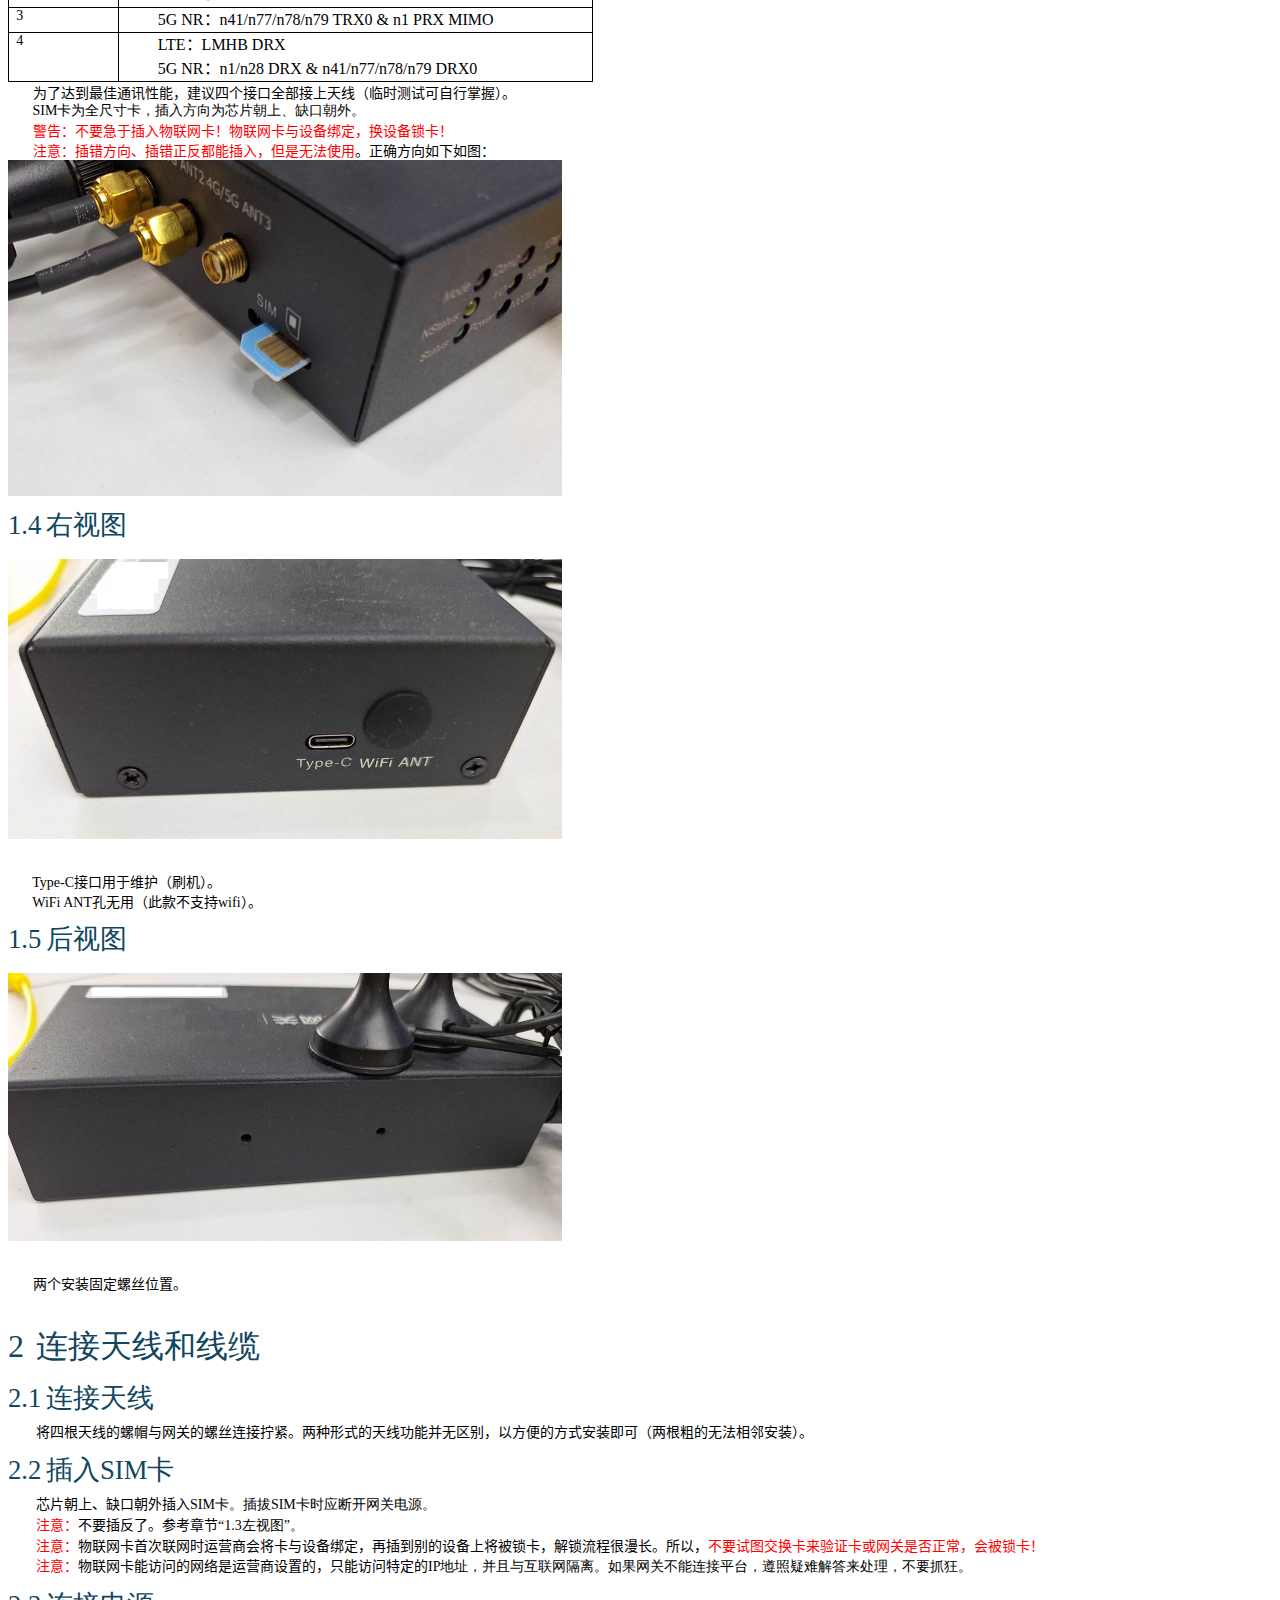
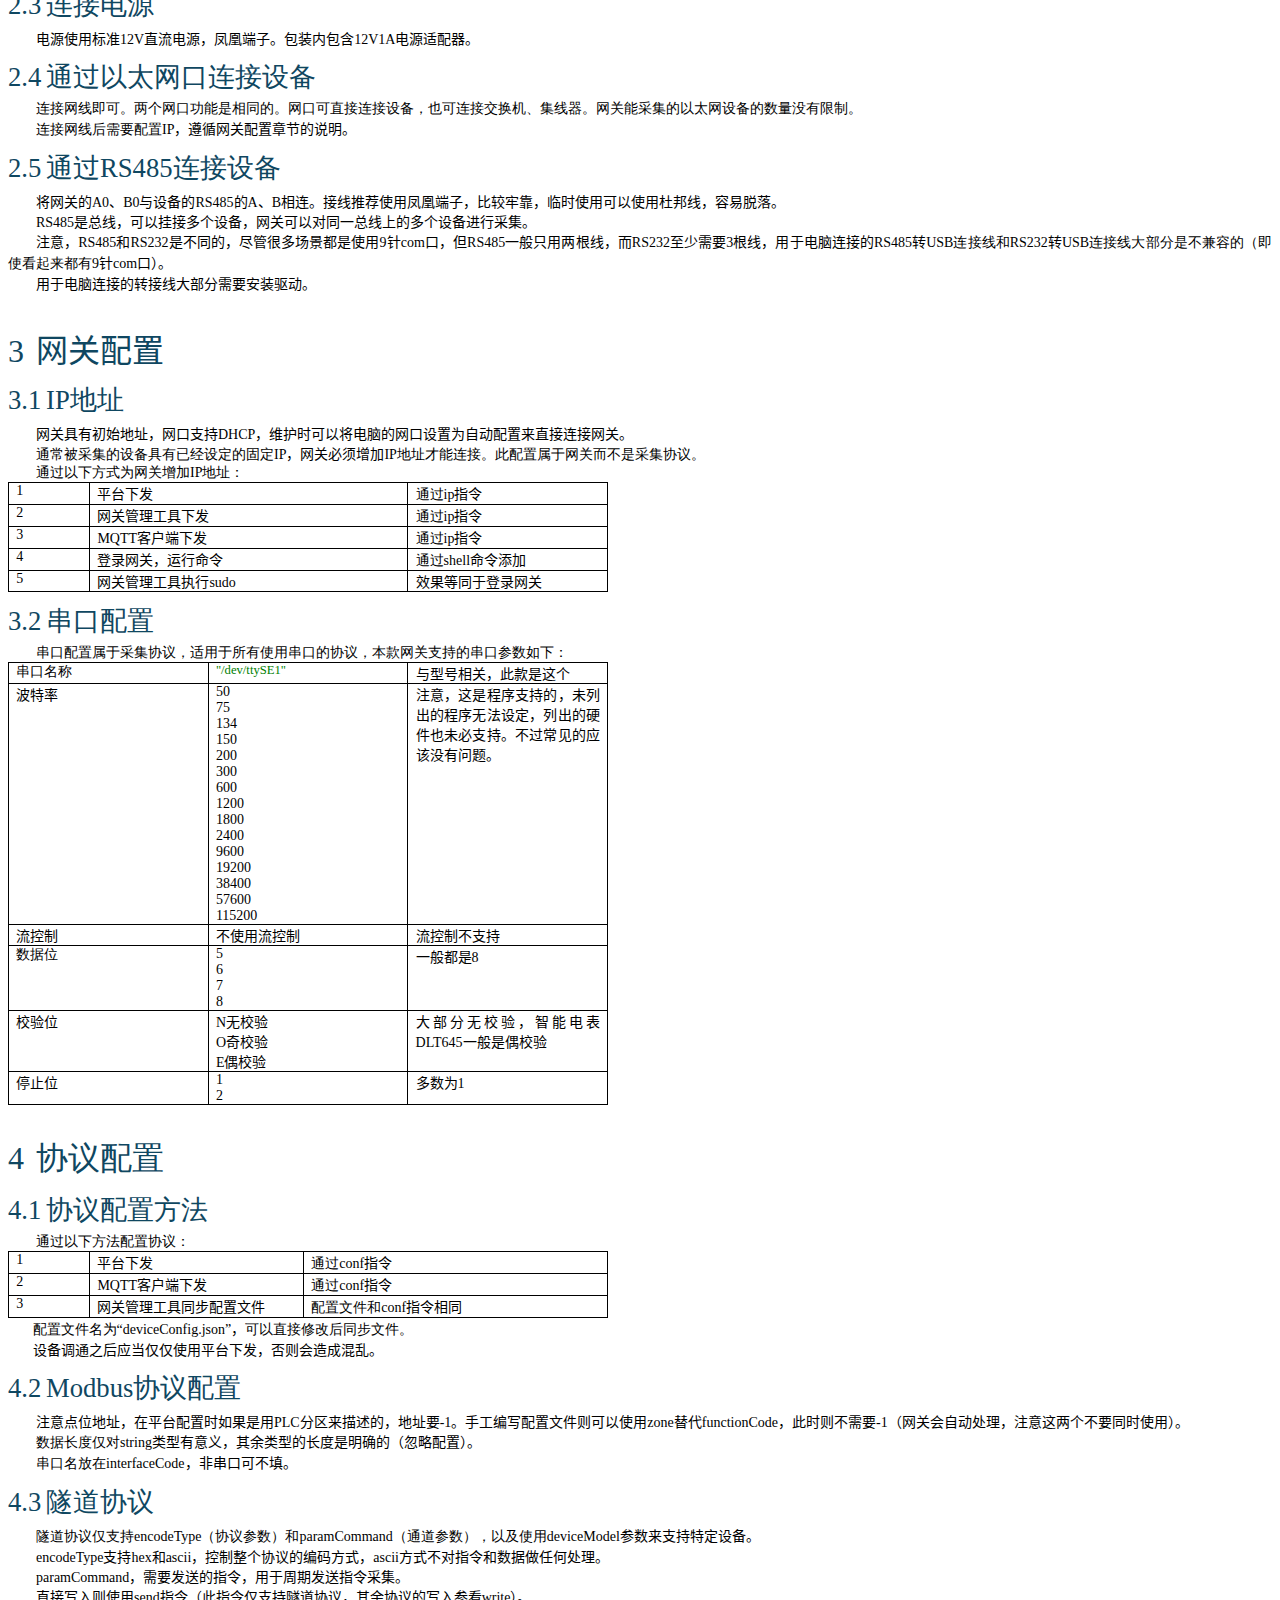
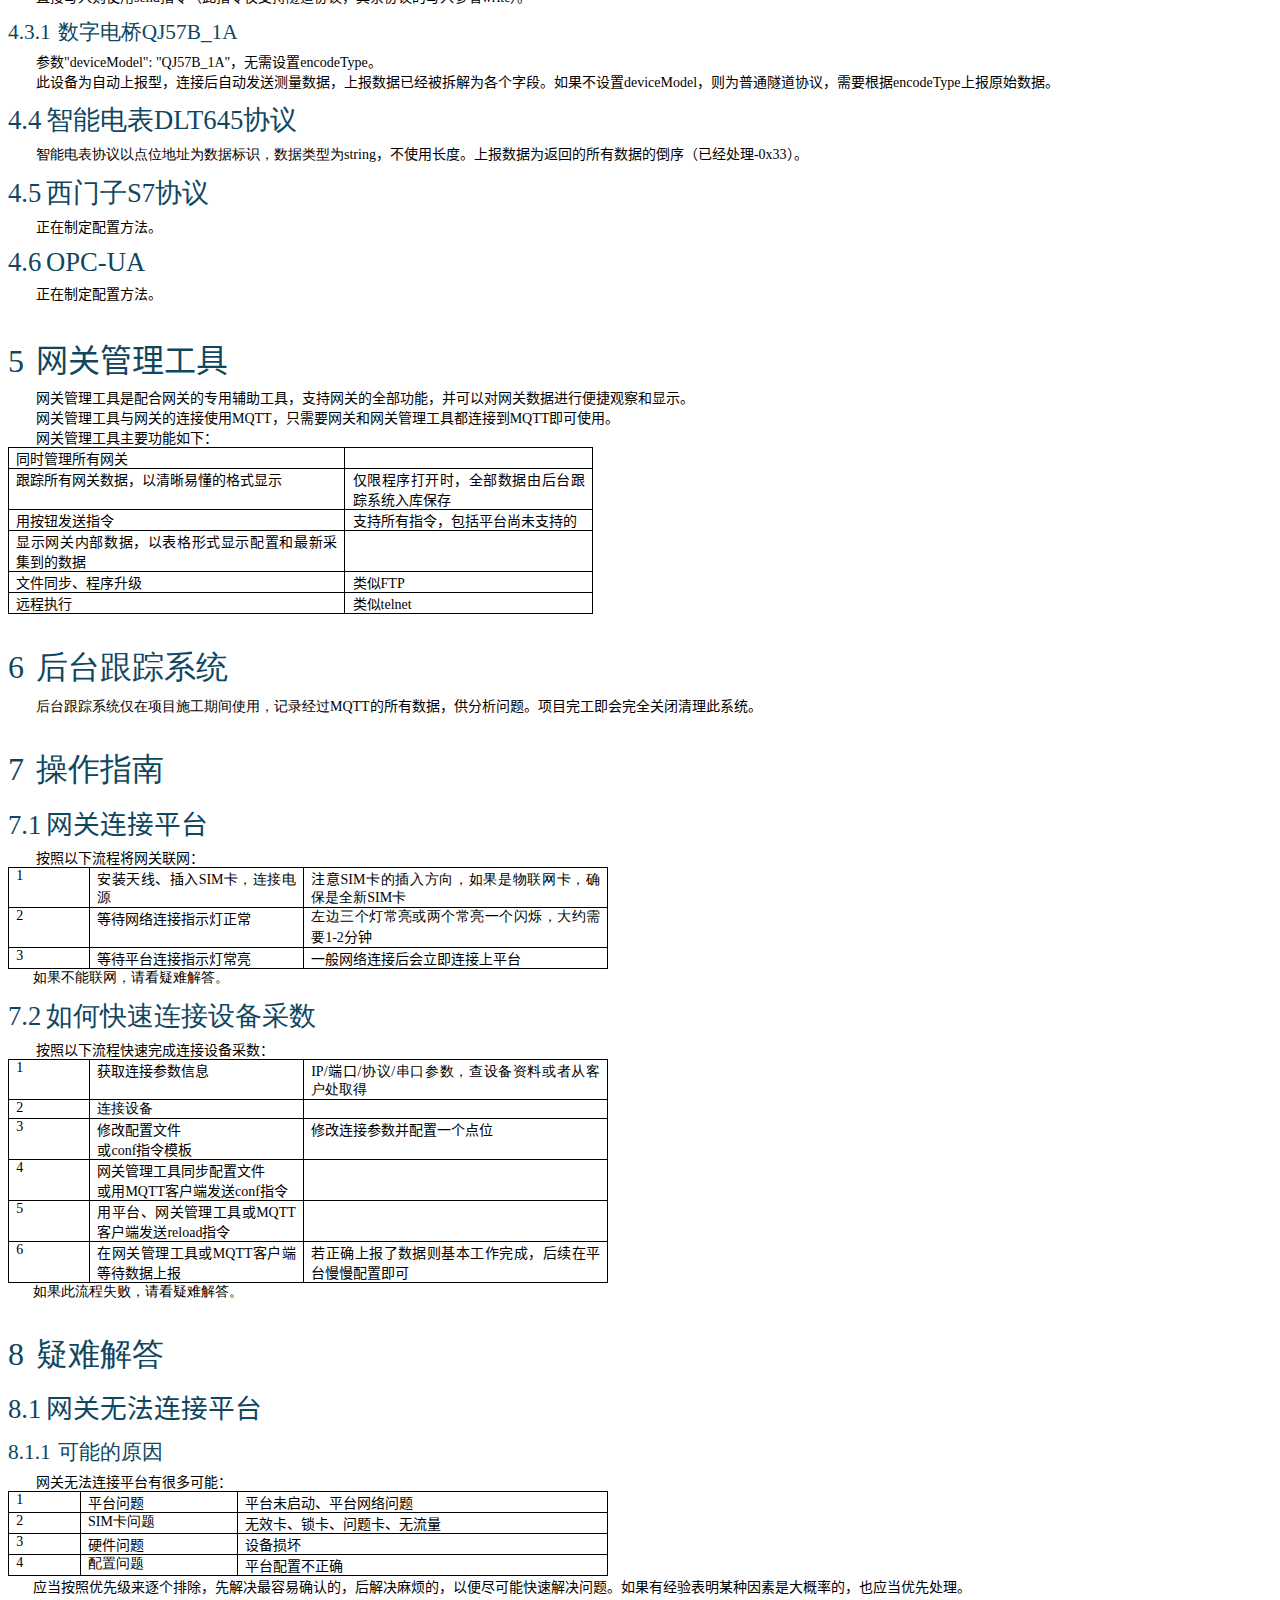
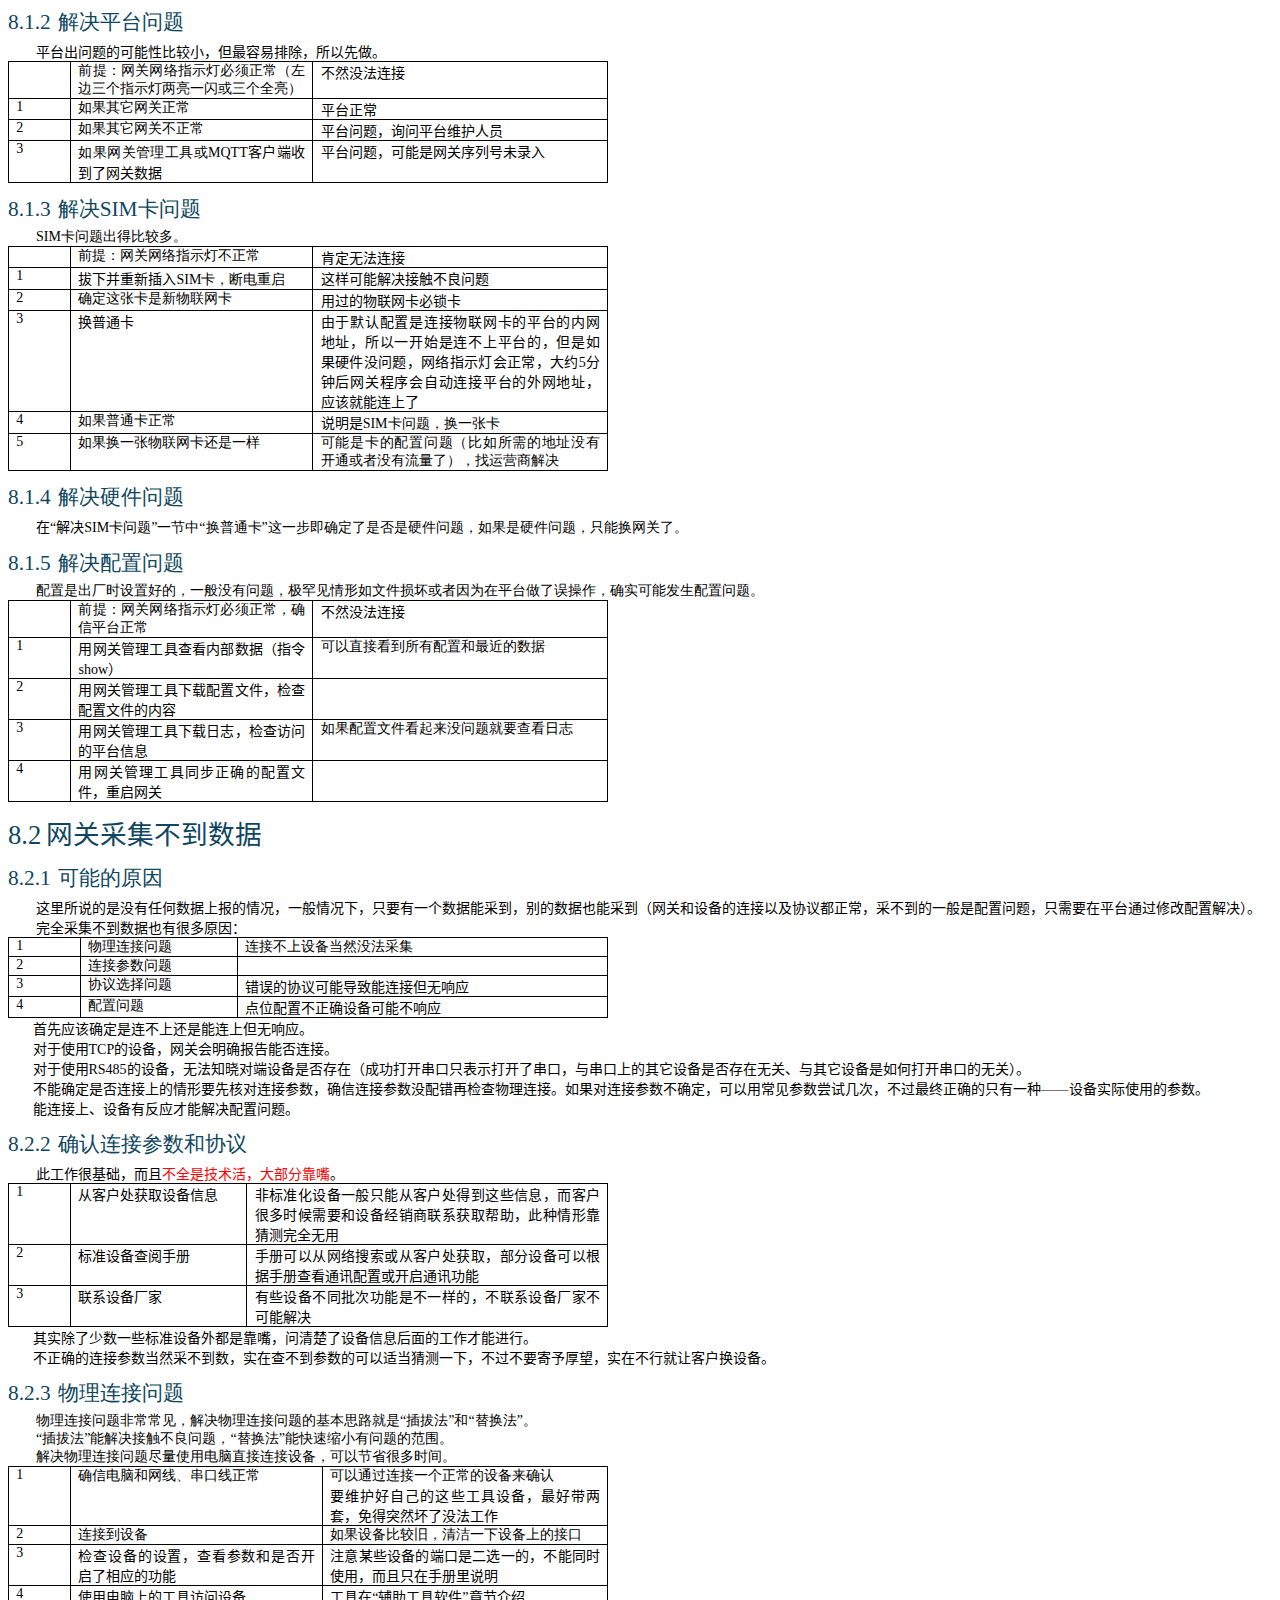
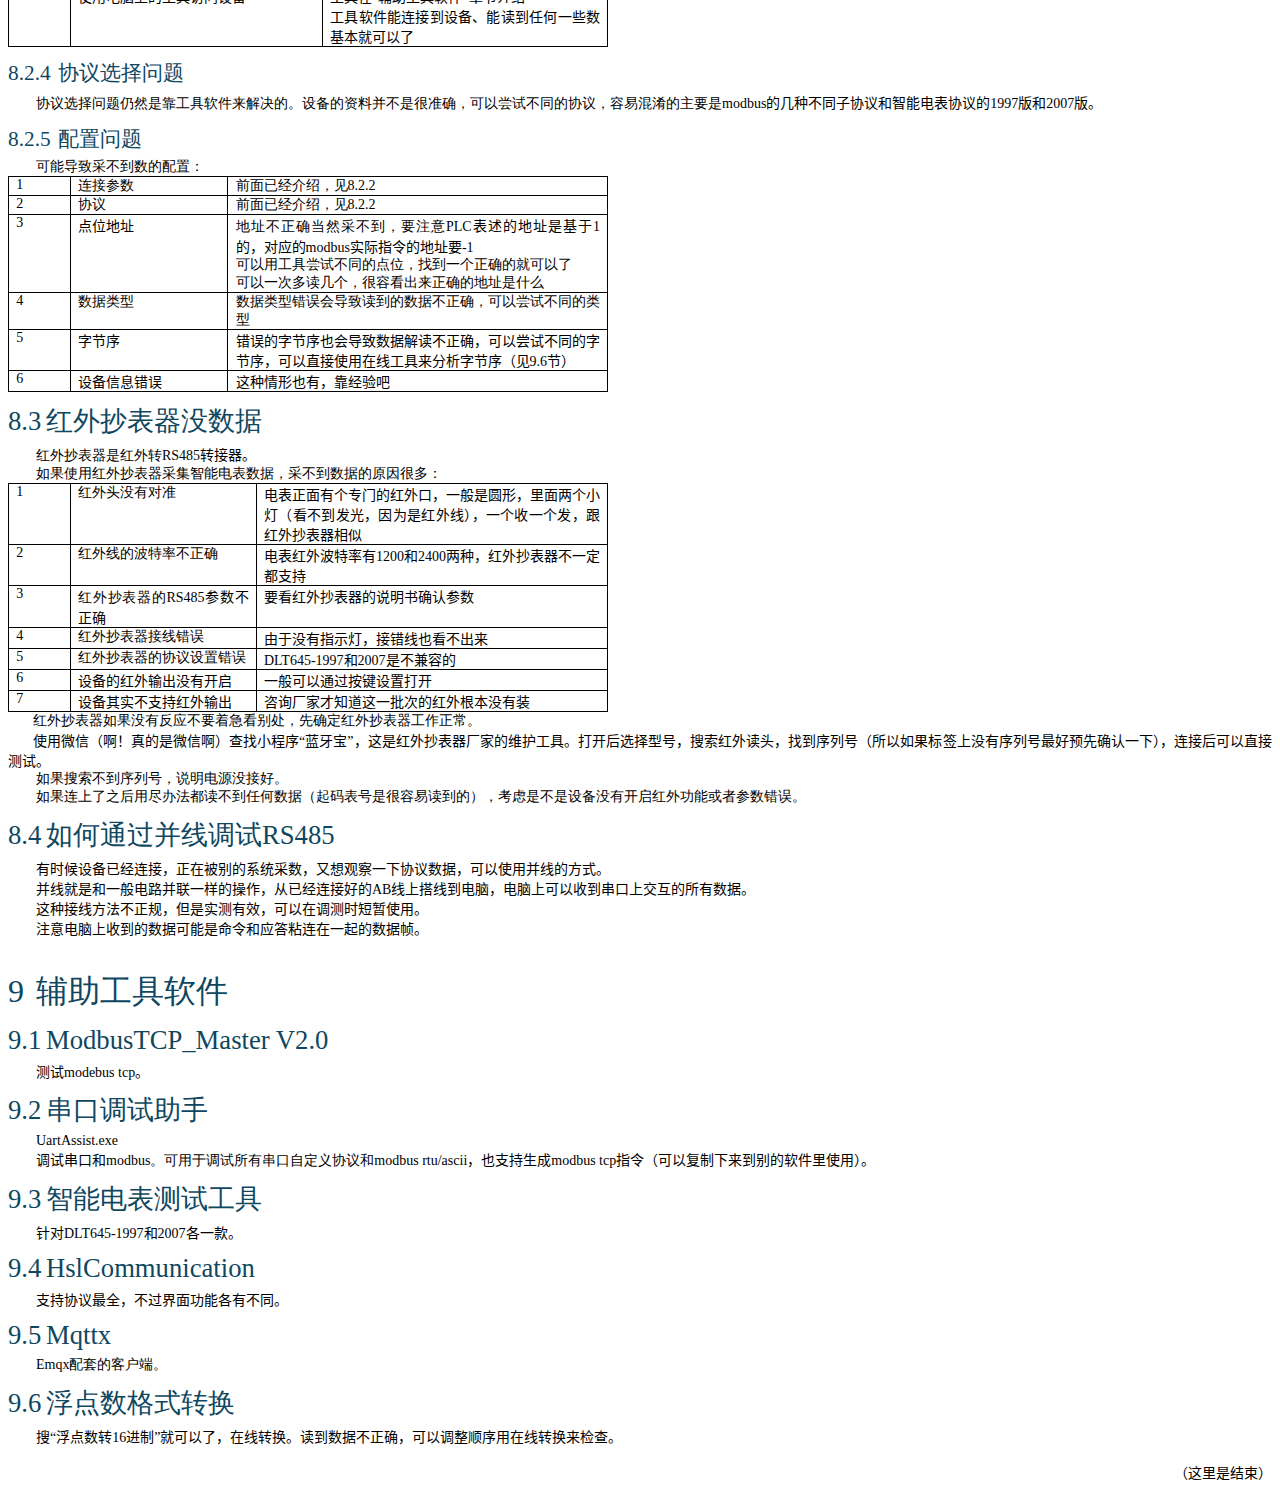
<file: doc/zh/ctGateway_MaintenanceManual.htm>
<html>

<head>
<meta http-equiv=Content-Type content="text/html; charset=gb2312">
<meta name=Generator content="Microsoft Word 15 (filtered)">
<style>
<!--
 /* Font Definitions */
 @font-face
	{font-family:Wingdings;
	panose-1:5 0 0 0 0 0 0 0 0 0;}
@font-face
	{font-family:����;
	panose-1:2 1 6 0 3 1 1 1 1 1;}
@font-face
	{font-family:"Cambria Math";
	panose-1:2 4 5 3 5 4 6 3 2 4;}
@font-face
	{font-family:����;
	panose-1:2 1 6 0 3 1 1 1 1 1;}
@font-face
	{font-family:"���� Light";
	panose-1:2 1 6 0 3 1 1 1 1 1;}
@font-face
	{font-family:������;
	panose-1:2 1 6 9 3 1 1 1 1 1;}
@font-face
	{font-family:"\@���� Light";}
@font-face
	{font-family:"\@����";
	panose-1:2 1 6 0 3 1 1 1 1 1;}
@font-face
	{font-family:"\@����";
	panose-1:2 1 6 0 3 1 1 1 1 1;}
@font-face
	{font-family:"\@������";}
 /* Style Definitions */
 p.MsoNormal, li.MsoNormal, div.MsoNormal
	{margin:0cm;
	text-align:justify;
	text-justify:inter-ideograph;
	font-size:10.5pt;
	font-family:����;}
h1
	{mso-style-link:"���� 1 �ַ�";
	margin-top:24.0pt;
	margin-right:0cm;
	margin-bottom:4.0pt;
	margin-left:21.6pt;
	text-align:justify;
	text-justify:inter-ideograph;
	text-indent:-21.6pt;
	page-break-after:avoid;
	font-size:24.0pt;
	font-family:"���� Light";
	color:#0F4761;
	font-weight:normal;}
h2
	{mso-style-link:"���� 2 �ַ�";
	margin-top:8.0pt;
	margin-right:0cm;
	margin-bottom:4.0pt;
	margin-left:28.8pt;
	text-align:justify;
	text-justify:inter-ideograph;
	text-indent:-28.8pt;
	page-break-after:avoid;
	font-size:20.0pt;
	font-family:"���� Light";
	color:#0F4761;
	font-weight:normal;}
h3
	{mso-style-link:"���� 3 �ַ�";
	margin-top:8.0pt;
	margin-right:0cm;
	margin-bottom:4.0pt;
	margin-left:36.0pt;
	text-align:justify;
	text-justify:inter-ideograph;
	text-indent:-36.0pt;
	page-break-after:avoid;
	font-size:16.0pt;
	font-family:"���� Light";
	color:#0F4761;
	font-weight:normal;}
h4
	{mso-style-link:"���� 4 �ַ�";
	margin-top:4.0pt;
	margin-right:0cm;
	margin-bottom:2.0pt;
	margin-left:43.2pt;
	text-align:justify;
	text-justify:inter-ideograph;
	text-indent:-43.2pt;
	page-break-after:avoid;
	font-size:14.0pt;
	font-family:����;
	color:#0F4761;
	font-weight:normal;}
h5
	{mso-style-link:"���� 5 �ַ�";
	margin-top:4.0pt;
	margin-right:0cm;
	margin-bottom:2.0pt;
	margin-left:50.4pt;
	text-align:justify;
	text-justify:inter-ideograph;
	text-indent:-50.4pt;
	page-break-after:avoid;
	font-size:12.0pt;
	font-family:����;
	color:#0F4761;
	font-weight:normal;}
h6
	{mso-style-link:"���� 6 �ַ�";
	margin-top:2.0pt;
	margin-right:0cm;
	margin-bottom:0cm;
	margin-left:57.6pt;
	text-align:justify;
	text-justify:inter-ideograph;
	text-indent:-57.6pt;
	page-break-after:avoid;
	font-size:10.5pt;
	font-family:����;
	color:#0F4761;
	font-weight:bold;}
p.MsoHeading7, li.MsoHeading7, div.MsoHeading7
	{mso-style-link:"���� 7 �ַ�";
	margin-top:2.0pt;
	margin-right:0cm;
	margin-bottom:0cm;
	margin-left:64.8pt;
	text-align:justify;
	text-justify:inter-ideograph;
	text-indent:-64.8pt;
	page-break-after:avoid;
	font-size:10.5pt;
	font-family:����;
	color:#595959;
	font-weight:bold;}
p.MsoHeading8, li.MsoHeading8, div.MsoHeading8
	{mso-style-link:"���� 8 �ַ�";
	margin-top:0cm;
	margin-right:0cm;
	margin-bottom:0cm;
	margin-left:72.0pt;
	text-align:justify;
	text-justify:inter-ideograph;
	text-indent:-72.0pt;
	page-break-after:avoid;
	font-size:10.5pt;
	font-family:����;
	color:#595959;}
p.MsoHeading9, li.MsoHeading9, div.MsoHeading9
	{mso-style-link:"���� 9 �ַ�";
	margin-top:0cm;
	margin-right:0cm;
	margin-bottom:0cm;
	margin-left:79.2pt;
	text-align:justify;
	text-justify:inter-ideograph;
	text-indent:-79.2pt;
	page-break-after:avoid;
	font-size:10.5pt;
	font-family:����;
	color:#595959;}
p.MsoToc1, li.MsoToc1, div.MsoToc1
	{margin:0cm;
	text-align:justify;
	text-justify:inter-ideograph;
	font-size:10.5pt;
	font-family:����;}
p.MsoToc2, li.MsoToc2, div.MsoToc2
	{margin-top:0cm;
	margin-right:0cm;
	margin-bottom:0cm;
	margin-left:21.0pt;
	text-align:justify;
	text-justify:inter-ideograph;
	font-size:10.5pt;
	font-family:����;}
p.MsoToc3, li.MsoToc3, div.MsoToc3
	{margin-top:0cm;
	margin-right:0cm;
	margin-bottom:0cm;
	margin-left:42.0pt;
	text-align:justify;
	text-justify:inter-ideograph;
	font-size:10.5pt;
	font-family:����;}
p.MsoHeader, li.MsoHeader, div.MsoHeader
	{mso-style-link:"ҳü �ַ�";
	margin:0cm;
	text-align:center;
	layout-grid-mode:char;
	font-size:9.0pt;
	font-family:����;}
p.MsoFooter, li.MsoFooter, div.MsoFooter
	{mso-style-link:"ҳ�� �ַ�";
	margin:0cm;
	layout-grid-mode:char;
	font-size:9.0pt;
	font-family:����;}
p.MsoTitle, li.MsoTitle, div.MsoTitle
	{mso-style-link:"���� �ַ�";
	margin-top:0cm;
	margin-right:0cm;
	margin-bottom:4.0pt;
	margin-left:0cm;
	text-align:center;
	font-size:28.0pt;
	font-family:"���� Light";
	letter-spacing:-.5pt;}
p.MsoTitleCxSpFirst, li.MsoTitleCxSpFirst, div.MsoTitleCxSpFirst
	{mso-style-link:"���� �ַ�";
	margin:0cm;
	text-align:center;
	font-size:28.0pt;
	font-family:"���� Light";
	letter-spacing:-.5pt;}
p.MsoTitleCxSpMiddle, li.MsoTitleCxSpMiddle, div.MsoTitleCxSpMiddle
	{mso-style-link:"���� �ַ�";
	margin:0cm;
	text-align:center;
	font-size:28.0pt;
	font-family:"���� Light";
	letter-spacing:-.5pt;}
p.MsoTitleCxSpLast, li.MsoTitleCxSpLast, div.MsoTitleCxSpLast
	{mso-style-link:"���� �ַ�";
	margin-top:0cm;
	margin-right:0cm;
	margin-bottom:4.0pt;
	margin-left:0cm;
	text-align:center;
	font-size:28.0pt;
	font-family:"���� Light";
	letter-spacing:-.5pt;}
p.MsoSubtitle, li.MsoSubtitle, div.MsoSubtitle
	{mso-style-link:"������ �ַ�";
	margin-top:0cm;
	margin-right:0cm;
	margin-bottom:8.0pt;
	margin-left:0cm;
	text-align:center;
	font-size:14.0pt;
	font-family:"���� Light";
	color:#595959;
	letter-spacing:.75pt;}
a:link, span.MsoHyperlink
	{color:#467886;
	text-decoration:underline;}
a:visited, span.MsoHyperlinkFollowed
	{color:#96607D;
	text-decoration:underline;}
p
	{margin-right:0cm;
	margin-left:0cm;
	font-size:12.0pt;
	font-family:����;}
p.MsoListParagraph, li.MsoListParagraph, div.MsoListParagraph
	{margin-top:0cm;
	margin-right:0cm;
	margin-bottom:0cm;
	margin-left:36.0pt;
	text-align:justify;
	text-justify:inter-ideograph;
	font-size:10.5pt;
	font-family:����;}
p.MsoListParagraphCxSpFirst, li.MsoListParagraphCxSpFirst, div.MsoListParagraphCxSpFirst
	{margin-top:0cm;
	margin-right:0cm;
	margin-bottom:0cm;
	margin-left:36.0pt;
	text-align:justify;
	text-justify:inter-ideograph;
	font-size:10.5pt;
	font-family:����;}
p.MsoListParagraphCxSpMiddle, li.MsoListParagraphCxSpMiddle, div.MsoListParagraphCxSpMiddle
	{margin-top:0cm;
	margin-right:0cm;
	margin-bottom:0cm;
	margin-left:36.0pt;
	text-align:justify;
	text-justify:inter-ideograph;
	font-size:10.5pt;
	font-family:����;}
p.MsoListParagraphCxSpLast, li.MsoListParagraphCxSpLast, div.MsoListParagraphCxSpLast
	{margin-top:0cm;
	margin-right:0cm;
	margin-bottom:0cm;
	margin-left:36.0pt;
	text-align:justify;
	text-justify:inter-ideograph;
	font-size:10.5pt;
	font-family:����;}
p.MsoQuote, li.MsoQuote, div.MsoQuote
	{mso-style-link:"���� �ַ�";
	margin-top:8.0pt;
	margin-right:0cm;
	margin-bottom:8.0pt;
	margin-left:0cm;
	text-align:center;
	font-size:10.5pt;
	font-family:����;
	color:#404040;
	font-style:italic;}
p.MsoIntenseQuote, li.MsoIntenseQuote, div.MsoIntenseQuote
	{mso-style-link:"�������� �ַ�";
	margin-top:18.0pt;
	margin-right:43.2pt;
	margin-bottom:18.0pt;
	margin-left:43.2pt;
	text-align:center;
	border:none;
	padding:0cm;
	font-size:10.5pt;
	font-family:����;
	color:#0F4761;
	font-style:italic;}
span.MsoIntenseEmphasis
	{color:#0F4761;
	font-style:italic;}
span.MsoIntenseReference
	{font-variant:small-caps;
	color:#0F4761;
	letter-spacing:.25pt;
	font-weight:bold;}
p.MsoTocHeading, li.MsoTocHeading, div.MsoTocHeading
	{margin-top:12.0pt;
	margin-right:0cm;
	margin-bottom:0cm;
	margin-left:0cm;
	line-height:107%;
	page-break-after:avoid;
	font-size:16.0pt;
	font-family:"���� Light";
	color:#0F4761;}
span.1
	{mso-style-name:"���� 1 �ַ�";
	mso-style-link:"���� 1";
	font-family:"���� Light";
	color:#0F4761;}
span.2
	{mso-style-name:"���� 2 �ַ�";
	mso-style-link:"���� 2";
	font-family:"���� Light";
	color:#0F4761;}
span.3
	{mso-style-name:"���� 3 �ַ�";
	mso-style-link:"���� 3";
	font-family:"���� Light";
	color:#0F4761;}
span.4
	{mso-style-name:"���� 4 �ַ�";
	mso-style-link:"���� 4";
	font-family:"Times New Roman",serif;
	color:#0F4761;}
span.5
	{mso-style-name:"���� 5 �ַ�";
	mso-style-link:"���� 5";
	font-family:"Times New Roman",serif;
	color:#0F4761;}
span.6
	{mso-style-name:"���� 6 �ַ�";
	mso-style-link:"���� 6";
	font-family:"Times New Roman",serif;
	color:#0F4761;
	font-weight:bold;}
span.7
	{mso-style-name:"���� 7 �ַ�";
	mso-style-link:"���� 7";
	font-family:"Times New Roman",serif;
	color:#595959;
	font-weight:bold;}
span.8
	{mso-style-name:"���� 8 �ַ�";
	mso-style-link:"���� 8";
	font-family:"Times New Roman",serif;
	color:#595959;}
span.9
	{mso-style-name:"���� 9 �ַ�";
	mso-style-link:"���� 9";
	font-family:"���� Light";
	color:#595959;}
span.a
	{mso-style-name:"���� �ַ�";
	mso-style-link:����;
	font-family:"���� Light";
	letter-spacing:-.5pt;}
span.a0
	{mso-style-name:"������ �ַ�";
	mso-style-link:������;
	font-family:"���� Light";
	color:#595959;
	letter-spacing:.75pt;}
span.a1
	{mso-style-name:"���� �ַ�";
	mso-style-link:����;
	color:#404040;
	font-style:italic;}
span.a2
	{mso-style-name:"�������� �ַ�";
	mso-style-link:��������;
	color:#0F4761;
	font-style:italic;}
span.a3
	{mso-style-name:"ҳü �ַ�";
	mso-style-link:ҳü;}
span.a4
	{mso-style-name:"ҳ�� �ַ�";
	mso-style-link:ҳ��;}
.MsoChpDefault
	{font-family:����;}
 /* Page Definitions */
 @page WordSection1
	{size:595.3pt 841.9pt;
	margin:72.0pt 90.0pt 72.0pt 90.0pt;
	layout-grid:15.6pt;}
div.WordSection1
	{page:WordSection1;}
 /* List Definitions */
 ol
	{margin-bottom:0cm;}
ul
	{margin-bottom:0cm;}
-->
</style>

</head>

<body lang=ZH-CN link="#467886" vlink="#96607D" style='word-wrap:break-word;
text-justify-trim:punctuation'>

<div class=WordSection1 style='layout-grid:15.6pt'>

<p class=MsoTitle><span lang=EN-US>ctGateway</span>����ά���ֲ�</p>

<p class=MsoSubtitle><span lang=EN-US>2025.4.24 </span>�汾<span lang=EN-US>1</span></p>

<p class=MsoNormal><span lang=EN-US>&nbsp;</span></p>

<table class=MsoTableGrid border=1 cellspacing=0 cellpadding=0
 style='border-collapse:collapse;border:none'>
 <tr>
  <td width=184 valign=top style='width:138.25pt;border:solid windowtext 1.0pt;
  padding:0cm 5.4pt 0cm 5.4pt'>
  <p class=MsoNormal>ʱ��</p>
  </td>
  <td width=184 valign=top style='width:138.25pt;border:solid windowtext 1.0pt;
  border-left:none;padding:0cm 5.4pt 0cm 5.4pt'>
  <p class=MsoNormal>�޶�����</p>
  </td>
  <td width=184 valign=top style='width:138.3pt;border:solid windowtext 1.0pt;
  border-left:none;padding:0cm 5.4pt 0cm 5.4pt'>
  <p class=MsoNormal>�漰�½�</p>
  </td>
 </tr>
 <tr>
  <td width=184 valign=top style='width:138.25pt;border:solid windowtext 1.0pt;
  border-top:none;padding:0cm 5.4pt 0cm 5.4pt'>
  <p class=MsoNormal><span lang=EN-US>&nbsp;</span></p>
  </td>
  <td width=184 valign=top style='width:138.25pt;border-top:none;border-left:
  none;border-bottom:solid windowtext 1.0pt;border-right:solid windowtext 1.0pt;
  padding:0cm 5.4pt 0cm 5.4pt'>
  <p class=MsoNormal><span lang=EN-US>&nbsp;</span></p>
  </td>
  <td width=184 valign=top style='width:138.3pt;border-top:none;border-left:
  none;border-bottom:solid windowtext 1.0pt;border-right:solid windowtext 1.0pt;
  padding:0cm 5.4pt 0cm 5.4pt'>
  <p class=MsoNormal><span lang=EN-US>&nbsp;</span></p>
  </td>
 </tr>
 <tr>
  <td width=184 valign=top style='width:138.25pt;border:solid windowtext 1.0pt;
  border-top:none;padding:0cm 5.4pt 0cm 5.4pt'>
  <p class=MsoNormal><span lang=EN-US>&nbsp;</span></p>
  </td>
  <td width=184 valign=top style='width:138.25pt;border-top:none;border-left:
  none;border-bottom:solid windowtext 1.0pt;border-right:solid windowtext 1.0pt;
  padding:0cm 5.4pt 0cm 5.4pt'>
  <p class=MsoNormal><span lang=EN-US>&nbsp;</span></p>
  </td>
  <td width=184 valign=top style='width:138.3pt;border-top:none;border-left:
  none;border-bottom:solid windowtext 1.0pt;border-right:solid windowtext 1.0pt;
  padding:0cm 5.4pt 0cm 5.4pt'>
  <p class=MsoNormal><span lang=EN-US>&nbsp;</span></p>
  </td>
 </tr>
</table>

<p class=MsoNormal><span lang=EN-US>&nbsp;</span></p>

<p class=MsoTocHeading align=center style='text-align:center'>Ŀ¼</p>

<p class=MsoToc1><span lang=EN-US><a href="#_Toc196386181">1<span
style='font-size:11.0pt;color:windowtext;text-decoration:none'>&nbsp;&nbsp;&nbsp;&nbsp; </span><span
lang=EN-US><span lang=EN-US>�������</span></span><span style='color:windowtext;
display:none;text-decoration:none'>... </span><span
style='color:windowtext;display:none;text-decoration:none'>3</span></a></span></p>

<p class=MsoToc2><span lang=EN-US><a href="#_Toc196386182">1.1<span
style='font-size:11.0pt;color:windowtext;text-decoration:none'>&nbsp;&nbsp;&nbsp;&nbsp;&nbsp;&nbsp; </span><span
lang=EN-US><span lang=EN-US>ȫ����ͼ��ߴ�</span></span><span style='color:windowtext;
display:none;text-decoration:none'>... </span><span
style='color:windowtext;display:none;text-decoration:none'>3</span></a></span></p>

<p class=MsoToc2><span lang=EN-US><a href="#_Toc196386183">1.2<span
style='font-size:11.0pt;color:windowtext;text-decoration:none'>&nbsp;&nbsp;&nbsp;&nbsp;&nbsp;&nbsp; </span><span
lang=EN-US><span lang=EN-US>ǰ��ͼ</span></span><span style='color:windowtext;
display:none;text-decoration:none'>... </span><span
style='color:windowtext;display:none;text-decoration:none'>4</span></a></span></p>

<p class=MsoToc2><span lang=EN-US><a href="#_Toc196386184">1.3<span
style='font-size:11.0pt;color:windowtext;text-decoration:none'>&nbsp;&nbsp;&nbsp;&nbsp;&nbsp;&nbsp; </span><span
lang=EN-US><span lang=EN-US>����ͼ</span></span><span style='color:windowtext;
display:none;text-decoration:none'>... </span><span
style='color:windowtext;display:none;text-decoration:none'>5</span></a></span></p>

<p class=MsoToc2><span lang=EN-US><a href="#_Toc196386185">1.4<span
style='font-size:11.0pt;color:windowtext;text-decoration:none'>&nbsp;&nbsp;&nbsp;&nbsp;&nbsp;&nbsp; </span><span
lang=EN-US><span lang=EN-US>����ͼ</span></span><span style='color:windowtext;
display:none;text-decoration:none'>... </span><span
style='color:windowtext;display:none;text-decoration:none'>6</span></a></span></p>

<p class=MsoToc2><span lang=EN-US><a href="#_Toc196386186">1.5<span
style='font-size:11.0pt;color:windowtext;text-decoration:none'>&nbsp;&nbsp;&nbsp;&nbsp;&nbsp;&nbsp; </span><span
lang=EN-US><span lang=EN-US>����ͼ</span></span><span style='color:windowtext;
display:none;text-decoration:none'>... </span><span
style='color:windowtext;display:none;text-decoration:none'>7</span></a></span></p>

<p class=MsoToc1><span lang=EN-US><a href="#_Toc196386187">2<span
style='font-size:11.0pt;color:windowtext;text-decoration:none'>&nbsp;&nbsp;&nbsp;&nbsp; </span><span
lang=EN-US><span lang=EN-US>�������ߺ�����</span></span><span style='color:windowtext;
display:none;text-decoration:none'>... </span><span
style='color:windowtext;display:none;text-decoration:none'>7</span></a></span></p>

<p class=MsoToc2><span lang=EN-US><a href="#_Toc196386188">2.1<span
style='font-size:11.0pt;color:windowtext;text-decoration:none'>&nbsp;&nbsp;&nbsp;&nbsp;&nbsp;&nbsp; </span><span
lang=EN-US><span lang=EN-US>��������</span></span><span style='color:windowtext;
display:none;text-decoration:none'>... </span><span
style='color:windowtext;display:none;text-decoration:none'>7</span></a></span></p>

<p class=MsoToc2><span lang=EN-US><a href="#_Toc196386189">2.2<span
style='font-size:11.0pt;color:windowtext;text-decoration:none'>&nbsp;&nbsp;&nbsp;&nbsp;&nbsp;&nbsp; </span><span
lang=EN-US><span lang=EN-US>����SIM</span></span><span lang=EN-US><span
lang=EN-US>��</span></span><span style='color:windowtext;display:none;
text-decoration:none'>... </span><span
style='color:windowtext;display:none;text-decoration:none'>7</span></a></span></p>

<p class=MsoToc2><span lang=EN-US><a href="#_Toc196386190">2.3<span
style='font-size:11.0pt;color:windowtext;text-decoration:none'>&nbsp;&nbsp;&nbsp;&nbsp;&nbsp;&nbsp; </span><span
lang=EN-US><span lang=EN-US>���ӵ�Դ</span></span><span style='color:windowtext;
display:none;text-decoration:none'>... </span><span
style='color:windowtext;display:none;text-decoration:none'>7</span></a></span></p>

<p class=MsoToc2><span lang=EN-US><a href="#_Toc196386191">2.4<span
style='font-size:11.0pt;color:windowtext;text-decoration:none'>&nbsp;&nbsp;&nbsp;&nbsp;&nbsp;&nbsp; </span><span
lang=EN-US><span lang=EN-US>ͨ����̫���������豸</span></span><span style='color:windowtext;
display:none;text-decoration:none'>... </span><span
style='color:windowtext;display:none;text-decoration:none'>7</span></a></span></p>

<p class=MsoToc2><span lang=EN-US><a href="#_Toc196386192">2.5<span
style='font-size:11.0pt;color:windowtext;text-decoration:none'>&nbsp;&nbsp;&nbsp;&nbsp;&nbsp;&nbsp; </span><span
lang=EN-US><span lang=EN-US>ͨ��RS485</span></span><span lang=EN-US><span
lang=EN-US>�����豸</span></span><span style='color:windowtext;display:none;
text-decoration:none'>... </span><span
style='color:windowtext;display:none;text-decoration:none'>8</span></a></span></p>

<p class=MsoToc1><span lang=EN-US><a href="#_Toc196386193">3<span
style='font-size:11.0pt;color:windowtext;text-decoration:none'>&nbsp;&nbsp;&nbsp;&nbsp; </span><span
lang=EN-US><span lang=EN-US>��������</span></span><span style='color:windowtext;
display:none;text-decoration:none'>... </span><span
style='color:windowtext;display:none;text-decoration:none'>8</span></a></span></p>

<p class=MsoToc2><span lang=EN-US><a href="#_Toc196386194">3.1<span
style='font-size:11.0pt;color:windowtext;text-decoration:none'>&nbsp;&nbsp;&nbsp;&nbsp;&nbsp;&nbsp; </span>IP<span
lang=EN-US><span lang=EN-US>��ַ</span></span><span style='color:windowtext;
display:none;text-decoration:none'>... </span><span
style='color:windowtext;display:none;text-decoration:none'>8</span></a></span></p>

<p class=MsoToc2><span lang=EN-US><a href="#_Toc196386195">3.2<span
style='font-size:11.0pt;color:windowtext;text-decoration:none'>&nbsp;&nbsp;&nbsp;&nbsp;&nbsp;&nbsp; </span><span
lang=EN-US><span lang=EN-US>��������</span></span><span style='color:windowtext;
display:none;text-decoration:none'>... </span><span
style='color:windowtext;display:none;text-decoration:none'>8</span></a></span></p>

<p class=MsoToc1><span lang=EN-US><a href="#_Toc196386196">4<span
style='font-size:11.0pt;color:windowtext;text-decoration:none'>&nbsp;&nbsp;&nbsp;&nbsp; </span><span
lang=EN-US><span lang=EN-US>Э������</span></span><span style='color:windowtext;
display:none;text-decoration:none'>... </span><span
style='color:windowtext;display:none;text-decoration:none'>9</span></a></span></p>

<p class=MsoToc2><span lang=EN-US><a href="#_Toc196386197">4.1<span
style='font-size:11.0pt;color:windowtext;text-decoration:none'>&nbsp;&nbsp;&nbsp;&nbsp;&nbsp;&nbsp; </span><span
lang=EN-US><span lang=EN-US>Э�����÷���</span></span><span style='color:windowtext;
display:none;text-decoration:none'>... </span><span
style='color:windowtext;display:none;text-decoration:none'>9</span></a></span></p>

<p class=MsoToc2><span lang=EN-US><a href="#_Toc196386198">4.2<span
style='font-size:11.0pt;color:windowtext;text-decoration:none'>&nbsp;&nbsp;&nbsp;&nbsp;&nbsp;&nbsp; </span>Modbus<span
lang=EN-US><span lang=EN-US>Э������</span></span><span style='color:windowtext;
display:none;text-decoration:none'>... </span><span
style='color:windowtext;display:none;text-decoration:none'>9</span></a></span></p>

<p class=MsoToc2><span lang=EN-US><a href="#_Toc196386199">4.3<span
style='font-size:11.0pt;color:windowtext;text-decoration:none'>&nbsp;&nbsp;&nbsp;&nbsp;&nbsp;&nbsp; </span><span
lang=EN-US><span lang=EN-US>����Э��</span></span><span style='color:windowtext;
display:none;text-decoration:none'>... </span><span
style='color:windowtext;display:none;text-decoration:none'>10</span></a></span></p>

<p class=MsoToc3><span lang=EN-US><a href="#_Toc196386200">4.3.1<span
style='font-size:11.0pt;color:windowtext;text-decoration:none'>&nbsp;&nbsp;&nbsp;&nbsp;&nbsp;&nbsp;&nbsp; </span><span
lang=EN-US><span lang=EN-US>���ֵ���QJ57B_1A</span></span><span style='color:windowtext;
display:none;text-decoration:none'>.. </span><span
style='color:windowtext;display:none;text-decoration:none'>10</span></a></span></p>

<p class=MsoToc2><span lang=EN-US><a href="#_Toc196386201">4.4<span
style='font-size:11.0pt;color:windowtext;text-decoration:none'>&nbsp;&nbsp;&nbsp;&nbsp;&nbsp;&nbsp; </span><span
lang=EN-US><span lang=EN-US>���ܵ��DLT645</span></span><span lang=EN-US><span
lang=EN-US>Э��</span></span><span style='color:windowtext;display:none;
text-decoration:none'>... </span><span
style='color:windowtext;display:none;text-decoration:none'>10</span></a></span></p>

<p class=MsoToc2><span lang=EN-US><a href="#_Toc196386202">4.5<span
style='font-size:11.0pt;color:windowtext;text-decoration:none'>&nbsp;&nbsp;&nbsp;&nbsp;&nbsp;&nbsp; </span><span
lang=EN-US><span lang=EN-US>������S7</span></span><span lang=EN-US><span
lang=EN-US>Э��</span></span><span style='color:windowtext;display:none;
text-decoration:none'>... </span><span
style='color:windowtext;display:none;text-decoration:none'>10</span></a></span></p>

<p class=MsoToc2><span lang=EN-US><a href="#_Toc196386203">4.6<span
style='font-size:11.0pt;color:windowtext;text-decoration:none'>&nbsp;&nbsp;&nbsp;&nbsp;&nbsp;&nbsp; </span>OPC-UA<span
style='color:windowtext;display:none;text-decoration:none'>.. </span><span
style='color:windowtext;display:none;text-decoration:none'>10</span></a></span></p>

<p class=MsoToc1><span lang=EN-US><a href="#_Toc196386204">5<span
style='font-size:11.0pt;color:windowtext;text-decoration:none'>&nbsp;&nbsp;&nbsp;&nbsp; </span><span
lang=EN-US><span lang=EN-US>���ع�������</span></span><span style='color:windowtext;
display:none;text-decoration:none'>... </span><span
style='color:windowtext;display:none;text-decoration:none'>10</span></a></span></p>

<p class=MsoToc1><span lang=EN-US><a href="#_Toc196386205">6<span
style='font-size:11.0pt;color:windowtext;text-decoration:none'>&nbsp;&nbsp;&nbsp;&nbsp; </span><span
lang=EN-US><span lang=EN-US>��̨����ϵͳ</span></span><span style='color:windowtext;
display:none;text-decoration:none'>... </span><span
style='color:windowtext;display:none;text-decoration:none'>11</span></a></span></p>

<p class=MsoToc1><span lang=EN-US><a href="#_Toc196386206">7<span
style='font-size:11.0pt;color:windowtext;text-decoration:none'>&nbsp;&nbsp;&nbsp;&nbsp; </span><span
lang=EN-US><span lang=EN-US>����ָ��</span></span><span style='color:windowtext;
display:none;text-decoration:none'>... </span><span
style='color:windowtext;display:none;text-decoration:none'>11</span></a></span></p>

<p class=MsoToc2><span lang=EN-US><a href="#_Toc196386207">7.1<span
style='font-size:11.0pt;color:windowtext;text-decoration:none'>&nbsp;&nbsp;&nbsp;&nbsp;&nbsp;&nbsp; </span><span
lang=EN-US><span lang=EN-US>��������ƽ̨</span></span><span style='color:windowtext;
display:none;text-decoration:none'>... </span><span
style='color:windowtext;display:none;text-decoration:none'>11</span></a></span></p>

<p class=MsoToc2><span lang=EN-US><a href="#_Toc196386208">7.2<span
style='font-size:11.0pt;color:windowtext;text-decoration:none'>&nbsp;&nbsp;&nbsp;&nbsp;&nbsp;&nbsp; </span><span
lang=EN-US><span lang=EN-US>��ο��������豸����</span></span><span style='color:windowtext;
display:none;text-decoration:none'>... </span><span
style='color:windowtext;display:none;text-decoration:none'>11</span></a></span></p>

<p class=MsoToc1><span lang=EN-US><a href="#_Toc196386209">8<span
style='font-size:11.0pt;color:windowtext;text-decoration:none'>&nbsp;&nbsp;&nbsp;&nbsp; </span><span
lang=EN-US><span lang=EN-US>���ѽ��</span></span><span style='color:windowtext;
display:none;text-decoration:none'>... </span><span
style='color:windowtext;display:none;text-decoration:none'>12</span></a></span></p>

<p class=MsoToc2><span lang=EN-US><a href="#_Toc196386210">8.1<span
style='font-size:11.0pt;color:windowtext;text-decoration:none'>&nbsp;&nbsp;&nbsp;&nbsp;&nbsp;&nbsp; </span><span
lang=EN-US><span lang=EN-US>�����޷�����ƽ̨</span></span><span style='color:windowtext;
display:none;text-decoration:none'>... </span><span
style='color:windowtext;display:none;text-decoration:none'>12</span></a></span></p>

<p class=MsoToc3><span lang=EN-US><a href="#_Toc196386211">8.1.1<span
style='font-size:11.0pt;color:windowtext;text-decoration:none'>&nbsp;&nbsp;&nbsp;&nbsp;&nbsp;&nbsp;&nbsp; </span><span
lang=EN-US><span lang=EN-US>���ܵ�ԭ��</span></span><span style='color:windowtext;
display:none;text-decoration:none'>... </span><span
style='color:windowtext;display:none;text-decoration:none'>12</span></a></span></p>

<p class=MsoToc3><span lang=EN-US><a href="#_Toc196386212">8.1.2<span
style='font-size:11.0pt;color:windowtext;text-decoration:none'>&nbsp;&nbsp;&nbsp;&nbsp;&nbsp;&nbsp;&nbsp; </span><span
lang=EN-US><span lang=EN-US>���ƽ̨����</span></span><span style='color:windowtext;
display:none;text-decoration:none'>... </span><span
style='color:windowtext;display:none;text-decoration:none'>12</span></a></span></p>

<p class=MsoToc3><span lang=EN-US><a href="#_Toc196386213">8.1.3<span
style='font-size:11.0pt;color:windowtext;text-decoration:none'>&nbsp;&nbsp;&nbsp;&nbsp;&nbsp;&nbsp;&nbsp; </span><span
lang=EN-US><span lang=EN-US>���SIM</span></span><span lang=EN-US><span
lang=EN-US>������</span></span><span style='color:windowtext;display:none;
text-decoration:none'>... </span><span
style='color:windowtext;display:none;text-decoration:none'>12</span></a></span></p>

<p class=MsoToc3><span lang=EN-US><a href="#_Toc196386214">8.1.4<span
style='font-size:11.0pt;color:windowtext;text-decoration:none'>&nbsp;&nbsp;&nbsp;&nbsp;&nbsp;&nbsp;&nbsp; </span><span
lang=EN-US><span lang=EN-US>���Ӳ������</span></span><span style='color:windowtext;
display:none;text-decoration:none'>... </span><span
style='color:windowtext;display:none;text-decoration:none'>13</span></a></span></p>

<p class=MsoToc3><span lang=EN-US><a href="#_Toc196386215">8.1.5<span
style='font-size:11.0pt;color:windowtext;text-decoration:none'>&nbsp;&nbsp;&nbsp;&nbsp;&nbsp;&nbsp;&nbsp; </span><span
lang=EN-US><span lang=EN-US>�����������</span></span><span style='color:windowtext;
display:none;text-decoration:none'>... </span><span
style='color:windowtext;display:none;text-decoration:none'>13</span></a></span></p>

<p class=MsoToc2><span lang=EN-US><a href="#_Toc196386216">8.2<span
style='font-size:11.0pt;color:windowtext;text-decoration:none'>&nbsp;&nbsp;&nbsp;&nbsp;&nbsp;&nbsp; </span><span
lang=EN-US><span lang=EN-US>���زɼ���������</span></span><span style='color:windowtext;
display:none;text-decoration:none'>... </span><span
style='color:windowtext;display:none;text-decoration:none'>13</span></a></span></p>

<p class=MsoToc3><span lang=EN-US><a href="#_Toc196386217">8.2.1<span
style='font-size:11.0pt;color:windowtext;text-decoration:none'>&nbsp;&nbsp;&nbsp;&nbsp;&nbsp;&nbsp;&nbsp; </span><span
lang=EN-US><span lang=EN-US>���ܵ�ԭ��</span></span><span style='color:windowtext;
display:none;text-decoration:none'>... </span><span
style='color:windowtext;display:none;text-decoration:none'>13</span></a></span></p>

<p class=MsoToc3><span lang=EN-US><a href="#_Toc196386218">8.2.2<span
style='font-size:11.0pt;color:windowtext;text-decoration:none'>&nbsp;&nbsp;&nbsp;&nbsp;&nbsp;&nbsp;&nbsp; </span><span
lang=EN-US><span lang=EN-US>ȷ�����Ӳ�����Э��</span></span><span style='color:windowtext;
display:none;text-decoration:none'>... </span><span
style='color:windowtext;display:none;text-decoration:none'>13</span></a></span></p>

<p class=MsoToc3><span lang=EN-US><a href="#_Toc196386219">8.2.3<span
style='font-size:11.0pt;color:windowtext;text-decoration:none'>&nbsp;&nbsp;&nbsp;&nbsp;&nbsp;&nbsp;&nbsp; </span><span
lang=EN-US><span lang=EN-US>������������</span></span><span style='color:windowtext;
display:none;text-decoration:none'>... </span><span
style='color:windowtext;display:none;text-decoration:none'>14</span></a></span></p>

<p class=MsoToc3><span lang=EN-US><a href="#_Toc196386220">8.2.4<span
style='font-size:11.0pt;color:windowtext;text-decoration:none'>&nbsp;&nbsp;&nbsp;&nbsp;&nbsp;&nbsp;&nbsp; </span><span
lang=EN-US><span lang=EN-US>Э��ѡ������</span></span><span style='color:windowtext;
display:none;text-decoration:none'>... </span><span
style='color:windowtext;display:none;text-decoration:none'>14</span></a></span></p>

<p class=MsoToc3><span lang=EN-US><a href="#_Toc196386221">8.2.5<span
style='font-size:11.0pt;color:windowtext;text-decoration:none'>&nbsp;&nbsp;&nbsp;&nbsp;&nbsp;&nbsp;&nbsp; </span><span
lang=EN-US><span lang=EN-US>��������</span></span><span style='color:windowtext;
display:none;text-decoration:none'>... </span><span
style='color:windowtext;display:none;text-decoration:none'>14</span></a></span></p>

<p class=MsoToc2><span lang=EN-US><a href="#_Toc196386222">8.3<span
style='font-size:11.0pt;color:windowtext;text-decoration:none'>&nbsp;&nbsp;&nbsp;&nbsp;&nbsp;&nbsp; </span><span
lang=EN-US><span lang=EN-US>���Ⳮ����û����</span></span><span style='color:windowtext;
display:none;text-decoration:none'>... </span><span
style='color:windowtext;display:none;text-decoration:none'>15</span></a></span></p>

<p class=MsoToc2><span lang=EN-US><a href="#_Toc196386223">8.4<span
style='font-size:11.0pt;color:windowtext;text-decoration:none'>&nbsp;&nbsp;&nbsp;&nbsp;&nbsp;&nbsp; </span><span
lang=EN-US><span lang=EN-US>���ͨ�����ߵ���RS485</span></span><span style='color:windowtext;
display:none;text-decoration:none'>. </span><span
style='color:windowtext;display:none;text-decoration:none'>15</span></a></span></p>

<p class=MsoToc1><span lang=EN-US><a href="#_Toc196386224">9<span
style='font-size:11.0pt;color:windowtext;text-decoration:none'>&nbsp;&nbsp;&nbsp;&nbsp; </span><span
lang=EN-US><span lang=EN-US>������������</span></span><span style='color:windowtext;
display:none;text-decoration:none'>... </span><span
style='color:windowtext;display:none;text-decoration:none'>15</span></a></span></p>

<p class=MsoToc2><span lang=EN-US><a href="#_Toc196386225">9.1<span
style='font-size:11.0pt;color:windowtext;text-decoration:none'>&nbsp;&nbsp;&nbsp;&nbsp;&nbsp;&nbsp; </span>ModbusTCP_Master
V2.0<span style='color:windowtext;display:none;text-decoration:none'>. </span><span
style='color:windowtext;display:none;text-decoration:none'>15</span></a></span></p>

<p class=MsoToc2><span lang=EN-US><a href="#_Toc196386226">9.2<span
style='font-size:11.0pt;color:windowtext;text-decoration:none'>&nbsp;&nbsp;&nbsp;&nbsp;&nbsp;&nbsp; </span><span
lang=EN-US><span lang=EN-US>���ڵ�������</span></span><span style='color:windowtext;
display:none;text-decoration:none'>... </span><span
style='color:windowtext;display:none;text-decoration:none'>16</span></a></span></p>

<p class=MsoToc2><span lang=EN-US><a href="#_Toc196386227">9.3<span
style='font-size:11.0pt;color:windowtext;text-decoration:none'>&nbsp;&nbsp;&nbsp;&nbsp;&nbsp;&nbsp; </span><span
lang=EN-US><span lang=EN-US>���ܵ�����Թ���</span></span><span style='color:windowtext;
display:none;text-decoration:none'>... </span><span
style='color:windowtext;display:none;text-decoration:none'>16</span></a></span></p>

<p class=MsoToc2><span lang=EN-US><a href="#_Toc196386228">9.4<span
style='font-size:11.0pt;color:windowtext;text-decoration:none'>&nbsp;&nbsp;&nbsp;&nbsp;&nbsp;&nbsp; </span>HslCommunication<span
style='color:windowtext;display:none;text-decoration:none'>. </span><span
style='color:windowtext;display:none;text-decoration:none'>16</span></a></span></p>

<p class=MsoToc2><span lang=EN-US><a href="#_Toc196386229">9.5<span
style='font-size:11.0pt;color:windowtext;text-decoration:none'>&nbsp;&nbsp;&nbsp;&nbsp;&nbsp;&nbsp; </span>Mqttx<span
style='color:windowtext;display:none;text-decoration:none'>. </span><span
style='color:windowtext;display:none;text-decoration:none'>16</span></a></span></p>

<p class=MsoToc2><span lang=EN-US><a href="#_Toc196386230">9.6<span
style='font-size:11.0pt;color:windowtext;text-decoration:none'>&nbsp;&nbsp;&nbsp;&nbsp;&nbsp;&nbsp; </span><span
lang=EN-US><span lang=EN-US>��������ʽת��</span></span><span style='color:windowtext;
display:none;text-decoration:none'>... </span><span
style='color:windowtext;display:none;text-decoration:none'>16</span></a></span></p>

<p class=MsoNormal><span lang=EN-US>&nbsp;</span></p>

<span lang=EN-US style='font-size:10.5pt;font-family:����'><br clear=all
style='page-break-before:always'>
</span>

<p class=MsoNormal align=left style='text-align:left'><span lang=EN-US>&nbsp;</span></p>

<p class=MsoNormal><span lang=EN-US>&nbsp;</span></p>

<h1><a name="_Toc196386181"><span lang=EN-US>1<span style='font:7.0pt "Times New Roman"'>&nbsp;&nbsp;&nbsp;&nbsp;
</span></span>�������</a></h1>

<h2><a name="_Toc196386182"><span lang=EN-US>1.1<span style='font:7.0pt "Times New Roman"'>&nbsp;
</span></span>ȫ����ͼ��ߴ�</a></h2>

<p><span lang=EN-US><img width=554 height=416 id="ͼƬ 1"
src="ctGateway_MaintenanceManual.files/image001.jpg"
alt="��ɫ����Ϸ��&#10;&#10;AI ���ɵ����ݿ��ܲ���ȷ��"></span></p>

<p class=MsoNormal><span lang=EN-US>&nbsp;</span></p>

<p class=MsoNormal><span lang=EN-US>&nbsp;&nbsp;&nbsp;&nbsp;&nbsp;&nbsp; </span>��Ʒ���ƺ��ͺ�λ���������룬<span
lang=EN-US>IMEI</span>�����кţ���Ӧƽ̨������<span lang=EN-US>sn</span>��λ���������½ǡ�</p>

<p class=MsoNormal><span lang=EN-US>&nbsp;&nbsp;&nbsp;&nbsp;&nbsp;&nbsp; </span>����ߴ磺<span
lang=EN-US>153X89X35</span>�����ף����������ߡ���Դ�ߺ����������ߡ�</p>

<p class=MsoNormal><span lang=EN-US>&nbsp;&nbsp;&nbsp;&nbsp;&nbsp;&nbsp; </span>������������δ���أ��ˣ�</p>

<h2><a name="_Toc196386183"><span lang=EN-US>1.2<span style='font:7.0pt "Times New Roman"'>&nbsp;
</span></span>ǰ��ͼ</a></h2>

<p><span lang=EN-US><img width=554 height=249 id="ͼƬ 2"
src="ctGateway_MaintenanceManual.files/image002.jpg"
alt="ͼ���û�����, ��վ&#10;&#10;AI ���ɵ����ݿ��ܲ���ȷ��"></span></p>

<p class=MsoNormal><span lang=EN-US>&nbsp;&nbsp;&nbsp;&nbsp;&nbsp;&nbsp; </span>������������Ϊ��</p>

<table class=MsoTableGrid border=1 cellspacing=0 cellpadding=0
 style='border-collapse:collapse;border:none'>
 <tr>
  <td width=85 valign=top style='width:63.55pt;border:solid windowtext 1.0pt;
  padding:0cm 5.4pt 0cm 5.4pt'>
  <p class=MsoNormal>����</p>
  </td>
  <td width=85 valign=top style='width:63.8pt;border:solid windowtext 1.0pt;
  border-left:none;padding:0cm 5.4pt 0cm 5.4pt'>
  <p class=MsoNormal>����</p>
  </td>
  <td width=383 valign=top style='width:287.45pt;border:solid windowtext 1.0pt;
  border-left:none;padding:0cm 5.4pt 0cm 5.4pt'>
  <p class=MsoNormal>˵��</p>
  </td>
 </tr>
 <tr>
  <td width=85 valign=top style='width:63.55pt;border:solid windowtext 1.0pt;
  border-top:none;padding:0cm 5.4pt 0cm 5.4pt'>
  <p class=MsoNormal><span lang=EN-US>9</span>��<span lang=EN-US>LED</span></p>
  </td>
  <td width=85 valign=top style='width:63.8pt;border-top:none;border-left:none;
  border-bottom:solid windowtext 1.0pt;border-right:solid windowtext 1.0pt;
  padding:0cm 5.4pt 0cm 5.4pt'>
  <p class=MsoNormal>״ָ̬ʾ</p>
  </td>
  <td width=383 valign=top style='width:287.45pt;border-top:none;border-left:
  none;border-bottom:solid windowtext 1.0pt;border-right:solid windowtext 1.0pt;
  padding:0cm 5.4pt 0cm 5.4pt'>
  <p class=MsoNormal>�ϱ���Ӧʵ��λ�á�</p>
  <table class=MsoTableGrid border=1 cellspacing=0 cellpadding=0 align=left
   style='border-collapse:collapse;border:none;margin-left:6.75pt;margin-right:
   6.75pt'>
   <tr>
    <td width=123 valign=top style='width:92.05pt;border:solid windowtext 1.0pt;
    padding:0cm 5.4pt 0cm 5.4pt'>
    <p class=MsoNormal>�շ�������˸</p>
    </td>
    <td width=123 valign=top style='width:92.05pt;border:solid windowtext 1.0pt;
    border-left:none;padding:0cm 5.4pt 0cm 5.4pt'>
    <p class=MsoNormal>�豸<span lang=EN-US>2</span>״̬</p>
    </td>
    <td width=123 valign=top style='width:92.05pt;border:solid windowtext 1.0pt;
    border-left:none;padding:0cm 5.4pt 0cm 5.4pt'>
    <p class=MsoNormal>�豸<span lang=EN-US>5</span>״̬</p>
    </td>
   </tr>
   <tr>
    <td width=123 valign=top style='width:92.05pt;border:solid windowtext 1.0pt;
    border-top:none;padding:0cm 5.4pt 0cm 5.4pt'>
    <p class=MsoNormal>�����������ݲ���ȷ��</p>
    </td>
    <td width=123 valign=top style='width:92.05pt;border-top:none;border-left:
    none;border-bottom:solid windowtext 1.0pt;border-right:solid windowtext 1.0pt;
    padding:0cm 5.4pt 0cm 5.4pt'>
    <p class=MsoNormal>�豸<span lang=EN-US>1</span>״̬</p>
    <p class=MsoNormal>�ӿ�δ���ӳ���</p>
    <p class=MsoNormal>�豸��������˸</p>
    <p class=MsoNormal>�豸�����ݳ���</p>
    </td>
    <td width=123 valign=top style='width:92.05pt;border-top:none;border-left:
    none;border-bottom:solid windowtext 1.0pt;border-right:solid windowtext 1.0pt;
    padding:0cm 5.4pt 0cm 5.4pt'>
    <p class=MsoNormal>�豸<span lang=EN-US>4</span>״̬</p>
    </td>
   </tr>
   <tr>
    <td width=123 valign=top style='width:92.05pt;border:solid windowtext 1.0pt;
    border-top:none;padding:0cm 5.4pt 0cm 5.4pt'>
    <p class=MsoNormal>�ϵ糣��</p>
    </td>
    <td width=123 valign=top style='width:92.05pt;border-top:none;border-left:
    none;border-bottom:solid windowtext 1.0pt;border-right:solid windowtext 1.0pt;
    padding:0cm 5.4pt 0cm 5.4pt'>
    <p class=MsoNormal>ƽ̨״̬</p>
    <p class=MsoNormal>ƽ̨δ���ӳ���</p>
    <p class=MsoNormal>ƽ̨������δע��ɹ���˸</p>
    <p class=MsoNormal>ƽ̨ע��ɹ�����</p>
    </td>
    <td width=123 valign=top style='width:92.05pt;border-top:none;border-left:
    none;border-bottom:solid windowtext 1.0pt;border-right:solid windowtext 1.0pt;
    padding:0cm 5.4pt 0cm 5.4pt'>
    <p class=MsoNormal>�豸<span lang=EN-US>3</span>״̬</p>
    </td>
   </tr>
  </table>
  <p class=MsoNormal></p>
  </td>
 </tr>
 <tr>
  <td width=85 valign=top style='width:63.55pt;border:solid windowtext 1.0pt;
  border-top:none;padding:0cm 5.4pt 0cm 5.4pt'>
  <p class=MsoNormal>��̫��<span lang=EN-US>1</span></p>
  </td>
  <td width=85 valign=top style='width:63.8pt;border-top:none;border-left:none;
  border-bottom:solid windowtext 1.0pt;border-right:solid windowtext 1.0pt;
  padding:0cm 5.4pt 0cm 5.4pt'>
  <p class=MsoNormal>����</p>
  </td>
  <td width=383 valign=top style='width:287.45pt;border-top:none;border-left:
  none;border-bottom:solid windowtext 1.0pt;border-right:solid windowtext 1.0pt;
  padding:0cm 5.4pt 0cm 5.4pt'>
  <p class=MsoNormal>���������ɻ�ά�����Դ�ָʾ�ƣ���ͨ�����</p>
  </td>
 </tr>
 <tr>
  <td width=85 valign=top style='width:63.55pt;border:solid windowtext 1.0pt;
  border-top:none;padding:0cm 5.4pt 0cm 5.4pt'>
  <p class=MsoNormal>��̫��<span lang=EN-US>2</span></p>
  </td>
  <td width=85 valign=top style='width:63.8pt;border-top:none;border-left:none;
  border-bottom:solid windowtext 1.0pt;border-right:solid windowtext 1.0pt;
  padding:0cm 5.4pt 0cm 5.4pt'>
  <p class=MsoNormal>����</p>
  </td>
  <td width=383 valign=top style='width:287.45pt;border-top:none;border-left:
  none;border-bottom:solid windowtext 1.0pt;border-right:solid windowtext 1.0pt;
  padding:0cm 5.4pt 0cm 5.4pt'>
  <p class=MsoNormal>���������ɻ�ά�����Դ�ָʾ�ƣ���ͨ�����</p>
  </td>
 </tr>
 <tr>
  <td width=85 valign=top style='width:63.55pt;border:solid windowtext 1.0pt;
  border-top:none;padding:0cm 5.4pt 0cm 5.4pt'>
  <p class=MsoNormal><span lang=EN-US>RS485</span></p>
  </td>
  <td width=85 valign=top style='width:63.8pt;border-top:none;border-left:none;
  border-bottom:solid windowtext 1.0pt;border-right:solid windowtext 1.0pt;
  padding:0cm 5.4pt 0cm 5.4pt'>
  <p class=MsoNormal>����<span lang=EN-US>RS485</span></p>
  </td>
  <td width=383 valign=top style='width:287.45pt;border-top:none;border-left:
  none;border-bottom:solid windowtext 1.0pt;border-right:solid windowtext 1.0pt;
  padding:0cm 5.4pt 0cm 5.4pt'>
  <p class=MsoNormal><span lang=EN-US>A0B0</span>��������</p>
  <p class=MsoNormal><span lang=EN-US>A2B2</span>����ά��</p>
  </td>
 </tr>
 <tr>
  <td width=85 valign=top style='width:63.55pt;border:solid windowtext 1.0pt;
  border-top:none;padding:0cm 5.4pt 0cm 5.4pt'>
  <p class=MsoNormal>��Դ</p>
  </td>
  <td width=85 valign=top style='width:63.8pt;border-top:none;border-left:none;
  border-bottom:solid windowtext 1.0pt;border-right:solid windowtext 1.0pt;
  padding:0cm 5.4pt 0cm 5.4pt'>
  <p class=MsoNormal>��Դ����</p>
  </td>
  <td width=383 valign=top style='width:287.45pt;border-top:none;border-left:
  none;border-bottom:solid windowtext 1.0pt;border-right:solid windowtext 1.0pt;
  padding:0cm 5.4pt 0cm 5.4pt'>
  <p class=MsoNormal><span lang=EN-US>12V</span>ֱ��</p>
  </td>
 </tr>
</table>

<p class=MsoNormal><span lang=EN-US>&nbsp;&nbsp;&nbsp;&nbsp;&nbsp;&nbsp; </span>ע�⣺�豸ָʾ��ֻ��<span
lang=EN-US>5</span>���������豸������ʾ״̬��</p>

<p class=MsoNormal><span lang=EN-US>&nbsp;&nbsp;&nbsp;&nbsp;&nbsp;&nbsp; </span>ע�⣺<span
lang=EN-US>LED</span>�Աߵı�ǩû�����壬���ӡ�</p>

<h2><a name="_Toc196386184"><span lang=EN-US>1.3<span style='font:7.0pt "Times New Roman"'>&nbsp;
</span></span>����ͼ</a></h2>

<p class=MsoNormal><span lang=EN-US><img width=554 height=415 id="ͼƬ 8"
src="ctGateway_MaintenanceManual.files/image003.jpg" alt="��ɫ����Ϸ��&#10;&#10;�жȿ��Ŷ��������Զ�����"></span></p>

<p class=MsoNormal><span lang=EN-US>&nbsp;&nbsp;&nbsp;&nbsp;&nbsp;&nbsp; </span>�Ҳ�����ĸ����߽ӿں�һ��<span
lang=EN-US>SIM</span>����ۡ�</p>

<p class=MsoNormal><span lang=EN-US>&nbsp;&nbsp;&nbsp;&nbsp;&nbsp;&nbsp; </span>�ĸ����߽ӿھ�Ϊ<span
lang=EN-US>50</span>ŷķ�����迹��֧�ֵ�Ƶ�ηֱ�Ϊ��</p>

<table class=MsoTableGrid border=1 cellspacing=0 cellpadding=0
 style='border-collapse:collapse;border:none'>
 <tr>
  <td width=94 valign=top style='width:70.65pt;border:solid windowtext 1.0pt;
  padding:0cm 5.4pt 0cm 5.4pt'>
  <p class=MsoNormal>��������</p>
  </td>
  <td width=459 valign=top style='width:344.15pt;border:solid windowtext 1.0pt;
  border-left:none;padding:0cm 5.4pt 0cm 5.4pt'>
  <p class=MsoNormal>Ƶ��</p>
  </td>
 </tr>
 <tr>
  <td width=94 valign=top style='width:70.65pt;border:solid windowtext 1.0pt;
  border-top:none;padding:0cm 5.4pt 0cm 5.4pt'>
  <p class=MsoNormal><span lang=EN-US>1</span></p>
  </td>
  <td width=459 valign=top style='width:344.15pt;border-top:none;border-left:
  none;border-bottom:solid windowtext 1.0pt;border-right:solid windowtext 1.0pt;
  padding:0cm 5.4pt 0cm 5.4pt'>
  <p class=MsoNormal style='margin-left:24.0pt;line-height:150%'><span
  lang=EN-US style='font-size:12.0pt;line-height:150%;font-family:"Times New Roman",serif'>LTE</span><span
  style='font-size:12.0pt;line-height:150%;font-family:����'>��</span><span
  lang=EN-US style='font-size:12.0pt;line-height:150%;font-family:"Times New Roman",serif'>LMHB
  TRX</span></p>
  <p class=MsoNormal style='margin-left:24.0pt;line-height:150%'><span
  lang=EN-US style='font-size:12.0pt;line-height:150%;font-family:"Times New Roman",serif'>5G
  NR</span><span style='font-size:12.0pt;line-height:150%;font-family:����'>��</span><span
  lang=EN-US style='font-size:12.0pt;line-height:150%;font-family:"Times New Roman",serif'>n1/n28
  TRX &amp; n41/n77/n78/n79 TRX1</span></p>
  </td>
 </tr>
 <tr>
  <td width=94 valign=top style='width:70.65pt;border:solid windowtext 1.0pt;
  border-top:none;padding:0cm 5.4pt 0cm 5.4pt'>
  <p class=MsoNormal><span lang=EN-US>2</span></p>
  </td>
  <td width=459 valign=top style='width:344.15pt;border-top:none;border-left:
  none;border-bottom:solid windowtext 1.0pt;border-right:solid windowtext 1.0pt;
  padding:0cm 5.4pt 0cm 5.4pt'>
  <p class=MsoNormal style='margin-left:24.0pt;line-height:150%'><span
  lang=EN-US style='font-size:12.0pt;line-height:150%;font-family:"Times New Roman",serif'>5G
  NR</span><span style='font-size:12.0pt;line-height:150%;font-family:����'>��</span><span
  lang=EN-US style='font-size:12.0pt;line-height:150%;font-family:"Times New Roman",serif'>n41/n77/n78/n79
  DRX1 &amp; n1 DRX MIMO</span></p>
  </td>
 </tr>
 <tr>
  <td width=94 valign=top style='width:70.65pt;border:solid windowtext 1.0pt;
  border-top:none;padding:0cm 5.4pt 0cm 5.4pt'>
  <p class=MsoNormal><span lang=EN-US>3</span></p>
  </td>
  <td width=459 valign=top style='width:344.15pt;border-top:none;border-left:
  none;border-bottom:solid windowtext 1.0pt;border-right:solid windowtext 1.0pt;
  padding:0cm 5.4pt 0cm 5.4pt'>
  <p class=MsoNormal style='margin-left:24.0pt;line-height:150%'><span
  lang=EN-US style='font-size:12.0pt;line-height:150%;font-family:"Times New Roman",serif'>5G
  NR</span><span style='font-size:12.0pt;line-height:150%;font-family:����'>��</span><span
  lang=EN-US style='font-size:12.0pt;line-height:150%;font-family:"Times New Roman",serif'>n41/n77/n78/n79
  TRX0 &amp; n1 PRX MIMO</span></p>
  </td>
 </tr>
 <tr>
  <td width=94 valign=top style='width:70.65pt;border:solid windowtext 1.0pt;
  border-top:none;padding:0cm 5.4pt 0cm 5.4pt'>
  <p class=MsoNormal><span lang=EN-US>4</span></p>
  </td>
  <td width=459 valign=top style='width:344.15pt;border-top:none;border-left:
  none;border-bottom:solid windowtext 1.0pt;border-right:solid windowtext 1.0pt;
  padding:0cm 5.4pt 0cm 5.4pt'>
  <p class=MsoNormal style='margin-left:24.0pt;line-height:150%'><span
  lang=EN-US style='font-size:12.0pt;line-height:150%;font-family:"Times New Roman",serif'>LTE</span><span
  style='font-size:12.0pt;line-height:150%;font-family:����'>��</span><span
  lang=EN-US style='font-size:12.0pt;line-height:150%;font-family:"Times New Roman",serif'>LMHB
  DRX</span></p>
  <p class=MsoNormal style='margin-left:24.0pt;line-height:150%'><span
  lang=EN-US style='font-size:12.0pt;line-height:150%;font-family:"Times New Roman",serif'>5G
  NR</span><span style='font-size:12.0pt;line-height:150%;font-family:����'>��</span><span
  lang=EN-US style='font-size:12.0pt;line-height:150%;font-family:"Times New Roman",serif'>n1/n28
  DRX &amp; n41/n77/n78/n79 DRX0</span></p>
  </td>
 </tr>
</table>

<p class=MsoNormal><span lang=EN-US>&nbsp;&nbsp;&nbsp;&nbsp;&nbsp;&nbsp; </span>Ϊ�˴ﵽ���ͨѶ���ܣ������ĸ��ӿ�ȫ���������ߣ���ʱ���Կ��������գ���</p>

<p class=MsoNormal><span lang=EN-US>&nbsp;&nbsp;&nbsp;&nbsp;&nbsp;&nbsp; SIM</span>��Ϊȫ�ߴ翨�����뷽��ΪоƬ���ϡ�ȱ�ڳ��⡣</p>

<p class=MsoNormal><span lang=EN-US>&nbsp;&nbsp;&nbsp;&nbsp;&nbsp;&nbsp; </span><span
style='color:red'>���棺��Ҫ���ڲ������������������������豸�󶨣����豸������</span></p>

<p class=MsoNormal><span lang=EN-US>&nbsp;&nbsp;&nbsp;&nbsp;&nbsp;&nbsp; </span><span
style='color:red'>ע�⣺������򡢲���������ܲ��룬�����޷�ʹ��</span>����ȷ����������ͼ��</p>

<p class=MsoNormal><span lang=EN-US><img width=554 height=336 id="ͼƬ 9"
src="ctGateway_MaintenanceManual.files/image004.jpg" alt="ͼƬ���� ��Ϸ��&#10;&#10;�������Զ�����"></span></p>

<h2><a name="_Toc196386185"><span lang=EN-US>1.4<span style='font:7.0pt "Times New Roman"'>&nbsp;
</span></span>����ͼ</a></h2>

<p><span lang=EN-US><img width=554 height=280 id="ͼƬ 3"
src="ctGateway_MaintenanceManual.files/image005.jpg" alt="��������&#10;&#10;AI ���ɵ����ݿ��ܲ���ȷ��"></span></p>

<p class=MsoNormal><span lang=EN-US>&nbsp;</span></p>

<p class=MsoNormal><span lang=EN-US>&nbsp;&nbsp;&nbsp;&nbsp;&nbsp;&nbsp; Type-C</span>�ӿ�����ά����ˢ������</p>

<p class=MsoNormal><span lang=EN-US>&nbsp;&nbsp;&nbsp;&nbsp;&nbsp;&nbsp; WiFi
ANT</span>�����ã��˿֧��<span lang=EN-US>wifi</span>����</p>

<h2><a name="_Toc196386186"><span lang=EN-US>1.5<span style='font:7.0pt "Times New Roman"'>&nbsp;
</span></span>����ͼ</a></h2>

<p><span lang=EN-US><img width=554 height=268 id="ͼƬ 4"
src="ctGateway_MaintenanceManual.files/image006.jpg"
alt="ͼƬ���� ��Ϸ��&#10;&#10;AI ���ɵ����ݿ��ܲ���ȷ��"></span></p>

<p class=MsoNormal><span lang=EN-US>&nbsp;</span></p>

<p class=MsoNormal><span lang=EN-US>&nbsp;&nbsp;&nbsp;&nbsp;&nbsp;&nbsp; </span>������װ�̶���˿λ�á�</p>

<h1><a name="_Toc196386187"><span lang=EN-US>2<span style='font:7.0pt "Times New Roman"'>&nbsp;&nbsp;&nbsp;&nbsp;
</span></span>�������ߺ�����</a></h1>

<h2><a name="_Toc196386188"><span lang=EN-US>2.1<span style='font:7.0pt "Times New Roman"'>&nbsp;
</span></span>��������</a></h2>

<p class=MsoNormal style='text-indent:21.0pt'>���ĸ����ߵ���ñ�����ص���˿����š����������ʽ�����߹��ܲ��������Է���ķ�ʽ��װ���ɣ������ֵ��޷����ڰ�װ����</p>

<h2><a name="_Toc196386189"><span lang=EN-US>2.2<span style='font:7.0pt "Times New Roman"'>&nbsp;
</span></span>����<span lang=EN-US>SIM</span>��</a></h2>

<p class=MsoNormal style='margin-left:21.0pt'>оƬ���ϡ�ȱ�ڳ������<span lang=EN-US>SIM</span>�������<span
lang=EN-US>SIM</span>��ʱӦ�Ͽ����ص�Դ��</p>

<p class=MsoNormal style='margin-left:21.0pt'><span style='color:red'>ע�⣺</span>��Ҫ�巴�ˡ��ο��½ڡ�<span
lang=EN-US>1.3</span>����ͼ����</p>

<p class=MsoNormal style='text-indent:21.0pt'><span style='color:red'>ע�⣺</span>���������״�����ʱ��Ӫ�̻Ὣ�����豸�󶨣��ٲ嵽����豸�Ͻ����������������̺����������ԣ�<span
style='color:red'>��Ҫ��ͼ����������֤���������Ƿ��������ᱻ������</span></p>

<p class=MsoNormal style='text-indent:21.0pt'><span style='color:red'>ע�⣺</span>���������ܷ��ʵ���������Ӫ�����õģ�ֻ�ܷ����ض���<span
lang=EN-US>IP</span>��ַ�������뻥�������롣������ز�������ƽ̨���������ѽ������������Ҫץ��</p>

<h2><a name="_Toc196386190"><span lang=EN-US>2.3<span style='font:7.0pt "Times New Roman"'>&nbsp;
</span></span>���ӵ�Դ</a></h2>

<p class=MsoNormal style='text-indent:21.0pt'>��Դʹ�ñ�׼<span lang=EN-US>12V</span>ֱ����Դ����˶��ӡ���װ�ڰ���<span
lang=EN-US>12V1A</span>��Դ��������</p>

<h2><a name="_Toc196386191"><span lang=EN-US>2.4<span style='font:7.0pt "Times New Roman"'>&nbsp;
</span></span>ͨ����̫���������豸</a></h2>

<p class=MsoNormal style='text-indent:21.0pt'>�������߼��ɡ��������ڹ�������ͬ�ġ����ڿ�ֱ�������豸��Ҳ�����ӽ��������������������ܲɼ�����̫���豸������û�����ơ�</p>

<p class=MsoNormal style='margin-left:21.0pt'>�������ߺ���Ҫ����<span lang=EN-US>IP</span>����ѭ���������½ڵ�˵����</p>

<h2><a name="_Toc196386192"><span lang=EN-US>2.5<span style='font:7.0pt "Times New Roman"'>&nbsp;
</span></span>ͨ��<span lang=EN-US>RS485</span>�����豸</a></h2>

<p class=MsoNormal style='text-indent:21.0pt'>�����ص�<span lang=EN-US>A0</span>��<span
lang=EN-US>B0</span>���豸��<span lang=EN-US>RS485</span>��<span lang=EN-US>A</span>��<span
lang=EN-US>B</span>�����������Ƽ�ʹ�÷�˶��ӣ��Ƚ��ο�����ʱʹ�ÿ���ʹ�öŰ��ߣ��������䡣</p>

<p class=MsoNormal style='text-indent:21.0pt'><span lang=EN-US>RS485</span>�����ߣ����ԹҽӶ���豸�����ؿ��Զ�ͬһ�����ϵĶ���豸���вɼ���</p>

<p class=MsoNormal style='text-indent:21.0pt'>ע�⣬<span lang=EN-US>RS485</span>��<span
lang=EN-US>RS232</span>�ǲ�ͬ�ģ����ܺܶೡ������ʹ��<span lang=EN-US>9</span>��<span
lang=EN-US>com</span>�ڣ���<span lang=EN-US>RS485</span>һ��ֻ�������ߣ���<span lang=EN-US>RS232</span>������Ҫ<span
lang=EN-US>3</span>���ߣ����ڵ������ӵ�<span lang=EN-US>RS485</span>ת<span lang=EN-US>USB</span>�����ߺ�<span
lang=EN-US>RS232</span>ת<span lang=EN-US>USB</span>�����ߴ󲿷��ǲ����ݵģ���ʹ����������<span
lang=EN-US>9</span>��<span lang=EN-US>com</span>�ڣ���</p>

<p class=MsoNormal style='text-indent:21.0pt'>���ڵ������ӵ�ת���ߴ󲿷���Ҫ��װ������</p>

<h1><a name="_Toc196386193"><span lang=EN-US>3<span style='font:7.0pt "Times New Roman"'>&nbsp;&nbsp;&nbsp;&nbsp;
</span></span>��������</a></h1>

<h2><a name="_Toc196386194"><span lang=EN-US>3.1<span style='font:7.0pt "Times New Roman"'>&nbsp;
</span></span><span lang=EN-US>IP</span>��ַ</a></h2>

<p class=MsoNormal style='text-indent:21.0pt'>���ؾ��г�ʼ��ַ������֧��<span lang=EN-US>DHCP</span>��ά��ʱ���Խ����Ե���������Ϊ�Զ�������ֱ���������ء�</p>

<p class=MsoNormal style='text-indent:21.0pt'>ͨ�����ɼ����豸�����Ѿ��趨�Ĺ̶�<span
lang=EN-US>IP</span>�����ر�������<span lang=EN-US>IP</span>��ַ�������ӡ��������������ض����ǲɼ�Э�顣</p>

<p class=MsoNormal style='text-indent:21.0pt'>ͨ�����·�ʽΪ��������<span lang=EN-US>IP</span>��ַ��</p>

<table class=MsoTableGrid border=1 cellspacing=0 cellpadding=0
 style='border-collapse:collapse;border:none'>
 <tr>
  <td width=66 valign=top style='width:49.4pt;border:solid windowtext 1.0pt;
  padding:0cm 5.4pt 0cm 5.4pt'>
  <p class=MsoNormal><span lang=EN-US>1</span></p>
  </td>
  <td width=303 valign=top style='width:227.1pt;border:solid windowtext 1.0pt;
  border-left:none;padding:0cm 5.4pt 0cm 5.4pt'>
  <p class=MsoNormal>ƽ̨�·�</p>
  </td>
  <td width=184 valign=top style='width:138.3pt;border:solid windowtext 1.0pt;
  border-left:none;padding:0cm 5.4pt 0cm 5.4pt'>
  <p class=MsoNormal>ͨ��<span lang=EN-US>ip</span>ָ��</p>
  </td>
 </tr>
 <tr>
  <td width=66 valign=top style='width:49.4pt;border:solid windowtext 1.0pt;
  border-top:none;padding:0cm 5.4pt 0cm 5.4pt'>
  <p class=MsoNormal><span lang=EN-US>2</span></p>
  </td>
  <td width=303 valign=top style='width:227.1pt;border-top:none;border-left:
  none;border-bottom:solid windowtext 1.0pt;border-right:solid windowtext 1.0pt;
  padding:0cm 5.4pt 0cm 5.4pt'>
  <p class=MsoNormal>���ع��������·�</p>
  </td>
  <td width=184 valign=top style='width:138.3pt;border-top:none;border-left:
  none;border-bottom:solid windowtext 1.0pt;border-right:solid windowtext 1.0pt;
  padding:0cm 5.4pt 0cm 5.4pt'>
  <p class=MsoNormal>ͨ��<span lang=EN-US>ip</span>ָ��</p>
  </td>
 </tr>
 <tr>
  <td width=66 valign=top style='width:49.4pt;border:solid windowtext 1.0pt;
  border-top:none;padding:0cm 5.4pt 0cm 5.4pt'>
  <p class=MsoNormal><span lang=EN-US>3</span></p>
  </td>
  <td width=303 valign=top style='width:227.1pt;border-top:none;border-left:
  none;border-bottom:solid windowtext 1.0pt;border-right:solid windowtext 1.0pt;
  padding:0cm 5.4pt 0cm 5.4pt'>
  <p class=MsoNormal><span lang=EN-US>MQTT</span>�ͻ����·�</p>
  </td>
  <td width=184 valign=top style='width:138.3pt;border-top:none;border-left:
  none;border-bottom:solid windowtext 1.0pt;border-right:solid windowtext 1.0pt;
  padding:0cm 5.4pt 0cm 5.4pt'>
  <p class=MsoNormal>ͨ��<span lang=EN-US>ip</span>ָ��</p>
  </td>
 </tr>
 <tr>
  <td width=66 valign=top style='width:49.4pt;border:solid windowtext 1.0pt;
  border-top:none;padding:0cm 5.4pt 0cm 5.4pt'>
  <p class=MsoNormal><span lang=EN-US>4</span></p>
  </td>
  <td width=303 valign=top style='width:227.1pt;border-top:none;border-left:
  none;border-bottom:solid windowtext 1.0pt;border-right:solid windowtext 1.0pt;
  padding:0cm 5.4pt 0cm 5.4pt'>
  <p class=MsoNormal>��¼���أ���������</p>
  </td>
  <td width=184 valign=top style='width:138.3pt;border-top:none;border-left:
  none;border-bottom:solid windowtext 1.0pt;border-right:solid windowtext 1.0pt;
  padding:0cm 5.4pt 0cm 5.4pt'>
  <p class=MsoNormal>ͨ��<span lang=EN-US>shell</span>��������</p>
  </td>
 </tr>
 <tr>
  <td width=66 valign=top style='width:49.4pt;border:solid windowtext 1.0pt;
  border-top:none;padding:0cm 5.4pt 0cm 5.4pt'>
  <p class=MsoNormal><span lang=EN-US>5</span></p>
  </td>
  <td width=303 valign=top style='width:227.1pt;border-top:none;border-left:
  none;border-bottom:solid windowtext 1.0pt;border-right:solid windowtext 1.0pt;
  padding:0cm 5.4pt 0cm 5.4pt'>
  <p class=MsoNormal>���ع�������ִ��<span lang=EN-US>sudo</span></p>
  </td>
  <td width=184 valign=top style='width:138.3pt;border-top:none;border-left:
  none;border-bottom:solid windowtext 1.0pt;border-right:solid windowtext 1.0pt;
  padding:0cm 5.4pt 0cm 5.4pt'>
  <p class=MsoNormal>Ч����ͬ�ڵ�¼����</p>
  </td>
 </tr>
</table>

<h2><a name="_Toc196386195"><span lang=EN-US>3.2<span style='font:7.0pt "Times New Roman"'>&nbsp;
</span></span>��������</a></h2>

<p class=MsoNormal style='margin-left:21.0pt'>�����������ڲɼ�Э�飬����������ʹ�ô��ڵ�Э�飬��������֧�ֵĴ��ڲ������£�</p>

<table class=MsoTableGrid border=1 cellspacing=0 cellpadding=0
 style='border-collapse:collapse;border:none'>
 <tr style='page-break-inside:avoid'>
  <td width=184 valign=top style='width:138.25pt;border:solid windowtext 1.0pt;
  padding:0cm 5.4pt 0cm 5.4pt'>
  <p class=MsoNormal>��������</p>
  </td>
  <td width=184 valign=top style='width:138.25pt;border:solid windowtext 1.0pt;
  border-left:none;padding:0cm 5.4pt 0cm 5.4pt'>
  <p class=MsoNormal><span lang=EN-US style='font-size:9.5pt;font-family:������;
  color:green'>&quot;/dev/ttySE1&quot;</span></p>
  </td>
  <td width=184 valign=top style='width:138.3pt;border:solid windowtext 1.0pt;
  border-left:none;padding:0cm 5.4pt 0cm 5.4pt'>
  <p class=MsoNormal>���ͺ���أ��˿������</p>
  </td>
 </tr>
 <tr style='page-break-inside:avoid'>
  <td width=184 valign=top style='width:138.25pt;border:solid windowtext 1.0pt;
  border-top:none;padding:0cm 5.4pt 0cm 5.4pt'>
  <p class=MsoNormal>������</p>
  </td>
  <td width=184 valign=top style='width:138.25pt;border-top:none;border-left:
  none;border-bottom:solid windowtext 1.0pt;border-right:solid windowtext 1.0pt;
  padding:0cm 5.4pt 0cm 5.4pt'>
  <p class=MsoNormal><span lang=EN-US>50</span></p>
  <p class=MsoNormal><span lang=EN-US>75</span></p>
  <p class=MsoNormal><span lang=EN-US>134</span></p>
  <p class=MsoNormal><span lang=EN-US>150</span></p>
  <p class=MsoNormal><span lang=EN-US>200</span></p>
  <p class=MsoNormal><span lang=EN-US>300</span></p>
  <p class=MsoNormal><span lang=EN-US>600</span></p>
  <p class=MsoNormal><span lang=EN-US>1200</span></p>
  <p class=MsoNormal><span lang=EN-US>1800</span></p>
  <p class=MsoNormal><span lang=EN-US>2400</span></p>
  <p class=MsoNormal><span lang=EN-US>9600</span></p>
  <p class=MsoNormal><span lang=EN-US>19200</span></p>
  <p class=MsoNormal><span lang=EN-US>38400</span></p>
  <p class=MsoNormal><span lang=EN-US>57600</span></p>
  <p class=MsoNormal><span lang=EN-US>115200</span></p>
  </td>
  <td width=184 valign=top style='width:138.3pt;border-top:none;border-left:
  none;border-bottom:solid windowtext 1.0pt;border-right:solid windowtext 1.0pt;
  padding:0cm 5.4pt 0cm 5.4pt'>
  <p class=MsoNormal>ע�⣬���ǳ���֧�ֵģ�δ�г��ĳ����޷��趨���г���Ӳ��Ҳδ��֧�֡�����������Ӧ��û�����⡣</p>
  </td>
 </tr>
 <tr style='page-break-inside:avoid'>
  <td width=184 valign=top style='width:138.25pt;border:solid windowtext 1.0pt;
  border-top:none;padding:0cm 5.4pt 0cm 5.4pt'>
  <p class=MsoNormal>������</p>
  </td>
  <td width=184 valign=top style='width:138.25pt;border-top:none;border-left:
  none;border-bottom:solid windowtext 1.0pt;border-right:solid windowtext 1.0pt;
  padding:0cm 5.4pt 0cm 5.4pt'>
  <p class=MsoNormal>��ʹ��������</p>
  </td>
  <td width=184 valign=top style='width:138.3pt;border-top:none;border-left:
  none;border-bottom:solid windowtext 1.0pt;border-right:solid windowtext 1.0pt;
  padding:0cm 5.4pt 0cm 5.4pt'>
  <p class=MsoNormal>�����Ʋ�֧��</p>
  </td>
 </tr>
 <tr style='page-break-inside:avoid'>
  <td width=184 valign=top style='width:138.25pt;border:solid windowtext 1.0pt;
  border-top:none;padding:0cm 5.4pt 0cm 5.4pt'>
  <p class=MsoNormal>����λ</p>
  </td>
  <td width=184 valign=top style='width:138.25pt;border-top:none;border-left:
  none;border-bottom:solid windowtext 1.0pt;border-right:solid windowtext 1.0pt;
  padding:0cm 5.4pt 0cm 5.4pt'>
  <p class=MsoNormal><span lang=EN-US>5</span></p>
  <p class=MsoNormal><span lang=EN-US>6</span></p>
  <p class=MsoNormal><span lang=EN-US>7</span></p>
  <p class=MsoNormal><span lang=EN-US>8</span></p>
  </td>
  <td width=184 valign=top style='width:138.3pt;border-top:none;border-left:
  none;border-bottom:solid windowtext 1.0pt;border-right:solid windowtext 1.0pt;
  padding:0cm 5.4pt 0cm 5.4pt'>
  <p class=MsoNormal>һ�㶼��<span lang=EN-US>8</span></p>
  </td>
 </tr>
 <tr style='page-break-inside:avoid'>
  <td width=184 valign=top style='width:138.25pt;border:solid windowtext 1.0pt;
  border-top:none;padding:0cm 5.4pt 0cm 5.4pt'>
  <p class=MsoNormal>У��λ</p>
  </td>
  <td width=184 valign=top style='width:138.25pt;border-top:none;border-left:
  none;border-bottom:solid windowtext 1.0pt;border-right:solid windowtext 1.0pt;
  padding:0cm 5.4pt 0cm 5.4pt'>
  <p class=MsoNormal><span lang=EN-US>N</span>��У��</p>
  <p class=MsoNormal><span lang=EN-US>O</span>��У��</p>
  <p class=MsoNormal><span lang=EN-US>E</span>żУ��</p>
  </td>
  <td width=184 valign=top style='width:138.3pt;border-top:none;border-left:
  none;border-bottom:solid windowtext 1.0pt;border-right:solid windowtext 1.0pt;
  padding:0cm 5.4pt 0cm 5.4pt'>
  <p class=MsoNormal>�󲿷���У�飬���ܵ��<span lang=EN-US>DLT645</span>һ����żУ��</p>
  </td>
 </tr>
 <tr style='page-break-inside:avoid'>
  <td width=184 valign=top style='width:138.25pt;border:solid windowtext 1.0pt;
  border-top:none;padding:0cm 5.4pt 0cm 5.4pt'>
  <p class=MsoNormal>ֹͣλ</p>
  </td>
  <td width=184 valign=top style='width:138.25pt;border-top:none;border-left:
  none;border-bottom:solid windowtext 1.0pt;border-right:solid windowtext 1.0pt;
  padding:0cm 5.4pt 0cm 5.4pt'>
  <p class=MsoNormal><span lang=EN-US>1</span></p>
  <p class=MsoNormal><span lang=EN-US>2</span></p>
  </td>
  <td width=184 valign=top style='width:138.3pt;border-top:none;border-left:
  none;border-bottom:solid windowtext 1.0pt;border-right:solid windowtext 1.0pt;
  padding:0cm 5.4pt 0cm 5.4pt'>
  <p class=MsoNormal>����Ϊ<span lang=EN-US>1</span></p>
  </td>
 </tr>
</table>

<h1><a name="_Toc196386196"><span lang=EN-US>4<span style='font:7.0pt "Times New Roman"'>&nbsp;&nbsp;&nbsp;&nbsp;
</span></span>Э������</a></h1>

<h2><a name="_Toc196386197"><span lang=EN-US>4.1<span style='font:7.0pt "Times New Roman"'>&nbsp;
</span></span>Э�����÷���</a></h2>

<p class=MsoNormal style='margin-left:21.0pt'>ͨ�����·�������Э�飺</p>

<table class=MsoTableGrid border=1 cellspacing=0 cellpadding=0
 style='border-collapse:collapse;border:none'>
 <tr>
  <td width=66 valign=top style='width:49.4pt;border:solid windowtext 1.0pt;
  padding:0cm 5.4pt 0cm 5.4pt'>
  <p class=MsoNormal><span lang=EN-US>1</span></p>
  </td>
  <td width=198 valign=top style='width:148.8pt;border:solid windowtext 1.0pt;
  border-left:none;padding:0cm 5.4pt 0cm 5.4pt'>
  <p class=MsoNormal>ƽ̨�·�</p>
  </td>
  <td width=289 valign=top style='width:216.6pt;border:solid windowtext 1.0pt;
  border-left:none;padding:0cm 5.4pt 0cm 5.4pt'>
  <p class=MsoNormal>ͨ��<span lang=EN-US>conf</span>ָ��</p>
  </td>
 </tr>
 <tr>
  <td width=66 valign=top style='width:49.4pt;border:solid windowtext 1.0pt;
  border-top:none;padding:0cm 5.4pt 0cm 5.4pt'>
  <p class=MsoNormal><span lang=EN-US>2</span></p>
  </td>
  <td width=198 valign=top style='width:148.8pt;border-top:none;border-left:
  none;border-bottom:solid windowtext 1.0pt;border-right:solid windowtext 1.0pt;
  padding:0cm 5.4pt 0cm 5.4pt'>
  <p class=MsoNormal><span lang=EN-US>MQTT</span>�ͻ����·�</p>
  </td>
  <td width=289 valign=top style='width:216.6pt;border-top:none;border-left:
  none;border-bottom:solid windowtext 1.0pt;border-right:solid windowtext 1.0pt;
  padding:0cm 5.4pt 0cm 5.4pt'>
  <p class=MsoNormal>ͨ��<span lang=EN-US>conf</span>ָ��</p>
  </td>
 </tr>
 <tr>
  <td width=66 valign=top style='width:49.4pt;border:solid windowtext 1.0pt;
  border-top:none;padding:0cm 5.4pt 0cm 5.4pt'>
  <p class=MsoNormal><span lang=EN-US>3</span></p>
  </td>
  <td width=198 valign=top style='width:148.8pt;border-top:none;border-left:
  none;border-bottom:solid windowtext 1.0pt;border-right:solid windowtext 1.0pt;
  padding:0cm 5.4pt 0cm 5.4pt'>
  <p class=MsoNormal>���ع�������ͬ�������ļ�</p>
  </td>
  <td width=289 valign=top style='width:216.6pt;border-top:none;border-left:
  none;border-bottom:solid windowtext 1.0pt;border-right:solid windowtext 1.0pt;
  padding:0cm 5.4pt 0cm 5.4pt'>
  <p class=MsoNormal>�����ļ���<span lang=EN-US>conf</span>ָ����ͬ</p>
  </td>
 </tr>
</table>

<p class=MsoNormal><span lang=EN-US>&nbsp;&nbsp;&nbsp;&nbsp;&nbsp;&nbsp; </span>�����ļ���Ϊ��<span
lang=EN-US>deviceConfig.json</span>��������ֱ���޸ĺ�ͬ���ļ���</p>

<p class=MsoNormal><span lang=EN-US>&nbsp;&nbsp;&nbsp;&nbsp;&nbsp;&nbsp; </span>�豸��֮ͨ��Ӧ������ʹ��ƽ̨�·����������ɻ��ҡ�</p>

<h2><a name="_Toc196386198"><span lang=EN-US>4.2<span style='font:7.0pt "Times New Roman"'>&nbsp;
</span></span><span lang=EN-US>Modbus</span>Э������</a></h2>

<p class=MsoNormal style='text-indent:21.0pt'>ע���λ��ַ����ƽ̨����ʱ�������<span
lang=EN-US>PLC</span>�����������ģ���ַҪ<span lang=EN-US>-1</span>���ֹ���д�����ļ������ʹ��<span
lang=EN-US>zone</span>���<span lang=EN-US>functionCode</span>����ʱ����Ҫ<span
lang=EN-US>-1</span>�����ػ��Զ�������ע����������Ҫͬʱʹ�ã���</p>

<p class=MsoNormal style='text-indent:21.0pt'>���ݳ��Ƚ���<span lang=EN-US>string</span>���������壬�������͵ĳ�������ȷ�ģ��������ã���</p>

<p class=MsoNormal style='text-indent:21.0pt'>����������<span lang=EN-US>interfaceCode</span>���Ǵ��ڿɲ��</p>

<h2><a name="_Toc196386199"><span lang=EN-US>4.3<span style='font:7.0pt "Times New Roman"'>&nbsp;
</span></span>����Э��</a></h2>

<p class=MsoNormal style='text-indent:21.0pt'>����Э���֧��<span lang=EN-US>encodeType</span>��Э���������<span
lang=EN-US>paramCommand</span>��ͨ�����������Լ�ʹ��<span lang=EN-US>deviceModel</span>������֧���ض��豸��</p>

<p class=MsoNormal style='text-indent:21.0pt'><span lang=EN-US>encodeType</span>֧��<span
lang=EN-US>hex</span>��<span lang=EN-US>ascii</span>����������Э��ı��뷽ʽ��<span
lang=EN-US>ascii</span>��ʽ����ָ����������κδ�����</p>

<p class=MsoNormal style='margin-left:21.0pt'><span lang=EN-US>paramCommand</span>����Ҫ���͵�ָ��������ڷ���ָ��ɼ���</p>

<p class=MsoNormal style='margin-left:21.0pt'>ֱ��д����ʹ��<span lang=EN-US>send</span>ָ���ָ���֧������Э�飬����Э���д��ο�<span
lang=EN-US>write</span>����</p>

<h3><a name="_Toc196386200"><span lang=EN-US>4.3.1<span style='font:7.0pt "Times New Roman"'>&nbsp;&nbsp;
</span></span>���ֵ���<span lang=EN-US>QJ57B_1A</span></a></h3>

<p class=MsoNormal style='margin-left:21.0pt'>����<span lang=EN-US>&quot;deviceModel&quot;:
&quot;QJ57B_1A&quot;</span>����������<span lang=EN-US>encodeType</span>��</p>

<p class=MsoNormal style='text-indent:21.0pt'>���豸Ϊ�Զ��ϱ��ͣ����Ӻ��Զ����Ͳ������ݣ��ϱ������Ѿ������Ϊ�����ֶΡ����������<span
lang=EN-US>deviceModel</span>����Ϊ��ͨ����Э�飬��Ҫ����<span lang=EN-US>encodeType</span>�ϱ�ԭʼ���ݡ�</p>

<h2><a name="_Toc196386201"><span lang=EN-US>4.4<span style='font:7.0pt "Times New Roman"'>&nbsp;
</span></span>���ܵ��<span lang=EN-US>DLT645</span>Э��</a></h2>

<p class=MsoNormal style='text-indent:21.0pt'>���ܵ��Э���Ե�λ��ַΪ���ݱ�ʶ����������Ϊ<span
lang=EN-US>string</span>����ʹ�ó��ȡ��ϱ�����Ϊ���ص��������ݵĵ����Ѿ�����<span lang=EN-US>-0x33</span>����</p>

<h2><a name="_Toc196386202"><span lang=EN-US>4.5<span style='font:7.0pt "Times New Roman"'>&nbsp;
</span></span>������<span lang=EN-US>S7</span>Э��</a></h2>

<p class=MsoNormal style='margin-left:21.0pt'>�����ƶ����÷�����</p>

<h2><a name="_Toc196386203"><span lang=EN-US>4.6<span style='font:7.0pt "Times New Roman"'>&nbsp;
</span></span><span lang=EN-US>OPC-UA</span></a></h2>

<p class=MsoNormal style='margin-left:21.0pt'>�����ƶ����÷�����</p>

<h1><a name="_Toc196386204"><span lang=EN-US>5<span style='font:7.0pt "Times New Roman"'>&nbsp;&nbsp;&nbsp;&nbsp;
</span></span>���ع�������</a></h1>

<p class=MsoNormal style='text-indent:21.0pt'>���ع���������������ص�ר�ø������ߣ�֧�����ص�ȫ�����ܣ������Զ��������ݽ��б�ݹ۲����ʾ��</p>

<p class=MsoNormal style='text-indent:21.0pt'>���ع������������ص�����ʹ��<span lang=EN-US>MQTT</span>��ֻ��Ҫ���غ����ع������߶����ӵ�<span
lang=EN-US>MQTT</span>����ʹ�á�</p>

<p class=MsoNormal style='text-indent:21.0pt'>���ع���������Ҫ�������£�</p>

<table class=MsoTableGrid border=1 cellspacing=0 cellpadding=0
 style='border-collapse:collapse;border:none'>
 <tr style='page-break-inside:avoid'>
  <td width=321 valign=top style='width:240.75pt;border:solid windowtext 1.0pt;
  padding:0cm 5.4pt 0cm 5.4pt'>
  <p class=MsoNormal>ͬʱ������������</p>
  </td>
  <td width=232 valign=top style='width:174.05pt;border:solid windowtext 1.0pt;
  border-left:none;padding:0cm 5.4pt 0cm 5.4pt'>
  <p class=MsoNormal><span lang=EN-US>&nbsp;</span></p>
  </td>
 </tr>
 <tr style='page-break-inside:avoid'>
  <td width=321 valign=top style='width:240.75pt;border:solid windowtext 1.0pt;
  border-top:none;padding:0cm 5.4pt 0cm 5.4pt'>
  <p class=MsoNormal>���������������ݣ��������׶��ĸ�ʽ��ʾ</p>
  </td>
  <td width=232 valign=top style='width:174.05pt;border-top:none;border-left:
  none;border-bottom:solid windowtext 1.0pt;border-right:solid windowtext 1.0pt;
  padding:0cm 5.4pt 0cm 5.4pt'>
  <p class=MsoNormal>���޳����ʱ��ȫ�������ɺ�̨����ϵͳ��Ᵽ��</p>
  </td>
 </tr>
 <tr style='page-break-inside:avoid'>
  <td width=321 valign=top style='width:240.75pt;border:solid windowtext 1.0pt;
  border-top:none;padding:0cm 5.4pt 0cm 5.4pt'>
  <p class=MsoNormal>�ð�ť����ָ��</p>
  </td>
  <td width=232 valign=top style='width:174.05pt;border-top:none;border-left:
  none;border-bottom:solid windowtext 1.0pt;border-right:solid windowtext 1.0pt;
  padding:0cm 5.4pt 0cm 5.4pt'>
  <p class=MsoNormal>֧������ָ�����ƽ̨��δ֧�ֵ�</p>
  </td>
 </tr>
 <tr style='page-break-inside:avoid'>
  <td width=321 valign=top style='width:240.75pt;border:solid windowtext 1.0pt;
  border-top:none;padding:0cm 5.4pt 0cm 5.4pt'>
  <p class=MsoNormal>��ʾ�����ڲ����ݣ��Ա�����ʽ��ʾ���ú����²ɼ���������</p>
  </td>
  <td width=232 valign=top style='width:174.05pt;border-top:none;border-left:
  none;border-bottom:solid windowtext 1.0pt;border-right:solid windowtext 1.0pt;
  padding:0cm 5.4pt 0cm 5.4pt'>
  <p class=MsoNormal><span lang=EN-US>&nbsp;</span></p>
  </td>
 </tr>
 <tr style='page-break-inside:avoid'>
  <td width=321 valign=top style='width:240.75pt;border:solid windowtext 1.0pt;
  border-top:none;padding:0cm 5.4pt 0cm 5.4pt'>
  <p class=MsoNormal>�ļ�ͬ������������</p>
  </td>
  <td width=232 valign=top style='width:174.05pt;border-top:none;border-left:
  none;border-bottom:solid windowtext 1.0pt;border-right:solid windowtext 1.0pt;
  padding:0cm 5.4pt 0cm 5.4pt'>
  <p class=MsoNormal>����<span lang=EN-US>FTP</span></p>
  </td>
 </tr>
 <tr style='page-break-inside:avoid'>
  <td width=321 valign=top style='width:240.75pt;border:solid windowtext 1.0pt;
  border-top:none;padding:0cm 5.4pt 0cm 5.4pt'>
  <p class=MsoNormal>Զ��ִ��</p>
  </td>
  <td width=232 valign=top style='width:174.05pt;border-top:none;border-left:
  none;border-bottom:solid windowtext 1.0pt;border-right:solid windowtext 1.0pt;
  padding:0cm 5.4pt 0cm 5.4pt'>
  <p class=MsoNormal>����<span lang=EN-US>telnet</span></p>
  </td>
 </tr>
</table>

<h1><a name="_Toc196386205"><span lang=EN-US>6<span style='font:7.0pt "Times New Roman"'>&nbsp;&nbsp;&nbsp;&nbsp;
</span></span>��̨����ϵͳ</a></h1>

<p class=MsoNormal style='text-indent:21.0pt'>��̨����ϵͳ������Ŀʩ���ڼ�ʹ�ã���¼����<span
lang=EN-US>MQTT</span>���������ݣ����������⡣��Ŀ�깤������ȫ�ر�������ϵͳ��</p>

<h1><a name="_Toc196386206"><span lang=EN-US>7<span style='font:7.0pt "Times New Roman"'>&nbsp;&nbsp;&nbsp;&nbsp;
</span></span>����ָ��</a></h1>

<h2><a name="_Toc196386207"><span lang=EN-US>7.1<span style='font:7.0pt "Times New Roman"'>&nbsp;
</span></span>��������ƽ̨</a></h2>

<p class=MsoNormal style='margin-left:21.0pt'>�����������̽�����������</p>

<table class=MsoTableGrid border=1 cellspacing=0 cellpadding=0
 style='border-collapse:collapse;border:none'>
 <tr>
  <td width=66 valign=top style='width:49.4pt;border:solid windowtext 1.0pt;
  padding:0cm 5.4pt 0cm 5.4pt'>
  <p class=MsoNormal><span lang=EN-US>1</span></p>
  </td>
  <td width=198 valign=top style='width:148.8pt;border:solid windowtext 1.0pt;
  border-left:none;padding:0cm 5.4pt 0cm 5.4pt'>
  <p class=MsoNormal>��װ���ߡ�����<span lang=EN-US>SIM</span>�������ӵ�Դ</p>
  </td>
  <td width=289 valign=top style='width:216.6pt;border:solid windowtext 1.0pt;
  border-left:none;padding:0cm 5.4pt 0cm 5.4pt'>
  <p class=MsoNormal>ע��<span lang=EN-US>SIM</span>���Ĳ��뷽�����������������ȷ����ȫ��<span
  lang=EN-US>SIM</span>��</p>
  </td>
 </tr>
 <tr>
  <td width=66 valign=top style='width:49.4pt;border:solid windowtext 1.0pt;
  border-top:none;padding:0cm 5.4pt 0cm 5.4pt'>
  <p class=MsoNormal><span lang=EN-US>2</span></p>
  </td>
  <td width=198 valign=top style='width:148.8pt;border-top:none;border-left:
  none;border-bottom:solid windowtext 1.0pt;border-right:solid windowtext 1.0pt;
  padding:0cm 5.4pt 0cm 5.4pt'>
  <p class=MsoNormal>�ȴ���������ָʾ������</p>
  </td>
  <td width=289 valign=top style='width:216.6pt;border-top:none;border-left:
  none;border-bottom:solid windowtext 1.0pt;border-right:solid windowtext 1.0pt;
  padding:0cm 5.4pt 0cm 5.4pt'>
  <p class=MsoNormal>��������Ƴ�������������һ����˸����Լ��Ҫ<span lang=EN-US>1-2</span>����</p>
  </td>
 </tr>
 <tr>
  <td width=66 valign=top style='width:49.4pt;border:solid windowtext 1.0pt;
  border-top:none;padding:0cm 5.4pt 0cm 5.4pt'>
  <p class=MsoNormal><span lang=EN-US>3</span></p>
  </td>
  <td width=198 valign=top style='width:148.8pt;border-top:none;border-left:
  none;border-bottom:solid windowtext 1.0pt;border-right:solid windowtext 1.0pt;
  padding:0cm 5.4pt 0cm 5.4pt'>
  <p class=MsoNormal>�ȴ�ƽ̨����ָʾ�Ƴ���</p>
  </td>
  <td width=289 valign=top style='width:216.6pt;border-top:none;border-left:
  none;border-bottom:solid windowtext 1.0pt;border-right:solid windowtext 1.0pt;
  padding:0cm 5.4pt 0cm 5.4pt'>
  <p class=MsoNormal>һ���������Ӻ������������ƽ̨</p>
  </td>
 </tr>
</table>

<p class=MsoNormal><span lang=EN-US>&nbsp;&nbsp;&nbsp;&nbsp;&nbsp;&nbsp; </span>��������������뿴���ѽ��</p>

<h2><a name="_Toc196386208"><span lang=EN-US>7.2<span style='font:7.0pt "Times New Roman"'>&nbsp;
</span></span>��ο��������豸����</a></h2>

<p class=MsoNormal style='margin-left:21.0pt'>�����������̿�����������豸������</p>

<table class=MsoTableGrid border=1 cellspacing=0 cellpadding=0
 style='border-collapse:collapse;border:none'>
 <tr>
  <td width=66 valign=top style='width:49.4pt;border:solid windowtext 1.0pt;
  padding:0cm 5.4pt 0cm 5.4pt'>
  <p class=MsoNormal><span lang=EN-US>1</span></p>
  </td>
  <td width=198 valign=top style='width:148.8pt;border:solid windowtext 1.0pt;
  border-left:none;padding:0cm 5.4pt 0cm 5.4pt'>
  <p class=MsoNormal>��ȡ���Ӳ�����Ϣ</p>
  </td>
  <td width=289 valign=top style='width:216.6pt;border:solid windowtext 1.0pt;
  border-left:none;padding:0cm 5.4pt 0cm 5.4pt'>
  <p class=MsoNormal><span lang=EN-US>IP/</span>�˿�<span lang=EN-US>/</span>Э��<span
  lang=EN-US>/</span>���ڲ��������豸���ϻ��ߴӿͻ���ȡ��</p>
  </td>
 </tr>
 <tr>
  <td width=66 valign=top style='width:49.4pt;border:solid windowtext 1.0pt;
  border-top:none;padding:0cm 5.4pt 0cm 5.4pt'>
  <p class=MsoNormal><span lang=EN-US>2</span></p>
  </td>
  <td width=198 valign=top style='width:148.8pt;border-top:none;border-left:
  none;border-bottom:solid windowtext 1.0pt;border-right:solid windowtext 1.0pt;
  padding:0cm 5.4pt 0cm 5.4pt'>
  <p class=MsoNormal>�����豸</p>
  </td>
  <td width=289 valign=top style='width:216.6pt;border-top:none;border-left:
  none;border-bottom:solid windowtext 1.0pt;border-right:solid windowtext 1.0pt;
  padding:0cm 5.4pt 0cm 5.4pt'>
  <p class=MsoNormal><span lang=EN-US>&nbsp;</span></p>
  </td>
 </tr>
 <tr>
  <td width=66 valign=top style='width:49.4pt;border:solid windowtext 1.0pt;
  border-top:none;padding:0cm 5.4pt 0cm 5.4pt'>
  <p class=MsoNormal><span lang=EN-US>3</span></p>
  </td>
  <td width=198 valign=top style='width:148.8pt;border-top:none;border-left:
  none;border-bottom:solid windowtext 1.0pt;border-right:solid windowtext 1.0pt;
  padding:0cm 5.4pt 0cm 5.4pt'>
  <p class=MsoNormal>�޸������ļ�</p>
  <p class=MsoNormal>��<span lang=EN-US>conf</span>ָ��ģ��</p>
  </td>
  <td width=289 valign=top style='width:216.6pt;border-top:none;border-left:
  none;border-bottom:solid windowtext 1.0pt;border-right:solid windowtext 1.0pt;
  padding:0cm 5.4pt 0cm 5.4pt'>
  <p class=MsoNormal>�޸����Ӳ���������һ����λ</p>
  </td>
 </tr>
 <tr>
  <td width=66 valign=top style='width:49.4pt;border:solid windowtext 1.0pt;
  border-top:none;padding:0cm 5.4pt 0cm 5.4pt'>
  <p class=MsoNormal><span lang=EN-US>4</span></p>
  </td>
  <td width=198 valign=top style='width:148.8pt;border-top:none;border-left:
  none;border-bottom:solid windowtext 1.0pt;border-right:solid windowtext 1.0pt;
  padding:0cm 5.4pt 0cm 5.4pt'>
  <p class=MsoNormal>���ع�������ͬ�������ļ�</p>
  <p class=MsoNormal>����<span lang=EN-US>MQTT</span>�ͻ��˷���<span lang=EN-US>conf</span>ָ��</p>
  </td>
  <td width=289 valign=top style='width:216.6pt;border-top:none;border-left:
  none;border-bottom:solid windowtext 1.0pt;border-right:solid windowtext 1.0pt;
  padding:0cm 5.4pt 0cm 5.4pt'>
  <p class=MsoNormal><span lang=EN-US>&nbsp;</span></p>
  </td>
 </tr>
 <tr>
  <td width=66 valign=top style='width:49.4pt;border:solid windowtext 1.0pt;
  border-top:none;padding:0cm 5.4pt 0cm 5.4pt'>
  <p class=MsoNormal><span lang=EN-US>5</span></p>
  </td>
  <td width=198 valign=top style='width:148.8pt;border-top:none;border-left:
  none;border-bottom:solid windowtext 1.0pt;border-right:solid windowtext 1.0pt;
  padding:0cm 5.4pt 0cm 5.4pt'>
  <p class=MsoNormal>��ƽ̨�����ع������߻�<span lang=EN-US>MQTT</span>�ͻ��˷���<span
  lang=EN-US>reload</span>ָ��</p>
  </td>
  <td width=289 valign=top style='width:216.6pt;border-top:none;border-left:
  none;border-bottom:solid windowtext 1.0pt;border-right:solid windowtext 1.0pt;
  padding:0cm 5.4pt 0cm 5.4pt'>
  <p class=MsoNormal><span lang=EN-US>&nbsp;</span></p>
  </td>
 </tr>
 <tr>
  <td width=66 valign=top style='width:49.4pt;border:solid windowtext 1.0pt;
  border-top:none;padding:0cm 5.4pt 0cm 5.4pt'>
  <p class=MsoNormal><span lang=EN-US>6</span></p>
  </td>
  <td width=198 valign=top style='width:148.8pt;border-top:none;border-left:
  none;border-bottom:solid windowtext 1.0pt;border-right:solid windowtext 1.0pt;
  padding:0cm 5.4pt 0cm 5.4pt'>
  <p class=MsoNormal>�����ع������߻�<span lang=EN-US>MQTT</span>�ͻ��˵ȴ������ϱ�</p>
  </td>
  <td width=289 valign=top style='width:216.6pt;border-top:none;border-left:
  none;border-bottom:solid windowtext 1.0pt;border-right:solid windowtext 1.0pt;
  padding:0cm 5.4pt 0cm 5.4pt'>
  <p class=MsoNormal>����ȷ�ϱ������������������ɣ�������ƽ̨�������ü���</p>
  </td>
 </tr>
</table>

<p class=MsoNormal><span lang=EN-US>&nbsp;&nbsp;&nbsp;&nbsp;&nbsp;&nbsp; </span>���������ʧ�ܣ��뿴���ѽ��</p>

<h1><a name="_Toc196386209"><span lang=EN-US>8<span style='font:7.0pt "Times New Roman"'>&nbsp;&nbsp;&nbsp;&nbsp;
</span></span>���ѽ��</a></h1>

<h2><a name="_Toc196386210"><span lang=EN-US>8.1<span style='font:7.0pt "Times New Roman"'>&nbsp;
</span></span>�����޷�����ƽ̨</a></h2>

<h3><a name="_Toc196386211"><span lang=EN-US>8.1.1<span style='font:7.0pt "Times New Roman"'>&nbsp;&nbsp;
</span></span>���ܵ�ԭ��</a></h3>

<p class=MsoNormal style='margin-left:21.0pt'>�����޷�����ƽ̨�кܶ���ܣ�</p>

<table class=MsoTableGrid border=1 cellspacing=0 cellpadding=0
 style='border-collapse:collapse;border:none'>
 <tr>
  <td width=56 valign=top style='width:42.3pt;border:solid windowtext 1.0pt;
  padding:0cm 5.4pt 0cm 5.4pt'>
  <p class=MsoNormal><span lang=EN-US>1</span></p>
  </td>
  <td width=142 valign=top style='width:106.3pt;border:solid windowtext 1.0pt;
  border-left:none;padding:0cm 5.4pt 0cm 5.4pt'>
  <p class=MsoNormal>ƽ̨����</p>
  </td>
  <td width=355 valign=top style='width:266.2pt;border:solid windowtext 1.0pt;
  border-left:none;padding:0cm 5.4pt 0cm 5.4pt'>
  <p class=MsoNormal>ƽ̨δ������ƽ̨��������</p>
  </td>
 </tr>
 <tr>
  <td width=56 valign=top style='width:42.3pt;border:solid windowtext 1.0pt;
  border-top:none;padding:0cm 5.4pt 0cm 5.4pt'>
  <p class=MsoNormal><span lang=EN-US>2</span></p>
  </td>
  <td width=142 valign=top style='width:106.3pt;border-top:none;border-left:
  none;border-bottom:solid windowtext 1.0pt;border-right:solid windowtext 1.0pt;
  padding:0cm 5.4pt 0cm 5.4pt'>
  <p class=MsoNormal><span lang=EN-US>SIM</span>������</p>
  </td>
  <td width=355 valign=top style='width:266.2pt;border-top:none;border-left:
  none;border-bottom:solid windowtext 1.0pt;border-right:solid windowtext 1.0pt;
  padding:0cm 5.4pt 0cm 5.4pt'>
  <p class=MsoNormal>��Ч�������������⿨��������</p>
  </td>
 </tr>
 <tr>
  <td width=56 valign=top style='width:42.3pt;border:solid windowtext 1.0pt;
  border-top:none;padding:0cm 5.4pt 0cm 5.4pt'>
  <p class=MsoNormal><span lang=EN-US>3</span></p>
  </td>
  <td width=142 valign=top style='width:106.3pt;border-top:none;border-left:
  none;border-bottom:solid windowtext 1.0pt;border-right:solid windowtext 1.0pt;
  padding:0cm 5.4pt 0cm 5.4pt'>
  <p class=MsoNormal>Ӳ������</p>
  </td>
  <td width=355 valign=top style='width:266.2pt;border-top:none;border-left:
  none;border-bottom:solid windowtext 1.0pt;border-right:solid windowtext 1.0pt;
  padding:0cm 5.4pt 0cm 5.4pt'>
  <p class=MsoNormal>�豸��</p>
  </td>
 </tr>
 <tr>
  <td width=56 valign=top style='width:42.3pt;border:solid windowtext 1.0pt;
  border-top:none;padding:0cm 5.4pt 0cm 5.4pt'>
  <p class=MsoNormal><span lang=EN-US>4</span></p>
  </td>
  <td width=142 valign=top style='width:106.3pt;border-top:none;border-left:
  none;border-bottom:solid windowtext 1.0pt;border-right:solid windowtext 1.0pt;
  padding:0cm 5.4pt 0cm 5.4pt'>
  <p class=MsoNormal>��������</p>
  </td>
  <td width=355 valign=top style='width:266.2pt;border-top:none;border-left:
  none;border-bottom:solid windowtext 1.0pt;border-right:solid windowtext 1.0pt;
  padding:0cm 5.4pt 0cm 5.4pt'>
  <p class=MsoNormal>ƽ̨���ò���ȷ</p>
  </td>
 </tr>
</table>

<p class=MsoNormal><span lang=EN-US>&nbsp;&nbsp;&nbsp;&nbsp;&nbsp;&nbsp; </span>Ӧ���������ȼ�������ų����Ƚ��������ȷ�ϵģ������鷳�ģ��Ա㾡���ܿ��ٽ�����⡣����о������ĳ�������Ǵ���ʵģ�ҲӦ�����ȴ�����</p>

<h3><a name="_Toc196386212"><span lang=EN-US>8.1.2<span style='font:7.0pt "Times New Roman"'>&nbsp;&nbsp;
</span></span>���ƽ̨����</a></h3>

<p class=MsoNormal style='margin-left:21.0pt'>ƽ̨������Ŀ����ԱȽ�С�����������ų�������������</p>

<table class=MsoTableGrid border=1 cellspacing=0 cellpadding=0
 style='border-collapse:collapse;border:none'>
 <tr style='page-break-inside:avoid'>
  <td width=47 valign=top style='width:35.2pt;border:solid windowtext 1.0pt;
  padding:0cm 5.4pt 0cm 5.4pt'>
  <p class=MsoNormal><span lang=EN-US>&nbsp;</span></p>
  </td>
  <td width=227 valign=top style='width:6.0cm;border:solid windowtext 1.0pt;
  border-left:none;padding:0cm 5.4pt 0cm 5.4pt'>
  <p class=MsoNormal>ǰ�᣺��������ָʾ�Ʊ����������������ָʾ������һ��������ȫ����</p>
  </td>
  <td width=279 valign=top style='width:209.5pt;border:solid windowtext 1.0pt;
  border-left:none;padding:0cm 5.4pt 0cm 5.4pt'>
  <p class=MsoNormal>��Ȼû������</p>
  </td>
 </tr>
 <tr style='page-break-inside:avoid'>
  <td width=47 valign=top style='width:35.2pt;border:solid windowtext 1.0pt;
  border-top:none;padding:0cm 5.4pt 0cm 5.4pt'>
  <p class=MsoNormal><span lang=EN-US>1</span></p>
  </td>
  <td width=227 valign=top style='width:6.0cm;border-top:none;border-left:none;
  border-bottom:solid windowtext 1.0pt;border-right:solid windowtext 1.0pt;
  padding:0cm 5.4pt 0cm 5.4pt'>
  <p class=MsoNormal>���������������</p>
  </td>
  <td width=279 valign=top style='width:209.5pt;border-top:none;border-left:
  none;border-bottom:solid windowtext 1.0pt;border-right:solid windowtext 1.0pt;
  padding:0cm 5.4pt 0cm 5.4pt'>
  <p class=MsoNormal>ƽ̨����</p>
  </td>
 </tr>
 <tr style='page-break-inside:avoid'>
  <td width=47 valign=top style='width:35.2pt;border:solid windowtext 1.0pt;
  border-top:none;padding:0cm 5.4pt 0cm 5.4pt'>
  <p class=MsoNormal><span lang=EN-US>2</span></p>
  </td>
  <td width=227 valign=top style='width:6.0cm;border-top:none;border-left:none;
  border-bottom:solid windowtext 1.0pt;border-right:solid windowtext 1.0pt;
  padding:0cm 5.4pt 0cm 5.4pt'>
  <p class=MsoNormal>����������ز�����</p>
  </td>
  <td width=279 valign=top style='width:209.5pt;border-top:none;border-left:
  none;border-bottom:solid windowtext 1.0pt;border-right:solid windowtext 1.0pt;
  padding:0cm 5.4pt 0cm 5.4pt'>
  <p class=MsoNormal>ƽ̨���⣬ѯ��ƽ̨ά����Ա</p>
  </td>
 </tr>
 <tr style='page-break-inside:avoid'>
  <td width=47 valign=top style='width:35.2pt;border:solid windowtext 1.0pt;
  border-top:none;padding:0cm 5.4pt 0cm 5.4pt'>
  <p class=MsoNormal><span lang=EN-US>3</span></p>
  </td>
  <td width=227 valign=top style='width:6.0cm;border-top:none;border-left:none;
  border-bottom:solid windowtext 1.0pt;border-right:solid windowtext 1.0pt;
  padding:0cm 5.4pt 0cm 5.4pt'>
  <p class=MsoNormal>������ع������߻�<span lang=EN-US>MQTT</span>�ͻ����յ�����������</p>
  </td>
  <td width=279 valign=top style='width:209.5pt;border-top:none;border-left:
  none;border-bottom:solid windowtext 1.0pt;border-right:solid windowtext 1.0pt;
  padding:0cm 5.4pt 0cm 5.4pt'>
  <p class=MsoNormal>ƽ̨���⣬�������������к�δ¼��</p>
  </td>
 </tr>
</table>

<h3><a name="_Toc196386213"><span lang=EN-US>8.1.3<span style='font:7.0pt "Times New Roman"'>&nbsp;&nbsp;
</span></span>���<span lang=EN-US>SIM</span>������</a></h3>

<p class=MsoNormal style='margin-left:21.0pt'><span lang=EN-US>SIM</span>��������ñȽ϶ࡣ</p>

<table class=MsoTableGrid border=1 cellspacing=0 cellpadding=0
 style='border-collapse:collapse;border:none'>
 <tr style='page-break-inside:avoid'>
  <td width=47 valign=top style='width:35.2pt;border:solid windowtext 1.0pt;
  padding:0cm 5.4pt 0cm 5.4pt'>
  <p class=MsoNormal><span lang=EN-US>&nbsp;</span></p>
  </td>
  <td width=227 valign=top style='width:6.0cm;border:solid windowtext 1.0pt;
  border-left:none;padding:0cm 5.4pt 0cm 5.4pt'>
  <p class=MsoNormal>ǰ�᣺��������ָʾ�Ʋ�����</p>
  </td>
  <td width=279 valign=top style='width:209.5pt;border:solid windowtext 1.0pt;
  border-left:none;padding:0cm 5.4pt 0cm 5.4pt'>
  <p class=MsoNormal>�϶��޷�����</p>
  </td>
 </tr>
 <tr style='page-break-inside:avoid'>
  <td width=47 valign=top style='width:35.2pt;border:solid windowtext 1.0pt;
  border-top:none;padding:0cm 5.4pt 0cm 5.4pt'>
  <p class=MsoNormal><span lang=EN-US>1</span></p>
  </td>
  <td width=227 valign=top style='width:6.0cm;border-top:none;border-left:none;
  border-bottom:solid windowtext 1.0pt;border-right:solid windowtext 1.0pt;
  padding:0cm 5.4pt 0cm 5.4pt'>
  <p class=MsoNormal>���²����²���<span lang=EN-US>SIM</span>�����ϵ�����</p>
  </td>
  <td width=279 valign=top style='width:209.5pt;border-top:none;border-left:
  none;border-bottom:solid windowtext 1.0pt;border-right:solid windowtext 1.0pt;
  padding:0cm 5.4pt 0cm 5.4pt'>
  <p class=MsoNormal>�������ܽ���Ӵ���������</p>
  </td>
 </tr>
 <tr style='page-break-inside:avoid'>
  <td width=47 valign=top style='width:35.2pt;border:solid windowtext 1.0pt;
  border-top:none;padding:0cm 5.4pt 0cm 5.4pt'>
  <p class=MsoNormal><span lang=EN-US>2</span></p>
  </td>
  <td width=227 valign=top style='width:6.0cm;border-top:none;border-left:none;
  border-bottom:solid windowtext 1.0pt;border-right:solid windowtext 1.0pt;
  padding:0cm 5.4pt 0cm 5.4pt'>
  <p class=MsoNormal>ȷ�����ſ�������������</p>
  </td>
  <td width=279 valign=top style='width:209.5pt;border-top:none;border-left:
  none;border-bottom:solid windowtext 1.0pt;border-right:solid windowtext 1.0pt;
  padding:0cm 5.4pt 0cm 5.4pt'>
  <p class=MsoNormal>�ù�����������������</p>
  </td>
 </tr>
 <tr style='page-break-inside:avoid'>
  <td width=47 valign=top style='width:35.2pt;border:solid windowtext 1.0pt;
  border-top:none;padding:0cm 5.4pt 0cm 5.4pt'>
  <p class=MsoNormal><span lang=EN-US>3</span></p>
  </td>
  <td width=227 valign=top style='width:6.0cm;border-top:none;border-left:none;
  border-bottom:solid windowtext 1.0pt;border-right:solid windowtext 1.0pt;
  padding:0cm 5.4pt 0cm 5.4pt'>
  <p class=MsoNormal>����ͨ��</p>
  </td>
  <td width=279 valign=top style='width:209.5pt;border-top:none;border-left:
  none;border-bottom:solid windowtext 1.0pt;border-right:solid windowtext 1.0pt;
  padding:0cm 5.4pt 0cm 5.4pt'>
  <p class=MsoNormal>����Ĭ����������������������ƽ̨��������ַ������һ��ʼ��������ƽ̨�ģ��������Ӳ��û���⣬����ָʾ�ƻ���������Լ<span
  lang=EN-US>5</span>���Ӻ����س�����Զ�����ƽ̨��������ַ��Ӧ�þ���������</p>
  </td>
 </tr>
 <tr style='page-break-inside:avoid'>
  <td width=47 valign=top style='width:35.2pt;border:solid windowtext 1.0pt;
  border-top:none;padding:0cm 5.4pt 0cm 5.4pt'>
  <p class=MsoNormal><span lang=EN-US>4</span></p>
  </td>
  <td width=227 valign=top style='width:6.0cm;border-top:none;border-left:none;
  border-bottom:solid windowtext 1.0pt;border-right:solid windowtext 1.0pt;
  padding:0cm 5.4pt 0cm 5.4pt'>
  <p class=MsoNormal>�����ͨ������</p>
  </td>
  <td width=279 valign=top style='width:209.5pt;border-top:none;border-left:
  none;border-bottom:solid windowtext 1.0pt;border-right:solid windowtext 1.0pt;
  padding:0cm 5.4pt 0cm 5.4pt'>
  <p class=MsoNormal>˵����<span lang=EN-US>SIM</span>�����⣬��һ�ſ�</p>
  </td>
 </tr>
 <tr style='page-break-inside:avoid'>
  <td width=47 valign=top style='width:35.2pt;border:solid windowtext 1.0pt;
  border-top:none;padding:0cm 5.4pt 0cm 5.4pt'>
  <p class=MsoNormal><span lang=EN-US>5</span></p>
  </td>
  <td width=227 valign=top style='width:6.0cm;border-top:none;border-left:none;
  border-bottom:solid windowtext 1.0pt;border-right:solid windowtext 1.0pt;
  padding:0cm 5.4pt 0cm 5.4pt'>
  <p class=MsoNormal>�����һ��������������һ��</p>
  </td>
  <td width=279 valign=top style='width:209.5pt;border-top:none;border-left:
  none;border-bottom:solid windowtext 1.0pt;border-right:solid windowtext 1.0pt;
  padding:0cm 5.4pt 0cm 5.4pt'>
  <p class=MsoNormal>�����ǿ����������⣨��������ĵ�ַû�п�ͨ����û�������ˣ�������Ӫ�̽��</p>
  </td>
 </tr>
</table>

<h3><a name="_Toc196386214"><span lang=EN-US>8.1.4<span style='font:7.0pt "Times New Roman"'>&nbsp;&nbsp;
</span></span>���Ӳ������</a></h3>

<p class=MsoNormal style='text-indent:21.0pt'>�ڡ����<span lang=EN-US>SIM</span>�����⡱һ���С�����ͨ������һ����ȷ�����Ƿ���Ӳ�����⣬�����Ӳ�����⣬ֻ�ܻ������ˡ�</p>

<h3><a name="_Toc196386215"><span lang=EN-US>8.1.5<span style='font:7.0pt "Times New Roman"'>&nbsp;&nbsp;
</span></span>�����������</a></h3>

<p class=MsoNormal style='text-indent:21.0pt'>�����ǳ���ʱ���úõģ�һ��û�����⣬�������������ļ��𻵻�����Ϊ��ƽ̨�����������ȷʵ���ܷ����������⡣</p>

<table class=MsoTableGrid border=1 cellspacing=0 cellpadding=0
 style='border-collapse:collapse;border:none'>
 <tr style='page-break-inside:avoid'>
  <td width=47 valign=top style='width:35.2pt;border:solid windowtext 1.0pt;
  padding:0cm 5.4pt 0cm 5.4pt'>
  <p class=MsoNormal><span lang=EN-US>&nbsp;</span></p>
  </td>
  <td width=227 valign=top style='width:6.0cm;border:solid windowtext 1.0pt;
  border-left:none;padding:0cm 5.4pt 0cm 5.4pt'>
  <p class=MsoNormal>ǰ�᣺��������ָʾ�Ʊ���������ȷ��ƽ̨����</p>
  </td>
  <td width=279 valign=top style='width:209.5pt;border:solid windowtext 1.0pt;
  border-left:none;padding:0cm 5.4pt 0cm 5.4pt'>
  <p class=MsoNormal>��Ȼû������</p>
  </td>
 </tr>
 <tr style='page-break-inside:avoid'>
  <td width=47 valign=top style='width:35.2pt;border:solid windowtext 1.0pt;
  border-top:none;padding:0cm 5.4pt 0cm 5.4pt'>
  <p class=MsoNormal><span lang=EN-US>1</span></p>
  </td>
  <td width=227 valign=top style='width:6.0cm;border-top:none;border-left:none;
  border-bottom:solid windowtext 1.0pt;border-right:solid windowtext 1.0pt;
  padding:0cm 5.4pt 0cm 5.4pt'>
  <p class=MsoNormal>�����ع������߲鿴�ڲ����ݣ�ָ��<span lang=EN-US>show</span>��</p>
  </td>
  <td width=279 valign=top style='width:209.5pt;border-top:none;border-left:
  none;border-bottom:solid windowtext 1.0pt;border-right:solid windowtext 1.0pt;
  padding:0cm 5.4pt 0cm 5.4pt'>
  <p class=MsoNormal>����ֱ�ӿ����������ú����������</p>
  </td>
 </tr>
 <tr style='page-break-inside:avoid'>
  <td width=47 valign=top style='width:35.2pt;border:solid windowtext 1.0pt;
  border-top:none;padding:0cm 5.4pt 0cm 5.4pt'>
  <p class=MsoNormal><span lang=EN-US>2</span></p>
  </td>
  <td width=227 valign=top style='width:6.0cm;border-top:none;border-left:none;
  border-bottom:solid windowtext 1.0pt;border-right:solid windowtext 1.0pt;
  padding:0cm 5.4pt 0cm 5.4pt'>
  <p class=MsoNormal>�����ع����������������ļ�����������ļ�������</p>
  </td>
  <td width=279 valign=top style='width:209.5pt;border-top:none;border-left:
  none;border-bottom:solid windowtext 1.0pt;border-right:solid windowtext 1.0pt;
  padding:0cm 5.4pt 0cm 5.4pt'>
  <p class=MsoNormal><span lang=EN-US>&nbsp;</span></p>
  </td>
 </tr>
 <tr style='page-break-inside:avoid'>
  <td width=47 valign=top style='width:35.2pt;border:solid windowtext 1.0pt;
  border-top:none;padding:0cm 5.4pt 0cm 5.4pt'>
  <p class=MsoNormal><span lang=EN-US>3</span></p>
  </td>
  <td width=227 valign=top style='width:6.0cm;border-top:none;border-left:none;
  border-bottom:solid windowtext 1.0pt;border-right:solid windowtext 1.0pt;
  padding:0cm 5.4pt 0cm 5.4pt'>
  <p class=MsoNormal>�����ع�������������־�������ʵ�ƽ̨��Ϣ</p>
  </td>
  <td width=279 valign=top style='width:209.5pt;border-top:none;border-left:
  none;border-bottom:solid windowtext 1.0pt;border-right:solid windowtext 1.0pt;
  padding:0cm 5.4pt 0cm 5.4pt'>
  <p class=MsoNormal>��������ļ�������û�����Ҫ�鿴��־</p>
  </td>
 </tr>
 <tr style='page-break-inside:avoid'>
  <td width=47 valign=top style='width:35.2pt;border:solid windowtext 1.0pt;
  border-top:none;padding:0cm 5.4pt 0cm 5.4pt'>
  <p class=MsoNormal><span lang=EN-US>4</span></p>
  </td>
  <td width=227 valign=top style='width:6.0cm;border-top:none;border-left:none;
  border-bottom:solid windowtext 1.0pt;border-right:solid windowtext 1.0pt;
  padding:0cm 5.4pt 0cm 5.4pt'>
  <p class=MsoNormal>�����ع�������ͬ����ȷ�������ļ�����������</p>
  </td>
  <td width=279 valign=top style='width:209.5pt;border-top:none;border-left:
  none;border-bottom:solid windowtext 1.0pt;border-right:solid windowtext 1.0pt;
  padding:0cm 5.4pt 0cm 5.4pt'>
  <p class=MsoNormal><span lang=EN-US>&nbsp;</span></p>
  </td>
 </tr>
</table>

<h2><a name="_Toc196386216"><span lang=EN-US>8.2<span style='font:7.0pt "Times New Roman"'>&nbsp;
</span></span>���زɼ���������</a></h2>

<h3><a name="_Toc196386217"><span lang=EN-US>8.2.1<span style='font:7.0pt "Times New Roman"'>&nbsp;&nbsp;
</span></span>���ܵ�ԭ��</a></h3>

<p class=MsoNormal style='text-indent:21.0pt'>������˵����û���κ������ϱ��������һ������£�ֻҪ��һ�������ܲɵ����������Ҳ�ܲɵ������غ��豸�������Լ�Э�鶼�������ɲ�����һ�����������⣬ֻ��Ҫ��ƽ̨ͨ���޸����ý������</p>

<p class=MsoNormal style='text-indent:21.0pt'>��ȫ�ɼ���������Ҳ�кܶ�ԭ��</p>

<table class=MsoTableGrid border=1 cellspacing=0 cellpadding=0
 style='border-collapse:collapse;border:none'>
 <tr>
  <td width=56 valign=top style='width:42.3pt;border:solid windowtext 1.0pt;
  padding:0cm 5.4pt 0cm 5.4pt'>
  <p class=MsoNormal><span lang=EN-US>1</span></p>
  </td>
  <td width=142 valign=top style='width:106.3pt;border:solid windowtext 1.0pt;
  border-left:none;padding:0cm 5.4pt 0cm 5.4pt'>
  <p class=MsoNormal>������������</p>
  </td>
  <td width=355 valign=top style='width:266.2pt;border:solid windowtext 1.0pt;
  border-left:none;padding:0cm 5.4pt 0cm 5.4pt'>
  <p class=MsoNormal>���Ӳ����豸��Ȼû���ɼ�</p>
  </td>
 </tr>
 <tr>
  <td width=56 valign=top style='width:42.3pt;border:solid windowtext 1.0pt;
  border-top:none;padding:0cm 5.4pt 0cm 5.4pt'>
  <p class=MsoNormal><span lang=EN-US>2</span></p>
  </td>
  <td width=142 valign=top style='width:106.3pt;border-top:none;border-left:
  none;border-bottom:solid windowtext 1.0pt;border-right:solid windowtext 1.0pt;
  padding:0cm 5.4pt 0cm 5.4pt'>
  <p class=MsoNormal>���Ӳ�������</p>
  </td>
  <td width=355 valign=top style='width:266.2pt;border-top:none;border-left:
  none;border-bottom:solid windowtext 1.0pt;border-right:solid windowtext 1.0pt;
  padding:0cm 5.4pt 0cm 5.4pt'>
  <p class=MsoNormal><span lang=EN-US>&nbsp;</span></p>
  </td>
 </tr>
 <tr>
  <td width=56 valign=top style='width:42.3pt;border:solid windowtext 1.0pt;
  border-top:none;padding:0cm 5.4pt 0cm 5.4pt'>
  <p class=MsoNormal><span lang=EN-US>3</span></p>
  </td>
  <td width=142 valign=top style='width:106.3pt;border-top:none;border-left:
  none;border-bottom:solid windowtext 1.0pt;border-right:solid windowtext 1.0pt;
  padding:0cm 5.4pt 0cm 5.4pt'>
  <p class=MsoNormal>Э��ѡ������</p>
  </td>
  <td width=355 valign=top style='width:266.2pt;border-top:none;border-left:
  none;border-bottom:solid windowtext 1.0pt;border-right:solid windowtext 1.0pt;
  padding:0cm 5.4pt 0cm 5.4pt'>
  <p class=MsoNormal>�����Э����ܵ��������ӵ�����Ӧ</p>
  </td>
 </tr>
 <tr>
  <td width=56 valign=top style='width:42.3pt;border:solid windowtext 1.0pt;
  border-top:none;padding:0cm 5.4pt 0cm 5.4pt'>
  <p class=MsoNormal><span lang=EN-US>4</span></p>
  </td>
  <td width=142 valign=top style='width:106.3pt;border-top:none;border-left:
  none;border-bottom:solid windowtext 1.0pt;border-right:solid windowtext 1.0pt;
  padding:0cm 5.4pt 0cm 5.4pt'>
  <p class=MsoNormal>��������</p>
  </td>
  <td width=355 valign=top style='width:266.2pt;border-top:none;border-left:
  none;border-bottom:solid windowtext 1.0pt;border-right:solid windowtext 1.0pt;
  padding:0cm 5.4pt 0cm 5.4pt'>
  <p class=MsoNormal>��λ���ò���ȷ�豸���ܲ���Ӧ</p>
  </td>
 </tr>
</table>

<p class=MsoNormal><span lang=EN-US>&nbsp;&nbsp;&nbsp;&nbsp;&nbsp;&nbsp; </span>����Ӧ��ȷ���������ϻ��������ϵ�����Ӧ��</p>

<p class=MsoNormal><span lang=EN-US>&nbsp;&nbsp;&nbsp;&nbsp;&nbsp;&nbsp; </span>����ʹ��<span
lang=EN-US>TCP</span>���豸�����ػ���ȷ�����ܷ����ӡ�</p>

<p class=MsoNormal><span lang=EN-US>&nbsp;&nbsp;&nbsp;&nbsp;&nbsp;&nbsp; </span>����ʹ��<span
lang=EN-US>RS485</span>���豸���޷�֪���Զ��豸�Ƿ���ڣ��ɹ��򿪴���ֻ��ʾ���˴��ڣ��봮���ϵ������豸�Ƿ�����޹ء��������豸����δ򿪴��ڵ��޹أ���</p>

<p class=MsoNormal><span lang=EN-US>&nbsp;&nbsp;&nbsp;&nbsp;&nbsp;&nbsp; </span>����ȷ���Ƿ������ϵ�����Ҫ�Ⱥ˶����Ӳ�����ȷ�����Ӳ���û����ټ���������ӡ���������Ӳ�����ȷ���������ó����������Լ��Σ�����������ȷ��ֻ��һ�֡����豸ʵ��ʹ�õĲ�����</p>

<p class=MsoNormal><span lang=EN-US>&nbsp;&nbsp;&nbsp;&nbsp;&nbsp;&nbsp; </span>�������ϡ��豸�з�Ӧ���ܽ���������⡣</p>

<h3><a name="_Toc196386218"><span lang=EN-US>8.2.2<span style='font:7.0pt "Times New Roman"'>&nbsp;&nbsp;
</span></span>ȷ�����Ӳ�����Э��</a></h3>

<p class=MsoNormal style='margin-left:21.0pt'>�˹����ܻ���������<span style='color:red'>��ȫ�Ǽ�����󲿷ֿ���</span>��</p>

<table class=MsoTableGrid border=1 cellspacing=0 cellpadding=0
 style='border-collapse:collapse;border:none'>
 <tr style='page-break-inside:avoid'>
  <td width=47 valign=top style='width:35.2pt;border:solid windowtext 1.0pt;
  padding:0cm 5.4pt 0cm 5.4pt'>
  <p class=MsoNormal><span lang=EN-US>1</span></p>
  </td>
  <td width=161 valign=top style='width:120.5pt;border:solid windowtext 1.0pt;
  border-left:none;padding:0cm 5.4pt 0cm 5.4pt'>
  <p class=MsoNormal>�ӿͻ�����ȡ�豸��Ϣ</p>
  </td>
  <td width=345 valign=top style='width:259.1pt;border:solid windowtext 1.0pt;
  border-left:none;padding:0cm 5.4pt 0cm 5.4pt'>
  <p class=MsoNormal>�Ǳ�׼���豸һ��ֻ�ܴӿͻ����õ���Щ��Ϣ�����ͻ��ܶ�ʱ����Ҫ���豸��������ϵ��ȡ�������������ο��²���ȫ����</p>
  </td>
 </tr>
 <tr style='page-break-inside:avoid'>
  <td width=47 valign=top style='width:35.2pt;border:solid windowtext 1.0pt;
  border-top:none;padding:0cm 5.4pt 0cm 5.4pt'>
  <p class=MsoNormal><span lang=EN-US>2</span></p>
  </td>
  <td width=161 valign=top style='width:120.5pt;border-top:none;border-left:
  none;border-bottom:solid windowtext 1.0pt;border-right:solid windowtext 1.0pt;
  padding:0cm 5.4pt 0cm 5.4pt'>
  <p class=MsoNormal>��׼�豸�����ֲ�</p>
  </td>
  <td width=345 valign=top style='width:259.1pt;border-top:none;border-left:
  none;border-bottom:solid windowtext 1.0pt;border-right:solid windowtext 1.0pt;
  padding:0cm 5.4pt 0cm 5.4pt'>
  <p class=MsoNormal>�ֲ���Դ�����������ӿͻ�����ȡ�������豸���Ը����ֲ�鿴ͨѶ���û���ͨѶ����</p>
  </td>
 </tr>
 <tr style='page-break-inside:avoid'>
  <td width=47 valign=top style='width:35.2pt;border:solid windowtext 1.0pt;
  border-top:none;padding:0cm 5.4pt 0cm 5.4pt'>
  <p class=MsoNormal><span lang=EN-US>3</span></p>
  </td>
  <td width=161 valign=top style='width:120.5pt;border-top:none;border-left:
  none;border-bottom:solid windowtext 1.0pt;border-right:solid windowtext 1.0pt;
  padding:0cm 5.4pt 0cm 5.4pt'>
  <p class=MsoNormal>��ϵ�豸����</p>
  </td>
  <td width=345 valign=top style='width:259.1pt;border-top:none;border-left:
  none;border-bottom:solid windowtext 1.0pt;border-right:solid windowtext 1.0pt;
  padding:0cm 5.4pt 0cm 5.4pt'>
  <p class=MsoNormal>��Щ�豸��ͬ���ι����ǲ�һ���ģ�����ϵ�豸���Ҳ����ܽ��</p>
  </td>
 </tr>
</table>

<p class=MsoNormal><span lang=EN-US>&nbsp;&nbsp;&nbsp;&nbsp;&nbsp;&nbsp; </span>��ʵ��������һЩ��׼�豸�ⶼ�ǿ��죬��������豸��Ϣ����Ĺ������ܽ��С�</p>

<p class=MsoNormal><span lang=EN-US>&nbsp;&nbsp;&nbsp;&nbsp;&nbsp;&nbsp; </span>����ȷ�����Ӳ�����Ȼ�ɲ�������ʵ�ڲ鲻�������Ŀ����ʵ��²�һ�£�������Ҫ���������ʵ�ڲ��о��ÿͻ����豸��</p>

<h3><a name="_Toc196386219"><span lang=EN-US>8.2.3<span style='font:7.0pt "Times New Roman"'>&nbsp;&nbsp;
</span></span>������������</a></h3>

<p class=MsoNormal style='margin-left:21.0pt'>������������ǳ����������������������Ļ���˼·���ǡ���η����͡��滻������</p>

<p class=MsoNormal style='margin-left:21.0pt'>����η����ܽ���Ӵ��������⣬���滻�����ܿ�����С������ķ�Χ��</p>

<p class=MsoNormal style='margin-left:21.0pt'>��������������⾡��ʹ�õ���ֱ�������豸�����Խ�ʡ�ܶ�ʱ�䡣</p>

<table class=MsoTableGrid border=1 cellspacing=0 cellpadding=0
 style='border-collapse:collapse;border:none'>
 <tr>
  <td width=47 valign=top style='width:35.2pt;border:solid windowtext 1.0pt;
  padding:0cm 5.4pt 0cm 5.4pt'>
  <p class=MsoNormal><span lang=EN-US>1</span></p>
  </td>
  <td width=236 valign=top style='width:177.2pt;border:solid windowtext 1.0pt;
  border-left:none;padding:0cm 5.4pt 0cm 5.4pt'>
  <p class=MsoNormal>ȷ�ŵ��Ժ����ߡ�����������</p>
  </td>
  <td width=270 valign=top style='width:202.4pt;border:solid windowtext 1.0pt;
  border-left:none;padding:0cm 5.4pt 0cm 5.4pt'>
  <p class=MsoNormal>����ͨ������һ���������豸��ȷ��</p>
  <p class=MsoNormal>Ҫά�����Լ�����Щ�����豸����ô����ף����ͻȻ����û������</p>
  </td>
 </tr>
 <tr>
  <td width=47 valign=top style='width:35.2pt;border:solid windowtext 1.0pt;
  border-top:none;padding:0cm 5.4pt 0cm 5.4pt'>
  <p class=MsoNormal><span lang=EN-US>2</span></p>
  </td>
  <td width=236 valign=top style='width:177.2pt;border-top:none;border-left:
  none;border-bottom:solid windowtext 1.0pt;border-right:solid windowtext 1.0pt;
  padding:0cm 5.4pt 0cm 5.4pt'>
  <p class=MsoNormal>���ӵ��豸</p>
  </td>
  <td width=270 valign=top style='width:202.4pt;border-top:none;border-left:
  none;border-bottom:solid windowtext 1.0pt;border-right:solid windowtext 1.0pt;
  padding:0cm 5.4pt 0cm 5.4pt'>
  <p class=MsoNormal>����豸�ȽϾɣ����һ���豸�ϵĽӿ�</p>
  </td>
 </tr>
 <tr>
  <td width=47 valign=top style='width:35.2pt;border:solid windowtext 1.0pt;
  border-top:none;padding:0cm 5.4pt 0cm 5.4pt'>
  <p class=MsoNormal><span lang=EN-US>3</span></p>
  </td>
  <td width=236 valign=top style='width:177.2pt;border-top:none;border-left:
  none;border-bottom:solid windowtext 1.0pt;border-right:solid windowtext 1.0pt;
  padding:0cm 5.4pt 0cm 5.4pt'>
  <p class=MsoNormal>����豸�����ã��鿴�������Ƿ�������Ӧ�Ĺ���</p>
  </td>
  <td width=270 valign=top style='width:202.4pt;border-top:none;border-left:
  none;border-bottom:solid windowtext 1.0pt;border-right:solid windowtext 1.0pt;
  padding:0cm 5.4pt 0cm 5.4pt'>
  <p class=MsoNormal>ע��ĳЩ�豸�Ķ˿��Ƕ�ѡһ�ģ�����ͬʱʹ�ã�����ֻ���ֲ���˵��</p>
  </td>
 </tr>
 <tr>
  <td width=47 valign=top style='width:35.2pt;border:solid windowtext 1.0pt;
  border-top:none;padding:0cm 5.4pt 0cm 5.4pt'>
  <p class=MsoNormal><span lang=EN-US>4</span></p>
  </td>
  <td width=236 valign=top style='width:177.2pt;border-top:none;border-left:
  none;border-bottom:solid windowtext 1.0pt;border-right:solid windowtext 1.0pt;
  padding:0cm 5.4pt 0cm 5.4pt'>
  <p class=MsoNormal>ʹ�õ����ϵĹ��߷����豸</p>
  </td>
  <td width=270 valign=top style='width:202.4pt;border-top:none;border-left:
  none;border-bottom:solid windowtext 1.0pt;border-right:solid windowtext 1.0pt;
  padding:0cm 5.4pt 0cm 5.4pt'>
  <p class=MsoNormal>�����ڡ����������������½ڽ���</p>
  <p class=MsoNormal>�������������ӵ��豸���ܶ����κ�һЩ�������Ϳ�����</p>
  </td>
 </tr>
</table>

<h3><a name="_Toc196386220"><span lang=EN-US>8.2.4<span style='font:7.0pt "Times New Roman"'>&nbsp;&nbsp;
</span></span>Э��ѡ������</a></h3>

<p class=MsoNormal style='text-indent:21.0pt'>Э��ѡ��������Ȼ�ǿ���������������ġ��豸�����ϲ����Ǻ�׼ȷ�����Գ��Բ�ͬ��Э�飬���׻�������Ҫ��<span
lang=EN-US>modbus</span>�ļ��ֲ�ͬ��Э������ܵ��Э���<span lang=EN-US>1997</span>���<span
lang=EN-US>2007</span>�档</p>

<h3><a name="_Toc196386221"><span lang=EN-US>8.2.5<span style='font:7.0pt "Times New Roman"'>&nbsp;&nbsp;
</span></span>��������</a></h3>

<p class=MsoNormal style='margin-left:21.0pt'>���ܵ��²ɲ����������ã�</p>

<table class=MsoTableGrid border=1 cellspacing=0 cellpadding=0
 style='border-collapse:collapse;border:none'>
 <tr style='page-break-inside:avoid'>
  <td width=47 valign=top style='width:35.2pt;border:solid windowtext 1.0pt;
  padding:0cm 5.4pt 0cm 5.4pt'>
  <p class=MsoNormal><span lang=EN-US>1</span></p>
  </td>
  <td width=142 valign=top style='width:106.3pt;border:solid windowtext 1.0pt;
  border-left:none;padding:0cm 5.4pt 0cm 5.4pt'>
  <p class=MsoNormal>���Ӳ���</p>
  </td>
  <td width=364 valign=top style='width:273.3pt;border:solid windowtext 1.0pt;
  border-left:none;padding:0cm 5.4pt 0cm 5.4pt'>
  <p class=MsoNormal>ǰ���Ѿ����ܣ���<span lang=EN-US>8.2.2</span></p>
  </td>
 </tr>
 <tr style='page-break-inside:avoid'>
  <td width=47 valign=top style='width:35.2pt;border:solid windowtext 1.0pt;
  border-top:none;padding:0cm 5.4pt 0cm 5.4pt'>
  <p class=MsoNormal><span lang=EN-US>2</span></p>
  </td>
  <td width=142 valign=top style='width:106.3pt;border-top:none;border-left:
  none;border-bottom:solid windowtext 1.0pt;border-right:solid windowtext 1.0pt;
  padding:0cm 5.4pt 0cm 5.4pt'>
  <p class=MsoNormal>Э��</p>
  </td>
  <td width=364 valign=top style='width:273.3pt;border-top:none;border-left:
  none;border-bottom:solid windowtext 1.0pt;border-right:solid windowtext 1.0pt;
  padding:0cm 5.4pt 0cm 5.4pt'>
  <p class=MsoNormal>ǰ���Ѿ����ܣ���<span lang=EN-US>8.2.2</span></p>
  </td>
 </tr>
 <tr style='page-break-inside:avoid'>
  <td width=47 valign=top style='width:35.2pt;border:solid windowtext 1.0pt;
  border-top:none;padding:0cm 5.4pt 0cm 5.4pt'>
  <p class=MsoNormal><span lang=EN-US>3</span></p>
  </td>
  <td width=142 valign=top style='width:106.3pt;border-top:none;border-left:
  none;border-bottom:solid windowtext 1.0pt;border-right:solid windowtext 1.0pt;
  padding:0cm 5.4pt 0cm 5.4pt'>
  <p class=MsoNormal>��λ��ַ</p>
  </td>
  <td width=364 valign=top style='width:273.3pt;border-top:none;border-left:
  none;border-bottom:solid windowtext 1.0pt;border-right:solid windowtext 1.0pt;
  padding:0cm 5.4pt 0cm 5.4pt'>
  <p class=MsoNormal>��ַ����ȷ��Ȼ�ɲ�����Ҫע��<span lang=EN-US>PLC</span>�����ĵ�ַ�ǻ���<span
  lang=EN-US>1</span>�ģ���Ӧ��<span lang=EN-US>modbus</span>ʵ��ָ��ĵ�ַҪ<span
  lang=EN-US>-1</span></p>
  <p class=MsoNormal>�����ù��߳��Բ�ͬ�ĵ�λ���ҵ�һ����ȷ�ľͿ�����</p>
  <p class=MsoNormal>����һ�ζ�����������ݿ�������ȷ�ĵ�ַ��ʲô</p>
  </td>
 </tr>
 <tr style='page-break-inside:avoid'>
  <td width=47 valign=top style='width:35.2pt;border:solid windowtext 1.0pt;
  border-top:none;padding:0cm 5.4pt 0cm 5.4pt'>
  <p class=MsoNormal><span lang=EN-US>4</span></p>
  </td>
  <td width=142 valign=top style='width:106.3pt;border-top:none;border-left:
  none;border-bottom:solid windowtext 1.0pt;border-right:solid windowtext 1.0pt;
  padding:0cm 5.4pt 0cm 5.4pt'>
  <p class=MsoNormal>��������</p>
  </td>
  <td width=364 valign=top style='width:273.3pt;border-top:none;border-left:
  none;border-bottom:solid windowtext 1.0pt;border-right:solid windowtext 1.0pt;
  padding:0cm 5.4pt 0cm 5.4pt'>
  <p class=MsoNormal>�������ʹ���ᵼ�¶��������ݲ���ȷ�����Գ��Բ�ͬ������</p>
  </td>
 </tr>
 <tr style='page-break-inside:avoid'>
  <td width=47 valign=top style='width:35.2pt;border:solid windowtext 1.0pt;
  border-top:none;padding:0cm 5.4pt 0cm 5.4pt'>
  <p class=MsoNormal><span lang=EN-US>5</span></p>
  </td>
  <td width=142 valign=top style='width:106.3pt;border-top:none;border-left:
  none;border-bottom:solid windowtext 1.0pt;border-right:solid windowtext 1.0pt;
  padding:0cm 5.4pt 0cm 5.4pt'>
  <p class=MsoNormal>�ֽ���</p>
  </td>
  <td width=364 valign=top style='width:273.3pt;border-top:none;border-left:
  none;border-bottom:solid windowtext 1.0pt;border-right:solid windowtext 1.0pt;
  padding:0cm 5.4pt 0cm 5.4pt'>
  <p class=MsoNormal>������ֽ���Ҳ�ᵼ�����ݽ������ȷ�����Գ��Բ�ͬ���ֽ��򣬿���ֱ��ʹ�����߹����������ֽ��򣨼�<span
  lang=EN-US>9.6</span>�ڣ�</p>
  </td>
 </tr>
 <tr style='page-break-inside:avoid'>
  <td width=47 valign=top style='width:35.2pt;border:solid windowtext 1.0pt;
  border-top:none;padding:0cm 5.4pt 0cm 5.4pt'>
  <p class=MsoNormal><span lang=EN-US>6</span></p>
  </td>
  <td width=142 valign=top style='width:106.3pt;border-top:none;border-left:
  none;border-bottom:solid windowtext 1.0pt;border-right:solid windowtext 1.0pt;
  padding:0cm 5.4pt 0cm 5.4pt'>
  <p class=MsoNormal>�豸��Ϣ����</p>
  </td>
  <td width=364 valign=top style='width:273.3pt;border-top:none;border-left:
  none;border-bottom:solid windowtext 1.0pt;border-right:solid windowtext 1.0pt;
  padding:0cm 5.4pt 0cm 5.4pt'>
  <p class=MsoNormal>��������Ҳ�У��������</p>
  </td>
 </tr>
</table>

<h2><a name="_Toc196386222"><span lang=EN-US>8.3<span style='font:7.0pt "Times New Roman"'>&nbsp;
</span></span>���Ⳮ����û����</a></h2>

<p class=MsoNormal style='margin-left:21.0pt'>���Ⳮ�����Ǻ���ת<span lang=EN-US>RS485</span>ת������</p>

<p class=MsoNormal style='margin-left:21.0pt'>���ʹ�ú��Ⳮ�����ɼ����ܵ�����ݣ��ɲ������ݵ�ԭ��ࣺܶ</p>

<table class=MsoTableGrid border=1 cellspacing=0 cellpadding=0
 style='border-collapse:collapse;border:none'>
 <tr style='page-break-inside:avoid'>
  <td width=47 valign=top style='width:35.2pt;border:solid windowtext 1.0pt;
  padding:0cm 5.4pt 0cm 5.4pt'>
  <p class=MsoNormal><span lang=EN-US>1</span></p>
  </td>
  <td width=170 valign=top style='width:127.6pt;border:solid windowtext 1.0pt;
  border-left:none;padding:0cm 5.4pt 0cm 5.4pt'>
  <p class=MsoNormal>����ͷû�ж�׼</p>
  </td>
  <td width=336 valign=top style='width:252.0pt;border:solid windowtext 1.0pt;
  border-left:none;padding:0cm 5.4pt 0cm 5.4pt'>
  <p class=MsoNormal>��������и�ר�ŵĺ���ڣ�һ����Բ�Σ���������С�ƣ����������⣬��Ϊ�Ǻ����ߣ���һ����һ�����������Ⳮ��������</p>
  </td>
 </tr>
 <tr style='page-break-inside:avoid'>
  <td width=47 valign=top style='width:35.2pt;border:solid windowtext 1.0pt;
  border-top:none;padding:0cm 5.4pt 0cm 5.4pt'>
  <p class=MsoNormal><span lang=EN-US>2</span></p>
  </td>
  <td width=170 valign=top style='width:127.6pt;border-top:none;border-left:
  none;border-bottom:solid windowtext 1.0pt;border-right:solid windowtext 1.0pt;
  padding:0cm 5.4pt 0cm 5.4pt'>
  <p class=MsoNormal>�����ߵĲ����ʲ���ȷ</p>
  </td>
  <td width=336 valign=top style='width:252.0pt;border-top:none;border-left:
  none;border-bottom:solid windowtext 1.0pt;border-right:solid windowtext 1.0pt;
  padding:0cm 5.4pt 0cm 5.4pt'>
  <p class=MsoNormal>������Ⲩ������<span lang=EN-US>1200</span>��<span lang=EN-US>2400</span>���֣����Ⳮ������һ����֧��</p>
  </td>
 </tr>
 <tr style='page-break-inside:avoid'>
  <td width=47 valign=top style='width:35.2pt;border:solid windowtext 1.0pt;
  border-top:none;padding:0cm 5.4pt 0cm 5.4pt'>
  <p class=MsoNormal><span lang=EN-US>3</span></p>
  </td>
  <td width=170 valign=top style='width:127.6pt;border-top:none;border-left:
  none;border-bottom:solid windowtext 1.0pt;border-right:solid windowtext 1.0pt;
  padding:0cm 5.4pt 0cm 5.4pt'>
  <p class=MsoNormal>���Ⳮ������<span lang=EN-US>RS485</span>��������ȷ</p>
  </td>
  <td width=336 valign=top style='width:252.0pt;border-top:none;border-left:
  none;border-bottom:solid windowtext 1.0pt;border-right:solid windowtext 1.0pt;
  padding:0cm 5.4pt 0cm 5.4pt'>
  <p class=MsoNormal>Ҫ�����Ⳮ������˵����ȷ�ϲ���</p>
  </td>
 </tr>
 <tr style='page-break-inside:avoid'>
  <td width=47 valign=top style='width:35.2pt;border:solid windowtext 1.0pt;
  border-top:none;padding:0cm 5.4pt 0cm 5.4pt'>
  <p class=MsoNormal><span lang=EN-US>4</span></p>
  </td>
  <td width=170 valign=top style='width:127.6pt;border-top:none;border-left:
  none;border-bottom:solid windowtext 1.0pt;border-right:solid windowtext 1.0pt;
  padding:0cm 5.4pt 0cm 5.4pt'>
  <p class=MsoNormal>���Ⳮ�������ߴ���</p>
  </td>
  <td width=336 valign=top style='width:252.0pt;border-top:none;border-left:
  none;border-bottom:solid windowtext 1.0pt;border-right:solid windowtext 1.0pt;
  padding:0cm 5.4pt 0cm 5.4pt'>
  <p class=MsoNormal>����û��ָʾ�ƣ��Ӵ���Ҳ��������</p>
  </td>
 </tr>
 <tr style='page-break-inside:avoid'>
  <td width=47 valign=top style='width:35.2pt;border:solid windowtext 1.0pt;
  border-top:none;padding:0cm 5.4pt 0cm 5.4pt'>
  <p class=MsoNormal><span lang=EN-US>5</span></p>
  </td>
  <td width=170 valign=top style='width:127.6pt;border-top:none;border-left:
  none;border-bottom:solid windowtext 1.0pt;border-right:solid windowtext 1.0pt;
  padding:0cm 5.4pt 0cm 5.4pt'>
  <p class=MsoNormal>���Ⳮ������Э�����ô���</p>
  </td>
  <td width=336 valign=top style='width:252.0pt;border-top:none;border-left:
  none;border-bottom:solid windowtext 1.0pt;border-right:solid windowtext 1.0pt;
  padding:0cm 5.4pt 0cm 5.4pt'>
  <p class=MsoNormal><span lang=EN-US>DLT645-1997</span>��<span lang=EN-US>2007</span>�ǲ����ݵ�</p>
  </td>
 </tr>
 <tr style='page-break-inside:avoid'>
  <td width=47 valign=top style='width:35.2pt;border:solid windowtext 1.0pt;
  border-top:none;padding:0cm 5.4pt 0cm 5.4pt'>
  <p class=MsoNormal><span lang=EN-US>6</span></p>
  </td>
  <td width=170 valign=top style='width:127.6pt;border-top:none;border-left:
  none;border-bottom:solid windowtext 1.0pt;border-right:solid windowtext 1.0pt;
  padding:0cm 5.4pt 0cm 5.4pt'>
  <p class=MsoNormal>�豸�ĺ������û�п���</p>
  </td>
  <td width=336 valign=top style='width:252.0pt;border-top:none;border-left:
  none;border-bottom:solid windowtext 1.0pt;border-right:solid windowtext 1.0pt;
  padding:0cm 5.4pt 0cm 5.4pt'>
  <p class=MsoNormal>һ�����ͨ���������ô�</p>
  </td>
 </tr>
 <tr style='page-break-inside:avoid'>
  <td width=47 valign=top style='width:35.2pt;border:solid windowtext 1.0pt;
  border-top:none;padding:0cm 5.4pt 0cm 5.4pt'>
  <p class=MsoNormal><span lang=EN-US>7</span></p>
  </td>
  <td width=170 valign=top style='width:127.6pt;border-top:none;border-left:
  none;border-bottom:solid windowtext 1.0pt;border-right:solid windowtext 1.0pt;
  padding:0cm 5.4pt 0cm 5.4pt'>
  <p class=MsoNormal>�豸��ʵ��֧�ֺ������</p>
  </td>
  <td width=336 valign=top style='width:252.0pt;border-top:none;border-left:
  none;border-bottom:solid windowtext 1.0pt;border-right:solid windowtext 1.0pt;
  padding:0cm 5.4pt 0cm 5.4pt'>
  <p class=MsoNormal>��ѯ���Ҳ�֪����һ���εĺ������û��װ</p>
  </td>
 </tr>
</table>

<p class=MsoNormal><span lang=EN-US>&nbsp;&nbsp;&nbsp;&nbsp;&nbsp;&nbsp; </span>���Ⳮ�������û�з�Ӧ��Ҫ�ż����𴦣���ȷ�����Ⳮ��������������</p>

<p class=MsoNormal><span lang=EN-US>&nbsp;&nbsp;&nbsp;&nbsp;&nbsp;&nbsp; </span>ʹ��΢�ţ����������΢�Ű�������С�����������������Ǻ��Ⳮ�������ҵ�ά�����ߡ��򿪺�ѡ���ͺţ����������ͷ���ҵ����кţ����������ǩ��û�����к����Ԥ��ȷ��һ�£������Ӻ����ֱ�Ӳ��ԡ�</p>

<p class=MsoNormal style='text-indent:21.0pt'>��������������кţ�˵����Դû�Ӻá�</p>

<p class=MsoNormal style='text-indent:21.0pt'>���������֮���þ��취���������κ����ݣ���������Ǻ����׶����ģ��������ǲ����豸û�п������⹦�ܻ��߲�������</p>

<h2><a name="_Toc196386223"><span lang=EN-US>8.4<span style='font:7.0pt "Times New Roman"'>&nbsp;
</span></span>���ͨ�����ߵ���<span lang=EN-US>RS485</span></a></h2>

<p class=MsoNormal style='text-indent:21.0pt'>��ʱ���豸�Ѿ����ӣ����ڱ����ϵͳ����������۲�һ��Э�����ݣ�����ʹ�ò��ߵķ�ʽ��</p>

<p class=MsoNormal style='text-indent:21.0pt'>���߾��Ǻ�һ���·����һ���Ĳ��������Ѿ����Ӻõ�<span
lang=EN-US>AB</span>���ϴ��ߵ����ԣ������Ͽ����յ������Ͻ������������ݡ�</p>

<p class=MsoNormal style='text-indent:21.0pt'>���ֽ��߷��������棬����ʵ����Ч�������ڵ���ʱ����ʹ�á�</p>

<p class=MsoNormal style='text-indent:21.0pt'>ע��������յ������ݿ����������Ӧ��ճ����һ�������֡��</p>

<h1><a name="_Toc196386224"><span lang=EN-US>9<span style='font:7.0pt "Times New Roman"'>&nbsp;&nbsp;&nbsp;&nbsp;
</span></span>������������</a></h1>

<h2><a name="_Toc196386225"><span lang=EN-US>9.1<span style='font:7.0pt "Times New Roman"'>&nbsp;
</span></span><span lang=EN-US>ModbusTCP_Master V2.0</span></a></h2>

<p class=MsoNormal style='margin-left:21.0pt'>����<span lang=EN-US>modebus tcp</span>��</p>

<h2><a name="_Toc196386226"><span lang=EN-US>9.2<span style='font:7.0pt "Times New Roman"'>&nbsp;
</span></span>���ڵ�������</a></h2>

<p class=MsoNormal style='margin-left:21.0pt'><span lang=EN-US>UartAssist.exe</span></p>

<p class=MsoNormal style='text-indent:21.0pt'>���Դ��ں�<span lang=EN-US>modbus</span>�������ڵ������д����Զ���Э���<span
lang=EN-US>modbus rtu/ascii</span>��Ҳ֧������<span lang=EN-US>modbus tcp</span>ָ����Ը������������������ʹ�ã���</p>

<h2><a name="_Toc196386227"><span lang=EN-US>9.3<span style='font:7.0pt "Times New Roman"'>&nbsp;
</span></span>���ܵ�����Թ���</a></h2>

<p class=MsoNormal style='margin-left:21.0pt'>���<span lang=EN-US>DLT645-1997</span>��<span
lang=EN-US>2007</span>��һ�</p>

<h2><a name="_Toc196386228"><span lang=EN-US>9.4<span style='font:7.0pt "Times New Roman"'>&nbsp;
</span></span><span lang=EN-US>HslCommunication</span></a></h2>

<p class=MsoNormal style='margin-left:21.0pt'>֧��Э����ȫ���������湦�ܸ��в�ͬ��</p>

<h2><a name="_Toc196386229"><span lang=EN-US>9.5<span style='font:7.0pt "Times New Roman"'>&nbsp;
</span></span><span lang=EN-US>Mqttx</span></a></h2>

<p class=MsoNormal style='margin-left:21.0pt'><span lang=EN-US>Emqx</span>���׵Ŀͻ��ˡ�</p>

<h2><a name="_Toc196386230"><span lang=EN-US>9.6<span style='font:7.0pt "Times New Roman"'>&nbsp;
</span></span>��������ʽת��</a></h2>

<p class=MsoNormal style='text-indent:21.0pt'>�ѡ�������ת<span lang=EN-US>16</span>���ơ��Ϳ����ˣ�����ת�����������ݲ���ȷ�����Ե���˳��������ת������顣</p>

<p class=MsoNormal style='text-indent:21.0pt'><span lang=EN-US>&nbsp;</span></p>

<p class=MsoNormal align=right style='text-align:right;text-indent:21.0pt'>�������ǽ�����</p>

</div>

</body>

</html>
</file>
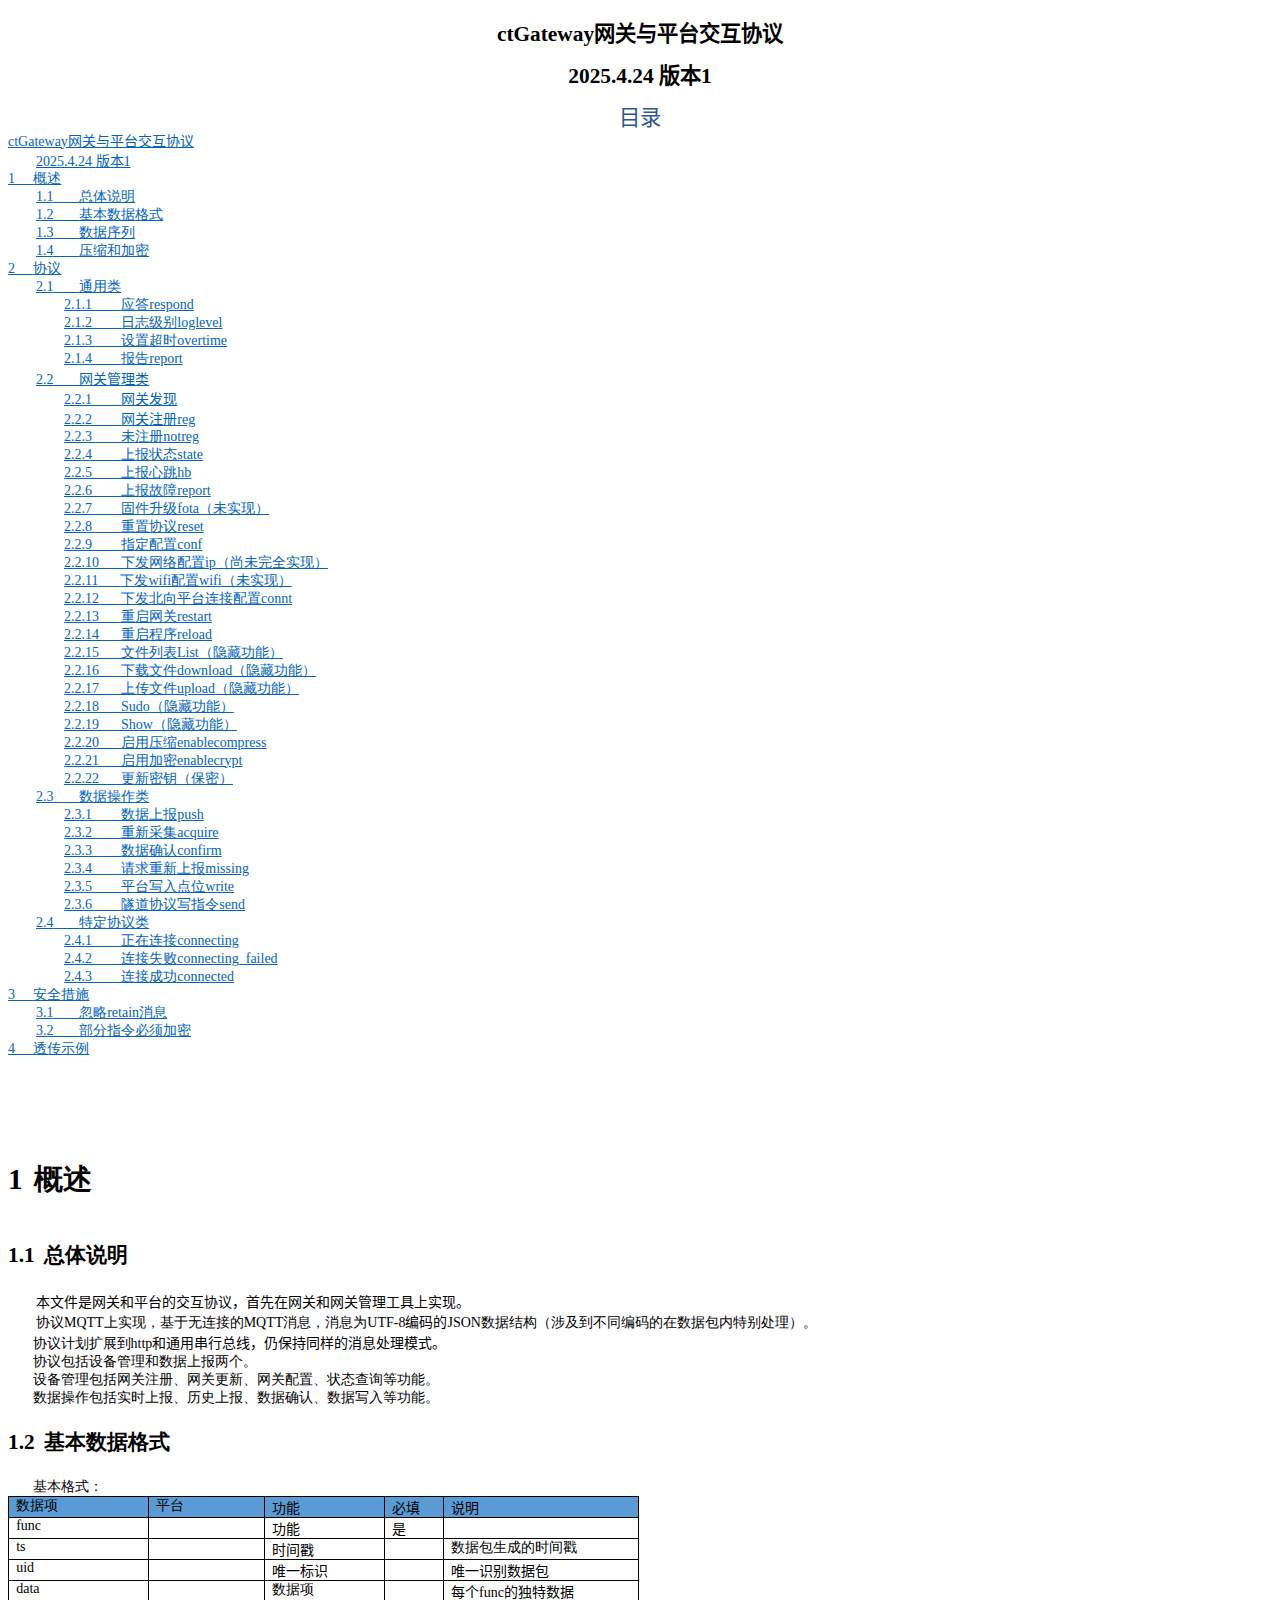
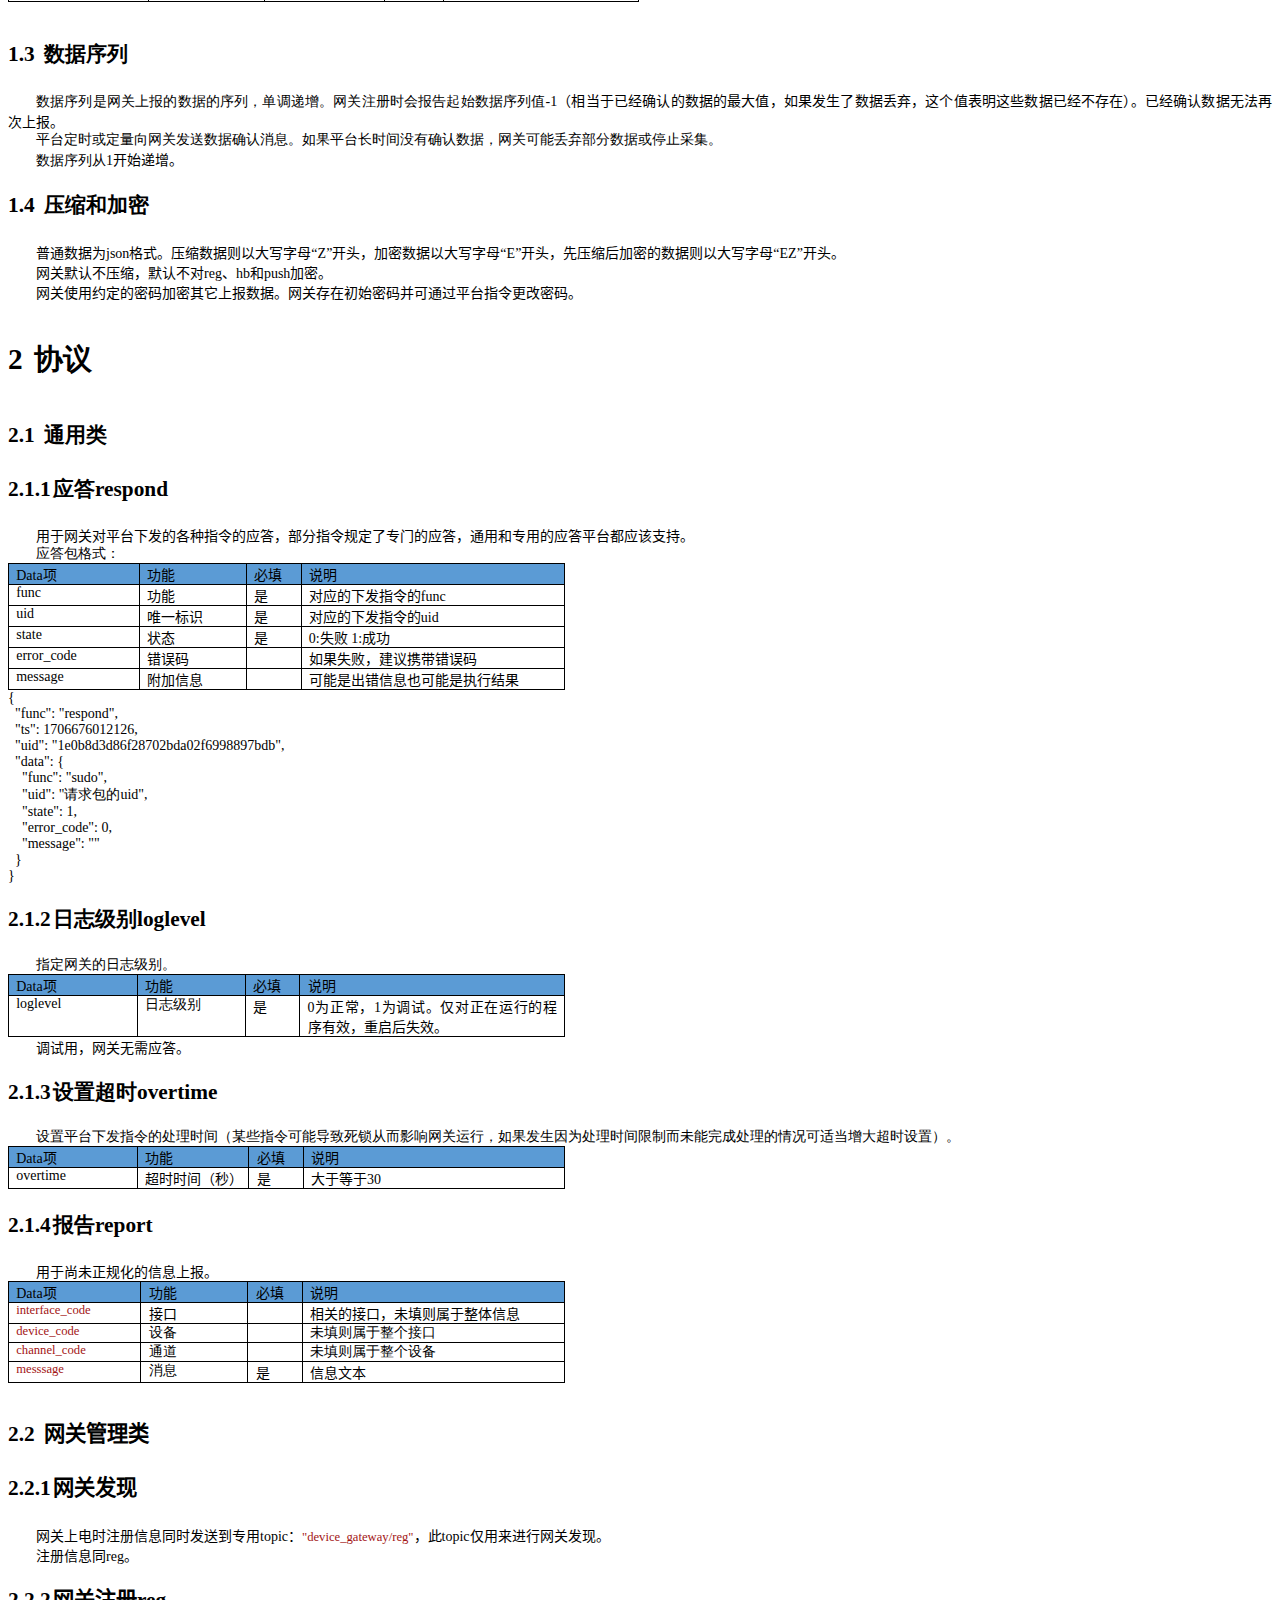
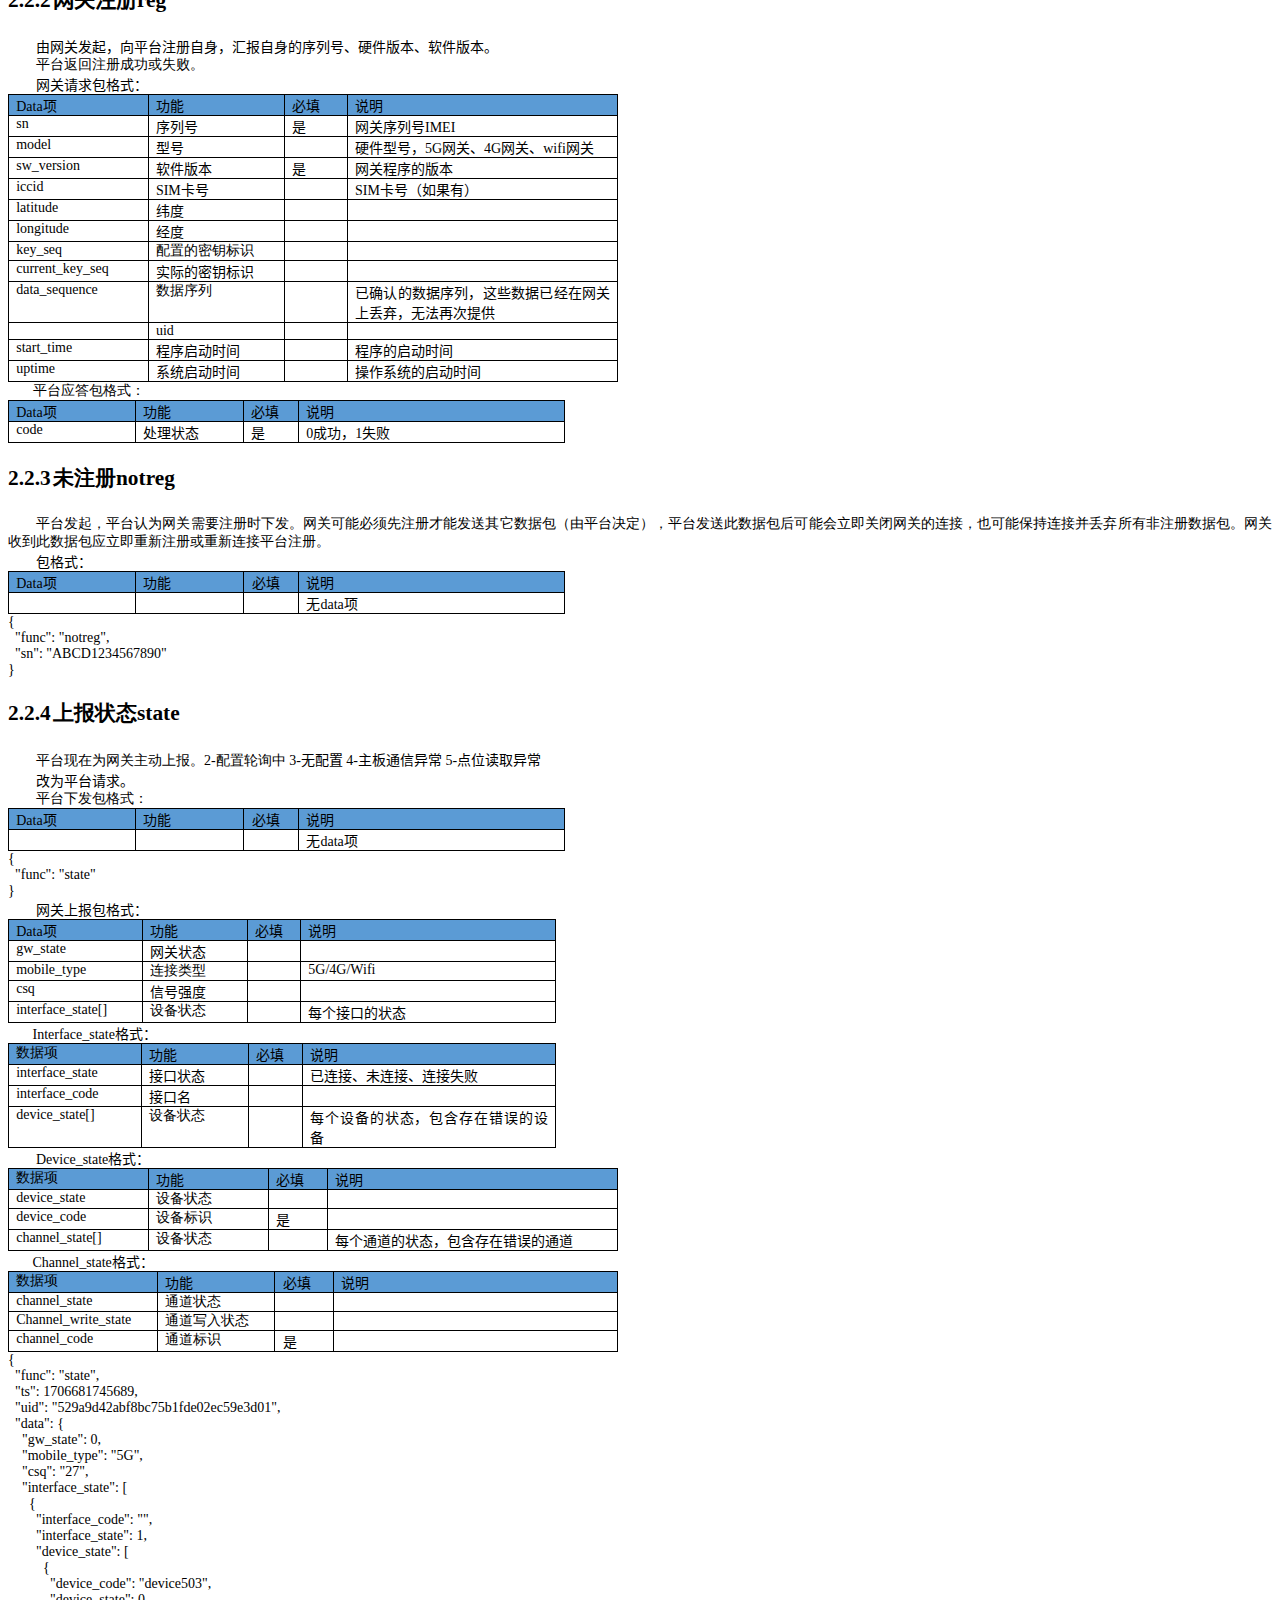
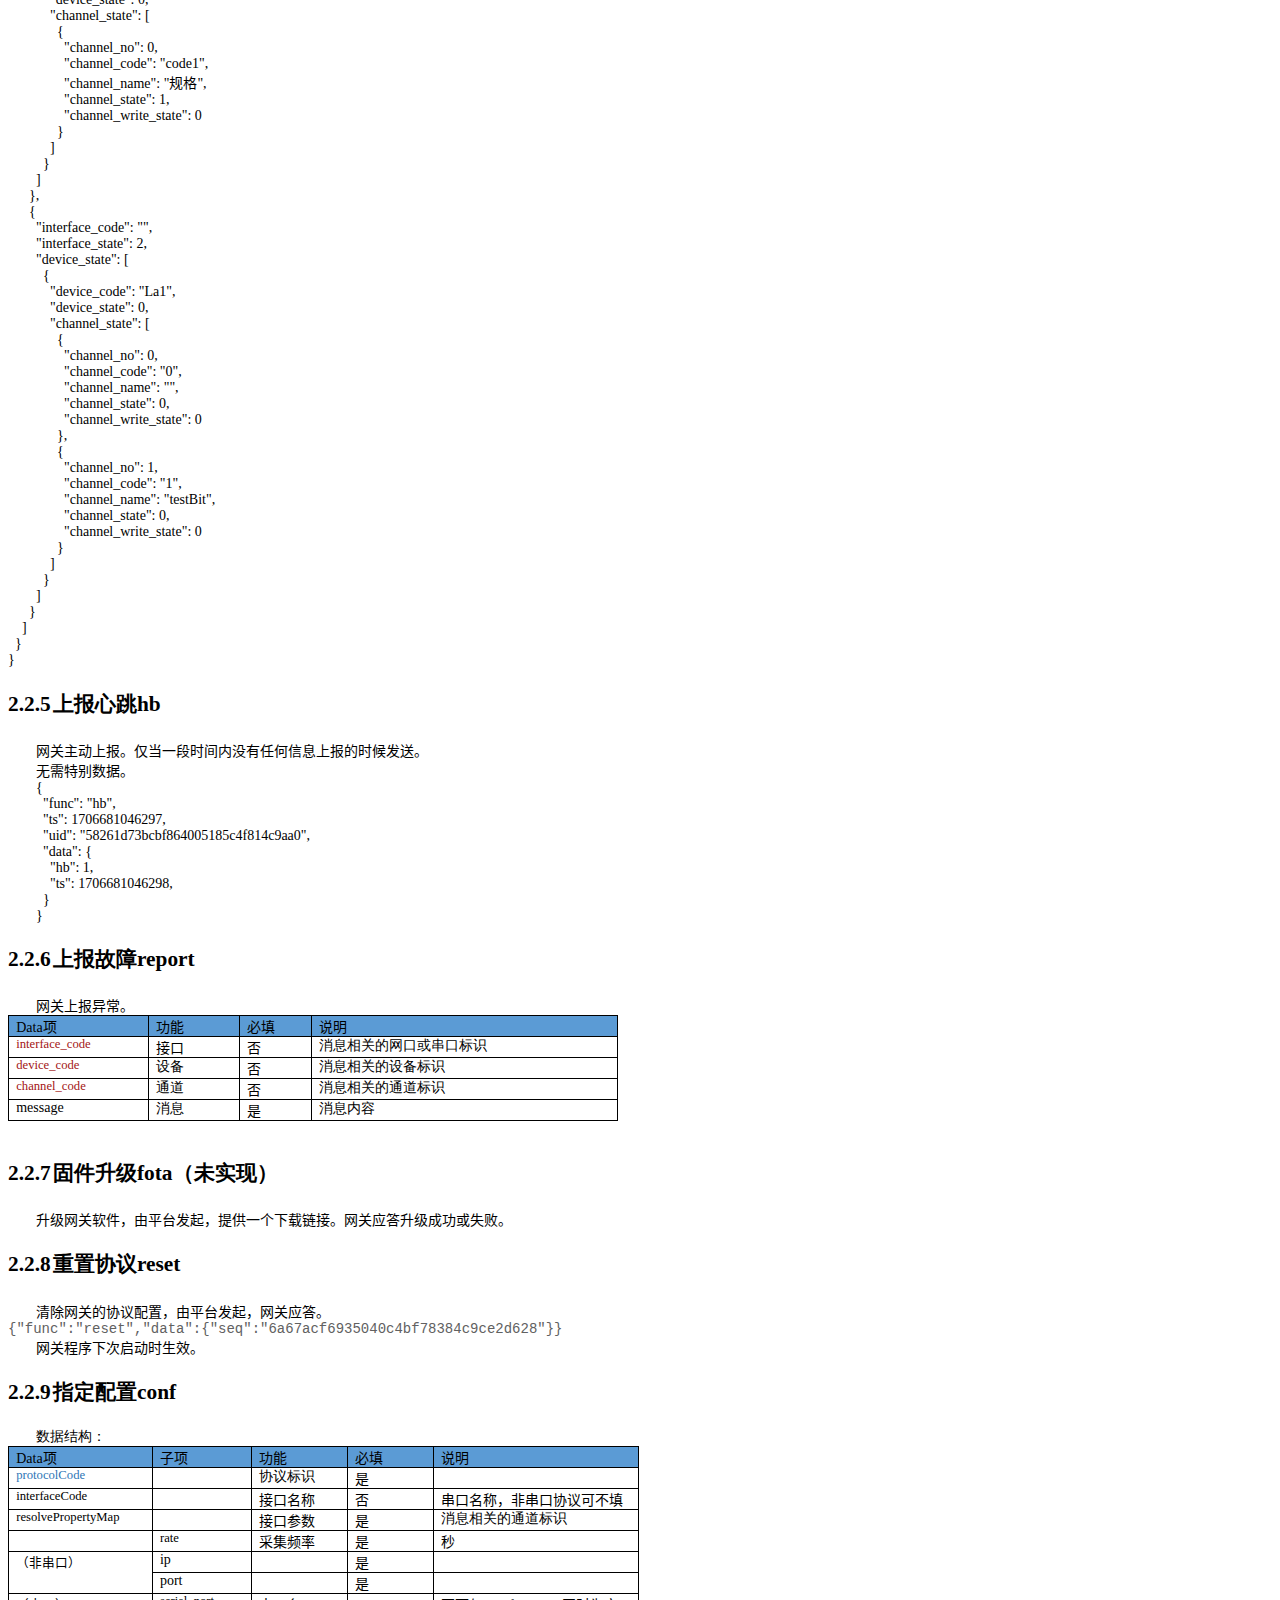
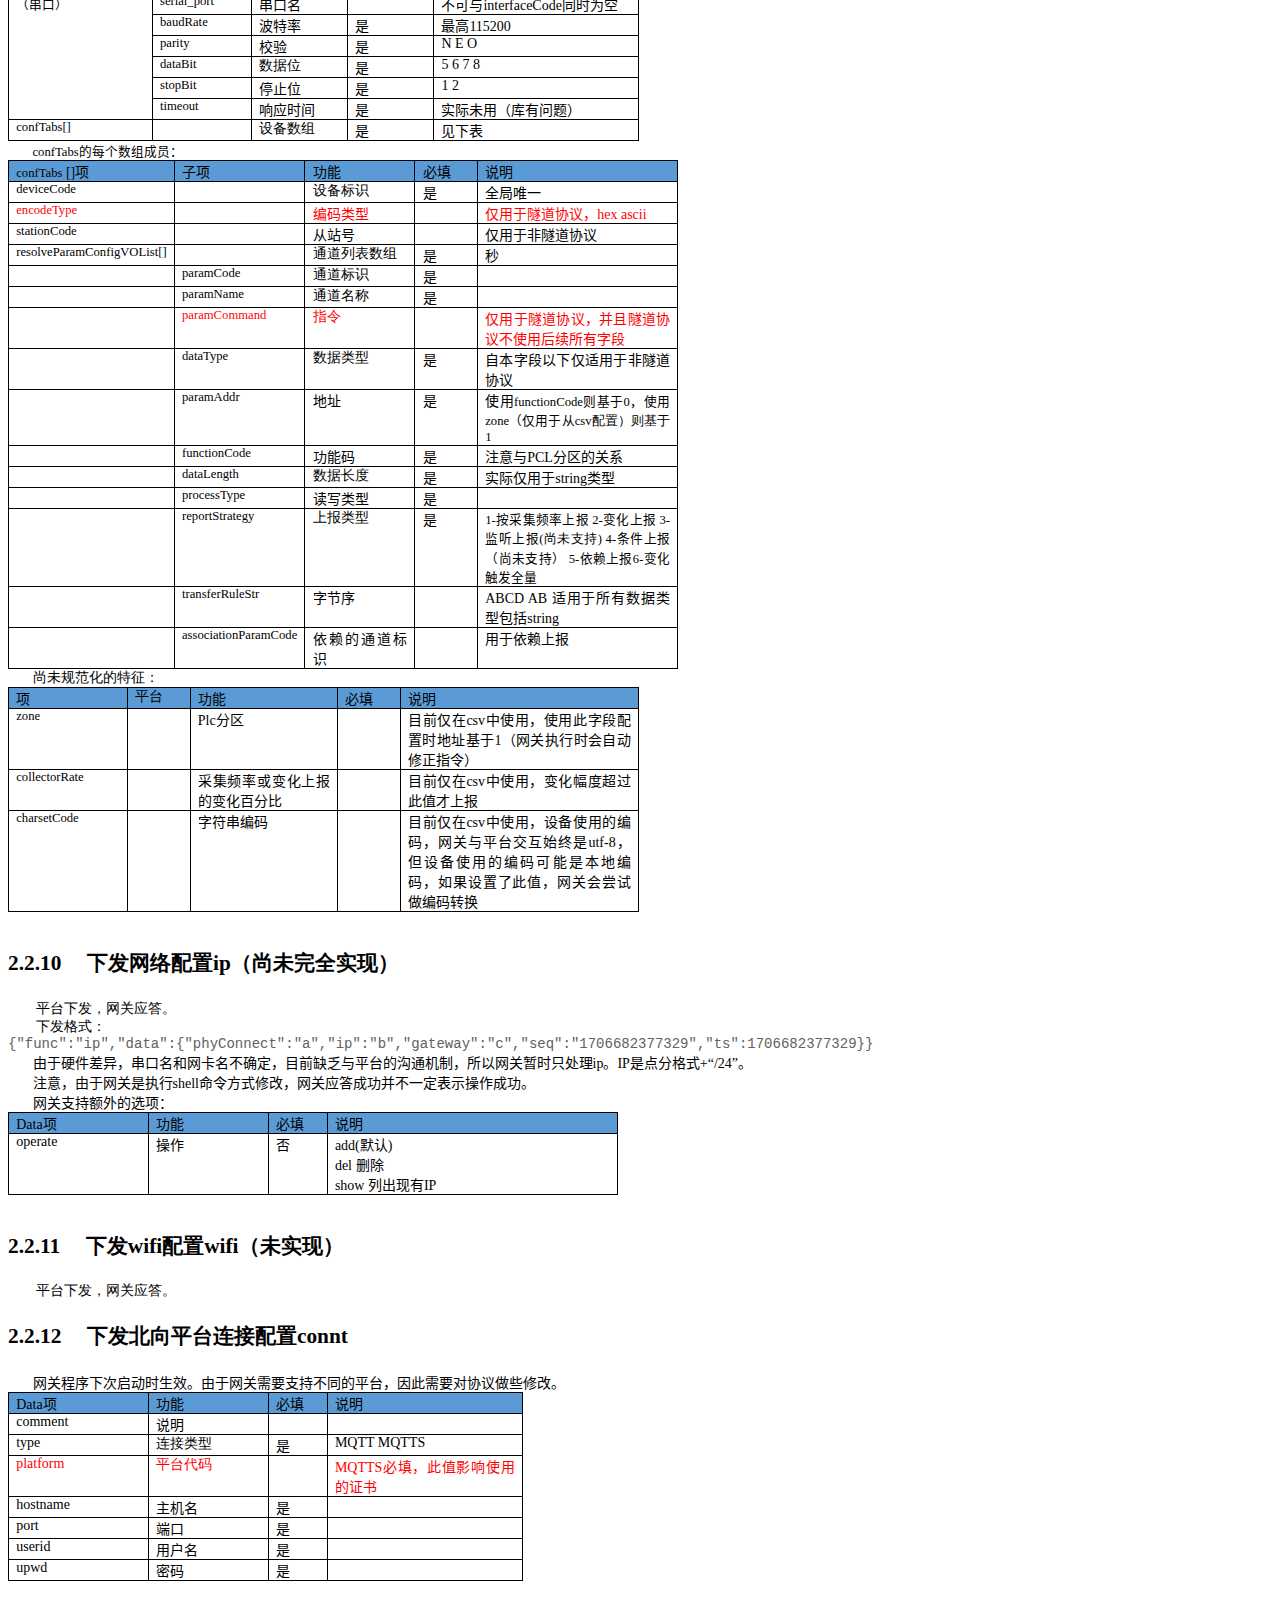
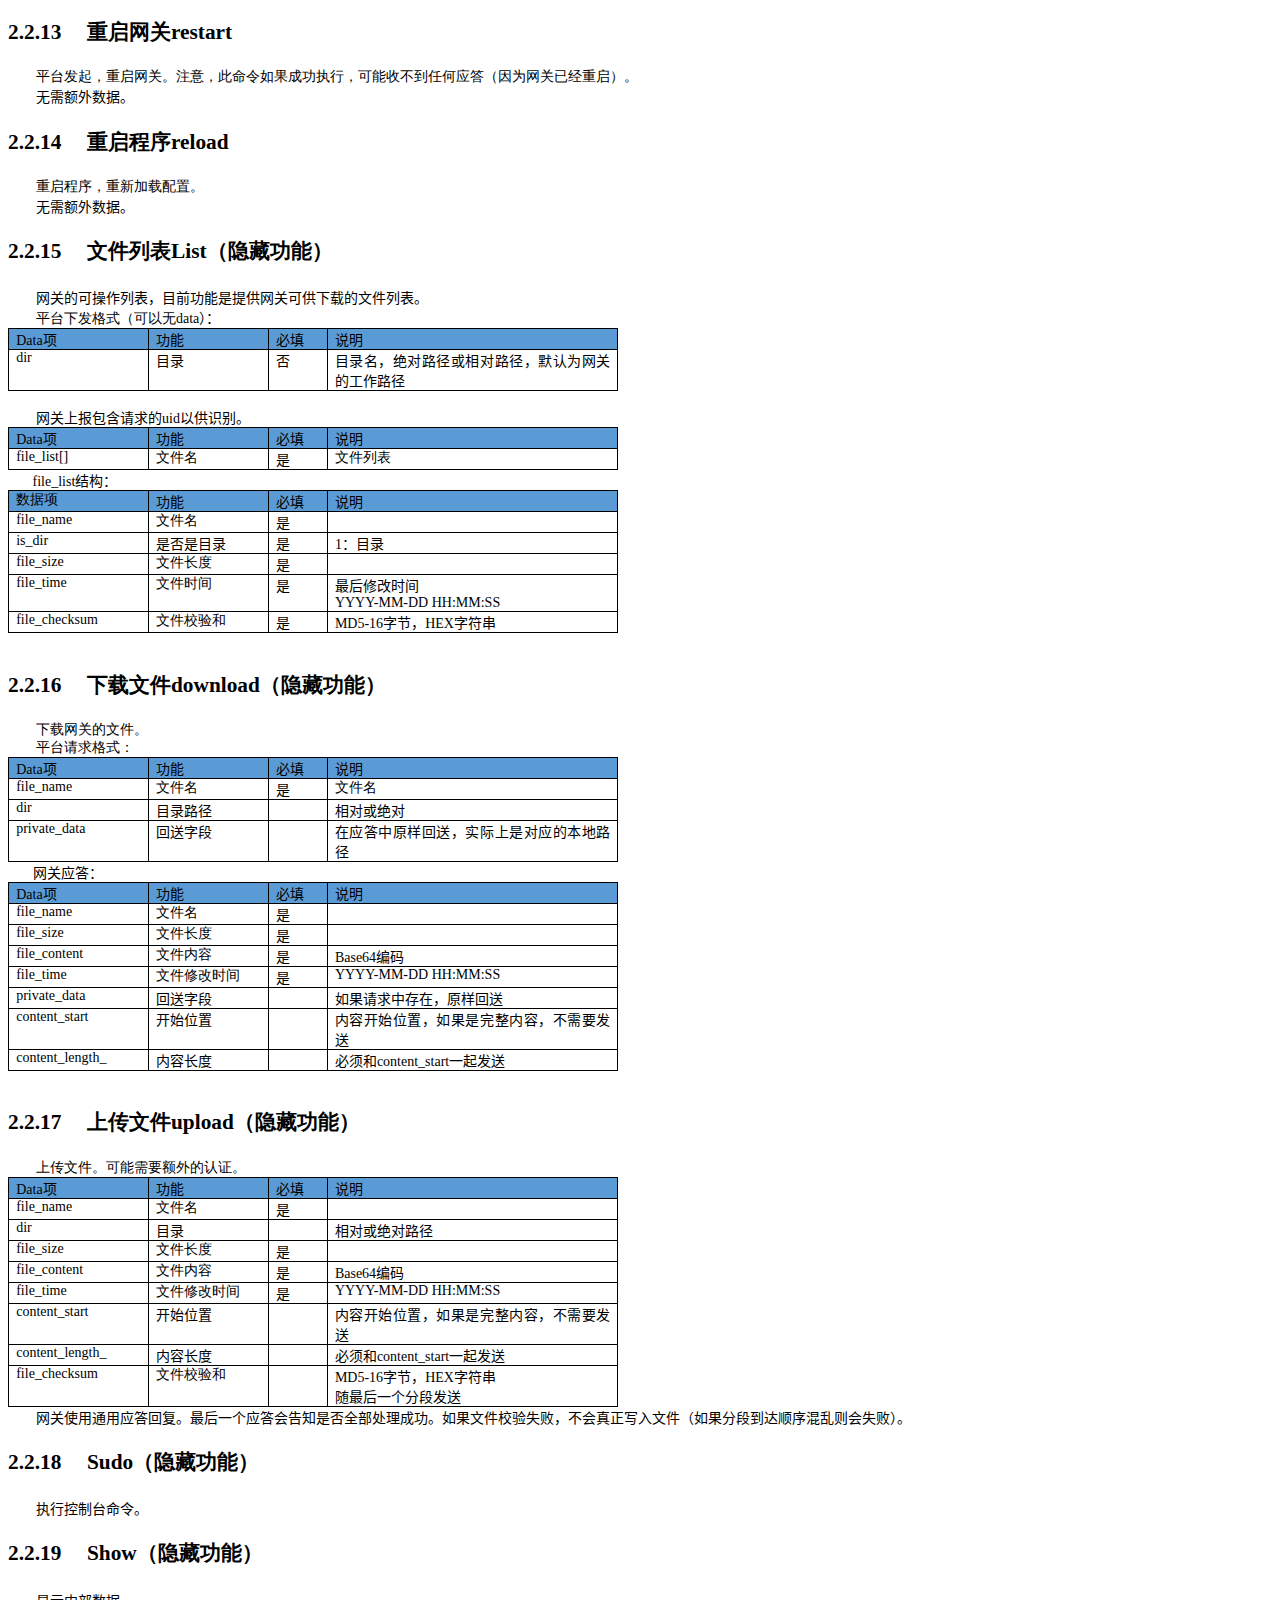
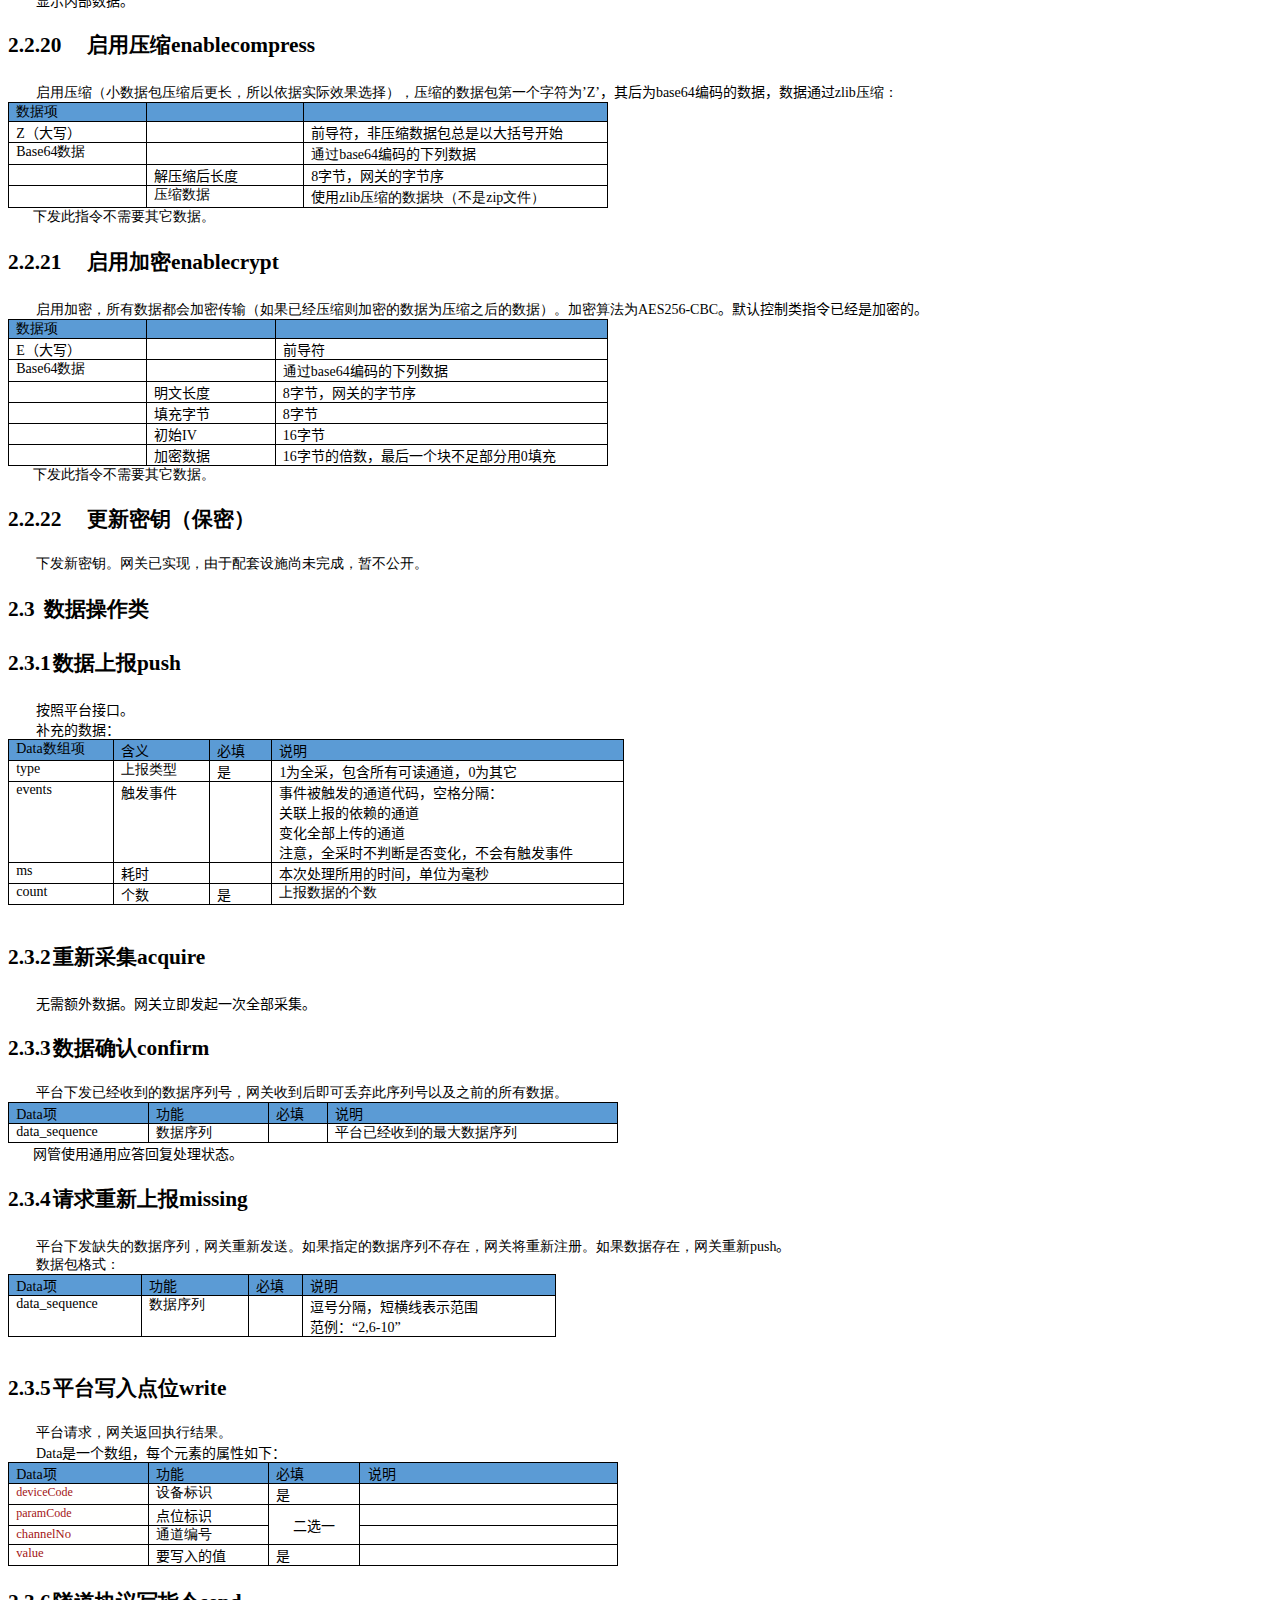
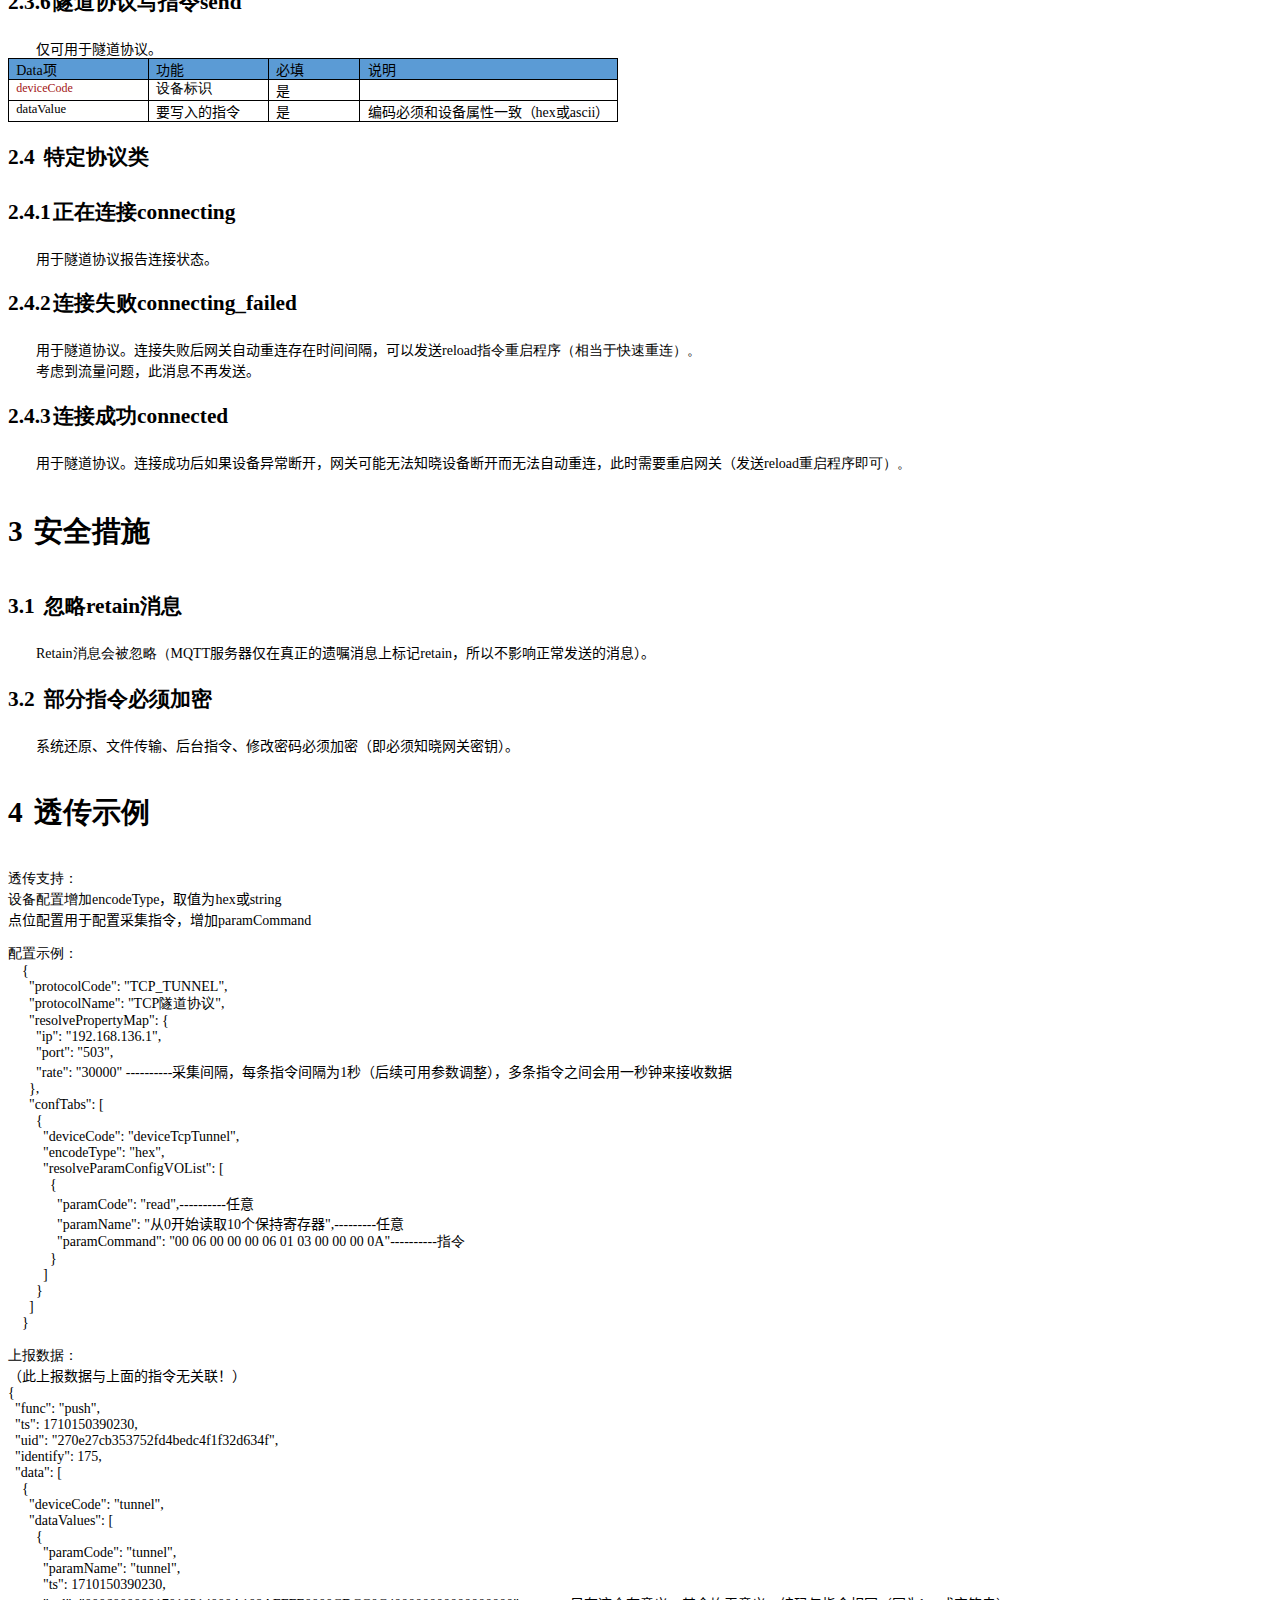
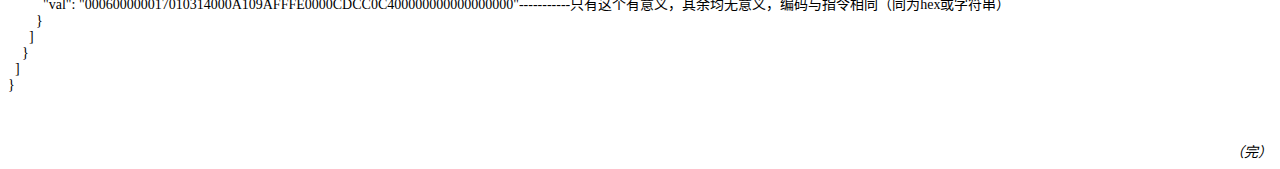
<file: doc/zh/ctGateway_PlatformInterfaceProtocol.htm>
<html>

<head>
<meta http-equiv=Content-Type content="text/html; charset=gb2312">
<meta name=Generator content="Microsoft Word 15 (filtered)">
<style>
<!--
 /* Font Definitions */
 @font-face
	{font-family:����;
	panose-1:2 1 6 0 3 1 1 1 1 1;}
@font-face
	{font-family:"Cambria Math";
	panose-1:2 4 5 3 5 4 6 3 2 4;}
@font-face
	{font-family:����;
	panose-1:2 1 6 0 3 1 1 1 1 1;}
@font-face
	{font-family:"���� Light";
	panose-1:2 1 6 0 3 1 1 1 1 1;}
@font-face
	{font-family:������;
	panose-1:2 1 6 9 3 1 1 1 1 1;}
@font-face
	{font-family:Consolas;
	panose-1:2 11 6 9 2 2 4 3 2 4;}
@font-face
	{font-family:"\@���� Light";}
@font-face
	{font-family:"\@����";
	panose-1:2 1 6 0 3 1 1 1 1 1;}
@font-face
	{font-family:"\@������";}
@font-face
	{font-family:"\@����";
	panose-1:2 1 6 0 3 1 1 1 1 1;}
 /* Style Definitions */
 p.MsoNormal, li.MsoNormal, div.MsoNormal
	{margin:0cm;
	text-align:justify;
	text-justify:inter-ideograph;
	font-size:10.5pt;
	font-family:����;}
h1
	{mso-style-link:"���� 1 �ַ�";
	margin-top:17.0pt;
	margin-right:0cm;
	margin-bottom:16.5pt;
	margin-left:21.6pt;
	text-align:justify;
	text-justify:inter-ideograph;
	text-indent:-21.6pt;
	line-height:240%;
	page-break-after:avoid;
	font-size:22.0pt;
	font-family:����;}
h2
	{mso-style-link:"���� 2 �ַ�";
	margin-top:13.0pt;
	margin-right:0cm;
	margin-bottom:13.0pt;
	margin-left:28.8pt;
	text-align:justify;
	text-justify:inter-ideograph;
	text-indent:-28.8pt;
	line-height:173%;
	page-break-after:avoid;
	font-size:16.0pt;
	font-family:"���� Light";}
h3
	{mso-style-link:"���� 3 �ַ�";
	margin-top:13.0pt;
	margin-right:0cm;
	margin-bottom:13.0pt;
	margin-left:36.0pt;
	text-align:justify;
	text-justify:inter-ideograph;
	text-indent:-36.0pt;
	line-height:173%;
	page-break-after:avoid;
	font-size:16.0pt;
	font-family:����;}
h4
	{mso-style-link:"���� 4 �ַ�";
	margin-top:14.0pt;
	margin-right:0cm;
	margin-bottom:14.5pt;
	margin-left:43.2pt;
	text-align:justify;
	text-justify:inter-ideograph;
	text-indent:-43.2pt;
	line-height:156%;
	page-break-after:avoid;
	font-size:14.0pt;
	font-family:"���� Light";}
h5
	{mso-style-link:"���� 5 �ַ�";
	margin-top:14.0pt;
	margin-right:0cm;
	margin-bottom:14.5pt;
	margin-left:50.4pt;
	text-align:justify;
	text-justify:inter-ideograph;
	text-indent:-50.4pt;
	line-height:156%;
	page-break-after:avoid;
	font-size:14.0pt;
	font-family:����;}
h6
	{mso-style-link:"���� 6 �ַ�";
	margin-top:12.0pt;
	margin-right:0cm;
	margin-bottom:3.2pt;
	margin-left:57.6pt;
	text-align:justify;
	text-justify:inter-ideograph;
	text-indent:-57.6pt;
	line-height:133%;
	page-break-after:avoid;
	font-size:12.0pt;
	font-family:"���� Light";}
p.MsoHeading7, li.MsoHeading7, div.MsoHeading7
	{mso-style-link:"���� 7 �ַ�";
	margin-top:12.0pt;
	margin-right:0cm;
	margin-bottom:3.2pt;
	margin-left:64.8pt;
	text-align:justify;
	text-justify:inter-ideograph;
	text-indent:-64.8pt;
	line-height:133%;
	page-break-after:avoid;
	font-size:12.0pt;
	font-family:����;
	font-weight:bold;}
p.MsoHeading8, li.MsoHeading8, div.MsoHeading8
	{mso-style-link:"���� 8 �ַ�";
	margin-top:12.0pt;
	margin-right:0cm;
	margin-bottom:3.2pt;
	margin-left:72.0pt;
	text-align:justify;
	text-justify:inter-ideograph;
	text-indent:-72.0pt;
	line-height:133%;
	page-break-after:avoid;
	font-size:12.0pt;
	font-family:"���� Light";}
p.MsoHeading9, li.MsoHeading9, div.MsoHeading9
	{mso-style-link:"���� 9 �ַ�";
	margin-top:12.0pt;
	margin-right:0cm;
	margin-bottom:3.2pt;
	margin-left:79.2pt;
	text-align:justify;
	text-justify:inter-ideograph;
	text-indent:-79.2pt;
	line-height:133%;
	page-break-after:avoid;
	font-size:10.5pt;
	font-family:"���� Light";}
p.MsoToc1, li.MsoToc1, div.MsoToc1
	{margin:0cm;
	text-align:justify;
	text-justify:inter-ideograph;
	font-size:10.5pt;
	font-family:����;}
p.MsoToc2, li.MsoToc2, div.MsoToc2
	{margin-top:0cm;
	margin-right:0cm;
	margin-bottom:0cm;
	margin-left:21.0pt;
	text-align:justify;
	text-justify:inter-ideograph;
	font-size:10.5pt;
	font-family:����;}
p.MsoToc3, li.MsoToc3, div.MsoToc3
	{margin-top:0cm;
	margin-right:0cm;
	margin-bottom:0cm;
	margin-left:42.0pt;
	text-align:justify;
	text-justify:inter-ideograph;
	font-size:10.5pt;
	font-family:����;}
p.MsoTitle, li.MsoTitle, div.MsoTitle
	{mso-style-link:"���� �ַ�";
	margin-top:12.0pt;
	margin-right:0cm;
	margin-bottom:3.0pt;
	margin-left:0cm;
	text-align:center;
	font-size:16.0pt;
	font-family:"���� Light";
	font-weight:bold;}
p.MsoSubtitle, li.MsoSubtitle, div.MsoSubtitle
	{mso-style-link:"������ �ַ�";
	margin-top:12.0pt;
	margin-right:0cm;
	margin-bottom:3.0pt;
	margin-left:0cm;
	text-align:center;
	line-height:130%;
	font-size:16.0pt;
	font-family:����;
	font-weight:bold;}
a:link, span.MsoHyperlink
	{color:#0563C1;
	text-decoration:underline;}
a:visited, span.MsoHyperlinkFollowed
	{color:#954F72;
	text-decoration:underline;}
pre
	{mso-style-link:"HTML Ԥ���ʽ �ַ�";
	margin:0cm;
	margin-bottom:.0001pt;
	font-size:12.0pt;
	font-family:����;}
p.MsoTocHeading, li.MsoTocHeading, div.MsoTocHeading
	{margin-top:12.0pt;
	margin-right:0cm;
	margin-bottom:0cm;
	margin-left:0cm;
	line-height:107%;
	page-break-after:avoid;
	font-size:16.0pt;
	font-family:"���� Light";
	color:#2F5496;}
span.a
	{mso-style-name:"���� �ַ�";
	mso-style-link:����;
	font-family:"���� Light";
	font-weight:bold;}
span.a0
	{mso-style-name:"������ �ַ�";
	mso-style-link:������;
	font-weight:bold;}
span.1
	{mso-style-name:"���� 1 �ַ�";
	mso-style-link:"���� 1";
	font-weight:bold;}
span.2
	{mso-style-name:"���� 2 �ַ�";
	mso-style-link:"���� 2";
	font-family:"���� Light";
	font-weight:bold;}
span.3
	{mso-style-name:"���� 3 �ַ�";
	mso-style-link:"���� 3";
	font-weight:bold;}
span.4
	{mso-style-name:"���� 4 �ַ�";
	mso-style-link:"���� 4";
	font-family:"���� Light";
	font-weight:bold;}
span.5
	{mso-style-name:"���� 5 �ַ�";
	mso-style-link:"���� 5";
	font-weight:bold;}
span.6
	{mso-style-name:"���� 6 �ַ�";
	mso-style-link:"���� 6";
	font-family:"���� Light";
	font-weight:bold;}
span.7
	{mso-style-name:"���� 7 �ַ�";
	mso-style-link:"���� 7";
	font-weight:bold;}
span.8
	{mso-style-name:"���� 8 �ַ�";
	mso-style-link:"���� 8";
	font-family:"���� Light";}
span.9
	{mso-style-name:"���� 9 �ַ�";
	mso-style-link:"���� 9";
	font-family:"���� Light";}
span.HTML
	{mso-style-name:"HTML Ԥ���ʽ �ַ�";
	mso-style-link:"HTML Ԥ���ʽ";
	font-family:����;}
.MsoChpDefault
	{font-family:����;}
 /* Page Definitions */
 @page WordSection1
	{size:595.3pt 841.9pt;
	margin:72.0pt 90.0pt 72.0pt 90.0pt;
	layout-grid:15.6pt;}
div.WordSection1
	{page:WordSection1;}
 /* List Definitions */
 ol
	{margin-bottom:0cm;}
ul
	{margin-bottom:0cm;}
-->
</style>

</head>

<body lang=ZH-CN link="#0563C1" vlink="#954F72" style='word-wrap:break-word;
text-justify-trim:punctuation'>

<div class=WordSection1 style='layout-grid:15.6pt'>

<p class=MsoTitle><a name="_Toc196388854"><span lang=EN-US>ctGateway</span>������ƽ̨����Э��</a></p>

<p class=MsoSubtitle><a name="_Toc196388855"><span lang=EN-US>2025.4.24 </span>�汾<span
lang=EN-US>1</span></a></p>

<p class=MsoTocHeading align=center style='text-align:center'>Ŀ¼</p>

<p class=MsoToc1><span lang=EN-US><a href="#_Toc196388854">ctGateway<span
lang=EN-US><span lang=EN-US>������ƽ̨����Э��</span></span><span style='color:windowtext;
display:none;text-decoration:none'>... </span><span
style='color:windowtext;display:none;text-decoration:none'>1</span></a></span></p>

<p class=MsoToc2><span lang=EN-US><a href="#_Toc196388855">2025.4.24 <span
lang=EN-US><span lang=EN-US>�汾1</span></span><span style='color:windowtext;
display:none;text-decoration:none'>. </span><span
style='color:windowtext;display:none;text-decoration:none'>1</span></a></span></p>

<p class=MsoToc1><span lang=EN-US><a href="#_Toc196388856">1<span
style='font-size:11.0pt;color:windowtext;text-decoration:none'>&nbsp;&nbsp;&nbsp;&nbsp; </span><span
lang=EN-US><span lang=EN-US>����</span></span><span style='color:windowtext;
display:none;text-decoration:none'>... </span><span
style='color:windowtext;display:none;text-decoration:none'>3</span></a></span></p>

<p class=MsoToc2><span lang=EN-US><a href="#_Toc196388857">1.1<span
style='font-size:11.0pt;color:windowtext;text-decoration:none'>&nbsp;&nbsp;&nbsp;&nbsp;&nbsp;&nbsp; </span><span
lang=EN-US><span lang=EN-US>����˵��</span></span><span style='color:windowtext;
display:none;text-decoration:none'>... </span><span
style='color:windowtext;display:none;text-decoration:none'>3</span></a></span></p>

<p class=MsoToc2><span lang=EN-US><a href="#_Toc196388858">1.2<span
style='font-size:11.0pt;color:windowtext;text-decoration:none'>&nbsp;&nbsp;&nbsp;&nbsp;&nbsp;&nbsp; </span><span
lang=EN-US><span lang=EN-US>�������ݸ�ʽ</span></span><span style='color:windowtext;
display:none;text-decoration:none'>... </span><span
style='color:windowtext;display:none;text-decoration:none'>3</span></a></span></p>

<p class=MsoToc2><span lang=EN-US><a href="#_Toc196388859">1.3<span
style='font-size:11.0pt;color:windowtext;text-decoration:none'>&nbsp;&nbsp;&nbsp;&nbsp;&nbsp;&nbsp; </span><span
lang=EN-US><span lang=EN-US>��������</span></span><span style='color:windowtext;
display:none;text-decoration:none'>... </span><span
style='color:windowtext;display:none;text-decoration:none'>3</span></a></span></p>

<p class=MsoToc2><span lang=EN-US><a href="#_Toc196388860">1.4<span
style='font-size:11.0pt;color:windowtext;text-decoration:none'>&nbsp;&nbsp;&nbsp;&nbsp;&nbsp;&nbsp; </span><span
lang=EN-US><span lang=EN-US>ѹ���ͼ���</span></span><span style='color:windowtext;
display:none;text-decoration:none'>... </span><span
style='color:windowtext;display:none;text-decoration:none'>3</span></a></span></p>

<p class=MsoToc1><span lang=EN-US><a href="#_Toc196388861">2<span
style='font-size:11.0pt;color:windowtext;text-decoration:none'>&nbsp;&nbsp;&nbsp;&nbsp; </span><span
lang=EN-US><span lang=EN-US>Э��</span></span><span style='color:windowtext;
display:none;text-decoration:none'>... </span><span
style='color:windowtext;display:none;text-decoration:none'>4</span></a></span></p>

<p class=MsoToc2><span lang=EN-US><a href="#_Toc196388862">2.1<span
style='font-size:11.0pt;color:windowtext;text-decoration:none'>&nbsp;&nbsp;&nbsp;&nbsp;&nbsp;&nbsp; </span><span
lang=EN-US><span lang=EN-US>ͨ����</span></span><span style='color:windowtext;
display:none;text-decoration:none'>... </span><span
style='color:windowtext;display:none;text-decoration:none'>4</span></a></span></p>

<p class=MsoToc3><span lang=EN-US><a href="#_Toc196388863">2.1.1<span
style='font-size:11.0pt;color:windowtext;text-decoration:none'>&nbsp;&nbsp;&nbsp;&nbsp;&nbsp;&nbsp;&nbsp; </span><span
lang=EN-US><span lang=EN-US>Ӧ��respond</span></span><span style='color:windowtext;
display:none;text-decoration:none'>. </span><span
style='color:windowtext;display:none;text-decoration:none'>4</span></a></span></p>

<p class=MsoToc3><span lang=EN-US><a href="#_Toc196388864">2.1.2<span
style='font-size:11.0pt;color:windowtext;text-decoration:none'>&nbsp;&nbsp;&nbsp;&nbsp;&nbsp;&nbsp;&nbsp; </span><span
lang=EN-US><span lang=EN-US>��־����loglevel</span></span><span style='color:windowtext;
display:none;text-decoration:none'> </span><span
style='color:windowtext;display:none;text-decoration:none'>4</span></a></span></p>

<p class=MsoToc3><span lang=EN-US><a href="#_Toc196388865">2.1.3<span
style='font-size:11.0pt;color:windowtext;text-decoration:none'>&nbsp;&nbsp;&nbsp;&nbsp;&nbsp;&nbsp;&nbsp; </span><span
lang=EN-US><span lang=EN-US>���ó�ʱovertime</span></span><span style='color:windowtext;
display:none;text-decoration:none'>. </span><span
style='color:windowtext;display:none;text-decoration:none'>4</span></a></span></p>

<p class=MsoToc3><span lang=EN-US><a href="#_Toc196388866">2.1.4<span
style='font-size:11.0pt;color:windowtext;text-decoration:none'>&nbsp;&nbsp;&nbsp;&nbsp;&nbsp;&nbsp;&nbsp; </span><span
lang=EN-US><span lang=EN-US>����report</span></span><span style='color:windowtext;
display:none;text-decoration:none'> </span><span
style='color:windowtext;display:none;text-decoration:none'>5</span></a></span></p>

<p class=MsoToc2><span lang=EN-US><a href="#_Toc196388867">2.2<span
style='font-size:11.0pt;color:windowtext;text-decoration:none'>&nbsp;&nbsp;&nbsp;&nbsp;&nbsp;&nbsp; </span><span
lang=EN-US><span lang=EN-US>���ع�����</span></span><span style='color:windowtext;
display:none;text-decoration:none'>... </span><span
style='color:windowtext;display:none;text-decoration:none'>5</span></a></span></p>

<p class=MsoToc3><span lang=EN-US><a href="#_Toc196388868">2.2.1<span
style='font-size:11.0pt;color:windowtext;text-decoration:none'>&nbsp;&nbsp;&nbsp;&nbsp;&nbsp;&nbsp;&nbsp; </span><span
lang=EN-US><span lang=EN-US>���ط���</span></span><span style='color:windowtext;
display:none;text-decoration:none'>... </span><span
style='color:windowtext;display:none;text-decoration:none'>5</span></a></span></p>

<p class=MsoToc3><span lang=EN-US><a href="#_Toc196388869">2.2.2<span
style='font-size:11.0pt;color:windowtext;text-decoration:none'>&nbsp;&nbsp;&nbsp;&nbsp;&nbsp;&nbsp;&nbsp; </span><span
lang=EN-US><span lang=EN-US>����ע��reg</span></span><span style='color:windowtext;
display:none;text-decoration:none'>. </span><span
style='color:windowtext;display:none;text-decoration:none'>5</span></a></span></p>

<p class=MsoToc3><span lang=EN-US><a href="#_Toc196388870">2.2.3<span
style='font-size:11.0pt;color:windowtext;text-decoration:none'>&nbsp;&nbsp;&nbsp;&nbsp;&nbsp;&nbsp;&nbsp; </span><span
lang=EN-US><span lang=EN-US>δע��notreg</span></span><span style='color:windowtext;
display:none;text-decoration:none'>. </span><span
style='color:windowtext;display:none;text-decoration:none'>6</span></a></span></p>

<p class=MsoToc3><span lang=EN-US><a href="#_Toc196388871">2.2.4<span
style='font-size:11.0pt;color:windowtext;text-decoration:none'>&nbsp;&nbsp;&nbsp;&nbsp;&nbsp;&nbsp;&nbsp; </span><span
lang=EN-US><span lang=EN-US>�ϱ�״̬state</span></span><span style='color:windowtext;
display:none;text-decoration:none'>. </span><span
style='color:windowtext;display:none;text-decoration:none'>6</span></a></span></p>

<p class=MsoToc3><span lang=EN-US><a href="#_Toc196388872">2.2.5<span
style='font-size:11.0pt;color:windowtext;text-decoration:none'>&nbsp;&nbsp;&nbsp;&nbsp;&nbsp;&nbsp;&nbsp; </span><span
lang=EN-US><span lang=EN-US>�ϱ�����hb</span></span><span style='color:windowtext;
display:none;text-decoration:none'>. </span><span
style='color:windowtext;display:none;text-decoration:none'>8</span></a></span></p>

<p class=MsoToc3><span lang=EN-US><a href="#_Toc196388873">2.2.6<span
style='font-size:11.0pt;color:windowtext;text-decoration:none'>&nbsp;&nbsp;&nbsp;&nbsp;&nbsp;&nbsp;&nbsp; </span><span
lang=EN-US><span lang=EN-US>�ϱ�����report</span></span><span style='color:windowtext;
display:none;text-decoration:none'> </span><span
style='color:windowtext;display:none;text-decoration:none'>8</span></a></span></p>

<p class=MsoToc3><span lang=EN-US><a href="#_Toc196388874">2.2.7<span
style='font-size:11.0pt;color:windowtext;text-decoration:none'>&nbsp;&nbsp;&nbsp;&nbsp;&nbsp;&nbsp;&nbsp; </span><span
lang=EN-US><span lang=EN-US>�̼�����fota</span></span><span lang=EN-US><span
lang=EN-US>��δʵ�֣�</span></span><span style='color:windowtext;display:none;
text-decoration:none'>... </span><span
style='color:windowtext;display:none;text-decoration:none'>9</span></a></span></p>

<p class=MsoToc3><span lang=EN-US><a href="#_Toc196388875">2.2.8<span
style='font-size:11.0pt;color:windowtext;text-decoration:none'>&nbsp;&nbsp;&nbsp;&nbsp;&nbsp;&nbsp;&nbsp; </span><span
lang=EN-US><span lang=EN-US>����Э��reset</span></span><span style='color:windowtext;
display:none;text-decoration:none'> </span><span
style='color:windowtext;display:none;text-decoration:none'>9</span></a></span></p>

<p class=MsoToc3><span lang=EN-US><a href="#_Toc196388876">2.2.9<span
style='font-size:11.0pt;color:windowtext;text-decoration:none'>&nbsp;&nbsp;&nbsp;&nbsp;&nbsp;&nbsp;&nbsp; </span><span
lang=EN-US><span lang=EN-US>ָ������conf</span></span><span style='color:windowtext;
display:none;text-decoration:none'> </span><span
style='color:windowtext;display:none;text-decoration:none'>9</span></a></span></p>

<p class=MsoToc3><span lang=EN-US><a href="#_Toc196388877">2.2.10<span
style='font-size:11.0pt;color:windowtext;text-decoration:none'>&nbsp;&nbsp;&nbsp;&nbsp;&nbsp; </span><span
lang=EN-US><span lang=EN-US>�·���������ip</span></span><span lang=EN-US><span
lang=EN-US>����δ��ȫʵ�֣�</span></span><span style='color:windowtext;display:none;
text-decoration:none'>. </span><span
style='color:windowtext;display:none;text-decoration:none'>10</span></a></span></p>

<p class=MsoToc3><span lang=EN-US><a href="#_Toc196388878">2.2.11<span
style='font-size:11.0pt;color:windowtext;text-decoration:none'>&nbsp;&nbsp;&nbsp;&nbsp;&nbsp; </span><span
lang=EN-US><span lang=EN-US>�·�wifi</span></span><span lang=EN-US><span
lang=EN-US>����wifi</span></span><span lang=EN-US><span lang=EN-US>��δʵ�֣�</span></span><span
style='color:windowtext;display:none;text-decoration:none'>... </span><span
style='color:windowtext;display:none;text-decoration:none'>11</span></a></span></p>

<p class=MsoToc3><span lang=EN-US><a href="#_Toc196388879">2.2.12<span
style='font-size:11.0pt;color:windowtext;text-decoration:none'>&nbsp;&nbsp;&nbsp;&nbsp;&nbsp; </span><span
lang=EN-US><span lang=EN-US>�·�����ƽ̨��������connt</span></span><span
style='color:windowtext;display:none;text-decoration:none'> </span><span
style='color:windowtext;display:none;text-decoration:none'>11</span></a></span></p>

<p class=MsoToc3><span lang=EN-US><a href="#_Toc196388880">2.2.13<span
style='font-size:11.0pt;color:windowtext;text-decoration:none'>&nbsp;&nbsp;&nbsp;&nbsp;&nbsp; </span><span
lang=EN-US><span lang=EN-US>��������restart</span></span><span style='color:windowtext;
display:none;text-decoration:none'> </span><span
style='color:windowtext;display:none;text-decoration:none'>11</span></a></span></p>

<p class=MsoToc3><span lang=EN-US><a href="#_Toc196388881">2.2.14<span
style='font-size:11.0pt;color:windowtext;text-decoration:none'>&nbsp;&nbsp;&nbsp;&nbsp;&nbsp; </span><span
lang=EN-US><span lang=EN-US>��������reload</span></span><span style='color:windowtext;
display:none;text-decoration:none'>. </span><span
style='color:windowtext;display:none;text-decoration:none'>11</span></a></span></p>

<p class=MsoToc3><span lang=EN-US><a href="#_Toc196388882">2.2.15<span
style='font-size:11.0pt;color:windowtext;text-decoration:none'>&nbsp;&nbsp;&nbsp;&nbsp;&nbsp; </span><span
lang=EN-US><span lang=EN-US>�ļ��б�List</span></span><span lang=EN-US><span
lang=EN-US>�����ع��ܣ�</span></span><span style='color:windowtext;display:none;
text-decoration:none'>... </span><span
style='color:windowtext;display:none;text-decoration:none'>11</span></a></span></p>

<p class=MsoToc3><span lang=EN-US><a href="#_Toc196388883">2.2.16<span
style='font-size:11.0pt;color:windowtext;text-decoration:none'>&nbsp;&nbsp;&nbsp;&nbsp;&nbsp; </span><span
lang=EN-US><span lang=EN-US>�����ļ�download</span></span><span lang=EN-US><span
lang=EN-US>�����ع��ܣ�</span></span><span style='color:windowtext;display:none;
text-decoration:none'>... </span><span
style='color:windowtext;display:none;text-decoration:none'>12</span></a></span></p>

<p class=MsoToc3><span lang=EN-US><a href="#_Toc196388884">2.2.17<span
style='font-size:11.0pt;color:windowtext;text-decoration:none'>&nbsp;&nbsp;&nbsp;&nbsp;&nbsp; </span><span
lang=EN-US><span lang=EN-US>�ϴ��ļ�upload</span></span><span lang=EN-US><span
lang=EN-US>�����ع��ܣ�</span></span><span style='color:windowtext;display:none;
text-decoration:none'>... </span><span
style='color:windowtext;display:none;text-decoration:none'>12</span></a></span></p>

<p class=MsoToc3><span lang=EN-US><a href="#_Toc196388885">2.2.18<span
style='font-size:11.0pt;color:windowtext;text-decoration:none'>&nbsp;&nbsp;&nbsp;&nbsp;&nbsp; </span>Sudo<span
lang=EN-US><span lang=EN-US>�����ع��ܣ�</span></span><span style='color:windowtext;
display:none;text-decoration:none'>... </span><span
style='color:windowtext;display:none;text-decoration:none'>13</span></a></span></p>

<p class=MsoToc3><span lang=EN-US><a href="#_Toc196388886">2.2.19<span
style='font-size:11.0pt;color:windowtext;text-decoration:none'>&nbsp;&nbsp;&nbsp;&nbsp;&nbsp; </span>Show<span
lang=EN-US><span lang=EN-US>�����ع��ܣ�</span></span><span style='color:windowtext;
display:none;text-decoration:none'>... </span><span
style='color:windowtext;display:none;text-decoration:none'>13</span></a></span></p>

<p class=MsoToc3><span lang=EN-US><a href="#_Toc196388887">2.2.20<span
style='font-size:11.0pt;color:windowtext;text-decoration:none'>&nbsp;&nbsp;&nbsp;&nbsp;&nbsp; </span><span
lang=EN-US><span lang=EN-US>����ѹ��enablecompress</span></span><span
style='color:windowtext;display:none;text-decoration:none'>. </span><span
style='color:windowtext;display:none;text-decoration:none'>13</span></a></span></p>

<p class=MsoToc3><span lang=EN-US><a href="#_Toc196388888">2.2.21<span
style='font-size:11.0pt;color:windowtext;text-decoration:none'>&nbsp;&nbsp;&nbsp;&nbsp;&nbsp; </span><span
lang=EN-US><span lang=EN-US>���ü���enablecrypt</span></span><span
style='color:windowtext;display:none;text-decoration:none'> </span><span
style='color:windowtext;display:none;text-decoration:none'>13</span></a></span></p>

<p class=MsoToc3><span lang=EN-US><a href="#_Toc196388889">2.2.22<span
style='font-size:11.0pt;color:windowtext;text-decoration:none'>&nbsp;&nbsp;&nbsp;&nbsp;&nbsp; </span><span
lang=EN-US><span lang=EN-US>������Կ�����ܣ�</span></span><span style='color:windowtext;
display:none;text-decoration:none'>... </span><span
style='color:windowtext;display:none;text-decoration:none'>14</span></a></span></p>

<p class=MsoToc2><span lang=EN-US><a href="#_Toc196388890">2.3<span
style='font-size:11.0pt;color:windowtext;text-decoration:none'>&nbsp;&nbsp;&nbsp;&nbsp;&nbsp;&nbsp; </span><span
lang=EN-US><span lang=EN-US>���ݲ�����</span></span><span style='color:windowtext;
display:none;text-decoration:none'>... </span><span
style='color:windowtext;display:none;text-decoration:none'>14</span></a></span></p>

<p class=MsoToc3><span lang=EN-US><a href="#_Toc196388891">2.3.1<span
style='font-size:11.0pt;color:windowtext;text-decoration:none'>&nbsp;&nbsp;&nbsp;&nbsp;&nbsp;&nbsp;&nbsp; </span><span
lang=EN-US><span lang=EN-US>�����ϱ�push</span></span><span style='color:windowtext;
display:none;text-decoration:none'>. </span><span
style='color:windowtext;display:none;text-decoration:none'>14</span></a></span></p>

<p class=MsoToc3><span lang=EN-US><a href="#_Toc196388892">2.3.2<span
style='font-size:11.0pt;color:windowtext;text-decoration:none'>&nbsp;&nbsp;&nbsp;&nbsp;&nbsp;&nbsp;&nbsp; </span><span
lang=EN-US><span lang=EN-US>���²ɼ�acquire</span></span><span style='color:windowtext;
display:none;text-decoration:none'>. </span><span
style='color:windowtext;display:none;text-decoration:none'>14</span></a></span></p>

<p class=MsoToc3><span lang=EN-US><a href="#_Toc196388893">2.3.3<span
style='font-size:11.0pt;color:windowtext;text-decoration:none'>&nbsp;&nbsp;&nbsp;&nbsp;&nbsp;&nbsp;&nbsp; </span><span
lang=EN-US><span lang=EN-US>����ȷ��confirm</span></span><span style='color:windowtext;
display:none;text-decoration:none'>... </span><span
style='color:windowtext;display:none;text-decoration:none'>14</span></a></span></p>

<p class=MsoToc3><span lang=EN-US><a href="#_Toc196388894">2.3.4<span
style='font-size:11.0pt;color:windowtext;text-decoration:none'>&nbsp;&nbsp;&nbsp;&nbsp;&nbsp;&nbsp;&nbsp; </span><span
lang=EN-US><span lang=EN-US>���������ϱ�missing</span></span><span style='color:windowtext;
display:none;text-decoration:none'>. </span><span
style='color:windowtext;display:none;text-decoration:none'>14</span></a></span></p>

<p class=MsoToc3><span lang=EN-US><a href="#_Toc196388895">2.3.5<span
style='font-size:11.0pt;color:windowtext;text-decoration:none'>&nbsp;&nbsp;&nbsp;&nbsp;&nbsp;&nbsp;&nbsp; </span><span
lang=EN-US><span lang=EN-US>ƽ̨д���λwrite</span></span><span style='color:windowtext;
display:none;text-decoration:none'>. </span><span
style='color:windowtext;display:none;text-decoration:none'>15</span></a></span></p>

<p class=MsoToc3><span lang=EN-US><a href="#_Toc196388896">2.3.6<span
style='font-size:11.0pt;color:windowtext;text-decoration:none'>&nbsp;&nbsp;&nbsp;&nbsp;&nbsp;&nbsp;&nbsp; </span><span
lang=EN-US><span lang=EN-US>����Э��дָ��send</span></span><span style='color:windowtext;
display:none;text-decoration:none'>. </span><span
style='color:windowtext;display:none;text-decoration:none'>15</span></a></span></p>

<p class=MsoToc2><span lang=EN-US><a href="#_Toc196388897">2.4<span
style='font-size:11.0pt;color:windowtext;text-decoration:none'>&nbsp;&nbsp;&nbsp;&nbsp;&nbsp;&nbsp; </span><span
lang=EN-US><span lang=EN-US>�ض�Э����</span></span><span style='color:windowtext;
display:none;text-decoration:none'>... </span><span
style='color:windowtext;display:none;text-decoration:none'>15</span></a></span></p>

<p class=MsoToc3><span lang=EN-US><a href="#_Toc196388898">2.4.1<span
style='font-size:11.0pt;color:windowtext;text-decoration:none'>&nbsp;&nbsp;&nbsp;&nbsp;&nbsp;&nbsp;&nbsp; </span><span
lang=EN-US><span lang=EN-US>��������connecting</span></span><span style='color:
windowtext;display:none;text-decoration:none'>. </span><span
style='color:windowtext;display:none;text-decoration:none'>15</span></a></span></p>

<p class=MsoToc3><span lang=EN-US><a href="#_Toc196388899">2.4.2<span
style='font-size:11.0pt;color:windowtext;text-decoration:none'>&nbsp;&nbsp;&nbsp;&nbsp;&nbsp;&nbsp;&nbsp; </span><span
lang=EN-US><span lang=EN-US>����ʧ��connecting_failed</span></span><span
style='color:windowtext;display:none;text-decoration:none'>. </span><span
style='color:windowtext;display:none;text-decoration:none'>15</span></a></span></p>

<p class=MsoToc3><span lang=EN-US><a href="#_Toc196388900">2.4.3<span
style='font-size:11.0pt;color:windowtext;text-decoration:none'>&nbsp;&nbsp;&nbsp;&nbsp;&nbsp;&nbsp;&nbsp; </span><span
lang=EN-US><span lang=EN-US>���ӳɹ�connected</span></span><span style='color:windowtext;
display:none;text-decoration:none'>. </span><span
style='color:windowtext;display:none;text-decoration:none'>15</span></a></span></p>

<p class=MsoToc1><span lang=EN-US><a href="#_Toc196388901">3<span
style='font-size:11.0pt;color:windowtext;text-decoration:none'>&nbsp;&nbsp;&nbsp;&nbsp; </span><span
lang=EN-US><span lang=EN-US>��ȫ��ʩ</span></span><span style='color:windowtext;
display:none;text-decoration:none'>... </span><span
style='color:windowtext;display:none;text-decoration:none'>16</span></a></span></p>

<p class=MsoToc2><span lang=EN-US><a href="#_Toc196388902">3.1<span
style='font-size:11.0pt;color:windowtext;text-decoration:none'>&nbsp;&nbsp;&nbsp;&nbsp;&nbsp;&nbsp; </span><span
lang=EN-US><span lang=EN-US>����retain</span></span><span lang=EN-US><span
lang=EN-US>��Ϣ</span></span><span style='color:windowtext;display:none;
text-decoration:none'>... </span><span
style='color:windowtext;display:none;text-decoration:none'>16</span></a></span></p>

<p class=MsoToc2><span lang=EN-US><a href="#_Toc196388903">3.2<span
style='font-size:11.0pt;color:windowtext;text-decoration:none'>&nbsp;&nbsp;&nbsp;&nbsp;&nbsp;&nbsp; </span><span
lang=EN-US><span lang=EN-US>����ָ��������</span></span><span style='color:windowtext;
display:none;text-decoration:none'>... </span><span
style='color:windowtext;display:none;text-decoration:none'>16</span></a></span></p>

<p class=MsoToc1><span lang=EN-US><a href="#_Toc196388904">4<span
style='font-size:11.0pt;color:windowtext;text-decoration:none'>&nbsp;&nbsp;&nbsp;&nbsp; </span><span
lang=EN-US><span lang=EN-US>͸��ʾ��</span></span><span style='color:windowtext;
display:none;text-decoration:none'>... </span><span
style='color:windowtext;display:none;text-decoration:none'>16</span></a></span></p>

<p class=MsoNormal><span lang=EN-US>&nbsp;</span></p>

<span lang=EN-US style='font-size:10.5pt;font-family:����'><br clear=all
style='page-break-before:always'>
</span>

<p class=MsoNormal align=left style='text-align:left'><span lang=EN-US>&nbsp;</span></p>

<p class=MsoNormal><span lang=EN-US>&nbsp;</span></p>

<h1><a name="_Toc196388856"><span lang=EN-US>1<span style='font:7.0pt "Times New Roman"'>&nbsp;&nbsp;&nbsp;&nbsp;
</span></span>����</a></h1>

<h2><a name="_Toc196388857"><span lang=EN-US>1.1<span style='font:7.0pt "Times New Roman"'>&nbsp;&nbsp;&nbsp;
</span></span>����˵��</a></h2>

<p class=MsoNormal style='text-indent:21.0pt'>���ļ������غ�ƽ̨�Ľ���Э�飬���������غ����ع���������ʵ�֡�</p>

<p class=MsoNormal style='text-indent:21.0pt'>Э��<span lang=EN-US>MQTT</span>��ʵ�֣����������ӵ�<span
lang=EN-US>MQTT</span>��Ϣ����ϢΪ<span lang=EN-US>UTF-8</span>�����<span lang=EN-US>JSON</span>���ݽṹ���漰����ͬ����������ݰ����ر�������</p>

<p class=MsoNormal><span lang=EN-US>&nbsp;&nbsp;&nbsp;&nbsp;&nbsp;&nbsp; </span>Э��ƻ���չ��<span
lang=EN-US>http</span>��ͨ�ô������ߣ��Ա���ͬ������Ϣ����ģʽ��</p>

<p class=MsoNormal><span lang=EN-US>&nbsp;&nbsp;&nbsp;&nbsp;&nbsp;&nbsp; </span>Э������豸�����������ϱ�������</p>

<p class=MsoNormal><span lang=EN-US>&nbsp;&nbsp;&nbsp;&nbsp;&nbsp;&nbsp; </span>�豸������������ע�ᡢ���ظ��¡��������á�״̬��ѯ�ȹ��ܡ�</p>

<p class=MsoNormal><span lang=EN-US>&nbsp;&nbsp;&nbsp;&nbsp;&nbsp;&nbsp; </span>���ݲ�������ʵʱ�ϱ�����ʷ�ϱ�������ȷ�ϡ�����д��ȹ��ܡ�</p>

<h2><a name="_Toc196388858"><span lang=EN-US>1.2<span style='font:7.0pt "Times New Roman"'>&nbsp;&nbsp;&nbsp;
</span></span>�������ݸ�ʽ</a></h2>

<p class=MsoNormal><span lang=EN-US>&nbsp;&nbsp;&nbsp;&nbsp;&nbsp;&nbsp; </span>������ʽ��</p>

<table class=MsoTableGrid border=1 cellspacing=0 cellpadding=0
 style='border-collapse:collapse;border:none'>
 <tr style='page-break-inside:avoid'>
  <td width=124 valign=top style='width:93.25pt;border:solid windowtext 1.0pt;
  background:#5B9BD5;padding:0cm 5.4pt 0cm 5.4pt'>
  <p class=MsoNormal><span style='color:black'>������</span></p>
  </td>
  <td width=101 valign=top style='width:75.6pt;border:solid windowtext 1.0pt;
  border-left:none;background:#5B9BD5;padding:0cm 5.4pt 0cm 5.4pt'>
  <p class=MsoNormal><span style='color:black'>ƽ̨</span></p>
  </td>
  <td width=105 valign=top style='width:78.7pt;border:solid windowtext 1.0pt;
  border-left:none;background:#5B9BD5;padding:0cm 5.4pt 0cm 5.4pt'>
  <p class=MsoNormal><span style='color:black'>����</span></p>
  </td>
  <td width=43 valign=top style='width:32.5pt;border:solid windowtext 1.0pt;
  border-left:none;background:#5B9BD5;padding:0cm 5.4pt 0cm 5.4pt'>
  <p class=MsoNormal><span style='color:black'>����</span></p>
  </td>
  <td width=180 valign=top style='width:134.75pt;border:solid windowtext 1.0pt;
  border-left:none;background:#5B9BD5;padding:0cm 5.4pt 0cm 5.4pt'>
  <p class=MsoNormal><span style='color:black'>˵��</span></p>
  </td>
 </tr>
 <tr style='page-break-inside:avoid'>
  <td width=124 valign=top style='width:93.25pt;border:solid windowtext 1.0pt;
  border-top:none;padding:0cm 5.4pt 0cm 5.4pt'>
  <p class=MsoNormal><span lang=EN-US>func</span></p>
  </td>
  <td width=101 valign=top style='width:75.6pt;border-top:none;border-left:
  none;border-bottom:solid windowtext 1.0pt;border-right:solid windowtext 1.0pt;
  padding:0cm 5.4pt 0cm 5.4pt'>
  <p class=MsoNormal><span lang=EN-US>&nbsp;</span></p>
  </td>
  <td width=105 valign=top style='width:78.7pt;border-top:none;border-left:
  none;border-bottom:solid windowtext 1.0pt;border-right:solid windowtext 1.0pt;
  padding:0cm 5.4pt 0cm 5.4pt'>
  <p class=MsoNormal>����</p>
  </td>
  <td width=43 valign=top style='width:32.5pt;border-top:none;border-left:none;
  border-bottom:solid windowtext 1.0pt;border-right:solid windowtext 1.0pt;
  padding:0cm 5.4pt 0cm 5.4pt'>
  <p class=MsoNormal>��</p>
  </td>
  <td width=180 valign=top style='width:134.75pt;border-top:none;border-left:
  none;border-bottom:solid windowtext 1.0pt;border-right:solid windowtext 1.0pt;
  padding:0cm 5.4pt 0cm 5.4pt'>
  <p class=MsoNormal><span lang=EN-US>&nbsp;</span></p>
  </td>
 </tr>
 <tr style='page-break-inside:avoid'>
  <td width=124 valign=top style='width:93.25pt;border:solid windowtext 1.0pt;
  border-top:none;padding:0cm 5.4pt 0cm 5.4pt'>
  <p class=MsoNormal><span lang=EN-US>ts</span></p>
  </td>
  <td width=101 valign=top style='width:75.6pt;border-top:none;border-left:
  none;border-bottom:solid windowtext 1.0pt;border-right:solid windowtext 1.0pt;
  padding:0cm 5.4pt 0cm 5.4pt'>
  <p class=MsoNormal><span lang=EN-US>&nbsp;</span></p>
  </td>
  <td width=105 valign=top style='width:78.7pt;border-top:none;border-left:
  none;border-bottom:solid windowtext 1.0pt;border-right:solid windowtext 1.0pt;
  padding:0cm 5.4pt 0cm 5.4pt'>
  <p class=MsoNormal>ʱ���</p>
  </td>
  <td width=43 valign=top style='width:32.5pt;border-top:none;border-left:none;
  border-bottom:solid windowtext 1.0pt;border-right:solid windowtext 1.0pt;
  padding:0cm 5.4pt 0cm 5.4pt'>
  <p class=MsoNormal><span lang=EN-US>&nbsp;</span></p>
  </td>
  <td width=180 valign=top style='width:134.75pt;border-top:none;border-left:
  none;border-bottom:solid windowtext 1.0pt;border-right:solid windowtext 1.0pt;
  padding:0cm 5.4pt 0cm 5.4pt'>
  <p class=MsoNormal>���ݰ����ɵ�ʱ���</p>
  </td>
 </tr>
 <tr style='page-break-inside:avoid'>
  <td width=124 valign=top style='width:93.25pt;border:solid windowtext 1.0pt;
  border-top:none;padding:0cm 5.4pt 0cm 5.4pt'>
  <p class=MsoNormal><span lang=EN-US>uid</span></p>
  </td>
  <td width=101 valign=top style='width:75.6pt;border-top:none;border-left:
  none;border-bottom:solid windowtext 1.0pt;border-right:solid windowtext 1.0pt;
  padding:0cm 5.4pt 0cm 5.4pt'>
  <p class=MsoNormal><span lang=EN-US>&nbsp;</span></p>
  </td>
  <td width=105 valign=top style='width:78.7pt;border-top:none;border-left:
  none;border-bottom:solid windowtext 1.0pt;border-right:solid windowtext 1.0pt;
  padding:0cm 5.4pt 0cm 5.4pt'>
  <p class=MsoNormal>Ψһ��ʶ</p>
  </td>
  <td width=43 valign=top style='width:32.5pt;border-top:none;border-left:none;
  border-bottom:solid windowtext 1.0pt;border-right:solid windowtext 1.0pt;
  padding:0cm 5.4pt 0cm 5.4pt'>
  <p class=MsoNormal><span lang=EN-US>&nbsp;</span></p>
  </td>
  <td width=180 valign=top style='width:134.75pt;border-top:none;border-left:
  none;border-bottom:solid windowtext 1.0pt;border-right:solid windowtext 1.0pt;
  padding:0cm 5.4pt 0cm 5.4pt'>
  <p class=MsoNormal>Ψһʶ�����ݰ�</p>
  </td>
 </tr>
 <tr style='page-break-inside:avoid'>
  <td width=124 valign=top style='width:93.25pt;border:solid windowtext 1.0pt;
  border-top:none;padding:0cm 5.4pt 0cm 5.4pt'>
  <p class=MsoNormal><span lang=EN-US>data</span></p>
  </td>
  <td width=101 valign=top style='width:75.6pt;border-top:none;border-left:
  none;border-bottom:solid windowtext 1.0pt;border-right:solid windowtext 1.0pt;
  padding:0cm 5.4pt 0cm 5.4pt'>
  <p class=MsoNormal><span lang=EN-US>&nbsp;</span></p>
  </td>
  <td width=105 valign=top style='width:78.7pt;border-top:none;border-left:
  none;border-bottom:solid windowtext 1.0pt;border-right:solid windowtext 1.0pt;
  padding:0cm 5.4pt 0cm 5.4pt'>
  <p class=MsoNormal>������</p>
  </td>
  <td width=43 valign=top style='width:32.5pt;border-top:none;border-left:none;
  border-bottom:solid windowtext 1.0pt;border-right:solid windowtext 1.0pt;
  padding:0cm 5.4pt 0cm 5.4pt'>
  <p class=MsoNormal><span lang=EN-US>&nbsp;</span></p>
  </td>
  <td width=180 valign=top style='width:134.75pt;border-top:none;border-left:
  none;border-bottom:solid windowtext 1.0pt;border-right:solid windowtext 1.0pt;
  padding:0cm 5.4pt 0cm 5.4pt'>
  <p class=MsoNormal>ÿ��<span lang=EN-US>func</span>�Ķ�������</p>
  </td>
 </tr>
</table>

<p class=MsoNormal><span lang=EN-US>&nbsp;</span></p>

<h2><a name="_Toc196388859"><span lang=EN-US>1.3<span style='font:7.0pt "Times New Roman"'>&nbsp;&nbsp;&nbsp;
</span></span>��������</a></h2>

<p class=MsoNormal style='text-indent:21.0pt'>���������������ϱ������ݵ����У���������������ע��ʱ�ᱨ����ʼ��������ֵ<span
lang=EN-US>-1</span>���൱���Ѿ�ȷ�ϵ����ݵ����ֵ��������������ݶ��������ֵ������Щ�����Ѿ������ڣ����Ѿ�ȷ�������޷��ٴ��ϱ���</p>

<p class=MsoNormal style='text-indent:21.0pt'>ƽ̨��ʱ���������ط�������ȷ����Ϣ�����ƽ̨��ʱ��û��ȷ�����ݣ����ؿ��ܶ����������ݻ�ֹͣ�ɼ���</p>

<p class=MsoNormal style='text-indent:21.0pt'>�������д�<span lang=EN-US>1</span>��ʼ������</p>

<h2><a name="_Toc196388860"><span lang=EN-US>1.4<span style='font:7.0pt "Times New Roman"'>&nbsp;&nbsp;&nbsp;
</span></span>ѹ���ͼ���</a></h2>

<p class=MsoNormal style='text-indent:21.0pt'>��ͨ����Ϊ<span lang=EN-US>json</span>��ʽ��ѹ���������Դ�д��ĸ��<span
lang=EN-US>Z</span>����ͷ�����������Դ�д��ĸ��<span lang=EN-US>E</span>����ͷ����ѹ������ܵ��������Դ�д��ĸ��<span
lang=EN-US>EZ</span>����ͷ��</p>

<p class=MsoNormal style='text-indent:21.0pt'>����Ĭ�ϲ�ѹ����Ĭ�ϲ���<span lang=EN-US>reg</span>��<span
lang=EN-US>hb</span>��<span lang=EN-US>push</span>���ܡ�</p>

<p class=MsoNormal style='text-indent:21.0pt'>����ʹ��Լ����������������ϱ����ݡ����ش��ڳ�ʼ���벢��ͨ��ƽָ̨��������롣</p>

<h1><a name="_Toc196388861"><span lang=EN-US>2<span style='font:7.0pt "Times New Roman"'>&nbsp;&nbsp;&nbsp;&nbsp;
</span></span>Э��</a></h1>

<h2><a name="_Toc196388862"><span lang=EN-US>2.1<span style='font:7.0pt "Times New Roman"'>&nbsp;&nbsp;&nbsp;
</span></span>ͨ����</a></h2>

<h3><a name="_Toc196388863"><span lang=EN-US>2.1.1<span style='font:7.0pt "Times New Roman"'>
</span></span>Ӧ��<span lang=EN-US>respond</span></a></h3>

<p class=MsoNormal style='text-indent:21.0pt'>�������ض�ƽ̨�·��ĸ���ָ���Ӧ�𣬲���ָ��涨��ר�ŵ�Ӧ��ͨ�ú�ר�õ�Ӧ��ƽ̨��Ӧ��֧�֡�</p>

<p class=MsoNormal style='text-indent:21.0pt'>Ӧ�����ʽ��</p>

<table class=MsoTableGrid border=1 cellspacing=0 cellpadding=0 width=557
 style='width:417.95pt;border-collapse:collapse;border:none'>
 <tr style='page-break-inside:avoid'>
  <td width=124 valign=top style='width:93.25pt;border:solid windowtext 1.0pt;
  background:#5B9BD5;padding:0cm 5.4pt 0cm 5.4pt'>
  <p class=MsoNormal><span lang=EN-US style='color:black'>Data</span><span
  style='color:black'>��</span></p>
  </td>
  <td width=105 valign=top style='width:78.7pt;border:solid windowtext 1.0pt;
  border-left:none;background:#5B9BD5;padding:0cm 5.4pt 0cm 5.4pt'>
  <p class=MsoNormal><span style='color:black'>����</span></p>
  </td>
  <td width=43 valign=top style='width:32.5pt;border:solid windowtext 1.0pt;
  border-left:none;background:#5B9BD5;padding:0cm 5.4pt 0cm 5.4pt'>
  <p class=MsoNormal><span style='color:black'>����</span></p>
  </td>
  <td width=285 valign=top style='width:213.5pt;border:solid windowtext 1.0pt;
  border-left:none;background:#5B9BD5;padding:0cm 5.4pt 0cm 5.4pt'>
  <p class=MsoNormal><span style='color:black'>˵��</span></p>
  </td>
 </tr>
 <tr style='page-break-inside:avoid'>
  <td width=124 valign=top style='width:93.25pt;border:solid windowtext 1.0pt;
  border-top:none;padding:0cm 5.4pt 0cm 5.4pt'>
  <p class=MsoNormal><span lang=EN-US>func</span></p>
  </td>
  <td width=105 valign=top style='width:78.7pt;border-top:none;border-left:
  none;border-bottom:solid windowtext 1.0pt;border-right:solid windowtext 1.0pt;
  padding:0cm 5.4pt 0cm 5.4pt'>
  <p class=MsoNormal>����</p>
  </td>
  <td width=43 valign=top style='width:32.5pt;border-top:none;border-left:none;
  border-bottom:solid windowtext 1.0pt;border-right:solid windowtext 1.0pt;
  padding:0cm 5.4pt 0cm 5.4pt'>
  <p class=MsoNormal>��</p>
  </td>
  <td width=285 valign=top style='width:213.5pt;border-top:none;border-left:
  none;border-bottom:solid windowtext 1.0pt;border-right:solid windowtext 1.0pt;
  padding:0cm 5.4pt 0cm 5.4pt'>
  <p class=MsoNormal>��Ӧ���·�ָ���<span lang=EN-US>func</span></p>
  </td>
 </tr>
 <tr style='page-break-inside:avoid'>
  <td width=124 valign=top style='width:93.25pt;border:solid windowtext 1.0pt;
  border-top:none;padding:0cm 5.4pt 0cm 5.4pt'>
  <p class=MsoNormal><span lang=EN-US>uid</span></p>
  </td>
  <td width=105 valign=top style='width:78.7pt;border-top:none;border-left:
  none;border-bottom:solid windowtext 1.0pt;border-right:solid windowtext 1.0pt;
  padding:0cm 5.4pt 0cm 5.4pt'>
  <p class=MsoNormal>Ψһ��ʶ</p>
  </td>
  <td width=43 valign=top style='width:32.5pt;border-top:none;border-left:none;
  border-bottom:solid windowtext 1.0pt;border-right:solid windowtext 1.0pt;
  padding:0cm 5.4pt 0cm 5.4pt'>
  <p class=MsoNormal>��</p>
  </td>
  <td width=285 valign=top style='width:213.5pt;border-top:none;border-left:
  none;border-bottom:solid windowtext 1.0pt;border-right:solid windowtext 1.0pt;
  padding:0cm 5.4pt 0cm 5.4pt'>
  <p class=MsoNormal>��Ӧ���·�ָ���<span lang=EN-US>uid</span></p>
  </td>
 </tr>
 <tr style='page-break-inside:avoid'>
  <td width=124 valign=top style='width:93.25pt;border:solid windowtext 1.0pt;
  border-top:none;padding:0cm 5.4pt 0cm 5.4pt'>
  <p class=MsoNormal><span lang=EN-US>state</span></p>
  </td>
  <td width=105 valign=top style='width:78.7pt;border-top:none;border-left:
  none;border-bottom:solid windowtext 1.0pt;border-right:solid windowtext 1.0pt;
  padding:0cm 5.4pt 0cm 5.4pt'>
  <p class=MsoNormal>״̬</p>
  </td>
  <td width=43 valign=top style='width:32.5pt;border-top:none;border-left:none;
  border-bottom:solid windowtext 1.0pt;border-right:solid windowtext 1.0pt;
  padding:0cm 5.4pt 0cm 5.4pt'>
  <p class=MsoNormal>��</p>
  </td>
  <td width=285 valign=top style='width:213.5pt;border-top:none;border-left:
  none;border-bottom:solid windowtext 1.0pt;border-right:solid windowtext 1.0pt;
  padding:0cm 5.4pt 0cm 5.4pt'>
  <p class=MsoNormal><span lang=EN-US>0:</span>ʧ�� <span lang=EN-US>1:</span>�ɹ�</p>
  </td>
 </tr>
 <tr style='page-break-inside:avoid'>
  <td width=124 valign=top style='width:93.25pt;border:solid windowtext 1.0pt;
  border-top:none;padding:0cm 5.4pt 0cm 5.4pt'>
  <p class=MsoNormal><span lang=EN-US>error_code</span></p>
  </td>
  <td width=105 valign=top style='width:78.7pt;border-top:none;border-left:
  none;border-bottom:solid windowtext 1.0pt;border-right:solid windowtext 1.0pt;
  padding:0cm 5.4pt 0cm 5.4pt'>
  <p class=MsoNormal>������</p>
  </td>
  <td width=43 valign=top style='width:32.5pt;border-top:none;border-left:none;
  border-bottom:solid windowtext 1.0pt;border-right:solid windowtext 1.0pt;
  padding:0cm 5.4pt 0cm 5.4pt'>
  <p class=MsoNormal><span lang=EN-US>&nbsp;</span></p>
  </td>
  <td width=285 valign=top style='width:213.5pt;border-top:none;border-left:
  none;border-bottom:solid windowtext 1.0pt;border-right:solid windowtext 1.0pt;
  padding:0cm 5.4pt 0cm 5.4pt'>
  <p class=MsoNormal>���ʧ�ܣ�����Я��������</p>
  </td>
 </tr>
 <tr style='page-break-inside:avoid'>
  <td width=124 valign=top style='width:93.25pt;border:solid windowtext 1.0pt;
  border-top:none;padding:0cm 5.4pt 0cm 5.4pt'>
  <p class=MsoNormal><span lang=EN-US>message</span></p>
  </td>
  <td width=105 valign=top style='width:78.7pt;border-top:none;border-left:
  none;border-bottom:solid windowtext 1.0pt;border-right:solid windowtext 1.0pt;
  padding:0cm 5.4pt 0cm 5.4pt'>
  <p class=MsoNormal>������Ϣ</p>
  </td>
  <td width=43 valign=top style='width:32.5pt;border-top:none;border-left:none;
  border-bottom:solid windowtext 1.0pt;border-right:solid windowtext 1.0pt;
  padding:0cm 5.4pt 0cm 5.4pt'>
  <p class=MsoNormal><span lang=EN-US>&nbsp;</span></p>
  </td>
  <td width=285 valign=top style='width:213.5pt;border-top:none;border-left:
  none;border-bottom:solid windowtext 1.0pt;border-right:solid windowtext 1.0pt;
  padding:0cm 5.4pt 0cm 5.4pt'>
  <p class=MsoNormal>�����ǳ�����ϢҲ������ִ�н��</p>
  </td>
 </tr>
</table>

<p class=MsoNormal><span lang=EN-US>{</span></p>

<p class=MsoNormal><span lang=EN-US>&nbsp; &quot;func&quot;:
&quot;respond&quot;,</span></p>

<p class=MsoNormal><span lang=EN-US>&nbsp; &quot;ts&quot;: 1706676012126,</span></p>

<p class=MsoNormal><span lang=EN-US>&nbsp; &quot;uid&quot;:
&quot;1e0b8d3d86f28702bda02f6998897bdb&quot;,</span></p>

<p class=MsoNormal><span lang=EN-US>&nbsp; &quot;data&quot;: {</span></p>

<p class=MsoNormal><span lang=EN-US>&nbsp;&nbsp;&nbsp; &quot;func&quot;:
&quot;sudo&quot;,</span></p>

<p class=MsoNormal><span lang=EN-US>&nbsp;&nbsp;&nbsp; &quot;uid&quot;: &quot;</span>�������<span
lang=EN-US>uid&quot;,</span></p>

<p class=MsoNormal><span lang=EN-US>&nbsp;&nbsp;&nbsp; &quot;state&quot;: 1,</span></p>

<p class=MsoNormal><span lang=EN-US>&nbsp;&nbsp;&nbsp; &quot;error_code&quot;:
0,</span></p>

<p class=MsoNormal><span lang=EN-US>&nbsp;&nbsp;&nbsp; &quot;message&quot;:
&quot;&quot;</span></p>

<p class=MsoNormal><span lang=EN-US>&nbsp; }</span></p>

<p class=MsoNormal><span lang=EN-US>}</span></p>

<h3><a name="_Toc196388864"><span lang=EN-US>2.1.2<span style='font:7.0pt "Times New Roman"'>
</span></span>��־����<span lang=EN-US>loglevel</span></a></h3>

<p class=MsoNormal style='margin-left:21.0pt'>ָ�����ص���־����</p>

<table class=MsoTableGrid border=1 cellspacing=0 cellpadding=0 width=557
 style='width:417.95pt;border-collapse:collapse;border:none'>
 <tr style='page-break-inside:avoid'>
  <td width=124 valign=top style='width:93.25pt;border:solid windowtext 1.0pt;
  background:#5B9BD5;padding:0cm 5.4pt 0cm 5.4pt'>
  <p class=MsoNormal><span lang=EN-US style='color:black'>Data</span><span
  style='color:black'>��</span></p>
  </td>
  <td width=105 valign=top style='width:78.7pt;border:solid windowtext 1.0pt;
  border-left:none;background:#5B9BD5;padding:0cm 5.4pt 0cm 5.4pt'>
  <p class=MsoNormal><span style='color:black'>����</span></p>
  </td>
  <td width=43 valign=top style='width:32.5pt;border:solid windowtext 1.0pt;
  border-left:none;background:#5B9BD5;padding:0cm 5.4pt 0cm 5.4pt'>
  <p class=MsoNormal><span style='color:black'>����</span></p>
  </td>
  <td width=285 valign=top style='width:213.5pt;border:solid windowtext 1.0pt;
  border-left:none;background:#5B9BD5;padding:0cm 5.4pt 0cm 5.4pt'>
  <p class=MsoNormal><span style='color:black'>˵��</span></p>
  </td>
 </tr>
 <tr style='page-break-inside:avoid'>
  <td width=124 valign=top style='width:93.25pt;border:solid windowtext 1.0pt;
  border-top:none;padding:0cm 5.4pt 0cm 5.4pt'>
  <p class=MsoNormal><span lang=EN-US>loglevel</span></p>
  </td>
  <td width=105 valign=top style='width:78.7pt;border-top:none;border-left:
  none;border-bottom:solid windowtext 1.0pt;border-right:solid windowtext 1.0pt;
  padding:0cm 5.4pt 0cm 5.4pt'>
  <p class=MsoNormal>��־����</p>
  </td>
  <td width=43 valign=top style='width:32.5pt;border-top:none;border-left:none;
  border-bottom:solid windowtext 1.0pt;border-right:solid windowtext 1.0pt;
  padding:0cm 5.4pt 0cm 5.4pt'>
  <p class=MsoNormal>��</p>
  </td>
  <td width=285 valign=top style='width:213.5pt;border-top:none;border-left:
  none;border-bottom:solid windowtext 1.0pt;border-right:solid windowtext 1.0pt;
  padding:0cm 5.4pt 0cm 5.4pt'>
  <p class=MsoNormal><span lang=EN-US>0</span>Ϊ������<span lang=EN-US>1</span>Ϊ���ԡ������������еĳ�����Ч��������ʧЧ��</p>
  </td>
 </tr>
</table>

<p class=MsoNormal style='margin-left:21.0pt'>�����ã���������Ӧ��</p>

<h3><a name="_Toc196388865"><span lang=EN-US>2.1.3<span style='font:7.0pt "Times New Roman"'>
</span></span>���ó�ʱ<span lang=EN-US>overtime</span></a></h3>

<p class=MsoNormal style='text-indent:21.0pt'>����ƽ̨�·�ָ��Ĵ���ʱ�䣨ĳЩָ����ܵ��������Ӷ�Ӱ���������У����������Ϊ����ʱ�����ƶ�δ����ɴ�����������ʵ�����ʱ���ã���</p>

<table class=MsoTableGrid border=1 cellspacing=0 cellpadding=0 width=557
 style='width:417.95pt;border-collapse:collapse;border:none'>
 <tr style='page-break-inside:avoid'>
  <td width=124 valign=top style='width:93.25pt;border:solid windowtext 1.0pt;
  background:#5B9BD5;padding:0cm 5.4pt 0cm 5.4pt'>
  <p class=MsoNormal><span lang=EN-US style='color:black'>Data</span><span
  style='color:black'>��</span></p>
  </td>
  <td width=105 valign=top style='width:78.7pt;border:solid windowtext 1.0pt;
  border-left:none;background:#5B9BD5;padding:0cm 5.4pt 0cm 5.4pt'>
  <p class=MsoNormal><span style='color:black'>����</span></p>
  </td>
  <td width=43 valign=top style='width:32.5pt;border:solid windowtext 1.0pt;
  border-left:none;background:#5B9BD5;padding:0cm 5.4pt 0cm 5.4pt'>
  <p class=MsoNormal><span style='color:black'>����</span></p>
  </td>
  <td width=285 valign=top style='width:213.5pt;border:solid windowtext 1.0pt;
  border-left:none;background:#5B9BD5;padding:0cm 5.4pt 0cm 5.4pt'>
  <p class=MsoNormal><span style='color:black'>˵��</span></p>
  </td>
 </tr>
 <tr style='page-break-inside:avoid'>
  <td width=124 valign=top style='width:93.25pt;border:solid windowtext 1.0pt;
  border-top:none;padding:0cm 5.4pt 0cm 5.4pt'>
  <p class=MsoNormal><span lang=EN-US>overtime</span></p>
  </td>
  <td width=105 valign=top style='width:78.7pt;border-top:none;border-left:
  none;border-bottom:solid windowtext 1.0pt;border-right:solid windowtext 1.0pt;
  padding:0cm 5.4pt 0cm 5.4pt'>
  <p class=MsoNormal>��ʱʱ�䣨�룩</p>
  </td>
  <td width=43 valign=top style='width:32.5pt;border-top:none;border-left:none;
  border-bottom:solid windowtext 1.0pt;border-right:solid windowtext 1.0pt;
  padding:0cm 5.4pt 0cm 5.4pt'>
  <p class=MsoNormal>��</p>
  </td>
  <td width=285 valign=top style='width:213.5pt;border-top:none;border-left:
  none;border-bottom:solid windowtext 1.0pt;border-right:solid windowtext 1.0pt;
  padding:0cm 5.4pt 0cm 5.4pt'>
  <p class=MsoNormal>���ڵ���<span lang=EN-US>30</span></p>
  </td>
 </tr>
</table>

<h3><a name="_Toc196388866"><span lang=EN-US>2.1.4<span style='font:7.0pt "Times New Roman"'>
</span></span>����<span lang=EN-US>report</span></a></h3>

<p class=MsoNormal style='margin-left:21.0pt'>������δ���滯����Ϣ�ϱ���</p>

<table class=MsoTableGrid border=1 cellspacing=0 cellpadding=0 width=557
 style='width:417.95pt;border-collapse:collapse;border:none'>
 <tr style='page-break-inside:avoid'>
  <td width=124 valign=top style='width:93.25pt;border:solid windowtext 1.0pt;
  background:#5B9BD5;padding:0cm 5.4pt 0cm 5.4pt'>
  <p class=MsoNormal><span lang=EN-US style='color:black'>Data</span><span
  style='color:black'>��</span></p>
  </td>
  <td width=105 valign=top style='width:78.7pt;border:solid windowtext 1.0pt;
  border-left:none;background:#5B9BD5;padding:0cm 5.4pt 0cm 5.4pt'>
  <p class=MsoNormal><span style='color:black'>����</span></p>
  </td>
  <td width=43 valign=top style='width:32.5pt;border:solid windowtext 1.0pt;
  border-left:none;background:#5B9BD5;padding:0cm 5.4pt 0cm 5.4pt'>
  <p class=MsoNormal><span style='color:black'>����</span></p>
  </td>
  <td width=285 valign=top style='width:213.5pt;border:solid windowtext 1.0pt;
  border-left:none;background:#5B9BD5;padding:0cm 5.4pt 0cm 5.4pt'>
  <p class=MsoNormal><span style='color:black'>˵��</span></p>
  </td>
 </tr>
 <tr style='page-break-inside:avoid'>
  <td width=124 valign=top style='width:93.25pt;border:solid windowtext 1.0pt;
  border-top:none;padding:0cm 5.4pt 0cm 5.4pt'>
  <p class=MsoNormal><span lang=EN-US style='font-size:9.5pt;font-family:������;
  color:#A31515'>interface_code</span></p>
  </td>
  <td width=105 valign=top style='width:78.7pt;border-top:none;border-left:
  none;border-bottom:solid windowtext 1.0pt;border-right:solid windowtext 1.0pt;
  padding:0cm 5.4pt 0cm 5.4pt'>
  <p class=MsoNormal>�ӿ�</p>
  </td>
  <td width=43 valign=top style='width:32.5pt;border-top:none;border-left:none;
  border-bottom:solid windowtext 1.0pt;border-right:solid windowtext 1.0pt;
  padding:0cm 5.4pt 0cm 5.4pt'>
  <p class=MsoNormal><span lang=EN-US>&nbsp;</span></p>
  </td>
  <td width=285 valign=top style='width:213.5pt;border-top:none;border-left:
  none;border-bottom:solid windowtext 1.0pt;border-right:solid windowtext 1.0pt;
  padding:0cm 5.4pt 0cm 5.4pt'>
  <p class=MsoNormal>��صĽӿڣ�δ��������������Ϣ</p>
  </td>
 </tr>
 <tr style='page-break-inside:avoid'>
  <td width=124 valign=top style='width:93.25pt;border:solid windowtext 1.0pt;
  border-top:none;padding:0cm 5.4pt 0cm 5.4pt'>
  <p class=MsoNormal><span lang=EN-US style='font-size:9.5pt;font-family:������;
  color:#A31515'>device_code</span></p>
  </td>
  <td width=105 valign=top style='width:78.7pt;border-top:none;border-left:
  none;border-bottom:solid windowtext 1.0pt;border-right:solid windowtext 1.0pt;
  padding:0cm 5.4pt 0cm 5.4pt'>
  <p class=MsoNormal>�豸</p>
  </td>
  <td width=43 valign=top style='width:32.5pt;border-top:none;border-left:none;
  border-bottom:solid windowtext 1.0pt;border-right:solid windowtext 1.0pt;
  padding:0cm 5.4pt 0cm 5.4pt'>
  <p class=MsoNormal><span lang=EN-US>&nbsp;</span></p>
  </td>
  <td width=285 valign=top style='width:213.5pt;border-top:none;border-left:
  none;border-bottom:solid windowtext 1.0pt;border-right:solid windowtext 1.0pt;
  padding:0cm 5.4pt 0cm 5.4pt'>
  <p class=MsoNormal>δ�������������ӿ�</p>
  </td>
 </tr>
 <tr style='page-break-inside:avoid'>
  <td width=124 valign=top style='width:93.25pt;border:solid windowtext 1.0pt;
  border-top:none;padding:0cm 5.4pt 0cm 5.4pt'>
  <p class=MsoNormal><span lang=EN-US style='font-size:9.5pt;font-family:������;
  color:#A31515'>channel_code</span></p>
  </td>
  <td width=105 valign=top style='width:78.7pt;border-top:none;border-left:
  none;border-bottom:solid windowtext 1.0pt;border-right:solid windowtext 1.0pt;
  padding:0cm 5.4pt 0cm 5.4pt'>
  <p class=MsoNormal>ͨ��</p>
  </td>
  <td width=43 valign=top style='width:32.5pt;border-top:none;border-left:none;
  border-bottom:solid windowtext 1.0pt;border-right:solid windowtext 1.0pt;
  padding:0cm 5.4pt 0cm 5.4pt'>
  <p class=MsoNormal><span lang=EN-US>&nbsp;</span></p>
  </td>
  <td width=285 valign=top style='width:213.5pt;border-top:none;border-left:
  none;border-bottom:solid windowtext 1.0pt;border-right:solid windowtext 1.0pt;
  padding:0cm 5.4pt 0cm 5.4pt'>
  <p class=MsoNormal>δ�������������豸</p>
  </td>
 </tr>
 <tr style='page-break-inside:avoid'>
  <td width=124 valign=top style='width:93.25pt;border:solid windowtext 1.0pt;
  border-top:none;padding:0cm 5.4pt 0cm 5.4pt'>
  <p class=MsoNormal><span lang=EN-US style='font-size:9.5pt;font-family:������;
  color:#A31515'>messsage</span></p>
  </td>
  <td width=105 valign=top style='width:78.7pt;border-top:none;border-left:
  none;border-bottom:solid windowtext 1.0pt;border-right:solid windowtext 1.0pt;
  padding:0cm 5.4pt 0cm 5.4pt'>
  <p class=MsoNormal>��Ϣ</p>
  </td>
  <td width=43 valign=top style='width:32.5pt;border-top:none;border-left:none;
  border-bottom:solid windowtext 1.0pt;border-right:solid windowtext 1.0pt;
  padding:0cm 5.4pt 0cm 5.4pt'>
  <p class=MsoNormal>��</p>
  </td>
  <td width=285 valign=top style='width:213.5pt;border-top:none;border-left:
  none;border-bottom:solid windowtext 1.0pt;border-right:solid windowtext 1.0pt;
  padding:0cm 5.4pt 0cm 5.4pt'>
  <p class=MsoNormal>��Ϣ�ı�</p>
  </td>
 </tr>
</table>

<p class=MsoNormal><span lang=EN-US>&nbsp;</span></p>

<h2><a name="_Toc196388867"><span lang=EN-US>2.2<span style='font:7.0pt "Times New Roman"'>&nbsp;&nbsp;&nbsp;
</span></span>���ع�����</a></h2>

<h3><a name="_Toc196388868"><span lang=EN-US>2.2.1<span style='font:7.0pt "Times New Roman"'>
</span></span>���ط���</a></h3>

<p class=MsoNormal style='text-indent:21.0pt'>�����ϵ�ʱע����Ϣͬʱ���͵�ר��<span lang=EN-US>topic</span>��<span
lang=EN-US style='font-size:9.5pt;font-family:������;color:#A31515'>&quot;device_gateway/reg&quot;</span>����<span
lang=EN-US>topic</span>�������������ط��֡�</p>

<p class=MsoNormal style='text-indent:21.0pt'>ע����Ϣͬ<span lang=EN-US>reg</span>��</p>

<h3><a name="_Toc196388869"><span lang=EN-US>2.2.2<span style='font:7.0pt "Times New Roman"'>
</span></span>����ע��<span lang=EN-US>reg</span></a></h3>

<p class=MsoNormal style='margin-left:21.0pt'>�����ط�����ƽ̨ע���������㱨���������кš�Ӳ���汾�������汾��</p>

<p class=MsoNormal style='margin-left:21.0pt'>ƽ̨����ע��ɹ���ʧ�ܡ�</p>

<p class=MsoNormal style='margin-left:21.0pt'>�����������ʽ��</p>

<table class=MsoTableGrid border=1 cellspacing=0 cellpadding=0
 style='border-collapse:collapse;border:none'>
 <tr style='page-break-inside:avoid'>
  <td width=124 valign=top style='width:93.25pt;border:solid windowtext 1.0pt;
  background:#5B9BD5;padding:0cm 5.4pt 0cm 5.4pt'>
  <p class=MsoNormal><span lang=EN-US style='color:black'>Data</span><span
  style='color:black'>��</span></p>
  </td>
  <td width=121 valign=top style='width:90.8pt;border:solid windowtext 1.0pt;
  border-left:none;background:#5B9BD5;padding:0cm 5.4pt 0cm 5.4pt'>
  <p class=MsoNormal><span style='color:black'>����</span></p>
  </td>
  <td width=47 valign=top style='width:35.45pt;border:solid windowtext 1.0pt;
  border-left:none;background:#5B9BD5;padding:0cm 5.4pt 0cm 5.4pt'>
  <p class=MsoNormal><span style='color:black'>����</span></p>
  </td>
  <td width=255 valign=top style='width:191.35pt;border:solid windowtext 1.0pt;
  border-left:none;background:#5B9BD5;padding:0cm 5.4pt 0cm 5.4pt'>
  <p class=MsoNormal><span style='color:black'>˵��</span></p>
  </td>
 </tr>
 <tr style='page-break-inside:avoid'>
  <td width=124 valign=top style='width:93.25pt;border:solid windowtext 1.0pt;
  border-top:none;padding:0cm 5.4pt 0cm 5.4pt'>
  <p class=MsoNormal><span lang=EN-US>sn</span></p>
  </td>
  <td width=121 valign=top style='width:90.8pt;border-top:none;border-left:
  none;border-bottom:solid windowtext 1.0pt;border-right:solid windowtext 1.0pt;
  padding:0cm 5.4pt 0cm 5.4pt'>
  <p class=MsoNormal>���к�</p>
  </td>
  <td width=47 valign=top style='width:35.45pt;border-top:none;border-left:
  none;border-bottom:solid windowtext 1.0pt;border-right:solid windowtext 1.0pt;
  padding:0cm 5.4pt 0cm 5.4pt'>
  <p class=MsoNormal>��</p>
  </td>
  <td width=255 valign=top style='width:191.35pt;border-top:none;border-left:
  none;border-bottom:solid windowtext 1.0pt;border-right:solid windowtext 1.0pt;
  padding:0cm 5.4pt 0cm 5.4pt'>
  <p class=MsoNormal>�������к�<span lang=EN-US>IMEI</span></p>
  </td>
 </tr>
 <tr style='page-break-inside:avoid'>
  <td width=124 valign=top style='width:93.25pt;border:solid windowtext 1.0pt;
  border-top:none;padding:0cm 5.4pt 0cm 5.4pt'>
  <p class=MsoNormal><span lang=EN-US>model</span></p>
  </td>
  <td width=121 valign=top style='width:90.8pt;border-top:none;border-left:
  none;border-bottom:solid windowtext 1.0pt;border-right:solid windowtext 1.0pt;
  padding:0cm 5.4pt 0cm 5.4pt'>
  <p class=MsoNormal>�ͺ�</p>
  </td>
  <td width=47 valign=top style='width:35.45pt;border-top:none;border-left:
  none;border-bottom:solid windowtext 1.0pt;border-right:solid windowtext 1.0pt;
  padding:0cm 5.4pt 0cm 5.4pt'>
  <p class=MsoNormal><span lang=EN-US>&nbsp;</span></p>
  </td>
  <td width=255 valign=top style='width:191.35pt;border-top:none;border-left:
  none;border-bottom:solid windowtext 1.0pt;border-right:solid windowtext 1.0pt;
  padding:0cm 5.4pt 0cm 5.4pt'>
  <p class=MsoNormal>Ӳ���ͺţ�<span lang=EN-US>5G</span>���ء�<span lang=EN-US>4G</span>���ء�<span
  lang=EN-US>wifi</span>����</p>
  </td>
 </tr>
 <tr style='page-break-inside:avoid'>
  <td width=124 valign=top style='width:93.25pt;border:solid windowtext 1.0pt;
  border-top:none;padding:0cm 5.4pt 0cm 5.4pt'>
  <p class=MsoNormal><span lang=EN-US>sw_version</span></p>
  </td>
  <td width=121 valign=top style='width:90.8pt;border-top:none;border-left:
  none;border-bottom:solid windowtext 1.0pt;border-right:solid windowtext 1.0pt;
  padding:0cm 5.4pt 0cm 5.4pt'>
  <p class=MsoNormal>�����汾</p>
  </td>
  <td width=47 valign=top style='width:35.45pt;border-top:none;border-left:
  none;border-bottom:solid windowtext 1.0pt;border-right:solid windowtext 1.0pt;
  padding:0cm 5.4pt 0cm 5.4pt'>
  <p class=MsoNormal>��</p>
  </td>
  <td width=255 valign=top style='width:191.35pt;border-top:none;border-left:
  none;border-bottom:solid windowtext 1.0pt;border-right:solid windowtext 1.0pt;
  padding:0cm 5.4pt 0cm 5.4pt'>
  <p class=MsoNormal>���س���İ汾</p>
  </td>
 </tr>
 <tr style='page-break-inside:avoid'>
  <td width=124 valign=top style='width:93.25pt;border:solid windowtext 1.0pt;
  border-top:none;padding:0cm 5.4pt 0cm 5.4pt'>
  <p class=MsoNormal><span lang=EN-US>iccid</span></p>
  </td>
  <td width=121 valign=top style='width:90.8pt;border-top:none;border-left:
  none;border-bottom:solid windowtext 1.0pt;border-right:solid windowtext 1.0pt;
  padding:0cm 5.4pt 0cm 5.4pt'>
  <p class=MsoNormal><span lang=EN-US>SIM</span>����</p>
  </td>
  <td width=47 valign=top style='width:35.45pt;border-top:none;border-left:
  none;border-bottom:solid windowtext 1.0pt;border-right:solid windowtext 1.0pt;
  padding:0cm 5.4pt 0cm 5.4pt'>
  <p class=MsoNormal><span lang=EN-US>&nbsp;</span></p>
  </td>
  <td width=255 valign=top style='width:191.35pt;border-top:none;border-left:
  none;border-bottom:solid windowtext 1.0pt;border-right:solid windowtext 1.0pt;
  padding:0cm 5.4pt 0cm 5.4pt'>
  <p class=MsoNormal><span lang=EN-US>SIM</span>���ţ�����У�</p>
  </td>
 </tr>
 <tr style='page-break-inside:avoid'>
  <td width=124 valign=top style='width:93.25pt;border:solid windowtext 1.0pt;
  border-top:none;padding:0cm 5.4pt 0cm 5.4pt'>
  <p class=MsoNormal><span lang=EN-US>latitude</span></p>
  </td>
  <td width=121 valign=top style='width:90.8pt;border-top:none;border-left:
  none;border-bottom:solid windowtext 1.0pt;border-right:solid windowtext 1.0pt;
  padding:0cm 5.4pt 0cm 5.4pt'>
  <p class=MsoNormal>γ��</p>
  </td>
  <td width=47 valign=top style='width:35.45pt;border-top:none;border-left:
  none;border-bottom:solid windowtext 1.0pt;border-right:solid windowtext 1.0pt;
  padding:0cm 5.4pt 0cm 5.4pt'>
  <p class=MsoNormal><span lang=EN-US>&nbsp;</span></p>
  </td>
  <td width=255 valign=top style='width:191.35pt;border-top:none;border-left:
  none;border-bottom:solid windowtext 1.0pt;border-right:solid windowtext 1.0pt;
  padding:0cm 5.4pt 0cm 5.4pt'>
  <p class=MsoNormal><span lang=EN-US>&nbsp;</span></p>
  </td>
 </tr>
 <tr style='page-break-inside:avoid'>
  <td width=124 valign=top style='width:93.25pt;border:solid windowtext 1.0pt;
  border-top:none;padding:0cm 5.4pt 0cm 5.4pt'>
  <p class=MsoNormal><span lang=EN-US>longitude</span></p>
  </td>
  <td width=121 valign=top style='width:90.8pt;border-top:none;border-left:
  none;border-bottom:solid windowtext 1.0pt;border-right:solid windowtext 1.0pt;
  padding:0cm 5.4pt 0cm 5.4pt'>
  <p class=MsoNormal>����</p>
  </td>
  <td width=47 valign=top style='width:35.45pt;border-top:none;border-left:
  none;border-bottom:solid windowtext 1.0pt;border-right:solid windowtext 1.0pt;
  padding:0cm 5.4pt 0cm 5.4pt'>
  <p class=MsoNormal><span lang=EN-US>&nbsp;</span></p>
  </td>
  <td width=255 valign=top style='width:191.35pt;border-top:none;border-left:
  none;border-bottom:solid windowtext 1.0pt;border-right:solid windowtext 1.0pt;
  padding:0cm 5.4pt 0cm 5.4pt'>
  <p class=MsoNormal><span lang=EN-US>&nbsp;</span></p>
  </td>
 </tr>
 <tr style='page-break-inside:avoid'>
  <td width=124 valign=top style='width:93.25pt;border:solid windowtext 1.0pt;
  border-top:none;padding:0cm 5.4pt 0cm 5.4pt'>
  <p class=MsoNormal><span lang=EN-US>key_seq</span></p>
  </td>
  <td width=121 valign=top style='width:90.8pt;border-top:none;border-left:
  none;border-bottom:solid windowtext 1.0pt;border-right:solid windowtext 1.0pt;
  padding:0cm 5.4pt 0cm 5.4pt'>
  <p class=MsoNormal>���õ���Կ��ʶ</p>
  </td>
  <td width=47 valign=top style='width:35.45pt;border-top:none;border-left:
  none;border-bottom:solid windowtext 1.0pt;border-right:solid windowtext 1.0pt;
  padding:0cm 5.4pt 0cm 5.4pt'>
  <p class=MsoNormal><span lang=EN-US>&nbsp;</span></p>
  </td>
  <td width=255 valign=top style='width:191.35pt;border-top:none;border-left:
  none;border-bottom:solid windowtext 1.0pt;border-right:solid windowtext 1.0pt;
  padding:0cm 5.4pt 0cm 5.4pt'>
  <p class=MsoNormal><span lang=EN-US>&nbsp;</span></p>
  </td>
 </tr>
 <tr style='page-break-inside:avoid'>
  <td width=124 valign=top style='width:93.25pt;border:solid windowtext 1.0pt;
  border-top:none;padding:0cm 5.4pt 0cm 5.4pt'>
  <p class=MsoNormal><span lang=EN-US>current_key_seq</span></p>
  </td>
  <td width=121 valign=top style='width:90.8pt;border-top:none;border-left:
  none;border-bottom:solid windowtext 1.0pt;border-right:solid windowtext 1.0pt;
  padding:0cm 5.4pt 0cm 5.4pt'>
  <p class=MsoNormal>ʵ�ʵ���Կ��ʶ</p>
  </td>
  <td width=47 valign=top style='width:35.45pt;border-top:none;border-left:
  none;border-bottom:solid windowtext 1.0pt;border-right:solid windowtext 1.0pt;
  padding:0cm 5.4pt 0cm 5.4pt'>
  <p class=MsoNormal><span lang=EN-US>&nbsp;</span></p>
  </td>
  <td width=255 valign=top style='width:191.35pt;border-top:none;border-left:
  none;border-bottom:solid windowtext 1.0pt;border-right:solid windowtext 1.0pt;
  padding:0cm 5.4pt 0cm 5.4pt'>
  <p class=MsoNormal><span lang=EN-US>&nbsp;</span></p>
  </td>
 </tr>
 <tr style='page-break-inside:avoid'>
  <td width=124 valign=top style='width:93.25pt;border:solid windowtext 1.0pt;
  border-top:none;padding:0cm 5.4pt 0cm 5.4pt'>
  <p class=MsoNormal><span lang=EN-US>data_sequence</span></p>
  </td>
  <td width=121 valign=top style='width:90.8pt;border-top:none;border-left:
  none;border-bottom:solid windowtext 1.0pt;border-right:solid windowtext 1.0pt;
  padding:0cm 5.4pt 0cm 5.4pt'>
  <p class=MsoNormal>��������</p>
  </td>
  <td width=47 valign=top style='width:35.45pt;border-top:none;border-left:
  none;border-bottom:solid windowtext 1.0pt;border-right:solid windowtext 1.0pt;
  padding:0cm 5.4pt 0cm 5.4pt'>
  <p class=MsoNormal><span lang=EN-US>&nbsp;</span></p>
  </td>
  <td width=255 valign=top style='width:191.35pt;border-top:none;border-left:
  none;border-bottom:solid windowtext 1.0pt;border-right:solid windowtext 1.0pt;
  padding:0cm 5.4pt 0cm 5.4pt'>
  <p class=MsoNormal>��ȷ�ϵ��������У���Щ�����Ѿ��������϶������޷��ٴ��ṩ</p>
  </td>
 </tr>
 <tr style='page-break-inside:avoid'>
  <td width=124 valign=top style='width:93.25pt;border:solid windowtext 1.0pt;
  border-top:none;padding:0cm 5.4pt 0cm 5.4pt'>
  <p class=MsoNormal><span lang=EN-US>&nbsp;</span></p>
  </td>
  <td width=121 valign=top style='width:90.8pt;border-top:none;border-left:
  none;border-bottom:solid windowtext 1.0pt;border-right:solid windowtext 1.0pt;
  padding:0cm 5.4pt 0cm 5.4pt'>
  <p class=MsoNormal><span lang=EN-US>uid</span></p>
  </td>
  <td width=47 valign=top style='width:35.45pt;border-top:none;border-left:
  none;border-bottom:solid windowtext 1.0pt;border-right:solid windowtext 1.0pt;
  padding:0cm 5.4pt 0cm 5.4pt'>
  <p class=MsoNormal><span lang=EN-US>&nbsp;</span></p>
  </td>
  <td width=255 valign=top style='width:191.35pt;border-top:none;border-left:
  none;border-bottom:solid windowtext 1.0pt;border-right:solid windowtext 1.0pt;
  padding:0cm 5.4pt 0cm 5.4pt'>
  <p class=MsoNormal><span lang=EN-US>&nbsp;</span></p>
  </td>
 </tr>
 <tr style='page-break-inside:avoid'>
  <td width=124 valign=top style='width:93.25pt;border:solid windowtext 1.0pt;
  border-top:none;padding:0cm 5.4pt 0cm 5.4pt'>
  <p class=MsoNormal><span lang=EN-US>start_time</span></p>
  </td>
  <td width=121 valign=top style='width:90.8pt;border-top:none;border-left:
  none;border-bottom:solid windowtext 1.0pt;border-right:solid windowtext 1.0pt;
  padding:0cm 5.4pt 0cm 5.4pt'>
  <p class=MsoNormal>��������ʱ��</p>
  </td>
  <td width=47 valign=top style='width:35.45pt;border-top:none;border-left:
  none;border-bottom:solid windowtext 1.0pt;border-right:solid windowtext 1.0pt;
  padding:0cm 5.4pt 0cm 5.4pt'>
  <p class=MsoNormal><span lang=EN-US>&nbsp;</span></p>
  </td>
  <td width=255 valign=top style='width:191.35pt;border-top:none;border-left:
  none;border-bottom:solid windowtext 1.0pt;border-right:solid windowtext 1.0pt;
  padding:0cm 5.4pt 0cm 5.4pt'>
  <p class=MsoNormal>���������ʱ��</p>
  </td>
 </tr>
 <tr style='page-break-inside:avoid'>
  <td width=124 valign=top style='width:93.25pt;border:solid windowtext 1.0pt;
  border-top:none;padding:0cm 5.4pt 0cm 5.4pt'>
  <p class=MsoNormal><span lang=EN-US>uptime</span></p>
  </td>
  <td width=121 valign=top style='width:90.8pt;border-top:none;border-left:
  none;border-bottom:solid windowtext 1.0pt;border-right:solid windowtext 1.0pt;
  padding:0cm 5.4pt 0cm 5.4pt'>
  <p class=MsoNormal>ϵͳ����ʱ��</p>
  </td>
  <td width=47 valign=top style='width:35.45pt;border-top:none;border-left:
  none;border-bottom:solid windowtext 1.0pt;border-right:solid windowtext 1.0pt;
  padding:0cm 5.4pt 0cm 5.4pt'>
  <p class=MsoNormal><span lang=EN-US>&nbsp;</span></p>
  </td>
  <td width=255 valign=top style='width:191.35pt;border-top:none;border-left:
  none;border-bottom:solid windowtext 1.0pt;border-right:solid windowtext 1.0pt;
  padding:0cm 5.4pt 0cm 5.4pt'>
  <p class=MsoNormal>����ϵͳ������ʱ��</p>
  </td>
 </tr>
</table>

<p class=MsoNormal><span lang=EN-US>&nbsp;&nbsp;&nbsp;&nbsp;&nbsp;&nbsp; </span>ƽ̨Ӧ�����ʽ��</p>

<table class=MsoTableGrid border=1 cellspacing=0 cellpadding=0 width=557
 style='width:417.95pt;border-collapse:collapse;border:none'>
 <tr style='page-break-inside:avoid'>
  <td width=124 valign=top style='width:93.25pt;border:solid windowtext 1.0pt;
  background:#5B9BD5;padding:0cm 5.4pt 0cm 5.4pt'>
  <p class=MsoNormal><span lang=EN-US style='color:black'>Data</span><span
  style='color:black'>��</span></p>
  </td>
  <td width=105 valign=top style='width:78.7pt;border:solid windowtext 1.0pt;
  border-left:none;background:#5B9BD5;padding:0cm 5.4pt 0cm 5.4pt'>
  <p class=MsoNormal><span style='color:black'>����</span></p>
  </td>
  <td width=43 valign=top style='width:32.5pt;border:solid windowtext 1.0pt;
  border-left:none;background:#5B9BD5;padding:0cm 5.4pt 0cm 5.4pt'>
  <p class=MsoNormal><span style='color:black'>����</span></p>
  </td>
  <td width=285 valign=top style='width:213.5pt;border:solid windowtext 1.0pt;
  border-left:none;background:#5B9BD5;padding:0cm 5.4pt 0cm 5.4pt'>
  <p class=MsoNormal><span style='color:black'>˵��</span></p>
  </td>
 </tr>
 <tr style='page-break-inside:avoid'>
  <td width=124 valign=top style='width:93.25pt;border:solid windowtext 1.0pt;
  border-top:none;padding:0cm 5.4pt 0cm 5.4pt'>
  <p class=MsoNormal><span lang=EN-US>code</span></p>
  </td>
  <td width=105 valign=top style='width:78.7pt;border-top:none;border-left:
  none;border-bottom:solid windowtext 1.0pt;border-right:solid windowtext 1.0pt;
  padding:0cm 5.4pt 0cm 5.4pt'>
  <p class=MsoNormal>����״̬</p>
  </td>
  <td width=43 valign=top style='width:32.5pt;border-top:none;border-left:none;
  border-bottom:solid windowtext 1.0pt;border-right:solid windowtext 1.0pt;
  padding:0cm 5.4pt 0cm 5.4pt'>
  <p class=MsoNormal>��</p>
  </td>
  <td width=285 valign=top style='width:213.5pt;border-top:none;border-left:
  none;border-bottom:solid windowtext 1.0pt;border-right:solid windowtext 1.0pt;
  padding:0cm 5.4pt 0cm 5.4pt'>
  <p class=MsoNormal><span lang=EN-US>0</span>�ɹ���<span lang=EN-US>1</span>ʧ��</p>
  </td>
 </tr>
</table>

<h3><a name="_Toc196388870"><span lang=EN-US>2.2.3<span style='font:7.0pt "Times New Roman"'>
</span></span>δע��<span lang=EN-US>notreg</span></a></h3>

<p class=MsoNormal style='text-indent:21.0pt'>ƽ̨����ƽ̨��Ϊ������Ҫע��ʱ�·������ؿ��ܱ�����ע����ܷ����������ݰ�����ƽ̨��������ƽ̨���ʹ����ݰ�����ܻ������ر����ص����ӣ�Ҳ���ܱ������Ӳ��������з�ע�����ݰ��������յ������ݰ�Ӧ��������ע�����������ƽ̨ע�ᡣ</p>

<p class=MsoNormal style='text-indent:21.0pt'>����ʽ��</p>

<table class=MsoTableGrid border=1 cellspacing=0 cellpadding=0 width=557
 style='width:417.95pt;border-collapse:collapse;border:none'>
 <tr style='page-break-inside:avoid'>
  <td width=124 valign=top style='width:93.25pt;border:solid windowtext 1.0pt;
  background:#5B9BD5;padding:0cm 5.4pt 0cm 5.4pt'>
  <p class=MsoNormal><span lang=EN-US style='color:black'>Data</span><span
  style='color:black'>��</span></p>
  </td>
  <td width=105 valign=top style='width:78.7pt;border:solid windowtext 1.0pt;
  border-left:none;background:#5B9BD5;padding:0cm 5.4pt 0cm 5.4pt'>
  <p class=MsoNormal><span style='color:black'>����</span></p>
  </td>
  <td width=43 valign=top style='width:32.5pt;border:solid windowtext 1.0pt;
  border-left:none;background:#5B9BD5;padding:0cm 5.4pt 0cm 5.4pt'>
  <p class=MsoNormal><span style='color:black'>����</span></p>
  </td>
  <td width=285 valign=top style='width:213.5pt;border:solid windowtext 1.0pt;
  border-left:none;background:#5B9BD5;padding:0cm 5.4pt 0cm 5.4pt'>
  <p class=MsoNormal><span style='color:black'>˵��</span></p>
  </td>
 </tr>
 <tr style='page-break-inside:avoid'>
  <td width=124 valign=top style='width:93.25pt;border:solid windowtext 1.0pt;
  border-top:none;padding:0cm 5.4pt 0cm 5.4pt'>
  <p class=MsoNormal><span lang=EN-US>&nbsp;</span></p>
  </td>
  <td width=105 valign=top style='width:78.7pt;border-top:none;border-left:
  none;border-bottom:solid windowtext 1.0pt;border-right:solid windowtext 1.0pt;
  padding:0cm 5.4pt 0cm 5.4pt'>
  <p class=MsoNormal><span lang=EN-US>&nbsp;</span></p>
  </td>
  <td width=43 valign=top style='width:32.5pt;border-top:none;border-left:none;
  border-bottom:solid windowtext 1.0pt;border-right:solid windowtext 1.0pt;
  padding:0cm 5.4pt 0cm 5.4pt'>
  <p class=MsoNormal><span lang=EN-US>&nbsp;</span></p>
  </td>
  <td width=285 valign=top style='width:213.5pt;border-top:none;border-left:
  none;border-bottom:solid windowtext 1.0pt;border-right:solid windowtext 1.0pt;
  padding:0cm 5.4pt 0cm 5.4pt'>
  <p class=MsoNormal>��<span lang=EN-US>data</span>��</p>
  </td>
 </tr>
</table>

<p class=MsoNormal><span lang=EN-US>{</span></p>

<p class=MsoNormal><span lang=EN-US>&nbsp; &quot;func&quot;:
&quot;notreg&quot;,</span></p>

<p class=MsoNormal><span lang=EN-US>&nbsp; &quot;sn&quot;:
&quot;ABCD1234567890&quot;</span></p>

<p class=MsoNormal><span lang=EN-US>}</span></p>

<h3><a name="_Toc196388871"><span lang=EN-US>2.2.4<span style='font:7.0pt "Times New Roman"'>
</span></span>�ϱ�״̬<span lang=EN-US>state</span></a></h3>

<p class=MsoNormal style='margin-left:21.0pt'>ƽ̨����Ϊ���������ϱ���<span lang=EN-US>2-</span>������ѯ��<span
lang=EN-US> 3-</span>������<span lang=EN-US> 4-</span>����ͨ���쳣 <span lang=EN-US>5-</span>��λ��ȡ�쳣</p>

<p class=MsoNormal style='margin-left:21.0pt'>��Ϊƽ̨����</p>

<p class=MsoNormal style='margin-left:21.0pt'>ƽ̨�·�����ʽ��</p>

<table class=MsoTableGrid border=1 cellspacing=0 cellpadding=0 width=557
 style='width:417.95pt;border-collapse:collapse;border:none'>
 <tr style='page-break-inside:avoid'>
  <td width=124 valign=top style='width:93.25pt;border:solid windowtext 1.0pt;
  background:#5B9BD5;padding:0cm 5.4pt 0cm 5.4pt'>
  <p class=MsoNormal><span lang=EN-US style='color:black'>Data</span><span
  style='color:black'>��</span></p>
  </td>
  <td width=105 valign=top style='width:78.7pt;border:solid windowtext 1.0pt;
  border-left:none;background:#5B9BD5;padding:0cm 5.4pt 0cm 5.4pt'>
  <p class=MsoNormal><span style='color:black'>����</span></p>
  </td>
  <td width=43 valign=top style='width:32.5pt;border:solid windowtext 1.0pt;
  border-left:none;background:#5B9BD5;padding:0cm 5.4pt 0cm 5.4pt'>
  <p class=MsoNormal><span style='color:black'>����</span></p>
  </td>
  <td width=285 valign=top style='width:213.5pt;border:solid windowtext 1.0pt;
  border-left:none;background:#5B9BD5;padding:0cm 5.4pt 0cm 5.4pt'>
  <p class=MsoNormal><span style='color:black'>˵��</span></p>
  </td>
 </tr>
 <tr style='page-break-inside:avoid'>
  <td width=124 valign=top style='width:93.25pt;border:solid windowtext 1.0pt;
  border-top:none;padding:0cm 5.4pt 0cm 5.4pt'>
  <p class=MsoNormal><span lang=EN-US>&nbsp;</span></p>
  </td>
  <td width=105 valign=top style='width:78.7pt;border-top:none;border-left:
  none;border-bottom:solid windowtext 1.0pt;border-right:solid windowtext 1.0pt;
  padding:0cm 5.4pt 0cm 5.4pt'>
  <p class=MsoNormal><span lang=EN-US>&nbsp;</span></p>
  </td>
  <td width=43 valign=top style='width:32.5pt;border-top:none;border-left:none;
  border-bottom:solid windowtext 1.0pt;border-right:solid windowtext 1.0pt;
  padding:0cm 5.4pt 0cm 5.4pt'>
  <p class=MsoNormal><span lang=EN-US>&nbsp;</span></p>
  </td>
  <td width=285 valign=top style='width:213.5pt;border-top:none;border-left:
  none;border-bottom:solid windowtext 1.0pt;border-right:solid windowtext 1.0pt;
  padding:0cm 5.4pt 0cm 5.4pt'>
  <p class=MsoNormal>��<span lang=EN-US>data</span>��</p>
  </td>
 </tr>
</table>

<p class=MsoNormal><span lang=EN-US>{</span></p>

<p class=MsoNormal><span lang=EN-US>&nbsp; &quot;func&quot;: &quot;state&quot;</span></p>

<p class=MsoNormal><span lang=EN-US>}</span></p>

<p class=MsoNormal style='text-indent:21.0pt'>�����ϱ�����ʽ��</p>

<table class=MsoTableGrid border=1 cellspacing=0 cellpadding=0 width=548
 style='width:410.85pt;border-collapse:collapse;border:none'>
 <tr style='page-break-inside:avoid'>
  <td width=124 valign=top style='width:93.25pt;border:solid windowtext 1.0pt;
  background:#5B9BD5;padding:0cm 5.4pt 0cm 5.4pt'>
  <p class=MsoNormal><span lang=EN-US style='color:black'>Data</span><span
  style='color:black'>��</span></p>
  </td>
  <td width=105 valign=top style='width:78.7pt;border:solid windowtext 1.0pt;
  border-left:none;background:#5B9BD5;padding:0cm 5.4pt 0cm 5.4pt'>
  <p class=MsoNormal><span style='color:black'>����</span></p>
  </td>
  <td width=43 valign=top style='width:32.5pt;border:solid windowtext 1.0pt;
  border-left:none;background:#5B9BD5;padding:0cm 5.4pt 0cm 5.4pt'>
  <p class=MsoNormal><span style='color:black'>����</span></p>
  </td>
  <td width=275 valign=top style='width:206.4pt;border:solid windowtext 1.0pt;
  border-left:none;background:#5B9BD5;padding:0cm 5.4pt 0cm 5.4pt'>
  <p class=MsoNormal><span style='color:black'>˵��</span></p>
  </td>
 </tr>
 <tr style='page-break-inside:avoid'>
  <td width=124 valign=top style='width:93.25pt;border:solid windowtext 1.0pt;
  border-top:none;padding:0cm 5.4pt 0cm 5.4pt'>
  <p class=MsoNormal><span lang=EN-US>gw_state</span></p>
  </td>
  <td width=105 valign=top style='width:78.7pt;border-top:none;border-left:
  none;border-bottom:solid windowtext 1.0pt;border-right:solid windowtext 1.0pt;
  padding:0cm 5.4pt 0cm 5.4pt'>
  <p class=MsoNormal>����״̬</p>
  </td>
  <td width=43 valign=top style='width:32.5pt;border-top:none;border-left:none;
  border-bottom:solid windowtext 1.0pt;border-right:solid windowtext 1.0pt;
  padding:0cm 5.4pt 0cm 5.4pt'>
  <p class=MsoNormal><span lang=EN-US>&nbsp;</span></p>
  </td>
  <td width=275 valign=top style='width:206.4pt;border-top:none;border-left:
  none;border-bottom:solid windowtext 1.0pt;border-right:solid windowtext 1.0pt;
  padding:0cm 5.4pt 0cm 5.4pt'>
  <p class=MsoNormal><span lang=EN-US>&nbsp;</span></p>
  </td>
 </tr>
 <tr style='page-break-inside:avoid'>
  <td width=124 valign=top style='width:93.25pt;border:solid windowtext 1.0pt;
  border-top:none;padding:0cm 5.4pt 0cm 5.4pt'>
  <p class=MsoNormal><span lang=EN-US>mobile_type</span></p>
  </td>
  <td width=105 valign=top style='width:78.7pt;border-top:none;border-left:
  none;border-bottom:solid windowtext 1.0pt;border-right:solid windowtext 1.0pt;
  padding:0cm 5.4pt 0cm 5.4pt'>
  <p class=MsoNormal>��������</p>
  </td>
  <td width=43 valign=top style='width:32.5pt;border-top:none;border-left:none;
  border-bottom:solid windowtext 1.0pt;border-right:solid windowtext 1.0pt;
  padding:0cm 5.4pt 0cm 5.4pt'>
  <p class=MsoNormal><span lang=EN-US>&nbsp;</span></p>
  </td>
  <td width=275 valign=top style='width:206.4pt;border-top:none;border-left:
  none;border-bottom:solid windowtext 1.0pt;border-right:solid windowtext 1.0pt;
  padding:0cm 5.4pt 0cm 5.4pt'>
  <p class=MsoNormal><span lang=EN-US>5G/4G/Wifi</span></p>
  </td>
 </tr>
 <tr style='page-break-inside:avoid'>
  <td width=124 valign=top style='width:93.25pt;border:solid windowtext 1.0pt;
  border-top:none;padding:0cm 5.4pt 0cm 5.4pt'>
  <p class=MsoNormal><span lang=EN-US>csq</span></p>
  </td>
  <td width=105 valign=top style='width:78.7pt;border-top:none;border-left:
  none;border-bottom:solid windowtext 1.0pt;border-right:solid windowtext 1.0pt;
  padding:0cm 5.4pt 0cm 5.4pt'>
  <p class=MsoNormal>�ź�ǿ��</p>
  </td>
  <td width=43 valign=top style='width:32.5pt;border-top:none;border-left:none;
  border-bottom:solid windowtext 1.0pt;border-right:solid windowtext 1.0pt;
  padding:0cm 5.4pt 0cm 5.4pt'>
  <p class=MsoNormal><span lang=EN-US>&nbsp;</span></p>
  </td>
  <td width=275 valign=top style='width:206.4pt;border-top:none;border-left:
  none;border-bottom:solid windowtext 1.0pt;border-right:solid windowtext 1.0pt;
  padding:0cm 5.4pt 0cm 5.4pt'>
  <p class=MsoNormal><span lang=EN-US>&nbsp;</span></p>
  </td>
 </tr>
 <tr style='page-break-inside:avoid'>
  <td width=124 valign=top style='width:93.25pt;border:solid windowtext 1.0pt;
  border-top:none;padding:0cm 5.4pt 0cm 5.4pt'>
  <p class=MsoNormal><span lang=EN-US>interface_state[]</span></p>
  </td>
  <td width=105 valign=top style='width:78.7pt;border-top:none;border-left:
  none;border-bottom:solid windowtext 1.0pt;border-right:solid windowtext 1.0pt;
  padding:0cm 5.4pt 0cm 5.4pt'>
  <p class=MsoNormal>�豸״̬</p>
  </td>
  <td width=43 valign=top style='width:32.5pt;border-top:none;border-left:none;
  border-bottom:solid windowtext 1.0pt;border-right:solid windowtext 1.0pt;
  padding:0cm 5.4pt 0cm 5.4pt'>
  <p class=MsoNormal><span lang=EN-US>&nbsp;</span></p>
  </td>
  <td width=275 valign=top style='width:206.4pt;border-top:none;border-left:
  none;border-bottom:solid windowtext 1.0pt;border-right:solid windowtext 1.0pt;
  padding:0cm 5.4pt 0cm 5.4pt'>
  <p class=MsoNormal>ÿ���ӿڵ�״̬</p>
  </td>
 </tr>
</table>

<p class=MsoNormal><span lang=EN-US>&nbsp;&nbsp;&nbsp;&nbsp;&nbsp;&nbsp; Interface_state</span>��ʽ��</p>

<table class=MsoTableGrid border=1 cellspacing=0 cellpadding=0 width=548
 style='width:410.85pt;border-collapse:collapse;border:none'>
 <tr style='page-break-inside:avoid'>
  <td width=124 valign=top style='width:93.25pt;border:solid windowtext 1.0pt;
  background:#5B9BD5;padding:0cm 5.4pt 0cm 5.4pt'>
  <p class=MsoNormal><span style='color:black'>������</span></p>
  </td>
  <td width=105 valign=top style='width:78.7pt;border:solid windowtext 1.0pt;
  border-left:none;background:#5B9BD5;padding:0cm 5.4pt 0cm 5.4pt'>
  <p class=MsoNormal><span style='color:black'>����</span></p>
  </td>
  <td width=43 valign=top style='width:32.5pt;border:solid windowtext 1.0pt;
  border-left:none;background:#5B9BD5;padding:0cm 5.4pt 0cm 5.4pt'>
  <p class=MsoNormal><span style='color:black'>����</span></p>
  </td>
  <td width=275 valign=top style='width:206.4pt;border:solid windowtext 1.0pt;
  border-left:none;background:#5B9BD5;padding:0cm 5.4pt 0cm 5.4pt'>
  <p class=MsoNormal><span style='color:black'>˵��</span></p>
  </td>
 </tr>
 <tr style='page-break-inside:avoid'>
  <td width=124 valign=top style='width:93.25pt;border:solid windowtext 1.0pt;
  border-top:none;padding:0cm 5.4pt 0cm 5.4pt'>
  <p class=MsoNormal><span lang=EN-US>interface_state</span></p>
  </td>
  <td width=105 valign=top style='width:78.7pt;border-top:none;border-left:
  none;border-bottom:solid windowtext 1.0pt;border-right:solid windowtext 1.0pt;
  padding:0cm 5.4pt 0cm 5.4pt'>
  <p class=MsoNormal>�ӿ�״̬</p>
  </td>
  <td width=43 valign=top style='width:32.5pt;border-top:none;border-left:none;
  border-bottom:solid windowtext 1.0pt;border-right:solid windowtext 1.0pt;
  padding:0cm 5.4pt 0cm 5.4pt'>
  <p class=MsoNormal><span lang=EN-US>&nbsp;</span></p>
  </td>
  <td width=275 valign=top style='width:206.4pt;border-top:none;border-left:
  none;border-bottom:solid windowtext 1.0pt;border-right:solid windowtext 1.0pt;
  padding:0cm 5.4pt 0cm 5.4pt'>
  <p class=MsoNormal>�����ӡ�δ���ӡ�����ʧ��</p>
  </td>
 </tr>
 <tr style='page-break-inside:avoid'>
  <td width=124 valign=top style='width:93.25pt;border:solid windowtext 1.0pt;
  border-top:none;padding:0cm 5.4pt 0cm 5.4pt'>
  <p class=MsoNormal><span lang=EN-US>interface_code</span></p>
  </td>
  <td width=105 valign=top style='width:78.7pt;border-top:none;border-left:
  none;border-bottom:solid windowtext 1.0pt;border-right:solid windowtext 1.0pt;
  padding:0cm 5.4pt 0cm 5.4pt'>
  <p class=MsoNormal>�ӿ���</p>
  </td>
  <td width=43 valign=top style='width:32.5pt;border-top:none;border-left:none;
  border-bottom:solid windowtext 1.0pt;border-right:solid windowtext 1.0pt;
  padding:0cm 5.4pt 0cm 5.4pt'>
  <p class=MsoNormal><span lang=EN-US>&nbsp;</span></p>
  </td>
  <td width=275 valign=top style='width:206.4pt;border-top:none;border-left:
  none;border-bottom:solid windowtext 1.0pt;border-right:solid windowtext 1.0pt;
  padding:0cm 5.4pt 0cm 5.4pt'>
  <p class=MsoNormal><span lang=EN-US>&nbsp;</span></p>
  </td>
 </tr>
 <tr style='page-break-inside:avoid'>
  <td width=124 valign=top style='width:93.25pt;border:solid windowtext 1.0pt;
  border-top:none;padding:0cm 5.4pt 0cm 5.4pt'>
  <p class=MsoNormal><span lang=EN-US>device_state[]</span></p>
  </td>
  <td width=105 valign=top style='width:78.7pt;border-top:none;border-left:
  none;border-bottom:solid windowtext 1.0pt;border-right:solid windowtext 1.0pt;
  padding:0cm 5.4pt 0cm 5.4pt'>
  <p class=MsoNormal>�豸״̬</p>
  </td>
  <td width=43 valign=top style='width:32.5pt;border-top:none;border-left:none;
  border-bottom:solid windowtext 1.0pt;border-right:solid windowtext 1.0pt;
  padding:0cm 5.4pt 0cm 5.4pt'>
  <p class=MsoNormal><span lang=EN-US>&nbsp;</span></p>
  </td>
  <td width=275 valign=top style='width:206.4pt;border-top:none;border-left:
  none;border-bottom:solid windowtext 1.0pt;border-right:solid windowtext 1.0pt;
  padding:0cm 5.4pt 0cm 5.4pt'>
  <p class=MsoNormal>ÿ���豸��״̬���������ڴ�����豸</p>
  </td>
 </tr>
</table>

<p class=MsoNormal style='text-indent:21.0pt'><span lang=EN-US>Device_state</span>��ʽ��</p>

<table class=MsoTableGrid border=1 cellspacing=0 cellpadding=0
 style='border-collapse:collapse;border:none'>
 <tr style='page-break-inside:avoid'>
  <td width=124 valign=top style='width:93.25pt;border:solid windowtext 1.0pt;
  background:#5B9BD5;padding:0cm 5.4pt 0cm 5.4pt'>
  <p class=MsoNormal><span style='color:black'>������</span></p>
  </td>
  <td width=105 valign=top style='width:78.7pt;border:solid windowtext 1.0pt;
  border-left:none;background:#5B9BD5;padding:0cm 5.4pt 0cm 5.4pt'>
  <p class=MsoNormal><span style='color:black'>����</span></p>
  </td>
  <td width=43 valign=top style='width:32.5pt;border:solid windowtext 1.0pt;
  border-left:none;background:#5B9BD5;padding:0cm 5.4pt 0cm 5.4pt'>
  <p class=MsoNormal><span style='color:black'>����</span></p>
  </td>
  <td width=275 valign=top style='width:206.4pt;border:solid windowtext 1.0pt;
  border-left:none;background:#5B9BD5;padding:0cm 5.4pt 0cm 5.4pt'>
  <p class=MsoNormal><span style='color:black'>˵��</span></p>
  </td>
 </tr>
 <tr style='page-break-inside:avoid'>
  <td width=124 valign=top style='width:93.25pt;border:solid windowtext 1.0pt;
  border-top:none;padding:0cm 5.4pt 0cm 5.4pt'>
  <p class=MsoNormal><span lang=EN-US>device_state</span></p>
  </td>
  <td width=105 valign=top style='width:78.7pt;border-top:none;border-left:
  none;border-bottom:solid windowtext 1.0pt;border-right:solid windowtext 1.0pt;
  padding:0cm 5.4pt 0cm 5.4pt'>
  <p class=MsoNormal>�豸״̬</p>
  </td>
  <td width=43 valign=top style='width:32.5pt;border-top:none;border-left:none;
  border-bottom:solid windowtext 1.0pt;border-right:solid windowtext 1.0pt;
  padding:0cm 5.4pt 0cm 5.4pt'>
  <p class=MsoNormal><span lang=EN-US>&nbsp;</span></p>
  </td>
  <td width=275 valign=top style='width:206.4pt;border-top:none;border-left:
  none;border-bottom:solid windowtext 1.0pt;border-right:solid windowtext 1.0pt;
  padding:0cm 5.4pt 0cm 5.4pt'>
  <p class=MsoNormal><span lang=EN-US>&nbsp;</span></p>
  </td>
 </tr>
 <tr style='page-break-inside:avoid'>
  <td width=124 valign=top style='width:93.25pt;border:solid windowtext 1.0pt;
  border-top:none;padding:0cm 5.4pt 0cm 5.4pt'>
  <p class=MsoNormal><span lang=EN-US>device_code</span></p>
  </td>
  <td width=105 valign=top style='width:78.7pt;border-top:none;border-left:
  none;border-bottom:solid windowtext 1.0pt;border-right:solid windowtext 1.0pt;
  padding:0cm 5.4pt 0cm 5.4pt'>
  <p class=MsoNormal>�豸��ʶ</p>
  </td>
  <td width=43 valign=top style='width:32.5pt;border-top:none;border-left:none;
  border-bottom:solid windowtext 1.0pt;border-right:solid windowtext 1.0pt;
  padding:0cm 5.4pt 0cm 5.4pt'>
  <p class=MsoNormal>��</p>
  </td>
  <td width=275 valign=top style='width:206.4pt;border-top:none;border-left:
  none;border-bottom:solid windowtext 1.0pt;border-right:solid windowtext 1.0pt;
  padding:0cm 5.4pt 0cm 5.4pt'>
  <p class=MsoNormal><span lang=EN-US>&nbsp;</span></p>
  </td>
 </tr>
 <tr style='page-break-inside:avoid'>
  <td width=124 valign=top style='width:93.25pt;border:solid windowtext 1.0pt;
  border-top:none;padding:0cm 5.4pt 0cm 5.4pt'>
  <p class=MsoNormal><span lang=EN-US>channel_state[]</span></p>
  </td>
  <td width=105 valign=top style='width:78.7pt;border-top:none;border-left:
  none;border-bottom:solid windowtext 1.0pt;border-right:solid windowtext 1.0pt;
  padding:0cm 5.4pt 0cm 5.4pt'>
  <p class=MsoNormal>�豸״̬</p>
  </td>
  <td width=43 valign=top style='width:32.5pt;border-top:none;border-left:none;
  border-bottom:solid windowtext 1.0pt;border-right:solid windowtext 1.0pt;
  padding:0cm 5.4pt 0cm 5.4pt'>
  <p class=MsoNormal><span lang=EN-US>&nbsp;</span></p>
  </td>
  <td width=275 valign=top style='width:206.4pt;border-top:none;border-left:
  none;border-bottom:solid windowtext 1.0pt;border-right:solid windowtext 1.0pt;
  padding:0cm 5.4pt 0cm 5.4pt'>
  <p class=MsoNormal>ÿ��ͨ����״̬���������ڴ����ͨ��</p>
  </td>
 </tr>
</table>

<p class=MsoNormal><span lang=EN-US>&nbsp;&nbsp;&nbsp;&nbsp;&nbsp;&nbsp; Channel_state</span>��ʽ��</p>

<table class=MsoTableGrid border=1 cellspacing=0 cellpadding=0
 style='border-collapse:collapse;border:none'>
 <tr style='page-break-inside:avoid'>
  <td width=133 valign=top style='width:99.95pt;border:solid windowtext 1.0pt;
  background:#5B9BD5;padding:0cm 5.4pt 0cm 5.4pt'>
  <p class=MsoNormal><span style='color:black'>������</span></p>
  </td>
  <td width=102 valign=top style='width:76.75pt;border:solid windowtext 1.0pt;
  border-left:none;background:#5B9BD5;padding:0cm 5.4pt 0cm 5.4pt'>
  <p class=MsoNormal><span style='color:black'>����</span></p>
  </td>
  <td width=43 valign=top style='width:32.1pt;border:solid windowtext 1.0pt;
  border-left:none;background:#5B9BD5;padding:0cm 5.4pt 0cm 5.4pt'>
  <p class=MsoNormal><span style='color:black'>����</span></p>
  </td>
  <td width=269 valign=top style='width:202.05pt;border:solid windowtext 1.0pt;
  border-left:none;background:#5B9BD5;padding:0cm 5.4pt 0cm 5.4pt'>
  <p class=MsoNormal><span style='color:black'>˵��</span></p>
  </td>
 </tr>
 <tr style='page-break-inside:avoid'>
  <td width=133 valign=top style='width:99.95pt;border:solid windowtext 1.0pt;
  border-top:none;padding:0cm 5.4pt 0cm 5.4pt'>
  <p class=MsoNormal><span lang=EN-US>channel_state</span></p>
  </td>
  <td width=102 valign=top style='width:76.75pt;border-top:none;border-left:
  none;border-bottom:solid windowtext 1.0pt;border-right:solid windowtext 1.0pt;
  padding:0cm 5.4pt 0cm 5.4pt'>
  <p class=MsoNormal>ͨ��״̬</p>
  </td>
  <td width=43 valign=top style='width:32.1pt;border-top:none;border-left:none;
  border-bottom:solid windowtext 1.0pt;border-right:solid windowtext 1.0pt;
  padding:0cm 5.4pt 0cm 5.4pt'>
  <p class=MsoNormal><span lang=EN-US>&nbsp;</span></p>
  </td>
  <td width=269 valign=top style='width:202.05pt;border-top:none;border-left:
  none;border-bottom:solid windowtext 1.0pt;border-right:solid windowtext 1.0pt;
  padding:0cm 5.4pt 0cm 5.4pt'>
  <p class=MsoNormal><span lang=EN-US>&nbsp;</span></p>
  </td>
 </tr>
 <tr style='page-break-inside:avoid'>
  <td width=133 valign=top style='width:99.95pt;border:solid windowtext 1.0pt;
  border-top:none;padding:0cm 5.4pt 0cm 5.4pt'>
  <p class=MsoNormal><span lang=EN-US>Channel_write_state</span></p>
  </td>
  <td width=102 valign=top style='width:76.75pt;border-top:none;border-left:
  none;border-bottom:solid windowtext 1.0pt;border-right:solid windowtext 1.0pt;
  padding:0cm 5.4pt 0cm 5.4pt'>
  <p class=MsoNormal>ͨ��д��״̬</p>
  </td>
  <td width=43 valign=top style='width:32.1pt;border-top:none;border-left:none;
  border-bottom:solid windowtext 1.0pt;border-right:solid windowtext 1.0pt;
  padding:0cm 5.4pt 0cm 5.4pt'>
  <p class=MsoNormal><span lang=EN-US>&nbsp;</span></p>
  </td>
  <td width=269 valign=top style='width:202.05pt;border-top:none;border-left:
  none;border-bottom:solid windowtext 1.0pt;border-right:solid windowtext 1.0pt;
  padding:0cm 5.4pt 0cm 5.4pt'>
  <p class=MsoNormal><span lang=EN-US>&nbsp;</span></p>
  </td>
 </tr>
 <tr style='page-break-inside:avoid'>
  <td width=133 valign=top style='width:99.95pt;border:solid windowtext 1.0pt;
  border-top:none;padding:0cm 5.4pt 0cm 5.4pt'>
  <p class=MsoNormal><span lang=EN-US>channel_code</span></p>
  </td>
  <td width=102 valign=top style='width:76.75pt;border-top:none;border-left:
  none;border-bottom:solid windowtext 1.0pt;border-right:solid windowtext 1.0pt;
  padding:0cm 5.4pt 0cm 5.4pt'>
  <p class=MsoNormal>ͨ����ʶ</p>
  </td>
  <td width=43 valign=top style='width:32.1pt;border-top:none;border-left:none;
  border-bottom:solid windowtext 1.0pt;border-right:solid windowtext 1.0pt;
  padding:0cm 5.4pt 0cm 5.4pt'>
  <p class=MsoNormal>��</p>
  </td>
  <td width=269 valign=top style='width:202.05pt;border-top:none;border-left:
  none;border-bottom:solid windowtext 1.0pt;border-right:solid windowtext 1.0pt;
  padding:0cm 5.4pt 0cm 5.4pt'>
  <p class=MsoNormal><span lang=EN-US>&nbsp;</span></p>
  </td>
 </tr>
</table>

<p class=MsoNormal><span lang=EN-US>{</span></p>

<p class=MsoNormal><span lang=EN-US>&nbsp; &quot;func&quot;: &quot;state&quot;,</span></p>

<p class=MsoNormal><span lang=EN-US>&nbsp; &quot;ts&quot;: 1706681745689,</span></p>

<p class=MsoNormal><span lang=EN-US>&nbsp; &quot;uid&quot;:
&quot;529a9d42abf8bc75b1fde02ec59e3d01&quot;,</span></p>

<p class=MsoNormal><span lang=EN-US>&nbsp; &quot;data&quot;: {</span></p>

<p class=MsoNormal><span lang=EN-US>&nbsp;&nbsp;&nbsp; &quot;gw_state&quot;: 0,</span></p>

<p class=MsoNormal><span lang=EN-US>&nbsp;&nbsp;&nbsp; &quot;mobile_type&quot;:
&quot;5G&quot;,</span></p>

<p class=MsoNormal><span lang=EN-US>&nbsp;&nbsp;&nbsp; &quot;csq&quot;:
&quot;27&quot;,</span></p>

<p class=MsoNormal><span lang=EN-US>&nbsp;&nbsp;&nbsp;
&quot;interface_state&quot;: [</span></p>

<p class=MsoNormal><span lang=EN-US>&nbsp;&nbsp;&nbsp;&nbsp;&nbsp; {</span></p>

<p class=MsoNormal><span lang=EN-US>&nbsp;&nbsp;&nbsp;&nbsp;&nbsp;&nbsp;&nbsp;
&quot;interface_code&quot;: &quot;&quot;,</span></p>

<p class=MsoNormal><span lang=EN-US>&nbsp;&nbsp;&nbsp;&nbsp;&nbsp;&nbsp;&nbsp;
&quot;interface_state&quot;: 1,</span></p>

<p class=MsoNormal><span lang=EN-US>&nbsp;&nbsp;&nbsp;&nbsp;&nbsp;&nbsp;&nbsp;
&quot;device_state&quot;: [</span></p>

<p class=MsoNormal><span lang=EN-US>&nbsp;&nbsp;&nbsp;&nbsp;&nbsp;&nbsp;&nbsp;&nbsp;&nbsp;
{</span></p>

<p class=MsoNormal><span lang=EN-US>&nbsp;&nbsp;&nbsp;&nbsp;&nbsp;&nbsp;&nbsp;&nbsp;&nbsp;&nbsp;&nbsp;
&quot;device_code&quot;: &quot;device503&quot;,</span></p>

<p class=MsoNormal><span lang=EN-US>&nbsp;&nbsp;&nbsp;&nbsp;&nbsp;&nbsp;&nbsp;&nbsp;&nbsp;&nbsp;&nbsp;
&quot;device_state&quot;: 0,</span></p>

<p class=MsoNormal><span lang=EN-US>&nbsp;&nbsp;&nbsp;&nbsp;&nbsp;&nbsp;&nbsp;&nbsp;&nbsp;&nbsp;&nbsp;
&quot;channel_state&quot;: [</span></p>

<p class=MsoNormal><span lang=EN-US>&nbsp;&nbsp;&nbsp;&nbsp;&nbsp;&nbsp;&nbsp;&nbsp;&nbsp;&nbsp;&nbsp;&nbsp;&nbsp;
{</span></p>

<p class=MsoNormal><span lang=EN-US>&nbsp;&nbsp;&nbsp;&nbsp;&nbsp;&nbsp;&nbsp;&nbsp;&nbsp;&nbsp;&nbsp;&nbsp;&nbsp;&nbsp;&nbsp;
&quot;channel_no&quot;: 0,</span></p>

<p class=MsoNormal><span lang=EN-US>&nbsp;&nbsp;&nbsp;&nbsp;&nbsp;&nbsp;&nbsp;&nbsp;&nbsp;&nbsp;&nbsp;&nbsp;&nbsp;&nbsp;&nbsp;
&quot;channel_code&quot;: &quot;code1&quot;,</span></p>

<p class=MsoNormal><span lang=EN-US>&nbsp;&nbsp;&nbsp;&nbsp;&nbsp;&nbsp;&nbsp;&nbsp;&nbsp;&nbsp;&nbsp;&nbsp;&nbsp;&nbsp;&nbsp;
&quot;channel_name&quot;: &quot;</span>���<span lang=EN-US>&quot;,</span></p>

<p class=MsoNormal><span lang=EN-US>&nbsp;&nbsp;&nbsp;&nbsp;&nbsp;&nbsp;&nbsp;&nbsp;&nbsp;&nbsp;&nbsp;&nbsp;&nbsp;&nbsp;&nbsp;
&quot;channel_state&quot;: 1,</span></p>

<p class=MsoNormal><span lang=EN-US>&nbsp;&nbsp;&nbsp;&nbsp;&nbsp;&nbsp;&nbsp;&nbsp;&nbsp;&nbsp;&nbsp;&nbsp;&nbsp;&nbsp;&nbsp;
&quot;channel_write_state&quot;: 0</span></p>

<p class=MsoNormal><span lang=EN-US>&nbsp;&nbsp;&nbsp;&nbsp;&nbsp;&nbsp;&nbsp;&nbsp;&nbsp;&nbsp;&nbsp;&nbsp;&nbsp;
}</span></p>

<p class=MsoNormal><span lang=EN-US>&nbsp;&nbsp;&nbsp;&nbsp;&nbsp;&nbsp;&nbsp;&nbsp;&nbsp;&nbsp;&nbsp;
]</span></p>

<p class=MsoNormal><span lang=EN-US>&nbsp;&nbsp;&nbsp;&nbsp;&nbsp;&nbsp;&nbsp;&nbsp;&nbsp;
}</span></p>

<p class=MsoNormal><span lang=EN-US>&nbsp;&nbsp;&nbsp;&nbsp;&nbsp;&nbsp;&nbsp;
]</span></p>

<p class=MsoNormal><span lang=EN-US>&nbsp;&nbsp;&nbsp;&nbsp;&nbsp; },</span></p>

<p class=MsoNormal><span lang=EN-US>&nbsp;&nbsp;&nbsp;&nbsp;&nbsp; {</span></p>

<p class=MsoNormal><span lang=EN-US>&nbsp;&nbsp;&nbsp;&nbsp;&nbsp;&nbsp;&nbsp;
&quot;interface_code&quot;: &quot;&quot;,</span></p>

<p class=MsoNormal><span lang=EN-US>&nbsp;&nbsp;&nbsp;&nbsp;&nbsp;&nbsp;&nbsp;
&quot;interface_state&quot;: 2,</span></p>

<p class=MsoNormal><span lang=EN-US>&nbsp;&nbsp;&nbsp;&nbsp;&nbsp;&nbsp;&nbsp;
&quot;device_state&quot;: [</span></p>

<p class=MsoNormal><span lang=EN-US>&nbsp;&nbsp;&nbsp;&nbsp;&nbsp;&nbsp;&nbsp;&nbsp;&nbsp;
{</span></p>

<p class=MsoNormal><span lang=EN-US>&nbsp;&nbsp;&nbsp;&nbsp;&nbsp;&nbsp;&nbsp;&nbsp;&nbsp;&nbsp;&nbsp;
&quot;device_code&quot;: &quot;La1&quot;,</span></p>

<p class=MsoNormal><span lang=EN-US>&nbsp;&nbsp;&nbsp;&nbsp;&nbsp;&nbsp;&nbsp;&nbsp;&nbsp;&nbsp;&nbsp;
&quot;device_state&quot;: 0,</span></p>

<p class=MsoNormal><span lang=EN-US>&nbsp;&nbsp;&nbsp;&nbsp;&nbsp;&nbsp;&nbsp;&nbsp;&nbsp;&nbsp;&nbsp;
&quot;channel_state&quot;: [</span></p>

<p class=MsoNormal><span lang=EN-US>&nbsp;&nbsp;&nbsp;&nbsp;&nbsp;&nbsp;&nbsp;&nbsp;&nbsp;&nbsp;&nbsp;&nbsp;&nbsp;
{</span></p>

<p class=MsoNormal><span lang=EN-US>&nbsp;&nbsp;&nbsp;&nbsp;&nbsp;&nbsp;&nbsp;&nbsp;&nbsp;&nbsp;&nbsp;&nbsp;&nbsp;&nbsp;&nbsp;
&quot;channel_no&quot;: 0,</span></p>

<p class=MsoNormal><span lang=EN-US>&nbsp;&nbsp;&nbsp;&nbsp;&nbsp;&nbsp;&nbsp;&nbsp;&nbsp;&nbsp;&nbsp;&nbsp;&nbsp;&nbsp;&nbsp;
&quot;channel_code&quot;: &quot;0&quot;,</span></p>

<p class=MsoNormal><span lang=EN-US>&nbsp;&nbsp;&nbsp;&nbsp;&nbsp;&nbsp;&nbsp;&nbsp;&nbsp;&nbsp;&nbsp;&nbsp;&nbsp;&nbsp;&nbsp;
&quot;channel_name&quot;: &quot;&quot;,</span></p>

<p class=MsoNormal><span lang=EN-US>&nbsp;&nbsp;&nbsp;&nbsp;&nbsp;&nbsp;&nbsp;&nbsp;&nbsp;&nbsp;&nbsp;&nbsp;&nbsp;&nbsp;&nbsp;
&quot;channel_state&quot;: 0,</span></p>

<p class=MsoNormal><span lang=EN-US>&nbsp;&nbsp;&nbsp;&nbsp;&nbsp;&nbsp;&nbsp;&nbsp;&nbsp;&nbsp;&nbsp;&nbsp;&nbsp;&nbsp;&nbsp;
&quot;channel_write_state&quot;: 0</span></p>

<p class=MsoNormal><span lang=EN-US>&nbsp;&nbsp;&nbsp;&nbsp;&nbsp;&nbsp;&nbsp;&nbsp;&nbsp;&nbsp;&nbsp;&nbsp;&nbsp;
},</span></p>

<p class=MsoNormal><span lang=EN-US>&nbsp;&nbsp;&nbsp;&nbsp;&nbsp;&nbsp;&nbsp;&nbsp;&nbsp;&nbsp;&nbsp;&nbsp;&nbsp;
{</span></p>

<p class=MsoNormal><span lang=EN-US>&nbsp;&nbsp;&nbsp;&nbsp;&nbsp;&nbsp;&nbsp;&nbsp;&nbsp;&nbsp;&nbsp;&nbsp;&nbsp;&nbsp;&nbsp;
&quot;channel_no&quot;: 1,</span></p>

<p class=MsoNormal><span lang=EN-US>&nbsp;&nbsp;&nbsp;&nbsp;&nbsp;&nbsp;&nbsp;&nbsp;&nbsp;&nbsp;&nbsp;&nbsp;&nbsp;&nbsp;&nbsp;
&quot;channel_code&quot;: &quot;1&quot;,</span></p>

<p class=MsoNormal><span lang=EN-US>&nbsp;&nbsp;&nbsp;&nbsp;&nbsp;&nbsp;&nbsp;&nbsp;&nbsp;&nbsp;&nbsp;&nbsp;&nbsp;&nbsp;&nbsp;
&quot;channel_name&quot;: &quot;testBit&quot;,</span></p>

<p class=MsoNormal><span lang=EN-US>&nbsp;&nbsp;&nbsp;&nbsp;&nbsp;&nbsp;&nbsp;&nbsp;&nbsp;&nbsp;&nbsp;&nbsp;&nbsp;&nbsp;&nbsp;
&quot;channel_state&quot;: 0,</span></p>

<p class=MsoNormal><span lang=EN-US>&nbsp;&nbsp;&nbsp;&nbsp;&nbsp;&nbsp;&nbsp;&nbsp;&nbsp;&nbsp;&nbsp;&nbsp;&nbsp;&nbsp;&nbsp;
&quot;channel_write_state&quot;: 0</span></p>

<p class=MsoNormal><span lang=EN-US>&nbsp;&nbsp;&nbsp;&nbsp;&nbsp;&nbsp;&nbsp;&nbsp;&nbsp;&nbsp;&nbsp;&nbsp;&nbsp;
}</span></p>

<p class=MsoNormal><span lang=EN-US>&nbsp;&nbsp;&nbsp;&nbsp;&nbsp;&nbsp;&nbsp;&nbsp;&nbsp;&nbsp;&nbsp;
]</span></p>

<p class=MsoNormal><span lang=EN-US>&nbsp;&nbsp;&nbsp;&nbsp;&nbsp;&nbsp;&nbsp;&nbsp;&nbsp;
}</span></p>

<p class=MsoNormal><span lang=EN-US>&nbsp;&nbsp;&nbsp;&nbsp;&nbsp;&nbsp;&nbsp;
]</span></p>

<p class=MsoNormal><span lang=EN-US>&nbsp;&nbsp;&nbsp;&nbsp;&nbsp; }</span></p>

<p class=MsoNormal><span lang=EN-US>&nbsp;&nbsp;&nbsp; ]</span></p>

<p class=MsoNormal><span lang=EN-US>&nbsp; }</span></p>

<p class=MsoNormal><span lang=EN-US>}</span></p>

<h3><a name="_Toc196388872"><span lang=EN-US>2.2.5<span style='font:7.0pt "Times New Roman"'>
</span></span>�ϱ�����<span lang=EN-US>hb</span></a></h3>

<p class=MsoNormal style='margin-left:21.0pt'>���������ϱ�������һ��ʱ����û���κ���Ϣ�ϱ���ʱ���͡�</p>

<p class=MsoNormal style='margin-left:21.0pt'>�����ر����ݡ�</p>

<p class=MsoNormal style='margin-left:21.0pt'><span lang=EN-US>{</span></p>

<p class=MsoNormal style='margin-left:21.0pt'><span lang=EN-US>&nbsp;
&quot;func&quot;: &quot;hb&quot;,</span></p>

<p class=MsoNormal style='margin-left:21.0pt'><span lang=EN-US>&nbsp;
&quot;ts&quot;: 1706681046297,</span></p>

<p class=MsoNormal style='margin-left:21.0pt'><span lang=EN-US>&nbsp;
&quot;uid&quot;: &quot;58261d73bcbf864005185c4f814c9aa0&quot;,</span></p>

<p class=MsoNormal style='margin-left:21.0pt'><span lang=EN-US>&nbsp;
&quot;data&quot;: {</span></p>

<p class=MsoNormal style='margin-left:21.0pt'><span lang=EN-US>&nbsp;&nbsp;&nbsp;
&quot;hb&quot;: 1,</span></p>

<p class=MsoNormal style='margin-left:21.0pt'><span lang=EN-US>&nbsp;&nbsp;&nbsp;
&quot;ts&quot;: 1706681046298,</span></p>

<p class=MsoNormal style='margin-left:21.0pt'><span lang=EN-US>&nbsp; }</span></p>

<p class=MsoNormal style='margin-left:21.0pt'><span lang=EN-US>}</span></p>

<h3><a name="_Toc196388873"><span lang=EN-US>2.2.6<span style='font:7.0pt "Times New Roman"'>
</span></span>�ϱ�����<span lang=EN-US>report</span></a></h3>

<p class=MsoNormal style='margin-left:21.0pt'>�����ϱ��쳣��</p>

<table class=MsoTableGrid border=1 cellspacing=0 cellpadding=0
 style='border-collapse:collapse;border:none'>
 <tr style='page-break-inside:avoid'>
  <td width=124 valign=top style='width:93.25pt;border:solid windowtext 1.0pt;
  background:#5B9BD5;padding:0cm 5.4pt 0cm 5.4pt'>
  <p class=MsoNormal><span lang=EN-US style='color:black'>Data</span><span
  style='color:black'>��</span></p>
  </td>
  <td width=76 valign=top style='width:2.0cm;border:solid windowtext 1.0pt;
  border-left:none;background:#5B9BD5;padding:0cm 5.4pt 0cm 5.4pt'>
  <p class=MsoNormal><span style='color:black'>����</span></p>
  </td>
  <td width=57 valign=top style='width:42.5pt;border:solid windowtext 1.0pt;
  border-left:none;background:#5B9BD5;padding:0cm 5.4pt 0cm 5.4pt'>
  <p class=MsoNormal><span style='color:black'>����</span></p>
  </td>
  <td width=291 valign=top style='width:218.4pt;border:solid windowtext 1.0pt;
  border-left:none;background:#5B9BD5;padding:0cm 5.4pt 0cm 5.4pt'>
  <p class=MsoNormal><span style='color:black'>˵��</span></p>
  </td>
 </tr>
 <tr style='page-break-inside:avoid'>
  <td width=124 valign=top style='width:93.25pt;border:solid windowtext 1.0pt;
  border-top:none;padding:0cm 5.4pt 0cm 5.4pt'>
  <p class=MsoNormal><span lang=EN-US style='font-size:9.5pt;font-family:������;
  color:#A31515'>interface_code</span></p>
  </td>
  <td width=76 valign=top style='width:2.0cm;border-top:none;border-left:none;
  border-bottom:solid windowtext 1.0pt;border-right:solid windowtext 1.0pt;
  padding:0cm 5.4pt 0cm 5.4pt'>
  <p class=MsoNormal>�ӿ�</p>
  </td>
  <td width=57 valign=top style='width:42.5pt;border-top:none;border-left:none;
  border-bottom:solid windowtext 1.0pt;border-right:solid windowtext 1.0pt;
  padding:0cm 5.4pt 0cm 5.4pt'>
  <p class=MsoNormal>��</p>
  </td>
  <td width=291 valign=top style='width:218.4pt;border-top:none;border-left:
  none;border-bottom:solid windowtext 1.0pt;border-right:solid windowtext 1.0pt;
  padding:0cm 5.4pt 0cm 5.4pt'>
  <p class=MsoNormal>��Ϣ��ص����ڻ򴮿ڱ�ʶ</p>
  </td>
 </tr>
 <tr style='page-break-inside:avoid'>
  <td width=124 valign=top style='width:93.25pt;border:solid windowtext 1.0pt;
  border-top:none;padding:0cm 5.4pt 0cm 5.4pt'>
  <p class=MsoNormal><span lang=EN-US style='font-size:9.5pt;font-family:������;
  color:#A31515'>device_code</span></p>
  </td>
  <td width=76 valign=top style='width:2.0cm;border-top:none;border-left:none;
  border-bottom:solid windowtext 1.0pt;border-right:solid windowtext 1.0pt;
  padding:0cm 5.4pt 0cm 5.4pt'>
  <p class=MsoNormal>�豸</p>
  </td>
  <td width=57 valign=top style='width:42.5pt;border-top:none;border-left:none;
  border-bottom:solid windowtext 1.0pt;border-right:solid windowtext 1.0pt;
  padding:0cm 5.4pt 0cm 5.4pt'>
  <p class=MsoNormal>��</p>
  </td>
  <td width=291 valign=top style='width:218.4pt;border-top:none;border-left:
  none;border-bottom:solid windowtext 1.0pt;border-right:solid windowtext 1.0pt;
  padding:0cm 5.4pt 0cm 5.4pt'>
  <p class=MsoNormal>��Ϣ��ص��豸��ʶ</p>
  </td>
 </tr>
 <tr style='page-break-inside:avoid'>
  <td width=124 valign=top style='width:93.25pt;border:solid windowtext 1.0pt;
  border-top:none;padding:0cm 5.4pt 0cm 5.4pt'>
  <p class=MsoNormal><span lang=EN-US style='font-size:9.5pt;font-family:������;
  color:#A31515'>channel_code</span></p>
  </td>
  <td width=76 valign=top style='width:2.0cm;border-top:none;border-left:none;
  border-bottom:solid windowtext 1.0pt;border-right:solid windowtext 1.0pt;
  padding:0cm 5.4pt 0cm 5.4pt'>
  <p class=MsoNormal>ͨ��</p>
  </td>
  <td width=57 valign=top style='width:42.5pt;border-top:none;border-left:none;
  border-bottom:solid windowtext 1.0pt;border-right:solid windowtext 1.0pt;
  padding:0cm 5.4pt 0cm 5.4pt'>
  <p class=MsoNormal>��</p>
  </td>
  <td width=291 valign=top style='width:218.4pt;border-top:none;border-left:
  none;border-bottom:solid windowtext 1.0pt;border-right:solid windowtext 1.0pt;
  padding:0cm 5.4pt 0cm 5.4pt'>
  <p class=MsoNormal>��Ϣ��ص�ͨ����ʶ</p>
  </td>
 </tr>
 <tr style='page-break-inside:avoid'>
  <td width=124 valign=top style='width:93.25pt;border:solid windowtext 1.0pt;
  border-top:none;padding:0cm 5.4pt 0cm 5.4pt'>
  <p class=MsoNormal><span lang=EN-US>message</span></p>
  </td>
  <td width=76 valign=top style='width:2.0cm;border-top:none;border-left:none;
  border-bottom:solid windowtext 1.0pt;border-right:solid windowtext 1.0pt;
  padding:0cm 5.4pt 0cm 5.4pt'>
  <p class=MsoNormal>��Ϣ</p>
  </td>
  <td width=57 valign=top style='width:42.5pt;border-top:none;border-left:none;
  border-bottom:solid windowtext 1.0pt;border-right:solid windowtext 1.0pt;
  padding:0cm 5.4pt 0cm 5.4pt'>
  <p class=MsoNormal>��</p>
  </td>
  <td width=291 valign=top style='width:218.4pt;border-top:none;border-left:
  none;border-bottom:solid windowtext 1.0pt;border-right:solid windowtext 1.0pt;
  padding:0cm 5.4pt 0cm 5.4pt'>
  <p class=MsoNormal>��Ϣ����</p>
  </td>
 </tr>
</table>

<p class=MsoNormal><span lang=EN-US>&nbsp;</span></p>

<h3><a name="_Toc196388874"><span lang=EN-US>2.2.7<span style='font:7.0pt "Times New Roman"'>
</span></span>�̼�����<span lang=EN-US>fota</span>��δʵ�֣�</a></h3>

<p class=MsoNormal style='margin-left:21.0pt'>����������������ƽ̨�����ṩһ���������ӡ�����Ӧ�������ɹ���ʧ�ܡ�</p>

<h3><a name="_Toc196388875"><span lang=EN-US>2.2.8<span style='font:7.0pt "Times New Roman"'>
</span></span>����Э��<span lang=EN-US>reset</span></a></h3>

<p class=MsoNormal style='margin-left:21.0pt'>������ص�Э�����ã���ƽ̨��������Ӧ��</p>

<pre><span lang=EN-US style='font-size:10.5pt;font-family:"Courier New";
color:#616161'>{&quot;func&quot;:&quot;reset&quot;,&quot;data&quot;:{&quot;seq&quot;:&quot;6a67acf6935040c4bf78384c9ce2d628&quot;}}</span></pre>

<p class=MsoNormal style='margin-left:21.0pt'>���س����´�����ʱ��Ч��</p>

<h3><a name="_Toc196388876"><span lang=EN-US>2.2.9<span style='font:7.0pt "Times New Roman"'>
</span></span>ָ������<span lang=EN-US>conf</span></a></h3>

<p class=MsoNormal style='margin-left:21.0pt'>���ݽṹ��</p>

<table class=MsoTableGrid border=1 cellspacing=0 cellpadding=0
 style='border-collapse:collapse;border:none'>
 <tr style='page-break-inside:avoid'>
  <td width=128 valign=top style='width:96.3pt;border:solid windowtext 1.0pt;
  background:#5B9BD5;padding:0cm 5.4pt 0cm 5.4pt'>
  <p class=MsoNormal><span lang=EN-US style='color:black'>Data</span><span
  style='color:black'>��</span></p>
  </td>
  <td width=84 valign=top style='width:63.05pt;border:solid windowtext 1.0pt;
  border-left:none;background:#5B9BD5;padding:0cm 5.4pt 0cm 5.4pt'>
  <p class=MsoNormal><span style='color:black'>����</span></p>
  </td>
  <td width=80 valign=top style='width:60.15pt;border:solid windowtext 1.0pt;
  border-left:none;background:#5B9BD5;padding:0cm 5.4pt 0cm 5.4pt'>
  <p class=MsoNormal><span style='color:black'>����</span></p>
  </td>
  <td width=71 valign=top style='width:53.3pt;border:solid windowtext 1.0pt;
  border-left:none;background:#5B9BD5;padding:0cm 5.4pt 0cm 5.4pt'>
  <p class=MsoNormal><span style='color:black'>����</span></p>
  </td>
  <td width=189 valign=top style='width:142.0pt;border:solid windowtext 1.0pt;
  border-left:none;background:#5B9BD5;padding:0cm 5.4pt 0cm 5.4pt'>
  <p class=MsoNormal><span style='color:black'>˵��</span></p>
  </td>
 </tr>
 <tr style='page-break-inside:avoid'>
  <td width=128 valign=top style='width:96.3pt;border:solid windowtext 1.0pt;
  border-top:none;padding:0cm 5.4pt 0cm 5.4pt'>
  <p class=MsoNormal><span lang=EN-US style='font-size:9.5pt;font-family:������;
  color:#2E75B6'>protocolCode</span></p>
  </td>
  <td width=84 valign=top style='width:63.05pt;border-top:none;border-left:
  none;border-bottom:solid windowtext 1.0pt;border-right:solid windowtext 1.0pt;
  padding:0cm 5.4pt 0cm 5.4pt'>
  <p class=MsoNormal><span lang=EN-US>&nbsp;</span></p>
  </td>
  <td width=80 valign=top style='width:60.15pt;border-top:none;border-left:
  none;border-bottom:solid windowtext 1.0pt;border-right:solid windowtext 1.0pt;
  padding:0cm 5.4pt 0cm 5.4pt'>
  <p class=MsoNormal>Э���ʶ</p>
  </td>
  <td width=71 valign=top style='width:53.3pt;border-top:none;border-left:none;
  border-bottom:solid windowtext 1.0pt;border-right:solid windowtext 1.0pt;
  padding:0cm 5.4pt 0cm 5.4pt'>
  <p class=MsoNormal>��</p>
  </td>
  <td width=189 valign=top style='width:142.0pt;border-top:none;border-left:
  none;border-bottom:solid windowtext 1.0pt;border-right:solid windowtext 1.0pt;
  padding:0cm 5.4pt 0cm 5.4pt'>
  <p class=MsoNormal><span lang=EN-US>&nbsp;</span></p>
  </td>
 </tr>
 <tr style='page-break-inside:avoid'>
  <td width=128 valign=top style='width:96.3pt;border:solid windowtext 1.0pt;
  border-top:none;padding:0cm 5.4pt 0cm 5.4pt'>
  <p class=MsoNormal><span lang=EN-US style='font-size:9.5pt;font-family:������'>interfaceCode</span></p>
  </td>
  <td width=84 valign=top style='width:63.05pt;border-top:none;border-left:
  none;border-bottom:solid windowtext 1.0pt;border-right:solid windowtext 1.0pt;
  padding:0cm 5.4pt 0cm 5.4pt'>
  <p class=MsoNormal><span lang=EN-US>&nbsp;</span></p>
  </td>
  <td width=80 valign=top style='width:60.15pt;border-top:none;border-left:
  none;border-bottom:solid windowtext 1.0pt;border-right:solid windowtext 1.0pt;
  padding:0cm 5.4pt 0cm 5.4pt'>
  <p class=MsoNormal>�ӿ�����</p>
  </td>
  <td width=71 valign=top style='width:53.3pt;border-top:none;border-left:none;
  border-bottom:solid windowtext 1.0pt;border-right:solid windowtext 1.0pt;
  padding:0cm 5.4pt 0cm 5.4pt'>
  <p class=MsoNormal>��</p>
  </td>
  <td width=189 valign=top style='width:142.0pt;border-top:none;border-left:
  none;border-bottom:solid windowtext 1.0pt;border-right:solid windowtext 1.0pt;
  padding:0cm 5.4pt 0cm 5.4pt'>
  <p class=MsoNormal>�������ƣ��Ǵ���Э��ɲ���</p>
  </td>
 </tr>
 <tr style='page-break-inside:avoid'>
  <td width=128 valign=top style='width:96.3pt;border:solid windowtext 1.0pt;
  border-top:none;padding:0cm 5.4pt 0cm 5.4pt'>
  <p class=MsoNormal><span lang=EN-US style='font-size:9.5pt;font-family:������'>resolvePropertyMap</span></p>
  </td>
  <td width=84 valign=top style='width:63.05pt;border-top:none;border-left:
  none;border-bottom:solid windowtext 1.0pt;border-right:solid windowtext 1.0pt;
  padding:0cm 5.4pt 0cm 5.4pt'>
  <p class=MsoNormal><span lang=EN-US>&nbsp;</span></p>
  </td>
  <td width=80 valign=top style='width:60.15pt;border-top:none;border-left:
  none;border-bottom:solid windowtext 1.0pt;border-right:solid windowtext 1.0pt;
  padding:0cm 5.4pt 0cm 5.4pt'>
  <p class=MsoNormal>�ӿڲ���</p>
  </td>
  <td width=71 valign=top style='width:53.3pt;border-top:none;border-left:none;
  border-bottom:solid windowtext 1.0pt;border-right:solid windowtext 1.0pt;
  padding:0cm 5.4pt 0cm 5.4pt'>
  <p class=MsoNormal>��</p>
  </td>
  <td width=189 valign=top style='width:142.0pt;border-top:none;border-left:
  none;border-bottom:solid windowtext 1.0pt;border-right:solid windowtext 1.0pt;
  padding:0cm 5.4pt 0cm 5.4pt'>
  <p class=MsoNormal>��Ϣ��ص�ͨ����ʶ</p>
  </td>
 </tr>
 <tr style='page-break-inside:avoid'>
  <td width=128 valign=top style='width:96.3pt;border:solid windowtext 1.0pt;
  border-top:none;padding:0cm 5.4pt 0cm 5.4pt'>
  <p class=MsoNormal><span lang=EN-US style='font-size:9.5pt;font-family:������'>&nbsp;</span></p>
  </td>
  <td width=84 valign=top style='width:63.05pt;border-top:none;border-left:
  none;border-bottom:solid windowtext 1.0pt;border-right:solid windowtext 1.0pt;
  padding:0cm 5.4pt 0cm 5.4pt'>
  <p class=MsoNormal><span lang=EN-US style='font-size:9.5pt;font-family:������'>rate</span></p>
  </td>
  <td width=80 valign=top style='width:60.15pt;border-top:none;border-left:
  none;border-bottom:solid windowtext 1.0pt;border-right:solid windowtext 1.0pt;
  padding:0cm 5.4pt 0cm 5.4pt'>
  <p class=MsoNormal>�ɼ�Ƶ��</p>
  </td>
  <td width=71 valign=top style='width:53.3pt;border-top:none;border-left:none;
  border-bottom:solid windowtext 1.0pt;border-right:solid windowtext 1.0pt;
  padding:0cm 5.4pt 0cm 5.4pt'>
  <p class=MsoNormal>��</p>
  </td>
  <td width=189 valign=top style='width:142.0pt;border-top:none;border-left:
  none;border-bottom:solid windowtext 1.0pt;border-right:solid windowtext 1.0pt;
  padding:0cm 5.4pt 0cm 5.4pt'>
  <p class=MsoNormal>��</p>
  </td>
 </tr>
 <tr style='page-break-inside:avoid'>
  <td width=128 rowspan=2 valign=top style='width:96.3pt;border:solid windowtext 1.0pt;
  border-top:none;padding:0cm 5.4pt 0cm 5.4pt'>
  <p class=MsoNormal><span style='font-size:9.5pt;font-family:������'>���Ǵ��ڣ�</span></p>
  </td>
  <td width=84 valign=top style='width:63.05pt;border-top:none;border-left:
  none;border-bottom:solid windowtext 1.0pt;border-right:solid windowtext 1.0pt;
  padding:0cm 5.4pt 0cm 5.4pt'>
  <p class=MsoNormal><span lang=EN-US>ip</span></p>
  </td>
  <td width=80 valign=top style='width:60.15pt;border-top:none;border-left:
  none;border-bottom:solid windowtext 1.0pt;border-right:solid windowtext 1.0pt;
  padding:0cm 5.4pt 0cm 5.4pt'>
  <p class=MsoNormal><span lang=EN-US>&nbsp;</span></p>
  </td>
  <td width=71 valign=top style='width:53.3pt;border-top:none;border-left:none;
  border-bottom:solid windowtext 1.0pt;border-right:solid windowtext 1.0pt;
  padding:0cm 5.4pt 0cm 5.4pt'>
  <p class=MsoNormal>��</p>
  </td>
  <td width=189 valign=top style='width:142.0pt;border-top:none;border-left:
  none;border-bottom:solid windowtext 1.0pt;border-right:solid windowtext 1.0pt;
  padding:0cm 5.4pt 0cm 5.4pt'>
  <p class=MsoNormal><span lang=EN-US>&nbsp;</span></p>
  </td>
 </tr>
 <tr style='page-break-inside:avoid'>
  <td width=84 valign=top style='width:63.05pt;border-top:none;border-left:
  none;border-bottom:solid windowtext 1.0pt;border-right:solid windowtext 1.0pt;
  padding:0cm 5.4pt 0cm 5.4pt'>
  <p class=MsoNormal><span lang=EN-US>port</span></p>
  </td>
  <td width=80 valign=top style='width:60.15pt;border-top:none;border-left:
  none;border-bottom:solid windowtext 1.0pt;border-right:solid windowtext 1.0pt;
  padding:0cm 5.4pt 0cm 5.4pt'>
  <p class=MsoNormal><span lang=EN-US>&nbsp;</span></p>
  </td>
  <td width=71 valign=top style='width:53.3pt;border-top:none;border-left:none;
  border-bottom:solid windowtext 1.0pt;border-right:solid windowtext 1.0pt;
  padding:0cm 5.4pt 0cm 5.4pt'>
  <p class=MsoNormal>��</p>
  </td>
  <td width=189 valign=top style='width:142.0pt;border-top:none;border-left:
  none;border-bottom:solid windowtext 1.0pt;border-right:solid windowtext 1.0pt;
  padding:0cm 5.4pt 0cm 5.4pt'>
  <p class=MsoNormal><span lang=EN-US>&nbsp;</span></p>
  </td>
 </tr>
 <tr style='page-break-inside:avoid'>
  <td width=128 rowspan=6 valign=top style='width:96.3pt;border:solid windowtext 1.0pt;
  border-top:none;padding:0cm 5.4pt 0cm 5.4pt'>
  <p class=MsoNormal><span style='font-size:9.5pt;font-family:������'>�����ڣ�</span></p>
  </td>
  <td width=84 valign=top style='width:63.05pt;border-top:none;border-left:
  none;border-bottom:solid windowtext 1.0pt;border-right:solid windowtext 1.0pt;
  padding:0cm 5.4pt 0cm 5.4pt'>
  <p class=MsoNormal><span lang=EN-US style='font-size:9.5pt;font-family:������'>serial_port</span></p>
  </td>
  <td width=80 valign=top style='width:60.15pt;border-top:none;border-left:
  none;border-bottom:solid windowtext 1.0pt;border-right:solid windowtext 1.0pt;
  padding:0cm 5.4pt 0cm 5.4pt'>
  <p class=MsoNormal>������</p>
  </td>
  <td width=71 valign=top style='width:53.3pt;border-top:none;border-left:none;
  border-bottom:solid windowtext 1.0pt;border-right:solid windowtext 1.0pt;
  padding:0cm 5.4pt 0cm 5.4pt'>
  <p class=MsoNormal><span lang=EN-US>&nbsp;</span></p>
  </td>
  <td width=189 valign=top style='width:142.0pt;border-top:none;border-left:
  none;border-bottom:solid windowtext 1.0pt;border-right:solid windowtext 1.0pt;
  padding:0cm 5.4pt 0cm 5.4pt'>
  <p class=MsoNormal>������<span lang=EN-US>interfaceCode</span>ͬʱΪ��</p>
  </td>
 </tr>
 <tr style='page-break-inside:avoid'>
  <td width=84 valign=top style='width:63.05pt;border-top:none;border-left:
  none;border-bottom:solid windowtext 1.0pt;border-right:solid windowtext 1.0pt;
  padding:0cm 5.4pt 0cm 5.4pt'>
  <p class=MsoNormal><span lang=EN-US style='font-size:9.5pt;font-family:������'>baudRate</span></p>
  </td>
  <td width=80 valign=top style='width:60.15pt;border-top:none;border-left:
  none;border-bottom:solid windowtext 1.0pt;border-right:solid windowtext 1.0pt;
  padding:0cm 5.4pt 0cm 5.4pt'>
  <p class=MsoNormal>������</p>
  </td>
  <td width=71 valign=top style='width:53.3pt;border-top:none;border-left:none;
  border-bottom:solid windowtext 1.0pt;border-right:solid windowtext 1.0pt;
  padding:0cm 5.4pt 0cm 5.4pt'>
  <p class=MsoNormal>��</p>
  </td>
  <td width=189 valign=top style='width:142.0pt;border-top:none;border-left:
  none;border-bottom:solid windowtext 1.0pt;border-right:solid windowtext 1.0pt;
  padding:0cm 5.4pt 0cm 5.4pt'>
  <p class=MsoNormal>���<span lang=EN-US>115200</span></p>
  </td>
 </tr>
 <tr style='page-break-inside:avoid'>
  <td width=84 valign=top style='width:63.05pt;border-top:none;border-left:
  none;border-bottom:solid windowtext 1.0pt;border-right:solid windowtext 1.0pt;
  padding:0cm 5.4pt 0cm 5.4pt'>
  <p class=MsoNormal><span lang=EN-US style='font-size:9.5pt;font-family:������'>parity</span></p>
  </td>
  <td width=80 valign=top style='width:60.15pt;border-top:none;border-left:
  none;border-bottom:solid windowtext 1.0pt;border-right:solid windowtext 1.0pt;
  padding:0cm 5.4pt 0cm 5.4pt'>
  <p class=MsoNormal>У��</p>
  </td>
  <td width=71 valign=top style='width:53.3pt;border-top:none;border-left:none;
  border-bottom:solid windowtext 1.0pt;border-right:solid windowtext 1.0pt;
  padding:0cm 5.4pt 0cm 5.4pt'>
  <p class=MsoNormal>��</p>
  </td>
  <td width=189 valign=top style='width:142.0pt;border-top:none;border-left:
  none;border-bottom:solid windowtext 1.0pt;border-right:solid windowtext 1.0pt;
  padding:0cm 5.4pt 0cm 5.4pt'>
  <p class=MsoNormal><span lang=EN-US>N E O</span></p>
  </td>
 </tr>
 <tr style='page-break-inside:avoid'>
  <td width=84 valign=top style='width:63.05pt;border-top:none;border-left:
  none;border-bottom:solid windowtext 1.0pt;border-right:solid windowtext 1.0pt;
  padding:0cm 5.4pt 0cm 5.4pt'>
  <p class=MsoNormal><span lang=EN-US style='font-size:9.5pt;font-family:������'>dataBit</span></p>
  </td>
  <td width=80 valign=top style='width:60.15pt;border-top:none;border-left:
  none;border-bottom:solid windowtext 1.0pt;border-right:solid windowtext 1.0pt;
  padding:0cm 5.4pt 0cm 5.4pt'>
  <p class=MsoNormal>����λ</p>
  </td>
  <td width=71 valign=top style='width:53.3pt;border-top:none;border-left:none;
  border-bottom:solid windowtext 1.0pt;border-right:solid windowtext 1.0pt;
  padding:0cm 5.4pt 0cm 5.4pt'>
  <p class=MsoNormal>��</p>
  </td>
  <td width=189 valign=top style='width:142.0pt;border-top:none;border-left:
  none;border-bottom:solid windowtext 1.0pt;border-right:solid windowtext 1.0pt;
  padding:0cm 5.4pt 0cm 5.4pt'>
  <p class=MsoNormal><span lang=EN-US>5 6 7 8</span></p>
  </td>
 </tr>
 <tr style='page-break-inside:avoid'>
  <td width=84 valign=top style='width:63.05pt;border-top:none;border-left:
  none;border-bottom:solid windowtext 1.0pt;border-right:solid windowtext 1.0pt;
  padding:0cm 5.4pt 0cm 5.4pt'>
  <p class=MsoNormal><span lang=EN-US style='font-size:9.5pt;font-family:������'>stopBit</span></p>
  </td>
  <td width=80 valign=top style='width:60.15pt;border-top:none;border-left:
  none;border-bottom:solid windowtext 1.0pt;border-right:solid windowtext 1.0pt;
  padding:0cm 5.4pt 0cm 5.4pt'>
  <p class=MsoNormal>ֹͣλ</p>
  </td>
  <td width=71 valign=top style='width:53.3pt;border-top:none;border-left:none;
  border-bottom:solid windowtext 1.0pt;border-right:solid windowtext 1.0pt;
  padding:0cm 5.4pt 0cm 5.4pt'>
  <p class=MsoNormal>��</p>
  </td>
  <td width=189 valign=top style='width:142.0pt;border-top:none;border-left:
  none;border-bottom:solid windowtext 1.0pt;border-right:solid windowtext 1.0pt;
  padding:0cm 5.4pt 0cm 5.4pt'>
  <p class=MsoNormal><span lang=EN-US>1 2</span></p>
  </td>
 </tr>
 <tr style='page-break-inside:avoid'>
  <td width=84 valign=top style='width:63.05pt;border-top:none;border-left:
  none;border-bottom:solid windowtext 1.0pt;border-right:solid windowtext 1.0pt;
  padding:0cm 5.4pt 0cm 5.4pt'>
  <p class=MsoNormal><span lang=EN-US style='font-size:9.5pt;font-family:������'>timeout</span></p>
  </td>
  <td width=80 valign=top style='width:60.15pt;border-top:none;border-left:
  none;border-bottom:solid windowtext 1.0pt;border-right:solid windowtext 1.0pt;
  padding:0cm 5.4pt 0cm 5.4pt'>
  <p class=MsoNormal>��Ӧʱ��</p>
  </td>
  <td width=71 valign=top style='width:53.3pt;border-top:none;border-left:none;
  border-bottom:solid windowtext 1.0pt;border-right:solid windowtext 1.0pt;
  padding:0cm 5.4pt 0cm 5.4pt'>
  <p class=MsoNormal>��</p>
  </td>
  <td width=189 valign=top style='width:142.0pt;border-top:none;border-left:
  none;border-bottom:solid windowtext 1.0pt;border-right:solid windowtext 1.0pt;
  padding:0cm 5.4pt 0cm 5.4pt'>
  <p class=MsoNormal>ʵ��δ�ã��������⣩</p>
  </td>
 </tr>
 <tr style='page-break-inside:avoid'>
  <td width=128 valign=top style='width:96.3pt;border:solid windowtext 1.0pt;
  border-top:none;padding:0cm 5.4pt 0cm 5.4pt'>
  <p class=MsoNormal><span lang=EN-US style='font-size:9.5pt;font-family:������'>confTabs[]</span></p>
  </td>
  <td width=84 valign=top style='width:63.05pt;border-top:none;border-left:
  none;border-bottom:solid windowtext 1.0pt;border-right:solid windowtext 1.0pt;
  padding:0cm 5.4pt 0cm 5.4pt'>
  <p class=MsoNormal><span lang=EN-US>&nbsp;</span></p>
  </td>
  <td width=80 valign=top style='width:60.15pt;border-top:none;border-left:
  none;border-bottom:solid windowtext 1.0pt;border-right:solid windowtext 1.0pt;
  padding:0cm 5.4pt 0cm 5.4pt'>
  <p class=MsoNormal>�豸����</p>
  </td>
  <td width=71 valign=top style='width:53.3pt;border-top:none;border-left:none;
  border-bottom:solid windowtext 1.0pt;border-right:solid windowtext 1.0pt;
  padding:0cm 5.4pt 0cm 5.4pt'>
  <p class=MsoNormal>��</p>
  </td>
  <td width=189 valign=top style='width:142.0pt;border-top:none;border-left:
  none;border-bottom:solid windowtext 1.0pt;border-right:solid windowtext 1.0pt;
  padding:0cm 5.4pt 0cm 5.4pt'>
  <p class=MsoNormal>���±�</p>
  </td>
 </tr>
</table>

<p class=MsoNormal><span lang=EN-US>&nbsp;&nbsp;&nbsp;&nbsp;&nbsp;&nbsp; </span><span
lang=EN-US style='font-size:9.5pt;font-family:������'>confTabs</span><span
style='font-size:9.5pt;font-family:������'>��ÿ�������Ա��</span></p>

<table class=MsoTableGrid border=1 cellspacing=0 cellpadding=0
 style='border-collapse:collapse;border:none'>
 <tr style='page-break-inside:avoid'>
  <td width=113 valign=top style='width:84.8pt;border:solid windowtext 1.0pt;
  background:#5B9BD5;padding:0cm 5.4pt 0cm 5.4pt'>
  <p class=MsoNormal><span lang=EN-US style='font-size:9.5pt;font-family:������;
  color:black'>confTabs</span><span lang=EN-US style='color:black'> []</span><span
  style='color:black'>��</span></p>
  </td>
  <td width=113 valign=top style='width:3.0cm;border:solid windowtext 1.0pt;
  border-left:none;background:#5B9BD5;padding:0cm 5.4pt 0cm 5.4pt'>
  <p class=MsoNormal><span style='color:black'>����</span></p>
  </td>
  <td width=95 valign=top style='width:70.9pt;border:solid windowtext 1.0pt;
  border-left:none;background:#5B9BD5;padding:0cm 5.4pt 0cm 5.4pt'>
  <p class=MsoNormal><span style='color:black'>����</span></p>
  </td>
  <td width=47 valign=top style='width:35.45pt;border:solid windowtext 1.0pt;
  border-left:none;background:#5B9BD5;padding:0cm 5.4pt 0cm 5.4pt'>
  <p class=MsoNormal><span style='color:black'>����</span></p>
  </td>
  <td width=185 valign=top style='width:138.6pt;border:solid windowtext 1.0pt;
  border-left:none;background:#5B9BD5;padding:0cm 5.4pt 0cm 5.4pt'>
  <p class=MsoNormal><span style='color:black'>˵��</span></p>
  </td>
 </tr>
 <tr style='page-break-inside:avoid'>
  <td width=113 valign=top style='width:84.8pt;border:solid windowtext 1.0pt;
  border-top:none;padding:0cm 5.4pt 0cm 5.4pt'>
  <p class=MsoNormal><span lang=EN-US style='font-size:9.5pt;font-family:������'>deviceCode</span></p>
  </td>
  <td width=113 valign=top style='width:3.0cm;border-top:none;border-left:none;
  border-bottom:solid windowtext 1.0pt;border-right:solid windowtext 1.0pt;
  padding:0cm 5.4pt 0cm 5.4pt'>
  <p class=MsoNormal><span lang=EN-US>&nbsp;</span></p>
  </td>
  <td width=95 valign=top style='width:70.9pt;border-top:none;border-left:none;
  border-bottom:solid windowtext 1.0pt;border-right:solid windowtext 1.0pt;
  padding:0cm 5.4pt 0cm 5.4pt'>
  <p class=MsoNormal>�豸��ʶ</p>
  </td>
  <td width=47 valign=top style='width:35.45pt;border-top:none;border-left:
  none;border-bottom:solid windowtext 1.0pt;border-right:solid windowtext 1.0pt;
  padding:0cm 5.4pt 0cm 5.4pt'>
  <p class=MsoNormal>��</p>
  </td>
  <td width=185 valign=top style='width:138.6pt;border-top:none;border-left:
  none;border-bottom:solid windowtext 1.0pt;border-right:solid windowtext 1.0pt;
  padding:0cm 5.4pt 0cm 5.4pt'>
  <p class=MsoNormal>ȫ��Ψһ</p>
  </td>
 </tr>
 <tr style='page-break-inside:avoid'>
  <td width=113 valign=top style='width:84.8pt;border:solid windowtext 1.0pt;
  border-top:none;padding:0cm 5.4pt 0cm 5.4pt'>
  <p class=MsoNormal><span lang=EN-US style='font-size:9.5pt;font-family:������;
  color:red'>encodeType</span></p>
  </td>
  <td width=113 valign=top style='width:3.0cm;border-top:none;border-left:none;
  border-bottom:solid windowtext 1.0pt;border-right:solid windowtext 1.0pt;
  padding:0cm 5.4pt 0cm 5.4pt'>
  <p class=MsoNormal><span lang=EN-US style='color:red'>&nbsp;</span></p>
  </td>
  <td width=95 valign=top style='width:70.9pt;border-top:none;border-left:none;
  border-bottom:solid windowtext 1.0pt;border-right:solid windowtext 1.0pt;
  padding:0cm 5.4pt 0cm 5.4pt'>
  <p class=MsoNormal><span style='color:red'>��������</span></p>
  </td>
  <td width=47 valign=top style='width:35.45pt;border-top:none;border-left:
  none;border-bottom:solid windowtext 1.0pt;border-right:solid windowtext 1.0pt;
  padding:0cm 5.4pt 0cm 5.4pt'>
  <p class=MsoNormal><span lang=EN-US style='color:red'>&nbsp;</span></p>
  </td>
  <td width=185 valign=top style='width:138.6pt;border-top:none;border-left:
  none;border-bottom:solid windowtext 1.0pt;border-right:solid windowtext 1.0pt;
  padding:0cm 5.4pt 0cm 5.4pt'>
  <p class=MsoNormal><span style='color:red'>����������Э�飬<span lang=EN-US>hex ascii</span></span></p>
  </td>
 </tr>
 <tr style='page-break-inside:avoid'>
  <td width=113 valign=top style='width:84.8pt;border:solid windowtext 1.0pt;
  border-top:none;padding:0cm 5.4pt 0cm 5.4pt'>
  <p class=MsoNormal><span lang=EN-US style='font-size:9.5pt;font-family:������'>stationCode</span></p>
  </td>
  <td width=113 valign=top style='width:3.0cm;border-top:none;border-left:none;
  border-bottom:solid windowtext 1.0pt;border-right:solid windowtext 1.0pt;
  padding:0cm 5.4pt 0cm 5.4pt'>
  <p class=MsoNormal><span lang=EN-US>&nbsp;</span></p>
  </td>
  <td width=95 valign=top style='width:70.9pt;border-top:none;border-left:none;
  border-bottom:solid windowtext 1.0pt;border-right:solid windowtext 1.0pt;
  padding:0cm 5.4pt 0cm 5.4pt'>
  <p class=MsoNormal>��վ��</p>
  </td>
  <td width=47 valign=top style='width:35.45pt;border-top:none;border-left:
  none;border-bottom:solid windowtext 1.0pt;border-right:solid windowtext 1.0pt;
  padding:0cm 5.4pt 0cm 5.4pt'>
  <p class=MsoNormal><span lang=EN-US>&nbsp;</span></p>
  </td>
  <td width=185 valign=top style='width:138.6pt;border-top:none;border-left:
  none;border-bottom:solid windowtext 1.0pt;border-right:solid windowtext 1.0pt;
  padding:0cm 5.4pt 0cm 5.4pt'>
  <p class=MsoNormal>�����ڷ�����Э��</p>
  </td>
 </tr>
 <tr style='page-break-inside:avoid'>
  <td width=113 valign=top style='width:84.8pt;border:solid windowtext 1.0pt;
  border-top:none;padding:0cm 5.4pt 0cm 5.4pt'>
  <p class=MsoNormal><span lang=EN-US style='font-size:9.5pt;font-family:������'>resolveParamConfigVOList[]</span></p>
  </td>
  <td width=113 valign=top style='width:3.0cm;border-top:none;border-left:none;
  border-bottom:solid windowtext 1.0pt;border-right:solid windowtext 1.0pt;
  padding:0cm 5.4pt 0cm 5.4pt'>
  <p class=MsoNormal><span lang=EN-US>&nbsp;</span></p>
  </td>
  <td width=95 valign=top style='width:70.9pt;border-top:none;border-left:none;
  border-bottom:solid windowtext 1.0pt;border-right:solid windowtext 1.0pt;
  padding:0cm 5.4pt 0cm 5.4pt'>
  <p class=MsoNormal>ͨ���б�����</p>
  </td>
  <td width=47 valign=top style='width:35.45pt;border-top:none;border-left:
  none;border-bottom:solid windowtext 1.0pt;border-right:solid windowtext 1.0pt;
  padding:0cm 5.4pt 0cm 5.4pt'>
  <p class=MsoNormal>��</p>
  </td>
  <td width=185 valign=top style='width:138.6pt;border-top:none;border-left:
  none;border-bottom:solid windowtext 1.0pt;border-right:solid windowtext 1.0pt;
  padding:0cm 5.4pt 0cm 5.4pt'>
  <p class=MsoNormal>��</p>
  </td>
 </tr>
 <tr style='page-break-inside:avoid'>
  <td width=113 valign=top style='width:84.8pt;border:solid windowtext 1.0pt;
  border-top:none;padding:0cm 5.4pt 0cm 5.4pt'>
  <p class=MsoNormal><span lang=EN-US style='font-size:9.5pt;font-family:������'>&nbsp;</span></p>
  </td>
  <td width=113 valign=top style='width:3.0cm;border-top:none;border-left:none;
  border-bottom:solid windowtext 1.0pt;border-right:solid windowtext 1.0pt;
  padding:0cm 5.4pt 0cm 5.4pt'>
  <p class=MsoNormal><span lang=EN-US style='font-size:9.5pt;font-family:������'>paramCode</span></p>
  </td>
  <td width=95 valign=top style='width:70.9pt;border-top:none;border-left:none;
  border-bottom:solid windowtext 1.0pt;border-right:solid windowtext 1.0pt;
  padding:0cm 5.4pt 0cm 5.4pt'>
  <p class=MsoNormal>ͨ����ʶ</p>
  </td>
  <td width=47 valign=top style='width:35.45pt;border-top:none;border-left:
  none;border-bottom:solid windowtext 1.0pt;border-right:solid windowtext 1.0pt;
  padding:0cm 5.4pt 0cm 5.4pt'>
  <p class=MsoNormal>��</p>
  </td>
  <td width=185 valign=top style='width:138.6pt;border-top:none;border-left:
  none;border-bottom:solid windowtext 1.0pt;border-right:solid windowtext 1.0pt;
  padding:0cm 5.4pt 0cm 5.4pt'>
  <p class=MsoNormal><span lang=EN-US>&nbsp;</span></p>
  </td>
 </tr>
 <tr style='page-break-inside:avoid'>
  <td width=113 valign=top style='width:84.8pt;border:solid windowtext 1.0pt;
  border-top:none;padding:0cm 5.4pt 0cm 5.4pt'>
  <p class=MsoNormal><span lang=EN-US style='font-size:9.5pt;font-family:������'>&nbsp;</span></p>
  </td>
  <td width=113 valign=top style='width:3.0cm;border-top:none;border-left:none;
  border-bottom:solid windowtext 1.0pt;border-right:solid windowtext 1.0pt;
  padding:0cm 5.4pt 0cm 5.4pt'>
  <p class=MsoNormal><span lang=EN-US style='font-size:9.5pt;font-family:������'>paramName</span></p>
  </td>
  <td width=95 valign=top style='width:70.9pt;border-top:none;border-left:none;
  border-bottom:solid windowtext 1.0pt;border-right:solid windowtext 1.0pt;
  padding:0cm 5.4pt 0cm 5.4pt'>
  <p class=MsoNormal>ͨ������</p>
  </td>
  <td width=47 valign=top style='width:35.45pt;border-top:none;border-left:
  none;border-bottom:solid windowtext 1.0pt;border-right:solid windowtext 1.0pt;
  padding:0cm 5.4pt 0cm 5.4pt'>
  <p class=MsoNormal>��</p>
  </td>
  <td width=185 valign=top style='width:138.6pt;border-top:none;border-left:
  none;border-bottom:solid windowtext 1.0pt;border-right:solid windowtext 1.0pt;
  padding:0cm 5.4pt 0cm 5.4pt'>
  <p class=MsoNormal><span lang=EN-US>&nbsp;</span></p>
  </td>
 </tr>
 <tr style='page-break-inside:avoid'>
  <td width=113 valign=top style='width:84.8pt;border:solid windowtext 1.0pt;
  border-top:none;padding:0cm 5.4pt 0cm 5.4pt'>
  <p class=MsoNormal><span lang=EN-US style='font-size:9.5pt;font-family:������'>&nbsp;</span></p>
  </td>
  <td width=113 valign=top style='width:3.0cm;border-top:none;border-left:none;
  border-bottom:solid windowtext 1.0pt;border-right:solid windowtext 1.0pt;
  padding:0cm 5.4pt 0cm 5.4pt'>
  <p class=MsoNormal><span lang=EN-US style='font-size:9.5pt;font-family:������;
  color:red'>paramCommand</span></p>
  </td>
  <td width=95 valign=top style='width:70.9pt;border-top:none;border-left:none;
  border-bottom:solid windowtext 1.0pt;border-right:solid windowtext 1.0pt;
  padding:0cm 5.4pt 0cm 5.4pt'>
  <p class=MsoNormal><span style='color:red'>ָ��</span></p>
  </td>
  <td width=47 valign=top style='width:35.45pt;border-top:none;border-left:
  none;border-bottom:solid windowtext 1.0pt;border-right:solid windowtext 1.0pt;
  padding:0cm 5.4pt 0cm 5.4pt'>
  <p class=MsoNormal><span lang=EN-US style='color:red'>&nbsp;</span></p>
  </td>
  <td width=185 valign=top style='width:138.6pt;border-top:none;border-left:
  none;border-bottom:solid windowtext 1.0pt;border-right:solid windowtext 1.0pt;
  padding:0cm 5.4pt 0cm 5.4pt'>
  <p class=MsoNormal><span style='color:red'>����������Э�飬��������Э�鲻ʹ�ú��������ֶ�</span></p>
  </td>
 </tr>
 <tr style='page-break-inside:avoid'>
  <td width=113 valign=top style='width:84.8pt;border:solid windowtext 1.0pt;
  border-top:none;padding:0cm 5.4pt 0cm 5.4pt'>
  <p class=MsoNormal><span lang=EN-US style='font-size:9.5pt;font-family:������'>&nbsp;</span></p>
  </td>
  <td width=113 valign=top style='width:3.0cm;border-top:none;border-left:none;
  border-bottom:solid windowtext 1.0pt;border-right:solid windowtext 1.0pt;
  padding:0cm 5.4pt 0cm 5.4pt'>
  <p class=MsoNormal><span lang=EN-US style='font-size:9.5pt;font-family:������'>dataType</span></p>
  </td>
  <td width=95 valign=top style='width:70.9pt;border-top:none;border-left:none;
  border-bottom:solid windowtext 1.0pt;border-right:solid windowtext 1.0pt;
  padding:0cm 5.4pt 0cm 5.4pt'>
  <p class=MsoNormal>��������</p>
  </td>
  <td width=47 valign=top style='width:35.45pt;border-top:none;border-left:
  none;border-bottom:solid windowtext 1.0pt;border-right:solid windowtext 1.0pt;
  padding:0cm 5.4pt 0cm 5.4pt'>
  <p class=MsoNormal>��</p>
  </td>
  <td width=185 valign=top style='width:138.6pt;border-top:none;border-left:
  none;border-bottom:solid windowtext 1.0pt;border-right:solid windowtext 1.0pt;
  padding:0cm 5.4pt 0cm 5.4pt'>
  <p class=MsoNormal>�Ա��ֶ����½������ڷ�����Э��</p>
  </td>
 </tr>
 <tr style='page-break-inside:avoid'>
  <td width=113 valign=top style='width:84.8pt;border:solid windowtext 1.0pt;
  border-top:none;padding:0cm 5.4pt 0cm 5.4pt'>
  <p class=MsoNormal><span lang=EN-US style='font-size:9.5pt;font-family:������'>&nbsp;</span></p>
  </td>
  <td width=113 valign=top style='width:3.0cm;border-top:none;border-left:none;
  border-bottom:solid windowtext 1.0pt;border-right:solid windowtext 1.0pt;
  padding:0cm 5.4pt 0cm 5.4pt'>
  <p class=MsoNormal><span lang=EN-US style='font-size:9.5pt;font-family:������'>paramAddr</span></p>
  </td>
  <td width=95 valign=top style='width:70.9pt;border-top:none;border-left:none;
  border-bottom:solid windowtext 1.0pt;border-right:solid windowtext 1.0pt;
  padding:0cm 5.4pt 0cm 5.4pt'>
  <p class=MsoNormal>��ַ</p>
  </td>
  <td width=47 valign=top style='width:35.45pt;border-top:none;border-left:
  none;border-bottom:solid windowtext 1.0pt;border-right:solid windowtext 1.0pt;
  padding:0cm 5.4pt 0cm 5.4pt'>
  <p class=MsoNormal>��</p>
  </td>
  <td width=185 valign=top style='width:138.6pt;border-top:none;border-left:
  none;border-bottom:solid windowtext 1.0pt;border-right:solid windowtext 1.0pt;
  padding:0cm 5.4pt 0cm 5.4pt'>
  <p class=MsoNormal>ʹ��<span lang=EN-US style='font-size:9.5pt;font-family:
  ������'>functionCode</span><span style='font-size:9.5pt;font-family:������'>�����<span
  lang=EN-US>0</span>��ʹ��<span lang=EN-US>zone</span>�������ڴ�<span lang=EN-US>csv</span>���ã������<span
  lang=EN-US>1</span></span></p>
  </td>
 </tr>
 <tr style='page-break-inside:avoid'>
  <td width=113 valign=top style='width:84.8pt;border:solid windowtext 1.0pt;
  border-top:none;padding:0cm 5.4pt 0cm 5.4pt'>
  <p class=MsoNormal><span lang=EN-US style='font-size:9.5pt;font-family:������'>&nbsp;</span></p>
  </td>
  <td width=113 valign=top style='width:3.0cm;border-top:none;border-left:none;
  border-bottom:solid windowtext 1.0pt;border-right:solid windowtext 1.0pt;
  padding:0cm 5.4pt 0cm 5.4pt'>
  <p class=MsoNormal><span lang=EN-US style='font-size:9.5pt;font-family:������'>functionCode</span></p>
  </td>
  <td width=95 valign=top style='width:70.9pt;border-top:none;border-left:none;
  border-bottom:solid windowtext 1.0pt;border-right:solid windowtext 1.0pt;
  padding:0cm 5.4pt 0cm 5.4pt'>
  <p class=MsoNormal>������</p>
  </td>
  <td width=47 valign=top style='width:35.45pt;border-top:none;border-left:
  none;border-bottom:solid windowtext 1.0pt;border-right:solid windowtext 1.0pt;
  padding:0cm 5.4pt 0cm 5.4pt'>
  <p class=MsoNormal>��</p>
  </td>
  <td width=185 valign=top style='width:138.6pt;border-top:none;border-left:
  none;border-bottom:solid windowtext 1.0pt;border-right:solid windowtext 1.0pt;
  padding:0cm 5.4pt 0cm 5.4pt'>
  <p class=MsoNormal>ע����<span lang=EN-US>PCL</span>�����Ĺ�ϵ</p>
  </td>
 </tr>
 <tr style='page-break-inside:avoid'>
  <td width=113 valign=top style='width:84.8pt;border:solid windowtext 1.0pt;
  border-top:none;padding:0cm 5.4pt 0cm 5.4pt'>
  <p class=MsoNormal><span lang=EN-US style='font-size:9.5pt;font-family:������'>&nbsp;</span></p>
  </td>
  <td width=113 valign=top style='width:3.0cm;border-top:none;border-left:none;
  border-bottom:solid windowtext 1.0pt;border-right:solid windowtext 1.0pt;
  padding:0cm 5.4pt 0cm 5.4pt'>
  <p class=MsoNormal><span lang=EN-US style='font-size:9.5pt;font-family:������'>dataLength</span></p>
  </td>
  <td width=95 valign=top style='width:70.9pt;border-top:none;border-left:none;
  border-bottom:solid windowtext 1.0pt;border-right:solid windowtext 1.0pt;
  padding:0cm 5.4pt 0cm 5.4pt'>
  <p class=MsoNormal>���ݳ���</p>
  </td>
  <td width=47 valign=top style='width:35.45pt;border-top:none;border-left:
  none;border-bottom:solid windowtext 1.0pt;border-right:solid windowtext 1.0pt;
  padding:0cm 5.4pt 0cm 5.4pt'>
  <p class=MsoNormal>��</p>
  </td>
  <td width=185 valign=top style='width:138.6pt;border-top:none;border-left:
  none;border-bottom:solid windowtext 1.0pt;border-right:solid windowtext 1.0pt;
  padding:0cm 5.4pt 0cm 5.4pt'>
  <p class=MsoNormal>ʵ�ʽ�����<span lang=EN-US>string</span>����</p>
  </td>
 </tr>
 <tr style='page-break-inside:avoid'>
  <td width=113 valign=top style='width:84.8pt;border:solid windowtext 1.0pt;
  border-top:none;padding:0cm 5.4pt 0cm 5.4pt'>
  <p class=MsoNormal><span lang=EN-US style='font-size:9.5pt;font-family:������'>&nbsp;</span></p>
  </td>
  <td width=113 valign=top style='width:3.0cm;border-top:none;border-left:none;
  border-bottom:solid windowtext 1.0pt;border-right:solid windowtext 1.0pt;
  padding:0cm 5.4pt 0cm 5.4pt'>
  <p class=MsoNormal><span lang=EN-US style='font-size:9.5pt;font-family:������'>processType</span></p>
  </td>
  <td width=95 valign=top style='width:70.9pt;border-top:none;border-left:none;
  border-bottom:solid windowtext 1.0pt;border-right:solid windowtext 1.0pt;
  padding:0cm 5.4pt 0cm 5.4pt'>
  <p class=MsoNormal>��д����</p>
  </td>
  <td width=47 valign=top style='width:35.45pt;border-top:none;border-left:
  none;border-bottom:solid windowtext 1.0pt;border-right:solid windowtext 1.0pt;
  padding:0cm 5.4pt 0cm 5.4pt'>
  <p class=MsoNormal>��</p>
  </td>
  <td width=185 valign=top style='width:138.6pt;border-top:none;border-left:
  none;border-bottom:solid windowtext 1.0pt;border-right:solid windowtext 1.0pt;
  padding:0cm 5.4pt 0cm 5.4pt'>
  <p class=MsoNormal><span lang=EN-US>&nbsp;</span></p>
  </td>
 </tr>
 <tr style='page-break-inside:avoid'>
  <td width=113 valign=top style='width:84.8pt;border:solid windowtext 1.0pt;
  border-top:none;padding:0cm 5.4pt 0cm 5.4pt'>
  <p class=MsoNormal><span lang=EN-US style='font-size:9.5pt;font-family:������'>&nbsp;</span></p>
  </td>
  <td width=113 valign=top style='width:3.0cm;border-top:none;border-left:none;
  border-bottom:solid windowtext 1.0pt;border-right:solid windowtext 1.0pt;
  padding:0cm 5.4pt 0cm 5.4pt'>
  <p class=MsoNormal><span lang=EN-US style='font-size:9.5pt;font-family:������'>reportStrategy</span></p>
  </td>
  <td width=95 valign=top style='width:70.9pt;border-top:none;border-left:none;
  border-bottom:solid windowtext 1.0pt;border-right:solid windowtext 1.0pt;
  padding:0cm 5.4pt 0cm 5.4pt'>
  <p class=MsoNormal>�ϱ�����</p>
  </td>
  <td width=47 valign=top style='width:35.45pt;border-top:none;border-left:
  none;border-bottom:solid windowtext 1.0pt;border-right:solid windowtext 1.0pt;
  padding:0cm 5.4pt 0cm 5.4pt'>
  <p class=MsoNormal>��</p>
  </td>
  <td width=185 valign=top style='width:138.6pt;border-top:none;border-left:
  none;border-bottom:solid windowtext 1.0pt;border-right:solid windowtext 1.0pt;
  padding:0cm 5.4pt 0cm 5.4pt'>
  <p class=MsoNormal><span lang=EN-US style='font-size:9.5pt;font-family:������'>1-</span><span
  style='font-size:9.5pt;font-family:������'>���ɼ�Ƶ���ϱ�<span lang=EN-US> 2-</span>�仯�ϱ�<span
  lang=EN-US> 3-</span>�����ϱ�<span lang=EN-US>(</span>��δ֧��<span lang=EN-US>) 4-</span>�����ϱ�����δ֧�֣�<span
  lang=EN-US> 5-</span>�����ϱ�<span lang=EN-US>6-</span>�仯����ȫ��</span></p>
  </td>
 </tr>
 <tr style='page-break-inside:avoid'>
  <td width=113 valign=top style='width:84.8pt;border:solid windowtext 1.0pt;
  border-top:none;padding:0cm 5.4pt 0cm 5.4pt'>
  <p class=MsoNormal><span lang=EN-US style='font-size:9.5pt;font-family:������'>&nbsp;</span></p>
  </td>
  <td width=113 valign=top style='width:3.0cm;border-top:none;border-left:none;
  border-bottom:solid windowtext 1.0pt;border-right:solid windowtext 1.0pt;
  padding:0cm 5.4pt 0cm 5.4pt'>
  <p class=MsoNormal><span lang=EN-US style='font-size:9.5pt;font-family:������'>transferRuleStr</span></p>
  </td>
  <td width=95 valign=top style='width:70.9pt;border-top:none;border-left:none;
  border-bottom:solid windowtext 1.0pt;border-right:solid windowtext 1.0pt;
  padding:0cm 5.4pt 0cm 5.4pt'>
  <p class=MsoNormal>�ֽ���</p>
  </td>
  <td width=47 valign=top style='width:35.45pt;border-top:none;border-left:
  none;border-bottom:solid windowtext 1.0pt;border-right:solid windowtext 1.0pt;
  padding:0cm 5.4pt 0cm 5.4pt'>
  <p class=MsoNormal><span lang=EN-US>&nbsp;</span></p>
  </td>
  <td width=185 valign=top style='width:138.6pt;border-top:none;border-left:
  none;border-bottom:solid windowtext 1.0pt;border-right:solid windowtext 1.0pt;
  padding:0cm 5.4pt 0cm 5.4pt'>
  <p class=MsoNormal><span lang=EN-US>ABCD AB </span>�����������������Ͱ���<span
  lang=EN-US>string</span></p>
  </td>
 </tr>
 <tr style='page-break-inside:avoid'>
  <td width=113 valign=top style='width:84.8pt;border:solid windowtext 1.0pt;
  border-top:none;padding:0cm 5.4pt 0cm 5.4pt'>
  <p class=MsoNormal><span lang=EN-US style='font-size:9.5pt;font-family:������'>&nbsp;</span></p>
  </td>
  <td width=113 valign=top style='width:3.0cm;border-top:none;border-left:none;
  border-bottom:solid windowtext 1.0pt;border-right:solid windowtext 1.0pt;
  padding:0cm 5.4pt 0cm 5.4pt'>
  <p class=MsoNormal><span lang=EN-US style='font-size:9.5pt;font-family:������'>associationParamCode</span></p>
  </td>
  <td width=95 valign=top style='width:70.9pt;border-top:none;border-left:none;
  border-bottom:solid windowtext 1.0pt;border-right:solid windowtext 1.0pt;
  padding:0cm 5.4pt 0cm 5.4pt'>
  <p class=MsoNormal>������ͨ����ʶ</p>
  </td>
  <td width=47 valign=top style='width:35.45pt;border-top:none;border-left:
  none;border-bottom:solid windowtext 1.0pt;border-right:solid windowtext 1.0pt;
  padding:0cm 5.4pt 0cm 5.4pt'>
  <p class=MsoNormal><span lang=EN-US>&nbsp;</span></p>
  </td>
  <td width=185 valign=top style='width:138.6pt;border-top:none;border-left:
  none;border-bottom:solid windowtext 1.0pt;border-right:solid windowtext 1.0pt;
  padding:0cm 5.4pt 0cm 5.4pt'>
  <p class=MsoNormal>���������ϱ�</p>
  </td>
 </tr>
</table>

<p class=MsoNormal><span lang=EN-US>&nbsp;&nbsp;&nbsp;&nbsp;&nbsp;&nbsp; </span>��δ�淶����������</p>

<table class=MsoTableGrid border=1 cellspacing=0 cellpadding=0
 style='border-collapse:collapse;border:none'>
 <tr style='page-break-inside:avoid'>
  <td width=104 valign=top style='width:77.75pt;border:solid windowtext 1.0pt;
  background:#5B9BD5;padding:0cm 5.4pt 0cm 5.4pt'>
  <p class=MsoNormal><span style='color:black'>��</span></p>
  </td>
  <td width=47 valign=top style='width:35.4pt;border:solid windowtext 1.0pt;
  border-left:none;background:#5B9BD5;padding:0cm 5.4pt 0cm 5.4pt'>
  <p class=MsoNormal><span style='color:black'>ƽ̨</span></p>
  </td>
  <td width=132 valign=top style='width:99.25pt;border:solid windowtext 1.0pt;
  border-left:none;background:#5B9BD5;padding:0cm 5.4pt 0cm 5.4pt'>
  <p class=MsoNormal><span style='color:black'>����</span></p>
  </td>
  <td width=47 valign=top style='width:35.45pt;border:solid windowtext 1.0pt;
  border-left:none;background:#5B9BD5;padding:0cm 5.4pt 0cm 5.4pt'>
  <p class=MsoNormal><span style='color:black'>����</span></p>
  </td>
  <td width=223 valign=top style='width:166.95pt;border:solid windowtext 1.0pt;
  border-left:none;background:#5B9BD5;padding:0cm 5.4pt 0cm 5.4pt'>
  <p class=MsoNormal><span style='color:black'>˵��</span></p>
  </td>
 </tr>
 <tr style='page-break-inside:avoid'>
  <td width=104 valign=top style='width:77.75pt;border:solid windowtext 1.0pt;
  border-top:none;padding:0cm 5.4pt 0cm 5.4pt'>
  <p class=MsoNormal><span lang=EN-US style='font-size:9.5pt;font-family:������;
  color:black'>zone</span></p>
  </td>
  <td width=47 valign=top style='width:35.4pt;border-top:none;border-left:none;
  border-bottom:solid windowtext 1.0pt;border-right:solid windowtext 1.0pt;
  padding:0cm 5.4pt 0cm 5.4pt'>
  <p class=MsoNormal><span lang=EN-US>&nbsp;</span></p>
  </td>
  <td width=132 valign=top style='width:99.25pt;border-top:none;border-left:
  none;border-bottom:solid windowtext 1.0pt;border-right:solid windowtext 1.0pt;
  padding:0cm 5.4pt 0cm 5.4pt'>
  <p class=MsoNormal><span lang=EN-US>Plc</span>����</p>
  </td>
  <td width=47 valign=top style='width:35.45pt;border-top:none;border-left:
  none;border-bottom:solid windowtext 1.0pt;border-right:solid windowtext 1.0pt;
  padding:0cm 5.4pt 0cm 5.4pt'>
  <p class=MsoNormal><span lang=EN-US>&nbsp;</span></p>
  </td>
  <td width=223 valign=top style='width:166.95pt;border-top:none;border-left:
  none;border-bottom:solid windowtext 1.0pt;border-right:solid windowtext 1.0pt;
  padding:0cm 5.4pt 0cm 5.4pt'>
  <p class=MsoNormal>Ŀǰ����<span lang=EN-US>csv</span>��ʹ�ã�ʹ�ô��ֶ�����ʱ��ַ����<span
  lang=EN-US>1</span>������ִ��ʱ���Զ�����ָ�</p>
  </td>
 </tr>
 <tr style='page-break-inside:avoid'>
  <td width=104 valign=top style='width:77.75pt;border:solid windowtext 1.0pt;
  border-top:none;padding:0cm 5.4pt 0cm 5.4pt'>
  <p class=MsoNormal><span lang=EN-US style='font-size:9.5pt;font-family:������;
  color:black'>collectorRate</span></p>
  </td>
  <td width=47 valign=top style='width:35.4pt;border-top:none;border-left:none;
  border-bottom:solid windowtext 1.0pt;border-right:solid windowtext 1.0pt;
  padding:0cm 5.4pt 0cm 5.4pt'>
  <p class=MsoNormal><span lang=EN-US>&nbsp;</span></p>
  </td>
  <td width=132 valign=top style='width:99.25pt;border-top:none;border-left:
  none;border-bottom:solid windowtext 1.0pt;border-right:solid windowtext 1.0pt;
  padding:0cm 5.4pt 0cm 5.4pt'>
  <p class=MsoNormal>�ɼ�Ƶ�ʻ�仯�ϱ��ı仯�ٷֱ�</p>
  </td>
  <td width=47 valign=top style='width:35.45pt;border-top:none;border-left:
  none;border-bottom:solid windowtext 1.0pt;border-right:solid windowtext 1.0pt;
  padding:0cm 5.4pt 0cm 5.4pt'>
  <p class=MsoNormal><span lang=EN-US>&nbsp;</span></p>
  </td>
  <td width=223 valign=top style='width:166.95pt;border-top:none;border-left:
  none;border-bottom:solid windowtext 1.0pt;border-right:solid windowtext 1.0pt;
  padding:0cm 5.4pt 0cm 5.4pt'>
  <p class=MsoNormal>Ŀǰ����<span lang=EN-US>csv</span>��ʹ�ã��仯���ȳ�����ֵ���ϱ�</p>
  </td>
 </tr>
 <tr style='page-break-inside:avoid'>
  <td width=104 valign=top style='width:77.75pt;border:solid windowtext 1.0pt;
  border-top:none;padding:0cm 5.4pt 0cm 5.4pt'>
  <p class=MsoNormal><span lang=EN-US style='font-size:9.5pt;font-family:������;
  color:black'>charsetCode</span></p>
  </td>
  <td width=47 valign=top style='width:35.4pt;border-top:none;border-left:none;
  border-bottom:solid windowtext 1.0pt;border-right:solid windowtext 1.0pt;
  padding:0cm 5.4pt 0cm 5.4pt'>
  <p class=MsoNormal><span lang=EN-US>&nbsp;</span></p>
  </td>
  <td width=132 valign=top style='width:99.25pt;border-top:none;border-left:
  none;border-bottom:solid windowtext 1.0pt;border-right:solid windowtext 1.0pt;
  padding:0cm 5.4pt 0cm 5.4pt'>
  <p class=MsoNormal>�ַ�������</p>
  </td>
  <td width=47 valign=top style='width:35.45pt;border-top:none;border-left:
  none;border-bottom:solid windowtext 1.0pt;border-right:solid windowtext 1.0pt;
  padding:0cm 5.4pt 0cm 5.4pt'>
  <p class=MsoNormal><span lang=EN-US>&nbsp;</span></p>
  </td>
  <td width=223 valign=top style='width:166.95pt;border-top:none;border-left:
  none;border-bottom:solid windowtext 1.0pt;border-right:solid windowtext 1.0pt;
  padding:0cm 5.4pt 0cm 5.4pt'>
  <p class=MsoNormal>Ŀǰ����<span lang=EN-US>csv</span>��ʹ�ã��豸ʹ�õı��룬������ƽ̨����ʼ����<span
  lang=EN-US>utf-8</span>�����豸ʹ�õı�������Ǳ��ر��룬��������˴�ֵ�����ػ᳢��������ת��</p>
  </td>
 </tr>
</table>

<p class=MsoNormal><span lang=EN-US>&nbsp;</span></p>

<h3><a name="_Toc196388877"><span lang=EN-US>2.2.10<span style='font:7.0pt "Times New Roman"'>&nbsp;&nbsp;&nbsp;&nbsp;&nbsp;&nbsp;&nbsp;&nbsp;&nbsp;&nbsp;
</span></span>�·���������<span lang=EN-US>ip</span>����δ��ȫʵ�֣�</a></h3>

<p class=MsoNormal style='margin-left:21.0pt'>ƽ̨�·�������Ӧ��</p>

<p class=MsoNormal style='margin-left:21.0pt'>�·���ʽ��</p>

<p class=MsoNormal align=left style='text-align:left'><span lang=EN-US
style='font-family:"Courier New";color:#616161'>{&quot;func&quot;:&quot;ip&quot;,&quot;data&quot;:{&quot;phyConnect&quot;:&quot;a&quot;,&quot;ip&quot;:&quot;b&quot;,&quot;gateway&quot;:&quot;c&quot;,&quot;seq&quot;:&quot;1706682377329&quot;,&quot;ts&quot;:1706682377329}}</span></p>

<p class=MsoNormal><span lang=EN-US>&nbsp;&nbsp;&nbsp;&nbsp;&nbsp;&nbsp; </span>����Ӳ�����죬����������������ȷ����Ŀǰȱ����ƽ̨�Ĺ�ͨ���ƣ�����������ʱֻ����<span
lang=EN-US>ip</span>��<span lang=EN-US>IP</span>�ǵ�ָ�ʽ<span lang=EN-US>+</span>��<span
lang=EN-US>/24</span>����</p>

<p class=MsoNormal><span lang=EN-US>&nbsp;&nbsp;&nbsp;&nbsp;&nbsp;&nbsp; </span>ע�⣬����������ִ��<span
lang=EN-US>shell</span>���ʽ�޸ģ�����Ӧ��ɹ�����һ����ʾ�����ɹ���</p>

<p class=MsoNormal><span lang=EN-US>&nbsp;&nbsp;&nbsp;&nbsp;&nbsp;&nbsp; </span>����֧�ֶ����ѡ�</p>

<table class=MsoTableGrid border=1 cellspacing=0 cellpadding=0
 style='border-collapse:collapse;border:none'>
 <tr style='page-break-inside:avoid'>
  <td width=124 valign=top style='width:93.25pt;border:solid windowtext 1.0pt;
  background:#5B9BD5;padding:0cm 5.4pt 0cm 5.4pt'>
  <p class=MsoNormal><span lang=EN-US style='color:black'>Data</span><span
  style='color:black'>��</span></p>
  </td>
  <td width=105 valign=top style='width:78.7pt;border:solid windowtext 1.0pt;
  border-left:none;background:#5B9BD5;padding:0cm 5.4pt 0cm 5.4pt'>
  <p class=MsoNormal><span style='color:black'>����</span></p>
  </td>
  <td width=43 valign=top style='width:32.5pt;border:solid windowtext 1.0pt;
  border-left:none;background:#5B9BD5;padding:0cm 5.4pt 0cm 5.4pt'>
  <p class=MsoNormal><span style='color:black'>����</span></p>
  </td>
  <td width=275 valign=top style='width:206.4pt;border:solid windowtext 1.0pt;
  border-left:none;background:#5B9BD5;padding:0cm 5.4pt 0cm 5.4pt'>
  <p class=MsoNormal><span style='color:black'>˵��</span></p>
  </td>
 </tr>
 <tr style='page-break-inside:avoid'>
  <td width=124 valign=top style='width:93.25pt;border:solid windowtext 1.0pt;
  border-top:none;padding:0cm 5.4pt 0cm 5.4pt'>
  <p class=MsoNormal><span lang=EN-US>operate</span></p>
  </td>
  <td width=105 valign=top style='width:78.7pt;border-top:none;border-left:
  none;border-bottom:solid windowtext 1.0pt;border-right:solid windowtext 1.0pt;
  padding:0cm 5.4pt 0cm 5.4pt'>
  <p class=MsoNormal>����</p>
  </td>
  <td width=43 valign=top style='width:32.5pt;border-top:none;border-left:none;
  border-bottom:solid windowtext 1.0pt;border-right:solid windowtext 1.0pt;
  padding:0cm 5.4pt 0cm 5.4pt'>
  <p class=MsoNormal>��</p>
  </td>
  <td width=275 valign=top style='width:206.4pt;border-top:none;border-left:
  none;border-bottom:solid windowtext 1.0pt;border-right:solid windowtext 1.0pt;
  padding:0cm 5.4pt 0cm 5.4pt'>
  <p class=MsoNormal><span lang=EN-US>add(</span>Ĭ��<span lang=EN-US>)</span></p>
  <p class=MsoNormal><span lang=EN-US>del </span>ɾ��</p>
  <p class=MsoNormal><span lang=EN-US>show </span>�г�����<span lang=EN-US>IP</span></p>
  </td>
 </tr>
</table>

<p class=MsoNormal><span lang=EN-US>&nbsp;</span></p>

<h3><a name="_Toc196388878"><span lang=EN-US>2.2.11<span style='font:7.0pt "Times New Roman"'>&nbsp;&nbsp;&nbsp;&nbsp;&nbsp;&nbsp;&nbsp;&nbsp;&nbsp;&nbsp;
</span></span>�·�<span lang=EN-US>wifi</span>����<span lang=EN-US>wifi</span>��δʵ�֣�</a></h3>

<p class=MsoNormal style='margin-left:21.0pt'>ƽ̨�·�������Ӧ��</p>

<h3><a name="_Toc196388879"><span lang=EN-US>2.2.12<span style='font:7.0pt "Times New Roman"'>&nbsp;&nbsp;&nbsp;&nbsp;&nbsp;&nbsp;&nbsp;&nbsp;&nbsp;&nbsp;
</span></span>�·�����ƽ̨��������<span lang=EN-US>connt</span></a></h3>

<p class=MsoNormal><span lang=EN-US>&nbsp;&nbsp;&nbsp;&nbsp;&nbsp;&nbsp; </span>���س����´�����ʱ��Ч������������Ҫ֧�ֲ�ͬ��ƽ̨�������Ҫ��Э����Щ�޸ġ�</p>

<table class=MsoTableGrid border=1 cellspacing=0 cellpadding=0
 style='border-collapse:collapse;border:none'>
 <tr style='page-break-inside:avoid'>
  <td width=124 valign=top style='width:93.25pt;border:solid windowtext 1.0pt;
  background:#5B9BD5;padding:0cm 5.4pt 0cm 5.4pt'>
  <p class=MsoNormal><span lang=EN-US style='color:black'>Data</span><span
  style='color:black'>��</span></p>
  </td>
  <td width=105 valign=top style='width:78.7pt;border:solid windowtext 1.0pt;
  border-left:none;background:#5B9BD5;padding:0cm 5.4pt 0cm 5.4pt'>
  <p class=MsoNormal><span style='color:black'>����</span></p>
  </td>
  <td width=43 valign=top style='width:32.5pt;border:solid windowtext 1.0pt;
  border-left:none;background:#5B9BD5;padding:0cm 5.4pt 0cm 5.4pt'>
  <p class=MsoNormal><span style='color:black'>����</span></p>
  </td>
  <td width=180 valign=top style='width:134.75pt;border:solid windowtext 1.0pt;
  border-left:none;background:#5B9BD5;padding:0cm 5.4pt 0cm 5.4pt'>
  <p class=MsoNormal><span style='color:black'>˵��</span></p>
  </td>
 </tr>
 <tr style='page-break-inside:avoid'>
  <td width=124 valign=top style='width:93.25pt;border:solid windowtext 1.0pt;
  border-top:none;padding:0cm 5.4pt 0cm 5.4pt'>
  <p class=MsoNormal><span lang=EN-US>comment</span></p>
  </td>
  <td width=105 valign=top style='width:78.7pt;border-top:none;border-left:
  none;border-bottom:solid windowtext 1.0pt;border-right:solid windowtext 1.0pt;
  padding:0cm 5.4pt 0cm 5.4pt'>
  <p class=MsoNormal>˵��</p>
  </td>
  <td width=43 valign=top style='width:32.5pt;border-top:none;border-left:none;
  border-bottom:solid windowtext 1.0pt;border-right:solid windowtext 1.0pt;
  padding:0cm 5.4pt 0cm 5.4pt'>
  <p class=MsoNormal><span lang=EN-US>&nbsp;</span></p>
  </td>
  <td width=180 valign=top style='width:134.75pt;border-top:none;border-left:
  none;border-bottom:solid windowtext 1.0pt;border-right:solid windowtext 1.0pt;
  padding:0cm 5.4pt 0cm 5.4pt'>
  <p class=MsoNormal><span lang=EN-US>&nbsp;</span></p>
  </td>
 </tr>
 <tr style='page-break-inside:avoid'>
  <td width=124 valign=top style='width:93.25pt;border:solid windowtext 1.0pt;
  border-top:none;padding:0cm 5.4pt 0cm 5.4pt'>
  <p class=MsoNormal><span lang=EN-US>type</span></p>
  </td>
  <td width=105 valign=top style='width:78.7pt;border-top:none;border-left:
  none;border-bottom:solid windowtext 1.0pt;border-right:solid windowtext 1.0pt;
  padding:0cm 5.4pt 0cm 5.4pt'>
  <p class=MsoNormal>��������</p>
  </td>
  <td width=43 valign=top style='width:32.5pt;border-top:none;border-left:none;
  border-bottom:solid windowtext 1.0pt;border-right:solid windowtext 1.0pt;
  padding:0cm 5.4pt 0cm 5.4pt'>
  <p class=MsoNormal>��</p>
  </td>
  <td width=180 valign=top style='width:134.75pt;border-top:none;border-left:
  none;border-bottom:solid windowtext 1.0pt;border-right:solid windowtext 1.0pt;
  padding:0cm 5.4pt 0cm 5.4pt'>
  <p class=MsoNormal><span lang=EN-US>MQTT MQTTS</span></p>
  </td>
 </tr>
 <tr style='page-break-inside:avoid'>
  <td width=124 valign=top style='width:93.25pt;border:solid windowtext 1.0pt;
  border-top:none;padding:0cm 5.4pt 0cm 5.4pt'>
  <p class=MsoNormal><span lang=EN-US style='color:red'>platform</span></p>
  </td>
  <td width=105 valign=top style='width:78.7pt;border-top:none;border-left:
  none;border-bottom:solid windowtext 1.0pt;border-right:solid windowtext 1.0pt;
  padding:0cm 5.4pt 0cm 5.4pt'>
  <p class=MsoNormal><span style='color:red'>ƽ̨����</span></p>
  </td>
  <td width=43 valign=top style='width:32.5pt;border-top:none;border-left:none;
  border-bottom:solid windowtext 1.0pt;border-right:solid windowtext 1.0pt;
  padding:0cm 5.4pt 0cm 5.4pt'>
  <p class=MsoNormal><span lang=EN-US style='color:red'>&nbsp;</span></p>
  </td>
  <td width=180 valign=top style='width:134.75pt;border-top:none;border-left:
  none;border-bottom:solid windowtext 1.0pt;border-right:solid windowtext 1.0pt;
  padding:0cm 5.4pt 0cm 5.4pt'>
  <p class=MsoNormal><span lang=EN-US style='color:red'>MQTTS</span><span
  style='color:red'>�����ֵӰ��ʹ�õ�֤��</span></p>
  </td>
 </tr>
 <tr style='page-break-inside:avoid'>
  <td width=124 valign=top style='width:93.25pt;border:solid windowtext 1.0pt;
  border-top:none;padding:0cm 5.4pt 0cm 5.4pt'>
  <p class=MsoNormal><span lang=EN-US>hostname</span></p>
  </td>
  <td width=105 valign=top style='width:78.7pt;border-top:none;border-left:
  none;border-bottom:solid windowtext 1.0pt;border-right:solid windowtext 1.0pt;
  padding:0cm 5.4pt 0cm 5.4pt'>
  <p class=MsoNormal>������</p>
  </td>
  <td width=43 valign=top style='width:32.5pt;border-top:none;border-left:none;
  border-bottom:solid windowtext 1.0pt;border-right:solid windowtext 1.0pt;
  padding:0cm 5.4pt 0cm 5.4pt'>
  <p class=MsoNormal>��</p>
  </td>
  <td width=180 valign=top style='width:134.75pt;border-top:none;border-left:
  none;border-bottom:solid windowtext 1.0pt;border-right:solid windowtext 1.0pt;
  padding:0cm 5.4pt 0cm 5.4pt'>
  <p class=MsoNormal><span lang=EN-US>&nbsp;</span></p>
  </td>
 </tr>
 <tr style='page-break-inside:avoid'>
  <td width=124 valign=top style='width:93.25pt;border:solid windowtext 1.0pt;
  border-top:none;padding:0cm 5.4pt 0cm 5.4pt'>
  <p class=MsoNormal><span lang=EN-US>port</span></p>
  </td>
  <td width=105 valign=top style='width:78.7pt;border-top:none;border-left:
  none;border-bottom:solid windowtext 1.0pt;border-right:solid windowtext 1.0pt;
  padding:0cm 5.4pt 0cm 5.4pt'>
  <p class=MsoNormal>�˿�</p>
  </td>
  <td width=43 valign=top style='width:32.5pt;border-top:none;border-left:none;
  border-bottom:solid windowtext 1.0pt;border-right:solid windowtext 1.0pt;
  padding:0cm 5.4pt 0cm 5.4pt'>
  <p class=MsoNormal>��</p>
  </td>
  <td width=180 valign=top style='width:134.75pt;border-top:none;border-left:
  none;border-bottom:solid windowtext 1.0pt;border-right:solid windowtext 1.0pt;
  padding:0cm 5.4pt 0cm 5.4pt'>
  <p class=MsoNormal><span lang=EN-US>&nbsp;</span></p>
  </td>
 </tr>
 <tr style='page-break-inside:avoid'>
  <td width=124 valign=top style='width:93.25pt;border:solid windowtext 1.0pt;
  border-top:none;padding:0cm 5.4pt 0cm 5.4pt'>
  <p class=MsoNormal><span lang=EN-US>userid</span></p>
  </td>
  <td width=105 valign=top style='width:78.7pt;border-top:none;border-left:
  none;border-bottom:solid windowtext 1.0pt;border-right:solid windowtext 1.0pt;
  padding:0cm 5.4pt 0cm 5.4pt'>
  <p class=MsoNormal>�û���</p>
  </td>
  <td width=43 valign=top style='width:32.5pt;border-top:none;border-left:none;
  border-bottom:solid windowtext 1.0pt;border-right:solid windowtext 1.0pt;
  padding:0cm 5.4pt 0cm 5.4pt'>
  <p class=MsoNormal>��</p>
  </td>
  <td width=180 valign=top style='width:134.75pt;border-top:none;border-left:
  none;border-bottom:solid windowtext 1.0pt;border-right:solid windowtext 1.0pt;
  padding:0cm 5.4pt 0cm 5.4pt'>
  <p class=MsoNormal><span lang=EN-US>&nbsp;</span></p>
  </td>
 </tr>
 <tr style='page-break-inside:avoid'>
  <td width=124 valign=top style='width:93.25pt;border:solid windowtext 1.0pt;
  border-top:none;padding:0cm 5.4pt 0cm 5.4pt'>
  <p class=MsoNormal><span lang=EN-US>upwd</span></p>
  </td>
  <td width=105 valign=top style='width:78.7pt;border-top:none;border-left:
  none;border-bottom:solid windowtext 1.0pt;border-right:solid windowtext 1.0pt;
  padding:0cm 5.4pt 0cm 5.4pt'>
  <p class=MsoNormal>����</p>
  </td>
  <td width=43 valign=top style='width:32.5pt;border-top:none;border-left:none;
  border-bottom:solid windowtext 1.0pt;border-right:solid windowtext 1.0pt;
  padding:0cm 5.4pt 0cm 5.4pt'>
  <p class=MsoNormal>��</p>
  </td>
  <td width=180 valign=top style='width:134.75pt;border-top:none;border-left:
  none;border-bottom:solid windowtext 1.0pt;border-right:solid windowtext 1.0pt;
  padding:0cm 5.4pt 0cm 5.4pt'>
  <p class=MsoNormal><span lang=EN-US>&nbsp;</span></p>
  </td>
 </tr>
</table>

<p class=MsoNormal><span lang=EN-US>&nbsp;</span></p>

<h3><a name="_Toc196388880"><span lang=EN-US>2.2.13<span style='font:7.0pt "Times New Roman"'>&nbsp;&nbsp;&nbsp;&nbsp;&nbsp;&nbsp;&nbsp;&nbsp;&nbsp;&nbsp;
</span></span>��������<span lang=EN-US>restart</span></a></h3>

<p class=MsoNormal style='text-indent:21.0pt'>ƽ̨�����������ء�ע�⣬����������ɹ�ִ�У������ղ����κ�Ӧ����Ϊ�����Ѿ���������</p>

<p class=MsoNormal style='margin-left:21.0pt'>����������ݡ�</p>

<h3><a name="_Toc196388881"><span lang=EN-US>2.2.14<span style='font:7.0pt "Times New Roman"'>&nbsp;&nbsp;&nbsp;&nbsp;&nbsp;&nbsp;&nbsp;&nbsp;&nbsp;&nbsp;
</span></span>��������<span lang=EN-US>reload</span></a></h3>

<p class=MsoNormal style='margin-left:21.0pt'>�����������¼������á�</p>

<p class=MsoNormal style='margin-left:21.0pt'>����������ݡ�</p>

<h3><a name="_Toc196388882"><span lang=EN-US>2.2.15<span style='font:7.0pt "Times New Roman"'>&nbsp;&nbsp;&nbsp;&nbsp;&nbsp;&nbsp;&nbsp;&nbsp;&nbsp;&nbsp;
</span></span>�ļ��б�<span lang=EN-US>List</span>�����ع��ܣ�</a></h3>

<p class=MsoNormal style='margin-left:21.0pt'>���صĿɲ����б���Ŀǰ�������ṩ���ؿɹ����ص��ļ��б���</p>

<p class=MsoNormal style='margin-left:21.0pt'>ƽ̨�·���ʽ��������<span lang=EN-US>data</span>����</p>

<table class=MsoTableGrid border=1 cellspacing=0 cellpadding=0
 style='border-collapse:collapse;border:none'>
 <tr style='page-break-inside:avoid'>
  <td width=124 valign=top style='width:93.25pt;border:solid windowtext 1.0pt;
  background:#5B9BD5;padding:0cm 5.4pt 0cm 5.4pt'>
  <p class=MsoNormal><span lang=EN-US style='color:black'>Data</span><span
  style='color:black'>��</span></p>
  </td>
  <td width=105 valign=top style='width:78.7pt;border:solid windowtext 1.0pt;
  border-left:none;background:#5B9BD5;padding:0cm 5.4pt 0cm 5.4pt'>
  <p class=MsoNormal><span style='color:black'>����</span></p>
  </td>
  <td width=43 valign=top style='width:32.5pt;border:solid windowtext 1.0pt;
  border-left:none;background:#5B9BD5;padding:0cm 5.4pt 0cm 5.4pt'>
  <p class=MsoNormal><span style='color:black'>����</span></p>
  </td>
  <td width=275 valign=top style='width:206.4pt;border:solid windowtext 1.0pt;
  border-left:none;background:#5B9BD5;padding:0cm 5.4pt 0cm 5.4pt'>
  <p class=MsoNormal><span style='color:black'>˵��</span></p>
  </td>
 </tr>
 <tr style='page-break-inside:avoid'>
  <td width=124 valign=top style='width:93.25pt;border:solid windowtext 1.0pt;
  border-top:none;padding:0cm 5.4pt 0cm 5.4pt'>
  <p class=MsoNormal><span lang=EN-US>dir</span></p>
  </td>
  <td width=105 valign=top style='width:78.7pt;border-top:none;border-left:
  none;border-bottom:solid windowtext 1.0pt;border-right:solid windowtext 1.0pt;
  padding:0cm 5.4pt 0cm 5.4pt'>
  <p class=MsoNormal>Ŀ¼</p>
  </td>
  <td width=43 valign=top style='width:32.5pt;border-top:none;border-left:none;
  border-bottom:solid windowtext 1.0pt;border-right:solid windowtext 1.0pt;
  padding:0cm 5.4pt 0cm 5.4pt'>
  <p class=MsoNormal>��</p>
  </td>
  <td width=275 valign=top style='width:206.4pt;border-top:none;border-left:
  none;border-bottom:solid windowtext 1.0pt;border-right:solid windowtext 1.0pt;
  padding:0cm 5.4pt 0cm 5.4pt'>
  <p class=MsoNormal>Ŀ¼��������·�������·����Ĭ��Ϊ���صĹ���·��</p>
  </td>
 </tr>
</table>

<p class=MsoNormal style='margin-left:21.0pt'><span lang=EN-US>&nbsp;</span></p>

<p class=MsoNormal style='margin-left:21.0pt'>�����ϱ����������<span lang=EN-US>uid</span>�Թ�ʶ��</p>

<table class=MsoTableGrid border=1 cellspacing=0 cellpadding=0
 style='border-collapse:collapse;border:none'>
 <tr style='page-break-inside:avoid'>
  <td width=124 valign=top style='width:93.25pt;border:solid windowtext 1.0pt;
  background:#5B9BD5;padding:0cm 5.4pt 0cm 5.4pt'>
  <p class=MsoNormal><span lang=EN-US style='color:black'>Data</span><span
  style='color:black'>��</span></p>
  </td>
  <td width=105 valign=top style='width:78.7pt;border:solid windowtext 1.0pt;
  border-left:none;background:#5B9BD5;padding:0cm 5.4pt 0cm 5.4pt'>
  <p class=MsoNormal><span style='color:black'>����</span></p>
  </td>
  <td width=43 valign=top style='width:32.5pt;border:solid windowtext 1.0pt;
  border-left:none;background:#5B9BD5;padding:0cm 5.4pt 0cm 5.4pt'>
  <p class=MsoNormal><span style='color:black'>����</span></p>
  </td>
  <td width=275 valign=top style='width:206.4pt;border:solid windowtext 1.0pt;
  border-left:none;background:#5B9BD5;padding:0cm 5.4pt 0cm 5.4pt'>
  <p class=MsoNormal><span style='color:black'>˵��</span></p>
  </td>
 </tr>
 <tr style='page-break-inside:avoid'>
  <td width=124 valign=top style='width:93.25pt;border:solid windowtext 1.0pt;
  border-top:none;padding:0cm 5.4pt 0cm 5.4pt'>
  <p class=MsoNormal><span lang=EN-US>file_list[]</span></p>
  </td>
  <td width=105 valign=top style='width:78.7pt;border-top:none;border-left:
  none;border-bottom:solid windowtext 1.0pt;border-right:solid windowtext 1.0pt;
  padding:0cm 5.4pt 0cm 5.4pt'>
  <p class=MsoNormal>�ļ���</p>
  </td>
  <td width=43 valign=top style='width:32.5pt;border-top:none;border-left:none;
  border-bottom:solid windowtext 1.0pt;border-right:solid windowtext 1.0pt;
  padding:0cm 5.4pt 0cm 5.4pt'>
  <p class=MsoNormal>��</p>
  </td>
  <td width=275 valign=top style='width:206.4pt;border-top:none;border-left:
  none;border-bottom:solid windowtext 1.0pt;border-right:solid windowtext 1.0pt;
  padding:0cm 5.4pt 0cm 5.4pt'>
  <p class=MsoNormal>�ļ��б�</p>
  </td>
 </tr>
</table>

<p class=MsoNormal><span lang=EN-US>&nbsp;&nbsp;&nbsp;&nbsp;&nbsp;&nbsp; file_list</span>�ṹ��</p>

<table class=MsoTableGrid border=1 cellspacing=0 cellpadding=0
 style='border-collapse:collapse;border:none'>
 <tr style='page-break-inside:avoid'>
  <td width=124 valign=top style='width:93.25pt;border:solid windowtext 1.0pt;
  background:#5B9BD5;padding:0cm 5.4pt 0cm 5.4pt'>
  <p class=MsoNormal><span style='color:black'>������</span></p>
  </td>
  <td width=105 valign=top style='width:78.7pt;border:solid windowtext 1.0pt;
  border-left:none;background:#5B9BD5;padding:0cm 5.4pt 0cm 5.4pt'>
  <p class=MsoNormal><span style='color:black'>����</span></p>
  </td>
  <td width=43 valign=top style='width:32.5pt;border:solid windowtext 1.0pt;
  border-left:none;background:#5B9BD5;padding:0cm 5.4pt 0cm 5.4pt'>
  <p class=MsoNormal><span style='color:black'>����</span></p>
  </td>
  <td width=275 valign=top style='width:206.4pt;border:solid windowtext 1.0pt;
  border-left:none;background:#5B9BD5;padding:0cm 5.4pt 0cm 5.4pt'>
  <p class=MsoNormal><span style='color:black'>˵��</span></p>
  </td>
 </tr>
 <tr style='page-break-inside:avoid'>
  <td width=124 valign=top style='width:93.25pt;border:solid windowtext 1.0pt;
  border-top:none;padding:0cm 5.4pt 0cm 5.4pt'>
  <p class=MsoNormal><span lang=EN-US>file_name</span></p>
  </td>
  <td width=105 valign=top style='width:78.7pt;border-top:none;border-left:
  none;border-bottom:solid windowtext 1.0pt;border-right:solid windowtext 1.0pt;
  padding:0cm 5.4pt 0cm 5.4pt'>
  <p class=MsoNormal>�ļ���</p>
  </td>
  <td width=43 valign=top style='width:32.5pt;border-top:none;border-left:none;
  border-bottom:solid windowtext 1.0pt;border-right:solid windowtext 1.0pt;
  padding:0cm 5.4pt 0cm 5.4pt'>
  <p class=MsoNormal>��</p>
  </td>
  <td width=275 valign=top style='width:206.4pt;border-top:none;border-left:
  none;border-bottom:solid windowtext 1.0pt;border-right:solid windowtext 1.0pt;
  padding:0cm 5.4pt 0cm 5.4pt'>
  <p class=MsoNormal><span lang=EN-US>&nbsp;</span></p>
  </td>
 </tr>
 <tr style='page-break-inside:avoid'>
  <td width=124 valign=top style='width:93.25pt;border:solid windowtext 1.0pt;
  border-top:none;padding:0cm 5.4pt 0cm 5.4pt'>
  <p class=MsoNormal><span lang=EN-US>is_dir</span></p>
  </td>
  <td width=105 valign=top style='width:78.7pt;border-top:none;border-left:
  none;border-bottom:solid windowtext 1.0pt;border-right:solid windowtext 1.0pt;
  padding:0cm 5.4pt 0cm 5.4pt'>
  <p class=MsoNormal>�Ƿ���Ŀ¼</p>
  </td>
  <td width=43 valign=top style='width:32.5pt;border-top:none;border-left:none;
  border-bottom:solid windowtext 1.0pt;border-right:solid windowtext 1.0pt;
  padding:0cm 5.4pt 0cm 5.4pt'>
  <p class=MsoNormal>��</p>
  </td>
  <td width=275 valign=top style='width:206.4pt;border-top:none;border-left:
  none;border-bottom:solid windowtext 1.0pt;border-right:solid windowtext 1.0pt;
  padding:0cm 5.4pt 0cm 5.4pt'>
  <p class=MsoNormal><span lang=EN-US>1</span>��Ŀ¼</p>
  </td>
 </tr>
 <tr style='page-break-inside:avoid'>
  <td width=124 valign=top style='width:93.25pt;border:solid windowtext 1.0pt;
  border-top:none;padding:0cm 5.4pt 0cm 5.4pt'>
  <p class=MsoNormal><span lang=EN-US>file_size</span></p>
  </td>
  <td width=105 valign=top style='width:78.7pt;border-top:none;border-left:
  none;border-bottom:solid windowtext 1.0pt;border-right:solid windowtext 1.0pt;
  padding:0cm 5.4pt 0cm 5.4pt'>
  <p class=MsoNormal>�ļ�����</p>
  </td>
  <td width=43 valign=top style='width:32.5pt;border-top:none;border-left:none;
  border-bottom:solid windowtext 1.0pt;border-right:solid windowtext 1.0pt;
  padding:0cm 5.4pt 0cm 5.4pt'>
  <p class=MsoNormal>��</p>
  </td>
  <td width=275 valign=top style='width:206.4pt;border-top:none;border-left:
  none;border-bottom:solid windowtext 1.0pt;border-right:solid windowtext 1.0pt;
  padding:0cm 5.4pt 0cm 5.4pt'>
  <p class=MsoNormal><span lang=EN-US>&nbsp;</span></p>
  </td>
 </tr>
 <tr style='page-break-inside:avoid'>
  <td width=124 valign=top style='width:93.25pt;border:solid windowtext 1.0pt;
  border-top:none;padding:0cm 5.4pt 0cm 5.4pt'>
  <p class=MsoNormal><span lang=EN-US>file_time</span></p>
  </td>
  <td width=105 valign=top style='width:78.7pt;border-top:none;border-left:
  none;border-bottom:solid windowtext 1.0pt;border-right:solid windowtext 1.0pt;
  padding:0cm 5.4pt 0cm 5.4pt'>
  <p class=MsoNormal>�ļ�ʱ��</p>
  </td>
  <td width=43 valign=top style='width:32.5pt;border-top:none;border-left:none;
  border-bottom:solid windowtext 1.0pt;border-right:solid windowtext 1.0pt;
  padding:0cm 5.4pt 0cm 5.4pt'>
  <p class=MsoNormal>��</p>
  </td>
  <td width=275 valign=top style='width:206.4pt;border-top:none;border-left:
  none;border-bottom:solid windowtext 1.0pt;border-right:solid windowtext 1.0pt;
  padding:0cm 5.4pt 0cm 5.4pt'>
  <p class=MsoNormal>����޸�ʱ��</p>
  <p class=MsoNormal><span lang=EN-US>YYYY-MM-DD HH:MM:SS</span></p>
  </td>
 </tr>
 <tr style='page-break-inside:avoid'>
  <td width=124 valign=top style='width:93.25pt;border:solid windowtext 1.0pt;
  border-top:none;padding:0cm 5.4pt 0cm 5.4pt'>
  <p class=MsoNormal><span lang=EN-US>file_checksum</span></p>
  </td>
  <td width=105 valign=top style='width:78.7pt;border-top:none;border-left:
  none;border-bottom:solid windowtext 1.0pt;border-right:solid windowtext 1.0pt;
  padding:0cm 5.4pt 0cm 5.4pt'>
  <p class=MsoNormal>�ļ�У���</p>
  </td>
  <td width=43 valign=top style='width:32.5pt;border-top:none;border-left:none;
  border-bottom:solid windowtext 1.0pt;border-right:solid windowtext 1.0pt;
  padding:0cm 5.4pt 0cm 5.4pt'>
  <p class=MsoNormal>��</p>
  </td>
  <td width=275 valign=top style='width:206.4pt;border-top:none;border-left:
  none;border-bottom:solid windowtext 1.0pt;border-right:solid windowtext 1.0pt;
  padding:0cm 5.4pt 0cm 5.4pt'>
  <p class=MsoNormal><span lang=EN-US>MD5-16</span>�ֽڣ�<span lang=EN-US>HEX</span>�ַ���</p>
  </td>
 </tr>
</table>

<p class=MsoNormal><span lang=EN-US>&nbsp;</span></p>

<h3><a name="_Toc196388883"><span lang=EN-US>2.2.16<span style='font:7.0pt "Times New Roman"'>&nbsp;&nbsp;&nbsp;&nbsp;&nbsp;&nbsp;&nbsp;&nbsp;&nbsp;&nbsp;
</span></span>�����ļ�<span lang=EN-US>download</span>�����ع��ܣ�</a></h3>

<p class=MsoNormal style='margin-left:21.0pt'>�������ص��ļ���</p>

<p class=MsoNormal style='margin-left:21.0pt'>ƽ̨�����ʽ��</p>

<table class=MsoTableGrid border=1 cellspacing=0 cellpadding=0
 style='border-collapse:collapse;border:none'>
 <tr style='page-break-inside:avoid'>
  <td width=124 valign=top style='width:93.25pt;border:solid windowtext 1.0pt;
  background:#5B9BD5;padding:0cm 5.4pt 0cm 5.4pt'>
  <p class=MsoNormal><span lang=EN-US style='color:black'>Data</span><span
  style='color:black'>��</span></p>
  </td>
  <td width=105 valign=top style='width:78.7pt;border:solid windowtext 1.0pt;
  border-left:none;background:#5B9BD5;padding:0cm 5.4pt 0cm 5.4pt'>
  <p class=MsoNormal><span style='color:black'>����</span></p>
  </td>
  <td width=43 valign=top style='width:32.5pt;border:solid windowtext 1.0pt;
  border-left:none;background:#5B9BD5;padding:0cm 5.4pt 0cm 5.4pt'>
  <p class=MsoNormal><span style='color:black'>����</span></p>
  </td>
  <td width=275 valign=top style='width:206.4pt;border:solid windowtext 1.0pt;
  border-left:none;background:#5B9BD5;padding:0cm 5.4pt 0cm 5.4pt'>
  <p class=MsoNormal><span style='color:black'>˵��</span></p>
  </td>
 </tr>
 <tr style='page-break-inside:avoid'>
  <td width=124 valign=top style='width:93.25pt;border:solid windowtext 1.0pt;
  border-top:none;padding:0cm 5.4pt 0cm 5.4pt'>
  <p class=MsoNormal><span lang=EN-US>file_name</span></p>
  </td>
  <td width=105 valign=top style='width:78.7pt;border-top:none;border-left:
  none;border-bottom:solid windowtext 1.0pt;border-right:solid windowtext 1.0pt;
  padding:0cm 5.4pt 0cm 5.4pt'>
  <p class=MsoNormal>�ļ���</p>
  </td>
  <td width=43 valign=top style='width:32.5pt;border-top:none;border-left:none;
  border-bottom:solid windowtext 1.0pt;border-right:solid windowtext 1.0pt;
  padding:0cm 5.4pt 0cm 5.4pt'>
  <p class=MsoNormal>��</p>
  </td>
  <td width=275 valign=top style='width:206.4pt;border-top:none;border-left:
  none;border-bottom:solid windowtext 1.0pt;border-right:solid windowtext 1.0pt;
  padding:0cm 5.4pt 0cm 5.4pt'>
  <p class=MsoNormal>�ļ���</p>
  </td>
 </tr>
 <tr style='page-break-inside:avoid'>
  <td width=124 valign=top style='width:93.25pt;border:solid windowtext 1.0pt;
  border-top:none;padding:0cm 5.4pt 0cm 5.4pt'>
  <p class=MsoNormal><span lang=EN-US>dir</span></p>
  </td>
  <td width=105 valign=top style='width:78.7pt;border-top:none;border-left:
  none;border-bottom:solid windowtext 1.0pt;border-right:solid windowtext 1.0pt;
  padding:0cm 5.4pt 0cm 5.4pt'>
  <p class=MsoNormal>Ŀ¼·��</p>
  </td>
  <td width=43 valign=top style='width:32.5pt;border-top:none;border-left:none;
  border-bottom:solid windowtext 1.0pt;border-right:solid windowtext 1.0pt;
  padding:0cm 5.4pt 0cm 5.4pt'>
  <p class=MsoNormal><span lang=EN-US>&nbsp;</span></p>
  </td>
  <td width=275 valign=top style='width:206.4pt;border-top:none;border-left:
  none;border-bottom:solid windowtext 1.0pt;border-right:solid windowtext 1.0pt;
  padding:0cm 5.4pt 0cm 5.4pt'>
  <p class=MsoNormal>��Ի����</p>
  </td>
 </tr>
 <tr style='page-break-inside:avoid'>
  <td width=124 valign=top style='width:93.25pt;border:solid windowtext 1.0pt;
  border-top:none;padding:0cm 5.4pt 0cm 5.4pt'>
  <p class=MsoNormal><span lang=EN-US>private_data</span></p>
  </td>
  <td width=105 valign=top style='width:78.7pt;border-top:none;border-left:
  none;border-bottom:solid windowtext 1.0pt;border-right:solid windowtext 1.0pt;
  padding:0cm 5.4pt 0cm 5.4pt'>
  <p class=MsoNormal>�����ֶ�</p>
  </td>
  <td width=43 valign=top style='width:32.5pt;border-top:none;border-left:none;
  border-bottom:solid windowtext 1.0pt;border-right:solid windowtext 1.0pt;
  padding:0cm 5.4pt 0cm 5.4pt'>
  <p class=MsoNormal><span lang=EN-US>&nbsp;</span></p>
  </td>
  <td width=275 valign=top style='width:206.4pt;border-top:none;border-left:
  none;border-bottom:solid windowtext 1.0pt;border-right:solid windowtext 1.0pt;
  padding:0cm 5.4pt 0cm 5.4pt'>
  <p class=MsoNormal>��Ӧ����ԭ�����ͣ�ʵ�����Ƕ�Ӧ�ı���·��</p>
  </td>
 </tr>
</table>

<p class=MsoNormal><span lang=EN-US>&nbsp;&nbsp;&nbsp;&nbsp;&nbsp;&nbsp; </span>����Ӧ��</p>

<table class=MsoTableGrid border=1 cellspacing=0 cellpadding=0
 style='border-collapse:collapse;border:none'>
 <tr style='page-break-inside:avoid'>
  <td width=124 valign=top style='width:93.25pt;border:solid windowtext 1.0pt;
  background:#5B9BD5;padding:0cm 5.4pt 0cm 5.4pt'>
  <p class=MsoNormal><span lang=EN-US style='color:black'>Data</span><span
  style='color:black'>��</span></p>
  </td>
  <td width=105 valign=top style='width:78.7pt;border:solid windowtext 1.0pt;
  border-left:none;background:#5B9BD5;padding:0cm 5.4pt 0cm 5.4pt'>
  <p class=MsoNormal><span style='color:black'>����</span></p>
  </td>
  <td width=43 valign=top style='width:32.5pt;border:solid windowtext 1.0pt;
  border-left:none;background:#5B9BD5;padding:0cm 5.4pt 0cm 5.4pt'>
  <p class=MsoNormal><span style='color:black'>����</span></p>
  </td>
  <td width=275 valign=top style='width:206.4pt;border:solid windowtext 1.0pt;
  border-left:none;background:#5B9BD5;padding:0cm 5.4pt 0cm 5.4pt'>
  <p class=MsoNormal><span style='color:black'>˵��</span></p>
  </td>
 </tr>
 <tr style='page-break-inside:avoid'>
  <td width=124 valign=top style='width:93.25pt;border:solid windowtext 1.0pt;
  border-top:none;padding:0cm 5.4pt 0cm 5.4pt'>
  <p class=MsoNormal><span lang=EN-US>file_name</span></p>
  </td>
  <td width=105 valign=top style='width:78.7pt;border-top:none;border-left:
  none;border-bottom:solid windowtext 1.0pt;border-right:solid windowtext 1.0pt;
  padding:0cm 5.4pt 0cm 5.4pt'>
  <p class=MsoNormal>�ļ���</p>
  </td>
  <td width=43 valign=top style='width:32.5pt;border-top:none;border-left:none;
  border-bottom:solid windowtext 1.0pt;border-right:solid windowtext 1.0pt;
  padding:0cm 5.4pt 0cm 5.4pt'>
  <p class=MsoNormal>��</p>
  </td>
  <td width=275 valign=top style='width:206.4pt;border-top:none;border-left:
  none;border-bottom:solid windowtext 1.0pt;border-right:solid windowtext 1.0pt;
  padding:0cm 5.4pt 0cm 5.4pt'>
  <p class=MsoNormal><span lang=EN-US>&nbsp;</span></p>
  </td>
 </tr>
 <tr style='page-break-inside:avoid'>
  <td width=124 valign=top style='width:93.25pt;border:solid windowtext 1.0pt;
  border-top:none;padding:0cm 5.4pt 0cm 5.4pt'>
  <p class=MsoNormal><span lang=EN-US>file_size</span></p>
  </td>
  <td width=105 valign=top style='width:78.7pt;border-top:none;border-left:
  none;border-bottom:solid windowtext 1.0pt;border-right:solid windowtext 1.0pt;
  padding:0cm 5.4pt 0cm 5.4pt'>
  <p class=MsoNormal>�ļ�����</p>
  </td>
  <td width=43 valign=top style='width:32.5pt;border-top:none;border-left:none;
  border-bottom:solid windowtext 1.0pt;border-right:solid windowtext 1.0pt;
  padding:0cm 5.4pt 0cm 5.4pt'>
  <p class=MsoNormal>��</p>
  </td>
  <td width=275 valign=top style='width:206.4pt;border-top:none;border-left:
  none;border-bottom:solid windowtext 1.0pt;border-right:solid windowtext 1.0pt;
  padding:0cm 5.4pt 0cm 5.4pt'>
  <p class=MsoNormal><span lang=EN-US>&nbsp;</span></p>
  </td>
 </tr>
 <tr style='page-break-inside:avoid'>
  <td width=124 valign=top style='width:93.25pt;border:solid windowtext 1.0pt;
  border-top:none;padding:0cm 5.4pt 0cm 5.4pt'>
  <p class=MsoNormal><span lang=EN-US>file_content</span></p>
  </td>
  <td width=105 valign=top style='width:78.7pt;border-top:none;border-left:
  none;border-bottom:solid windowtext 1.0pt;border-right:solid windowtext 1.0pt;
  padding:0cm 5.4pt 0cm 5.4pt'>
  <p class=MsoNormal>�ļ�����</p>
  </td>
  <td width=43 valign=top style='width:32.5pt;border-top:none;border-left:none;
  border-bottom:solid windowtext 1.0pt;border-right:solid windowtext 1.0pt;
  padding:0cm 5.4pt 0cm 5.4pt'>
  <p class=MsoNormal>��</p>
  </td>
  <td width=275 valign=top style='width:206.4pt;border-top:none;border-left:
  none;border-bottom:solid windowtext 1.0pt;border-right:solid windowtext 1.0pt;
  padding:0cm 5.4pt 0cm 5.4pt'>
  <p class=MsoNormal><span lang=EN-US>Base64</span>����</p>
  </td>
 </tr>
 <tr style='page-break-inside:avoid'>
  <td width=124 valign=top style='width:93.25pt;border:solid windowtext 1.0pt;
  border-top:none;padding:0cm 5.4pt 0cm 5.4pt'>
  <p class=MsoNormal><span lang=EN-US>file_time</span></p>
  </td>
  <td width=105 valign=top style='width:78.7pt;border-top:none;border-left:
  none;border-bottom:solid windowtext 1.0pt;border-right:solid windowtext 1.0pt;
  padding:0cm 5.4pt 0cm 5.4pt'>
  <p class=MsoNormal>�ļ��޸�ʱ��</p>
  </td>
  <td width=43 valign=top style='width:32.5pt;border-top:none;border-left:none;
  border-bottom:solid windowtext 1.0pt;border-right:solid windowtext 1.0pt;
  padding:0cm 5.4pt 0cm 5.4pt'>
  <p class=MsoNormal>��</p>
  </td>
  <td width=275 valign=top style='width:206.4pt;border-top:none;border-left:
  none;border-bottom:solid windowtext 1.0pt;border-right:solid windowtext 1.0pt;
  padding:0cm 5.4pt 0cm 5.4pt'>
  <p class=MsoNormal><span lang=EN-US>YYYY-MM-DD HH:MM:SS</span></p>
  </td>
 </tr>
 <tr style='page-break-inside:avoid'>
  <td width=124 valign=top style='width:93.25pt;border:solid windowtext 1.0pt;
  border-top:none;padding:0cm 5.4pt 0cm 5.4pt'>
  <p class=MsoNormal><span lang=EN-US>private_data</span></p>
  </td>
  <td width=105 valign=top style='width:78.7pt;border-top:none;border-left:
  none;border-bottom:solid windowtext 1.0pt;border-right:solid windowtext 1.0pt;
  padding:0cm 5.4pt 0cm 5.4pt'>
  <p class=MsoNormal>�����ֶ�</p>
  </td>
  <td width=43 valign=top style='width:32.5pt;border-top:none;border-left:none;
  border-bottom:solid windowtext 1.0pt;border-right:solid windowtext 1.0pt;
  padding:0cm 5.4pt 0cm 5.4pt'>
  <p class=MsoNormal><span lang=EN-US>&nbsp;</span></p>
  </td>
  <td width=275 valign=top style='width:206.4pt;border-top:none;border-left:
  none;border-bottom:solid windowtext 1.0pt;border-right:solid windowtext 1.0pt;
  padding:0cm 5.4pt 0cm 5.4pt'>
  <p class=MsoNormal>��������д��ڣ�ԭ������</p>
  </td>
 </tr>
 <tr style='page-break-inside:avoid'>
  <td width=124 valign=top style='width:93.25pt;border:solid windowtext 1.0pt;
  border-top:none;padding:0cm 5.4pt 0cm 5.4pt'>
  <p class=MsoNormal><span lang=EN-US>content_start</span></p>
  </td>
  <td width=105 valign=top style='width:78.7pt;border-top:none;border-left:
  none;border-bottom:solid windowtext 1.0pt;border-right:solid windowtext 1.0pt;
  padding:0cm 5.4pt 0cm 5.4pt'>
  <p class=MsoNormal>��ʼλ��</p>
  </td>
  <td width=43 valign=top style='width:32.5pt;border-top:none;border-left:none;
  border-bottom:solid windowtext 1.0pt;border-right:solid windowtext 1.0pt;
  padding:0cm 5.4pt 0cm 5.4pt'>
  <p class=MsoNormal><span lang=EN-US>&nbsp;</span></p>
  </td>
  <td width=275 valign=top style='width:206.4pt;border-top:none;border-left:
  none;border-bottom:solid windowtext 1.0pt;border-right:solid windowtext 1.0pt;
  padding:0cm 5.4pt 0cm 5.4pt'>
  <p class=MsoNormal>���ݿ�ʼλ�ã�������������ݣ�����Ҫ����</p>
  </td>
 </tr>
 <tr style='page-break-inside:avoid'>
  <td width=124 valign=top style='width:93.25pt;border:solid windowtext 1.0pt;
  border-top:none;padding:0cm 5.4pt 0cm 5.4pt'>
  <p class=MsoNormal><span lang=EN-US>content_length_</span></p>
  </td>
  <td width=105 valign=top style='width:78.7pt;border-top:none;border-left:
  none;border-bottom:solid windowtext 1.0pt;border-right:solid windowtext 1.0pt;
  padding:0cm 5.4pt 0cm 5.4pt'>
  <p class=MsoNormal>���ݳ���</p>
  </td>
  <td width=43 valign=top style='width:32.5pt;border-top:none;border-left:none;
  border-bottom:solid windowtext 1.0pt;border-right:solid windowtext 1.0pt;
  padding:0cm 5.4pt 0cm 5.4pt'>
  <p class=MsoNormal><span lang=EN-US>&nbsp;</span></p>
  </td>
  <td width=275 valign=top style='width:206.4pt;border-top:none;border-left:
  none;border-bottom:solid windowtext 1.0pt;border-right:solid windowtext 1.0pt;
  padding:0cm 5.4pt 0cm 5.4pt'>
  <p class=MsoNormal>�����<span lang=EN-US>content_start</span>һ����</p>
  </td>
 </tr>
</table>

<p class=MsoNormal><span lang=EN-US>&nbsp;</span></p>

<h3><a name="_Toc196388884"><span lang=EN-US>2.2.17<span style='font:7.0pt "Times New Roman"'>&nbsp;&nbsp;&nbsp;&nbsp;&nbsp;&nbsp;&nbsp;&nbsp;&nbsp;&nbsp;
</span></span>�ϴ��ļ�<span lang=EN-US>upload</span>�����ع��ܣ�</a></h3>

<p class=MsoNormal style='margin-left:21.0pt'>�ϴ��ļ���������Ҫ�������֤��</p>

<table class=MsoTableGrid border=1 cellspacing=0 cellpadding=0
 style='border-collapse:collapse;border:none'>
 <tr style='page-break-inside:avoid'>
  <td width=124 valign=top style='width:93.25pt;border:solid windowtext 1.0pt;
  background:#5B9BD5;padding:0cm 5.4pt 0cm 5.4pt'>
  <p class=MsoNormal><span lang=EN-US style='color:black'>Data</span><span
  style='color:black'>��</span></p>
  </td>
  <td width=105 valign=top style='width:78.7pt;border:solid windowtext 1.0pt;
  border-left:none;background:#5B9BD5;padding:0cm 5.4pt 0cm 5.4pt'>
  <p class=MsoNormal><span style='color:black'>����</span></p>
  </td>
  <td width=43 valign=top style='width:32.5pt;border:solid windowtext 1.0pt;
  border-left:none;background:#5B9BD5;padding:0cm 5.4pt 0cm 5.4pt'>
  <p class=MsoNormal><span style='color:black'>����</span></p>
  </td>
  <td width=275 valign=top style='width:206.4pt;border:solid windowtext 1.0pt;
  border-left:none;background:#5B9BD5;padding:0cm 5.4pt 0cm 5.4pt'>
  <p class=MsoNormal><span style='color:black'>˵��</span></p>
  </td>
 </tr>
 <tr style='page-break-inside:avoid'>
  <td width=124 valign=top style='width:93.25pt;border:solid windowtext 1.0pt;
  border-top:none;padding:0cm 5.4pt 0cm 5.4pt'>
  <p class=MsoNormal><span lang=EN-US>file_name</span></p>
  </td>
  <td width=105 valign=top style='width:78.7pt;border-top:none;border-left:
  none;border-bottom:solid windowtext 1.0pt;border-right:solid windowtext 1.0pt;
  padding:0cm 5.4pt 0cm 5.4pt'>
  <p class=MsoNormal>�ļ���</p>
  </td>
  <td width=43 valign=top style='width:32.5pt;border-top:none;border-left:none;
  border-bottom:solid windowtext 1.0pt;border-right:solid windowtext 1.0pt;
  padding:0cm 5.4pt 0cm 5.4pt'>
  <p class=MsoNormal>��</p>
  </td>
  <td width=275 valign=top style='width:206.4pt;border-top:none;border-left:
  none;border-bottom:solid windowtext 1.0pt;border-right:solid windowtext 1.0pt;
  padding:0cm 5.4pt 0cm 5.4pt'>
  <p class=MsoNormal><span lang=EN-US>&nbsp;</span></p>
  </td>
 </tr>
 <tr style='page-break-inside:avoid'>
  <td width=124 valign=top style='width:93.25pt;border:solid windowtext 1.0pt;
  border-top:none;padding:0cm 5.4pt 0cm 5.4pt'>
  <p class=MsoNormal><span lang=EN-US>dir</span></p>
  </td>
  <td width=105 valign=top style='width:78.7pt;border-top:none;border-left:
  none;border-bottom:solid windowtext 1.0pt;border-right:solid windowtext 1.0pt;
  padding:0cm 5.4pt 0cm 5.4pt'>
  <p class=MsoNormal>Ŀ¼</p>
  </td>
  <td width=43 valign=top style='width:32.5pt;border-top:none;border-left:none;
  border-bottom:solid windowtext 1.0pt;border-right:solid windowtext 1.0pt;
  padding:0cm 5.4pt 0cm 5.4pt'>
  <p class=MsoNormal><span lang=EN-US>&nbsp;</span></p>
  </td>
  <td width=275 valign=top style='width:206.4pt;border-top:none;border-left:
  none;border-bottom:solid windowtext 1.0pt;border-right:solid windowtext 1.0pt;
  padding:0cm 5.4pt 0cm 5.4pt'>
  <p class=MsoNormal>��Ի����·��</p>
  </td>
 </tr>
 <tr style='page-break-inside:avoid'>
  <td width=124 valign=top style='width:93.25pt;border:solid windowtext 1.0pt;
  border-top:none;padding:0cm 5.4pt 0cm 5.4pt'>
  <p class=MsoNormal><span lang=EN-US>file_size</span></p>
  </td>
  <td width=105 valign=top style='width:78.7pt;border-top:none;border-left:
  none;border-bottom:solid windowtext 1.0pt;border-right:solid windowtext 1.0pt;
  padding:0cm 5.4pt 0cm 5.4pt'>
  <p class=MsoNormal>�ļ�����</p>
  </td>
  <td width=43 valign=top style='width:32.5pt;border-top:none;border-left:none;
  border-bottom:solid windowtext 1.0pt;border-right:solid windowtext 1.0pt;
  padding:0cm 5.4pt 0cm 5.4pt'>
  <p class=MsoNormal>��</p>
  </td>
  <td width=275 valign=top style='width:206.4pt;border-top:none;border-left:
  none;border-bottom:solid windowtext 1.0pt;border-right:solid windowtext 1.0pt;
  padding:0cm 5.4pt 0cm 5.4pt'>
  <p class=MsoNormal><span lang=EN-US>&nbsp;</span></p>
  </td>
 </tr>
 <tr style='page-break-inside:avoid'>
  <td width=124 valign=top style='width:93.25pt;border:solid windowtext 1.0pt;
  border-top:none;padding:0cm 5.4pt 0cm 5.4pt'>
  <p class=MsoNormal><span lang=EN-US>file_content</span></p>
  </td>
  <td width=105 valign=top style='width:78.7pt;border-top:none;border-left:
  none;border-bottom:solid windowtext 1.0pt;border-right:solid windowtext 1.0pt;
  padding:0cm 5.4pt 0cm 5.4pt'>
  <p class=MsoNormal>�ļ�����</p>
  </td>
  <td width=43 valign=top style='width:32.5pt;border-top:none;border-left:none;
  border-bottom:solid windowtext 1.0pt;border-right:solid windowtext 1.0pt;
  padding:0cm 5.4pt 0cm 5.4pt'>
  <p class=MsoNormal>��</p>
  </td>
  <td width=275 valign=top style='width:206.4pt;border-top:none;border-left:
  none;border-bottom:solid windowtext 1.0pt;border-right:solid windowtext 1.0pt;
  padding:0cm 5.4pt 0cm 5.4pt'>
  <p class=MsoNormal><span lang=EN-US>Base64</span>����</p>
  </td>
 </tr>
 <tr style='page-break-inside:avoid'>
  <td width=124 valign=top style='width:93.25pt;border:solid windowtext 1.0pt;
  border-top:none;padding:0cm 5.4pt 0cm 5.4pt'>
  <p class=MsoNormal><span lang=EN-US>file_time</span></p>
  </td>
  <td width=105 valign=top style='width:78.7pt;border-top:none;border-left:
  none;border-bottom:solid windowtext 1.0pt;border-right:solid windowtext 1.0pt;
  padding:0cm 5.4pt 0cm 5.4pt'>
  <p class=MsoNormal>�ļ��޸�ʱ��</p>
  </td>
  <td width=43 valign=top style='width:32.5pt;border-top:none;border-left:none;
  border-bottom:solid windowtext 1.0pt;border-right:solid windowtext 1.0pt;
  padding:0cm 5.4pt 0cm 5.4pt'>
  <p class=MsoNormal>��</p>
  </td>
  <td width=275 valign=top style='width:206.4pt;border-top:none;border-left:
  none;border-bottom:solid windowtext 1.0pt;border-right:solid windowtext 1.0pt;
  padding:0cm 5.4pt 0cm 5.4pt'>
  <p class=MsoNormal><span lang=EN-US>YYYY-MM-DD HH:MM:SS</span></p>
  </td>
 </tr>
 <tr style='page-break-inside:avoid'>
  <td width=124 valign=top style='width:93.25pt;border:solid windowtext 1.0pt;
  border-top:none;padding:0cm 5.4pt 0cm 5.4pt'>
  <p class=MsoNormal><span lang=EN-US>content_start</span></p>
  </td>
  <td width=105 valign=top style='width:78.7pt;border-top:none;border-left:
  none;border-bottom:solid windowtext 1.0pt;border-right:solid windowtext 1.0pt;
  padding:0cm 5.4pt 0cm 5.4pt'>
  <p class=MsoNormal>��ʼλ��</p>
  </td>
  <td width=43 valign=top style='width:32.5pt;border-top:none;border-left:none;
  border-bottom:solid windowtext 1.0pt;border-right:solid windowtext 1.0pt;
  padding:0cm 5.4pt 0cm 5.4pt'>
  <p class=MsoNormal><span lang=EN-US>&nbsp;</span></p>
  </td>
  <td width=275 valign=top style='width:206.4pt;border-top:none;border-left:
  none;border-bottom:solid windowtext 1.0pt;border-right:solid windowtext 1.0pt;
  padding:0cm 5.4pt 0cm 5.4pt'>
  <p class=MsoNormal>���ݿ�ʼλ�ã�������������ݣ�����Ҫ����</p>
  </td>
 </tr>
 <tr style='page-break-inside:avoid'>
  <td width=124 valign=top style='width:93.25pt;border:solid windowtext 1.0pt;
  border-top:none;padding:0cm 5.4pt 0cm 5.4pt'>
  <p class=MsoNormal><span lang=EN-US>content_length_</span></p>
  </td>
  <td width=105 valign=top style='width:78.7pt;border-top:none;border-left:
  none;border-bottom:solid windowtext 1.0pt;border-right:solid windowtext 1.0pt;
  padding:0cm 5.4pt 0cm 5.4pt'>
  <p class=MsoNormal>���ݳ���</p>
  </td>
  <td width=43 valign=top style='width:32.5pt;border-top:none;border-left:none;
  border-bottom:solid windowtext 1.0pt;border-right:solid windowtext 1.0pt;
  padding:0cm 5.4pt 0cm 5.4pt'>
  <p class=MsoNormal><span lang=EN-US>&nbsp;</span></p>
  </td>
  <td width=275 valign=top style='width:206.4pt;border-top:none;border-left:
  none;border-bottom:solid windowtext 1.0pt;border-right:solid windowtext 1.0pt;
  padding:0cm 5.4pt 0cm 5.4pt'>
  <p class=MsoNormal>�����<span lang=EN-US>content_start</span>һ����</p>
  </td>
 </tr>
 <tr style='page-break-inside:avoid'>
  <td width=124 valign=top style='width:93.25pt;border:solid windowtext 1.0pt;
  border-top:none;padding:0cm 5.4pt 0cm 5.4pt'>
  <p class=MsoNormal><span lang=EN-US>file_checksum</span></p>
  </td>
  <td width=105 valign=top style='width:78.7pt;border-top:none;border-left:
  none;border-bottom:solid windowtext 1.0pt;border-right:solid windowtext 1.0pt;
  padding:0cm 5.4pt 0cm 5.4pt'>
  <p class=MsoNormal>�ļ�У���</p>
  </td>
  <td width=43 valign=top style='width:32.5pt;border-top:none;border-left:none;
  border-bottom:solid windowtext 1.0pt;border-right:solid windowtext 1.0pt;
  padding:0cm 5.4pt 0cm 5.4pt'>
  <p class=MsoNormal><span lang=EN-US>&nbsp;</span></p>
  </td>
  <td width=275 valign=top style='width:206.4pt;border-top:none;border-left:
  none;border-bottom:solid windowtext 1.0pt;border-right:solid windowtext 1.0pt;
  padding:0cm 5.4pt 0cm 5.4pt'>
  <p class=MsoNormal><span lang=EN-US>MD5-16</span>�ֽڣ�<span lang=EN-US>HEX</span>�ַ���</p>
  <p class=MsoNormal>�����һ���ֶη���</p>
  </td>
 </tr>
</table>

<p class=MsoNormal style='text-indent:21.0pt'>����ʹ��ͨ��Ӧ��ظ������һ��Ӧ����֪�Ƿ�ȫ�������ɹ�������ļ�У��ʧ�ܣ���������д���ļ�������ֶε���˳��������ʧ�ܣ���</p>

<h3><a name="_Toc196388885"><span lang=EN-US>2.2.18<span style='font:7.0pt "Times New Roman"'>&nbsp;&nbsp;&nbsp;&nbsp;&nbsp;&nbsp;&nbsp;&nbsp;&nbsp;&nbsp;
</span></span><span lang=EN-US>Sudo</span>�����ع��ܣ�</a></h3>

<p class=MsoNormal style='margin-left:21.0pt'>ִ�п���̨���</p>

<h3><a name="_Toc196388886"><span lang=EN-US>2.2.19<span style='font:7.0pt "Times New Roman"'>&nbsp;&nbsp;&nbsp;&nbsp;&nbsp;&nbsp;&nbsp;&nbsp;&nbsp;&nbsp;
</span></span><span lang=EN-US>Show</span>�����ع��ܣ�</a></h3>

<p class=MsoNormal style='margin-left:21.0pt'>��ʾ�ڲ����ݡ�</p>

<h3><a name="_Toc196388887"><span lang=EN-US>2.2.20<span style='font:7.0pt "Times New Roman"'>&nbsp;&nbsp;&nbsp;&nbsp;&nbsp;&nbsp;&nbsp;&nbsp;&nbsp;&nbsp;
</span></span>����ѹ��<span lang=EN-US>enablecompress</span></a></h3>

<p class=MsoNormal style='text-indent:21.0pt'>����ѹ����С���ݰ�ѹ�����������������ʵ��Ч��ѡ�񣩣�ѹ�������ݰ���һ���ַ�Ϊ<span
lang=EN-US>��Z��</span>�����Ϊ<span lang=EN-US>base64</span>��������ݣ�����ͨ��<span
lang=EN-US>zlib</span>ѹ����</p>

<table class=MsoTableGrid border=1 cellspacing=0 cellpadding=0
 style='border-collapse:collapse;border:none'>
 <tr>
  <td width=123 valign=top style='width:91.9pt;border:solid windowtext 1.0pt;
  background:#5B9BD5;padding:0cm 5.4pt 0cm 5.4pt'>
  <p class=MsoNormal><span style='color:black'>������</span></p>
  </td>
  <td width=142 valign=top style='width:106.3pt;border:solid windowtext 1.0pt;
  border-left:none;background:#5B9BD5;padding:0cm 5.4pt 0cm 5.4pt'>
  <p class=MsoNormal><span lang=EN-US>&nbsp;</span></p>
  </td>
  <td width=289 valign=top style='width:216.6pt;border:solid windowtext 1.0pt;
  border-left:none;background:#5B9BD5;padding:0cm 5.4pt 0cm 5.4pt'>
  <p class=MsoNormal><span lang=EN-US>&nbsp;</span></p>
  </td>
 </tr>
 <tr>
  <td width=123 valign=top style='width:91.9pt;border:solid windowtext 1.0pt;
  border-top:none;padding:0cm 5.4pt 0cm 5.4pt'>
  <p class=MsoNormal><span lang=EN-US>Z</span>����д��</p>
  </td>
  <td width=142 valign=top style='width:106.3pt;border-top:none;border-left:
  none;border-bottom:solid windowtext 1.0pt;border-right:solid windowtext 1.0pt;
  padding:0cm 5.4pt 0cm 5.4pt'>
  <p class=MsoNormal><span lang=EN-US>&nbsp;</span></p>
  </td>
  <td width=289 valign=top style='width:216.6pt;border-top:none;border-left:
  none;border-bottom:solid windowtext 1.0pt;border-right:solid windowtext 1.0pt;
  padding:0cm 5.4pt 0cm 5.4pt'>
  <p class=MsoNormal>ǰ��������ѹ�����ݰ������Դ����ſ�ʼ</p>
  </td>
 </tr>
 <tr>
  <td width=123 valign=top style='width:91.9pt;border:solid windowtext 1.0pt;
  border-top:none;padding:0cm 5.4pt 0cm 5.4pt'>
  <p class=MsoNormal><span lang=EN-US>Base64</span>����</p>
  </td>
  <td width=142 valign=top style='width:106.3pt;border-top:none;border-left:
  none;border-bottom:solid windowtext 1.0pt;border-right:solid windowtext 1.0pt;
  padding:0cm 5.4pt 0cm 5.4pt'>
  <p class=MsoNormal><span lang=EN-US>&nbsp;</span></p>
  </td>
  <td width=289 valign=top style='width:216.6pt;border-top:none;border-left:
  none;border-bottom:solid windowtext 1.0pt;border-right:solid windowtext 1.0pt;
  padding:0cm 5.4pt 0cm 5.4pt'>
  <p class=MsoNormal>ͨ��<span lang=EN-US>base64</span>�������������</p>
  </td>
 </tr>
 <tr>
  <td width=123 valign=top style='width:91.9pt;border:solid windowtext 1.0pt;
  border-top:none;padding:0cm 5.4pt 0cm 5.4pt'>
  <p class=MsoNormal><span lang=EN-US>&nbsp;</span></p>
  </td>
  <td width=142 valign=top style='width:106.3pt;border-top:none;border-left:
  none;border-bottom:solid windowtext 1.0pt;border-right:solid windowtext 1.0pt;
  padding:0cm 5.4pt 0cm 5.4pt'>
  <p class=MsoNormal>��ѹ���󳤶�</p>
  </td>
  <td width=289 valign=top style='width:216.6pt;border-top:none;border-left:
  none;border-bottom:solid windowtext 1.0pt;border-right:solid windowtext 1.0pt;
  padding:0cm 5.4pt 0cm 5.4pt'>
  <p class=MsoNormal><span lang=EN-US>8</span>�ֽڣ����ص��ֽ���</p>
  </td>
 </tr>
 <tr>
  <td width=123 valign=top style='width:91.9pt;border:solid windowtext 1.0pt;
  border-top:none;padding:0cm 5.4pt 0cm 5.4pt'>
  <p class=MsoNormal><span lang=EN-US>&nbsp;</span></p>
  </td>
  <td width=142 valign=top style='width:106.3pt;border-top:none;border-left:
  none;border-bottom:solid windowtext 1.0pt;border-right:solid windowtext 1.0pt;
  padding:0cm 5.4pt 0cm 5.4pt'>
  <p class=MsoNormal>ѹ������</p>
  </td>
  <td width=289 valign=top style='width:216.6pt;border-top:none;border-left:
  none;border-bottom:solid windowtext 1.0pt;border-right:solid windowtext 1.0pt;
  padding:0cm 5.4pt 0cm 5.4pt'>
  <p class=MsoNormal>ʹ��<span lang=EN-US>zlib</span>ѹ�������ݿ飨����<span lang=EN-US>zip</span>�ļ���</p>
  </td>
 </tr>
</table>

<p class=MsoNormal><span lang=EN-US>&nbsp;&nbsp;&nbsp;&nbsp;&nbsp;&nbsp; </span>�·���ָ���Ҫ�������ݡ�</p>

<h3><a name="_Toc196388888"><span lang=EN-US>2.2.21<span style='font:7.0pt "Times New Roman"'>&nbsp;&nbsp;&nbsp;&nbsp;&nbsp;&nbsp;&nbsp;&nbsp;&nbsp;&nbsp;
</span></span>���ü���<span lang=EN-US>enablecrypt</span></a></h3>

<p class=MsoNormal style='text-indent:21.0pt'>���ü��ܣ��������ݶ�����ܴ��䣨����Ѿ�ѹ������ܵ�����Ϊѹ��֮������ݣ��������㷨Ϊ<span
lang=EN-US>AES256-CBC</span>��Ĭ�Ͽ�����ָ���Ѿ��Ǽ��ܵġ�</p>

<table class=MsoTableGrid border=1 cellspacing=0 cellpadding=0
 style='border-collapse:collapse;border:none'>
 <tr>
  <td width=123 valign=top style='width:91.9pt;border:solid windowtext 1.0pt;
  background:#5B9BD5;padding:0cm 5.4pt 0cm 5.4pt'>
  <p class=MsoNormal><span style='color:black'>������</span></p>
  </td>
  <td width=113 valign=top style='width:3.0cm;border:solid windowtext 1.0pt;
  border-left:none;background:#5B9BD5;padding:0cm 5.4pt 0cm 5.4pt'>
  <p class=MsoNormal><span lang=EN-US>&nbsp;</span></p>
  </td>
  <td width=317 valign=top style='width:237.85pt;border:solid windowtext 1.0pt;
  border-left:none;background:#5B9BD5;padding:0cm 5.4pt 0cm 5.4pt'>
  <p class=MsoNormal><span lang=EN-US>&nbsp;</span></p>
  </td>
 </tr>
 <tr>
  <td width=123 valign=top style='width:91.9pt;border:solid windowtext 1.0pt;
  border-top:none;padding:0cm 5.4pt 0cm 5.4pt'>
  <p class=MsoNormal><span lang=EN-US>E</span>����д��</p>
  </td>
  <td width=113 valign=top style='width:3.0cm;border-top:none;border-left:none;
  border-bottom:solid windowtext 1.0pt;border-right:solid windowtext 1.0pt;
  padding:0cm 5.4pt 0cm 5.4pt'>
  <p class=MsoNormal><span lang=EN-US>&nbsp;</span></p>
  </td>
  <td width=317 valign=top style='width:237.85pt;border-top:none;border-left:
  none;border-bottom:solid windowtext 1.0pt;border-right:solid windowtext 1.0pt;
  padding:0cm 5.4pt 0cm 5.4pt'>
  <p class=MsoNormal>ǰ����</p>
  </td>
 </tr>
 <tr>
  <td width=123 valign=top style='width:91.9pt;border:solid windowtext 1.0pt;
  border-top:none;padding:0cm 5.4pt 0cm 5.4pt'>
  <p class=MsoNormal><span lang=EN-US>Base64</span>����</p>
  </td>
  <td width=113 valign=top style='width:3.0cm;border-top:none;border-left:none;
  border-bottom:solid windowtext 1.0pt;border-right:solid windowtext 1.0pt;
  padding:0cm 5.4pt 0cm 5.4pt'>
  <p class=MsoNormal><span lang=EN-US>&nbsp;</span></p>
  </td>
  <td width=317 valign=top style='width:237.85pt;border-top:none;border-left:
  none;border-bottom:solid windowtext 1.0pt;border-right:solid windowtext 1.0pt;
  padding:0cm 5.4pt 0cm 5.4pt'>
  <p class=MsoNormal>ͨ��<span lang=EN-US>base64</span>�������������</p>
  </td>
 </tr>
 <tr>
  <td width=123 valign=top style='width:91.9pt;border:solid windowtext 1.0pt;
  border-top:none;padding:0cm 5.4pt 0cm 5.4pt'>
  <p class=MsoNormal><span lang=EN-US>&nbsp;</span></p>
  </td>
  <td width=113 valign=top style='width:3.0cm;border-top:none;border-left:none;
  border-bottom:solid windowtext 1.0pt;border-right:solid windowtext 1.0pt;
  padding:0cm 5.4pt 0cm 5.4pt'>
  <p class=MsoNormal>���ĳ���</p>
  </td>
  <td width=317 valign=top style='width:237.85pt;border-top:none;border-left:
  none;border-bottom:solid windowtext 1.0pt;border-right:solid windowtext 1.0pt;
  padding:0cm 5.4pt 0cm 5.4pt'>
  <p class=MsoNormal><span lang=EN-US>8</span>�ֽڣ����ص��ֽ���</p>
  </td>
 </tr>
 <tr>
  <td width=123 valign=top style='width:91.9pt;border:solid windowtext 1.0pt;
  border-top:none;padding:0cm 5.4pt 0cm 5.4pt'>
  <p class=MsoNormal><span lang=EN-US>&nbsp;</span></p>
  </td>
  <td width=113 valign=top style='width:3.0cm;border-top:none;border-left:none;
  border-bottom:solid windowtext 1.0pt;border-right:solid windowtext 1.0pt;
  padding:0cm 5.4pt 0cm 5.4pt'>
  <p class=MsoNormal>����ֽ�</p>
  </td>
  <td width=317 valign=top style='width:237.85pt;border-top:none;border-left:
  none;border-bottom:solid windowtext 1.0pt;border-right:solid windowtext 1.0pt;
  padding:0cm 5.4pt 0cm 5.4pt'>
  <p class=MsoNormal><span lang=EN-US>8</span>�ֽ�</p>
  </td>
 </tr>
 <tr>
  <td width=123 valign=top style='width:91.9pt;border:solid windowtext 1.0pt;
  border-top:none;padding:0cm 5.4pt 0cm 5.4pt'>
  <p class=MsoNormal><span lang=EN-US>&nbsp;</span></p>
  </td>
  <td width=113 valign=top style='width:3.0cm;border-top:none;border-left:none;
  border-bottom:solid windowtext 1.0pt;border-right:solid windowtext 1.0pt;
  padding:0cm 5.4pt 0cm 5.4pt'>
  <p class=MsoNormal>��ʼ<span lang=EN-US>IV</span></p>
  </td>
  <td width=317 valign=top style='width:237.85pt;border-top:none;border-left:
  none;border-bottom:solid windowtext 1.0pt;border-right:solid windowtext 1.0pt;
  padding:0cm 5.4pt 0cm 5.4pt'>
  <p class=MsoNormal><span lang=EN-US>16</span>�ֽ�</p>
  </td>
 </tr>
 <tr>
  <td width=123 valign=top style='width:91.9pt;border:solid windowtext 1.0pt;
  border-top:none;padding:0cm 5.4pt 0cm 5.4pt'>
  <p class=MsoNormal><span lang=EN-US>&nbsp;</span></p>
  </td>
  <td width=113 valign=top style='width:3.0cm;border-top:none;border-left:none;
  border-bottom:solid windowtext 1.0pt;border-right:solid windowtext 1.0pt;
  padding:0cm 5.4pt 0cm 5.4pt'>
  <p class=MsoNormal>��������</p>
  </td>
  <td width=317 valign=top style='width:237.85pt;border-top:none;border-left:
  none;border-bottom:solid windowtext 1.0pt;border-right:solid windowtext 1.0pt;
  padding:0cm 5.4pt 0cm 5.4pt'>
  <p class=MsoNormal><span lang=EN-US>16</span>�ֽڵı��������һ���鲻�㲿����<span
  lang=EN-US>0</span>���</p>
  </td>
 </tr>
</table>

<p class=MsoNormal><span lang=EN-US>&nbsp;&nbsp;&nbsp;&nbsp;&nbsp;&nbsp; </span>�·���ָ���Ҫ�������ݡ�</p>

<h3><a name="_Toc196388889"><span lang=EN-US>2.2.22<span style='font:7.0pt "Times New Roman"'>&nbsp;&nbsp;&nbsp;&nbsp;&nbsp;&nbsp;&nbsp;&nbsp;&nbsp;&nbsp;
</span></span>������Կ�����ܣ�</a></h3>

<p class=MsoNormal style='margin-left:21.0pt'>�·�����Կ��������ʵ�֣�����������ʩ��δ��ɣ��ݲ�������</p>

<h2><a name="_Toc196388890"><span lang=EN-US>2.3<span style='font:7.0pt "Times New Roman"'>&nbsp;&nbsp;&nbsp;
</span></span>���ݲ�����</a></h2>

<h3><a name="_Toc196388891"><span lang=EN-US>2.3.1<span style='font:7.0pt "Times New Roman"'>
</span></span>�����ϱ�<span lang=EN-US>push</span></a></h3>

<p class=MsoNormal style='margin-left:21.0pt'>����ƽ̨�ӿڡ�</p>

<p class=MsoNormal style='margin-left:21.0pt'>��������ݣ�</p>

<table class=MsoTableGrid border=1 cellspacing=0 cellpadding=0
 style='border-collapse:collapse;border:none'>
 <tr>
  <td width=90 valign=top style='width:67.35pt;border:solid windowtext 1.0pt;
  background:#5B9BD5;padding:0cm 5.4pt 0cm 5.4pt'>
  <p class=MsoNormal><span lang=EN-US style='color:black'>Data</span><span
  style='color:black'>������</span></p>
  </td>
  <td width=80 valign=top style='width:60.0pt;border:solid windowtext 1.0pt;
  border-left:none;background:#5B9BD5;padding:0cm 5.4pt 0cm 5.4pt'>
  <p class=MsoNormal><span style='color:black'>����</span></p>
  </td>
  <td width=47 valign=top style='width:35.45pt;border:solid windowtext 1.0pt;
  border-left:none;background:#5B9BD5;padding:0cm 5.4pt 0cm 5.4pt'>
  <p class=MsoNormal><span style='color:black'>����</span></p>
  </td>
  <td width=336 valign=top style='width:252.0pt;border:solid windowtext 1.0pt;
  border-left:none;background:#5B9BD5;padding:0cm 5.4pt 0cm 5.4pt'>
  <p class=MsoNormal><span style='color:black'>˵��</span></p>
  </td>
 </tr>
 <tr>
  <td width=90 valign=top style='width:67.35pt;border:solid windowtext 1.0pt;
  border-top:none;padding:0cm 5.4pt 0cm 5.4pt'>
  <p class=MsoNormal><span lang=EN-US>type</span></p>
  </td>
  <td width=80 valign=top style='width:60.0pt;border-top:none;border-left:none;
  border-bottom:solid windowtext 1.0pt;border-right:solid windowtext 1.0pt;
  padding:0cm 5.4pt 0cm 5.4pt'>
  <p class=MsoNormal>�ϱ�����</p>
  </td>
  <td width=47 valign=top style='width:35.45pt;border-top:none;border-left:
  none;border-bottom:solid windowtext 1.0pt;border-right:solid windowtext 1.0pt;
  padding:0cm 5.4pt 0cm 5.4pt'>
  <p class=MsoNormal>��</p>
  </td>
  <td width=336 valign=top style='width:252.0pt;border-top:none;border-left:
  none;border-bottom:solid windowtext 1.0pt;border-right:solid windowtext 1.0pt;
  padding:0cm 5.4pt 0cm 5.4pt'>
  <p class=MsoNormal><span lang=EN-US>1</span>Ϊȫ�ɣ��������пɶ�ͨ����<span lang=EN-US>0</span>Ϊ����</p>
  </td>
 </tr>
 <tr>
  <td width=90 valign=top style='width:67.35pt;border:solid windowtext 1.0pt;
  border-top:none;padding:0cm 5.4pt 0cm 5.4pt'>
  <p class=MsoNormal><span lang=EN-US>events</span></p>
  </td>
  <td width=80 valign=top style='width:60.0pt;border-top:none;border-left:none;
  border-bottom:solid windowtext 1.0pt;border-right:solid windowtext 1.0pt;
  padding:0cm 5.4pt 0cm 5.4pt'>
  <p class=MsoNormal>�����¼�</p>
  </td>
  <td width=47 valign=top style='width:35.45pt;border-top:none;border-left:
  none;border-bottom:solid windowtext 1.0pt;border-right:solid windowtext 1.0pt;
  padding:0cm 5.4pt 0cm 5.4pt'>
  <p class=MsoNormal><span lang=EN-US>&nbsp;</span></p>
  </td>
  <td width=336 valign=top style='width:252.0pt;border-top:none;border-left:
  none;border-bottom:solid windowtext 1.0pt;border-right:solid windowtext 1.0pt;
  padding:0cm 5.4pt 0cm 5.4pt'>
  <p class=MsoNormal>�¼���������ͨ�����룬�ո�ָ���</p>
  <p class=MsoNormal>�����ϱ���������ͨ��</p>
  <p class=MsoNormal>�仯ȫ���ϴ���ͨ��</p>
  <p class=MsoNormal>ע�⣬ȫ��ʱ���ж��Ƿ�仯�������д����¼�</p>
  </td>
 </tr>
 <tr>
  <td width=90 valign=top style='width:67.35pt;border:solid windowtext 1.0pt;
  border-top:none;padding:0cm 5.4pt 0cm 5.4pt'>
  <p class=MsoNormal><span lang=EN-US>ms</span></p>
  </td>
  <td width=80 valign=top style='width:60.0pt;border-top:none;border-left:none;
  border-bottom:solid windowtext 1.0pt;border-right:solid windowtext 1.0pt;
  padding:0cm 5.4pt 0cm 5.4pt'>
  <p class=MsoNormal>��ʱ</p>
  </td>
  <td width=47 valign=top style='width:35.45pt;border-top:none;border-left:
  none;border-bottom:solid windowtext 1.0pt;border-right:solid windowtext 1.0pt;
  padding:0cm 5.4pt 0cm 5.4pt'>
  <p class=MsoNormal><span lang=EN-US>&nbsp;</span></p>
  </td>
  <td width=336 valign=top style='width:252.0pt;border-top:none;border-left:
  none;border-bottom:solid windowtext 1.0pt;border-right:solid windowtext 1.0pt;
  padding:0cm 5.4pt 0cm 5.4pt'>
  <p class=MsoNormal>���δ������õ�ʱ�䣬��λΪ����</p>
  </td>
 </tr>
 <tr>
  <td width=90 valign=top style='width:67.35pt;border:solid windowtext 1.0pt;
  border-top:none;padding:0cm 5.4pt 0cm 5.4pt'>
  <p class=MsoNormal><span lang=EN-US>count</span></p>
  </td>
  <td width=80 valign=top style='width:60.0pt;border-top:none;border-left:none;
  border-bottom:solid windowtext 1.0pt;border-right:solid windowtext 1.0pt;
  padding:0cm 5.4pt 0cm 5.4pt'>
  <p class=MsoNormal>����</p>
  </td>
  <td width=47 valign=top style='width:35.45pt;border-top:none;border-left:
  none;border-bottom:solid windowtext 1.0pt;border-right:solid windowtext 1.0pt;
  padding:0cm 5.4pt 0cm 5.4pt'>
  <p class=MsoNormal>��</p>
  </td>
  <td width=336 valign=top style='width:252.0pt;border-top:none;border-left:
  none;border-bottom:solid windowtext 1.0pt;border-right:solid windowtext 1.0pt;
  padding:0cm 5.4pt 0cm 5.4pt'>
  <p class=MsoNormal>�ϱ����ݵĸ���</p>
  </td>
 </tr>
</table>

<p class=MsoNormal><span lang=EN-US>&nbsp;</span></p>

<h3><a name="_Toc196388892"><span lang=EN-US>2.3.2<span style='font:7.0pt "Times New Roman"'>
</span></span>���²ɼ�<span lang=EN-US>acquire</span></a></h3>

<p class=MsoNormal style='margin-left:21.0pt'>����������ݡ�������������һ��ȫ���ɼ���</p>

<h3><a name="_Toc196388893"><span lang=EN-US>2.3.3<span style='font:7.0pt "Times New Roman"'>
</span></span>����ȷ��<span lang=EN-US>confirm</span></a></h3>

<p class=MsoNormal style='margin-left:21.0pt'>ƽ̨�·��Ѿ��յ����������кţ������յ��󼴿ɶ��������к��Լ�֮ǰ���������ݡ�</p>

<table class=MsoTableGrid border=1 cellspacing=0 cellpadding=0
 style='border-collapse:collapse;border:none'>
 <tr style='page-break-inside:avoid'>
  <td width=124 valign=top style='width:93.25pt;border:solid windowtext 1.0pt;
  background:#5B9BD5;padding:0cm 5.4pt 0cm 5.4pt'>
  <p class=MsoNormal><span lang=EN-US style='color:black'>Data</span><span
  style='color:black'>��</span></p>
  </td>
  <td width=105 valign=top style='width:78.7pt;border:solid windowtext 1.0pt;
  border-left:none;background:#5B9BD5;padding:0cm 5.4pt 0cm 5.4pt'>
  <p class=MsoNormal><span style='color:black'>����</span></p>
  </td>
  <td width=43 valign=top style='width:32.5pt;border:solid windowtext 1.0pt;
  border-left:none;background:#5B9BD5;padding:0cm 5.4pt 0cm 5.4pt'>
  <p class=MsoNormal><span style='color:black'>����</span></p>
  </td>
  <td width=275 valign=top style='width:206.4pt;border:solid windowtext 1.0pt;
  border-left:none;background:#5B9BD5;padding:0cm 5.4pt 0cm 5.4pt'>
  <p class=MsoNormal><span style='color:black'>˵��</span></p>
  </td>
 </tr>
 <tr style='page-break-inside:avoid'>
  <td width=124 valign=top style='width:93.25pt;border:solid windowtext 1.0pt;
  border-top:none;padding:0cm 5.4pt 0cm 5.4pt'>
  <p class=MsoNormal><span lang=EN-US>data_sequence</span></p>
  </td>
  <td width=105 valign=top style='width:78.7pt;border-top:none;border-left:
  none;border-bottom:solid windowtext 1.0pt;border-right:solid windowtext 1.0pt;
  padding:0cm 5.4pt 0cm 5.4pt'>
  <p class=MsoNormal>��������</p>
  </td>
  <td width=43 valign=top style='width:32.5pt;border-top:none;border-left:none;
  border-bottom:solid windowtext 1.0pt;border-right:solid windowtext 1.0pt;
  padding:0cm 5.4pt 0cm 5.4pt'>
  <p class=MsoNormal><span lang=EN-US>&nbsp;</span></p>
  </td>
  <td width=275 valign=top style='width:206.4pt;border-top:none;border-left:
  none;border-bottom:solid windowtext 1.0pt;border-right:solid windowtext 1.0pt;
  padding:0cm 5.4pt 0cm 5.4pt'>
  <p class=MsoNormal>ƽ̨�Ѿ��յ��������������</p>
  </td>
 </tr>
</table>

<p class=MsoNormal><span lang=EN-US>&nbsp;&nbsp;&nbsp;&nbsp;&nbsp;&nbsp; </span>����ʹ��ͨ��Ӧ��ظ�����״̬��</p>

<h3><a name="_Toc196388894"><span lang=EN-US>2.3.4<span style='font:7.0pt "Times New Roman"'>
</span></span>���������ϱ�<span lang=EN-US>missing</span></a></h3>

<p class=MsoNormal style='text-indent:21.0pt'>ƽ̨�·�ȱʧ���������У��������·��͡����ָ�����������в����ڣ����ؽ�����ע�ᡣ������ݴ��ڣ���������<span
lang=EN-US>push</span>��</p>

<p class=MsoNormal style='text-indent:21.0pt'>���ݰ���ʽ��</p>

<table class=MsoTableGrid border=1 cellspacing=0 cellpadding=0 width=548
 style='width:410.85pt;border-collapse:collapse;border:none'>
 <tr style='page-break-inside:avoid'>
  <td width=124 valign=top style='width:93.25pt;border:solid windowtext 1.0pt;
  background:#5B9BD5;padding:0cm 5.4pt 0cm 5.4pt'>
  <p class=MsoNormal><span lang=EN-US style='color:black'>Data</span><span
  style='color:black'>��</span></p>
  </td>
  <td width=105 valign=top style='width:78.7pt;border:solid windowtext 1.0pt;
  border-left:none;background:#5B9BD5;padding:0cm 5.4pt 0cm 5.4pt'>
  <p class=MsoNormal><span style='color:black'>����</span></p>
  </td>
  <td width=43 valign=top style='width:32.5pt;border:solid windowtext 1.0pt;
  border-left:none;background:#5B9BD5;padding:0cm 5.4pt 0cm 5.4pt'>
  <p class=MsoNormal><span style='color:black'>����</span></p>
  </td>
  <td width=275 valign=top style='width:206.4pt;border:solid windowtext 1.0pt;
  border-left:none;background:#5B9BD5;padding:0cm 5.4pt 0cm 5.4pt'>
  <p class=MsoNormal><span style='color:black'>˵��</span></p>
  </td>
 </tr>
 <tr style='page-break-inside:avoid'>
  <td width=124 valign=top style='width:93.25pt;border:solid windowtext 1.0pt;
  border-top:none;padding:0cm 5.4pt 0cm 5.4pt'>
  <p class=MsoNormal><span lang=EN-US>data_sequence</span></p>
  </td>
  <td width=105 valign=top style='width:78.7pt;border-top:none;border-left:
  none;border-bottom:solid windowtext 1.0pt;border-right:solid windowtext 1.0pt;
  padding:0cm 5.4pt 0cm 5.4pt'>
  <p class=MsoNormal>��������</p>
  </td>
  <td width=43 valign=top style='width:32.5pt;border-top:none;border-left:none;
  border-bottom:solid windowtext 1.0pt;border-right:solid windowtext 1.0pt;
  padding:0cm 5.4pt 0cm 5.4pt'>
  <p class=MsoNormal><span lang=EN-US>&nbsp;</span></p>
  </td>
  <td width=275 valign=top style='width:206.4pt;border-top:none;border-left:
  none;border-bottom:solid windowtext 1.0pt;border-right:solid windowtext 1.0pt;
  padding:0cm 5.4pt 0cm 5.4pt'>
  <p class=MsoNormal>���ŷָ����̺��߱�ʾ��Χ</p>
  <p class=MsoNormal>��������<span lang=EN-US>2,6-10</span>��</p>
  </td>
 </tr>
</table>

<p class=MsoNormal><span lang=EN-US>&nbsp;</span></p>

<h3><a name="_Toc196388895"><span lang=EN-US>2.3.5<span style='font:7.0pt "Times New Roman"'>
</span></span>ƽ̨д���λ<span lang=EN-US>write</span></a></h3>

<p class=MsoNormal style='margin-left:21.0pt'>ƽ̨�������ط���ִ�н����</p>

<p class=MsoNormal style='margin-left:21.0pt'><span lang=EN-US>Data</span>��һ�����飬ÿ��Ԫ�ص��������£�</p>

<table class=MsoTableGrid border=1 cellspacing=0 cellpadding=0
 style='border-collapse:collapse;border:none'>
 <tr style='page-break-inside:avoid'>
  <td width=124 valign=top style='width:93.25pt;border:solid windowtext 1.0pt;
  background:#5B9BD5;padding:0cm 5.4pt 0cm 5.4pt'>
  <p class=MsoNormal><span lang=EN-US style='color:black'>Data</span><span
  style='color:black'>��</span></p>
  </td>
  <td width=105 valign=top style='width:78.7pt;border:solid windowtext 1.0pt;
  border-left:none;background:#5B9BD5;padding:0cm 5.4pt 0cm 5.4pt'>
  <p class=MsoNormal><span style='color:black'>����</span></p>
  </td>
  <td width=76 valign=top style='width:57.0pt;border:solid windowtext 1.0pt;
  border-left:none;background:#5B9BD5;padding:0cm 5.4pt 0cm 5.4pt'>
  <p class=MsoNormal><span style='color:black'>����</span></p>
  </td>
  <td width=243 valign=top style='width:181.9pt;border:solid windowtext 1.0pt;
  border-left:none;background:#5B9BD5;padding:0cm 5.4pt 0cm 5.4pt'>
  <p class=MsoNormal><span style='color:black'>˵��</span></p>
  </td>
 </tr>
 <tr style='page-break-inside:avoid'>
  <td width=124 valign=top style='width:93.25pt;border:solid windowtext 1.0pt;
  border-top:none;padding:0cm 5.4pt 0cm 5.4pt'>
  <p class=MsoNormal align=left style='text-align:left;line-height:12.0pt;
  background:#FFFFFE'><span lang=EN-US style='font-size:9.0pt;font-family:Consolas;
  color:#A31515'>deviceCode</span></p>
  </td>
  <td width=105 valign=top style='width:78.7pt;border-top:none;border-left:
  none;border-bottom:solid windowtext 1.0pt;border-right:solid windowtext 1.0pt;
  padding:0cm 5.4pt 0cm 5.4pt'>
  <p class=MsoNormal>�豸��ʶ</p>
  </td>
  <td width=76 valign=top style='width:57.0pt;border-top:none;border-left:none;
  border-bottom:solid windowtext 1.0pt;border-right:solid windowtext 1.0pt;
  padding:0cm 5.4pt 0cm 5.4pt'>
  <p class=MsoNormal>��</p>
  </td>
  <td width=243 valign=top style='width:181.9pt;border-top:none;border-left:
  none;border-bottom:solid windowtext 1.0pt;border-right:solid windowtext 1.0pt;
  padding:0cm 5.4pt 0cm 5.4pt'>
  <p class=MsoNormal><span lang=EN-US>&nbsp;</span></p>
  </td>
 </tr>
 <tr style='page-break-inside:avoid'>
  <td width=124 valign=top style='width:93.25pt;border:solid windowtext 1.0pt;
  border-top:none;padding:0cm 5.4pt 0cm 5.4pt'>
  <p class=MsoNormal align=left style='text-align:left;line-height:12.0pt;
  background:#FFFFFE'><span lang=EN-US style='font-size:9.0pt;font-family:Consolas;
  color:#A31515'>paramCode</span></p>
  </td>
  <td width=105 valign=top style='width:78.7pt;border-top:none;border-left:
  none;border-bottom:solid windowtext 1.0pt;border-right:solid windowtext 1.0pt;
  padding:0cm 5.4pt 0cm 5.4pt'>
  <p class=MsoNormal>��λ��ʶ</p>
  </td>
  <td width=76 rowspan=2 style='width:57.0pt;border-top:none;border-left:none;
  border-bottom:solid windowtext 1.0pt;border-right:solid windowtext 1.0pt;
  padding:0cm 5.4pt 0cm 5.4pt'>
  <p class=MsoNormal align=center style='text-align:center'>��ѡһ</p>
  </td>
  <td width=243 valign=top style='width:181.9pt;border-top:none;border-left:
  none;border-bottom:solid windowtext 1.0pt;border-right:solid windowtext 1.0pt;
  padding:0cm 5.4pt 0cm 5.4pt'>
  <p class=MsoNormal><span lang=EN-US>&nbsp;</span></p>
  </td>
 </tr>
 <tr style='page-break-inside:avoid'>
  <td width=124 valign=top style='width:93.25pt;border:solid windowtext 1.0pt;
  border-top:none;padding:0cm 5.4pt 0cm 5.4pt'>
  <p class=MsoNormal align=left style='text-align:left;line-height:12.0pt;
  background:#FFFFFE'><span lang=EN-US style='font-size:9.5pt;font-family:������;
  color:#A31515'>channelNo</span></p>
  </td>
  <td width=105 valign=top style='width:78.7pt;border-top:none;border-left:
  none;border-bottom:solid windowtext 1.0pt;border-right:solid windowtext 1.0pt;
  padding:0cm 5.4pt 0cm 5.4pt'>
  <p class=MsoNormal>ͨ�����</p>
  </td>
  <td width=243 valign=top style='width:181.9pt;border-top:none;border-left:
  none;border-bottom:solid windowtext 1.0pt;border-right:solid windowtext 1.0pt;
  padding:0cm 5.4pt 0cm 5.4pt'>
  <p class=MsoNormal><span lang=EN-US>&nbsp;</span></p>
  </td>
 </tr>
 <tr style='page-break-inside:avoid'>
  <td width=124 valign=top style='width:93.25pt;border:solid windowtext 1.0pt;
  border-top:none;padding:0cm 5.4pt 0cm 5.4pt'>
  <p class=MsoNormal align=left style='text-align:left;line-height:12.0pt;
  background:#FFFFFE'><span lang=EN-US style='font-size:9.5pt;font-family:������;
  color:#A31515'>value</span></p>
  </td>
  <td width=105 valign=top style='width:78.7pt;border-top:none;border-left:
  none;border-bottom:solid windowtext 1.0pt;border-right:solid windowtext 1.0pt;
  padding:0cm 5.4pt 0cm 5.4pt'>
  <p class=MsoNormal>Ҫд���ֵ</p>
  </td>
  <td width=76 valign=top style='width:57.0pt;border-top:none;border-left:none;
  border-bottom:solid windowtext 1.0pt;border-right:solid windowtext 1.0pt;
  padding:0cm 5.4pt 0cm 5.4pt'>
  <p class=MsoNormal>��</p>
  </td>
  <td width=243 valign=top style='width:181.9pt;border-top:none;border-left:
  none;border-bottom:solid windowtext 1.0pt;border-right:solid windowtext 1.0pt;
  padding:0cm 5.4pt 0cm 5.4pt'>
  <p class=MsoNormal><span lang=EN-US>&nbsp;</span></p>
  </td>
 </tr>
</table>

<h3><a name="_Toc196388896"><span lang=EN-US>2.3.6<span style='font:7.0pt "Times New Roman"'>
</span></span>����Э��дָ��<span lang=EN-US>send</span></a></h3>

<p class=MsoNormal style='margin-left:21.0pt'>������������Э�顣</p>

<table class=MsoTableGrid border=1 cellspacing=0 cellpadding=0
 style='border-collapse:collapse;border:none'>
 <tr style='page-break-inside:avoid'>
  <td width=124 valign=top style='width:93.25pt;border:solid windowtext 1.0pt;
  background:#5B9BD5;padding:0cm 5.4pt 0cm 5.4pt'>
  <p class=MsoNormal><span lang=EN-US style='color:black'>Data</span><span
  style='color:black'>��</span></p>
  </td>
  <td width=105 valign=top style='width:78.7pt;border:solid windowtext 1.0pt;
  border-left:none;background:#5B9BD5;padding:0cm 5.4pt 0cm 5.4pt'>
  <p class=MsoNormal><span style='color:black'>����</span></p>
  </td>
  <td width=76 valign=top style='width:57.0pt;border:solid windowtext 1.0pt;
  border-left:none;background:#5B9BD5;padding:0cm 5.4pt 0cm 5.4pt'>
  <p class=MsoNormal><span style='color:black'>����</span></p>
  </td>
  <td width=243 valign=top style='width:181.9pt;border:solid windowtext 1.0pt;
  border-left:none;background:#5B9BD5;padding:0cm 5.4pt 0cm 5.4pt'>
  <p class=MsoNormal><span style='color:black'>˵��</span></p>
  </td>
 </tr>
 <tr style='page-break-inside:avoid'>
  <td width=124 valign=top style='width:93.25pt;border:solid windowtext 1.0pt;
  border-top:none;padding:0cm 5.4pt 0cm 5.4pt'>
  <p class=MsoNormal align=left style='text-align:left;line-height:12.0pt;
  background:#FFFFFE'><span lang=EN-US style='font-size:9.0pt;font-family:Consolas;
  color:#A31515'>deviceCode</span></p>
  </td>
  <td width=105 valign=top style='width:78.7pt;border-top:none;border-left:
  none;border-bottom:solid windowtext 1.0pt;border-right:solid windowtext 1.0pt;
  padding:0cm 5.4pt 0cm 5.4pt'>
  <p class=MsoNormal>�豸��ʶ</p>
  </td>
  <td width=76 valign=top style='width:57.0pt;border-top:none;border-left:none;
  border-bottom:solid windowtext 1.0pt;border-right:solid windowtext 1.0pt;
  padding:0cm 5.4pt 0cm 5.4pt'>
  <p class=MsoNormal>��</p>
  </td>
  <td width=243 valign=top style='width:181.9pt;border-top:none;border-left:
  none;border-bottom:solid windowtext 1.0pt;border-right:solid windowtext 1.0pt;
  padding:0cm 5.4pt 0cm 5.4pt'>
  <p class=MsoNormal><span lang=EN-US>&nbsp;</span></p>
  </td>
 </tr>
 <tr style='page-break-inside:avoid'>
  <td width=124 valign=top style='width:93.25pt;border:solid windowtext 1.0pt;
  border-top:none;padding:0cm 5.4pt 0cm 5.4pt'>
  <p class=MsoNormal align=left style='text-align:left;line-height:12.0pt;
  background:#FFFFFE'><span lang=EN-US style='font-size:9.5pt;font-family:������;
  color:black'>dataValue</span></p>
  </td>
  <td width=105 valign=top style='width:78.7pt;border-top:none;border-left:
  none;border-bottom:solid windowtext 1.0pt;border-right:solid windowtext 1.0pt;
  padding:0cm 5.4pt 0cm 5.4pt'>
  <p class=MsoNormal>Ҫд���ָ��</p>
  </td>
  <td width=76 valign=top style='width:57.0pt;border-top:none;border-left:none;
  border-bottom:solid windowtext 1.0pt;border-right:solid windowtext 1.0pt;
  padding:0cm 5.4pt 0cm 5.4pt'>
  <p class=MsoNormal>��</p>
  </td>
  <td width=243 valign=top style='width:181.9pt;border-top:none;border-left:
  none;border-bottom:solid windowtext 1.0pt;border-right:solid windowtext 1.0pt;
  padding:0cm 5.4pt 0cm 5.4pt'>
  <p class=MsoNormal>���������豸����һ�£�<span lang=EN-US>hex</span>��<span lang=EN-US>ascii</span>��</p>
  </td>
 </tr>
</table>

<h2><a name="_Toc196388897"><span lang=EN-US>2.4<span style='font:7.0pt "Times New Roman"'>&nbsp;&nbsp;&nbsp;
</span></span>�ض�Э����</a></h2>

<h3><a name="_Toc196388898"><span lang=EN-US>2.4.1<span style='font:7.0pt "Times New Roman"'>
</span></span>��������<span lang=EN-US>connecting</span></a></h3>

<p class=MsoNormal style='margin-left:21.0pt'>��������Э�鱨������״̬��</p>

<h3><a name="_Toc196388899"><span lang=EN-US>2.4.2<span style='font:7.0pt "Times New Roman"'>
</span></span>����ʧ��<span lang=EN-US>connecting_failed</span></a></h3>

<p class=MsoNormal style='text-indent:21.0pt'>��������Э�顣����ʧ�ܺ������Զ���������ʱ���������Է���<span
lang=EN-US>reload</span>ָ�����������൱�ڿ�����������</p>

<p class=MsoNormal style='text-indent:21.0pt'>���ǵ��������⣬����Ϣ���ٷ��͡�</p>

<h3><a name="_Toc196388900"><span lang=EN-US>2.4.3<span style='font:7.0pt "Times New Roman"'>
</span></span>���ӳɹ�<span lang=EN-US>connected</span></a></h3>

<p class=MsoNormal style='text-indent:21.0pt'>��������Э�顣���ӳɹ�������豸�쳣�Ͽ������ؿ����޷�֪���豸�Ͽ����޷��Զ���������ʱ��Ҫ�������أ�����<span
lang=EN-US>reload</span>�������򼴿ɣ���</p>

<h1><a name="_Toc196388901"><span lang=EN-US>3<span style='font:7.0pt "Times New Roman"'>&nbsp;&nbsp;&nbsp;&nbsp;
</span></span>��ȫ��ʩ</a></h1>

<h2><a name="_Toc196388902"><span lang=EN-US>3.1<span style='font:7.0pt "Times New Roman"'>&nbsp;&nbsp;&nbsp;
</span></span>����<span lang=EN-US>retain</span>��Ϣ</a></h2>

<p class=MsoNormal style='text-indent:21.0pt'><span lang=EN-US>Retain</span>��Ϣ�ᱻ���ԣ�<span
lang=EN-US>MQTT</span>����������������������Ϣ�ϱ��<span lang=EN-US>retain</span>�����Բ�Ӱ���������͵���Ϣ����</p>

<h2><a name="_Toc196388903"><span lang=EN-US>3.2<span style='font:7.0pt "Times New Roman"'>&nbsp;&nbsp;&nbsp;
</span></span>����ָ��������</a></h2>

<p class=MsoNormal style='margin-left:21.0pt'>ϵͳ��ԭ���ļ����䡢��ָ̨��޸����������ܣ�������֪��������Կ����</p>

<h1><a name="_Toc196388904"><span lang=EN-US>4<span style='font:7.0pt "Times New Roman"'>&nbsp;&nbsp;&nbsp;&nbsp;
</span></span>͸��ʾ��</a></h1>

<p class=MsoNormal>͸��֧�֣�</p>

<p class=MsoNormal>�豸��������<span lang=EN-US>encodeType</span>��ȡֵΪ<span
lang=EN-US>hex</span>��<span lang=EN-US>string</span></p>

<p class=MsoNormal>��λ�����������òɼ�ָ�����<span lang=EN-US>paramCommand</span></p>

<p class=MsoNormal><span lang=EN-US>&nbsp;</span></p>

<p class=MsoNormal>����ʾ����</p>

<p class=MsoNormal><span lang=EN-US>&nbsp;&nbsp;&nbsp; {</span></p>

<p class=MsoNormal><span lang=EN-US>&nbsp;&nbsp;&nbsp;&nbsp;&nbsp;
&quot;protocolCode&quot;: &quot;TCP_TUNNEL&quot;,</span></p>

<p class=MsoNormal><span lang=EN-US>&nbsp;&nbsp;&nbsp;&nbsp;&nbsp;
&quot;protocolName&quot;: &quot;TCP</span>����Э��<span lang=EN-US>&quot;,</span></p>

<p class=MsoNormal><span lang=EN-US>&nbsp;&nbsp;&nbsp;&nbsp;&nbsp;
&quot;resolvePropertyMap&quot;: {</span></p>

<p class=MsoNormal><span lang=EN-US>&nbsp;&nbsp;&nbsp;&nbsp;&nbsp;&nbsp;&nbsp;
&quot;ip&quot;: &quot;192.168.136.1&quot;,</span></p>

<p class=MsoNormal><span lang=EN-US>&nbsp;&nbsp;&nbsp;&nbsp;&nbsp;&nbsp;&nbsp;
&quot;port&quot;: &quot;503&quot;,</span></p>

<p class=MsoNormal><span lang=EN-US>&nbsp;&nbsp;&nbsp;&nbsp;&nbsp;&nbsp;&nbsp;
&quot;rate&quot;: &quot;30000&quot; ----------</span>�ɼ������ÿ��ָ����Ϊ<span
lang=EN-US>1</span>�루�������ò���������������ָ��֮�����һ��������������</p>

<p class=MsoNormal><span lang=EN-US>&nbsp;&nbsp;&nbsp;&nbsp;&nbsp; },</span></p>

<p class=MsoNormal><span lang=EN-US>&nbsp;&nbsp;&nbsp;&nbsp;&nbsp;
&quot;confTabs&quot;: [</span></p>

<p class=MsoNormal><span lang=EN-US>&nbsp;&nbsp;&nbsp;&nbsp;&nbsp;&nbsp;&nbsp;
{</span></p>

<p class=MsoNormal><span lang=EN-US>&nbsp;&nbsp;&nbsp;&nbsp;&nbsp;&nbsp;&nbsp;&nbsp;&nbsp;
&quot;deviceCode&quot;: &quot;deviceTcpTunnel&quot;,</span></p>

<p class=MsoNormal><span lang=EN-US>&nbsp;&nbsp;&nbsp;&nbsp;&nbsp;&nbsp;&nbsp;&nbsp;&nbsp;
&quot;encodeType&quot;: &quot;hex&quot;,</span></p>

<p class=MsoNormal><span lang=EN-US>&nbsp;&nbsp;&nbsp;&nbsp;&nbsp;&nbsp;&nbsp;&nbsp;&nbsp;
&quot;resolveParamConfigVOList&quot;: [</span></p>

<p class=MsoNormal><span lang=EN-US>&nbsp;&nbsp;&nbsp;&nbsp;&nbsp;&nbsp;&nbsp;&nbsp;&nbsp;&nbsp;&nbsp;
{</span></p>

<p class=MsoNormal><span lang=EN-US>&nbsp;&nbsp;&nbsp;&nbsp;&nbsp;&nbsp;&nbsp;&nbsp;&nbsp;&nbsp;&nbsp;&nbsp;&nbsp;
&quot;paramCode&quot;: &quot;read&quot;,----------</span>����</p>

<p class=MsoNormal><span lang=EN-US>&nbsp;&nbsp;&nbsp;&nbsp;&nbsp;&nbsp;&nbsp;&nbsp;&nbsp;&nbsp;&nbsp;&nbsp;&nbsp;
&quot;paramName&quot;: &quot;</span>��<span lang=EN-US>0</span>��ʼ��ȡ<span
lang=EN-US>10</span>�����ּĴ���<span lang=EN-US>&quot;,---------</span>����</p>

<p class=MsoNormal><span lang=EN-US>&nbsp;&nbsp;&nbsp;&nbsp;&nbsp;&nbsp;&nbsp;&nbsp;&nbsp;&nbsp;&nbsp;&nbsp;&nbsp;
&quot;paramCommand&quot;: &quot;00 06 00 00 00 06 01 03 00 00 00
0A&quot;----------</span>ָ��</p>

<p class=MsoNormal><span lang=EN-US>&nbsp;&nbsp;&nbsp;&nbsp;&nbsp;&nbsp;&nbsp;&nbsp;&nbsp;&nbsp;&nbsp;
}</span></p>

<p class=MsoNormal><span lang=EN-US>&nbsp;&nbsp;&nbsp;&nbsp;&nbsp;&nbsp;&nbsp;&nbsp;&nbsp;
]</span></p>

<p class=MsoNormal><span lang=EN-US>&nbsp;&nbsp;&nbsp;&nbsp;&nbsp;&nbsp;&nbsp;
}</span></p>

<p class=MsoNormal><span lang=EN-US>&nbsp;&nbsp;&nbsp;&nbsp;&nbsp; ]</span></p>

<p class=MsoNormal><span lang=EN-US>&nbsp;&nbsp;&nbsp; }</span></p>

<p class=MsoNormal><span lang=EN-US>&nbsp;</span></p>

<p class=MsoNormal>�ϱ����ݣ�</p>

<p class=MsoNormal>�����ϱ������������ָ���޹�������</p>

<p class=MsoNormal><span lang=EN-US>{</span></p>

<p class=MsoNormal><span lang=EN-US>&nbsp; &quot;func&quot;: &quot;push&quot;,</span></p>

<p class=MsoNormal><span lang=EN-US>&nbsp; &quot;ts&quot;: 1710150390230,</span></p>

<p class=MsoNormal><span lang=EN-US>&nbsp; &quot;uid&quot;:
&quot;270e27cb353752fd4bedc4f1f32d634f&quot;,</span></p>

<p class=MsoNormal><span lang=EN-US>&nbsp; &quot;identify&quot;: 175,</span></p>

<p class=MsoNormal><span lang=EN-US>&nbsp; &quot;data&quot;: [</span></p>

<p class=MsoNormal><span lang=EN-US>&nbsp;&nbsp;&nbsp; {</span></p>

<p class=MsoNormal><span lang=EN-US>&nbsp;&nbsp;&nbsp;&nbsp;&nbsp;
&quot;deviceCode&quot;: &quot;tunnel&quot;,</span></p>

<p class=MsoNormal><span lang=EN-US>&nbsp;&nbsp;&nbsp;&nbsp;&nbsp;
&quot;dataValues&quot;: [</span></p>

<p class=MsoNormal><span lang=EN-US>&nbsp;&nbsp;&nbsp;&nbsp;&nbsp;&nbsp;&nbsp;
{</span></p>

<p class=MsoNormal><span lang=EN-US>&nbsp;&nbsp;&nbsp;&nbsp;&nbsp;&nbsp;&nbsp;&nbsp;&nbsp;
&quot;paramCode&quot;: &quot;tunnel&quot;,</span></p>

<p class=MsoNormal><span lang=EN-US>&nbsp;&nbsp;&nbsp;&nbsp;&nbsp;&nbsp;&nbsp;&nbsp;&nbsp;
&quot;paramName&quot;: &quot;tunnel&quot;,</span></p>

<p class=MsoNormal><span lang=EN-US>&nbsp;&nbsp;&nbsp;&nbsp;&nbsp;&nbsp;&nbsp;&nbsp;&nbsp;
&quot;ts&quot;: 1710150390230,</span></p>

<p class=MsoNormal><span lang=EN-US>&nbsp;&nbsp;&nbsp;&nbsp;&nbsp;&nbsp;&nbsp;&nbsp;&nbsp;
&quot;val&quot;:
&quot;000600000017010314000A109AFFFE0000CDCC0C400000000000000000&quot;-----------</span>ֻ����������壬����������壬������ָ����ͬ��ͬΪ<span
lang=EN-US>hex</span>���ַ�����</p>

<p class=MsoNormal><span lang=EN-US>&nbsp;&nbsp;&nbsp;&nbsp;&nbsp;&nbsp;&nbsp;
}</span></p>

<p class=MsoNormal><span lang=EN-US>&nbsp;&nbsp;&nbsp;&nbsp;&nbsp; ]</span></p>

<p class=MsoNormal><span lang=EN-US>&nbsp;&nbsp;&nbsp; }</span></p>

<p class=MsoNormal><span lang=EN-US>&nbsp; ]</span></p>

<p class=MsoNormal><span lang=EN-US>}</span></p>

<p class=MsoNormal><span lang=EN-US>&nbsp;</span></p>

<p class=MsoNormal><span lang=EN-US>&nbsp;</span></p>

<p class=MsoNormal><span lang=EN-US>&nbsp;</span></p>

<p class=MsoNormal align=right style='text-align:right'><i>���꣩</i></p>

</div>

</body>

</html>
</file>
